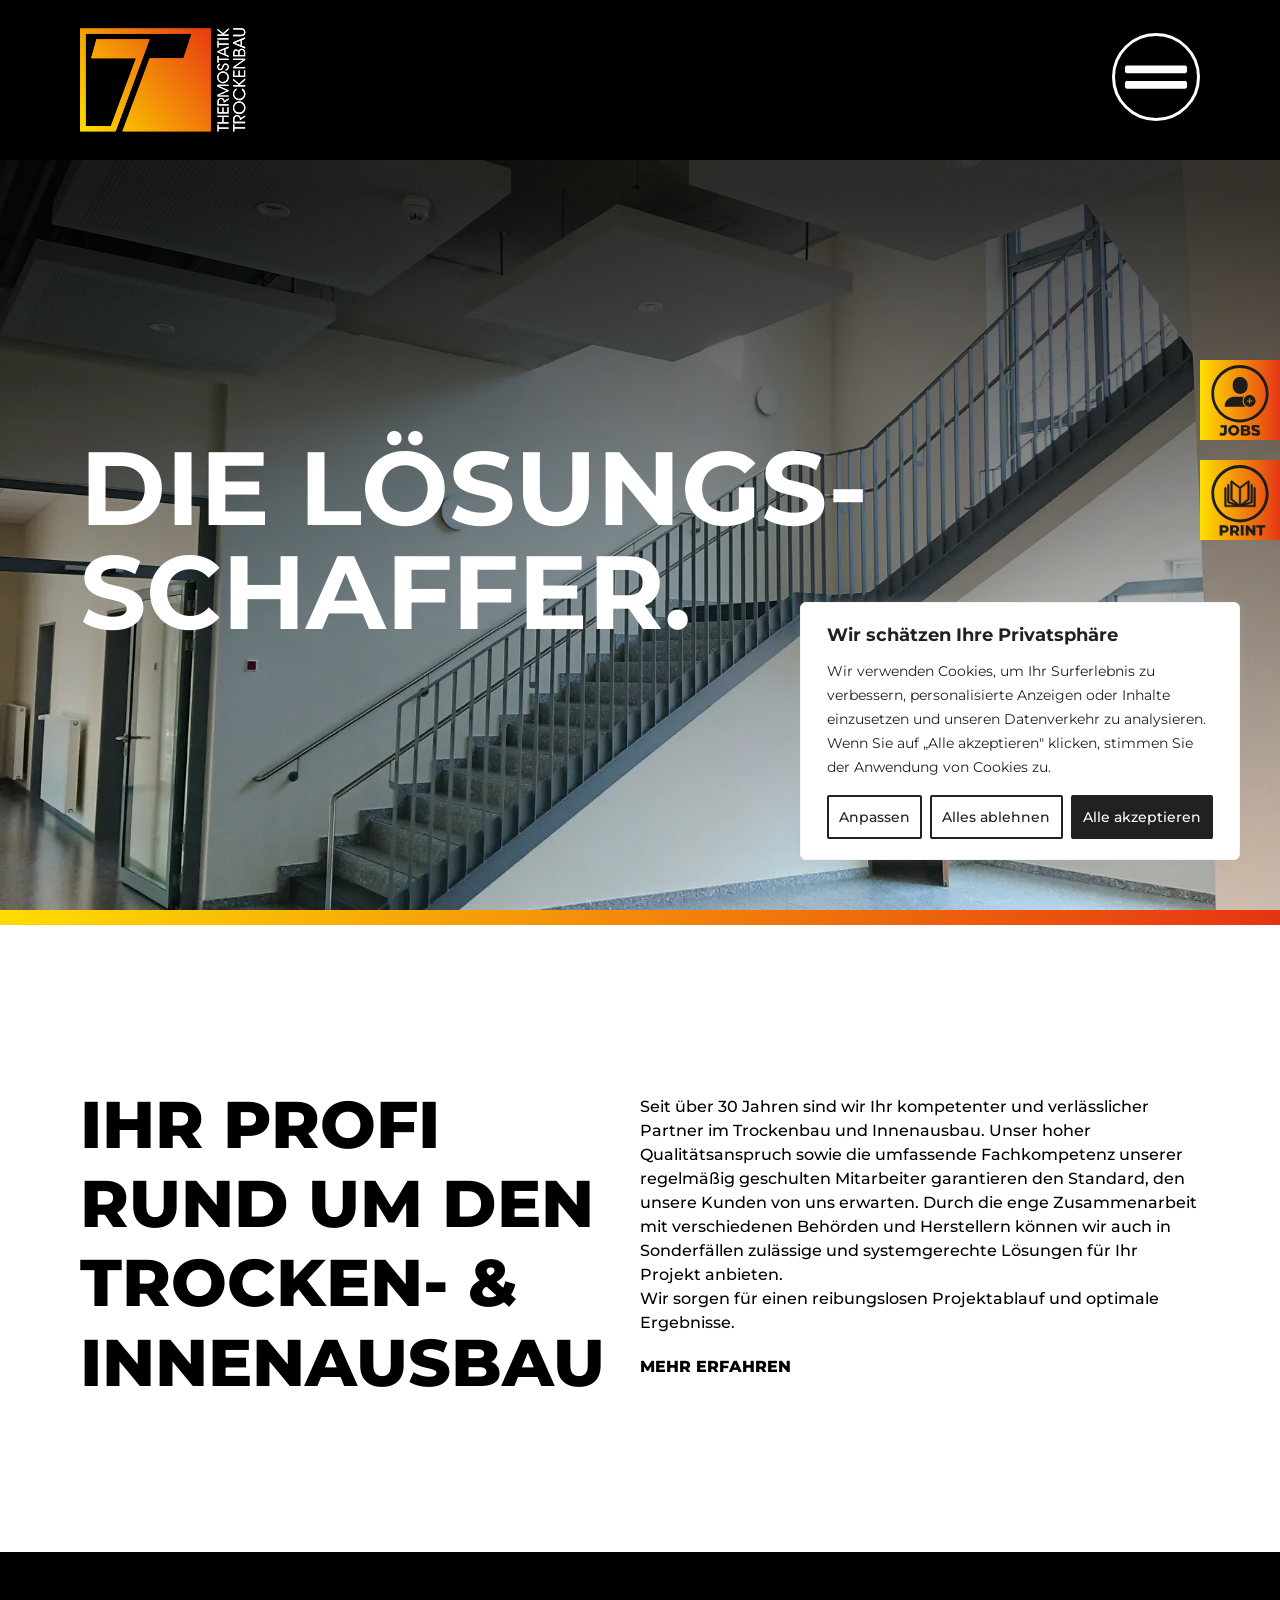
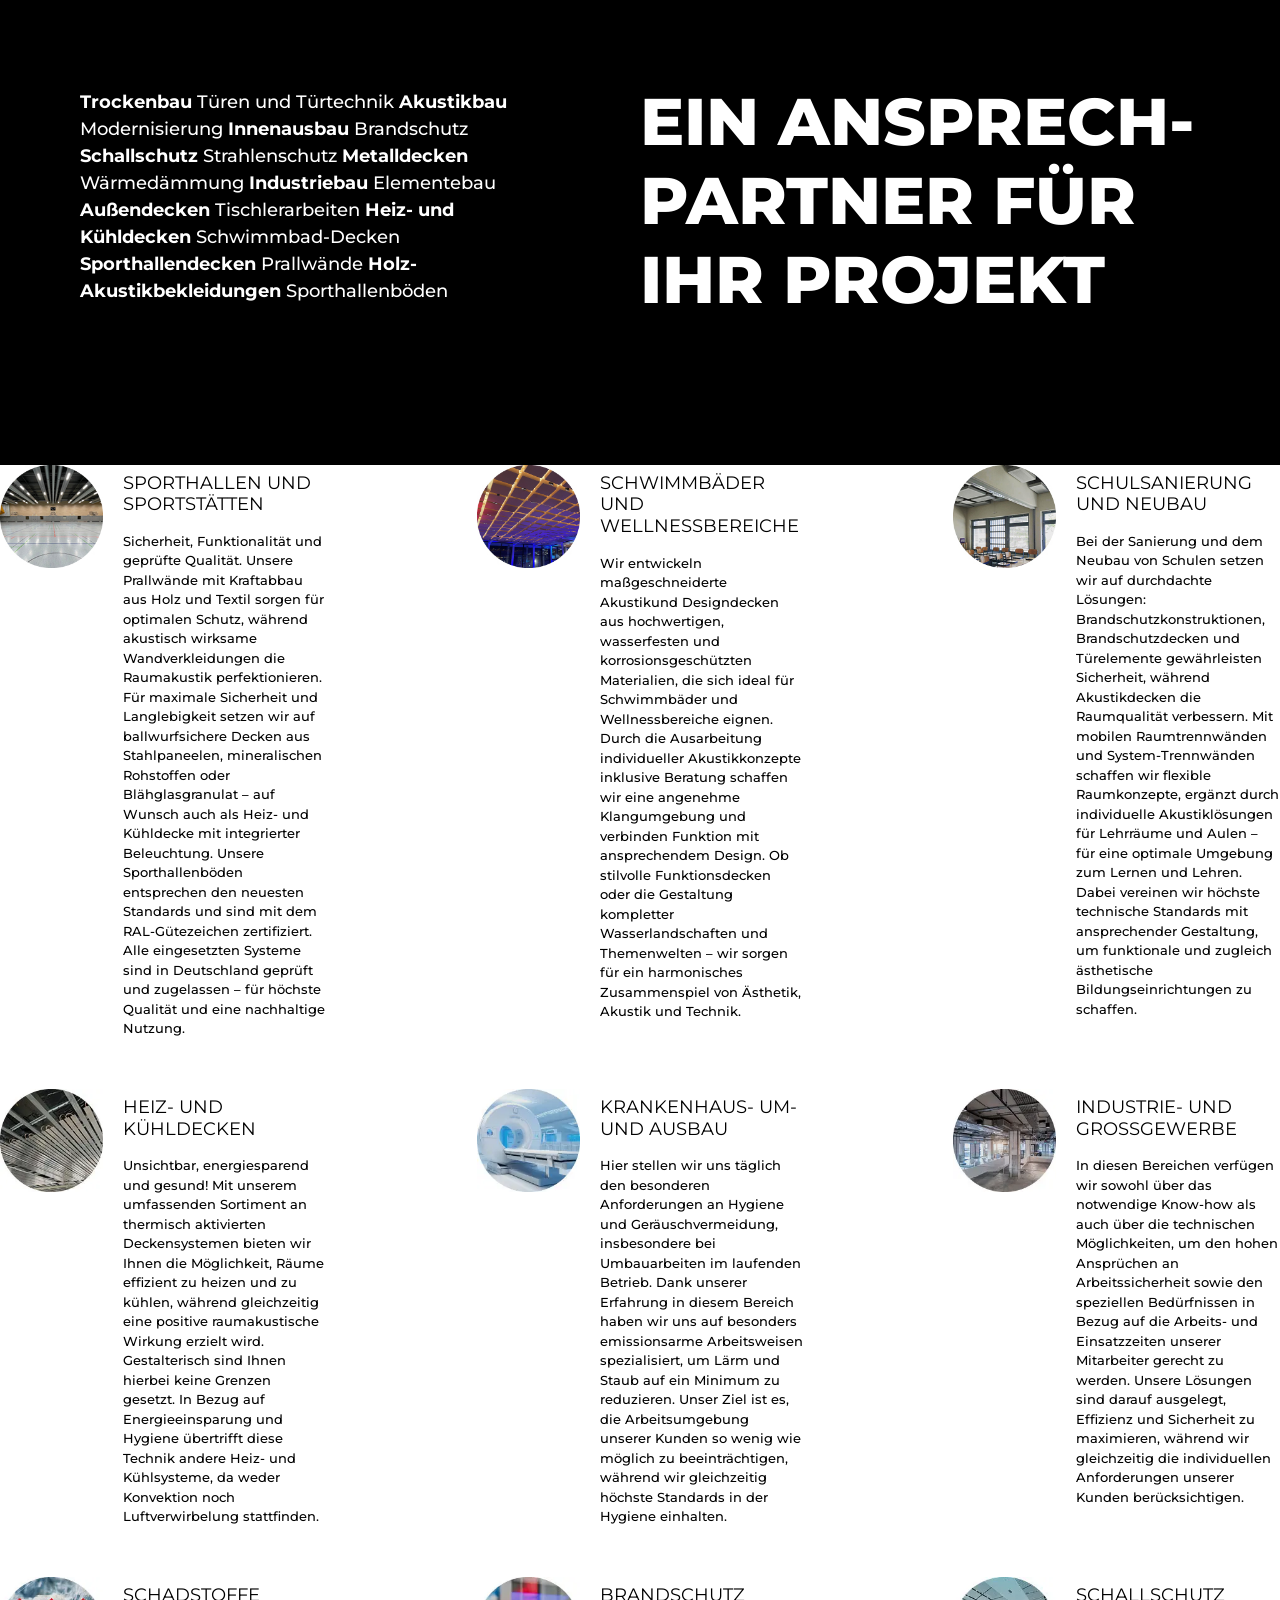
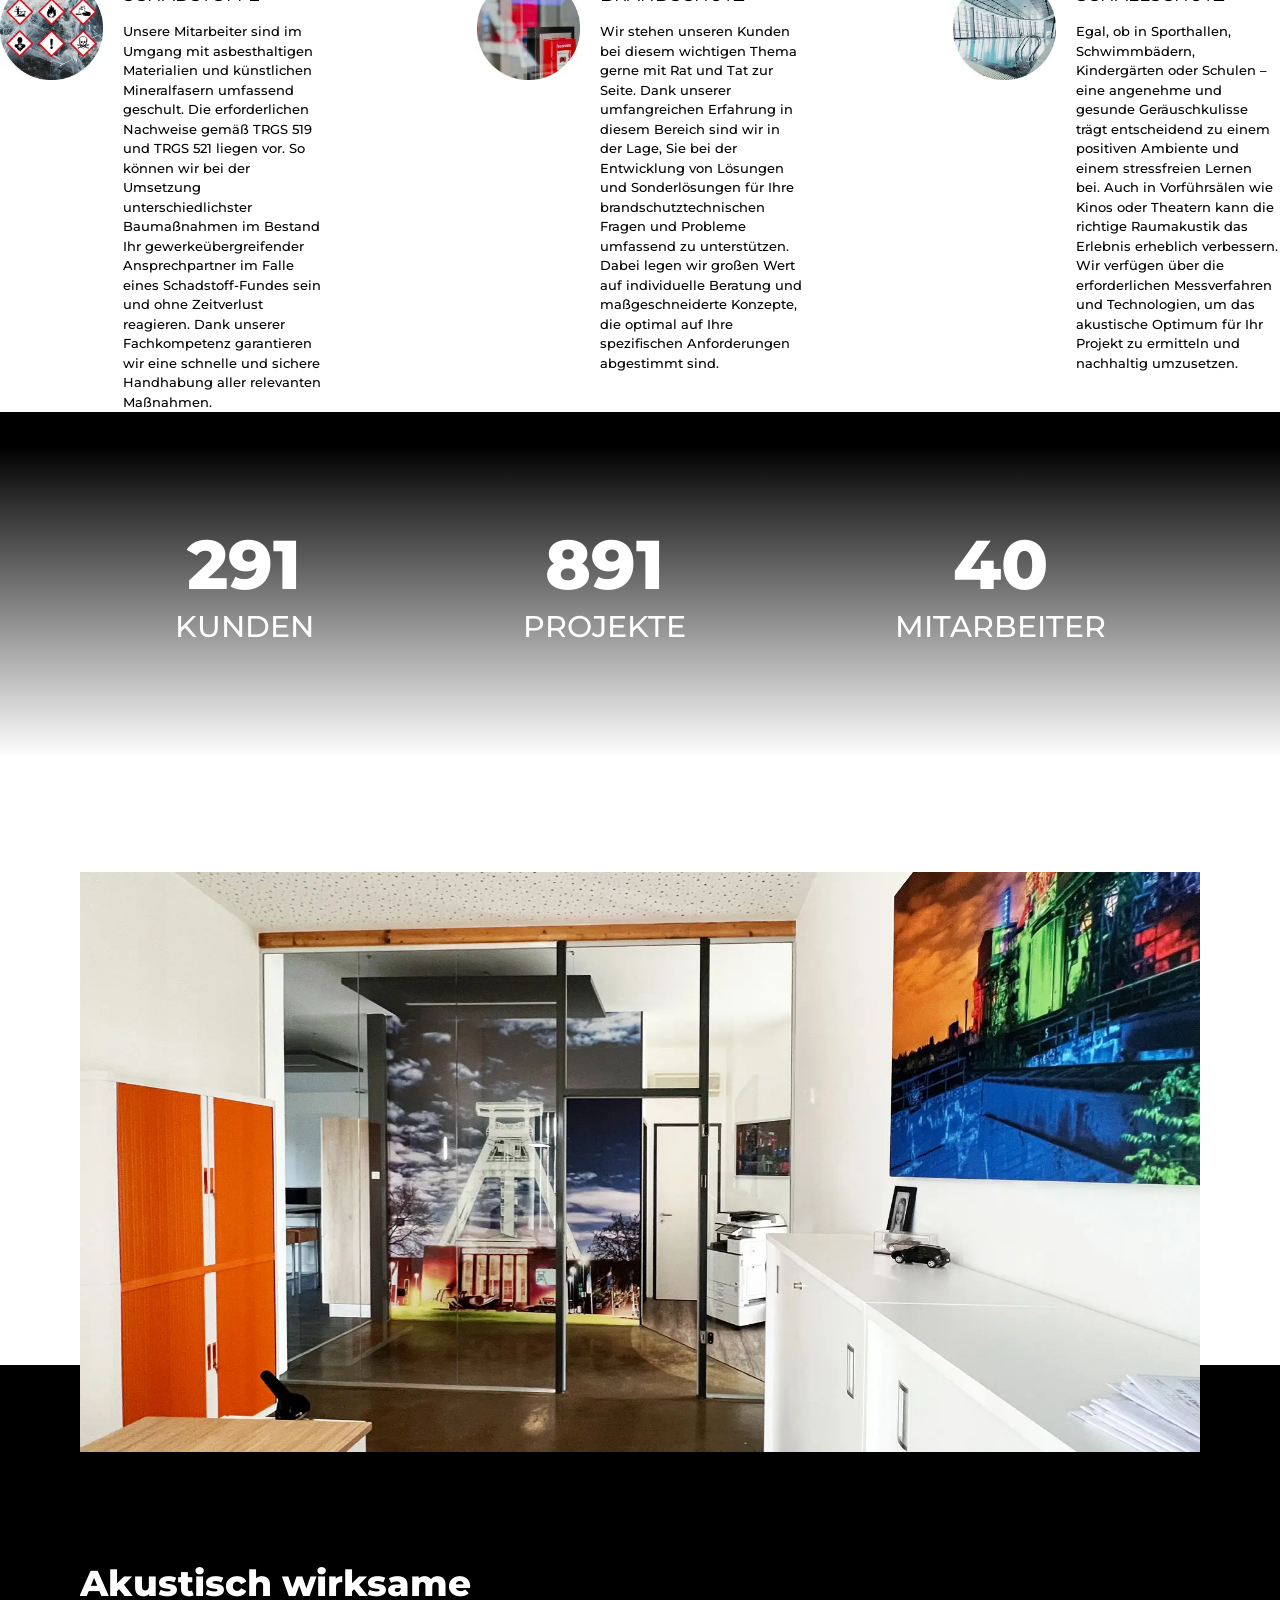
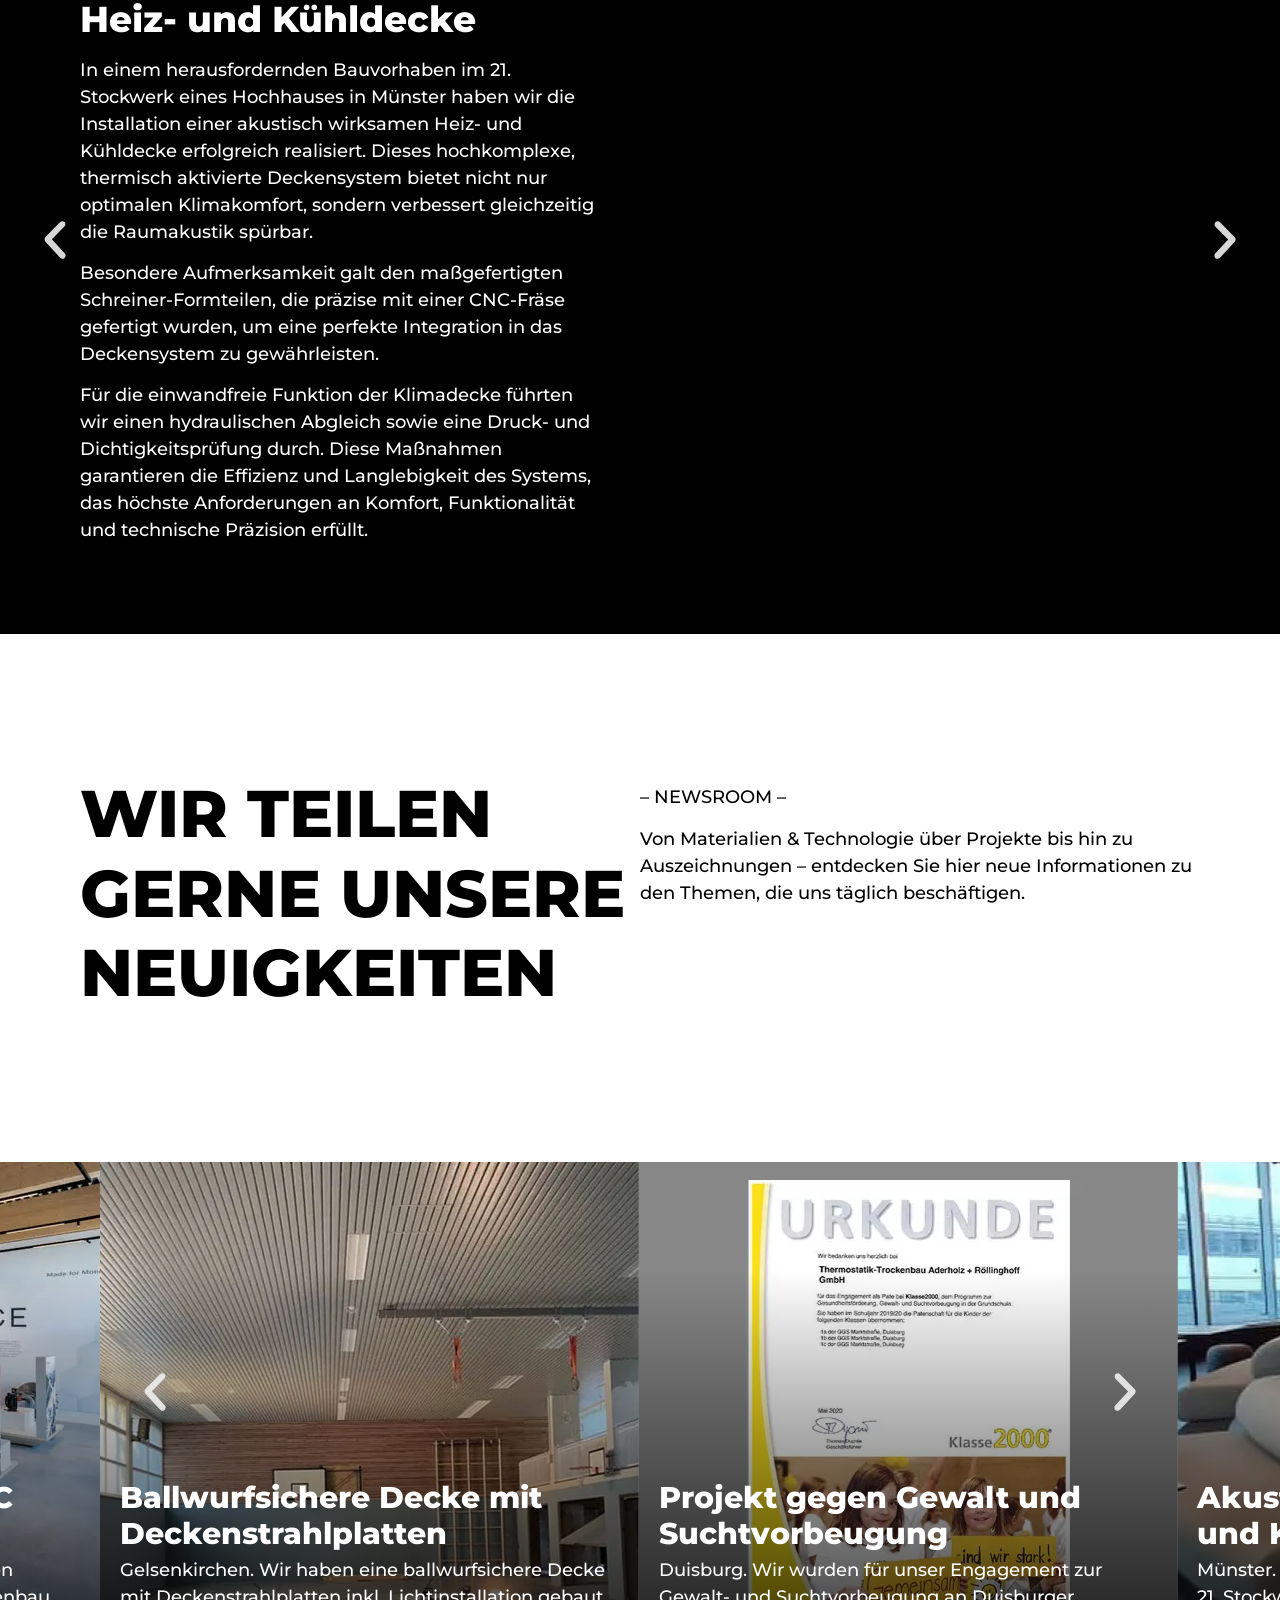
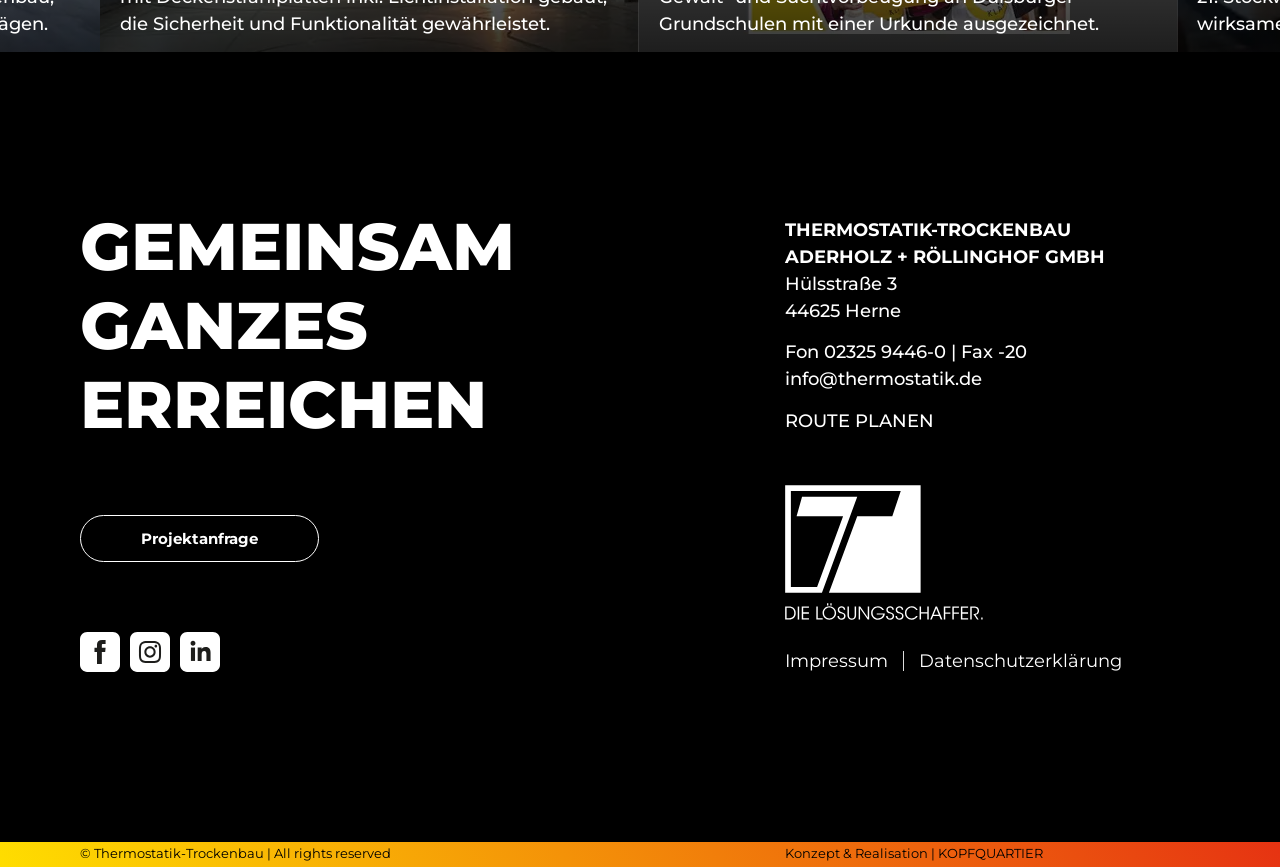
<file: index.html>
<!doctype html>
<html lang="de">
<head>
	<meta charset="UTF-8">
	<meta name="viewport" content="width=device-width, initial-scale=1">
	<link rel="profile" href="https://gmpg.org/xfn/11">
	<meta name='robots' content='index, follow, max-image-preview:large, max-snippet:-1, max-video-preview:-1' />
<link rel="stylesheet" id="cky-local-css" href="cky/cky.css">
<script id="cky-local" src="cky/cky.js" defer></script>
	<!-- This site is optimized with the Yoast SEO plugin v28.8 - https://yoast.com/product/yoast-seo-wordpress/ -->
	<title>Thermostatik Trockenbau - Innen- &amp; Trockenbau in Herne</title>
	<meta name="description" content="Thermostatik Trockenbau Aderholz &amp; Röllinghoff GmbH, mit über 30 Jahren Erfahrung im Trocken- und Innenausbau in Herne, liefert maßgeschneiderte Lösungen wie Heiz- und Kühldecken, Akustik- und Brandschutzsysteme für Industrie, Schulen, Sporthallen und Schwimmbäder." />
	<link rel="canonical" href="./" />
	<meta property="og:locale" content="de_DE" />
	<meta property="og:type" content="website" />
	<meta property="og:title" content="Thermostatik Trockenbau - Innen- &amp; Trockenbau in Herne" />
	<meta property="og:description" content="Thermostatik Trockenbau Aderholz &amp; Röllinghoff GmbH, mit über 30 Jahren Erfahrung im Trocken- und Innenausbau in Herne, liefert maßgeschneiderte Lösungen wie Heiz- und Kühldecken, Akustik- und Brandschutzsysteme für Industrie, Schulen, Sporthallen und Schwimmbäder." />
	<meta property="og:url" content="https://thermostatik-trockenbau.de/" />
	<meta property="og:site_name" content="Thermostatik Trockenbau" />
	<meta property="article:modified_time" content="2025-08-09T13:25:43+00:00" />
	<meta property="og:image" content="wp-content/uploads/2024/10/0_thermostatik_trockenbau_header3.webp" />
	<meta property="og:image:width" content="1920" />
	<meta property="og:image:height" content="1229" />
	<meta property="og:image:type" content="image/webp" />
	<meta name="twitter:card" content="summary_large_image" />
	<script type="application/ld+json" class="yoast-schema-graph">{"@context":"https:\/\/schema.org","@graph":[{"@type":"WebPage","@id":"https:\/\/thermostatik-trockenbau.de\/","url":"https:\/\/thermostatik-trockenbau.de\/","name":"Thermostatik Trockenbau - Innen- & Trockenbau in Herne","isPartOf":{"@id":"https:\/\/thermostatik-trockenbau.de\/#website"},"about":{"@id":"https:\/\/thermostatik-trockenbau.de\/#organization"},"primaryImageOfPage":{"@id":"https:\/\/thermostatik-trockenbau.de\/#primaryimage"},"image":{"@id":"https:\/\/thermostatik-trockenbau.de\/#primaryimage"},"thumbnailUrl":"wp-content\/uploads\/2024\/10\/0_thermostatik_trockenbau_header3.webp","datePublished":"2024-08-28T11:17:52+00:00","dateModified":"2025-08-09T13:25:43+00:00","description":"Thermostatik Trockenbau Aderholz & Röllinghoff GmbH, mit über 30 Jahren Erfahrung im Trocken- und Innenausbau in Herne, liefert maßgeschneiderte Lösungen wie Heiz- und Kühldecken, Akustik- und Brandschutzsysteme für Industrie, Schulen, Sporthallen und Schwimmbäder.","breadcrumb":{"@id":"https:\/\/thermostatik-trockenbau.de\/#breadcrumb"},"inLanguage":"de","potentialAction":[{"@type":"ReadAction","target":["https:\/\/thermostatik-trockenbau.de\/"]}]},{"@type":"ImageObject","inLanguage":"de","@id":"https:\/\/thermostatik-trockenbau.de\/#primaryimage","url":"wp-content\/uploads\/2024\/10\/0_thermostatik_trockenbau_header3.webp","contentUrl":"wp-content\/uploads\/2024\/10\/0_thermostatik_trockenbau_header3.webp","width":1920,"height":1229},{"@type":"BreadcrumbList","@id":"https:\/\/thermostatik-trockenbau.de\/#breadcrumb","itemListElement":[{"@type":"ListItem","position":1,"name":"Startseite"}]},{"@type":"WebSite","@id":"https:\/\/thermostatik-trockenbau.de\/#website","url":"https:\/\/thermostatik-trockenbau.de\/","name":"Thermostatik Trockenbau","description":"Ihr Profi rund um den Trocken- &amp; Innenausbau","publisher":{"@id":"https:\/\/thermostatik-trockenbau.de\/#organization"},"potentialAction":[{"@type":"SearchAction","target":{"@type":"EntryPoint","urlTemplate":"https:\/\/thermostatik-trockenbau.de\/?s={search_term_string}"},"query-input":{"@type":"PropertyValueSpecification","valueRequired":true,"valueName":"search_term_string"}}],"inLanguage":"de"},{"@type":"Organization","@id":"https:\/\/thermostatik-trockenbau.de\/#organization","name":"Thermostatik Trockenbau","url":"https:\/\/thermostatik-trockenbau.de\/","logo":{"@type":"ImageObject","inLanguage":"de","@id":"https:\/\/thermostatik-trockenbau.de\/#\/schema\/logo\/image\/","url":"wp-content\/uploads\/2024\/08\/logo_thermostatik_neu.svg","contentUrl":"wp-content\/uploads\/2024\/08\/logo_thermostatik_neu.svg","width":478,"height":283,"caption":"Thermostatik Trockenbau"},"image":{"@id":"https:\/\/thermostatik-trockenbau.de\/#\/schema\/logo\/image\/"}}]}</script>
	<!-- / Yoast SEO plugin. -->


<link rel="alternate" type="application/rss+xml" title="Thermostatik Trockenbau &raquo; Feed" href="https://thermostatik-trockenbau.de/feed/" />
<link rel="alternate" type="application/rss+xml" title="Thermostatik Trockenbau &raquo; Kommentar-Feed" href="https://thermostatik-trockenbau.de/comments/feed/" />
<link rel="alternate" title="oEmbed (JSON)" type="application/json+oembed" href="https://thermostatik-trockenbau.de/wp-json/oembed/1.0/embed?url=https%3A%2F%2Fthermostatik-trockenbau.de%2F" />
<link rel="alternate" title="oEmbed (XML)" type="text/xml+oembed" href="https://thermostatik-trockenbau.de/wp-json/oembed/1.0/embed?url=https%3A%2F%2Fthermostatik-trockenbau.de%2F&#038;format=xml" />
<style id="wp-img-auto-sizes-contain-inline-css">
img:is([sizes=auto i],[sizes^="auto," i]){contain-intrinsic-size:3000px 1500px}
/*# sourceURL=wp-img-auto-sizes-contain-inline-css */
</style>
<style id="wp-emoji-styles-inline-css">

	img.wp-smiley, img.emoji {
		display: inline !important;
		border: none !important;
		box-shadow: none !important;
		height: 1em !important;
		width: 1em !important;
		margin: 0 0.07em !important;
		vertical-align: -0.1em !important;
		background: none !important;
		padding: 0 !important;
	}
/*# sourceURL=wp-emoji-styles-inline-css */
</style>
<style id="global-styles-inline-css">
:root{--wp--preset--aspect-ratio--square: 1;--wp--preset--aspect-ratio--4-3: 4/3;--wp--preset--aspect-ratio--3-4: 3/4;--wp--preset--aspect-ratio--3-2: 3/2;--wp--preset--aspect-ratio--2-3: 2/3;--wp--preset--aspect-ratio--16-9: 16/9;--wp--preset--aspect-ratio--9-16: 9/16;--wp--preset--color--black: #000000;--wp--preset--color--cyan-bluish-gray: #abb8c3;--wp--preset--color--white: #ffffff;--wp--preset--color--pale-pink: #f78da7;--wp--preset--color--vivid-red: #cf2e2e;--wp--preset--color--luminous-vivid-orange: #ff6900;--wp--preset--color--luminous-vivid-amber: #fcb900;--wp--preset--color--light-green-cyan: #7bdcb5;--wp--preset--color--vivid-green-cyan: #00d084;--wp--preset--color--pale-cyan-blue: #8ed1fc;--wp--preset--color--vivid-cyan-blue: #0693e3;--wp--preset--color--vivid-purple: #9b51e0;--wp--preset--gradient--vivid-cyan-blue-to-vivid-purple: linear-gradient(135deg,rgb(6,147,227) 0%,rgb(155,81,224) 100%);--wp--preset--gradient--light-green-cyan-to-vivid-green-cyan: linear-gradient(135deg,rgb(122,220,180) 0%,rgb(0,208,130) 100%);--wp--preset--gradient--luminous-vivid-amber-to-luminous-vivid-orange: linear-gradient(135deg,rgb(252,185,0) 0%,rgb(255,105,0) 100%);--wp--preset--gradient--luminous-vivid-orange-to-vivid-red: linear-gradient(135deg,rgb(255,105,0) 0%,rgb(207,46,46) 100%);--wp--preset--gradient--very-light-gray-to-cyan-bluish-gray: linear-gradient(135deg,rgb(238,238,238) 0%,rgb(169,184,195) 100%);--wp--preset--gradient--cool-to-warm-spectrum: linear-gradient(135deg,rgb(74,234,220) 0%,rgb(151,120,209) 20%,rgb(207,42,186) 40%,rgb(238,44,130) 60%,rgb(251,105,98) 80%,rgb(254,248,76) 100%);--wp--preset--gradient--blush-light-purple: linear-gradient(135deg,rgb(255,206,236) 0%,rgb(152,150,240) 100%);--wp--preset--gradient--blush-bordeaux: linear-gradient(135deg,rgb(254,205,165) 0%,rgb(254,45,45) 50%,rgb(107,0,62) 100%);--wp--preset--gradient--luminous-dusk: linear-gradient(135deg,rgb(255,203,112) 0%,rgb(199,81,192) 50%,rgb(65,88,208) 100%);--wp--preset--gradient--pale-ocean: linear-gradient(135deg,rgb(255,245,203) 0%,rgb(182,227,212) 50%,rgb(51,167,181) 100%);--wp--preset--gradient--electric-grass: linear-gradient(135deg,rgb(202,248,128) 0%,rgb(113,206,126) 100%);--wp--preset--gradient--midnight: linear-gradient(135deg,rgb(2,3,129) 0%,rgb(40,116,252) 100%);--wp--preset--font-size--small: 13px;--wp--preset--font-size--medium: 20px;--wp--preset--font-size--large: 36px;--wp--preset--font-size--x-large: 42px;--wp--preset--spacing--20: 0.44rem;--wp--preset--spacing--30: 0.67rem;--wp--preset--spacing--40: 1rem;--wp--preset--spacing--50: 1.5rem;--wp--preset--spacing--60: 2.25rem;--wp--preset--spacing--70: 3.38rem;--wp--preset--spacing--80: 5.06rem;--wp--preset--shadow--natural: 6px 6px 9px rgba(0, 0, 0, 0.2);--wp--preset--shadow--deep: 12px 12px 50px rgba(0, 0, 0, 0.4);--wp--preset--shadow--sharp: 6px 6px 0px rgba(0, 0, 0, 0.2);--wp--preset--shadow--outlined: 6px 6px 0px -3px rgb(255, 255, 255), 6px 6px rgb(0, 0, 0);--wp--preset--shadow--crisp: 6px 6px 0px rgb(0, 0, 0);}.wp-block-button{--wp--preset--dimension--25: 25%;--wp--preset--dimension--50: 50%;--wp--preset--dimension--75: 75%;--wp--preset--dimension--100: 100%;}:root { --wp--style--global--content-size: 800px;--wp--style--global--wide-size: 1200px; }:where(body) { margin: 0; }.wp-site-blocks > .alignleft { float: left; margin-right: 2em; }.wp-site-blocks > .alignright { float: right; margin-left: 2em; }.wp-site-blocks > .aligncenter { justify-content: center; margin-left: auto; margin-right: auto; }:where(.wp-site-blocks) > * { margin-block-start: 24px; margin-block-end: 0; }:where(.wp-site-blocks) > :first-child { margin-block-start: 0; }:where(.wp-site-blocks) > :last-child { margin-block-end: 0; }:root { --wp--style--block-gap: 24px; }:root :where(.is-layout-flow) > :first-child{margin-block-start: 0;}:root :where(.is-layout-flow) > :last-child{margin-block-end: 0;}:root :where(.is-layout-flow) > *{margin-block-start: 24px;margin-block-end: 0;}:root :where(.is-layout-constrained) > :first-child{margin-block-start: 0;}:root :where(.is-layout-constrained) > :last-child{margin-block-end: 0;}:root :where(.is-layout-constrained) > *{margin-block-start: 24px;margin-block-end: 0;}:root :where(.is-layout-flex){gap: 24px;}:root :where(.is-layout-grid){gap: 24px;}.is-layout-flow > .alignleft{float: left;margin-inline-start: 0;margin-inline-end: 2em;}.is-layout-flow > .alignright{float: right;margin-inline-start: 2em;margin-inline-end: 0;}.is-layout-flow > .aligncenter{margin-left: auto !important;margin-right: auto !important;}.is-layout-constrained > .alignleft{float: left;margin-inline-start: 0;margin-inline-end: 2em;}.is-layout-constrained > .alignright{float: right;margin-inline-start: 2em;margin-inline-end: 0;}.is-layout-constrained > .aligncenter{margin-left: auto !important;margin-right: auto !important;}.is-layout-constrained > :where(:not(.alignleft):not(.alignright):not(.alignfull)){max-width: var(--wp--style--global--content-size);margin-left: auto !important;margin-right: auto !important;}.is-layout-constrained > .alignwide{max-width: var(--wp--style--global--wide-size);}body .is-layout-flex{display: flex;}.is-layout-flex{flex-wrap: wrap;align-items: center;}.is-layout-flex > :is(*, div){margin: 0;}body .is-layout-grid{display: grid;}.is-layout-grid > :is(*, div){margin: 0;}body{padding-top: 0px;padding-right: 0px;padding-bottom: 0px;padding-left: 0px;}:root :where(.wp-element-button, .wp-block-button__link){background-color: #32373c;border-width: 0;color: #fff;font-family: inherit;font-size: inherit;font-style: inherit;font-weight: inherit;letter-spacing: inherit;line-height: inherit;padding-top: calc(0.667em + 2px);padding-right: calc(1.333em + 2px);padding-bottom: calc(0.667em + 2px);padding-left: calc(1.333em + 2px);text-decoration: none;text-transform: inherit;}.has-black-color{color: var(--wp--preset--color--black) !important;}.has-cyan-bluish-gray-color{color: var(--wp--preset--color--cyan-bluish-gray) !important;}.has-white-color{color: var(--wp--preset--color--white) !important;}.has-pale-pink-color{color: var(--wp--preset--color--pale-pink) !important;}.has-vivid-red-color{color: var(--wp--preset--color--vivid-red) !important;}.has-luminous-vivid-orange-color{color: var(--wp--preset--color--luminous-vivid-orange) !important;}.has-luminous-vivid-amber-color{color: var(--wp--preset--color--luminous-vivid-amber) !important;}.has-light-green-cyan-color{color: var(--wp--preset--color--light-green-cyan) !important;}.has-vivid-green-cyan-color{color: var(--wp--preset--color--vivid-green-cyan) !important;}.has-pale-cyan-blue-color{color: var(--wp--preset--color--pale-cyan-blue) !important;}.has-vivid-cyan-blue-color{color: var(--wp--preset--color--vivid-cyan-blue) !important;}.has-vivid-purple-color{color: var(--wp--preset--color--vivid-purple) !important;}.has-black-background-color{background-color: var(--wp--preset--color--black) !important;}.has-cyan-bluish-gray-background-color{background-color: var(--wp--preset--color--cyan-bluish-gray) !important;}.has-white-background-color{background-color: var(--wp--preset--color--white) !important;}.has-pale-pink-background-color{background-color: var(--wp--preset--color--pale-pink) !important;}.has-vivid-red-background-color{background-color: var(--wp--preset--color--vivid-red) !important;}.has-luminous-vivid-orange-background-color{background-color: var(--wp--preset--color--luminous-vivid-orange) !important;}.has-luminous-vivid-amber-background-color{background-color: var(--wp--preset--color--luminous-vivid-amber) !important;}.has-light-green-cyan-background-color{background-color: var(--wp--preset--color--light-green-cyan) !important;}.has-vivid-green-cyan-background-color{background-color: var(--wp--preset--color--vivid-green-cyan) !important;}.has-pale-cyan-blue-background-color{background-color: var(--wp--preset--color--pale-cyan-blue) !important;}.has-vivid-cyan-blue-background-color{background-color: var(--wp--preset--color--vivid-cyan-blue) !important;}.has-vivid-purple-background-color{background-color: var(--wp--preset--color--vivid-purple) !important;}.has-black-border-color{border-color: var(--wp--preset--color--black) !important;}.has-cyan-bluish-gray-border-color{border-color: var(--wp--preset--color--cyan-bluish-gray) !important;}.has-white-border-color{border-color: var(--wp--preset--color--white) !important;}.has-pale-pink-border-color{border-color: var(--wp--preset--color--pale-pink) !important;}.has-vivid-red-border-color{border-color: var(--wp--preset--color--vivid-red) !important;}.has-luminous-vivid-orange-border-color{border-color: var(--wp--preset--color--luminous-vivid-orange) !important;}.has-luminous-vivid-amber-border-color{border-color: var(--wp--preset--color--luminous-vivid-amber) !important;}.has-light-green-cyan-border-color{border-color: var(--wp--preset--color--light-green-cyan) !important;}.has-vivid-green-cyan-border-color{border-color: var(--wp--preset--color--vivid-green-cyan) !important;}.has-pale-cyan-blue-border-color{border-color: var(--wp--preset--color--pale-cyan-blue) !important;}.has-vivid-cyan-blue-border-color{border-color: var(--wp--preset--color--vivid-cyan-blue) !important;}.has-vivid-purple-border-color{border-color: var(--wp--preset--color--vivid-purple) !important;}.has-vivid-cyan-blue-to-vivid-purple-gradient-background{background: var(--wp--preset--gradient--vivid-cyan-blue-to-vivid-purple) !important;}.has-light-green-cyan-to-vivid-green-cyan-gradient-background{background: var(--wp--preset--gradient--light-green-cyan-to-vivid-green-cyan) !important;}.has-luminous-vivid-amber-to-luminous-vivid-orange-gradient-background{background: var(--wp--preset--gradient--luminous-vivid-amber-to-luminous-vivid-orange) !important;}.has-luminous-vivid-orange-to-vivid-red-gradient-background{background: var(--wp--preset--gradient--luminous-vivid-orange-to-vivid-red) !important;}.has-very-light-gray-to-cyan-bluish-gray-gradient-background{background: var(--wp--preset--gradient--very-light-gray-to-cyan-bluish-gray) !important;}.has-cool-to-warm-spectrum-gradient-background{background: var(--wp--preset--gradient--cool-to-warm-spectrum) !important;}.has-blush-light-purple-gradient-background{background: var(--wp--preset--gradient--blush-light-purple) !important;}.has-blush-bordeaux-gradient-background{background: var(--wp--preset--gradient--blush-bordeaux) !important;}.has-luminous-dusk-gradient-background{background: var(--wp--preset--gradient--luminous-dusk) !important;}.has-pale-ocean-gradient-background{background: var(--wp--preset--gradient--pale-ocean) !important;}.has-electric-grass-gradient-background{background: var(--wp--preset--gradient--electric-grass) !important;}.has-midnight-gradient-background{background: var(--wp--preset--gradient--midnight) !important;}.has-small-font-size{font-size: var(--wp--preset--font-size--small) !important;}.has-medium-font-size{font-size: var(--wp--preset--font-size--medium) !important;}.has-large-font-size{font-size: var(--wp--preset--font-size--large) !important;}.has-x-large-font-size{font-size: var(--wp--preset--font-size--x-large) !important;}
:root :where(.wp-block-icon svg){width: 24px;}
:root :where(.wp-block-pullquote){font-size: 1.5em;line-height: 1.6;}
/*# sourceURL=global-styles-inline-css */
</style>
<link rel='stylesheet' id='hello-elementor-css' href='wp-content/themes/hello-elementor/assets/css/reset.css?ver=3.4.9' media='all' />
<link rel='stylesheet' id='hello-elementor-theme-style-css' href='wp-content/themes/hello-elementor/assets/css/theme.css?ver=3.4.9' media='all' />
<link rel='stylesheet' id='hello-elementor-header-footer-css' href='wp-content/themes/hello-elementor/assets/css/header-footer.css?ver=3.4.9' media='all' />
<link rel='stylesheet' id='elementor-frontend-css' href='wp-content/uploads/elementor/css/custom-frontend.min.css?ver=1794276210' media='all' />
<link rel='stylesheet' id='elementor-post-6-css' href='wp-content/uploads/elementor/css/post-6.css?ver=1794276210' media='all' />
<link rel='stylesheet' id='widget-image-css' href='wp-content/plugins/elementor/assets/css/widget-image.min.css?ver=4.4.0' media='all' />
<link rel='stylesheet' id='widget-nav-menu-css' href='wp-content/uploads/elementor/css/custom-pro-widget-nav-menu.min.css?ver=1794276210' media='all' />
<link rel='stylesheet' id='widget-social-icons-css' href='wp-content/plugins/elementor/assets/css/widget-social-icons.min.css?ver=4.4.0' media='all' />
<link rel='stylesheet' id='e-apple-webkit-css' href='wp-content/uploads/elementor/css/custom-apple-webkit.min.css?ver=1794276210' media='all' />
<link rel='stylesheet' id='e-animation-fadeIn-css' href='wp-content/plugins/elementor/assets/lib/animations/styles/fadeIn.min.css?ver=4.4.0' media='all' />
<link rel='stylesheet' id='widget-off-canvas-css' href='wp-content/plugins/elementor-pro/assets/css/widget-off-canvas.min.css?ver=4.3.3' media='all' />
<link rel='stylesheet' id='e-sticky-css' href='wp-content/plugins/elementor-pro/assets/css/modules/sticky.min.css?ver=4.3.3' media='all' />
<link rel='stylesheet' id='widget-heading-css' href='wp-content/plugins/elementor/assets/css/widget-heading.min.css?ver=4.4.0' media='all' />
<link rel='stylesheet' id='widget-icon-list-css' href='wp-content/uploads/elementor/css/custom-widget-icon-list.min.css?ver=1794276210' media='all' />
<link rel='stylesheet' id='e-popup-css' href='wp-content/plugins/elementor-pro/assets/css/conditionals/popup.min.css?ver=4.3.3' media='all' />
<link rel='stylesheet' id='swiper-css' href='wp-content/plugins/elementor/assets/lib/swiper/v8/css/swiper.min.css?ver=8.4.5' media='all' />
<link rel='stylesheet' id='e-swiper-css' href='wp-content/plugins/elementor/assets/css/conditionals/e-swiper.min.css?ver=4.4.0' media='all' />
<link rel='stylesheet' id='widget-image-box-css' href='wp-content/uploads/elementor/css/custom-widget-image-box.min.css?ver=1794276210' media='all' />
<link rel='stylesheet' id='widget-counter-css' href='wp-content/plugins/elementor/assets/css/widget-counter.min.css?ver=4.4.0' media='all' />
<link rel='stylesheet' id='widget-image-carousel-css' href='wp-content/plugins/elementor/assets/css/widget-image-carousel.min.css?ver=4.4.0' media='all' />
<link rel='stylesheet' id='widget-menu-anchor-css' href='wp-content/plugins/elementor/assets/css/widget-menu-anchor.min.css?ver=4.4.0' media='all' />
<link rel='stylesheet' id='widget-nested-carousel-css' href='wp-content/plugins/elementor-pro/assets/css/widget-nested-carousel.min.css?ver=4.3.3' media='all' />
<link rel='stylesheet' id='widget-loop-common-css' href='wp-content/plugins/elementor-pro/assets/css/widget-loop-common.min.css?ver=4.3.3' media='all' />
<link rel='stylesheet' id='widget-loop-carousel-css' href='wp-content/plugins/elementor-pro/assets/css/widget-loop-carousel.min.css?ver=4.3.3' media='all' />
<link rel='stylesheet' id='elementor-post-10-css' href='wp-content/uploads/elementor/css/post-10.css?ver=1794276583' media='all' />
<link rel='stylesheet' id='elementor-post-153-css' href='wp-content/uploads/elementor/css/post-153.css?ver=1794276211' media='all' />
<link rel='stylesheet' id='elementor-post-221-css' href='wp-content/uploads/elementor/css/post-221.css?ver=1794276211' media='all' />
<link rel='stylesheet' id='elementor-post-508-css' href='wp-content/uploads/elementor/css/post-508.css?ver=1794276211' media='all' />
<style id="elementor-pro-custom-fonts-inline-css">
@font-face {
	font-family: 'Montserrat';
	font-style: normal;
	font-weight: 700;
	font-display: auto;
	src: url('wp-content/uploads/2024/09/Montserrat-VariableFont_wght.ttf') format('truetype');
}
@font-face {
	font-family: 'Montserrat';
	font-style: normal;
	font-weight: 400;
	font-display: auto;
	src: url('wp-content/uploads/2024/09/Montserrat-VariableFont_wght.ttf') format('truetype');
}
@font-face {
	font-family: 'Montserrat';
	font-style: normal;
	font-weight: 800;
	font-display: auto;
	src: url('wp-content/uploads/2024/09/Montserrat-VariableFont_wght.ttf') format('truetype');
}
@font-face {
	font-family: 'Montserrat';
	font-style: normal;
	font-weight: 500;
	font-display: auto;
	src: url('wp-content/uploads/2024/09/Montserrat-VariableFont_wght.ttf') format('truetype');
}

/*# sourceURL=elementor-pro-custom-fonts-inline-css */
</style>
<link rel='stylesheet' id='elementor-gf-local-roboto-css' href='wp-content/uploads/elementor/google-fonts/css/roboto.css?ver=1743596950' media='all' />
<link rel='stylesheet' id='elementor-gf-local-robotoslab-css' href='wp-content/uploads/elementor/google-fonts/css/robotoslab.css?ver=1743596952' media='all' />
<script id="jquery-core-js" src="wp-includes/js/jquery/jquery.min.js?ver=3.7.1"></script>
<script id="jquery-migrate-js" src="wp-includes/js/jquery/jquery-migrate.min.js?ver=3.4.1"></script>
<link rel="https://api.w.org/" href="https://thermostatik-trockenbau.de/wp-json/" /><link rel="alternate" title="JSON" type="application/json" href="https://thermostatik-trockenbau.de/wp-json/wp/v2/pages/10" /><link rel="EditURI" type="application/rsd+xml" title="RSD" href="https://thermostatik-trockenbau.de/xmlrpc.php?rsd" />
<meta name="generator" content="Elementor 4.4.0; features: e_font_icon_svg, additional_custom_breakpoints; settings: css_print_method-external, google_font-enabled, font_display-auto">
			<style>
				.e-con.e-parent:nth-of-type(n+4):not(.e-lazyloaded):not(.e-no-lazyload),
				.e-con.e-parent:nth-of-type(n+4):not(.e-lazyloaded):not(.e-no-lazyload) * {
					background-image: none !important;
				}
				@media screen and (max-height: 1024px) {
					.e-con.e-parent:nth-of-type(n+3):not(.e-lazyloaded):not(.e-no-lazyload),
					.e-con.e-parent:nth-of-type(n+3):not(.e-lazyloaded):not(.e-no-lazyload) * {
						background-image: none !important;
					}
				}
				@media screen and (max-height: 640px) {
					.e-con.e-parent:nth-of-type(n+2):not(.e-lazyloaded):not(.e-no-lazyload),
					.e-con.e-parent:nth-of-type(n+2):not(.e-lazyloaded):not(.e-no-lazyload) * {
						background-image: none !important;
					}
				}
			</style>
			<link rel="icon" href="wp-content/uploads/2024/08/Thermostatik-Trockenbau-Favicon-768x768.jpeg" sizes="32x32" />
<link rel="icon" href="wp-content/uploads/2024/08/Thermostatik-Trockenbau-Favicon-768x768.jpeg" sizes="192x192" />
<link rel="apple-touch-icon" href="wp-content/uploads/2024/08/Thermostatik-Trockenbau-Favicon-768x768.jpeg" />
<meta name="msapplication-TileImage" content="wp-content/uploads/2024/08/Thermostatik-Trockenbau-Favicon-768x768.jpeg" />
<style id="wp-custom-css">
.countdown-timer-widget .ctw-digits {
	padding-top: 5px!important;
	font-size: 25px!important;
	font-weight: 600!important;
	color: #fff!important;
	height: 20px!important;
	background: unset!important;
}
.elementor-element-39a9608, .countdown-timer-init {
	padding-bottom: 100px;
}

	.countdown-timer-init  {
		height: 0px!important;
		background: linear-gradient(90deg, rgba(255,220,0,1) 0%, rgba(231,52,18,1) 100%);
		min-height: 165px!important;
		border-radius: 10px!important;
		padding-top: 10px!important;
		min-width: 300px!important;


@media only screen and (max-width: 599px) {
		margin-left: -100px!important;
	}
}

.countdown-items {
	float: left!important; 
	background: unset!important;
	color: #fff!important;
}

.ctw-label {
	background: unset!important;
	padding-top: 15px!important
	
}

.elementor-13 .elementor-element.elementor-element-39a9608 .countdown-timer-init {
    justify-content: unset!important;
    column-gap: unset!important;
}

.elementor-widget-countdown-timer-widget {
	height: auto!important;
	padding: 0px!important;
}

#verlassen .elementor-icon svg {
	fill: #000!important;
	float: right!important;
}

#verlassen .elementor-icon {
	margin-left: 200px!important;
	margin-bottom: -65px!important;
}
</style>
</head>
<body data-rsssl=1 class="home wp-singular page-template-default page page-id-10 wp-custom-logo wp-embed-responsive wp-theme-hello-elementor eio-default hello-elementor-default elementor-default elementor-kit-6 elementor-page elementor-page-10">


<a class="skip-link screen-reader-text" href="#content">Zum Inhalt springen</a>

		<header data-elementor-type="header" data-elementor-id="153" class="elementor elementor-153 elementor-location-header" data-elementor-post-type="elementor_library">
			<div class="elementor-element elementor-element-af3c0e9 e-flex e-con-boxed e-con e-parent" data-id="af3c0e9" data-element_type="container" data-e-type="container" data-settings="{&quot;background_background&quot;:&quot;classic&quot;,&quot;sticky&quot;:&quot;top&quot;,&quot;sticky_on&quot;:[&quot;widescreen&quot;,&quot;desktop&quot;,&quot;tablet&quot;,&quot;mobile&quot;],&quot;sticky_offset&quot;:0,&quot;sticky_effects_offset&quot;:0,&quot;sticky_anchor_link_offset&quot;:0}">
					<div class="e-con-inner">
				<div class="elementor-element elementor-element-d6a3c81 elementor-widget elementor-widget-theme-site-logo elementor-widget-image" data-id="d6a3c81" data-element_type="widget" data-e-type="widget" data-widget_type="theme-site-logo.default">
				<div class="elementor-widget-container">
											<a href="./">
			<img fetchpriority="high" width="478" height="283" src="wp-content/uploads/2024/08/logo_thermostatik_neu.svg" class="attachment-full size-full wp-image-772" alt="" />				</a>
											</div>
				</div>
				<div class="elementor-element elementor-element-405717b elementor-widget elementor-widget-off-canvas" data-id="405717b" data-element_type="widget" data-e-type="widget" data-settings="{&quot;prevent_scroll&quot;:&quot;yes&quot;,&quot;entrance_animation&quot;:&quot;fadeIn&quot;,&quot;exit_animation&quot;:&quot;fadeIn&quot;}" data-widget_type="off-canvas.default">
				<div class="elementor-widget-container">
							<nav id="off-canvas-405717b" class="e-off-canvas" role="dialog" aria-hidden="true" aria-label="Off-Canvas" aria-modal="true" inert="" data-delay-child-handlers="true">
			<div class="e-off-canvas__overlay"></div>
			<div class="e-off-canvas__main">
				<div class="e-off-canvas__content">
					<div class="elementor-element elementor-element-f28d67b e-con-full elementor-offcanvas-menu e-flex e-con e-child" data-id="f28d67b" data-element_type="container" data-e-type="container" data-settings="{&quot;background_background&quot;:&quot;classic&quot;}">
		<div class="elementor-element elementor-element-bbc1697 e-flex e-con-boxed e-con e-child" data-id="bbc1697" data-element_type="container" data-e-type="container">
					<div class="e-con-inner">
				<div class="elementor-element elementor-element-cadaa52 elementor-view-framed elementor-shape-circle elementor-widget elementor-widget-icon" data-id="cadaa52" data-element_type="widget" data-e-type="widget" data-widget_type="icon.default">
				<div class="elementor-widget-container">
							<div class="elementor-icon-wrapper">
			<a class="elementor-icon" href="#elementor-action%3Aaction%3Doff_canvas%3Aclose%26settings%3DeyJpZCI6IjQwNTcxN2IiLCJkaXNwbGF5TW9kZSI6ImNsb3NlIn0%3D">
			<svg aria-hidden="true" class="e-font-icon-svg e-fas-times" viewBox="0 0 352 512" xmlns="http://www.w3.org/2000/svg"><path d="M242.72 256l100.07-100.07c12.28-12.28 12.28-32.19 0-44.48l-22.24-22.24c-12.28-12.28-32.19-12.28-44.48 0L176 189.28 75.93 89.21c-12.28-12.28-32.19-12.28-44.48 0L9.21 111.45c-12.28 12.28-12.28 32.19 0 44.48L109.28 256 9.21 356.07c-12.28 12.28-12.28 32.19 0 44.48l22.24 22.24c12.28 12.28 32.2 12.28 44.48 0L176 322.72l100.07 100.07c12.28 12.28 32.2 12.28 44.48 0l22.24-22.24c12.28-12.28 12.28-32.19 0-44.48L242.72 256z"></path></svg>			</a>
		</div>
						</div>
				</div>
				<div class="elementor-element elementor-element-d68b389 elementor-widget elementor-widget-html" data-id="d68b389" data-element_type="widget" data-e-type="widget" data-widget_type="html.default">
				<div class="elementor-widget-container">
					<style>
/* Custom styles to manage Off Canvas visibility */
.e-off-canvas-hidden {
    display: none;
}
 
.e-off-canvas-visible {
    display: block;
}

.e-off-canvas__overlay-hidden {
    display: none !important;
}
</style>

<script>
jQuery(function($){
    // Function to hide the Off Canvas and overlay instantly
    function hideOffCanvas() {
        $('[class^="e-off-canvas"]').removeClass('e-off-canvas-visible').addClass('e-off-canvas-hidden');
        $('.e-off-canvas__overlay').addClass('e-off-canvas-overlay-hidden');
        $('body').removeClass('e-off-canvas__no-scroll');
    }
 
    // Function to show the Off Canvas and overlay instantly
    function showOffCanvas() {
        $('[class^="e-off-canvas"]').removeClass('e-off-canvas-hidden').addClass('e-off-canvas-visible');
        $('.e-off-canvas__overlay').removeClass('e-off-canvas-overlay-hidden');
        $('body').addClass('e-off-canvas__no-scroll');
    }
 
    // Handle link clicks inside the Off Canvas
    $(document).on('click', '[class^="e-off-canvas"] a', function(event){
        var target = $(this).attr("href");
 
        // Check if the link is an action to close the Off Canvas
        if (target.includes('elementor-action%3Aaction%3Doff_canvas%3Aclose')) {
            event.preventDefault();
            hideOffCanvas();
            return;
        }
 
        var split_url = target.split('#');
 
        // Check if the link is an anchor link within the same page
        if (split_url.length > 1 && (window.location.pathname == split_url[0] || split_url[0] == '')){
            event.preventDefault();
            $('html, body').animate({
                scrollTop: $('#'+split_url[1]).offset().top
            }, 1000);
            hideOffCanvas();
        } else {
            hideOffCanvas();
        }
    });
 
    // Handle the Off Canvas toggle button click
    $(document).on('click', '.off-canvas-toggle-button', function(event){
        showOffCanvas(); // Show the Off Canvas and overlay
    });
});
</script>
				</div>
				</div>
		<div class="elementor-element elementor-element-14c911c e-con-full e-flex e-con e-child" data-id="14c911c" data-element_type="container" data-e-type="container">
		<div class="elementor-element elementor-element-70c1690 e-con-full e-flex e-con e-child" data-id="70c1690" data-element_type="container" data-e-type="container">
				<div class="elementor-element elementor-element-1998ab1 elementor-nav-menu--dropdown-none elementor-widget elementor-widget-nav-menu" data-id="1998ab1" data-element_type="widget" data-e-type="widget" data-settings="{&quot;layout&quot;:&quot;vertical&quot;,&quot;submenu_icon&quot;:{&quot;value&quot;:&quot;&lt;svg aria-hidden=\&quot;true\&quot; class=\&quot;e-font-icon-svg e-fas-caret-down\&quot; viewBox=\&quot;0 0 320 512\&quot; xmlns=\&quot;http:\/\/www.w3.org\/2000\/svg\&quot;&gt;&lt;path d=\&quot;M31.3 192h257.3c17.8 0 26.7 21.5 14.1 34.1L174.1 354.8c-7.8 7.8-20.5 7.8-28.3 0L17.2 226.1C4.6 213.5 13.5 192 31.3 192z\&quot;&gt;&lt;\/path&gt;&lt;\/svg&gt;&quot;,&quot;library&quot;:&quot;fa-solid&quot;}}" data-widget_type="nav-menu.default">
				<div class="elementor-widget-container">
								<nav aria-label="Menü" class="elementor-nav-menu--main elementor-nav-menu__container elementor-nav-menu--layout-vertical e--pointer-none">
				<ul id="menu-1-1998ab1" class="elementor-nav-menu sm-vertical"><li class="menu-item menu-item-type-post_type menu-item-object-page menu-item-home current-menu-item page_item page-item-10 current_page_item menu-item-29"><a href="./" aria-current="page" class="elementor-item elementor-item-active">Home</a></li>
<li class="menu-item menu-item-type-post_type menu-item-object-page menu-item-522"><a href="unternehmen/" class="elementor-item">Unternehmen</a></li>
<li class="menu-item menu-item-type-custom menu-item-object-custom menu-item-31"><a href="unternehmen/#jobs" class="elementor-item elementor-item-anchor">Karriere</a></li>
<li class="menu-item menu-item-type-custom menu-item-object-custom current-menu-item current_page_item menu-item-home menu-item-30"><a href="./#referenzen" aria-current="page" class="elementor-item elementor-item-anchor">Referenzen</a></li>
</ul>			</nav>
						<nav class="elementor-nav-menu--dropdown elementor-nav-menu__container" aria-hidden="true">
				<ul id="menu-2-1998ab1" class="elementor-nav-menu sm-vertical"><li class="menu-item menu-item-type-post_type menu-item-object-page menu-item-home current-menu-item page_item page-item-10 current_page_item menu-item-29"><a href="./" aria-current="page" class="elementor-item elementor-item-active" tabindex="-1">Home</a></li>
<li class="menu-item menu-item-type-post_type menu-item-object-page menu-item-522"><a href="unternehmen/" class="elementor-item" tabindex="-1">Unternehmen</a></li>
<li class="menu-item menu-item-type-custom menu-item-object-custom menu-item-31"><a href="unternehmen/#jobs" class="elementor-item elementor-item-anchor" tabindex="-1">Karriere</a></li>
<li class="menu-item menu-item-type-custom menu-item-object-custom current-menu-item current_page_item menu-item-home menu-item-30"><a href="./#referenzen" aria-current="page" class="elementor-item elementor-item-anchor" tabindex="-1">Referenzen</a></li>
</ul>			</nav>
						</div>
				</div>
		<div class="elementor-element elementor-element-5999fe9 e-con-full elementor-hidden-mobile e-flex e-con e-child" data-id="5999fe9" data-element_type="container" data-e-type="container">
				<div class="elementor-element elementor-element-e548fe1 elementor-widget elementor-widget-button" data-id="e548fe1" data-element_type="widget" data-e-type="widget" data-widget_type="button.default">
				<div class="elementor-widget-container">
									<div class="elementor-button-wrapper">
					<a class="elementor-button elementor-button-link elementor-size-sm" href="mailto:info@thermostatik.de">
						<span class="elementor-button-content-wrapper">
									<span class="elementor-button-text">Projektanfrage</span>
					</span>
					</a>
				</div>
								</div>
				</div>
				<div class="elementor-element elementor-element-e623268 e-grid-align-left elementor-shape-rounded elementor-grid-0 elementor-widget elementor-widget-social-icons" data-id="e623268" data-element_type="widget" data-e-type="widget" data-widget_type="social-icons.default">
				<div class="elementor-widget-container">
							<div class="elementor-social-icons-wrapper elementor-grid" role="list">
							<span class="elementor-grid-item" role="listitem">
					<a class="elementor-icon elementor-social-icon elementor-social-icon- elementor-repeater-item-30f683e" href="https://www.facebook.com/thermostatiktrockenbau" target="_blank">
						<span class="elementor-screen-only"></span>
						<svg xmlns="http://www.w3.org/2000/svg" xmlns:xlink="http://www.w3.org/1999/xlink" id="Ebene_1" x="0px" y="0px" viewBox="0 0 100 100" style="enable-background:new 0 0 100 100;" xml:space="preserve"><style type="text/css">	.st0{fill:#FFFFFF;}	.st1{fill:#1D1D1B;}</style><g>	<path class="st0" d="M82.1,100H17.9C8,100,0,92,0,82.1V17.9C0,8,8,0,17.9,0h64.3C92,0,100,8,100,17.9v64.3C100,92,92,100,82.1,100"></path>	<path class="st1" d="M42.4,80.2h12.2V49.7H63L64,39.5h-9.4v-5.8c0-2.4,0.5-3.4,2.8-3.4H64V19.8h-8.4c-9.1,0-13.1,4-13.1,11.6v8.1  h-6.3v10.3h6.3V80.2z"></path></g></svg>					</a>
				</span>
							<span class="elementor-grid-item" role="listitem">
					<a class="elementor-icon elementor-social-icon elementor-social-icon- elementor-repeater-item-73a80d0" href="https://www.instagram.com/thermostatik_trockenbau/" target="_blank">
						<span class="elementor-screen-only"></span>
						<svg xmlns="http://www.w3.org/2000/svg" xmlns:xlink="http://www.w3.org/1999/xlink" id="Ebene_1" x="0px" y="0px" viewBox="0 0 100 100" style="enable-background:new 0 0 100 100;" xml:space="preserve"><style type="text/css">	.st0{fill:#FFFFFF;}	.st1{fill:#1D1D1B;}</style><g>	<path class="st0" d="M82.1,100H17.9C8,100,0,92,0,82.1V17.9C0,8,8,0,17.9,0h64.3C92,0,100,8,100,17.9v64.3C100,92,92,100,82.1,100"></path>	<path class="st1" d="M50,22.6c-7.4,0-8.4,0-11.3,0.2c-2.9,0.1-4.9,0.6-6.7,1.3c-1.8,0.7-3.3,1.6-4.9,3.2c-1.5,1.5-2.5,3.1-3.2,4.9  c-0.7,1.7-1.1,3.7-1.3,6.7c-0.1,2.9-0.2,3.9-0.2,11.3s0,8.4,0.2,11.3c0.1,2.9,0.6,4.9,1.3,6.7c0.7,1.8,1.6,3.3,3.2,4.9  c1.5,1.5,3.1,2.5,4.9,3.2c1.7,0.7,3.7,1.1,6.7,1.3c2.9,0.1,3.9,0.2,11.3,0.2s8.4,0,11.3-0.2c2.9-0.1,4.9-0.6,6.7-1.3  c1.8-0.7,3.3-1.6,4.9-3.2c1.5-1.5,2.5-3.1,3.2-4.9c0.7-1.7,1.1-3.7,1.3-6.7c0.1-2.9,0.2-3.9,0.2-11.3s0-8.4-0.2-11.3  c-0.1-2.9-0.6-4.9-1.3-6.7c-0.7-1.8-1.6-3.3-3.2-4.9c-1.5-1.5-3.1-2.5-4.9-3.2c-1.7-0.7-3.7-1.1-6.7-1.3  C58.4,22.6,57.4,22.6,50,22.6 M50,27.5c7.3,0,8.2,0,11.1,0.2c2.7,0.1,4.1,0.6,5.1,0.9c1.3,0.5,2.2,1.1,3.2,2c1,1,1.6,1.9,2.1,3.2  c0.4,1,0.8,2.4,0.9,5.1c0.1,2.9,0.2,3.8,0.2,11.1c0,7.3,0,8.2-0.2,11.1c-0.1,2.7-0.6,4.1-0.9,5.1c-0.5,1.3-1.1,2.2-2.1,3.2  c-1,1-1.9,1.6-3.2,2c-1,0.4-2.4,0.8-5.1,0.9c-2.9,0.1-3.8,0.2-11.1,0.2s-8.2,0-11.1-0.2c-2.7-0.1-4.1-0.6-5.1-0.9  c-1.3-0.5-2.2-1.1-3.2-2c-1-1-1.6-1.9-2.1-3.2c-0.4-1-0.8-2.4-0.9-5.1c-0.1-2.9-0.2-3.8-0.2-11.1c0-7.3,0-8.2,0.2-11.1  c0.1-2.7,0.6-4.1,0.9-5.1c0.5-1.3,1.1-2.2,2.1-3.2s1.9-1.6,3.2-2c1-0.4,2.4-0.8,5.1-0.9C41.8,27.6,42.7,27.5,50,27.5"></path>	<path class="st1" d="M50,59.1c-5,0-9.1-4.1-9.1-9.1s4.1-9.1,9.1-9.1s9.1,4.1,9.1,9.1S55,59.1,50,59.1 M50,35.9  c-7.8,0-14.1,6.3-14.1,14.1S42.2,64.1,50,64.1S64.1,57.8,64.1,50S57.8,35.9,50,35.9"></path>	<path class="st1" d="M67.9,35.4c0,1.8-1.5,3.3-3.3,3.3c-1.8,0-3.3-1.5-3.3-3.3c0-1.8,1.5-3.3,3.3-3.3  C66.5,32.1,67.9,33.5,67.9,35.4"></path></g></svg>					</a>
				</span>
							<span class="elementor-grid-item" role="listitem">
					<a class="elementor-icon elementor-social-icon elementor-social-icon- elementor-repeater-item-1664bea" href="https://www.linkedin.com/company/thermostatik-trockenbau-gmbh/" target="_blank">
						<span class="elementor-screen-only"></span>
						<svg xmlns="http://www.w3.org/2000/svg" xmlns:xlink="http://www.w3.org/1999/xlink" id="Ebene_1" x="0px" y="0px" viewBox="0 0 100 100" style="enable-background:new 0 0 100 100;" xml:space="preserve"><style type="text/css">	.st0{fill:#FFFFFF;}	.st1{fill:#1D1D1B;}</style><g>	<path class="st0" d="M100,82.1c0,9.9-8,17.9-17.9,17.9H17.9C8,100,0,92,0,82.1V17.9C0,8,8,0,17.9,0h64.3C92,0,100,8,100,17.9"></path></g><rect x="27.3" y="38.9" class="st1" width="10.3" height="33.4"></rect><g>	<path class="st1" d="M32.5,34.5c3.4,0,6.1-2.8,6.1-6.2c0-3.4-2.7-6.2-6.1-6.2c-3.4,0-6.1,2.8-6.1,6.2  C26.3,31.7,29.1,34.5,32.5,34.5"></path>	<path class="st1" d="M54.2,54.7c0-4.7,2.2-7.5,6.3-7.5c3.8,0,5.6,2.7,5.6,7.5v17.5h10.3V51.1c0-9-5.1-13.3-12.2-13.3  c-7.1,0-10.1,5.5-10.1,5.5v-4.5h-9.9v33.4h9.9V54.7z"></path></g></svg>					</a>
				</span>
					</div>
						</div>
				</div>
				</div>
				</div>
		<div class="elementor-element elementor-element-dcca0c3 e-con-full e-flex e-con e-child" data-id="dcca0c3" data-element_type="container" data-e-type="container">
				<div class="elementor-element elementor-element-62a9c59 elementor-hidden-mobile elementor-widget elementor-widget-text-editor" data-id="62a9c59" data-element_type="widget" data-e-type="widget" data-widget_type="text-editor.default">
				<div class="elementor-widget-container">
									<p>THERMOSTATIK-TROCKENBAU<br />ADERHOLZ + RÖLLINGHOF GMBH<br />Hülsstraße 3<br />44625 Herne</p><p>Fon <a href="tel:02325 9446-0"><span style="color: #ffffff;">02325 9446-0</span></a> | Fax -20<br /><a href="mailto:info@thermostatik.de"><span style="color: #ffffff;">info@thermostatik.de</span></a></p>								</div>
				</div>
				<div class="elementor-element elementor-element-bf588c2 elementor-hidden-widescreen elementor-hidden-desktop elementor-hidden-tablet elementor-widget elementor-widget-text-editor" data-id="bf588c2" data-element_type="widget" data-e-type="widget" data-widget_type="text-editor.default">
				<div class="elementor-widget-container">
									<p>THERMOSTATIK-TROCKENBAU<br />ADERHOLZ + RÖLLINGHOF GMBH<br />Hülsstraße 3<br />44625 Herne</p>								</div>
				</div>
				<div class="elementor-element elementor-element-fee1b17 elementor-widget elementor-widget-text-editor" data-id="fee1b17" data-element_type="widget" data-e-type="widget" data-widget_type="text-editor.default">
				<div class="elementor-widget-container">
									<p><a href="https://www.google.com/maps/dir//H%C3%BClsstra%C3%9Fe+3,+44625+Herne,+Deutschland/@51.5248349,7.1207566,12z/data=!4m8!4m7!1m0!1m5!1m1!1s0x47b8e1a1cd416177:0x1ce8263691e0f44e!2m2!1d7.2031568!2d51.5248638?entry=ttu&amp;g_ep=EgoyMDI0MDkyNS4wIKXMDSoASAFQAw%3D%3D" target="_blank" rel="noopener"><span style="color: #ffffff;">&gt;&gt; ROUTE PLANEN</span></a></p>								</div>
				</div>
		<div class="elementor-element elementor-element-ad97482 e-con-full e-flex e-con e-child" data-id="ad97482" data-element_type="container" data-e-type="container">
				<div class="elementor-element elementor-element-1dbd69c elementor-widget elementor-widget-image" data-id="1dbd69c" data-element_type="widget" data-e-type="widget" data-widget_type="image.default">
				<div class="elementor-widget-container">
															<img width="526" height="359" src="wp-content/uploads/2024/09/logo_thermostatik_weiss_die_loesungsschaffer.svg" class="attachment-large size-large wp-image-57" alt="" />															</div>
				</div>
				</div>
				</div>
				</div>
					</div>
				</div>
				</div>
						</div>
			</div>
		</nav>
						</div>
				</div>
				<div class="elementor-element elementor-element-9e3cfd8 elementor-view-framed off-canvas-toggle-button elementor-shape-circle elementor-widget elementor-widget-icon" data-id="9e3cfd8" data-element_type="widget" data-e-type="widget" data-widget_type="icon.default">
				<div class="elementor-widget-container">
							<div class="elementor-icon-wrapper">
			<a class="elementor-icon" href="#elementor-action%3Aaction%3Doff_canvas%3Aopen%26settings%3DeyJpZCI6IjQwNTcxN2IiLCJkaXNwbGF5TW9kZSI6Im9wZW4ifQ%3D%3D">
			<svg aria-hidden="true" class="e-font-icon-svg e-fas-grip-lines" viewBox="0 0 512 512" xmlns="http://www.w3.org/2000/svg"><path d="M496 288H16c-8.8 0-16 7.2-16 16v32c0 8.8 7.2 16 16 16h480c8.8 0 16-7.2 16-16v-32c0-8.8-7.2-16-16-16zm0-128H16c-8.8 0-16 7.2-16 16v32c0 8.8 7.2 16 16 16h480c8.8 0 16-7.2 16-16v-32c0-8.8-7.2-16-16-16z"></path></svg>			</a>
		</div>
						</div>
				</div>
					</div>
				</div>
				</header>
		
<main id="content" class="site-main post-10 page type-page status-publish has-post-thumbnail hentry">

	
	<div class="page-content">
				<div data-elementor-type="wp-page" data-elementor-id="10" class="elementor elementor-10" data-elementor-post-type="page">
				<div class="elementor-element elementor-element-b07ced9 container e-flex e-con-boxed e-con e-parent" data-id="b07ced9" data-element_type="container" data-e-type="container" data-settings="{&quot;background_background&quot;:&quot;slideshow&quot;,&quot;background_slideshow_gallery&quot;:[{&quot;id&quot;:1685,&quot;url&quot;:&quot;wp-content\/uploads\/2024\/10\/0_thermostatik_trockenbau_header1.webp&quot;},{&quot;id&quot;:1687,&quot;url&quot;:&quot;wp-content\/uploads\/2024\/10\/0_thermostatik_trockenbau_header2.webp&quot;},{&quot;id&quot;:1688,&quot;url&quot;:&quot;wp-content\/uploads\/2024\/10\/0_thermostatik_trockenbau_header3.webp&quot;},{&quot;id&quot;:1689,&quot;url&quot;:&quot;wp-content\/uploads\/2024\/10\/0_thermostatik_trockenbau_header4-1.webp&quot;}],&quot;background_slideshow_lazyload&quot;:&quot;yes&quot;,&quot;background_slideshow_slide_duration&quot;:3500,&quot;background_slideshow_loop&quot;:&quot;yes&quot;,&quot;background_slideshow_slide_transition&quot;:&quot;fade&quot;,&quot;background_slideshow_transition_duration&quot;:500}">
					<div class="e-con-inner">
				<div class="elementor-element elementor-element-04b32ea elementor-widget-mobile__width-initial elementor-widget elementor-widget-heading" data-id="04b32ea" data-element_type="widget" data-e-type="widget" data-widget_type="heading.default">
				<div class="elementor-widget-container">
					<h1 class="elementor-heading-title elementor-size-default">DIE LÖSUNGS-<br>SCHAFFER.</h1>				</div>
				</div>
					</div>
				</div>
		<div class="elementor-element elementor-element-5948b7b e-flex e-con-boxed e-con e-parent" data-id="5948b7b" data-element_type="container" data-e-type="container" data-settings="{&quot;background_background&quot;:&quot;gradient&quot;}">
					<div class="e-con-inner">
					</div>
				</div>
		<div class="elementor-element elementor-element-c4fbe36 e-flex e-con-boxed e-con e-parent" data-id="c4fbe36" data-element_type="container" data-e-type="container" data-settings="{&quot;background_background&quot;:&quot;classic&quot;}">
					<div class="e-con-inner">
		<div class="elementor-element elementor-element-b7d6175 e-con-full e-flex e-con e-child" data-id="b7d6175" data-element_type="container" data-e-type="container">
				<div class="elementor-element elementor-element-a19eefc elementor-widget-widescreen__width-initial elementor-widget-mobile__width-initial elementor-widget elementor-widget-heading" data-id="a19eefc" data-element_type="widget" data-e-type="widget" data-widget_type="heading.default">
				<div class="elementor-widget-container">
					<h2 class="elementor-heading-title elementor-size-default">IHR PROFI RUND UM DEN TROCKEN- &amp; INNENAUSBAU</h2>				</div>
				</div>
				</div>
		<div class="elementor-element elementor-element-6c60523 e-con-full e-flex e-con e-child" data-id="6c60523" data-element_type="container" data-e-type="container">
				<div class="elementor-element elementor-element-f1b8f57 elementor-widget elementor-widget-text-editor" data-id="f1b8f57" data-element_type="widget" data-e-type="widget" data-widget_type="text-editor.default">
				<div class="elementor-widget-container">
									<div class="page" title="Page 1"><div class="section"><div class="layoutArea"><div class="column"><p>Seit über 30 Jahren sind wir Ihr kompetenter und verlässlicher Partner im Trockenbau und Innenausbau. Unser hoher Qualitätsanspruch sowie die umfassende Fachkompetenz unserer regelmäßig geschulten Mitarbeiter garantieren den Standard, den unsere Kunden von uns erwarten. Durch die enge Zusammenarbeit mit verschiedenen Behörden und Herstellern können wir auch in Sonderfällen zulässige und systemgerechte Lösungen für Ihr Projekt anbieten.<br />Wir sorgen für einen reibungslosen Projektablauf und optimale Ergebnisse.</p></div></div></div></div>								</div>
				</div>
				<div class="elementor-element elementor-element-567ace0 elementor-widget elementor-widget-text-editor" data-id="567ace0" data-element_type="widget" data-e-type="widget" data-widget_type="text-editor.default">
				<div class="elementor-widget-container">
									<p><a href="unternehmen/">MEHR ERFAHREN</a></p>								</div>
				</div>
				</div>
					</div>
				</div>
		<div class="elementor-element elementor-element-9645c4e e-flex e-con-boxed e-con e-parent" data-id="9645c4e" data-element_type="container" data-e-type="container" data-settings="{&quot;background_background&quot;:&quot;classic&quot;}">
					<div class="e-con-inner">
		<div class="elementor-element elementor-element-bedc532 e-con-full e-flex e-con e-child" data-id="bedc532" data-element_type="container" data-e-type="container">
				<div class="elementor-element elementor-element-f8848ed elementor-widget-widescreen__width-initial elementor-widget__width-initial elementor-widget elementor-widget-text-editor" data-id="f8848ed" data-element_type="widget" data-e-type="widget" data-widget_type="text-editor.default">
				<div class="elementor-widget-container">
									<p><strong>Trockenbau</strong> Türen und Türtechnik <strong>Akustikbau</strong> Modernisierung <strong>Innenausbau</strong> Brandschutz <strong>Schallschutz</strong> Strahlenschutz <strong>Metalldecken</strong> Wärmedämmung <strong>Industriebau</strong> Elementebau <strong>Außendecken</strong> Tischlerarbeiten <strong>Heiz- und Kühldecken</strong> Schwimmbad-Decken <strong>Sporthallendecken</strong> Prallwände <strong>Holz-Akustikbekleidungen</strong> Sporthallenböden</p>								</div>
				</div>
				</div>
		<div class="elementor-element elementor-element-06276ce e-con-full e-flex e-con e-child" data-id="06276ce" data-element_type="container" data-e-type="container">
				<div class="elementor-element elementor-element-2bb7fd4 elementor-widget-widescreen__width-initial elementor-widget-mobile__width-initial elementor-widget elementor-widget-heading" data-id="2bb7fd4" data-element_type="widget" data-e-type="widget" data-widget_type="heading.default">
				<div class="elementor-widget-container">
					<h2 class="elementor-heading-title elementor-size-default">EIN ANSPRECH-
PARTNER FÜR
IHR PROJEKT</h2>				</div>
				</div>
				</div>
					</div>
				</div>
		<div class="elementor-element elementor-element-1d26c48 e-flex e-con-boxed e-con e-parent" data-id="1d26c48" data-element_type="container" data-e-type="container">
					<div class="e-con-inner">
				<div class="elementor-element elementor-element-2b025c7 elementor-position-left elementor-widget-widescreen__width-initial elementor-widget__width-initial elementor-position-left elementor-position-top elementor-position-top elementor-widget elementor-widget-image-box" data-id="2b025c7" data-element_type="widget" data-e-type="widget" data-widget_type="image-box.default">
				<div class="elementor-widget-container">
					<div class="elementor-image-box-wrapper"><figure class="elementor-image-box-img"><img decoding="async" width="165" height="165" src="wp-content/uploads/2025/04/1_thermostatik_trockenbau_leistung7.jpg" class="attachment-full size-full wp-image-2818" alt="" /></figure><div class="elementor-image-box-content"><h3 class="elementor-image-box-title">SPORTHALLEN UND SPORTSTÄTTEN</h3><p class="elementor-image-box-description">Sicherheit, Funktionalität und geprüfte Qualität. Unsere Prallwände mit Kraftabbau aus Holz und Textil sorgen für optimalen Schutz, während akustisch wirksame Wandverkleidungen die Raumakustik perfektionieren. Für maximale Sicherheit und Langlebigkeit setzen wir auf ballwurfsichere Decken aus Stahlpaneelen, mineralischen Rohstoffen oder Blähglasgranulat – auf Wunsch auch als Heiz- und Kühldecke mit integrierter Beleuchtung. Unsere Sporthallenböden entsprechen den neuesten Standards und sind mit dem RAL-Gütezeichen zertifiziert. Alle eingesetzten Systeme sind in Deutschland geprüft und zugelassen – für höchste Qualität und eine nachhaltige Nutzung.</p></div></div>				</div>
				</div>
				<div class="elementor-element elementor-element-c0a5542 elementor-position-left elementor-widget-widescreen__width-initial elementor-widget__width-initial elementor-position-left elementor-position-top elementor-position-top elementor-widget elementor-widget-image-box" data-id="c0a5542" data-element_type="widget" data-e-type="widget" data-widget_type="image-box.default">
				<div class="elementor-widget-container">
					<div class="elementor-image-box-wrapper"><figure class="elementor-image-box-img"><img loading="lazy" decoding="async" width="165" height="165" src="wp-content/uploads/2025/04/1_thermostatik_trockenbau_leistung8.jpg" class="attachment-full size-full wp-image-2819" alt="" /></figure><div class="elementor-image-box-content"><h3 class="elementor-image-box-title">SCHWIMMBÄDER UND WELLNESSBEREICHE</h3><p class="elementor-image-box-description">Wir entwickeln maßgeschneiderte Akustikund Designdecken aus hochwertigen, wasserfesten und korrosionsgeschützten Materialien, die sich ideal für Schwimmbäder und Wellnessbereiche eignen. Durch die Ausarbeitung individueller Akustikkonzepte inklusive Beratung schaffen wir eine angenehme Klangumgebung und verbinden Funktion mit ansprechendem Design. Ob stilvolle Funktionsdecken oder die Gestaltung kompletter Wasserlandschaften und Themenwelten – wir sorgen für ein harmonisches Zusammenspiel von Ästhetik, Akustik und Technik.</p></div></div>				</div>
				</div>
				<div class="elementor-element elementor-element-a38cb0f elementor-position-left elementor-widget-widescreen__width-initial elementor-widget__width-initial elementor-position-left elementor-position-top elementor-position-top elementor-widget elementor-widget-image-box" data-id="a38cb0f" data-element_type="widget" data-e-type="widget" data-widget_type="image-box.default">
				<div class="elementor-widget-container">
					<div class="elementor-image-box-wrapper"><figure class="elementor-image-box-img"><img loading="lazy" decoding="async" width="165" height="165" src="wp-content/uploads/2025/04/1_thermostatik_trockenbau_leistung9.jpg" class="attachment-full size-full wp-image-2820" alt="" /></figure><div class="elementor-image-box-content"><h3 class="elementor-image-box-title">SCHULSANIERUNG UND NEUBAU</h3><p class="elementor-image-box-description">Bei der Sanierung und dem Neubau von Schulen setzen wir auf durchdachte Lösungen: Brandschutzkonstruktionen, Brandschutzdecken und Türelemente gewährleisten Sicherheit, während Akustikdecken die Raumqualität verbessern. Mit mobilen Raumtrennwänden und System-Trennwänden schaffen wir flexible Raumkonzepte, ergänzt durch individuelle Akustiklösungen für Lehrräume und Aulen – für eine optimale Umgebung zum Lernen und Lehren. Dabei vereinen wir höchste technische Standards mit ansprechender Gestaltung, um funktionale und zugleich ästhetische Bildungseinrichtungen zu schaffen.</p></div></div>				</div>
				</div>
				<div class="elementor-element elementor-element-1ad6733 elementor-position-left elementor-widget-widescreen__width-initial elementor-widget__width-initial elementor-position-left elementor-position-top elementor-position-top elementor-widget elementor-widget-image-box" data-id="1ad6733" data-element_type="widget" data-e-type="widget" data-widget_type="image-box.default">
				<div class="elementor-widget-container">
					<div class="elementor-image-box-wrapper"><figure class="elementor-image-box-img"><img loading="lazy" decoding="async" width="165" height="165" src="wp-content/uploads/2024/09/1_thermostatik_trockenbau_leistung1.webp" class="attachment-full size-full wp-image-666" alt="" /></figure><div class="elementor-image-box-content"><h3 class="elementor-image-box-title">HEIZ- UND KÜHLDECKEN</h3><p class="elementor-image-box-description">Unsichtbar, energiesparend und gesund!
Mit unserem umfassenden Sortiment an thermisch aktivierten Deckensystemen bieten wir Ihnen die Möglichkeit, Räume effizient zu heizen und zu kühlen, während gleichzeitig eine positive raumakustische Wirkung erzielt wird. Gestalterisch sind Ihnen hierbei keine Grenzen gesetzt. In Bezug auf Energieeinsparung und Hygiene übertrifft diese Technik andere Heiz- und Kühlsysteme, da weder Konvektion noch Luftverwirbelung stattfinden.</p></div></div>				</div>
				</div>
				<div class="elementor-element elementor-element-d3fa9e9 elementor-position-left elementor-widget-widescreen__width-initial elementor-widget__width-initial elementor-position-left elementor-position-top elementor-position-top elementor-widget elementor-widget-image-box" data-id="d3fa9e9" data-element_type="widget" data-e-type="widget" data-widget_type="image-box.default">
				<div class="elementor-widget-container">
					<div class="elementor-image-box-wrapper"><figure class="elementor-image-box-img"><img loading="lazy" decoding="async" width="165" height="165" src="wp-content/uploads/2024/09/1_thermostatik_trockenbau_leistung2.webp" class="attachment-full size-full wp-image-667" alt="" /></figure><div class="elementor-image-box-content"><h3 class="elementor-image-box-title">Krankenhaus-  Um- und Ausbau</h3><p class="elementor-image-box-description">Hier stellen wir uns täglich den besonderen Anforderungen an Hygiene und Geräuschvermeidung, insbesondere bei Umbauarbeiten im laufenden Betrieb. Dank unserer Erfahrung in diesem Bereich haben wir uns auf besonders emissionsarme Arbeitsweisen spezialisiert, um Lärm und Staub auf ein Minimum zu reduzieren. Unser Ziel ist es, die Arbeitsumgebung unserer Kunden so wenig wie möglich zu beeinträchtigen, während wir gleichzeitig höchste Standards in der Hygiene einhalten.</p></div></div>				</div>
				</div>
				<div class="elementor-element elementor-element-89c25f5 elementor-position-left elementor-widget-widescreen__width-initial elementor-widget__width-initial elementor-position-left elementor-position-top elementor-position-top elementor-widget elementor-widget-image-box" data-id="89c25f5" data-element_type="widget" data-e-type="widget" data-widget_type="image-box.default">
				<div class="elementor-widget-container">
					<div class="elementor-image-box-wrapper"><figure class="elementor-image-box-img"><img loading="lazy" decoding="async" width="165" height="165" src="wp-content/uploads/2024/09/1_thermostatik_trockenbau_leistung3.webp" class="attachment-full size-full wp-image-668" alt="" /></figure><div class="elementor-image-box-content"><h3 class="elementor-image-box-title">Industrie- und Großgewerbe</h3><p class="elementor-image-box-description">In diesen Bereichen verfügen wir sowohl über das notwendige Know-how als auch über die technischen Möglichkeiten, um den hohen Ansprüchen an Arbeitssicherheit sowie den speziellen Bedürfnissen in Bezug auf die Arbeits- und Einsatzzeiten unserer Mitarbeiter gerecht zu werden.

Unsere Lösungen sind darauf ausgelegt, Effizienz und Sicherheit zu maximieren, während wir gleichzeitig die individuellen Anforderungen unserer Kunden berücksichtigen.</p></div></div>				</div>
				</div>
				<div class="elementor-element elementor-element-c0c70df elementor-position-left elementor-widget-widescreen__width-initial elementor-widget__width-initial elementor-position-left elementor-position-top elementor-position-top elementor-widget elementor-widget-image-box" data-id="c0c70df" data-element_type="widget" data-e-type="widget" data-widget_type="image-box.default">
				<div class="elementor-widget-container">
					<div class="elementor-image-box-wrapper"><figure class="elementor-image-box-img"><img loading="lazy" decoding="async" width="165" height="165" src="wp-content/uploads/2024/09/1_thermostatik_trockenbau_leistung4.webp" class="attachment-full size-full wp-image-669" alt="" /></figure><div class="elementor-image-box-content"><h3 class="elementor-image-box-title">Schadstoffe</h3><p class="elementor-image-box-description">Unsere Mitarbeiter sind im Umgang mit asbesthaltigen Materialien und künstlichen Mineralfasern umfassend geschult. Die erforderlichen Nachweise gemäß TRGS 519 und TRGS 521 liegen vor. So können wir bei der Umsetzung unterschiedlichster Baumaßnahmen im Bestand Ihr gewerkeübergreifender Ansprechpartner im Falle eines Schadstoff-Fundes sein und ohne Zeitverlust reagieren.
Dank unserer Fachkompetenz garantieren wir eine schnelle und sichere Handhabung aller relevanten Maßnahmen.</p></div></div>				</div>
				</div>
				<div class="elementor-element elementor-element-5bfdad5 elementor-position-left elementor-widget-widescreen__width-initial elementor-widget__width-initial elementor-position-left elementor-position-top elementor-position-top elementor-widget elementor-widget-image-box" data-id="5bfdad5" data-element_type="widget" data-e-type="widget" data-widget_type="image-box.default">
				<div class="elementor-widget-container">
					<div class="elementor-image-box-wrapper"><figure class="elementor-image-box-img"><img loading="lazy" decoding="async" width="165" height="165" src="wp-content/uploads/2024/09/1_thermostatik_trockenbau_leistung5.webp" class="attachment-full size-full wp-image-670" alt="" /></figure><div class="elementor-image-box-content"><h3 class="elementor-image-box-title">Brandschutz</h3><p class="elementor-image-box-description">Wir stehen unseren Kunden bei diesem wichtigen Thema gerne mit Rat und Tat zur Seite. Dank unserer umfangreichen Erfahrung in diesem Bereich sind wir in der Lage, Sie bei der Entwicklung von Lösungen und Sonderlösungen für Ihre brandschutztechnischen Fragen und Probleme umfassend zu unterstützen.
Dabei legen wir großen Wert auf individuelle Beratung und maßgeschneiderte Konzepte, die optimal auf Ihre spezifischen Anforderungen abgestimmt sind.</p></div></div>				</div>
				</div>
				<div class="elementor-element elementor-element-bcb67aa elementor-position-left elementor-widget-widescreen__width-initial elementor-widget__width-initial elementor-position-left elementor-position-top elementor-position-top elementor-widget elementor-widget-image-box" data-id="bcb67aa" data-element_type="widget" data-e-type="widget" data-widget_type="image-box.default">
				<div class="elementor-widget-container">
					<div class="elementor-image-box-wrapper"><figure class="elementor-image-box-img"><img loading="lazy" decoding="async" width="165" height="165" src="wp-content/uploads/2024/09/1_thermostatik_trockenbau_leistung6.webp" class="attachment-full size-full wp-image-671" alt="" /></figure><div class="elementor-image-box-content"><h3 class="elementor-image-box-title">Schallschutz</h3><p class="elementor-image-box-description">Egal, ob in Sporthallen, Schwimmbädern, Kindergärten oder Schulen – eine angenehme und gesunde Geräuschkulisse trägt entscheidend zu einem positiven Ambiente und einem stressfreien Lernen bei. Auch in Vorführsälen wie Kinos oder Theatern kann die richtige Raumakustik das Erlebnis erheblich verbessern. Wir verfügen über die erforderlichen Messverfahren und Technologien, um das akustische Optimum für Ihr Projekt zu ermitteln und nachhaltig umzusetzen.</p></div></div>				</div>
				</div>
					</div>
				</div>
		<div class="elementor-element elementor-element-56479cf e-flex e-con-boxed e-con e-parent" data-id="56479cf" data-element_type="container" data-e-type="container" data-settings="{&quot;background_background&quot;:&quot;classic&quot;}">
					<div class="e-con-inner">
				<div class="elementor-element elementor-element-4ec39b0 elementor-widget-widescreen__width-initial elementor-widget elementor-widget-counter" data-id="4ec39b0" data-element_type="widget" data-e-type="widget" data-widget_type="counter.default">
				<div class="elementor-widget-container">
							<div class="elementor-counter">
			<div class="elementor-counter-title">Kunden</div>			<div class="elementor-counter-number-wrapper">
				<span class="elementor-counter-number-prefix"></span>
				<span class="elementor-counter-number" data-duration="2000" data-to-value="291" data-from-value="0" data-delimiter=",">0</span>
				<span class="elementor-counter-number-suffix"></span>
			</div>
		</div>
						</div>
				</div>
				<div class="elementor-element elementor-element-095aca8 elementor-widget-widescreen__width-initial elementor-widget elementor-widget-counter" data-id="095aca8" data-element_type="widget" data-e-type="widget" data-widget_type="counter.default">
				<div class="elementor-widget-container">
							<div class="elementor-counter">
			<div class="elementor-counter-title">Projekte</div>			<div class="elementor-counter-number-wrapper">
				<span class="elementor-counter-number-prefix"></span>
				<span class="elementor-counter-number" data-duration="2000" data-to-value="891" data-from-value="0" data-delimiter=",">0</span>
				<span class="elementor-counter-number-suffix"></span>
			</div>
		</div>
						</div>
				</div>
				<div class="elementor-element elementor-element-f1eb7ec elementor-widget-widescreen__width-initial elementor-widget elementor-widget-counter" data-id="f1eb7ec" data-element_type="widget" data-e-type="widget" data-widget_type="counter.default">
				<div class="elementor-widget-container">
							<div class="elementor-counter">
			<div class="elementor-counter-title">Mitarbeiter</div>			<div class="elementor-counter-number-wrapper">
				<span class="elementor-counter-number-prefix"></span>
				<span class="elementor-counter-number" data-duration="2000" data-to-value="40" data-from-value="0" data-delimiter=",">0</span>
				<span class="elementor-counter-number-suffix"></span>
			</div>
		</div>
						</div>
				</div>
					</div>
				</div>
		<div class="elementor-element elementor-element-da50163 e-flex e-con-boxed e-con e-parent" data-id="da50163" data-element_type="container" data-e-type="container" data-settings="{&quot;background_background&quot;:&quot;classic&quot;}">
					<div class="e-con-inner">
				<div class="elementor-element elementor-element-911b7b9 e-transform elementor-widget elementor-widget-image-carousel" data-id="911b7b9" data-element_type="widget" data-e-type="widget" data-settings="{&quot;slides_to_show&quot;:&quot;1&quot;,&quot;navigation&quot;:&quot;none&quot;,&quot;_transform_translateY_effect&quot;:{&quot;unit&quot;:&quot;px&quot;,&quot;size&quot;:115,&quot;sizes&quot;:[]},&quot;autoplay_speed&quot;:3500,&quot;speed&quot;:800,&quot;_transform_translateY_effect_mobile&quot;:{&quot;unit&quot;:&quot;px&quot;,&quot;size&quot;:50,&quot;sizes&quot;:[]},&quot;_transform_translateY_effect_tablet&quot;:{&quot;unit&quot;:&quot;px&quot;,&quot;size&quot;:115,&quot;sizes&quot;:[]},&quot;autoplay&quot;:&quot;yes&quot;,&quot;infinite&quot;:&quot;yes&quot;,&quot;effect&quot;:&quot;slide&quot;,&quot;_transform_translateX_effect&quot;:{&quot;unit&quot;:&quot;px&quot;,&quot;size&quot;:&quot;&quot;,&quot;sizes&quot;:[]},&quot;_transform_translateX_effect_widescreen&quot;:{&quot;unit&quot;:&quot;px&quot;,&quot;size&quot;:&quot;&quot;,&quot;sizes&quot;:[]},&quot;_transform_translateX_effect_tablet&quot;:{&quot;unit&quot;:&quot;px&quot;,&quot;size&quot;:&quot;&quot;,&quot;sizes&quot;:[]},&quot;_transform_translateX_effect_mobile&quot;:{&quot;unit&quot;:&quot;px&quot;,&quot;size&quot;:&quot;&quot;,&quot;sizes&quot;:[]},&quot;_transform_translateY_effect_widescreen&quot;:{&quot;unit&quot;:&quot;px&quot;,&quot;size&quot;:&quot;&quot;,&quot;sizes&quot;:[]}}" data-widget_type="image-carousel.default">
				<div class="elementor-widget-container">
							<div class="elementor-image-carousel-wrapper swiper" role="region" aria-roledescription="carousel" aria-label="Bild Karussell" dir="ltr">
			<div class="elementor-image-carousel swiper-wrapper" aria-live="off">
								<div class="swiper-slide" role="group" aria-roledescription="slide" aria-label="1 von 5"><figure class="swiper-slide-inner"><img decoding="async" class="swiper-slide-image" src="wp-content/uploads/2024/09/Team_Verwaltung-e1725541460963.webp" alt="Team_Verwaltung" /></figure></div><div class="swiper-slide" role="group" aria-roledescription="slide" aria-label="2 von 5"><figure class="swiper-slide-inner"><img decoding="async" class="swiper-slide-image" src="wp-content/uploads/2024/10/2_thermostatik_trockenbau_buero_neu.webp" alt="2_thermostatik_trockenbau_buero_neu" /></figure></div><div class="swiper-slide" role="group" aria-roledescription="slide" aria-label="3 von 5"><figure class="swiper-slide-inner"><img decoding="async" class="swiper-slide-image" src="wp-content/uploads/2024/10/2_thermostatik_trockenbau_gebaeude_neu3.webp" alt="2_thermostatik_trockenbau_gebaeude_neu3" /></figure></div><div class="swiper-slide" role="group" aria-roledescription="slide" aria-label="4 von 5"><figure class="swiper-slide-inner"><img decoding="async" class="swiper-slide-image" src="wp-content/uploads/2024/10/2_thermostatik_trockenbau_gebaeude2.webp" alt="2_thermostatik_trockenbau_gebaeude2" /></figure></div><div class="swiper-slide" role="group" aria-roledescription="slide" aria-label="5 von 5"><figure class="swiper-slide-inner"><img decoding="async" class="swiper-slide-image" src="wp-content/uploads/2024/10/2_thermostatik_trockenbau_buero2_neu.webp" alt="2_thermostatik_trockenbau_buero2_neu" /></figure></div>			</div>
							
									</div>
						</div>
				</div>
				<div class="elementor-element elementor-element-cf2f4a3 elementor-widget elementor-widget-menu-anchor" data-id="cf2f4a3" data-element_type="widget" data-e-type="widget" data-widget_type="menu-anchor.default">
				<div class="elementor-widget-container">
							<div class="elementor-menu-anchor" id="referenzen"></div>
						</div>
				</div>
					</div>
				</div>
		<div class="elementor-element elementor-element-aed7711 e-flex e-con-boxed e-con e-parent" data-id="aed7711" data-element_type="container" data-e-type="container" data-settings="{&quot;background_background&quot;:&quot;classic&quot;}">
					<div class="e-con-inner">
				<div class="elementor-element elementor-element-2ab7e4f elementor-arrows-position-inside elementor-widget elementor-widget-n-carousel" data-id="2ab7e4f" data-element_type="widget" data-e-type="widget" data-settings="{&quot;carousel_items&quot;:[{&quot;slide_title&quot;:&quot;Slide #1&quot;,&quot;_id&quot;:&quot;f3afdaf&quot;},{&quot;slide_title&quot;:&quot;Slide #1&quot;,&quot;_id&quot;:&quot;f3040d1&quot;},{&quot;slide_title&quot;:&quot;Slide #1&quot;,&quot;_id&quot;:&quot;d092e5b&quot;},{&quot;slide_title&quot;:&quot;Slide #1&quot;,&quot;_id&quot;:&quot;2fc2720&quot;},{&quot;slide_title&quot;:&quot;Slide #1&quot;,&quot;_id&quot;:&quot;6a0b773&quot;},{&quot;slide_title&quot;:&quot;Slide #1&quot;,&quot;_id&quot;:&quot;3d8bdaa&quot;}],&quot;slides_to_show_widescreen&quot;:&quot;1&quot;,&quot;slides_to_scroll_widescreen&quot;:&quot;1&quot;,&quot;slides_to_show&quot;:&quot;1&quot;,&quot;slides_to_scroll&quot;:&quot;1&quot;,&quot;slides_to_scroll_mobile&quot;:&quot;1&quot;,&quot;autoplay_speed&quot;:3500,&quot;slides_to_show_tablet&quot;:&quot;1&quot;,&quot;slides_to_show_mobile&quot;:&quot;1&quot;,&quot;autoplay&quot;:&quot;yes&quot;,&quot;infinite&quot;:&quot;yes&quot;,&quot;speed&quot;:500,&quot;offset_sides&quot;:&quot;none&quot;,&quot;arrows&quot;:&quot;yes&quot;,&quot;image_spacing_custom&quot;:{&quot;unit&quot;:&quot;px&quot;,&quot;size&quot;:10,&quot;sizes&quot;:[]},&quot;image_spacing_custom_widescreen&quot;:{&quot;unit&quot;:&quot;px&quot;,&quot;size&quot;:&quot;&quot;,&quot;sizes&quot;:[]},&quot;image_spacing_custom_tablet&quot;:{&quot;unit&quot;:&quot;px&quot;,&quot;size&quot;:&quot;&quot;,&quot;sizes&quot;:[]},&quot;image_spacing_custom_mobile&quot;:{&quot;unit&quot;:&quot;px&quot;,&quot;size&quot;:&quot;&quot;,&quot;sizes&quot;:[]}}" data-widget_type="nested-carousel.default">
				<div class="elementor-widget-container">
							<div class="e-n-carousel swiper" role="region" aria-roledescription="carousel" aria-label="Karussell" dir="ltr">
			<div class="swiper-wrapper" aria-live="off">
										<div class="swiper-slide" data-slide="1" role="group" aria-roledescription="slide" aria-label="1 von 6">
							<div class="elementor-element elementor-element-9846028 e-flex e-con-boxed e-con e-child" data-id="9846028" data-element_type="container" data-e-type="container">
					<div class="e-con-inner">
		<div class="elementor-element elementor-element-cf20fcf e-con-full e-flex e-con e-child" data-id="cf20fcf" data-element_type="container" data-e-type="container">
				<div class="elementor-element elementor-element-3272f9d elementor-widget__width-initial elementor-widget-widescreen__width-initial elementor-widget elementor-widget-heading" data-id="3272f9d" data-element_type="widget" data-e-type="widget" data-widget_type="heading.default">
				<div class="elementor-widget-container">
					<h2 class="elementor-heading-title elementor-size-default">Kuben-Decke in 
der Badehalle</h2>				</div>
				</div>
				<div class="elementor-element elementor-element-0200b2f elementor-widget-mobile__width-initial elementor-widget elementor-widget-text-editor" data-id="0200b2f" data-element_type="widget" data-e-type="widget" data-widget_type="text-editor.default">
				<div class="elementor-widget-container">
									<p class="p1">Für das prestigeträchtige Projekt der Therme am Park durfte unser Team die anspruchsvolle Gestaltung und Umsetzung der Kuben-Decke in der Badehalle übernehmen. Diese moderne Deckenlösung zeichnet sich durch präzise gearbeitete geometrische Formen aus, die nicht nur ästhetisch beeindrucken, sondern auch funktionale Vorteile bieten.</p><p class="p1">Die innovative Kuben-Struktur sorgt für eine angenehme Raumakustik und verleiht der Badehalle ein einzigartiges, offenes Raumgefühl. Durch sorgfältige Planung und Ausführung konnten wir den hohen Anforderungen gerecht werden und einen markanten Blickfang schaffen, der das gesamte Ambiente der Therme aufwertet.</p>								</div>
				</div>
				</div>
		<div class="elementor-element elementor-element-60e8226 e-con-full e-flex e-con e-child" data-id="60e8226" data-element_type="container" data-e-type="container">
				<div class="elementor-element elementor-element-67d6f0a elementor-widget__width-initial elementor-widget elementor-widget-image" data-id="67d6f0a" data-element_type="widget" data-e-type="widget" data-widget_type="image.default">
				<div class="elementor-widget-container">
															<img loading="lazy" decoding="async" width="676" height="696" src="wp-content/uploads/2024/09/3_thermostatik_trockenbau_referenz1.webp" class="attachment-large size-large wp-image-684" alt="" />															</div>
				</div>
				</div>
					</div>
				</div>
								</div>
											<div class="swiper-slide" data-slide="2" role="group" aria-roledescription="slide" aria-label="2 von 6">
							<div class="elementor-element elementor-element-12f181a e-flex e-con-boxed e-con e-child" data-id="12f181a" data-element_type="container" data-e-type="container" id="referenzen">
					<div class="e-con-inner">
		<div class="elementor-element elementor-element-65c43e8 e-con-full e-flex e-con e-child" data-id="65c43e8" data-element_type="container" data-e-type="container">
				<div class="elementor-element elementor-element-bc7b2b9 elementor-widget__width-initial elementor-widget-widescreen__width-initial elementor-widget elementor-widget-heading" data-id="bc7b2b9" data-element_type="widget" data-e-type="widget" data-widget_type="heading.default">
				<div class="elementor-widget-container">
					<h2 class="elementor-heading-title elementor-size-default">Akustisch wirksame Heiz- 
und Kühldecke
</h2>				</div>
				</div>
				<div class="elementor-element elementor-element-4cda33f elementor-widget elementor-widget-text-editor" data-id="4cda33f" data-element_type="widget" data-e-type="widget" data-widget_type="text-editor.default">
				<div class="elementor-widget-container">
									<p class="p1">In einem herausfordernden Bauvorhaben im 21. Stockwerk eines Hochhauses in Münster haben wir die Installation einer akustisch wirksamen Heiz- und Kühldecke erfolgreich realisiert. Dieses hochkomplexe, thermisch aktivierte Deckensystem bietet nicht nur optimalen Klimakomfort, sondern verbessert gleichzeitig die Raumakustik spürbar.</p><p class="p1">Besondere Aufmerksamkeit galt den maßgefertigten Schreiner-Formteilen, die präzise mit einer CNC-Fräse gefertigt wurden, um eine perfekte Integration in das Deckensystem zu gewährleisten.</p><p class="p1">Für die einwandfreie Funktion der Klimadecke führten wir einen hydraulischen Abgleich sowie eine Druck- und Dichtigkeitsprüfung durch. Diese Maßnahmen garantieren die Effizienz und Langlebigkeit des Systems, das höchste Anforderungen an Komfort, Funktionalität und technische Präzision erfüllt.</p>								</div>
				</div>
				</div>
		<div class="elementor-element elementor-element-0d9cef4 e-con-full e-flex e-con e-child" data-id="0d9cef4" data-element_type="container" data-e-type="container">
				<div class="elementor-element elementor-element-c0a031b elementor-widget__width-initial elementor-widget elementor-widget-image" data-id="c0a031b" data-element_type="widget" data-e-type="widget" data-widget_type="image.default">
				<div class="elementor-widget-container">
															<img loading="lazy" decoding="async" width="676" height="696" src="wp-content/uploads/2024/09/3_thermostatik_trockenbau_referenz2.webp" class="attachment-large size-large wp-image-688" alt="" />															</div>
				</div>
				</div>
					</div>
				</div>
								</div>
											<div class="swiper-slide" data-slide="3" role="group" aria-roledescription="slide" aria-label="3 von 6">
							<div class="elementor-element elementor-element-a1c9865 e-flex e-con-boxed e-con e-child" data-id="a1c9865" data-element_type="container" data-e-type="container">
					<div class="e-con-inner">
		<div class="elementor-element elementor-element-eb05b62 e-con-full e-flex e-con e-child" data-id="eb05b62" data-element_type="container" data-e-type="container">
				<div class="elementor-element elementor-element-4535421 elementor-widget__width-initial elementor-widget-widescreen__width-initial elementor-widget elementor-widget-heading" data-id="4535421" data-element_type="widget" data-e-type="widget" data-widget_type="heading.default">
				<div class="elementor-widget-container">
					<h2 class="elementor-heading-title elementor-size-default">Hochwertige 
Akustikdecken</h2>				</div>
				</div>
				<div class="elementor-element elementor-element-ad2a3bb elementor-widget elementor-widget-text-editor" data-id="ad2a3bb" data-element_type="widget" data-e-type="widget" data-widget_type="text-editor.default">
				<div class="elementor-widget-container">
									<p class="p1">Im Rahmen des Neubaus des integrativen Schulprojekts in Schweich haben wir auf einer Fläche von 3.000 m² hochwertige Akustikdecken aus Holzlamellen und Holzfertigteilelementen installiert. Diese Deckenlösungen bieten nicht nur eine hervorragende Schallabsorption, sondern tragen auch zur natürlichen und warmen Raumgestaltung bei, die ideal für eine schulische Umgebung ist.</p><p class="p1">Besondere Präzision war bei der Bearbeitung der Holzmaterialien gefragt. Dafür kamen oszillierende Schneidewerkzeuge zum Einsatz, die eine exakte Verarbeitung der Elemente ermöglichten. Dank sorgfältiger Planung und Ausführung konnten wir eine optisch ansprechende, funktionale und akustisch wirksame Deckenlösung liefern, die höchsten Ansprüchen an Komfort und Design gerecht wird.</p>								</div>
				</div>
				</div>
		<div class="elementor-element elementor-element-d6f776d e-con-full e-flex e-con e-child" data-id="d6f776d" data-element_type="container" data-e-type="container">
				<div class="elementor-element elementor-element-478c84d elementor-widget__width-initial elementor-widget elementor-widget-image" data-id="478c84d" data-element_type="widget" data-e-type="widget" data-widget_type="image.default">
				<div class="elementor-widget-container">
															<img loading="lazy" decoding="async" width="676" height="696" src="wp-content/uploads/2024/09/3_thermostatik_trockenbau_referenz3.webp" class="attachment-large size-large wp-image-689" alt="" />															</div>
				</div>
				</div>
					</div>
				</div>
								</div>
											<div class="swiper-slide" data-slide="4" role="group" aria-roledescription="slide" aria-label="4 von 6">
							<div class="elementor-element elementor-element-7382cbf e-flex e-con-boxed e-con e-child" data-id="7382cbf" data-element_type="container" data-e-type="container">
					<div class="e-con-inner">
		<div class="elementor-element elementor-element-561c6f0 e-con-full e-flex e-con e-child" data-id="561c6f0" data-element_type="container" data-e-type="container">
				<div class="elementor-element elementor-element-6748c28 elementor-widget__width-initial elementor-widget-widescreen__width-initial elementor-widget elementor-widget-heading" data-id="6748c28" data-element_type="widget" data-e-type="widget" data-widget_type="heading.default">
				<div class="elementor-widget-container">
					<h2 class="elementor-heading-title elementor-size-default">Hörsaal Wandvertäfelung aus Akustik-Holzelementen</h2>				</div>
				</div>
				<div class="elementor-element elementor-element-abed84e elementor-widget elementor-widget-text-editor" data-id="abed84e" data-element_type="widget" data-e-type="widget" data-widget_type="text-editor.default">
				<div class="elementor-widget-container">
									<p class="p1">Für das Projekt in Hagen haben wir die Wandvertäfelung eines Hörsaals mit speziellen Akustik-Holzelementen ausgeführt. Diese maßgeschneiderten Holzverkleidungen vereinen ästhetische Eleganz mit funktionaler Schallabsorption, um die Raumakustik für Vorlesungen und Präsentationen deutlich zu verbessern.</p><p class="p1">Die präzise Installation der Akustik-Holzelemente schafft nicht nur eine angenehme Klangumgebung, sondern verleiht dem Hörsaal auch eine warme und moderne Optik. Unser Team hat großen Wert auf Detailgenauigkeit gelegt, um die akustischen und gestalterischen Anforderungen perfekt zu erfüllen. Dieses Projekt unterstreicht unsere Kompetenz im Bereich anspruchsvoller Innenausbauten, bei denen Design und Funktionalität Hand in Hand gehen.</p>								</div>
				</div>
				</div>
		<div class="elementor-element elementor-element-5bccbe8 e-con-full e-flex e-con e-child" data-id="5bccbe8" data-element_type="container" data-e-type="container">
				<div class="elementor-element elementor-element-8134414 elementor-widget__width-initial elementor-widget elementor-widget-image" data-id="8134414" data-element_type="widget" data-e-type="widget" data-widget_type="image.default">
				<div class="elementor-widget-container">
															<img loading="lazy" decoding="async" width="676" height="696" src="wp-content/uploads/2024/10/3_thermostatik_trockenbau_referenz4.webp" class="attachment-large size-large wp-image-809" alt="" />															</div>
				</div>
				</div>
					</div>
				</div>
								</div>
											<div class="swiper-slide" data-slide="5" role="group" aria-roledescription="slide" aria-label="5 von 6">
							<div class="elementor-element elementor-element-411ee6e e-flex e-con-boxed e-con e-child" data-id="411ee6e" data-element_type="container" data-e-type="container">
					<div class="e-con-inner">
		<div class="elementor-element elementor-element-d0559b9 e-con-full e-flex e-con e-child" data-id="d0559b9" data-element_type="container" data-e-type="container">
				<div class="elementor-element elementor-element-ef0c46f elementor-widget__width-initial elementor-widget-widescreen__width-initial elementor-widget elementor-widget-heading" data-id="ef0c46f" data-element_type="widget" data-e-type="widget" data-widget_type="heading.default">
				<div class="elementor-widget-container">
					<h2 class="elementor-heading-title elementor-size-default">Ballwurfsichere Wandverkleidung</h2>				</div>
				</div>
				<div class="elementor-element elementor-element-21c934f elementor-widget elementor-widget-text-editor" data-id="21c934f" data-element_type="widget" data-e-type="widget" data-widget_type="text-editor.default">
				<div class="elementor-widget-container">
									<p class="p1">Im Projekt in Lünen haben wir eine spezielle ballwurfsichere Wandverkleidung realisiert, die sowohl Sicherheit als auch Funktionalität in sportlichen Einrichtungen gewährleistet. Diese maßgeschneiderte Lösung wurde entwickelt, um den hohen Anforderungen an Belastbarkeit und Langlebigkeit in Sporthallen gerecht zu werden.</p>
<p class="p1">Die Wandverkleidung kombiniert robuste Materialien mit einem durchdachten Design, das den Einsatz in aktiven Umgebungen optimal unterstützt. Unsere erfahrenen Fachkräfte haben die Installation präzise durchgeführt, um eine nahtlose Integration in die bestehende Architektur zu gewährleisten. Dieses Projekt beweist unser Engagement für Qualität und Sicherheit, während wir gleichzeitig den Ansprüchen an modernen Sporteinrichtungen gerecht werden.</p>								</div>
				</div>
				</div>
		<div class="elementor-element elementor-element-e2ccc54 e-con-full e-flex e-con e-child" data-id="e2ccc54" data-element_type="container" data-e-type="container">
				<div class="elementor-element elementor-element-a589d9d elementor-widget__width-initial elementor-widget elementor-widget-image" data-id="a589d9d" data-element_type="widget" data-e-type="widget" data-widget_type="image.default">
				<div class="elementor-widget-container">
															<img loading="lazy" decoding="async" width="676" height="696" src="wp-content/uploads/2024/10/3_thermostatik_trockenbau_referenz5.webp" class="attachment-large size-large wp-image-1033" alt="" />															</div>
				</div>
				</div>
					</div>
				</div>
								</div>
											<div class="swiper-slide" data-slide="6" role="group" aria-roledescription="slide" aria-label="6 von 6">
							<div class="elementor-element elementor-element-6eff67c e-flex e-con-boxed e-con e-child" data-id="6eff67c" data-element_type="container" data-e-type="container">
					<div class="e-con-inner">
		<div class="elementor-element elementor-element-42515d3 e-con-full e-flex e-con e-child" data-id="42515d3" data-element_type="container" data-e-type="container">
				<div class="elementor-element elementor-element-aee7470 elementor-widget__width-initial elementor-widget-widescreen__width-initial elementor-widget elementor-widget-heading" data-id="aee7470" data-element_type="widget" data-e-type="widget" data-widget_type="heading.default">
				<div class="elementor-widget-container">
					<h2 class="elementor-heading-title elementor-size-default">KTR Exhibition Center 
kurz KEC Eröffnung</h2>				</div>
				</div>
				<div class="elementor-element elementor-element-6228da9 elementor-widget elementor-widget-text-editor" data-id="6228da9" data-element_type="widget" data-e-type="widget" data-widget_type="text-editor.default">
				<div class="elementor-widget-container">
									<p class="p1">In Rheine haben wir vielseitige Trockenbauarbeiten umgesetzt. Dazu gehörten verschiedene Trockenbauwände, wie Vorsatzschalen, Metallständer- und Installationsständerwände sowie frei stehende Installationsvorsatzschalen. Zudem montierten wir eine Gipskarton-Abhangdecke und einen Hohlraumboden.</p><p class="p1">Neben Boden- und Wandfliesen installierten wir Fensterbänke sowie verschiedene Türsysteme, darunter Stahl-Innentüren, Stahl-Klappentüren, Alu-Glas-Rahmen-Innentüren und Vollspantüren. Auch die Unterkonstruktion für die Treppenbekleidung wurde von uns realisiert.</p><p class="p1">Dieses Projekt unterstreicht unsere Vielseitigkeit und Präzision im Trockenbau.</p>								</div>
				</div>
				</div>
		<div class="elementor-element elementor-element-db3746b e-con-full e-flex e-con e-child" data-id="db3746b" data-element_type="container" data-e-type="container">
				<div class="elementor-element elementor-element-4682f56 elementor-widget__width-initial elementor-widget elementor-widget-image" data-id="4682f56" data-element_type="widget" data-e-type="widget" data-widget_type="image.default">
				<div class="elementor-widget-container">
															<img loading="lazy" decoding="async" width="676" height="696" src="wp-content/uploads/2024/10/3_thermostatik_trockenbau_referenz6.webp" class="attachment-large size-large wp-image-1034" alt="" />															</div>
				</div>
				</div>
					</div>
				</div>
								</div>
								</div>
		</div>
					<div class="elementor-swiper-button elementor-swiper-button-prev" role="button" tabindex="0" aria-label="Voriger">
				<svg aria-hidden="true" class="e-font-icon-svg e-eicon-chevron-left" viewBox="0 0 1000 1000" xmlns="http://www.w3.org/2000/svg"><path d="M646 125C629 125 613 133 604 142L308 442C296 454 292 471 292 487 292 504 296 521 308 533L604 854C617 867 629 875 646 875 663 875 679 871 692 858 704 846 713 829 713 812 713 796 708 779 692 767L438 487 692 225C700 217 708 204 708 187 708 171 704 154 692 142 675 129 663 125 646 125Z"></path></svg>			</div>
			<div class="elementor-swiper-button elementor-swiper-button-next" role="button" tabindex="0" aria-label="Nächster">
				<svg aria-hidden="true" class="e-font-icon-svg e-eicon-chevron-right" viewBox="0 0 1000 1000" xmlns="http://www.w3.org/2000/svg"><path d="M696 533C708 521 713 504 713 487 713 471 708 454 696 446L400 146C388 133 375 125 354 125 338 125 325 129 313 142 300 154 292 171 292 187 292 204 296 221 308 233L563 492 304 771C292 783 288 800 288 817 288 833 296 850 308 863 321 871 338 875 354 875 371 875 388 867 400 854L696 533Z"></path></svg>			</div>
						</div>
				</div>
					</div>
				</div>
		<div class="elementor-element elementor-element-22a5ec5 e-flex e-con-boxed e-con e-parent" data-id="22a5ec5" data-element_type="container" data-e-type="container" data-settings="{&quot;background_background&quot;:&quot;classic&quot;}">
					<div class="e-con-inner">
		<div class="elementor-element elementor-element-a587cdd e-con-full e-flex e-con e-child" data-id="a587cdd" data-element_type="container" data-e-type="container">
				<div class="elementor-element elementor-element-eabe22d elementor-widget-widescreen__width-initial elementor-widget-mobile__width-initial elementor-widget elementor-widget-heading" data-id="eabe22d" data-element_type="widget" data-e-type="widget" data-widget_type="heading.default">
				<div class="elementor-widget-container">
					<h2 class="elementor-heading-title elementor-size-default">Wir teilen gerne unsere Neuigkeiten</h2>				</div>
				</div>
				</div>
		<div class="elementor-element elementor-element-af5909c e-con-full e-flex e-con e-child" data-id="af5909c" data-element_type="container" data-e-type="container">
				<div class="elementor-element elementor-element-8c63d99 elementor-widget-widescreen__width-initial elementor-widget elementor-widget-text-editor" data-id="8c63d99" data-element_type="widget" data-e-type="widget" data-widget_type="text-editor.default">
				<div class="elementor-widget-container">
									<p class="p1"><span class="s1">– NEWSROOM –<span class="Apple-converted-space">  </span></span></p><p class="p1"><span class="s1">Von Materialien &amp; Technologie über Projekte bis hin zu Auszeichnungen – entdecken Sie hier neue Informationen zu den Themen, die uns täglich beschäftigen.</span></p>								</div>
				</div>
				</div>
					</div>
				</div>
		<div class="elementor-element elementor-element-c4ab5dc e-con-full elementor-hidden-mobile e-flex e-con e-parent" data-id="c4ab5dc" data-element_type="container" data-e-type="container" data-settings="{&quot;background_background&quot;:&quot;classic&quot;}">
				<div class="elementor-element elementor-element-c541212 elementor-arrows-position-inside elementor-widget elementor-widget-loop-carousel" data-id="c541212" data-element_type="widget" data-e-type="widget" id="print" data-settings="{&quot;template_id&quot;:&quot;195&quot;,&quot;image_spacing_custom_widescreen&quot;:{&quot;unit&quot;:&quot;px&quot;,&quot;size&quot;:-2,&quot;sizes&quot;:[]},&quot;slides_to_show&quot;:&quot;2&quot;,&quot;image_spacing_custom&quot;:{&quot;unit&quot;:&quot;px&quot;,&quot;size&quot;:-2,&quot;sizes&quot;:[]},&quot;offset_width&quot;:{&quot;unit&quot;:&quot;px&quot;,&quot;size&quot;:100,&quot;sizes&quot;:[]},&quot;slides_to_show_widescreen&quot;:&quot;4&quot;,&quot;slides_to_scroll_widescreen&quot;:&quot;1&quot;,&quot;offset_width_widescreen&quot;:{&quot;unit&quot;:&quot;px&quot;,&quot;size&quot;:100,&quot;sizes&quot;:[]},&quot;offset_sides&quot;:&quot;both&quot;,&quot;slides_to_show_tablet&quot;:&quot;1&quot;,&quot;image_spacing_custom_mobile&quot;:{&quot;unit&quot;:&quot;px&quot;,&quot;size&quot;:-5,&quot;sizes&quot;:[]},&quot;_skin&quot;:&quot;post&quot;,&quot;slides_to_show_mobile&quot;:&quot;1&quot;,&quot;slides_to_scroll&quot;:&quot;1&quot;,&quot;edit_handle_selector&quot;:&quot;.elementor-loop-container&quot;,&quot;autoplay&quot;:&quot;yes&quot;,&quot;autoplay_speed&quot;:5000,&quot;infinite&quot;:&quot;yes&quot;,&quot;speed&quot;:500,&quot;offset_width_tablet&quot;:{&quot;unit&quot;:&quot;px&quot;,&quot;size&quot;:&quot;&quot;,&quot;sizes&quot;:[]},&quot;offset_width_mobile&quot;:{&quot;unit&quot;:&quot;px&quot;,&quot;size&quot;:&quot;&quot;,&quot;sizes&quot;:[]},&quot;arrows&quot;:&quot;yes&quot;,&quot;image_spacing_custom_tablet&quot;:{&quot;unit&quot;:&quot;px&quot;,&quot;size&quot;:&quot;&quot;,&quot;sizes&quot;:[]}}" data-widget_type="loop-carousel.post">
				<div class="elementor-widget-container">
							<div class="swiper elementor-loop-container elementor-grid" role="list" dir="ltr">
				<div class="swiper-wrapper" aria-live="off">
		<style id="loop-dynamic-195">.e-loop-item-1056 .elementor-element.elementor-element-4e83a3a:not(.elementor-motion-effects-element-type-background), .e-loop-item-1056 .elementor-element.elementor-element-4e83a3a > .elementor-motion-effects-container > .elementor-motion-effects-layer{background-image:url("wp-content/uploads/2024/10/4_thermostatik_trockenbau_news4.webp");}</style><style id="loop-195">.elementor-195 .elementor-element.elementor-element-4e83a3a{--display:flex;--min-height:490px;--flex-direction:column;--container-widget-width:calc( ( 1 - var( --container-widget-flex-grow ) ) * 100% );--container-widget-height:initial;--container-widget-flex-grow:0;--container-widget-align-self:initial;--flex-wrap-mobile:wrap;--justify-content:flex-end;--align-items:stretch;--gap:5px 0px;--row-gap:5px;--column-gap:0px;--overlay-opacity:0.78;--margin-top:0px;--margin-bottom:0px;--margin-left:0px;--margin-right:0px;--padding-top:20px;--padding-bottom:20px;--padding-left:20px;--padding-right:20px;}.elementor-195 .elementor-element.elementor-element-4e83a3a:not(.elementor-motion-effects-element-type-background), .elementor-195 .elementor-element.elementor-element-4e83a3a > .elementor-motion-effects-container > .elementor-motion-effects-layer{background-color:#878787;background-position:center center;background-repeat:no-repeat;background-size:cover;}.elementor-195 .elementor-element.elementor-element-4e83a3a::before, .elementor-195 .elementor-element.elementor-element-4e83a3a > .elementor-background-video-container::before, .elementor-195 .elementor-element.elementor-element-4e83a3a > .e-con-inner > .elementor-background-video-container::before, .elementor-195 .elementor-element.elementor-element-4e83a3a > .elementor-background-slideshow::before, .elementor-195 .elementor-element.elementor-element-4e83a3a > .e-con-inner > .elementor-background-slideshow::before, .elementor-195 .elementor-element.elementor-element-4e83a3a > .elementor-motion-effects-container > .elementor-motion-effects-layer::before{background-color:transparent;--background-overlay:'';background-image:linear-gradient(180deg, #FFFFFF00 22%, var( --e-global-color-e355409 ) 100%);}.elementor-195 .elementor-element.elementor-element-4e83a3a.e-con{--flex-grow:1;--flex-shrink:0;}.elementor-widget-theme-post-title .elementor-heading-title{font-family:var( --e-global-typography-primary-font-family ), Sans-serif;font-weight:var( --e-global-typography-primary-font-weight );color:var( --e-global-color-primary );}.elementor-195 .elementor-element.elementor-element-451a056{width:var( --container-widget-width, 95% );max-width:95%;--container-widget-width:95%;--container-widget-flex-grow:0;}.elementor-195 .elementor-element.elementor-element-451a056 .elementor-heading-title{font-family:"Montserrat", Sans-serif;font-size:30px;font-weight:800;line-height:1.2em;}.elementor-widget-theme-post-excerpt .elementor-widget-container{font-family:var( --e-global-typography-text-font-family ), Sans-serif;font-weight:var( --e-global-typography-text-font-weight );color:var( --e-global-color-text );}.elementor-195 .elementor-element.elementor-element-1b4c178{width:var( --container-widget-width, 777px );max-width:777px;--container-widget-width:777px;--container-widget-flex-grow:0;}.elementor-195 .elementor-element.elementor-element-1b4c178 > .elementor-widget-container{margin:0px 0px -20px 0px;}.elementor-195 .elementor-element.elementor-element-1b4c178 .elementor-widget-container{font-family:"Montserrat", Sans-serif;font-size:18px;font-weight:500;color:var( --e-global-color-primary );}@media(max-width:1024px){.elementor-195 .elementor-element.elementor-element-1b4c178 .elementor-widget-container{font-size:16px;}}@media(min-width:768px){.elementor-195 .elementor-element.elementor-element-4e83a3a{--width:100%;}}@media(min-width:1620px){.elementor-195 .elementor-element.elementor-element-4e83a3a{--width:100%;--align-items:stretch;--container-widget-width:calc( ( 1 - var( --container-widget-flex-grow ) ) * 100% );--gap:5px 0px;--row-gap:5px;--column-gap:0px;}.elementor-195 .elementor-element.elementor-element-451a056{--container-widget-width:90%;--container-widget-flex-grow:0;width:var( --container-widget-width, 90% );max-width:90%;}.elementor-195 .elementor-element.elementor-element-451a056 .elementor-heading-title{letter-spacing:0px;}}@media(max-width:767px){.elementor-195 .elementor-element.elementor-element-451a056 .elementor-heading-title{font-size:2em;}.elementor-195 .elementor-element.elementor-element-1b4c178 .elementor-widget-container{font-size:16px;}}</style>		<div data-elementor-type="loop-item" data-elementor-id="195" class="elementor elementor-195 swiper-slide e-loop-item e-loop-item-1056 post-1056 post type-post status-publish format-standard has-post-thumbnail hentry category-artikel" data-elementor-post-type="elementor_library" role="group" aria-roledescription="slide" data-custom-edit-handle="1">
			<a class="elementor-element elementor-element-4e83a3a e-con-full e-flex e-con e-parent" data-id="4e83a3a" data-element_type="container" data-e-type="container" data-settings="{&quot;background_background&quot;:&quot;classic&quot;}" href="ballwurfsichere-decke-mit-deckenstrahlplatten/">
				<div class="elementor-element elementor-element-451a056 elementor-widget__width-initial elementor-widget elementor-widget-theme-post-title elementor-page-title elementor-widget-heading" data-id="451a056" data-element_type="widget" data-e-type="widget" data-widget_type="theme-post-title.default">
				<div class="elementor-widget-container">
					<h1 class="elementor-heading-title elementor-size-default">Ballwurfsichere Decke mit Deckenstrahlplatten</h1>				</div>
				</div>
				<div class="elementor-element elementor-element-1b4c178 elementor-widget__width-initial elementor-widget elementor-widget-theme-post-excerpt" data-id="1b4c178" data-element_type="widget" data-e-type="widget" data-widget_type="theme-post-excerpt.default">
				<div class="elementor-widget-container">
					<p>Gelsenkirchen. Wir haben eine ballwurfsichere Decke mit Deckenstrahlplatten inkl. Lichtinstallation gebaut, die Sicherheit und Funktionalität gewährleistet.</p>
				</div>
				</div>
				</a>
				</div>
		<style id="loop-dynamic-195">.e-loop-item-1053 .elementor-element.elementor-element-4e83a3a:not(.elementor-motion-effects-element-type-background), .e-loop-item-1053 .elementor-element.elementor-element-4e83a3a > .elementor-motion-effects-container > .elementor-motion-effects-layer{background-image:url("wp-content/uploads/2024/10/4_thermostatik_trockenbau_news3.webp");}</style>		<div data-elementor-type="loop-item" data-elementor-id="195" class="elementor elementor-195 swiper-slide e-loop-item e-loop-item-1053 post-1053 post type-post status-publish format-standard has-post-thumbnail hentry category-artikel" data-elementor-post-type="elementor_library" role="group" aria-roledescription="slide" data-custom-edit-handle="1">
			<a class="elementor-element elementor-element-4e83a3a e-con-full e-flex e-con e-parent" data-id="4e83a3a" data-element_type="container" data-e-type="container" data-settings="{&quot;background_background&quot;:&quot;classic&quot;}" href="projekt-gegen-gewalt-und-suchtvorbeugung-2/">
				<div class="elementor-element elementor-element-451a056 elementor-widget__width-initial elementor-widget elementor-widget-theme-post-title elementor-page-title elementor-widget-heading" data-id="451a056" data-element_type="widget" data-e-type="widget" data-widget_type="theme-post-title.default">
				<div class="elementor-widget-container">
					<h1 class="elementor-heading-title elementor-size-default">Projekt gegen Gewalt und Suchtvorbeugung</h1>				</div>
				</div>
				<div class="elementor-element elementor-element-1b4c178 elementor-widget__width-initial elementor-widget elementor-widget-theme-post-excerpt" data-id="1b4c178" data-element_type="widget" data-e-type="widget" data-widget_type="theme-post-excerpt.default">
				<div class="elementor-widget-container">
					<p>Duisburg. Wir wurden für unser Engagement zur Gewalt- und Suchtvorbeugung an Duisburger Grundschulen mit einer Urkunde ausgezeichnet.</p>
				</div>
				</div>
				</a>
				</div>
		<style id="loop-dynamic-195">.e-loop-item-1050 .elementor-element.elementor-element-4e83a3a:not(.elementor-motion-effects-element-type-background), .e-loop-item-1050 .elementor-element.elementor-element-4e83a3a > .elementor-motion-effects-container > .elementor-motion-effects-layer{background-image:url("wp-content/uploads/2024/10/4_thermostatik_trockenbau_news2.webp");}</style>		<div data-elementor-type="loop-item" data-elementor-id="195" class="elementor elementor-195 swiper-slide e-loop-item e-loop-item-1050 post-1050 post type-post status-publish format-standard has-post-thumbnail hentry category-artikel" data-elementor-post-type="elementor_library" role="group" aria-roledescription="slide" data-custom-edit-handle="1">
			<a class="elementor-element elementor-element-4e83a3a e-con-full e-flex e-con e-parent" data-id="4e83a3a" data-element_type="container" data-e-type="container" data-settings="{&quot;background_background&quot;:&quot;classic&quot;}" href="akustisch-wirksame-heiz-und-kuehldecke-verbaut-2/">
				<div class="elementor-element elementor-element-451a056 elementor-widget__width-initial elementor-widget elementor-widget-theme-post-title elementor-page-title elementor-widget-heading" data-id="451a056" data-element_type="widget" data-e-type="widget" data-widget_type="theme-post-title.default">
				<div class="elementor-widget-container">
					<h1 class="elementor-heading-title elementor-size-default">Akustisch wirksame Heiz- und Kühldecke verbaut</h1>				</div>
				</div>
				<div class="elementor-element elementor-element-1b4c178 elementor-widget__width-initial elementor-widget elementor-widget-theme-post-excerpt" data-id="1b4c178" data-element_type="widget" data-e-type="widget" data-widget_type="theme-post-excerpt.default">
				<div class="elementor-widget-container">
					<p>Münster. In einem herausfordernden Bauvorhaben im 21. Stockwerk haben wir die Installation einer akustisch wirksamen Heiz- und Kühldecke erfolgreich realisiert.</p>
				</div>
				</div>
				</a>
				</div>
		<style id="loop-dynamic-195">.e-loop-item-1047 .elementor-element.elementor-element-4e83a3a:not(.elementor-motion-effects-element-type-background), .e-loop-item-1047 .elementor-element.elementor-element-4e83a3a > .elementor-motion-effects-container > .elementor-motion-effects-layer{background-image:url("wp-content/uploads/2024/10/4_thermostatik_trockenbau_news1.webp");}</style>		<div data-elementor-type="loop-item" data-elementor-id="195" class="elementor elementor-195 swiper-slide e-loop-item e-loop-item-1047 post-1047 post type-post status-publish format-standard has-post-thumbnail hentry category-artikel" data-elementor-post-type="elementor_library" role="group" aria-roledescription="slide" data-custom-edit-handle="1">
			<a class="elementor-element elementor-element-4e83a3a e-con-full e-flex e-con e-parent" data-id="4e83a3a" data-element_type="container" data-e-type="container" data-settings="{&quot;background_background&quot;:&quot;classic&quot;}" href="exhibition-center-kurz-kec-eroeffnung/">
				<div class="elementor-element elementor-element-451a056 elementor-widget__width-initial elementor-widget elementor-widget-theme-post-title elementor-page-title elementor-widget-heading" data-id="451a056" data-element_type="widget" data-e-type="widget" data-widget_type="theme-post-title.default">
				<div class="elementor-widget-container">
					<h1 class="elementor-heading-title elementor-size-default">Exhibition Center kurz KEC Eröffnung</h1>				</div>
				</div>
				<div class="elementor-element elementor-element-1b4c178 elementor-widget__width-initial elementor-widget elementor-widget-theme-post-excerpt" data-id="1b4c178" data-element_type="widget" data-e-type="widget" data-widget_type="theme-post-excerpt.default">
				<div class="elementor-widget-container">
					<p>Rheine. Als Generalunternehmer haben wir den kompletten Innenausbau realisiert inkl. Trockenbau, Fliesen, Malerarbeiten, Holzbau und Bodenbelägen.</p>
				</div>
				</div>
				</a>
				</div>
				</div>
		</div>
					<div class="elementor-swiper-button elementor-swiper-button-prev" role="button" tabindex="0" aria-label="Voriger">
				<svg aria-hidden="true" class="e-font-icon-svg e-eicon-chevron-left" viewBox="0 0 1000 1000" xmlns="http://www.w3.org/2000/svg"><path d="M646 125C629 125 613 133 604 142L308 442C296 454 292 471 292 487 292 504 296 521 308 533L604 854C617 867 629 875 646 875 663 875 679 871 692 858 704 846 713 829 713 812 713 796 708 779 692 767L438 487 692 225C700 217 708 204 708 187 708 171 704 154 692 142 675 129 663 125 646 125Z"></path></svg>			</div>
			<div class="elementor-swiper-button elementor-swiper-button-next" role="button" tabindex="0" aria-label="Nächster">
				<svg aria-hidden="true" class="e-font-icon-svg e-eicon-chevron-right" viewBox="0 0 1000 1000" xmlns="http://www.w3.org/2000/svg"><path d="M696 533C708 521 713 504 713 487 713 471 708 454 696 446L400 146C388 133 375 125 354 125 338 125 325 129 313 142 300 154 292 171 292 187 292 204 296 221 308 233L563 492 304 771C292 783 288 800 288 817 288 833 296 850 308 863 321 871 338 875 354 875 371 875 388 867 400 854L696 533Z"></path></svg>			</div>
						</div>
				</div>
				</div>
		<div class="elementor-element elementor-element-8502d4b e-con-full elementor-hidden-widescreen elementor-hidden-desktop elementor-hidden-tablet e-flex e-con e-parent" data-id="8502d4b" data-element_type="container" data-e-type="container" data-settings="{&quot;background_background&quot;:&quot;classic&quot;}">
				<div class="elementor-element elementor-element-e457c5d elementor-arrows-position-inside elementor-widget elementor-widget-loop-carousel" data-id="e457c5d" data-element_type="widget" data-e-type="widget" data-settings="{&quot;template_id&quot;:&quot;195&quot;,&quot;image_spacing_custom_widescreen&quot;:{&quot;unit&quot;:&quot;px&quot;,&quot;size&quot;:0,&quot;sizes&quot;:[]},&quot;slides_to_show&quot;:&quot;2&quot;,&quot;image_spacing_custom&quot;:{&quot;unit&quot;:&quot;px&quot;,&quot;size&quot;:0,&quot;sizes&quot;:[]},&quot;slides_to_show_widescreen&quot;:&quot;4&quot;,&quot;slides_to_scroll_widescreen&quot;:&quot;1&quot;,&quot;image_spacing_custom_mobile&quot;:{&quot;unit&quot;:&quot;px&quot;,&quot;size&quot;:-1,&quot;sizes&quot;:[]},&quot;_skin&quot;:&quot;post&quot;,&quot;slides_to_show_tablet&quot;:&quot;2&quot;,&quot;slides_to_show_mobile&quot;:&quot;1&quot;,&quot;slides_to_scroll&quot;:&quot;1&quot;,&quot;edit_handle_selector&quot;:&quot;.elementor-loop-container&quot;,&quot;autoplay&quot;:&quot;yes&quot;,&quot;autoplay_speed&quot;:5000,&quot;infinite&quot;:&quot;yes&quot;,&quot;speed&quot;:500,&quot;offset_sides&quot;:&quot;none&quot;,&quot;arrows&quot;:&quot;yes&quot;,&quot;image_spacing_custom_tablet&quot;:{&quot;unit&quot;:&quot;px&quot;,&quot;size&quot;:&quot;&quot;,&quot;sizes&quot;:[]}}" data-widget_type="loop-carousel.post">
				<div class="elementor-widget-container">
							<div class="swiper elementor-loop-container elementor-grid" role="list" dir="ltr">
				<div class="swiper-wrapper" aria-live="off">
		<style id="loop-dynamic-195">.e-loop-item-1056 .elementor-element.elementor-element-4e83a3a:not(.elementor-motion-effects-element-type-background), .e-loop-item-1056 .elementor-element.elementor-element-4e83a3a > .elementor-motion-effects-container > .elementor-motion-effects-layer{background-image:url("wp-content/uploads/2024/10/4_thermostatik_trockenbau_news4.webp");}</style>		<div data-elementor-type="loop-item" data-elementor-id="195" class="elementor elementor-195 swiper-slide e-loop-item e-loop-item-1056 post-1056 post type-post status-publish format-standard has-post-thumbnail hentry category-artikel" data-elementor-post-type="elementor_library" role="group" aria-roledescription="slide" data-custom-edit-handle="1">
			<a class="elementor-element elementor-element-4e83a3a e-con-full e-flex e-con e-parent" data-id="4e83a3a" data-element_type="container" data-e-type="container" data-settings="{&quot;background_background&quot;:&quot;classic&quot;}" href="ballwurfsichere-decke-mit-deckenstrahlplatten/">
				<div class="elementor-element elementor-element-451a056 elementor-widget__width-initial elementor-widget elementor-widget-theme-post-title elementor-page-title elementor-widget-heading" data-id="451a056" data-element_type="widget" data-e-type="widget" data-widget_type="theme-post-title.default">
				<div class="elementor-widget-container">
					<h1 class="elementor-heading-title elementor-size-default">Ballwurfsichere Decke mit Deckenstrahlplatten</h1>				</div>
				</div>
				<div class="elementor-element elementor-element-1b4c178 elementor-widget__width-initial elementor-widget elementor-widget-theme-post-excerpt" data-id="1b4c178" data-element_type="widget" data-e-type="widget" data-widget_type="theme-post-excerpt.default">
				<div class="elementor-widget-container">
					<p>Gelsenkirchen. Wir haben eine ballwurfsichere Decke mit Deckenstrahlplatten inkl. Lichtinstallation gebaut, die Sicherheit und Funktionalität gewährleistet.</p>
				</div>
				</div>
				</a>
				</div>
		<style id="loop-dynamic-195">.e-loop-item-1053 .elementor-element.elementor-element-4e83a3a:not(.elementor-motion-effects-element-type-background), .e-loop-item-1053 .elementor-element.elementor-element-4e83a3a > .elementor-motion-effects-container > .elementor-motion-effects-layer{background-image:url("wp-content/uploads/2024/10/4_thermostatik_trockenbau_news3.webp");}</style>		<div data-elementor-type="loop-item" data-elementor-id="195" class="elementor elementor-195 swiper-slide e-loop-item e-loop-item-1053 post-1053 post type-post status-publish format-standard has-post-thumbnail hentry category-artikel" data-elementor-post-type="elementor_library" role="group" aria-roledescription="slide" data-custom-edit-handle="1">
			<a class="elementor-element elementor-element-4e83a3a e-con-full e-flex e-con e-parent" data-id="4e83a3a" data-element_type="container" data-e-type="container" data-settings="{&quot;background_background&quot;:&quot;classic&quot;}" href="projekt-gegen-gewalt-und-suchtvorbeugung-2/">
				<div class="elementor-element elementor-element-451a056 elementor-widget__width-initial elementor-widget elementor-widget-theme-post-title elementor-page-title elementor-widget-heading" data-id="451a056" data-element_type="widget" data-e-type="widget" data-widget_type="theme-post-title.default">
				<div class="elementor-widget-container">
					<h1 class="elementor-heading-title elementor-size-default">Projekt gegen Gewalt und Suchtvorbeugung</h1>				</div>
				</div>
				<div class="elementor-element elementor-element-1b4c178 elementor-widget__width-initial elementor-widget elementor-widget-theme-post-excerpt" data-id="1b4c178" data-element_type="widget" data-e-type="widget" data-widget_type="theme-post-excerpt.default">
				<div class="elementor-widget-container">
					<p>Duisburg. Wir wurden für unser Engagement zur Gewalt- und Suchtvorbeugung an Duisburger Grundschulen mit einer Urkunde ausgezeichnet.</p>
				</div>
				</div>
				</a>
				</div>
		<style id="loop-dynamic-195">.e-loop-item-1050 .elementor-element.elementor-element-4e83a3a:not(.elementor-motion-effects-element-type-background), .e-loop-item-1050 .elementor-element.elementor-element-4e83a3a > .elementor-motion-effects-container > .elementor-motion-effects-layer{background-image:url("wp-content/uploads/2024/10/4_thermostatik_trockenbau_news2.webp");}</style>		<div data-elementor-type="loop-item" data-elementor-id="195" class="elementor elementor-195 swiper-slide e-loop-item e-loop-item-1050 post-1050 post type-post status-publish format-standard has-post-thumbnail hentry category-artikel" data-elementor-post-type="elementor_library" role="group" aria-roledescription="slide" data-custom-edit-handle="1">
			<a class="elementor-element elementor-element-4e83a3a e-con-full e-flex e-con e-parent" data-id="4e83a3a" data-element_type="container" data-e-type="container" data-settings="{&quot;background_background&quot;:&quot;classic&quot;}" href="akustisch-wirksame-heiz-und-kuehldecke-verbaut-2/">
				<div class="elementor-element elementor-element-451a056 elementor-widget__width-initial elementor-widget elementor-widget-theme-post-title elementor-page-title elementor-widget-heading" data-id="451a056" data-element_type="widget" data-e-type="widget" data-widget_type="theme-post-title.default">
				<div class="elementor-widget-container">
					<h1 class="elementor-heading-title elementor-size-default">Akustisch wirksame Heiz- und Kühldecke verbaut</h1>				</div>
				</div>
				<div class="elementor-element elementor-element-1b4c178 elementor-widget__width-initial elementor-widget elementor-widget-theme-post-excerpt" data-id="1b4c178" data-element_type="widget" data-e-type="widget" data-widget_type="theme-post-excerpt.default">
				<div class="elementor-widget-container">
					<p>Münster. In einem herausfordernden Bauvorhaben im 21. Stockwerk haben wir die Installation einer akustisch wirksamen Heiz- und Kühldecke erfolgreich realisiert.</p>
				</div>
				</div>
				</a>
				</div>
		<style id="loop-dynamic-195">.e-loop-item-1047 .elementor-element.elementor-element-4e83a3a:not(.elementor-motion-effects-element-type-background), .e-loop-item-1047 .elementor-element.elementor-element-4e83a3a > .elementor-motion-effects-container > .elementor-motion-effects-layer{background-image:url("wp-content/uploads/2024/10/4_thermostatik_trockenbau_news1.webp");}</style>		<div data-elementor-type="loop-item" data-elementor-id="195" class="elementor elementor-195 swiper-slide e-loop-item e-loop-item-1047 post-1047 post type-post status-publish format-standard has-post-thumbnail hentry category-artikel" data-elementor-post-type="elementor_library" role="group" aria-roledescription="slide" data-custom-edit-handle="1">
			<a class="elementor-element elementor-element-4e83a3a e-con-full e-flex e-con e-parent" data-id="4e83a3a" data-element_type="container" data-e-type="container" data-settings="{&quot;background_background&quot;:&quot;classic&quot;}" href="exhibition-center-kurz-kec-eroeffnung/">
				<div class="elementor-element elementor-element-451a056 elementor-widget__width-initial elementor-widget elementor-widget-theme-post-title elementor-page-title elementor-widget-heading" data-id="451a056" data-element_type="widget" data-e-type="widget" data-widget_type="theme-post-title.default">
				<div class="elementor-widget-container">
					<h1 class="elementor-heading-title elementor-size-default">Exhibition Center kurz KEC Eröffnung</h1>				</div>
				</div>
				<div class="elementor-element elementor-element-1b4c178 elementor-widget__width-initial elementor-widget elementor-widget-theme-post-excerpt" data-id="1b4c178" data-element_type="widget" data-e-type="widget" data-widget_type="theme-post-excerpt.default">
				<div class="elementor-widget-container">
					<p>Rheine. Als Generalunternehmer haben wir den kompletten Innenausbau realisiert inkl. Trockenbau, Fliesen, Malerarbeiten, Holzbau und Bodenbelägen.</p>
				</div>
				</div>
				</a>
				</div>
				</div>
		</div>
					<div class="elementor-swiper-button elementor-swiper-button-prev" role="button" tabindex="0" aria-label="Voriger">
				<svg aria-hidden="true" class="e-font-icon-svg e-eicon-chevron-left" viewBox="0 0 1000 1000" xmlns="http://www.w3.org/2000/svg"><path d="M646 125C629 125 613 133 604 142L308 442C296 454 292 471 292 487 292 504 296 521 308 533L604 854C617 867 629 875 646 875 663 875 679 871 692 858 704 846 713 829 713 812 713 796 708 779 692 767L438 487 692 225C700 217 708 204 708 187 708 171 704 154 692 142 675 129 663 125 646 125Z"></path></svg>			</div>
			<div class="elementor-swiper-button elementor-swiper-button-next" role="button" tabindex="0" aria-label="Nächster">
				<svg aria-hidden="true" class="e-font-icon-svg e-eicon-chevron-right" viewBox="0 0 1000 1000" xmlns="http://www.w3.org/2000/svg"><path d="M696 533C708 521 713 504 713 487 713 471 708 454 696 446L400 146C388 133 375 125 354 125 338 125 325 129 313 142 300 154 292 171 292 187 292 204 296 221 308 233L563 492 304 771C292 783 288 800 288 817 288 833 296 850 308 863 321 871 338 875 354 875 371 875 388 867 400 854L696 533Z"></path></svg>			</div>
						</div>
				</div>
				</div>
				</div>
		
		
			</div>

	
</main>

			<section data-elementor-type="footer" data-elementor-id="221" class="elementor elementor-221 elementor-location-footer" data-elementor-post-type="elementor_library">
			<footer class="elementor-element elementor-element-79cb7b9 e-flex e-con-boxed e-con e-parent" data-id="79cb7b9" data-element_type="container" data-e-type="container" data-settings="{&quot;background_background&quot;:&quot;classic&quot;}">
					<div class="e-con-inner">
		<div class="elementor-element elementor-element-77ea22c e-con-full e-flex e-con e-child" data-id="77ea22c" data-element_type="container" data-e-type="container">
				<div class="elementor-element elementor-element-5f423d5 elementor-widget-widescreen__width-initial elementor-widget-mobile__width-initial elementor-widget-tablet__width-initial elementor-widget elementor-widget-heading" data-id="5f423d5" data-element_type="widget" data-e-type="widget" data-widget_type="heading.default">
				<div class="elementor-widget-container">
					<h2 class="elementor-heading-title elementor-size-default">gemeinsam ganzes erreichen</h2>				</div>
				</div>
				<div class="elementor-element elementor-element-6f9c4ae elementor-widget elementor-widget-button" data-id="6f9c4ae" data-element_type="widget" data-e-type="widget" data-widget_type="button.default">
				<div class="elementor-widget-container">
									<div class="elementor-button-wrapper">
					<a class="elementor-button elementor-button-link elementor-size-sm" href="mailto:%20info@thermostatik.de">
						<span class="elementor-button-content-wrapper">
									<span class="elementor-button-text">Projektanfrage</span>
					</span>
					</a>
				</div>
								</div>
				</div>
				<div class="elementor-element elementor-element-c0d9515 e-grid-align-left elementor-shape-rounded elementor-grid-0 elementor-widget elementor-widget-social-icons" data-id="c0d9515" data-element_type="widget" data-e-type="widget" data-widget_type="social-icons.default">
				<div class="elementor-widget-container">
							<div class="elementor-social-icons-wrapper elementor-grid" role="list">
							<span class="elementor-grid-item" role="listitem">
					<a class="elementor-icon elementor-social-icon elementor-social-icon- elementor-repeater-item-30f683e" href="https://www.facebook.com/thermostatiktrockenbau" target="_blank">
						<span class="elementor-screen-only"></span>
						<svg xmlns="http://www.w3.org/2000/svg" xmlns:xlink="http://www.w3.org/1999/xlink" id="Ebene_1" x="0px" y="0px" viewBox="0 0 100 100" style="enable-background:new 0 0 100 100;" xml:space="preserve"><style type="text/css">	.st0{fill:#FFFFFF;}	.st1{fill:#1D1D1B;}</style><g>	<path class="st0" d="M82.1,100H17.9C8,100,0,92,0,82.1V17.9C0,8,8,0,17.9,0h64.3C92,0,100,8,100,17.9v64.3C100,92,92,100,82.1,100"></path>	<path class="st1" d="M42.4,80.2h12.2V49.7H63L64,39.5h-9.4v-5.8c0-2.4,0.5-3.4,2.8-3.4H64V19.8h-8.4c-9.1,0-13.1,4-13.1,11.6v8.1  h-6.3v10.3h6.3V80.2z"></path></g></svg>					</a>
				</span>
							<span class="elementor-grid-item" role="listitem">
					<a class="elementor-icon elementor-social-icon elementor-social-icon- elementor-repeater-item-73a80d0" href="https://www.instagram.com/thermostatik_trockenbau/" target="_blank">
						<span class="elementor-screen-only"></span>
						<svg xmlns="http://www.w3.org/2000/svg" xmlns:xlink="http://www.w3.org/1999/xlink" id="Ebene_1" x="0px" y="0px" viewBox="0 0 100 100" style="enable-background:new 0 0 100 100;" xml:space="preserve"><style type="text/css">	.st0{fill:#FFFFFF;}	.st1{fill:#1D1D1B;}</style><g>	<path class="st0" d="M82.1,100H17.9C8,100,0,92,0,82.1V17.9C0,8,8,0,17.9,0h64.3C92,0,100,8,100,17.9v64.3C100,92,92,100,82.1,100"></path>	<path class="st1" d="M50,22.6c-7.4,0-8.4,0-11.3,0.2c-2.9,0.1-4.9,0.6-6.7,1.3c-1.8,0.7-3.3,1.6-4.9,3.2c-1.5,1.5-2.5,3.1-3.2,4.9  c-0.7,1.7-1.1,3.7-1.3,6.7c-0.1,2.9-0.2,3.9-0.2,11.3s0,8.4,0.2,11.3c0.1,2.9,0.6,4.9,1.3,6.7c0.7,1.8,1.6,3.3,3.2,4.9  c1.5,1.5,3.1,2.5,4.9,3.2c1.7,0.7,3.7,1.1,6.7,1.3c2.9,0.1,3.9,0.2,11.3,0.2s8.4,0,11.3-0.2c2.9-0.1,4.9-0.6,6.7-1.3  c1.8-0.7,3.3-1.6,4.9-3.2c1.5-1.5,2.5-3.1,3.2-4.9c0.7-1.7,1.1-3.7,1.3-6.7c0.1-2.9,0.2-3.9,0.2-11.3s0-8.4-0.2-11.3  c-0.1-2.9-0.6-4.9-1.3-6.7c-0.7-1.8-1.6-3.3-3.2-4.9c-1.5-1.5-3.1-2.5-4.9-3.2c-1.7-0.7-3.7-1.1-6.7-1.3  C58.4,22.6,57.4,22.6,50,22.6 M50,27.5c7.3,0,8.2,0,11.1,0.2c2.7,0.1,4.1,0.6,5.1,0.9c1.3,0.5,2.2,1.1,3.2,2c1,1,1.6,1.9,2.1,3.2  c0.4,1,0.8,2.4,0.9,5.1c0.1,2.9,0.2,3.8,0.2,11.1c0,7.3,0,8.2-0.2,11.1c-0.1,2.7-0.6,4.1-0.9,5.1c-0.5,1.3-1.1,2.2-2.1,3.2  c-1,1-1.9,1.6-3.2,2c-1,0.4-2.4,0.8-5.1,0.9c-2.9,0.1-3.8,0.2-11.1,0.2s-8.2,0-11.1-0.2c-2.7-0.1-4.1-0.6-5.1-0.9  c-1.3-0.5-2.2-1.1-3.2-2c-1-1-1.6-1.9-2.1-3.2c-0.4-1-0.8-2.4-0.9-5.1c-0.1-2.9-0.2-3.8-0.2-11.1c0-7.3,0-8.2,0.2-11.1  c0.1-2.7,0.6-4.1,0.9-5.1c0.5-1.3,1.1-2.2,2.1-3.2s1.9-1.6,3.2-2c1-0.4,2.4-0.8,5.1-0.9C41.8,27.6,42.7,27.5,50,27.5"></path>	<path class="st1" d="M50,59.1c-5,0-9.1-4.1-9.1-9.1s4.1-9.1,9.1-9.1s9.1,4.1,9.1,9.1S55,59.1,50,59.1 M50,35.9  c-7.8,0-14.1,6.3-14.1,14.1S42.2,64.1,50,64.1S64.1,57.8,64.1,50S57.8,35.9,50,35.9"></path>	<path class="st1" d="M67.9,35.4c0,1.8-1.5,3.3-3.3,3.3c-1.8,0-3.3-1.5-3.3-3.3c0-1.8,1.5-3.3,3.3-3.3  C66.5,32.1,67.9,33.5,67.9,35.4"></path></g></svg>					</a>
				</span>
							<span class="elementor-grid-item" role="listitem">
					<a class="elementor-icon elementor-social-icon elementor-social-icon- elementor-repeater-item-1664bea" href="https://www.linkedin.com/company/thermostatik-trockenbau-gmbh" target="_blank">
						<span class="elementor-screen-only"></span>
						<svg xmlns="http://www.w3.org/2000/svg" xmlns:xlink="http://www.w3.org/1999/xlink" id="Ebene_1" x="0px" y="0px" viewBox="0 0 100 100" style="enable-background:new 0 0 100 100;" xml:space="preserve"><style type="text/css">	.st0{fill:#FFFFFF;}	.st1{fill:#1D1D1B;}</style><g>	<path class="st0" d="M100,82.1c0,9.9-8,17.9-17.9,17.9H17.9C8,100,0,92,0,82.1V17.9C0,8,8,0,17.9,0h64.3C92,0,100,8,100,17.9"></path></g><rect x="27.3" y="38.9" class="st1" width="10.3" height="33.4"></rect><g>	<path class="st1" d="M32.5,34.5c3.4,0,6.1-2.8,6.1-6.2c0-3.4-2.7-6.2-6.1-6.2c-3.4,0-6.1,2.8-6.1,6.2  C26.3,31.7,29.1,34.5,32.5,34.5"></path>	<path class="st1" d="M54.2,54.7c0-4.7,2.2-7.5,6.3-7.5c3.8,0,5.6,2.7,5.6,7.5v17.5h10.3V51.1c0-9-5.1-13.3-12.2-13.3  c-7.1,0-10.1,5.5-10.1,5.5v-4.5h-9.9v33.4h9.9V54.7z"></path></g></svg>					</a>
				</span>
					</div>
						</div>
				</div>
				</div>
		<div class="elementor-element elementor-element-90f7e53 e-con-full e-flex e-con e-child" data-id="90f7e53" data-element_type="container" data-e-type="container">
				<div class="elementor-element elementor-element-d9c1fbd elementor-widget elementor-widget-text-editor" data-id="d9c1fbd" data-element_type="widget" data-e-type="widget" data-widget_type="text-editor.default">
				<div class="elementor-widget-container">
									<p><strong>THERMOSTATIK-TROCKENBAU</strong><br /><strong>ADERHOLZ + RÖLLINGHOF GMBH</strong><br />Hülsstraße 3<br />44625 Herne</p><p>Fon <span style="color: #ffffff;"><a style="color: #ffffff;" href="tel:02325 9446-0"><span style="color: #ffffff;">02325</span> 9446-0</a></span> | Fax -20<br /><span style="color: #ffffff;"><a style="color: #ffffff;" href="mailto:info@thermostatik.de">info@thermostatik.de</a></span></p><p><a href="https://www.google.com/maps/dir//H%C3%BClsstra%C3%9Fe+3,+44625+Herne,+Deutschland/@51.5248349,7.1207566,12z/data=!4m8!4m7!1m0!1m5!1m1!1s0x47b8e1a1cd416177:0x1ce8263691e0f44e!2m2!1d7.2031568!2d51.5248638?entry=ttu&amp;g_ep=EgoyMDI0MDkyNS4wIKXMDSoASAFQAw%3D%3D" target="_blank" rel="noopener"><span style="color: #ffffff;">ROUTE PLANEN</span></a></p>								</div>
				</div>
				<div class="elementor-element elementor-element-0a0450f elementor-widget elementor-widget-image" data-id="0a0450f" data-element_type="widget" data-e-type="widget" data-widget_type="image.default">
				<div class="elementor-widget-container">
															<img width="526" height="359" src="wp-content/uploads/2024/09/logo_thermostatik_weiss_die_loesungsschaffer.svg" class="attachment-large size-large wp-image-57" alt="" />															</div>
				</div>
				<div class="elementor-element elementor-element-34a2dd4 elementor-icon-list--layout-inline elementor-list-item-link-full_width elementor-widget elementor-widget-icon-list" data-id="34a2dd4" data-element_type="widget" data-e-type="widget" data-widget_type="icon-list.default">
				<div class="elementor-widget-container">
							<ul class="elementor-icon-list-items elementor-inline-items">
							<li class="elementor-icon-list-item elementor-inline-item">
											<a href="impressum/" target="_blank">

											<span class="elementor-icon-list-text">Impressum</span>
											</a>
									</li>
								<li class="elementor-icon-list-item elementor-inline-item">
											<a href="datenschutzerklaerung/" target="_blank">

											<span class="elementor-icon-list-text">Datenschutzerklärung</span>
											</a>
									</li>
						</ul>
						</div>
				</div>
				</div>
					</div>
				</footer>
		<div class="elementor-element elementor-element-82a8af3 e-flex e-con-boxed e-con e-parent" data-id="82a8af3" data-element_type="container" data-e-type="container" data-settings="{&quot;background_background&quot;:&quot;gradient&quot;}">
					<div class="e-con-inner">
				<div class="elementor-element elementor-element-bfee91f elementor-widget-tablet__width-initial elementor-widget elementor-widget-text-editor" data-id="bfee91f" data-element_type="widget" data-e-type="widget" data-widget_type="text-editor.default">
				<div class="elementor-widget-container">
									<p class="p1">© Thermostatik-Trockenbau | All rights reserved</p>								</div>
				</div>
		<div class="elementor-element elementor-element-d713b82 e-con-full e-flex e-con e-child" data-id="d713b82" data-element_type="container" data-e-type="container">
				<div class="elementor-element elementor-element-b363a8a elementor-widget elementor-widget-text-editor" data-id="b363a8a" data-element_type="widget" data-e-type="widget" data-widget_type="text-editor.default">
				<div class="elementor-widget-container">
									<p class="p1">Konzept &amp; Realisation | <a href="https://www.kopfquartier.de/" target="_blank" rel="noopener">KOPFQUARTIER</a></p>								</div>
				</div>
				</div>
					</div>
				</div>
				</section>
		
<script type="speculationrules">
{"prefetch":[{"source":"document","where":{"and":[{"href_matches":"/*"},{"not":{"href_matches":["/wp-*.php","/wp-admin/*","/wp-content/uploads/*","/wp-content/*","/wp-content/plugins/*","/wp-content/themes/hello-elementor/*","/*\\?(.+)"]}},{"not":{"selector_matches":"a[rel~=\"nofollow\"]"}},{"not":{"selector_matches":".no-prefetch, .no-prefetch a"}}]},"eagerness":"conservative"}]}
</script>
		<div data-elementor-type="popup" data-elementor-id="508" class="elementor elementor-508 elementor-location-popup" data-elementor-settings="{&quot;entrance_animation&quot;:&quot;fadeIn&quot;,&quot;prevent_close_on_background_click&quot;:&quot;yes&quot;,&quot;prevent_close_on_esc_key&quot;:&quot;yes&quot;,&quot;entrance_animation_duration&quot;:{&quot;unit&quot;:&quot;px&quot;,&quot;size&quot;:1.2,&quot;sizes&quot;:[]},&quot;a11y_navigation&quot;:&quot;yes&quot;,&quot;triggers&quot;:{&quot;page_load_delay&quot;:1,&quot;page_load&quot;:&quot;yes&quot;},&quot;timing&quot;:[]}" data-elementor-post-type="elementor_library">
			<div class="elementor-element elementor-element-ac02a6a e-flex e-con-boxed e-con e-parent" data-id="ac02a6a" data-element_type="container" data-e-type="container" data-settings="{&quot;background_background&quot;:&quot;classic&quot;}">
					<div class="e-con-inner">
				<div class="elementor-element elementor-element-49a2505 elementor-widget elementor-widget-image" data-id="49a2505" data-element_type="widget" data-e-type="widget" data-widget_type="image.default">
				<div class="elementor-widget-container">
																<a href="unternehmen/#jobs">
							<img width="163" height="163" src="wp-content/uploads/2024/09/thermostatik_jobs-2.svg" class="attachment-full size-full wp-image-918" alt="" />								</a>
															</div>
				</div>
				<div class="elementor-element elementor-element-dc0b940 elementor-widget elementor-widget-image" data-id="dc0b940" data-element_type="widget" data-e-type="widget" data-widget_type="image.default">
				<div class="elementor-widget-container">
																<a href="https://www.unserebroschuere.de/Thermostatik_Trockenbau_Aderholz_und_Roellinghoff/MailView/" target="_blank">
							<img width="163" height="163" src="wp-content/uploads/2024/09/thermostatik_print-1.svg" class="attachment-full size-full wp-image-919" alt="" />								</a>
															</div>
				</div>
					</div>
				</div>
				</div>
					<script>
				( () => {
					const lazyloadRunObserver = () => {
						const lazyloadBackgrounds = document.querySelectorAll( `.e-con.e-parent:not(.e-lazyloaded)` );
						const lazyloadBackgroundObserver = new IntersectionObserver( ( entries ) => {
							entries.forEach( ( entry ) => {
								if ( entry.isIntersecting ) {
									let lazyloadBackground = entry.target;
									if( lazyloadBackground ) {
										lazyloadBackground.classList.add( 'e-lazyloaded' );
									}
									lazyloadBackgroundObserver.unobserve( entry.target );
								}
							});
						}, { rootMargin: '200px 0px 200px 0px' } );
						lazyloadBackgrounds.forEach( ( lazyloadBackground ) => {
							lazyloadBackgroundObserver.observe( lazyloadBackground );
						} );
					};
					const events = [
						'DOMContentLoaded',
						'elementor/lazyload/observe',
					];
					events.forEach( ( event ) => {
						document.addEventListener( event, lazyloadRunObserver );
					} );
				} )();
			</script>
			<script id="hello-theme-frontend-js" src="wp-content/themes/hello-elementor/assets/js/hello-frontend.js?ver=3.4.9"></script>
<script id="elementor-webpack-runtime-js" src="wp-content/plugins/elementor/assets/js/webpack.runtime.min.js?ver=4.4.0"></script>
<script id="elementor-frontend-modules-js" src="wp-content/plugins/elementor/assets/js/frontend-modules.min.js?ver=4.4.0"></script>
<script id="jquery-ui-core-js-before">
jQuery.uiBackCompat = true;
//# sourceURL=jquery-ui-core-js-before
</script>
<script id="jquery-ui-core-js" src="wp-includes/js/jquery/ui/core.min.js?ver=1.14.2"></script>
<script id="elementor-frontend-js-before">
var elementorFrontendConfig = {"environmentMode":{"edit":false,"wpPreview":false,"isScriptDebug":false},"i18n":{"shareOnFacebook":"Auf Facebook teilen","shareOnX":"Auf X teilen","pinIt":"Anheften","download":"Download","downloadImage":"Bild downloaden","fullscreen":"Vollbild","zoom":"Zoom","share":"Teilen","playVideo":"Video abspielen","previous":"Zur\u00fcck","next":"Weiter","close":"Schlie\u00dfen","a11yCarouselPrevSlideMessage":"Vorheriger Slide","a11yCarouselNextSlideMessage":"N\u00e4chster Slide","a11yCarouselFirstSlideMessage":"This is the first slide","a11yCarouselLastSlideMessage":"This is the last slide","a11yCarouselPaginationBulletMessage":"Go to slide"},"is_rtl":false,"breakpoints":{"xs":0,"sm":480,"md":768,"lg":1025,"xl":1440,"xxl":1600},"responsive":{"breakpoints":{"mobile":{"label":"Mobil Hochformat","value":767,"default_value":767,"direction":"max","is_enabled":true},"mobile_extra":{"label":"Mobil Querformat","value":880,"default_value":880,"direction":"max","is_enabled":false},"tablet":{"label":"Tablet Hochformat","value":1024,"default_value":1024,"direction":"max","is_enabled":true},"tablet_extra":{"label":"Tablet Querformat","value":1200,"default_value":1200,"direction":"max","is_enabled":false},"laptop":{"label":"Laptop","value":1366,"default_value":1366,"direction":"max","is_enabled":false},"widescreen":{"label":"Breitbild","value":1620,"default_value":2400,"direction":"min","is_enabled":true}},"hasCustomBreakpoints":true},"version":"4.4.0","is_static":false,"experimentalFeatures":{"e_font_icon_svg":true,"additional_custom_breakpoints":true,"container":true,"theme_builder_v2":true,"hello-theme-header-footer":true,"e_mcp_revision_snapshots":true,"nested-elements":true,"import-export-customization":true,"e_pro_atomic_form":true,"e_pro_collection_loop":true},"urls":{"assets":"wp-content\/plugins\/elementor\/assets\/","ajaxurl":"https:\/\/thermostatik-trockenbau.de\/wp-admin\/admin-ajax.php","uploadUrl":"wp-content\/uploads"},"nonces":{"floatingButtonsClickTracking":"d5609a1fbe","atomicFormsSendForm":"0d2ae78760"},"swiperClass":"swiper","settings":{"page":[],"editorPreferences":[]},"kit":{"active_breakpoints":["viewport_mobile","viewport_tablet","viewport_widescreen"],"viewport_widescreen":1620,"global_image_lightbox":"yes","lightbox_enable_counter":"yes","lightbox_enable_fullscreen":"yes","lightbox_enable_zoom":"yes","lightbox_enable_share":"yes","lightbox_title_src":"title","lightbox_description_src":"description","hello_header_logo_type":"logo","hello_header_menu_layout":"horizontal","hello_footer_logo_type":"logo"},"post":{"id":10,"title":"Thermostatik%20Trockenbau%20-%20Innen-%20%26%20Trockenbau%20in%20Herne","excerpt":"","featuredImage":"wp-content\/uploads\/2024\/10\/0_thermostatik_trockenbau_header3.webp"}};
//# sourceURL=elementor-frontend-js-before
</script>
<script id="elementor-frontend-js" src="wp-content/plugins/elementor/assets/js/frontend.min.js?ver=4.4.0"></script>
<script id="smartmenus-js" src="wp-content/plugins/elementor-pro/assets/lib/smartmenus/jquery.smartmenus.min.js?ver=1.2.1"></script>
<script id="e-sticky-js" src="wp-content/plugins/elementor-pro/assets/lib/sticky/jquery.sticky.min.js?ver=4.3.3"></script>
<script id="swiper-js" src="wp-content/plugins/elementor/assets/lib/swiper/v8/swiper.min.js?ver=8.4.5"></script>
<script id="jquery-numerator-js" src="wp-content/plugins/elementor/assets/lib/jquery-numerator/jquery-numerator.min.js?ver=0.2.1"></script>
<script id="imagesloaded-js" src="wp-includes/js/imagesloaded.min.js?ver=5.0.0"></script>
<script id="wp-hooks-js" src="wp-includes/js/dist/hooks.min.js?ver=f0f188028580e8dc1255"></script>
<script id="wp-i18n-js" src="wp-includes/js/dist/i18n.min.js?ver=1dfe7db3940c23ea9216"></script>
<script id="wp-i18n-js-after">
wp.i18n.setLocaleData( { 'text direction\u0004ltr': [ 'ltr' ] } );
//# sourceURL=wp-i18n-js-after
</script>
<script id="elementor-pro-frontend-js-before">
var ElementorProFrontendConfig = {"ajaxurl":"https:\/\/thermostatik-trockenbau.de\/wp-admin\/admin-ajax.php","nonce":"6cc13d2c44","urls":{"assets":"wp-content\/plugins\/elementor-pro\/assets\/","rest":"https:\/\/thermostatik-trockenbau.de\/wp-json\/"},"settings":{"lazy_load_background_images":true},"popup":{"hasPopUps":true},"shareButtonsNetworks":{"facebook":{"title":"Facebook","has_counter":true},"twitter":{"title":"Twitter"},"linkedin":{"title":"LinkedIn","has_counter":true},"pinterest":{"title":"Pinterest","has_counter":true},"reddit":{"title":"Reddit","has_counter":true},"vk":{"title":"VK","has_counter":true},"odnoklassniki":{"title":"OK","has_counter":true},"tumblr":{"title":"Tumblr"},"digg":{"title":"Digg"},"skype":{"title":"Skype"},"stumbleupon":{"title":"StumbleUpon","has_counter":true},"mix":{"title":"Mix"},"telegram":{"title":"Telegram"},"pocket":{"title":"Pocket","has_counter":true},"xing":{"title":"XING","has_counter":true},"whatsapp":{"title":"WhatsApp"},"email":{"title":"Email"},"print":{"title":"Print"},"x-twitter":{"title":"X"},"threads":{"title":"Threads"}},"facebook_sdk":{"lang":"de_DE","app_id":""},"lottie":{"defaultAnimationUrl":"wp-content\/plugins\/elementor-pro\/modules\/lottie\/assets\/animations\/default.json"}};
//# sourceURL=elementor-pro-frontend-js-before
</script>
<script id="elementor-pro-frontend-js" src="wp-content/plugins/elementor-pro/assets/js/frontend.min.js?ver=4.3.3"></script>
<script id="pro-elements-handlers-js" src="wp-content/plugins/elementor-pro/assets/js/elements-handlers.min.js?ver=4.3.3"></script>
<script id="wp-emoji-settings" type="application/json">
{"baseUrl":"https://s.w.org/images/core/emoji/17.0.2/72x72/","ext":".png","svgUrl":"https://s.w.org/images/core/emoji/17.0.2/svg/","svgExt":".svg","source":{"concatemoji":"wp-includes/js/wp-emoji-release.min.js?ver=efd71604149a1eb677ac33a3285443a4"}}
</script>
<script type="module">
/*! This file is auto-generated */
var e="script#wp-emoji-settings",t=document.querySelector(e);if(!(t instanceof HTMLScriptElement))throw new Error("Element missing: "+e);const r=JSON.parse(t.text),s=(window._wpemojiSettings=r,"wpEmojiSettingsSupports"),o=["flag","emoji"];function i(e){try{var t={supportTests:e,timestamp:(new Date).valueOf()};sessionStorage.setItem(s,JSON.stringify(t))}catch(e){}}function c(e,t,n){e.clearRect(0,0,e.canvas.width,e.canvas.height),e.fillText(t,0,0);t=new Uint32Array(e.getImageData(0,0,e.canvas.width,e.canvas.height).data);e.clearRect(0,0,e.canvas.width,e.canvas.height),e.fillText(n,0,0);const r=new Uint32Array(e.getImageData(0,0,e.canvas.width,e.canvas.height).data);return t.every((e,t)=>e===r[t])}function p(e,t){e.clearRect(0,0,e.canvas.width,e.canvas.height),e.fillText(t,0,0);var n=e.getImageData(16,16,1,1);for(let e=0;e<n.data.length;e++)if(0!==n.data[e])return!1;return!0}function u(e,t,n,r){switch(t){case"flag":return n(e,"\ud83c\udff3\ufe0f\u200d\u26a7\ufe0f","\ud83c\udff3\ufe0f\u200b\u26a7\ufe0f")?!1:!n(e,"\ud83c\udde8\ud83c\uddf6","\ud83c\udde8\u200b\ud83c\uddf6")&&!n(e,"\ud83c\udff4\udb40\udc67\udb40\udc62\udb40\udc65\udb40\udc6e\udb40\udc67\udb40\udc7f","\ud83c\udff4\u200b\udb40\udc67\u200b\udb40\udc62\u200b\udb40\udc65\u200b\udb40\udc6e\u200b\udb40\udc67\u200b\udb40\udc7f");case"emoji":return!r(e,"\ud83e\u1fac8")}return!1}function f(e,t,n,r){let a;const s=(a="undefined"!=typeof WorkerGlobalScope&&self instanceof WorkerGlobalScope?new OffscreenCanvas(300,150):document.createElement("canvas")).getContext("2d",{willReadFrequently:!0}),o=(s.textBaseline="top",s.font="600 32px Arial",{});return e.forEach(e=>{o[e]=t(s,e,n,r)}),o}function a(e){var t=document.createElement("script");t.src=e,t.defer=!0,document.head.appendChild(t)}r.supports={everything:!0,everythingExceptFlag:!0},new Promise(t=>{let n=function(){try{var e=JSON.parse(sessionStorage.getItem(s));if("object"==typeof e&&"number"==typeof e.timestamp&&(new Date).valueOf()<e.timestamp+604800&&"object"==typeof e.supportTests)return e.supportTests}catch(e){}return null}();if(!n){if("undefined"!=typeof Worker&&"undefined"!=typeof OffscreenCanvas&&"undefined"!=typeof URL&&URL.createObjectURL&&"undefined"!=typeof Blob)try{var e="postMessage("+f.toString()+"("+[JSON.stringify(o),u.toString(),c.toString(),p.toString()].join(",")+"));",r=new Blob([e],{type:"text/javascript"});const a=new Worker(URL.createObjectURL(r),{name:"wpTestEmojiSupports"});return void(a.onmessage=e=>{i(n=e.data),a.terminate(),t(n)})}catch(e){}i(n=f(o,u,c,p))}t(n)}).then(e=>{for(const n in e)r.supports[n]=e[n],r.supports.everything=r.supports.everything&&r.supports[n],"flag"!==n&&(r.supports.everythingExceptFlag=r.supports.everythingExceptFlag&&r.supports[n]);var t;r.supports.everythingExceptFlag=r.supports.everythingExceptFlag&&!r.supports.flag,r.supports.everything||((t=r.source||{}).concatemoji?a(t.concatemoji):t.wpemoji&&t.twemoji&&(a(t.twemoji),a(t.wpemoji)))});
//# sourceURL=wp-includes/js/wp-emoji-loader.min.js
</script>

</body>
</html>


<!-- IONOS Performance | https://www.ionos.com
Generated @ 10.11.2026 09:01:58 -->
</file>
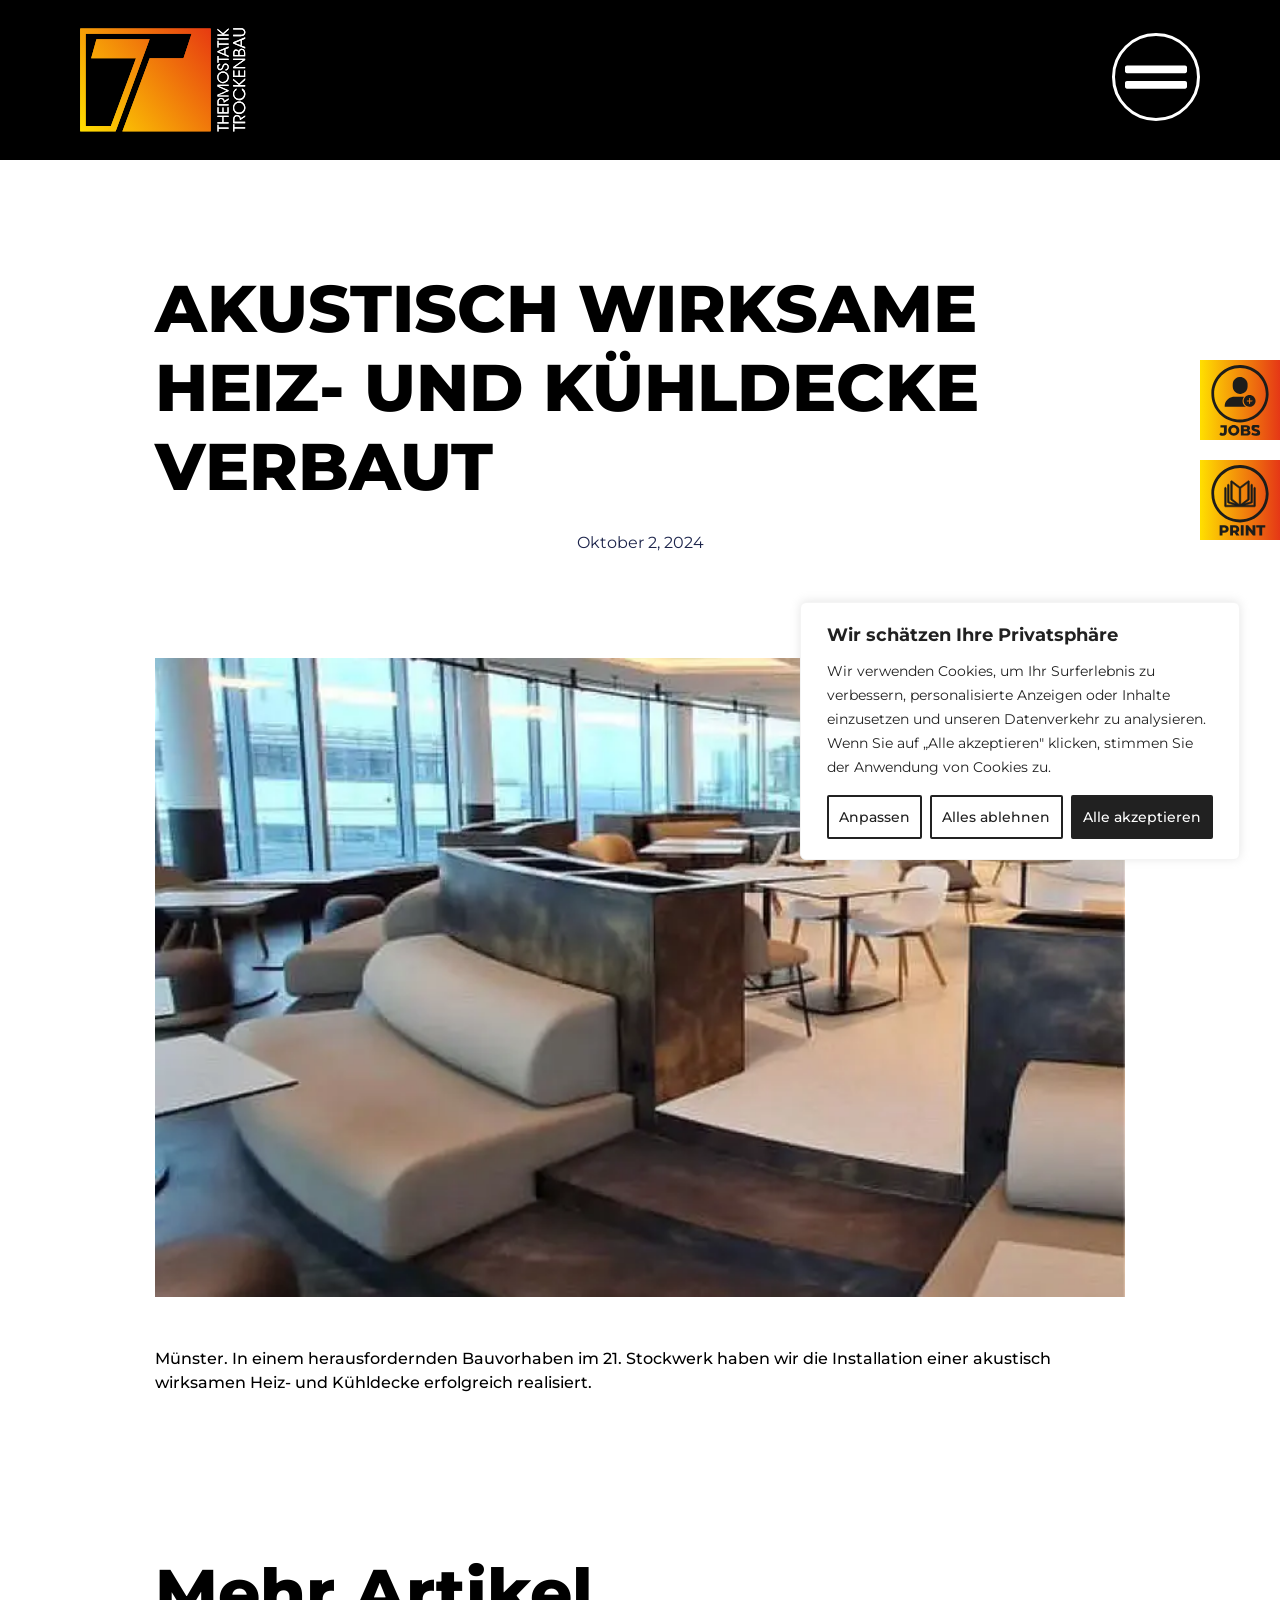
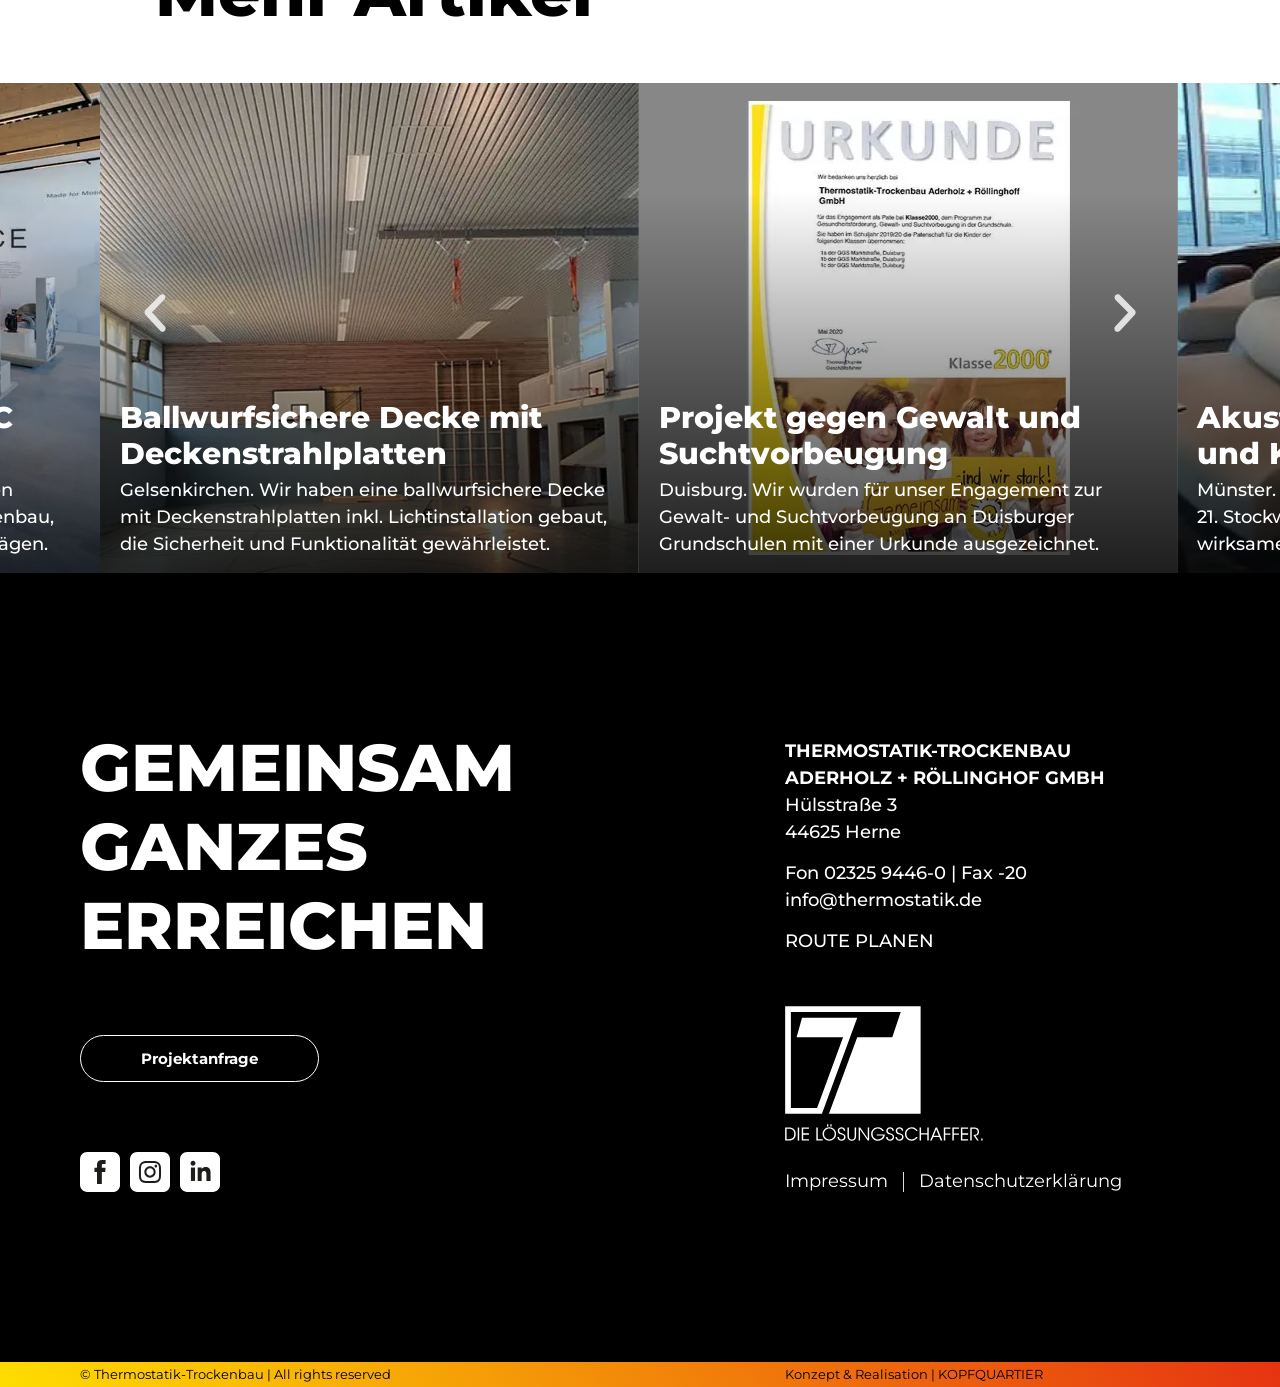
<file: akustisch-wirksame-heiz-und-kuehldecke-verbaut-2/index.html>
<!doctype html>
<html lang="de">
<head>
	<meta charset="UTF-8">
	<meta name="viewport" content="width=device-width, initial-scale=1">
	<link rel="profile" href="https://gmpg.org/xfn/11">
	<meta name='robots' content='index, follow, max-image-preview:large, max-snippet:-1, max-video-preview:-1' />
<link rel="stylesheet" id="cky-local-css" href="../cky/cky.css">
<script id="cky-local" src="../cky/cky.js" defer></script>
	<!-- This site is optimized with the Yoast SEO plugin v28.8 - https://yoast.com/product/yoast-seo-wordpress/ -->
	<title>Akustisch wirksame Heiz- und Kühldecke verbaut - Thermostatik Trockenbau</title>
	<link rel="canonical" href="../akustisch-wirksame-heiz-und-kuehldecke-verbaut-2/" />
	<meta property="og:locale" content="de_DE" />
	<meta property="og:type" content="article" />
	<meta property="og:title" content="Akustisch wirksame Heiz- und Kühldecke verbaut - Thermostatik Trockenbau" />
	<meta property="og:description" content="Münster. In einem herausfordernden Bauvorhaben im 21. Stockwerk haben wir die Installation einer akustisch wirksamen Heiz- und Kühldecke erfolgreich realisiert." />
	<meta property="og:url" content="https://thermostatik-trockenbau.de/akustisch-wirksame-heiz-und-kuehldecke-verbaut-2/" />
	<meta property="og:site_name" content="Thermostatik Trockenbau" />
	<meta property="article:published_time" content="2024-10-02T03:04:38+00:00" />
	<meta property="og:image" content="../wp-content/uploads/2024/10/4_thermostatik_trockenbau_news2.webp" />
	<meta property="og:image:width" content="743" />
	<meta property="og:image:height" content="490" />
	<meta property="og:image:type" content="image/webp" />
	<meta name="author" content="Gabi" />
	<meta name="twitter:card" content="summary_large_image" />
	<meta name="twitter:label1" content="Verfasst von" />
	<meta name="twitter:data1" content="Gabi" />
	<script type="application/ld+json" class="yoast-schema-graph">{"@context":"https:\/\/schema.org","@graph":[{"@type":"Article","@id":"https:\/\/thermostatik-trockenbau.de\/akustisch-wirksame-heiz-und-kuehldecke-verbaut-2\/#article","isPartOf":{"@id":"https:\/\/thermostatik-trockenbau.de\/akustisch-wirksame-heiz-und-kuehldecke-verbaut-2\/"},"author":{"name":"Gabi","@id":"https:\/\/thermostatik-trockenbau.de\/#\/schema\/person\/010f47691370a18f84e57c321f2e086f"},"headline":"Akustisch wirksame Heiz- und Kühldecke verbaut","datePublished":"2024-10-02T03:04:38+00:00","mainEntityOfPage":{"@id":"https:\/\/thermostatik-trockenbau.de\/akustisch-wirksame-heiz-und-kuehldecke-verbaut-2\/"},"wordCount":28,"commentCount":0,"publisher":{"@id":"https:\/\/thermostatik-trockenbau.de\/#organization"},"image":{"@id":"https:\/\/thermostatik-trockenbau.de\/akustisch-wirksame-heiz-und-kuehldecke-verbaut-2\/#primaryimage"},"thumbnailUrl":"..\/wp-content\/uploads\/2024\/10\/4_thermostatik_trockenbau_news2.webp","articleSection":["Artikel"],"inLanguage":"de","potentialAction":[{"@type":"CommentAction","name":"Comment","target":["https:\/\/thermostatik-trockenbau.de\/akustisch-wirksame-heiz-und-kuehldecke-verbaut-2\/#respond"]}]},{"@type":"WebPage","@id":"https:\/\/thermostatik-trockenbau.de\/akustisch-wirksame-heiz-und-kuehldecke-verbaut-2\/","url":"https:\/\/thermostatik-trockenbau.de\/akustisch-wirksame-heiz-und-kuehldecke-verbaut-2\/","name":"Akustisch wirksame Heiz- und Kühldecke verbaut - Thermostatik Trockenbau","isPartOf":{"@id":"https:\/\/thermostatik-trockenbau.de\/#website"},"primaryImageOfPage":{"@id":"https:\/\/thermostatik-trockenbau.de\/akustisch-wirksame-heiz-und-kuehldecke-verbaut-2\/#primaryimage"},"image":{"@id":"https:\/\/thermostatik-trockenbau.de\/akustisch-wirksame-heiz-und-kuehldecke-verbaut-2\/#primaryimage"},"thumbnailUrl":"..\/wp-content\/uploads\/2024\/10\/4_thermostatik_trockenbau_news2.webp","datePublished":"2024-10-02T03:04:38+00:00","breadcrumb":{"@id":"https:\/\/thermostatik-trockenbau.de\/akustisch-wirksame-heiz-und-kuehldecke-verbaut-2\/#breadcrumb"},"inLanguage":"de","potentialAction":[{"@type":"ReadAction","target":["https:\/\/thermostatik-trockenbau.de\/akustisch-wirksame-heiz-und-kuehldecke-verbaut-2\/"]}]},{"@type":"ImageObject","inLanguage":"de","@id":"https:\/\/thermostatik-trockenbau.de\/akustisch-wirksame-heiz-und-kuehldecke-verbaut-2\/#primaryimage","url":"..\/wp-content\/uploads\/2024\/10\/4_thermostatik_trockenbau_news2.webp","contentUrl":"..\/wp-content\/uploads\/2024\/10\/4_thermostatik_trockenbau_news2.webp","width":743,"height":490},{"@type":"BreadcrumbList","@id":"https:\/\/thermostatik-trockenbau.de\/akustisch-wirksame-heiz-und-kuehldecke-verbaut-2\/#breadcrumb","itemListElement":[{"@type":"ListItem","position":1,"name":"Startseite","item":"https:\/\/thermostatik-trockenbau.de\/"},{"@type":"ListItem","position":2,"name":"Akustisch wirksame Heiz- und Kühldecke verbaut"}]},{"@type":"WebSite","@id":"https:\/\/thermostatik-trockenbau.de\/#website","url":"https:\/\/thermostatik-trockenbau.de\/","name":"Thermostatik Trockenbau","description":"Ihr Profi rund um den Trocken- &amp; Innenausbau","publisher":{"@id":"https:\/\/thermostatik-trockenbau.de\/#organization"},"potentialAction":[{"@type":"SearchAction","target":{"@type":"EntryPoint","urlTemplate":"https:\/\/thermostatik-trockenbau.de\/?s={search_term_string}"},"query-input":{"@type":"PropertyValueSpecification","valueRequired":true,"valueName":"search_term_string"}}],"inLanguage":"de"},{"@type":"Organization","@id":"https:\/\/thermostatik-trockenbau.de\/#organization","name":"Thermostatik Trockenbau","url":"https:\/\/thermostatik-trockenbau.de\/","logo":{"@type":"ImageObject","inLanguage":"de","@id":"https:\/\/thermostatik-trockenbau.de\/#\/schema\/logo\/image\/","url":"..\/wp-content\/uploads\/2024\/08\/logo_thermostatik_neu.svg","contentUrl":"..\/wp-content\/uploads\/2024\/08\/logo_thermostatik_neu.svg","width":478,"height":283,"caption":"Thermostatik Trockenbau"},"image":{"@id":"https:\/\/thermostatik-trockenbau.de\/#\/schema\/logo\/image\/"}},{"@type":"Person","@id":"https:\/\/thermostatik-trockenbau.de\/#\/schema\/person\/010f47691370a18f84e57c321f2e086f","name":"Gabi","image":{"@type":"ImageObject","inLanguage":"de","@id":"https:\/\/secure.gravatar.com\/avatar\/215443805d477310345698808a4d70bbc6bc3315e7480fd5fa9ddb1bae737f4a?s=96&d=mm&r=g","url":"https:\/\/secure.gravatar.com\/avatar\/215443805d477310345698808a4d70bbc6bc3315e7480fd5fa9ddb1bae737f4a?s=96&d=mm&r=g","contentUrl":"https:\/\/secure.gravatar.com\/avatar\/215443805d477310345698808a4d70bbc6bc3315e7480fd5fa9ddb1bae737f4a?s=96&d=mm&r=g","caption":"Gabi"},"sameAs":["http:\/\/thermo-statik.de"],"url":"https:\/\/thermostatik-trockenbau.de\/author\/admin_kq\/"}]}</script>
	<!-- / Yoast SEO plugin. -->


<link rel="alternate" type="application/rss+xml" title="Thermostatik Trockenbau &raquo; Feed" href="https://thermostatik-trockenbau.de/feed/" />
<link rel="alternate" type="application/rss+xml" title="Thermostatik Trockenbau &raquo; Kommentar-Feed" href="https://thermostatik-trockenbau.de/comments/feed/" />
<link rel="alternate" type="application/rss+xml" title="Thermostatik Trockenbau &raquo; Kommentar-Feed zu Akustisch wirksame Heiz- und Kühldecke verbaut" href="https://thermostatik-trockenbau.de/akustisch-wirksame-heiz-und-kuehldecke-verbaut-2/feed/" />
<link rel="alternate" title="oEmbed (JSON)" type="application/json+oembed" href="https://thermostatik-trockenbau.de/wp-json/oembed/1.0/embed?url=https%3A%2F%2Fthermostatik-trockenbau.de%2Fakustisch-wirksame-heiz-und-kuehldecke-verbaut-2%2F" />
<link rel="alternate" title="oEmbed (XML)" type="text/xml+oembed" href="https://thermostatik-trockenbau.de/wp-json/oembed/1.0/embed?url=https%3A%2F%2Fthermostatik-trockenbau.de%2Fakustisch-wirksame-heiz-und-kuehldecke-verbaut-2%2F&#038;format=xml" />
<style id="wp-img-auto-sizes-contain-inline-css">
img:is([sizes=auto i],[sizes^="auto," i]){contain-intrinsic-size:3000px 1500px}
/*# sourceURL=wp-img-auto-sizes-contain-inline-css */
</style>
<style id="wp-emoji-styles-inline-css">

	img.wp-smiley, img.emoji {
		display: inline !important;
		border: none !important;
		box-shadow: none !important;
		height: 1em !important;
		width: 1em !important;
		margin: 0 0.07em !important;
		vertical-align: -0.1em !important;
		background: none !important;
		padding: 0 !important;
	}
/*# sourceURL=wp-emoji-styles-inline-css */
</style>
<link rel='stylesheet' id='wp-block-library-css' href='../wp-includes/css/dist/block-library/style.min.css?ver=efd71604149a1eb677ac33a3285443a4' media='all' />
<style id="global-styles-inline-css">
:root{--wp--preset--aspect-ratio--square: 1;--wp--preset--aspect-ratio--4-3: 4/3;--wp--preset--aspect-ratio--3-4: 3/4;--wp--preset--aspect-ratio--3-2: 3/2;--wp--preset--aspect-ratio--2-3: 2/3;--wp--preset--aspect-ratio--16-9: 16/9;--wp--preset--aspect-ratio--9-16: 9/16;--wp--preset--color--black: #000000;--wp--preset--color--cyan-bluish-gray: #abb8c3;--wp--preset--color--white: #ffffff;--wp--preset--color--pale-pink: #f78da7;--wp--preset--color--vivid-red: #cf2e2e;--wp--preset--color--luminous-vivid-orange: #ff6900;--wp--preset--color--luminous-vivid-amber: #fcb900;--wp--preset--color--light-green-cyan: #7bdcb5;--wp--preset--color--vivid-green-cyan: #00d084;--wp--preset--color--pale-cyan-blue: #8ed1fc;--wp--preset--color--vivid-cyan-blue: #0693e3;--wp--preset--color--vivid-purple: #9b51e0;--wp--preset--gradient--vivid-cyan-blue-to-vivid-purple: linear-gradient(135deg,rgb(6,147,227) 0%,rgb(155,81,224) 100%);--wp--preset--gradient--light-green-cyan-to-vivid-green-cyan: linear-gradient(135deg,rgb(122,220,180) 0%,rgb(0,208,130) 100%);--wp--preset--gradient--luminous-vivid-amber-to-luminous-vivid-orange: linear-gradient(135deg,rgb(252,185,0) 0%,rgb(255,105,0) 100%);--wp--preset--gradient--luminous-vivid-orange-to-vivid-red: linear-gradient(135deg,rgb(255,105,0) 0%,rgb(207,46,46) 100%);--wp--preset--gradient--very-light-gray-to-cyan-bluish-gray: linear-gradient(135deg,rgb(238,238,238) 0%,rgb(169,184,195) 100%);--wp--preset--gradient--cool-to-warm-spectrum: linear-gradient(135deg,rgb(74,234,220) 0%,rgb(151,120,209) 20%,rgb(207,42,186) 40%,rgb(238,44,130) 60%,rgb(251,105,98) 80%,rgb(254,248,76) 100%);--wp--preset--gradient--blush-light-purple: linear-gradient(135deg,rgb(255,206,236) 0%,rgb(152,150,240) 100%);--wp--preset--gradient--blush-bordeaux: linear-gradient(135deg,rgb(254,205,165) 0%,rgb(254,45,45) 50%,rgb(107,0,62) 100%);--wp--preset--gradient--luminous-dusk: linear-gradient(135deg,rgb(255,203,112) 0%,rgb(199,81,192) 50%,rgb(65,88,208) 100%);--wp--preset--gradient--pale-ocean: linear-gradient(135deg,rgb(255,245,203) 0%,rgb(182,227,212) 50%,rgb(51,167,181) 100%);--wp--preset--gradient--electric-grass: linear-gradient(135deg,rgb(202,248,128) 0%,rgb(113,206,126) 100%);--wp--preset--gradient--midnight: linear-gradient(135deg,rgb(2,3,129) 0%,rgb(40,116,252) 100%);--wp--preset--font-size--small: 13px;--wp--preset--font-size--medium: 20px;--wp--preset--font-size--large: 36px;--wp--preset--font-size--x-large: 42px;--wp--preset--spacing--20: 0.44rem;--wp--preset--spacing--30: 0.67rem;--wp--preset--spacing--40: 1rem;--wp--preset--spacing--50: 1.5rem;--wp--preset--spacing--60: 2.25rem;--wp--preset--spacing--70: 3.38rem;--wp--preset--spacing--80: 5.06rem;--wp--preset--shadow--natural: 6px 6px 9px rgba(0, 0, 0, 0.2);--wp--preset--shadow--deep: 12px 12px 50px rgba(0, 0, 0, 0.4);--wp--preset--shadow--sharp: 6px 6px 0px rgba(0, 0, 0, 0.2);--wp--preset--shadow--outlined: 6px 6px 0px -3px rgb(255, 255, 255), 6px 6px rgb(0, 0, 0);--wp--preset--shadow--crisp: 6px 6px 0px rgb(0, 0, 0);}.wp-block-button{--wp--preset--dimension--25: 25%;--wp--preset--dimension--50: 50%;--wp--preset--dimension--75: 75%;--wp--preset--dimension--100: 100%;}:root { --wp--style--global--content-size: 800px;--wp--style--global--wide-size: 1200px; }:where(body) { margin: 0; }.wp-site-blocks > .alignleft { float: left; margin-right: 2em; }.wp-site-blocks > .alignright { float: right; margin-left: 2em; }.wp-site-blocks > .aligncenter { justify-content: center; margin-left: auto; margin-right: auto; }:where(.wp-site-blocks) > * { margin-block-start: 24px; margin-block-end: 0; }:where(.wp-site-blocks) > :first-child { margin-block-start: 0; }:where(.wp-site-blocks) > :last-child { margin-block-end: 0; }:root { --wp--style--block-gap: 24px; }:root :where(.is-layout-flow) > :first-child{margin-block-start: 0;}:root :where(.is-layout-flow) > :last-child{margin-block-end: 0;}:root :where(.is-layout-flow) > *{margin-block-start: 24px;margin-block-end: 0;}:root :where(.is-layout-constrained) > :first-child{margin-block-start: 0;}:root :where(.is-layout-constrained) > :last-child{margin-block-end: 0;}:root :where(.is-layout-constrained) > *{margin-block-start: 24px;margin-block-end: 0;}:root :where(.is-layout-flex){gap: 24px;}:root :where(.is-layout-grid){gap: 24px;}.is-layout-flow > .alignleft{float: left;margin-inline-start: 0;margin-inline-end: 2em;}.is-layout-flow > .alignright{float: right;margin-inline-start: 2em;margin-inline-end: 0;}.is-layout-flow > .aligncenter{margin-left: auto !important;margin-right: auto !important;}.is-layout-constrained > .alignleft{float: left;margin-inline-start: 0;margin-inline-end: 2em;}.is-layout-constrained > .alignright{float: right;margin-inline-start: 2em;margin-inline-end: 0;}.is-layout-constrained > .aligncenter{margin-left: auto !important;margin-right: auto !important;}.is-layout-constrained > :where(:not(.alignleft):not(.alignright):not(.alignfull)){max-width: var(--wp--style--global--content-size);margin-left: auto !important;margin-right: auto !important;}.is-layout-constrained > .alignwide{max-width: var(--wp--style--global--wide-size);}body .is-layout-flex{display: flex;}.is-layout-flex{flex-wrap: wrap;align-items: center;}.is-layout-flex > :is(*, div){margin: 0;}body .is-layout-grid{display: grid;}.is-layout-grid > :is(*, div){margin: 0;}body{padding-top: 0px;padding-right: 0px;padding-bottom: 0px;padding-left: 0px;}:root :where(.wp-element-button, .wp-block-button__link){background-color: #32373c;border-width: 0;color: #fff;font-family: inherit;font-size: inherit;font-style: inherit;font-weight: inherit;letter-spacing: inherit;line-height: inherit;padding-top: calc(0.667em + 2px);padding-right: calc(1.333em + 2px);padding-bottom: calc(0.667em + 2px);padding-left: calc(1.333em + 2px);text-decoration: none;text-transform: inherit;}.has-black-color{color: var(--wp--preset--color--black) !important;}.has-cyan-bluish-gray-color{color: var(--wp--preset--color--cyan-bluish-gray) !important;}.has-white-color{color: var(--wp--preset--color--white) !important;}.has-pale-pink-color{color: var(--wp--preset--color--pale-pink) !important;}.has-vivid-red-color{color: var(--wp--preset--color--vivid-red) !important;}.has-luminous-vivid-orange-color{color: var(--wp--preset--color--luminous-vivid-orange) !important;}.has-luminous-vivid-amber-color{color: var(--wp--preset--color--luminous-vivid-amber) !important;}.has-light-green-cyan-color{color: var(--wp--preset--color--light-green-cyan) !important;}.has-vivid-green-cyan-color{color: var(--wp--preset--color--vivid-green-cyan) !important;}.has-pale-cyan-blue-color{color: var(--wp--preset--color--pale-cyan-blue) !important;}.has-vivid-cyan-blue-color{color: var(--wp--preset--color--vivid-cyan-blue) !important;}.has-vivid-purple-color{color: var(--wp--preset--color--vivid-purple) !important;}.has-black-background-color{background-color: var(--wp--preset--color--black) !important;}.has-cyan-bluish-gray-background-color{background-color: var(--wp--preset--color--cyan-bluish-gray) !important;}.has-white-background-color{background-color: var(--wp--preset--color--white) !important;}.has-pale-pink-background-color{background-color: var(--wp--preset--color--pale-pink) !important;}.has-vivid-red-background-color{background-color: var(--wp--preset--color--vivid-red) !important;}.has-luminous-vivid-orange-background-color{background-color: var(--wp--preset--color--luminous-vivid-orange) !important;}.has-luminous-vivid-amber-background-color{background-color: var(--wp--preset--color--luminous-vivid-amber) !important;}.has-light-green-cyan-background-color{background-color: var(--wp--preset--color--light-green-cyan) !important;}.has-vivid-green-cyan-background-color{background-color: var(--wp--preset--color--vivid-green-cyan) !important;}.has-pale-cyan-blue-background-color{background-color: var(--wp--preset--color--pale-cyan-blue) !important;}.has-vivid-cyan-blue-background-color{background-color: var(--wp--preset--color--vivid-cyan-blue) !important;}.has-vivid-purple-background-color{background-color: var(--wp--preset--color--vivid-purple) !important;}.has-black-border-color{border-color: var(--wp--preset--color--black) !important;}.has-cyan-bluish-gray-border-color{border-color: var(--wp--preset--color--cyan-bluish-gray) !important;}.has-white-border-color{border-color: var(--wp--preset--color--white) !important;}.has-pale-pink-border-color{border-color: var(--wp--preset--color--pale-pink) !important;}.has-vivid-red-border-color{border-color: var(--wp--preset--color--vivid-red) !important;}.has-luminous-vivid-orange-border-color{border-color: var(--wp--preset--color--luminous-vivid-orange) !important;}.has-luminous-vivid-amber-border-color{border-color: var(--wp--preset--color--luminous-vivid-amber) !important;}.has-light-green-cyan-border-color{border-color: var(--wp--preset--color--light-green-cyan) !important;}.has-vivid-green-cyan-border-color{border-color: var(--wp--preset--color--vivid-green-cyan) !important;}.has-pale-cyan-blue-border-color{border-color: var(--wp--preset--color--pale-cyan-blue) !important;}.has-vivid-cyan-blue-border-color{border-color: var(--wp--preset--color--vivid-cyan-blue) !important;}.has-vivid-purple-border-color{border-color: var(--wp--preset--color--vivid-purple) !important;}.has-vivid-cyan-blue-to-vivid-purple-gradient-background{background: var(--wp--preset--gradient--vivid-cyan-blue-to-vivid-purple) !important;}.has-light-green-cyan-to-vivid-green-cyan-gradient-background{background: var(--wp--preset--gradient--light-green-cyan-to-vivid-green-cyan) !important;}.has-luminous-vivid-amber-to-luminous-vivid-orange-gradient-background{background: var(--wp--preset--gradient--luminous-vivid-amber-to-luminous-vivid-orange) !important;}.has-luminous-vivid-orange-to-vivid-red-gradient-background{background: var(--wp--preset--gradient--luminous-vivid-orange-to-vivid-red) !important;}.has-very-light-gray-to-cyan-bluish-gray-gradient-background{background: var(--wp--preset--gradient--very-light-gray-to-cyan-bluish-gray) !important;}.has-cool-to-warm-spectrum-gradient-background{background: var(--wp--preset--gradient--cool-to-warm-spectrum) !important;}.has-blush-light-purple-gradient-background{background: var(--wp--preset--gradient--blush-light-purple) !important;}.has-blush-bordeaux-gradient-background{background: var(--wp--preset--gradient--blush-bordeaux) !important;}.has-luminous-dusk-gradient-background{background: var(--wp--preset--gradient--luminous-dusk) !important;}.has-pale-ocean-gradient-background{background: var(--wp--preset--gradient--pale-ocean) !important;}.has-electric-grass-gradient-background{background: var(--wp--preset--gradient--electric-grass) !important;}.has-midnight-gradient-background{background: var(--wp--preset--gradient--midnight) !important;}.has-small-font-size{font-size: var(--wp--preset--font-size--small) !important;}.has-medium-font-size{font-size: var(--wp--preset--font-size--medium) !important;}.has-large-font-size{font-size: var(--wp--preset--font-size--large) !important;}.has-x-large-font-size{font-size: var(--wp--preset--font-size--x-large) !important;}
:root :where(.wp-block-icon svg){width: 24px;}
:root :where(.wp-block-pullquote){font-size: 1.5em;line-height: 1.6;}
/*# sourceURL=global-styles-inline-css */
</style>
<link rel='stylesheet' id='hello-elementor-css' href='../wp-content/themes/hello-elementor/assets/css/reset.css?ver=3.4.9' media='all' />
<link rel='stylesheet' id='hello-elementor-theme-style-css' href='../wp-content/themes/hello-elementor/assets/css/theme.css?ver=3.4.9' media='all' />
<link rel='stylesheet' id='hello-elementor-header-footer-css' href='../wp-content/themes/hello-elementor/assets/css/header-footer.css?ver=3.4.9' media='all' />
<link rel='stylesheet' id='elementor-frontend-css' href='../wp-content/uploads/elementor/css/custom-frontend.min.css?ver=1794276210' media='all' />
<link rel='stylesheet' id='elementor-post-6-css' href='../wp-content/uploads/elementor/css/post-6.css?ver=1794276210' media='all' />
<link rel='stylesheet' id='widget-image-css' href='../wp-content/plugins/elementor/assets/css/widget-image.min.css?ver=4.4.0' media='all' />
<link rel='stylesheet' id='widget-nav-menu-css' href='../wp-content/uploads/elementor/css/custom-pro-widget-nav-menu.min.css?ver=1794276210' media='all' />
<link rel='stylesheet' id='widget-social-icons-css' href='../wp-content/plugins/elementor/assets/css/widget-social-icons.min.css?ver=4.4.0' media='all' />
<link rel='stylesheet' id='e-apple-webkit-css' href='../wp-content/uploads/elementor/css/custom-apple-webkit.min.css?ver=1794276210' media='all' />
<link rel='stylesheet' id='e-animation-fadeIn-css' href='../wp-content/plugins/elementor/assets/lib/animations/styles/fadeIn.min.css?ver=4.4.0' media='all' />
<link rel='stylesheet' id='widget-off-canvas-css' href='../wp-content/plugins/elementor-pro/assets/css/widget-off-canvas.min.css?ver=4.3.3' media='all' />
<link rel='stylesheet' id='e-sticky-css' href='../wp-content/plugins/elementor-pro/assets/css/modules/sticky.min.css?ver=4.3.3' media='all' />
<link rel='stylesheet' id='widget-heading-css' href='../wp-content/plugins/elementor/assets/css/widget-heading.min.css?ver=4.4.0' media='all' />
<link rel='stylesheet' id='widget-icon-list-css' href='../wp-content/uploads/elementor/css/custom-widget-icon-list.min.css?ver=1794276210' media='all' />
<link rel='stylesheet' id='widget-post-info-css' href='../wp-content/plugins/elementor-pro/assets/css/widget-post-info.min.css?ver=4.3.3' media='all' />
<link rel='stylesheet' id='swiper-css' href='../wp-content/plugins/elementor/assets/lib/swiper/v8/css/swiper.min.css?ver=8.4.5' media='all' />
<link rel='stylesheet' id='e-swiper-css' href='../wp-content/plugins/elementor/assets/css/conditionals/e-swiper.min.css?ver=4.4.0' media='all' />
<link rel='stylesheet' id='widget-loop-common-css' href='../wp-content/plugins/elementor-pro/assets/css/widget-loop-common.min.css?ver=4.3.3' media='all' />
<link rel='stylesheet' id='widget-loop-carousel-css' href='../wp-content/plugins/elementor-pro/assets/css/widget-loop-carousel.min.css?ver=4.3.3' media='all' />
<link rel='stylesheet' id='e-popup-css' href='../wp-content/plugins/elementor-pro/assets/css/conditionals/popup.min.css?ver=4.3.3' media='all' />
<link rel='stylesheet' id='elementor-post-153-css' href='../wp-content/uploads/elementor/css/post-153.css?ver=1794276211' media='all' />
<link rel='stylesheet' id='elementor-post-221-css' href='../wp-content/uploads/elementor/css/post-221.css?ver=1794276211' media='all' />
<link rel='stylesheet' id='elementor-post-2570-css' href='../wp-content/uploads/elementor/css/post-2570.css?ver=1794285839' media='all' />
<link rel='stylesheet' id='elementor-post-508-css' href='../wp-content/uploads/elementor/css/post-508.css?ver=1794276211' media='all' />
<style id="elementor-pro-custom-fonts-inline-css">
@font-face {
	font-family: 'Montserrat';
	font-style: normal;
	font-weight: 700;
	font-display: auto;
	src: url('../wp-content/uploads/2024/09/Montserrat-VariableFont_wght.ttf') format('truetype');
}
@font-face {
	font-family: 'Montserrat';
	font-style: normal;
	font-weight: 400;
	font-display: auto;
	src: url('../wp-content/uploads/2024/09/Montserrat-VariableFont_wght.ttf') format('truetype');
}
@font-face {
	font-family: 'Montserrat';
	font-style: normal;
	font-weight: 800;
	font-display: auto;
	src: url('../wp-content/uploads/2024/09/Montserrat-VariableFont_wght.ttf') format('truetype');
}
@font-face {
	font-family: 'Montserrat';
	font-style: normal;
	font-weight: 500;
	font-display: auto;
	src: url('../wp-content/uploads/2024/09/Montserrat-VariableFont_wght.ttf') format('truetype');
}

/*# sourceURL=elementor-pro-custom-fonts-inline-css */
</style>
<link rel='stylesheet' id='elementor-gf-local-roboto-css' href='../wp-content/uploads/elementor/google-fonts/css/roboto.css?ver=1743596950' media='all' />
<link rel='stylesheet' id='elementor-gf-local-robotoslab-css' href='../wp-content/uploads/elementor/google-fonts/css/robotoslab.css?ver=1743596952' media='all' />
<script id="jquery-core-js" src="../wp-includes/js/jquery/jquery.min.js?ver=3.7.1"></script>
<script id="jquery-migrate-js" src="../wp-includes/js/jquery/jquery-migrate.min.js?ver=3.4.1"></script>
<link rel="https://api.w.org/" href="https://thermostatik-trockenbau.de/wp-json/" /><link rel="alternate" title="JSON" type="application/json" href="https://thermostatik-trockenbau.de/wp-json/wp/v2/posts/1050" /><link rel="EditURI" type="application/rsd+xml" title="RSD" href="https://thermostatik-trockenbau.de/xmlrpc.php?rsd" />
<meta name="generator" content="Elementor 4.4.0; features: e_font_icon_svg, additional_custom_breakpoints; settings: css_print_method-external, google_font-enabled, font_display-auto">
			<style>
				.e-con.e-parent:nth-of-type(n+4):not(.e-lazyloaded):not(.e-no-lazyload),
				.e-con.e-parent:nth-of-type(n+4):not(.e-lazyloaded):not(.e-no-lazyload) * {
					background-image: none !important;
				}
				@media screen and (max-height: 1024px) {
					.e-con.e-parent:nth-of-type(n+3):not(.e-lazyloaded):not(.e-no-lazyload),
					.e-con.e-parent:nth-of-type(n+3):not(.e-lazyloaded):not(.e-no-lazyload) * {
						background-image: none !important;
					}
				}
				@media screen and (max-height: 640px) {
					.e-con.e-parent:nth-of-type(n+2):not(.e-lazyloaded):not(.e-no-lazyload),
					.e-con.e-parent:nth-of-type(n+2):not(.e-lazyloaded):not(.e-no-lazyload) * {
						background-image: none !important;
					}
				}
			</style>
			<link rel="icon" href="../wp-content/uploads/2024/08/Thermostatik-Trockenbau-Favicon-768x768.jpeg" sizes="32x32" />
<link rel="icon" href="../wp-content/uploads/2024/08/Thermostatik-Trockenbau-Favicon-768x768.jpeg" sizes="192x192" />
<link rel="apple-touch-icon" href="../wp-content/uploads/2024/08/Thermostatik-Trockenbau-Favicon-768x768.jpeg" />
<meta name="msapplication-TileImage" content="../wp-content/uploads/2024/08/Thermostatik-Trockenbau-Favicon-768x768.jpeg" />
<style id="wp-custom-css">
.countdown-timer-widget .ctw-digits {
	padding-top: 5px!important;
	font-size: 25px!important;
	font-weight: 600!important;
	color: #fff!important;
	height: 20px!important;
	background: unset!important;
}
.elementor-element-39a9608, .countdown-timer-init {
	padding-bottom: 100px;
}

	.countdown-timer-init  {
		height: 0px!important;
		background: linear-gradient(90deg, rgba(255,220,0,1) 0%, rgba(231,52,18,1) 100%);
		min-height: 165px!important;
		border-radius: 10px!important;
		padding-top: 10px!important;
		min-width: 300px!important;


@media only screen and (max-width: 599px) {
		margin-left: -100px!important;
	}
}

.countdown-items {
	float: left!important; 
	background: unset!important;
	color: #fff!important;
}

.ctw-label {
	background: unset!important;
	padding-top: 15px!important
	
}

.elementor-13 .elementor-element.elementor-element-39a9608 .countdown-timer-init {
    justify-content: unset!important;
    column-gap: unset!important;
}

.elementor-widget-countdown-timer-widget {
	height: auto!important;
	padding: 0px!important;
}

#verlassen .elementor-icon svg {
	fill: #000!important;
	float: right!important;
}

#verlassen .elementor-icon {
	margin-left: 200px!important;
	margin-bottom: -65px!important;
}
</style>
</head>
<body data-rsssl=1 class="wp-singular post-template-default single single-post postid-1050 single-format-standard wp-custom-logo wp-embed-responsive wp-theme-hello-elementor eio-default hello-elementor-default elementor-default elementor-kit-6 elementor-page-2570">


<a class="skip-link screen-reader-text" href="#content">Zum Inhalt springen</a>

		<header data-elementor-type="header" data-elementor-id="153" class="elementor elementor-153 elementor-location-header" data-elementor-post-type="elementor_library">
			<div class="elementor-element elementor-element-af3c0e9 e-flex e-con-boxed e-con e-parent" data-id="af3c0e9" data-element_type="container" data-e-type="container" data-settings="{&quot;background_background&quot;:&quot;classic&quot;,&quot;sticky&quot;:&quot;top&quot;,&quot;sticky_on&quot;:[&quot;widescreen&quot;,&quot;desktop&quot;,&quot;tablet&quot;,&quot;mobile&quot;],&quot;sticky_offset&quot;:0,&quot;sticky_effects_offset&quot;:0,&quot;sticky_anchor_link_offset&quot;:0}">
					<div class="e-con-inner">
				<div class="elementor-element elementor-element-d6a3c81 elementor-widget elementor-widget-theme-site-logo elementor-widget-image" data-id="d6a3c81" data-element_type="widget" data-e-type="widget" data-widget_type="theme-site-logo.default">
				<div class="elementor-widget-container">
											<a href="../">
			<img width="478" height="283" src="../wp-content/uploads/2024/08/logo_thermostatik_neu.svg" class="attachment-full size-full wp-image-772" alt="" />				</a>
											</div>
				</div>
				<div class="elementor-element elementor-element-405717b elementor-widget elementor-widget-off-canvas" data-id="405717b" data-element_type="widget" data-e-type="widget" data-settings="{&quot;prevent_scroll&quot;:&quot;yes&quot;,&quot;entrance_animation&quot;:&quot;fadeIn&quot;,&quot;exit_animation&quot;:&quot;fadeIn&quot;}" data-widget_type="off-canvas.default">
				<div class="elementor-widget-container">
							<nav id="off-canvas-405717b" class="e-off-canvas" role="dialog" aria-hidden="true" aria-label="Off-Canvas" aria-modal="true" inert="" data-delay-child-handlers="true">
			<div class="e-off-canvas__overlay"></div>
			<div class="e-off-canvas__main">
				<div class="e-off-canvas__content">
					<div class="elementor-element elementor-element-f28d67b e-con-full elementor-offcanvas-menu e-flex e-con e-child" data-id="f28d67b" data-element_type="container" data-e-type="container" data-settings="{&quot;background_background&quot;:&quot;classic&quot;}">
		<div class="elementor-element elementor-element-bbc1697 e-flex e-con-boxed e-con e-child" data-id="bbc1697" data-element_type="container" data-e-type="container">
					<div class="e-con-inner">
				<div class="elementor-element elementor-element-cadaa52 elementor-view-framed elementor-shape-circle elementor-widget elementor-widget-icon" data-id="cadaa52" data-element_type="widget" data-e-type="widget" data-widget_type="icon.default">
				<div class="elementor-widget-container">
							<div class="elementor-icon-wrapper">
			<a class="elementor-icon" href="#elementor-action%3Aaction%3Doff_canvas%3Aclose%26settings%3DeyJpZCI6IjQwNTcxN2IiLCJkaXNwbGF5TW9kZSI6ImNsb3NlIn0%3D">
			<svg aria-hidden="true" class="e-font-icon-svg e-fas-times" viewBox="0 0 352 512" xmlns="http://www.w3.org/2000/svg"><path d="M242.72 256l100.07-100.07c12.28-12.28 12.28-32.19 0-44.48l-22.24-22.24c-12.28-12.28-32.19-12.28-44.48 0L176 189.28 75.93 89.21c-12.28-12.28-32.19-12.28-44.48 0L9.21 111.45c-12.28 12.28-12.28 32.19 0 44.48L109.28 256 9.21 356.07c-12.28 12.28-12.28 32.19 0 44.48l22.24 22.24c12.28 12.28 32.2 12.28 44.48 0L176 322.72l100.07 100.07c12.28 12.28 32.2 12.28 44.48 0l22.24-22.24c12.28-12.28 12.28-32.19 0-44.48L242.72 256z"></path></svg>			</a>
		</div>
						</div>
				</div>
				<div class="elementor-element elementor-element-d68b389 elementor-widget elementor-widget-html" data-id="d68b389" data-element_type="widget" data-e-type="widget" data-widget_type="html.default">
				<div class="elementor-widget-container">
					<style>
/* Custom styles to manage Off Canvas visibility */
.e-off-canvas-hidden {
    display: none;
}
 
.e-off-canvas-visible {
    display: block;
}

.e-off-canvas__overlay-hidden {
    display: none !important;
}
</style>

<script>
jQuery(function($){
    // Function to hide the Off Canvas and overlay instantly
    function hideOffCanvas() {
        $('[class^="e-off-canvas"]').removeClass('e-off-canvas-visible').addClass('e-off-canvas-hidden');
        $('.e-off-canvas__overlay').addClass('e-off-canvas-overlay-hidden');
        $('body').removeClass('e-off-canvas__no-scroll');
    }
 
    // Function to show the Off Canvas and overlay instantly
    function showOffCanvas() {
        $('[class^="e-off-canvas"]').removeClass('e-off-canvas-hidden').addClass('e-off-canvas-visible');
        $('.e-off-canvas__overlay').removeClass('e-off-canvas-overlay-hidden');
        $('body').addClass('e-off-canvas__no-scroll');
    }
 
    // Handle link clicks inside the Off Canvas
    $(document).on('click', '[class^="e-off-canvas"] a', function(event){
        var target = $(this).attr("href");
 
        // Check if the link is an action to close the Off Canvas
        if (target.includes('elementor-action%3Aaction%3Doff_canvas%3Aclose')) {
            event.preventDefault();
            hideOffCanvas();
            return;
        }
 
        var split_url = target.split('#');
 
        // Check if the link is an anchor link within the same page
        if (split_url.length > 1 && (window.location.pathname == split_url[0] || split_url[0] == '')){
            event.preventDefault();
            $('html, body').animate({
                scrollTop: $('#'+split_url[1]).offset().top
            }, 1000);
            hideOffCanvas();
        } else {
            hideOffCanvas();
        }
    });
 
    // Handle the Off Canvas toggle button click
    $(document).on('click', '.off-canvas-toggle-button', function(event){
        showOffCanvas(); // Show the Off Canvas and overlay
    });
});
</script>
				</div>
				</div>
		<div class="elementor-element elementor-element-14c911c e-con-full e-flex e-con e-child" data-id="14c911c" data-element_type="container" data-e-type="container">
		<div class="elementor-element elementor-element-70c1690 e-con-full e-flex e-con e-child" data-id="70c1690" data-element_type="container" data-e-type="container">
				<div class="elementor-element elementor-element-1998ab1 elementor-nav-menu--dropdown-none elementor-widget elementor-widget-nav-menu" data-id="1998ab1" data-element_type="widget" data-e-type="widget" data-settings="{&quot;layout&quot;:&quot;vertical&quot;,&quot;submenu_icon&quot;:{&quot;value&quot;:&quot;&lt;svg aria-hidden=\&quot;true\&quot; class=\&quot;e-font-icon-svg e-fas-caret-down\&quot; viewBox=\&quot;0 0 320 512\&quot; xmlns=\&quot;http:\/\/www.w3.org\/2000\/svg\&quot;&gt;&lt;path d=\&quot;M31.3 192h257.3c17.8 0 26.7 21.5 14.1 34.1L174.1 354.8c-7.8 7.8-20.5 7.8-28.3 0L17.2 226.1C4.6 213.5 13.5 192 31.3 192z\&quot;&gt;&lt;\/path&gt;&lt;\/svg&gt;&quot;,&quot;library&quot;:&quot;fa-solid&quot;}}" data-widget_type="nav-menu.default">
				<div class="elementor-widget-container">
								<nav aria-label="Menü" class="elementor-nav-menu--main elementor-nav-menu__container elementor-nav-menu--layout-vertical e--pointer-none">
				<ul id="menu-1-1998ab1" class="elementor-nav-menu sm-vertical"><li class="menu-item menu-item-type-post_type menu-item-object-page menu-item-home menu-item-29"><a href="../" class="elementor-item">Home</a></li>
<li class="menu-item menu-item-type-post_type menu-item-object-page menu-item-522"><a href="../unternehmen/" class="elementor-item">Unternehmen</a></li>
<li class="menu-item menu-item-type-custom menu-item-object-custom menu-item-31"><a href="../unternehmen/#jobs" class="elementor-item elementor-item-anchor">Karriere</a></li>
<li class="menu-item menu-item-type-custom menu-item-object-custom menu-item-home menu-item-30"><a href="../#referenzen" class="elementor-item elementor-item-anchor">Referenzen</a></li>
</ul>			</nav>
						<nav class="elementor-nav-menu--dropdown elementor-nav-menu__container" aria-hidden="true">
				<ul id="menu-2-1998ab1" class="elementor-nav-menu sm-vertical"><li class="menu-item menu-item-type-post_type menu-item-object-page menu-item-home menu-item-29"><a href="../" class="elementor-item" tabindex="-1">Home</a></li>
<li class="menu-item menu-item-type-post_type menu-item-object-page menu-item-522"><a href="../unternehmen/" class="elementor-item" tabindex="-1">Unternehmen</a></li>
<li class="menu-item menu-item-type-custom menu-item-object-custom menu-item-31"><a href="../unternehmen/#jobs" class="elementor-item elementor-item-anchor" tabindex="-1">Karriere</a></li>
<li class="menu-item menu-item-type-custom menu-item-object-custom menu-item-home menu-item-30"><a href="../#referenzen" class="elementor-item elementor-item-anchor" tabindex="-1">Referenzen</a></li>
</ul>			</nav>
						</div>
				</div>
		<div class="elementor-element elementor-element-5999fe9 e-con-full elementor-hidden-mobile e-flex e-con e-child" data-id="5999fe9" data-element_type="container" data-e-type="container">
				<div class="elementor-element elementor-element-e548fe1 elementor-widget elementor-widget-button" data-id="e548fe1" data-element_type="widget" data-e-type="widget" data-widget_type="button.default">
				<div class="elementor-widget-container">
									<div class="elementor-button-wrapper">
					<a class="elementor-button elementor-button-link elementor-size-sm" href="mailto:info@thermostatik.de">
						<span class="elementor-button-content-wrapper">
									<span class="elementor-button-text">Projektanfrage</span>
					</span>
					</a>
				</div>
								</div>
				</div>
				<div class="elementor-element elementor-element-e623268 e-grid-align-left elementor-shape-rounded elementor-grid-0 elementor-widget elementor-widget-social-icons" data-id="e623268" data-element_type="widget" data-e-type="widget" data-widget_type="social-icons.default">
				<div class="elementor-widget-container">
							<div class="elementor-social-icons-wrapper elementor-grid" role="list">
							<span class="elementor-grid-item" role="listitem">
					<a class="elementor-icon elementor-social-icon elementor-social-icon- elementor-repeater-item-30f683e" href="https://www.facebook.com/thermostatiktrockenbau" target="_blank">
						<span class="elementor-screen-only"></span>
						<svg xmlns="http://www.w3.org/2000/svg" xmlns:xlink="http://www.w3.org/1999/xlink" id="Ebene_1" x="0px" y="0px" viewBox="0 0 100 100" style="enable-background:new 0 0 100 100;" xml:space="preserve"><style type="text/css">	.st0{fill:#FFFFFF;}	.st1{fill:#1D1D1B;}</style><g>	<path class="st0" d="M82.1,100H17.9C8,100,0,92,0,82.1V17.9C0,8,8,0,17.9,0h64.3C92,0,100,8,100,17.9v64.3C100,92,92,100,82.1,100"></path>	<path class="st1" d="M42.4,80.2h12.2V49.7H63L64,39.5h-9.4v-5.8c0-2.4,0.5-3.4,2.8-3.4H64V19.8h-8.4c-9.1,0-13.1,4-13.1,11.6v8.1  h-6.3v10.3h6.3V80.2z"></path></g></svg>					</a>
				</span>
							<span class="elementor-grid-item" role="listitem">
					<a class="elementor-icon elementor-social-icon elementor-social-icon- elementor-repeater-item-73a80d0" href="https://www.instagram.com/thermostatik_trockenbau/" target="_blank">
						<span class="elementor-screen-only"></span>
						<svg xmlns="http://www.w3.org/2000/svg" xmlns:xlink="http://www.w3.org/1999/xlink" id="Ebene_1" x="0px" y="0px" viewBox="0 0 100 100" style="enable-background:new 0 0 100 100;" xml:space="preserve"><style type="text/css">	.st0{fill:#FFFFFF;}	.st1{fill:#1D1D1B;}</style><g>	<path class="st0" d="M82.1,100H17.9C8,100,0,92,0,82.1V17.9C0,8,8,0,17.9,0h64.3C92,0,100,8,100,17.9v64.3C100,92,92,100,82.1,100"></path>	<path class="st1" d="M50,22.6c-7.4,0-8.4,0-11.3,0.2c-2.9,0.1-4.9,0.6-6.7,1.3c-1.8,0.7-3.3,1.6-4.9,3.2c-1.5,1.5-2.5,3.1-3.2,4.9  c-0.7,1.7-1.1,3.7-1.3,6.7c-0.1,2.9-0.2,3.9-0.2,11.3s0,8.4,0.2,11.3c0.1,2.9,0.6,4.9,1.3,6.7c0.7,1.8,1.6,3.3,3.2,4.9  c1.5,1.5,3.1,2.5,4.9,3.2c1.7,0.7,3.7,1.1,6.7,1.3c2.9,0.1,3.9,0.2,11.3,0.2s8.4,0,11.3-0.2c2.9-0.1,4.9-0.6,6.7-1.3  c1.8-0.7,3.3-1.6,4.9-3.2c1.5-1.5,2.5-3.1,3.2-4.9c0.7-1.7,1.1-3.7,1.3-6.7c0.1-2.9,0.2-3.9,0.2-11.3s0-8.4-0.2-11.3  c-0.1-2.9-0.6-4.9-1.3-6.7c-0.7-1.8-1.6-3.3-3.2-4.9c-1.5-1.5-3.1-2.5-4.9-3.2c-1.7-0.7-3.7-1.1-6.7-1.3  C58.4,22.6,57.4,22.6,50,22.6 M50,27.5c7.3,0,8.2,0,11.1,0.2c2.7,0.1,4.1,0.6,5.1,0.9c1.3,0.5,2.2,1.1,3.2,2c1,1,1.6,1.9,2.1,3.2  c0.4,1,0.8,2.4,0.9,5.1c0.1,2.9,0.2,3.8,0.2,11.1c0,7.3,0,8.2-0.2,11.1c-0.1,2.7-0.6,4.1-0.9,5.1c-0.5,1.3-1.1,2.2-2.1,3.2  c-1,1-1.9,1.6-3.2,2c-1,0.4-2.4,0.8-5.1,0.9c-2.9,0.1-3.8,0.2-11.1,0.2s-8.2,0-11.1-0.2c-2.7-0.1-4.1-0.6-5.1-0.9  c-1.3-0.5-2.2-1.1-3.2-2c-1-1-1.6-1.9-2.1-3.2c-0.4-1-0.8-2.4-0.9-5.1c-0.1-2.9-0.2-3.8-0.2-11.1c0-7.3,0-8.2,0.2-11.1  c0.1-2.7,0.6-4.1,0.9-5.1c0.5-1.3,1.1-2.2,2.1-3.2s1.9-1.6,3.2-2c1-0.4,2.4-0.8,5.1-0.9C41.8,27.6,42.7,27.5,50,27.5"></path>	<path class="st1" d="M50,59.1c-5,0-9.1-4.1-9.1-9.1s4.1-9.1,9.1-9.1s9.1,4.1,9.1,9.1S55,59.1,50,59.1 M50,35.9  c-7.8,0-14.1,6.3-14.1,14.1S42.2,64.1,50,64.1S64.1,57.8,64.1,50S57.8,35.9,50,35.9"></path>	<path class="st1" d="M67.9,35.4c0,1.8-1.5,3.3-3.3,3.3c-1.8,0-3.3-1.5-3.3-3.3c0-1.8,1.5-3.3,3.3-3.3  C66.5,32.1,67.9,33.5,67.9,35.4"></path></g></svg>					</a>
				</span>
							<span class="elementor-grid-item" role="listitem">
					<a class="elementor-icon elementor-social-icon elementor-social-icon- elementor-repeater-item-1664bea" href="https://www.linkedin.com/company/thermostatik-trockenbau-gmbh/" target="_blank">
						<span class="elementor-screen-only"></span>
						<svg xmlns="http://www.w3.org/2000/svg" xmlns:xlink="http://www.w3.org/1999/xlink" id="Ebene_1" x="0px" y="0px" viewBox="0 0 100 100" style="enable-background:new 0 0 100 100;" xml:space="preserve"><style type="text/css">	.st0{fill:#FFFFFF;}	.st1{fill:#1D1D1B;}</style><g>	<path class="st0" d="M100,82.1c0,9.9-8,17.9-17.9,17.9H17.9C8,100,0,92,0,82.1V17.9C0,8,8,0,17.9,0h64.3C92,0,100,8,100,17.9"></path></g><rect x="27.3" y="38.9" class="st1" width="10.3" height="33.4"></rect><g>	<path class="st1" d="M32.5,34.5c3.4,0,6.1-2.8,6.1-6.2c0-3.4-2.7-6.2-6.1-6.2c-3.4,0-6.1,2.8-6.1,6.2  C26.3,31.7,29.1,34.5,32.5,34.5"></path>	<path class="st1" d="M54.2,54.7c0-4.7,2.2-7.5,6.3-7.5c3.8,0,5.6,2.7,5.6,7.5v17.5h10.3V51.1c0-9-5.1-13.3-12.2-13.3  c-7.1,0-10.1,5.5-10.1,5.5v-4.5h-9.9v33.4h9.9V54.7z"></path></g></svg>					</a>
				</span>
					</div>
						</div>
				</div>
				</div>
				</div>
		<div class="elementor-element elementor-element-dcca0c3 e-con-full e-flex e-con e-child" data-id="dcca0c3" data-element_type="container" data-e-type="container">
				<div class="elementor-element elementor-element-62a9c59 elementor-hidden-mobile elementor-widget elementor-widget-text-editor" data-id="62a9c59" data-element_type="widget" data-e-type="widget" data-widget_type="text-editor.default">
				<div class="elementor-widget-container">
									<p>THERMOSTATIK-TROCKENBAU<br />ADERHOLZ + RÖLLINGHOF GMBH<br />Hülsstraße 3<br />44625 Herne</p><p>Fon <a href="tel:02325 9446-0"><span style="color: #ffffff;">02325 9446-0</span></a> | Fax -20<br /><a href="mailto:info@thermostatik.de"><span style="color: #ffffff;">info@thermostatik.de</span></a></p>								</div>
				</div>
				<div class="elementor-element elementor-element-bf588c2 elementor-hidden-widescreen elementor-hidden-desktop elementor-hidden-tablet elementor-widget elementor-widget-text-editor" data-id="bf588c2" data-element_type="widget" data-e-type="widget" data-widget_type="text-editor.default">
				<div class="elementor-widget-container">
									<p>THERMOSTATIK-TROCKENBAU<br />ADERHOLZ + RÖLLINGHOF GMBH<br />Hülsstraße 3<br />44625 Herne</p>								</div>
				</div>
				<div class="elementor-element elementor-element-fee1b17 elementor-widget elementor-widget-text-editor" data-id="fee1b17" data-element_type="widget" data-e-type="widget" data-widget_type="text-editor.default">
				<div class="elementor-widget-container">
									<p><a href="https://www.google.com/maps/dir//H%C3%BClsstra%C3%9Fe+3,+44625+Herne,+Deutschland/@51.5248349,7.1207566,12z/data=!4m8!4m7!1m0!1m5!1m1!1s0x47b8e1a1cd416177:0x1ce8263691e0f44e!2m2!1d7.2031568!2d51.5248638?entry=ttu&amp;g_ep=EgoyMDI0MDkyNS4wIKXMDSoASAFQAw%3D%3D" target="_blank" rel="noopener"><span style="color: #ffffff;">&gt;&gt; ROUTE PLANEN</span></a></p>								</div>
				</div>
		<div class="elementor-element elementor-element-ad97482 e-con-full e-flex e-con e-child" data-id="ad97482" data-element_type="container" data-e-type="container">
				<div class="elementor-element elementor-element-1dbd69c elementor-widget elementor-widget-image" data-id="1dbd69c" data-element_type="widget" data-e-type="widget" data-widget_type="image.default">
				<div class="elementor-widget-container">
															<img width="526" height="359" src="../wp-content/uploads/2024/09/logo_thermostatik_weiss_die_loesungsschaffer.svg" class="attachment-large size-large wp-image-57" alt="" />															</div>
				</div>
				</div>
				</div>
				</div>
					</div>
				</div>
				</div>
						</div>
			</div>
		</nav>
						</div>
				</div>
				<div class="elementor-element elementor-element-9e3cfd8 elementor-view-framed off-canvas-toggle-button elementor-shape-circle elementor-widget elementor-widget-icon" data-id="9e3cfd8" data-element_type="widget" data-e-type="widget" data-widget_type="icon.default">
				<div class="elementor-widget-container">
							<div class="elementor-icon-wrapper">
			<a class="elementor-icon" href="#elementor-action%3Aaction%3Doff_canvas%3Aopen%26settings%3DeyJpZCI6IjQwNTcxN2IiLCJkaXNwbGF5TW9kZSI6Im9wZW4ifQ%3D%3D">
			<svg aria-hidden="true" class="e-font-icon-svg e-fas-grip-lines" viewBox="0 0 512 512" xmlns="http://www.w3.org/2000/svg"><path d="M496 288H16c-8.8 0-16 7.2-16 16v32c0 8.8 7.2 16 16 16h480c8.8 0 16-7.2 16-16v-32c0-8.8-7.2-16-16-16zm0-128H16c-8.8 0-16 7.2-16 16v32c0 8.8 7.2 16 16 16h480c8.8 0 16-7.2 16-16v-32c0-8.8-7.2-16-16-16z"></path></svg>			</a>
		</div>
						</div>
				</div>
					</div>
				</div>
				</header>
				<div data-elementor-type="single-post" data-elementor-id="2570" class="elementor elementor-2570 elementor-location-single post-1050 post type-post status-publish format-standard has-post-thumbnail hentry category-artikel" data-elementor-post-type="elementor_library">
			<div class="elementor-element elementor-element-1fe10007 e-flex e-con-boxed e-con e-parent" data-id="1fe10007" data-element_type="container" data-e-type="container">
					<div class="e-con-inner">
				<div class="elementor-element elementor-element-526e094f elementor-widget-widescreen__width-initial elementor-widget-mobile__width-initial elementor-widget elementor-widget-theme-post-title elementor-page-title elementor-widget-heading" data-id="526e094f" data-element_type="widget" data-e-type="widget" data-widget_type="theme-post-title.default">
				<div class="elementor-widget-container">
					<h1 class="elementor-heading-title elementor-size-default">Akustisch wirksame Heiz- und Kühldecke verbaut</h1>				</div>
				</div>
				<div class="elementor-element elementor-element-58962011 elementor-align-center elementor-widget elementor-widget-post-info" data-id="58962011" data-element_type="widget" data-e-type="widget" data-widget_type="post-info.default">
				<div class="elementor-widget-container">
							<ul class="elementor-inline-items elementor-icon-list-items elementor-post-info">
								<li class="elementor-icon-list-item elementor-repeater-item-7f530f1 elementor-inline-item" itemprop="datePublished">
						<a href="../2024/10/02/">
														<span class="elementor-icon-list-text elementor-post-info__item elementor-post-info__item--type-date">
										<time>Oktober 2, 2024</time>					</span>
									</a>
				</li>
				</ul>
						</div>
				</div>
					</div>
				</div>
		<div class="elementor-element elementor-element-51edbb30 e-flex e-con-boxed e-con e-parent" data-id="51edbb30" data-element_type="container" data-e-type="container">
					<div class="e-con-inner">
				<div class="elementor-element elementor-element-4c74ae32 elementor-widget elementor-widget-theme-post-featured-image elementor-widget-image" data-id="4c74ae32" data-element_type="widget" data-e-type="widget" data-widget_type="theme-post-featured-image.default">
				<div class="elementor-widget-container">
															<img width="743" height="490" src="../wp-content/uploads/2024/10/4_thermostatik_trockenbau_news2.webp" class="attachment-full size-full wp-image-1051" alt="" />															</div>
				</div>
				<div class="elementor-element elementor-element-224602bc elementor-widget elementor-widget-theme-post-content" data-id="224602bc" data-element_type="widget" data-e-type="widget" data-widget_type="theme-post-content.default">
				<div class="elementor-widget-container">
					
<p class="wp-block-paragraph">Münster. In einem herausfordernden Bauvorhaben im 21. Stockwerk haben wir die Installation einer akustisch wirksamen Heiz- und Kühldecke erfolgreich realisiert.</p>
				</div>
				</div>
					</div>
				</div>
		<div class="elementor-element elementor-element-320adf1d e-flex e-con-boxed e-con e-parent" data-id="320adf1d" data-element_type="container" data-e-type="container">
					<div class="e-con-inner">
				<div class="elementor-element elementor-element-203e8189 elementor-widget-widescreen__width-initial elementor-widget-mobile__width-initial elementor-widget elementor-widget-heading" data-id="203e8189" data-element_type="widget" data-e-type="widget" data-widget_type="heading.default">
				<div class="elementor-widget-container">
					<h2 class="elementor-heading-title elementor-size-default">Mehr Artikel</h2>				</div>
				</div>
					</div>
				</div>
		<div class="elementor-element elementor-element-570879d e-con-full elementor-hidden-mobile e-flex e-con e-parent" data-id="570879d" data-element_type="container" data-e-type="container" data-settings="{&quot;background_background&quot;:&quot;classic&quot;}">
				<div class="elementor-element elementor-element-eea0c09 elementor-arrows-position-inside elementor-widget elementor-widget-loop-carousel" data-id="eea0c09" data-element_type="widget" data-e-type="widget" data-settings="{&quot;template_id&quot;:&quot;195&quot;,&quot;image_spacing_custom_widescreen&quot;:{&quot;unit&quot;:&quot;px&quot;,&quot;size&quot;:-2,&quot;sizes&quot;:[]},&quot;slides_to_show&quot;:&quot;2&quot;,&quot;image_spacing_custom&quot;:{&quot;unit&quot;:&quot;px&quot;,&quot;size&quot;:-2,&quot;sizes&quot;:[]},&quot;offset_width&quot;:{&quot;unit&quot;:&quot;px&quot;,&quot;size&quot;:100,&quot;sizes&quot;:[]},&quot;slides_to_show_widescreen&quot;:&quot;4&quot;,&quot;slides_to_scroll_widescreen&quot;:&quot;1&quot;,&quot;offset_width_widescreen&quot;:{&quot;unit&quot;:&quot;px&quot;,&quot;size&quot;:100,&quot;sizes&quot;:[]},&quot;offset_sides&quot;:&quot;both&quot;,&quot;slides_to_show_tablet&quot;:&quot;1&quot;,&quot;image_spacing_custom_mobile&quot;:{&quot;unit&quot;:&quot;px&quot;,&quot;size&quot;:-5,&quot;sizes&quot;:[]},&quot;_skin&quot;:&quot;post&quot;,&quot;slides_to_show_mobile&quot;:&quot;1&quot;,&quot;slides_to_scroll&quot;:&quot;1&quot;,&quot;edit_handle_selector&quot;:&quot;.elementor-loop-container&quot;,&quot;autoplay&quot;:&quot;yes&quot;,&quot;autoplay_speed&quot;:5000,&quot;infinite&quot;:&quot;yes&quot;,&quot;speed&quot;:500,&quot;offset_width_tablet&quot;:{&quot;unit&quot;:&quot;px&quot;,&quot;size&quot;:&quot;&quot;,&quot;sizes&quot;:[]},&quot;offset_width_mobile&quot;:{&quot;unit&quot;:&quot;px&quot;,&quot;size&quot;:&quot;&quot;,&quot;sizes&quot;:[]},&quot;arrows&quot;:&quot;yes&quot;,&quot;image_spacing_custom_tablet&quot;:{&quot;unit&quot;:&quot;px&quot;,&quot;size&quot;:&quot;&quot;,&quot;sizes&quot;:[]}}" data-widget_type="loop-carousel.post">
				<div class="elementor-widget-container">
							<div class="swiper elementor-loop-container elementor-grid" role="list" dir="ltr">
				<div class="swiper-wrapper" aria-live="off">
		<style id="loop-dynamic-195">.e-loop-item-1056 .elementor-element.elementor-element-4e83a3a:not(.elementor-motion-effects-element-type-background), .e-loop-item-1056 .elementor-element.elementor-element-4e83a3a > .elementor-motion-effects-container > .elementor-motion-effects-layer{background-image:url("../wp-content/uploads/2024/10/4_thermostatik_trockenbau_news4.webp");}</style><style id="loop-195">.elementor-195 .elementor-element.elementor-element-4e83a3a{--display:flex;--min-height:490px;--flex-direction:column;--container-widget-width:calc( ( 1 - var( --container-widget-flex-grow ) ) * 100% );--container-widget-height:initial;--container-widget-flex-grow:0;--container-widget-align-self:initial;--flex-wrap-mobile:wrap;--justify-content:flex-end;--align-items:stretch;--gap:5px 0px;--row-gap:5px;--column-gap:0px;--overlay-opacity:0.78;--margin-top:0px;--margin-bottom:0px;--margin-left:0px;--margin-right:0px;--padding-top:20px;--padding-bottom:20px;--padding-left:20px;--padding-right:20px;}.elementor-195 .elementor-element.elementor-element-4e83a3a:not(.elementor-motion-effects-element-type-background), .elementor-195 .elementor-element.elementor-element-4e83a3a > .elementor-motion-effects-container > .elementor-motion-effects-layer{background-color:#878787;background-position:center center;background-repeat:no-repeat;background-size:cover;}.elementor-195 .elementor-element.elementor-element-4e83a3a::before, .elementor-195 .elementor-element.elementor-element-4e83a3a > .elementor-background-video-container::before, .elementor-195 .elementor-element.elementor-element-4e83a3a > .e-con-inner > .elementor-background-video-container::before, .elementor-195 .elementor-element.elementor-element-4e83a3a > .elementor-background-slideshow::before, .elementor-195 .elementor-element.elementor-element-4e83a3a > .e-con-inner > .elementor-background-slideshow::before, .elementor-195 .elementor-element.elementor-element-4e83a3a > .elementor-motion-effects-container > .elementor-motion-effects-layer::before{background-color:transparent;--background-overlay:'';background-image:linear-gradient(180deg, #FFFFFF00 22%, var( --e-global-color-e355409 ) 100%);}.elementor-195 .elementor-element.elementor-element-4e83a3a.e-con{--flex-grow:1;--flex-shrink:0;}.elementor-widget-theme-post-title .elementor-heading-title{font-family:var( --e-global-typography-primary-font-family ), Sans-serif;font-weight:var( --e-global-typography-primary-font-weight );color:var( --e-global-color-primary );}.elementor-195 .elementor-element.elementor-element-451a056{width:var( --container-widget-width, 95% );max-width:95%;--container-widget-width:95%;--container-widget-flex-grow:0;}.elementor-195 .elementor-element.elementor-element-451a056 .elementor-heading-title{font-family:"Montserrat", Sans-serif;font-size:30px;font-weight:800;line-height:1.2em;}.elementor-widget-theme-post-excerpt .elementor-widget-container{font-family:var( --e-global-typography-text-font-family ), Sans-serif;font-weight:var( --e-global-typography-text-font-weight );color:var( --e-global-color-text );}.elementor-195 .elementor-element.elementor-element-1b4c178{width:var( --container-widget-width, 777px );max-width:777px;--container-widget-width:777px;--container-widget-flex-grow:0;}.elementor-195 .elementor-element.elementor-element-1b4c178 > .elementor-widget-container{margin:0px 0px -20px 0px;}.elementor-195 .elementor-element.elementor-element-1b4c178 .elementor-widget-container{font-family:"Montserrat", Sans-serif;font-size:18px;font-weight:500;color:var( --e-global-color-primary );}@media(max-width:1024px){.elementor-195 .elementor-element.elementor-element-1b4c178 .elementor-widget-container{font-size:16px;}}@media(min-width:768px){.elementor-195 .elementor-element.elementor-element-4e83a3a{--width:100%;}}@media(min-width:1620px){.elementor-195 .elementor-element.elementor-element-4e83a3a{--width:100%;--align-items:stretch;--container-widget-width:calc( ( 1 - var( --container-widget-flex-grow ) ) * 100% );--gap:5px 0px;--row-gap:5px;--column-gap:0px;}.elementor-195 .elementor-element.elementor-element-451a056{--container-widget-width:90%;--container-widget-flex-grow:0;width:var( --container-widget-width, 90% );max-width:90%;}.elementor-195 .elementor-element.elementor-element-451a056 .elementor-heading-title{letter-spacing:0px;}}@media(max-width:767px){.elementor-195 .elementor-element.elementor-element-451a056 .elementor-heading-title{font-size:2em;}.elementor-195 .elementor-element.elementor-element-1b4c178 .elementor-widget-container{font-size:16px;}}</style>		<div data-elementor-type="loop-item" data-elementor-id="195" class="elementor elementor-195 swiper-slide e-loop-item e-loop-item-1056 post-1056 post type-post status-publish format-standard has-post-thumbnail hentry category-artikel" data-elementor-post-type="elementor_library" role="group" aria-roledescription="slide" data-custom-edit-handle="1">
			<a class="elementor-element elementor-element-4e83a3a e-con-full e-flex e-con e-parent" data-id="4e83a3a" data-element_type="container" data-e-type="container" data-settings="{&quot;background_background&quot;:&quot;classic&quot;}" href="../ballwurfsichere-decke-mit-deckenstrahlplatten/">
				<div class="elementor-element elementor-element-451a056 elementor-widget__width-initial elementor-widget elementor-widget-theme-post-title elementor-page-title elementor-widget-heading" data-id="451a056" data-element_type="widget" data-e-type="widget" data-widget_type="theme-post-title.default">
				<div class="elementor-widget-container">
					<h1 class="elementor-heading-title elementor-size-default">Ballwurfsichere Decke mit Deckenstrahlplatten</h1>				</div>
				</div>
				<div class="elementor-element elementor-element-1b4c178 elementor-widget__width-initial elementor-widget elementor-widget-theme-post-excerpt" data-id="1b4c178" data-element_type="widget" data-e-type="widget" data-widget_type="theme-post-excerpt.default">
				<div class="elementor-widget-container">
					<p>Gelsenkirchen. Wir haben eine ballwurfsichere Decke mit Deckenstrahlplatten inkl. Lichtinstallation gebaut, die Sicherheit und Funktionalität gewährleistet.</p>
				</div>
				</div>
				</a>
				</div>
		<style id="loop-dynamic-195">.e-loop-item-1053 .elementor-element.elementor-element-4e83a3a:not(.elementor-motion-effects-element-type-background), .e-loop-item-1053 .elementor-element.elementor-element-4e83a3a > .elementor-motion-effects-container > .elementor-motion-effects-layer{background-image:url("../wp-content/uploads/2024/10/4_thermostatik_trockenbau_news3.webp");}</style>		<div data-elementor-type="loop-item" data-elementor-id="195" class="elementor elementor-195 swiper-slide e-loop-item e-loop-item-1053 post-1053 post type-post status-publish format-standard has-post-thumbnail hentry category-artikel" data-elementor-post-type="elementor_library" role="group" aria-roledescription="slide" data-custom-edit-handle="1">
			<a class="elementor-element elementor-element-4e83a3a e-con-full e-flex e-con e-parent" data-id="4e83a3a" data-element_type="container" data-e-type="container" data-settings="{&quot;background_background&quot;:&quot;classic&quot;}" href="../projekt-gegen-gewalt-und-suchtvorbeugung-2/">
				<div class="elementor-element elementor-element-451a056 elementor-widget__width-initial elementor-widget elementor-widget-theme-post-title elementor-page-title elementor-widget-heading" data-id="451a056" data-element_type="widget" data-e-type="widget" data-widget_type="theme-post-title.default">
				<div class="elementor-widget-container">
					<h1 class="elementor-heading-title elementor-size-default">Projekt gegen Gewalt und Suchtvorbeugung</h1>				</div>
				</div>
				<div class="elementor-element elementor-element-1b4c178 elementor-widget__width-initial elementor-widget elementor-widget-theme-post-excerpt" data-id="1b4c178" data-element_type="widget" data-e-type="widget" data-widget_type="theme-post-excerpt.default">
				<div class="elementor-widget-container">
					<p>Duisburg. Wir wurden für unser Engagement zur Gewalt- und Suchtvorbeugung an Duisburger Grundschulen mit einer Urkunde ausgezeichnet.</p>
				</div>
				</div>
				</a>
				</div>
		<style id="loop-dynamic-195">.e-loop-item-1050 .elementor-element.elementor-element-4e83a3a:not(.elementor-motion-effects-element-type-background), .e-loop-item-1050 .elementor-element.elementor-element-4e83a3a > .elementor-motion-effects-container > .elementor-motion-effects-layer{background-image:url("../wp-content/uploads/2024/10/4_thermostatik_trockenbau_news2.webp");}</style>		<div data-elementor-type="loop-item" data-elementor-id="195" class="elementor elementor-195 swiper-slide e-loop-item e-loop-item-1050 post-1050 post type-post status-publish format-standard has-post-thumbnail hentry category-artikel" data-elementor-post-type="elementor_library" role="group" aria-roledescription="slide" data-custom-edit-handle="1">
			<a class="elementor-element elementor-element-4e83a3a e-con-full e-flex e-con e-parent" data-id="4e83a3a" data-element_type="container" data-e-type="container" data-settings="{&quot;background_background&quot;:&quot;classic&quot;}" href="../akustisch-wirksame-heiz-und-kuehldecke-verbaut-2/">
				<div class="elementor-element elementor-element-451a056 elementor-widget__width-initial elementor-widget elementor-widget-theme-post-title elementor-page-title elementor-widget-heading" data-id="451a056" data-element_type="widget" data-e-type="widget" data-widget_type="theme-post-title.default">
				<div class="elementor-widget-container">
					<h1 class="elementor-heading-title elementor-size-default">Akustisch wirksame Heiz- und Kühldecke verbaut</h1>				</div>
				</div>
				<div class="elementor-element elementor-element-1b4c178 elementor-widget__width-initial elementor-widget elementor-widget-theme-post-excerpt" data-id="1b4c178" data-element_type="widget" data-e-type="widget" data-widget_type="theme-post-excerpt.default">
				<div class="elementor-widget-container">
					<p>Münster. In einem herausfordernden Bauvorhaben im 21. Stockwerk haben wir die Installation einer akustisch wirksamen Heiz- und Kühldecke erfolgreich realisiert.</p>
				</div>
				</div>
				</a>
				</div>
		<style id="loop-dynamic-195">.e-loop-item-1047 .elementor-element.elementor-element-4e83a3a:not(.elementor-motion-effects-element-type-background), .e-loop-item-1047 .elementor-element.elementor-element-4e83a3a > .elementor-motion-effects-container > .elementor-motion-effects-layer{background-image:url("../wp-content/uploads/2024/10/4_thermostatik_trockenbau_news1.webp");}</style>		<div data-elementor-type="loop-item" data-elementor-id="195" class="elementor elementor-195 swiper-slide e-loop-item e-loop-item-1047 post-1047 post type-post status-publish format-standard has-post-thumbnail hentry category-artikel" data-elementor-post-type="elementor_library" role="group" aria-roledescription="slide" data-custom-edit-handle="1">
			<a class="elementor-element elementor-element-4e83a3a e-con-full e-flex e-con e-parent" data-id="4e83a3a" data-element_type="container" data-e-type="container" data-settings="{&quot;background_background&quot;:&quot;classic&quot;}" href="../exhibition-center-kurz-kec-eroeffnung/">
				<div class="elementor-element elementor-element-451a056 elementor-widget__width-initial elementor-widget elementor-widget-theme-post-title elementor-page-title elementor-widget-heading" data-id="451a056" data-element_type="widget" data-e-type="widget" data-widget_type="theme-post-title.default">
				<div class="elementor-widget-container">
					<h1 class="elementor-heading-title elementor-size-default">Exhibition Center kurz KEC Eröffnung</h1>				</div>
				</div>
				<div class="elementor-element elementor-element-1b4c178 elementor-widget__width-initial elementor-widget elementor-widget-theme-post-excerpt" data-id="1b4c178" data-element_type="widget" data-e-type="widget" data-widget_type="theme-post-excerpt.default">
				<div class="elementor-widget-container">
					<p>Rheine. Als Generalunternehmer haben wir den kompletten Innenausbau realisiert inkl. Trockenbau, Fliesen, Malerarbeiten, Holzbau und Bodenbelägen.</p>
				</div>
				</div>
				</a>
				</div>
				</div>
		</div>
					<div class="elementor-swiper-button elementor-swiper-button-prev" role="button" tabindex="0" aria-label="Voriger">
				<svg aria-hidden="true" class="e-font-icon-svg e-eicon-chevron-left" viewBox="0 0 1000 1000" xmlns="http://www.w3.org/2000/svg"><path d="M646 125C629 125 613 133 604 142L308 442C296 454 292 471 292 487 292 504 296 521 308 533L604 854C617 867 629 875 646 875 663 875 679 871 692 858 704 846 713 829 713 812 713 796 708 779 692 767L438 487 692 225C700 217 708 204 708 187 708 171 704 154 692 142 675 129 663 125 646 125Z"></path></svg>			</div>
			<div class="elementor-swiper-button elementor-swiper-button-next" role="button" tabindex="0" aria-label="Nächster">
				<svg aria-hidden="true" class="e-font-icon-svg e-eicon-chevron-right" viewBox="0 0 1000 1000" xmlns="http://www.w3.org/2000/svg"><path d="M696 533C708 521 713 504 713 487 713 471 708 454 696 446L400 146C388 133 375 125 354 125 338 125 325 129 313 142 300 154 292 171 292 187 292 204 296 221 308 233L563 492 304 771C292 783 288 800 288 817 288 833 296 850 308 863 321 871 338 875 354 875 371 875 388 867 400 854L696 533Z"></path></svg>			</div>
						</div>
				</div>
				</div>
		<div class="elementor-element elementor-element-651ed24 e-con-full elementor-hidden-widescreen elementor-hidden-desktop elementor-hidden-tablet e-flex e-con e-parent" data-id="651ed24" data-element_type="container" data-e-type="container" data-settings="{&quot;background_background&quot;:&quot;classic&quot;}">
				<div class="elementor-element elementor-element-48001f4 elementor-arrows-position-inside elementor-widget elementor-widget-loop-carousel" data-id="48001f4" data-element_type="widget" data-e-type="widget" data-settings="{&quot;template_id&quot;:&quot;195&quot;,&quot;image_spacing_custom_widescreen&quot;:{&quot;unit&quot;:&quot;px&quot;,&quot;size&quot;:0,&quot;sizes&quot;:[]},&quot;slides_to_show&quot;:&quot;2&quot;,&quot;image_spacing_custom&quot;:{&quot;unit&quot;:&quot;px&quot;,&quot;size&quot;:0,&quot;sizes&quot;:[]},&quot;slides_to_show_widescreen&quot;:&quot;4&quot;,&quot;slides_to_scroll_widescreen&quot;:&quot;1&quot;,&quot;image_spacing_custom_mobile&quot;:{&quot;unit&quot;:&quot;px&quot;,&quot;size&quot;:-1,&quot;sizes&quot;:[]},&quot;_skin&quot;:&quot;post&quot;,&quot;slides_to_show_tablet&quot;:&quot;2&quot;,&quot;slides_to_show_mobile&quot;:&quot;1&quot;,&quot;slides_to_scroll&quot;:&quot;1&quot;,&quot;edit_handle_selector&quot;:&quot;.elementor-loop-container&quot;,&quot;autoplay&quot;:&quot;yes&quot;,&quot;autoplay_speed&quot;:5000,&quot;infinite&quot;:&quot;yes&quot;,&quot;speed&quot;:500,&quot;offset_sides&quot;:&quot;none&quot;,&quot;arrows&quot;:&quot;yes&quot;,&quot;image_spacing_custom_tablet&quot;:{&quot;unit&quot;:&quot;px&quot;,&quot;size&quot;:&quot;&quot;,&quot;sizes&quot;:[]}}" data-widget_type="loop-carousel.post">
				<div class="elementor-widget-container">
							<div class="swiper elementor-loop-container elementor-grid" role="list" dir="ltr">
				<div class="swiper-wrapper" aria-live="off">
		<style id="loop-dynamic-195">.e-loop-item-1056 .elementor-element.elementor-element-4e83a3a:not(.elementor-motion-effects-element-type-background), .e-loop-item-1056 .elementor-element.elementor-element-4e83a3a > .elementor-motion-effects-container > .elementor-motion-effects-layer{background-image:url("../wp-content/uploads/2024/10/4_thermostatik_trockenbau_news4.webp");}</style>		<div data-elementor-type="loop-item" data-elementor-id="195" class="elementor elementor-195 swiper-slide e-loop-item e-loop-item-1056 post-1056 post type-post status-publish format-standard has-post-thumbnail hentry category-artikel" data-elementor-post-type="elementor_library" role="group" aria-roledescription="slide" data-custom-edit-handle="1">
			<a class="elementor-element elementor-element-4e83a3a e-con-full e-flex e-con e-parent" data-id="4e83a3a" data-element_type="container" data-e-type="container" data-settings="{&quot;background_background&quot;:&quot;classic&quot;}" href="../ballwurfsichere-decke-mit-deckenstrahlplatten/">
				<div class="elementor-element elementor-element-451a056 elementor-widget__width-initial elementor-widget elementor-widget-theme-post-title elementor-page-title elementor-widget-heading" data-id="451a056" data-element_type="widget" data-e-type="widget" data-widget_type="theme-post-title.default">
				<div class="elementor-widget-container">
					<h1 class="elementor-heading-title elementor-size-default">Ballwurfsichere Decke mit Deckenstrahlplatten</h1>				</div>
				</div>
				<div class="elementor-element elementor-element-1b4c178 elementor-widget__width-initial elementor-widget elementor-widget-theme-post-excerpt" data-id="1b4c178" data-element_type="widget" data-e-type="widget" data-widget_type="theme-post-excerpt.default">
				<div class="elementor-widget-container">
					<p>Gelsenkirchen. Wir haben eine ballwurfsichere Decke mit Deckenstrahlplatten inkl. Lichtinstallation gebaut, die Sicherheit und Funktionalität gewährleistet.</p>
				</div>
				</div>
				</a>
				</div>
		<style id="loop-dynamic-195">.e-loop-item-1053 .elementor-element.elementor-element-4e83a3a:not(.elementor-motion-effects-element-type-background), .e-loop-item-1053 .elementor-element.elementor-element-4e83a3a > .elementor-motion-effects-container > .elementor-motion-effects-layer{background-image:url("../wp-content/uploads/2024/10/4_thermostatik_trockenbau_news3.webp");}</style>		<div data-elementor-type="loop-item" data-elementor-id="195" class="elementor elementor-195 swiper-slide e-loop-item e-loop-item-1053 post-1053 post type-post status-publish format-standard has-post-thumbnail hentry category-artikel" data-elementor-post-type="elementor_library" role="group" aria-roledescription="slide" data-custom-edit-handle="1">
			<a class="elementor-element elementor-element-4e83a3a e-con-full e-flex e-con e-parent" data-id="4e83a3a" data-element_type="container" data-e-type="container" data-settings="{&quot;background_background&quot;:&quot;classic&quot;}" href="../projekt-gegen-gewalt-und-suchtvorbeugung-2/">
				<div class="elementor-element elementor-element-451a056 elementor-widget__width-initial elementor-widget elementor-widget-theme-post-title elementor-page-title elementor-widget-heading" data-id="451a056" data-element_type="widget" data-e-type="widget" data-widget_type="theme-post-title.default">
				<div class="elementor-widget-container">
					<h1 class="elementor-heading-title elementor-size-default">Projekt gegen Gewalt und Suchtvorbeugung</h1>				</div>
				</div>
				<div class="elementor-element elementor-element-1b4c178 elementor-widget__width-initial elementor-widget elementor-widget-theme-post-excerpt" data-id="1b4c178" data-element_type="widget" data-e-type="widget" data-widget_type="theme-post-excerpt.default">
				<div class="elementor-widget-container">
					<p>Duisburg. Wir wurden für unser Engagement zur Gewalt- und Suchtvorbeugung an Duisburger Grundschulen mit einer Urkunde ausgezeichnet.</p>
				</div>
				</div>
				</a>
				</div>
		<style id="loop-dynamic-195">.e-loop-item-1050 .elementor-element.elementor-element-4e83a3a:not(.elementor-motion-effects-element-type-background), .e-loop-item-1050 .elementor-element.elementor-element-4e83a3a > .elementor-motion-effects-container > .elementor-motion-effects-layer{background-image:url("../wp-content/uploads/2024/10/4_thermostatik_trockenbau_news2.webp");}</style>		<div data-elementor-type="loop-item" data-elementor-id="195" class="elementor elementor-195 swiper-slide e-loop-item e-loop-item-1050 post-1050 post type-post status-publish format-standard has-post-thumbnail hentry category-artikel" data-elementor-post-type="elementor_library" role="group" aria-roledescription="slide" data-custom-edit-handle="1">
			<a class="elementor-element elementor-element-4e83a3a e-con-full e-flex e-con e-parent" data-id="4e83a3a" data-element_type="container" data-e-type="container" data-settings="{&quot;background_background&quot;:&quot;classic&quot;}" href="../akustisch-wirksame-heiz-und-kuehldecke-verbaut-2/">
				<div class="elementor-element elementor-element-451a056 elementor-widget__width-initial elementor-widget elementor-widget-theme-post-title elementor-page-title elementor-widget-heading" data-id="451a056" data-element_type="widget" data-e-type="widget" data-widget_type="theme-post-title.default">
				<div class="elementor-widget-container">
					<h1 class="elementor-heading-title elementor-size-default">Akustisch wirksame Heiz- und Kühldecke verbaut</h1>				</div>
				</div>
				<div class="elementor-element elementor-element-1b4c178 elementor-widget__width-initial elementor-widget elementor-widget-theme-post-excerpt" data-id="1b4c178" data-element_type="widget" data-e-type="widget" data-widget_type="theme-post-excerpt.default">
				<div class="elementor-widget-container">
					<p>Münster. In einem herausfordernden Bauvorhaben im 21. Stockwerk haben wir die Installation einer akustisch wirksamen Heiz- und Kühldecke erfolgreich realisiert.</p>
				</div>
				</div>
				</a>
				</div>
		<style id="loop-dynamic-195">.e-loop-item-1047 .elementor-element.elementor-element-4e83a3a:not(.elementor-motion-effects-element-type-background), .e-loop-item-1047 .elementor-element.elementor-element-4e83a3a > .elementor-motion-effects-container > .elementor-motion-effects-layer{background-image:url("../wp-content/uploads/2024/10/4_thermostatik_trockenbau_news1.webp");}</style>		<div data-elementor-type="loop-item" data-elementor-id="195" class="elementor elementor-195 swiper-slide e-loop-item e-loop-item-1047 post-1047 post type-post status-publish format-standard has-post-thumbnail hentry category-artikel" data-elementor-post-type="elementor_library" role="group" aria-roledescription="slide" data-custom-edit-handle="1">
			<a class="elementor-element elementor-element-4e83a3a e-con-full e-flex e-con e-parent" data-id="4e83a3a" data-element_type="container" data-e-type="container" data-settings="{&quot;background_background&quot;:&quot;classic&quot;}" href="../exhibition-center-kurz-kec-eroeffnung/">
				<div class="elementor-element elementor-element-451a056 elementor-widget__width-initial elementor-widget elementor-widget-theme-post-title elementor-page-title elementor-widget-heading" data-id="451a056" data-element_type="widget" data-e-type="widget" data-widget_type="theme-post-title.default">
				<div class="elementor-widget-container">
					<h1 class="elementor-heading-title elementor-size-default">Exhibition Center kurz KEC Eröffnung</h1>				</div>
				</div>
				<div class="elementor-element elementor-element-1b4c178 elementor-widget__width-initial elementor-widget elementor-widget-theme-post-excerpt" data-id="1b4c178" data-element_type="widget" data-e-type="widget" data-widget_type="theme-post-excerpt.default">
				<div class="elementor-widget-container">
					<p>Rheine. Als Generalunternehmer haben wir den kompletten Innenausbau realisiert inkl. Trockenbau, Fliesen, Malerarbeiten, Holzbau und Bodenbelägen.</p>
				</div>
				</div>
				</a>
				</div>
				</div>
		</div>
					<div class="elementor-swiper-button elementor-swiper-button-prev" role="button" tabindex="0" aria-label="Voriger">
				<svg aria-hidden="true" class="e-font-icon-svg e-eicon-chevron-left" viewBox="0 0 1000 1000" xmlns="http://www.w3.org/2000/svg"><path d="M646 125C629 125 613 133 604 142L308 442C296 454 292 471 292 487 292 504 296 521 308 533L604 854C617 867 629 875 646 875 663 875 679 871 692 858 704 846 713 829 713 812 713 796 708 779 692 767L438 487 692 225C700 217 708 204 708 187 708 171 704 154 692 142 675 129 663 125 646 125Z"></path></svg>			</div>
			<div class="elementor-swiper-button elementor-swiper-button-next" role="button" tabindex="0" aria-label="Nächster">
				<svg aria-hidden="true" class="e-font-icon-svg e-eicon-chevron-right" viewBox="0 0 1000 1000" xmlns="http://www.w3.org/2000/svg"><path d="M696 533C708 521 713 504 713 487 713 471 708 454 696 446L400 146C388 133 375 125 354 125 338 125 325 129 313 142 300 154 292 171 292 187 292 204 296 221 308 233L563 492 304 771C292 783 288 800 288 817 288 833 296 850 308 863 321 871 338 875 354 875 371 875 388 867 400 854L696 533Z"></path></svg>			</div>
						</div>
				</div>
				</div>
				</div>
				<section data-elementor-type="footer" data-elementor-id="221" class="elementor elementor-221 elementor-location-footer" data-elementor-post-type="elementor_library">
			<footer class="elementor-element elementor-element-79cb7b9 e-flex e-con-boxed e-con e-parent" data-id="79cb7b9" data-element_type="container" data-e-type="container" data-settings="{&quot;background_background&quot;:&quot;classic&quot;}">
					<div class="e-con-inner">
		<div class="elementor-element elementor-element-77ea22c e-con-full e-flex e-con e-child" data-id="77ea22c" data-element_type="container" data-e-type="container">
				<div class="elementor-element elementor-element-5f423d5 elementor-widget-widescreen__width-initial elementor-widget-mobile__width-initial elementor-widget-tablet__width-initial elementor-widget elementor-widget-heading" data-id="5f423d5" data-element_type="widget" data-e-type="widget" data-widget_type="heading.default">
				<div class="elementor-widget-container">
					<h2 class="elementor-heading-title elementor-size-default">gemeinsam ganzes erreichen</h2>				</div>
				</div>
				<div class="elementor-element elementor-element-6f9c4ae elementor-widget elementor-widget-button" data-id="6f9c4ae" data-element_type="widget" data-e-type="widget" data-widget_type="button.default">
				<div class="elementor-widget-container">
									<div class="elementor-button-wrapper">
					<a class="elementor-button elementor-button-link elementor-size-sm" href="mailto:%20info@thermostatik.de">
						<span class="elementor-button-content-wrapper">
									<span class="elementor-button-text">Projektanfrage</span>
					</span>
					</a>
				</div>
								</div>
				</div>
				<div class="elementor-element elementor-element-c0d9515 e-grid-align-left elementor-shape-rounded elementor-grid-0 elementor-widget elementor-widget-social-icons" data-id="c0d9515" data-element_type="widget" data-e-type="widget" data-widget_type="social-icons.default">
				<div class="elementor-widget-container">
							<div class="elementor-social-icons-wrapper elementor-grid" role="list">
							<span class="elementor-grid-item" role="listitem">
					<a class="elementor-icon elementor-social-icon elementor-social-icon- elementor-repeater-item-30f683e" href="https://www.facebook.com/thermostatiktrockenbau" target="_blank">
						<span class="elementor-screen-only"></span>
						<svg xmlns="http://www.w3.org/2000/svg" xmlns:xlink="http://www.w3.org/1999/xlink" id="Ebene_1" x="0px" y="0px" viewBox="0 0 100 100" style="enable-background:new 0 0 100 100;" xml:space="preserve"><style type="text/css">	.st0{fill:#FFFFFF;}	.st1{fill:#1D1D1B;}</style><g>	<path class="st0" d="M82.1,100H17.9C8,100,0,92,0,82.1V17.9C0,8,8,0,17.9,0h64.3C92,0,100,8,100,17.9v64.3C100,92,92,100,82.1,100"></path>	<path class="st1" d="M42.4,80.2h12.2V49.7H63L64,39.5h-9.4v-5.8c0-2.4,0.5-3.4,2.8-3.4H64V19.8h-8.4c-9.1,0-13.1,4-13.1,11.6v8.1  h-6.3v10.3h6.3V80.2z"></path></g></svg>					</a>
				</span>
							<span class="elementor-grid-item" role="listitem">
					<a class="elementor-icon elementor-social-icon elementor-social-icon- elementor-repeater-item-73a80d0" href="https://www.instagram.com/thermostatik_trockenbau/" target="_blank">
						<span class="elementor-screen-only"></span>
						<svg xmlns="http://www.w3.org/2000/svg" xmlns:xlink="http://www.w3.org/1999/xlink" id="Ebene_1" x="0px" y="0px" viewBox="0 0 100 100" style="enable-background:new 0 0 100 100;" xml:space="preserve"><style type="text/css">	.st0{fill:#FFFFFF;}	.st1{fill:#1D1D1B;}</style><g>	<path class="st0" d="M82.1,100H17.9C8,100,0,92,0,82.1V17.9C0,8,8,0,17.9,0h64.3C92,0,100,8,100,17.9v64.3C100,92,92,100,82.1,100"></path>	<path class="st1" d="M50,22.6c-7.4,0-8.4,0-11.3,0.2c-2.9,0.1-4.9,0.6-6.7,1.3c-1.8,0.7-3.3,1.6-4.9,3.2c-1.5,1.5-2.5,3.1-3.2,4.9  c-0.7,1.7-1.1,3.7-1.3,6.7c-0.1,2.9-0.2,3.9-0.2,11.3s0,8.4,0.2,11.3c0.1,2.9,0.6,4.9,1.3,6.7c0.7,1.8,1.6,3.3,3.2,4.9  c1.5,1.5,3.1,2.5,4.9,3.2c1.7,0.7,3.7,1.1,6.7,1.3c2.9,0.1,3.9,0.2,11.3,0.2s8.4,0,11.3-0.2c2.9-0.1,4.9-0.6,6.7-1.3  c1.8-0.7,3.3-1.6,4.9-3.2c1.5-1.5,2.5-3.1,3.2-4.9c0.7-1.7,1.1-3.7,1.3-6.7c0.1-2.9,0.2-3.9,0.2-11.3s0-8.4-0.2-11.3  c-0.1-2.9-0.6-4.9-1.3-6.7c-0.7-1.8-1.6-3.3-3.2-4.9c-1.5-1.5-3.1-2.5-4.9-3.2c-1.7-0.7-3.7-1.1-6.7-1.3  C58.4,22.6,57.4,22.6,50,22.6 M50,27.5c7.3,0,8.2,0,11.1,0.2c2.7,0.1,4.1,0.6,5.1,0.9c1.3,0.5,2.2,1.1,3.2,2c1,1,1.6,1.9,2.1,3.2  c0.4,1,0.8,2.4,0.9,5.1c0.1,2.9,0.2,3.8,0.2,11.1c0,7.3,0,8.2-0.2,11.1c-0.1,2.7-0.6,4.1-0.9,5.1c-0.5,1.3-1.1,2.2-2.1,3.2  c-1,1-1.9,1.6-3.2,2c-1,0.4-2.4,0.8-5.1,0.9c-2.9,0.1-3.8,0.2-11.1,0.2s-8.2,0-11.1-0.2c-2.7-0.1-4.1-0.6-5.1-0.9  c-1.3-0.5-2.2-1.1-3.2-2c-1-1-1.6-1.9-2.1-3.2c-0.4-1-0.8-2.4-0.9-5.1c-0.1-2.9-0.2-3.8-0.2-11.1c0-7.3,0-8.2,0.2-11.1  c0.1-2.7,0.6-4.1,0.9-5.1c0.5-1.3,1.1-2.2,2.1-3.2s1.9-1.6,3.2-2c1-0.4,2.4-0.8,5.1-0.9C41.8,27.6,42.7,27.5,50,27.5"></path>	<path class="st1" d="M50,59.1c-5,0-9.1-4.1-9.1-9.1s4.1-9.1,9.1-9.1s9.1,4.1,9.1,9.1S55,59.1,50,59.1 M50,35.9  c-7.8,0-14.1,6.3-14.1,14.1S42.2,64.1,50,64.1S64.1,57.8,64.1,50S57.8,35.9,50,35.9"></path>	<path class="st1" d="M67.9,35.4c0,1.8-1.5,3.3-3.3,3.3c-1.8,0-3.3-1.5-3.3-3.3c0-1.8,1.5-3.3,3.3-3.3  C66.5,32.1,67.9,33.5,67.9,35.4"></path></g></svg>					</a>
				</span>
							<span class="elementor-grid-item" role="listitem">
					<a class="elementor-icon elementor-social-icon elementor-social-icon- elementor-repeater-item-1664bea" href="https://www.linkedin.com/company/thermostatik-trockenbau-gmbh" target="_blank">
						<span class="elementor-screen-only"></span>
						<svg xmlns="http://www.w3.org/2000/svg" xmlns:xlink="http://www.w3.org/1999/xlink" id="Ebene_1" x="0px" y="0px" viewBox="0 0 100 100" style="enable-background:new 0 0 100 100;" xml:space="preserve"><style type="text/css">	.st0{fill:#FFFFFF;}	.st1{fill:#1D1D1B;}</style><g>	<path class="st0" d="M100,82.1c0,9.9-8,17.9-17.9,17.9H17.9C8,100,0,92,0,82.1V17.9C0,8,8,0,17.9,0h64.3C92,0,100,8,100,17.9"></path></g><rect x="27.3" y="38.9" class="st1" width="10.3" height="33.4"></rect><g>	<path class="st1" d="M32.5,34.5c3.4,0,6.1-2.8,6.1-6.2c0-3.4-2.7-6.2-6.1-6.2c-3.4,0-6.1,2.8-6.1,6.2  C26.3,31.7,29.1,34.5,32.5,34.5"></path>	<path class="st1" d="M54.2,54.7c0-4.7,2.2-7.5,6.3-7.5c3.8,0,5.6,2.7,5.6,7.5v17.5h10.3V51.1c0-9-5.1-13.3-12.2-13.3  c-7.1,0-10.1,5.5-10.1,5.5v-4.5h-9.9v33.4h9.9V54.7z"></path></g></svg>					</a>
				</span>
					</div>
						</div>
				</div>
				</div>
		<div class="elementor-element elementor-element-90f7e53 e-con-full e-flex e-con e-child" data-id="90f7e53" data-element_type="container" data-e-type="container">
				<div class="elementor-element elementor-element-d9c1fbd elementor-widget elementor-widget-text-editor" data-id="d9c1fbd" data-element_type="widget" data-e-type="widget" data-widget_type="text-editor.default">
				<div class="elementor-widget-container">
									<p><strong>THERMOSTATIK-TROCKENBAU</strong><br /><strong>ADERHOLZ + RÖLLINGHOF GMBH</strong><br />Hülsstraße 3<br />44625 Herne</p><p>Fon <span style="color: #ffffff;"><a style="color: #ffffff;" href="tel:02325 9446-0"><span style="color: #ffffff;">02325</span> 9446-0</a></span> | Fax -20<br /><span style="color: #ffffff;"><a style="color: #ffffff;" href="mailto:info@thermostatik.de">info@thermostatik.de</a></span></p><p><a href="https://www.google.com/maps/dir//H%C3%BClsstra%C3%9Fe+3,+44625+Herne,+Deutschland/@51.5248349,7.1207566,12z/data=!4m8!4m7!1m0!1m5!1m1!1s0x47b8e1a1cd416177:0x1ce8263691e0f44e!2m2!1d7.2031568!2d51.5248638?entry=ttu&amp;g_ep=EgoyMDI0MDkyNS4wIKXMDSoASAFQAw%3D%3D" target="_blank" rel="noopener"><span style="color: #ffffff;">ROUTE PLANEN</span></a></p>								</div>
				</div>
				<div class="elementor-element elementor-element-0a0450f elementor-widget elementor-widget-image" data-id="0a0450f" data-element_type="widget" data-e-type="widget" data-widget_type="image.default">
				<div class="elementor-widget-container">
															<img width="526" height="359" src="../wp-content/uploads/2024/09/logo_thermostatik_weiss_die_loesungsschaffer.svg" class="attachment-large size-large wp-image-57" alt="" />															</div>
				</div>
				<div class="elementor-element elementor-element-34a2dd4 elementor-icon-list--layout-inline elementor-list-item-link-full_width elementor-widget elementor-widget-icon-list" data-id="34a2dd4" data-element_type="widget" data-e-type="widget" data-widget_type="icon-list.default">
				<div class="elementor-widget-container">
							<ul class="elementor-icon-list-items elementor-inline-items">
							<li class="elementor-icon-list-item elementor-inline-item">
											<a href="../impressum/" target="_blank">

											<span class="elementor-icon-list-text">Impressum</span>
											</a>
									</li>
								<li class="elementor-icon-list-item elementor-inline-item">
											<a href="../datenschutzerklaerung/" target="_blank">

											<span class="elementor-icon-list-text">Datenschutzerklärung</span>
											</a>
									</li>
						</ul>
						</div>
				</div>
				</div>
					</div>
				</footer>
		<div class="elementor-element elementor-element-82a8af3 e-flex e-con-boxed e-con e-parent" data-id="82a8af3" data-element_type="container" data-e-type="container" data-settings="{&quot;background_background&quot;:&quot;gradient&quot;}">
					<div class="e-con-inner">
				<div class="elementor-element elementor-element-bfee91f elementor-widget-tablet__width-initial elementor-widget elementor-widget-text-editor" data-id="bfee91f" data-element_type="widget" data-e-type="widget" data-widget_type="text-editor.default">
				<div class="elementor-widget-container">
									<p class="p1">© Thermostatik-Trockenbau | All rights reserved</p>								</div>
				</div>
		<div class="elementor-element elementor-element-d713b82 e-con-full e-flex e-con e-child" data-id="d713b82" data-element_type="container" data-e-type="container">
				<div class="elementor-element elementor-element-b363a8a elementor-widget elementor-widget-text-editor" data-id="b363a8a" data-element_type="widget" data-e-type="widget" data-widget_type="text-editor.default">
				<div class="elementor-widget-container">
									<p class="p1">Konzept &amp; Realisation | <a href="https://www.kopfquartier.de/" target="_blank" rel="noopener">KOPFQUARTIER</a></p>								</div>
				</div>
				</div>
					</div>
				</div>
				</section>
		
<script type="speculationrules">
{"prefetch":[{"source":"document","where":{"and":[{"href_matches":"/*"},{"not":{"href_matches":["/wp-*.php","/wp-admin/*","/wp-content/uploads/*","/wp-content/*","/wp-content/plugins/*","/wp-content/themes/hello-elementor/*","/*\\?(.+)"]}},{"not":{"selector_matches":"a[rel~=\"nofollow\"]"}},{"not":{"selector_matches":".no-prefetch, .no-prefetch a"}}]},"eagerness":"conservative"}]}
</script>
		<div data-elementor-type="popup" data-elementor-id="508" class="elementor elementor-508 elementor-location-popup" data-elementor-settings="{&quot;entrance_animation&quot;:&quot;fadeIn&quot;,&quot;prevent_close_on_background_click&quot;:&quot;yes&quot;,&quot;prevent_close_on_esc_key&quot;:&quot;yes&quot;,&quot;entrance_animation_duration&quot;:{&quot;unit&quot;:&quot;px&quot;,&quot;size&quot;:1.2,&quot;sizes&quot;:[]},&quot;a11y_navigation&quot;:&quot;yes&quot;,&quot;triggers&quot;:{&quot;page_load_delay&quot;:1,&quot;page_load&quot;:&quot;yes&quot;},&quot;timing&quot;:[]}" data-elementor-post-type="elementor_library">
			<div class="elementor-element elementor-element-ac02a6a e-flex e-con-boxed e-con e-parent" data-id="ac02a6a" data-element_type="container" data-e-type="container" data-settings="{&quot;background_background&quot;:&quot;classic&quot;}">
					<div class="e-con-inner">
				<div class="elementor-element elementor-element-49a2505 elementor-widget elementor-widget-image" data-id="49a2505" data-element_type="widget" data-e-type="widget" data-widget_type="image.default">
				<div class="elementor-widget-container">
																<a href="../unternehmen/#jobs">
							<img width="163" height="163" src="../wp-content/uploads/2024/09/thermostatik_jobs-2.svg" class="attachment-full size-full wp-image-918" alt="" />								</a>
															</div>
				</div>
				<div class="elementor-element elementor-element-dc0b940 elementor-widget elementor-widget-image" data-id="dc0b940" data-element_type="widget" data-e-type="widget" data-widget_type="image.default">
				<div class="elementor-widget-container">
																<a href="https://www.unserebroschuere.de/Thermostatik_Trockenbau_Aderholz_und_Roellinghoff/MailView/" target="_blank">
							<img width="163" height="163" src="../wp-content/uploads/2024/09/thermostatik_print-1.svg" class="attachment-full size-full wp-image-919" alt="" />								</a>
															</div>
				</div>
					</div>
				</div>
				</div>
					<script>
				( () => {
					const lazyloadRunObserver = () => {
						const lazyloadBackgrounds = document.querySelectorAll( `.e-con.e-parent:not(.e-lazyloaded)` );
						const lazyloadBackgroundObserver = new IntersectionObserver( ( entries ) => {
							entries.forEach( ( entry ) => {
								if ( entry.isIntersecting ) {
									let lazyloadBackground = entry.target;
									if( lazyloadBackground ) {
										lazyloadBackground.classList.add( 'e-lazyloaded' );
									}
									lazyloadBackgroundObserver.unobserve( entry.target );
								}
							});
						}, { rootMargin: '200px 0px 200px 0px' } );
						lazyloadBackgrounds.forEach( ( lazyloadBackground ) => {
							lazyloadBackgroundObserver.observe( lazyloadBackground );
						} );
					};
					const events = [
						'DOMContentLoaded',
						'elementor/lazyload/observe',
					];
					events.forEach( ( event ) => {
						document.addEventListener( event, lazyloadRunObserver );
					} );
				} )();
			</script>
			<script id="hello-theme-frontend-js" src="../wp-content/themes/hello-elementor/assets/js/hello-frontend.js?ver=3.4.9"></script>
<script id="elementor-webpack-runtime-js" src="../wp-content/plugins/elementor/assets/js/webpack.runtime.min.js?ver=4.4.0"></script>
<script id="elementor-frontend-modules-js" src="../wp-content/plugins/elementor/assets/js/frontend-modules.min.js?ver=4.4.0"></script>
<script id="jquery-ui-core-js-before">
jQuery.uiBackCompat = true;
//# sourceURL=jquery-ui-core-js-before
</script>
<script id="jquery-ui-core-js" src="../wp-includes/js/jquery/ui/core.min.js?ver=1.14.2"></script>
<script id="elementor-frontend-js-before">
var elementorFrontendConfig = {"environmentMode":{"edit":false,"wpPreview":false,"isScriptDebug":false},"i18n":{"shareOnFacebook":"Auf Facebook teilen","shareOnX":"Auf X teilen","pinIt":"Anheften","download":"Download","downloadImage":"Bild downloaden","fullscreen":"Vollbild","zoom":"Zoom","share":"Teilen","playVideo":"Video abspielen","previous":"Zur\u00fcck","next":"Weiter","close":"Schlie\u00dfen","a11yCarouselPrevSlideMessage":"Vorheriger Slide","a11yCarouselNextSlideMessage":"N\u00e4chster Slide","a11yCarouselFirstSlideMessage":"This is the first slide","a11yCarouselLastSlideMessage":"This is the last slide","a11yCarouselPaginationBulletMessage":"Go to slide"},"is_rtl":false,"breakpoints":{"xs":0,"sm":480,"md":768,"lg":1025,"xl":1440,"xxl":1600},"responsive":{"breakpoints":{"mobile":{"label":"Mobil Hochformat","value":767,"default_value":767,"direction":"max","is_enabled":true},"mobile_extra":{"label":"Mobil Querformat","value":880,"default_value":880,"direction":"max","is_enabled":false},"tablet":{"label":"Tablet Hochformat","value":1024,"default_value":1024,"direction":"max","is_enabled":true},"tablet_extra":{"label":"Tablet Querformat","value":1200,"default_value":1200,"direction":"max","is_enabled":false},"laptop":{"label":"Laptop","value":1366,"default_value":1366,"direction":"max","is_enabled":false},"widescreen":{"label":"Breitbild","value":1620,"default_value":2400,"direction":"min","is_enabled":true}},"hasCustomBreakpoints":true},"version":"4.4.0","is_static":false,"experimentalFeatures":{"e_font_icon_svg":true,"additional_custom_breakpoints":true,"container":true,"theme_builder_v2":true,"hello-theme-header-footer":true,"e_mcp_revision_snapshots":true,"nested-elements":true,"import-export-customization":true,"e_pro_atomic_form":true,"e_pro_collection_loop":true},"urls":{"assets":"..\/wp-content\/plugins\/elementor\/assets\/","ajaxurl":"https:\/\/thermostatik-trockenbau.de\/wp-admin\/admin-ajax.php","uploadUrl":"..\/wp-content\/uploads"},"nonces":{"floatingButtonsClickTracking":"d5609a1fbe","atomicFormsSendForm":"0d2ae78760"},"swiperClass":"swiper","settings":{"page":[],"editorPreferences":[]},"kit":{"active_breakpoints":["viewport_mobile","viewport_tablet","viewport_widescreen"],"viewport_widescreen":1620,"global_image_lightbox":"yes","lightbox_enable_counter":"yes","lightbox_enable_fullscreen":"yes","lightbox_enable_zoom":"yes","lightbox_enable_share":"yes","lightbox_title_src":"title","lightbox_description_src":"description","hello_header_logo_type":"logo","hello_header_menu_layout":"horizontal","hello_footer_logo_type":"logo"},"post":{"id":1050,"title":"Akustisch%20wirksame%20Heiz-%20und%20K%C3%BChldecke%20verbaut%20-%20Thermostatik%20Trockenbau","excerpt":"","featuredImage":"..\/wp-content\/uploads\/2024\/10\/4_thermostatik_trockenbau_news2.webp"}};
//# sourceURL=elementor-frontend-js-before
</script>
<script id="elementor-frontend-js" src="../wp-content/plugins/elementor/assets/js/frontend.min.js?ver=4.4.0"></script>
<script id="smartmenus-js" src="../wp-content/plugins/elementor-pro/assets/lib/smartmenus/jquery.smartmenus.min.js?ver=1.2.1"></script>
<script id="e-sticky-js" src="../wp-content/plugins/elementor-pro/assets/lib/sticky/jquery.sticky.min.js?ver=4.3.3"></script>
<script id="imagesloaded-js" src="../wp-includes/js/imagesloaded.min.js?ver=5.0.0"></script>
<script id="wp-hooks-js" src="../wp-includes/js/dist/hooks.min.js?ver=f0f188028580e8dc1255"></script>
<script id="wp-i18n-js" src="../wp-includes/js/dist/i18n.min.js?ver=1dfe7db3940c23ea9216"></script>
<script id="wp-i18n-js-after">
wp.i18n.setLocaleData( { 'text direction\u0004ltr': [ 'ltr' ] } );
//# sourceURL=wp-i18n-js-after
</script>
<script id="elementor-pro-frontend-js-before">
var ElementorProFrontendConfig = {"ajaxurl":"https:\/\/thermostatik-trockenbau.de\/wp-admin\/admin-ajax.php","nonce":"6cc13d2c44","urls":{"assets":"..\/wp-content\/plugins\/elementor-pro\/assets\/","rest":"https:\/\/thermostatik-trockenbau.de\/wp-json\/"},"settings":{"lazy_load_background_images":true},"popup":{"hasPopUps":true},"shareButtonsNetworks":{"facebook":{"title":"Facebook","has_counter":true},"twitter":{"title":"Twitter"},"linkedin":{"title":"LinkedIn","has_counter":true},"pinterest":{"title":"Pinterest","has_counter":true},"reddit":{"title":"Reddit","has_counter":true},"vk":{"title":"VK","has_counter":true},"odnoklassniki":{"title":"OK","has_counter":true},"tumblr":{"title":"Tumblr"},"digg":{"title":"Digg"},"skype":{"title":"Skype"},"stumbleupon":{"title":"StumbleUpon","has_counter":true},"mix":{"title":"Mix"},"telegram":{"title":"Telegram"},"pocket":{"title":"Pocket","has_counter":true},"xing":{"title":"XING","has_counter":true},"whatsapp":{"title":"WhatsApp"},"email":{"title":"Email"},"print":{"title":"Print"},"x-twitter":{"title":"X"},"threads":{"title":"Threads"}},"facebook_sdk":{"lang":"de_DE","app_id":""},"lottie":{"defaultAnimationUrl":"..\/wp-content\/plugins\/elementor-pro\/modules\/lottie\/assets\/animations\/default.json"}};
//# sourceURL=elementor-pro-frontend-js-before
</script>
<script id="elementor-pro-frontend-js" src="../wp-content/plugins/elementor-pro/assets/js/frontend.min.js?ver=4.3.3"></script>
<script id="pro-elements-handlers-js" src="../wp-content/plugins/elementor-pro/assets/js/elements-handlers.min.js?ver=4.3.3"></script>
<script id="wp-emoji-settings" type="application/json">
{"baseUrl":"https://s.w.org/images/core/emoji/17.0.2/72x72/","ext":".png","svgUrl":"https://s.w.org/images/core/emoji/17.0.2/svg/","svgExt":".svg","source":{"concatemoji":"../wp-includes/js/wp-emoji-release.min.js?ver=efd71604149a1eb677ac33a3285443a4"}}
</script>
<script type="module">
/*! This file is auto-generated */
var e="script#wp-emoji-settings",t=document.querySelector(e);if(!(t instanceof HTMLScriptElement))throw new Error("Element missing: "+e);const r=JSON.parse(t.text),s=(window._wpemojiSettings=r,"wpEmojiSettingsSupports"),o=["flag","emoji"];function i(e){try{var t={supportTests:e,timestamp:(new Date).valueOf()};sessionStorage.setItem(s,JSON.stringify(t))}catch(e){}}function c(e,t,n){e.clearRect(0,0,e.canvas.width,e.canvas.height),e.fillText(t,0,0);t=new Uint32Array(e.getImageData(0,0,e.canvas.width,e.canvas.height).data);e.clearRect(0,0,e.canvas.width,e.canvas.height),e.fillText(n,0,0);const r=new Uint32Array(e.getImageData(0,0,e.canvas.width,e.canvas.height).data);return t.every((e,t)=>e===r[t])}function p(e,t){e.clearRect(0,0,e.canvas.width,e.canvas.height),e.fillText(t,0,0);var n=e.getImageData(16,16,1,1);for(let e=0;e<n.data.length;e++)if(0!==n.data[e])return!1;return!0}function u(e,t,n,r){switch(t){case"flag":return n(e,"\ud83c\udff3\ufe0f\u200d\u26a7\ufe0f","\ud83c\udff3\ufe0f\u200b\u26a7\ufe0f")?!1:!n(e,"\ud83c\udde8\ud83c\uddf6","\ud83c\udde8\u200b\ud83c\uddf6")&&!n(e,"\ud83c\udff4\udb40\udc67\udb40\udc62\udb40\udc65\udb40\udc6e\udb40\udc67\udb40\udc7f","\ud83c\udff4\u200b\udb40\udc67\u200b\udb40\udc62\u200b\udb40\udc65\u200b\udb40\udc6e\u200b\udb40\udc67\u200b\udb40\udc7f");case"emoji":return!r(e,"\ud83e\u1fac8")}return!1}function f(e,t,n,r){let a;const s=(a="undefined"!=typeof WorkerGlobalScope&&self instanceof WorkerGlobalScope?new OffscreenCanvas(300,150):document.createElement("canvas")).getContext("2d",{willReadFrequently:!0}),o=(s.textBaseline="top",s.font="600 32px Arial",{});return e.forEach(e=>{o[e]=t(s,e,n,r)}),o}function a(e){var t=document.createElement("script");t.src=e,t.defer=!0,document.head.appendChild(t)}r.supports={everything:!0,everythingExceptFlag:!0},new Promise(t=>{let n=function(){try{var e=JSON.parse(sessionStorage.getItem(s));if("object"==typeof e&&"number"==typeof e.timestamp&&(new Date).valueOf()<e.timestamp+604800&&"object"==typeof e.supportTests)return e.supportTests}catch(e){}return null}();if(!n){if("undefined"!=typeof Worker&&"undefined"!=typeof OffscreenCanvas&&"undefined"!=typeof URL&&URL.createObjectURL&&"undefined"!=typeof Blob)try{var e="postMessage("+f.toString()+"("+[JSON.stringify(o),u.toString(),c.toString(),p.toString()].join(",")+"));",r=new Blob([e],{type:"text/javascript"});const a=new Worker(URL.createObjectURL(r),{name:"wpTestEmojiSupports"});return void(a.onmessage=e=>{i(n=e.data),a.terminate(),t(n)})}catch(e){}i(n=f(o,u,c,p))}t(n)}).then(e=>{for(const n in e)r.supports[n]=e[n],r.supports.everything=r.supports.everything&&r.supports[n],"flag"!==n&&(r.supports.everythingExceptFlag=r.supports.everythingExceptFlag&&r.supports[n]);var t;r.supports.everythingExceptFlag=r.supports.everythingExceptFlag&&!r.supports.flag,r.supports.everything||((t=r.source||{}).concatemoji?a(t.concatemoji):t.wpemoji&&t.twemoji&&(a(t.twemoji),a(t.wpemoji)))});
//# sourceURL=../wp-includes/js/wp-emoji-loader.min.js
</script>

</body>
</html>
</file>
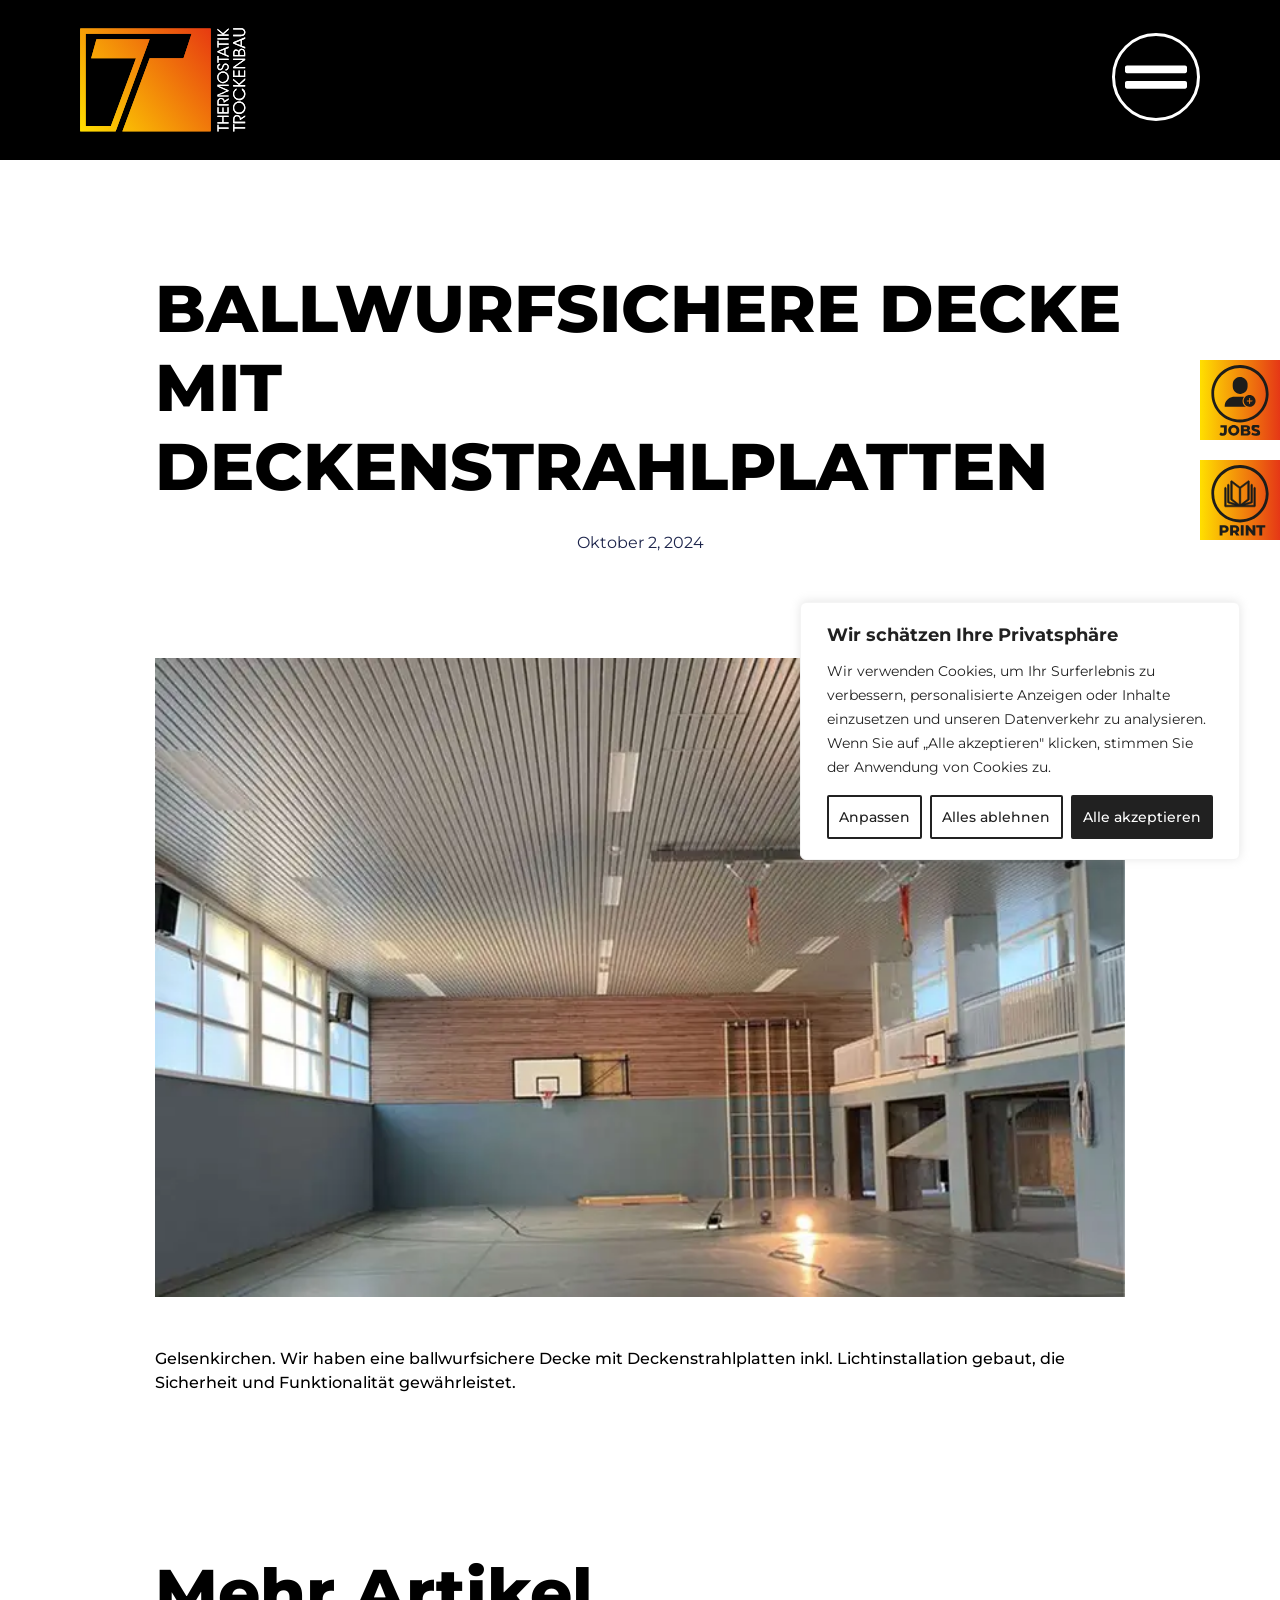
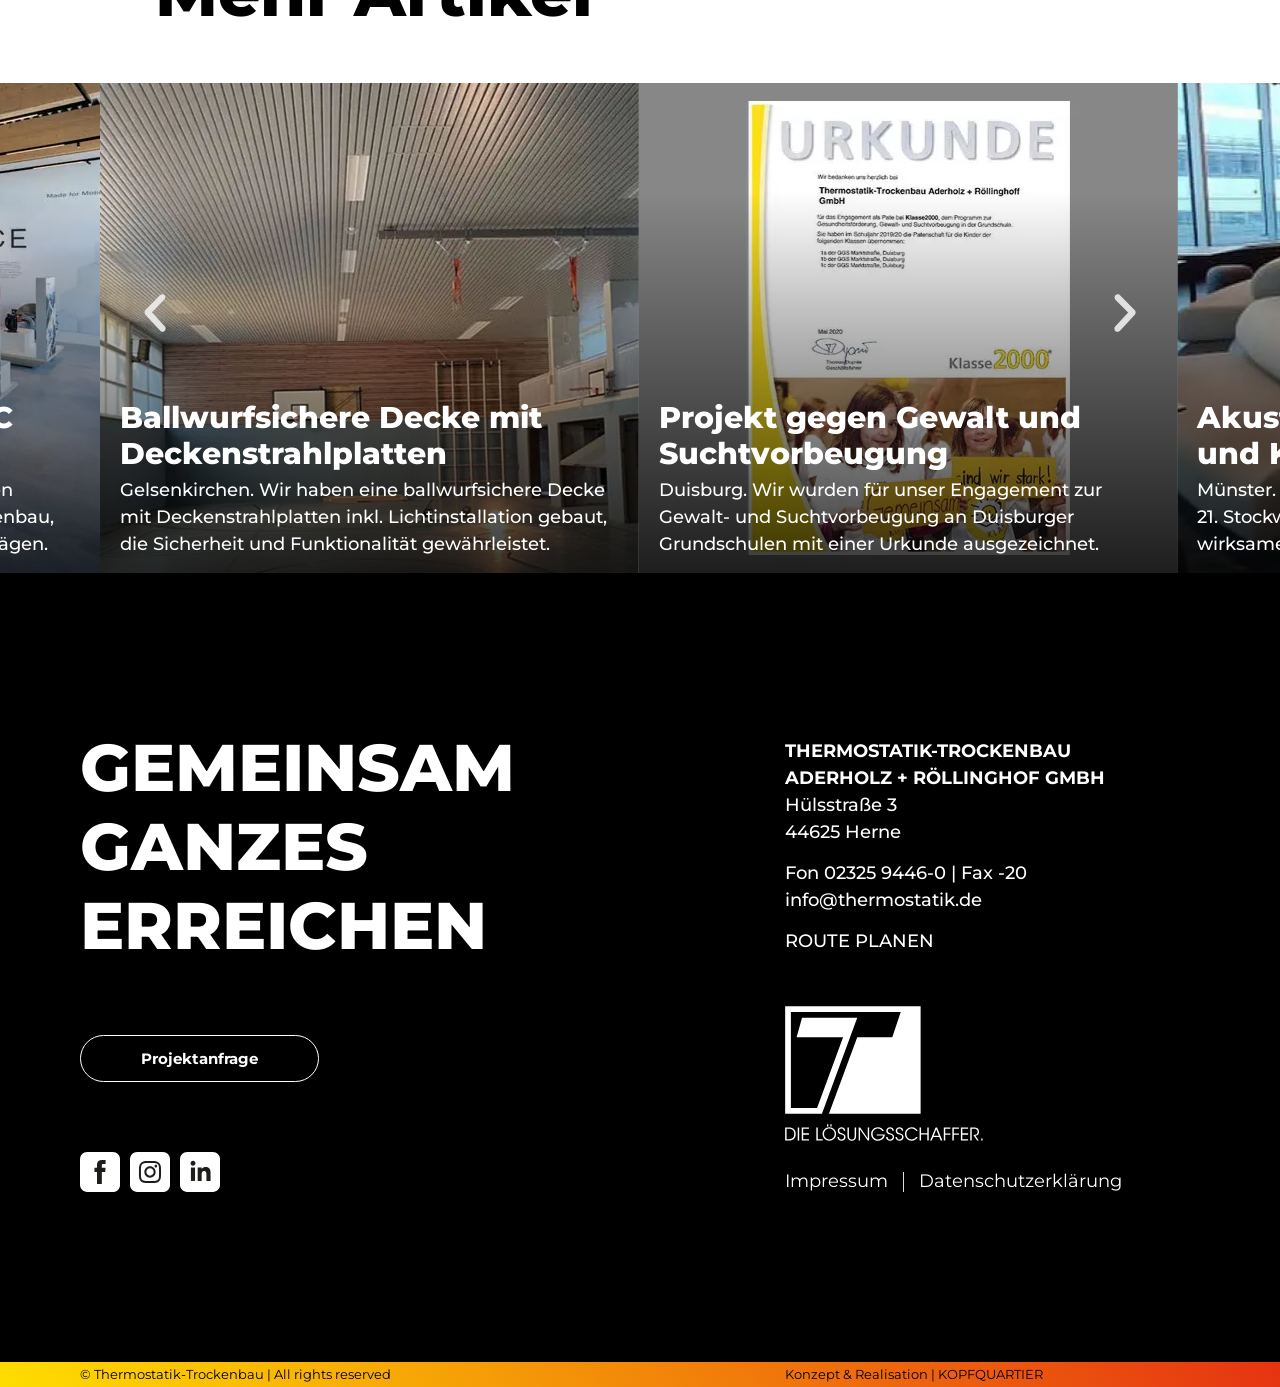
<file: ballwurfsichere-decke-mit-deckenstrahlplatten/index.html>
<!doctype html>
<html lang="de">
<head>
	<meta charset="UTF-8">
	<meta name="viewport" content="width=device-width, initial-scale=1">
	<link rel="profile" href="https://gmpg.org/xfn/11">
	<meta name='robots' content='index, follow, max-image-preview:large, max-snippet:-1, max-video-preview:-1' />
<link rel="stylesheet" id="cky-local-css" href="../cky/cky.css">
<script id="cky-local" src="../cky/cky.js" defer></script>
	<!-- This site is optimized with the Yoast SEO plugin v28.8 - https://yoast.com/product/yoast-seo-wordpress/ -->
	<title>Ballwurfsichere Decke mit Deckenstrahlplatten - Thermostatik Trockenbau</title>
	<link rel="canonical" href="../ballwurfsichere-decke-mit-deckenstrahlplatten/" />
	<meta property="og:locale" content="de_DE" />
	<meta property="og:type" content="article" />
	<meta property="og:title" content="Ballwurfsichere Decke mit Deckenstrahlplatten - Thermostatik Trockenbau" />
	<meta property="og:description" content="Gelsenkirchen. Wir haben eine ballwurfsichere Decke mit Deckenstrahlplatten inkl. Lichtinstallation gebaut, die Sicherheit und Funktionalität gewährleistet." />
	<meta property="og:url" content="https://thermostatik-trockenbau.de/ballwurfsichere-decke-mit-deckenstrahlplatten/" />
	<meta property="og:site_name" content="Thermostatik Trockenbau" />
	<meta property="article:published_time" content="2024-10-02T03:06:05+00:00" />
	<meta property="og:image" content="../wp-content/uploads/2024/10/4_thermostatik_trockenbau_news4.webp" />
	<meta property="og:image:width" content="743" />
	<meta property="og:image:height" content="490" />
	<meta property="og:image:type" content="image/webp" />
	<meta name="author" content="Gabi" />
	<meta name="twitter:card" content="summary_large_image" />
	<meta name="twitter:label1" content="Verfasst von" />
	<meta name="twitter:data1" content="Gabi" />
	<script type="application/ld+json" class="yoast-schema-graph">{"@context":"https:\/\/schema.org","@graph":[{"@type":"Article","@id":"https:\/\/thermostatik-trockenbau.de\/ballwurfsichere-decke-mit-deckenstrahlplatten\/#article","isPartOf":{"@id":"https:\/\/thermostatik-trockenbau.de\/ballwurfsichere-decke-mit-deckenstrahlplatten\/"},"author":{"name":"Gabi","@id":"https:\/\/thermostatik-trockenbau.de\/#\/schema\/person\/010f47691370a18f84e57c321f2e086f"},"headline":"Ballwurfsichere Decke mit Deckenstrahlplatten","datePublished":"2024-10-02T03:06:05+00:00","mainEntityOfPage":{"@id":"https:\/\/thermostatik-trockenbau.de\/ballwurfsichere-decke-mit-deckenstrahlplatten\/"},"wordCount":22,"commentCount":0,"publisher":{"@id":"https:\/\/thermostatik-trockenbau.de\/#organization"},"image":{"@id":"https:\/\/thermostatik-trockenbau.de\/ballwurfsichere-decke-mit-deckenstrahlplatten\/#primaryimage"},"thumbnailUrl":"..\/wp-content\/uploads\/2024\/10\/4_thermostatik_trockenbau_news4.webp","articleSection":["Artikel"],"inLanguage":"de","potentialAction":[{"@type":"CommentAction","name":"Comment","target":["https:\/\/thermostatik-trockenbau.de\/ballwurfsichere-decke-mit-deckenstrahlplatten\/#respond"]}]},{"@type":"WebPage","@id":"https:\/\/thermostatik-trockenbau.de\/ballwurfsichere-decke-mit-deckenstrahlplatten\/","url":"https:\/\/thermostatik-trockenbau.de\/ballwurfsichere-decke-mit-deckenstrahlplatten\/","name":"Ballwurfsichere Decke mit Deckenstrahlplatten - Thermostatik Trockenbau","isPartOf":{"@id":"https:\/\/thermostatik-trockenbau.de\/#website"},"primaryImageOfPage":{"@id":"https:\/\/thermostatik-trockenbau.de\/ballwurfsichere-decke-mit-deckenstrahlplatten\/#primaryimage"},"image":{"@id":"https:\/\/thermostatik-trockenbau.de\/ballwurfsichere-decke-mit-deckenstrahlplatten\/#primaryimage"},"thumbnailUrl":"..\/wp-content\/uploads\/2024\/10\/4_thermostatik_trockenbau_news4.webp","datePublished":"2024-10-02T03:06:05+00:00","breadcrumb":{"@id":"https:\/\/thermostatik-trockenbau.de\/ballwurfsichere-decke-mit-deckenstrahlplatten\/#breadcrumb"},"inLanguage":"de","potentialAction":[{"@type":"ReadAction","target":["https:\/\/thermostatik-trockenbau.de\/ballwurfsichere-decke-mit-deckenstrahlplatten\/"]}]},{"@type":"ImageObject","inLanguage":"de","@id":"https:\/\/thermostatik-trockenbau.de\/ballwurfsichere-decke-mit-deckenstrahlplatten\/#primaryimage","url":"..\/wp-content\/uploads\/2024\/10\/4_thermostatik_trockenbau_news4.webp","contentUrl":"..\/wp-content\/uploads\/2024\/10\/4_thermostatik_trockenbau_news4.webp","width":743,"height":490},{"@type":"BreadcrumbList","@id":"https:\/\/thermostatik-trockenbau.de\/ballwurfsichere-decke-mit-deckenstrahlplatten\/#breadcrumb","itemListElement":[{"@type":"ListItem","position":1,"name":"Startseite","item":"https:\/\/thermostatik-trockenbau.de\/"},{"@type":"ListItem","position":2,"name":"Ballwurfsichere Decke mit Deckenstrahlplatten"}]},{"@type":"WebSite","@id":"https:\/\/thermostatik-trockenbau.de\/#website","url":"https:\/\/thermostatik-trockenbau.de\/","name":"Thermostatik Trockenbau","description":"Ihr Profi rund um den Trocken- &amp; Innenausbau","publisher":{"@id":"https:\/\/thermostatik-trockenbau.de\/#organization"},"potentialAction":[{"@type":"SearchAction","target":{"@type":"EntryPoint","urlTemplate":"https:\/\/thermostatik-trockenbau.de\/?s={search_term_string}"},"query-input":{"@type":"PropertyValueSpecification","valueRequired":true,"valueName":"search_term_string"}}],"inLanguage":"de"},{"@type":"Organization","@id":"https:\/\/thermostatik-trockenbau.de\/#organization","name":"Thermostatik Trockenbau","url":"https:\/\/thermostatik-trockenbau.de\/","logo":{"@type":"ImageObject","inLanguage":"de","@id":"https:\/\/thermostatik-trockenbau.de\/#\/schema\/logo\/image\/","url":"..\/wp-content\/uploads\/2024\/08\/logo_thermostatik_neu.svg","contentUrl":"..\/wp-content\/uploads\/2024\/08\/logo_thermostatik_neu.svg","width":478,"height":283,"caption":"Thermostatik Trockenbau"},"image":{"@id":"https:\/\/thermostatik-trockenbau.de\/#\/schema\/logo\/image\/"}},{"@type":"Person","@id":"https:\/\/thermostatik-trockenbau.de\/#\/schema\/person\/010f47691370a18f84e57c321f2e086f","name":"Gabi","image":{"@type":"ImageObject","inLanguage":"de","@id":"https:\/\/secure.gravatar.com\/avatar\/215443805d477310345698808a4d70bbc6bc3315e7480fd5fa9ddb1bae737f4a?s=96&d=mm&r=g","url":"https:\/\/secure.gravatar.com\/avatar\/215443805d477310345698808a4d70bbc6bc3315e7480fd5fa9ddb1bae737f4a?s=96&d=mm&r=g","contentUrl":"https:\/\/secure.gravatar.com\/avatar\/215443805d477310345698808a4d70bbc6bc3315e7480fd5fa9ddb1bae737f4a?s=96&d=mm&r=g","caption":"Gabi"},"sameAs":["http:\/\/thermo-statik.de"],"url":"https:\/\/thermostatik-trockenbau.de\/author\/admin_kq\/"}]}</script>
	<!-- / Yoast SEO plugin. -->


<link rel="alternate" type="application/rss+xml" title="Thermostatik Trockenbau &raquo; Feed" href="https://thermostatik-trockenbau.de/feed/" />
<link rel="alternate" type="application/rss+xml" title="Thermostatik Trockenbau &raquo; Kommentar-Feed" href="https://thermostatik-trockenbau.de/comments/feed/" />
<link rel="alternate" type="application/rss+xml" title="Thermostatik Trockenbau &raquo; Kommentar-Feed zu Ballwurfsichere Decke mit Deckenstrahlplatten" href="https://thermostatik-trockenbau.de/ballwurfsichere-decke-mit-deckenstrahlplatten/feed/" />
<link rel="alternate" title="oEmbed (JSON)" type="application/json+oembed" href="https://thermostatik-trockenbau.de/wp-json/oembed/1.0/embed?url=https%3A%2F%2Fthermostatik-trockenbau.de%2Fballwurfsichere-decke-mit-deckenstrahlplatten%2F" />
<link rel="alternate" title="oEmbed (XML)" type="text/xml+oembed" href="https://thermostatik-trockenbau.de/wp-json/oembed/1.0/embed?url=https%3A%2F%2Fthermostatik-trockenbau.de%2Fballwurfsichere-decke-mit-deckenstrahlplatten%2F&#038;format=xml" />
<style id="wp-img-auto-sizes-contain-inline-css">
img:is([sizes=auto i],[sizes^="auto," i]){contain-intrinsic-size:3000px 1500px}
/*# sourceURL=wp-img-auto-sizes-contain-inline-css */
</style>
<style id="wp-emoji-styles-inline-css">

	img.wp-smiley, img.emoji {
		display: inline !important;
		border: none !important;
		box-shadow: none !important;
		height: 1em !important;
		width: 1em !important;
		margin: 0 0.07em !important;
		vertical-align: -0.1em !important;
		background: none !important;
		padding: 0 !important;
	}
/*# sourceURL=wp-emoji-styles-inline-css */
</style>
<link rel='stylesheet' id='wp-block-library-css' href='../wp-includes/css/dist/block-library/style.min.css?ver=efd71604149a1eb677ac33a3285443a4' media='all' />
<style id="global-styles-inline-css">
:root{--wp--preset--aspect-ratio--square: 1;--wp--preset--aspect-ratio--4-3: 4/3;--wp--preset--aspect-ratio--3-4: 3/4;--wp--preset--aspect-ratio--3-2: 3/2;--wp--preset--aspect-ratio--2-3: 2/3;--wp--preset--aspect-ratio--16-9: 16/9;--wp--preset--aspect-ratio--9-16: 9/16;--wp--preset--color--black: #000000;--wp--preset--color--cyan-bluish-gray: #abb8c3;--wp--preset--color--white: #ffffff;--wp--preset--color--pale-pink: #f78da7;--wp--preset--color--vivid-red: #cf2e2e;--wp--preset--color--luminous-vivid-orange: #ff6900;--wp--preset--color--luminous-vivid-amber: #fcb900;--wp--preset--color--light-green-cyan: #7bdcb5;--wp--preset--color--vivid-green-cyan: #00d084;--wp--preset--color--pale-cyan-blue: #8ed1fc;--wp--preset--color--vivid-cyan-blue: #0693e3;--wp--preset--color--vivid-purple: #9b51e0;--wp--preset--gradient--vivid-cyan-blue-to-vivid-purple: linear-gradient(135deg,rgb(6,147,227) 0%,rgb(155,81,224) 100%);--wp--preset--gradient--light-green-cyan-to-vivid-green-cyan: linear-gradient(135deg,rgb(122,220,180) 0%,rgb(0,208,130) 100%);--wp--preset--gradient--luminous-vivid-amber-to-luminous-vivid-orange: linear-gradient(135deg,rgb(252,185,0) 0%,rgb(255,105,0) 100%);--wp--preset--gradient--luminous-vivid-orange-to-vivid-red: linear-gradient(135deg,rgb(255,105,0) 0%,rgb(207,46,46) 100%);--wp--preset--gradient--very-light-gray-to-cyan-bluish-gray: linear-gradient(135deg,rgb(238,238,238) 0%,rgb(169,184,195) 100%);--wp--preset--gradient--cool-to-warm-spectrum: linear-gradient(135deg,rgb(74,234,220) 0%,rgb(151,120,209) 20%,rgb(207,42,186) 40%,rgb(238,44,130) 60%,rgb(251,105,98) 80%,rgb(254,248,76) 100%);--wp--preset--gradient--blush-light-purple: linear-gradient(135deg,rgb(255,206,236) 0%,rgb(152,150,240) 100%);--wp--preset--gradient--blush-bordeaux: linear-gradient(135deg,rgb(254,205,165) 0%,rgb(254,45,45) 50%,rgb(107,0,62) 100%);--wp--preset--gradient--luminous-dusk: linear-gradient(135deg,rgb(255,203,112) 0%,rgb(199,81,192) 50%,rgb(65,88,208) 100%);--wp--preset--gradient--pale-ocean: linear-gradient(135deg,rgb(255,245,203) 0%,rgb(182,227,212) 50%,rgb(51,167,181) 100%);--wp--preset--gradient--electric-grass: linear-gradient(135deg,rgb(202,248,128) 0%,rgb(113,206,126) 100%);--wp--preset--gradient--midnight: linear-gradient(135deg,rgb(2,3,129) 0%,rgb(40,116,252) 100%);--wp--preset--font-size--small: 13px;--wp--preset--font-size--medium: 20px;--wp--preset--font-size--large: 36px;--wp--preset--font-size--x-large: 42px;--wp--preset--spacing--20: 0.44rem;--wp--preset--spacing--30: 0.67rem;--wp--preset--spacing--40: 1rem;--wp--preset--spacing--50: 1.5rem;--wp--preset--spacing--60: 2.25rem;--wp--preset--spacing--70: 3.38rem;--wp--preset--spacing--80: 5.06rem;--wp--preset--shadow--natural: 6px 6px 9px rgba(0, 0, 0, 0.2);--wp--preset--shadow--deep: 12px 12px 50px rgba(0, 0, 0, 0.4);--wp--preset--shadow--sharp: 6px 6px 0px rgba(0, 0, 0, 0.2);--wp--preset--shadow--outlined: 6px 6px 0px -3px rgb(255, 255, 255), 6px 6px rgb(0, 0, 0);--wp--preset--shadow--crisp: 6px 6px 0px rgb(0, 0, 0);}.wp-block-button{--wp--preset--dimension--25: 25%;--wp--preset--dimension--50: 50%;--wp--preset--dimension--75: 75%;--wp--preset--dimension--100: 100%;}:root { --wp--style--global--content-size: 800px;--wp--style--global--wide-size: 1200px; }:where(body) { margin: 0; }.wp-site-blocks > .alignleft { float: left; margin-right: 2em; }.wp-site-blocks > .alignright { float: right; margin-left: 2em; }.wp-site-blocks > .aligncenter { justify-content: center; margin-left: auto; margin-right: auto; }:where(.wp-site-blocks) > * { margin-block-start: 24px; margin-block-end: 0; }:where(.wp-site-blocks) > :first-child { margin-block-start: 0; }:where(.wp-site-blocks) > :last-child { margin-block-end: 0; }:root { --wp--style--block-gap: 24px; }:root :where(.is-layout-flow) > :first-child{margin-block-start: 0;}:root :where(.is-layout-flow) > :last-child{margin-block-end: 0;}:root :where(.is-layout-flow) > *{margin-block-start: 24px;margin-block-end: 0;}:root :where(.is-layout-constrained) > :first-child{margin-block-start: 0;}:root :where(.is-layout-constrained) > :last-child{margin-block-end: 0;}:root :where(.is-layout-constrained) > *{margin-block-start: 24px;margin-block-end: 0;}:root :where(.is-layout-flex){gap: 24px;}:root :where(.is-layout-grid){gap: 24px;}.is-layout-flow > .alignleft{float: left;margin-inline-start: 0;margin-inline-end: 2em;}.is-layout-flow > .alignright{float: right;margin-inline-start: 2em;margin-inline-end: 0;}.is-layout-flow > .aligncenter{margin-left: auto !important;margin-right: auto !important;}.is-layout-constrained > .alignleft{float: left;margin-inline-start: 0;margin-inline-end: 2em;}.is-layout-constrained > .alignright{float: right;margin-inline-start: 2em;margin-inline-end: 0;}.is-layout-constrained > .aligncenter{margin-left: auto !important;margin-right: auto !important;}.is-layout-constrained > :where(:not(.alignleft):not(.alignright):not(.alignfull)){max-width: var(--wp--style--global--content-size);margin-left: auto !important;margin-right: auto !important;}.is-layout-constrained > .alignwide{max-width: var(--wp--style--global--wide-size);}body .is-layout-flex{display: flex;}.is-layout-flex{flex-wrap: wrap;align-items: center;}.is-layout-flex > :is(*, div){margin: 0;}body .is-layout-grid{display: grid;}.is-layout-grid > :is(*, div){margin: 0;}body{padding-top: 0px;padding-right: 0px;padding-bottom: 0px;padding-left: 0px;}:root :where(.wp-element-button, .wp-block-button__link){background-color: #32373c;border-width: 0;color: #fff;font-family: inherit;font-size: inherit;font-style: inherit;font-weight: inherit;letter-spacing: inherit;line-height: inherit;padding-top: calc(0.667em + 2px);padding-right: calc(1.333em + 2px);padding-bottom: calc(0.667em + 2px);padding-left: calc(1.333em + 2px);text-decoration: none;text-transform: inherit;}.has-black-color{color: var(--wp--preset--color--black) !important;}.has-cyan-bluish-gray-color{color: var(--wp--preset--color--cyan-bluish-gray) !important;}.has-white-color{color: var(--wp--preset--color--white) !important;}.has-pale-pink-color{color: var(--wp--preset--color--pale-pink) !important;}.has-vivid-red-color{color: var(--wp--preset--color--vivid-red) !important;}.has-luminous-vivid-orange-color{color: var(--wp--preset--color--luminous-vivid-orange) !important;}.has-luminous-vivid-amber-color{color: var(--wp--preset--color--luminous-vivid-amber) !important;}.has-light-green-cyan-color{color: var(--wp--preset--color--light-green-cyan) !important;}.has-vivid-green-cyan-color{color: var(--wp--preset--color--vivid-green-cyan) !important;}.has-pale-cyan-blue-color{color: var(--wp--preset--color--pale-cyan-blue) !important;}.has-vivid-cyan-blue-color{color: var(--wp--preset--color--vivid-cyan-blue) !important;}.has-vivid-purple-color{color: var(--wp--preset--color--vivid-purple) !important;}.has-black-background-color{background-color: var(--wp--preset--color--black) !important;}.has-cyan-bluish-gray-background-color{background-color: var(--wp--preset--color--cyan-bluish-gray) !important;}.has-white-background-color{background-color: var(--wp--preset--color--white) !important;}.has-pale-pink-background-color{background-color: var(--wp--preset--color--pale-pink) !important;}.has-vivid-red-background-color{background-color: var(--wp--preset--color--vivid-red) !important;}.has-luminous-vivid-orange-background-color{background-color: var(--wp--preset--color--luminous-vivid-orange) !important;}.has-luminous-vivid-amber-background-color{background-color: var(--wp--preset--color--luminous-vivid-amber) !important;}.has-light-green-cyan-background-color{background-color: var(--wp--preset--color--light-green-cyan) !important;}.has-vivid-green-cyan-background-color{background-color: var(--wp--preset--color--vivid-green-cyan) !important;}.has-pale-cyan-blue-background-color{background-color: var(--wp--preset--color--pale-cyan-blue) !important;}.has-vivid-cyan-blue-background-color{background-color: var(--wp--preset--color--vivid-cyan-blue) !important;}.has-vivid-purple-background-color{background-color: var(--wp--preset--color--vivid-purple) !important;}.has-black-border-color{border-color: var(--wp--preset--color--black) !important;}.has-cyan-bluish-gray-border-color{border-color: var(--wp--preset--color--cyan-bluish-gray) !important;}.has-white-border-color{border-color: var(--wp--preset--color--white) !important;}.has-pale-pink-border-color{border-color: var(--wp--preset--color--pale-pink) !important;}.has-vivid-red-border-color{border-color: var(--wp--preset--color--vivid-red) !important;}.has-luminous-vivid-orange-border-color{border-color: var(--wp--preset--color--luminous-vivid-orange) !important;}.has-luminous-vivid-amber-border-color{border-color: var(--wp--preset--color--luminous-vivid-amber) !important;}.has-light-green-cyan-border-color{border-color: var(--wp--preset--color--light-green-cyan) !important;}.has-vivid-green-cyan-border-color{border-color: var(--wp--preset--color--vivid-green-cyan) !important;}.has-pale-cyan-blue-border-color{border-color: var(--wp--preset--color--pale-cyan-blue) !important;}.has-vivid-cyan-blue-border-color{border-color: var(--wp--preset--color--vivid-cyan-blue) !important;}.has-vivid-purple-border-color{border-color: var(--wp--preset--color--vivid-purple) !important;}.has-vivid-cyan-blue-to-vivid-purple-gradient-background{background: var(--wp--preset--gradient--vivid-cyan-blue-to-vivid-purple) !important;}.has-light-green-cyan-to-vivid-green-cyan-gradient-background{background: var(--wp--preset--gradient--light-green-cyan-to-vivid-green-cyan) !important;}.has-luminous-vivid-amber-to-luminous-vivid-orange-gradient-background{background: var(--wp--preset--gradient--luminous-vivid-amber-to-luminous-vivid-orange) !important;}.has-luminous-vivid-orange-to-vivid-red-gradient-background{background: var(--wp--preset--gradient--luminous-vivid-orange-to-vivid-red) !important;}.has-very-light-gray-to-cyan-bluish-gray-gradient-background{background: var(--wp--preset--gradient--very-light-gray-to-cyan-bluish-gray) !important;}.has-cool-to-warm-spectrum-gradient-background{background: var(--wp--preset--gradient--cool-to-warm-spectrum) !important;}.has-blush-light-purple-gradient-background{background: var(--wp--preset--gradient--blush-light-purple) !important;}.has-blush-bordeaux-gradient-background{background: var(--wp--preset--gradient--blush-bordeaux) !important;}.has-luminous-dusk-gradient-background{background: var(--wp--preset--gradient--luminous-dusk) !important;}.has-pale-ocean-gradient-background{background: var(--wp--preset--gradient--pale-ocean) !important;}.has-electric-grass-gradient-background{background: var(--wp--preset--gradient--electric-grass) !important;}.has-midnight-gradient-background{background: var(--wp--preset--gradient--midnight) !important;}.has-small-font-size{font-size: var(--wp--preset--font-size--small) !important;}.has-medium-font-size{font-size: var(--wp--preset--font-size--medium) !important;}.has-large-font-size{font-size: var(--wp--preset--font-size--large) !important;}.has-x-large-font-size{font-size: var(--wp--preset--font-size--x-large) !important;}
:root :where(.wp-block-icon svg){width: 24px;}
:root :where(.wp-block-pullquote){font-size: 1.5em;line-height: 1.6;}
/*# sourceURL=global-styles-inline-css */
</style>
<link rel='stylesheet' id='hello-elementor-css' href='../wp-content/themes/hello-elementor/assets/css/reset.css?ver=3.4.9' media='all' />
<link rel='stylesheet' id='hello-elementor-theme-style-css' href='../wp-content/themes/hello-elementor/assets/css/theme.css?ver=3.4.9' media='all' />
<link rel='stylesheet' id='hello-elementor-header-footer-css' href='../wp-content/themes/hello-elementor/assets/css/header-footer.css?ver=3.4.9' media='all' />
<link rel='stylesheet' id='elementor-frontend-css' href='../wp-content/uploads/elementor/css/custom-frontend.min.css?ver=1794276210' media='all' />
<link rel='stylesheet' id='elementor-post-6-css' href='../wp-content/uploads/elementor/css/post-6.css?ver=1794276210' media='all' />
<link rel='stylesheet' id='widget-image-css' href='../wp-content/plugins/elementor/assets/css/widget-image.min.css?ver=4.4.0' media='all' />
<link rel='stylesheet' id='widget-nav-menu-css' href='../wp-content/uploads/elementor/css/custom-pro-widget-nav-menu.min.css?ver=1794276210' media='all' />
<link rel='stylesheet' id='widget-social-icons-css' href='../wp-content/plugins/elementor/assets/css/widget-social-icons.min.css?ver=4.4.0' media='all' />
<link rel='stylesheet' id='e-apple-webkit-css' href='../wp-content/uploads/elementor/css/custom-apple-webkit.min.css?ver=1794276210' media='all' />
<link rel='stylesheet' id='e-animation-fadeIn-css' href='../wp-content/plugins/elementor/assets/lib/animations/styles/fadeIn.min.css?ver=4.4.0' media='all' />
<link rel='stylesheet' id='widget-off-canvas-css' href='../wp-content/plugins/elementor-pro/assets/css/widget-off-canvas.min.css?ver=4.3.3' media='all' />
<link rel='stylesheet' id='e-sticky-css' href='../wp-content/plugins/elementor-pro/assets/css/modules/sticky.min.css?ver=4.3.3' media='all' />
<link rel='stylesheet' id='widget-heading-css' href='../wp-content/plugins/elementor/assets/css/widget-heading.min.css?ver=4.4.0' media='all' />
<link rel='stylesheet' id='widget-icon-list-css' href='../wp-content/uploads/elementor/css/custom-widget-icon-list.min.css?ver=1794276210' media='all' />
<link rel='stylesheet' id='widget-post-info-css' href='../wp-content/plugins/elementor-pro/assets/css/widget-post-info.min.css?ver=4.3.3' media='all' />
<link rel='stylesheet' id='swiper-css' href='../wp-content/plugins/elementor/assets/lib/swiper/v8/css/swiper.min.css?ver=8.4.5' media='all' />
<link rel='stylesheet' id='e-swiper-css' href='../wp-content/plugins/elementor/assets/css/conditionals/e-swiper.min.css?ver=4.4.0' media='all' />
<link rel='stylesheet' id='widget-loop-common-css' href='../wp-content/plugins/elementor-pro/assets/css/widget-loop-common.min.css?ver=4.3.3' media='all' />
<link rel='stylesheet' id='widget-loop-carousel-css' href='../wp-content/plugins/elementor-pro/assets/css/widget-loop-carousel.min.css?ver=4.3.3' media='all' />
<link rel='stylesheet' id='e-popup-css' href='../wp-content/plugins/elementor-pro/assets/css/conditionals/popup.min.css?ver=4.3.3' media='all' />
<link rel='stylesheet' id='elementor-post-153-css' href='../wp-content/uploads/elementor/css/post-153.css?ver=1794276211' media='all' />
<link rel='stylesheet' id='elementor-post-221-css' href='../wp-content/uploads/elementor/css/post-221.css?ver=1794276211' media='all' />
<link rel='stylesheet' id='elementor-post-2570-css' href='../wp-content/uploads/elementor/css/post-2570.css?ver=1794285839' media='all' />
<link rel='stylesheet' id='elementor-post-508-css' href='../wp-content/uploads/elementor/css/post-508.css?ver=1794276211' media='all' />
<style id="elementor-pro-custom-fonts-inline-css">
@font-face {
	font-family: 'Montserrat';
	font-style: normal;
	font-weight: 700;
	font-display: auto;
	src: url('../wp-content/uploads/2024/09/Montserrat-VariableFont_wght.ttf') format('truetype');
}
@font-face {
	font-family: 'Montserrat';
	font-style: normal;
	font-weight: 400;
	font-display: auto;
	src: url('../wp-content/uploads/2024/09/Montserrat-VariableFont_wght.ttf') format('truetype');
}
@font-face {
	font-family: 'Montserrat';
	font-style: normal;
	font-weight: 800;
	font-display: auto;
	src: url('../wp-content/uploads/2024/09/Montserrat-VariableFont_wght.ttf') format('truetype');
}
@font-face {
	font-family: 'Montserrat';
	font-style: normal;
	font-weight: 500;
	font-display: auto;
	src: url('../wp-content/uploads/2024/09/Montserrat-VariableFont_wght.ttf') format('truetype');
}

/*# sourceURL=elementor-pro-custom-fonts-inline-css */
</style>
<link rel='stylesheet' id='elementor-gf-local-roboto-css' href='../wp-content/uploads/elementor/google-fonts/css/roboto.css?ver=1743596950' media='all' />
<link rel='stylesheet' id='elementor-gf-local-robotoslab-css' href='../wp-content/uploads/elementor/google-fonts/css/robotoslab.css?ver=1743596952' media='all' />
<script id="jquery-core-js" src="../wp-includes/js/jquery/jquery.min.js?ver=3.7.1"></script>
<script id="jquery-migrate-js" src="../wp-includes/js/jquery/jquery-migrate.min.js?ver=3.4.1"></script>
<link rel="https://api.w.org/" href="https://thermostatik-trockenbau.de/wp-json/" /><link rel="alternate" title="JSON" type="application/json" href="https://thermostatik-trockenbau.de/wp-json/wp/v2/posts/1056" /><link rel="EditURI" type="application/rsd+xml" title="RSD" href="https://thermostatik-trockenbau.de/xmlrpc.php?rsd" />
<meta name="generator" content="Elementor 4.4.0; features: e_font_icon_svg, additional_custom_breakpoints; settings: css_print_method-external, google_font-enabled, font_display-auto">
			<style>
				.e-con.e-parent:nth-of-type(n+4):not(.e-lazyloaded):not(.e-no-lazyload),
				.e-con.e-parent:nth-of-type(n+4):not(.e-lazyloaded):not(.e-no-lazyload) * {
					background-image: none !important;
				}
				@media screen and (max-height: 1024px) {
					.e-con.e-parent:nth-of-type(n+3):not(.e-lazyloaded):not(.e-no-lazyload),
					.e-con.e-parent:nth-of-type(n+3):not(.e-lazyloaded):not(.e-no-lazyload) * {
						background-image: none !important;
					}
				}
				@media screen and (max-height: 640px) {
					.e-con.e-parent:nth-of-type(n+2):not(.e-lazyloaded):not(.e-no-lazyload),
					.e-con.e-parent:nth-of-type(n+2):not(.e-lazyloaded):not(.e-no-lazyload) * {
						background-image: none !important;
					}
				}
			</style>
			<link rel="icon" href="../wp-content/uploads/2024/08/Thermostatik-Trockenbau-Favicon-768x768.jpeg" sizes="32x32" />
<link rel="icon" href="../wp-content/uploads/2024/08/Thermostatik-Trockenbau-Favicon-768x768.jpeg" sizes="192x192" />
<link rel="apple-touch-icon" href="../wp-content/uploads/2024/08/Thermostatik-Trockenbau-Favicon-768x768.jpeg" />
<meta name="msapplication-TileImage" content="../wp-content/uploads/2024/08/Thermostatik-Trockenbau-Favicon-768x768.jpeg" />
<style id="wp-custom-css">
.countdown-timer-widget .ctw-digits {
	padding-top: 5px!important;
	font-size: 25px!important;
	font-weight: 600!important;
	color: #fff!important;
	height: 20px!important;
	background: unset!important;
}
.elementor-element-39a9608, .countdown-timer-init {
	padding-bottom: 100px;
}

	.countdown-timer-init  {
		height: 0px!important;
		background: linear-gradient(90deg, rgba(255,220,0,1) 0%, rgba(231,52,18,1) 100%);
		min-height: 165px!important;
		border-radius: 10px!important;
		padding-top: 10px!important;
		min-width: 300px!important;


@media only screen and (max-width: 599px) {
		margin-left: -100px!important;
	}
}

.countdown-items {
	float: left!important; 
	background: unset!important;
	color: #fff!important;
}

.ctw-label {
	background: unset!important;
	padding-top: 15px!important
	
}

.elementor-13 .elementor-element.elementor-element-39a9608 .countdown-timer-init {
    justify-content: unset!important;
    column-gap: unset!important;
}

.elementor-widget-countdown-timer-widget {
	height: auto!important;
	padding: 0px!important;
}

#verlassen .elementor-icon svg {
	fill: #000!important;
	float: right!important;
}

#verlassen .elementor-icon {
	margin-left: 200px!important;
	margin-bottom: -65px!important;
}
</style>
</head>
<body data-rsssl=1 class="wp-singular post-template-default single single-post postid-1056 single-format-standard wp-custom-logo wp-embed-responsive wp-theme-hello-elementor eio-default hello-elementor-default elementor-default elementor-kit-6 elementor-page-2570">


<a class="skip-link screen-reader-text" href="#content">Zum Inhalt springen</a>

		<header data-elementor-type="header" data-elementor-id="153" class="elementor elementor-153 elementor-location-header" data-elementor-post-type="elementor_library">
			<div class="elementor-element elementor-element-af3c0e9 e-flex e-con-boxed e-con e-parent" data-id="af3c0e9" data-element_type="container" data-e-type="container" data-settings="{&quot;background_background&quot;:&quot;classic&quot;,&quot;sticky&quot;:&quot;top&quot;,&quot;sticky_on&quot;:[&quot;widescreen&quot;,&quot;desktop&quot;,&quot;tablet&quot;,&quot;mobile&quot;],&quot;sticky_offset&quot;:0,&quot;sticky_effects_offset&quot;:0,&quot;sticky_anchor_link_offset&quot;:0}">
					<div class="e-con-inner">
				<div class="elementor-element elementor-element-d6a3c81 elementor-widget elementor-widget-theme-site-logo elementor-widget-image" data-id="d6a3c81" data-element_type="widget" data-e-type="widget" data-widget_type="theme-site-logo.default">
				<div class="elementor-widget-container">
											<a href="../">
			<img width="478" height="283" src="../wp-content/uploads/2024/08/logo_thermostatik_neu.svg" class="attachment-full size-full wp-image-772" alt="" />				</a>
											</div>
				</div>
				<div class="elementor-element elementor-element-405717b elementor-widget elementor-widget-off-canvas" data-id="405717b" data-element_type="widget" data-e-type="widget" data-settings="{&quot;prevent_scroll&quot;:&quot;yes&quot;,&quot;entrance_animation&quot;:&quot;fadeIn&quot;,&quot;exit_animation&quot;:&quot;fadeIn&quot;}" data-widget_type="off-canvas.default">
				<div class="elementor-widget-container">
							<nav id="off-canvas-405717b" class="e-off-canvas" role="dialog" aria-hidden="true" aria-label="Off-Canvas" aria-modal="true" inert="" data-delay-child-handlers="true">
			<div class="e-off-canvas__overlay"></div>
			<div class="e-off-canvas__main">
				<div class="e-off-canvas__content">
					<div class="elementor-element elementor-element-f28d67b e-con-full elementor-offcanvas-menu e-flex e-con e-child" data-id="f28d67b" data-element_type="container" data-e-type="container" data-settings="{&quot;background_background&quot;:&quot;classic&quot;}">
		<div class="elementor-element elementor-element-bbc1697 e-flex e-con-boxed e-con e-child" data-id="bbc1697" data-element_type="container" data-e-type="container">
					<div class="e-con-inner">
				<div class="elementor-element elementor-element-cadaa52 elementor-view-framed elementor-shape-circle elementor-widget elementor-widget-icon" data-id="cadaa52" data-element_type="widget" data-e-type="widget" data-widget_type="icon.default">
				<div class="elementor-widget-container">
							<div class="elementor-icon-wrapper">
			<a class="elementor-icon" href="#elementor-action%3Aaction%3Doff_canvas%3Aclose%26settings%3DeyJpZCI6IjQwNTcxN2IiLCJkaXNwbGF5TW9kZSI6ImNsb3NlIn0%3D">
			<svg aria-hidden="true" class="e-font-icon-svg e-fas-times" viewBox="0 0 352 512" xmlns="http://www.w3.org/2000/svg"><path d="M242.72 256l100.07-100.07c12.28-12.28 12.28-32.19 0-44.48l-22.24-22.24c-12.28-12.28-32.19-12.28-44.48 0L176 189.28 75.93 89.21c-12.28-12.28-32.19-12.28-44.48 0L9.21 111.45c-12.28 12.28-12.28 32.19 0 44.48L109.28 256 9.21 356.07c-12.28 12.28-12.28 32.19 0 44.48l22.24 22.24c12.28 12.28 32.2 12.28 44.48 0L176 322.72l100.07 100.07c12.28 12.28 32.2 12.28 44.48 0l22.24-22.24c12.28-12.28 12.28-32.19 0-44.48L242.72 256z"></path></svg>			</a>
		</div>
						</div>
				</div>
				<div class="elementor-element elementor-element-d68b389 elementor-widget elementor-widget-html" data-id="d68b389" data-element_type="widget" data-e-type="widget" data-widget_type="html.default">
				<div class="elementor-widget-container">
					<style>
/* Custom styles to manage Off Canvas visibility */
.e-off-canvas-hidden {
    display: none;
}
 
.e-off-canvas-visible {
    display: block;
}

.e-off-canvas__overlay-hidden {
    display: none !important;
}
</style>

<script>
jQuery(function($){
    // Function to hide the Off Canvas and overlay instantly
    function hideOffCanvas() {
        $('[class^="e-off-canvas"]').removeClass('e-off-canvas-visible').addClass('e-off-canvas-hidden');
        $('.e-off-canvas__overlay').addClass('e-off-canvas-overlay-hidden');
        $('body').removeClass('e-off-canvas__no-scroll');
    }
 
    // Function to show the Off Canvas and overlay instantly
    function showOffCanvas() {
        $('[class^="e-off-canvas"]').removeClass('e-off-canvas-hidden').addClass('e-off-canvas-visible');
        $('.e-off-canvas__overlay').removeClass('e-off-canvas-overlay-hidden');
        $('body').addClass('e-off-canvas__no-scroll');
    }
 
    // Handle link clicks inside the Off Canvas
    $(document).on('click', '[class^="e-off-canvas"] a', function(event){
        var target = $(this).attr("href");
 
        // Check if the link is an action to close the Off Canvas
        if (target.includes('elementor-action%3Aaction%3Doff_canvas%3Aclose')) {
            event.preventDefault();
            hideOffCanvas();
            return;
        }
 
        var split_url = target.split('#');
 
        // Check if the link is an anchor link within the same page
        if (split_url.length > 1 && (window.location.pathname == split_url[0] || split_url[0] == '')){
            event.preventDefault();
            $('html, body').animate({
                scrollTop: $('#'+split_url[1]).offset().top
            }, 1000);
            hideOffCanvas();
        } else {
            hideOffCanvas();
        }
    });
 
    // Handle the Off Canvas toggle button click
    $(document).on('click', '.off-canvas-toggle-button', function(event){
        showOffCanvas(); // Show the Off Canvas and overlay
    });
});
</script>
				</div>
				</div>
		<div class="elementor-element elementor-element-14c911c e-con-full e-flex e-con e-child" data-id="14c911c" data-element_type="container" data-e-type="container">
		<div class="elementor-element elementor-element-70c1690 e-con-full e-flex e-con e-child" data-id="70c1690" data-element_type="container" data-e-type="container">
				<div class="elementor-element elementor-element-1998ab1 elementor-nav-menu--dropdown-none elementor-widget elementor-widget-nav-menu" data-id="1998ab1" data-element_type="widget" data-e-type="widget" data-settings="{&quot;layout&quot;:&quot;vertical&quot;,&quot;submenu_icon&quot;:{&quot;value&quot;:&quot;&lt;svg aria-hidden=\&quot;true\&quot; class=\&quot;e-font-icon-svg e-fas-caret-down\&quot; viewBox=\&quot;0 0 320 512\&quot; xmlns=\&quot;http:\/\/www.w3.org\/2000\/svg\&quot;&gt;&lt;path d=\&quot;M31.3 192h257.3c17.8 0 26.7 21.5 14.1 34.1L174.1 354.8c-7.8 7.8-20.5 7.8-28.3 0L17.2 226.1C4.6 213.5 13.5 192 31.3 192z\&quot;&gt;&lt;\/path&gt;&lt;\/svg&gt;&quot;,&quot;library&quot;:&quot;fa-solid&quot;}}" data-widget_type="nav-menu.default">
				<div class="elementor-widget-container">
								<nav aria-label="Menü" class="elementor-nav-menu--main elementor-nav-menu__container elementor-nav-menu--layout-vertical e--pointer-none">
				<ul id="menu-1-1998ab1" class="elementor-nav-menu sm-vertical"><li class="menu-item menu-item-type-post_type menu-item-object-page menu-item-home menu-item-29"><a href="../" class="elementor-item">Home</a></li>
<li class="menu-item menu-item-type-post_type menu-item-object-page menu-item-522"><a href="../unternehmen/" class="elementor-item">Unternehmen</a></li>
<li class="menu-item menu-item-type-custom menu-item-object-custom menu-item-31"><a href="../unternehmen/#jobs" class="elementor-item elementor-item-anchor">Karriere</a></li>
<li class="menu-item menu-item-type-custom menu-item-object-custom menu-item-home menu-item-30"><a href="../#referenzen" class="elementor-item elementor-item-anchor">Referenzen</a></li>
</ul>			</nav>
						<nav class="elementor-nav-menu--dropdown elementor-nav-menu__container" aria-hidden="true">
				<ul id="menu-2-1998ab1" class="elementor-nav-menu sm-vertical"><li class="menu-item menu-item-type-post_type menu-item-object-page menu-item-home menu-item-29"><a href="../" class="elementor-item" tabindex="-1">Home</a></li>
<li class="menu-item menu-item-type-post_type menu-item-object-page menu-item-522"><a href="../unternehmen/" class="elementor-item" tabindex="-1">Unternehmen</a></li>
<li class="menu-item menu-item-type-custom menu-item-object-custom menu-item-31"><a href="../unternehmen/#jobs" class="elementor-item elementor-item-anchor" tabindex="-1">Karriere</a></li>
<li class="menu-item menu-item-type-custom menu-item-object-custom menu-item-home menu-item-30"><a href="../#referenzen" class="elementor-item elementor-item-anchor" tabindex="-1">Referenzen</a></li>
</ul>			</nav>
						</div>
				</div>
		<div class="elementor-element elementor-element-5999fe9 e-con-full elementor-hidden-mobile e-flex e-con e-child" data-id="5999fe9" data-element_type="container" data-e-type="container">
				<div class="elementor-element elementor-element-e548fe1 elementor-widget elementor-widget-button" data-id="e548fe1" data-element_type="widget" data-e-type="widget" data-widget_type="button.default">
				<div class="elementor-widget-container">
									<div class="elementor-button-wrapper">
					<a class="elementor-button elementor-button-link elementor-size-sm" href="mailto:info@thermostatik.de">
						<span class="elementor-button-content-wrapper">
									<span class="elementor-button-text">Projektanfrage</span>
					</span>
					</a>
				</div>
								</div>
				</div>
				<div class="elementor-element elementor-element-e623268 e-grid-align-left elementor-shape-rounded elementor-grid-0 elementor-widget elementor-widget-social-icons" data-id="e623268" data-element_type="widget" data-e-type="widget" data-widget_type="social-icons.default">
				<div class="elementor-widget-container">
							<div class="elementor-social-icons-wrapper elementor-grid" role="list">
							<span class="elementor-grid-item" role="listitem">
					<a class="elementor-icon elementor-social-icon elementor-social-icon- elementor-repeater-item-30f683e" href="https://www.facebook.com/thermostatiktrockenbau" target="_blank">
						<span class="elementor-screen-only"></span>
						<svg xmlns="http://www.w3.org/2000/svg" xmlns:xlink="http://www.w3.org/1999/xlink" id="Ebene_1" x="0px" y="0px" viewBox="0 0 100 100" style="enable-background:new 0 0 100 100;" xml:space="preserve"><style type="text/css">	.st0{fill:#FFFFFF;}	.st1{fill:#1D1D1B;}</style><g>	<path class="st0" d="M82.1,100H17.9C8,100,0,92,0,82.1V17.9C0,8,8,0,17.9,0h64.3C92,0,100,8,100,17.9v64.3C100,92,92,100,82.1,100"></path>	<path class="st1" d="M42.4,80.2h12.2V49.7H63L64,39.5h-9.4v-5.8c0-2.4,0.5-3.4,2.8-3.4H64V19.8h-8.4c-9.1,0-13.1,4-13.1,11.6v8.1  h-6.3v10.3h6.3V80.2z"></path></g></svg>					</a>
				</span>
							<span class="elementor-grid-item" role="listitem">
					<a class="elementor-icon elementor-social-icon elementor-social-icon- elementor-repeater-item-73a80d0" href="https://www.instagram.com/thermostatik_trockenbau/" target="_blank">
						<span class="elementor-screen-only"></span>
						<svg xmlns="http://www.w3.org/2000/svg" xmlns:xlink="http://www.w3.org/1999/xlink" id="Ebene_1" x="0px" y="0px" viewBox="0 0 100 100" style="enable-background:new 0 0 100 100;" xml:space="preserve"><style type="text/css">	.st0{fill:#FFFFFF;}	.st1{fill:#1D1D1B;}</style><g>	<path class="st0" d="M82.1,100H17.9C8,100,0,92,0,82.1V17.9C0,8,8,0,17.9,0h64.3C92,0,100,8,100,17.9v64.3C100,92,92,100,82.1,100"></path>	<path class="st1" d="M50,22.6c-7.4,0-8.4,0-11.3,0.2c-2.9,0.1-4.9,0.6-6.7,1.3c-1.8,0.7-3.3,1.6-4.9,3.2c-1.5,1.5-2.5,3.1-3.2,4.9  c-0.7,1.7-1.1,3.7-1.3,6.7c-0.1,2.9-0.2,3.9-0.2,11.3s0,8.4,0.2,11.3c0.1,2.9,0.6,4.9,1.3,6.7c0.7,1.8,1.6,3.3,3.2,4.9  c1.5,1.5,3.1,2.5,4.9,3.2c1.7,0.7,3.7,1.1,6.7,1.3c2.9,0.1,3.9,0.2,11.3,0.2s8.4,0,11.3-0.2c2.9-0.1,4.9-0.6,6.7-1.3  c1.8-0.7,3.3-1.6,4.9-3.2c1.5-1.5,2.5-3.1,3.2-4.9c0.7-1.7,1.1-3.7,1.3-6.7c0.1-2.9,0.2-3.9,0.2-11.3s0-8.4-0.2-11.3  c-0.1-2.9-0.6-4.9-1.3-6.7c-0.7-1.8-1.6-3.3-3.2-4.9c-1.5-1.5-3.1-2.5-4.9-3.2c-1.7-0.7-3.7-1.1-6.7-1.3  C58.4,22.6,57.4,22.6,50,22.6 M50,27.5c7.3,0,8.2,0,11.1,0.2c2.7,0.1,4.1,0.6,5.1,0.9c1.3,0.5,2.2,1.1,3.2,2c1,1,1.6,1.9,2.1,3.2  c0.4,1,0.8,2.4,0.9,5.1c0.1,2.9,0.2,3.8,0.2,11.1c0,7.3,0,8.2-0.2,11.1c-0.1,2.7-0.6,4.1-0.9,5.1c-0.5,1.3-1.1,2.2-2.1,3.2  c-1,1-1.9,1.6-3.2,2c-1,0.4-2.4,0.8-5.1,0.9c-2.9,0.1-3.8,0.2-11.1,0.2s-8.2,0-11.1-0.2c-2.7-0.1-4.1-0.6-5.1-0.9  c-1.3-0.5-2.2-1.1-3.2-2c-1-1-1.6-1.9-2.1-3.2c-0.4-1-0.8-2.4-0.9-5.1c-0.1-2.9-0.2-3.8-0.2-11.1c0-7.3,0-8.2,0.2-11.1  c0.1-2.7,0.6-4.1,0.9-5.1c0.5-1.3,1.1-2.2,2.1-3.2s1.9-1.6,3.2-2c1-0.4,2.4-0.8,5.1-0.9C41.8,27.6,42.7,27.5,50,27.5"></path>	<path class="st1" d="M50,59.1c-5,0-9.1-4.1-9.1-9.1s4.1-9.1,9.1-9.1s9.1,4.1,9.1,9.1S55,59.1,50,59.1 M50,35.9  c-7.8,0-14.1,6.3-14.1,14.1S42.2,64.1,50,64.1S64.1,57.8,64.1,50S57.8,35.9,50,35.9"></path>	<path class="st1" d="M67.9,35.4c0,1.8-1.5,3.3-3.3,3.3c-1.8,0-3.3-1.5-3.3-3.3c0-1.8,1.5-3.3,3.3-3.3  C66.5,32.1,67.9,33.5,67.9,35.4"></path></g></svg>					</a>
				</span>
							<span class="elementor-grid-item" role="listitem">
					<a class="elementor-icon elementor-social-icon elementor-social-icon- elementor-repeater-item-1664bea" href="https://www.linkedin.com/company/thermostatik-trockenbau-gmbh/" target="_blank">
						<span class="elementor-screen-only"></span>
						<svg xmlns="http://www.w3.org/2000/svg" xmlns:xlink="http://www.w3.org/1999/xlink" id="Ebene_1" x="0px" y="0px" viewBox="0 0 100 100" style="enable-background:new 0 0 100 100;" xml:space="preserve"><style type="text/css">	.st0{fill:#FFFFFF;}	.st1{fill:#1D1D1B;}</style><g>	<path class="st0" d="M100,82.1c0,9.9-8,17.9-17.9,17.9H17.9C8,100,0,92,0,82.1V17.9C0,8,8,0,17.9,0h64.3C92,0,100,8,100,17.9"></path></g><rect x="27.3" y="38.9" class="st1" width="10.3" height="33.4"></rect><g>	<path class="st1" d="M32.5,34.5c3.4,0,6.1-2.8,6.1-6.2c0-3.4-2.7-6.2-6.1-6.2c-3.4,0-6.1,2.8-6.1,6.2  C26.3,31.7,29.1,34.5,32.5,34.5"></path>	<path class="st1" d="M54.2,54.7c0-4.7,2.2-7.5,6.3-7.5c3.8,0,5.6,2.7,5.6,7.5v17.5h10.3V51.1c0-9-5.1-13.3-12.2-13.3  c-7.1,0-10.1,5.5-10.1,5.5v-4.5h-9.9v33.4h9.9V54.7z"></path></g></svg>					</a>
				</span>
					</div>
						</div>
				</div>
				</div>
				</div>
		<div class="elementor-element elementor-element-dcca0c3 e-con-full e-flex e-con e-child" data-id="dcca0c3" data-element_type="container" data-e-type="container">
				<div class="elementor-element elementor-element-62a9c59 elementor-hidden-mobile elementor-widget elementor-widget-text-editor" data-id="62a9c59" data-element_type="widget" data-e-type="widget" data-widget_type="text-editor.default">
				<div class="elementor-widget-container">
									<p>THERMOSTATIK-TROCKENBAU<br />ADERHOLZ + RÖLLINGHOF GMBH<br />Hülsstraße 3<br />44625 Herne</p><p>Fon <a href="tel:02325 9446-0"><span style="color: #ffffff;">02325 9446-0</span></a> | Fax -20<br /><a href="mailto:info@thermostatik.de"><span style="color: #ffffff;">info@thermostatik.de</span></a></p>								</div>
				</div>
				<div class="elementor-element elementor-element-bf588c2 elementor-hidden-widescreen elementor-hidden-desktop elementor-hidden-tablet elementor-widget elementor-widget-text-editor" data-id="bf588c2" data-element_type="widget" data-e-type="widget" data-widget_type="text-editor.default">
				<div class="elementor-widget-container">
									<p>THERMOSTATIK-TROCKENBAU<br />ADERHOLZ + RÖLLINGHOF GMBH<br />Hülsstraße 3<br />44625 Herne</p>								</div>
				</div>
				<div class="elementor-element elementor-element-fee1b17 elementor-widget elementor-widget-text-editor" data-id="fee1b17" data-element_type="widget" data-e-type="widget" data-widget_type="text-editor.default">
				<div class="elementor-widget-container">
									<p><a href="https://www.google.com/maps/dir//H%C3%BClsstra%C3%9Fe+3,+44625+Herne,+Deutschland/@51.5248349,7.1207566,12z/data=!4m8!4m7!1m0!1m5!1m1!1s0x47b8e1a1cd416177:0x1ce8263691e0f44e!2m2!1d7.2031568!2d51.5248638?entry=ttu&amp;g_ep=EgoyMDI0MDkyNS4wIKXMDSoASAFQAw%3D%3D" target="_blank" rel="noopener"><span style="color: #ffffff;">&gt;&gt; ROUTE PLANEN</span></a></p>								</div>
				</div>
		<div class="elementor-element elementor-element-ad97482 e-con-full e-flex e-con e-child" data-id="ad97482" data-element_type="container" data-e-type="container">
				<div class="elementor-element elementor-element-1dbd69c elementor-widget elementor-widget-image" data-id="1dbd69c" data-element_type="widget" data-e-type="widget" data-widget_type="image.default">
				<div class="elementor-widget-container">
															<img width="526" height="359" src="../wp-content/uploads/2024/09/logo_thermostatik_weiss_die_loesungsschaffer.svg" class="attachment-large size-large wp-image-57" alt="" />															</div>
				</div>
				</div>
				</div>
				</div>
					</div>
				</div>
				</div>
						</div>
			</div>
		</nav>
						</div>
				</div>
				<div class="elementor-element elementor-element-9e3cfd8 elementor-view-framed off-canvas-toggle-button elementor-shape-circle elementor-widget elementor-widget-icon" data-id="9e3cfd8" data-element_type="widget" data-e-type="widget" data-widget_type="icon.default">
				<div class="elementor-widget-container">
							<div class="elementor-icon-wrapper">
			<a class="elementor-icon" href="#elementor-action%3Aaction%3Doff_canvas%3Aopen%26settings%3DeyJpZCI6IjQwNTcxN2IiLCJkaXNwbGF5TW9kZSI6Im9wZW4ifQ%3D%3D">
			<svg aria-hidden="true" class="e-font-icon-svg e-fas-grip-lines" viewBox="0 0 512 512" xmlns="http://www.w3.org/2000/svg"><path d="M496 288H16c-8.8 0-16 7.2-16 16v32c0 8.8 7.2 16 16 16h480c8.8 0 16-7.2 16-16v-32c0-8.8-7.2-16-16-16zm0-128H16c-8.8 0-16 7.2-16 16v32c0 8.8 7.2 16 16 16h480c8.8 0 16-7.2 16-16v-32c0-8.8-7.2-16-16-16z"></path></svg>			</a>
		</div>
						</div>
				</div>
					</div>
				</div>
				</header>
				<div data-elementor-type="single-post" data-elementor-id="2570" class="elementor elementor-2570 elementor-location-single post-1056 post type-post status-publish format-standard has-post-thumbnail hentry category-artikel" data-elementor-post-type="elementor_library">
			<div class="elementor-element elementor-element-1fe10007 e-flex e-con-boxed e-con e-parent" data-id="1fe10007" data-element_type="container" data-e-type="container">
					<div class="e-con-inner">
				<div class="elementor-element elementor-element-526e094f elementor-widget-widescreen__width-initial elementor-widget-mobile__width-initial elementor-widget elementor-widget-theme-post-title elementor-page-title elementor-widget-heading" data-id="526e094f" data-element_type="widget" data-e-type="widget" data-widget_type="theme-post-title.default">
				<div class="elementor-widget-container">
					<h1 class="elementor-heading-title elementor-size-default">Ballwurfsichere Decke mit Deckenstrahlplatten</h1>				</div>
				</div>
				<div class="elementor-element elementor-element-58962011 elementor-align-center elementor-widget elementor-widget-post-info" data-id="58962011" data-element_type="widget" data-e-type="widget" data-widget_type="post-info.default">
				<div class="elementor-widget-container">
							<ul class="elementor-inline-items elementor-icon-list-items elementor-post-info">
								<li class="elementor-icon-list-item elementor-repeater-item-7f530f1 elementor-inline-item" itemprop="datePublished">
						<a href="../2024/10/02/">
														<span class="elementor-icon-list-text elementor-post-info__item elementor-post-info__item--type-date">
										<time>Oktober 2, 2024</time>					</span>
									</a>
				</li>
				</ul>
						</div>
				</div>
					</div>
				</div>
		<div class="elementor-element elementor-element-51edbb30 e-flex e-con-boxed e-con e-parent" data-id="51edbb30" data-element_type="container" data-e-type="container">
					<div class="e-con-inner">
				<div class="elementor-element elementor-element-4c74ae32 elementor-widget elementor-widget-theme-post-featured-image elementor-widget-image" data-id="4c74ae32" data-element_type="widget" data-e-type="widget" data-widget_type="theme-post-featured-image.default">
				<div class="elementor-widget-container">
															<img width="743" height="490" src="../wp-content/uploads/2024/10/4_thermostatik_trockenbau_news4.webp" class="attachment-full size-full wp-image-1057" alt="" />															</div>
				</div>
				<div class="elementor-element elementor-element-224602bc elementor-widget elementor-widget-theme-post-content" data-id="224602bc" data-element_type="widget" data-e-type="widget" data-widget_type="theme-post-content.default">
				<div class="elementor-widget-container">
					
<p class="wp-block-paragraph">Gelsenkirchen. Wir haben eine ballwurfsichere Decke mit Deckenstrahlplatten inkl. Lichtinstallation gebaut, die Sicherheit und Funktionalität gewährleistet.</p>
				</div>
				</div>
					</div>
				</div>
		<div class="elementor-element elementor-element-320adf1d e-flex e-con-boxed e-con e-parent" data-id="320adf1d" data-element_type="container" data-e-type="container">
					<div class="e-con-inner">
				<div class="elementor-element elementor-element-203e8189 elementor-widget-widescreen__width-initial elementor-widget-mobile__width-initial elementor-widget elementor-widget-heading" data-id="203e8189" data-element_type="widget" data-e-type="widget" data-widget_type="heading.default">
				<div class="elementor-widget-container">
					<h2 class="elementor-heading-title elementor-size-default">Mehr Artikel</h2>				</div>
				</div>
					</div>
				</div>
		<div class="elementor-element elementor-element-570879d e-con-full elementor-hidden-mobile e-flex e-con e-parent" data-id="570879d" data-element_type="container" data-e-type="container" data-settings="{&quot;background_background&quot;:&quot;classic&quot;}">
				<div class="elementor-element elementor-element-eea0c09 elementor-arrows-position-inside elementor-widget elementor-widget-loop-carousel" data-id="eea0c09" data-element_type="widget" data-e-type="widget" data-settings="{&quot;template_id&quot;:&quot;195&quot;,&quot;image_spacing_custom_widescreen&quot;:{&quot;unit&quot;:&quot;px&quot;,&quot;size&quot;:-2,&quot;sizes&quot;:[]},&quot;slides_to_show&quot;:&quot;2&quot;,&quot;image_spacing_custom&quot;:{&quot;unit&quot;:&quot;px&quot;,&quot;size&quot;:-2,&quot;sizes&quot;:[]},&quot;offset_width&quot;:{&quot;unit&quot;:&quot;px&quot;,&quot;size&quot;:100,&quot;sizes&quot;:[]},&quot;slides_to_show_widescreen&quot;:&quot;4&quot;,&quot;slides_to_scroll_widescreen&quot;:&quot;1&quot;,&quot;offset_width_widescreen&quot;:{&quot;unit&quot;:&quot;px&quot;,&quot;size&quot;:100,&quot;sizes&quot;:[]},&quot;offset_sides&quot;:&quot;both&quot;,&quot;slides_to_show_tablet&quot;:&quot;1&quot;,&quot;image_spacing_custom_mobile&quot;:{&quot;unit&quot;:&quot;px&quot;,&quot;size&quot;:-5,&quot;sizes&quot;:[]},&quot;_skin&quot;:&quot;post&quot;,&quot;slides_to_show_mobile&quot;:&quot;1&quot;,&quot;slides_to_scroll&quot;:&quot;1&quot;,&quot;edit_handle_selector&quot;:&quot;.elementor-loop-container&quot;,&quot;autoplay&quot;:&quot;yes&quot;,&quot;autoplay_speed&quot;:5000,&quot;infinite&quot;:&quot;yes&quot;,&quot;speed&quot;:500,&quot;offset_width_tablet&quot;:{&quot;unit&quot;:&quot;px&quot;,&quot;size&quot;:&quot;&quot;,&quot;sizes&quot;:[]},&quot;offset_width_mobile&quot;:{&quot;unit&quot;:&quot;px&quot;,&quot;size&quot;:&quot;&quot;,&quot;sizes&quot;:[]},&quot;arrows&quot;:&quot;yes&quot;,&quot;image_spacing_custom_tablet&quot;:{&quot;unit&quot;:&quot;px&quot;,&quot;size&quot;:&quot;&quot;,&quot;sizes&quot;:[]}}" data-widget_type="loop-carousel.post">
				<div class="elementor-widget-container">
							<div class="swiper elementor-loop-container elementor-grid" role="list" dir="ltr">
				<div class="swiper-wrapper" aria-live="off">
		<style id="loop-dynamic-195">.e-loop-item-1056 .elementor-element.elementor-element-4e83a3a:not(.elementor-motion-effects-element-type-background), .e-loop-item-1056 .elementor-element.elementor-element-4e83a3a > .elementor-motion-effects-container > .elementor-motion-effects-layer{background-image:url("../wp-content/uploads/2024/10/4_thermostatik_trockenbau_news4.webp");}</style><style id="loop-195">.elementor-195 .elementor-element.elementor-element-4e83a3a{--display:flex;--min-height:490px;--flex-direction:column;--container-widget-width:calc( ( 1 - var( --container-widget-flex-grow ) ) * 100% );--container-widget-height:initial;--container-widget-flex-grow:0;--container-widget-align-self:initial;--flex-wrap-mobile:wrap;--justify-content:flex-end;--align-items:stretch;--gap:5px 0px;--row-gap:5px;--column-gap:0px;--overlay-opacity:0.78;--margin-top:0px;--margin-bottom:0px;--margin-left:0px;--margin-right:0px;--padding-top:20px;--padding-bottom:20px;--padding-left:20px;--padding-right:20px;}.elementor-195 .elementor-element.elementor-element-4e83a3a:not(.elementor-motion-effects-element-type-background), .elementor-195 .elementor-element.elementor-element-4e83a3a > .elementor-motion-effects-container > .elementor-motion-effects-layer{background-color:#878787;background-position:center center;background-repeat:no-repeat;background-size:cover;}.elementor-195 .elementor-element.elementor-element-4e83a3a::before, .elementor-195 .elementor-element.elementor-element-4e83a3a > .elementor-background-video-container::before, .elementor-195 .elementor-element.elementor-element-4e83a3a > .e-con-inner > .elementor-background-video-container::before, .elementor-195 .elementor-element.elementor-element-4e83a3a > .elementor-background-slideshow::before, .elementor-195 .elementor-element.elementor-element-4e83a3a > .e-con-inner > .elementor-background-slideshow::before, .elementor-195 .elementor-element.elementor-element-4e83a3a > .elementor-motion-effects-container > .elementor-motion-effects-layer::before{background-color:transparent;--background-overlay:'';background-image:linear-gradient(180deg, #FFFFFF00 22%, var( --e-global-color-e355409 ) 100%);}.elementor-195 .elementor-element.elementor-element-4e83a3a.e-con{--flex-grow:1;--flex-shrink:0;}.elementor-widget-theme-post-title .elementor-heading-title{font-family:var( --e-global-typography-primary-font-family ), Sans-serif;font-weight:var( --e-global-typography-primary-font-weight );color:var( --e-global-color-primary );}.elementor-195 .elementor-element.elementor-element-451a056{width:var( --container-widget-width, 95% );max-width:95%;--container-widget-width:95%;--container-widget-flex-grow:0;}.elementor-195 .elementor-element.elementor-element-451a056 .elementor-heading-title{font-family:"Montserrat", Sans-serif;font-size:30px;font-weight:800;line-height:1.2em;}.elementor-widget-theme-post-excerpt .elementor-widget-container{font-family:var( --e-global-typography-text-font-family ), Sans-serif;font-weight:var( --e-global-typography-text-font-weight );color:var( --e-global-color-text );}.elementor-195 .elementor-element.elementor-element-1b4c178{width:var( --container-widget-width, 777px );max-width:777px;--container-widget-width:777px;--container-widget-flex-grow:0;}.elementor-195 .elementor-element.elementor-element-1b4c178 > .elementor-widget-container{margin:0px 0px -20px 0px;}.elementor-195 .elementor-element.elementor-element-1b4c178 .elementor-widget-container{font-family:"Montserrat", Sans-serif;font-size:18px;font-weight:500;color:var( --e-global-color-primary );}@media(max-width:1024px){.elementor-195 .elementor-element.elementor-element-1b4c178 .elementor-widget-container{font-size:16px;}}@media(min-width:768px){.elementor-195 .elementor-element.elementor-element-4e83a3a{--width:100%;}}@media(min-width:1620px){.elementor-195 .elementor-element.elementor-element-4e83a3a{--width:100%;--align-items:stretch;--container-widget-width:calc( ( 1 - var( --container-widget-flex-grow ) ) * 100% );--gap:5px 0px;--row-gap:5px;--column-gap:0px;}.elementor-195 .elementor-element.elementor-element-451a056{--container-widget-width:90%;--container-widget-flex-grow:0;width:var( --container-widget-width, 90% );max-width:90%;}.elementor-195 .elementor-element.elementor-element-451a056 .elementor-heading-title{letter-spacing:0px;}}@media(max-width:767px){.elementor-195 .elementor-element.elementor-element-451a056 .elementor-heading-title{font-size:2em;}.elementor-195 .elementor-element.elementor-element-1b4c178 .elementor-widget-container{font-size:16px;}}</style>		<div data-elementor-type="loop-item" data-elementor-id="195" class="elementor elementor-195 swiper-slide e-loop-item e-loop-item-1056 post-1056 post type-post status-publish format-standard has-post-thumbnail hentry category-artikel" data-elementor-post-type="elementor_library" role="group" aria-roledescription="slide" data-custom-edit-handle="1">
			<a class="elementor-element elementor-element-4e83a3a e-con-full e-flex e-con e-parent" data-id="4e83a3a" data-element_type="container" data-e-type="container" data-settings="{&quot;background_background&quot;:&quot;classic&quot;}" href="../ballwurfsichere-decke-mit-deckenstrahlplatten/">
				<div class="elementor-element elementor-element-451a056 elementor-widget__width-initial elementor-widget elementor-widget-theme-post-title elementor-page-title elementor-widget-heading" data-id="451a056" data-element_type="widget" data-e-type="widget" data-widget_type="theme-post-title.default">
				<div class="elementor-widget-container">
					<h1 class="elementor-heading-title elementor-size-default">Ballwurfsichere Decke mit Deckenstrahlplatten</h1>				</div>
				</div>
				<div class="elementor-element elementor-element-1b4c178 elementor-widget__width-initial elementor-widget elementor-widget-theme-post-excerpt" data-id="1b4c178" data-element_type="widget" data-e-type="widget" data-widget_type="theme-post-excerpt.default">
				<div class="elementor-widget-container">
					<p>Gelsenkirchen. Wir haben eine ballwurfsichere Decke mit Deckenstrahlplatten inkl. Lichtinstallation gebaut, die Sicherheit und Funktionalität gewährleistet.</p>
				</div>
				</div>
				</a>
				</div>
		<style id="loop-dynamic-195">.e-loop-item-1053 .elementor-element.elementor-element-4e83a3a:not(.elementor-motion-effects-element-type-background), .e-loop-item-1053 .elementor-element.elementor-element-4e83a3a > .elementor-motion-effects-container > .elementor-motion-effects-layer{background-image:url("../wp-content/uploads/2024/10/4_thermostatik_trockenbau_news3.webp");}</style>		<div data-elementor-type="loop-item" data-elementor-id="195" class="elementor elementor-195 swiper-slide e-loop-item e-loop-item-1053 post-1053 post type-post status-publish format-standard has-post-thumbnail hentry category-artikel" data-elementor-post-type="elementor_library" role="group" aria-roledescription="slide" data-custom-edit-handle="1">
			<a class="elementor-element elementor-element-4e83a3a e-con-full e-flex e-con e-parent" data-id="4e83a3a" data-element_type="container" data-e-type="container" data-settings="{&quot;background_background&quot;:&quot;classic&quot;}" href="../projekt-gegen-gewalt-und-suchtvorbeugung-2/">
				<div class="elementor-element elementor-element-451a056 elementor-widget__width-initial elementor-widget elementor-widget-theme-post-title elementor-page-title elementor-widget-heading" data-id="451a056" data-element_type="widget" data-e-type="widget" data-widget_type="theme-post-title.default">
				<div class="elementor-widget-container">
					<h1 class="elementor-heading-title elementor-size-default">Projekt gegen Gewalt und Suchtvorbeugung</h1>				</div>
				</div>
				<div class="elementor-element elementor-element-1b4c178 elementor-widget__width-initial elementor-widget elementor-widget-theme-post-excerpt" data-id="1b4c178" data-element_type="widget" data-e-type="widget" data-widget_type="theme-post-excerpt.default">
				<div class="elementor-widget-container">
					<p>Duisburg. Wir wurden für unser Engagement zur Gewalt- und Suchtvorbeugung an Duisburger Grundschulen mit einer Urkunde ausgezeichnet.</p>
				</div>
				</div>
				</a>
				</div>
		<style id="loop-dynamic-195">.e-loop-item-1050 .elementor-element.elementor-element-4e83a3a:not(.elementor-motion-effects-element-type-background), .e-loop-item-1050 .elementor-element.elementor-element-4e83a3a > .elementor-motion-effects-container > .elementor-motion-effects-layer{background-image:url("../wp-content/uploads/2024/10/4_thermostatik_trockenbau_news2.webp");}</style>		<div data-elementor-type="loop-item" data-elementor-id="195" class="elementor elementor-195 swiper-slide e-loop-item e-loop-item-1050 post-1050 post type-post status-publish format-standard has-post-thumbnail hentry category-artikel" data-elementor-post-type="elementor_library" role="group" aria-roledescription="slide" data-custom-edit-handle="1">
			<a class="elementor-element elementor-element-4e83a3a e-con-full e-flex e-con e-parent" data-id="4e83a3a" data-element_type="container" data-e-type="container" data-settings="{&quot;background_background&quot;:&quot;classic&quot;}" href="../akustisch-wirksame-heiz-und-kuehldecke-verbaut-2/">
				<div class="elementor-element elementor-element-451a056 elementor-widget__width-initial elementor-widget elementor-widget-theme-post-title elementor-page-title elementor-widget-heading" data-id="451a056" data-element_type="widget" data-e-type="widget" data-widget_type="theme-post-title.default">
				<div class="elementor-widget-container">
					<h1 class="elementor-heading-title elementor-size-default">Akustisch wirksame Heiz- und Kühldecke verbaut</h1>				</div>
				</div>
				<div class="elementor-element elementor-element-1b4c178 elementor-widget__width-initial elementor-widget elementor-widget-theme-post-excerpt" data-id="1b4c178" data-element_type="widget" data-e-type="widget" data-widget_type="theme-post-excerpt.default">
				<div class="elementor-widget-container">
					<p>Münster. In einem herausfordernden Bauvorhaben im 21. Stockwerk haben wir die Installation einer akustisch wirksamen Heiz- und Kühldecke erfolgreich realisiert.</p>
				</div>
				</div>
				</a>
				</div>
		<style id="loop-dynamic-195">.e-loop-item-1047 .elementor-element.elementor-element-4e83a3a:not(.elementor-motion-effects-element-type-background), .e-loop-item-1047 .elementor-element.elementor-element-4e83a3a > .elementor-motion-effects-container > .elementor-motion-effects-layer{background-image:url("../wp-content/uploads/2024/10/4_thermostatik_trockenbau_news1.webp");}</style>		<div data-elementor-type="loop-item" data-elementor-id="195" class="elementor elementor-195 swiper-slide e-loop-item e-loop-item-1047 post-1047 post type-post status-publish format-standard has-post-thumbnail hentry category-artikel" data-elementor-post-type="elementor_library" role="group" aria-roledescription="slide" data-custom-edit-handle="1">
			<a class="elementor-element elementor-element-4e83a3a e-con-full e-flex e-con e-parent" data-id="4e83a3a" data-element_type="container" data-e-type="container" data-settings="{&quot;background_background&quot;:&quot;classic&quot;}" href="../exhibition-center-kurz-kec-eroeffnung/">
				<div class="elementor-element elementor-element-451a056 elementor-widget__width-initial elementor-widget elementor-widget-theme-post-title elementor-page-title elementor-widget-heading" data-id="451a056" data-element_type="widget" data-e-type="widget" data-widget_type="theme-post-title.default">
				<div class="elementor-widget-container">
					<h1 class="elementor-heading-title elementor-size-default">Exhibition Center kurz KEC Eröffnung</h1>				</div>
				</div>
				<div class="elementor-element elementor-element-1b4c178 elementor-widget__width-initial elementor-widget elementor-widget-theme-post-excerpt" data-id="1b4c178" data-element_type="widget" data-e-type="widget" data-widget_type="theme-post-excerpt.default">
				<div class="elementor-widget-container">
					<p>Rheine. Als Generalunternehmer haben wir den kompletten Innenausbau realisiert inkl. Trockenbau, Fliesen, Malerarbeiten, Holzbau und Bodenbelägen.</p>
				</div>
				</div>
				</a>
				</div>
				</div>
		</div>
					<div class="elementor-swiper-button elementor-swiper-button-prev" role="button" tabindex="0" aria-label="Voriger">
				<svg aria-hidden="true" class="e-font-icon-svg e-eicon-chevron-left" viewBox="0 0 1000 1000" xmlns="http://www.w3.org/2000/svg"><path d="M646 125C629 125 613 133 604 142L308 442C296 454 292 471 292 487 292 504 296 521 308 533L604 854C617 867 629 875 646 875 663 875 679 871 692 858 704 846 713 829 713 812 713 796 708 779 692 767L438 487 692 225C700 217 708 204 708 187 708 171 704 154 692 142 675 129 663 125 646 125Z"></path></svg>			</div>
			<div class="elementor-swiper-button elementor-swiper-button-next" role="button" tabindex="0" aria-label="Nächster">
				<svg aria-hidden="true" class="e-font-icon-svg e-eicon-chevron-right" viewBox="0 0 1000 1000" xmlns="http://www.w3.org/2000/svg"><path d="M696 533C708 521 713 504 713 487 713 471 708 454 696 446L400 146C388 133 375 125 354 125 338 125 325 129 313 142 300 154 292 171 292 187 292 204 296 221 308 233L563 492 304 771C292 783 288 800 288 817 288 833 296 850 308 863 321 871 338 875 354 875 371 875 388 867 400 854L696 533Z"></path></svg>			</div>
						</div>
				</div>
				</div>
		<div class="elementor-element elementor-element-651ed24 e-con-full elementor-hidden-widescreen elementor-hidden-desktop elementor-hidden-tablet e-flex e-con e-parent" data-id="651ed24" data-element_type="container" data-e-type="container" data-settings="{&quot;background_background&quot;:&quot;classic&quot;}">
				<div class="elementor-element elementor-element-48001f4 elementor-arrows-position-inside elementor-widget elementor-widget-loop-carousel" data-id="48001f4" data-element_type="widget" data-e-type="widget" data-settings="{&quot;template_id&quot;:&quot;195&quot;,&quot;image_spacing_custom_widescreen&quot;:{&quot;unit&quot;:&quot;px&quot;,&quot;size&quot;:0,&quot;sizes&quot;:[]},&quot;slides_to_show&quot;:&quot;2&quot;,&quot;image_spacing_custom&quot;:{&quot;unit&quot;:&quot;px&quot;,&quot;size&quot;:0,&quot;sizes&quot;:[]},&quot;slides_to_show_widescreen&quot;:&quot;4&quot;,&quot;slides_to_scroll_widescreen&quot;:&quot;1&quot;,&quot;image_spacing_custom_mobile&quot;:{&quot;unit&quot;:&quot;px&quot;,&quot;size&quot;:-1,&quot;sizes&quot;:[]},&quot;_skin&quot;:&quot;post&quot;,&quot;slides_to_show_tablet&quot;:&quot;2&quot;,&quot;slides_to_show_mobile&quot;:&quot;1&quot;,&quot;slides_to_scroll&quot;:&quot;1&quot;,&quot;edit_handle_selector&quot;:&quot;.elementor-loop-container&quot;,&quot;autoplay&quot;:&quot;yes&quot;,&quot;autoplay_speed&quot;:5000,&quot;infinite&quot;:&quot;yes&quot;,&quot;speed&quot;:500,&quot;offset_sides&quot;:&quot;none&quot;,&quot;arrows&quot;:&quot;yes&quot;,&quot;image_spacing_custom_tablet&quot;:{&quot;unit&quot;:&quot;px&quot;,&quot;size&quot;:&quot;&quot;,&quot;sizes&quot;:[]}}" data-widget_type="loop-carousel.post">
				<div class="elementor-widget-container">
							<div class="swiper elementor-loop-container elementor-grid" role="list" dir="ltr">
				<div class="swiper-wrapper" aria-live="off">
		<style id="loop-dynamic-195">.e-loop-item-1056 .elementor-element.elementor-element-4e83a3a:not(.elementor-motion-effects-element-type-background), .e-loop-item-1056 .elementor-element.elementor-element-4e83a3a > .elementor-motion-effects-container > .elementor-motion-effects-layer{background-image:url("../wp-content/uploads/2024/10/4_thermostatik_trockenbau_news4.webp");}</style>		<div data-elementor-type="loop-item" data-elementor-id="195" class="elementor elementor-195 swiper-slide e-loop-item e-loop-item-1056 post-1056 post type-post status-publish format-standard has-post-thumbnail hentry category-artikel" data-elementor-post-type="elementor_library" role="group" aria-roledescription="slide" data-custom-edit-handle="1">
			<a class="elementor-element elementor-element-4e83a3a e-con-full e-flex e-con e-parent" data-id="4e83a3a" data-element_type="container" data-e-type="container" data-settings="{&quot;background_background&quot;:&quot;classic&quot;}" href="../ballwurfsichere-decke-mit-deckenstrahlplatten/">
				<div class="elementor-element elementor-element-451a056 elementor-widget__width-initial elementor-widget elementor-widget-theme-post-title elementor-page-title elementor-widget-heading" data-id="451a056" data-element_type="widget" data-e-type="widget" data-widget_type="theme-post-title.default">
				<div class="elementor-widget-container">
					<h1 class="elementor-heading-title elementor-size-default">Ballwurfsichere Decke mit Deckenstrahlplatten</h1>				</div>
				</div>
				<div class="elementor-element elementor-element-1b4c178 elementor-widget__width-initial elementor-widget elementor-widget-theme-post-excerpt" data-id="1b4c178" data-element_type="widget" data-e-type="widget" data-widget_type="theme-post-excerpt.default">
				<div class="elementor-widget-container">
					<p>Gelsenkirchen. Wir haben eine ballwurfsichere Decke mit Deckenstrahlplatten inkl. Lichtinstallation gebaut, die Sicherheit und Funktionalität gewährleistet.</p>
				</div>
				</div>
				</a>
				</div>
		<style id="loop-dynamic-195">.e-loop-item-1053 .elementor-element.elementor-element-4e83a3a:not(.elementor-motion-effects-element-type-background), .e-loop-item-1053 .elementor-element.elementor-element-4e83a3a > .elementor-motion-effects-container > .elementor-motion-effects-layer{background-image:url("../wp-content/uploads/2024/10/4_thermostatik_trockenbau_news3.webp");}</style>		<div data-elementor-type="loop-item" data-elementor-id="195" class="elementor elementor-195 swiper-slide e-loop-item e-loop-item-1053 post-1053 post type-post status-publish format-standard has-post-thumbnail hentry category-artikel" data-elementor-post-type="elementor_library" role="group" aria-roledescription="slide" data-custom-edit-handle="1">
			<a class="elementor-element elementor-element-4e83a3a e-con-full e-flex e-con e-parent" data-id="4e83a3a" data-element_type="container" data-e-type="container" data-settings="{&quot;background_background&quot;:&quot;classic&quot;}" href="../projekt-gegen-gewalt-und-suchtvorbeugung-2/">
				<div class="elementor-element elementor-element-451a056 elementor-widget__width-initial elementor-widget elementor-widget-theme-post-title elementor-page-title elementor-widget-heading" data-id="451a056" data-element_type="widget" data-e-type="widget" data-widget_type="theme-post-title.default">
				<div class="elementor-widget-container">
					<h1 class="elementor-heading-title elementor-size-default">Projekt gegen Gewalt und Suchtvorbeugung</h1>				</div>
				</div>
				<div class="elementor-element elementor-element-1b4c178 elementor-widget__width-initial elementor-widget elementor-widget-theme-post-excerpt" data-id="1b4c178" data-element_type="widget" data-e-type="widget" data-widget_type="theme-post-excerpt.default">
				<div class="elementor-widget-container">
					<p>Duisburg. Wir wurden für unser Engagement zur Gewalt- und Suchtvorbeugung an Duisburger Grundschulen mit einer Urkunde ausgezeichnet.</p>
				</div>
				</div>
				</a>
				</div>
		<style id="loop-dynamic-195">.e-loop-item-1050 .elementor-element.elementor-element-4e83a3a:not(.elementor-motion-effects-element-type-background), .e-loop-item-1050 .elementor-element.elementor-element-4e83a3a > .elementor-motion-effects-container > .elementor-motion-effects-layer{background-image:url("../wp-content/uploads/2024/10/4_thermostatik_trockenbau_news2.webp");}</style>		<div data-elementor-type="loop-item" data-elementor-id="195" class="elementor elementor-195 swiper-slide e-loop-item e-loop-item-1050 post-1050 post type-post status-publish format-standard has-post-thumbnail hentry category-artikel" data-elementor-post-type="elementor_library" role="group" aria-roledescription="slide" data-custom-edit-handle="1">
			<a class="elementor-element elementor-element-4e83a3a e-con-full e-flex e-con e-parent" data-id="4e83a3a" data-element_type="container" data-e-type="container" data-settings="{&quot;background_background&quot;:&quot;classic&quot;}" href="../akustisch-wirksame-heiz-und-kuehldecke-verbaut-2/">
				<div class="elementor-element elementor-element-451a056 elementor-widget__width-initial elementor-widget elementor-widget-theme-post-title elementor-page-title elementor-widget-heading" data-id="451a056" data-element_type="widget" data-e-type="widget" data-widget_type="theme-post-title.default">
				<div class="elementor-widget-container">
					<h1 class="elementor-heading-title elementor-size-default">Akustisch wirksame Heiz- und Kühldecke verbaut</h1>				</div>
				</div>
				<div class="elementor-element elementor-element-1b4c178 elementor-widget__width-initial elementor-widget elementor-widget-theme-post-excerpt" data-id="1b4c178" data-element_type="widget" data-e-type="widget" data-widget_type="theme-post-excerpt.default">
				<div class="elementor-widget-container">
					<p>Münster. In einem herausfordernden Bauvorhaben im 21. Stockwerk haben wir die Installation einer akustisch wirksamen Heiz- und Kühldecke erfolgreich realisiert.</p>
				</div>
				</div>
				</a>
				</div>
		<style id="loop-dynamic-195">.e-loop-item-1047 .elementor-element.elementor-element-4e83a3a:not(.elementor-motion-effects-element-type-background), .e-loop-item-1047 .elementor-element.elementor-element-4e83a3a > .elementor-motion-effects-container > .elementor-motion-effects-layer{background-image:url("../wp-content/uploads/2024/10/4_thermostatik_trockenbau_news1.webp");}</style>		<div data-elementor-type="loop-item" data-elementor-id="195" class="elementor elementor-195 swiper-slide e-loop-item e-loop-item-1047 post-1047 post type-post status-publish format-standard has-post-thumbnail hentry category-artikel" data-elementor-post-type="elementor_library" role="group" aria-roledescription="slide" data-custom-edit-handle="1">
			<a class="elementor-element elementor-element-4e83a3a e-con-full e-flex e-con e-parent" data-id="4e83a3a" data-element_type="container" data-e-type="container" data-settings="{&quot;background_background&quot;:&quot;classic&quot;}" href="../exhibition-center-kurz-kec-eroeffnung/">
				<div class="elementor-element elementor-element-451a056 elementor-widget__width-initial elementor-widget elementor-widget-theme-post-title elementor-page-title elementor-widget-heading" data-id="451a056" data-element_type="widget" data-e-type="widget" data-widget_type="theme-post-title.default">
				<div class="elementor-widget-container">
					<h1 class="elementor-heading-title elementor-size-default">Exhibition Center kurz KEC Eröffnung</h1>				</div>
				</div>
				<div class="elementor-element elementor-element-1b4c178 elementor-widget__width-initial elementor-widget elementor-widget-theme-post-excerpt" data-id="1b4c178" data-element_type="widget" data-e-type="widget" data-widget_type="theme-post-excerpt.default">
				<div class="elementor-widget-container">
					<p>Rheine. Als Generalunternehmer haben wir den kompletten Innenausbau realisiert inkl. Trockenbau, Fliesen, Malerarbeiten, Holzbau und Bodenbelägen.</p>
				</div>
				</div>
				</a>
				</div>
				</div>
		</div>
					<div class="elementor-swiper-button elementor-swiper-button-prev" role="button" tabindex="0" aria-label="Voriger">
				<svg aria-hidden="true" class="e-font-icon-svg e-eicon-chevron-left" viewBox="0 0 1000 1000" xmlns="http://www.w3.org/2000/svg"><path d="M646 125C629 125 613 133 604 142L308 442C296 454 292 471 292 487 292 504 296 521 308 533L604 854C617 867 629 875 646 875 663 875 679 871 692 858 704 846 713 829 713 812 713 796 708 779 692 767L438 487 692 225C700 217 708 204 708 187 708 171 704 154 692 142 675 129 663 125 646 125Z"></path></svg>			</div>
			<div class="elementor-swiper-button elementor-swiper-button-next" role="button" tabindex="0" aria-label="Nächster">
				<svg aria-hidden="true" class="e-font-icon-svg e-eicon-chevron-right" viewBox="0 0 1000 1000" xmlns="http://www.w3.org/2000/svg"><path d="M696 533C708 521 713 504 713 487 713 471 708 454 696 446L400 146C388 133 375 125 354 125 338 125 325 129 313 142 300 154 292 171 292 187 292 204 296 221 308 233L563 492 304 771C292 783 288 800 288 817 288 833 296 850 308 863 321 871 338 875 354 875 371 875 388 867 400 854L696 533Z"></path></svg>			</div>
						</div>
				</div>
				</div>
				</div>
				<section data-elementor-type="footer" data-elementor-id="221" class="elementor elementor-221 elementor-location-footer" data-elementor-post-type="elementor_library">
			<footer class="elementor-element elementor-element-79cb7b9 e-flex e-con-boxed e-con e-parent" data-id="79cb7b9" data-element_type="container" data-e-type="container" data-settings="{&quot;background_background&quot;:&quot;classic&quot;}">
					<div class="e-con-inner">
		<div class="elementor-element elementor-element-77ea22c e-con-full e-flex e-con e-child" data-id="77ea22c" data-element_type="container" data-e-type="container">
				<div class="elementor-element elementor-element-5f423d5 elementor-widget-widescreen__width-initial elementor-widget-mobile__width-initial elementor-widget-tablet__width-initial elementor-widget elementor-widget-heading" data-id="5f423d5" data-element_type="widget" data-e-type="widget" data-widget_type="heading.default">
				<div class="elementor-widget-container">
					<h2 class="elementor-heading-title elementor-size-default">gemeinsam ganzes erreichen</h2>				</div>
				</div>
				<div class="elementor-element elementor-element-6f9c4ae elementor-widget elementor-widget-button" data-id="6f9c4ae" data-element_type="widget" data-e-type="widget" data-widget_type="button.default">
				<div class="elementor-widget-container">
									<div class="elementor-button-wrapper">
					<a class="elementor-button elementor-button-link elementor-size-sm" href="mailto:%20info@thermostatik.de">
						<span class="elementor-button-content-wrapper">
									<span class="elementor-button-text">Projektanfrage</span>
					</span>
					</a>
				</div>
								</div>
				</div>
				<div class="elementor-element elementor-element-c0d9515 e-grid-align-left elementor-shape-rounded elementor-grid-0 elementor-widget elementor-widget-social-icons" data-id="c0d9515" data-element_type="widget" data-e-type="widget" data-widget_type="social-icons.default">
				<div class="elementor-widget-container">
							<div class="elementor-social-icons-wrapper elementor-grid" role="list">
							<span class="elementor-grid-item" role="listitem">
					<a class="elementor-icon elementor-social-icon elementor-social-icon- elementor-repeater-item-30f683e" href="https://www.facebook.com/thermostatiktrockenbau" target="_blank">
						<span class="elementor-screen-only"></span>
						<svg xmlns="http://www.w3.org/2000/svg" xmlns:xlink="http://www.w3.org/1999/xlink" id="Ebene_1" x="0px" y="0px" viewBox="0 0 100 100" style="enable-background:new 0 0 100 100;" xml:space="preserve"><style type="text/css">	.st0{fill:#FFFFFF;}	.st1{fill:#1D1D1B;}</style><g>	<path class="st0" d="M82.1,100H17.9C8,100,0,92,0,82.1V17.9C0,8,8,0,17.9,0h64.3C92,0,100,8,100,17.9v64.3C100,92,92,100,82.1,100"></path>	<path class="st1" d="M42.4,80.2h12.2V49.7H63L64,39.5h-9.4v-5.8c0-2.4,0.5-3.4,2.8-3.4H64V19.8h-8.4c-9.1,0-13.1,4-13.1,11.6v8.1  h-6.3v10.3h6.3V80.2z"></path></g></svg>					</a>
				</span>
							<span class="elementor-grid-item" role="listitem">
					<a class="elementor-icon elementor-social-icon elementor-social-icon- elementor-repeater-item-73a80d0" href="https://www.instagram.com/thermostatik_trockenbau/" target="_blank">
						<span class="elementor-screen-only"></span>
						<svg xmlns="http://www.w3.org/2000/svg" xmlns:xlink="http://www.w3.org/1999/xlink" id="Ebene_1" x="0px" y="0px" viewBox="0 0 100 100" style="enable-background:new 0 0 100 100;" xml:space="preserve"><style type="text/css">	.st0{fill:#FFFFFF;}	.st1{fill:#1D1D1B;}</style><g>	<path class="st0" d="M82.1,100H17.9C8,100,0,92,0,82.1V17.9C0,8,8,0,17.9,0h64.3C92,0,100,8,100,17.9v64.3C100,92,92,100,82.1,100"></path>	<path class="st1" d="M50,22.6c-7.4,0-8.4,0-11.3,0.2c-2.9,0.1-4.9,0.6-6.7,1.3c-1.8,0.7-3.3,1.6-4.9,3.2c-1.5,1.5-2.5,3.1-3.2,4.9  c-0.7,1.7-1.1,3.7-1.3,6.7c-0.1,2.9-0.2,3.9-0.2,11.3s0,8.4,0.2,11.3c0.1,2.9,0.6,4.9,1.3,6.7c0.7,1.8,1.6,3.3,3.2,4.9  c1.5,1.5,3.1,2.5,4.9,3.2c1.7,0.7,3.7,1.1,6.7,1.3c2.9,0.1,3.9,0.2,11.3,0.2s8.4,0,11.3-0.2c2.9-0.1,4.9-0.6,6.7-1.3  c1.8-0.7,3.3-1.6,4.9-3.2c1.5-1.5,2.5-3.1,3.2-4.9c0.7-1.7,1.1-3.7,1.3-6.7c0.1-2.9,0.2-3.9,0.2-11.3s0-8.4-0.2-11.3  c-0.1-2.9-0.6-4.9-1.3-6.7c-0.7-1.8-1.6-3.3-3.2-4.9c-1.5-1.5-3.1-2.5-4.9-3.2c-1.7-0.7-3.7-1.1-6.7-1.3  C58.4,22.6,57.4,22.6,50,22.6 M50,27.5c7.3,0,8.2,0,11.1,0.2c2.7,0.1,4.1,0.6,5.1,0.9c1.3,0.5,2.2,1.1,3.2,2c1,1,1.6,1.9,2.1,3.2  c0.4,1,0.8,2.4,0.9,5.1c0.1,2.9,0.2,3.8,0.2,11.1c0,7.3,0,8.2-0.2,11.1c-0.1,2.7-0.6,4.1-0.9,5.1c-0.5,1.3-1.1,2.2-2.1,3.2  c-1,1-1.9,1.6-3.2,2c-1,0.4-2.4,0.8-5.1,0.9c-2.9,0.1-3.8,0.2-11.1,0.2s-8.2,0-11.1-0.2c-2.7-0.1-4.1-0.6-5.1-0.9  c-1.3-0.5-2.2-1.1-3.2-2c-1-1-1.6-1.9-2.1-3.2c-0.4-1-0.8-2.4-0.9-5.1c-0.1-2.9-0.2-3.8-0.2-11.1c0-7.3,0-8.2,0.2-11.1  c0.1-2.7,0.6-4.1,0.9-5.1c0.5-1.3,1.1-2.2,2.1-3.2s1.9-1.6,3.2-2c1-0.4,2.4-0.8,5.1-0.9C41.8,27.6,42.7,27.5,50,27.5"></path>	<path class="st1" d="M50,59.1c-5,0-9.1-4.1-9.1-9.1s4.1-9.1,9.1-9.1s9.1,4.1,9.1,9.1S55,59.1,50,59.1 M50,35.9  c-7.8,0-14.1,6.3-14.1,14.1S42.2,64.1,50,64.1S64.1,57.8,64.1,50S57.8,35.9,50,35.9"></path>	<path class="st1" d="M67.9,35.4c0,1.8-1.5,3.3-3.3,3.3c-1.8,0-3.3-1.5-3.3-3.3c0-1.8,1.5-3.3,3.3-3.3  C66.5,32.1,67.9,33.5,67.9,35.4"></path></g></svg>					</a>
				</span>
							<span class="elementor-grid-item" role="listitem">
					<a class="elementor-icon elementor-social-icon elementor-social-icon- elementor-repeater-item-1664bea" href="https://www.linkedin.com/company/thermostatik-trockenbau-gmbh" target="_blank">
						<span class="elementor-screen-only"></span>
						<svg xmlns="http://www.w3.org/2000/svg" xmlns:xlink="http://www.w3.org/1999/xlink" id="Ebene_1" x="0px" y="0px" viewBox="0 0 100 100" style="enable-background:new 0 0 100 100;" xml:space="preserve"><style type="text/css">	.st0{fill:#FFFFFF;}	.st1{fill:#1D1D1B;}</style><g>	<path class="st0" d="M100,82.1c0,9.9-8,17.9-17.9,17.9H17.9C8,100,0,92,0,82.1V17.9C0,8,8,0,17.9,0h64.3C92,0,100,8,100,17.9"></path></g><rect x="27.3" y="38.9" class="st1" width="10.3" height="33.4"></rect><g>	<path class="st1" d="M32.5,34.5c3.4,0,6.1-2.8,6.1-6.2c0-3.4-2.7-6.2-6.1-6.2c-3.4,0-6.1,2.8-6.1,6.2  C26.3,31.7,29.1,34.5,32.5,34.5"></path>	<path class="st1" d="M54.2,54.7c0-4.7,2.2-7.5,6.3-7.5c3.8,0,5.6,2.7,5.6,7.5v17.5h10.3V51.1c0-9-5.1-13.3-12.2-13.3  c-7.1,0-10.1,5.5-10.1,5.5v-4.5h-9.9v33.4h9.9V54.7z"></path></g></svg>					</a>
				</span>
					</div>
						</div>
				</div>
				</div>
		<div class="elementor-element elementor-element-90f7e53 e-con-full e-flex e-con e-child" data-id="90f7e53" data-element_type="container" data-e-type="container">
				<div class="elementor-element elementor-element-d9c1fbd elementor-widget elementor-widget-text-editor" data-id="d9c1fbd" data-element_type="widget" data-e-type="widget" data-widget_type="text-editor.default">
				<div class="elementor-widget-container">
									<p><strong>THERMOSTATIK-TROCKENBAU</strong><br /><strong>ADERHOLZ + RÖLLINGHOF GMBH</strong><br />Hülsstraße 3<br />44625 Herne</p><p>Fon <span style="color: #ffffff;"><a style="color: #ffffff;" href="tel:02325 9446-0"><span style="color: #ffffff;">02325</span> 9446-0</a></span> | Fax -20<br /><span style="color: #ffffff;"><a style="color: #ffffff;" href="mailto:info@thermostatik.de">info@thermostatik.de</a></span></p><p><a href="https://www.google.com/maps/dir//H%C3%BClsstra%C3%9Fe+3,+44625+Herne,+Deutschland/@51.5248349,7.1207566,12z/data=!4m8!4m7!1m0!1m5!1m1!1s0x47b8e1a1cd416177:0x1ce8263691e0f44e!2m2!1d7.2031568!2d51.5248638?entry=ttu&amp;g_ep=EgoyMDI0MDkyNS4wIKXMDSoASAFQAw%3D%3D" target="_blank" rel="noopener"><span style="color: #ffffff;">ROUTE PLANEN</span></a></p>								</div>
				</div>
				<div class="elementor-element elementor-element-0a0450f elementor-widget elementor-widget-image" data-id="0a0450f" data-element_type="widget" data-e-type="widget" data-widget_type="image.default">
				<div class="elementor-widget-container">
															<img width="526" height="359" src="../wp-content/uploads/2024/09/logo_thermostatik_weiss_die_loesungsschaffer.svg" class="attachment-large size-large wp-image-57" alt="" />															</div>
				</div>
				<div class="elementor-element elementor-element-34a2dd4 elementor-icon-list--layout-inline elementor-list-item-link-full_width elementor-widget elementor-widget-icon-list" data-id="34a2dd4" data-element_type="widget" data-e-type="widget" data-widget_type="icon-list.default">
				<div class="elementor-widget-container">
							<ul class="elementor-icon-list-items elementor-inline-items">
							<li class="elementor-icon-list-item elementor-inline-item">
											<a href="../impressum/" target="_blank">

											<span class="elementor-icon-list-text">Impressum</span>
											</a>
									</li>
								<li class="elementor-icon-list-item elementor-inline-item">
											<a href="../datenschutzerklaerung/" target="_blank">

											<span class="elementor-icon-list-text">Datenschutzerklärung</span>
											</a>
									</li>
						</ul>
						</div>
				</div>
				</div>
					</div>
				</footer>
		<div class="elementor-element elementor-element-82a8af3 e-flex e-con-boxed e-con e-parent" data-id="82a8af3" data-element_type="container" data-e-type="container" data-settings="{&quot;background_background&quot;:&quot;gradient&quot;}">
					<div class="e-con-inner">
				<div class="elementor-element elementor-element-bfee91f elementor-widget-tablet__width-initial elementor-widget elementor-widget-text-editor" data-id="bfee91f" data-element_type="widget" data-e-type="widget" data-widget_type="text-editor.default">
				<div class="elementor-widget-container">
									<p class="p1">© Thermostatik-Trockenbau | All rights reserved</p>								</div>
				</div>
		<div class="elementor-element elementor-element-d713b82 e-con-full e-flex e-con e-child" data-id="d713b82" data-element_type="container" data-e-type="container">
				<div class="elementor-element elementor-element-b363a8a elementor-widget elementor-widget-text-editor" data-id="b363a8a" data-element_type="widget" data-e-type="widget" data-widget_type="text-editor.default">
				<div class="elementor-widget-container">
									<p class="p1">Konzept &amp; Realisation | <a href="https://www.kopfquartier.de/" target="_blank" rel="noopener">KOPFQUARTIER</a></p>								</div>
				</div>
				</div>
					</div>
				</div>
				</section>
		
<script type="speculationrules">
{"prefetch":[{"source":"document","where":{"and":[{"href_matches":"/*"},{"not":{"href_matches":["/wp-*.php","/wp-admin/*","/wp-content/uploads/*","/wp-content/*","/wp-content/plugins/*","/wp-content/themes/hello-elementor/*","/*\\?(.+)"]}},{"not":{"selector_matches":"a[rel~=\"nofollow\"]"}},{"not":{"selector_matches":".no-prefetch, .no-prefetch a"}}]},"eagerness":"conservative"}]}
</script>
		<div data-elementor-type="popup" data-elementor-id="508" class="elementor elementor-508 elementor-location-popup" data-elementor-settings="{&quot;entrance_animation&quot;:&quot;fadeIn&quot;,&quot;prevent_close_on_background_click&quot;:&quot;yes&quot;,&quot;prevent_close_on_esc_key&quot;:&quot;yes&quot;,&quot;entrance_animation_duration&quot;:{&quot;unit&quot;:&quot;px&quot;,&quot;size&quot;:1.2,&quot;sizes&quot;:[]},&quot;a11y_navigation&quot;:&quot;yes&quot;,&quot;triggers&quot;:{&quot;page_load_delay&quot;:1,&quot;page_load&quot;:&quot;yes&quot;},&quot;timing&quot;:[]}" data-elementor-post-type="elementor_library">
			<div class="elementor-element elementor-element-ac02a6a e-flex e-con-boxed e-con e-parent" data-id="ac02a6a" data-element_type="container" data-e-type="container" data-settings="{&quot;background_background&quot;:&quot;classic&quot;}">
					<div class="e-con-inner">
				<div class="elementor-element elementor-element-49a2505 elementor-widget elementor-widget-image" data-id="49a2505" data-element_type="widget" data-e-type="widget" data-widget_type="image.default">
				<div class="elementor-widget-container">
																<a href="../unternehmen/#jobs">
							<img width="163" height="163" src="../wp-content/uploads/2024/09/thermostatik_jobs-2.svg" class="attachment-full size-full wp-image-918" alt="" />								</a>
															</div>
				</div>
				<div class="elementor-element elementor-element-dc0b940 elementor-widget elementor-widget-image" data-id="dc0b940" data-element_type="widget" data-e-type="widget" data-widget_type="image.default">
				<div class="elementor-widget-container">
																<a href="https://www.unserebroschuere.de/Thermostatik_Trockenbau_Aderholz_und_Roellinghoff/MailView/" target="_blank">
							<img width="163" height="163" src="../wp-content/uploads/2024/09/thermostatik_print-1.svg" class="attachment-full size-full wp-image-919" alt="" />								</a>
															</div>
				</div>
					</div>
				</div>
				</div>
					<script>
				( () => {
					const lazyloadRunObserver = () => {
						const lazyloadBackgrounds = document.querySelectorAll( `.e-con.e-parent:not(.e-lazyloaded)` );
						const lazyloadBackgroundObserver = new IntersectionObserver( ( entries ) => {
							entries.forEach( ( entry ) => {
								if ( entry.isIntersecting ) {
									let lazyloadBackground = entry.target;
									if( lazyloadBackground ) {
										lazyloadBackground.classList.add( 'e-lazyloaded' );
									}
									lazyloadBackgroundObserver.unobserve( entry.target );
								}
							});
						}, { rootMargin: '200px 0px 200px 0px' } );
						lazyloadBackgrounds.forEach( ( lazyloadBackground ) => {
							lazyloadBackgroundObserver.observe( lazyloadBackground );
						} );
					};
					const events = [
						'DOMContentLoaded',
						'elementor/lazyload/observe',
					];
					events.forEach( ( event ) => {
						document.addEventListener( event, lazyloadRunObserver );
					} );
				} )();
			</script>
			<script id="hello-theme-frontend-js" src="../wp-content/themes/hello-elementor/assets/js/hello-frontend.js?ver=3.4.9"></script>
<script id="elementor-webpack-runtime-js" src="../wp-content/plugins/elementor/assets/js/webpack.runtime.min.js?ver=4.4.0"></script>
<script id="elementor-frontend-modules-js" src="../wp-content/plugins/elementor/assets/js/frontend-modules.min.js?ver=4.4.0"></script>
<script id="jquery-ui-core-js-before">
jQuery.uiBackCompat = true;
//# sourceURL=jquery-ui-core-js-before
</script>
<script id="jquery-ui-core-js" src="../wp-includes/js/jquery/ui/core.min.js?ver=1.14.2"></script>
<script id="elementor-frontend-js-before">
var elementorFrontendConfig = {"environmentMode":{"edit":false,"wpPreview":false,"isScriptDebug":false},"i18n":{"shareOnFacebook":"Auf Facebook teilen","shareOnX":"Auf X teilen","pinIt":"Anheften","download":"Download","downloadImage":"Bild downloaden","fullscreen":"Vollbild","zoom":"Zoom","share":"Teilen","playVideo":"Video abspielen","previous":"Zur\u00fcck","next":"Weiter","close":"Schlie\u00dfen","a11yCarouselPrevSlideMessage":"Vorheriger Slide","a11yCarouselNextSlideMessage":"N\u00e4chster Slide","a11yCarouselFirstSlideMessage":"This is the first slide","a11yCarouselLastSlideMessage":"This is the last slide","a11yCarouselPaginationBulletMessage":"Go to slide"},"is_rtl":false,"breakpoints":{"xs":0,"sm":480,"md":768,"lg":1025,"xl":1440,"xxl":1600},"responsive":{"breakpoints":{"mobile":{"label":"Mobil Hochformat","value":767,"default_value":767,"direction":"max","is_enabled":true},"mobile_extra":{"label":"Mobil Querformat","value":880,"default_value":880,"direction":"max","is_enabled":false},"tablet":{"label":"Tablet Hochformat","value":1024,"default_value":1024,"direction":"max","is_enabled":true},"tablet_extra":{"label":"Tablet Querformat","value":1200,"default_value":1200,"direction":"max","is_enabled":false},"laptop":{"label":"Laptop","value":1366,"default_value":1366,"direction":"max","is_enabled":false},"widescreen":{"label":"Breitbild","value":1620,"default_value":2400,"direction":"min","is_enabled":true}},"hasCustomBreakpoints":true},"version":"4.4.0","is_static":false,"experimentalFeatures":{"e_font_icon_svg":true,"additional_custom_breakpoints":true,"container":true,"theme_builder_v2":true,"hello-theme-header-footer":true,"e_mcp_revision_snapshots":true,"nested-elements":true,"import-export-customization":true,"e_pro_atomic_form":true,"e_pro_collection_loop":true},"urls":{"assets":"..\/wp-content\/plugins\/elementor\/assets\/","ajaxurl":"https:\/\/thermostatik-trockenbau.de\/wp-admin\/admin-ajax.php","uploadUrl":"..\/wp-content\/uploads"},"nonces":{"floatingButtonsClickTracking":"d5609a1fbe","atomicFormsSendForm":"0d2ae78760"},"swiperClass":"swiper","settings":{"page":[],"editorPreferences":[]},"kit":{"active_breakpoints":["viewport_mobile","viewport_tablet","viewport_widescreen"],"viewport_widescreen":1620,"global_image_lightbox":"yes","lightbox_enable_counter":"yes","lightbox_enable_fullscreen":"yes","lightbox_enable_zoom":"yes","lightbox_enable_share":"yes","lightbox_title_src":"title","lightbox_description_src":"description","hello_header_logo_type":"logo","hello_header_menu_layout":"horizontal","hello_footer_logo_type":"logo"},"post":{"id":1056,"title":"Ballwurfsichere%20Decke%20mit%20Deckenstrahlplatten%20-%20Thermostatik%20Trockenbau","excerpt":"","featuredImage":"..\/wp-content\/uploads\/2024\/10\/4_thermostatik_trockenbau_news4.webp"}};
//# sourceURL=elementor-frontend-js-before
</script>
<script id="elementor-frontend-js" src="../wp-content/plugins/elementor/assets/js/frontend.min.js?ver=4.4.0"></script>
<script id="smartmenus-js" src="../wp-content/plugins/elementor-pro/assets/lib/smartmenus/jquery.smartmenus.min.js?ver=1.2.1"></script>
<script id="e-sticky-js" src="../wp-content/plugins/elementor-pro/assets/lib/sticky/jquery.sticky.min.js?ver=4.3.3"></script>
<script id="imagesloaded-js" src="../wp-includes/js/imagesloaded.min.js?ver=5.0.0"></script>
<script id="wp-hooks-js" src="../wp-includes/js/dist/hooks.min.js?ver=f0f188028580e8dc1255"></script>
<script id="wp-i18n-js" src="../wp-includes/js/dist/i18n.min.js?ver=1dfe7db3940c23ea9216"></script>
<script id="wp-i18n-js-after">
wp.i18n.setLocaleData( { 'text direction\u0004ltr': [ 'ltr' ] } );
//# sourceURL=wp-i18n-js-after
</script>
<script id="elementor-pro-frontend-js-before">
var ElementorProFrontendConfig = {"ajaxurl":"https:\/\/thermostatik-trockenbau.de\/wp-admin\/admin-ajax.php","nonce":"6cc13d2c44","urls":{"assets":"..\/wp-content\/plugins\/elementor-pro\/assets\/","rest":"https:\/\/thermostatik-trockenbau.de\/wp-json\/"},"settings":{"lazy_load_background_images":true},"popup":{"hasPopUps":true},"shareButtonsNetworks":{"facebook":{"title":"Facebook","has_counter":true},"twitter":{"title":"Twitter"},"linkedin":{"title":"LinkedIn","has_counter":true},"pinterest":{"title":"Pinterest","has_counter":true},"reddit":{"title":"Reddit","has_counter":true},"vk":{"title":"VK","has_counter":true},"odnoklassniki":{"title":"OK","has_counter":true},"tumblr":{"title":"Tumblr"},"digg":{"title":"Digg"},"skype":{"title":"Skype"},"stumbleupon":{"title":"StumbleUpon","has_counter":true},"mix":{"title":"Mix"},"telegram":{"title":"Telegram"},"pocket":{"title":"Pocket","has_counter":true},"xing":{"title":"XING","has_counter":true},"whatsapp":{"title":"WhatsApp"},"email":{"title":"Email"},"print":{"title":"Print"},"x-twitter":{"title":"X"},"threads":{"title":"Threads"}},"facebook_sdk":{"lang":"de_DE","app_id":""},"lottie":{"defaultAnimationUrl":"..\/wp-content\/plugins\/elementor-pro\/modules\/lottie\/assets\/animations\/default.json"}};
//# sourceURL=elementor-pro-frontend-js-before
</script>
<script id="elementor-pro-frontend-js" src="../wp-content/plugins/elementor-pro/assets/js/frontend.min.js?ver=4.3.3"></script>
<script id="pro-elements-handlers-js" src="../wp-content/plugins/elementor-pro/assets/js/elements-handlers.min.js?ver=4.3.3"></script>
<script id="wp-emoji-settings" type="application/json">
{"baseUrl":"https://s.w.org/images/core/emoji/17.0.2/72x72/","ext":".png","svgUrl":"https://s.w.org/images/core/emoji/17.0.2/svg/","svgExt":".svg","source":{"concatemoji":"../wp-includes/js/wp-emoji-release.min.js?ver=efd71604149a1eb677ac33a3285443a4"}}
</script>
<script type="module">
/*! This file is auto-generated */
var e="script#wp-emoji-settings",t=document.querySelector(e);if(!(t instanceof HTMLScriptElement))throw new Error("Element missing: "+e);const r=JSON.parse(t.text),s=(window._wpemojiSettings=r,"wpEmojiSettingsSupports"),o=["flag","emoji"];function i(e){try{var t={supportTests:e,timestamp:(new Date).valueOf()};sessionStorage.setItem(s,JSON.stringify(t))}catch(e){}}function c(e,t,n){e.clearRect(0,0,e.canvas.width,e.canvas.height),e.fillText(t,0,0);t=new Uint32Array(e.getImageData(0,0,e.canvas.width,e.canvas.height).data);e.clearRect(0,0,e.canvas.width,e.canvas.height),e.fillText(n,0,0);const r=new Uint32Array(e.getImageData(0,0,e.canvas.width,e.canvas.height).data);return t.every((e,t)=>e===r[t])}function p(e,t){e.clearRect(0,0,e.canvas.width,e.canvas.height),e.fillText(t,0,0);var n=e.getImageData(16,16,1,1);for(let e=0;e<n.data.length;e++)if(0!==n.data[e])return!1;return!0}function u(e,t,n,r){switch(t){case"flag":return n(e,"\ud83c\udff3\ufe0f\u200d\u26a7\ufe0f","\ud83c\udff3\ufe0f\u200b\u26a7\ufe0f")?!1:!n(e,"\ud83c\udde8\ud83c\uddf6","\ud83c\udde8\u200b\ud83c\uddf6")&&!n(e,"\ud83c\udff4\udb40\udc67\udb40\udc62\udb40\udc65\udb40\udc6e\udb40\udc67\udb40\udc7f","\ud83c\udff4\u200b\udb40\udc67\u200b\udb40\udc62\u200b\udb40\udc65\u200b\udb40\udc6e\u200b\udb40\udc67\u200b\udb40\udc7f");case"emoji":return!r(e,"\ud83e\u1fac8")}return!1}function f(e,t,n,r){let a;const s=(a="undefined"!=typeof WorkerGlobalScope&&self instanceof WorkerGlobalScope?new OffscreenCanvas(300,150):document.createElement("canvas")).getContext("2d",{willReadFrequently:!0}),o=(s.textBaseline="top",s.font="600 32px Arial",{});return e.forEach(e=>{o[e]=t(s,e,n,r)}),o}function a(e){var t=document.createElement("script");t.src=e,t.defer=!0,document.head.appendChild(t)}r.supports={everything:!0,everythingExceptFlag:!0},new Promise(t=>{let n=function(){try{var e=JSON.parse(sessionStorage.getItem(s));if("object"==typeof e&&"number"==typeof e.timestamp&&(new Date).valueOf()<e.timestamp+604800&&"object"==typeof e.supportTests)return e.supportTests}catch(e){}return null}();if(!n){if("undefined"!=typeof Worker&&"undefined"!=typeof OffscreenCanvas&&"undefined"!=typeof URL&&URL.createObjectURL&&"undefined"!=typeof Blob)try{var e="postMessage("+f.toString()+"("+[JSON.stringify(o),u.toString(),c.toString(),p.toString()].join(",")+"));",r=new Blob([e],{type:"text/javascript"});const a=new Worker(URL.createObjectURL(r),{name:"wpTestEmojiSupports"});return void(a.onmessage=e=>{i(n=e.data),a.terminate(),t(n)})}catch(e){}i(n=f(o,u,c,p))}t(n)}).then(e=>{for(const n in e)r.supports[n]=e[n],r.supports.everything=r.supports.everything&&r.supports[n],"flag"!==n&&(r.supports.everythingExceptFlag=r.supports.everythingExceptFlag&&r.supports[n]);var t;r.supports.everythingExceptFlag=r.supports.everythingExceptFlag&&!r.supports.flag,r.supports.everything||((t=r.source||{}).concatemoji?a(t.concatemoji):t.wpemoji&&t.twemoji&&(a(t.twemoji),a(t.wpemoji)))});
//# sourceURL=../wp-includes/js/wp-emoji-loader.min.js
</script>

</body>
</html>
</file>
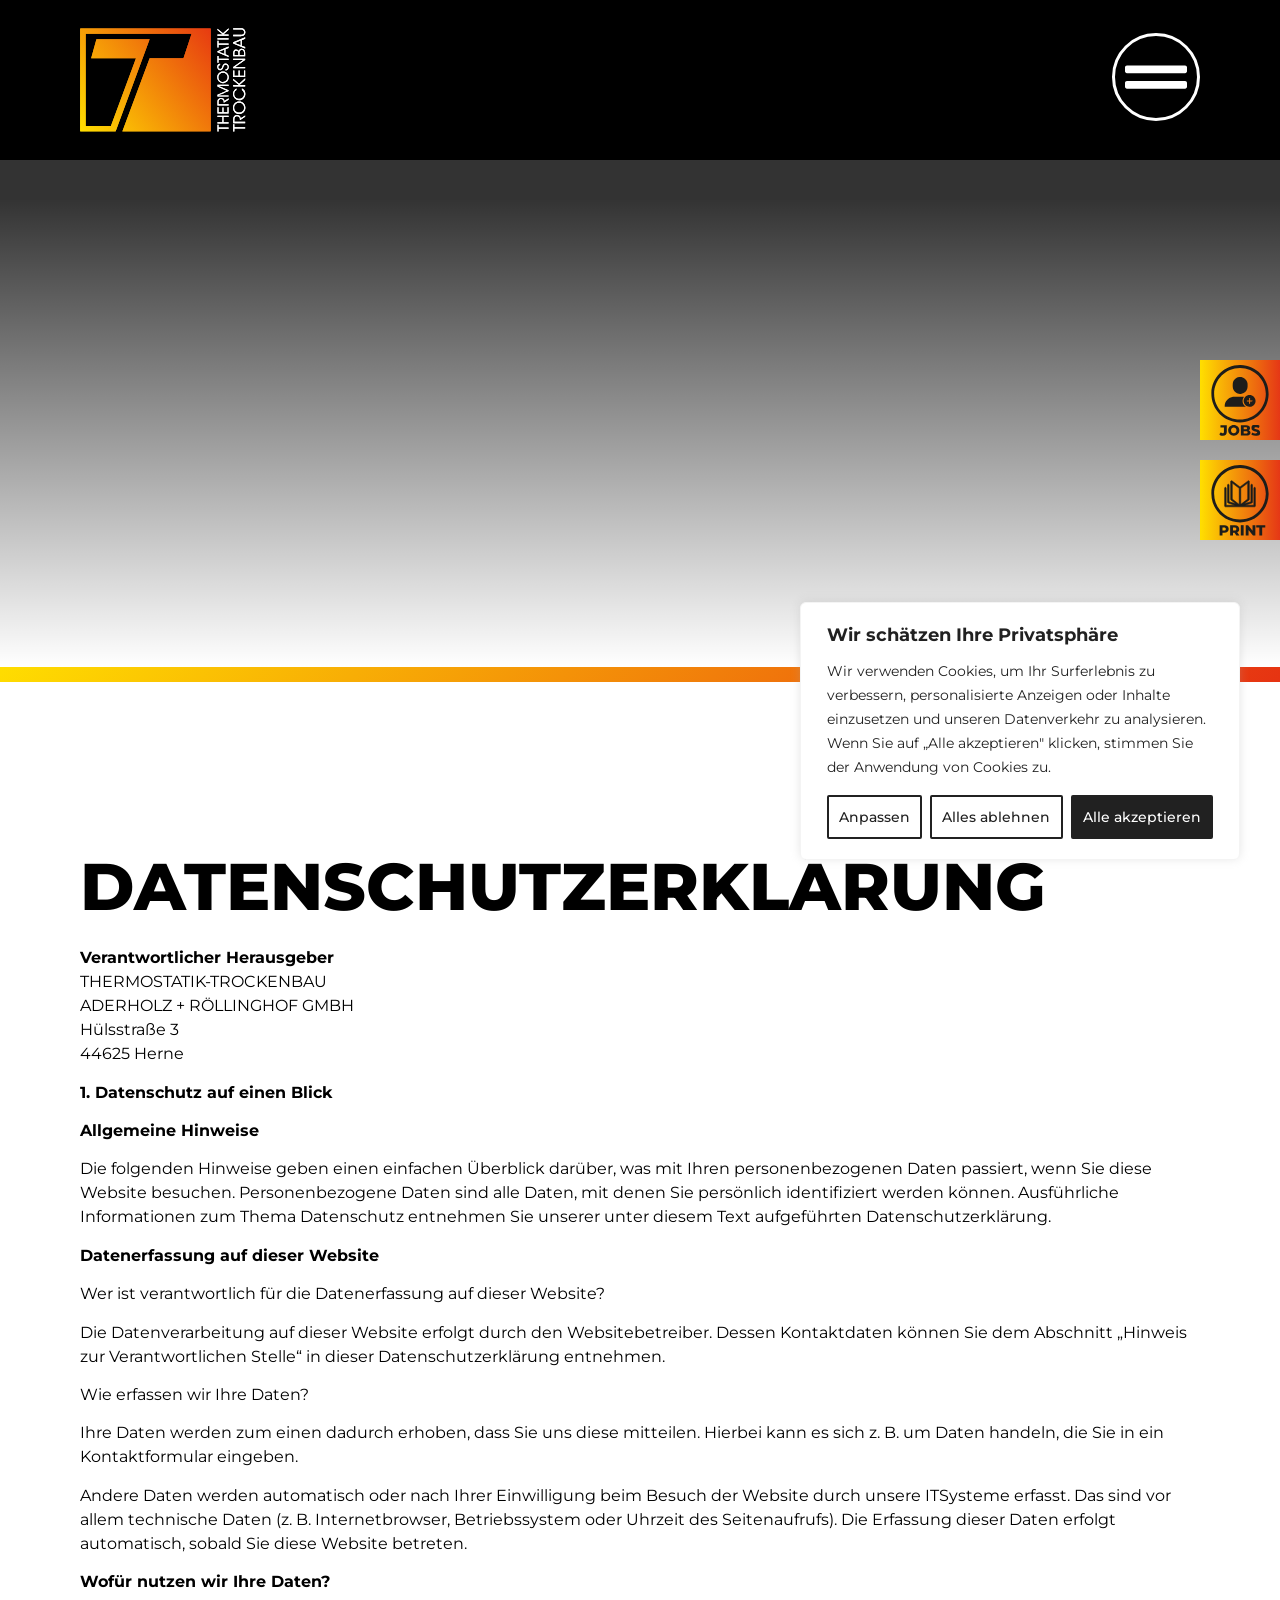
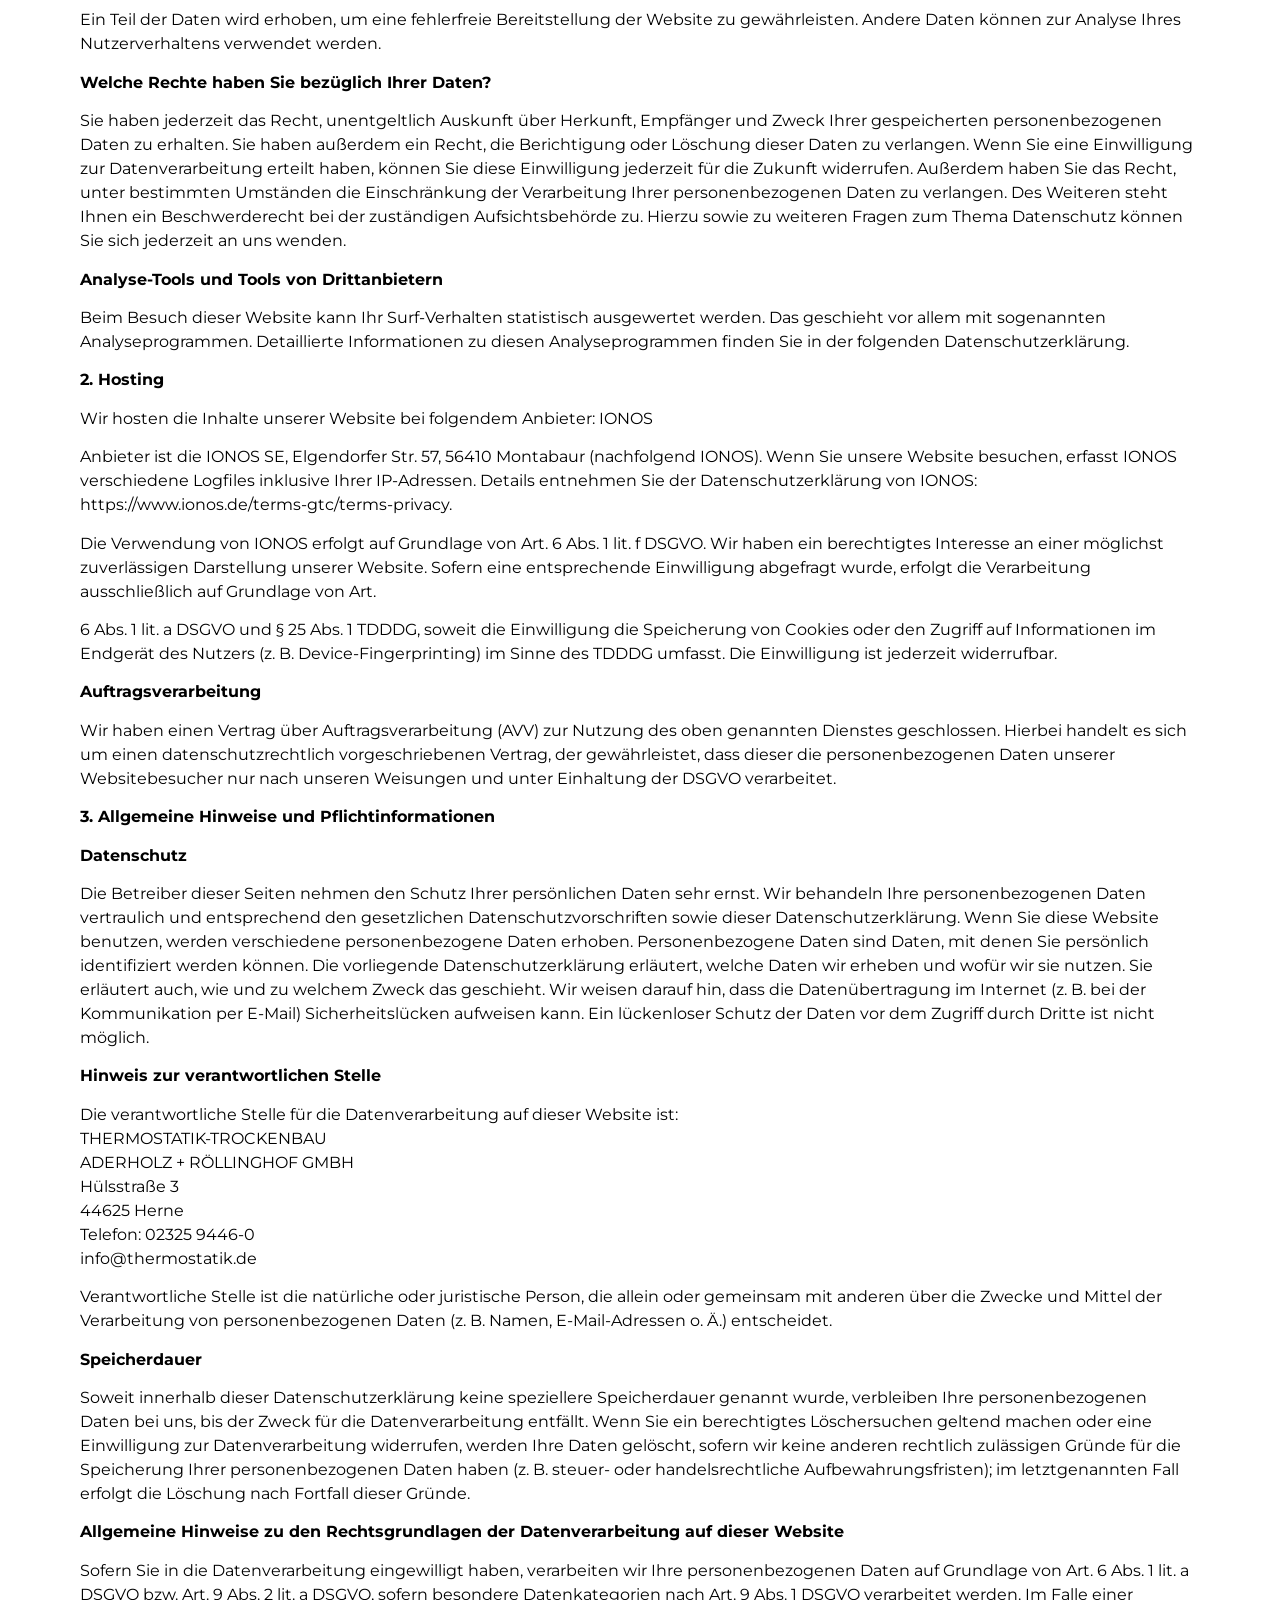
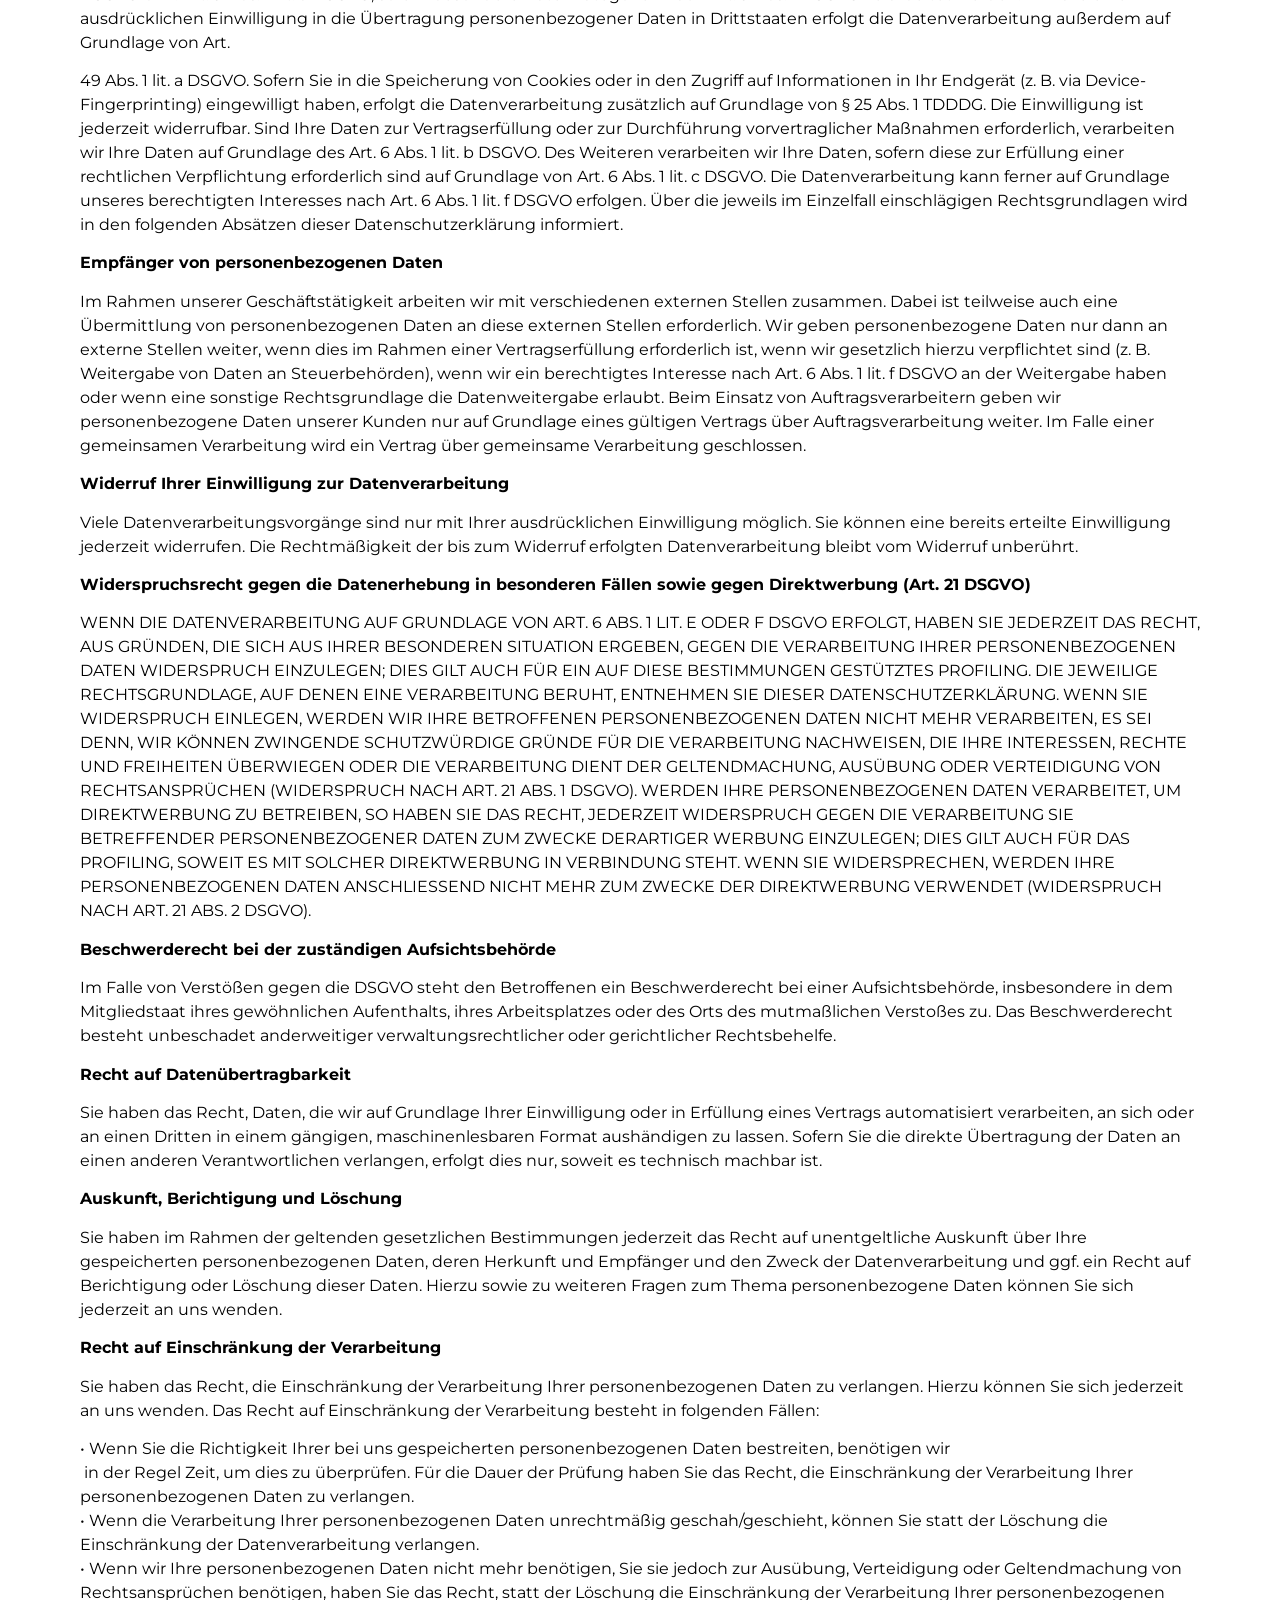
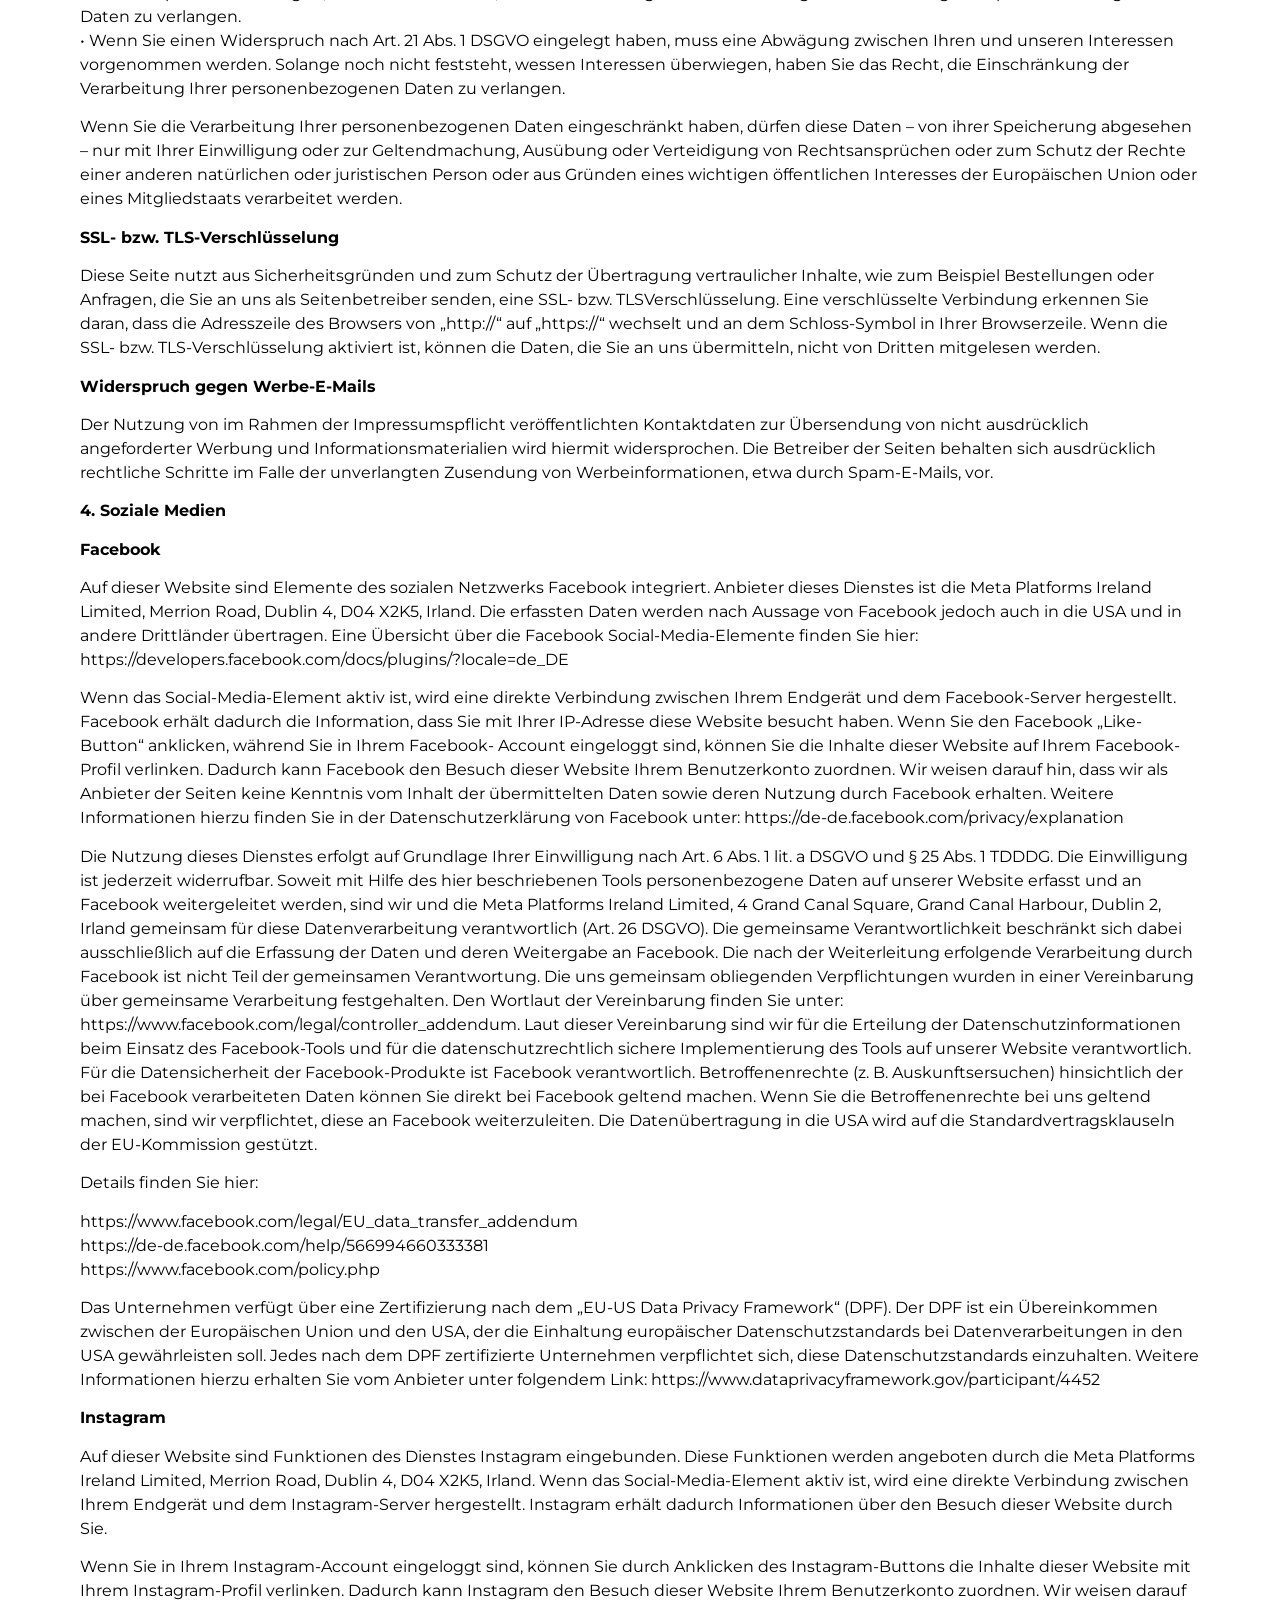
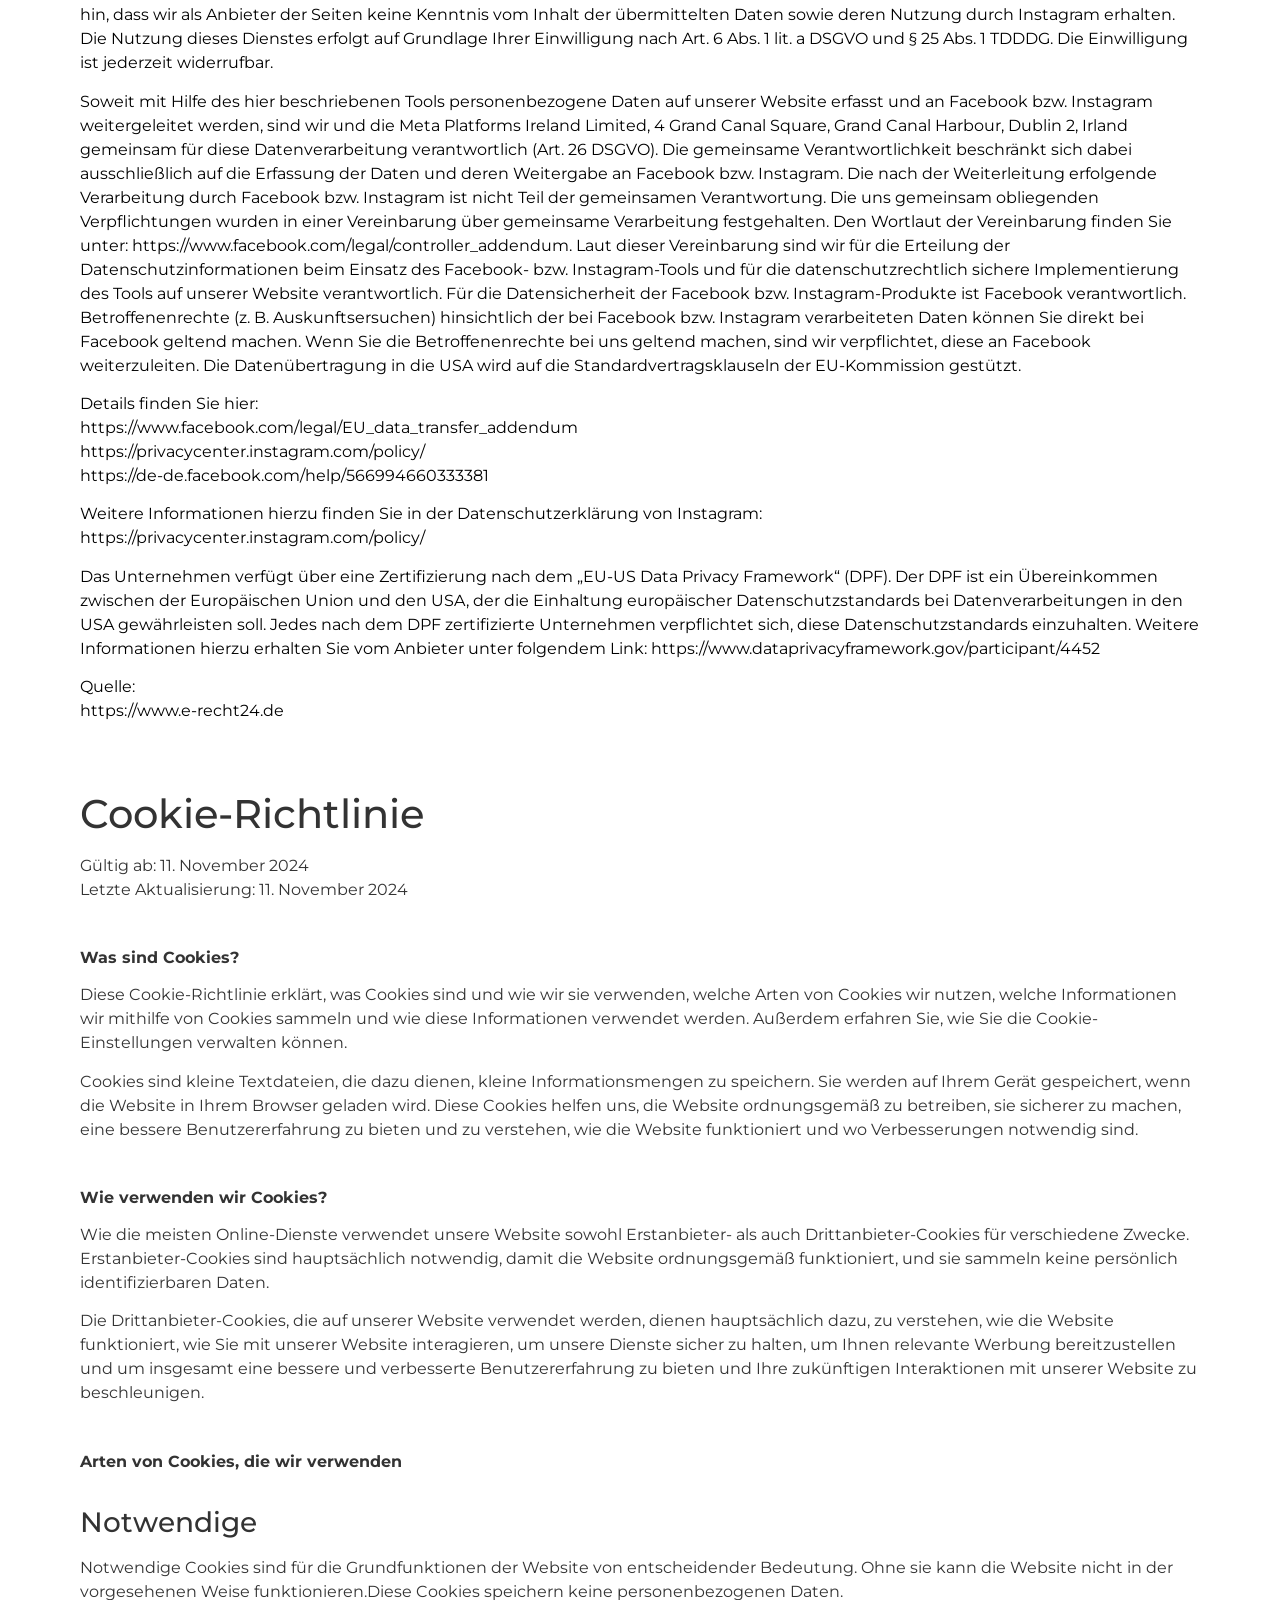
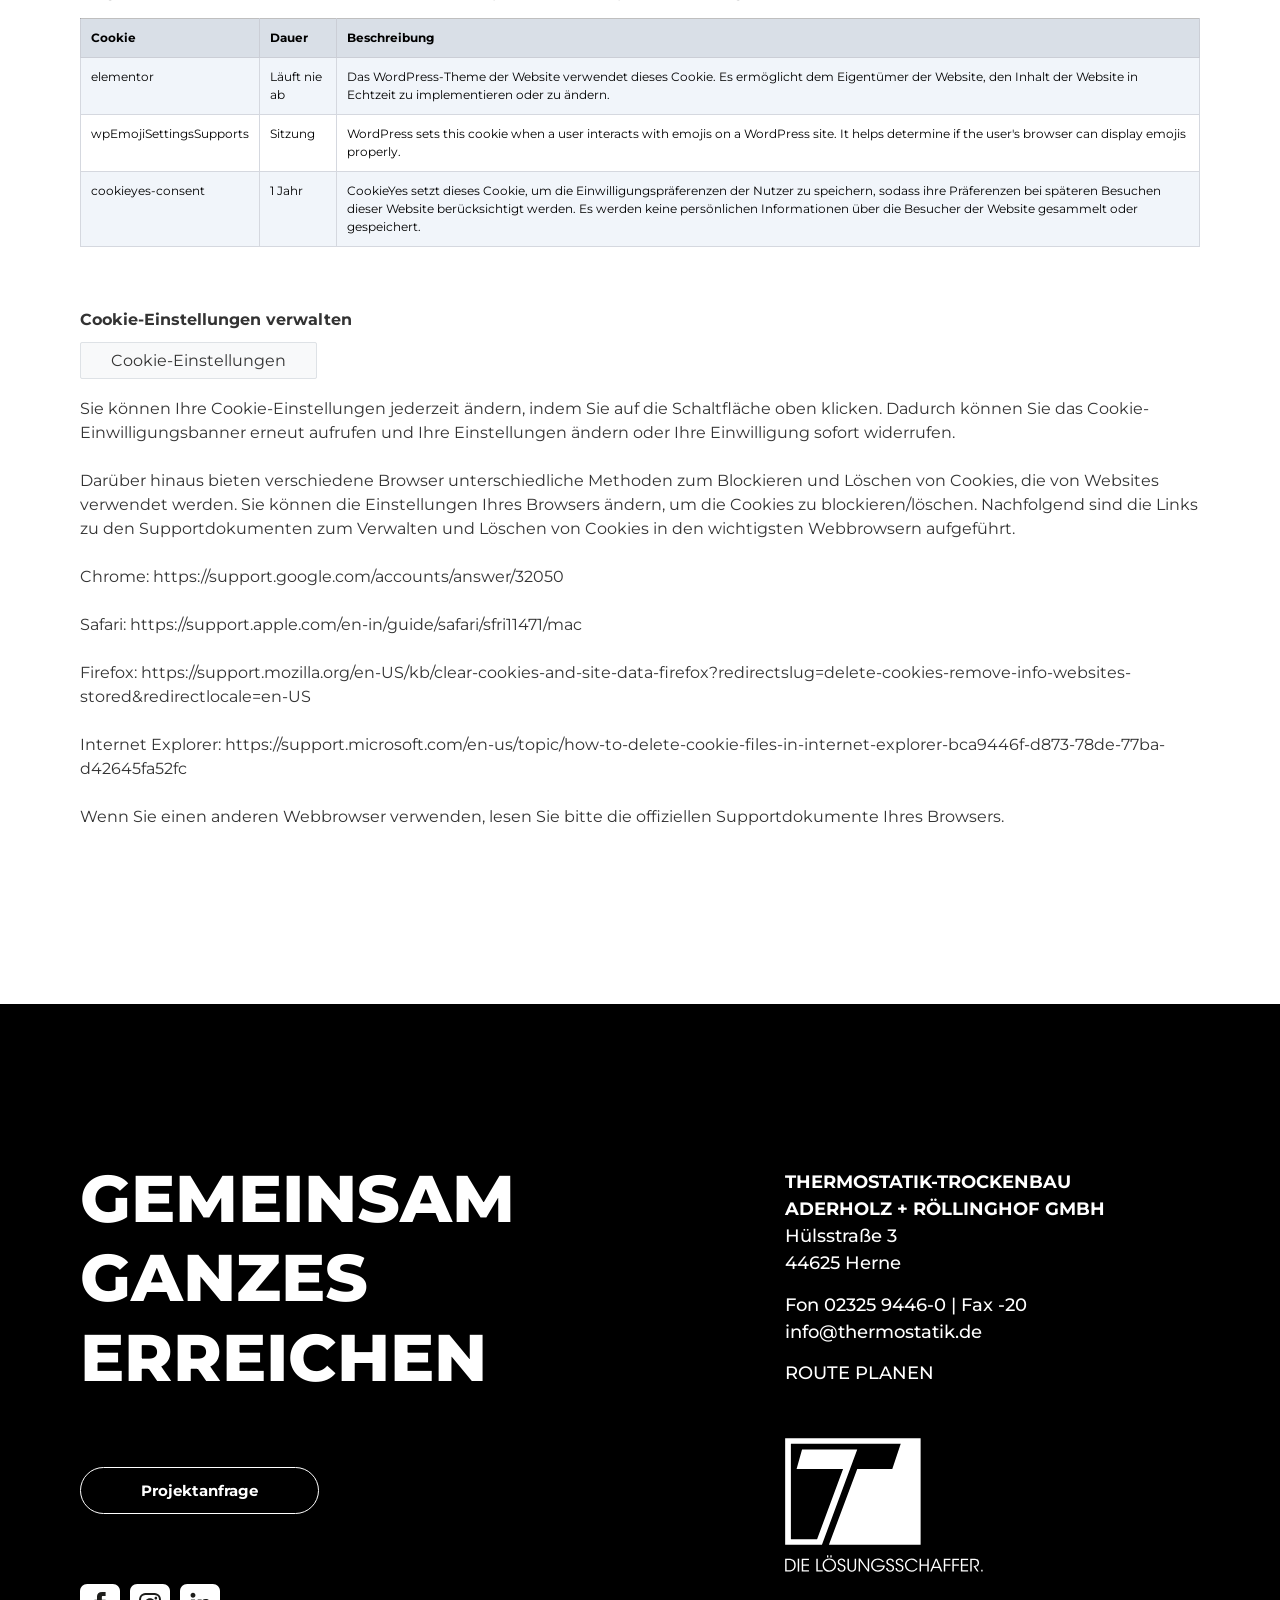
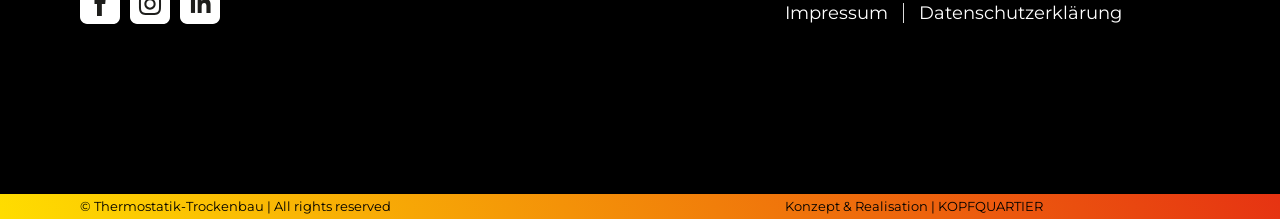
<file: datenschutzerklaerung/index.html>
<!doctype html>
<html lang="de">
<head>
	<meta charset="UTF-8">
	<meta name="viewport" content="width=device-width, initial-scale=1">
	<link rel="profile" href="https://gmpg.org/xfn/11">
	<meta name='robots' content='noindex, nofollow' />
<link rel="stylesheet" id="cky-local-css" href="../cky/cky.css">
<script id="cky-local" src="../cky/cky.js" defer></script>
	<!-- This site is optimized with the Yoast SEO plugin v28.8 - https://yoast.com/product/yoast-seo-wordpress/ -->
	<title>Datenschutzerklärung - Thermostatik Trockenbau</title>
	<meta property="og:locale" content="de_DE" />
	<meta property="og:type" content="article" />
	<meta property="og:title" content="Datenschutzerklärung - Thermostatik Trockenbau" />
	<meta property="og:description" content="datenschutzerklärung datenschutz-erklärung Verantwortlicher HerausgeberTHERMOSTATIK-TROCKENBAUADERHOLZ + RÖLLINGHOF GMBHHülsstraße 344625 Herne 1. Datenschutz auf einen Blick Allgemeine Hinweise Die folgenden Hinweise geben einen einfachen Überblick darüber, was mit Ihren personenbezogenen Daten passiert, wenn Sie diese Website besuchen. Personenbezogene Daten sind alle Daten, mit denen Sie persönlich identifiziert werden können. Ausführliche Informationen zum Thema Datenschutz entnehmen Sie unserer [&hellip;]" />
	<meta property="og:url" content="https://thermostatik-trockenbau.de/datenschutzerklaerung/" />
	<meta property="og:site_name" content="Thermostatik Trockenbau" />
	<meta property="article:modified_time" content="2025-08-09T13:23:38+00:00" />
	<meta name="twitter:card" content="summary_large_image" />
	<meta name="twitter:label1" content="Geschätzte Lesezeit" />
	<meta name="twitter:data1" content="16 Minuten" />
	<script type="application/ld+json" class="yoast-schema-graph">{"@context":"https:\/\/schema.org","@graph":[{"@type":"WebPage","@id":"https:\/\/thermostatik-trockenbau.de\/datenschutzerklaerung\/","url":"https:\/\/thermostatik-trockenbau.de\/datenschutzerklaerung\/","name":"Datenschutzerklärung - Thermostatik Trockenbau","isPartOf":{"@id":"https:\/\/thermostatik-trockenbau.de\/#website"},"datePublished":"2024-08-28T11:22:00+00:00","dateModified":"2025-08-09T13:23:38+00:00","breadcrumb":{"@id":"https:\/\/thermostatik-trockenbau.de\/datenschutzerklaerung\/#breadcrumb"},"inLanguage":"de","potentialAction":[{"@type":"ReadAction","target":["https:\/\/thermostatik-trockenbau.de\/datenschutzerklaerung\/"]}]},{"@type":"BreadcrumbList","@id":"https:\/\/thermostatik-trockenbau.de\/datenschutzerklaerung\/#breadcrumb","itemListElement":[{"@type":"ListItem","position":1,"name":"Startseite","item":"https:\/\/thermostatik-trockenbau.de\/"},{"@type":"ListItem","position":2,"name":"Datenschutzerklärung"}]},{"@type":"WebSite","@id":"https:\/\/thermostatik-trockenbau.de\/#website","url":"https:\/\/thermostatik-trockenbau.de\/","name":"Thermostatik Trockenbau","description":"Ihr Profi rund um den Trocken- &amp; Innenausbau","publisher":{"@id":"https:\/\/thermostatik-trockenbau.de\/#organization"},"potentialAction":[{"@type":"SearchAction","target":{"@type":"EntryPoint","urlTemplate":"https:\/\/thermostatik-trockenbau.de\/?s={search_term_string}"},"query-input":{"@type":"PropertyValueSpecification","valueRequired":true,"valueName":"search_term_string"}}],"inLanguage":"de"},{"@type":"Organization","@id":"https:\/\/thermostatik-trockenbau.de\/#organization","name":"Thermostatik Trockenbau","url":"https:\/\/thermostatik-trockenbau.de\/","logo":{"@type":"ImageObject","inLanguage":"de","@id":"https:\/\/thermostatik-trockenbau.de\/#\/schema\/logo\/image\/","url":"..\/wp-content\/uploads\/2024\/08\/logo_thermostatik_neu.svg","contentUrl":"..\/wp-content\/uploads\/2024\/08\/logo_thermostatik_neu.svg","width":478,"height":283,"caption":"Thermostatik Trockenbau"},"image":{"@id":"https:\/\/thermostatik-trockenbau.de\/#\/schema\/logo\/image\/"}}]}</script>
	<!-- / Yoast SEO plugin. -->


<link rel="alternate" type="application/rss+xml" title="Thermostatik Trockenbau &raquo; Feed" href="https://thermostatik-trockenbau.de/feed/" />
<link rel="alternate" type="application/rss+xml" title="Thermostatik Trockenbau &raquo; Kommentar-Feed" href="https://thermostatik-trockenbau.de/comments/feed/" />
<link rel="alternate" title="oEmbed (JSON)" type="application/json+oembed" href="https://thermostatik-trockenbau.de/wp-json/oembed/1.0/embed?url=https%3A%2F%2Fthermostatik-trockenbau.de%2Fdatenschutzerklaerung%2F" />
<link rel="alternate" title="oEmbed (XML)" type="text/xml+oembed" href="https://thermostatik-trockenbau.de/wp-json/oembed/1.0/embed?url=https%3A%2F%2Fthermostatik-trockenbau.de%2Fdatenschutzerklaerung%2F&#038;format=xml" />
<style id="wp-img-auto-sizes-contain-inline-css">
img:is([sizes=auto i],[sizes^="auto," i]){contain-intrinsic-size:3000px 1500px}
/*# sourceURL=wp-img-auto-sizes-contain-inline-css */
</style>
<style id="wp-emoji-styles-inline-css">

	img.wp-smiley, img.emoji {
		display: inline !important;
		border: none !important;
		box-shadow: none !important;
		height: 1em !important;
		width: 1em !important;
		margin: 0 0.07em !important;
		vertical-align: -0.1em !important;
		background: none !important;
		padding: 0 !important;
	}
/*# sourceURL=wp-emoji-styles-inline-css */
</style>
<style id="global-styles-inline-css">
:root{--wp--preset--aspect-ratio--square: 1;--wp--preset--aspect-ratio--4-3: 4/3;--wp--preset--aspect-ratio--3-4: 3/4;--wp--preset--aspect-ratio--3-2: 3/2;--wp--preset--aspect-ratio--2-3: 2/3;--wp--preset--aspect-ratio--16-9: 16/9;--wp--preset--aspect-ratio--9-16: 9/16;--wp--preset--color--black: #000000;--wp--preset--color--cyan-bluish-gray: #abb8c3;--wp--preset--color--white: #ffffff;--wp--preset--color--pale-pink: #f78da7;--wp--preset--color--vivid-red: #cf2e2e;--wp--preset--color--luminous-vivid-orange: #ff6900;--wp--preset--color--luminous-vivid-amber: #fcb900;--wp--preset--color--light-green-cyan: #7bdcb5;--wp--preset--color--vivid-green-cyan: #00d084;--wp--preset--color--pale-cyan-blue: #8ed1fc;--wp--preset--color--vivid-cyan-blue: #0693e3;--wp--preset--color--vivid-purple: #9b51e0;--wp--preset--gradient--vivid-cyan-blue-to-vivid-purple: linear-gradient(135deg,rgb(6,147,227) 0%,rgb(155,81,224) 100%);--wp--preset--gradient--light-green-cyan-to-vivid-green-cyan: linear-gradient(135deg,rgb(122,220,180) 0%,rgb(0,208,130) 100%);--wp--preset--gradient--luminous-vivid-amber-to-luminous-vivid-orange: linear-gradient(135deg,rgb(252,185,0) 0%,rgb(255,105,0) 100%);--wp--preset--gradient--luminous-vivid-orange-to-vivid-red: linear-gradient(135deg,rgb(255,105,0) 0%,rgb(207,46,46) 100%);--wp--preset--gradient--very-light-gray-to-cyan-bluish-gray: linear-gradient(135deg,rgb(238,238,238) 0%,rgb(169,184,195) 100%);--wp--preset--gradient--cool-to-warm-spectrum: linear-gradient(135deg,rgb(74,234,220) 0%,rgb(151,120,209) 20%,rgb(207,42,186) 40%,rgb(238,44,130) 60%,rgb(251,105,98) 80%,rgb(254,248,76) 100%);--wp--preset--gradient--blush-light-purple: linear-gradient(135deg,rgb(255,206,236) 0%,rgb(152,150,240) 100%);--wp--preset--gradient--blush-bordeaux: linear-gradient(135deg,rgb(254,205,165) 0%,rgb(254,45,45) 50%,rgb(107,0,62) 100%);--wp--preset--gradient--luminous-dusk: linear-gradient(135deg,rgb(255,203,112) 0%,rgb(199,81,192) 50%,rgb(65,88,208) 100%);--wp--preset--gradient--pale-ocean: linear-gradient(135deg,rgb(255,245,203) 0%,rgb(182,227,212) 50%,rgb(51,167,181) 100%);--wp--preset--gradient--electric-grass: linear-gradient(135deg,rgb(202,248,128) 0%,rgb(113,206,126) 100%);--wp--preset--gradient--midnight: linear-gradient(135deg,rgb(2,3,129) 0%,rgb(40,116,252) 100%);--wp--preset--font-size--small: 13px;--wp--preset--font-size--medium: 20px;--wp--preset--font-size--large: 36px;--wp--preset--font-size--x-large: 42px;--wp--preset--spacing--20: 0.44rem;--wp--preset--spacing--30: 0.67rem;--wp--preset--spacing--40: 1rem;--wp--preset--spacing--50: 1.5rem;--wp--preset--spacing--60: 2.25rem;--wp--preset--spacing--70: 3.38rem;--wp--preset--spacing--80: 5.06rem;--wp--preset--shadow--natural: 6px 6px 9px rgba(0, 0, 0, 0.2);--wp--preset--shadow--deep: 12px 12px 50px rgba(0, 0, 0, 0.4);--wp--preset--shadow--sharp: 6px 6px 0px rgba(0, 0, 0, 0.2);--wp--preset--shadow--outlined: 6px 6px 0px -3px rgb(255, 255, 255), 6px 6px rgb(0, 0, 0);--wp--preset--shadow--crisp: 6px 6px 0px rgb(0, 0, 0);}.wp-block-button{--wp--preset--dimension--25: 25%;--wp--preset--dimension--50: 50%;--wp--preset--dimension--75: 75%;--wp--preset--dimension--100: 100%;}:root { --wp--style--global--content-size: 800px;--wp--style--global--wide-size: 1200px; }:where(body) { margin: 0; }.wp-site-blocks > .alignleft { float: left; margin-right: 2em; }.wp-site-blocks > .alignright { float: right; margin-left: 2em; }.wp-site-blocks > .aligncenter { justify-content: center; margin-left: auto; margin-right: auto; }:where(.wp-site-blocks) > * { margin-block-start: 24px; margin-block-end: 0; }:where(.wp-site-blocks) > :first-child { margin-block-start: 0; }:where(.wp-site-blocks) > :last-child { margin-block-end: 0; }:root { --wp--style--block-gap: 24px; }:root :where(.is-layout-flow) > :first-child{margin-block-start: 0;}:root :where(.is-layout-flow) > :last-child{margin-block-end: 0;}:root :where(.is-layout-flow) > *{margin-block-start: 24px;margin-block-end: 0;}:root :where(.is-layout-constrained) > :first-child{margin-block-start: 0;}:root :where(.is-layout-constrained) > :last-child{margin-block-end: 0;}:root :where(.is-layout-constrained) > *{margin-block-start: 24px;margin-block-end: 0;}:root :where(.is-layout-flex){gap: 24px;}:root :where(.is-layout-grid){gap: 24px;}.is-layout-flow > .alignleft{float: left;margin-inline-start: 0;margin-inline-end: 2em;}.is-layout-flow > .alignright{float: right;margin-inline-start: 2em;margin-inline-end: 0;}.is-layout-flow > .aligncenter{margin-left: auto !important;margin-right: auto !important;}.is-layout-constrained > .alignleft{float: left;margin-inline-start: 0;margin-inline-end: 2em;}.is-layout-constrained > .alignright{float: right;margin-inline-start: 2em;margin-inline-end: 0;}.is-layout-constrained > .aligncenter{margin-left: auto !important;margin-right: auto !important;}.is-layout-constrained > :where(:not(.alignleft):not(.alignright):not(.alignfull)){max-width: var(--wp--style--global--content-size);margin-left: auto !important;margin-right: auto !important;}.is-layout-constrained > .alignwide{max-width: var(--wp--style--global--wide-size);}body .is-layout-flex{display: flex;}.is-layout-flex{flex-wrap: wrap;align-items: center;}.is-layout-flex > :is(*, div){margin: 0;}body .is-layout-grid{display: grid;}.is-layout-grid > :is(*, div){margin: 0;}body{padding-top: 0px;padding-right: 0px;padding-bottom: 0px;padding-left: 0px;}:root :where(.wp-element-button, .wp-block-button__link){background-color: #32373c;border-width: 0;color: #fff;font-family: inherit;font-size: inherit;font-style: inherit;font-weight: inherit;letter-spacing: inherit;line-height: inherit;padding-top: calc(0.667em + 2px);padding-right: calc(1.333em + 2px);padding-bottom: calc(0.667em + 2px);padding-left: calc(1.333em + 2px);text-decoration: none;text-transform: inherit;}.has-black-color{color: var(--wp--preset--color--black) !important;}.has-cyan-bluish-gray-color{color: var(--wp--preset--color--cyan-bluish-gray) !important;}.has-white-color{color: var(--wp--preset--color--white) !important;}.has-pale-pink-color{color: var(--wp--preset--color--pale-pink) !important;}.has-vivid-red-color{color: var(--wp--preset--color--vivid-red) !important;}.has-luminous-vivid-orange-color{color: var(--wp--preset--color--luminous-vivid-orange) !important;}.has-luminous-vivid-amber-color{color: var(--wp--preset--color--luminous-vivid-amber) !important;}.has-light-green-cyan-color{color: var(--wp--preset--color--light-green-cyan) !important;}.has-vivid-green-cyan-color{color: var(--wp--preset--color--vivid-green-cyan) !important;}.has-pale-cyan-blue-color{color: var(--wp--preset--color--pale-cyan-blue) !important;}.has-vivid-cyan-blue-color{color: var(--wp--preset--color--vivid-cyan-blue) !important;}.has-vivid-purple-color{color: var(--wp--preset--color--vivid-purple) !important;}.has-black-background-color{background-color: var(--wp--preset--color--black) !important;}.has-cyan-bluish-gray-background-color{background-color: var(--wp--preset--color--cyan-bluish-gray) !important;}.has-white-background-color{background-color: var(--wp--preset--color--white) !important;}.has-pale-pink-background-color{background-color: var(--wp--preset--color--pale-pink) !important;}.has-vivid-red-background-color{background-color: var(--wp--preset--color--vivid-red) !important;}.has-luminous-vivid-orange-background-color{background-color: var(--wp--preset--color--luminous-vivid-orange) !important;}.has-luminous-vivid-amber-background-color{background-color: var(--wp--preset--color--luminous-vivid-amber) !important;}.has-light-green-cyan-background-color{background-color: var(--wp--preset--color--light-green-cyan) !important;}.has-vivid-green-cyan-background-color{background-color: var(--wp--preset--color--vivid-green-cyan) !important;}.has-pale-cyan-blue-background-color{background-color: var(--wp--preset--color--pale-cyan-blue) !important;}.has-vivid-cyan-blue-background-color{background-color: var(--wp--preset--color--vivid-cyan-blue) !important;}.has-vivid-purple-background-color{background-color: var(--wp--preset--color--vivid-purple) !important;}.has-black-border-color{border-color: var(--wp--preset--color--black) !important;}.has-cyan-bluish-gray-border-color{border-color: var(--wp--preset--color--cyan-bluish-gray) !important;}.has-white-border-color{border-color: var(--wp--preset--color--white) !important;}.has-pale-pink-border-color{border-color: var(--wp--preset--color--pale-pink) !important;}.has-vivid-red-border-color{border-color: var(--wp--preset--color--vivid-red) !important;}.has-luminous-vivid-orange-border-color{border-color: var(--wp--preset--color--luminous-vivid-orange) !important;}.has-luminous-vivid-amber-border-color{border-color: var(--wp--preset--color--luminous-vivid-amber) !important;}.has-light-green-cyan-border-color{border-color: var(--wp--preset--color--light-green-cyan) !important;}.has-vivid-green-cyan-border-color{border-color: var(--wp--preset--color--vivid-green-cyan) !important;}.has-pale-cyan-blue-border-color{border-color: var(--wp--preset--color--pale-cyan-blue) !important;}.has-vivid-cyan-blue-border-color{border-color: var(--wp--preset--color--vivid-cyan-blue) !important;}.has-vivid-purple-border-color{border-color: var(--wp--preset--color--vivid-purple) !important;}.has-vivid-cyan-blue-to-vivid-purple-gradient-background{background: var(--wp--preset--gradient--vivid-cyan-blue-to-vivid-purple) !important;}.has-light-green-cyan-to-vivid-green-cyan-gradient-background{background: var(--wp--preset--gradient--light-green-cyan-to-vivid-green-cyan) !important;}.has-luminous-vivid-amber-to-luminous-vivid-orange-gradient-background{background: var(--wp--preset--gradient--luminous-vivid-amber-to-luminous-vivid-orange) !important;}.has-luminous-vivid-orange-to-vivid-red-gradient-background{background: var(--wp--preset--gradient--luminous-vivid-orange-to-vivid-red) !important;}.has-very-light-gray-to-cyan-bluish-gray-gradient-background{background: var(--wp--preset--gradient--very-light-gray-to-cyan-bluish-gray) !important;}.has-cool-to-warm-spectrum-gradient-background{background: var(--wp--preset--gradient--cool-to-warm-spectrum) !important;}.has-blush-light-purple-gradient-background{background: var(--wp--preset--gradient--blush-light-purple) !important;}.has-blush-bordeaux-gradient-background{background: var(--wp--preset--gradient--blush-bordeaux) !important;}.has-luminous-dusk-gradient-background{background: var(--wp--preset--gradient--luminous-dusk) !important;}.has-pale-ocean-gradient-background{background: var(--wp--preset--gradient--pale-ocean) !important;}.has-electric-grass-gradient-background{background: var(--wp--preset--gradient--electric-grass) !important;}.has-midnight-gradient-background{background: var(--wp--preset--gradient--midnight) !important;}.has-small-font-size{font-size: var(--wp--preset--font-size--small) !important;}.has-medium-font-size{font-size: var(--wp--preset--font-size--medium) !important;}.has-large-font-size{font-size: var(--wp--preset--font-size--large) !important;}.has-x-large-font-size{font-size: var(--wp--preset--font-size--x-large) !important;}
:root :where(.wp-block-icon svg){width: 24px;}
:root :where(.wp-block-pullquote){font-size: 1.5em;line-height: 1.6;}
/*# sourceURL=global-styles-inline-css */
</style>
<link rel='stylesheet' id='hello-elementor-css' href='../wp-content/themes/hello-elementor/assets/css/reset.css?ver=3.4.9' media='all' />
<link rel='stylesheet' id='hello-elementor-theme-style-css' href='../wp-content/themes/hello-elementor/assets/css/theme.css?ver=3.4.9' media='all' />
<link rel='stylesheet' id='hello-elementor-header-footer-css' href='../wp-content/themes/hello-elementor/assets/css/header-footer.css?ver=3.4.9' media='all' />
<link rel='stylesheet' id='elementor-frontend-css' href='../wp-content/uploads/elementor/css/custom-frontend.min.css?ver=1794276210' media='all' />
<link rel='stylesheet' id='elementor-post-6-css' href='../wp-content/uploads/elementor/css/post-6.css?ver=1794276210' media='all' />
<link rel='stylesheet' id='widget-image-css' href='../wp-content/plugins/elementor/assets/css/widget-image.min.css?ver=4.4.0' media='all' />
<link rel='stylesheet' id='widget-nav-menu-css' href='../wp-content/uploads/elementor/css/custom-pro-widget-nav-menu.min.css?ver=1794276210' media='all' />
<link rel='stylesheet' id='widget-social-icons-css' href='../wp-content/plugins/elementor/assets/css/widget-social-icons.min.css?ver=4.4.0' media='all' />
<link rel='stylesheet' id='e-apple-webkit-css' href='../wp-content/uploads/elementor/css/custom-apple-webkit.min.css?ver=1794276210' media='all' />
<link rel='stylesheet' id='e-animation-fadeIn-css' href='../wp-content/plugins/elementor/assets/lib/animations/styles/fadeIn.min.css?ver=4.4.0' media='all' />
<link rel='stylesheet' id='widget-off-canvas-css' href='../wp-content/plugins/elementor-pro/assets/css/widget-off-canvas.min.css?ver=4.3.3' media='all' />
<link rel='stylesheet' id='e-sticky-css' href='../wp-content/plugins/elementor-pro/assets/css/modules/sticky.min.css?ver=4.3.3' media='all' />
<link rel='stylesheet' id='widget-heading-css' href='../wp-content/plugins/elementor/assets/css/widget-heading.min.css?ver=4.4.0' media='all' />
<link rel='stylesheet' id='widget-icon-list-css' href='../wp-content/uploads/elementor/css/custom-widget-icon-list.min.css?ver=1794276210' media='all' />
<link rel='stylesheet' id='e-popup-css' href='../wp-content/plugins/elementor-pro/assets/css/conditionals/popup.min.css?ver=4.3.3' media='all' />
<link rel='stylesheet' id='elementor-post-23-css' href='../wp-content/uploads/elementor/css/post-23.css?ver=1794285861' media='all' />
<link rel='stylesheet' id='elementor-post-153-css' href='../wp-content/uploads/elementor/css/post-153.css?ver=1794276211' media='all' />
<link rel='stylesheet' id='elementor-post-221-css' href='../wp-content/uploads/elementor/css/post-221.css?ver=1794276211' media='all' />
<link rel='stylesheet' id='elementor-post-508-css' href='../wp-content/uploads/elementor/css/post-508.css?ver=1794276211' media='all' />
<style id="elementor-pro-custom-fonts-inline-css">
@font-face {
	font-family: 'Montserrat';
	font-style: normal;
	font-weight: 700;
	font-display: auto;
	src: url('../wp-content/uploads/2024/09/Montserrat-VariableFont_wght.ttf') format('truetype');
}
@font-face {
	font-family: 'Montserrat';
	font-style: normal;
	font-weight: 400;
	font-display: auto;
	src: url('../wp-content/uploads/2024/09/Montserrat-VariableFont_wght.ttf') format('truetype');
}
@font-face {
	font-family: 'Montserrat';
	font-style: normal;
	font-weight: 800;
	font-display: auto;
	src: url('../wp-content/uploads/2024/09/Montserrat-VariableFont_wght.ttf') format('truetype');
}
@font-face {
	font-family: 'Montserrat';
	font-style: normal;
	font-weight: 500;
	font-display: auto;
	src: url('../wp-content/uploads/2024/09/Montserrat-VariableFont_wght.ttf') format('truetype');
}

/*# sourceURL=elementor-pro-custom-fonts-inline-css */
</style>
<link rel='stylesheet' id='elementor-gf-local-roboto-css' href='../wp-content/uploads/elementor/google-fonts/css/roboto.css?ver=1743596950' media='all' />
<link rel='stylesheet' id='elementor-gf-local-robotoslab-css' href='../wp-content/uploads/elementor/google-fonts/css/robotoslab.css?ver=1743596952' media='all' />
<script id="jquery-core-js" src="../wp-includes/js/jquery/jquery.min.js?ver=3.7.1"></script>
<script id="jquery-migrate-js" src="../wp-includes/js/jquery/jquery-migrate.min.js?ver=3.4.1"></script>
<link rel="https://api.w.org/" href="https://thermostatik-trockenbau.de/wp-json/" /><link rel="alternate" title="JSON" type="application/json" href="https://thermostatik-trockenbau.de/wp-json/wp/v2/pages/23" /><link rel="EditURI" type="application/rsd+xml" title="RSD" href="https://thermostatik-trockenbau.de/xmlrpc.php?rsd" />
<meta name="generator" content="Elementor 4.4.0; features: e_font_icon_svg, additional_custom_breakpoints; settings: css_print_method-external, google_font-enabled, font_display-auto">
			<style>
				.e-con.e-parent:nth-of-type(n+4):not(.e-lazyloaded):not(.e-no-lazyload),
				.e-con.e-parent:nth-of-type(n+4):not(.e-lazyloaded):not(.e-no-lazyload) * {
					background-image: none !important;
				}
				@media screen and (max-height: 1024px) {
					.e-con.e-parent:nth-of-type(n+3):not(.e-lazyloaded):not(.e-no-lazyload),
					.e-con.e-parent:nth-of-type(n+3):not(.e-lazyloaded):not(.e-no-lazyload) * {
						background-image: none !important;
					}
				}
				@media screen and (max-height: 640px) {
					.e-con.e-parent:nth-of-type(n+2):not(.e-lazyloaded):not(.e-no-lazyload),
					.e-con.e-parent:nth-of-type(n+2):not(.e-lazyloaded):not(.e-no-lazyload) * {
						background-image: none !important;
					}
				}
			</style>
			<link rel="icon" href="../wp-content/uploads/2024/08/Thermostatik-Trockenbau-Favicon-768x768.jpeg" sizes="32x32" />
<link rel="icon" href="../wp-content/uploads/2024/08/Thermostatik-Trockenbau-Favicon-768x768.jpeg" sizes="192x192" />
<link rel="apple-touch-icon" href="../wp-content/uploads/2024/08/Thermostatik-Trockenbau-Favicon-768x768.jpeg" />
<meta name="msapplication-TileImage" content="../wp-content/uploads/2024/08/Thermostatik-Trockenbau-Favicon-768x768.jpeg" />
<style id="wp-custom-css">
.countdown-timer-widget .ctw-digits {
	padding-top: 5px!important;
	font-size: 25px!important;
	font-weight: 600!important;
	color: #fff!important;
	height: 20px!important;
	background: unset!important;
}
.elementor-element-39a9608, .countdown-timer-init {
	padding-bottom: 100px;
}

	.countdown-timer-init  {
		height: 0px!important;
		background: linear-gradient(90deg, rgba(255,220,0,1) 0%, rgba(231,52,18,1) 100%);
		min-height: 165px!important;
		border-radius: 10px!important;
		padding-top: 10px!important;
		min-width: 300px!important;


@media only screen and (max-width: 599px) {
		margin-left: -100px!important;
	}
}

.countdown-items {
	float: left!important; 
	background: unset!important;
	color: #fff!important;
}

.ctw-label {
	background: unset!important;
	padding-top: 15px!important
	
}

.elementor-13 .elementor-element.elementor-element-39a9608 .countdown-timer-init {
    justify-content: unset!important;
    column-gap: unset!important;
}

.elementor-widget-countdown-timer-widget {
	height: auto!important;
	padding: 0px!important;
}

#verlassen .elementor-icon svg {
	fill: #000!important;
	float: right!important;
}

#verlassen .elementor-icon {
	margin-left: 200px!important;
	margin-bottom: -65px!important;
}
</style>
</head>
<body data-rsssl=1 class="privacy-policy wp-singular page-template-default page page-id-23 wp-custom-logo wp-embed-responsive wp-theme-hello-elementor eio-default hello-elementor-default elementor-default elementor-kit-6 elementor-page elementor-page-23">


<a class="skip-link screen-reader-text" href="#content">Zum Inhalt springen</a>

		<header data-elementor-type="header" data-elementor-id="153" class="elementor elementor-153 elementor-location-header" data-elementor-post-type="elementor_library">
			<div class="elementor-element elementor-element-af3c0e9 e-flex e-con-boxed e-con e-parent" data-id="af3c0e9" data-element_type="container" data-e-type="container" data-settings="{&quot;background_background&quot;:&quot;classic&quot;,&quot;sticky&quot;:&quot;top&quot;,&quot;sticky_on&quot;:[&quot;widescreen&quot;,&quot;desktop&quot;,&quot;tablet&quot;,&quot;mobile&quot;],&quot;sticky_offset&quot;:0,&quot;sticky_effects_offset&quot;:0,&quot;sticky_anchor_link_offset&quot;:0}">
					<div class="e-con-inner">
				<div class="elementor-element elementor-element-d6a3c81 elementor-widget elementor-widget-theme-site-logo elementor-widget-image" data-id="d6a3c81" data-element_type="widget" data-e-type="widget" data-widget_type="theme-site-logo.default">
				<div class="elementor-widget-container">
											<a href="../">
			<img width="478" height="283" src="../wp-content/uploads/2024/08/logo_thermostatik_neu.svg" class="attachment-full size-full wp-image-772" alt="" />				</a>
											</div>
				</div>
				<div class="elementor-element elementor-element-405717b elementor-widget elementor-widget-off-canvas" data-id="405717b" data-element_type="widget" data-e-type="widget" data-settings="{&quot;prevent_scroll&quot;:&quot;yes&quot;,&quot;entrance_animation&quot;:&quot;fadeIn&quot;,&quot;exit_animation&quot;:&quot;fadeIn&quot;}" data-widget_type="off-canvas.default">
				<div class="elementor-widget-container">
							<nav id="off-canvas-405717b" class="e-off-canvas" role="dialog" aria-hidden="true" aria-label="Off-Canvas" aria-modal="true" inert="" data-delay-child-handlers="true">
			<div class="e-off-canvas__overlay"></div>
			<div class="e-off-canvas__main">
				<div class="e-off-canvas__content">
					<div class="elementor-element elementor-element-f28d67b e-con-full elementor-offcanvas-menu e-flex e-con e-child" data-id="f28d67b" data-element_type="container" data-e-type="container" data-settings="{&quot;background_background&quot;:&quot;classic&quot;}">
		<div class="elementor-element elementor-element-bbc1697 e-flex e-con-boxed e-con e-child" data-id="bbc1697" data-element_type="container" data-e-type="container">
					<div class="e-con-inner">
				<div class="elementor-element elementor-element-cadaa52 elementor-view-framed elementor-shape-circle elementor-widget elementor-widget-icon" data-id="cadaa52" data-element_type="widget" data-e-type="widget" data-widget_type="icon.default">
				<div class="elementor-widget-container">
							<div class="elementor-icon-wrapper">
			<a class="elementor-icon" href="#elementor-action%3Aaction%3Doff_canvas%3Aclose%26settings%3DeyJpZCI6IjQwNTcxN2IiLCJkaXNwbGF5TW9kZSI6ImNsb3NlIn0%3D">
			<svg aria-hidden="true" class="e-font-icon-svg e-fas-times" viewBox="0 0 352 512" xmlns="http://www.w3.org/2000/svg"><path d="M242.72 256l100.07-100.07c12.28-12.28 12.28-32.19 0-44.48l-22.24-22.24c-12.28-12.28-32.19-12.28-44.48 0L176 189.28 75.93 89.21c-12.28-12.28-32.19-12.28-44.48 0L9.21 111.45c-12.28 12.28-12.28 32.19 0 44.48L109.28 256 9.21 356.07c-12.28 12.28-12.28 32.19 0 44.48l22.24 22.24c12.28 12.28 32.2 12.28 44.48 0L176 322.72l100.07 100.07c12.28 12.28 32.2 12.28 44.48 0l22.24-22.24c12.28-12.28 12.28-32.19 0-44.48L242.72 256z"></path></svg>			</a>
		</div>
						</div>
				</div>
				<div class="elementor-element elementor-element-d68b389 elementor-widget elementor-widget-html" data-id="d68b389" data-element_type="widget" data-e-type="widget" data-widget_type="html.default">
				<div class="elementor-widget-container">
					<style>
/* Custom styles to manage Off Canvas visibility */
.e-off-canvas-hidden {
    display: none;
}
 
.e-off-canvas-visible {
    display: block;
}

.e-off-canvas__overlay-hidden {
    display: none !important;
}
</style>

<script>
jQuery(function($){
    // Function to hide the Off Canvas and overlay instantly
    function hideOffCanvas() {
        $('[class^="e-off-canvas"]').removeClass('e-off-canvas-visible').addClass('e-off-canvas-hidden');
        $('.e-off-canvas__overlay').addClass('e-off-canvas-overlay-hidden');
        $('body').removeClass('e-off-canvas__no-scroll');
    }
 
    // Function to show the Off Canvas and overlay instantly
    function showOffCanvas() {
        $('[class^="e-off-canvas"]').removeClass('e-off-canvas-hidden').addClass('e-off-canvas-visible');
        $('.e-off-canvas__overlay').removeClass('e-off-canvas-overlay-hidden');
        $('body').addClass('e-off-canvas__no-scroll');
    }
 
    // Handle link clicks inside the Off Canvas
    $(document).on('click', '[class^="e-off-canvas"] a', function(event){
        var target = $(this).attr("href");
 
        // Check if the link is an action to close the Off Canvas
        if (target.includes('elementor-action%3Aaction%3Doff_canvas%3Aclose')) {
            event.preventDefault();
            hideOffCanvas();
            return;
        }
 
        var split_url = target.split('#');
 
        // Check if the link is an anchor link within the same page
        if (split_url.length > 1 && (window.location.pathname == split_url[0] || split_url[0] == '')){
            event.preventDefault();
            $('html, body').animate({
                scrollTop: $('#'+split_url[1]).offset().top
            }, 1000);
            hideOffCanvas();
        } else {
            hideOffCanvas();
        }
    });
 
    // Handle the Off Canvas toggle button click
    $(document).on('click', '.off-canvas-toggle-button', function(event){
        showOffCanvas(); // Show the Off Canvas and overlay
    });
});
</script>
				</div>
				</div>
		<div class="elementor-element elementor-element-14c911c e-con-full e-flex e-con e-child" data-id="14c911c" data-element_type="container" data-e-type="container">
		<div class="elementor-element elementor-element-70c1690 e-con-full e-flex e-con e-child" data-id="70c1690" data-element_type="container" data-e-type="container">
				<div class="elementor-element elementor-element-1998ab1 elementor-nav-menu--dropdown-none elementor-widget elementor-widget-nav-menu" data-id="1998ab1" data-element_type="widget" data-e-type="widget" data-settings="{&quot;layout&quot;:&quot;vertical&quot;,&quot;submenu_icon&quot;:{&quot;value&quot;:&quot;&lt;svg aria-hidden=\&quot;true\&quot; class=\&quot;e-font-icon-svg e-fas-caret-down\&quot; viewBox=\&quot;0 0 320 512\&quot; xmlns=\&quot;http:\/\/www.w3.org\/2000\/svg\&quot;&gt;&lt;path d=\&quot;M31.3 192h257.3c17.8 0 26.7 21.5 14.1 34.1L174.1 354.8c-7.8 7.8-20.5 7.8-28.3 0L17.2 226.1C4.6 213.5 13.5 192 31.3 192z\&quot;&gt;&lt;\/path&gt;&lt;\/svg&gt;&quot;,&quot;library&quot;:&quot;fa-solid&quot;}}" data-widget_type="nav-menu.default">
				<div class="elementor-widget-container">
								<nav aria-label="Menü" class="elementor-nav-menu--main elementor-nav-menu__container elementor-nav-menu--layout-vertical e--pointer-none">
				<ul id="menu-1-1998ab1" class="elementor-nav-menu sm-vertical"><li class="menu-item menu-item-type-post_type menu-item-object-page menu-item-home menu-item-29"><a href="../" class="elementor-item">Home</a></li>
<li class="menu-item menu-item-type-post_type menu-item-object-page menu-item-522"><a href="../unternehmen/" class="elementor-item">Unternehmen</a></li>
<li class="menu-item menu-item-type-custom menu-item-object-custom menu-item-31"><a href="../unternehmen/#jobs" class="elementor-item elementor-item-anchor">Karriere</a></li>
<li class="menu-item menu-item-type-custom menu-item-object-custom menu-item-home menu-item-30"><a href="../#referenzen" class="elementor-item elementor-item-anchor">Referenzen</a></li>
</ul>			</nav>
						<nav class="elementor-nav-menu--dropdown elementor-nav-menu__container" aria-hidden="true">
				<ul id="menu-2-1998ab1" class="elementor-nav-menu sm-vertical"><li class="menu-item menu-item-type-post_type menu-item-object-page menu-item-home menu-item-29"><a href="../" class="elementor-item" tabindex="-1">Home</a></li>
<li class="menu-item menu-item-type-post_type menu-item-object-page menu-item-522"><a href="../unternehmen/" class="elementor-item" tabindex="-1">Unternehmen</a></li>
<li class="menu-item menu-item-type-custom menu-item-object-custom menu-item-31"><a href="../unternehmen/#jobs" class="elementor-item elementor-item-anchor" tabindex="-1">Karriere</a></li>
<li class="menu-item menu-item-type-custom menu-item-object-custom menu-item-home menu-item-30"><a href="../#referenzen" class="elementor-item elementor-item-anchor" tabindex="-1">Referenzen</a></li>
</ul>			</nav>
						</div>
				</div>
		<div class="elementor-element elementor-element-5999fe9 e-con-full elementor-hidden-mobile e-flex e-con e-child" data-id="5999fe9" data-element_type="container" data-e-type="container">
				<div class="elementor-element elementor-element-e548fe1 elementor-widget elementor-widget-button" data-id="e548fe1" data-element_type="widget" data-e-type="widget" data-widget_type="button.default">
				<div class="elementor-widget-container">
									<div class="elementor-button-wrapper">
					<a class="elementor-button elementor-button-link elementor-size-sm" href="mailto:info@thermostatik.de">
						<span class="elementor-button-content-wrapper">
									<span class="elementor-button-text">Projektanfrage</span>
					</span>
					</a>
				</div>
								</div>
				</div>
				<div class="elementor-element elementor-element-e623268 e-grid-align-left elementor-shape-rounded elementor-grid-0 elementor-widget elementor-widget-social-icons" data-id="e623268" data-element_type="widget" data-e-type="widget" data-widget_type="social-icons.default">
				<div class="elementor-widget-container">
							<div class="elementor-social-icons-wrapper elementor-grid" role="list">
							<span class="elementor-grid-item" role="listitem">
					<a class="elementor-icon elementor-social-icon elementor-social-icon- elementor-repeater-item-30f683e" href="https://www.facebook.com/thermostatiktrockenbau" target="_blank">
						<span class="elementor-screen-only"></span>
						<svg xmlns="http://www.w3.org/2000/svg" xmlns:xlink="http://www.w3.org/1999/xlink" id="Ebene_1" x="0px" y="0px" viewBox="0 0 100 100" style="enable-background:new 0 0 100 100;" xml:space="preserve"><style type="text/css">	.st0{fill:#FFFFFF;}	.st1{fill:#1D1D1B;}</style><g>	<path class="st0" d="M82.1,100H17.9C8,100,0,92,0,82.1V17.9C0,8,8,0,17.9,0h64.3C92,0,100,8,100,17.9v64.3C100,92,92,100,82.1,100"></path>	<path class="st1" d="M42.4,80.2h12.2V49.7H63L64,39.5h-9.4v-5.8c0-2.4,0.5-3.4,2.8-3.4H64V19.8h-8.4c-9.1,0-13.1,4-13.1,11.6v8.1  h-6.3v10.3h6.3V80.2z"></path></g></svg>					</a>
				</span>
							<span class="elementor-grid-item" role="listitem">
					<a class="elementor-icon elementor-social-icon elementor-social-icon- elementor-repeater-item-73a80d0" href="https://www.instagram.com/thermostatik_trockenbau/" target="_blank">
						<span class="elementor-screen-only"></span>
						<svg xmlns="http://www.w3.org/2000/svg" xmlns:xlink="http://www.w3.org/1999/xlink" id="Ebene_1" x="0px" y="0px" viewBox="0 0 100 100" style="enable-background:new 0 0 100 100;" xml:space="preserve"><style type="text/css">	.st0{fill:#FFFFFF;}	.st1{fill:#1D1D1B;}</style><g>	<path class="st0" d="M82.1,100H17.9C8,100,0,92,0,82.1V17.9C0,8,8,0,17.9,0h64.3C92,0,100,8,100,17.9v64.3C100,92,92,100,82.1,100"></path>	<path class="st1" d="M50,22.6c-7.4,0-8.4,0-11.3,0.2c-2.9,0.1-4.9,0.6-6.7,1.3c-1.8,0.7-3.3,1.6-4.9,3.2c-1.5,1.5-2.5,3.1-3.2,4.9  c-0.7,1.7-1.1,3.7-1.3,6.7c-0.1,2.9-0.2,3.9-0.2,11.3s0,8.4,0.2,11.3c0.1,2.9,0.6,4.9,1.3,6.7c0.7,1.8,1.6,3.3,3.2,4.9  c1.5,1.5,3.1,2.5,4.9,3.2c1.7,0.7,3.7,1.1,6.7,1.3c2.9,0.1,3.9,0.2,11.3,0.2s8.4,0,11.3-0.2c2.9-0.1,4.9-0.6,6.7-1.3  c1.8-0.7,3.3-1.6,4.9-3.2c1.5-1.5,2.5-3.1,3.2-4.9c0.7-1.7,1.1-3.7,1.3-6.7c0.1-2.9,0.2-3.9,0.2-11.3s0-8.4-0.2-11.3  c-0.1-2.9-0.6-4.9-1.3-6.7c-0.7-1.8-1.6-3.3-3.2-4.9c-1.5-1.5-3.1-2.5-4.9-3.2c-1.7-0.7-3.7-1.1-6.7-1.3  C58.4,22.6,57.4,22.6,50,22.6 M50,27.5c7.3,0,8.2,0,11.1,0.2c2.7,0.1,4.1,0.6,5.1,0.9c1.3,0.5,2.2,1.1,3.2,2c1,1,1.6,1.9,2.1,3.2  c0.4,1,0.8,2.4,0.9,5.1c0.1,2.9,0.2,3.8,0.2,11.1c0,7.3,0,8.2-0.2,11.1c-0.1,2.7-0.6,4.1-0.9,5.1c-0.5,1.3-1.1,2.2-2.1,3.2  c-1,1-1.9,1.6-3.2,2c-1,0.4-2.4,0.8-5.1,0.9c-2.9,0.1-3.8,0.2-11.1,0.2s-8.2,0-11.1-0.2c-2.7-0.1-4.1-0.6-5.1-0.9  c-1.3-0.5-2.2-1.1-3.2-2c-1-1-1.6-1.9-2.1-3.2c-0.4-1-0.8-2.4-0.9-5.1c-0.1-2.9-0.2-3.8-0.2-11.1c0-7.3,0-8.2,0.2-11.1  c0.1-2.7,0.6-4.1,0.9-5.1c0.5-1.3,1.1-2.2,2.1-3.2s1.9-1.6,3.2-2c1-0.4,2.4-0.8,5.1-0.9C41.8,27.6,42.7,27.5,50,27.5"></path>	<path class="st1" d="M50,59.1c-5,0-9.1-4.1-9.1-9.1s4.1-9.1,9.1-9.1s9.1,4.1,9.1,9.1S55,59.1,50,59.1 M50,35.9  c-7.8,0-14.1,6.3-14.1,14.1S42.2,64.1,50,64.1S64.1,57.8,64.1,50S57.8,35.9,50,35.9"></path>	<path class="st1" d="M67.9,35.4c0,1.8-1.5,3.3-3.3,3.3c-1.8,0-3.3-1.5-3.3-3.3c0-1.8,1.5-3.3,3.3-3.3  C66.5,32.1,67.9,33.5,67.9,35.4"></path></g></svg>					</a>
				</span>
							<span class="elementor-grid-item" role="listitem">
					<a class="elementor-icon elementor-social-icon elementor-social-icon- elementor-repeater-item-1664bea" href="https://www.linkedin.com/company/thermostatik-trockenbau-gmbh/" target="_blank">
						<span class="elementor-screen-only"></span>
						<svg xmlns="http://www.w3.org/2000/svg" xmlns:xlink="http://www.w3.org/1999/xlink" id="Ebene_1" x="0px" y="0px" viewBox="0 0 100 100" style="enable-background:new 0 0 100 100;" xml:space="preserve"><style type="text/css">	.st0{fill:#FFFFFF;}	.st1{fill:#1D1D1B;}</style><g>	<path class="st0" d="M100,82.1c0,9.9-8,17.9-17.9,17.9H17.9C8,100,0,92,0,82.1V17.9C0,8,8,0,17.9,0h64.3C92,0,100,8,100,17.9"></path></g><rect x="27.3" y="38.9" class="st1" width="10.3" height="33.4"></rect><g>	<path class="st1" d="M32.5,34.5c3.4,0,6.1-2.8,6.1-6.2c0-3.4-2.7-6.2-6.1-6.2c-3.4,0-6.1,2.8-6.1,6.2  C26.3,31.7,29.1,34.5,32.5,34.5"></path>	<path class="st1" d="M54.2,54.7c0-4.7,2.2-7.5,6.3-7.5c3.8,0,5.6,2.7,5.6,7.5v17.5h10.3V51.1c0-9-5.1-13.3-12.2-13.3  c-7.1,0-10.1,5.5-10.1,5.5v-4.5h-9.9v33.4h9.9V54.7z"></path></g></svg>					</a>
				</span>
					</div>
						</div>
				</div>
				</div>
				</div>
		<div class="elementor-element elementor-element-dcca0c3 e-con-full e-flex e-con e-child" data-id="dcca0c3" data-element_type="container" data-e-type="container">
				<div class="elementor-element elementor-element-62a9c59 elementor-hidden-mobile elementor-widget elementor-widget-text-editor" data-id="62a9c59" data-element_type="widget" data-e-type="widget" data-widget_type="text-editor.default">
				<div class="elementor-widget-container">
									<p>THERMOSTATIK-TROCKENBAU<br />ADERHOLZ + RÖLLINGHOF GMBH<br />Hülsstraße 3<br />44625 Herne</p><p>Fon <a href="tel:02325 9446-0"><span style="color: #ffffff;">02325 9446-0</span></a> | Fax -20<br /><a href="mailto:info@thermostatik.de"><span style="color: #ffffff;">info@thermostatik.de</span></a></p>								</div>
				</div>
				<div class="elementor-element elementor-element-bf588c2 elementor-hidden-widescreen elementor-hidden-desktop elementor-hidden-tablet elementor-widget elementor-widget-text-editor" data-id="bf588c2" data-element_type="widget" data-e-type="widget" data-widget_type="text-editor.default">
				<div class="elementor-widget-container">
									<p>THERMOSTATIK-TROCKENBAU<br />ADERHOLZ + RÖLLINGHOF GMBH<br />Hülsstraße 3<br />44625 Herne</p>								</div>
				</div>
				<div class="elementor-element elementor-element-fee1b17 elementor-widget elementor-widget-text-editor" data-id="fee1b17" data-element_type="widget" data-e-type="widget" data-widget_type="text-editor.default">
				<div class="elementor-widget-container">
									<p><a href="https://www.google.com/maps/dir//H%C3%BClsstra%C3%9Fe+3,+44625+Herne,+Deutschland/@51.5248349,7.1207566,12z/data=!4m8!4m7!1m0!1m5!1m1!1s0x47b8e1a1cd416177:0x1ce8263691e0f44e!2m2!1d7.2031568!2d51.5248638?entry=ttu&amp;g_ep=EgoyMDI0MDkyNS4wIKXMDSoASAFQAw%3D%3D" target="_blank" rel="noopener"><span style="color: #ffffff;">&gt;&gt; ROUTE PLANEN</span></a></p>								</div>
				</div>
		<div class="elementor-element elementor-element-ad97482 e-con-full e-flex e-con e-child" data-id="ad97482" data-element_type="container" data-e-type="container">
				<div class="elementor-element elementor-element-1dbd69c elementor-widget elementor-widget-image" data-id="1dbd69c" data-element_type="widget" data-e-type="widget" data-widget_type="image.default">
				<div class="elementor-widget-container">
															<img width="526" height="359" src="../wp-content/uploads/2024/09/logo_thermostatik_weiss_die_loesungsschaffer.svg" class="attachment-large size-large wp-image-57" alt="" />															</div>
				</div>
				</div>
				</div>
				</div>
					</div>
				</div>
				</div>
						</div>
			</div>
		</nav>
						</div>
				</div>
				<div class="elementor-element elementor-element-9e3cfd8 elementor-view-framed off-canvas-toggle-button elementor-shape-circle elementor-widget elementor-widget-icon" data-id="9e3cfd8" data-element_type="widget" data-e-type="widget" data-widget_type="icon.default">
				<div class="elementor-widget-container">
							<div class="elementor-icon-wrapper">
			<a class="elementor-icon" href="#elementor-action%3Aaction%3Doff_canvas%3Aopen%26settings%3DeyJpZCI6IjQwNTcxN2IiLCJkaXNwbGF5TW9kZSI6Im9wZW4ifQ%3D%3D">
			<svg aria-hidden="true" class="e-font-icon-svg e-fas-grip-lines" viewBox="0 0 512 512" xmlns="http://www.w3.org/2000/svg"><path d="M496 288H16c-8.8 0-16 7.2-16 16v32c0 8.8 7.2 16 16 16h480c8.8 0 16-7.2 16-16v-32c0-8.8-7.2-16-16-16zm0-128H16c-8.8 0-16 7.2-16 16v32c0 8.8 7.2 16 16 16h480c8.8 0 16-7.2 16-16v-32c0-8.8-7.2-16-16-16z"></path></svg>			</a>
		</div>
						</div>
				</div>
					</div>
				</div>
				</header>
		
<main id="content" class="site-main post-23 page type-page status-publish hentry">

			<div class="page-header">
			<h1 class="entry-title">Datenschutzerklärung</h1>		</div>
	
	<div class="page-content">
				<div data-elementor-type="wp-page" data-elementor-id="23" class="elementor elementor-23" data-elementor-post-type="page">
				<div class="elementor-element elementor-element-7f23b74 e-flex e-con-boxed e-con e-parent" data-id="7f23b74" data-element_type="container" data-e-type="container" data-settings="{&quot;background_background&quot;:&quot;classic&quot;}">
					<div class="e-con-inner">
					</div>
				</div>
		<div class="elementor-element elementor-element-371cb93 e-flex e-con-boxed e-con e-parent" data-id="371cb93" data-element_type="container" data-e-type="container" data-settings="{&quot;background_background&quot;:&quot;gradient&quot;}">
					<div class="e-con-inner">
					</div>
				</div>
		<div class="elementor-element elementor-element-40ca04b e-flex e-con-boxed e-con e-parent" data-id="40ca04b" data-element_type="container" data-e-type="container">
					<div class="e-con-inner">
				<div class="elementor-element elementor-element-82720e6 elementor-widget-widescreen__width-initial elementor-widget-mobile__width-initial elementor-hidden-mobile elementor-widget elementor-widget-heading" data-id="82720e6" data-element_type="widget" data-e-type="widget" data-widget_type="heading.default">
				<div class="elementor-widget-container">
					<h2 class="elementor-heading-title elementor-size-default">datenschutzerklärung</h2>				</div>
				</div>
				<div class="elementor-element elementor-element-3748486 elementor-widget-widescreen__width-initial elementor-widget-mobile__width-initial elementor-hidden-widescreen elementor-hidden-desktop elementor-hidden-tablet elementor-widget elementor-widget-heading" data-id="3748486" data-element_type="widget" data-e-type="widget" data-widget_type="heading.default">
				<div class="elementor-widget-container">
					<h2 class="elementor-heading-title elementor-size-default">datenschutz-erklärung</h2>				</div>
				</div>
				<div class="elementor-element elementor-element-18969bb elementor-widget elementor-widget-text-editor" data-id="18969bb" data-element_type="widget" data-e-type="widget" data-widget_type="text-editor.default">
				<div class="elementor-widget-container">
									<p class="p1"><span class="s1"><b>Verantwortlicher Herausgeber<br /></b></span><span style="color: var( --e-global-color-e355409 ); text-align: var(--text-align); font-size: 1rem;">THERMOSTATIK-TROCKENBAU<br /></span><span style="color: var( --e-global-color-e355409 ); text-align: var(--text-align); font-size: 1rem;">ADERHOLZ + RÖLLINGHOF GMBH<br /></span><span style="color: var( --e-global-color-e355409 ); text-align: var(--text-align); font-size: 1rem;">Hülsstraße 3<br /></span><span style="color: var( --e-global-color-e355409 ); text-align: var(--text-align); font-size: 1rem;">44625 Herne</span></p><p class="p1"><span class="s1"><b>1. Datenschutz auf einen Blick</b></span></p><p class="p1"><span class="s1"><b>Allgemeine Hinweise</b></span></p><p class="p1"><span class="s1">Die folgenden Hinweise geben einen einfachen Überblick darüber, was mit Ihren personenbezogenen Daten passiert, wenn Sie diese Website besuchen. Personenbezogene Daten sind alle Daten, mit denen Sie persönlich identifiziert werden können. Ausführliche Informationen zum Thema Datenschutz entnehmen Sie unserer unter diesem Text aufgeführten Datenschutzerklärung.</span></p><p class="p1"><span class="s1"><b>Datenerfassung auf dieser Website</b></span></p><p class="p1"><span class="s1">Wer ist verantwortlich für die Datenerfassung auf dieser Website?</span></p><p class="p1"><span class="s1">Die Datenverarbeitung auf dieser Website erfolgt durch den Websitebetreiber. Dessen Kontaktdaten können Sie dem Abschnitt „Hinweis zur Verantwortlichen Stelle“ in dieser Datenschutzerklärung entnehmen.</span></p><p class="p1"><span class="s1">Wie erfassen wir Ihre Daten?</span></p><p class="p1"><span class="s1">Ihre Daten werden zum einen dadurch erhoben, dass Sie uns diese mitteilen. Hierbei kann es sich z. B. um Daten handeln, die Sie in ein Kontaktformular eingeben.</span></p><p class="p1"><span class="s1">Andere Daten werden automatisch oder nach Ihrer Einwilligung beim Besuch der Website durch unsere ITSysteme erfasst. Das sind vor allem technische Daten (z. B. Internetbrowser, Betriebssystem oder Uhrzeit des Seitenaufrufs). Die Erfassung dieser Daten erfolgt automatisch, sobald Sie diese Website betreten.</span></p><p class="p1"><span class="s1"><b>Wofür nutzen wir Ihre Daten?</b></span></p><p class="p1"><span class="s1">Ein Teil der Daten wird erhoben, um eine fehlerfreie Bereitstellung der Website zu gewährleisten. Andere Daten können zur Analyse Ihres Nutzerverhaltens verwendet werden.</span></p><p class="p1"><span class="s1"><b>Welche Rechte haben Sie bezüglich Ihrer Daten?</b></span></p><p class="p1"><span class="s1">Sie haben jederzeit das Recht, unentgeltlich Auskunft über Herkunft, Empfänger und Zweck Ihrer gespeicherten personenbezogenen Daten zu erhalten. Sie haben außerdem ein Recht, die Berichtigung oder Löschung dieser Daten zu verlangen. Wenn Sie eine Einwilligung zur Datenverarbeitung erteilt haben, können Sie diese Einwilligung jederzeit für die Zukunft widerrufen. Außerdem haben Sie das Recht, unter bestimmten Umständen die Einschränkung der Verarbeitung Ihrer personenbezogenen Daten zu verlangen. Des Weiteren steht Ihnen ein Beschwerderecht bei der zuständigen Aufsichtsbehörde zu. Hierzu sowie zu weiteren Fragen zum Thema Datenschutz können Sie sich jederzeit an uns wenden.</span></p><p class="p1"><span class="s1"><b>Analyse-Tools und Tools von Drittanbietern</b></span></p><p class="p1"><span class="s1">Beim Besuch dieser Website kann Ihr Surf-Verhalten statistisch ausgewertet werden. Das geschieht vor allem mit sogenannten Analyseprogrammen. Detaillierte Informationen zu diesen Analyseprogrammen finden Sie in der folgenden Datenschutzerklärung.</span></p><p class="p1"><span class="s1"><b>2. Hosting</b></span></p><p class="p1"><span class="s1">Wir hosten die Inhalte unserer Website bei folgendem Anbieter: IONOS</span></p><p class="p1"><span class="s1">Anbieter ist die IONOS SE, Elgendorfer Str. 57, 56410 Montabaur (nachfolgend IONOS). Wenn Sie unsere Website besuchen, erfasst IONOS verschiedene Logfiles inklusive Ihrer IP-Adressen. Details entnehmen Sie der Datenschutzerklärung von IONOS: </span><a href="https://www.ionos.de/terms-gtc/terms-privacy" target="_blank" rel="noopener"><span class="s2">https://www.ionos.de/terms-gtc/terms-privacy</span></a><span class="s1">.</span></p><p class="p1"><span class="s1">Die Verwendung von IONOS erfolgt auf Grundlage von Art. 6 Abs. 1 lit. f DSGVO. Wir haben ein berechtigtes Interesse an einer möglichst zuverlässigen Darstellung unserer Website. Sofern eine entsprechende Einwilligung abgefragt wurde, erfolgt die Verarbeitung ausschließlich auf Grundlage von Art.</span></p><p class="p1"><span class="s1">6 Abs. 1 lit. a DSGVO und § 25 Abs. 1 TDDDG, soweit die Einwilligung die Speicherung von Cookies oder den Zugriff auf Informationen im Endgerät des Nutzers (z. B. Device-Fingerprinting) im Sinne des TDDDG umfasst. Die Einwilligung ist jederzeit widerrufbar.</span></p><p class="p1"><span class="s1"><b>Auftragsverarbeitung</b></span></p><p class="p1"><span class="s1">Wir haben einen Vertrag über Auftragsverarbeitung (AVV) zur Nutzung des oben genannten Dienstes geschlossen. Hierbei handelt es sich um einen datenschutzrechtlich vorgeschriebenen Vertrag, der gewährleistet, dass dieser die personenbezogenen Daten unserer Websitebesucher nur nach unseren Weisungen und unter Einhaltung der DSGVO verarbeitet.</span></p><p class="p1"><span class="s1"><b>3. Allgemeine Hinweise und Pflichtinformationen</b></span></p><p class="p1"><span class="s1"><b>Datenschutz</b></span></p><p class="p1"><span class="s1">Die Betreiber dieser Seiten nehmen den Schutz Ihrer persönlichen Daten sehr ernst. Wir behandeln Ihre personenbezogenen Daten vertraulich und entsprechend den gesetzlichen Datenschutzvorschriften sowie dieser Datenschutzerklärung. Wenn Sie diese Website benutzen, werden verschiedene personenbezogene Daten erhoben. Personenbezogene Daten sind Daten, mit denen Sie persönlich identifiziert werden können. Die vorliegende Datenschutzerklärung erläutert, welche Daten wir erheben und wofür wir sie nutzen. Sie erläutert auch, wie und zu welchem Zweck das geschieht. Wir weisen darauf hin, dass die Datenübertragung im Internet (z. B. bei der Kommunikation per E-Mail) Sicherheitslücken aufweisen kann. Ein lückenloser Schutz der Daten vor dem Zugriff durch Dritte ist nicht möglich.</span></p><p class="p1"><span class="s1"><b>Hinweis zur verantwortlichen Stelle</b></span></p><p class="p1"><span class="s1">Die verantwortliche Stelle für die Datenverarbeitung auf dieser Website ist:<br /></span><span style="color: var( --e-global-color-e355409 ); text-align: var(--text-align); font-size: 1rem;">THERMOSTATIK-TROCKENBAU<br /></span><span style="color: var( --e-global-color-e355409 ); text-align: var(--text-align); font-size: 1rem;">ADERHOLZ + RÖLLINGHOF GMBH<br /></span><span style="color: var( --e-global-color-e355409 ); text-align: var(--text-align); font-size: 1rem;">Hülsstraße 3<br /></span><span style="color: var( --e-global-color-e355409 ); text-align: var(--text-align); font-size: 1rem;">44625 Herne<br /></span><span style="color: var( --e-global-color-e355409 ); text-align: var(--text-align); font-size: 1rem;">Telefon: <a href="tel:02325 9446-0">02325 9446-0</a><br /></span><a href="mailto:info@thermostatik.de"><span style="color: var( --e-global-color-e355409 ); text-align: var(--text-align); font-size: 1rem;">info@thermostatik.de</span></a></p><p class="p1"><span class="s1">Verantwortliche Stelle ist die natürliche oder juristische Person, die allein oder gemeinsam mit anderen über die Zwecke und Mittel der Verarbeitung von personenbezogenen Daten (z. B. Namen, E-Mail-Adressen o. Ä.) entscheidet.</span></p><p class="p1"><span class="s1"><b>Speicherdauer</b></span></p><p class="p1"><span class="s1">Soweit innerhalb dieser Datenschutzerklärung keine speziellere Speicherdauer genannt wurde, verbleiben Ihre personenbezogenen Daten bei uns, bis der Zweck für die Datenverarbeitung entfällt. Wenn Sie ein berechtigtes Löschersuchen geltend machen oder eine Einwilligung zur Datenverarbeitung widerrufen, werden Ihre Daten gelöscht, sofern wir keine anderen rechtlich zulässigen Gründe für die Speicherung Ihrer personenbezogenen Daten haben (z. B. steuer- oder handelsrechtliche Aufbewahrungsfristen); im letztgenannten Fall erfolgt die Löschung nach Fortfall dieser Gründe.</span></p><p class="p1"><span class="s1"><b>Allgemeine Hinweise zu den Rechtsgrundlagen der Datenverarbeitung auf dieser Website</b></span></p><p class="p1"><span class="s1">Sofern Sie in die Datenverarbeitung eingewilligt haben, verarbeiten wir Ihre personenbezogenen Daten auf Grundlage von Art. 6 Abs. 1 lit. a DSGVO bzw. Art. 9 Abs. 2 lit. a DSGVO, sofern besondere Datenkategorien nach Art. 9 Abs. 1 DSGVO verarbeitet werden. Im Falle einer ausdrücklichen Einwilligung in die Übertragung personenbezogener Daten in Drittstaaten erfolgt die Datenverarbeitung außerdem auf Grundlage von Art. </span></p><p class="p1"><span class="s1">49 Abs. 1 lit. a DSGVO. Sofern Sie in die Speicherung von Cookies oder in den Zugriff auf Informationen in Ihr Endgerät (z. B. via Device-Fingerprinting) eingewilligt haben, erfolgt die Datenverarbeitung zusätzlich auf Grundlage von § 25 Abs. 1 TDDDG. Die Einwilligung ist jederzeit widerrufbar. Sind Ihre Daten zur Vertragserfüllung oder zur Durchführung vorvertraglicher Maßnahmen erforderlich, verarbeiten wir Ihre Daten auf Grundlage des Art. 6 Abs. 1 lit. b DSGVO. Des Weiteren verarbeiten wir Ihre Daten, sofern diese zur Erfüllung einer rechtlichen Verpflichtung erforderlich sind auf Grundlage von Art. 6 Abs. 1 lit. c DSGVO. Die Datenverarbeitung kann ferner auf Grundlage unseres berechtigten Interesses nach Art. 6 Abs. 1 lit. f DSGVO erfolgen. Über die jeweils im Einzelfall einschlägigen Rechtsgrundlagen wird in den folgenden Absätzen dieser Datenschutzerklärung informiert.</span></p><p class="p1"><span class="s1"><b>Empfänger von personenbezogenen Daten</b></span></p><p class="p1"><span class="s1">Im Rahmen unserer Geschäftstätigkeit arbeiten wir mit verschiedenen externen Stellen zusammen. Dabei ist teilweise auch eine Übermittlung von personenbezogenen Daten an diese externen Stellen erforderlich. Wir geben personenbezogene Daten nur dann an externe Stellen weiter, wenn dies im Rahmen einer Vertragserfüllung erforderlich ist, wenn wir gesetzlich hierzu verpflichtet sind (z. B. Weitergabe von Daten an Steuerbehörden), wenn wir ein berechtigtes Interesse nach Art. 6 Abs. 1 lit. f DSGVO an der Weitergabe haben oder wenn eine sonstige Rechtsgrundlage die Datenweitergabe erlaubt. Beim Einsatz von Auftragsverarbeitern geben wir personenbezogene Daten unserer Kunden nur auf Grundlage eines gültigen Vertrags über Auftragsverarbeitung weiter. Im Falle einer gemeinsamen Verarbeitung wird ein Vertrag über gemeinsame Verarbeitung geschlossen.</span></p><p class="p1"><span class="s1"><b>Widerruf Ihrer Einwilligung zur Datenverarbeitung</b></span></p><p class="p1"><span class="s1">Viele Datenverarbeitungsvorgänge sind nur mit Ihrer ausdrücklichen Einwilligung möglich. Sie können eine bereits erteilte Einwilligung jederzeit widerrufen. Die Rechtmäßigkeit der bis zum Widerruf erfolgten Datenverarbeitung bleibt vom Widerruf unberührt.</span></p><p class="p1"><span class="s1"><b>Widerspruchsrecht gegen die Datenerhebung in besonderen Fällen sowie gegen Direktwerbung (Art. 21 DSGVO)</b></span></p><p class="p1"><span class="s1">WENN DIE DATENVERARBEITUNG AUF GRUNDLAGE VON ART. 6 ABS. 1 LIT. E ODER F DSGVO ERFOLGT, HABEN SIE JEDERZEIT DAS RECHT, AUS GRÜNDEN, DIE SICH AUS IHRER BESONDEREN SITUATION ERGEBEN, GEGEN DIE VERARBEITUNG IHRER PERSONENBEZOGENEN DATEN WIDERSPRUCH EINZULEGEN; DIES GILT AUCH FÜR EIN AUF DIESE BESTIMMUNGEN GESTÜTZTES PROFILING. DIE JEWEILIGE RECHTSGRUNDLAGE, AUF DENEN EINE VERARBEITUNG BERUHT, ENTNEHMEN SIE DIESER DATENSCHUTZERKLÄRUNG. WENN SIE WIDERSPRUCH EINLEGEN, WERDEN WIR IHRE BETROFFENEN PERSONENBEZOGENEN DATEN NICHT MEHR VERARBEITEN, ES SEI DENN, WIR KÖNNEN ZWINGENDE SCHUTZWÜRDIGE GRÜNDE FÜR DIE VERARBEITUNG NACHWEISEN, DIE IHRE INTERESSEN, RECHTE UND FREIHEITEN ÜBERWIEGEN ODER DIE VERARBEITUNG DIENT DER GELTENDMACHUNG, AUSÜBUNG ODER VERTEIDIGUNG VON RECHTSANSPRÜCHEN (WIDERSPRUCH NACH ART. 21 ABS. 1 DSGVO). WERDEN IHRE PERSONENBEZOGENEN DATEN VERARBEITET, UM DIREKTWERBUNG ZU BETREIBEN, SO HABEN SIE DAS RECHT, JEDERZEIT WIDERSPRUCH GEGEN DIE VERARBEITUNG SIE BETREFFENDER PERSONENBEZOGENER DATEN ZUM ZWECKE DERARTIGER WERBUNG EINZULEGEN; DIES GILT AUCH FÜR DAS PROFILING, SOWEIT ES MIT SOLCHER DIREKTWERBUNG IN VERBINDUNG STEHT. WENN SIE WIDERSPRECHEN, WERDEN IHRE PERSONENBEZOGENEN DATEN ANSCHLIESSEND NICHT MEHR ZUM ZWECKE DER DIREKTWERBUNG VERWENDET (WIDERSPRUCH NACH ART. 21 ABS. 2 DSGVO).</span></p><p class="p1"><span class="s1"><b>Beschwerderecht bei der zuständigen Aufsichtsbehörde</b></span></p><p class="p1"><span class="s1">Im Falle von Verstößen gegen die DSGVO steht den Betroffenen ein Beschwerderecht bei einer Aufsichtsbehörde, insbesondere in dem Mitgliedstaat ihres gewöhnlichen Aufenthalts, ihres Arbeitsplatzes oder des Orts des mutmaßlichen Verstoßes zu. Das Beschwerderecht besteht unbeschadet anderweitiger verwaltungsrechtlicher oder gerichtlicher Rechtsbehelfe.</span></p><p class="p1"><span class="s1"><b>Recht auf Datenübertragbarkeit</b></span></p><p class="p1"><span class="s1">Sie haben das Recht, Daten, die wir auf Grundlage Ihrer Einwilligung oder in Erfüllung eines Vertrags automatisiert verarbeiten, an sich oder an einen Dritten in einem gängigen, maschinenlesbaren Format aushändigen zu lassen. Sofern Sie die direkte Übertragung der Daten an einen anderen Verantwortlichen verlangen, erfolgt dies nur, soweit es technisch machbar ist.</span></p><p class="p1"><span class="s1"><b>Auskunft, Berichtigung und Löschung</b></span></p><p class="p1"><span class="s1">Sie haben im Rahmen der geltenden gesetzlichen Bestimmungen jederzeit das Recht auf unentgeltliche Auskunft über Ihre gespeicherten personenbezogenen Daten, deren Herkunft und Empfänger und den Zweck der Datenverarbeitung und ggf. ein Recht auf Berichtigung oder Löschung dieser Daten. Hierzu sowie zu weiteren Fragen zum Thema personenbezogene Daten können Sie sich jederzeit an uns wenden.</span></p><p class="p1"><span class="s1"><b>Recht auf Einschränkung der Verarbeitung</b></span></p><p class="p1"><span class="s1">Sie haben das Recht, die Einschränkung der Verarbeitung Ihrer personenbezogenen Daten zu verlangen. Hierzu können Sie sich jederzeit an uns wenden. Das Recht auf Einschränkung der Verarbeitung besteht in folgenden Fällen:</span></p><p class="p1"><span class="s1">• Wenn Sie die Richtigkeit Ihrer bei uns gespeicherten personenbezogenen Daten bestreiten, benötigen wir<br /></span><span style="color: var( --e-global-color-e355409 ); font-size: 1rem; text-align: var(--text-align);"> in der Regel Zeit, um dies zu überprüfen. Für die Dauer der Prüfung haben Sie das Recht, die Einschränkung der Verarbeitung Ihrer personenbezogenen Daten zu verlangen.<br /></span><span style="color: var( --e-global-color-e355409 ); text-align: var(--text-align); font-size: 1rem;">• Wenn die Verarbeitung Ihrer personenbezogenen Daten unrechtmäßig geschah/geschieht, können Sie statt der Löschung die Einschränkung der Datenverarbeitung verlangen.<br /></span><span style="color: var( --e-global-color-e355409 ); text-align: var(--text-align); font-size: 1rem;">• Wenn wir Ihre personenbezogenen Daten nicht mehr benötigen, Sie sie jedoch zur Ausübung, Verteidigung oder Geltendmachung von Rechtsansprüchen benötigen, haben Sie das Recht, statt der Löschung die Einschränkung der Verarbeitung Ihrer personenbezogenen Daten zu verlangen.<br /></span><span style="color: var( --e-global-color-e355409 ); text-align: var(--text-align); font-size: 1rem;">• Wenn Sie einen Widerspruch nach Art. 21 Abs. 1 DSGVO eingelegt haben, muss eine Abwägung zwischen Ihren und unseren Interessen vorgenommen werden. Solange noch nicht feststeht, wessen Interessen überwiegen, haben Sie das Recht, die Einschränkung der Verarbeitung Ihrer personenbezogenen Daten zu verlangen.</span></p><p class="p1"><span class="s1">Wenn Sie die Verarbeitung Ihrer personenbezogenen Daten eingeschränkt haben, dürfen diese Daten – von ihrer Speicherung abgesehen – nur mit Ihrer Einwilligung oder zur Geltendmachung, Ausübung oder Verteidigung von Rechtsansprüchen oder zum Schutz der Rechte einer anderen natürlichen oder juristischen Person oder aus Gründen eines wichtigen öffentlichen Interesses der Europäischen Union oder eines Mitgliedstaats verarbeitet werden.</span></p><p class="p1"><span class="s1"><b>SSL- bzw. TLS-Verschlüsselung</b></span></p><p class="p1"><span class="s1">Diese Seite nutzt aus Sicherheitsgründen und zum Schutz der Übertragung vertraulicher Inhalte, wie zum Beispiel Bestellungen oder Anfragen, die Sie an uns als Seitenbetreiber senden, eine SSL- bzw. TLSVerschlüsselung. Eine verschlüsselte Verbindung erkennen Sie daran, dass die Adresszeile des Browsers von „http://“ auf „https://“ wechselt und an dem Schloss-Symbol in Ihrer Browserzeile. Wenn die SSL- bzw. TLS-Verschlüsselung aktiviert ist, können die Daten, die Sie an uns übermitteln, nicht von Dritten mitgelesen werden.</span></p><p class="p1"><span class="s1"><b>Widerspruch gegen Werbe-E-Mails</b></span></p><p class="p1"><span class="s1">Der Nutzung von im Rahmen der Impressumspflicht veröffentlichten Kontaktdaten zur Übersendung von nicht ausdrücklich angeforderter Werbung und Informationsmaterialien wird hiermit widersprochen. Die Betreiber der Seiten behalten sich ausdrücklich rechtliche Schritte im Falle der unverlangten Zusendung von Werbeinformationen, etwa durch Spam-E-Mails, vor.</span></p><p class="p1"><span class="s1"><b>4. Soziale Medien</b></span></p><p class="p1"><span class="s1"><b>Facebook</b></span></p><p class="p1"><span class="s1">Auf dieser Website sind Elemente des sozialen Netzwerks Facebook integriert. Anbieter dieses Dienstes ist die Meta Platforms Ireland Limited, Merrion Road, Dublin 4, D04 X2K5, Irland. Die erfassten Daten werden nach Aussage von Facebook jedoch auch in die USA und in andere Drittländer übertragen. Eine Übersicht über die Facebook Social-Media-Elemente finden Sie hier: </span><a href="https://developers.facebook.com/docs/plugins/?locale=de_DE" target="_blank" rel="noopener"><span class="s2">https://developers.facebook.com/docs/plugins/?locale=de_DE</span></a></p><p class="p1"><span class="s1">Wenn das Social-Media-Element aktiv ist, wird eine direkte Verbindung zwischen Ihrem Endgerät und dem Facebook-Server hergestellt. Facebook erhält dadurch die Information, dass Sie mit Ihrer IP-Adresse diese Website besucht haben. Wenn Sie den Facebook „Like-Button“ anklicken, während Sie in Ihrem Facebook- Account eingeloggt sind, können Sie die Inhalte dieser Website auf Ihrem Facebook-Profil verlinken. Dadurch kann Facebook den Besuch dieser Website Ihrem Benutzerkonto zuordnen. Wir weisen darauf hin, dass wir als Anbieter der Seiten keine Kenntnis vom Inhalt der übermittelten Daten sowie deren Nutzung durch Facebook erhalten. Weitere Informationen hierzu finden Sie in der Datenschutzerklärung von Facebook unter: </span><a href="https://de-de.facebook.com/privacy/explanation" target="_blank" rel="noopener"><span class="s2">https://de-de.facebook.com/privacy/explanation</span></a></p><p class="p1"><span class="s1">Die Nutzung dieses Dienstes erfolgt auf Grundlage Ihrer Einwilligung nach Art. 6 Abs. 1 lit. a DSGVO und § 25 Abs. 1 TDDDG. Die Einwilligung ist jederzeit widerrufbar. Soweit mit Hilfe des hier beschriebenen Tools personenbezogene Daten auf unserer Website erfasst und an Facebook weitergeleitet werden, sind wir und die Meta Platforms Ireland Limited, 4 Grand Canal Square, Grand Canal Harbour, Dublin 2, Irland gemeinsam für diese Datenverarbeitung verantwortlich (Art. 26 DSGVO). Die gemeinsame Verantwortlichkeit beschränkt sich dabei ausschließlich auf die Erfassung der Daten und deren Weitergabe an Facebook. Die nach der Weiterleitung erfolgende Verarbeitung durch Facebook ist nicht Teil der gemeinsamen Verantwortung. Die uns gemeinsam obliegenden Verpflichtungen wurden in einer Vereinbarung über gemeinsame Verarbeitung festgehalten. Den Wortlaut der Vereinbarung finden Sie unter: </span><a href="https://www.facebook.com/legal/controller_addendum" target="_blank" rel="noopener"><span class="s2">https://www.facebook.com/legal/controller_addendum</span></a><span class="s1">. Laut dieser Vereinbarung sind wir für die Erteilung der Datenschutzinformationen beim Einsatz des Facebook-Tools und für die datenschutzrechtlich sichere Implementierung des Tools auf unserer Website verantwortlich. Für die Datensicherheit der Facebook-Produkte ist Facebook verantwortlich. Betroffenenrechte (z. B. Auskunftsersuchen) hinsichtlich der bei Facebook verarbeiteten Daten können Sie direkt bei Facebook geltend machen. Wenn Sie die Betroffenenrechte bei uns geltend machen, sind wir verpflichtet, diese an Facebook weiterzuleiten. Die Datenübertragung in die USA wird auf die Standardvertragsklauseln der EU-Kommission gestützt.</span></p><p class="p1"><span class="s1">Details finden Sie hier:</span></p><p class="p1"><span class="s2"><a href="https://www.facebook.com/legal/EU_data_transfer_addendum" target="_blank" rel="noopener">https://www.facebook.com/legal/EU_data_transfer_addendum</a><br /></span><span style="color: var( --e-global-color-e355409 ); text-align: var(--text-align); font-size: 1rem;"><a href="https://de-de.facebook.com/help/566994660333381" target="_blank" rel="noopener">https://de-de.facebook.com/help/566994660333381</a><br /></span><a href="https://www.facebook.com/policy.php" target="_blank" rel="noopener"><span style="color: var( --e-global-color-e355409 ); text-align: var(--text-align); font-size: 1rem;">https://www.facebook.com/policy.php</span></a></p><p class="p1"><span class="s1">Das Unternehmen verfügt über eine Zertifizierung nach dem „EU-US Data Privacy Framework“ (DPF). Der DPF ist ein Übereinkommen zwischen der Europäischen Union und den USA, der die Einhaltung europäischer Datenschutzstandards bei Datenverarbeitungen in den USA gewährleisten soll. Jedes nach dem DPF zertifizierte Unternehmen verpflichtet sich, diese Datenschutzstandards einzuhalten. Weitere Informationen hierzu erhalten Sie vom Anbieter unter folgendem Link: </span><a href="https://www.dataprivacyframework.gov/participant/4452" target="_blank" rel="noopener"><span class="s2">https://www.dataprivacyframework.gov/participant/4452</span></a></p><p class="p1"><span class="s1"><b>Instagram</b></span></p><p class="p1"><span class="s1">Auf dieser Website sind Funktionen des Dienstes Instagram eingebunden. Diese Funktionen werden angeboten durch die Meta Platforms Ireland Limited, Merrion Road, Dublin 4, D04 X2K5, Irland. Wenn das Social-Media-Element aktiv ist, wird eine direkte Verbindung zwischen Ihrem Endgerät und dem Instagram-Server hergestellt. Instagram erhält dadurch Informationen über den Besuch dieser Website durch Sie.</span></p><p class="p1"><span class="s1">Wenn Sie in Ihrem Instagram-Account eingeloggt sind, können Sie durch Anklicken des Instagram-Buttons die Inhalte dieser Website mit Ihrem Instagram-Profil verlinken. Dadurch kann Instagram den Besuch dieser Website Ihrem Benutzerkonto zuordnen. Wir weisen darauf hin, dass wir als Anbieter der Seiten keine Kenntnis vom Inhalt der übermittelten Daten sowie deren Nutzung durch Instagram erhalten. Die Nutzung dieses Dienstes erfolgt auf Grundlage Ihrer Einwilligung nach Art. 6 Abs. 1 lit. a DSGVO und § 25 Abs. 1 TDDDG. Die Einwilligung ist jederzeit widerrufbar.</span></p><p class="p1"><span class="s1">Soweit mit Hilfe des hier beschriebenen Tools personenbezogene Daten auf unserer Website erfasst und an Facebook bzw. Instagram weitergeleitet werden, sind wir und die Meta Platforms Ireland Limited, 4 Grand Canal Square, Grand Canal Harbour, Dublin 2, Irland gemeinsam für diese Datenverarbeitung verantwortlich (Art. 26 DSGVO). Die gemeinsame Verantwortlichkeit beschränkt sich dabei ausschließlich auf die Erfassung der Daten und deren Weitergabe an Facebook bzw. Instagram. Die nach der Weiterleitung erfolgende Verarbeitung durch Facebook bzw. Instagram ist nicht Teil der gemeinsamen Verantwortung. Die uns gemeinsam obliegenden Verpflichtungen wurden in einer Vereinbarung über gemeinsame Verarbeitung festgehalten. Den Wortlaut der Vereinbarung finden Sie unter: </span><a href="https://www.facebook.com/legal/controller_addendum" target="_blank" rel="noopener"><span class="s2">https://www.facebook.com/legal/controller_addendum</span></a><span class="s1">. Laut dieser Vereinbarung sind wir für die Erteilung der Datenschutzinformationen beim Einsatz des Facebook- bzw. Instagram-Tools und für die datenschutzrechtlich sichere Implementierung des Tools auf unserer Website verantwortlich. Für die Datensicherheit der Facebook bzw. Instagram-Produkte ist Facebook verantwortlich. Betroffenenrechte (z. B. Auskunftsersuchen) hinsichtlich der bei Facebook bzw. Instagram verarbeiteten Daten können Sie direkt bei Facebook geltend machen. Wenn Sie die Betroffenenrechte bei uns geltend machen, sind wir verpflichtet, diese an Facebook weiterzuleiten. Die Datenübertragung in die USA wird auf die Standardvertragsklauseln der EU-Kommission gestützt.</span></p><p class="p1"><span class="s1">Details finden Sie hier:<br /></span><span style="color: var( --e-global-color-e355409 ); text-align: var(--text-align); font-size: 1rem;"><a href="https://www.facebook.com/legal/EU_data_transfer_addendum" target="_blank" rel="noopener">https://www.facebook.com/legal/EU_data_transfer_addendum</a><br /></span><span style="color: var( --e-global-color-e355409 ); text-align: var(--text-align); font-size: 1rem;"><a href="https://privacycenter.instagram.com/policy/" target="_blank" rel="noopener">https://privacycenter.instagram.com/policy/</a><br /></span><a href="https://de-de.facebook.com/help/566994660333381" target="_blank" rel="noopener"><span style="color: var( --e-global-color-e355409 ); text-align: var(--text-align); font-size: 1rem;">https://de-de.facebook.com/help/566994660333381</span></a></p><p class="p1"><span class="s1">Weitere Informationen hierzu finden Sie in der Datenschutzerklärung von Instagram:<br /></span><a href="https://privacycenter.instagram.com/policy/" target="_blank" rel="noopener"><span style="color: var( --e-global-color-e355409 ); text-align: var(--text-align); font-size: 1rem;">https://privacycenter.instagram.com/policy/</span></a></p><p class="p1"><span class="s1">Das Unternehmen verfügt über eine Zertifizierung nach dem „EU-US Data Privacy Framework“ (DPF). Der DPF ist ein Übereinkommen zwischen der Europäischen Union und den USA, der die Einhaltung europäischer Datenschutzstandards bei Datenverarbeitungen in den USA gewährleisten soll. Jedes nach dem DPF zertifizierte Unternehmen verpflichtet sich, diese Datenschutzstandards einzuhalten. Weitere Informationen hierzu erhalten Sie vom Anbieter unter folgendem Link: </span><a href="https://www.dataprivacyframework.gov/participant/4452" target="_blank" rel="noopener"><span class="s2">https://www.dataprivacyframework.gov/participant/4452</span></a></p><p class="p1"><span class="s1">Quelle:<br /></span><a href="https://www.e-recht24.de" target="_blank" rel="noopener"><span style="color: var( --e-global-color-e355409 ); text-align: var(--text-align); font-size: 1rem;">https://www.e-recht24.de</span></a></p><p class="p1"><span class="s2"> </span></p>								</div>
				</div>
				<div class="elementor-element elementor-element-6166a43 elementor-widget elementor-widget-html" data-id="6166a43" data-element_type="widget" data-e-type="widget" data-widget_type="html.default">
				<div class="elementor-widget-container">
					<style>
    a.cky-banner-element {
        padding: 8px 30px;
        background: #F8F9FA;
        color: #858A8F;
        border: 1px solid #DEE2E6;
        box-sizing: border-box;
        border-radius: 2px;
        cursor: pointer;
}
</style>
<h1 class="cookie-policy-h1">Cookie-Richtlinie</h1>
<p>
    Gültig ab: 11. November 2024 <br>
    Letzte Aktualisierung: 11. November 2024
</p>

&nbsp;
<h5>Was sind Cookies?</h5>
<div class="cookie-policy-p"><p>Diese Cookie-Richtlinie erklärt, was Cookies sind und wie wir sie verwenden, welche Arten von Cookies wir nutzen, welche Informationen wir mithilfe von Cookies sammeln und wie diese Informationen verwendet werden. Außerdem erfahren Sie, wie Sie die Cookie-Einstellungen verwalten können.</p> <p>Cookies sind kleine Textdateien, die dazu dienen, kleine Informationsmengen zu speichern. Sie werden auf Ihrem Gerät gespeichert, wenn die Website in Ihrem Browser geladen wird. Diese Cookies helfen uns, die Website ordnungsgemäß zu betreiben, sie sicherer zu machen, eine bessere Benutzererfahrung zu bieten und zu verstehen, wie die Website funktioniert und wo Verbesserungen notwendig sind.</p></div>

&nbsp;
<h5>Wie verwenden wir Cookies?</h5>
<div class="cookie-policy-p"><p>Wie die meisten Online-Dienste verwendet unsere Website sowohl Erstanbieter- als auch Drittanbieter-Cookies für verschiedene Zwecke. Erstanbieter-Cookies sind hauptsächlich notwendig, damit die Website ordnungsgemäß funktioniert, und sie sammeln keine persönlich identifizierbaren Daten.</p> <p>Die Drittanbieter-Cookies, die auf unserer Website verwendet werden, dienen hauptsächlich dazu, zu verstehen, wie die Website funktioniert, wie Sie mit unserer Website interagieren, um unsere Dienste sicher zu halten, um Ihnen relevante Werbung bereitzustellen und um insgesamt eine bessere und verbesserte Benutzererfahrung zu bieten und Ihre zukünftigen Interaktionen mit unserer Website zu beschleunigen.</p></div>

&nbsp;
<h5>Arten von Cookies, die wir verwenden</h5>

<div class="cky-audit-table-element"></div>

&nbsp;
<h5 style="margin-bottom:20px;">Cookie-Einstellungen verwalten</h5>

<a class="cky-banner-element">Cookie-Einstellungen</a>

<BR>
    <BR>
    Sie können Ihre Cookie-Einstellungen jederzeit ändern, indem Sie auf die Schaltfläche oben klicken. Dadurch können Sie das Cookie-Einwilligungsbanner erneut aufrufen und Ihre Einstellungen ändern oder Ihre Einwilligung sofort widerrufen.
<BR><BR>
Darüber hinaus bieten verschiedene Browser unterschiedliche Methoden zum Blockieren und Löschen von Cookies, die von Websites verwendet werden. Sie können die Einstellungen Ihres Browsers ändern, um die Cookies zu blockieren/löschen. Nachfolgend sind die Links zu den Supportdokumenten zum Verwalten und Löschen von Cookies in den wichtigsten Webbrowsern aufgeführt.
<BR><BR>
Chrome: https://support.google.com/accounts/answer/32050
<BR><BR>
Safari: https://support.apple.com/en-in/guide/safari/sfri11471/mac
<BR><BR>
Firefox: https://support.mozilla.org/en-US/kb/clear-cookies-and-site-data-firefox?redirectslug=delete-cookies-remove-info-websites-stored&redirectlocale=en-US
<BR><BR>
Internet Explorer: https://support.microsoft.com/en-us/topic/how-to-delete-cookie-files-in-internet-explorer-bca9446f-d873-78de-77ba-d42645fa52fc
<BR><BR>
Wenn Sie einen anderen Webbrowser verwenden, lesen Sie bitte die offiziellen Supportdokumente Ihres Browsers.


				</div>
				</div>
					</div>
				</div>
				</div>
		
		
			</div>

	
</main>

			<section data-elementor-type="footer" data-elementor-id="221" class="elementor elementor-221 elementor-location-footer" data-elementor-post-type="elementor_library">
			<footer class="elementor-element elementor-element-79cb7b9 e-flex e-con-boxed e-con e-parent" data-id="79cb7b9" data-element_type="container" data-e-type="container" data-settings="{&quot;background_background&quot;:&quot;classic&quot;}">
					<div class="e-con-inner">
		<div class="elementor-element elementor-element-77ea22c e-con-full e-flex e-con e-child" data-id="77ea22c" data-element_type="container" data-e-type="container">
				<div class="elementor-element elementor-element-5f423d5 elementor-widget-widescreen__width-initial elementor-widget-mobile__width-initial elementor-widget-tablet__width-initial elementor-widget elementor-widget-heading" data-id="5f423d5" data-element_type="widget" data-e-type="widget" data-widget_type="heading.default">
				<div class="elementor-widget-container">
					<h2 class="elementor-heading-title elementor-size-default">gemeinsam ganzes erreichen</h2>				</div>
				</div>
				<div class="elementor-element elementor-element-6f9c4ae elementor-widget elementor-widget-button" data-id="6f9c4ae" data-element_type="widget" data-e-type="widget" data-widget_type="button.default">
				<div class="elementor-widget-container">
									<div class="elementor-button-wrapper">
					<a class="elementor-button elementor-button-link elementor-size-sm" href="mailto:%20info@thermostatik.de">
						<span class="elementor-button-content-wrapper">
									<span class="elementor-button-text">Projektanfrage</span>
					</span>
					</a>
				</div>
								</div>
				</div>
				<div class="elementor-element elementor-element-c0d9515 e-grid-align-left elementor-shape-rounded elementor-grid-0 elementor-widget elementor-widget-social-icons" data-id="c0d9515" data-element_type="widget" data-e-type="widget" data-widget_type="social-icons.default">
				<div class="elementor-widget-container">
							<div class="elementor-social-icons-wrapper elementor-grid" role="list">
							<span class="elementor-grid-item" role="listitem">
					<a class="elementor-icon elementor-social-icon elementor-social-icon- elementor-repeater-item-30f683e" href="https://www.facebook.com/thermostatiktrockenbau" target="_blank">
						<span class="elementor-screen-only"></span>
						<svg xmlns="http://www.w3.org/2000/svg" xmlns:xlink="http://www.w3.org/1999/xlink" id="Ebene_1" x="0px" y="0px" viewBox="0 0 100 100" style="enable-background:new 0 0 100 100;" xml:space="preserve"><style type="text/css">	.st0{fill:#FFFFFF;}	.st1{fill:#1D1D1B;}</style><g>	<path class="st0" d="M82.1,100H17.9C8,100,0,92,0,82.1V17.9C0,8,8,0,17.9,0h64.3C92,0,100,8,100,17.9v64.3C100,92,92,100,82.1,100"></path>	<path class="st1" d="M42.4,80.2h12.2V49.7H63L64,39.5h-9.4v-5.8c0-2.4,0.5-3.4,2.8-3.4H64V19.8h-8.4c-9.1,0-13.1,4-13.1,11.6v8.1  h-6.3v10.3h6.3V80.2z"></path></g></svg>					</a>
				</span>
							<span class="elementor-grid-item" role="listitem">
					<a class="elementor-icon elementor-social-icon elementor-social-icon- elementor-repeater-item-73a80d0" href="https://www.instagram.com/thermostatik_trockenbau/" target="_blank">
						<span class="elementor-screen-only"></span>
						<svg xmlns="http://www.w3.org/2000/svg" xmlns:xlink="http://www.w3.org/1999/xlink" id="Ebene_1" x="0px" y="0px" viewBox="0 0 100 100" style="enable-background:new 0 0 100 100;" xml:space="preserve"><style type="text/css">	.st0{fill:#FFFFFF;}	.st1{fill:#1D1D1B;}</style><g>	<path class="st0" d="M82.1,100H17.9C8,100,0,92,0,82.1V17.9C0,8,8,0,17.9,0h64.3C92,0,100,8,100,17.9v64.3C100,92,92,100,82.1,100"></path>	<path class="st1" d="M50,22.6c-7.4,0-8.4,0-11.3,0.2c-2.9,0.1-4.9,0.6-6.7,1.3c-1.8,0.7-3.3,1.6-4.9,3.2c-1.5,1.5-2.5,3.1-3.2,4.9  c-0.7,1.7-1.1,3.7-1.3,6.7c-0.1,2.9-0.2,3.9-0.2,11.3s0,8.4,0.2,11.3c0.1,2.9,0.6,4.9,1.3,6.7c0.7,1.8,1.6,3.3,3.2,4.9  c1.5,1.5,3.1,2.5,4.9,3.2c1.7,0.7,3.7,1.1,6.7,1.3c2.9,0.1,3.9,0.2,11.3,0.2s8.4,0,11.3-0.2c2.9-0.1,4.9-0.6,6.7-1.3  c1.8-0.7,3.3-1.6,4.9-3.2c1.5-1.5,2.5-3.1,3.2-4.9c0.7-1.7,1.1-3.7,1.3-6.7c0.1-2.9,0.2-3.9,0.2-11.3s0-8.4-0.2-11.3  c-0.1-2.9-0.6-4.9-1.3-6.7c-0.7-1.8-1.6-3.3-3.2-4.9c-1.5-1.5-3.1-2.5-4.9-3.2c-1.7-0.7-3.7-1.1-6.7-1.3  C58.4,22.6,57.4,22.6,50,22.6 M50,27.5c7.3,0,8.2,0,11.1,0.2c2.7,0.1,4.1,0.6,5.1,0.9c1.3,0.5,2.2,1.1,3.2,2c1,1,1.6,1.9,2.1,3.2  c0.4,1,0.8,2.4,0.9,5.1c0.1,2.9,0.2,3.8,0.2,11.1c0,7.3,0,8.2-0.2,11.1c-0.1,2.7-0.6,4.1-0.9,5.1c-0.5,1.3-1.1,2.2-2.1,3.2  c-1,1-1.9,1.6-3.2,2c-1,0.4-2.4,0.8-5.1,0.9c-2.9,0.1-3.8,0.2-11.1,0.2s-8.2,0-11.1-0.2c-2.7-0.1-4.1-0.6-5.1-0.9  c-1.3-0.5-2.2-1.1-3.2-2c-1-1-1.6-1.9-2.1-3.2c-0.4-1-0.8-2.4-0.9-5.1c-0.1-2.9-0.2-3.8-0.2-11.1c0-7.3,0-8.2,0.2-11.1  c0.1-2.7,0.6-4.1,0.9-5.1c0.5-1.3,1.1-2.2,2.1-3.2s1.9-1.6,3.2-2c1-0.4,2.4-0.8,5.1-0.9C41.8,27.6,42.7,27.5,50,27.5"></path>	<path class="st1" d="M50,59.1c-5,0-9.1-4.1-9.1-9.1s4.1-9.1,9.1-9.1s9.1,4.1,9.1,9.1S55,59.1,50,59.1 M50,35.9  c-7.8,0-14.1,6.3-14.1,14.1S42.2,64.1,50,64.1S64.1,57.8,64.1,50S57.8,35.9,50,35.9"></path>	<path class="st1" d="M67.9,35.4c0,1.8-1.5,3.3-3.3,3.3c-1.8,0-3.3-1.5-3.3-3.3c0-1.8,1.5-3.3,3.3-3.3  C66.5,32.1,67.9,33.5,67.9,35.4"></path></g></svg>					</a>
				</span>
							<span class="elementor-grid-item" role="listitem">
					<a class="elementor-icon elementor-social-icon elementor-social-icon- elementor-repeater-item-1664bea" href="https://www.linkedin.com/company/thermostatik-trockenbau-gmbh" target="_blank">
						<span class="elementor-screen-only"></span>
						<svg xmlns="http://www.w3.org/2000/svg" xmlns:xlink="http://www.w3.org/1999/xlink" id="Ebene_1" x="0px" y="0px" viewBox="0 0 100 100" style="enable-background:new 0 0 100 100;" xml:space="preserve"><style type="text/css">	.st0{fill:#FFFFFF;}	.st1{fill:#1D1D1B;}</style><g>	<path class="st0" d="M100,82.1c0,9.9-8,17.9-17.9,17.9H17.9C8,100,0,92,0,82.1V17.9C0,8,8,0,17.9,0h64.3C92,0,100,8,100,17.9"></path></g><rect x="27.3" y="38.9" class="st1" width="10.3" height="33.4"></rect><g>	<path class="st1" d="M32.5,34.5c3.4,0,6.1-2.8,6.1-6.2c0-3.4-2.7-6.2-6.1-6.2c-3.4,0-6.1,2.8-6.1,6.2  C26.3,31.7,29.1,34.5,32.5,34.5"></path>	<path class="st1" d="M54.2,54.7c0-4.7,2.2-7.5,6.3-7.5c3.8,0,5.6,2.7,5.6,7.5v17.5h10.3V51.1c0-9-5.1-13.3-12.2-13.3  c-7.1,0-10.1,5.5-10.1,5.5v-4.5h-9.9v33.4h9.9V54.7z"></path></g></svg>					</a>
				</span>
					</div>
						</div>
				</div>
				</div>
		<div class="elementor-element elementor-element-90f7e53 e-con-full e-flex e-con e-child" data-id="90f7e53" data-element_type="container" data-e-type="container">
				<div class="elementor-element elementor-element-d9c1fbd elementor-widget elementor-widget-text-editor" data-id="d9c1fbd" data-element_type="widget" data-e-type="widget" data-widget_type="text-editor.default">
				<div class="elementor-widget-container">
									<p><strong>THERMOSTATIK-TROCKENBAU</strong><br /><strong>ADERHOLZ + RÖLLINGHOF GMBH</strong><br />Hülsstraße 3<br />44625 Herne</p><p>Fon <span style="color: #ffffff;"><a style="color: #ffffff;" href="tel:02325 9446-0"><span style="color: #ffffff;">02325</span> 9446-0</a></span> | Fax -20<br /><span style="color: #ffffff;"><a style="color: #ffffff;" href="mailto:info@thermostatik.de">info@thermostatik.de</a></span></p><p><a href="https://www.google.com/maps/dir//H%C3%BClsstra%C3%9Fe+3,+44625+Herne,+Deutschland/@51.5248349,7.1207566,12z/data=!4m8!4m7!1m0!1m5!1m1!1s0x47b8e1a1cd416177:0x1ce8263691e0f44e!2m2!1d7.2031568!2d51.5248638?entry=ttu&amp;g_ep=EgoyMDI0MDkyNS4wIKXMDSoASAFQAw%3D%3D" target="_blank" rel="noopener"><span style="color: #ffffff;">ROUTE PLANEN</span></a></p>								</div>
				</div>
				<div class="elementor-element elementor-element-0a0450f elementor-widget elementor-widget-image" data-id="0a0450f" data-element_type="widget" data-e-type="widget" data-widget_type="image.default">
				<div class="elementor-widget-container">
															<img width="526" height="359" src="../wp-content/uploads/2024/09/logo_thermostatik_weiss_die_loesungsschaffer.svg" class="attachment-large size-large wp-image-57" alt="" />															</div>
				</div>
				<div class="elementor-element elementor-element-34a2dd4 elementor-icon-list--layout-inline elementor-list-item-link-full_width elementor-widget elementor-widget-icon-list" data-id="34a2dd4" data-element_type="widget" data-e-type="widget" data-widget_type="icon-list.default">
				<div class="elementor-widget-container">
							<ul class="elementor-icon-list-items elementor-inline-items">
							<li class="elementor-icon-list-item elementor-inline-item">
											<a href="../impressum/" target="_blank">

											<span class="elementor-icon-list-text">Impressum</span>
											</a>
									</li>
								<li class="elementor-icon-list-item elementor-inline-item">
											<a href="../datenschutzerklaerung/" target="_blank">

											<span class="elementor-icon-list-text">Datenschutzerklärung</span>
											</a>
									</li>
						</ul>
						</div>
				</div>
				</div>
					</div>
				</footer>
		<div class="elementor-element elementor-element-82a8af3 e-flex e-con-boxed e-con e-parent" data-id="82a8af3" data-element_type="container" data-e-type="container" data-settings="{&quot;background_background&quot;:&quot;gradient&quot;}">
					<div class="e-con-inner">
				<div class="elementor-element elementor-element-bfee91f elementor-widget-tablet__width-initial elementor-widget elementor-widget-text-editor" data-id="bfee91f" data-element_type="widget" data-e-type="widget" data-widget_type="text-editor.default">
				<div class="elementor-widget-container">
									<p class="p1">© Thermostatik-Trockenbau | All rights reserved</p>								</div>
				</div>
		<div class="elementor-element elementor-element-d713b82 e-con-full e-flex e-con e-child" data-id="d713b82" data-element_type="container" data-e-type="container">
				<div class="elementor-element elementor-element-b363a8a elementor-widget elementor-widget-text-editor" data-id="b363a8a" data-element_type="widget" data-e-type="widget" data-widget_type="text-editor.default">
				<div class="elementor-widget-container">
									<p class="p1">Konzept &amp; Realisation | <a href="https://www.kopfquartier.de/" target="_blank" rel="noopener">KOPFQUARTIER</a></p>								</div>
				</div>
				</div>
					</div>
				</div>
				</section>
		
<script type="speculationrules">
{"prefetch":[{"source":"document","where":{"and":[{"href_matches":"/*"},{"not":{"href_matches":["/wp-*.php","/wp-admin/*","/wp-content/uploads/*","/wp-content/*","/wp-content/plugins/*","/wp-content/themes/hello-elementor/*","/*\\?(.+)"]}},{"not":{"selector_matches":"a[rel~=\"nofollow\"]"}},{"not":{"selector_matches":".no-prefetch, .no-prefetch a"}}]},"eagerness":"conservative"}]}
</script>
		<div data-elementor-type="popup" data-elementor-id="508" class="elementor elementor-508 elementor-location-popup" data-elementor-settings="{&quot;entrance_animation&quot;:&quot;fadeIn&quot;,&quot;prevent_close_on_background_click&quot;:&quot;yes&quot;,&quot;prevent_close_on_esc_key&quot;:&quot;yes&quot;,&quot;entrance_animation_duration&quot;:{&quot;unit&quot;:&quot;px&quot;,&quot;size&quot;:1.2,&quot;sizes&quot;:[]},&quot;a11y_navigation&quot;:&quot;yes&quot;,&quot;triggers&quot;:{&quot;page_load_delay&quot;:1,&quot;page_load&quot;:&quot;yes&quot;},&quot;timing&quot;:[]}" data-elementor-post-type="elementor_library">
			<div class="elementor-element elementor-element-ac02a6a e-flex e-con-boxed e-con e-parent" data-id="ac02a6a" data-element_type="container" data-e-type="container" data-settings="{&quot;background_background&quot;:&quot;classic&quot;}">
					<div class="e-con-inner">
				<div class="elementor-element elementor-element-49a2505 elementor-widget elementor-widget-image" data-id="49a2505" data-element_type="widget" data-e-type="widget" data-widget_type="image.default">
				<div class="elementor-widget-container">
																<a href="../unternehmen/#jobs">
							<img width="163" height="163" src="../wp-content/uploads/2024/09/thermostatik_jobs-2.svg" class="attachment-full size-full wp-image-918" alt="" />								</a>
															</div>
				</div>
				<div class="elementor-element elementor-element-dc0b940 elementor-widget elementor-widget-image" data-id="dc0b940" data-element_type="widget" data-e-type="widget" data-widget_type="image.default">
				<div class="elementor-widget-container">
																<a href="https://www.unserebroschuere.de/Thermostatik_Trockenbau_Aderholz_und_Roellinghoff/MailView/" target="_blank">
							<img width="163" height="163" src="../wp-content/uploads/2024/09/thermostatik_print-1.svg" class="attachment-full size-full wp-image-919" alt="" />								</a>
															</div>
				</div>
					</div>
				</div>
				</div>
					<script>
				( () => {
					const lazyloadRunObserver = () => {
						const lazyloadBackgrounds = document.querySelectorAll( `.e-con.e-parent:not(.e-lazyloaded)` );
						const lazyloadBackgroundObserver = new IntersectionObserver( ( entries ) => {
							entries.forEach( ( entry ) => {
								if ( entry.isIntersecting ) {
									let lazyloadBackground = entry.target;
									if( lazyloadBackground ) {
										lazyloadBackground.classList.add( 'e-lazyloaded' );
									}
									lazyloadBackgroundObserver.unobserve( entry.target );
								}
							});
						}, { rootMargin: '200px 0px 200px 0px' } );
						lazyloadBackgrounds.forEach( ( lazyloadBackground ) => {
							lazyloadBackgroundObserver.observe( lazyloadBackground );
						} );
					};
					const events = [
						'DOMContentLoaded',
						'elementor/lazyload/observe',
					];
					events.forEach( ( event ) => {
						document.addEventListener( event, lazyloadRunObserver );
					} );
				} )();
			</script>
			<script id="hello-theme-frontend-js" src="../wp-content/themes/hello-elementor/assets/js/hello-frontend.js?ver=3.4.9"></script>
<script id="elementor-webpack-runtime-js" src="../wp-content/plugins/elementor/assets/js/webpack.runtime.min.js?ver=4.4.0"></script>
<script id="elementor-frontend-modules-js" src="../wp-content/plugins/elementor/assets/js/frontend-modules.min.js?ver=4.4.0"></script>
<script id="jquery-ui-core-js-before">
jQuery.uiBackCompat = true;
//# sourceURL=jquery-ui-core-js-before
</script>
<script id="jquery-ui-core-js" src="../wp-includes/js/jquery/ui/core.min.js?ver=1.14.2"></script>
<script id="elementor-frontend-js-before">
var elementorFrontendConfig = {"environmentMode":{"edit":false,"wpPreview":false,"isScriptDebug":false},"i18n":{"shareOnFacebook":"Auf Facebook teilen","shareOnX":"Auf X teilen","pinIt":"Anheften","download":"Download","downloadImage":"Bild downloaden","fullscreen":"Vollbild","zoom":"Zoom","share":"Teilen","playVideo":"Video abspielen","previous":"Zur\u00fcck","next":"Weiter","close":"Schlie\u00dfen","a11yCarouselPrevSlideMessage":"Vorheriger Slide","a11yCarouselNextSlideMessage":"N\u00e4chster Slide","a11yCarouselFirstSlideMessage":"This is the first slide","a11yCarouselLastSlideMessage":"This is the last slide","a11yCarouselPaginationBulletMessage":"Go to slide"},"is_rtl":false,"breakpoints":{"xs":0,"sm":480,"md":768,"lg":1025,"xl":1440,"xxl":1600},"responsive":{"breakpoints":{"mobile":{"label":"Mobil Hochformat","value":767,"default_value":767,"direction":"max","is_enabled":true},"mobile_extra":{"label":"Mobil Querformat","value":880,"default_value":880,"direction":"max","is_enabled":false},"tablet":{"label":"Tablet Hochformat","value":1024,"default_value":1024,"direction":"max","is_enabled":true},"tablet_extra":{"label":"Tablet Querformat","value":1200,"default_value":1200,"direction":"max","is_enabled":false},"laptop":{"label":"Laptop","value":1366,"default_value":1366,"direction":"max","is_enabled":false},"widescreen":{"label":"Breitbild","value":1620,"default_value":2400,"direction":"min","is_enabled":true}},"hasCustomBreakpoints":true},"version":"4.4.0","is_static":false,"experimentalFeatures":{"e_font_icon_svg":true,"additional_custom_breakpoints":true,"container":true,"theme_builder_v2":true,"hello-theme-header-footer":true,"e_mcp_revision_snapshots":true,"nested-elements":true,"import-export-customization":true,"e_pro_atomic_form":true,"e_pro_collection_loop":true},"urls":{"assets":"..\/wp-content\/plugins\/elementor\/assets\/","ajaxurl":"https:\/\/thermostatik-trockenbau.de\/wp-admin\/admin-ajax.php","uploadUrl":"..\/wp-content\/uploads"},"nonces":{"floatingButtonsClickTracking":"d5609a1fbe","atomicFormsSendForm":"0d2ae78760"},"swiperClass":"swiper","settings":{"page":[],"editorPreferences":[]},"kit":{"active_breakpoints":["viewport_mobile","viewport_tablet","viewport_widescreen"],"viewport_widescreen":1620,"global_image_lightbox":"yes","lightbox_enable_counter":"yes","lightbox_enable_fullscreen":"yes","lightbox_enable_zoom":"yes","lightbox_enable_share":"yes","lightbox_title_src":"title","lightbox_description_src":"description","hello_header_logo_type":"logo","hello_header_menu_layout":"horizontal","hello_footer_logo_type":"logo"},"post":{"id":23,"title":"Datenschutzerkl%C3%A4rung%20-%20Thermostatik%20Trockenbau","excerpt":"","featuredImage":false}};
//# sourceURL=elementor-frontend-js-before
</script>
<script id="elementor-frontend-js" src="../wp-content/plugins/elementor/assets/js/frontend.min.js?ver=4.4.0"></script>
<script id="smartmenus-js" src="../wp-content/plugins/elementor-pro/assets/lib/smartmenus/jquery.smartmenus.min.js?ver=1.2.1"></script>
<script id="e-sticky-js" src="../wp-content/plugins/elementor-pro/assets/lib/sticky/jquery.sticky.min.js?ver=4.3.3"></script>
<script id="wp-hooks-js" src="../wp-includes/js/dist/hooks.min.js?ver=f0f188028580e8dc1255"></script>
<script id="wp-i18n-js" src="../wp-includes/js/dist/i18n.min.js?ver=1dfe7db3940c23ea9216"></script>
<script id="wp-i18n-js-after">
wp.i18n.setLocaleData( { 'text direction\u0004ltr': [ 'ltr' ] } );
//# sourceURL=wp-i18n-js-after
</script>
<script id="elementor-pro-frontend-js-before">
var ElementorProFrontendConfig = {"ajaxurl":"https:\/\/thermostatik-trockenbau.de\/wp-admin\/admin-ajax.php","nonce":"6cc13d2c44","urls":{"assets":"..\/wp-content\/plugins\/elementor-pro\/assets\/","rest":"https:\/\/thermostatik-trockenbau.de\/wp-json\/"},"settings":{"lazy_load_background_images":true},"popup":{"hasPopUps":true},"shareButtonsNetworks":{"facebook":{"title":"Facebook","has_counter":true},"twitter":{"title":"Twitter"},"linkedin":{"title":"LinkedIn","has_counter":true},"pinterest":{"title":"Pinterest","has_counter":true},"reddit":{"title":"Reddit","has_counter":true},"vk":{"title":"VK","has_counter":true},"odnoklassniki":{"title":"OK","has_counter":true},"tumblr":{"title":"Tumblr"},"digg":{"title":"Digg"},"skype":{"title":"Skype"},"stumbleupon":{"title":"StumbleUpon","has_counter":true},"mix":{"title":"Mix"},"telegram":{"title":"Telegram"},"pocket":{"title":"Pocket","has_counter":true},"xing":{"title":"XING","has_counter":true},"whatsapp":{"title":"WhatsApp"},"email":{"title":"Email"},"print":{"title":"Print"},"x-twitter":{"title":"X"},"threads":{"title":"Threads"}},"facebook_sdk":{"lang":"de_DE","app_id":""},"lottie":{"defaultAnimationUrl":"..\/wp-content\/plugins\/elementor-pro\/modules\/lottie\/assets\/animations\/default.json"}};
//# sourceURL=elementor-pro-frontend-js-before
</script>
<script id="elementor-pro-frontend-js" src="../wp-content/plugins/elementor-pro/assets/js/frontend.min.js?ver=4.3.3"></script>
<script id="pro-elements-handlers-js" src="../wp-content/plugins/elementor-pro/assets/js/elements-handlers.min.js?ver=4.3.3"></script>
<script id="wp-emoji-settings" type="application/json">
{"baseUrl":"https://s.w.org/images/core/emoji/17.0.2/72x72/","ext":".png","svgUrl":"https://s.w.org/images/core/emoji/17.0.2/svg/","svgExt":".svg","source":{"concatemoji":"../wp-includes/js/wp-emoji-release.min.js?ver=efd71604149a1eb677ac33a3285443a4"}}
</script>
<script type="module">
/*! This file is auto-generated */
var e="script#wp-emoji-settings",t=document.querySelector(e);if(!(t instanceof HTMLScriptElement))throw new Error("Element missing: "+e);const r=JSON.parse(t.text),s=(window._wpemojiSettings=r,"wpEmojiSettingsSupports"),o=["flag","emoji"];function i(e){try{var t={supportTests:e,timestamp:(new Date).valueOf()};sessionStorage.setItem(s,JSON.stringify(t))}catch(e){}}function c(e,t,n){e.clearRect(0,0,e.canvas.width,e.canvas.height),e.fillText(t,0,0);t=new Uint32Array(e.getImageData(0,0,e.canvas.width,e.canvas.height).data);e.clearRect(0,0,e.canvas.width,e.canvas.height),e.fillText(n,0,0);const r=new Uint32Array(e.getImageData(0,0,e.canvas.width,e.canvas.height).data);return t.every((e,t)=>e===r[t])}function p(e,t){e.clearRect(0,0,e.canvas.width,e.canvas.height),e.fillText(t,0,0);var n=e.getImageData(16,16,1,1);for(let e=0;e<n.data.length;e++)if(0!==n.data[e])return!1;return!0}function u(e,t,n,r){switch(t){case"flag":return n(e,"\ud83c\udff3\ufe0f\u200d\u26a7\ufe0f","\ud83c\udff3\ufe0f\u200b\u26a7\ufe0f")?!1:!n(e,"\ud83c\udde8\ud83c\uddf6","\ud83c\udde8\u200b\ud83c\uddf6")&&!n(e,"\ud83c\udff4\udb40\udc67\udb40\udc62\udb40\udc65\udb40\udc6e\udb40\udc67\udb40\udc7f","\ud83c\udff4\u200b\udb40\udc67\u200b\udb40\udc62\u200b\udb40\udc65\u200b\udb40\udc6e\u200b\udb40\udc67\u200b\udb40\udc7f");case"emoji":return!r(e,"\ud83e\u1fac8")}return!1}function f(e,t,n,r){let a;const s=(a="undefined"!=typeof WorkerGlobalScope&&self instanceof WorkerGlobalScope?new OffscreenCanvas(300,150):document.createElement("canvas")).getContext("2d",{willReadFrequently:!0}),o=(s.textBaseline="top",s.font="600 32px Arial",{});return e.forEach(e=>{o[e]=t(s,e,n,r)}),o}function a(e){var t=document.createElement("script");t.src=e,t.defer=!0,document.head.appendChild(t)}r.supports={everything:!0,everythingExceptFlag:!0},new Promise(t=>{let n=function(){try{var e=JSON.parse(sessionStorage.getItem(s));if("object"==typeof e&&"number"==typeof e.timestamp&&(new Date).valueOf()<e.timestamp+604800&&"object"==typeof e.supportTests)return e.supportTests}catch(e){}return null}();if(!n){if("undefined"!=typeof Worker&&"undefined"!=typeof OffscreenCanvas&&"undefined"!=typeof URL&&URL.createObjectURL&&"undefined"!=typeof Blob)try{var e="postMessage("+f.toString()+"("+[JSON.stringify(o),u.toString(),c.toString(),p.toString()].join(",")+"));",r=new Blob([e],{type:"text/javascript"});const a=new Worker(URL.createObjectURL(r),{name:"wpTestEmojiSupports"});return void(a.onmessage=e=>{i(n=e.data),a.terminate(),t(n)})}catch(e){}i(n=f(o,u,c,p))}t(n)}).then(e=>{for(const n in e)r.supports[n]=e[n],r.supports.everything=r.supports.everything&&r.supports[n],"flag"!==n&&(r.supports.everythingExceptFlag=r.supports.everythingExceptFlag&&r.supports[n]);var t;r.supports.everythingExceptFlag=r.supports.everythingExceptFlag&&!r.supports.flag,r.supports.everything||((t=r.source||{}).concatemoji?a(t.concatemoji):t.wpemoji&&t.twemoji&&(a(t.twemoji),a(t.wpemoji)))});
//# sourceURL=../wp-includes/js/wp-emoji-loader.min.js
</script>

</body>
</html>
</file>
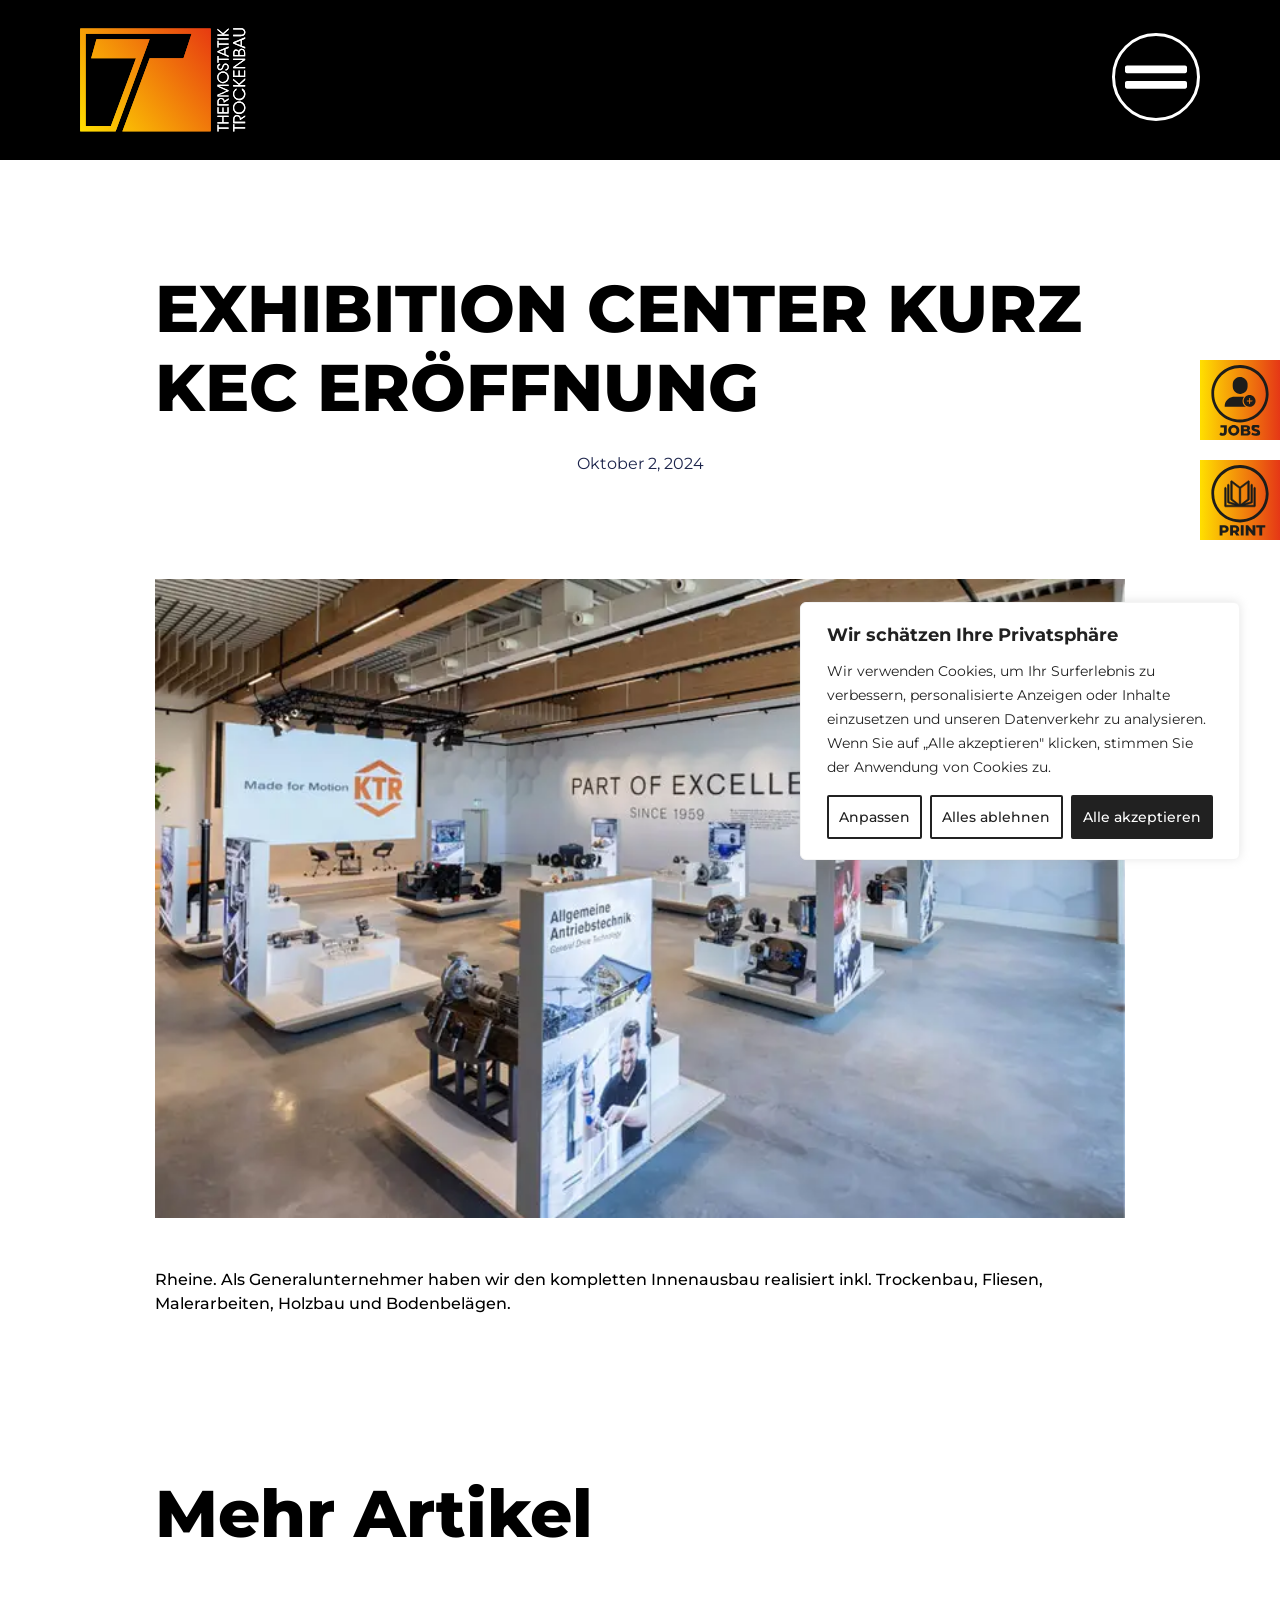
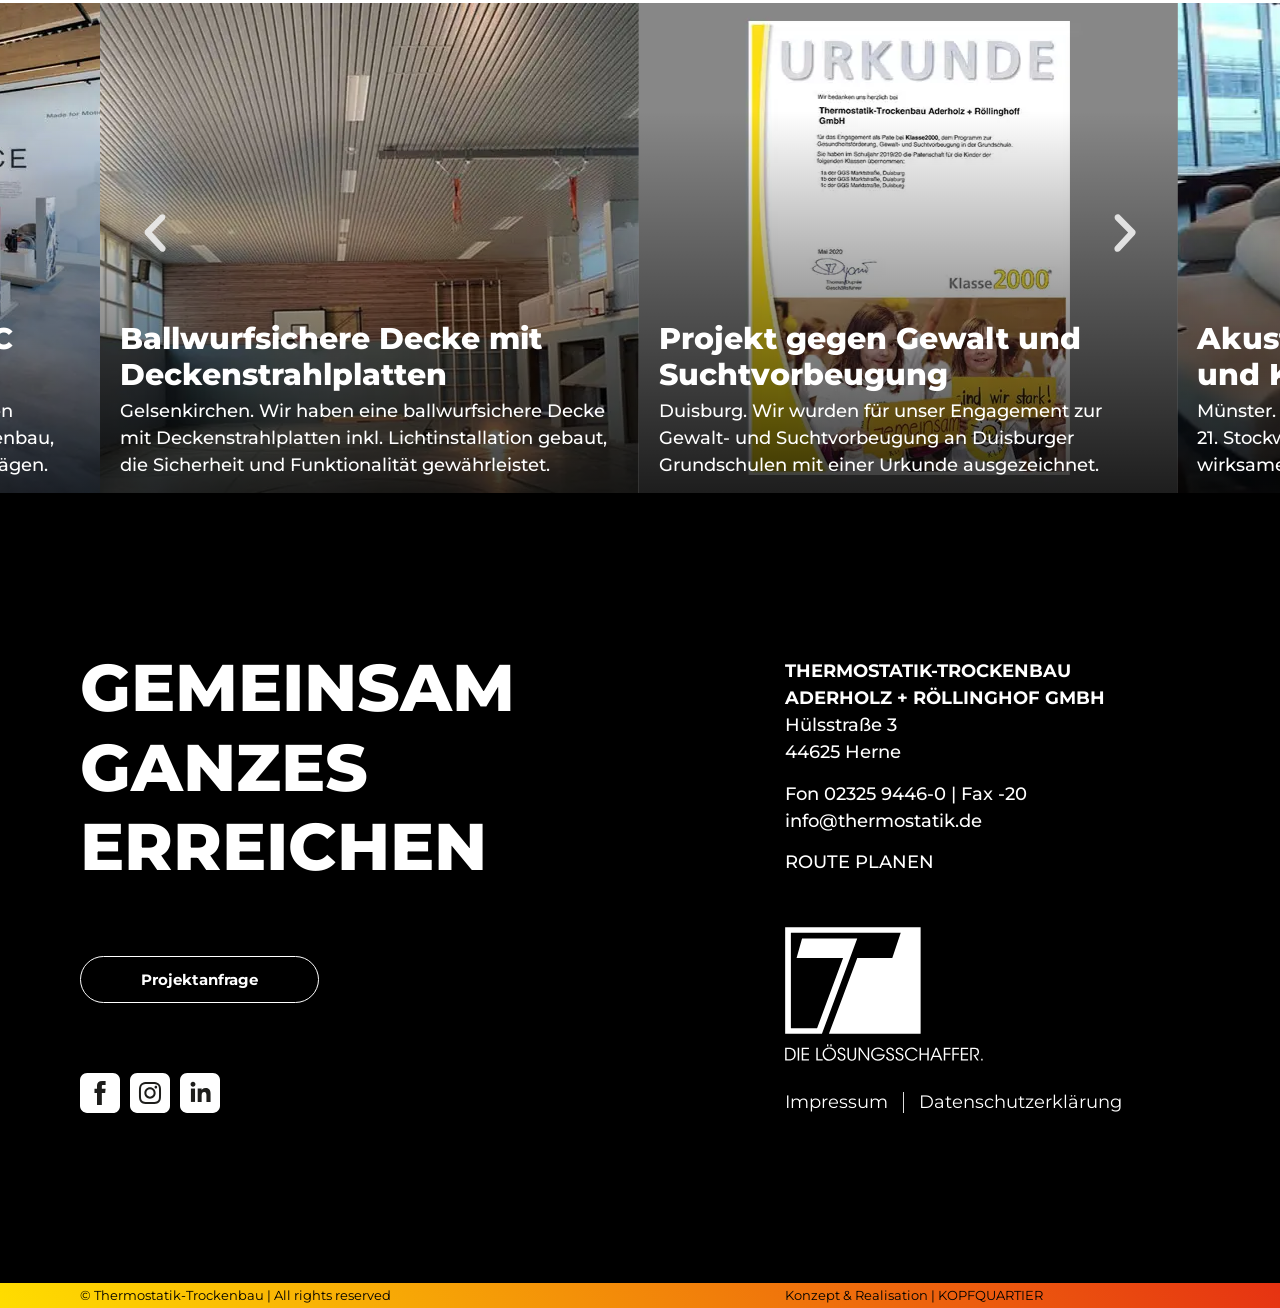
<file: exhibition-center-kurz-kec-eroeffnung/index.html>
<!doctype html>
<html lang="de">
<head>
	<meta charset="UTF-8">
	<meta name="viewport" content="width=device-width, initial-scale=1">
	<link rel="profile" href="https://gmpg.org/xfn/11">
	<meta name='robots' content='index, follow, max-image-preview:large, max-snippet:-1, max-video-preview:-1' />
<link rel="stylesheet" id="cky-local-css" href="../cky/cky.css">
<script id="cky-local" src="../cky/cky.js" defer></script>
	<!-- This site is optimized with the Yoast SEO plugin v28.8 - https://yoast.com/product/yoast-seo-wordpress/ -->
	<title>Exhibition Center kurz KEC Eröffnung - Thermostatik Trockenbau</title>
	<link rel="canonical" href="../exhibition-center-kurz-kec-eroeffnung/" />
	<meta property="og:locale" content="de_DE" />
	<meta property="og:type" content="article" />
	<meta property="og:title" content="Exhibition Center kurz KEC Eröffnung - Thermostatik Trockenbau" />
	<meta property="og:description" content="Rheine. Als Generalunternehmer haben wir den kompletten Innenausbau realisiert inkl. Trockenbau, Fliesen, Malerarbeiten, Holzbau und Bodenbelägen." />
	<meta property="og:url" content="https://thermostatik-trockenbau.de/exhibition-center-kurz-kec-eroeffnung/" />
	<meta property="og:site_name" content="Thermostatik Trockenbau" />
	<meta property="article:published_time" content="2024-10-02T03:02:55+00:00" />
	<meta property="og:image" content="../wp-content/uploads/2024/10/4_thermostatik_trockenbau_news1.webp" />
	<meta property="og:image:width" content="743" />
	<meta property="og:image:height" content="490" />
	<meta property="og:image:type" content="image/webp" />
	<meta name="author" content="Gabi" />
	<meta name="twitter:card" content="summary_large_image" />
	<meta name="twitter:label1" content="Verfasst von" />
	<meta name="twitter:data1" content="Gabi" />
	<script type="application/ld+json" class="yoast-schema-graph">{"@context":"https:\/\/schema.org","@graph":[{"@type":"Article","@id":"https:\/\/thermostatik-trockenbau.de\/exhibition-center-kurz-kec-eroeffnung\/#article","isPartOf":{"@id":"https:\/\/thermostatik-trockenbau.de\/exhibition-center-kurz-kec-eroeffnung\/"},"author":{"name":"Gabi","@id":"https:\/\/thermostatik-trockenbau.de\/#\/schema\/person\/010f47691370a18f84e57c321f2e086f"},"headline":"Exhibition Center kurz KEC Eröffnung","datePublished":"2024-10-02T03:02:55+00:00","mainEntityOfPage":{"@id":"https:\/\/thermostatik-trockenbau.de\/exhibition-center-kurz-kec-eroeffnung\/"},"wordCount":23,"commentCount":0,"publisher":{"@id":"https:\/\/thermostatik-trockenbau.de\/#organization"},"image":{"@id":"https:\/\/thermostatik-trockenbau.de\/exhibition-center-kurz-kec-eroeffnung\/#primaryimage"},"thumbnailUrl":"..\/wp-content\/uploads\/2024\/10\/4_thermostatik_trockenbau_news1.webp","articleSection":["Artikel"],"inLanguage":"de","potentialAction":[{"@type":"CommentAction","name":"Comment","target":["https:\/\/thermostatik-trockenbau.de\/exhibition-center-kurz-kec-eroeffnung\/#respond"]}]},{"@type":"WebPage","@id":"https:\/\/thermostatik-trockenbau.de\/exhibition-center-kurz-kec-eroeffnung\/","url":"https:\/\/thermostatik-trockenbau.de\/exhibition-center-kurz-kec-eroeffnung\/","name":"Exhibition Center kurz KEC Eröffnung - Thermostatik Trockenbau","isPartOf":{"@id":"https:\/\/thermostatik-trockenbau.de\/#website"},"primaryImageOfPage":{"@id":"https:\/\/thermostatik-trockenbau.de\/exhibition-center-kurz-kec-eroeffnung\/#primaryimage"},"image":{"@id":"https:\/\/thermostatik-trockenbau.de\/exhibition-center-kurz-kec-eroeffnung\/#primaryimage"},"thumbnailUrl":"..\/wp-content\/uploads\/2024\/10\/4_thermostatik_trockenbau_news1.webp","datePublished":"2024-10-02T03:02:55+00:00","breadcrumb":{"@id":"https:\/\/thermostatik-trockenbau.de\/exhibition-center-kurz-kec-eroeffnung\/#breadcrumb"},"inLanguage":"de","potentialAction":[{"@type":"ReadAction","target":["https:\/\/thermostatik-trockenbau.de\/exhibition-center-kurz-kec-eroeffnung\/"]}]},{"@type":"ImageObject","inLanguage":"de","@id":"https:\/\/thermostatik-trockenbau.de\/exhibition-center-kurz-kec-eroeffnung\/#primaryimage","url":"..\/wp-content\/uploads\/2024\/10\/4_thermostatik_trockenbau_news1.webp","contentUrl":"..\/wp-content\/uploads\/2024\/10\/4_thermostatik_trockenbau_news1.webp","width":743,"height":490},{"@type":"BreadcrumbList","@id":"https:\/\/thermostatik-trockenbau.de\/exhibition-center-kurz-kec-eroeffnung\/#breadcrumb","itemListElement":[{"@type":"ListItem","position":1,"name":"Startseite","item":"https:\/\/thermostatik-trockenbau.de\/"},{"@type":"ListItem","position":2,"name":"Exhibition Center kurz KEC Eröffnung"}]},{"@type":"WebSite","@id":"https:\/\/thermostatik-trockenbau.de\/#website","url":"https:\/\/thermostatik-trockenbau.de\/","name":"Thermostatik Trockenbau","description":"Ihr Profi rund um den Trocken- &amp; Innenausbau","publisher":{"@id":"https:\/\/thermostatik-trockenbau.de\/#organization"},"potentialAction":[{"@type":"SearchAction","target":{"@type":"EntryPoint","urlTemplate":"https:\/\/thermostatik-trockenbau.de\/?s={search_term_string}"},"query-input":{"@type":"PropertyValueSpecification","valueRequired":true,"valueName":"search_term_string"}}],"inLanguage":"de"},{"@type":"Organization","@id":"https:\/\/thermostatik-trockenbau.de\/#organization","name":"Thermostatik Trockenbau","url":"https:\/\/thermostatik-trockenbau.de\/","logo":{"@type":"ImageObject","inLanguage":"de","@id":"https:\/\/thermostatik-trockenbau.de\/#\/schema\/logo\/image\/","url":"..\/wp-content\/uploads\/2024\/08\/logo_thermostatik_neu.svg","contentUrl":"..\/wp-content\/uploads\/2024\/08\/logo_thermostatik_neu.svg","width":478,"height":283,"caption":"Thermostatik Trockenbau"},"image":{"@id":"https:\/\/thermostatik-trockenbau.de\/#\/schema\/logo\/image\/"}},{"@type":"Person","@id":"https:\/\/thermostatik-trockenbau.de\/#\/schema\/person\/010f47691370a18f84e57c321f2e086f","name":"Gabi","image":{"@type":"ImageObject","inLanguage":"de","@id":"https:\/\/secure.gravatar.com\/avatar\/215443805d477310345698808a4d70bbc6bc3315e7480fd5fa9ddb1bae737f4a?s=96&d=mm&r=g","url":"https:\/\/secure.gravatar.com\/avatar\/215443805d477310345698808a4d70bbc6bc3315e7480fd5fa9ddb1bae737f4a?s=96&d=mm&r=g","contentUrl":"https:\/\/secure.gravatar.com\/avatar\/215443805d477310345698808a4d70bbc6bc3315e7480fd5fa9ddb1bae737f4a?s=96&d=mm&r=g","caption":"Gabi"},"sameAs":["http:\/\/thermo-statik.de"],"url":"https:\/\/thermostatik-trockenbau.de\/author\/admin_kq\/"}]}</script>
	<!-- / Yoast SEO plugin. -->


<link rel="alternate" type="application/rss+xml" title="Thermostatik Trockenbau &raquo; Feed" href="https://thermostatik-trockenbau.de/feed/" />
<link rel="alternate" type="application/rss+xml" title="Thermostatik Trockenbau &raquo; Kommentar-Feed" href="https://thermostatik-trockenbau.de/comments/feed/" />
<link rel="alternate" type="application/rss+xml" title="Thermostatik Trockenbau &raquo; Kommentar-Feed zu Exhibition Center kurz KEC Eröffnung" href="https://thermostatik-trockenbau.de/exhibition-center-kurz-kec-eroeffnung/feed/" />
<link rel="alternate" title="oEmbed (JSON)" type="application/json+oembed" href="https://thermostatik-trockenbau.de/wp-json/oembed/1.0/embed?url=https%3A%2F%2Fthermostatik-trockenbau.de%2Fexhibition-center-kurz-kec-eroeffnung%2F" />
<link rel="alternate" title="oEmbed (XML)" type="text/xml+oembed" href="https://thermostatik-trockenbau.de/wp-json/oembed/1.0/embed?url=https%3A%2F%2Fthermostatik-trockenbau.de%2Fexhibition-center-kurz-kec-eroeffnung%2F&#038;format=xml" />
<style id="wp-img-auto-sizes-contain-inline-css">
img:is([sizes=auto i],[sizes^="auto," i]){contain-intrinsic-size:3000px 1500px}
/*# sourceURL=wp-img-auto-sizes-contain-inline-css */
</style>
<style id="wp-emoji-styles-inline-css">

	img.wp-smiley, img.emoji {
		display: inline !important;
		border: none !important;
		box-shadow: none !important;
		height: 1em !important;
		width: 1em !important;
		margin: 0 0.07em !important;
		vertical-align: -0.1em !important;
		background: none !important;
		padding: 0 !important;
	}
/*# sourceURL=wp-emoji-styles-inline-css */
</style>
<link rel='stylesheet' id='wp-block-library-css' href='../wp-includes/css/dist/block-library/style.min.css?ver=efd71604149a1eb677ac33a3285443a4' media='all' />
<style id="global-styles-inline-css">
:root{--wp--preset--aspect-ratio--square: 1;--wp--preset--aspect-ratio--4-3: 4/3;--wp--preset--aspect-ratio--3-4: 3/4;--wp--preset--aspect-ratio--3-2: 3/2;--wp--preset--aspect-ratio--2-3: 2/3;--wp--preset--aspect-ratio--16-9: 16/9;--wp--preset--aspect-ratio--9-16: 9/16;--wp--preset--color--black: #000000;--wp--preset--color--cyan-bluish-gray: #abb8c3;--wp--preset--color--white: #ffffff;--wp--preset--color--pale-pink: #f78da7;--wp--preset--color--vivid-red: #cf2e2e;--wp--preset--color--luminous-vivid-orange: #ff6900;--wp--preset--color--luminous-vivid-amber: #fcb900;--wp--preset--color--light-green-cyan: #7bdcb5;--wp--preset--color--vivid-green-cyan: #00d084;--wp--preset--color--pale-cyan-blue: #8ed1fc;--wp--preset--color--vivid-cyan-blue: #0693e3;--wp--preset--color--vivid-purple: #9b51e0;--wp--preset--gradient--vivid-cyan-blue-to-vivid-purple: linear-gradient(135deg,rgb(6,147,227) 0%,rgb(155,81,224) 100%);--wp--preset--gradient--light-green-cyan-to-vivid-green-cyan: linear-gradient(135deg,rgb(122,220,180) 0%,rgb(0,208,130) 100%);--wp--preset--gradient--luminous-vivid-amber-to-luminous-vivid-orange: linear-gradient(135deg,rgb(252,185,0) 0%,rgb(255,105,0) 100%);--wp--preset--gradient--luminous-vivid-orange-to-vivid-red: linear-gradient(135deg,rgb(255,105,0) 0%,rgb(207,46,46) 100%);--wp--preset--gradient--very-light-gray-to-cyan-bluish-gray: linear-gradient(135deg,rgb(238,238,238) 0%,rgb(169,184,195) 100%);--wp--preset--gradient--cool-to-warm-spectrum: linear-gradient(135deg,rgb(74,234,220) 0%,rgb(151,120,209) 20%,rgb(207,42,186) 40%,rgb(238,44,130) 60%,rgb(251,105,98) 80%,rgb(254,248,76) 100%);--wp--preset--gradient--blush-light-purple: linear-gradient(135deg,rgb(255,206,236) 0%,rgb(152,150,240) 100%);--wp--preset--gradient--blush-bordeaux: linear-gradient(135deg,rgb(254,205,165) 0%,rgb(254,45,45) 50%,rgb(107,0,62) 100%);--wp--preset--gradient--luminous-dusk: linear-gradient(135deg,rgb(255,203,112) 0%,rgb(199,81,192) 50%,rgb(65,88,208) 100%);--wp--preset--gradient--pale-ocean: linear-gradient(135deg,rgb(255,245,203) 0%,rgb(182,227,212) 50%,rgb(51,167,181) 100%);--wp--preset--gradient--electric-grass: linear-gradient(135deg,rgb(202,248,128) 0%,rgb(113,206,126) 100%);--wp--preset--gradient--midnight: linear-gradient(135deg,rgb(2,3,129) 0%,rgb(40,116,252) 100%);--wp--preset--font-size--small: 13px;--wp--preset--font-size--medium: 20px;--wp--preset--font-size--large: 36px;--wp--preset--font-size--x-large: 42px;--wp--preset--spacing--20: 0.44rem;--wp--preset--spacing--30: 0.67rem;--wp--preset--spacing--40: 1rem;--wp--preset--spacing--50: 1.5rem;--wp--preset--spacing--60: 2.25rem;--wp--preset--spacing--70: 3.38rem;--wp--preset--spacing--80: 5.06rem;--wp--preset--shadow--natural: 6px 6px 9px rgba(0, 0, 0, 0.2);--wp--preset--shadow--deep: 12px 12px 50px rgba(0, 0, 0, 0.4);--wp--preset--shadow--sharp: 6px 6px 0px rgba(0, 0, 0, 0.2);--wp--preset--shadow--outlined: 6px 6px 0px -3px rgb(255, 255, 255), 6px 6px rgb(0, 0, 0);--wp--preset--shadow--crisp: 6px 6px 0px rgb(0, 0, 0);}.wp-block-button{--wp--preset--dimension--25: 25%;--wp--preset--dimension--50: 50%;--wp--preset--dimension--75: 75%;--wp--preset--dimension--100: 100%;}:root { --wp--style--global--content-size: 800px;--wp--style--global--wide-size: 1200px; }:where(body) { margin: 0; }.wp-site-blocks > .alignleft { float: left; margin-right: 2em; }.wp-site-blocks > .alignright { float: right; margin-left: 2em; }.wp-site-blocks > .aligncenter { justify-content: center; margin-left: auto; margin-right: auto; }:where(.wp-site-blocks) > * { margin-block-start: 24px; margin-block-end: 0; }:where(.wp-site-blocks) > :first-child { margin-block-start: 0; }:where(.wp-site-blocks) > :last-child { margin-block-end: 0; }:root { --wp--style--block-gap: 24px; }:root :where(.is-layout-flow) > :first-child{margin-block-start: 0;}:root :where(.is-layout-flow) > :last-child{margin-block-end: 0;}:root :where(.is-layout-flow) > *{margin-block-start: 24px;margin-block-end: 0;}:root :where(.is-layout-constrained) > :first-child{margin-block-start: 0;}:root :where(.is-layout-constrained) > :last-child{margin-block-end: 0;}:root :where(.is-layout-constrained) > *{margin-block-start: 24px;margin-block-end: 0;}:root :where(.is-layout-flex){gap: 24px;}:root :where(.is-layout-grid){gap: 24px;}.is-layout-flow > .alignleft{float: left;margin-inline-start: 0;margin-inline-end: 2em;}.is-layout-flow > .alignright{float: right;margin-inline-start: 2em;margin-inline-end: 0;}.is-layout-flow > .aligncenter{margin-left: auto !important;margin-right: auto !important;}.is-layout-constrained > .alignleft{float: left;margin-inline-start: 0;margin-inline-end: 2em;}.is-layout-constrained > .alignright{float: right;margin-inline-start: 2em;margin-inline-end: 0;}.is-layout-constrained > .aligncenter{margin-left: auto !important;margin-right: auto !important;}.is-layout-constrained > :where(:not(.alignleft):not(.alignright):not(.alignfull)){max-width: var(--wp--style--global--content-size);margin-left: auto !important;margin-right: auto !important;}.is-layout-constrained > .alignwide{max-width: var(--wp--style--global--wide-size);}body .is-layout-flex{display: flex;}.is-layout-flex{flex-wrap: wrap;align-items: center;}.is-layout-flex > :is(*, div){margin: 0;}body .is-layout-grid{display: grid;}.is-layout-grid > :is(*, div){margin: 0;}body{padding-top: 0px;padding-right: 0px;padding-bottom: 0px;padding-left: 0px;}:root :where(.wp-element-button, .wp-block-button__link){background-color: #32373c;border-width: 0;color: #fff;font-family: inherit;font-size: inherit;font-style: inherit;font-weight: inherit;letter-spacing: inherit;line-height: inherit;padding-top: calc(0.667em + 2px);padding-right: calc(1.333em + 2px);padding-bottom: calc(0.667em + 2px);padding-left: calc(1.333em + 2px);text-decoration: none;text-transform: inherit;}.has-black-color{color: var(--wp--preset--color--black) !important;}.has-cyan-bluish-gray-color{color: var(--wp--preset--color--cyan-bluish-gray) !important;}.has-white-color{color: var(--wp--preset--color--white) !important;}.has-pale-pink-color{color: var(--wp--preset--color--pale-pink) !important;}.has-vivid-red-color{color: var(--wp--preset--color--vivid-red) !important;}.has-luminous-vivid-orange-color{color: var(--wp--preset--color--luminous-vivid-orange) !important;}.has-luminous-vivid-amber-color{color: var(--wp--preset--color--luminous-vivid-amber) !important;}.has-light-green-cyan-color{color: var(--wp--preset--color--light-green-cyan) !important;}.has-vivid-green-cyan-color{color: var(--wp--preset--color--vivid-green-cyan) !important;}.has-pale-cyan-blue-color{color: var(--wp--preset--color--pale-cyan-blue) !important;}.has-vivid-cyan-blue-color{color: var(--wp--preset--color--vivid-cyan-blue) !important;}.has-vivid-purple-color{color: var(--wp--preset--color--vivid-purple) !important;}.has-black-background-color{background-color: var(--wp--preset--color--black) !important;}.has-cyan-bluish-gray-background-color{background-color: var(--wp--preset--color--cyan-bluish-gray) !important;}.has-white-background-color{background-color: var(--wp--preset--color--white) !important;}.has-pale-pink-background-color{background-color: var(--wp--preset--color--pale-pink) !important;}.has-vivid-red-background-color{background-color: var(--wp--preset--color--vivid-red) !important;}.has-luminous-vivid-orange-background-color{background-color: var(--wp--preset--color--luminous-vivid-orange) !important;}.has-luminous-vivid-amber-background-color{background-color: var(--wp--preset--color--luminous-vivid-amber) !important;}.has-light-green-cyan-background-color{background-color: var(--wp--preset--color--light-green-cyan) !important;}.has-vivid-green-cyan-background-color{background-color: var(--wp--preset--color--vivid-green-cyan) !important;}.has-pale-cyan-blue-background-color{background-color: var(--wp--preset--color--pale-cyan-blue) !important;}.has-vivid-cyan-blue-background-color{background-color: var(--wp--preset--color--vivid-cyan-blue) !important;}.has-vivid-purple-background-color{background-color: var(--wp--preset--color--vivid-purple) !important;}.has-black-border-color{border-color: var(--wp--preset--color--black) !important;}.has-cyan-bluish-gray-border-color{border-color: var(--wp--preset--color--cyan-bluish-gray) !important;}.has-white-border-color{border-color: var(--wp--preset--color--white) !important;}.has-pale-pink-border-color{border-color: var(--wp--preset--color--pale-pink) !important;}.has-vivid-red-border-color{border-color: var(--wp--preset--color--vivid-red) !important;}.has-luminous-vivid-orange-border-color{border-color: var(--wp--preset--color--luminous-vivid-orange) !important;}.has-luminous-vivid-amber-border-color{border-color: var(--wp--preset--color--luminous-vivid-amber) !important;}.has-light-green-cyan-border-color{border-color: var(--wp--preset--color--light-green-cyan) !important;}.has-vivid-green-cyan-border-color{border-color: var(--wp--preset--color--vivid-green-cyan) !important;}.has-pale-cyan-blue-border-color{border-color: var(--wp--preset--color--pale-cyan-blue) !important;}.has-vivid-cyan-blue-border-color{border-color: var(--wp--preset--color--vivid-cyan-blue) !important;}.has-vivid-purple-border-color{border-color: var(--wp--preset--color--vivid-purple) !important;}.has-vivid-cyan-blue-to-vivid-purple-gradient-background{background: var(--wp--preset--gradient--vivid-cyan-blue-to-vivid-purple) !important;}.has-light-green-cyan-to-vivid-green-cyan-gradient-background{background: var(--wp--preset--gradient--light-green-cyan-to-vivid-green-cyan) !important;}.has-luminous-vivid-amber-to-luminous-vivid-orange-gradient-background{background: var(--wp--preset--gradient--luminous-vivid-amber-to-luminous-vivid-orange) !important;}.has-luminous-vivid-orange-to-vivid-red-gradient-background{background: var(--wp--preset--gradient--luminous-vivid-orange-to-vivid-red) !important;}.has-very-light-gray-to-cyan-bluish-gray-gradient-background{background: var(--wp--preset--gradient--very-light-gray-to-cyan-bluish-gray) !important;}.has-cool-to-warm-spectrum-gradient-background{background: var(--wp--preset--gradient--cool-to-warm-spectrum) !important;}.has-blush-light-purple-gradient-background{background: var(--wp--preset--gradient--blush-light-purple) !important;}.has-blush-bordeaux-gradient-background{background: var(--wp--preset--gradient--blush-bordeaux) !important;}.has-luminous-dusk-gradient-background{background: var(--wp--preset--gradient--luminous-dusk) !important;}.has-pale-ocean-gradient-background{background: var(--wp--preset--gradient--pale-ocean) !important;}.has-electric-grass-gradient-background{background: var(--wp--preset--gradient--electric-grass) !important;}.has-midnight-gradient-background{background: var(--wp--preset--gradient--midnight) !important;}.has-small-font-size{font-size: var(--wp--preset--font-size--small) !important;}.has-medium-font-size{font-size: var(--wp--preset--font-size--medium) !important;}.has-large-font-size{font-size: var(--wp--preset--font-size--large) !important;}.has-x-large-font-size{font-size: var(--wp--preset--font-size--x-large) !important;}
:root :where(.wp-block-icon svg){width: 24px;}
:root :where(.wp-block-pullquote){font-size: 1.5em;line-height: 1.6;}
/*# sourceURL=global-styles-inline-css */
</style>
<link rel='stylesheet' id='hello-elementor-css' href='../wp-content/themes/hello-elementor/assets/css/reset.css?ver=3.4.9' media='all' />
<link rel='stylesheet' id='hello-elementor-theme-style-css' href='../wp-content/themes/hello-elementor/assets/css/theme.css?ver=3.4.9' media='all' />
<link rel='stylesheet' id='hello-elementor-header-footer-css' href='../wp-content/themes/hello-elementor/assets/css/header-footer.css?ver=3.4.9' media='all' />
<link rel='stylesheet' id='elementor-frontend-css' href='../wp-content/uploads/elementor/css/custom-frontend.min.css?ver=1794276210' media='all' />
<link rel='stylesheet' id='elementor-post-6-css' href='../wp-content/uploads/elementor/css/post-6.css?ver=1794276210' media='all' />
<link rel='stylesheet' id='widget-image-css' href='../wp-content/plugins/elementor/assets/css/widget-image.min.css?ver=4.4.0' media='all' />
<link rel='stylesheet' id='widget-nav-menu-css' href='../wp-content/uploads/elementor/css/custom-pro-widget-nav-menu.min.css?ver=1794276210' media='all' />
<link rel='stylesheet' id='widget-social-icons-css' href='../wp-content/plugins/elementor/assets/css/widget-social-icons.min.css?ver=4.4.0' media='all' />
<link rel='stylesheet' id='e-apple-webkit-css' href='../wp-content/uploads/elementor/css/custom-apple-webkit.min.css?ver=1794276210' media='all' />
<link rel='stylesheet' id='e-animation-fadeIn-css' href='../wp-content/plugins/elementor/assets/lib/animations/styles/fadeIn.min.css?ver=4.4.0' media='all' />
<link rel='stylesheet' id='widget-off-canvas-css' href='../wp-content/plugins/elementor-pro/assets/css/widget-off-canvas.min.css?ver=4.3.3' media='all' />
<link rel='stylesheet' id='e-sticky-css' href='../wp-content/plugins/elementor-pro/assets/css/modules/sticky.min.css?ver=4.3.3' media='all' />
<link rel='stylesheet' id='widget-heading-css' href='../wp-content/plugins/elementor/assets/css/widget-heading.min.css?ver=4.4.0' media='all' />
<link rel='stylesheet' id='widget-icon-list-css' href='../wp-content/uploads/elementor/css/custom-widget-icon-list.min.css?ver=1794276210' media='all' />
<link rel='stylesheet' id='widget-post-info-css' href='../wp-content/plugins/elementor-pro/assets/css/widget-post-info.min.css?ver=4.3.3' media='all' />
<link rel='stylesheet' id='swiper-css' href='../wp-content/plugins/elementor/assets/lib/swiper/v8/css/swiper.min.css?ver=8.4.5' media='all' />
<link rel='stylesheet' id='e-swiper-css' href='../wp-content/plugins/elementor/assets/css/conditionals/e-swiper.min.css?ver=4.4.0' media='all' />
<link rel='stylesheet' id='widget-loop-common-css' href='../wp-content/plugins/elementor-pro/assets/css/widget-loop-common.min.css?ver=4.3.3' media='all' />
<link rel='stylesheet' id='widget-loop-carousel-css' href='../wp-content/plugins/elementor-pro/assets/css/widget-loop-carousel.min.css?ver=4.3.3' media='all' />
<link rel='stylesheet' id='e-popup-css' href='../wp-content/plugins/elementor-pro/assets/css/conditionals/popup.min.css?ver=4.3.3' media='all' />
<link rel='stylesheet' id='elementor-post-153-css' href='../wp-content/uploads/elementor/css/post-153.css?ver=1794276211' media='all' />
<link rel='stylesheet' id='elementor-post-221-css' href='../wp-content/uploads/elementor/css/post-221.css?ver=1794276211' media='all' />
<link rel='stylesheet' id='elementor-post-2570-css' href='../wp-content/uploads/elementor/css/post-2570.css?ver=1794285839' media='all' />
<link rel='stylesheet' id='elementor-post-508-css' href='../wp-content/uploads/elementor/css/post-508.css?ver=1794276211' media='all' />
<style id="elementor-pro-custom-fonts-inline-css">
@font-face {
	font-family: 'Montserrat';
	font-style: normal;
	font-weight: 700;
	font-display: auto;
	src: url('../wp-content/uploads/2024/09/Montserrat-VariableFont_wght.ttf') format('truetype');
}
@font-face {
	font-family: 'Montserrat';
	font-style: normal;
	font-weight: 400;
	font-display: auto;
	src: url('../wp-content/uploads/2024/09/Montserrat-VariableFont_wght.ttf') format('truetype');
}
@font-face {
	font-family: 'Montserrat';
	font-style: normal;
	font-weight: 800;
	font-display: auto;
	src: url('../wp-content/uploads/2024/09/Montserrat-VariableFont_wght.ttf') format('truetype');
}
@font-face {
	font-family: 'Montserrat';
	font-style: normal;
	font-weight: 500;
	font-display: auto;
	src: url('../wp-content/uploads/2024/09/Montserrat-VariableFont_wght.ttf') format('truetype');
}

/*# sourceURL=elementor-pro-custom-fonts-inline-css */
</style>
<link rel='stylesheet' id='elementor-gf-local-roboto-css' href='../wp-content/uploads/elementor/google-fonts/css/roboto.css?ver=1743596950' media='all' />
<link rel='stylesheet' id='elementor-gf-local-robotoslab-css' href='../wp-content/uploads/elementor/google-fonts/css/robotoslab.css?ver=1743596952' media='all' />
<script id="jquery-core-js" src="../wp-includes/js/jquery/jquery.min.js?ver=3.7.1"></script>
<script id="jquery-migrate-js" src="../wp-includes/js/jquery/jquery-migrate.min.js?ver=3.4.1"></script>
<link rel="https://api.w.org/" href="https://thermostatik-trockenbau.de/wp-json/" /><link rel="alternate" title="JSON" type="application/json" href="https://thermostatik-trockenbau.de/wp-json/wp/v2/posts/1047" /><link rel="EditURI" type="application/rsd+xml" title="RSD" href="https://thermostatik-trockenbau.de/xmlrpc.php?rsd" />
<meta name="generator" content="Elementor 4.4.0; features: e_font_icon_svg, additional_custom_breakpoints; settings: css_print_method-external, google_font-enabled, font_display-auto">
			<style>
				.e-con.e-parent:nth-of-type(n+4):not(.e-lazyloaded):not(.e-no-lazyload),
				.e-con.e-parent:nth-of-type(n+4):not(.e-lazyloaded):not(.e-no-lazyload) * {
					background-image: none !important;
				}
				@media screen and (max-height: 1024px) {
					.e-con.e-parent:nth-of-type(n+3):not(.e-lazyloaded):not(.e-no-lazyload),
					.e-con.e-parent:nth-of-type(n+3):not(.e-lazyloaded):not(.e-no-lazyload) * {
						background-image: none !important;
					}
				}
				@media screen and (max-height: 640px) {
					.e-con.e-parent:nth-of-type(n+2):not(.e-lazyloaded):not(.e-no-lazyload),
					.e-con.e-parent:nth-of-type(n+2):not(.e-lazyloaded):not(.e-no-lazyload) * {
						background-image: none !important;
					}
				}
			</style>
			<link rel="icon" href="../wp-content/uploads/2024/08/Thermostatik-Trockenbau-Favicon-768x768.jpeg" sizes="32x32" />
<link rel="icon" href="../wp-content/uploads/2024/08/Thermostatik-Trockenbau-Favicon-768x768.jpeg" sizes="192x192" />
<link rel="apple-touch-icon" href="../wp-content/uploads/2024/08/Thermostatik-Trockenbau-Favicon-768x768.jpeg" />
<meta name="msapplication-TileImage" content="../wp-content/uploads/2024/08/Thermostatik-Trockenbau-Favicon-768x768.jpeg" />
<style id="wp-custom-css">
.countdown-timer-widget .ctw-digits {
	padding-top: 5px!important;
	font-size: 25px!important;
	font-weight: 600!important;
	color: #fff!important;
	height: 20px!important;
	background: unset!important;
}
.elementor-element-39a9608, .countdown-timer-init {
	padding-bottom: 100px;
}

	.countdown-timer-init  {
		height: 0px!important;
		background: linear-gradient(90deg, rgba(255,220,0,1) 0%, rgba(231,52,18,1) 100%);
		min-height: 165px!important;
		border-radius: 10px!important;
		padding-top: 10px!important;
		min-width: 300px!important;


@media only screen and (max-width: 599px) {
		margin-left: -100px!important;
	}
}

.countdown-items {
	float: left!important; 
	background: unset!important;
	color: #fff!important;
}

.ctw-label {
	background: unset!important;
	padding-top: 15px!important
	
}

.elementor-13 .elementor-element.elementor-element-39a9608 .countdown-timer-init {
    justify-content: unset!important;
    column-gap: unset!important;
}

.elementor-widget-countdown-timer-widget {
	height: auto!important;
	padding: 0px!important;
}

#verlassen .elementor-icon svg {
	fill: #000!important;
	float: right!important;
}

#verlassen .elementor-icon {
	margin-left: 200px!important;
	margin-bottom: -65px!important;
}
</style>
</head>
<body data-rsssl=1 class="wp-singular post-template-default single single-post postid-1047 single-format-standard wp-custom-logo wp-embed-responsive wp-theme-hello-elementor eio-default hello-elementor-default elementor-default elementor-kit-6 elementor-page-2570">


<a class="skip-link screen-reader-text" href="#content">Zum Inhalt springen</a>

		<header data-elementor-type="header" data-elementor-id="153" class="elementor elementor-153 elementor-location-header" data-elementor-post-type="elementor_library">
			<div class="elementor-element elementor-element-af3c0e9 e-flex e-con-boxed e-con e-parent" data-id="af3c0e9" data-element_type="container" data-e-type="container" data-settings="{&quot;background_background&quot;:&quot;classic&quot;,&quot;sticky&quot;:&quot;top&quot;,&quot;sticky_on&quot;:[&quot;widescreen&quot;,&quot;desktop&quot;,&quot;tablet&quot;,&quot;mobile&quot;],&quot;sticky_offset&quot;:0,&quot;sticky_effects_offset&quot;:0,&quot;sticky_anchor_link_offset&quot;:0}">
					<div class="e-con-inner">
				<div class="elementor-element elementor-element-d6a3c81 elementor-widget elementor-widget-theme-site-logo elementor-widget-image" data-id="d6a3c81" data-element_type="widget" data-e-type="widget" data-widget_type="theme-site-logo.default">
				<div class="elementor-widget-container">
											<a href="../">
			<img width="478" height="283" src="../wp-content/uploads/2024/08/logo_thermostatik_neu.svg" class="attachment-full size-full wp-image-772" alt="" />				</a>
											</div>
				</div>
				<div class="elementor-element elementor-element-405717b elementor-widget elementor-widget-off-canvas" data-id="405717b" data-element_type="widget" data-e-type="widget" data-settings="{&quot;prevent_scroll&quot;:&quot;yes&quot;,&quot;entrance_animation&quot;:&quot;fadeIn&quot;,&quot;exit_animation&quot;:&quot;fadeIn&quot;}" data-widget_type="off-canvas.default">
				<div class="elementor-widget-container">
							<nav id="off-canvas-405717b" class="e-off-canvas" role="dialog" aria-hidden="true" aria-label="Off-Canvas" aria-modal="true" inert="" data-delay-child-handlers="true">
			<div class="e-off-canvas__overlay"></div>
			<div class="e-off-canvas__main">
				<div class="e-off-canvas__content">
					<div class="elementor-element elementor-element-f28d67b e-con-full elementor-offcanvas-menu e-flex e-con e-child" data-id="f28d67b" data-element_type="container" data-e-type="container" data-settings="{&quot;background_background&quot;:&quot;classic&quot;}">
		<div class="elementor-element elementor-element-bbc1697 e-flex e-con-boxed e-con e-child" data-id="bbc1697" data-element_type="container" data-e-type="container">
					<div class="e-con-inner">
				<div class="elementor-element elementor-element-cadaa52 elementor-view-framed elementor-shape-circle elementor-widget elementor-widget-icon" data-id="cadaa52" data-element_type="widget" data-e-type="widget" data-widget_type="icon.default">
				<div class="elementor-widget-container">
							<div class="elementor-icon-wrapper">
			<a class="elementor-icon" href="#elementor-action%3Aaction%3Doff_canvas%3Aclose%26settings%3DeyJpZCI6IjQwNTcxN2IiLCJkaXNwbGF5TW9kZSI6ImNsb3NlIn0%3D">
			<svg aria-hidden="true" class="e-font-icon-svg e-fas-times" viewBox="0 0 352 512" xmlns="http://www.w3.org/2000/svg"><path d="M242.72 256l100.07-100.07c12.28-12.28 12.28-32.19 0-44.48l-22.24-22.24c-12.28-12.28-32.19-12.28-44.48 0L176 189.28 75.93 89.21c-12.28-12.28-32.19-12.28-44.48 0L9.21 111.45c-12.28 12.28-12.28 32.19 0 44.48L109.28 256 9.21 356.07c-12.28 12.28-12.28 32.19 0 44.48l22.24 22.24c12.28 12.28 32.2 12.28 44.48 0L176 322.72l100.07 100.07c12.28 12.28 32.2 12.28 44.48 0l22.24-22.24c12.28-12.28 12.28-32.19 0-44.48L242.72 256z"></path></svg>			</a>
		</div>
						</div>
				</div>
				<div class="elementor-element elementor-element-d68b389 elementor-widget elementor-widget-html" data-id="d68b389" data-element_type="widget" data-e-type="widget" data-widget_type="html.default">
				<div class="elementor-widget-container">
					<style>
/* Custom styles to manage Off Canvas visibility */
.e-off-canvas-hidden {
    display: none;
}
 
.e-off-canvas-visible {
    display: block;
}

.e-off-canvas__overlay-hidden {
    display: none !important;
}
</style>

<script>
jQuery(function($){
    // Function to hide the Off Canvas and overlay instantly
    function hideOffCanvas() {
        $('[class^="e-off-canvas"]').removeClass('e-off-canvas-visible').addClass('e-off-canvas-hidden');
        $('.e-off-canvas__overlay').addClass('e-off-canvas-overlay-hidden');
        $('body').removeClass('e-off-canvas__no-scroll');
    }
 
    // Function to show the Off Canvas and overlay instantly
    function showOffCanvas() {
        $('[class^="e-off-canvas"]').removeClass('e-off-canvas-hidden').addClass('e-off-canvas-visible');
        $('.e-off-canvas__overlay').removeClass('e-off-canvas-overlay-hidden');
        $('body').addClass('e-off-canvas__no-scroll');
    }
 
    // Handle link clicks inside the Off Canvas
    $(document).on('click', '[class^="e-off-canvas"] a', function(event){
        var target = $(this).attr("href");
 
        // Check if the link is an action to close the Off Canvas
        if (target.includes('elementor-action%3Aaction%3Doff_canvas%3Aclose')) {
            event.preventDefault();
            hideOffCanvas();
            return;
        }
 
        var split_url = target.split('#');
 
        // Check if the link is an anchor link within the same page
        if (split_url.length > 1 && (window.location.pathname == split_url[0] || split_url[0] == '')){
            event.preventDefault();
            $('html, body').animate({
                scrollTop: $('#'+split_url[1]).offset().top
            }, 1000);
            hideOffCanvas();
        } else {
            hideOffCanvas();
        }
    });
 
    // Handle the Off Canvas toggle button click
    $(document).on('click', '.off-canvas-toggle-button', function(event){
        showOffCanvas(); // Show the Off Canvas and overlay
    });
});
</script>
				</div>
				</div>
		<div class="elementor-element elementor-element-14c911c e-con-full e-flex e-con e-child" data-id="14c911c" data-element_type="container" data-e-type="container">
		<div class="elementor-element elementor-element-70c1690 e-con-full e-flex e-con e-child" data-id="70c1690" data-element_type="container" data-e-type="container">
				<div class="elementor-element elementor-element-1998ab1 elementor-nav-menu--dropdown-none elementor-widget elementor-widget-nav-menu" data-id="1998ab1" data-element_type="widget" data-e-type="widget" data-settings="{&quot;layout&quot;:&quot;vertical&quot;,&quot;submenu_icon&quot;:{&quot;value&quot;:&quot;&lt;svg aria-hidden=\&quot;true\&quot; class=\&quot;e-font-icon-svg e-fas-caret-down\&quot; viewBox=\&quot;0 0 320 512\&quot; xmlns=\&quot;http:\/\/www.w3.org\/2000\/svg\&quot;&gt;&lt;path d=\&quot;M31.3 192h257.3c17.8 0 26.7 21.5 14.1 34.1L174.1 354.8c-7.8 7.8-20.5 7.8-28.3 0L17.2 226.1C4.6 213.5 13.5 192 31.3 192z\&quot;&gt;&lt;\/path&gt;&lt;\/svg&gt;&quot;,&quot;library&quot;:&quot;fa-solid&quot;}}" data-widget_type="nav-menu.default">
				<div class="elementor-widget-container">
								<nav aria-label="Menü" class="elementor-nav-menu--main elementor-nav-menu__container elementor-nav-menu--layout-vertical e--pointer-none">
				<ul id="menu-1-1998ab1" class="elementor-nav-menu sm-vertical"><li class="menu-item menu-item-type-post_type menu-item-object-page menu-item-home menu-item-29"><a href="../" class="elementor-item">Home</a></li>
<li class="menu-item menu-item-type-post_type menu-item-object-page menu-item-522"><a href="../unternehmen/" class="elementor-item">Unternehmen</a></li>
<li class="menu-item menu-item-type-custom menu-item-object-custom menu-item-31"><a href="../unternehmen/#jobs" class="elementor-item elementor-item-anchor">Karriere</a></li>
<li class="menu-item menu-item-type-custom menu-item-object-custom menu-item-home menu-item-30"><a href="../#referenzen" class="elementor-item elementor-item-anchor">Referenzen</a></li>
</ul>			</nav>
						<nav class="elementor-nav-menu--dropdown elementor-nav-menu__container" aria-hidden="true">
				<ul id="menu-2-1998ab1" class="elementor-nav-menu sm-vertical"><li class="menu-item menu-item-type-post_type menu-item-object-page menu-item-home menu-item-29"><a href="../" class="elementor-item" tabindex="-1">Home</a></li>
<li class="menu-item menu-item-type-post_type menu-item-object-page menu-item-522"><a href="../unternehmen/" class="elementor-item" tabindex="-1">Unternehmen</a></li>
<li class="menu-item menu-item-type-custom menu-item-object-custom menu-item-31"><a href="../unternehmen/#jobs" class="elementor-item elementor-item-anchor" tabindex="-1">Karriere</a></li>
<li class="menu-item menu-item-type-custom menu-item-object-custom menu-item-home menu-item-30"><a href="../#referenzen" class="elementor-item elementor-item-anchor" tabindex="-1">Referenzen</a></li>
</ul>			</nav>
						</div>
				</div>
		<div class="elementor-element elementor-element-5999fe9 e-con-full elementor-hidden-mobile e-flex e-con e-child" data-id="5999fe9" data-element_type="container" data-e-type="container">
				<div class="elementor-element elementor-element-e548fe1 elementor-widget elementor-widget-button" data-id="e548fe1" data-element_type="widget" data-e-type="widget" data-widget_type="button.default">
				<div class="elementor-widget-container">
									<div class="elementor-button-wrapper">
					<a class="elementor-button elementor-button-link elementor-size-sm" href="mailto:info@thermostatik.de">
						<span class="elementor-button-content-wrapper">
									<span class="elementor-button-text">Projektanfrage</span>
					</span>
					</a>
				</div>
								</div>
				</div>
				<div class="elementor-element elementor-element-e623268 e-grid-align-left elementor-shape-rounded elementor-grid-0 elementor-widget elementor-widget-social-icons" data-id="e623268" data-element_type="widget" data-e-type="widget" data-widget_type="social-icons.default">
				<div class="elementor-widget-container">
							<div class="elementor-social-icons-wrapper elementor-grid" role="list">
							<span class="elementor-grid-item" role="listitem">
					<a class="elementor-icon elementor-social-icon elementor-social-icon- elementor-repeater-item-30f683e" href="https://www.facebook.com/thermostatiktrockenbau" target="_blank">
						<span class="elementor-screen-only"></span>
						<svg xmlns="http://www.w3.org/2000/svg" xmlns:xlink="http://www.w3.org/1999/xlink" id="Ebene_1" x="0px" y="0px" viewBox="0 0 100 100" style="enable-background:new 0 0 100 100;" xml:space="preserve"><style type="text/css">	.st0{fill:#FFFFFF;}	.st1{fill:#1D1D1B;}</style><g>	<path class="st0" d="M82.1,100H17.9C8,100,0,92,0,82.1V17.9C0,8,8,0,17.9,0h64.3C92,0,100,8,100,17.9v64.3C100,92,92,100,82.1,100"></path>	<path class="st1" d="M42.4,80.2h12.2V49.7H63L64,39.5h-9.4v-5.8c0-2.4,0.5-3.4,2.8-3.4H64V19.8h-8.4c-9.1,0-13.1,4-13.1,11.6v8.1  h-6.3v10.3h6.3V80.2z"></path></g></svg>					</a>
				</span>
							<span class="elementor-grid-item" role="listitem">
					<a class="elementor-icon elementor-social-icon elementor-social-icon- elementor-repeater-item-73a80d0" href="https://www.instagram.com/thermostatik_trockenbau/" target="_blank">
						<span class="elementor-screen-only"></span>
						<svg xmlns="http://www.w3.org/2000/svg" xmlns:xlink="http://www.w3.org/1999/xlink" id="Ebene_1" x="0px" y="0px" viewBox="0 0 100 100" style="enable-background:new 0 0 100 100;" xml:space="preserve"><style type="text/css">	.st0{fill:#FFFFFF;}	.st1{fill:#1D1D1B;}</style><g>	<path class="st0" d="M82.1,100H17.9C8,100,0,92,0,82.1V17.9C0,8,8,0,17.9,0h64.3C92,0,100,8,100,17.9v64.3C100,92,92,100,82.1,100"></path>	<path class="st1" d="M50,22.6c-7.4,0-8.4,0-11.3,0.2c-2.9,0.1-4.9,0.6-6.7,1.3c-1.8,0.7-3.3,1.6-4.9,3.2c-1.5,1.5-2.5,3.1-3.2,4.9  c-0.7,1.7-1.1,3.7-1.3,6.7c-0.1,2.9-0.2,3.9-0.2,11.3s0,8.4,0.2,11.3c0.1,2.9,0.6,4.9,1.3,6.7c0.7,1.8,1.6,3.3,3.2,4.9  c1.5,1.5,3.1,2.5,4.9,3.2c1.7,0.7,3.7,1.1,6.7,1.3c2.9,0.1,3.9,0.2,11.3,0.2s8.4,0,11.3-0.2c2.9-0.1,4.9-0.6,6.7-1.3  c1.8-0.7,3.3-1.6,4.9-3.2c1.5-1.5,2.5-3.1,3.2-4.9c0.7-1.7,1.1-3.7,1.3-6.7c0.1-2.9,0.2-3.9,0.2-11.3s0-8.4-0.2-11.3  c-0.1-2.9-0.6-4.9-1.3-6.7c-0.7-1.8-1.6-3.3-3.2-4.9c-1.5-1.5-3.1-2.5-4.9-3.2c-1.7-0.7-3.7-1.1-6.7-1.3  C58.4,22.6,57.4,22.6,50,22.6 M50,27.5c7.3,0,8.2,0,11.1,0.2c2.7,0.1,4.1,0.6,5.1,0.9c1.3,0.5,2.2,1.1,3.2,2c1,1,1.6,1.9,2.1,3.2  c0.4,1,0.8,2.4,0.9,5.1c0.1,2.9,0.2,3.8,0.2,11.1c0,7.3,0,8.2-0.2,11.1c-0.1,2.7-0.6,4.1-0.9,5.1c-0.5,1.3-1.1,2.2-2.1,3.2  c-1,1-1.9,1.6-3.2,2c-1,0.4-2.4,0.8-5.1,0.9c-2.9,0.1-3.8,0.2-11.1,0.2s-8.2,0-11.1-0.2c-2.7-0.1-4.1-0.6-5.1-0.9  c-1.3-0.5-2.2-1.1-3.2-2c-1-1-1.6-1.9-2.1-3.2c-0.4-1-0.8-2.4-0.9-5.1c-0.1-2.9-0.2-3.8-0.2-11.1c0-7.3,0-8.2,0.2-11.1  c0.1-2.7,0.6-4.1,0.9-5.1c0.5-1.3,1.1-2.2,2.1-3.2s1.9-1.6,3.2-2c1-0.4,2.4-0.8,5.1-0.9C41.8,27.6,42.7,27.5,50,27.5"></path>	<path class="st1" d="M50,59.1c-5,0-9.1-4.1-9.1-9.1s4.1-9.1,9.1-9.1s9.1,4.1,9.1,9.1S55,59.1,50,59.1 M50,35.9  c-7.8,0-14.1,6.3-14.1,14.1S42.2,64.1,50,64.1S64.1,57.8,64.1,50S57.8,35.9,50,35.9"></path>	<path class="st1" d="M67.9,35.4c0,1.8-1.5,3.3-3.3,3.3c-1.8,0-3.3-1.5-3.3-3.3c0-1.8,1.5-3.3,3.3-3.3  C66.5,32.1,67.9,33.5,67.9,35.4"></path></g></svg>					</a>
				</span>
							<span class="elementor-grid-item" role="listitem">
					<a class="elementor-icon elementor-social-icon elementor-social-icon- elementor-repeater-item-1664bea" href="https://www.linkedin.com/company/thermostatik-trockenbau-gmbh/" target="_blank">
						<span class="elementor-screen-only"></span>
						<svg xmlns="http://www.w3.org/2000/svg" xmlns:xlink="http://www.w3.org/1999/xlink" id="Ebene_1" x="0px" y="0px" viewBox="0 0 100 100" style="enable-background:new 0 0 100 100;" xml:space="preserve"><style type="text/css">	.st0{fill:#FFFFFF;}	.st1{fill:#1D1D1B;}</style><g>	<path class="st0" d="M100,82.1c0,9.9-8,17.9-17.9,17.9H17.9C8,100,0,92,0,82.1V17.9C0,8,8,0,17.9,0h64.3C92,0,100,8,100,17.9"></path></g><rect x="27.3" y="38.9" class="st1" width="10.3" height="33.4"></rect><g>	<path class="st1" d="M32.5,34.5c3.4,0,6.1-2.8,6.1-6.2c0-3.4-2.7-6.2-6.1-6.2c-3.4,0-6.1,2.8-6.1,6.2  C26.3,31.7,29.1,34.5,32.5,34.5"></path>	<path class="st1" d="M54.2,54.7c0-4.7,2.2-7.5,6.3-7.5c3.8,0,5.6,2.7,5.6,7.5v17.5h10.3V51.1c0-9-5.1-13.3-12.2-13.3  c-7.1,0-10.1,5.5-10.1,5.5v-4.5h-9.9v33.4h9.9V54.7z"></path></g></svg>					</a>
				</span>
					</div>
						</div>
				</div>
				</div>
				</div>
		<div class="elementor-element elementor-element-dcca0c3 e-con-full e-flex e-con e-child" data-id="dcca0c3" data-element_type="container" data-e-type="container">
				<div class="elementor-element elementor-element-62a9c59 elementor-hidden-mobile elementor-widget elementor-widget-text-editor" data-id="62a9c59" data-element_type="widget" data-e-type="widget" data-widget_type="text-editor.default">
				<div class="elementor-widget-container">
									<p>THERMOSTATIK-TROCKENBAU<br />ADERHOLZ + RÖLLINGHOF GMBH<br />Hülsstraße 3<br />44625 Herne</p><p>Fon <a href="tel:02325 9446-0"><span style="color: #ffffff;">02325 9446-0</span></a> | Fax -20<br /><a href="mailto:info@thermostatik.de"><span style="color: #ffffff;">info@thermostatik.de</span></a></p>								</div>
				</div>
				<div class="elementor-element elementor-element-bf588c2 elementor-hidden-widescreen elementor-hidden-desktop elementor-hidden-tablet elementor-widget elementor-widget-text-editor" data-id="bf588c2" data-element_type="widget" data-e-type="widget" data-widget_type="text-editor.default">
				<div class="elementor-widget-container">
									<p>THERMOSTATIK-TROCKENBAU<br />ADERHOLZ + RÖLLINGHOF GMBH<br />Hülsstraße 3<br />44625 Herne</p>								</div>
				</div>
				<div class="elementor-element elementor-element-fee1b17 elementor-widget elementor-widget-text-editor" data-id="fee1b17" data-element_type="widget" data-e-type="widget" data-widget_type="text-editor.default">
				<div class="elementor-widget-container">
									<p><a href="https://www.google.com/maps/dir//H%C3%BClsstra%C3%9Fe+3,+44625+Herne,+Deutschland/@51.5248349,7.1207566,12z/data=!4m8!4m7!1m0!1m5!1m1!1s0x47b8e1a1cd416177:0x1ce8263691e0f44e!2m2!1d7.2031568!2d51.5248638?entry=ttu&amp;g_ep=EgoyMDI0MDkyNS4wIKXMDSoASAFQAw%3D%3D" target="_blank" rel="noopener"><span style="color: #ffffff;">&gt;&gt; ROUTE PLANEN</span></a></p>								</div>
				</div>
		<div class="elementor-element elementor-element-ad97482 e-con-full e-flex e-con e-child" data-id="ad97482" data-element_type="container" data-e-type="container">
				<div class="elementor-element elementor-element-1dbd69c elementor-widget elementor-widget-image" data-id="1dbd69c" data-element_type="widget" data-e-type="widget" data-widget_type="image.default">
				<div class="elementor-widget-container">
															<img width="526" height="359" src="../wp-content/uploads/2024/09/logo_thermostatik_weiss_die_loesungsschaffer.svg" class="attachment-large size-large wp-image-57" alt="" />															</div>
				</div>
				</div>
				</div>
				</div>
					</div>
				</div>
				</div>
						</div>
			</div>
		</nav>
						</div>
				</div>
				<div class="elementor-element elementor-element-9e3cfd8 elementor-view-framed off-canvas-toggle-button elementor-shape-circle elementor-widget elementor-widget-icon" data-id="9e3cfd8" data-element_type="widget" data-e-type="widget" data-widget_type="icon.default">
				<div class="elementor-widget-container">
							<div class="elementor-icon-wrapper">
			<a class="elementor-icon" href="#elementor-action%3Aaction%3Doff_canvas%3Aopen%26settings%3DeyJpZCI6IjQwNTcxN2IiLCJkaXNwbGF5TW9kZSI6Im9wZW4ifQ%3D%3D">
			<svg aria-hidden="true" class="e-font-icon-svg e-fas-grip-lines" viewBox="0 0 512 512" xmlns="http://www.w3.org/2000/svg"><path d="M496 288H16c-8.8 0-16 7.2-16 16v32c0 8.8 7.2 16 16 16h480c8.8 0 16-7.2 16-16v-32c0-8.8-7.2-16-16-16zm0-128H16c-8.8 0-16 7.2-16 16v32c0 8.8 7.2 16 16 16h480c8.8 0 16-7.2 16-16v-32c0-8.8-7.2-16-16-16z"></path></svg>			</a>
		</div>
						</div>
				</div>
					</div>
				</div>
				</header>
				<div data-elementor-type="single-post" data-elementor-id="2570" class="elementor elementor-2570 elementor-location-single post-1047 post type-post status-publish format-standard has-post-thumbnail hentry category-artikel" data-elementor-post-type="elementor_library">
			<div class="elementor-element elementor-element-1fe10007 e-flex e-con-boxed e-con e-parent" data-id="1fe10007" data-element_type="container" data-e-type="container">
					<div class="e-con-inner">
				<div class="elementor-element elementor-element-526e094f elementor-widget-widescreen__width-initial elementor-widget-mobile__width-initial elementor-widget elementor-widget-theme-post-title elementor-page-title elementor-widget-heading" data-id="526e094f" data-element_type="widget" data-e-type="widget" data-widget_type="theme-post-title.default">
				<div class="elementor-widget-container">
					<h1 class="elementor-heading-title elementor-size-default">Exhibition Center kurz KEC Eröffnung</h1>				</div>
				</div>
				<div class="elementor-element elementor-element-58962011 elementor-align-center elementor-widget elementor-widget-post-info" data-id="58962011" data-element_type="widget" data-e-type="widget" data-widget_type="post-info.default">
				<div class="elementor-widget-container">
							<ul class="elementor-inline-items elementor-icon-list-items elementor-post-info">
								<li class="elementor-icon-list-item elementor-repeater-item-7f530f1 elementor-inline-item" itemprop="datePublished">
						<a href="../2024/10/02/">
														<span class="elementor-icon-list-text elementor-post-info__item elementor-post-info__item--type-date">
										<time>Oktober 2, 2024</time>					</span>
									</a>
				</li>
				</ul>
						</div>
				</div>
					</div>
				</div>
		<div class="elementor-element elementor-element-51edbb30 e-flex e-con-boxed e-con e-parent" data-id="51edbb30" data-element_type="container" data-e-type="container">
					<div class="e-con-inner">
				<div class="elementor-element elementor-element-4c74ae32 elementor-widget elementor-widget-theme-post-featured-image elementor-widget-image" data-id="4c74ae32" data-element_type="widget" data-e-type="widget" data-widget_type="theme-post-featured-image.default">
				<div class="elementor-widget-container">
															<img width="743" height="490" src="../wp-content/uploads/2024/10/4_thermostatik_trockenbau_news1.webp" class="attachment-full size-full wp-image-1048" alt="" />															</div>
				</div>
				<div class="elementor-element elementor-element-224602bc elementor-widget elementor-widget-theme-post-content" data-id="224602bc" data-element_type="widget" data-e-type="widget" data-widget_type="theme-post-content.default">
				<div class="elementor-widget-container">
					
<p class="wp-block-paragraph">Rheine. Als Generalunternehmer haben wir den kompletten Innenausbau realisiert inkl. Trockenbau, Fliesen, Malerarbeiten, Holzbau und Bodenbelägen.</p>
				</div>
				</div>
					</div>
				</div>
		<div class="elementor-element elementor-element-320adf1d e-flex e-con-boxed e-con e-parent" data-id="320adf1d" data-element_type="container" data-e-type="container">
					<div class="e-con-inner">
				<div class="elementor-element elementor-element-203e8189 elementor-widget-widescreen__width-initial elementor-widget-mobile__width-initial elementor-widget elementor-widget-heading" data-id="203e8189" data-element_type="widget" data-e-type="widget" data-widget_type="heading.default">
				<div class="elementor-widget-container">
					<h2 class="elementor-heading-title elementor-size-default">Mehr Artikel</h2>				</div>
				</div>
					</div>
				</div>
		<div class="elementor-element elementor-element-570879d e-con-full elementor-hidden-mobile e-flex e-con e-parent" data-id="570879d" data-element_type="container" data-e-type="container" data-settings="{&quot;background_background&quot;:&quot;classic&quot;}">
				<div class="elementor-element elementor-element-eea0c09 elementor-arrows-position-inside elementor-widget elementor-widget-loop-carousel" data-id="eea0c09" data-element_type="widget" data-e-type="widget" data-settings="{&quot;template_id&quot;:&quot;195&quot;,&quot;image_spacing_custom_widescreen&quot;:{&quot;unit&quot;:&quot;px&quot;,&quot;size&quot;:-2,&quot;sizes&quot;:[]},&quot;slides_to_show&quot;:&quot;2&quot;,&quot;image_spacing_custom&quot;:{&quot;unit&quot;:&quot;px&quot;,&quot;size&quot;:-2,&quot;sizes&quot;:[]},&quot;offset_width&quot;:{&quot;unit&quot;:&quot;px&quot;,&quot;size&quot;:100,&quot;sizes&quot;:[]},&quot;slides_to_show_widescreen&quot;:&quot;4&quot;,&quot;slides_to_scroll_widescreen&quot;:&quot;1&quot;,&quot;offset_width_widescreen&quot;:{&quot;unit&quot;:&quot;px&quot;,&quot;size&quot;:100,&quot;sizes&quot;:[]},&quot;offset_sides&quot;:&quot;both&quot;,&quot;slides_to_show_tablet&quot;:&quot;1&quot;,&quot;image_spacing_custom_mobile&quot;:{&quot;unit&quot;:&quot;px&quot;,&quot;size&quot;:-5,&quot;sizes&quot;:[]},&quot;_skin&quot;:&quot;post&quot;,&quot;slides_to_show_mobile&quot;:&quot;1&quot;,&quot;slides_to_scroll&quot;:&quot;1&quot;,&quot;edit_handle_selector&quot;:&quot;.elementor-loop-container&quot;,&quot;autoplay&quot;:&quot;yes&quot;,&quot;autoplay_speed&quot;:5000,&quot;infinite&quot;:&quot;yes&quot;,&quot;speed&quot;:500,&quot;offset_width_tablet&quot;:{&quot;unit&quot;:&quot;px&quot;,&quot;size&quot;:&quot;&quot;,&quot;sizes&quot;:[]},&quot;offset_width_mobile&quot;:{&quot;unit&quot;:&quot;px&quot;,&quot;size&quot;:&quot;&quot;,&quot;sizes&quot;:[]},&quot;arrows&quot;:&quot;yes&quot;,&quot;image_spacing_custom_tablet&quot;:{&quot;unit&quot;:&quot;px&quot;,&quot;size&quot;:&quot;&quot;,&quot;sizes&quot;:[]}}" data-widget_type="loop-carousel.post">
				<div class="elementor-widget-container">
							<div class="swiper elementor-loop-container elementor-grid" role="list" dir="ltr">
				<div class="swiper-wrapper" aria-live="off">
		<style id="loop-dynamic-195">.e-loop-item-1056 .elementor-element.elementor-element-4e83a3a:not(.elementor-motion-effects-element-type-background), .e-loop-item-1056 .elementor-element.elementor-element-4e83a3a > .elementor-motion-effects-container > .elementor-motion-effects-layer{background-image:url("../wp-content/uploads/2024/10/4_thermostatik_trockenbau_news4.webp");}</style><style id="loop-195">.elementor-195 .elementor-element.elementor-element-4e83a3a{--display:flex;--min-height:490px;--flex-direction:column;--container-widget-width:calc( ( 1 - var( --container-widget-flex-grow ) ) * 100% );--container-widget-height:initial;--container-widget-flex-grow:0;--container-widget-align-self:initial;--flex-wrap-mobile:wrap;--justify-content:flex-end;--align-items:stretch;--gap:5px 0px;--row-gap:5px;--column-gap:0px;--overlay-opacity:0.78;--margin-top:0px;--margin-bottom:0px;--margin-left:0px;--margin-right:0px;--padding-top:20px;--padding-bottom:20px;--padding-left:20px;--padding-right:20px;}.elementor-195 .elementor-element.elementor-element-4e83a3a:not(.elementor-motion-effects-element-type-background), .elementor-195 .elementor-element.elementor-element-4e83a3a > .elementor-motion-effects-container > .elementor-motion-effects-layer{background-color:#878787;background-position:center center;background-repeat:no-repeat;background-size:cover;}.elementor-195 .elementor-element.elementor-element-4e83a3a::before, .elementor-195 .elementor-element.elementor-element-4e83a3a > .elementor-background-video-container::before, .elementor-195 .elementor-element.elementor-element-4e83a3a > .e-con-inner > .elementor-background-video-container::before, .elementor-195 .elementor-element.elementor-element-4e83a3a > .elementor-background-slideshow::before, .elementor-195 .elementor-element.elementor-element-4e83a3a > .e-con-inner > .elementor-background-slideshow::before, .elementor-195 .elementor-element.elementor-element-4e83a3a > .elementor-motion-effects-container > .elementor-motion-effects-layer::before{background-color:transparent;--background-overlay:'';background-image:linear-gradient(180deg, #FFFFFF00 22%, var( --e-global-color-e355409 ) 100%);}.elementor-195 .elementor-element.elementor-element-4e83a3a.e-con{--flex-grow:1;--flex-shrink:0;}.elementor-widget-theme-post-title .elementor-heading-title{font-family:var( --e-global-typography-primary-font-family ), Sans-serif;font-weight:var( --e-global-typography-primary-font-weight );color:var( --e-global-color-primary );}.elementor-195 .elementor-element.elementor-element-451a056{width:var( --container-widget-width, 95% );max-width:95%;--container-widget-width:95%;--container-widget-flex-grow:0;}.elementor-195 .elementor-element.elementor-element-451a056 .elementor-heading-title{font-family:"Montserrat", Sans-serif;font-size:30px;font-weight:800;line-height:1.2em;}.elementor-widget-theme-post-excerpt .elementor-widget-container{font-family:var( --e-global-typography-text-font-family ), Sans-serif;font-weight:var( --e-global-typography-text-font-weight );color:var( --e-global-color-text );}.elementor-195 .elementor-element.elementor-element-1b4c178{width:var( --container-widget-width, 777px );max-width:777px;--container-widget-width:777px;--container-widget-flex-grow:0;}.elementor-195 .elementor-element.elementor-element-1b4c178 > .elementor-widget-container{margin:0px 0px -20px 0px;}.elementor-195 .elementor-element.elementor-element-1b4c178 .elementor-widget-container{font-family:"Montserrat", Sans-serif;font-size:18px;font-weight:500;color:var( --e-global-color-primary );}@media(max-width:1024px){.elementor-195 .elementor-element.elementor-element-1b4c178 .elementor-widget-container{font-size:16px;}}@media(min-width:768px){.elementor-195 .elementor-element.elementor-element-4e83a3a{--width:100%;}}@media(min-width:1620px){.elementor-195 .elementor-element.elementor-element-4e83a3a{--width:100%;--align-items:stretch;--container-widget-width:calc( ( 1 - var( --container-widget-flex-grow ) ) * 100% );--gap:5px 0px;--row-gap:5px;--column-gap:0px;}.elementor-195 .elementor-element.elementor-element-451a056{--container-widget-width:90%;--container-widget-flex-grow:0;width:var( --container-widget-width, 90% );max-width:90%;}.elementor-195 .elementor-element.elementor-element-451a056 .elementor-heading-title{letter-spacing:0px;}}@media(max-width:767px){.elementor-195 .elementor-element.elementor-element-451a056 .elementor-heading-title{font-size:2em;}.elementor-195 .elementor-element.elementor-element-1b4c178 .elementor-widget-container{font-size:16px;}}</style>		<div data-elementor-type="loop-item" data-elementor-id="195" class="elementor elementor-195 swiper-slide e-loop-item e-loop-item-1056 post-1056 post type-post status-publish format-standard has-post-thumbnail hentry category-artikel" data-elementor-post-type="elementor_library" role="group" aria-roledescription="slide" data-custom-edit-handle="1">
			<a class="elementor-element elementor-element-4e83a3a e-con-full e-flex e-con e-parent" data-id="4e83a3a" data-element_type="container" data-e-type="container" data-settings="{&quot;background_background&quot;:&quot;classic&quot;}" href="../ballwurfsichere-decke-mit-deckenstrahlplatten/">
				<div class="elementor-element elementor-element-451a056 elementor-widget__width-initial elementor-widget elementor-widget-theme-post-title elementor-page-title elementor-widget-heading" data-id="451a056" data-element_type="widget" data-e-type="widget" data-widget_type="theme-post-title.default">
				<div class="elementor-widget-container">
					<h1 class="elementor-heading-title elementor-size-default">Ballwurfsichere Decke mit Deckenstrahlplatten</h1>				</div>
				</div>
				<div class="elementor-element elementor-element-1b4c178 elementor-widget__width-initial elementor-widget elementor-widget-theme-post-excerpt" data-id="1b4c178" data-element_type="widget" data-e-type="widget" data-widget_type="theme-post-excerpt.default">
				<div class="elementor-widget-container">
					<p>Gelsenkirchen. Wir haben eine ballwurfsichere Decke mit Deckenstrahlplatten inkl. Lichtinstallation gebaut, die Sicherheit und Funktionalität gewährleistet.</p>
				</div>
				</div>
				</a>
				</div>
		<style id="loop-dynamic-195">.e-loop-item-1053 .elementor-element.elementor-element-4e83a3a:not(.elementor-motion-effects-element-type-background), .e-loop-item-1053 .elementor-element.elementor-element-4e83a3a > .elementor-motion-effects-container > .elementor-motion-effects-layer{background-image:url("../wp-content/uploads/2024/10/4_thermostatik_trockenbau_news3.webp");}</style>		<div data-elementor-type="loop-item" data-elementor-id="195" class="elementor elementor-195 swiper-slide e-loop-item e-loop-item-1053 post-1053 post type-post status-publish format-standard has-post-thumbnail hentry category-artikel" data-elementor-post-type="elementor_library" role="group" aria-roledescription="slide" data-custom-edit-handle="1">
			<a class="elementor-element elementor-element-4e83a3a e-con-full e-flex e-con e-parent" data-id="4e83a3a" data-element_type="container" data-e-type="container" data-settings="{&quot;background_background&quot;:&quot;classic&quot;}" href="../projekt-gegen-gewalt-und-suchtvorbeugung-2/">
				<div class="elementor-element elementor-element-451a056 elementor-widget__width-initial elementor-widget elementor-widget-theme-post-title elementor-page-title elementor-widget-heading" data-id="451a056" data-element_type="widget" data-e-type="widget" data-widget_type="theme-post-title.default">
				<div class="elementor-widget-container">
					<h1 class="elementor-heading-title elementor-size-default">Projekt gegen Gewalt und Suchtvorbeugung</h1>				</div>
				</div>
				<div class="elementor-element elementor-element-1b4c178 elementor-widget__width-initial elementor-widget elementor-widget-theme-post-excerpt" data-id="1b4c178" data-element_type="widget" data-e-type="widget" data-widget_type="theme-post-excerpt.default">
				<div class="elementor-widget-container">
					<p>Duisburg. Wir wurden für unser Engagement zur Gewalt- und Suchtvorbeugung an Duisburger Grundschulen mit einer Urkunde ausgezeichnet.</p>
				</div>
				</div>
				</a>
				</div>
		<style id="loop-dynamic-195">.e-loop-item-1050 .elementor-element.elementor-element-4e83a3a:not(.elementor-motion-effects-element-type-background), .e-loop-item-1050 .elementor-element.elementor-element-4e83a3a > .elementor-motion-effects-container > .elementor-motion-effects-layer{background-image:url("../wp-content/uploads/2024/10/4_thermostatik_trockenbau_news2.webp");}</style>		<div data-elementor-type="loop-item" data-elementor-id="195" class="elementor elementor-195 swiper-slide e-loop-item e-loop-item-1050 post-1050 post type-post status-publish format-standard has-post-thumbnail hentry category-artikel" data-elementor-post-type="elementor_library" role="group" aria-roledescription="slide" data-custom-edit-handle="1">
			<a class="elementor-element elementor-element-4e83a3a e-con-full e-flex e-con e-parent" data-id="4e83a3a" data-element_type="container" data-e-type="container" data-settings="{&quot;background_background&quot;:&quot;classic&quot;}" href="../akustisch-wirksame-heiz-und-kuehldecke-verbaut-2/">
				<div class="elementor-element elementor-element-451a056 elementor-widget__width-initial elementor-widget elementor-widget-theme-post-title elementor-page-title elementor-widget-heading" data-id="451a056" data-element_type="widget" data-e-type="widget" data-widget_type="theme-post-title.default">
				<div class="elementor-widget-container">
					<h1 class="elementor-heading-title elementor-size-default">Akustisch wirksame Heiz- und Kühldecke verbaut</h1>				</div>
				</div>
				<div class="elementor-element elementor-element-1b4c178 elementor-widget__width-initial elementor-widget elementor-widget-theme-post-excerpt" data-id="1b4c178" data-element_type="widget" data-e-type="widget" data-widget_type="theme-post-excerpt.default">
				<div class="elementor-widget-container">
					<p>Münster. In einem herausfordernden Bauvorhaben im 21. Stockwerk haben wir die Installation einer akustisch wirksamen Heiz- und Kühldecke erfolgreich realisiert.</p>
				</div>
				</div>
				</a>
				</div>
		<style id="loop-dynamic-195">.e-loop-item-1047 .elementor-element.elementor-element-4e83a3a:not(.elementor-motion-effects-element-type-background), .e-loop-item-1047 .elementor-element.elementor-element-4e83a3a > .elementor-motion-effects-container > .elementor-motion-effects-layer{background-image:url("../wp-content/uploads/2024/10/4_thermostatik_trockenbau_news1.webp");}</style>		<div data-elementor-type="loop-item" data-elementor-id="195" class="elementor elementor-195 swiper-slide e-loop-item e-loop-item-1047 post-1047 post type-post status-publish format-standard has-post-thumbnail hentry category-artikel" data-elementor-post-type="elementor_library" role="group" aria-roledescription="slide" data-custom-edit-handle="1">
			<a class="elementor-element elementor-element-4e83a3a e-con-full e-flex e-con e-parent" data-id="4e83a3a" data-element_type="container" data-e-type="container" data-settings="{&quot;background_background&quot;:&quot;classic&quot;}" href="../exhibition-center-kurz-kec-eroeffnung/">
				<div class="elementor-element elementor-element-451a056 elementor-widget__width-initial elementor-widget elementor-widget-theme-post-title elementor-page-title elementor-widget-heading" data-id="451a056" data-element_type="widget" data-e-type="widget" data-widget_type="theme-post-title.default">
				<div class="elementor-widget-container">
					<h1 class="elementor-heading-title elementor-size-default">Exhibition Center kurz KEC Eröffnung</h1>				</div>
				</div>
				<div class="elementor-element elementor-element-1b4c178 elementor-widget__width-initial elementor-widget elementor-widget-theme-post-excerpt" data-id="1b4c178" data-element_type="widget" data-e-type="widget" data-widget_type="theme-post-excerpt.default">
				<div class="elementor-widget-container">
					<p>Rheine. Als Generalunternehmer haben wir den kompletten Innenausbau realisiert inkl. Trockenbau, Fliesen, Malerarbeiten, Holzbau und Bodenbelägen.</p>
				</div>
				</div>
				</a>
				</div>
				</div>
		</div>
					<div class="elementor-swiper-button elementor-swiper-button-prev" role="button" tabindex="0" aria-label="Voriger">
				<svg aria-hidden="true" class="e-font-icon-svg e-eicon-chevron-left" viewBox="0 0 1000 1000" xmlns="http://www.w3.org/2000/svg"><path d="M646 125C629 125 613 133 604 142L308 442C296 454 292 471 292 487 292 504 296 521 308 533L604 854C617 867 629 875 646 875 663 875 679 871 692 858 704 846 713 829 713 812 713 796 708 779 692 767L438 487 692 225C700 217 708 204 708 187 708 171 704 154 692 142 675 129 663 125 646 125Z"></path></svg>			</div>
			<div class="elementor-swiper-button elementor-swiper-button-next" role="button" tabindex="0" aria-label="Nächster">
				<svg aria-hidden="true" class="e-font-icon-svg e-eicon-chevron-right" viewBox="0 0 1000 1000" xmlns="http://www.w3.org/2000/svg"><path d="M696 533C708 521 713 504 713 487 713 471 708 454 696 446L400 146C388 133 375 125 354 125 338 125 325 129 313 142 300 154 292 171 292 187 292 204 296 221 308 233L563 492 304 771C292 783 288 800 288 817 288 833 296 850 308 863 321 871 338 875 354 875 371 875 388 867 400 854L696 533Z"></path></svg>			</div>
						</div>
				</div>
				</div>
		<div class="elementor-element elementor-element-651ed24 e-con-full elementor-hidden-widescreen elementor-hidden-desktop elementor-hidden-tablet e-flex e-con e-parent" data-id="651ed24" data-element_type="container" data-e-type="container" data-settings="{&quot;background_background&quot;:&quot;classic&quot;}">
				<div class="elementor-element elementor-element-48001f4 elementor-arrows-position-inside elementor-widget elementor-widget-loop-carousel" data-id="48001f4" data-element_type="widget" data-e-type="widget" data-settings="{&quot;template_id&quot;:&quot;195&quot;,&quot;image_spacing_custom_widescreen&quot;:{&quot;unit&quot;:&quot;px&quot;,&quot;size&quot;:0,&quot;sizes&quot;:[]},&quot;slides_to_show&quot;:&quot;2&quot;,&quot;image_spacing_custom&quot;:{&quot;unit&quot;:&quot;px&quot;,&quot;size&quot;:0,&quot;sizes&quot;:[]},&quot;slides_to_show_widescreen&quot;:&quot;4&quot;,&quot;slides_to_scroll_widescreen&quot;:&quot;1&quot;,&quot;image_spacing_custom_mobile&quot;:{&quot;unit&quot;:&quot;px&quot;,&quot;size&quot;:-1,&quot;sizes&quot;:[]},&quot;_skin&quot;:&quot;post&quot;,&quot;slides_to_show_tablet&quot;:&quot;2&quot;,&quot;slides_to_show_mobile&quot;:&quot;1&quot;,&quot;slides_to_scroll&quot;:&quot;1&quot;,&quot;edit_handle_selector&quot;:&quot;.elementor-loop-container&quot;,&quot;autoplay&quot;:&quot;yes&quot;,&quot;autoplay_speed&quot;:5000,&quot;infinite&quot;:&quot;yes&quot;,&quot;speed&quot;:500,&quot;offset_sides&quot;:&quot;none&quot;,&quot;arrows&quot;:&quot;yes&quot;,&quot;image_spacing_custom_tablet&quot;:{&quot;unit&quot;:&quot;px&quot;,&quot;size&quot;:&quot;&quot;,&quot;sizes&quot;:[]}}" data-widget_type="loop-carousel.post">
				<div class="elementor-widget-container">
							<div class="swiper elementor-loop-container elementor-grid" role="list" dir="ltr">
				<div class="swiper-wrapper" aria-live="off">
		<style id="loop-dynamic-195">.e-loop-item-1056 .elementor-element.elementor-element-4e83a3a:not(.elementor-motion-effects-element-type-background), .e-loop-item-1056 .elementor-element.elementor-element-4e83a3a > .elementor-motion-effects-container > .elementor-motion-effects-layer{background-image:url("../wp-content/uploads/2024/10/4_thermostatik_trockenbau_news4.webp");}</style>		<div data-elementor-type="loop-item" data-elementor-id="195" class="elementor elementor-195 swiper-slide e-loop-item e-loop-item-1056 post-1056 post type-post status-publish format-standard has-post-thumbnail hentry category-artikel" data-elementor-post-type="elementor_library" role="group" aria-roledescription="slide" data-custom-edit-handle="1">
			<a class="elementor-element elementor-element-4e83a3a e-con-full e-flex e-con e-parent" data-id="4e83a3a" data-element_type="container" data-e-type="container" data-settings="{&quot;background_background&quot;:&quot;classic&quot;}" href="../ballwurfsichere-decke-mit-deckenstrahlplatten/">
				<div class="elementor-element elementor-element-451a056 elementor-widget__width-initial elementor-widget elementor-widget-theme-post-title elementor-page-title elementor-widget-heading" data-id="451a056" data-element_type="widget" data-e-type="widget" data-widget_type="theme-post-title.default">
				<div class="elementor-widget-container">
					<h1 class="elementor-heading-title elementor-size-default">Ballwurfsichere Decke mit Deckenstrahlplatten</h1>				</div>
				</div>
				<div class="elementor-element elementor-element-1b4c178 elementor-widget__width-initial elementor-widget elementor-widget-theme-post-excerpt" data-id="1b4c178" data-element_type="widget" data-e-type="widget" data-widget_type="theme-post-excerpt.default">
				<div class="elementor-widget-container">
					<p>Gelsenkirchen. Wir haben eine ballwurfsichere Decke mit Deckenstrahlplatten inkl. Lichtinstallation gebaut, die Sicherheit und Funktionalität gewährleistet.</p>
				</div>
				</div>
				</a>
				</div>
		<style id="loop-dynamic-195">.e-loop-item-1053 .elementor-element.elementor-element-4e83a3a:not(.elementor-motion-effects-element-type-background), .e-loop-item-1053 .elementor-element.elementor-element-4e83a3a > .elementor-motion-effects-container > .elementor-motion-effects-layer{background-image:url("../wp-content/uploads/2024/10/4_thermostatik_trockenbau_news3.webp");}</style>		<div data-elementor-type="loop-item" data-elementor-id="195" class="elementor elementor-195 swiper-slide e-loop-item e-loop-item-1053 post-1053 post type-post status-publish format-standard has-post-thumbnail hentry category-artikel" data-elementor-post-type="elementor_library" role="group" aria-roledescription="slide" data-custom-edit-handle="1">
			<a class="elementor-element elementor-element-4e83a3a e-con-full e-flex e-con e-parent" data-id="4e83a3a" data-element_type="container" data-e-type="container" data-settings="{&quot;background_background&quot;:&quot;classic&quot;}" href="../projekt-gegen-gewalt-und-suchtvorbeugung-2/">
				<div class="elementor-element elementor-element-451a056 elementor-widget__width-initial elementor-widget elementor-widget-theme-post-title elementor-page-title elementor-widget-heading" data-id="451a056" data-element_type="widget" data-e-type="widget" data-widget_type="theme-post-title.default">
				<div class="elementor-widget-container">
					<h1 class="elementor-heading-title elementor-size-default">Projekt gegen Gewalt und Suchtvorbeugung</h1>				</div>
				</div>
				<div class="elementor-element elementor-element-1b4c178 elementor-widget__width-initial elementor-widget elementor-widget-theme-post-excerpt" data-id="1b4c178" data-element_type="widget" data-e-type="widget" data-widget_type="theme-post-excerpt.default">
				<div class="elementor-widget-container">
					<p>Duisburg. Wir wurden für unser Engagement zur Gewalt- und Suchtvorbeugung an Duisburger Grundschulen mit einer Urkunde ausgezeichnet.</p>
				</div>
				</div>
				</a>
				</div>
		<style id="loop-dynamic-195">.e-loop-item-1050 .elementor-element.elementor-element-4e83a3a:not(.elementor-motion-effects-element-type-background), .e-loop-item-1050 .elementor-element.elementor-element-4e83a3a > .elementor-motion-effects-container > .elementor-motion-effects-layer{background-image:url("../wp-content/uploads/2024/10/4_thermostatik_trockenbau_news2.webp");}</style>		<div data-elementor-type="loop-item" data-elementor-id="195" class="elementor elementor-195 swiper-slide e-loop-item e-loop-item-1050 post-1050 post type-post status-publish format-standard has-post-thumbnail hentry category-artikel" data-elementor-post-type="elementor_library" role="group" aria-roledescription="slide" data-custom-edit-handle="1">
			<a class="elementor-element elementor-element-4e83a3a e-con-full e-flex e-con e-parent" data-id="4e83a3a" data-element_type="container" data-e-type="container" data-settings="{&quot;background_background&quot;:&quot;classic&quot;}" href="../akustisch-wirksame-heiz-und-kuehldecke-verbaut-2/">
				<div class="elementor-element elementor-element-451a056 elementor-widget__width-initial elementor-widget elementor-widget-theme-post-title elementor-page-title elementor-widget-heading" data-id="451a056" data-element_type="widget" data-e-type="widget" data-widget_type="theme-post-title.default">
				<div class="elementor-widget-container">
					<h1 class="elementor-heading-title elementor-size-default">Akustisch wirksame Heiz- und Kühldecke verbaut</h1>				</div>
				</div>
				<div class="elementor-element elementor-element-1b4c178 elementor-widget__width-initial elementor-widget elementor-widget-theme-post-excerpt" data-id="1b4c178" data-element_type="widget" data-e-type="widget" data-widget_type="theme-post-excerpt.default">
				<div class="elementor-widget-container">
					<p>Münster. In einem herausfordernden Bauvorhaben im 21. Stockwerk haben wir die Installation einer akustisch wirksamen Heiz- und Kühldecke erfolgreich realisiert.</p>
				</div>
				</div>
				</a>
				</div>
		<style id="loop-dynamic-195">.e-loop-item-1047 .elementor-element.elementor-element-4e83a3a:not(.elementor-motion-effects-element-type-background), .e-loop-item-1047 .elementor-element.elementor-element-4e83a3a > .elementor-motion-effects-container > .elementor-motion-effects-layer{background-image:url("../wp-content/uploads/2024/10/4_thermostatik_trockenbau_news1.webp");}</style>		<div data-elementor-type="loop-item" data-elementor-id="195" class="elementor elementor-195 swiper-slide e-loop-item e-loop-item-1047 post-1047 post type-post status-publish format-standard has-post-thumbnail hentry category-artikel" data-elementor-post-type="elementor_library" role="group" aria-roledescription="slide" data-custom-edit-handle="1">
			<a class="elementor-element elementor-element-4e83a3a e-con-full e-flex e-con e-parent" data-id="4e83a3a" data-element_type="container" data-e-type="container" data-settings="{&quot;background_background&quot;:&quot;classic&quot;}" href="../exhibition-center-kurz-kec-eroeffnung/">
				<div class="elementor-element elementor-element-451a056 elementor-widget__width-initial elementor-widget elementor-widget-theme-post-title elementor-page-title elementor-widget-heading" data-id="451a056" data-element_type="widget" data-e-type="widget" data-widget_type="theme-post-title.default">
				<div class="elementor-widget-container">
					<h1 class="elementor-heading-title elementor-size-default">Exhibition Center kurz KEC Eröffnung</h1>				</div>
				</div>
				<div class="elementor-element elementor-element-1b4c178 elementor-widget__width-initial elementor-widget elementor-widget-theme-post-excerpt" data-id="1b4c178" data-element_type="widget" data-e-type="widget" data-widget_type="theme-post-excerpt.default">
				<div class="elementor-widget-container">
					<p>Rheine. Als Generalunternehmer haben wir den kompletten Innenausbau realisiert inkl. Trockenbau, Fliesen, Malerarbeiten, Holzbau und Bodenbelägen.</p>
				</div>
				</div>
				</a>
				</div>
				</div>
		</div>
					<div class="elementor-swiper-button elementor-swiper-button-prev" role="button" tabindex="0" aria-label="Voriger">
				<svg aria-hidden="true" class="e-font-icon-svg e-eicon-chevron-left" viewBox="0 0 1000 1000" xmlns="http://www.w3.org/2000/svg"><path d="M646 125C629 125 613 133 604 142L308 442C296 454 292 471 292 487 292 504 296 521 308 533L604 854C617 867 629 875 646 875 663 875 679 871 692 858 704 846 713 829 713 812 713 796 708 779 692 767L438 487 692 225C700 217 708 204 708 187 708 171 704 154 692 142 675 129 663 125 646 125Z"></path></svg>			</div>
			<div class="elementor-swiper-button elementor-swiper-button-next" role="button" tabindex="0" aria-label="Nächster">
				<svg aria-hidden="true" class="e-font-icon-svg e-eicon-chevron-right" viewBox="0 0 1000 1000" xmlns="http://www.w3.org/2000/svg"><path d="M696 533C708 521 713 504 713 487 713 471 708 454 696 446L400 146C388 133 375 125 354 125 338 125 325 129 313 142 300 154 292 171 292 187 292 204 296 221 308 233L563 492 304 771C292 783 288 800 288 817 288 833 296 850 308 863 321 871 338 875 354 875 371 875 388 867 400 854L696 533Z"></path></svg>			</div>
						</div>
				</div>
				</div>
				</div>
				<section data-elementor-type="footer" data-elementor-id="221" class="elementor elementor-221 elementor-location-footer" data-elementor-post-type="elementor_library">
			<footer class="elementor-element elementor-element-79cb7b9 e-flex e-con-boxed e-con e-parent" data-id="79cb7b9" data-element_type="container" data-e-type="container" data-settings="{&quot;background_background&quot;:&quot;classic&quot;}">
					<div class="e-con-inner">
		<div class="elementor-element elementor-element-77ea22c e-con-full e-flex e-con e-child" data-id="77ea22c" data-element_type="container" data-e-type="container">
				<div class="elementor-element elementor-element-5f423d5 elementor-widget-widescreen__width-initial elementor-widget-mobile__width-initial elementor-widget-tablet__width-initial elementor-widget elementor-widget-heading" data-id="5f423d5" data-element_type="widget" data-e-type="widget" data-widget_type="heading.default">
				<div class="elementor-widget-container">
					<h2 class="elementor-heading-title elementor-size-default">gemeinsam ganzes erreichen</h2>				</div>
				</div>
				<div class="elementor-element elementor-element-6f9c4ae elementor-widget elementor-widget-button" data-id="6f9c4ae" data-element_type="widget" data-e-type="widget" data-widget_type="button.default">
				<div class="elementor-widget-container">
									<div class="elementor-button-wrapper">
					<a class="elementor-button elementor-button-link elementor-size-sm" href="mailto:%20info@thermostatik.de">
						<span class="elementor-button-content-wrapper">
									<span class="elementor-button-text">Projektanfrage</span>
					</span>
					</a>
				</div>
								</div>
				</div>
				<div class="elementor-element elementor-element-c0d9515 e-grid-align-left elementor-shape-rounded elementor-grid-0 elementor-widget elementor-widget-social-icons" data-id="c0d9515" data-element_type="widget" data-e-type="widget" data-widget_type="social-icons.default">
				<div class="elementor-widget-container">
							<div class="elementor-social-icons-wrapper elementor-grid" role="list">
							<span class="elementor-grid-item" role="listitem">
					<a class="elementor-icon elementor-social-icon elementor-social-icon- elementor-repeater-item-30f683e" href="https://www.facebook.com/thermostatiktrockenbau" target="_blank">
						<span class="elementor-screen-only"></span>
						<svg xmlns="http://www.w3.org/2000/svg" xmlns:xlink="http://www.w3.org/1999/xlink" id="Ebene_1" x="0px" y="0px" viewBox="0 0 100 100" style="enable-background:new 0 0 100 100;" xml:space="preserve"><style type="text/css">	.st0{fill:#FFFFFF;}	.st1{fill:#1D1D1B;}</style><g>	<path class="st0" d="M82.1,100H17.9C8,100,0,92,0,82.1V17.9C0,8,8,0,17.9,0h64.3C92,0,100,8,100,17.9v64.3C100,92,92,100,82.1,100"></path>	<path class="st1" d="M42.4,80.2h12.2V49.7H63L64,39.5h-9.4v-5.8c0-2.4,0.5-3.4,2.8-3.4H64V19.8h-8.4c-9.1,0-13.1,4-13.1,11.6v8.1  h-6.3v10.3h6.3V80.2z"></path></g></svg>					</a>
				</span>
							<span class="elementor-grid-item" role="listitem">
					<a class="elementor-icon elementor-social-icon elementor-social-icon- elementor-repeater-item-73a80d0" href="https://www.instagram.com/thermostatik_trockenbau/" target="_blank">
						<span class="elementor-screen-only"></span>
						<svg xmlns="http://www.w3.org/2000/svg" xmlns:xlink="http://www.w3.org/1999/xlink" id="Ebene_1" x="0px" y="0px" viewBox="0 0 100 100" style="enable-background:new 0 0 100 100;" xml:space="preserve"><style type="text/css">	.st0{fill:#FFFFFF;}	.st1{fill:#1D1D1B;}</style><g>	<path class="st0" d="M82.1,100H17.9C8,100,0,92,0,82.1V17.9C0,8,8,0,17.9,0h64.3C92,0,100,8,100,17.9v64.3C100,92,92,100,82.1,100"></path>	<path class="st1" d="M50,22.6c-7.4,0-8.4,0-11.3,0.2c-2.9,0.1-4.9,0.6-6.7,1.3c-1.8,0.7-3.3,1.6-4.9,3.2c-1.5,1.5-2.5,3.1-3.2,4.9  c-0.7,1.7-1.1,3.7-1.3,6.7c-0.1,2.9-0.2,3.9-0.2,11.3s0,8.4,0.2,11.3c0.1,2.9,0.6,4.9,1.3,6.7c0.7,1.8,1.6,3.3,3.2,4.9  c1.5,1.5,3.1,2.5,4.9,3.2c1.7,0.7,3.7,1.1,6.7,1.3c2.9,0.1,3.9,0.2,11.3,0.2s8.4,0,11.3-0.2c2.9-0.1,4.9-0.6,6.7-1.3  c1.8-0.7,3.3-1.6,4.9-3.2c1.5-1.5,2.5-3.1,3.2-4.9c0.7-1.7,1.1-3.7,1.3-6.7c0.1-2.9,0.2-3.9,0.2-11.3s0-8.4-0.2-11.3  c-0.1-2.9-0.6-4.9-1.3-6.7c-0.7-1.8-1.6-3.3-3.2-4.9c-1.5-1.5-3.1-2.5-4.9-3.2c-1.7-0.7-3.7-1.1-6.7-1.3  C58.4,22.6,57.4,22.6,50,22.6 M50,27.5c7.3,0,8.2,0,11.1,0.2c2.7,0.1,4.1,0.6,5.1,0.9c1.3,0.5,2.2,1.1,3.2,2c1,1,1.6,1.9,2.1,3.2  c0.4,1,0.8,2.4,0.9,5.1c0.1,2.9,0.2,3.8,0.2,11.1c0,7.3,0,8.2-0.2,11.1c-0.1,2.7-0.6,4.1-0.9,5.1c-0.5,1.3-1.1,2.2-2.1,3.2  c-1,1-1.9,1.6-3.2,2c-1,0.4-2.4,0.8-5.1,0.9c-2.9,0.1-3.8,0.2-11.1,0.2s-8.2,0-11.1-0.2c-2.7-0.1-4.1-0.6-5.1-0.9  c-1.3-0.5-2.2-1.1-3.2-2c-1-1-1.6-1.9-2.1-3.2c-0.4-1-0.8-2.4-0.9-5.1c-0.1-2.9-0.2-3.8-0.2-11.1c0-7.3,0-8.2,0.2-11.1  c0.1-2.7,0.6-4.1,0.9-5.1c0.5-1.3,1.1-2.2,2.1-3.2s1.9-1.6,3.2-2c1-0.4,2.4-0.8,5.1-0.9C41.8,27.6,42.7,27.5,50,27.5"></path>	<path class="st1" d="M50,59.1c-5,0-9.1-4.1-9.1-9.1s4.1-9.1,9.1-9.1s9.1,4.1,9.1,9.1S55,59.1,50,59.1 M50,35.9  c-7.8,0-14.1,6.3-14.1,14.1S42.2,64.1,50,64.1S64.1,57.8,64.1,50S57.8,35.9,50,35.9"></path>	<path class="st1" d="M67.9,35.4c0,1.8-1.5,3.3-3.3,3.3c-1.8,0-3.3-1.5-3.3-3.3c0-1.8,1.5-3.3,3.3-3.3  C66.5,32.1,67.9,33.5,67.9,35.4"></path></g></svg>					</a>
				</span>
							<span class="elementor-grid-item" role="listitem">
					<a class="elementor-icon elementor-social-icon elementor-social-icon- elementor-repeater-item-1664bea" href="https://www.linkedin.com/company/thermostatik-trockenbau-gmbh" target="_blank">
						<span class="elementor-screen-only"></span>
						<svg xmlns="http://www.w3.org/2000/svg" xmlns:xlink="http://www.w3.org/1999/xlink" id="Ebene_1" x="0px" y="0px" viewBox="0 0 100 100" style="enable-background:new 0 0 100 100;" xml:space="preserve"><style type="text/css">	.st0{fill:#FFFFFF;}	.st1{fill:#1D1D1B;}</style><g>	<path class="st0" d="M100,82.1c0,9.9-8,17.9-17.9,17.9H17.9C8,100,0,92,0,82.1V17.9C0,8,8,0,17.9,0h64.3C92,0,100,8,100,17.9"></path></g><rect x="27.3" y="38.9" class="st1" width="10.3" height="33.4"></rect><g>	<path class="st1" d="M32.5,34.5c3.4,0,6.1-2.8,6.1-6.2c0-3.4-2.7-6.2-6.1-6.2c-3.4,0-6.1,2.8-6.1,6.2  C26.3,31.7,29.1,34.5,32.5,34.5"></path>	<path class="st1" d="M54.2,54.7c0-4.7,2.2-7.5,6.3-7.5c3.8,0,5.6,2.7,5.6,7.5v17.5h10.3V51.1c0-9-5.1-13.3-12.2-13.3  c-7.1,0-10.1,5.5-10.1,5.5v-4.5h-9.9v33.4h9.9V54.7z"></path></g></svg>					</a>
				</span>
					</div>
						</div>
				</div>
				</div>
		<div class="elementor-element elementor-element-90f7e53 e-con-full e-flex e-con e-child" data-id="90f7e53" data-element_type="container" data-e-type="container">
				<div class="elementor-element elementor-element-d9c1fbd elementor-widget elementor-widget-text-editor" data-id="d9c1fbd" data-element_type="widget" data-e-type="widget" data-widget_type="text-editor.default">
				<div class="elementor-widget-container">
									<p><strong>THERMOSTATIK-TROCKENBAU</strong><br /><strong>ADERHOLZ + RÖLLINGHOF GMBH</strong><br />Hülsstraße 3<br />44625 Herne</p><p>Fon <span style="color: #ffffff;"><a style="color: #ffffff;" href="tel:02325 9446-0"><span style="color: #ffffff;">02325</span> 9446-0</a></span> | Fax -20<br /><span style="color: #ffffff;"><a style="color: #ffffff;" href="mailto:info@thermostatik.de">info@thermostatik.de</a></span></p><p><a href="https://www.google.com/maps/dir//H%C3%BClsstra%C3%9Fe+3,+44625+Herne,+Deutschland/@51.5248349,7.1207566,12z/data=!4m8!4m7!1m0!1m5!1m1!1s0x47b8e1a1cd416177:0x1ce8263691e0f44e!2m2!1d7.2031568!2d51.5248638?entry=ttu&amp;g_ep=EgoyMDI0MDkyNS4wIKXMDSoASAFQAw%3D%3D" target="_blank" rel="noopener"><span style="color: #ffffff;">ROUTE PLANEN</span></a></p>								</div>
				</div>
				<div class="elementor-element elementor-element-0a0450f elementor-widget elementor-widget-image" data-id="0a0450f" data-element_type="widget" data-e-type="widget" data-widget_type="image.default">
				<div class="elementor-widget-container">
															<img width="526" height="359" src="../wp-content/uploads/2024/09/logo_thermostatik_weiss_die_loesungsschaffer.svg" class="attachment-large size-large wp-image-57" alt="" />															</div>
				</div>
				<div class="elementor-element elementor-element-34a2dd4 elementor-icon-list--layout-inline elementor-list-item-link-full_width elementor-widget elementor-widget-icon-list" data-id="34a2dd4" data-element_type="widget" data-e-type="widget" data-widget_type="icon-list.default">
				<div class="elementor-widget-container">
							<ul class="elementor-icon-list-items elementor-inline-items">
							<li class="elementor-icon-list-item elementor-inline-item">
											<a href="../impressum/" target="_blank">

											<span class="elementor-icon-list-text">Impressum</span>
											</a>
									</li>
								<li class="elementor-icon-list-item elementor-inline-item">
											<a href="../datenschutzerklaerung/" target="_blank">

											<span class="elementor-icon-list-text">Datenschutzerklärung</span>
											</a>
									</li>
						</ul>
						</div>
				</div>
				</div>
					</div>
				</footer>
		<div class="elementor-element elementor-element-82a8af3 e-flex e-con-boxed e-con e-parent" data-id="82a8af3" data-element_type="container" data-e-type="container" data-settings="{&quot;background_background&quot;:&quot;gradient&quot;}">
					<div class="e-con-inner">
				<div class="elementor-element elementor-element-bfee91f elementor-widget-tablet__width-initial elementor-widget elementor-widget-text-editor" data-id="bfee91f" data-element_type="widget" data-e-type="widget" data-widget_type="text-editor.default">
				<div class="elementor-widget-container">
									<p class="p1">© Thermostatik-Trockenbau | All rights reserved</p>								</div>
				</div>
		<div class="elementor-element elementor-element-d713b82 e-con-full e-flex e-con e-child" data-id="d713b82" data-element_type="container" data-e-type="container">
				<div class="elementor-element elementor-element-b363a8a elementor-widget elementor-widget-text-editor" data-id="b363a8a" data-element_type="widget" data-e-type="widget" data-widget_type="text-editor.default">
				<div class="elementor-widget-container">
									<p class="p1">Konzept &amp; Realisation | <a href="https://www.kopfquartier.de/" target="_blank" rel="noopener">KOPFQUARTIER</a></p>								</div>
				</div>
				</div>
					</div>
				</div>
				</section>
		
<script type="speculationrules">
{"prefetch":[{"source":"document","where":{"and":[{"href_matches":"/*"},{"not":{"href_matches":["/wp-*.php","/wp-admin/*","/wp-content/uploads/*","/wp-content/*","/wp-content/plugins/*","/wp-content/themes/hello-elementor/*","/*\\?(.+)"]}},{"not":{"selector_matches":"a[rel~=\"nofollow\"]"}},{"not":{"selector_matches":".no-prefetch, .no-prefetch a"}}]},"eagerness":"conservative"}]}
</script>
		<div data-elementor-type="popup" data-elementor-id="508" class="elementor elementor-508 elementor-location-popup" data-elementor-settings="{&quot;entrance_animation&quot;:&quot;fadeIn&quot;,&quot;prevent_close_on_background_click&quot;:&quot;yes&quot;,&quot;prevent_close_on_esc_key&quot;:&quot;yes&quot;,&quot;entrance_animation_duration&quot;:{&quot;unit&quot;:&quot;px&quot;,&quot;size&quot;:1.2,&quot;sizes&quot;:[]},&quot;a11y_navigation&quot;:&quot;yes&quot;,&quot;triggers&quot;:{&quot;page_load_delay&quot;:1,&quot;page_load&quot;:&quot;yes&quot;},&quot;timing&quot;:[]}" data-elementor-post-type="elementor_library">
			<div class="elementor-element elementor-element-ac02a6a e-flex e-con-boxed e-con e-parent" data-id="ac02a6a" data-element_type="container" data-e-type="container" data-settings="{&quot;background_background&quot;:&quot;classic&quot;}">
					<div class="e-con-inner">
				<div class="elementor-element elementor-element-49a2505 elementor-widget elementor-widget-image" data-id="49a2505" data-element_type="widget" data-e-type="widget" data-widget_type="image.default">
				<div class="elementor-widget-container">
																<a href="../unternehmen/#jobs">
							<img width="163" height="163" src="../wp-content/uploads/2024/09/thermostatik_jobs-2.svg" class="attachment-full size-full wp-image-918" alt="" />								</a>
															</div>
				</div>
				<div class="elementor-element elementor-element-dc0b940 elementor-widget elementor-widget-image" data-id="dc0b940" data-element_type="widget" data-e-type="widget" data-widget_type="image.default">
				<div class="elementor-widget-container">
																<a href="https://www.unserebroschuere.de/Thermostatik_Trockenbau_Aderholz_und_Roellinghoff/MailView/" target="_blank">
							<img width="163" height="163" src="../wp-content/uploads/2024/09/thermostatik_print-1.svg" class="attachment-full size-full wp-image-919" alt="" />								</a>
															</div>
				</div>
					</div>
				</div>
				</div>
					<script>
				( () => {
					const lazyloadRunObserver = () => {
						const lazyloadBackgrounds = document.querySelectorAll( `.e-con.e-parent:not(.e-lazyloaded)` );
						const lazyloadBackgroundObserver = new IntersectionObserver( ( entries ) => {
							entries.forEach( ( entry ) => {
								if ( entry.isIntersecting ) {
									let lazyloadBackground = entry.target;
									if( lazyloadBackground ) {
										lazyloadBackground.classList.add( 'e-lazyloaded' );
									}
									lazyloadBackgroundObserver.unobserve( entry.target );
								}
							});
						}, { rootMargin: '200px 0px 200px 0px' } );
						lazyloadBackgrounds.forEach( ( lazyloadBackground ) => {
							lazyloadBackgroundObserver.observe( lazyloadBackground );
						} );
					};
					const events = [
						'DOMContentLoaded',
						'elementor/lazyload/observe',
					];
					events.forEach( ( event ) => {
						document.addEventListener( event, lazyloadRunObserver );
					} );
				} )();
			</script>
			<script id="hello-theme-frontend-js" src="../wp-content/themes/hello-elementor/assets/js/hello-frontend.js?ver=3.4.9"></script>
<script id="elementor-webpack-runtime-js" src="../wp-content/plugins/elementor/assets/js/webpack.runtime.min.js?ver=4.4.0"></script>
<script id="elementor-frontend-modules-js" src="../wp-content/plugins/elementor/assets/js/frontend-modules.min.js?ver=4.4.0"></script>
<script id="jquery-ui-core-js-before">
jQuery.uiBackCompat = true;
//# sourceURL=jquery-ui-core-js-before
</script>
<script id="jquery-ui-core-js" src="../wp-includes/js/jquery/ui/core.min.js?ver=1.14.2"></script>
<script id="elementor-frontend-js-before">
var elementorFrontendConfig = {"environmentMode":{"edit":false,"wpPreview":false,"isScriptDebug":false},"i18n":{"shareOnFacebook":"Auf Facebook teilen","shareOnX":"Auf X teilen","pinIt":"Anheften","download":"Download","downloadImage":"Bild downloaden","fullscreen":"Vollbild","zoom":"Zoom","share":"Teilen","playVideo":"Video abspielen","previous":"Zur\u00fcck","next":"Weiter","close":"Schlie\u00dfen","a11yCarouselPrevSlideMessage":"Vorheriger Slide","a11yCarouselNextSlideMessage":"N\u00e4chster Slide","a11yCarouselFirstSlideMessage":"This is the first slide","a11yCarouselLastSlideMessage":"This is the last slide","a11yCarouselPaginationBulletMessage":"Go to slide"},"is_rtl":false,"breakpoints":{"xs":0,"sm":480,"md":768,"lg":1025,"xl":1440,"xxl":1600},"responsive":{"breakpoints":{"mobile":{"label":"Mobil Hochformat","value":767,"default_value":767,"direction":"max","is_enabled":true},"mobile_extra":{"label":"Mobil Querformat","value":880,"default_value":880,"direction":"max","is_enabled":false},"tablet":{"label":"Tablet Hochformat","value":1024,"default_value":1024,"direction":"max","is_enabled":true},"tablet_extra":{"label":"Tablet Querformat","value":1200,"default_value":1200,"direction":"max","is_enabled":false},"laptop":{"label":"Laptop","value":1366,"default_value":1366,"direction":"max","is_enabled":false},"widescreen":{"label":"Breitbild","value":1620,"default_value":2400,"direction":"min","is_enabled":true}},"hasCustomBreakpoints":true},"version":"4.4.0","is_static":false,"experimentalFeatures":{"e_font_icon_svg":true,"additional_custom_breakpoints":true,"container":true,"theme_builder_v2":true,"hello-theme-header-footer":true,"e_mcp_revision_snapshots":true,"nested-elements":true,"import-export-customization":true,"e_pro_atomic_form":true,"e_pro_collection_loop":true},"urls":{"assets":"..\/wp-content\/plugins\/elementor\/assets\/","ajaxurl":"https:\/\/thermostatik-trockenbau.de\/wp-admin\/admin-ajax.php","uploadUrl":"..\/wp-content\/uploads"},"nonces":{"floatingButtonsClickTracking":"d5609a1fbe","atomicFormsSendForm":"0d2ae78760"},"swiperClass":"swiper","settings":{"page":[],"editorPreferences":[]},"kit":{"active_breakpoints":["viewport_mobile","viewport_tablet","viewport_widescreen"],"viewport_widescreen":1620,"global_image_lightbox":"yes","lightbox_enable_counter":"yes","lightbox_enable_fullscreen":"yes","lightbox_enable_zoom":"yes","lightbox_enable_share":"yes","lightbox_title_src":"title","lightbox_description_src":"description","hello_header_logo_type":"logo","hello_header_menu_layout":"horizontal","hello_footer_logo_type":"logo"},"post":{"id":1047,"title":"Exhibition%20Center%20kurz%20KEC%20Er%C3%B6ffnung%20-%20Thermostatik%20Trockenbau","excerpt":"","featuredImage":"..\/wp-content\/uploads\/2024\/10\/4_thermostatik_trockenbau_news1.webp"}};
//# sourceURL=elementor-frontend-js-before
</script>
<script id="elementor-frontend-js" src="../wp-content/plugins/elementor/assets/js/frontend.min.js?ver=4.4.0"></script>
<script id="smartmenus-js" src="../wp-content/plugins/elementor-pro/assets/lib/smartmenus/jquery.smartmenus.min.js?ver=1.2.1"></script>
<script id="e-sticky-js" src="../wp-content/plugins/elementor-pro/assets/lib/sticky/jquery.sticky.min.js?ver=4.3.3"></script>
<script id="imagesloaded-js" src="../wp-includes/js/imagesloaded.min.js?ver=5.0.0"></script>
<script id="wp-hooks-js" src="../wp-includes/js/dist/hooks.min.js?ver=f0f188028580e8dc1255"></script>
<script id="wp-i18n-js" src="../wp-includes/js/dist/i18n.min.js?ver=1dfe7db3940c23ea9216"></script>
<script id="wp-i18n-js-after">
wp.i18n.setLocaleData( { 'text direction\u0004ltr': [ 'ltr' ] } );
//# sourceURL=wp-i18n-js-after
</script>
<script id="elementor-pro-frontend-js-before">
var ElementorProFrontendConfig = {"ajaxurl":"https:\/\/thermostatik-trockenbau.de\/wp-admin\/admin-ajax.php","nonce":"6cc13d2c44","urls":{"assets":"..\/wp-content\/plugins\/elementor-pro\/assets\/","rest":"https:\/\/thermostatik-trockenbau.de\/wp-json\/"},"settings":{"lazy_load_background_images":true},"popup":{"hasPopUps":true},"shareButtonsNetworks":{"facebook":{"title":"Facebook","has_counter":true},"twitter":{"title":"Twitter"},"linkedin":{"title":"LinkedIn","has_counter":true},"pinterest":{"title":"Pinterest","has_counter":true},"reddit":{"title":"Reddit","has_counter":true},"vk":{"title":"VK","has_counter":true},"odnoklassniki":{"title":"OK","has_counter":true},"tumblr":{"title":"Tumblr"},"digg":{"title":"Digg"},"skype":{"title":"Skype"},"stumbleupon":{"title":"StumbleUpon","has_counter":true},"mix":{"title":"Mix"},"telegram":{"title":"Telegram"},"pocket":{"title":"Pocket","has_counter":true},"xing":{"title":"XING","has_counter":true},"whatsapp":{"title":"WhatsApp"},"email":{"title":"Email"},"print":{"title":"Print"},"x-twitter":{"title":"X"},"threads":{"title":"Threads"}},"facebook_sdk":{"lang":"de_DE","app_id":""},"lottie":{"defaultAnimationUrl":"..\/wp-content\/plugins\/elementor-pro\/modules\/lottie\/assets\/animations\/default.json"}};
//# sourceURL=elementor-pro-frontend-js-before
</script>
<script id="elementor-pro-frontend-js" src="../wp-content/plugins/elementor-pro/assets/js/frontend.min.js?ver=4.3.3"></script>
<script id="pro-elements-handlers-js" src="../wp-content/plugins/elementor-pro/assets/js/elements-handlers.min.js?ver=4.3.3"></script>
<script id="wp-emoji-settings" type="application/json">
{"baseUrl":"https://s.w.org/images/core/emoji/17.0.2/72x72/","ext":".png","svgUrl":"https://s.w.org/images/core/emoji/17.0.2/svg/","svgExt":".svg","source":{"concatemoji":"../wp-includes/js/wp-emoji-release.min.js?ver=efd71604149a1eb677ac33a3285443a4"}}
</script>
<script type="module">
/*! This file is auto-generated */
var e="script#wp-emoji-settings",t=document.querySelector(e);if(!(t instanceof HTMLScriptElement))throw new Error("Element missing: "+e);const r=JSON.parse(t.text),s=(window._wpemojiSettings=r,"wpEmojiSettingsSupports"),o=["flag","emoji"];function i(e){try{var t={supportTests:e,timestamp:(new Date).valueOf()};sessionStorage.setItem(s,JSON.stringify(t))}catch(e){}}function c(e,t,n){e.clearRect(0,0,e.canvas.width,e.canvas.height),e.fillText(t,0,0);t=new Uint32Array(e.getImageData(0,0,e.canvas.width,e.canvas.height).data);e.clearRect(0,0,e.canvas.width,e.canvas.height),e.fillText(n,0,0);const r=new Uint32Array(e.getImageData(0,0,e.canvas.width,e.canvas.height).data);return t.every((e,t)=>e===r[t])}function p(e,t){e.clearRect(0,0,e.canvas.width,e.canvas.height),e.fillText(t,0,0);var n=e.getImageData(16,16,1,1);for(let e=0;e<n.data.length;e++)if(0!==n.data[e])return!1;return!0}function u(e,t,n,r){switch(t){case"flag":return n(e,"\ud83c\udff3\ufe0f\u200d\u26a7\ufe0f","\ud83c\udff3\ufe0f\u200b\u26a7\ufe0f")?!1:!n(e,"\ud83c\udde8\ud83c\uddf6","\ud83c\udde8\u200b\ud83c\uddf6")&&!n(e,"\ud83c\udff4\udb40\udc67\udb40\udc62\udb40\udc65\udb40\udc6e\udb40\udc67\udb40\udc7f","\ud83c\udff4\u200b\udb40\udc67\u200b\udb40\udc62\u200b\udb40\udc65\u200b\udb40\udc6e\u200b\udb40\udc67\u200b\udb40\udc7f");case"emoji":return!r(e,"\ud83e\u1fac8")}return!1}function f(e,t,n,r){let a;const s=(a="undefined"!=typeof WorkerGlobalScope&&self instanceof WorkerGlobalScope?new OffscreenCanvas(300,150):document.createElement("canvas")).getContext("2d",{willReadFrequently:!0}),o=(s.textBaseline="top",s.font="600 32px Arial",{});return e.forEach(e=>{o[e]=t(s,e,n,r)}),o}function a(e){var t=document.createElement("script");t.src=e,t.defer=!0,document.head.appendChild(t)}r.supports={everything:!0,everythingExceptFlag:!0},new Promise(t=>{let n=function(){try{var e=JSON.parse(sessionStorage.getItem(s));if("object"==typeof e&&"number"==typeof e.timestamp&&(new Date).valueOf()<e.timestamp+604800&&"object"==typeof e.supportTests)return e.supportTests}catch(e){}return null}();if(!n){if("undefined"!=typeof Worker&&"undefined"!=typeof OffscreenCanvas&&"undefined"!=typeof URL&&URL.createObjectURL&&"undefined"!=typeof Blob)try{var e="postMessage("+f.toString()+"("+[JSON.stringify(o),u.toString(),c.toString(),p.toString()].join(",")+"));",r=new Blob([e],{type:"text/javascript"});const a=new Worker(URL.createObjectURL(r),{name:"wpTestEmojiSupports"});return void(a.onmessage=e=>{i(n=e.data),a.terminate(),t(n)})}catch(e){}i(n=f(o,u,c,p))}t(n)}).then(e=>{for(const n in e)r.supports[n]=e[n],r.supports.everything=r.supports.everything&&r.supports[n],"flag"!==n&&(r.supports.everythingExceptFlag=r.supports.everythingExceptFlag&&r.supports[n]);var t;r.supports.everythingExceptFlag=r.supports.everythingExceptFlag&&!r.supports.flag,r.supports.everything||((t=r.source||{}).concatemoji?a(t.concatemoji):t.wpemoji&&t.twemoji&&(a(t.twemoji),a(t.wpemoji)))});
//# sourceURL=../wp-includes/js/wp-emoji-loader.min.js
</script>

</body>
</html>
</file>
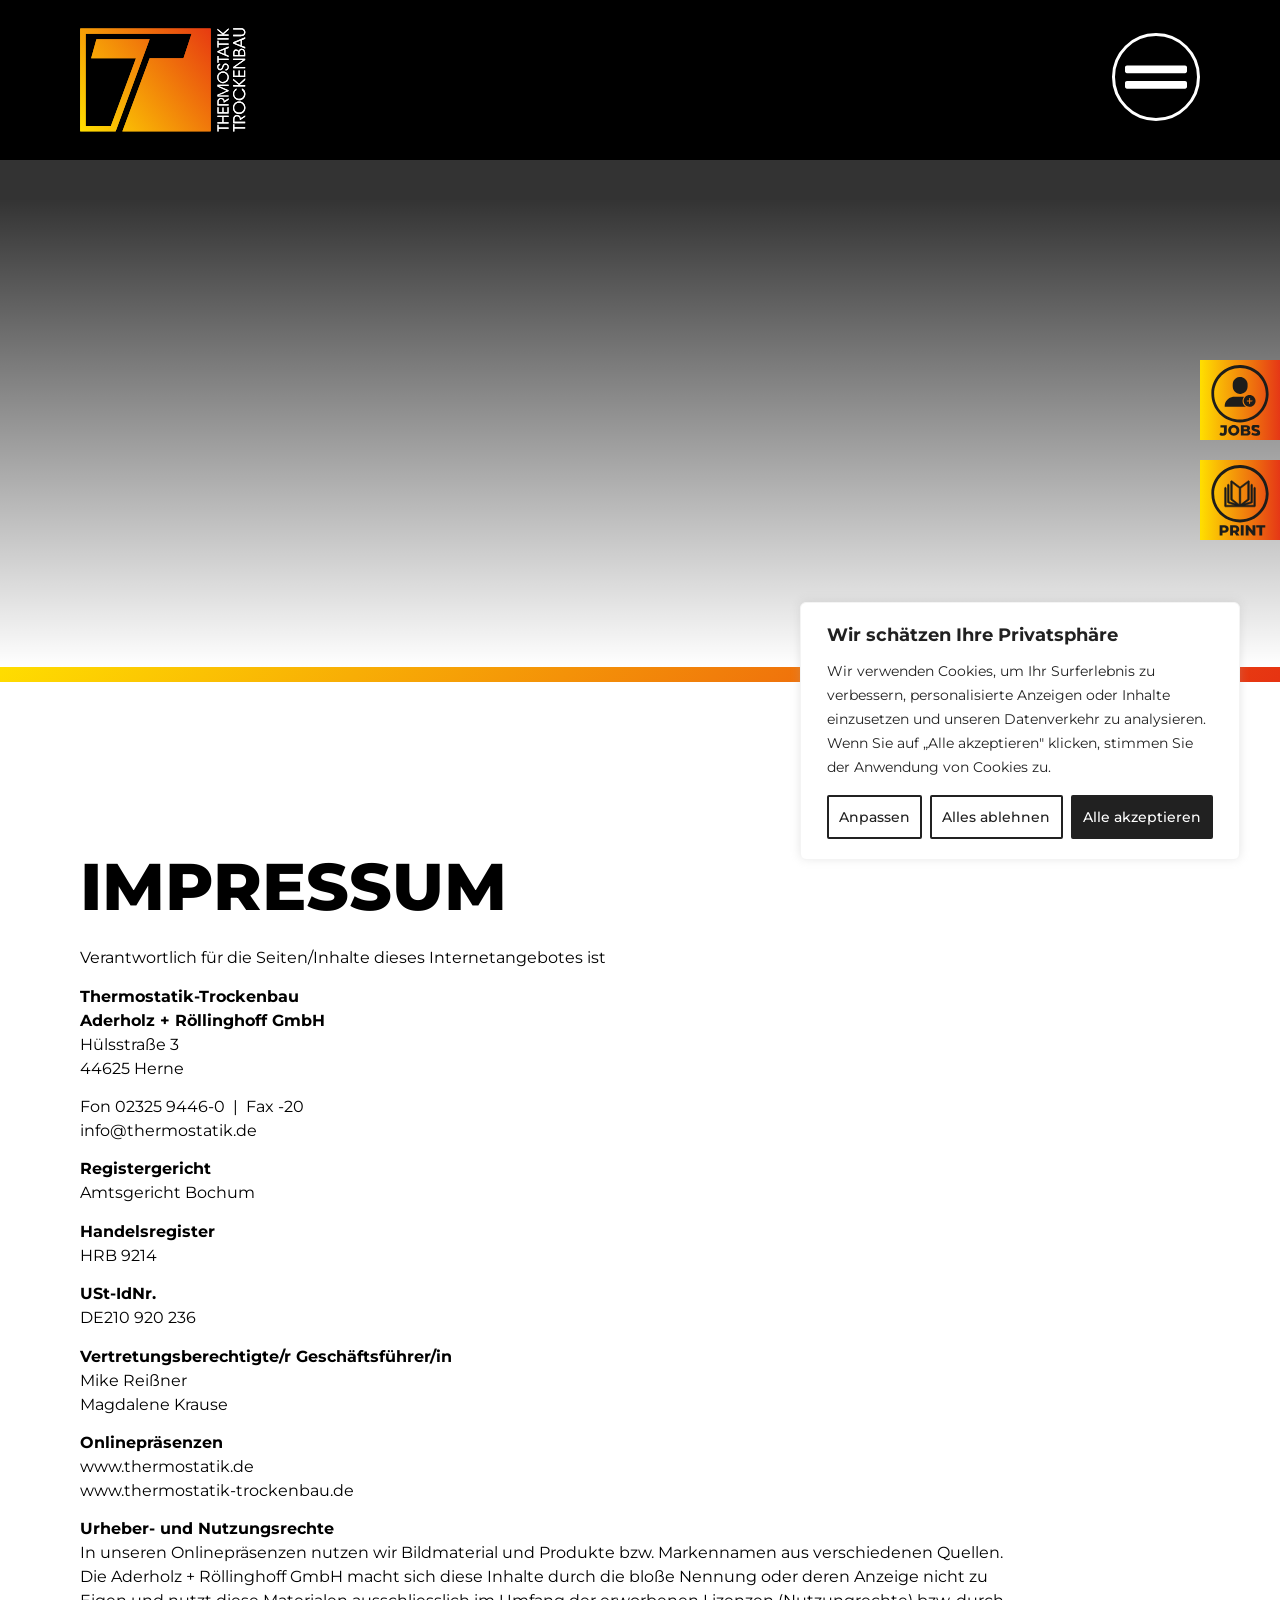
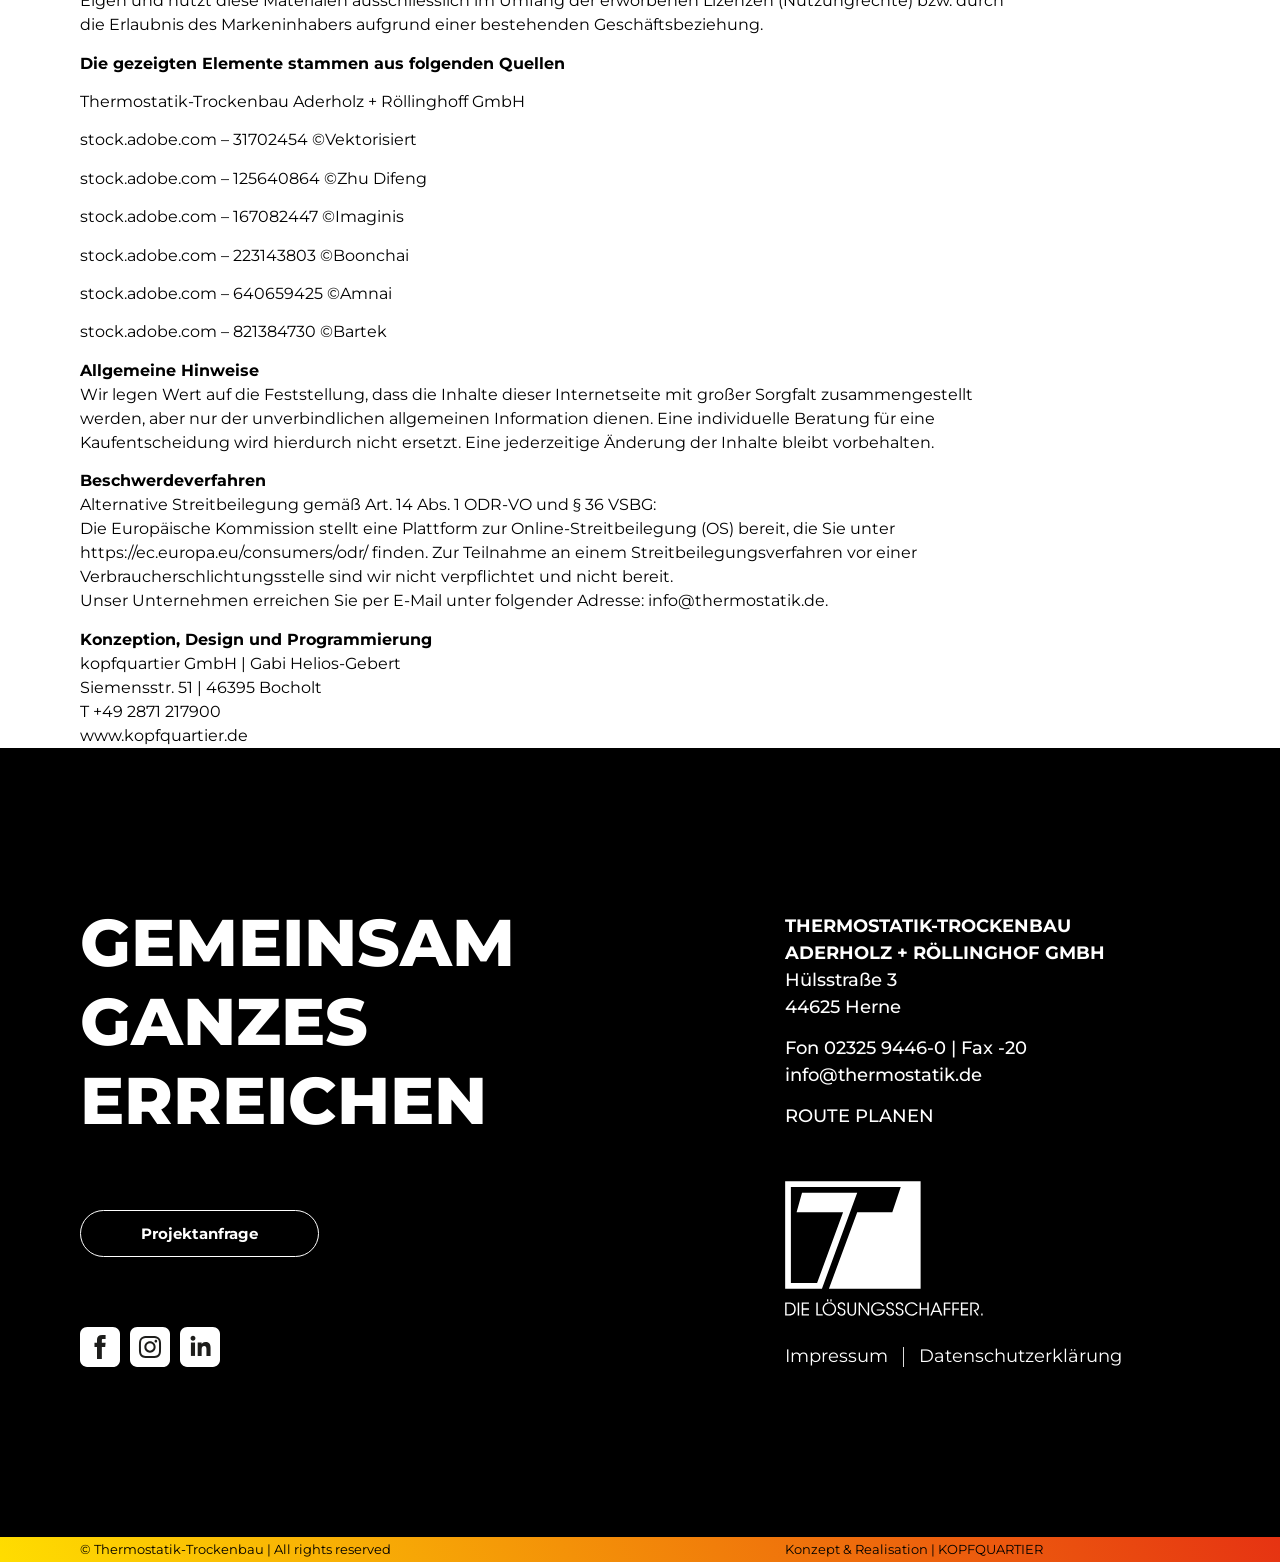
<file: impressum/index.html>
<!doctype html>
<html lang="de">
<head>
	<meta charset="UTF-8">
	<meta name="viewport" content="width=device-width, initial-scale=1">
	<link rel="profile" href="https://gmpg.org/xfn/11">
	<meta name='robots' content='noindex, nofollow' />
<link rel="stylesheet" id="cky-local-css" href="../cky/cky.css">
<script id="cky-local" src="../cky/cky.js" defer></script>
	<!-- This site is optimized with the Yoast SEO plugin v28.8 - https://yoast.com/product/yoast-seo-wordpress/ -->
	<title>Impressum - Thermostatik Trockenbau</title>
	<meta property="og:locale" content="de_DE" />
	<meta property="og:type" content="article" />
	<meta property="og:title" content="Impressum - Thermostatik Trockenbau" />
	<meta property="og:description" content="Impressum Verantwortlich für die Seiten/Inhalte dieses Internetangebotes ist Thermostatik-TrockenbauAderholz + Röllinghoff GmbHHülsstraße 344625 Herne Fon 02325 9446-0  |  Fax -20info@thermostatik.de RegistergerichtAmtsgericht Bochum HandelsregisterHRB 9214 USt-IdNr.DE210 920 236 Vertretungsberechtigte/r Geschäftsführer/inMike ReißnerMagdalene Krause Onlinepräsenzenwww.thermostatik.dewww.thermostatik-trockenbau.de Urheber- und NutzungsrechteIn unseren Onlinepräsenzen nutzen wir Bildmaterial und Produkte bzw. Markennamen aus verschiedenen Quellen.Die Aderholz + Röllinghoff GmbH macht sich diese Inhalte [&hellip;]" />
	<meta property="og:url" content="https://thermostatik-trockenbau.de/impressum/" />
	<meta property="og:site_name" content="Thermostatik Trockenbau" />
	<meta property="article:modified_time" content="2025-12-03T09:00:42+00:00" />
	<meta name="twitter:card" content="summary_large_image" />
	<meta name="twitter:label1" content="Geschätzte Lesezeit" />
	<meta name="twitter:data1" content="1 Minute" />
	<script type="application/ld+json" class="yoast-schema-graph">{"@context":"https:\/\/schema.org","@graph":[{"@type":"WebPage","@id":"https:\/\/thermostatik-trockenbau.de\/impressum\/","url":"https:\/\/thermostatik-trockenbau.de\/impressum\/","name":"Impressum - Thermostatik Trockenbau","isPartOf":{"@id":"https:\/\/thermostatik-trockenbau.de\/#website"},"datePublished":"2024-08-28T11:19:34+00:00","dateModified":"2025-12-03T09:00:42+00:00","breadcrumb":{"@id":"https:\/\/thermostatik-trockenbau.de\/impressum\/#breadcrumb"},"inLanguage":"de","potentialAction":[{"@type":"ReadAction","target":["https:\/\/thermostatik-trockenbau.de\/impressum\/"]}]},{"@type":"BreadcrumbList","@id":"https:\/\/thermostatik-trockenbau.de\/impressum\/#breadcrumb","itemListElement":[{"@type":"ListItem","position":1,"name":"Startseite","item":"https:\/\/thermostatik-trockenbau.de\/"},{"@type":"ListItem","position":2,"name":"Impressum"}]},{"@type":"WebSite","@id":"https:\/\/thermostatik-trockenbau.de\/#website","url":"https:\/\/thermostatik-trockenbau.de\/","name":"Thermostatik Trockenbau","description":"Ihr Profi rund um den Trocken- &amp; Innenausbau","publisher":{"@id":"https:\/\/thermostatik-trockenbau.de\/#organization"},"potentialAction":[{"@type":"SearchAction","target":{"@type":"EntryPoint","urlTemplate":"https:\/\/thermostatik-trockenbau.de\/?s={search_term_string}"},"query-input":{"@type":"PropertyValueSpecification","valueRequired":true,"valueName":"search_term_string"}}],"inLanguage":"de"},{"@type":"Organization","@id":"https:\/\/thermostatik-trockenbau.de\/#organization","name":"Thermostatik Trockenbau","url":"https:\/\/thermostatik-trockenbau.de\/","logo":{"@type":"ImageObject","inLanguage":"de","@id":"https:\/\/thermostatik-trockenbau.de\/#\/schema\/logo\/image\/","url":"..\/wp-content\/uploads\/2024\/08\/logo_thermostatik_neu.svg","contentUrl":"..\/wp-content\/uploads\/2024\/08\/logo_thermostatik_neu.svg","width":478,"height":283,"caption":"Thermostatik Trockenbau"},"image":{"@id":"https:\/\/thermostatik-trockenbau.de\/#\/schema\/logo\/image\/"}}]}</script>
	<!-- / Yoast SEO plugin. -->


<link rel="alternate" type="application/rss+xml" title="Thermostatik Trockenbau &raquo; Feed" href="https://thermostatik-trockenbau.de/feed/" />
<link rel="alternate" type="application/rss+xml" title="Thermostatik Trockenbau &raquo; Kommentar-Feed" href="https://thermostatik-trockenbau.de/comments/feed/" />
<link rel="alternate" title="oEmbed (JSON)" type="application/json+oembed" href="https://thermostatik-trockenbau.de/wp-json/oembed/1.0/embed?url=https%3A%2F%2Fthermostatik-trockenbau.de%2Fimpressum%2F" />
<link rel="alternate" title="oEmbed (XML)" type="text/xml+oembed" href="https://thermostatik-trockenbau.de/wp-json/oembed/1.0/embed?url=https%3A%2F%2Fthermostatik-trockenbau.de%2Fimpressum%2F&#038;format=xml" />
<style id="wp-img-auto-sizes-contain-inline-css">
img:is([sizes=auto i],[sizes^="auto," i]){contain-intrinsic-size:3000px 1500px}
/*# sourceURL=wp-img-auto-sizes-contain-inline-css */
</style>
<style id="wp-emoji-styles-inline-css">

	img.wp-smiley, img.emoji {
		display: inline !important;
		border: none !important;
		box-shadow: none !important;
		height: 1em !important;
		width: 1em !important;
		margin: 0 0.07em !important;
		vertical-align: -0.1em !important;
		background: none !important;
		padding: 0 !important;
	}
/*# sourceURL=wp-emoji-styles-inline-css */
</style>
<style id="global-styles-inline-css">
:root{--wp--preset--aspect-ratio--square: 1;--wp--preset--aspect-ratio--4-3: 4/3;--wp--preset--aspect-ratio--3-4: 3/4;--wp--preset--aspect-ratio--3-2: 3/2;--wp--preset--aspect-ratio--2-3: 2/3;--wp--preset--aspect-ratio--16-9: 16/9;--wp--preset--aspect-ratio--9-16: 9/16;--wp--preset--color--black: #000000;--wp--preset--color--cyan-bluish-gray: #abb8c3;--wp--preset--color--white: #ffffff;--wp--preset--color--pale-pink: #f78da7;--wp--preset--color--vivid-red: #cf2e2e;--wp--preset--color--luminous-vivid-orange: #ff6900;--wp--preset--color--luminous-vivid-amber: #fcb900;--wp--preset--color--light-green-cyan: #7bdcb5;--wp--preset--color--vivid-green-cyan: #00d084;--wp--preset--color--pale-cyan-blue: #8ed1fc;--wp--preset--color--vivid-cyan-blue: #0693e3;--wp--preset--color--vivid-purple: #9b51e0;--wp--preset--gradient--vivid-cyan-blue-to-vivid-purple: linear-gradient(135deg,rgb(6,147,227) 0%,rgb(155,81,224) 100%);--wp--preset--gradient--light-green-cyan-to-vivid-green-cyan: linear-gradient(135deg,rgb(122,220,180) 0%,rgb(0,208,130) 100%);--wp--preset--gradient--luminous-vivid-amber-to-luminous-vivid-orange: linear-gradient(135deg,rgb(252,185,0) 0%,rgb(255,105,0) 100%);--wp--preset--gradient--luminous-vivid-orange-to-vivid-red: linear-gradient(135deg,rgb(255,105,0) 0%,rgb(207,46,46) 100%);--wp--preset--gradient--very-light-gray-to-cyan-bluish-gray: linear-gradient(135deg,rgb(238,238,238) 0%,rgb(169,184,195) 100%);--wp--preset--gradient--cool-to-warm-spectrum: linear-gradient(135deg,rgb(74,234,220) 0%,rgb(151,120,209) 20%,rgb(207,42,186) 40%,rgb(238,44,130) 60%,rgb(251,105,98) 80%,rgb(254,248,76) 100%);--wp--preset--gradient--blush-light-purple: linear-gradient(135deg,rgb(255,206,236) 0%,rgb(152,150,240) 100%);--wp--preset--gradient--blush-bordeaux: linear-gradient(135deg,rgb(254,205,165) 0%,rgb(254,45,45) 50%,rgb(107,0,62) 100%);--wp--preset--gradient--luminous-dusk: linear-gradient(135deg,rgb(255,203,112) 0%,rgb(199,81,192) 50%,rgb(65,88,208) 100%);--wp--preset--gradient--pale-ocean: linear-gradient(135deg,rgb(255,245,203) 0%,rgb(182,227,212) 50%,rgb(51,167,181) 100%);--wp--preset--gradient--electric-grass: linear-gradient(135deg,rgb(202,248,128) 0%,rgb(113,206,126) 100%);--wp--preset--gradient--midnight: linear-gradient(135deg,rgb(2,3,129) 0%,rgb(40,116,252) 100%);--wp--preset--font-size--small: 13px;--wp--preset--font-size--medium: 20px;--wp--preset--font-size--large: 36px;--wp--preset--font-size--x-large: 42px;--wp--preset--spacing--20: 0.44rem;--wp--preset--spacing--30: 0.67rem;--wp--preset--spacing--40: 1rem;--wp--preset--spacing--50: 1.5rem;--wp--preset--spacing--60: 2.25rem;--wp--preset--spacing--70: 3.38rem;--wp--preset--spacing--80: 5.06rem;--wp--preset--shadow--natural: 6px 6px 9px rgba(0, 0, 0, 0.2);--wp--preset--shadow--deep: 12px 12px 50px rgba(0, 0, 0, 0.4);--wp--preset--shadow--sharp: 6px 6px 0px rgba(0, 0, 0, 0.2);--wp--preset--shadow--outlined: 6px 6px 0px -3px rgb(255, 255, 255), 6px 6px rgb(0, 0, 0);--wp--preset--shadow--crisp: 6px 6px 0px rgb(0, 0, 0);}.wp-block-button{--wp--preset--dimension--25: 25%;--wp--preset--dimension--50: 50%;--wp--preset--dimension--75: 75%;--wp--preset--dimension--100: 100%;}:root { --wp--style--global--content-size: 800px;--wp--style--global--wide-size: 1200px; }:where(body) { margin: 0; }.wp-site-blocks > .alignleft { float: left; margin-right: 2em; }.wp-site-blocks > .alignright { float: right; margin-left: 2em; }.wp-site-blocks > .aligncenter { justify-content: center; margin-left: auto; margin-right: auto; }:where(.wp-site-blocks) > * { margin-block-start: 24px; margin-block-end: 0; }:where(.wp-site-blocks) > :first-child { margin-block-start: 0; }:where(.wp-site-blocks) > :last-child { margin-block-end: 0; }:root { --wp--style--block-gap: 24px; }:root :where(.is-layout-flow) > :first-child{margin-block-start: 0;}:root :where(.is-layout-flow) > :last-child{margin-block-end: 0;}:root :where(.is-layout-flow) > *{margin-block-start: 24px;margin-block-end: 0;}:root :where(.is-layout-constrained) > :first-child{margin-block-start: 0;}:root :where(.is-layout-constrained) > :last-child{margin-block-end: 0;}:root :where(.is-layout-constrained) > *{margin-block-start: 24px;margin-block-end: 0;}:root :where(.is-layout-flex){gap: 24px;}:root :where(.is-layout-grid){gap: 24px;}.is-layout-flow > .alignleft{float: left;margin-inline-start: 0;margin-inline-end: 2em;}.is-layout-flow > .alignright{float: right;margin-inline-start: 2em;margin-inline-end: 0;}.is-layout-flow > .aligncenter{margin-left: auto !important;margin-right: auto !important;}.is-layout-constrained > .alignleft{float: left;margin-inline-start: 0;margin-inline-end: 2em;}.is-layout-constrained > .alignright{float: right;margin-inline-start: 2em;margin-inline-end: 0;}.is-layout-constrained > .aligncenter{margin-left: auto !important;margin-right: auto !important;}.is-layout-constrained > :where(:not(.alignleft):not(.alignright):not(.alignfull)){max-width: var(--wp--style--global--content-size);margin-left: auto !important;margin-right: auto !important;}.is-layout-constrained > .alignwide{max-width: var(--wp--style--global--wide-size);}body .is-layout-flex{display: flex;}.is-layout-flex{flex-wrap: wrap;align-items: center;}.is-layout-flex > :is(*, div){margin: 0;}body .is-layout-grid{display: grid;}.is-layout-grid > :is(*, div){margin: 0;}body{padding-top: 0px;padding-right: 0px;padding-bottom: 0px;padding-left: 0px;}:root :where(.wp-element-button, .wp-block-button__link){background-color: #32373c;border-width: 0;color: #fff;font-family: inherit;font-size: inherit;font-style: inherit;font-weight: inherit;letter-spacing: inherit;line-height: inherit;padding-top: calc(0.667em + 2px);padding-right: calc(1.333em + 2px);padding-bottom: calc(0.667em + 2px);padding-left: calc(1.333em + 2px);text-decoration: none;text-transform: inherit;}.has-black-color{color: var(--wp--preset--color--black) !important;}.has-cyan-bluish-gray-color{color: var(--wp--preset--color--cyan-bluish-gray) !important;}.has-white-color{color: var(--wp--preset--color--white) !important;}.has-pale-pink-color{color: var(--wp--preset--color--pale-pink) !important;}.has-vivid-red-color{color: var(--wp--preset--color--vivid-red) !important;}.has-luminous-vivid-orange-color{color: var(--wp--preset--color--luminous-vivid-orange) !important;}.has-luminous-vivid-amber-color{color: var(--wp--preset--color--luminous-vivid-amber) !important;}.has-light-green-cyan-color{color: var(--wp--preset--color--light-green-cyan) !important;}.has-vivid-green-cyan-color{color: var(--wp--preset--color--vivid-green-cyan) !important;}.has-pale-cyan-blue-color{color: var(--wp--preset--color--pale-cyan-blue) !important;}.has-vivid-cyan-blue-color{color: var(--wp--preset--color--vivid-cyan-blue) !important;}.has-vivid-purple-color{color: var(--wp--preset--color--vivid-purple) !important;}.has-black-background-color{background-color: var(--wp--preset--color--black) !important;}.has-cyan-bluish-gray-background-color{background-color: var(--wp--preset--color--cyan-bluish-gray) !important;}.has-white-background-color{background-color: var(--wp--preset--color--white) !important;}.has-pale-pink-background-color{background-color: var(--wp--preset--color--pale-pink) !important;}.has-vivid-red-background-color{background-color: var(--wp--preset--color--vivid-red) !important;}.has-luminous-vivid-orange-background-color{background-color: var(--wp--preset--color--luminous-vivid-orange) !important;}.has-luminous-vivid-amber-background-color{background-color: var(--wp--preset--color--luminous-vivid-amber) !important;}.has-light-green-cyan-background-color{background-color: var(--wp--preset--color--light-green-cyan) !important;}.has-vivid-green-cyan-background-color{background-color: var(--wp--preset--color--vivid-green-cyan) !important;}.has-pale-cyan-blue-background-color{background-color: var(--wp--preset--color--pale-cyan-blue) !important;}.has-vivid-cyan-blue-background-color{background-color: var(--wp--preset--color--vivid-cyan-blue) !important;}.has-vivid-purple-background-color{background-color: var(--wp--preset--color--vivid-purple) !important;}.has-black-border-color{border-color: var(--wp--preset--color--black) !important;}.has-cyan-bluish-gray-border-color{border-color: var(--wp--preset--color--cyan-bluish-gray) !important;}.has-white-border-color{border-color: var(--wp--preset--color--white) !important;}.has-pale-pink-border-color{border-color: var(--wp--preset--color--pale-pink) !important;}.has-vivid-red-border-color{border-color: var(--wp--preset--color--vivid-red) !important;}.has-luminous-vivid-orange-border-color{border-color: var(--wp--preset--color--luminous-vivid-orange) !important;}.has-luminous-vivid-amber-border-color{border-color: var(--wp--preset--color--luminous-vivid-amber) !important;}.has-light-green-cyan-border-color{border-color: var(--wp--preset--color--light-green-cyan) !important;}.has-vivid-green-cyan-border-color{border-color: var(--wp--preset--color--vivid-green-cyan) !important;}.has-pale-cyan-blue-border-color{border-color: var(--wp--preset--color--pale-cyan-blue) !important;}.has-vivid-cyan-blue-border-color{border-color: var(--wp--preset--color--vivid-cyan-blue) !important;}.has-vivid-purple-border-color{border-color: var(--wp--preset--color--vivid-purple) !important;}.has-vivid-cyan-blue-to-vivid-purple-gradient-background{background: var(--wp--preset--gradient--vivid-cyan-blue-to-vivid-purple) !important;}.has-light-green-cyan-to-vivid-green-cyan-gradient-background{background: var(--wp--preset--gradient--light-green-cyan-to-vivid-green-cyan) !important;}.has-luminous-vivid-amber-to-luminous-vivid-orange-gradient-background{background: var(--wp--preset--gradient--luminous-vivid-amber-to-luminous-vivid-orange) !important;}.has-luminous-vivid-orange-to-vivid-red-gradient-background{background: var(--wp--preset--gradient--luminous-vivid-orange-to-vivid-red) !important;}.has-very-light-gray-to-cyan-bluish-gray-gradient-background{background: var(--wp--preset--gradient--very-light-gray-to-cyan-bluish-gray) !important;}.has-cool-to-warm-spectrum-gradient-background{background: var(--wp--preset--gradient--cool-to-warm-spectrum) !important;}.has-blush-light-purple-gradient-background{background: var(--wp--preset--gradient--blush-light-purple) !important;}.has-blush-bordeaux-gradient-background{background: var(--wp--preset--gradient--blush-bordeaux) !important;}.has-luminous-dusk-gradient-background{background: var(--wp--preset--gradient--luminous-dusk) !important;}.has-pale-ocean-gradient-background{background: var(--wp--preset--gradient--pale-ocean) !important;}.has-electric-grass-gradient-background{background: var(--wp--preset--gradient--electric-grass) !important;}.has-midnight-gradient-background{background: var(--wp--preset--gradient--midnight) !important;}.has-small-font-size{font-size: var(--wp--preset--font-size--small) !important;}.has-medium-font-size{font-size: var(--wp--preset--font-size--medium) !important;}.has-large-font-size{font-size: var(--wp--preset--font-size--large) !important;}.has-x-large-font-size{font-size: var(--wp--preset--font-size--x-large) !important;}
:root :where(.wp-block-icon svg){width: 24px;}
:root :where(.wp-block-pullquote){font-size: 1.5em;line-height: 1.6;}
/*# sourceURL=global-styles-inline-css */
</style>
<link rel='stylesheet' id='hello-elementor-css' href='../wp-content/themes/hello-elementor/assets/css/reset.css?ver=3.4.9' media='all' />
<link rel='stylesheet' id='hello-elementor-theme-style-css' href='../wp-content/themes/hello-elementor/assets/css/theme.css?ver=3.4.9' media='all' />
<link rel='stylesheet' id='hello-elementor-header-footer-css' href='../wp-content/themes/hello-elementor/assets/css/header-footer.css?ver=3.4.9' media='all' />
<link rel='stylesheet' id='elementor-frontend-css' href='../wp-content/uploads/elementor/css/custom-frontend.min.css?ver=1794276210' media='all' />
<link rel='stylesheet' id='elementor-post-6-css' href='../wp-content/uploads/elementor/css/post-6.css?ver=1794276210' media='all' />
<link rel='stylesheet' id='widget-image-css' href='../wp-content/plugins/elementor/assets/css/widget-image.min.css?ver=4.4.0' media='all' />
<link rel='stylesheet' id='widget-nav-menu-css' href='../wp-content/uploads/elementor/css/custom-pro-widget-nav-menu.min.css?ver=1794276210' media='all' />
<link rel='stylesheet' id='widget-social-icons-css' href='../wp-content/plugins/elementor/assets/css/widget-social-icons.min.css?ver=4.4.0' media='all' />
<link rel='stylesheet' id='e-apple-webkit-css' href='../wp-content/uploads/elementor/css/custom-apple-webkit.min.css?ver=1794276210' media='all' />
<link rel='stylesheet' id='e-animation-fadeIn-css' href='../wp-content/plugins/elementor/assets/lib/animations/styles/fadeIn.min.css?ver=4.4.0' media='all' />
<link rel='stylesheet' id='widget-off-canvas-css' href='../wp-content/plugins/elementor-pro/assets/css/widget-off-canvas.min.css?ver=4.3.3' media='all' />
<link rel='stylesheet' id='e-sticky-css' href='../wp-content/plugins/elementor-pro/assets/css/modules/sticky.min.css?ver=4.3.3' media='all' />
<link rel='stylesheet' id='widget-heading-css' href='../wp-content/plugins/elementor/assets/css/widget-heading.min.css?ver=4.4.0' media='all' />
<link rel='stylesheet' id='widget-icon-list-css' href='../wp-content/uploads/elementor/css/custom-widget-icon-list.min.css?ver=1794276210' media='all' />
<link rel='stylesheet' id='e-popup-css' href='../wp-content/plugins/elementor-pro/assets/css/conditionals/popup.min.css?ver=4.3.3' media='all' />
<link rel='stylesheet' id='elementor-post-18-css' href='../wp-content/uploads/elementor/css/post-18.css?ver=1794285825' media='all' />
<link rel='stylesheet' id='elementor-post-153-css' href='../wp-content/uploads/elementor/css/post-153.css?ver=1794276211' media='all' />
<link rel='stylesheet' id='elementor-post-221-css' href='../wp-content/uploads/elementor/css/post-221.css?ver=1794276211' media='all' />
<link rel='stylesheet' id='elementor-post-508-css' href='../wp-content/uploads/elementor/css/post-508.css?ver=1794276211' media='all' />
<style id="elementor-pro-custom-fonts-inline-css">
@font-face {
	font-family: 'Montserrat';
	font-style: normal;
	font-weight: 700;
	font-display: auto;
	src: url('../wp-content/uploads/2024/09/Montserrat-VariableFont_wght.ttf') format('truetype');
}
@font-face {
	font-family: 'Montserrat';
	font-style: normal;
	font-weight: 400;
	font-display: auto;
	src: url('../wp-content/uploads/2024/09/Montserrat-VariableFont_wght.ttf') format('truetype');
}
@font-face {
	font-family: 'Montserrat';
	font-style: normal;
	font-weight: 800;
	font-display: auto;
	src: url('../wp-content/uploads/2024/09/Montserrat-VariableFont_wght.ttf') format('truetype');
}
@font-face {
	font-family: 'Montserrat';
	font-style: normal;
	font-weight: 500;
	font-display: auto;
	src: url('../wp-content/uploads/2024/09/Montserrat-VariableFont_wght.ttf') format('truetype');
}

/*# sourceURL=elementor-pro-custom-fonts-inline-css */
</style>
<link rel='stylesheet' id='elementor-gf-local-roboto-css' href='../wp-content/uploads/elementor/google-fonts/css/roboto.css?ver=1743596950' media='all' />
<link rel='stylesheet' id='elementor-gf-local-robotoslab-css' href='../wp-content/uploads/elementor/google-fonts/css/robotoslab.css?ver=1743596952' media='all' />
<script id="jquery-core-js" src="../wp-includes/js/jquery/jquery.min.js?ver=3.7.1"></script>
<script id="jquery-migrate-js" src="../wp-includes/js/jquery/jquery-migrate.min.js?ver=3.4.1"></script>
<link rel="https://api.w.org/" href="https://thermostatik-trockenbau.de/wp-json/" /><link rel="alternate" title="JSON" type="application/json" href="https://thermostatik-trockenbau.de/wp-json/wp/v2/pages/18" /><link rel="EditURI" type="application/rsd+xml" title="RSD" href="https://thermostatik-trockenbau.de/xmlrpc.php?rsd" />
<meta name="generator" content="Elementor 4.4.0; features: e_font_icon_svg, additional_custom_breakpoints; settings: css_print_method-external, google_font-enabled, font_display-auto">
			<style>
				.e-con.e-parent:nth-of-type(n+4):not(.e-lazyloaded):not(.e-no-lazyload),
				.e-con.e-parent:nth-of-type(n+4):not(.e-lazyloaded):not(.e-no-lazyload) * {
					background-image: none !important;
				}
				@media screen and (max-height: 1024px) {
					.e-con.e-parent:nth-of-type(n+3):not(.e-lazyloaded):not(.e-no-lazyload),
					.e-con.e-parent:nth-of-type(n+3):not(.e-lazyloaded):not(.e-no-lazyload) * {
						background-image: none !important;
					}
				}
				@media screen and (max-height: 640px) {
					.e-con.e-parent:nth-of-type(n+2):not(.e-lazyloaded):not(.e-no-lazyload),
					.e-con.e-parent:nth-of-type(n+2):not(.e-lazyloaded):not(.e-no-lazyload) * {
						background-image: none !important;
					}
				}
			</style>
			<link rel="icon" href="../wp-content/uploads/2024/08/Thermostatik-Trockenbau-Favicon-768x768.jpeg" sizes="32x32" />
<link rel="icon" href="../wp-content/uploads/2024/08/Thermostatik-Trockenbau-Favicon-768x768.jpeg" sizes="192x192" />
<link rel="apple-touch-icon" href="../wp-content/uploads/2024/08/Thermostatik-Trockenbau-Favicon-768x768.jpeg" />
<meta name="msapplication-TileImage" content="../wp-content/uploads/2024/08/Thermostatik-Trockenbau-Favicon-768x768.jpeg" />
<style id="wp-custom-css">
.countdown-timer-widget .ctw-digits {
	padding-top: 5px!important;
	font-size: 25px!important;
	font-weight: 600!important;
	color: #fff!important;
	height: 20px!important;
	background: unset!important;
}
.elementor-element-39a9608, .countdown-timer-init {
	padding-bottom: 100px;
}

	.countdown-timer-init  {
		height: 0px!important;
		background: linear-gradient(90deg, rgba(255,220,0,1) 0%, rgba(231,52,18,1) 100%);
		min-height: 165px!important;
		border-radius: 10px!important;
		padding-top: 10px!important;
		min-width: 300px!important;


@media only screen and (max-width: 599px) {
		margin-left: -100px!important;
	}
}

.countdown-items {
	float: left!important; 
	background: unset!important;
	color: #fff!important;
}

.ctw-label {
	background: unset!important;
	padding-top: 15px!important
	
}

.elementor-13 .elementor-element.elementor-element-39a9608 .countdown-timer-init {
    justify-content: unset!important;
    column-gap: unset!important;
}

.elementor-widget-countdown-timer-widget {
	height: auto!important;
	padding: 0px!important;
}

#verlassen .elementor-icon svg {
	fill: #000!important;
	float: right!important;
}

#verlassen .elementor-icon {
	margin-left: 200px!important;
	margin-bottom: -65px!important;
}
</style>
</head>
<body data-rsssl=1 class="wp-singular page-template-default page page-id-18 wp-custom-logo wp-embed-responsive wp-theme-hello-elementor eio-default hello-elementor-default elementor-default elementor-kit-6 elementor-page elementor-page-18">


<a class="skip-link screen-reader-text" href="#content">Zum Inhalt springen</a>

		<header data-elementor-type="header" data-elementor-id="153" class="elementor elementor-153 elementor-location-header" data-elementor-post-type="elementor_library">
			<div class="elementor-element elementor-element-af3c0e9 e-flex e-con-boxed e-con e-parent" data-id="af3c0e9" data-element_type="container" data-e-type="container" data-settings="{&quot;background_background&quot;:&quot;classic&quot;,&quot;sticky&quot;:&quot;top&quot;,&quot;sticky_on&quot;:[&quot;widescreen&quot;,&quot;desktop&quot;,&quot;tablet&quot;,&quot;mobile&quot;],&quot;sticky_offset&quot;:0,&quot;sticky_effects_offset&quot;:0,&quot;sticky_anchor_link_offset&quot;:0}">
					<div class="e-con-inner">
				<div class="elementor-element elementor-element-d6a3c81 elementor-widget elementor-widget-theme-site-logo elementor-widget-image" data-id="d6a3c81" data-element_type="widget" data-e-type="widget" data-widget_type="theme-site-logo.default">
				<div class="elementor-widget-container">
											<a href="../">
			<img width="478" height="283" src="../wp-content/uploads/2024/08/logo_thermostatik_neu.svg" class="attachment-full size-full wp-image-772" alt="" />				</a>
											</div>
				</div>
				<div class="elementor-element elementor-element-405717b elementor-widget elementor-widget-off-canvas" data-id="405717b" data-element_type="widget" data-e-type="widget" data-settings="{&quot;prevent_scroll&quot;:&quot;yes&quot;,&quot;entrance_animation&quot;:&quot;fadeIn&quot;,&quot;exit_animation&quot;:&quot;fadeIn&quot;}" data-widget_type="off-canvas.default">
				<div class="elementor-widget-container">
							<nav id="off-canvas-405717b" class="e-off-canvas" role="dialog" aria-hidden="true" aria-label="Off-Canvas" aria-modal="true" inert="" data-delay-child-handlers="true">
			<div class="e-off-canvas__overlay"></div>
			<div class="e-off-canvas__main">
				<div class="e-off-canvas__content">
					<div class="elementor-element elementor-element-f28d67b e-con-full elementor-offcanvas-menu e-flex e-con e-child" data-id="f28d67b" data-element_type="container" data-e-type="container" data-settings="{&quot;background_background&quot;:&quot;classic&quot;}">
		<div class="elementor-element elementor-element-bbc1697 e-flex e-con-boxed e-con e-child" data-id="bbc1697" data-element_type="container" data-e-type="container">
					<div class="e-con-inner">
				<div class="elementor-element elementor-element-cadaa52 elementor-view-framed elementor-shape-circle elementor-widget elementor-widget-icon" data-id="cadaa52" data-element_type="widget" data-e-type="widget" data-widget_type="icon.default">
				<div class="elementor-widget-container">
							<div class="elementor-icon-wrapper">
			<a class="elementor-icon" href="#elementor-action%3Aaction%3Doff_canvas%3Aclose%26settings%3DeyJpZCI6IjQwNTcxN2IiLCJkaXNwbGF5TW9kZSI6ImNsb3NlIn0%3D">
			<svg aria-hidden="true" class="e-font-icon-svg e-fas-times" viewBox="0 0 352 512" xmlns="http://www.w3.org/2000/svg"><path d="M242.72 256l100.07-100.07c12.28-12.28 12.28-32.19 0-44.48l-22.24-22.24c-12.28-12.28-32.19-12.28-44.48 0L176 189.28 75.93 89.21c-12.28-12.28-32.19-12.28-44.48 0L9.21 111.45c-12.28 12.28-12.28 32.19 0 44.48L109.28 256 9.21 356.07c-12.28 12.28-12.28 32.19 0 44.48l22.24 22.24c12.28 12.28 32.2 12.28 44.48 0L176 322.72l100.07 100.07c12.28 12.28 32.2 12.28 44.48 0l22.24-22.24c12.28-12.28 12.28-32.19 0-44.48L242.72 256z"></path></svg>			</a>
		</div>
						</div>
				</div>
				<div class="elementor-element elementor-element-d68b389 elementor-widget elementor-widget-html" data-id="d68b389" data-element_type="widget" data-e-type="widget" data-widget_type="html.default">
				<div class="elementor-widget-container">
					<style>
/* Custom styles to manage Off Canvas visibility */
.e-off-canvas-hidden {
    display: none;
}
 
.e-off-canvas-visible {
    display: block;
}

.e-off-canvas__overlay-hidden {
    display: none !important;
}
</style>

<script>
jQuery(function($){
    // Function to hide the Off Canvas and overlay instantly
    function hideOffCanvas() {
        $('[class^="e-off-canvas"]').removeClass('e-off-canvas-visible').addClass('e-off-canvas-hidden');
        $('.e-off-canvas__overlay').addClass('e-off-canvas-overlay-hidden');
        $('body').removeClass('e-off-canvas__no-scroll');
    }
 
    // Function to show the Off Canvas and overlay instantly
    function showOffCanvas() {
        $('[class^="e-off-canvas"]').removeClass('e-off-canvas-hidden').addClass('e-off-canvas-visible');
        $('.e-off-canvas__overlay').removeClass('e-off-canvas-overlay-hidden');
        $('body').addClass('e-off-canvas__no-scroll');
    }
 
    // Handle link clicks inside the Off Canvas
    $(document).on('click', '[class^="e-off-canvas"] a', function(event){
        var target = $(this).attr("href");
 
        // Check if the link is an action to close the Off Canvas
        if (target.includes('elementor-action%3Aaction%3Doff_canvas%3Aclose')) {
            event.preventDefault();
            hideOffCanvas();
            return;
        }
 
        var split_url = target.split('#');
 
        // Check if the link is an anchor link within the same page
        if (split_url.length > 1 && (window.location.pathname == split_url[0] || split_url[0] == '')){
            event.preventDefault();
            $('html, body').animate({
                scrollTop: $('#'+split_url[1]).offset().top
            }, 1000);
            hideOffCanvas();
        } else {
            hideOffCanvas();
        }
    });
 
    // Handle the Off Canvas toggle button click
    $(document).on('click', '.off-canvas-toggle-button', function(event){
        showOffCanvas(); // Show the Off Canvas and overlay
    });
});
</script>
				</div>
				</div>
		<div class="elementor-element elementor-element-14c911c e-con-full e-flex e-con e-child" data-id="14c911c" data-element_type="container" data-e-type="container">
		<div class="elementor-element elementor-element-70c1690 e-con-full e-flex e-con e-child" data-id="70c1690" data-element_type="container" data-e-type="container">
				<div class="elementor-element elementor-element-1998ab1 elementor-nav-menu--dropdown-none elementor-widget elementor-widget-nav-menu" data-id="1998ab1" data-element_type="widget" data-e-type="widget" data-settings="{&quot;layout&quot;:&quot;vertical&quot;,&quot;submenu_icon&quot;:{&quot;value&quot;:&quot;&lt;svg aria-hidden=\&quot;true\&quot; class=\&quot;e-font-icon-svg e-fas-caret-down\&quot; viewBox=\&quot;0 0 320 512\&quot; xmlns=\&quot;http:\/\/www.w3.org\/2000\/svg\&quot;&gt;&lt;path d=\&quot;M31.3 192h257.3c17.8 0 26.7 21.5 14.1 34.1L174.1 354.8c-7.8 7.8-20.5 7.8-28.3 0L17.2 226.1C4.6 213.5 13.5 192 31.3 192z\&quot;&gt;&lt;\/path&gt;&lt;\/svg&gt;&quot;,&quot;library&quot;:&quot;fa-solid&quot;}}" data-widget_type="nav-menu.default">
				<div class="elementor-widget-container">
								<nav aria-label="Menü" class="elementor-nav-menu--main elementor-nav-menu__container elementor-nav-menu--layout-vertical e--pointer-none">
				<ul id="menu-1-1998ab1" class="elementor-nav-menu sm-vertical"><li class="menu-item menu-item-type-post_type menu-item-object-page menu-item-home menu-item-29"><a href="../" class="elementor-item">Home</a></li>
<li class="menu-item menu-item-type-post_type menu-item-object-page menu-item-522"><a href="../unternehmen/" class="elementor-item">Unternehmen</a></li>
<li class="menu-item menu-item-type-custom menu-item-object-custom menu-item-31"><a href="../unternehmen/#jobs" class="elementor-item elementor-item-anchor">Karriere</a></li>
<li class="menu-item menu-item-type-custom menu-item-object-custom menu-item-home menu-item-30"><a href="../#referenzen" class="elementor-item elementor-item-anchor">Referenzen</a></li>
</ul>			</nav>
						<nav class="elementor-nav-menu--dropdown elementor-nav-menu__container" aria-hidden="true">
				<ul id="menu-2-1998ab1" class="elementor-nav-menu sm-vertical"><li class="menu-item menu-item-type-post_type menu-item-object-page menu-item-home menu-item-29"><a href="../" class="elementor-item" tabindex="-1">Home</a></li>
<li class="menu-item menu-item-type-post_type menu-item-object-page menu-item-522"><a href="../unternehmen/" class="elementor-item" tabindex="-1">Unternehmen</a></li>
<li class="menu-item menu-item-type-custom menu-item-object-custom menu-item-31"><a href="../unternehmen/#jobs" class="elementor-item elementor-item-anchor" tabindex="-1">Karriere</a></li>
<li class="menu-item menu-item-type-custom menu-item-object-custom menu-item-home menu-item-30"><a href="../#referenzen" class="elementor-item elementor-item-anchor" tabindex="-1">Referenzen</a></li>
</ul>			</nav>
						</div>
				</div>
		<div class="elementor-element elementor-element-5999fe9 e-con-full elementor-hidden-mobile e-flex e-con e-child" data-id="5999fe9" data-element_type="container" data-e-type="container">
				<div class="elementor-element elementor-element-e548fe1 elementor-widget elementor-widget-button" data-id="e548fe1" data-element_type="widget" data-e-type="widget" data-widget_type="button.default">
				<div class="elementor-widget-container">
									<div class="elementor-button-wrapper">
					<a class="elementor-button elementor-button-link elementor-size-sm" href="mailto:info@thermostatik.de">
						<span class="elementor-button-content-wrapper">
									<span class="elementor-button-text">Projektanfrage</span>
					</span>
					</a>
				</div>
								</div>
				</div>
				<div class="elementor-element elementor-element-e623268 e-grid-align-left elementor-shape-rounded elementor-grid-0 elementor-widget elementor-widget-social-icons" data-id="e623268" data-element_type="widget" data-e-type="widget" data-widget_type="social-icons.default">
				<div class="elementor-widget-container">
							<div class="elementor-social-icons-wrapper elementor-grid" role="list">
							<span class="elementor-grid-item" role="listitem">
					<a class="elementor-icon elementor-social-icon elementor-social-icon- elementor-repeater-item-30f683e" href="https://www.facebook.com/thermostatiktrockenbau" target="_blank">
						<span class="elementor-screen-only"></span>
						<svg xmlns="http://www.w3.org/2000/svg" xmlns:xlink="http://www.w3.org/1999/xlink" id="Ebene_1" x="0px" y="0px" viewBox="0 0 100 100" style="enable-background:new 0 0 100 100;" xml:space="preserve"><style type="text/css">	.st0{fill:#FFFFFF;}	.st1{fill:#1D1D1B;}</style><g>	<path class="st0" d="M82.1,100H17.9C8,100,0,92,0,82.1V17.9C0,8,8,0,17.9,0h64.3C92,0,100,8,100,17.9v64.3C100,92,92,100,82.1,100"></path>	<path class="st1" d="M42.4,80.2h12.2V49.7H63L64,39.5h-9.4v-5.8c0-2.4,0.5-3.4,2.8-3.4H64V19.8h-8.4c-9.1,0-13.1,4-13.1,11.6v8.1  h-6.3v10.3h6.3V80.2z"></path></g></svg>					</a>
				</span>
							<span class="elementor-grid-item" role="listitem">
					<a class="elementor-icon elementor-social-icon elementor-social-icon- elementor-repeater-item-73a80d0" href="https://www.instagram.com/thermostatik_trockenbau/" target="_blank">
						<span class="elementor-screen-only"></span>
						<svg xmlns="http://www.w3.org/2000/svg" xmlns:xlink="http://www.w3.org/1999/xlink" id="Ebene_1" x="0px" y="0px" viewBox="0 0 100 100" style="enable-background:new 0 0 100 100;" xml:space="preserve"><style type="text/css">	.st0{fill:#FFFFFF;}	.st1{fill:#1D1D1B;}</style><g>	<path class="st0" d="M82.1,100H17.9C8,100,0,92,0,82.1V17.9C0,8,8,0,17.9,0h64.3C92,0,100,8,100,17.9v64.3C100,92,92,100,82.1,100"></path>	<path class="st1" d="M50,22.6c-7.4,0-8.4,0-11.3,0.2c-2.9,0.1-4.9,0.6-6.7,1.3c-1.8,0.7-3.3,1.6-4.9,3.2c-1.5,1.5-2.5,3.1-3.2,4.9  c-0.7,1.7-1.1,3.7-1.3,6.7c-0.1,2.9-0.2,3.9-0.2,11.3s0,8.4,0.2,11.3c0.1,2.9,0.6,4.9,1.3,6.7c0.7,1.8,1.6,3.3,3.2,4.9  c1.5,1.5,3.1,2.5,4.9,3.2c1.7,0.7,3.7,1.1,6.7,1.3c2.9,0.1,3.9,0.2,11.3,0.2s8.4,0,11.3-0.2c2.9-0.1,4.9-0.6,6.7-1.3  c1.8-0.7,3.3-1.6,4.9-3.2c1.5-1.5,2.5-3.1,3.2-4.9c0.7-1.7,1.1-3.7,1.3-6.7c0.1-2.9,0.2-3.9,0.2-11.3s0-8.4-0.2-11.3  c-0.1-2.9-0.6-4.9-1.3-6.7c-0.7-1.8-1.6-3.3-3.2-4.9c-1.5-1.5-3.1-2.5-4.9-3.2c-1.7-0.7-3.7-1.1-6.7-1.3  C58.4,22.6,57.4,22.6,50,22.6 M50,27.5c7.3,0,8.2,0,11.1,0.2c2.7,0.1,4.1,0.6,5.1,0.9c1.3,0.5,2.2,1.1,3.2,2c1,1,1.6,1.9,2.1,3.2  c0.4,1,0.8,2.4,0.9,5.1c0.1,2.9,0.2,3.8,0.2,11.1c0,7.3,0,8.2-0.2,11.1c-0.1,2.7-0.6,4.1-0.9,5.1c-0.5,1.3-1.1,2.2-2.1,3.2  c-1,1-1.9,1.6-3.2,2c-1,0.4-2.4,0.8-5.1,0.9c-2.9,0.1-3.8,0.2-11.1,0.2s-8.2,0-11.1-0.2c-2.7-0.1-4.1-0.6-5.1-0.9  c-1.3-0.5-2.2-1.1-3.2-2c-1-1-1.6-1.9-2.1-3.2c-0.4-1-0.8-2.4-0.9-5.1c-0.1-2.9-0.2-3.8-0.2-11.1c0-7.3,0-8.2,0.2-11.1  c0.1-2.7,0.6-4.1,0.9-5.1c0.5-1.3,1.1-2.2,2.1-3.2s1.9-1.6,3.2-2c1-0.4,2.4-0.8,5.1-0.9C41.8,27.6,42.7,27.5,50,27.5"></path>	<path class="st1" d="M50,59.1c-5,0-9.1-4.1-9.1-9.1s4.1-9.1,9.1-9.1s9.1,4.1,9.1,9.1S55,59.1,50,59.1 M50,35.9  c-7.8,0-14.1,6.3-14.1,14.1S42.2,64.1,50,64.1S64.1,57.8,64.1,50S57.8,35.9,50,35.9"></path>	<path class="st1" d="M67.9,35.4c0,1.8-1.5,3.3-3.3,3.3c-1.8,0-3.3-1.5-3.3-3.3c0-1.8,1.5-3.3,3.3-3.3  C66.5,32.1,67.9,33.5,67.9,35.4"></path></g></svg>					</a>
				</span>
							<span class="elementor-grid-item" role="listitem">
					<a class="elementor-icon elementor-social-icon elementor-social-icon- elementor-repeater-item-1664bea" href="https://www.linkedin.com/company/thermostatik-trockenbau-gmbh/" target="_blank">
						<span class="elementor-screen-only"></span>
						<svg xmlns="http://www.w3.org/2000/svg" xmlns:xlink="http://www.w3.org/1999/xlink" id="Ebene_1" x="0px" y="0px" viewBox="0 0 100 100" style="enable-background:new 0 0 100 100;" xml:space="preserve"><style type="text/css">	.st0{fill:#FFFFFF;}	.st1{fill:#1D1D1B;}</style><g>	<path class="st0" d="M100,82.1c0,9.9-8,17.9-17.9,17.9H17.9C8,100,0,92,0,82.1V17.9C0,8,8,0,17.9,0h64.3C92,0,100,8,100,17.9"></path></g><rect x="27.3" y="38.9" class="st1" width="10.3" height="33.4"></rect><g>	<path class="st1" d="M32.5,34.5c3.4,0,6.1-2.8,6.1-6.2c0-3.4-2.7-6.2-6.1-6.2c-3.4,0-6.1,2.8-6.1,6.2  C26.3,31.7,29.1,34.5,32.5,34.5"></path>	<path class="st1" d="M54.2,54.7c0-4.7,2.2-7.5,6.3-7.5c3.8,0,5.6,2.7,5.6,7.5v17.5h10.3V51.1c0-9-5.1-13.3-12.2-13.3  c-7.1,0-10.1,5.5-10.1,5.5v-4.5h-9.9v33.4h9.9V54.7z"></path></g></svg>					</a>
				</span>
					</div>
						</div>
				</div>
				</div>
				</div>
		<div class="elementor-element elementor-element-dcca0c3 e-con-full e-flex e-con e-child" data-id="dcca0c3" data-element_type="container" data-e-type="container">
				<div class="elementor-element elementor-element-62a9c59 elementor-hidden-mobile elementor-widget elementor-widget-text-editor" data-id="62a9c59" data-element_type="widget" data-e-type="widget" data-widget_type="text-editor.default">
				<div class="elementor-widget-container">
									<p>THERMOSTATIK-TROCKENBAU<br />ADERHOLZ + RÖLLINGHOF GMBH<br />Hülsstraße 3<br />44625 Herne</p><p>Fon <a href="tel:02325 9446-0"><span style="color: #ffffff;">02325 9446-0</span></a> | Fax -20<br /><a href="mailto:info@thermostatik.de"><span style="color: #ffffff;">info@thermostatik.de</span></a></p>								</div>
				</div>
				<div class="elementor-element elementor-element-bf588c2 elementor-hidden-widescreen elementor-hidden-desktop elementor-hidden-tablet elementor-widget elementor-widget-text-editor" data-id="bf588c2" data-element_type="widget" data-e-type="widget" data-widget_type="text-editor.default">
				<div class="elementor-widget-container">
									<p>THERMOSTATIK-TROCKENBAU<br />ADERHOLZ + RÖLLINGHOF GMBH<br />Hülsstraße 3<br />44625 Herne</p>								</div>
				</div>
				<div class="elementor-element elementor-element-fee1b17 elementor-widget elementor-widget-text-editor" data-id="fee1b17" data-element_type="widget" data-e-type="widget" data-widget_type="text-editor.default">
				<div class="elementor-widget-container">
									<p><a href="https://www.google.com/maps/dir//H%C3%BClsstra%C3%9Fe+3,+44625+Herne,+Deutschland/@51.5248349,7.1207566,12z/data=!4m8!4m7!1m0!1m5!1m1!1s0x47b8e1a1cd416177:0x1ce8263691e0f44e!2m2!1d7.2031568!2d51.5248638?entry=ttu&amp;g_ep=EgoyMDI0MDkyNS4wIKXMDSoASAFQAw%3D%3D" target="_blank" rel="noopener"><span style="color: #ffffff;">&gt;&gt; ROUTE PLANEN</span></a></p>								</div>
				</div>
		<div class="elementor-element elementor-element-ad97482 e-con-full e-flex e-con e-child" data-id="ad97482" data-element_type="container" data-e-type="container">
				<div class="elementor-element elementor-element-1dbd69c elementor-widget elementor-widget-image" data-id="1dbd69c" data-element_type="widget" data-e-type="widget" data-widget_type="image.default">
				<div class="elementor-widget-container">
															<img width="526" height="359" src="../wp-content/uploads/2024/09/logo_thermostatik_weiss_die_loesungsschaffer.svg" class="attachment-large size-large wp-image-57" alt="" />															</div>
				</div>
				</div>
				</div>
				</div>
					</div>
				</div>
				</div>
						</div>
			</div>
		</nav>
						</div>
				</div>
				<div class="elementor-element elementor-element-9e3cfd8 elementor-view-framed off-canvas-toggle-button elementor-shape-circle elementor-widget elementor-widget-icon" data-id="9e3cfd8" data-element_type="widget" data-e-type="widget" data-widget_type="icon.default">
				<div class="elementor-widget-container">
							<div class="elementor-icon-wrapper">
			<a class="elementor-icon" href="#elementor-action%3Aaction%3Doff_canvas%3Aopen%26settings%3DeyJpZCI6IjQwNTcxN2IiLCJkaXNwbGF5TW9kZSI6Im9wZW4ifQ%3D%3D">
			<svg aria-hidden="true" class="e-font-icon-svg e-fas-grip-lines" viewBox="0 0 512 512" xmlns="http://www.w3.org/2000/svg"><path d="M496 288H16c-8.8 0-16 7.2-16 16v32c0 8.8 7.2 16 16 16h480c8.8 0 16-7.2 16-16v-32c0-8.8-7.2-16-16-16zm0-128H16c-8.8 0-16 7.2-16 16v32c0 8.8 7.2 16 16 16h480c8.8 0 16-7.2 16-16v-32c0-8.8-7.2-16-16-16z"></path></svg>			</a>
		</div>
						</div>
				</div>
					</div>
				</div>
				</header>
		
<main id="content" class="site-main post-18 page type-page status-publish hentry">

			<div class="page-header">
			<h1 class="entry-title">Impressum</h1>		</div>
	
	<div class="page-content">
				<div data-elementor-type="wp-page" data-elementor-id="18" class="elementor elementor-18" data-elementor-post-type="page">
				<div class="elementor-element elementor-element-39da5f3 e-flex e-con-boxed e-con e-parent" data-id="39da5f3" data-element_type="container" data-e-type="container" data-settings="{&quot;background_background&quot;:&quot;classic&quot;}">
					<div class="e-con-inner">
					</div>
				</div>
		<div class="elementor-element elementor-element-9229340 e-flex e-con-boxed e-con e-parent" data-id="9229340" data-element_type="container" data-e-type="container" data-settings="{&quot;background_background&quot;:&quot;gradient&quot;}">
					<div class="e-con-inner">
					</div>
				</div>
		<div class="elementor-element elementor-element-f384a59 e-flex e-con-boxed e-con e-parent" data-id="f384a59" data-element_type="container" data-e-type="container">
					<div class="e-con-inner">
				<div class="elementor-element elementor-element-8b6354d elementor-widget-widescreen__width-initial elementor-widget-mobile__width-initial elementor-widget elementor-widget-heading" data-id="8b6354d" data-element_type="widget" data-e-type="widget" data-widget_type="heading.default">
				<div class="elementor-widget-container">
					<h2 class="elementor-heading-title elementor-size-default">Impressum</h2>				</div>
				</div>
				<div class="elementor-element elementor-element-cf75111 elementor-widget elementor-widget-text-editor" data-id="cf75111" data-element_type="widget" data-e-type="widget" data-widget_type="text-editor.default">
				<div class="elementor-widget-container">
									<p class="p1"><span class="s1">Verantwortlich für die Seiten/Inhalte dieses Internetangebotes ist</span></p><p class="p1"><span class="s1"><b>Thermostatik-Trockenbau<br /></b></span><span style="color: var( --e-global-color-e355409 ); text-align: var(--text-align); font-size: 1rem;"><b>Aderholz + Röllinghoff GmbH<br /></b></span><span style="color: var( --e-global-color-e355409 ); text-align: var(--text-align); font-size: 1rem;">Hülsstraße 3<br /></span><span style="color: var( --e-global-color-e355409 ); text-align: var(--text-align); font-size: 1rem;">44625 Herne</span></p><p class="p1"><span class="s1">Fon <a href="tel:02325 9446-0">02325 9446-0</a><span class="Apple-converted-space">  </span>|<span class="Apple-converted-space">  </span>Fax -20<br /></span><span style="color: var( --e-global-color-e355409 ); text-align: var(--text-align); font-size: 1rem;"><a href="mailto:info@thermostatik.de">info@thermostatik.de</a></span></p><p class="p1"><span class="s1"><b>Registergericht<br /></b></span><span style="color: var( --e-global-color-e355409 ); text-align: var(--text-align); font-size: 1rem;">Amtsgericht Bochum</span></p><p class="p1"><span class="s1"><b>Handelsregister<br /></b></span><span style="color: var( --e-global-color-e355409 ); text-align: var(--text-align); font-size: 1rem;">HRB 9214</span></p><p class="p1"><span class="s1"><b>USt-IdNr.<br /></b></span><span style="color: var( --e-global-color-e355409 ); text-align: var(--text-align); font-size: 1rem;">DE210 920 236</span></p><p class="p1"><span class="s1"><b>Vertretungsberechtigte/r Geschäftsführer/in<br /></b></span><span style="color: var( --e-global-color-e355409 ); text-align: var(--text-align); font-size: 1rem;">Mike Reißner<br />Magdalene Krause<br /></span></p><p class="p1"><span class="s1"><b>Onlinepräsenzen<br /></b></span><span style="color: var( --e-global-color-e355409 ); text-align: var(--text-align); font-size: 1rem;"><a href="http://www.thermostatik.de" target="_blank" rel="noopener">www.thermostatik.de</a><br /></span><a href="https://www.thermostatik-trockenbau.de" target="_blank" rel="noopener"><span style="color: var( --e-global-color-e355409 ); text-align: var(--text-align); font-size: 1rem;">www.thermostatik-trockenbau.de</span></a></p><p class="p1"><span class="s1"><b>Urheber- und Nutzungsrechte<br /></b></span><span style="color: var( --e-global-color-e355409 ); text-align: var(--text-align); font-size: 1rem;">In unseren Onlinepräsenzen nutzen wir Bildmaterial und Produkte bzw. Markennamen aus verschiedenen Quellen.<br /></span><span style="color: var( --e-global-color-e355409 ); text-align: var(--text-align); font-size: 1rem;">Die Aderholz + Röllinghoff GmbH macht sich diese Inhalte durch die bloße Nennung oder deren Anzeige nicht zu<br /></span><span style="color: var( --e-global-color-e355409 ); text-align: var(--text-align); font-size: 1rem;">Eigen und nutzt diese Materialen ausschliesslich im Umfang der erworbenen Lizenzen (Nutzungrechte) bzw. durch<br /></span><span style="color: var( --e-global-color-e355409 ); text-align: var(--text-align); font-size: 1rem;">die Erlaubnis des Markeninhabers aufgrund einer bestehenden Geschäftsbeziehung.</span></p><p class="v1MsoNormal"><b>Die gezeigten Elemente stammen aus folgenden Quellen</b></p><p class="v1MsoNormal">Thermostatik-Trockenbau Aderholz + Röllinghoff GmbH<b></b></p><p class="v1MsoNormal">stock.adobe.com – 31702454 ©Vektorisiert</p><p class="v1MsoNormal"><span lang="EN-US">stock.adobe.com – 125640864 ©Zhu Difeng</span></p><p class="v1MsoNormal"><span lang="EN-US">stock.adobe.com – 167082447 ©Imaginis</span></p><p class="v1MsoNormal"><span lang="EN-US">stock.adobe.com – 223143803 ©Boonchai</span></p><p class="v1MsoNormal"><span lang="EN-US">stock.adobe.com – 640659425 ©Amnai</span></p><p class="v1MsoNormal"><span lang="EN-US">stock.adobe.com – 821384730 ©Bartek</span></p><p class="p1"><span class="s1"><b>Allgemeine Hinweise<br /></b></span><span style="color: var( --e-global-color-e355409 ); text-align: var(--text-align); font-size: 1rem;">Wir legen Wert auf die Feststellung, dass die Inhalte dieser Internetseite mit großer Sorgfalt zusammengestellt<br />werden, aber nur der unverbindlichen allgemeinen Information dienen. Eine individuelle Beratung für eine<br />Kaufentscheidung wird hierdurch nicht ersetzt. Eine jederzeitige Änderung der Inhalte bleibt vorbehalten.</span></p><p class="p1"><span class="s1"><b>Beschwerdeverfahren<br /></b></span><span style="color: var( --e-global-color-e355409 ); text-align: var(--text-align); font-size: 1rem;">Alternative Streitbeilegung gemäß Art. 14 Abs. 1 ODR-VO und § 36 VSBG:<br /></span><span style="color: var( --e-global-color-e355409 ); text-align: var(--text-align); font-size: 1rem;">Die Europäische Kommission stellt eine Plattform zur Online-Streitbeilegung (OS) bereit, die Sie unter<br /><a href="https://ec.europa.eu/consumers/odr/" target="_blank" rel="noopener">https://ec.europa.eu/consumers/odr/</a> finden. Zur Teilnahme an einem Streitbeilegungsverfahren vor einer<br />Verbraucherschlichtungsstelle sind wir nicht verpflichtet und nicht bereit.<br /></span><span style="color: var( --e-global-color-e355409 ); text-align: var(--text-align); font-size: 1rem;">Unser Unternehmen erreichen Sie per E-Mail unter folgender Adresse: <a href="mailto:info@thermostatik.de" target="_blank" rel="noopener">info@thermostatik.de</a>.</span></p><p><b>Konzeption, Design und Programmierung<br /></b><span style="color: var( --e-global-color-e355409 ); text-align: var(--text-align); font-size: 1rem;">kopfquartier GmbH | Gabi Helios-Gebert<br /></span><span style="color: var( --e-global-color-e355409 ); text-align: var(--text-align); font-size: 1rem;">Siemensstr. 51 | 46395 Bocholt<br /></span><span style="color: var( --e-global-color-e355409 ); text-align: var(--text-align); font-size: 1rem;"><a href="tel:+49 2871 217900" target="_blank" rel="noopener">T +49 2871 217900</a><br /></span><a href="http://www.kopfquartier.de" target="_blank" rel="noopener"><span style="color: var( --e-global-color-e355409 ); text-align: var(--text-align); font-size: 1rem;">www.kopfquartier.de</span></a></p>								</div>
				</div>
					</div>
				</div>
				</div>
		
		
			</div>

	
</main>

			<section data-elementor-type="footer" data-elementor-id="221" class="elementor elementor-221 elementor-location-footer" data-elementor-post-type="elementor_library">
			<footer class="elementor-element elementor-element-79cb7b9 e-flex e-con-boxed e-con e-parent" data-id="79cb7b9" data-element_type="container" data-e-type="container" data-settings="{&quot;background_background&quot;:&quot;classic&quot;}">
					<div class="e-con-inner">
		<div class="elementor-element elementor-element-77ea22c e-con-full e-flex e-con e-child" data-id="77ea22c" data-element_type="container" data-e-type="container">
				<div class="elementor-element elementor-element-5f423d5 elementor-widget-widescreen__width-initial elementor-widget-mobile__width-initial elementor-widget-tablet__width-initial elementor-widget elementor-widget-heading" data-id="5f423d5" data-element_type="widget" data-e-type="widget" data-widget_type="heading.default">
				<div class="elementor-widget-container">
					<h2 class="elementor-heading-title elementor-size-default">gemeinsam ganzes erreichen</h2>				</div>
				</div>
				<div class="elementor-element elementor-element-6f9c4ae elementor-widget elementor-widget-button" data-id="6f9c4ae" data-element_type="widget" data-e-type="widget" data-widget_type="button.default">
				<div class="elementor-widget-container">
									<div class="elementor-button-wrapper">
					<a class="elementor-button elementor-button-link elementor-size-sm" href="mailto:%20info@thermostatik.de">
						<span class="elementor-button-content-wrapper">
									<span class="elementor-button-text">Projektanfrage</span>
					</span>
					</a>
				</div>
								</div>
				</div>
				<div class="elementor-element elementor-element-c0d9515 e-grid-align-left elementor-shape-rounded elementor-grid-0 elementor-widget elementor-widget-social-icons" data-id="c0d9515" data-element_type="widget" data-e-type="widget" data-widget_type="social-icons.default">
				<div class="elementor-widget-container">
							<div class="elementor-social-icons-wrapper elementor-grid" role="list">
							<span class="elementor-grid-item" role="listitem">
					<a class="elementor-icon elementor-social-icon elementor-social-icon- elementor-repeater-item-30f683e" href="https://www.facebook.com/thermostatiktrockenbau" target="_blank">
						<span class="elementor-screen-only"></span>
						<svg xmlns="http://www.w3.org/2000/svg" xmlns:xlink="http://www.w3.org/1999/xlink" id="Ebene_1" x="0px" y="0px" viewBox="0 0 100 100" style="enable-background:new 0 0 100 100;" xml:space="preserve"><style type="text/css">	.st0{fill:#FFFFFF;}	.st1{fill:#1D1D1B;}</style><g>	<path class="st0" d="M82.1,100H17.9C8,100,0,92,0,82.1V17.9C0,8,8,0,17.9,0h64.3C92,0,100,8,100,17.9v64.3C100,92,92,100,82.1,100"></path>	<path class="st1" d="M42.4,80.2h12.2V49.7H63L64,39.5h-9.4v-5.8c0-2.4,0.5-3.4,2.8-3.4H64V19.8h-8.4c-9.1,0-13.1,4-13.1,11.6v8.1  h-6.3v10.3h6.3V80.2z"></path></g></svg>					</a>
				</span>
							<span class="elementor-grid-item" role="listitem">
					<a class="elementor-icon elementor-social-icon elementor-social-icon- elementor-repeater-item-73a80d0" href="https://www.instagram.com/thermostatik_trockenbau/" target="_blank">
						<span class="elementor-screen-only"></span>
						<svg xmlns="http://www.w3.org/2000/svg" xmlns:xlink="http://www.w3.org/1999/xlink" id="Ebene_1" x="0px" y="0px" viewBox="0 0 100 100" style="enable-background:new 0 0 100 100;" xml:space="preserve"><style type="text/css">	.st0{fill:#FFFFFF;}	.st1{fill:#1D1D1B;}</style><g>	<path class="st0" d="M82.1,100H17.9C8,100,0,92,0,82.1V17.9C0,8,8,0,17.9,0h64.3C92,0,100,8,100,17.9v64.3C100,92,92,100,82.1,100"></path>	<path class="st1" d="M50,22.6c-7.4,0-8.4,0-11.3,0.2c-2.9,0.1-4.9,0.6-6.7,1.3c-1.8,0.7-3.3,1.6-4.9,3.2c-1.5,1.5-2.5,3.1-3.2,4.9  c-0.7,1.7-1.1,3.7-1.3,6.7c-0.1,2.9-0.2,3.9-0.2,11.3s0,8.4,0.2,11.3c0.1,2.9,0.6,4.9,1.3,6.7c0.7,1.8,1.6,3.3,3.2,4.9  c1.5,1.5,3.1,2.5,4.9,3.2c1.7,0.7,3.7,1.1,6.7,1.3c2.9,0.1,3.9,0.2,11.3,0.2s8.4,0,11.3-0.2c2.9-0.1,4.9-0.6,6.7-1.3  c1.8-0.7,3.3-1.6,4.9-3.2c1.5-1.5,2.5-3.1,3.2-4.9c0.7-1.7,1.1-3.7,1.3-6.7c0.1-2.9,0.2-3.9,0.2-11.3s0-8.4-0.2-11.3  c-0.1-2.9-0.6-4.9-1.3-6.7c-0.7-1.8-1.6-3.3-3.2-4.9c-1.5-1.5-3.1-2.5-4.9-3.2c-1.7-0.7-3.7-1.1-6.7-1.3  C58.4,22.6,57.4,22.6,50,22.6 M50,27.5c7.3,0,8.2,0,11.1,0.2c2.7,0.1,4.1,0.6,5.1,0.9c1.3,0.5,2.2,1.1,3.2,2c1,1,1.6,1.9,2.1,3.2  c0.4,1,0.8,2.4,0.9,5.1c0.1,2.9,0.2,3.8,0.2,11.1c0,7.3,0,8.2-0.2,11.1c-0.1,2.7-0.6,4.1-0.9,5.1c-0.5,1.3-1.1,2.2-2.1,3.2  c-1,1-1.9,1.6-3.2,2c-1,0.4-2.4,0.8-5.1,0.9c-2.9,0.1-3.8,0.2-11.1,0.2s-8.2,0-11.1-0.2c-2.7-0.1-4.1-0.6-5.1-0.9  c-1.3-0.5-2.2-1.1-3.2-2c-1-1-1.6-1.9-2.1-3.2c-0.4-1-0.8-2.4-0.9-5.1c-0.1-2.9-0.2-3.8-0.2-11.1c0-7.3,0-8.2,0.2-11.1  c0.1-2.7,0.6-4.1,0.9-5.1c0.5-1.3,1.1-2.2,2.1-3.2s1.9-1.6,3.2-2c1-0.4,2.4-0.8,5.1-0.9C41.8,27.6,42.7,27.5,50,27.5"></path>	<path class="st1" d="M50,59.1c-5,0-9.1-4.1-9.1-9.1s4.1-9.1,9.1-9.1s9.1,4.1,9.1,9.1S55,59.1,50,59.1 M50,35.9  c-7.8,0-14.1,6.3-14.1,14.1S42.2,64.1,50,64.1S64.1,57.8,64.1,50S57.8,35.9,50,35.9"></path>	<path class="st1" d="M67.9,35.4c0,1.8-1.5,3.3-3.3,3.3c-1.8,0-3.3-1.5-3.3-3.3c0-1.8,1.5-3.3,3.3-3.3  C66.5,32.1,67.9,33.5,67.9,35.4"></path></g></svg>					</a>
				</span>
							<span class="elementor-grid-item" role="listitem">
					<a class="elementor-icon elementor-social-icon elementor-social-icon- elementor-repeater-item-1664bea" href="https://www.linkedin.com/company/thermostatik-trockenbau-gmbh" target="_blank">
						<span class="elementor-screen-only"></span>
						<svg xmlns="http://www.w3.org/2000/svg" xmlns:xlink="http://www.w3.org/1999/xlink" id="Ebene_1" x="0px" y="0px" viewBox="0 0 100 100" style="enable-background:new 0 0 100 100;" xml:space="preserve"><style type="text/css">	.st0{fill:#FFFFFF;}	.st1{fill:#1D1D1B;}</style><g>	<path class="st0" d="M100,82.1c0,9.9-8,17.9-17.9,17.9H17.9C8,100,0,92,0,82.1V17.9C0,8,8,0,17.9,0h64.3C92,0,100,8,100,17.9"></path></g><rect x="27.3" y="38.9" class="st1" width="10.3" height="33.4"></rect><g>	<path class="st1" d="M32.5,34.5c3.4,0,6.1-2.8,6.1-6.2c0-3.4-2.7-6.2-6.1-6.2c-3.4,0-6.1,2.8-6.1,6.2  C26.3,31.7,29.1,34.5,32.5,34.5"></path>	<path class="st1" d="M54.2,54.7c0-4.7,2.2-7.5,6.3-7.5c3.8,0,5.6,2.7,5.6,7.5v17.5h10.3V51.1c0-9-5.1-13.3-12.2-13.3  c-7.1,0-10.1,5.5-10.1,5.5v-4.5h-9.9v33.4h9.9V54.7z"></path></g></svg>					</a>
				</span>
					</div>
						</div>
				</div>
				</div>
		<div class="elementor-element elementor-element-90f7e53 e-con-full e-flex e-con e-child" data-id="90f7e53" data-element_type="container" data-e-type="container">
				<div class="elementor-element elementor-element-d9c1fbd elementor-widget elementor-widget-text-editor" data-id="d9c1fbd" data-element_type="widget" data-e-type="widget" data-widget_type="text-editor.default">
				<div class="elementor-widget-container">
									<p><strong>THERMOSTATIK-TROCKENBAU</strong><br /><strong>ADERHOLZ + RÖLLINGHOF GMBH</strong><br />Hülsstraße 3<br />44625 Herne</p><p>Fon <span style="color: #ffffff;"><a style="color: #ffffff;" href="tel:02325 9446-0"><span style="color: #ffffff;">02325</span> 9446-0</a></span> | Fax -20<br /><span style="color: #ffffff;"><a style="color: #ffffff;" href="mailto:info@thermostatik.de">info@thermostatik.de</a></span></p><p><a href="https://www.google.com/maps/dir//H%C3%BClsstra%C3%9Fe+3,+44625+Herne,+Deutschland/@51.5248349,7.1207566,12z/data=!4m8!4m7!1m0!1m5!1m1!1s0x47b8e1a1cd416177:0x1ce8263691e0f44e!2m2!1d7.2031568!2d51.5248638?entry=ttu&amp;g_ep=EgoyMDI0MDkyNS4wIKXMDSoASAFQAw%3D%3D" target="_blank" rel="noopener"><span style="color: #ffffff;">ROUTE PLANEN</span></a></p>								</div>
				</div>
				<div class="elementor-element elementor-element-0a0450f elementor-widget elementor-widget-image" data-id="0a0450f" data-element_type="widget" data-e-type="widget" data-widget_type="image.default">
				<div class="elementor-widget-container">
															<img width="526" height="359" src="../wp-content/uploads/2024/09/logo_thermostatik_weiss_die_loesungsschaffer.svg" class="attachment-large size-large wp-image-57" alt="" />															</div>
				</div>
				<div class="elementor-element elementor-element-34a2dd4 elementor-icon-list--layout-inline elementor-list-item-link-full_width elementor-widget elementor-widget-icon-list" data-id="34a2dd4" data-element_type="widget" data-e-type="widget" data-widget_type="icon-list.default">
				<div class="elementor-widget-container">
							<ul class="elementor-icon-list-items elementor-inline-items">
							<li class="elementor-icon-list-item elementor-inline-item">
											<a href="../impressum/" target="_blank">

											<span class="elementor-icon-list-text">Impressum</span>
											</a>
									</li>
								<li class="elementor-icon-list-item elementor-inline-item">
											<a href="../datenschutzerklaerung/" target="_blank">

											<span class="elementor-icon-list-text">Datenschutzerklärung</span>
											</a>
									</li>
						</ul>
						</div>
				</div>
				</div>
					</div>
				</footer>
		<div class="elementor-element elementor-element-82a8af3 e-flex e-con-boxed e-con e-parent" data-id="82a8af3" data-element_type="container" data-e-type="container" data-settings="{&quot;background_background&quot;:&quot;gradient&quot;}">
					<div class="e-con-inner">
				<div class="elementor-element elementor-element-bfee91f elementor-widget-tablet__width-initial elementor-widget elementor-widget-text-editor" data-id="bfee91f" data-element_type="widget" data-e-type="widget" data-widget_type="text-editor.default">
				<div class="elementor-widget-container">
									<p class="p1">© Thermostatik-Trockenbau | All rights reserved</p>								</div>
				</div>
		<div class="elementor-element elementor-element-d713b82 e-con-full e-flex e-con e-child" data-id="d713b82" data-element_type="container" data-e-type="container">
				<div class="elementor-element elementor-element-b363a8a elementor-widget elementor-widget-text-editor" data-id="b363a8a" data-element_type="widget" data-e-type="widget" data-widget_type="text-editor.default">
				<div class="elementor-widget-container">
									<p class="p1">Konzept &amp; Realisation | <a href="https://www.kopfquartier.de/" target="_blank" rel="noopener">KOPFQUARTIER</a></p>								</div>
				</div>
				</div>
					</div>
				</div>
				</section>
		
<script type="speculationrules">
{"prefetch":[{"source":"document","where":{"and":[{"href_matches":"/*"},{"not":{"href_matches":["/wp-*.php","/wp-admin/*","/wp-content/uploads/*","/wp-content/*","/wp-content/plugins/*","/wp-content/themes/hello-elementor/*","/*\\?(.+)"]}},{"not":{"selector_matches":"a[rel~=\"nofollow\"]"}},{"not":{"selector_matches":".no-prefetch, .no-prefetch a"}}]},"eagerness":"conservative"}]}
</script>
		<div data-elementor-type="popup" data-elementor-id="508" class="elementor elementor-508 elementor-location-popup" data-elementor-settings="{&quot;entrance_animation&quot;:&quot;fadeIn&quot;,&quot;prevent_close_on_background_click&quot;:&quot;yes&quot;,&quot;prevent_close_on_esc_key&quot;:&quot;yes&quot;,&quot;entrance_animation_duration&quot;:{&quot;unit&quot;:&quot;px&quot;,&quot;size&quot;:1.2,&quot;sizes&quot;:[]},&quot;a11y_navigation&quot;:&quot;yes&quot;,&quot;triggers&quot;:{&quot;page_load_delay&quot;:1,&quot;page_load&quot;:&quot;yes&quot;},&quot;timing&quot;:[]}" data-elementor-post-type="elementor_library">
			<div class="elementor-element elementor-element-ac02a6a e-flex e-con-boxed e-con e-parent" data-id="ac02a6a" data-element_type="container" data-e-type="container" data-settings="{&quot;background_background&quot;:&quot;classic&quot;}">
					<div class="e-con-inner">
				<div class="elementor-element elementor-element-49a2505 elementor-widget elementor-widget-image" data-id="49a2505" data-element_type="widget" data-e-type="widget" data-widget_type="image.default">
				<div class="elementor-widget-container">
																<a href="../unternehmen/#jobs">
							<img width="163" height="163" src="../wp-content/uploads/2024/09/thermostatik_jobs-2.svg" class="attachment-full size-full wp-image-918" alt="" />								</a>
															</div>
				</div>
				<div class="elementor-element elementor-element-dc0b940 elementor-widget elementor-widget-image" data-id="dc0b940" data-element_type="widget" data-e-type="widget" data-widget_type="image.default">
				<div class="elementor-widget-container">
																<a href="https://www.unserebroschuere.de/Thermostatik_Trockenbau_Aderholz_und_Roellinghoff/MailView/" target="_blank">
							<img width="163" height="163" src="../wp-content/uploads/2024/09/thermostatik_print-1.svg" class="attachment-full size-full wp-image-919" alt="" />								</a>
															</div>
				</div>
					</div>
				</div>
				</div>
					<script>
				( () => {
					const lazyloadRunObserver = () => {
						const lazyloadBackgrounds = document.querySelectorAll( `.e-con.e-parent:not(.e-lazyloaded)` );
						const lazyloadBackgroundObserver = new IntersectionObserver( ( entries ) => {
							entries.forEach( ( entry ) => {
								if ( entry.isIntersecting ) {
									let lazyloadBackground = entry.target;
									if( lazyloadBackground ) {
										lazyloadBackground.classList.add( 'e-lazyloaded' );
									}
									lazyloadBackgroundObserver.unobserve( entry.target );
								}
							});
						}, { rootMargin: '200px 0px 200px 0px' } );
						lazyloadBackgrounds.forEach( ( lazyloadBackground ) => {
							lazyloadBackgroundObserver.observe( lazyloadBackground );
						} );
					};
					const events = [
						'DOMContentLoaded',
						'elementor/lazyload/observe',
					];
					events.forEach( ( event ) => {
						document.addEventListener( event, lazyloadRunObserver );
					} );
				} )();
			</script>
			<script id="hello-theme-frontend-js" src="../wp-content/themes/hello-elementor/assets/js/hello-frontend.js?ver=3.4.9"></script>
<script id="elementor-webpack-runtime-js" src="../wp-content/plugins/elementor/assets/js/webpack.runtime.min.js?ver=4.4.0"></script>
<script id="elementor-frontend-modules-js" src="../wp-content/plugins/elementor/assets/js/frontend-modules.min.js?ver=4.4.0"></script>
<script id="jquery-ui-core-js-before">
jQuery.uiBackCompat = true;
//# sourceURL=jquery-ui-core-js-before
</script>
<script id="jquery-ui-core-js" src="../wp-includes/js/jquery/ui/core.min.js?ver=1.14.2"></script>
<script id="elementor-frontend-js-before">
var elementorFrontendConfig = {"environmentMode":{"edit":false,"wpPreview":false,"isScriptDebug":false},"i18n":{"shareOnFacebook":"Auf Facebook teilen","shareOnX":"Auf X teilen","pinIt":"Anheften","download":"Download","downloadImage":"Bild downloaden","fullscreen":"Vollbild","zoom":"Zoom","share":"Teilen","playVideo":"Video abspielen","previous":"Zur\u00fcck","next":"Weiter","close":"Schlie\u00dfen","a11yCarouselPrevSlideMessage":"Vorheriger Slide","a11yCarouselNextSlideMessage":"N\u00e4chster Slide","a11yCarouselFirstSlideMessage":"This is the first slide","a11yCarouselLastSlideMessage":"This is the last slide","a11yCarouselPaginationBulletMessage":"Go to slide"},"is_rtl":false,"breakpoints":{"xs":0,"sm":480,"md":768,"lg":1025,"xl":1440,"xxl":1600},"responsive":{"breakpoints":{"mobile":{"label":"Mobil Hochformat","value":767,"default_value":767,"direction":"max","is_enabled":true},"mobile_extra":{"label":"Mobil Querformat","value":880,"default_value":880,"direction":"max","is_enabled":false},"tablet":{"label":"Tablet Hochformat","value":1024,"default_value":1024,"direction":"max","is_enabled":true},"tablet_extra":{"label":"Tablet Querformat","value":1200,"default_value":1200,"direction":"max","is_enabled":false},"laptop":{"label":"Laptop","value":1366,"default_value":1366,"direction":"max","is_enabled":false},"widescreen":{"label":"Breitbild","value":1620,"default_value":2400,"direction":"min","is_enabled":true}},"hasCustomBreakpoints":true},"version":"4.4.0","is_static":false,"experimentalFeatures":{"e_font_icon_svg":true,"additional_custom_breakpoints":true,"container":true,"theme_builder_v2":true,"hello-theme-header-footer":true,"e_mcp_revision_snapshots":true,"nested-elements":true,"import-export-customization":true,"e_pro_atomic_form":true,"e_pro_collection_loop":true},"urls":{"assets":"..\/wp-content\/plugins\/elementor\/assets\/","ajaxurl":"https:\/\/thermostatik-trockenbau.de\/wp-admin\/admin-ajax.php","uploadUrl":"..\/wp-content\/uploads"},"nonces":{"floatingButtonsClickTracking":"d5609a1fbe","atomicFormsSendForm":"0d2ae78760"},"swiperClass":"swiper","settings":{"page":[],"editorPreferences":[]},"kit":{"active_breakpoints":["viewport_mobile","viewport_tablet","viewport_widescreen"],"viewport_widescreen":1620,"global_image_lightbox":"yes","lightbox_enable_counter":"yes","lightbox_enable_fullscreen":"yes","lightbox_enable_zoom":"yes","lightbox_enable_share":"yes","lightbox_title_src":"title","lightbox_description_src":"description","hello_header_logo_type":"logo","hello_header_menu_layout":"horizontal","hello_footer_logo_type":"logo"},"post":{"id":18,"title":"Impressum%20-%20Thermostatik%20Trockenbau","excerpt":"","featuredImage":false}};
//# sourceURL=elementor-frontend-js-before
</script>
<script id="elementor-frontend-js" src="../wp-content/plugins/elementor/assets/js/frontend.min.js?ver=4.4.0"></script>
<script id="smartmenus-js" src="../wp-content/plugins/elementor-pro/assets/lib/smartmenus/jquery.smartmenus.min.js?ver=1.2.1"></script>
<script id="e-sticky-js" src="../wp-content/plugins/elementor-pro/assets/lib/sticky/jquery.sticky.min.js?ver=4.3.3"></script>
<script id="wp-hooks-js" src="../wp-includes/js/dist/hooks.min.js?ver=f0f188028580e8dc1255"></script>
<script id="wp-i18n-js" src="../wp-includes/js/dist/i18n.min.js?ver=1dfe7db3940c23ea9216"></script>
<script id="wp-i18n-js-after">
wp.i18n.setLocaleData( { 'text direction\u0004ltr': [ 'ltr' ] } );
//# sourceURL=wp-i18n-js-after
</script>
<script id="elementor-pro-frontend-js-before">
var ElementorProFrontendConfig = {"ajaxurl":"https:\/\/thermostatik-trockenbau.de\/wp-admin\/admin-ajax.php","nonce":"6cc13d2c44","urls":{"assets":"..\/wp-content\/plugins\/elementor-pro\/assets\/","rest":"https:\/\/thermostatik-trockenbau.de\/wp-json\/"},"settings":{"lazy_load_background_images":true},"popup":{"hasPopUps":true},"shareButtonsNetworks":{"facebook":{"title":"Facebook","has_counter":true},"twitter":{"title":"Twitter"},"linkedin":{"title":"LinkedIn","has_counter":true},"pinterest":{"title":"Pinterest","has_counter":true},"reddit":{"title":"Reddit","has_counter":true},"vk":{"title":"VK","has_counter":true},"odnoklassniki":{"title":"OK","has_counter":true},"tumblr":{"title":"Tumblr"},"digg":{"title":"Digg"},"skype":{"title":"Skype"},"stumbleupon":{"title":"StumbleUpon","has_counter":true},"mix":{"title":"Mix"},"telegram":{"title":"Telegram"},"pocket":{"title":"Pocket","has_counter":true},"xing":{"title":"XING","has_counter":true},"whatsapp":{"title":"WhatsApp"},"email":{"title":"Email"},"print":{"title":"Print"},"x-twitter":{"title":"X"},"threads":{"title":"Threads"}},"facebook_sdk":{"lang":"de_DE","app_id":""},"lottie":{"defaultAnimationUrl":"..\/wp-content\/plugins\/elementor-pro\/modules\/lottie\/assets\/animations\/default.json"}};
//# sourceURL=elementor-pro-frontend-js-before
</script>
<script id="elementor-pro-frontend-js" src="../wp-content/plugins/elementor-pro/assets/js/frontend.min.js?ver=4.3.3"></script>
<script id="pro-elements-handlers-js" src="../wp-content/plugins/elementor-pro/assets/js/elements-handlers.min.js?ver=4.3.3"></script>
<script id="wp-emoji-settings" type="application/json">
{"baseUrl":"https://s.w.org/images/core/emoji/17.0.2/72x72/","ext":".png","svgUrl":"https://s.w.org/images/core/emoji/17.0.2/svg/","svgExt":".svg","source":{"concatemoji":"../wp-includes/js/wp-emoji-release.min.js?ver=efd71604149a1eb677ac33a3285443a4"}}
</script>
<script type="module">
/*! This file is auto-generated */
var e="script#wp-emoji-settings",t=document.querySelector(e);if(!(t instanceof HTMLScriptElement))throw new Error("Element missing: "+e);const r=JSON.parse(t.text),s=(window._wpemojiSettings=r,"wpEmojiSettingsSupports"),o=["flag","emoji"];function i(e){try{var t={supportTests:e,timestamp:(new Date).valueOf()};sessionStorage.setItem(s,JSON.stringify(t))}catch(e){}}function c(e,t,n){e.clearRect(0,0,e.canvas.width,e.canvas.height),e.fillText(t,0,0);t=new Uint32Array(e.getImageData(0,0,e.canvas.width,e.canvas.height).data);e.clearRect(0,0,e.canvas.width,e.canvas.height),e.fillText(n,0,0);const r=new Uint32Array(e.getImageData(0,0,e.canvas.width,e.canvas.height).data);return t.every((e,t)=>e===r[t])}function p(e,t){e.clearRect(0,0,e.canvas.width,e.canvas.height),e.fillText(t,0,0);var n=e.getImageData(16,16,1,1);for(let e=0;e<n.data.length;e++)if(0!==n.data[e])return!1;return!0}function u(e,t,n,r){switch(t){case"flag":return n(e,"\ud83c\udff3\ufe0f\u200d\u26a7\ufe0f","\ud83c\udff3\ufe0f\u200b\u26a7\ufe0f")?!1:!n(e,"\ud83c\udde8\ud83c\uddf6","\ud83c\udde8\u200b\ud83c\uddf6")&&!n(e,"\ud83c\udff4\udb40\udc67\udb40\udc62\udb40\udc65\udb40\udc6e\udb40\udc67\udb40\udc7f","\ud83c\udff4\u200b\udb40\udc67\u200b\udb40\udc62\u200b\udb40\udc65\u200b\udb40\udc6e\u200b\udb40\udc67\u200b\udb40\udc7f");case"emoji":return!r(e,"\ud83e\u1fac8")}return!1}function f(e,t,n,r){let a;const s=(a="undefined"!=typeof WorkerGlobalScope&&self instanceof WorkerGlobalScope?new OffscreenCanvas(300,150):document.createElement("canvas")).getContext("2d",{willReadFrequently:!0}),o=(s.textBaseline="top",s.font="600 32px Arial",{});return e.forEach(e=>{o[e]=t(s,e,n,r)}),o}function a(e){var t=document.createElement("script");t.src=e,t.defer=!0,document.head.appendChild(t)}r.supports={everything:!0,everythingExceptFlag:!0},new Promise(t=>{let n=function(){try{var e=JSON.parse(sessionStorage.getItem(s));if("object"==typeof e&&"number"==typeof e.timestamp&&(new Date).valueOf()<e.timestamp+604800&&"object"==typeof e.supportTests)return e.supportTests}catch(e){}return null}();if(!n){if("undefined"!=typeof Worker&&"undefined"!=typeof OffscreenCanvas&&"undefined"!=typeof URL&&URL.createObjectURL&&"undefined"!=typeof Blob)try{var e="postMessage("+f.toString()+"("+[JSON.stringify(o),u.toString(),c.toString(),p.toString()].join(",")+"));",r=new Blob([e],{type:"text/javascript"});const a=new Worker(URL.createObjectURL(r),{name:"wpTestEmojiSupports"});return void(a.onmessage=e=>{i(n=e.data),a.terminate(),t(n)})}catch(e){}i(n=f(o,u,c,p))}t(n)}).then(e=>{for(const n in e)r.supports[n]=e[n],r.supports.everything=r.supports.everything&&r.supports[n],"flag"!==n&&(r.supports.everythingExceptFlag=r.supports.everythingExceptFlag&&r.supports[n]);var t;r.supports.everythingExceptFlag=r.supports.everythingExceptFlag&&!r.supports.flag,r.supports.everything||((t=r.source||{}).concatemoji?a(t.concatemoji):t.wpemoji&&t.twemoji&&(a(t.twemoji),a(t.wpemoji)))});
//# sourceURL=../wp-includes/js/wp-emoji-loader.min.js
</script>

</body>
</html>


<!-- IONOS Performance | https://www.ionos.com
Generated @ 10.11.2026 08:15:17 -->
</file>
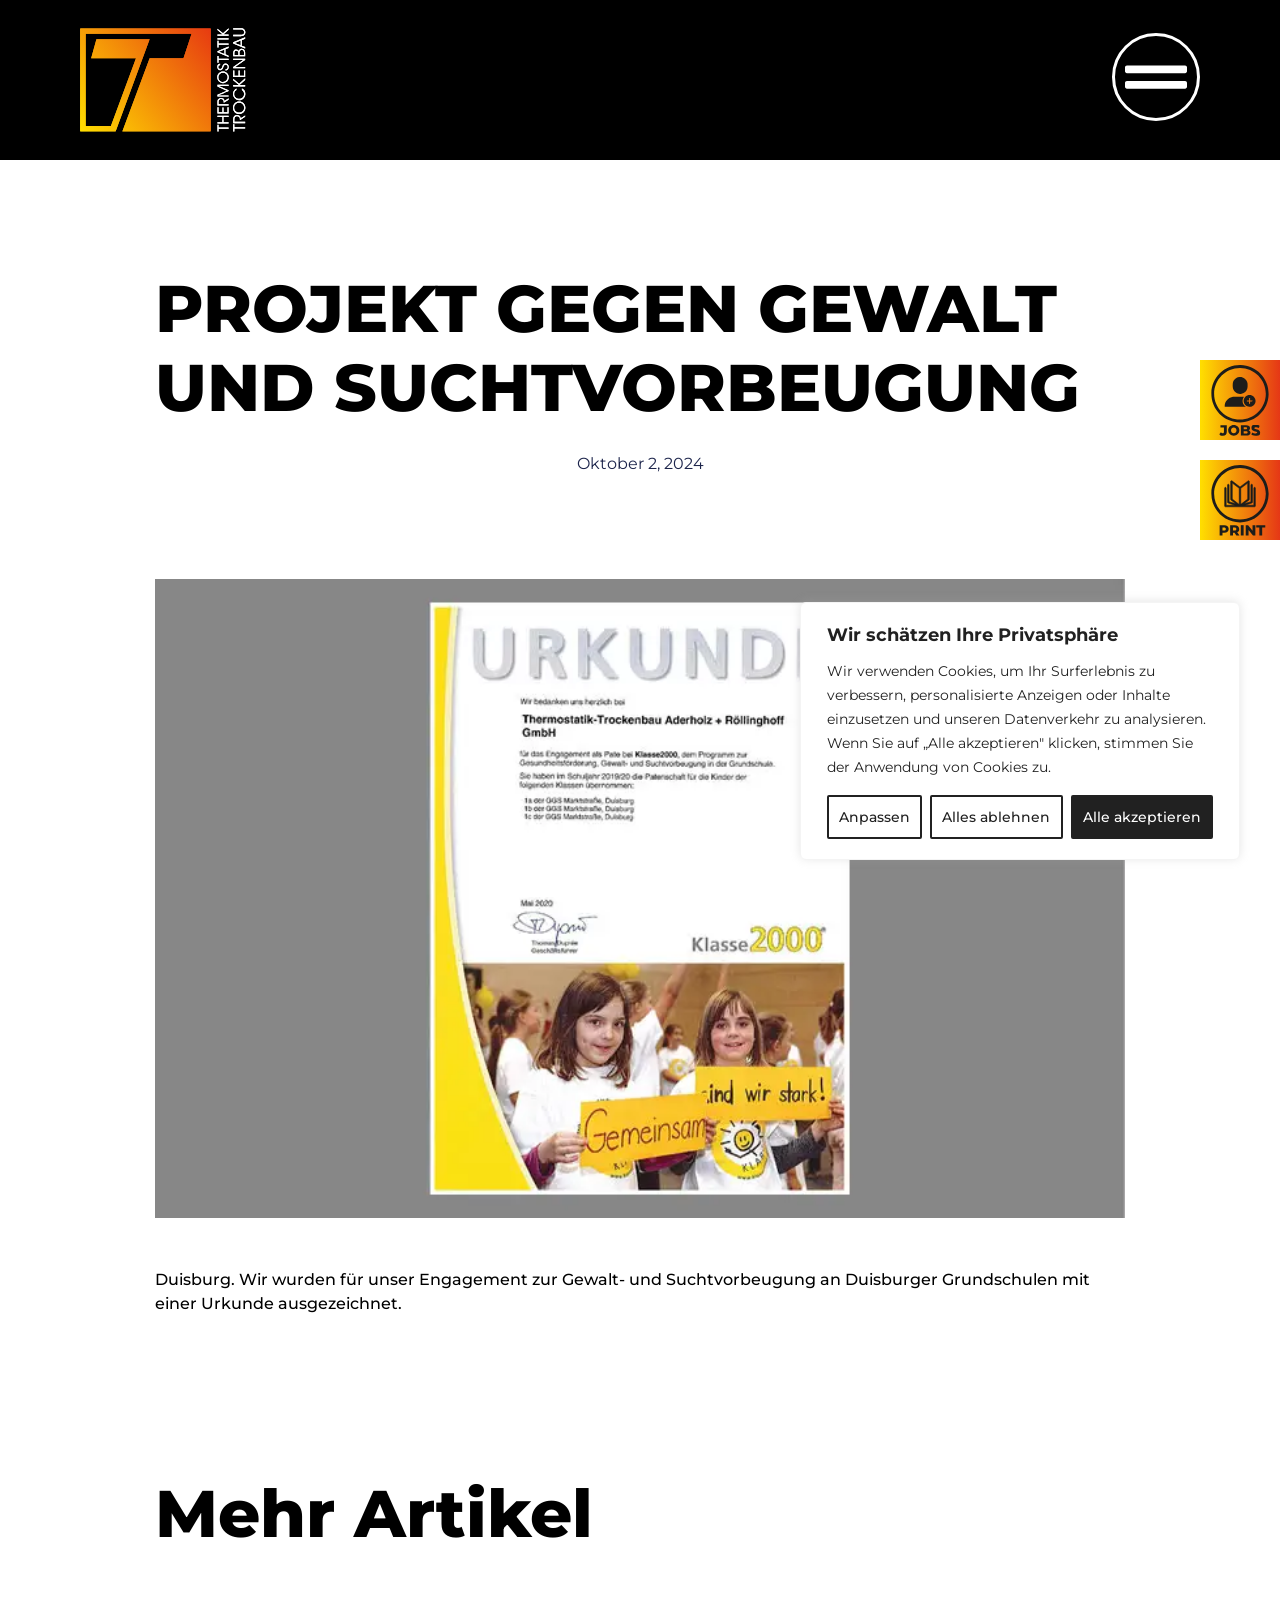
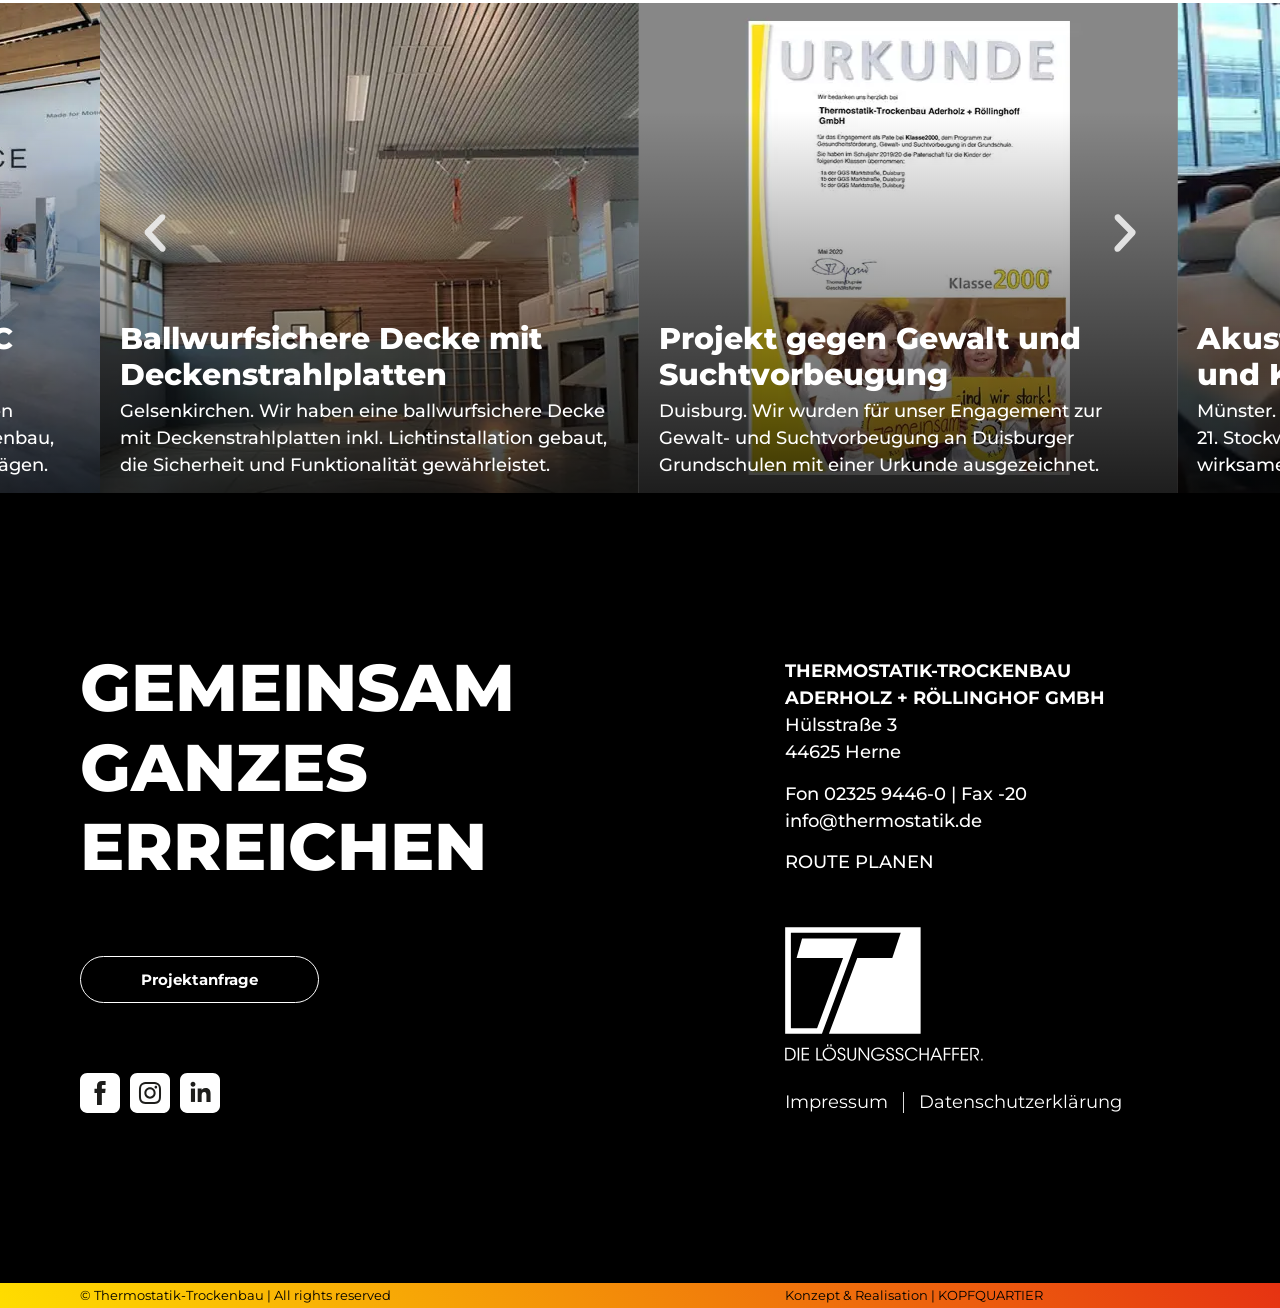
<file: projekt-gegen-gewalt-und-suchtvorbeugung-2/index.html>
<!doctype html>
<html lang="de">
<head>
	<meta charset="UTF-8">
	<meta name="viewport" content="width=device-width, initial-scale=1">
	<link rel="profile" href="https://gmpg.org/xfn/11">
	<meta name='robots' content='index, follow, max-image-preview:large, max-snippet:-1, max-video-preview:-1' />
<link rel="stylesheet" id="cky-local-css" href="../cky/cky.css">
<script id="cky-local" src="../cky/cky.js" defer></script>
	<!-- This site is optimized with the Yoast SEO plugin v28.8 - https://yoast.com/product/yoast-seo-wordpress/ -->
	<title>Projekt gegen Gewalt und Suchtvorbeugung - Thermostatik Trockenbau</title>
	<link rel="canonical" href="../projekt-gegen-gewalt-und-suchtvorbeugung-2/" />
	<meta property="og:locale" content="de_DE" />
	<meta property="og:type" content="article" />
	<meta property="og:title" content="Projekt gegen Gewalt und Suchtvorbeugung - Thermostatik Trockenbau" />
	<meta property="og:description" content="Duisburg. Wir wurden für unser Engagement zur Gewalt- und Suchtvorbeugung an Duisburger Grundschulen mit einer Urkunde ausgezeichnet." />
	<meta property="og:url" content="https://thermostatik-trockenbau.de/projekt-gegen-gewalt-und-suchtvorbeugung-2/" />
	<meta property="og:site_name" content="Thermostatik Trockenbau" />
	<meta property="article:published_time" content="2024-10-02T03:05:23+00:00" />
	<meta property="og:image" content="../wp-content/uploads/2024/10/4_thermostatik_trockenbau_news3.webp" />
	<meta property="og:image:width" content="743" />
	<meta property="og:image:height" content="490" />
	<meta property="og:image:type" content="image/webp" />
	<meta name="author" content="Gabi" />
	<meta name="twitter:card" content="summary_large_image" />
	<meta name="twitter:label1" content="Verfasst von" />
	<meta name="twitter:data1" content="Gabi" />
	<script type="application/ld+json" class="yoast-schema-graph">{"@context":"https:\/\/schema.org","@graph":[{"@type":"Article","@id":"https:\/\/thermostatik-trockenbau.de\/projekt-gegen-gewalt-und-suchtvorbeugung-2\/#article","isPartOf":{"@id":"https:\/\/thermostatik-trockenbau.de\/projekt-gegen-gewalt-und-suchtvorbeugung-2\/"},"author":{"name":"Gabi","@id":"https:\/\/thermostatik-trockenbau.de\/#\/schema\/person\/010f47691370a18f84e57c321f2e086f"},"headline":"Projekt gegen Gewalt und Suchtvorbeugung","datePublished":"2024-10-02T03:05:23+00:00","mainEntityOfPage":{"@id":"https:\/\/thermostatik-trockenbau.de\/projekt-gegen-gewalt-und-suchtvorbeugung-2\/"},"wordCount":23,"commentCount":0,"publisher":{"@id":"https:\/\/thermostatik-trockenbau.de\/#organization"},"image":{"@id":"https:\/\/thermostatik-trockenbau.de\/projekt-gegen-gewalt-und-suchtvorbeugung-2\/#primaryimage"},"thumbnailUrl":"..\/wp-content\/uploads\/2024\/10\/4_thermostatik_trockenbau_news3.webp","articleSection":["Artikel"],"inLanguage":"de","potentialAction":[{"@type":"CommentAction","name":"Comment","target":["https:\/\/thermostatik-trockenbau.de\/projekt-gegen-gewalt-und-suchtvorbeugung-2\/#respond"]}]},{"@type":"WebPage","@id":"https:\/\/thermostatik-trockenbau.de\/projekt-gegen-gewalt-und-suchtvorbeugung-2\/","url":"https:\/\/thermostatik-trockenbau.de\/projekt-gegen-gewalt-und-suchtvorbeugung-2\/","name":"Projekt gegen Gewalt und Suchtvorbeugung - Thermostatik Trockenbau","isPartOf":{"@id":"https:\/\/thermostatik-trockenbau.de\/#website"},"primaryImageOfPage":{"@id":"https:\/\/thermostatik-trockenbau.de\/projekt-gegen-gewalt-und-suchtvorbeugung-2\/#primaryimage"},"image":{"@id":"https:\/\/thermostatik-trockenbau.de\/projekt-gegen-gewalt-und-suchtvorbeugung-2\/#primaryimage"},"thumbnailUrl":"..\/wp-content\/uploads\/2024\/10\/4_thermostatik_trockenbau_news3.webp","datePublished":"2024-10-02T03:05:23+00:00","breadcrumb":{"@id":"https:\/\/thermostatik-trockenbau.de\/projekt-gegen-gewalt-und-suchtvorbeugung-2\/#breadcrumb"},"inLanguage":"de","potentialAction":[{"@type":"ReadAction","target":["https:\/\/thermostatik-trockenbau.de\/projekt-gegen-gewalt-und-suchtvorbeugung-2\/"]}]},{"@type":"ImageObject","inLanguage":"de","@id":"https:\/\/thermostatik-trockenbau.de\/projekt-gegen-gewalt-und-suchtvorbeugung-2\/#primaryimage","url":"..\/wp-content\/uploads\/2024\/10\/4_thermostatik_trockenbau_news3.webp","contentUrl":"..\/wp-content\/uploads\/2024\/10\/4_thermostatik_trockenbau_news3.webp","width":743,"height":490},{"@type":"BreadcrumbList","@id":"https:\/\/thermostatik-trockenbau.de\/projekt-gegen-gewalt-und-suchtvorbeugung-2\/#breadcrumb","itemListElement":[{"@type":"ListItem","position":1,"name":"Startseite","item":"https:\/\/thermostatik-trockenbau.de\/"},{"@type":"ListItem","position":2,"name":"Projekt gegen Gewalt und Suchtvorbeugung"}]},{"@type":"WebSite","@id":"https:\/\/thermostatik-trockenbau.de\/#website","url":"https:\/\/thermostatik-trockenbau.de\/","name":"Thermostatik Trockenbau","description":"Ihr Profi rund um den Trocken- &amp; Innenausbau","publisher":{"@id":"https:\/\/thermostatik-trockenbau.de\/#organization"},"potentialAction":[{"@type":"SearchAction","target":{"@type":"EntryPoint","urlTemplate":"https:\/\/thermostatik-trockenbau.de\/?s={search_term_string}"},"query-input":{"@type":"PropertyValueSpecification","valueRequired":true,"valueName":"search_term_string"}}],"inLanguage":"de"},{"@type":"Organization","@id":"https:\/\/thermostatik-trockenbau.de\/#organization","name":"Thermostatik Trockenbau","url":"https:\/\/thermostatik-trockenbau.de\/","logo":{"@type":"ImageObject","inLanguage":"de","@id":"https:\/\/thermostatik-trockenbau.de\/#\/schema\/logo\/image\/","url":"..\/wp-content\/uploads\/2024\/08\/logo_thermostatik_neu.svg","contentUrl":"..\/wp-content\/uploads\/2024\/08\/logo_thermostatik_neu.svg","width":478,"height":283,"caption":"Thermostatik Trockenbau"},"image":{"@id":"https:\/\/thermostatik-trockenbau.de\/#\/schema\/logo\/image\/"}},{"@type":"Person","@id":"https:\/\/thermostatik-trockenbau.de\/#\/schema\/person\/010f47691370a18f84e57c321f2e086f","name":"Gabi","image":{"@type":"ImageObject","inLanguage":"de","@id":"https:\/\/secure.gravatar.com\/avatar\/215443805d477310345698808a4d70bbc6bc3315e7480fd5fa9ddb1bae737f4a?s=96&d=mm&r=g","url":"https:\/\/secure.gravatar.com\/avatar\/215443805d477310345698808a4d70bbc6bc3315e7480fd5fa9ddb1bae737f4a?s=96&d=mm&r=g","contentUrl":"https:\/\/secure.gravatar.com\/avatar\/215443805d477310345698808a4d70bbc6bc3315e7480fd5fa9ddb1bae737f4a?s=96&d=mm&r=g","caption":"Gabi"},"sameAs":["http:\/\/thermo-statik.de"],"url":"https:\/\/thermostatik-trockenbau.de\/author\/admin_kq\/"}]}</script>
	<!-- / Yoast SEO plugin. -->


<link rel="alternate" type="application/rss+xml" title="Thermostatik Trockenbau &raquo; Feed" href="https://thermostatik-trockenbau.de/feed/" />
<link rel="alternate" type="application/rss+xml" title="Thermostatik Trockenbau &raquo; Kommentar-Feed" href="https://thermostatik-trockenbau.de/comments/feed/" />
<link rel="alternate" type="application/rss+xml" title="Thermostatik Trockenbau &raquo; Kommentar-Feed zu Projekt gegen Gewalt und Suchtvorbeugung" href="https://thermostatik-trockenbau.de/projekt-gegen-gewalt-und-suchtvorbeugung-2/feed/" />
<link rel="alternate" title="oEmbed (JSON)" type="application/json+oembed" href="https://thermostatik-trockenbau.de/wp-json/oembed/1.0/embed?url=https%3A%2F%2Fthermostatik-trockenbau.de%2Fprojekt-gegen-gewalt-und-suchtvorbeugung-2%2F" />
<link rel="alternate" title="oEmbed (XML)" type="text/xml+oembed" href="https://thermostatik-trockenbau.de/wp-json/oembed/1.0/embed?url=https%3A%2F%2Fthermostatik-trockenbau.de%2Fprojekt-gegen-gewalt-und-suchtvorbeugung-2%2F&#038;format=xml" />
<style id="wp-img-auto-sizes-contain-inline-css">
img:is([sizes=auto i],[sizes^="auto," i]){contain-intrinsic-size:3000px 1500px}
/*# sourceURL=wp-img-auto-sizes-contain-inline-css */
</style>
<style id="wp-emoji-styles-inline-css">

	img.wp-smiley, img.emoji {
		display: inline !important;
		border: none !important;
		box-shadow: none !important;
		height: 1em !important;
		width: 1em !important;
		margin: 0 0.07em !important;
		vertical-align: -0.1em !important;
		background: none !important;
		padding: 0 !important;
	}
/*# sourceURL=wp-emoji-styles-inline-css */
</style>
<link rel='stylesheet' id='wp-block-library-css' href='../wp-includes/css/dist/block-library/style.min.css?ver=efd71604149a1eb677ac33a3285443a4' media='all' />
<style id="global-styles-inline-css">
:root{--wp--preset--aspect-ratio--square: 1;--wp--preset--aspect-ratio--4-3: 4/3;--wp--preset--aspect-ratio--3-4: 3/4;--wp--preset--aspect-ratio--3-2: 3/2;--wp--preset--aspect-ratio--2-3: 2/3;--wp--preset--aspect-ratio--16-9: 16/9;--wp--preset--aspect-ratio--9-16: 9/16;--wp--preset--color--black: #000000;--wp--preset--color--cyan-bluish-gray: #abb8c3;--wp--preset--color--white: #ffffff;--wp--preset--color--pale-pink: #f78da7;--wp--preset--color--vivid-red: #cf2e2e;--wp--preset--color--luminous-vivid-orange: #ff6900;--wp--preset--color--luminous-vivid-amber: #fcb900;--wp--preset--color--light-green-cyan: #7bdcb5;--wp--preset--color--vivid-green-cyan: #00d084;--wp--preset--color--pale-cyan-blue: #8ed1fc;--wp--preset--color--vivid-cyan-blue: #0693e3;--wp--preset--color--vivid-purple: #9b51e0;--wp--preset--gradient--vivid-cyan-blue-to-vivid-purple: linear-gradient(135deg,rgb(6,147,227) 0%,rgb(155,81,224) 100%);--wp--preset--gradient--light-green-cyan-to-vivid-green-cyan: linear-gradient(135deg,rgb(122,220,180) 0%,rgb(0,208,130) 100%);--wp--preset--gradient--luminous-vivid-amber-to-luminous-vivid-orange: linear-gradient(135deg,rgb(252,185,0) 0%,rgb(255,105,0) 100%);--wp--preset--gradient--luminous-vivid-orange-to-vivid-red: linear-gradient(135deg,rgb(255,105,0) 0%,rgb(207,46,46) 100%);--wp--preset--gradient--very-light-gray-to-cyan-bluish-gray: linear-gradient(135deg,rgb(238,238,238) 0%,rgb(169,184,195) 100%);--wp--preset--gradient--cool-to-warm-spectrum: linear-gradient(135deg,rgb(74,234,220) 0%,rgb(151,120,209) 20%,rgb(207,42,186) 40%,rgb(238,44,130) 60%,rgb(251,105,98) 80%,rgb(254,248,76) 100%);--wp--preset--gradient--blush-light-purple: linear-gradient(135deg,rgb(255,206,236) 0%,rgb(152,150,240) 100%);--wp--preset--gradient--blush-bordeaux: linear-gradient(135deg,rgb(254,205,165) 0%,rgb(254,45,45) 50%,rgb(107,0,62) 100%);--wp--preset--gradient--luminous-dusk: linear-gradient(135deg,rgb(255,203,112) 0%,rgb(199,81,192) 50%,rgb(65,88,208) 100%);--wp--preset--gradient--pale-ocean: linear-gradient(135deg,rgb(255,245,203) 0%,rgb(182,227,212) 50%,rgb(51,167,181) 100%);--wp--preset--gradient--electric-grass: linear-gradient(135deg,rgb(202,248,128) 0%,rgb(113,206,126) 100%);--wp--preset--gradient--midnight: linear-gradient(135deg,rgb(2,3,129) 0%,rgb(40,116,252) 100%);--wp--preset--font-size--small: 13px;--wp--preset--font-size--medium: 20px;--wp--preset--font-size--large: 36px;--wp--preset--font-size--x-large: 42px;--wp--preset--spacing--20: 0.44rem;--wp--preset--spacing--30: 0.67rem;--wp--preset--spacing--40: 1rem;--wp--preset--spacing--50: 1.5rem;--wp--preset--spacing--60: 2.25rem;--wp--preset--spacing--70: 3.38rem;--wp--preset--spacing--80: 5.06rem;--wp--preset--shadow--natural: 6px 6px 9px rgba(0, 0, 0, 0.2);--wp--preset--shadow--deep: 12px 12px 50px rgba(0, 0, 0, 0.4);--wp--preset--shadow--sharp: 6px 6px 0px rgba(0, 0, 0, 0.2);--wp--preset--shadow--outlined: 6px 6px 0px -3px rgb(255, 255, 255), 6px 6px rgb(0, 0, 0);--wp--preset--shadow--crisp: 6px 6px 0px rgb(0, 0, 0);}.wp-block-button{--wp--preset--dimension--25: 25%;--wp--preset--dimension--50: 50%;--wp--preset--dimension--75: 75%;--wp--preset--dimension--100: 100%;}:root { --wp--style--global--content-size: 800px;--wp--style--global--wide-size: 1200px; }:where(body) { margin: 0; }.wp-site-blocks > .alignleft { float: left; margin-right: 2em; }.wp-site-blocks > .alignright { float: right; margin-left: 2em; }.wp-site-blocks > .aligncenter { justify-content: center; margin-left: auto; margin-right: auto; }:where(.wp-site-blocks) > * { margin-block-start: 24px; margin-block-end: 0; }:where(.wp-site-blocks) > :first-child { margin-block-start: 0; }:where(.wp-site-blocks) > :last-child { margin-block-end: 0; }:root { --wp--style--block-gap: 24px; }:root :where(.is-layout-flow) > :first-child{margin-block-start: 0;}:root :where(.is-layout-flow) > :last-child{margin-block-end: 0;}:root :where(.is-layout-flow) > *{margin-block-start: 24px;margin-block-end: 0;}:root :where(.is-layout-constrained) > :first-child{margin-block-start: 0;}:root :where(.is-layout-constrained) > :last-child{margin-block-end: 0;}:root :where(.is-layout-constrained) > *{margin-block-start: 24px;margin-block-end: 0;}:root :where(.is-layout-flex){gap: 24px;}:root :where(.is-layout-grid){gap: 24px;}.is-layout-flow > .alignleft{float: left;margin-inline-start: 0;margin-inline-end: 2em;}.is-layout-flow > .alignright{float: right;margin-inline-start: 2em;margin-inline-end: 0;}.is-layout-flow > .aligncenter{margin-left: auto !important;margin-right: auto !important;}.is-layout-constrained > .alignleft{float: left;margin-inline-start: 0;margin-inline-end: 2em;}.is-layout-constrained > .alignright{float: right;margin-inline-start: 2em;margin-inline-end: 0;}.is-layout-constrained > .aligncenter{margin-left: auto !important;margin-right: auto !important;}.is-layout-constrained > :where(:not(.alignleft):not(.alignright):not(.alignfull)){max-width: var(--wp--style--global--content-size);margin-left: auto !important;margin-right: auto !important;}.is-layout-constrained > .alignwide{max-width: var(--wp--style--global--wide-size);}body .is-layout-flex{display: flex;}.is-layout-flex{flex-wrap: wrap;align-items: center;}.is-layout-flex > :is(*, div){margin: 0;}body .is-layout-grid{display: grid;}.is-layout-grid > :is(*, div){margin: 0;}body{padding-top: 0px;padding-right: 0px;padding-bottom: 0px;padding-left: 0px;}:root :where(.wp-element-button, .wp-block-button__link){background-color: #32373c;border-width: 0;color: #fff;font-family: inherit;font-size: inherit;font-style: inherit;font-weight: inherit;letter-spacing: inherit;line-height: inherit;padding-top: calc(0.667em + 2px);padding-right: calc(1.333em + 2px);padding-bottom: calc(0.667em + 2px);padding-left: calc(1.333em + 2px);text-decoration: none;text-transform: inherit;}.has-black-color{color: var(--wp--preset--color--black) !important;}.has-cyan-bluish-gray-color{color: var(--wp--preset--color--cyan-bluish-gray) !important;}.has-white-color{color: var(--wp--preset--color--white) !important;}.has-pale-pink-color{color: var(--wp--preset--color--pale-pink) !important;}.has-vivid-red-color{color: var(--wp--preset--color--vivid-red) !important;}.has-luminous-vivid-orange-color{color: var(--wp--preset--color--luminous-vivid-orange) !important;}.has-luminous-vivid-amber-color{color: var(--wp--preset--color--luminous-vivid-amber) !important;}.has-light-green-cyan-color{color: var(--wp--preset--color--light-green-cyan) !important;}.has-vivid-green-cyan-color{color: var(--wp--preset--color--vivid-green-cyan) !important;}.has-pale-cyan-blue-color{color: var(--wp--preset--color--pale-cyan-blue) !important;}.has-vivid-cyan-blue-color{color: var(--wp--preset--color--vivid-cyan-blue) !important;}.has-vivid-purple-color{color: var(--wp--preset--color--vivid-purple) !important;}.has-black-background-color{background-color: var(--wp--preset--color--black) !important;}.has-cyan-bluish-gray-background-color{background-color: var(--wp--preset--color--cyan-bluish-gray) !important;}.has-white-background-color{background-color: var(--wp--preset--color--white) !important;}.has-pale-pink-background-color{background-color: var(--wp--preset--color--pale-pink) !important;}.has-vivid-red-background-color{background-color: var(--wp--preset--color--vivid-red) !important;}.has-luminous-vivid-orange-background-color{background-color: var(--wp--preset--color--luminous-vivid-orange) !important;}.has-luminous-vivid-amber-background-color{background-color: var(--wp--preset--color--luminous-vivid-amber) !important;}.has-light-green-cyan-background-color{background-color: var(--wp--preset--color--light-green-cyan) !important;}.has-vivid-green-cyan-background-color{background-color: var(--wp--preset--color--vivid-green-cyan) !important;}.has-pale-cyan-blue-background-color{background-color: var(--wp--preset--color--pale-cyan-blue) !important;}.has-vivid-cyan-blue-background-color{background-color: var(--wp--preset--color--vivid-cyan-blue) !important;}.has-vivid-purple-background-color{background-color: var(--wp--preset--color--vivid-purple) !important;}.has-black-border-color{border-color: var(--wp--preset--color--black) !important;}.has-cyan-bluish-gray-border-color{border-color: var(--wp--preset--color--cyan-bluish-gray) !important;}.has-white-border-color{border-color: var(--wp--preset--color--white) !important;}.has-pale-pink-border-color{border-color: var(--wp--preset--color--pale-pink) !important;}.has-vivid-red-border-color{border-color: var(--wp--preset--color--vivid-red) !important;}.has-luminous-vivid-orange-border-color{border-color: var(--wp--preset--color--luminous-vivid-orange) !important;}.has-luminous-vivid-amber-border-color{border-color: var(--wp--preset--color--luminous-vivid-amber) !important;}.has-light-green-cyan-border-color{border-color: var(--wp--preset--color--light-green-cyan) !important;}.has-vivid-green-cyan-border-color{border-color: var(--wp--preset--color--vivid-green-cyan) !important;}.has-pale-cyan-blue-border-color{border-color: var(--wp--preset--color--pale-cyan-blue) !important;}.has-vivid-cyan-blue-border-color{border-color: var(--wp--preset--color--vivid-cyan-blue) !important;}.has-vivid-purple-border-color{border-color: var(--wp--preset--color--vivid-purple) !important;}.has-vivid-cyan-blue-to-vivid-purple-gradient-background{background: var(--wp--preset--gradient--vivid-cyan-blue-to-vivid-purple) !important;}.has-light-green-cyan-to-vivid-green-cyan-gradient-background{background: var(--wp--preset--gradient--light-green-cyan-to-vivid-green-cyan) !important;}.has-luminous-vivid-amber-to-luminous-vivid-orange-gradient-background{background: var(--wp--preset--gradient--luminous-vivid-amber-to-luminous-vivid-orange) !important;}.has-luminous-vivid-orange-to-vivid-red-gradient-background{background: var(--wp--preset--gradient--luminous-vivid-orange-to-vivid-red) !important;}.has-very-light-gray-to-cyan-bluish-gray-gradient-background{background: var(--wp--preset--gradient--very-light-gray-to-cyan-bluish-gray) !important;}.has-cool-to-warm-spectrum-gradient-background{background: var(--wp--preset--gradient--cool-to-warm-spectrum) !important;}.has-blush-light-purple-gradient-background{background: var(--wp--preset--gradient--blush-light-purple) !important;}.has-blush-bordeaux-gradient-background{background: var(--wp--preset--gradient--blush-bordeaux) !important;}.has-luminous-dusk-gradient-background{background: var(--wp--preset--gradient--luminous-dusk) !important;}.has-pale-ocean-gradient-background{background: var(--wp--preset--gradient--pale-ocean) !important;}.has-electric-grass-gradient-background{background: var(--wp--preset--gradient--electric-grass) !important;}.has-midnight-gradient-background{background: var(--wp--preset--gradient--midnight) !important;}.has-small-font-size{font-size: var(--wp--preset--font-size--small) !important;}.has-medium-font-size{font-size: var(--wp--preset--font-size--medium) !important;}.has-large-font-size{font-size: var(--wp--preset--font-size--large) !important;}.has-x-large-font-size{font-size: var(--wp--preset--font-size--x-large) !important;}
:root :where(.wp-block-icon svg){width: 24px;}
:root :where(.wp-block-pullquote){font-size: 1.5em;line-height: 1.6;}
/*# sourceURL=global-styles-inline-css */
</style>
<link rel='stylesheet' id='hello-elementor-css' href='../wp-content/themes/hello-elementor/assets/css/reset.css?ver=3.4.9' media='all' />
<link rel='stylesheet' id='hello-elementor-theme-style-css' href='../wp-content/themes/hello-elementor/assets/css/theme.css?ver=3.4.9' media='all' />
<link rel='stylesheet' id='hello-elementor-header-footer-css' href='../wp-content/themes/hello-elementor/assets/css/header-footer.css?ver=3.4.9' media='all' />
<link rel='stylesheet' id='elementor-frontend-css' href='../wp-content/uploads/elementor/css/custom-frontend.min.css?ver=1794276210' media='all' />
<link rel='stylesheet' id='elementor-post-6-css' href='../wp-content/uploads/elementor/css/post-6.css?ver=1794276210' media='all' />
<link rel='stylesheet' id='widget-image-css' href='../wp-content/plugins/elementor/assets/css/widget-image.min.css?ver=4.4.0' media='all' />
<link rel='stylesheet' id='widget-nav-menu-css' href='../wp-content/uploads/elementor/css/custom-pro-widget-nav-menu.min.css?ver=1794276210' media='all' />
<link rel='stylesheet' id='widget-social-icons-css' href='../wp-content/plugins/elementor/assets/css/widget-social-icons.min.css?ver=4.4.0' media='all' />
<link rel='stylesheet' id='e-apple-webkit-css' href='../wp-content/uploads/elementor/css/custom-apple-webkit.min.css?ver=1794276210' media='all' />
<link rel='stylesheet' id='e-animation-fadeIn-css' href='../wp-content/plugins/elementor/assets/lib/animations/styles/fadeIn.min.css?ver=4.4.0' media='all' />
<link rel='stylesheet' id='widget-off-canvas-css' href='../wp-content/plugins/elementor-pro/assets/css/widget-off-canvas.min.css?ver=4.3.3' media='all' />
<link rel='stylesheet' id='e-sticky-css' href='../wp-content/plugins/elementor-pro/assets/css/modules/sticky.min.css?ver=4.3.3' media='all' />
<link rel='stylesheet' id='widget-heading-css' href='../wp-content/plugins/elementor/assets/css/widget-heading.min.css?ver=4.4.0' media='all' />
<link rel='stylesheet' id='widget-icon-list-css' href='../wp-content/uploads/elementor/css/custom-widget-icon-list.min.css?ver=1794276210' media='all' />
<link rel='stylesheet' id='widget-post-info-css' href='../wp-content/plugins/elementor-pro/assets/css/widget-post-info.min.css?ver=4.3.3' media='all' />
<link rel='stylesheet' id='swiper-css' href='../wp-content/plugins/elementor/assets/lib/swiper/v8/css/swiper.min.css?ver=8.4.5' media='all' />
<link rel='stylesheet' id='e-swiper-css' href='../wp-content/plugins/elementor/assets/css/conditionals/e-swiper.min.css?ver=4.4.0' media='all' />
<link rel='stylesheet' id='widget-loop-common-css' href='../wp-content/plugins/elementor-pro/assets/css/widget-loop-common.min.css?ver=4.3.3' media='all' />
<link rel='stylesheet' id='widget-loop-carousel-css' href='../wp-content/plugins/elementor-pro/assets/css/widget-loop-carousel.min.css?ver=4.3.3' media='all' />
<link rel='stylesheet' id='e-popup-css' href='../wp-content/plugins/elementor-pro/assets/css/conditionals/popup.min.css?ver=4.3.3' media='all' />
<link rel='stylesheet' id='elementor-post-153-css' href='../wp-content/uploads/elementor/css/post-153.css?ver=1794276211' media='all' />
<link rel='stylesheet' id='elementor-post-221-css' href='../wp-content/uploads/elementor/css/post-221.css?ver=1794276211' media='all' />
<link rel='stylesheet' id='elementor-post-2570-css' href='../wp-content/uploads/elementor/css/post-2570.css?ver=1794285839' media='all' />
<link rel='stylesheet' id='elementor-post-508-css' href='../wp-content/uploads/elementor/css/post-508.css?ver=1794276211' media='all' />
<style id="elementor-pro-custom-fonts-inline-css">
@font-face {
	font-family: 'Montserrat';
	font-style: normal;
	font-weight: 700;
	font-display: auto;
	src: url('../wp-content/uploads/2024/09/Montserrat-VariableFont_wght.ttf') format('truetype');
}
@font-face {
	font-family: 'Montserrat';
	font-style: normal;
	font-weight: 400;
	font-display: auto;
	src: url('../wp-content/uploads/2024/09/Montserrat-VariableFont_wght.ttf') format('truetype');
}
@font-face {
	font-family: 'Montserrat';
	font-style: normal;
	font-weight: 800;
	font-display: auto;
	src: url('../wp-content/uploads/2024/09/Montserrat-VariableFont_wght.ttf') format('truetype');
}
@font-face {
	font-family: 'Montserrat';
	font-style: normal;
	font-weight: 500;
	font-display: auto;
	src: url('../wp-content/uploads/2024/09/Montserrat-VariableFont_wght.ttf') format('truetype');
}

/*# sourceURL=elementor-pro-custom-fonts-inline-css */
</style>
<link rel='stylesheet' id='elementor-gf-local-roboto-css' href='../wp-content/uploads/elementor/google-fonts/css/roboto.css?ver=1743596950' media='all' />
<link rel='stylesheet' id='elementor-gf-local-robotoslab-css' href='../wp-content/uploads/elementor/google-fonts/css/robotoslab.css?ver=1743596952' media='all' />
<script id="jquery-core-js" src="../wp-includes/js/jquery/jquery.min.js?ver=3.7.1"></script>
<script id="jquery-migrate-js" src="../wp-includes/js/jquery/jquery-migrate.min.js?ver=3.4.1"></script>
<link rel="https://api.w.org/" href="https://thermostatik-trockenbau.de/wp-json/" /><link rel="alternate" title="JSON" type="application/json" href="https://thermostatik-trockenbau.de/wp-json/wp/v2/posts/1053" /><link rel="EditURI" type="application/rsd+xml" title="RSD" href="https://thermostatik-trockenbau.de/xmlrpc.php?rsd" />
<meta name="generator" content="Elementor 4.4.0; features: e_font_icon_svg, additional_custom_breakpoints; settings: css_print_method-external, google_font-enabled, font_display-auto">
			<style>
				.e-con.e-parent:nth-of-type(n+4):not(.e-lazyloaded):not(.e-no-lazyload),
				.e-con.e-parent:nth-of-type(n+4):not(.e-lazyloaded):not(.e-no-lazyload) * {
					background-image: none !important;
				}
				@media screen and (max-height: 1024px) {
					.e-con.e-parent:nth-of-type(n+3):not(.e-lazyloaded):not(.e-no-lazyload),
					.e-con.e-parent:nth-of-type(n+3):not(.e-lazyloaded):not(.e-no-lazyload) * {
						background-image: none !important;
					}
				}
				@media screen and (max-height: 640px) {
					.e-con.e-parent:nth-of-type(n+2):not(.e-lazyloaded):not(.e-no-lazyload),
					.e-con.e-parent:nth-of-type(n+2):not(.e-lazyloaded):not(.e-no-lazyload) * {
						background-image: none !important;
					}
				}
			</style>
			<link rel="icon" href="../wp-content/uploads/2024/08/Thermostatik-Trockenbau-Favicon-768x768.jpeg" sizes="32x32" />
<link rel="icon" href="../wp-content/uploads/2024/08/Thermostatik-Trockenbau-Favicon-768x768.jpeg" sizes="192x192" />
<link rel="apple-touch-icon" href="../wp-content/uploads/2024/08/Thermostatik-Trockenbau-Favicon-768x768.jpeg" />
<meta name="msapplication-TileImage" content="../wp-content/uploads/2024/08/Thermostatik-Trockenbau-Favicon-768x768.jpeg" />
<style id="wp-custom-css">
.countdown-timer-widget .ctw-digits {
	padding-top: 5px!important;
	font-size: 25px!important;
	font-weight: 600!important;
	color: #fff!important;
	height: 20px!important;
	background: unset!important;
}
.elementor-element-39a9608, .countdown-timer-init {
	padding-bottom: 100px;
}

	.countdown-timer-init  {
		height: 0px!important;
		background: linear-gradient(90deg, rgba(255,220,0,1) 0%, rgba(231,52,18,1) 100%);
		min-height: 165px!important;
		border-radius: 10px!important;
		padding-top: 10px!important;
		min-width: 300px!important;


@media only screen and (max-width: 599px) {
		margin-left: -100px!important;
	}
}

.countdown-items {
	float: left!important; 
	background: unset!important;
	color: #fff!important;
}

.ctw-label {
	background: unset!important;
	padding-top: 15px!important
	
}

.elementor-13 .elementor-element.elementor-element-39a9608 .countdown-timer-init {
    justify-content: unset!important;
    column-gap: unset!important;
}

.elementor-widget-countdown-timer-widget {
	height: auto!important;
	padding: 0px!important;
}

#verlassen .elementor-icon svg {
	fill: #000!important;
	float: right!important;
}

#verlassen .elementor-icon {
	margin-left: 200px!important;
	margin-bottom: -65px!important;
}
</style>
</head>
<body data-rsssl=1 class="wp-singular post-template-default single single-post postid-1053 single-format-standard wp-custom-logo wp-embed-responsive wp-theme-hello-elementor eio-default hello-elementor-default elementor-default elementor-kit-6 elementor-page-2570">


<a class="skip-link screen-reader-text" href="#content">Zum Inhalt springen</a>

		<header data-elementor-type="header" data-elementor-id="153" class="elementor elementor-153 elementor-location-header" data-elementor-post-type="elementor_library">
			<div class="elementor-element elementor-element-af3c0e9 e-flex e-con-boxed e-con e-parent" data-id="af3c0e9" data-element_type="container" data-e-type="container" data-settings="{&quot;background_background&quot;:&quot;classic&quot;,&quot;sticky&quot;:&quot;top&quot;,&quot;sticky_on&quot;:[&quot;widescreen&quot;,&quot;desktop&quot;,&quot;tablet&quot;,&quot;mobile&quot;],&quot;sticky_offset&quot;:0,&quot;sticky_effects_offset&quot;:0,&quot;sticky_anchor_link_offset&quot;:0}">
					<div class="e-con-inner">
				<div class="elementor-element elementor-element-d6a3c81 elementor-widget elementor-widget-theme-site-logo elementor-widget-image" data-id="d6a3c81" data-element_type="widget" data-e-type="widget" data-widget_type="theme-site-logo.default">
				<div class="elementor-widget-container">
											<a href="../">
			<img width="478" height="283" src="../wp-content/uploads/2024/08/logo_thermostatik_neu.svg" class="attachment-full size-full wp-image-772" alt="" />				</a>
											</div>
				</div>
				<div class="elementor-element elementor-element-405717b elementor-widget elementor-widget-off-canvas" data-id="405717b" data-element_type="widget" data-e-type="widget" data-settings="{&quot;prevent_scroll&quot;:&quot;yes&quot;,&quot;entrance_animation&quot;:&quot;fadeIn&quot;,&quot;exit_animation&quot;:&quot;fadeIn&quot;}" data-widget_type="off-canvas.default">
				<div class="elementor-widget-container">
							<nav id="off-canvas-405717b" class="e-off-canvas" role="dialog" aria-hidden="true" aria-label="Off-Canvas" aria-modal="true" inert="" data-delay-child-handlers="true">
			<div class="e-off-canvas__overlay"></div>
			<div class="e-off-canvas__main">
				<div class="e-off-canvas__content">
					<div class="elementor-element elementor-element-f28d67b e-con-full elementor-offcanvas-menu e-flex e-con e-child" data-id="f28d67b" data-element_type="container" data-e-type="container" data-settings="{&quot;background_background&quot;:&quot;classic&quot;}">
		<div class="elementor-element elementor-element-bbc1697 e-flex e-con-boxed e-con e-child" data-id="bbc1697" data-element_type="container" data-e-type="container">
					<div class="e-con-inner">
				<div class="elementor-element elementor-element-cadaa52 elementor-view-framed elementor-shape-circle elementor-widget elementor-widget-icon" data-id="cadaa52" data-element_type="widget" data-e-type="widget" data-widget_type="icon.default">
				<div class="elementor-widget-container">
							<div class="elementor-icon-wrapper">
			<a class="elementor-icon" href="#elementor-action%3Aaction%3Doff_canvas%3Aclose%26settings%3DeyJpZCI6IjQwNTcxN2IiLCJkaXNwbGF5TW9kZSI6ImNsb3NlIn0%3D">
			<svg aria-hidden="true" class="e-font-icon-svg e-fas-times" viewBox="0 0 352 512" xmlns="http://www.w3.org/2000/svg"><path d="M242.72 256l100.07-100.07c12.28-12.28 12.28-32.19 0-44.48l-22.24-22.24c-12.28-12.28-32.19-12.28-44.48 0L176 189.28 75.93 89.21c-12.28-12.28-32.19-12.28-44.48 0L9.21 111.45c-12.28 12.28-12.28 32.19 0 44.48L109.28 256 9.21 356.07c-12.28 12.28-12.28 32.19 0 44.48l22.24 22.24c12.28 12.28 32.2 12.28 44.48 0L176 322.72l100.07 100.07c12.28 12.28 32.2 12.28 44.48 0l22.24-22.24c12.28-12.28 12.28-32.19 0-44.48L242.72 256z"></path></svg>			</a>
		</div>
						</div>
				</div>
				<div class="elementor-element elementor-element-d68b389 elementor-widget elementor-widget-html" data-id="d68b389" data-element_type="widget" data-e-type="widget" data-widget_type="html.default">
				<div class="elementor-widget-container">
					<style>
/* Custom styles to manage Off Canvas visibility */
.e-off-canvas-hidden {
    display: none;
}
 
.e-off-canvas-visible {
    display: block;
}

.e-off-canvas__overlay-hidden {
    display: none !important;
}
</style>

<script>
jQuery(function($){
    // Function to hide the Off Canvas and overlay instantly
    function hideOffCanvas() {
        $('[class^="e-off-canvas"]').removeClass('e-off-canvas-visible').addClass('e-off-canvas-hidden');
        $('.e-off-canvas__overlay').addClass('e-off-canvas-overlay-hidden');
        $('body').removeClass('e-off-canvas__no-scroll');
    }
 
    // Function to show the Off Canvas and overlay instantly
    function showOffCanvas() {
        $('[class^="e-off-canvas"]').removeClass('e-off-canvas-hidden').addClass('e-off-canvas-visible');
        $('.e-off-canvas__overlay').removeClass('e-off-canvas-overlay-hidden');
        $('body').addClass('e-off-canvas__no-scroll');
    }
 
    // Handle link clicks inside the Off Canvas
    $(document).on('click', '[class^="e-off-canvas"] a', function(event){
        var target = $(this).attr("href");
 
        // Check if the link is an action to close the Off Canvas
        if (target.includes('elementor-action%3Aaction%3Doff_canvas%3Aclose')) {
            event.preventDefault();
            hideOffCanvas();
            return;
        }
 
        var split_url = target.split('#');
 
        // Check if the link is an anchor link within the same page
        if (split_url.length > 1 && (window.location.pathname == split_url[0] || split_url[0] == '')){
            event.preventDefault();
            $('html, body').animate({
                scrollTop: $('#'+split_url[1]).offset().top
            }, 1000);
            hideOffCanvas();
        } else {
            hideOffCanvas();
        }
    });
 
    // Handle the Off Canvas toggle button click
    $(document).on('click', '.off-canvas-toggle-button', function(event){
        showOffCanvas(); // Show the Off Canvas and overlay
    });
});
</script>
				</div>
				</div>
		<div class="elementor-element elementor-element-14c911c e-con-full e-flex e-con e-child" data-id="14c911c" data-element_type="container" data-e-type="container">
		<div class="elementor-element elementor-element-70c1690 e-con-full e-flex e-con e-child" data-id="70c1690" data-element_type="container" data-e-type="container">
				<div class="elementor-element elementor-element-1998ab1 elementor-nav-menu--dropdown-none elementor-widget elementor-widget-nav-menu" data-id="1998ab1" data-element_type="widget" data-e-type="widget" data-settings="{&quot;layout&quot;:&quot;vertical&quot;,&quot;submenu_icon&quot;:{&quot;value&quot;:&quot;&lt;svg aria-hidden=\&quot;true\&quot; class=\&quot;e-font-icon-svg e-fas-caret-down\&quot; viewBox=\&quot;0 0 320 512\&quot; xmlns=\&quot;http:\/\/www.w3.org\/2000\/svg\&quot;&gt;&lt;path d=\&quot;M31.3 192h257.3c17.8 0 26.7 21.5 14.1 34.1L174.1 354.8c-7.8 7.8-20.5 7.8-28.3 0L17.2 226.1C4.6 213.5 13.5 192 31.3 192z\&quot;&gt;&lt;\/path&gt;&lt;\/svg&gt;&quot;,&quot;library&quot;:&quot;fa-solid&quot;}}" data-widget_type="nav-menu.default">
				<div class="elementor-widget-container">
								<nav aria-label="Menü" class="elementor-nav-menu--main elementor-nav-menu__container elementor-nav-menu--layout-vertical e--pointer-none">
				<ul id="menu-1-1998ab1" class="elementor-nav-menu sm-vertical"><li class="menu-item menu-item-type-post_type menu-item-object-page menu-item-home menu-item-29"><a href="../" class="elementor-item">Home</a></li>
<li class="menu-item menu-item-type-post_type menu-item-object-page menu-item-522"><a href="../unternehmen/" class="elementor-item">Unternehmen</a></li>
<li class="menu-item menu-item-type-custom menu-item-object-custom menu-item-31"><a href="../unternehmen/#jobs" class="elementor-item elementor-item-anchor">Karriere</a></li>
<li class="menu-item menu-item-type-custom menu-item-object-custom menu-item-home menu-item-30"><a href="../#referenzen" class="elementor-item elementor-item-anchor">Referenzen</a></li>
</ul>			</nav>
						<nav class="elementor-nav-menu--dropdown elementor-nav-menu__container" aria-hidden="true">
				<ul id="menu-2-1998ab1" class="elementor-nav-menu sm-vertical"><li class="menu-item menu-item-type-post_type menu-item-object-page menu-item-home menu-item-29"><a href="../" class="elementor-item" tabindex="-1">Home</a></li>
<li class="menu-item menu-item-type-post_type menu-item-object-page menu-item-522"><a href="../unternehmen/" class="elementor-item" tabindex="-1">Unternehmen</a></li>
<li class="menu-item menu-item-type-custom menu-item-object-custom menu-item-31"><a href="../unternehmen/#jobs" class="elementor-item elementor-item-anchor" tabindex="-1">Karriere</a></li>
<li class="menu-item menu-item-type-custom menu-item-object-custom menu-item-home menu-item-30"><a href="../#referenzen" class="elementor-item elementor-item-anchor" tabindex="-1">Referenzen</a></li>
</ul>			</nav>
						</div>
				</div>
		<div class="elementor-element elementor-element-5999fe9 e-con-full elementor-hidden-mobile e-flex e-con e-child" data-id="5999fe9" data-element_type="container" data-e-type="container">
				<div class="elementor-element elementor-element-e548fe1 elementor-widget elementor-widget-button" data-id="e548fe1" data-element_type="widget" data-e-type="widget" data-widget_type="button.default">
				<div class="elementor-widget-container">
									<div class="elementor-button-wrapper">
					<a class="elementor-button elementor-button-link elementor-size-sm" href="mailto:info@thermostatik.de">
						<span class="elementor-button-content-wrapper">
									<span class="elementor-button-text">Projektanfrage</span>
					</span>
					</a>
				</div>
								</div>
				</div>
				<div class="elementor-element elementor-element-e623268 e-grid-align-left elementor-shape-rounded elementor-grid-0 elementor-widget elementor-widget-social-icons" data-id="e623268" data-element_type="widget" data-e-type="widget" data-widget_type="social-icons.default">
				<div class="elementor-widget-container">
							<div class="elementor-social-icons-wrapper elementor-grid" role="list">
							<span class="elementor-grid-item" role="listitem">
					<a class="elementor-icon elementor-social-icon elementor-social-icon- elementor-repeater-item-30f683e" href="https://www.facebook.com/thermostatiktrockenbau" target="_blank">
						<span class="elementor-screen-only"></span>
						<svg xmlns="http://www.w3.org/2000/svg" xmlns:xlink="http://www.w3.org/1999/xlink" id="Ebene_1" x="0px" y="0px" viewBox="0 0 100 100" style="enable-background:new 0 0 100 100;" xml:space="preserve"><style type="text/css">	.st0{fill:#FFFFFF;}	.st1{fill:#1D1D1B;}</style><g>	<path class="st0" d="M82.1,100H17.9C8,100,0,92,0,82.1V17.9C0,8,8,0,17.9,0h64.3C92,0,100,8,100,17.9v64.3C100,92,92,100,82.1,100"></path>	<path class="st1" d="M42.4,80.2h12.2V49.7H63L64,39.5h-9.4v-5.8c0-2.4,0.5-3.4,2.8-3.4H64V19.8h-8.4c-9.1,0-13.1,4-13.1,11.6v8.1  h-6.3v10.3h6.3V80.2z"></path></g></svg>					</a>
				</span>
							<span class="elementor-grid-item" role="listitem">
					<a class="elementor-icon elementor-social-icon elementor-social-icon- elementor-repeater-item-73a80d0" href="https://www.instagram.com/thermostatik_trockenbau/" target="_blank">
						<span class="elementor-screen-only"></span>
						<svg xmlns="http://www.w3.org/2000/svg" xmlns:xlink="http://www.w3.org/1999/xlink" id="Ebene_1" x="0px" y="0px" viewBox="0 0 100 100" style="enable-background:new 0 0 100 100;" xml:space="preserve"><style type="text/css">	.st0{fill:#FFFFFF;}	.st1{fill:#1D1D1B;}</style><g>	<path class="st0" d="M82.1,100H17.9C8,100,0,92,0,82.1V17.9C0,8,8,0,17.9,0h64.3C92,0,100,8,100,17.9v64.3C100,92,92,100,82.1,100"></path>	<path class="st1" d="M50,22.6c-7.4,0-8.4,0-11.3,0.2c-2.9,0.1-4.9,0.6-6.7,1.3c-1.8,0.7-3.3,1.6-4.9,3.2c-1.5,1.5-2.5,3.1-3.2,4.9  c-0.7,1.7-1.1,3.7-1.3,6.7c-0.1,2.9-0.2,3.9-0.2,11.3s0,8.4,0.2,11.3c0.1,2.9,0.6,4.9,1.3,6.7c0.7,1.8,1.6,3.3,3.2,4.9  c1.5,1.5,3.1,2.5,4.9,3.2c1.7,0.7,3.7,1.1,6.7,1.3c2.9,0.1,3.9,0.2,11.3,0.2s8.4,0,11.3-0.2c2.9-0.1,4.9-0.6,6.7-1.3  c1.8-0.7,3.3-1.6,4.9-3.2c1.5-1.5,2.5-3.1,3.2-4.9c0.7-1.7,1.1-3.7,1.3-6.7c0.1-2.9,0.2-3.9,0.2-11.3s0-8.4-0.2-11.3  c-0.1-2.9-0.6-4.9-1.3-6.7c-0.7-1.8-1.6-3.3-3.2-4.9c-1.5-1.5-3.1-2.5-4.9-3.2c-1.7-0.7-3.7-1.1-6.7-1.3  C58.4,22.6,57.4,22.6,50,22.6 M50,27.5c7.3,0,8.2,0,11.1,0.2c2.7,0.1,4.1,0.6,5.1,0.9c1.3,0.5,2.2,1.1,3.2,2c1,1,1.6,1.9,2.1,3.2  c0.4,1,0.8,2.4,0.9,5.1c0.1,2.9,0.2,3.8,0.2,11.1c0,7.3,0,8.2-0.2,11.1c-0.1,2.7-0.6,4.1-0.9,5.1c-0.5,1.3-1.1,2.2-2.1,3.2  c-1,1-1.9,1.6-3.2,2c-1,0.4-2.4,0.8-5.1,0.9c-2.9,0.1-3.8,0.2-11.1,0.2s-8.2,0-11.1-0.2c-2.7-0.1-4.1-0.6-5.1-0.9  c-1.3-0.5-2.2-1.1-3.2-2c-1-1-1.6-1.9-2.1-3.2c-0.4-1-0.8-2.4-0.9-5.1c-0.1-2.9-0.2-3.8-0.2-11.1c0-7.3,0-8.2,0.2-11.1  c0.1-2.7,0.6-4.1,0.9-5.1c0.5-1.3,1.1-2.2,2.1-3.2s1.9-1.6,3.2-2c1-0.4,2.4-0.8,5.1-0.9C41.8,27.6,42.7,27.5,50,27.5"></path>	<path class="st1" d="M50,59.1c-5,0-9.1-4.1-9.1-9.1s4.1-9.1,9.1-9.1s9.1,4.1,9.1,9.1S55,59.1,50,59.1 M50,35.9  c-7.8,0-14.1,6.3-14.1,14.1S42.2,64.1,50,64.1S64.1,57.8,64.1,50S57.8,35.9,50,35.9"></path>	<path class="st1" d="M67.9,35.4c0,1.8-1.5,3.3-3.3,3.3c-1.8,0-3.3-1.5-3.3-3.3c0-1.8,1.5-3.3,3.3-3.3  C66.5,32.1,67.9,33.5,67.9,35.4"></path></g></svg>					</a>
				</span>
							<span class="elementor-grid-item" role="listitem">
					<a class="elementor-icon elementor-social-icon elementor-social-icon- elementor-repeater-item-1664bea" href="https://www.linkedin.com/company/thermostatik-trockenbau-gmbh/" target="_blank">
						<span class="elementor-screen-only"></span>
						<svg xmlns="http://www.w3.org/2000/svg" xmlns:xlink="http://www.w3.org/1999/xlink" id="Ebene_1" x="0px" y="0px" viewBox="0 0 100 100" style="enable-background:new 0 0 100 100;" xml:space="preserve"><style type="text/css">	.st0{fill:#FFFFFF;}	.st1{fill:#1D1D1B;}</style><g>	<path class="st0" d="M100,82.1c0,9.9-8,17.9-17.9,17.9H17.9C8,100,0,92,0,82.1V17.9C0,8,8,0,17.9,0h64.3C92,0,100,8,100,17.9"></path></g><rect x="27.3" y="38.9" class="st1" width="10.3" height="33.4"></rect><g>	<path class="st1" d="M32.5,34.5c3.4,0,6.1-2.8,6.1-6.2c0-3.4-2.7-6.2-6.1-6.2c-3.4,0-6.1,2.8-6.1,6.2  C26.3,31.7,29.1,34.5,32.5,34.5"></path>	<path class="st1" d="M54.2,54.7c0-4.7,2.2-7.5,6.3-7.5c3.8,0,5.6,2.7,5.6,7.5v17.5h10.3V51.1c0-9-5.1-13.3-12.2-13.3  c-7.1,0-10.1,5.5-10.1,5.5v-4.5h-9.9v33.4h9.9V54.7z"></path></g></svg>					</a>
				</span>
					</div>
						</div>
				</div>
				</div>
				</div>
		<div class="elementor-element elementor-element-dcca0c3 e-con-full e-flex e-con e-child" data-id="dcca0c3" data-element_type="container" data-e-type="container">
				<div class="elementor-element elementor-element-62a9c59 elementor-hidden-mobile elementor-widget elementor-widget-text-editor" data-id="62a9c59" data-element_type="widget" data-e-type="widget" data-widget_type="text-editor.default">
				<div class="elementor-widget-container">
									<p>THERMOSTATIK-TROCKENBAU<br />ADERHOLZ + RÖLLINGHOF GMBH<br />Hülsstraße 3<br />44625 Herne</p><p>Fon <a href="tel:02325 9446-0"><span style="color: #ffffff;">02325 9446-0</span></a> | Fax -20<br /><a href="mailto:info@thermostatik.de"><span style="color: #ffffff;">info@thermostatik.de</span></a></p>								</div>
				</div>
				<div class="elementor-element elementor-element-bf588c2 elementor-hidden-widescreen elementor-hidden-desktop elementor-hidden-tablet elementor-widget elementor-widget-text-editor" data-id="bf588c2" data-element_type="widget" data-e-type="widget" data-widget_type="text-editor.default">
				<div class="elementor-widget-container">
									<p>THERMOSTATIK-TROCKENBAU<br />ADERHOLZ + RÖLLINGHOF GMBH<br />Hülsstraße 3<br />44625 Herne</p>								</div>
				</div>
				<div class="elementor-element elementor-element-fee1b17 elementor-widget elementor-widget-text-editor" data-id="fee1b17" data-element_type="widget" data-e-type="widget" data-widget_type="text-editor.default">
				<div class="elementor-widget-container">
									<p><a href="https://www.google.com/maps/dir//H%C3%BClsstra%C3%9Fe+3,+44625+Herne,+Deutschland/@51.5248349,7.1207566,12z/data=!4m8!4m7!1m0!1m5!1m1!1s0x47b8e1a1cd416177:0x1ce8263691e0f44e!2m2!1d7.2031568!2d51.5248638?entry=ttu&amp;g_ep=EgoyMDI0MDkyNS4wIKXMDSoASAFQAw%3D%3D" target="_blank" rel="noopener"><span style="color: #ffffff;">&gt;&gt; ROUTE PLANEN</span></a></p>								</div>
				</div>
		<div class="elementor-element elementor-element-ad97482 e-con-full e-flex e-con e-child" data-id="ad97482" data-element_type="container" data-e-type="container">
				<div class="elementor-element elementor-element-1dbd69c elementor-widget elementor-widget-image" data-id="1dbd69c" data-element_type="widget" data-e-type="widget" data-widget_type="image.default">
				<div class="elementor-widget-container">
															<img width="526" height="359" src="../wp-content/uploads/2024/09/logo_thermostatik_weiss_die_loesungsschaffer.svg" class="attachment-large size-large wp-image-57" alt="" />															</div>
				</div>
				</div>
				</div>
				</div>
					</div>
				</div>
				</div>
						</div>
			</div>
		</nav>
						</div>
				</div>
				<div class="elementor-element elementor-element-9e3cfd8 elementor-view-framed off-canvas-toggle-button elementor-shape-circle elementor-widget elementor-widget-icon" data-id="9e3cfd8" data-element_type="widget" data-e-type="widget" data-widget_type="icon.default">
				<div class="elementor-widget-container">
							<div class="elementor-icon-wrapper">
			<a class="elementor-icon" href="#elementor-action%3Aaction%3Doff_canvas%3Aopen%26settings%3DeyJpZCI6IjQwNTcxN2IiLCJkaXNwbGF5TW9kZSI6Im9wZW4ifQ%3D%3D">
			<svg aria-hidden="true" class="e-font-icon-svg e-fas-grip-lines" viewBox="0 0 512 512" xmlns="http://www.w3.org/2000/svg"><path d="M496 288H16c-8.8 0-16 7.2-16 16v32c0 8.8 7.2 16 16 16h480c8.8 0 16-7.2 16-16v-32c0-8.8-7.2-16-16-16zm0-128H16c-8.8 0-16 7.2-16 16v32c0 8.8 7.2 16 16 16h480c8.8 0 16-7.2 16-16v-32c0-8.8-7.2-16-16-16z"></path></svg>			</a>
		</div>
						</div>
				</div>
					</div>
				</div>
				</header>
				<div data-elementor-type="single-post" data-elementor-id="2570" class="elementor elementor-2570 elementor-location-single post-1053 post type-post status-publish format-standard has-post-thumbnail hentry category-artikel" data-elementor-post-type="elementor_library">
			<div class="elementor-element elementor-element-1fe10007 e-flex e-con-boxed e-con e-parent" data-id="1fe10007" data-element_type="container" data-e-type="container">
					<div class="e-con-inner">
				<div class="elementor-element elementor-element-526e094f elementor-widget-widescreen__width-initial elementor-widget-mobile__width-initial elementor-widget elementor-widget-theme-post-title elementor-page-title elementor-widget-heading" data-id="526e094f" data-element_type="widget" data-e-type="widget" data-widget_type="theme-post-title.default">
				<div class="elementor-widget-container">
					<h1 class="elementor-heading-title elementor-size-default">Projekt gegen Gewalt und Suchtvorbeugung</h1>				</div>
				</div>
				<div class="elementor-element elementor-element-58962011 elementor-align-center elementor-widget elementor-widget-post-info" data-id="58962011" data-element_type="widget" data-e-type="widget" data-widget_type="post-info.default">
				<div class="elementor-widget-container">
							<ul class="elementor-inline-items elementor-icon-list-items elementor-post-info">
								<li class="elementor-icon-list-item elementor-repeater-item-7f530f1 elementor-inline-item" itemprop="datePublished">
						<a href="../2024/10/02/">
														<span class="elementor-icon-list-text elementor-post-info__item elementor-post-info__item--type-date">
										<time>Oktober 2, 2024</time>					</span>
									</a>
				</li>
				</ul>
						</div>
				</div>
					</div>
				</div>
		<div class="elementor-element elementor-element-51edbb30 e-flex e-con-boxed e-con e-parent" data-id="51edbb30" data-element_type="container" data-e-type="container">
					<div class="e-con-inner">
				<div class="elementor-element elementor-element-4c74ae32 elementor-widget elementor-widget-theme-post-featured-image elementor-widget-image" data-id="4c74ae32" data-element_type="widget" data-e-type="widget" data-widget_type="theme-post-featured-image.default">
				<div class="elementor-widget-container">
															<img width="743" height="490" src="../wp-content/uploads/2024/10/4_thermostatik_trockenbau_news3.webp" class="attachment-full size-full wp-image-1054" alt="" />															</div>
				</div>
				<div class="elementor-element elementor-element-224602bc elementor-widget elementor-widget-theme-post-content" data-id="224602bc" data-element_type="widget" data-e-type="widget" data-widget_type="theme-post-content.default">
				<div class="elementor-widget-container">
					
<p class="wp-block-paragraph">Duisburg. Wir wurden für unser Engagement zur Gewalt- und Suchtvorbeugung an Duisburger Grundschulen mit einer Urkunde ausgezeichnet.</p>
				</div>
				</div>
					</div>
				</div>
		<div class="elementor-element elementor-element-320adf1d e-flex e-con-boxed e-con e-parent" data-id="320adf1d" data-element_type="container" data-e-type="container">
					<div class="e-con-inner">
				<div class="elementor-element elementor-element-203e8189 elementor-widget-widescreen__width-initial elementor-widget-mobile__width-initial elementor-widget elementor-widget-heading" data-id="203e8189" data-element_type="widget" data-e-type="widget" data-widget_type="heading.default">
				<div class="elementor-widget-container">
					<h2 class="elementor-heading-title elementor-size-default">Mehr Artikel</h2>				</div>
				</div>
					</div>
				</div>
		<div class="elementor-element elementor-element-570879d e-con-full elementor-hidden-mobile e-flex e-con e-parent" data-id="570879d" data-element_type="container" data-e-type="container" data-settings="{&quot;background_background&quot;:&quot;classic&quot;}">
				<div class="elementor-element elementor-element-eea0c09 elementor-arrows-position-inside elementor-widget elementor-widget-loop-carousel" data-id="eea0c09" data-element_type="widget" data-e-type="widget" data-settings="{&quot;template_id&quot;:&quot;195&quot;,&quot;image_spacing_custom_widescreen&quot;:{&quot;unit&quot;:&quot;px&quot;,&quot;size&quot;:-2,&quot;sizes&quot;:[]},&quot;slides_to_show&quot;:&quot;2&quot;,&quot;image_spacing_custom&quot;:{&quot;unit&quot;:&quot;px&quot;,&quot;size&quot;:-2,&quot;sizes&quot;:[]},&quot;offset_width&quot;:{&quot;unit&quot;:&quot;px&quot;,&quot;size&quot;:100,&quot;sizes&quot;:[]},&quot;slides_to_show_widescreen&quot;:&quot;4&quot;,&quot;slides_to_scroll_widescreen&quot;:&quot;1&quot;,&quot;offset_width_widescreen&quot;:{&quot;unit&quot;:&quot;px&quot;,&quot;size&quot;:100,&quot;sizes&quot;:[]},&quot;offset_sides&quot;:&quot;both&quot;,&quot;slides_to_show_tablet&quot;:&quot;1&quot;,&quot;image_spacing_custom_mobile&quot;:{&quot;unit&quot;:&quot;px&quot;,&quot;size&quot;:-5,&quot;sizes&quot;:[]},&quot;_skin&quot;:&quot;post&quot;,&quot;slides_to_show_mobile&quot;:&quot;1&quot;,&quot;slides_to_scroll&quot;:&quot;1&quot;,&quot;edit_handle_selector&quot;:&quot;.elementor-loop-container&quot;,&quot;autoplay&quot;:&quot;yes&quot;,&quot;autoplay_speed&quot;:5000,&quot;infinite&quot;:&quot;yes&quot;,&quot;speed&quot;:500,&quot;offset_width_tablet&quot;:{&quot;unit&quot;:&quot;px&quot;,&quot;size&quot;:&quot;&quot;,&quot;sizes&quot;:[]},&quot;offset_width_mobile&quot;:{&quot;unit&quot;:&quot;px&quot;,&quot;size&quot;:&quot;&quot;,&quot;sizes&quot;:[]},&quot;arrows&quot;:&quot;yes&quot;,&quot;image_spacing_custom_tablet&quot;:{&quot;unit&quot;:&quot;px&quot;,&quot;size&quot;:&quot;&quot;,&quot;sizes&quot;:[]}}" data-widget_type="loop-carousel.post">
				<div class="elementor-widget-container">
							<div class="swiper elementor-loop-container elementor-grid" role="list" dir="ltr">
				<div class="swiper-wrapper" aria-live="off">
		<style id="loop-dynamic-195">.e-loop-item-1056 .elementor-element.elementor-element-4e83a3a:not(.elementor-motion-effects-element-type-background), .e-loop-item-1056 .elementor-element.elementor-element-4e83a3a > .elementor-motion-effects-container > .elementor-motion-effects-layer{background-image:url("../wp-content/uploads/2024/10/4_thermostatik_trockenbau_news4.webp");}</style><style id="loop-195">.elementor-195 .elementor-element.elementor-element-4e83a3a{--display:flex;--min-height:490px;--flex-direction:column;--container-widget-width:calc( ( 1 - var( --container-widget-flex-grow ) ) * 100% );--container-widget-height:initial;--container-widget-flex-grow:0;--container-widget-align-self:initial;--flex-wrap-mobile:wrap;--justify-content:flex-end;--align-items:stretch;--gap:5px 0px;--row-gap:5px;--column-gap:0px;--overlay-opacity:0.78;--margin-top:0px;--margin-bottom:0px;--margin-left:0px;--margin-right:0px;--padding-top:20px;--padding-bottom:20px;--padding-left:20px;--padding-right:20px;}.elementor-195 .elementor-element.elementor-element-4e83a3a:not(.elementor-motion-effects-element-type-background), .elementor-195 .elementor-element.elementor-element-4e83a3a > .elementor-motion-effects-container > .elementor-motion-effects-layer{background-color:#878787;background-position:center center;background-repeat:no-repeat;background-size:cover;}.elementor-195 .elementor-element.elementor-element-4e83a3a::before, .elementor-195 .elementor-element.elementor-element-4e83a3a > .elementor-background-video-container::before, .elementor-195 .elementor-element.elementor-element-4e83a3a > .e-con-inner > .elementor-background-video-container::before, .elementor-195 .elementor-element.elementor-element-4e83a3a > .elementor-background-slideshow::before, .elementor-195 .elementor-element.elementor-element-4e83a3a > .e-con-inner > .elementor-background-slideshow::before, .elementor-195 .elementor-element.elementor-element-4e83a3a > .elementor-motion-effects-container > .elementor-motion-effects-layer::before{background-color:transparent;--background-overlay:'';background-image:linear-gradient(180deg, #FFFFFF00 22%, var( --e-global-color-e355409 ) 100%);}.elementor-195 .elementor-element.elementor-element-4e83a3a.e-con{--flex-grow:1;--flex-shrink:0;}.elementor-widget-theme-post-title .elementor-heading-title{font-family:var( --e-global-typography-primary-font-family ), Sans-serif;font-weight:var( --e-global-typography-primary-font-weight );color:var( --e-global-color-primary );}.elementor-195 .elementor-element.elementor-element-451a056{width:var( --container-widget-width, 95% );max-width:95%;--container-widget-width:95%;--container-widget-flex-grow:0;}.elementor-195 .elementor-element.elementor-element-451a056 .elementor-heading-title{font-family:"Montserrat", Sans-serif;font-size:30px;font-weight:800;line-height:1.2em;}.elementor-widget-theme-post-excerpt .elementor-widget-container{font-family:var( --e-global-typography-text-font-family ), Sans-serif;font-weight:var( --e-global-typography-text-font-weight );color:var( --e-global-color-text );}.elementor-195 .elementor-element.elementor-element-1b4c178{width:var( --container-widget-width, 777px );max-width:777px;--container-widget-width:777px;--container-widget-flex-grow:0;}.elementor-195 .elementor-element.elementor-element-1b4c178 > .elementor-widget-container{margin:0px 0px -20px 0px;}.elementor-195 .elementor-element.elementor-element-1b4c178 .elementor-widget-container{font-family:"Montserrat", Sans-serif;font-size:18px;font-weight:500;color:var( --e-global-color-primary );}@media(max-width:1024px){.elementor-195 .elementor-element.elementor-element-1b4c178 .elementor-widget-container{font-size:16px;}}@media(min-width:768px){.elementor-195 .elementor-element.elementor-element-4e83a3a{--width:100%;}}@media(min-width:1620px){.elementor-195 .elementor-element.elementor-element-4e83a3a{--width:100%;--align-items:stretch;--container-widget-width:calc( ( 1 - var( --container-widget-flex-grow ) ) * 100% );--gap:5px 0px;--row-gap:5px;--column-gap:0px;}.elementor-195 .elementor-element.elementor-element-451a056{--container-widget-width:90%;--container-widget-flex-grow:0;width:var( --container-widget-width, 90% );max-width:90%;}.elementor-195 .elementor-element.elementor-element-451a056 .elementor-heading-title{letter-spacing:0px;}}@media(max-width:767px){.elementor-195 .elementor-element.elementor-element-451a056 .elementor-heading-title{font-size:2em;}.elementor-195 .elementor-element.elementor-element-1b4c178 .elementor-widget-container{font-size:16px;}}</style>		<div data-elementor-type="loop-item" data-elementor-id="195" class="elementor elementor-195 swiper-slide e-loop-item e-loop-item-1056 post-1056 post type-post status-publish format-standard has-post-thumbnail hentry category-artikel" data-elementor-post-type="elementor_library" role="group" aria-roledescription="slide" data-custom-edit-handle="1">
			<a class="elementor-element elementor-element-4e83a3a e-con-full e-flex e-con e-parent" data-id="4e83a3a" data-element_type="container" data-e-type="container" data-settings="{&quot;background_background&quot;:&quot;classic&quot;}" href="../ballwurfsichere-decke-mit-deckenstrahlplatten/">
				<div class="elementor-element elementor-element-451a056 elementor-widget__width-initial elementor-widget elementor-widget-theme-post-title elementor-page-title elementor-widget-heading" data-id="451a056" data-element_type="widget" data-e-type="widget" data-widget_type="theme-post-title.default">
				<div class="elementor-widget-container">
					<h1 class="elementor-heading-title elementor-size-default">Ballwurfsichere Decke mit Deckenstrahlplatten</h1>				</div>
				</div>
				<div class="elementor-element elementor-element-1b4c178 elementor-widget__width-initial elementor-widget elementor-widget-theme-post-excerpt" data-id="1b4c178" data-element_type="widget" data-e-type="widget" data-widget_type="theme-post-excerpt.default">
				<div class="elementor-widget-container">
					<p>Gelsenkirchen. Wir haben eine ballwurfsichere Decke mit Deckenstrahlplatten inkl. Lichtinstallation gebaut, die Sicherheit und Funktionalität gewährleistet.</p>
				</div>
				</div>
				</a>
				</div>
		<style id="loop-dynamic-195">.e-loop-item-1053 .elementor-element.elementor-element-4e83a3a:not(.elementor-motion-effects-element-type-background), .e-loop-item-1053 .elementor-element.elementor-element-4e83a3a > .elementor-motion-effects-container > .elementor-motion-effects-layer{background-image:url("../wp-content/uploads/2024/10/4_thermostatik_trockenbau_news3.webp");}</style>		<div data-elementor-type="loop-item" data-elementor-id="195" class="elementor elementor-195 swiper-slide e-loop-item e-loop-item-1053 post-1053 post type-post status-publish format-standard has-post-thumbnail hentry category-artikel" data-elementor-post-type="elementor_library" role="group" aria-roledescription="slide" data-custom-edit-handle="1">
			<a class="elementor-element elementor-element-4e83a3a e-con-full e-flex e-con e-parent" data-id="4e83a3a" data-element_type="container" data-e-type="container" data-settings="{&quot;background_background&quot;:&quot;classic&quot;}" href="../projekt-gegen-gewalt-und-suchtvorbeugung-2/">
				<div class="elementor-element elementor-element-451a056 elementor-widget__width-initial elementor-widget elementor-widget-theme-post-title elementor-page-title elementor-widget-heading" data-id="451a056" data-element_type="widget" data-e-type="widget" data-widget_type="theme-post-title.default">
				<div class="elementor-widget-container">
					<h1 class="elementor-heading-title elementor-size-default">Projekt gegen Gewalt und Suchtvorbeugung</h1>				</div>
				</div>
				<div class="elementor-element elementor-element-1b4c178 elementor-widget__width-initial elementor-widget elementor-widget-theme-post-excerpt" data-id="1b4c178" data-element_type="widget" data-e-type="widget" data-widget_type="theme-post-excerpt.default">
				<div class="elementor-widget-container">
					<p>Duisburg. Wir wurden für unser Engagement zur Gewalt- und Suchtvorbeugung an Duisburger Grundschulen mit einer Urkunde ausgezeichnet.</p>
				</div>
				</div>
				</a>
				</div>
		<style id="loop-dynamic-195">.e-loop-item-1050 .elementor-element.elementor-element-4e83a3a:not(.elementor-motion-effects-element-type-background), .e-loop-item-1050 .elementor-element.elementor-element-4e83a3a > .elementor-motion-effects-container > .elementor-motion-effects-layer{background-image:url("../wp-content/uploads/2024/10/4_thermostatik_trockenbau_news2.webp");}</style>		<div data-elementor-type="loop-item" data-elementor-id="195" class="elementor elementor-195 swiper-slide e-loop-item e-loop-item-1050 post-1050 post type-post status-publish format-standard has-post-thumbnail hentry category-artikel" data-elementor-post-type="elementor_library" role="group" aria-roledescription="slide" data-custom-edit-handle="1">
			<a class="elementor-element elementor-element-4e83a3a e-con-full e-flex e-con e-parent" data-id="4e83a3a" data-element_type="container" data-e-type="container" data-settings="{&quot;background_background&quot;:&quot;classic&quot;}" href="../akustisch-wirksame-heiz-und-kuehldecke-verbaut-2/">
				<div class="elementor-element elementor-element-451a056 elementor-widget__width-initial elementor-widget elementor-widget-theme-post-title elementor-page-title elementor-widget-heading" data-id="451a056" data-element_type="widget" data-e-type="widget" data-widget_type="theme-post-title.default">
				<div class="elementor-widget-container">
					<h1 class="elementor-heading-title elementor-size-default">Akustisch wirksame Heiz- und Kühldecke verbaut</h1>				</div>
				</div>
				<div class="elementor-element elementor-element-1b4c178 elementor-widget__width-initial elementor-widget elementor-widget-theme-post-excerpt" data-id="1b4c178" data-element_type="widget" data-e-type="widget" data-widget_type="theme-post-excerpt.default">
				<div class="elementor-widget-container">
					<p>Münster. In einem herausfordernden Bauvorhaben im 21. Stockwerk haben wir die Installation einer akustisch wirksamen Heiz- und Kühldecke erfolgreich realisiert.</p>
				</div>
				</div>
				</a>
				</div>
		<style id="loop-dynamic-195">.e-loop-item-1047 .elementor-element.elementor-element-4e83a3a:not(.elementor-motion-effects-element-type-background), .e-loop-item-1047 .elementor-element.elementor-element-4e83a3a > .elementor-motion-effects-container > .elementor-motion-effects-layer{background-image:url("../wp-content/uploads/2024/10/4_thermostatik_trockenbau_news1.webp");}</style>		<div data-elementor-type="loop-item" data-elementor-id="195" class="elementor elementor-195 swiper-slide e-loop-item e-loop-item-1047 post-1047 post type-post status-publish format-standard has-post-thumbnail hentry category-artikel" data-elementor-post-type="elementor_library" role="group" aria-roledescription="slide" data-custom-edit-handle="1">
			<a class="elementor-element elementor-element-4e83a3a e-con-full e-flex e-con e-parent" data-id="4e83a3a" data-element_type="container" data-e-type="container" data-settings="{&quot;background_background&quot;:&quot;classic&quot;}" href="../exhibition-center-kurz-kec-eroeffnung/">
				<div class="elementor-element elementor-element-451a056 elementor-widget__width-initial elementor-widget elementor-widget-theme-post-title elementor-page-title elementor-widget-heading" data-id="451a056" data-element_type="widget" data-e-type="widget" data-widget_type="theme-post-title.default">
				<div class="elementor-widget-container">
					<h1 class="elementor-heading-title elementor-size-default">Exhibition Center kurz KEC Eröffnung</h1>				</div>
				</div>
				<div class="elementor-element elementor-element-1b4c178 elementor-widget__width-initial elementor-widget elementor-widget-theme-post-excerpt" data-id="1b4c178" data-element_type="widget" data-e-type="widget" data-widget_type="theme-post-excerpt.default">
				<div class="elementor-widget-container">
					<p>Rheine. Als Generalunternehmer haben wir den kompletten Innenausbau realisiert inkl. Trockenbau, Fliesen, Malerarbeiten, Holzbau und Bodenbelägen.</p>
				</div>
				</div>
				</a>
				</div>
				</div>
		</div>
					<div class="elementor-swiper-button elementor-swiper-button-prev" role="button" tabindex="0" aria-label="Voriger">
				<svg aria-hidden="true" class="e-font-icon-svg e-eicon-chevron-left" viewBox="0 0 1000 1000" xmlns="http://www.w3.org/2000/svg"><path d="M646 125C629 125 613 133 604 142L308 442C296 454 292 471 292 487 292 504 296 521 308 533L604 854C617 867 629 875 646 875 663 875 679 871 692 858 704 846 713 829 713 812 713 796 708 779 692 767L438 487 692 225C700 217 708 204 708 187 708 171 704 154 692 142 675 129 663 125 646 125Z"></path></svg>			</div>
			<div class="elementor-swiper-button elementor-swiper-button-next" role="button" tabindex="0" aria-label="Nächster">
				<svg aria-hidden="true" class="e-font-icon-svg e-eicon-chevron-right" viewBox="0 0 1000 1000" xmlns="http://www.w3.org/2000/svg"><path d="M696 533C708 521 713 504 713 487 713 471 708 454 696 446L400 146C388 133 375 125 354 125 338 125 325 129 313 142 300 154 292 171 292 187 292 204 296 221 308 233L563 492 304 771C292 783 288 800 288 817 288 833 296 850 308 863 321 871 338 875 354 875 371 875 388 867 400 854L696 533Z"></path></svg>			</div>
						</div>
				</div>
				</div>
		<div class="elementor-element elementor-element-651ed24 e-con-full elementor-hidden-widescreen elementor-hidden-desktop elementor-hidden-tablet e-flex e-con e-parent" data-id="651ed24" data-element_type="container" data-e-type="container" data-settings="{&quot;background_background&quot;:&quot;classic&quot;}">
				<div class="elementor-element elementor-element-48001f4 elementor-arrows-position-inside elementor-widget elementor-widget-loop-carousel" data-id="48001f4" data-element_type="widget" data-e-type="widget" data-settings="{&quot;template_id&quot;:&quot;195&quot;,&quot;image_spacing_custom_widescreen&quot;:{&quot;unit&quot;:&quot;px&quot;,&quot;size&quot;:0,&quot;sizes&quot;:[]},&quot;slides_to_show&quot;:&quot;2&quot;,&quot;image_spacing_custom&quot;:{&quot;unit&quot;:&quot;px&quot;,&quot;size&quot;:0,&quot;sizes&quot;:[]},&quot;slides_to_show_widescreen&quot;:&quot;4&quot;,&quot;slides_to_scroll_widescreen&quot;:&quot;1&quot;,&quot;image_spacing_custom_mobile&quot;:{&quot;unit&quot;:&quot;px&quot;,&quot;size&quot;:-1,&quot;sizes&quot;:[]},&quot;_skin&quot;:&quot;post&quot;,&quot;slides_to_show_tablet&quot;:&quot;2&quot;,&quot;slides_to_show_mobile&quot;:&quot;1&quot;,&quot;slides_to_scroll&quot;:&quot;1&quot;,&quot;edit_handle_selector&quot;:&quot;.elementor-loop-container&quot;,&quot;autoplay&quot;:&quot;yes&quot;,&quot;autoplay_speed&quot;:5000,&quot;infinite&quot;:&quot;yes&quot;,&quot;speed&quot;:500,&quot;offset_sides&quot;:&quot;none&quot;,&quot;arrows&quot;:&quot;yes&quot;,&quot;image_spacing_custom_tablet&quot;:{&quot;unit&quot;:&quot;px&quot;,&quot;size&quot;:&quot;&quot;,&quot;sizes&quot;:[]}}" data-widget_type="loop-carousel.post">
				<div class="elementor-widget-container">
							<div class="swiper elementor-loop-container elementor-grid" role="list" dir="ltr">
				<div class="swiper-wrapper" aria-live="off">
		<style id="loop-dynamic-195">.e-loop-item-1056 .elementor-element.elementor-element-4e83a3a:not(.elementor-motion-effects-element-type-background), .e-loop-item-1056 .elementor-element.elementor-element-4e83a3a > .elementor-motion-effects-container > .elementor-motion-effects-layer{background-image:url("../wp-content/uploads/2024/10/4_thermostatik_trockenbau_news4.webp");}</style>		<div data-elementor-type="loop-item" data-elementor-id="195" class="elementor elementor-195 swiper-slide e-loop-item e-loop-item-1056 post-1056 post type-post status-publish format-standard has-post-thumbnail hentry category-artikel" data-elementor-post-type="elementor_library" role="group" aria-roledescription="slide" data-custom-edit-handle="1">
			<a class="elementor-element elementor-element-4e83a3a e-con-full e-flex e-con e-parent" data-id="4e83a3a" data-element_type="container" data-e-type="container" data-settings="{&quot;background_background&quot;:&quot;classic&quot;}" href="../ballwurfsichere-decke-mit-deckenstrahlplatten/">
				<div class="elementor-element elementor-element-451a056 elementor-widget__width-initial elementor-widget elementor-widget-theme-post-title elementor-page-title elementor-widget-heading" data-id="451a056" data-element_type="widget" data-e-type="widget" data-widget_type="theme-post-title.default">
				<div class="elementor-widget-container">
					<h1 class="elementor-heading-title elementor-size-default">Ballwurfsichere Decke mit Deckenstrahlplatten</h1>				</div>
				</div>
				<div class="elementor-element elementor-element-1b4c178 elementor-widget__width-initial elementor-widget elementor-widget-theme-post-excerpt" data-id="1b4c178" data-element_type="widget" data-e-type="widget" data-widget_type="theme-post-excerpt.default">
				<div class="elementor-widget-container">
					<p>Gelsenkirchen. Wir haben eine ballwurfsichere Decke mit Deckenstrahlplatten inkl. Lichtinstallation gebaut, die Sicherheit und Funktionalität gewährleistet.</p>
				</div>
				</div>
				</a>
				</div>
		<style id="loop-dynamic-195">.e-loop-item-1053 .elementor-element.elementor-element-4e83a3a:not(.elementor-motion-effects-element-type-background), .e-loop-item-1053 .elementor-element.elementor-element-4e83a3a > .elementor-motion-effects-container > .elementor-motion-effects-layer{background-image:url("../wp-content/uploads/2024/10/4_thermostatik_trockenbau_news3.webp");}</style>		<div data-elementor-type="loop-item" data-elementor-id="195" class="elementor elementor-195 swiper-slide e-loop-item e-loop-item-1053 post-1053 post type-post status-publish format-standard has-post-thumbnail hentry category-artikel" data-elementor-post-type="elementor_library" role="group" aria-roledescription="slide" data-custom-edit-handle="1">
			<a class="elementor-element elementor-element-4e83a3a e-con-full e-flex e-con e-parent" data-id="4e83a3a" data-element_type="container" data-e-type="container" data-settings="{&quot;background_background&quot;:&quot;classic&quot;}" href="../projekt-gegen-gewalt-und-suchtvorbeugung-2/">
				<div class="elementor-element elementor-element-451a056 elementor-widget__width-initial elementor-widget elementor-widget-theme-post-title elementor-page-title elementor-widget-heading" data-id="451a056" data-element_type="widget" data-e-type="widget" data-widget_type="theme-post-title.default">
				<div class="elementor-widget-container">
					<h1 class="elementor-heading-title elementor-size-default">Projekt gegen Gewalt und Suchtvorbeugung</h1>				</div>
				</div>
				<div class="elementor-element elementor-element-1b4c178 elementor-widget__width-initial elementor-widget elementor-widget-theme-post-excerpt" data-id="1b4c178" data-element_type="widget" data-e-type="widget" data-widget_type="theme-post-excerpt.default">
				<div class="elementor-widget-container">
					<p>Duisburg. Wir wurden für unser Engagement zur Gewalt- und Suchtvorbeugung an Duisburger Grundschulen mit einer Urkunde ausgezeichnet.</p>
				</div>
				</div>
				</a>
				</div>
		<style id="loop-dynamic-195">.e-loop-item-1050 .elementor-element.elementor-element-4e83a3a:not(.elementor-motion-effects-element-type-background), .e-loop-item-1050 .elementor-element.elementor-element-4e83a3a > .elementor-motion-effects-container > .elementor-motion-effects-layer{background-image:url("../wp-content/uploads/2024/10/4_thermostatik_trockenbau_news2.webp");}</style>		<div data-elementor-type="loop-item" data-elementor-id="195" class="elementor elementor-195 swiper-slide e-loop-item e-loop-item-1050 post-1050 post type-post status-publish format-standard has-post-thumbnail hentry category-artikel" data-elementor-post-type="elementor_library" role="group" aria-roledescription="slide" data-custom-edit-handle="1">
			<a class="elementor-element elementor-element-4e83a3a e-con-full e-flex e-con e-parent" data-id="4e83a3a" data-element_type="container" data-e-type="container" data-settings="{&quot;background_background&quot;:&quot;classic&quot;}" href="../akustisch-wirksame-heiz-und-kuehldecke-verbaut-2/">
				<div class="elementor-element elementor-element-451a056 elementor-widget__width-initial elementor-widget elementor-widget-theme-post-title elementor-page-title elementor-widget-heading" data-id="451a056" data-element_type="widget" data-e-type="widget" data-widget_type="theme-post-title.default">
				<div class="elementor-widget-container">
					<h1 class="elementor-heading-title elementor-size-default">Akustisch wirksame Heiz- und Kühldecke verbaut</h1>				</div>
				</div>
				<div class="elementor-element elementor-element-1b4c178 elementor-widget__width-initial elementor-widget elementor-widget-theme-post-excerpt" data-id="1b4c178" data-element_type="widget" data-e-type="widget" data-widget_type="theme-post-excerpt.default">
				<div class="elementor-widget-container">
					<p>Münster. In einem herausfordernden Bauvorhaben im 21. Stockwerk haben wir die Installation einer akustisch wirksamen Heiz- und Kühldecke erfolgreich realisiert.</p>
				</div>
				</div>
				</a>
				</div>
		<style id="loop-dynamic-195">.e-loop-item-1047 .elementor-element.elementor-element-4e83a3a:not(.elementor-motion-effects-element-type-background), .e-loop-item-1047 .elementor-element.elementor-element-4e83a3a > .elementor-motion-effects-container > .elementor-motion-effects-layer{background-image:url("../wp-content/uploads/2024/10/4_thermostatik_trockenbau_news1.webp");}</style>		<div data-elementor-type="loop-item" data-elementor-id="195" class="elementor elementor-195 swiper-slide e-loop-item e-loop-item-1047 post-1047 post type-post status-publish format-standard has-post-thumbnail hentry category-artikel" data-elementor-post-type="elementor_library" role="group" aria-roledescription="slide" data-custom-edit-handle="1">
			<a class="elementor-element elementor-element-4e83a3a e-con-full e-flex e-con e-parent" data-id="4e83a3a" data-element_type="container" data-e-type="container" data-settings="{&quot;background_background&quot;:&quot;classic&quot;}" href="../exhibition-center-kurz-kec-eroeffnung/">
				<div class="elementor-element elementor-element-451a056 elementor-widget__width-initial elementor-widget elementor-widget-theme-post-title elementor-page-title elementor-widget-heading" data-id="451a056" data-element_type="widget" data-e-type="widget" data-widget_type="theme-post-title.default">
				<div class="elementor-widget-container">
					<h1 class="elementor-heading-title elementor-size-default">Exhibition Center kurz KEC Eröffnung</h1>				</div>
				</div>
				<div class="elementor-element elementor-element-1b4c178 elementor-widget__width-initial elementor-widget elementor-widget-theme-post-excerpt" data-id="1b4c178" data-element_type="widget" data-e-type="widget" data-widget_type="theme-post-excerpt.default">
				<div class="elementor-widget-container">
					<p>Rheine. Als Generalunternehmer haben wir den kompletten Innenausbau realisiert inkl. Trockenbau, Fliesen, Malerarbeiten, Holzbau und Bodenbelägen.</p>
				</div>
				</div>
				</a>
				</div>
				</div>
		</div>
					<div class="elementor-swiper-button elementor-swiper-button-prev" role="button" tabindex="0" aria-label="Voriger">
				<svg aria-hidden="true" class="e-font-icon-svg e-eicon-chevron-left" viewBox="0 0 1000 1000" xmlns="http://www.w3.org/2000/svg"><path d="M646 125C629 125 613 133 604 142L308 442C296 454 292 471 292 487 292 504 296 521 308 533L604 854C617 867 629 875 646 875 663 875 679 871 692 858 704 846 713 829 713 812 713 796 708 779 692 767L438 487 692 225C700 217 708 204 708 187 708 171 704 154 692 142 675 129 663 125 646 125Z"></path></svg>			</div>
			<div class="elementor-swiper-button elementor-swiper-button-next" role="button" tabindex="0" aria-label="Nächster">
				<svg aria-hidden="true" class="e-font-icon-svg e-eicon-chevron-right" viewBox="0 0 1000 1000" xmlns="http://www.w3.org/2000/svg"><path d="M696 533C708 521 713 504 713 487 713 471 708 454 696 446L400 146C388 133 375 125 354 125 338 125 325 129 313 142 300 154 292 171 292 187 292 204 296 221 308 233L563 492 304 771C292 783 288 800 288 817 288 833 296 850 308 863 321 871 338 875 354 875 371 875 388 867 400 854L696 533Z"></path></svg>			</div>
						</div>
				</div>
				</div>
				</div>
				<section data-elementor-type="footer" data-elementor-id="221" class="elementor elementor-221 elementor-location-footer" data-elementor-post-type="elementor_library">
			<footer class="elementor-element elementor-element-79cb7b9 e-flex e-con-boxed e-con e-parent" data-id="79cb7b9" data-element_type="container" data-e-type="container" data-settings="{&quot;background_background&quot;:&quot;classic&quot;}">
					<div class="e-con-inner">
		<div class="elementor-element elementor-element-77ea22c e-con-full e-flex e-con e-child" data-id="77ea22c" data-element_type="container" data-e-type="container">
				<div class="elementor-element elementor-element-5f423d5 elementor-widget-widescreen__width-initial elementor-widget-mobile__width-initial elementor-widget-tablet__width-initial elementor-widget elementor-widget-heading" data-id="5f423d5" data-element_type="widget" data-e-type="widget" data-widget_type="heading.default">
				<div class="elementor-widget-container">
					<h2 class="elementor-heading-title elementor-size-default">gemeinsam ganzes erreichen</h2>				</div>
				</div>
				<div class="elementor-element elementor-element-6f9c4ae elementor-widget elementor-widget-button" data-id="6f9c4ae" data-element_type="widget" data-e-type="widget" data-widget_type="button.default">
				<div class="elementor-widget-container">
									<div class="elementor-button-wrapper">
					<a class="elementor-button elementor-button-link elementor-size-sm" href="mailto:%20info@thermostatik.de">
						<span class="elementor-button-content-wrapper">
									<span class="elementor-button-text">Projektanfrage</span>
					</span>
					</a>
				</div>
								</div>
				</div>
				<div class="elementor-element elementor-element-c0d9515 e-grid-align-left elementor-shape-rounded elementor-grid-0 elementor-widget elementor-widget-social-icons" data-id="c0d9515" data-element_type="widget" data-e-type="widget" data-widget_type="social-icons.default">
				<div class="elementor-widget-container">
							<div class="elementor-social-icons-wrapper elementor-grid" role="list">
							<span class="elementor-grid-item" role="listitem">
					<a class="elementor-icon elementor-social-icon elementor-social-icon- elementor-repeater-item-30f683e" href="https://www.facebook.com/thermostatiktrockenbau" target="_blank">
						<span class="elementor-screen-only"></span>
						<svg xmlns="http://www.w3.org/2000/svg" xmlns:xlink="http://www.w3.org/1999/xlink" id="Ebene_1" x="0px" y="0px" viewBox="0 0 100 100" style="enable-background:new 0 0 100 100;" xml:space="preserve"><style type="text/css">	.st0{fill:#FFFFFF;}	.st1{fill:#1D1D1B;}</style><g>	<path class="st0" d="M82.1,100H17.9C8,100,0,92,0,82.1V17.9C0,8,8,0,17.9,0h64.3C92,0,100,8,100,17.9v64.3C100,92,92,100,82.1,100"></path>	<path class="st1" d="M42.4,80.2h12.2V49.7H63L64,39.5h-9.4v-5.8c0-2.4,0.5-3.4,2.8-3.4H64V19.8h-8.4c-9.1,0-13.1,4-13.1,11.6v8.1  h-6.3v10.3h6.3V80.2z"></path></g></svg>					</a>
				</span>
							<span class="elementor-grid-item" role="listitem">
					<a class="elementor-icon elementor-social-icon elementor-social-icon- elementor-repeater-item-73a80d0" href="https://www.instagram.com/thermostatik_trockenbau/" target="_blank">
						<span class="elementor-screen-only"></span>
						<svg xmlns="http://www.w3.org/2000/svg" xmlns:xlink="http://www.w3.org/1999/xlink" id="Ebene_1" x="0px" y="0px" viewBox="0 0 100 100" style="enable-background:new 0 0 100 100;" xml:space="preserve"><style type="text/css">	.st0{fill:#FFFFFF;}	.st1{fill:#1D1D1B;}</style><g>	<path class="st0" d="M82.1,100H17.9C8,100,0,92,0,82.1V17.9C0,8,8,0,17.9,0h64.3C92,0,100,8,100,17.9v64.3C100,92,92,100,82.1,100"></path>	<path class="st1" d="M50,22.6c-7.4,0-8.4,0-11.3,0.2c-2.9,0.1-4.9,0.6-6.7,1.3c-1.8,0.7-3.3,1.6-4.9,3.2c-1.5,1.5-2.5,3.1-3.2,4.9  c-0.7,1.7-1.1,3.7-1.3,6.7c-0.1,2.9-0.2,3.9-0.2,11.3s0,8.4,0.2,11.3c0.1,2.9,0.6,4.9,1.3,6.7c0.7,1.8,1.6,3.3,3.2,4.9  c1.5,1.5,3.1,2.5,4.9,3.2c1.7,0.7,3.7,1.1,6.7,1.3c2.9,0.1,3.9,0.2,11.3,0.2s8.4,0,11.3-0.2c2.9-0.1,4.9-0.6,6.7-1.3  c1.8-0.7,3.3-1.6,4.9-3.2c1.5-1.5,2.5-3.1,3.2-4.9c0.7-1.7,1.1-3.7,1.3-6.7c0.1-2.9,0.2-3.9,0.2-11.3s0-8.4-0.2-11.3  c-0.1-2.9-0.6-4.9-1.3-6.7c-0.7-1.8-1.6-3.3-3.2-4.9c-1.5-1.5-3.1-2.5-4.9-3.2c-1.7-0.7-3.7-1.1-6.7-1.3  C58.4,22.6,57.4,22.6,50,22.6 M50,27.5c7.3,0,8.2,0,11.1,0.2c2.7,0.1,4.1,0.6,5.1,0.9c1.3,0.5,2.2,1.1,3.2,2c1,1,1.6,1.9,2.1,3.2  c0.4,1,0.8,2.4,0.9,5.1c0.1,2.9,0.2,3.8,0.2,11.1c0,7.3,0,8.2-0.2,11.1c-0.1,2.7-0.6,4.1-0.9,5.1c-0.5,1.3-1.1,2.2-2.1,3.2  c-1,1-1.9,1.6-3.2,2c-1,0.4-2.4,0.8-5.1,0.9c-2.9,0.1-3.8,0.2-11.1,0.2s-8.2,0-11.1-0.2c-2.7-0.1-4.1-0.6-5.1-0.9  c-1.3-0.5-2.2-1.1-3.2-2c-1-1-1.6-1.9-2.1-3.2c-0.4-1-0.8-2.4-0.9-5.1c-0.1-2.9-0.2-3.8-0.2-11.1c0-7.3,0-8.2,0.2-11.1  c0.1-2.7,0.6-4.1,0.9-5.1c0.5-1.3,1.1-2.2,2.1-3.2s1.9-1.6,3.2-2c1-0.4,2.4-0.8,5.1-0.9C41.8,27.6,42.7,27.5,50,27.5"></path>	<path class="st1" d="M50,59.1c-5,0-9.1-4.1-9.1-9.1s4.1-9.1,9.1-9.1s9.1,4.1,9.1,9.1S55,59.1,50,59.1 M50,35.9  c-7.8,0-14.1,6.3-14.1,14.1S42.2,64.1,50,64.1S64.1,57.8,64.1,50S57.8,35.9,50,35.9"></path>	<path class="st1" d="M67.9,35.4c0,1.8-1.5,3.3-3.3,3.3c-1.8,0-3.3-1.5-3.3-3.3c0-1.8,1.5-3.3,3.3-3.3  C66.5,32.1,67.9,33.5,67.9,35.4"></path></g></svg>					</a>
				</span>
							<span class="elementor-grid-item" role="listitem">
					<a class="elementor-icon elementor-social-icon elementor-social-icon- elementor-repeater-item-1664bea" href="https://www.linkedin.com/company/thermostatik-trockenbau-gmbh" target="_blank">
						<span class="elementor-screen-only"></span>
						<svg xmlns="http://www.w3.org/2000/svg" xmlns:xlink="http://www.w3.org/1999/xlink" id="Ebene_1" x="0px" y="0px" viewBox="0 0 100 100" style="enable-background:new 0 0 100 100;" xml:space="preserve"><style type="text/css">	.st0{fill:#FFFFFF;}	.st1{fill:#1D1D1B;}</style><g>	<path class="st0" d="M100,82.1c0,9.9-8,17.9-17.9,17.9H17.9C8,100,0,92,0,82.1V17.9C0,8,8,0,17.9,0h64.3C92,0,100,8,100,17.9"></path></g><rect x="27.3" y="38.9" class="st1" width="10.3" height="33.4"></rect><g>	<path class="st1" d="M32.5,34.5c3.4,0,6.1-2.8,6.1-6.2c0-3.4-2.7-6.2-6.1-6.2c-3.4,0-6.1,2.8-6.1,6.2  C26.3,31.7,29.1,34.5,32.5,34.5"></path>	<path class="st1" d="M54.2,54.7c0-4.7,2.2-7.5,6.3-7.5c3.8,0,5.6,2.7,5.6,7.5v17.5h10.3V51.1c0-9-5.1-13.3-12.2-13.3  c-7.1,0-10.1,5.5-10.1,5.5v-4.5h-9.9v33.4h9.9V54.7z"></path></g></svg>					</a>
				</span>
					</div>
						</div>
				</div>
				</div>
		<div class="elementor-element elementor-element-90f7e53 e-con-full e-flex e-con e-child" data-id="90f7e53" data-element_type="container" data-e-type="container">
				<div class="elementor-element elementor-element-d9c1fbd elementor-widget elementor-widget-text-editor" data-id="d9c1fbd" data-element_type="widget" data-e-type="widget" data-widget_type="text-editor.default">
				<div class="elementor-widget-container">
									<p><strong>THERMOSTATIK-TROCKENBAU</strong><br /><strong>ADERHOLZ + RÖLLINGHOF GMBH</strong><br />Hülsstraße 3<br />44625 Herne</p><p>Fon <span style="color: #ffffff;"><a style="color: #ffffff;" href="tel:02325 9446-0"><span style="color: #ffffff;">02325</span> 9446-0</a></span> | Fax -20<br /><span style="color: #ffffff;"><a style="color: #ffffff;" href="mailto:info@thermostatik.de">info@thermostatik.de</a></span></p><p><a href="https://www.google.com/maps/dir//H%C3%BClsstra%C3%9Fe+3,+44625+Herne,+Deutschland/@51.5248349,7.1207566,12z/data=!4m8!4m7!1m0!1m5!1m1!1s0x47b8e1a1cd416177:0x1ce8263691e0f44e!2m2!1d7.2031568!2d51.5248638?entry=ttu&amp;g_ep=EgoyMDI0MDkyNS4wIKXMDSoASAFQAw%3D%3D" target="_blank" rel="noopener"><span style="color: #ffffff;">ROUTE PLANEN</span></a></p>								</div>
				</div>
				<div class="elementor-element elementor-element-0a0450f elementor-widget elementor-widget-image" data-id="0a0450f" data-element_type="widget" data-e-type="widget" data-widget_type="image.default">
				<div class="elementor-widget-container">
															<img width="526" height="359" src="../wp-content/uploads/2024/09/logo_thermostatik_weiss_die_loesungsschaffer.svg" class="attachment-large size-large wp-image-57" alt="" />															</div>
				</div>
				<div class="elementor-element elementor-element-34a2dd4 elementor-icon-list--layout-inline elementor-list-item-link-full_width elementor-widget elementor-widget-icon-list" data-id="34a2dd4" data-element_type="widget" data-e-type="widget" data-widget_type="icon-list.default">
				<div class="elementor-widget-container">
							<ul class="elementor-icon-list-items elementor-inline-items">
							<li class="elementor-icon-list-item elementor-inline-item">
											<a href="../impressum/" target="_blank">

											<span class="elementor-icon-list-text">Impressum</span>
											</a>
									</li>
								<li class="elementor-icon-list-item elementor-inline-item">
											<a href="../datenschutzerklaerung/" target="_blank">

											<span class="elementor-icon-list-text">Datenschutzerklärung</span>
											</a>
									</li>
						</ul>
						</div>
				</div>
				</div>
					</div>
				</footer>
		<div class="elementor-element elementor-element-82a8af3 e-flex e-con-boxed e-con e-parent" data-id="82a8af3" data-element_type="container" data-e-type="container" data-settings="{&quot;background_background&quot;:&quot;gradient&quot;}">
					<div class="e-con-inner">
				<div class="elementor-element elementor-element-bfee91f elementor-widget-tablet__width-initial elementor-widget elementor-widget-text-editor" data-id="bfee91f" data-element_type="widget" data-e-type="widget" data-widget_type="text-editor.default">
				<div class="elementor-widget-container">
									<p class="p1">© Thermostatik-Trockenbau | All rights reserved</p>								</div>
				</div>
		<div class="elementor-element elementor-element-d713b82 e-con-full e-flex e-con e-child" data-id="d713b82" data-element_type="container" data-e-type="container">
				<div class="elementor-element elementor-element-b363a8a elementor-widget elementor-widget-text-editor" data-id="b363a8a" data-element_type="widget" data-e-type="widget" data-widget_type="text-editor.default">
				<div class="elementor-widget-container">
									<p class="p1">Konzept &amp; Realisation | <a href="https://www.kopfquartier.de/" target="_blank" rel="noopener">KOPFQUARTIER</a></p>								</div>
				</div>
				</div>
					</div>
				</div>
				</section>
		
<script type="speculationrules">
{"prefetch":[{"source":"document","where":{"and":[{"href_matches":"/*"},{"not":{"href_matches":["/wp-*.php","/wp-admin/*","/wp-content/uploads/*","/wp-content/*","/wp-content/plugins/*","/wp-content/themes/hello-elementor/*","/*\\?(.+)"]}},{"not":{"selector_matches":"a[rel~=\"nofollow\"]"}},{"not":{"selector_matches":".no-prefetch, .no-prefetch a"}}]},"eagerness":"conservative"}]}
</script>
		<div data-elementor-type="popup" data-elementor-id="508" class="elementor elementor-508 elementor-location-popup" data-elementor-settings="{&quot;entrance_animation&quot;:&quot;fadeIn&quot;,&quot;prevent_close_on_background_click&quot;:&quot;yes&quot;,&quot;prevent_close_on_esc_key&quot;:&quot;yes&quot;,&quot;entrance_animation_duration&quot;:{&quot;unit&quot;:&quot;px&quot;,&quot;size&quot;:1.2,&quot;sizes&quot;:[]},&quot;a11y_navigation&quot;:&quot;yes&quot;,&quot;triggers&quot;:{&quot;page_load_delay&quot;:1,&quot;page_load&quot;:&quot;yes&quot;},&quot;timing&quot;:[]}" data-elementor-post-type="elementor_library">
			<div class="elementor-element elementor-element-ac02a6a e-flex e-con-boxed e-con e-parent" data-id="ac02a6a" data-element_type="container" data-e-type="container" data-settings="{&quot;background_background&quot;:&quot;classic&quot;}">
					<div class="e-con-inner">
				<div class="elementor-element elementor-element-49a2505 elementor-widget elementor-widget-image" data-id="49a2505" data-element_type="widget" data-e-type="widget" data-widget_type="image.default">
				<div class="elementor-widget-container">
																<a href="../unternehmen/#jobs">
							<img width="163" height="163" src="../wp-content/uploads/2024/09/thermostatik_jobs-2.svg" class="attachment-full size-full wp-image-918" alt="" />								</a>
															</div>
				</div>
				<div class="elementor-element elementor-element-dc0b940 elementor-widget elementor-widget-image" data-id="dc0b940" data-element_type="widget" data-e-type="widget" data-widget_type="image.default">
				<div class="elementor-widget-container">
																<a href="https://www.unserebroschuere.de/Thermostatik_Trockenbau_Aderholz_und_Roellinghoff/MailView/" target="_blank">
							<img width="163" height="163" src="../wp-content/uploads/2024/09/thermostatik_print-1.svg" class="attachment-full size-full wp-image-919" alt="" />								</a>
															</div>
				</div>
					</div>
				</div>
				</div>
					<script>
				( () => {
					const lazyloadRunObserver = () => {
						const lazyloadBackgrounds = document.querySelectorAll( `.e-con.e-parent:not(.e-lazyloaded)` );
						const lazyloadBackgroundObserver = new IntersectionObserver( ( entries ) => {
							entries.forEach( ( entry ) => {
								if ( entry.isIntersecting ) {
									let lazyloadBackground = entry.target;
									if( lazyloadBackground ) {
										lazyloadBackground.classList.add( 'e-lazyloaded' );
									}
									lazyloadBackgroundObserver.unobserve( entry.target );
								}
							});
						}, { rootMargin: '200px 0px 200px 0px' } );
						lazyloadBackgrounds.forEach( ( lazyloadBackground ) => {
							lazyloadBackgroundObserver.observe( lazyloadBackground );
						} );
					};
					const events = [
						'DOMContentLoaded',
						'elementor/lazyload/observe',
					];
					events.forEach( ( event ) => {
						document.addEventListener( event, lazyloadRunObserver );
					} );
				} )();
			</script>
			<script id="hello-theme-frontend-js" src="../wp-content/themes/hello-elementor/assets/js/hello-frontend.js?ver=3.4.9"></script>
<script id="elementor-webpack-runtime-js" src="../wp-content/plugins/elementor/assets/js/webpack.runtime.min.js?ver=4.4.0"></script>
<script id="elementor-frontend-modules-js" src="../wp-content/plugins/elementor/assets/js/frontend-modules.min.js?ver=4.4.0"></script>
<script id="jquery-ui-core-js-before">
jQuery.uiBackCompat = true;
//# sourceURL=jquery-ui-core-js-before
</script>
<script id="jquery-ui-core-js" src="../wp-includes/js/jquery/ui/core.min.js?ver=1.14.2"></script>
<script id="elementor-frontend-js-before">
var elementorFrontendConfig = {"environmentMode":{"edit":false,"wpPreview":false,"isScriptDebug":false},"i18n":{"shareOnFacebook":"Auf Facebook teilen","shareOnX":"Auf X teilen","pinIt":"Anheften","download":"Download","downloadImage":"Bild downloaden","fullscreen":"Vollbild","zoom":"Zoom","share":"Teilen","playVideo":"Video abspielen","previous":"Zur\u00fcck","next":"Weiter","close":"Schlie\u00dfen","a11yCarouselPrevSlideMessage":"Vorheriger Slide","a11yCarouselNextSlideMessage":"N\u00e4chster Slide","a11yCarouselFirstSlideMessage":"This is the first slide","a11yCarouselLastSlideMessage":"This is the last slide","a11yCarouselPaginationBulletMessage":"Go to slide"},"is_rtl":false,"breakpoints":{"xs":0,"sm":480,"md":768,"lg":1025,"xl":1440,"xxl":1600},"responsive":{"breakpoints":{"mobile":{"label":"Mobil Hochformat","value":767,"default_value":767,"direction":"max","is_enabled":true},"mobile_extra":{"label":"Mobil Querformat","value":880,"default_value":880,"direction":"max","is_enabled":false},"tablet":{"label":"Tablet Hochformat","value":1024,"default_value":1024,"direction":"max","is_enabled":true},"tablet_extra":{"label":"Tablet Querformat","value":1200,"default_value":1200,"direction":"max","is_enabled":false},"laptop":{"label":"Laptop","value":1366,"default_value":1366,"direction":"max","is_enabled":false},"widescreen":{"label":"Breitbild","value":1620,"default_value":2400,"direction":"min","is_enabled":true}},"hasCustomBreakpoints":true},"version":"4.4.0","is_static":false,"experimentalFeatures":{"e_font_icon_svg":true,"additional_custom_breakpoints":true,"container":true,"theme_builder_v2":true,"hello-theme-header-footer":true,"e_mcp_revision_snapshots":true,"nested-elements":true,"import-export-customization":true,"e_pro_atomic_form":true,"e_pro_collection_loop":true},"urls":{"assets":"..\/wp-content\/plugins\/elementor\/assets\/","ajaxurl":"https:\/\/thermostatik-trockenbau.de\/wp-admin\/admin-ajax.php","uploadUrl":"..\/wp-content\/uploads"},"nonces":{"floatingButtonsClickTracking":"d5609a1fbe","atomicFormsSendForm":"0d2ae78760"},"swiperClass":"swiper","settings":{"page":[],"editorPreferences":[]},"kit":{"active_breakpoints":["viewport_mobile","viewport_tablet","viewport_widescreen"],"viewport_widescreen":1620,"global_image_lightbox":"yes","lightbox_enable_counter":"yes","lightbox_enable_fullscreen":"yes","lightbox_enable_zoom":"yes","lightbox_enable_share":"yes","lightbox_title_src":"title","lightbox_description_src":"description","hello_header_logo_type":"logo","hello_header_menu_layout":"horizontal","hello_footer_logo_type":"logo"},"post":{"id":1053,"title":"Projekt%20gegen%20Gewalt%20und%20Suchtvorbeugung%20-%20Thermostatik%20Trockenbau","excerpt":"","featuredImage":"..\/wp-content\/uploads\/2024\/10\/4_thermostatik_trockenbau_news3.webp"}};
//# sourceURL=elementor-frontend-js-before
</script>
<script id="elementor-frontend-js" src="../wp-content/plugins/elementor/assets/js/frontend.min.js?ver=4.4.0"></script>
<script id="smartmenus-js" src="../wp-content/plugins/elementor-pro/assets/lib/smartmenus/jquery.smartmenus.min.js?ver=1.2.1"></script>
<script id="e-sticky-js" src="../wp-content/plugins/elementor-pro/assets/lib/sticky/jquery.sticky.min.js?ver=4.3.3"></script>
<script id="imagesloaded-js" src="../wp-includes/js/imagesloaded.min.js?ver=5.0.0"></script>
<script id="wp-hooks-js" src="../wp-includes/js/dist/hooks.min.js?ver=f0f188028580e8dc1255"></script>
<script id="wp-i18n-js" src="../wp-includes/js/dist/i18n.min.js?ver=1dfe7db3940c23ea9216"></script>
<script id="wp-i18n-js-after">
wp.i18n.setLocaleData( { 'text direction\u0004ltr': [ 'ltr' ] } );
//# sourceURL=wp-i18n-js-after
</script>
<script id="elementor-pro-frontend-js-before">
var ElementorProFrontendConfig = {"ajaxurl":"https:\/\/thermostatik-trockenbau.de\/wp-admin\/admin-ajax.php","nonce":"6cc13d2c44","urls":{"assets":"..\/wp-content\/plugins\/elementor-pro\/assets\/","rest":"https:\/\/thermostatik-trockenbau.de\/wp-json\/"},"settings":{"lazy_load_background_images":true},"popup":{"hasPopUps":true},"shareButtonsNetworks":{"facebook":{"title":"Facebook","has_counter":true},"twitter":{"title":"Twitter"},"linkedin":{"title":"LinkedIn","has_counter":true},"pinterest":{"title":"Pinterest","has_counter":true},"reddit":{"title":"Reddit","has_counter":true},"vk":{"title":"VK","has_counter":true},"odnoklassniki":{"title":"OK","has_counter":true},"tumblr":{"title":"Tumblr"},"digg":{"title":"Digg"},"skype":{"title":"Skype"},"stumbleupon":{"title":"StumbleUpon","has_counter":true},"mix":{"title":"Mix"},"telegram":{"title":"Telegram"},"pocket":{"title":"Pocket","has_counter":true},"xing":{"title":"XING","has_counter":true},"whatsapp":{"title":"WhatsApp"},"email":{"title":"Email"},"print":{"title":"Print"},"x-twitter":{"title":"X"},"threads":{"title":"Threads"}},"facebook_sdk":{"lang":"de_DE","app_id":""},"lottie":{"defaultAnimationUrl":"..\/wp-content\/plugins\/elementor-pro\/modules\/lottie\/assets\/animations\/default.json"}};
//# sourceURL=elementor-pro-frontend-js-before
</script>
<script id="elementor-pro-frontend-js" src="../wp-content/plugins/elementor-pro/assets/js/frontend.min.js?ver=4.3.3"></script>
<script id="pro-elements-handlers-js" src="../wp-content/plugins/elementor-pro/assets/js/elements-handlers.min.js?ver=4.3.3"></script>
<script id="wp-emoji-settings" type="application/json">
{"baseUrl":"https://s.w.org/images/core/emoji/17.0.2/72x72/","ext":".png","svgUrl":"https://s.w.org/images/core/emoji/17.0.2/svg/","svgExt":".svg","source":{"concatemoji":"../wp-includes/js/wp-emoji-release.min.js?ver=efd71604149a1eb677ac33a3285443a4"}}
</script>
<script type="module">
/*! This file is auto-generated */
var e="script#wp-emoji-settings",t=document.querySelector(e);if(!(t instanceof HTMLScriptElement))throw new Error("Element missing: "+e);const r=JSON.parse(t.text),s=(window._wpemojiSettings=r,"wpEmojiSettingsSupports"),o=["flag","emoji"];function i(e){try{var t={supportTests:e,timestamp:(new Date).valueOf()};sessionStorage.setItem(s,JSON.stringify(t))}catch(e){}}function c(e,t,n){e.clearRect(0,0,e.canvas.width,e.canvas.height),e.fillText(t,0,0);t=new Uint32Array(e.getImageData(0,0,e.canvas.width,e.canvas.height).data);e.clearRect(0,0,e.canvas.width,e.canvas.height),e.fillText(n,0,0);const r=new Uint32Array(e.getImageData(0,0,e.canvas.width,e.canvas.height).data);return t.every((e,t)=>e===r[t])}function p(e,t){e.clearRect(0,0,e.canvas.width,e.canvas.height),e.fillText(t,0,0);var n=e.getImageData(16,16,1,1);for(let e=0;e<n.data.length;e++)if(0!==n.data[e])return!1;return!0}function u(e,t,n,r){switch(t){case"flag":return n(e,"\ud83c\udff3\ufe0f\u200d\u26a7\ufe0f","\ud83c\udff3\ufe0f\u200b\u26a7\ufe0f")?!1:!n(e,"\ud83c\udde8\ud83c\uddf6","\ud83c\udde8\u200b\ud83c\uddf6")&&!n(e,"\ud83c\udff4\udb40\udc67\udb40\udc62\udb40\udc65\udb40\udc6e\udb40\udc67\udb40\udc7f","\ud83c\udff4\u200b\udb40\udc67\u200b\udb40\udc62\u200b\udb40\udc65\u200b\udb40\udc6e\u200b\udb40\udc67\u200b\udb40\udc7f");case"emoji":return!r(e,"\ud83e\u1fac8")}return!1}function f(e,t,n,r){let a;const s=(a="undefined"!=typeof WorkerGlobalScope&&self instanceof WorkerGlobalScope?new OffscreenCanvas(300,150):document.createElement("canvas")).getContext("2d",{willReadFrequently:!0}),o=(s.textBaseline="top",s.font="600 32px Arial",{});return e.forEach(e=>{o[e]=t(s,e,n,r)}),o}function a(e){var t=document.createElement("script");t.src=e,t.defer=!0,document.head.appendChild(t)}r.supports={everything:!0,everythingExceptFlag:!0},new Promise(t=>{let n=function(){try{var e=JSON.parse(sessionStorage.getItem(s));if("object"==typeof e&&"number"==typeof e.timestamp&&(new Date).valueOf()<e.timestamp+604800&&"object"==typeof e.supportTests)return e.supportTests}catch(e){}return null}();if(!n){if("undefined"!=typeof Worker&&"undefined"!=typeof OffscreenCanvas&&"undefined"!=typeof URL&&URL.createObjectURL&&"undefined"!=typeof Blob)try{var e="postMessage("+f.toString()+"("+[JSON.stringify(o),u.toString(),c.toString(),p.toString()].join(",")+"));",r=new Blob([e],{type:"text/javascript"});const a=new Worker(URL.createObjectURL(r),{name:"wpTestEmojiSupports"});return void(a.onmessage=e=>{i(n=e.data),a.terminate(),t(n)})}catch(e){}i(n=f(o,u,c,p))}t(n)}).then(e=>{for(const n in e)r.supports[n]=e[n],r.supports.everything=r.supports.everything&&r.supports[n],"flag"!==n&&(r.supports.everythingExceptFlag=r.supports.everythingExceptFlag&&r.supports[n]);var t;r.supports.everythingExceptFlag=r.supports.everythingExceptFlag&&!r.supports.flag,r.supports.everything||((t=r.source||{}).concatemoji?a(t.concatemoji):t.wpemoji&&t.twemoji&&(a(t.twemoji),a(t.wpemoji)))});
//# sourceURL=../wp-includes/js/wp-emoji-loader.min.js
</script>

</body>
</html>
</file>
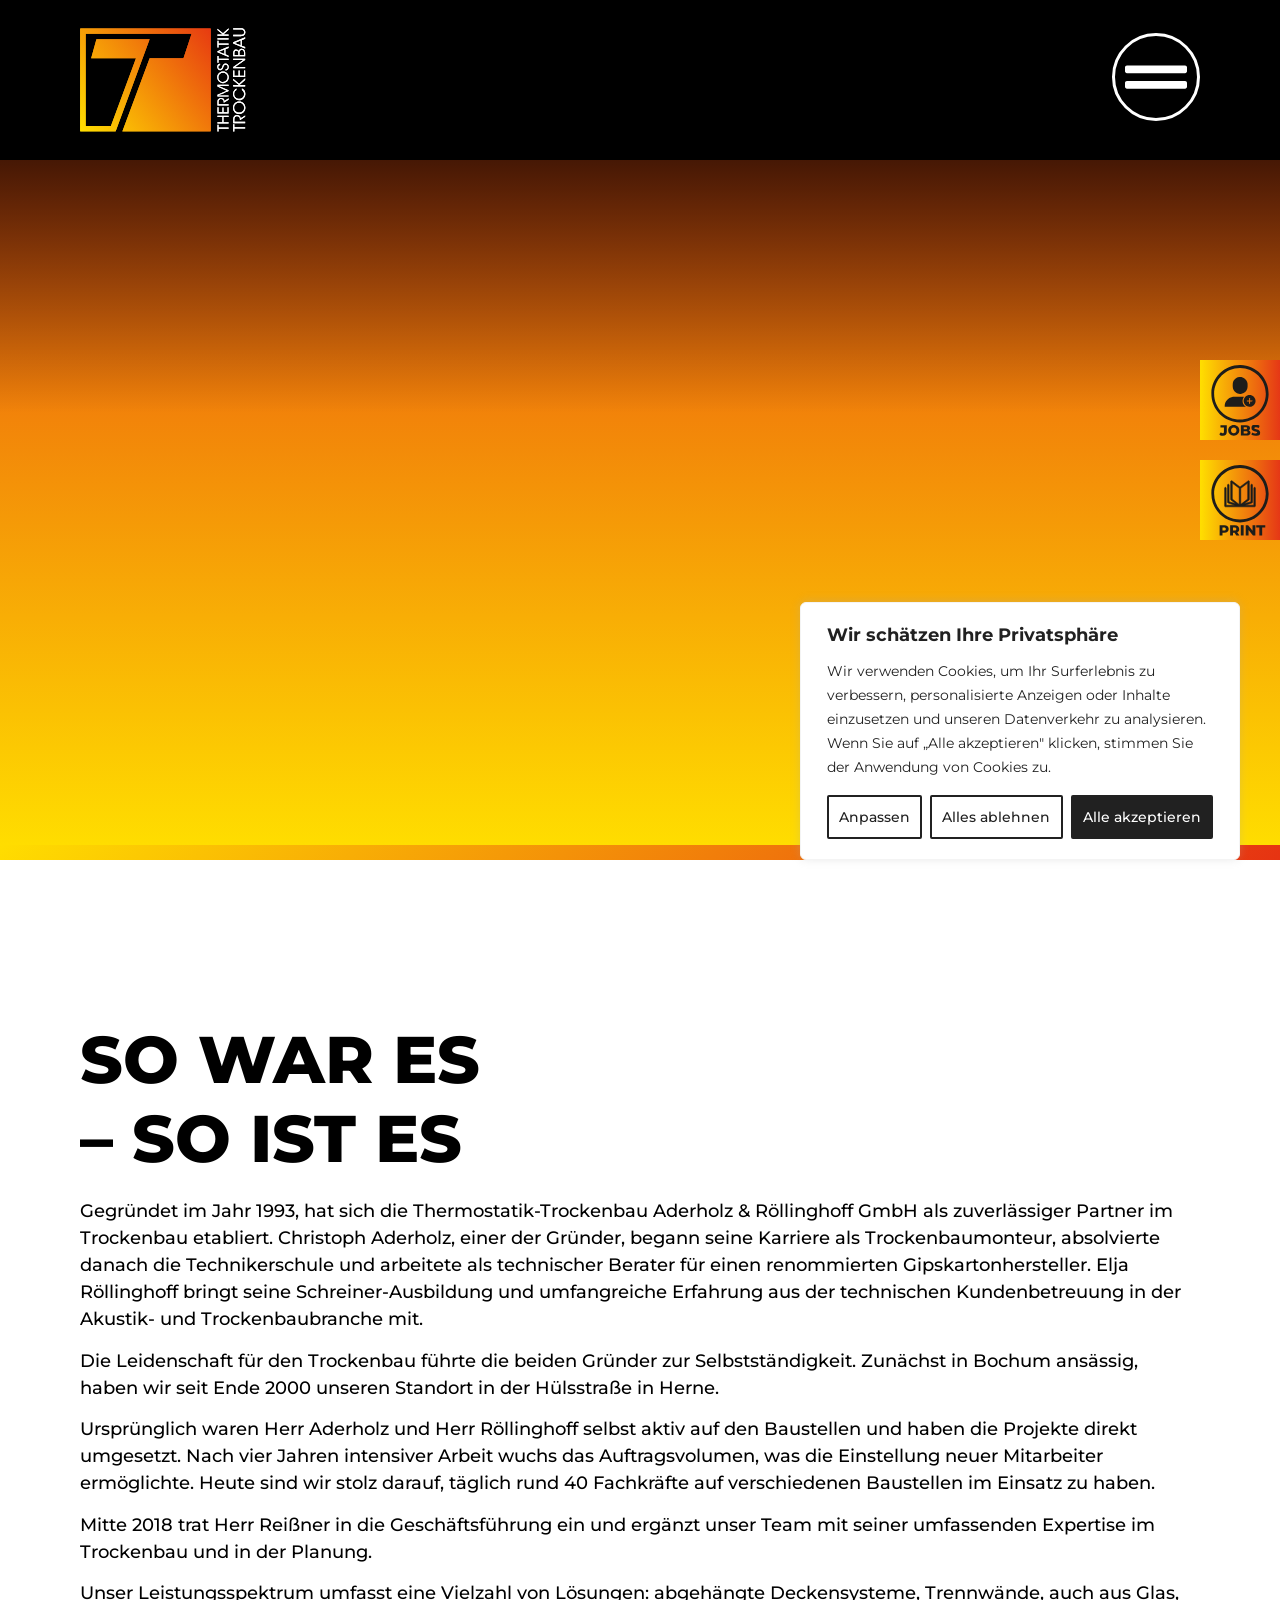
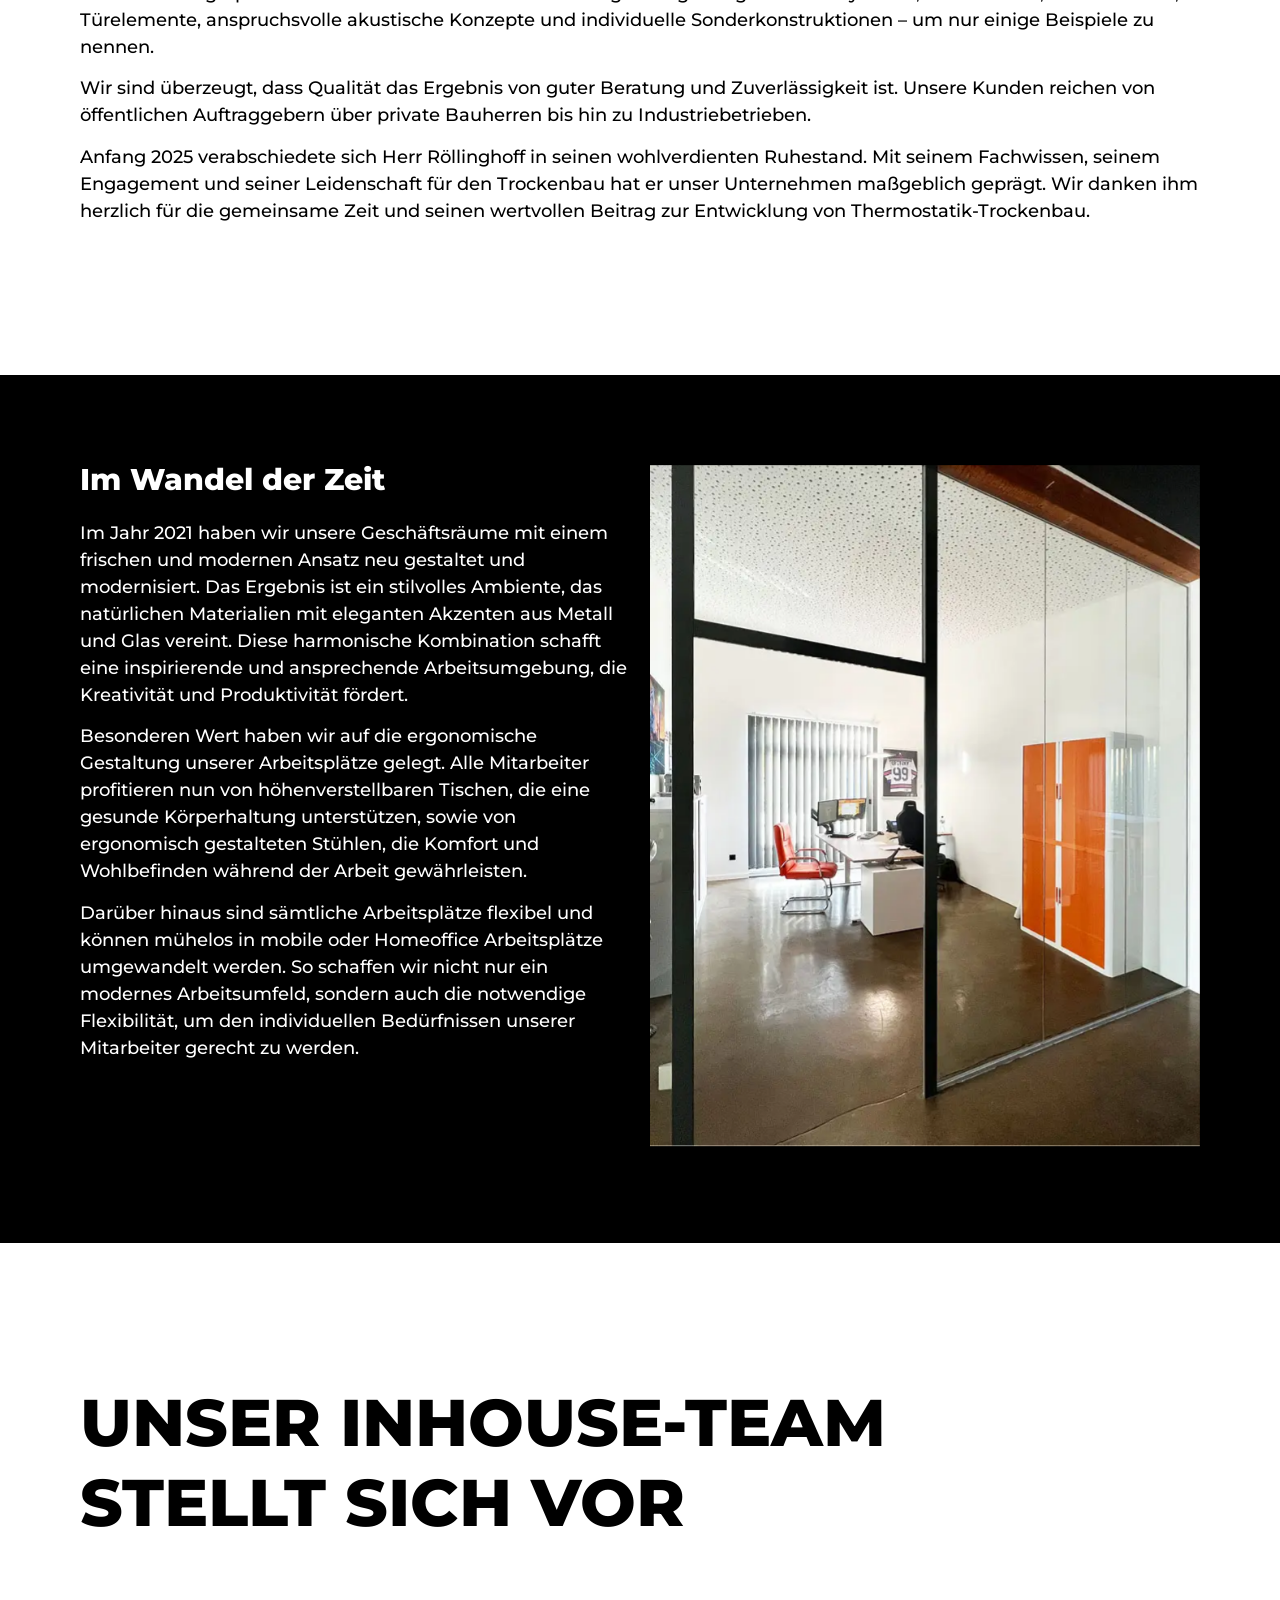
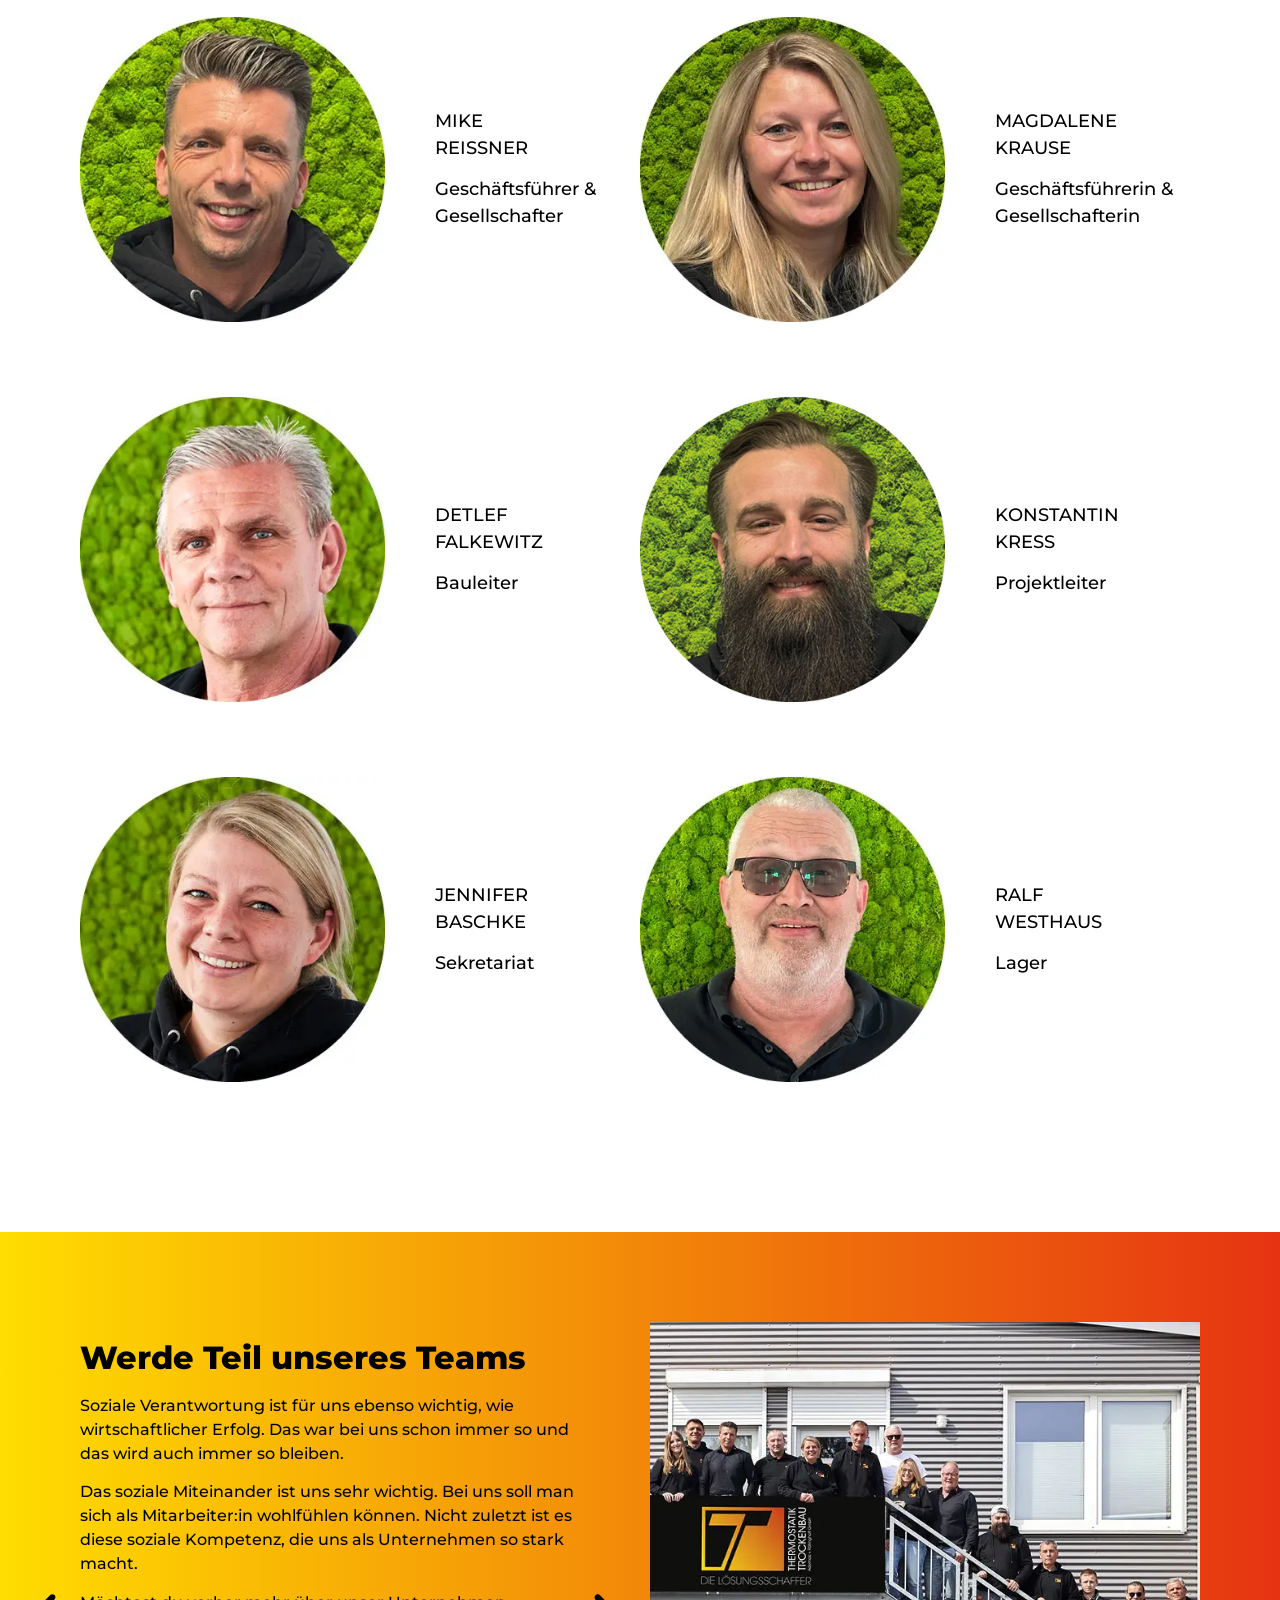
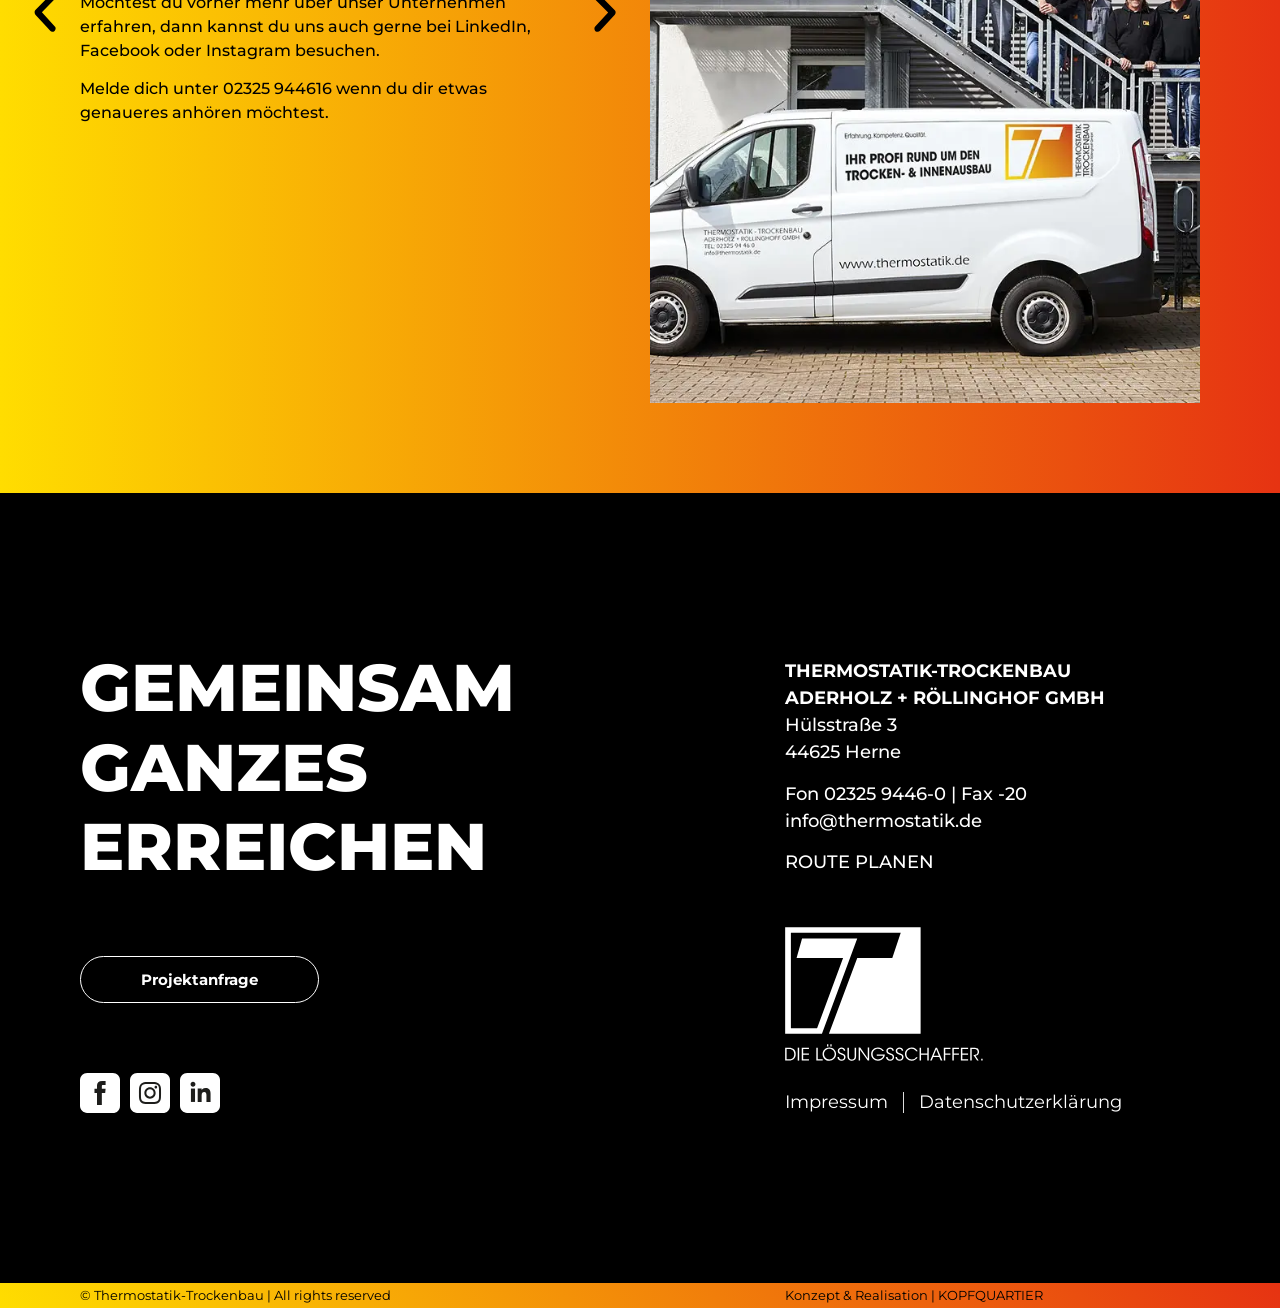
<file: unternehmen/index.html>
<!doctype html>
<html lang="de">
<head>
	<meta charset="UTF-8">
	<meta name="viewport" content="width=device-width, initial-scale=1">
	<link rel="profile" href="https://gmpg.org/xfn/11">
	<meta name='robots' content='index, follow, max-image-preview:large, max-snippet:-1, max-video-preview:-1' />
<link rel="stylesheet" id="cky-local-css" href="../cky/cky.css">
<script id="cky-local" src="../cky/cky.js" defer></script>
	<!-- This site is optimized with the Yoast SEO plugin v28.8 - https://yoast.com/product/yoast-seo-wordpress/ -->
	<title>Über uns – Thermostatik Trockenbau (Geschichte, Team &amp; Werte)</title>
	<meta name="description" content="Erfahren Sie mehr über die Gründung 1993, die Entwicklung des Teams, die Werte und das moderne Inhouse-Team von Thermostatik Trockenbau in Herne, inklusive Informationen zur Geschäftsführung, Ausbildungschancen und unserem modernen Arbeitsumfeld (Umzug, ergonomische Bürogestaltung, Homeoffice-Flexibilität)." />
	<link rel="canonical" href="../unternehmen/" />
	<meta property="og:locale" content="de_DE" />
	<meta property="og:type" content="article" />
	<meta property="og:title" content="Über uns – Thermostatik Trockenbau (Geschichte, Team &amp; Werte)" />
	<meta property="og:description" content="Erfahren Sie mehr über die Gründung 1993, die Entwicklung des Teams, die Werte und das moderne Inhouse-Team von Thermostatik Trockenbau in Herne, inklusive Informationen zur Geschäftsführung, Ausbildungschancen und unserem modernen Arbeitsumfeld (Umzug, ergonomische Bürogestaltung, Homeoffice-Flexibilität)." />
	<meta property="og:url" content="https://thermostatik-trockenbau.de/unternehmen/" />
	<meta property="og:site_name" content="Thermostatik Trockenbau" />
	<meta property="article:modified_time" content="2025-11-28T07:38:19+00:00" />
	<meta property="og:image" content="../wp-content/uploads/2025/02/Homepage_Mitarbeiter_Desktop_RZ.png" />
	<meta property="og:image:width" content="1425" />
	<meta property="og:image:height" content="536" />
	<meta property="og:image:type" content="image/png" />
	<meta name="twitter:card" content="summary_large_image" />
	<meta name="twitter:label1" content="Geschätzte Lesezeit" />
	<meta name="twitter:data1" content="5 Minuten" />
	<script type="application/ld+json" class="yoast-schema-graph">{"@context":"https:\/\/schema.org","@graph":[{"@type":"WebPage","@id":"https:\/\/thermostatik-trockenbau.de\/unternehmen\/","url":"https:\/\/thermostatik-trockenbau.de\/unternehmen\/","name":"Über uns – Thermostatik Trockenbau (Geschichte, Team & Werte)","isPartOf":{"@id":"https:\/\/thermostatik-trockenbau.de\/#website"},"primaryImageOfPage":{"@id":"https:\/\/thermostatik-trockenbau.de\/unternehmen\/#primaryimage"},"image":{"@id":"https:\/\/thermostatik-trockenbau.de\/unternehmen\/#primaryimage"},"thumbnailUrl":"..\/wp-content\/uploads\/2025\/02\/Homepage_Mitarbeiter_Desktop_RZ.png","datePublished":"2024-08-28T11:18:59+00:00","dateModified":"2025-11-28T07:38:19+00:00","description":"Erfahren Sie mehr über die Gründung 1993, die Entwicklung des Teams, die Werte und das moderne Inhouse-Team von Thermostatik Trockenbau in Herne, inklusive Informationen zur Geschäftsführung, Ausbildungschancen und unserem modernen Arbeitsumfeld (Umzug, ergonomische Bürogestaltung, Homeoffice-Flexibilität).","breadcrumb":{"@id":"https:\/\/thermostatik-trockenbau.de\/unternehmen\/#breadcrumb"},"inLanguage":"de","potentialAction":[{"@type":"ReadAction","target":["https:\/\/thermostatik-trockenbau.de\/unternehmen\/"]}]},{"@type":"ImageObject","inLanguage":"de","@id":"https:\/\/thermostatik-trockenbau.de\/unternehmen\/#primaryimage","url":"..\/wp-content\/uploads\/2025\/02\/Homepage_Mitarbeiter_Desktop_RZ.png","contentUrl":"..\/wp-content\/uploads\/2025\/02\/Homepage_Mitarbeiter_Desktop_RZ.png","width":1425,"height":536},{"@type":"BreadcrumbList","@id":"https:\/\/thermostatik-trockenbau.de\/unternehmen\/#breadcrumb","itemListElement":[{"@type":"ListItem","position":1,"name":"Startseite","item":"https:\/\/thermostatik-trockenbau.de\/"},{"@type":"ListItem","position":2,"name":"Unternehmen"}]},{"@type":"WebSite","@id":"https:\/\/thermostatik-trockenbau.de\/#website","url":"https:\/\/thermostatik-trockenbau.de\/","name":"Thermostatik Trockenbau","description":"Ihr Profi rund um den Trocken- &amp; Innenausbau","publisher":{"@id":"https:\/\/thermostatik-trockenbau.de\/#organization"},"potentialAction":[{"@type":"SearchAction","target":{"@type":"EntryPoint","urlTemplate":"https:\/\/thermostatik-trockenbau.de\/?s={search_term_string}"},"query-input":{"@type":"PropertyValueSpecification","valueRequired":true,"valueName":"search_term_string"}}],"inLanguage":"de"},{"@type":"Organization","@id":"https:\/\/thermostatik-trockenbau.de\/#organization","name":"Thermostatik Trockenbau","url":"https:\/\/thermostatik-trockenbau.de\/","logo":{"@type":"ImageObject","inLanguage":"de","@id":"https:\/\/thermostatik-trockenbau.de\/#\/schema\/logo\/image\/","url":"..\/wp-content\/uploads\/2024\/08\/logo_thermostatik_neu.svg","contentUrl":"..\/wp-content\/uploads\/2024\/08\/logo_thermostatik_neu.svg","width":478,"height":283,"caption":"Thermostatik Trockenbau"},"image":{"@id":"https:\/\/thermostatik-trockenbau.de\/#\/schema\/logo\/image\/"}}]}</script>
	<!-- / Yoast SEO plugin. -->


<link rel="alternate" type="application/rss+xml" title="Thermostatik Trockenbau &raquo; Feed" href="https://thermostatik-trockenbau.de/feed/" />
<link rel="alternate" type="application/rss+xml" title="Thermostatik Trockenbau &raquo; Kommentar-Feed" href="https://thermostatik-trockenbau.de/comments/feed/" />
<link rel="alternate" title="oEmbed (JSON)" type="application/json+oembed" href="https://thermostatik-trockenbau.de/wp-json/oembed/1.0/embed?url=https%3A%2F%2Fthermostatik-trockenbau.de%2Funternehmen%2F" />
<link rel="alternate" title="oEmbed (XML)" type="text/xml+oembed" href="https://thermostatik-trockenbau.de/wp-json/oembed/1.0/embed?url=https%3A%2F%2Fthermostatik-trockenbau.de%2Funternehmen%2F&#038;format=xml" />
<style id="wp-img-auto-sizes-contain-inline-css">
img:is([sizes=auto i],[sizes^="auto," i]){contain-intrinsic-size:3000px 1500px}
/*# sourceURL=wp-img-auto-sizes-contain-inline-css */
</style>
<style id="wp-emoji-styles-inline-css">

	img.wp-smiley, img.emoji {
		display: inline !important;
		border: none !important;
		box-shadow: none !important;
		height: 1em !important;
		width: 1em !important;
		margin: 0 0.07em !important;
		vertical-align: -0.1em !important;
		background: none !important;
		padding: 0 !important;
	}
/*# sourceURL=wp-emoji-styles-inline-css */
</style>
<style id="global-styles-inline-css">
:root{--wp--preset--aspect-ratio--square: 1;--wp--preset--aspect-ratio--4-3: 4/3;--wp--preset--aspect-ratio--3-4: 3/4;--wp--preset--aspect-ratio--3-2: 3/2;--wp--preset--aspect-ratio--2-3: 2/3;--wp--preset--aspect-ratio--16-9: 16/9;--wp--preset--aspect-ratio--9-16: 9/16;--wp--preset--color--black: #000000;--wp--preset--color--cyan-bluish-gray: #abb8c3;--wp--preset--color--white: #ffffff;--wp--preset--color--pale-pink: #f78da7;--wp--preset--color--vivid-red: #cf2e2e;--wp--preset--color--luminous-vivid-orange: #ff6900;--wp--preset--color--luminous-vivid-amber: #fcb900;--wp--preset--color--light-green-cyan: #7bdcb5;--wp--preset--color--vivid-green-cyan: #00d084;--wp--preset--color--pale-cyan-blue: #8ed1fc;--wp--preset--color--vivid-cyan-blue: #0693e3;--wp--preset--color--vivid-purple: #9b51e0;--wp--preset--gradient--vivid-cyan-blue-to-vivid-purple: linear-gradient(135deg,rgb(6,147,227) 0%,rgb(155,81,224) 100%);--wp--preset--gradient--light-green-cyan-to-vivid-green-cyan: linear-gradient(135deg,rgb(122,220,180) 0%,rgb(0,208,130) 100%);--wp--preset--gradient--luminous-vivid-amber-to-luminous-vivid-orange: linear-gradient(135deg,rgb(252,185,0) 0%,rgb(255,105,0) 100%);--wp--preset--gradient--luminous-vivid-orange-to-vivid-red: linear-gradient(135deg,rgb(255,105,0) 0%,rgb(207,46,46) 100%);--wp--preset--gradient--very-light-gray-to-cyan-bluish-gray: linear-gradient(135deg,rgb(238,238,238) 0%,rgb(169,184,195) 100%);--wp--preset--gradient--cool-to-warm-spectrum: linear-gradient(135deg,rgb(74,234,220) 0%,rgb(151,120,209) 20%,rgb(207,42,186) 40%,rgb(238,44,130) 60%,rgb(251,105,98) 80%,rgb(254,248,76) 100%);--wp--preset--gradient--blush-light-purple: linear-gradient(135deg,rgb(255,206,236) 0%,rgb(152,150,240) 100%);--wp--preset--gradient--blush-bordeaux: linear-gradient(135deg,rgb(254,205,165) 0%,rgb(254,45,45) 50%,rgb(107,0,62) 100%);--wp--preset--gradient--luminous-dusk: linear-gradient(135deg,rgb(255,203,112) 0%,rgb(199,81,192) 50%,rgb(65,88,208) 100%);--wp--preset--gradient--pale-ocean: linear-gradient(135deg,rgb(255,245,203) 0%,rgb(182,227,212) 50%,rgb(51,167,181) 100%);--wp--preset--gradient--electric-grass: linear-gradient(135deg,rgb(202,248,128) 0%,rgb(113,206,126) 100%);--wp--preset--gradient--midnight: linear-gradient(135deg,rgb(2,3,129) 0%,rgb(40,116,252) 100%);--wp--preset--font-size--small: 13px;--wp--preset--font-size--medium: 20px;--wp--preset--font-size--large: 36px;--wp--preset--font-size--x-large: 42px;--wp--preset--spacing--20: 0.44rem;--wp--preset--spacing--30: 0.67rem;--wp--preset--spacing--40: 1rem;--wp--preset--spacing--50: 1.5rem;--wp--preset--spacing--60: 2.25rem;--wp--preset--spacing--70: 3.38rem;--wp--preset--spacing--80: 5.06rem;--wp--preset--shadow--natural: 6px 6px 9px rgba(0, 0, 0, 0.2);--wp--preset--shadow--deep: 12px 12px 50px rgba(0, 0, 0, 0.4);--wp--preset--shadow--sharp: 6px 6px 0px rgba(0, 0, 0, 0.2);--wp--preset--shadow--outlined: 6px 6px 0px -3px rgb(255, 255, 255), 6px 6px rgb(0, 0, 0);--wp--preset--shadow--crisp: 6px 6px 0px rgb(0, 0, 0);}.wp-block-button{--wp--preset--dimension--25: 25%;--wp--preset--dimension--50: 50%;--wp--preset--dimension--75: 75%;--wp--preset--dimension--100: 100%;}:root { --wp--style--global--content-size: 800px;--wp--style--global--wide-size: 1200px; }:where(body) { margin: 0; }.wp-site-blocks > .alignleft { float: left; margin-right: 2em; }.wp-site-blocks > .alignright { float: right; margin-left: 2em; }.wp-site-blocks > .aligncenter { justify-content: center; margin-left: auto; margin-right: auto; }:where(.wp-site-blocks) > * { margin-block-start: 24px; margin-block-end: 0; }:where(.wp-site-blocks) > :first-child { margin-block-start: 0; }:where(.wp-site-blocks) > :last-child { margin-block-end: 0; }:root { --wp--style--block-gap: 24px; }:root :where(.is-layout-flow) > :first-child{margin-block-start: 0;}:root :where(.is-layout-flow) > :last-child{margin-block-end: 0;}:root :where(.is-layout-flow) > *{margin-block-start: 24px;margin-block-end: 0;}:root :where(.is-layout-constrained) > :first-child{margin-block-start: 0;}:root :where(.is-layout-constrained) > :last-child{margin-block-end: 0;}:root :where(.is-layout-constrained) > *{margin-block-start: 24px;margin-block-end: 0;}:root :where(.is-layout-flex){gap: 24px;}:root :where(.is-layout-grid){gap: 24px;}.is-layout-flow > .alignleft{float: left;margin-inline-start: 0;margin-inline-end: 2em;}.is-layout-flow > .alignright{float: right;margin-inline-start: 2em;margin-inline-end: 0;}.is-layout-flow > .aligncenter{margin-left: auto !important;margin-right: auto !important;}.is-layout-constrained > .alignleft{float: left;margin-inline-start: 0;margin-inline-end: 2em;}.is-layout-constrained > .alignright{float: right;margin-inline-start: 2em;margin-inline-end: 0;}.is-layout-constrained > .aligncenter{margin-left: auto !important;margin-right: auto !important;}.is-layout-constrained > :where(:not(.alignleft):not(.alignright):not(.alignfull)){max-width: var(--wp--style--global--content-size);margin-left: auto !important;margin-right: auto !important;}.is-layout-constrained > .alignwide{max-width: var(--wp--style--global--wide-size);}body .is-layout-flex{display: flex;}.is-layout-flex{flex-wrap: wrap;align-items: center;}.is-layout-flex > :is(*, div){margin: 0;}body .is-layout-grid{display: grid;}.is-layout-grid > :is(*, div){margin: 0;}body{padding-top: 0px;padding-right: 0px;padding-bottom: 0px;padding-left: 0px;}:root :where(.wp-element-button, .wp-block-button__link){background-color: #32373c;border-width: 0;color: #fff;font-family: inherit;font-size: inherit;font-style: inherit;font-weight: inherit;letter-spacing: inherit;line-height: inherit;padding-top: calc(0.667em + 2px);padding-right: calc(1.333em + 2px);padding-bottom: calc(0.667em + 2px);padding-left: calc(1.333em + 2px);text-decoration: none;text-transform: inherit;}.has-black-color{color: var(--wp--preset--color--black) !important;}.has-cyan-bluish-gray-color{color: var(--wp--preset--color--cyan-bluish-gray) !important;}.has-white-color{color: var(--wp--preset--color--white) !important;}.has-pale-pink-color{color: var(--wp--preset--color--pale-pink) !important;}.has-vivid-red-color{color: var(--wp--preset--color--vivid-red) !important;}.has-luminous-vivid-orange-color{color: var(--wp--preset--color--luminous-vivid-orange) !important;}.has-luminous-vivid-amber-color{color: var(--wp--preset--color--luminous-vivid-amber) !important;}.has-light-green-cyan-color{color: var(--wp--preset--color--light-green-cyan) !important;}.has-vivid-green-cyan-color{color: var(--wp--preset--color--vivid-green-cyan) !important;}.has-pale-cyan-blue-color{color: var(--wp--preset--color--pale-cyan-blue) !important;}.has-vivid-cyan-blue-color{color: var(--wp--preset--color--vivid-cyan-blue) !important;}.has-vivid-purple-color{color: var(--wp--preset--color--vivid-purple) !important;}.has-black-background-color{background-color: var(--wp--preset--color--black) !important;}.has-cyan-bluish-gray-background-color{background-color: var(--wp--preset--color--cyan-bluish-gray) !important;}.has-white-background-color{background-color: var(--wp--preset--color--white) !important;}.has-pale-pink-background-color{background-color: var(--wp--preset--color--pale-pink) !important;}.has-vivid-red-background-color{background-color: var(--wp--preset--color--vivid-red) !important;}.has-luminous-vivid-orange-background-color{background-color: var(--wp--preset--color--luminous-vivid-orange) !important;}.has-luminous-vivid-amber-background-color{background-color: var(--wp--preset--color--luminous-vivid-amber) !important;}.has-light-green-cyan-background-color{background-color: var(--wp--preset--color--light-green-cyan) !important;}.has-vivid-green-cyan-background-color{background-color: var(--wp--preset--color--vivid-green-cyan) !important;}.has-pale-cyan-blue-background-color{background-color: var(--wp--preset--color--pale-cyan-blue) !important;}.has-vivid-cyan-blue-background-color{background-color: var(--wp--preset--color--vivid-cyan-blue) !important;}.has-vivid-purple-background-color{background-color: var(--wp--preset--color--vivid-purple) !important;}.has-black-border-color{border-color: var(--wp--preset--color--black) !important;}.has-cyan-bluish-gray-border-color{border-color: var(--wp--preset--color--cyan-bluish-gray) !important;}.has-white-border-color{border-color: var(--wp--preset--color--white) !important;}.has-pale-pink-border-color{border-color: var(--wp--preset--color--pale-pink) !important;}.has-vivid-red-border-color{border-color: var(--wp--preset--color--vivid-red) !important;}.has-luminous-vivid-orange-border-color{border-color: var(--wp--preset--color--luminous-vivid-orange) !important;}.has-luminous-vivid-amber-border-color{border-color: var(--wp--preset--color--luminous-vivid-amber) !important;}.has-light-green-cyan-border-color{border-color: var(--wp--preset--color--light-green-cyan) !important;}.has-vivid-green-cyan-border-color{border-color: var(--wp--preset--color--vivid-green-cyan) !important;}.has-pale-cyan-blue-border-color{border-color: var(--wp--preset--color--pale-cyan-blue) !important;}.has-vivid-cyan-blue-border-color{border-color: var(--wp--preset--color--vivid-cyan-blue) !important;}.has-vivid-purple-border-color{border-color: var(--wp--preset--color--vivid-purple) !important;}.has-vivid-cyan-blue-to-vivid-purple-gradient-background{background: var(--wp--preset--gradient--vivid-cyan-blue-to-vivid-purple) !important;}.has-light-green-cyan-to-vivid-green-cyan-gradient-background{background: var(--wp--preset--gradient--light-green-cyan-to-vivid-green-cyan) !important;}.has-luminous-vivid-amber-to-luminous-vivid-orange-gradient-background{background: var(--wp--preset--gradient--luminous-vivid-amber-to-luminous-vivid-orange) !important;}.has-luminous-vivid-orange-to-vivid-red-gradient-background{background: var(--wp--preset--gradient--luminous-vivid-orange-to-vivid-red) !important;}.has-very-light-gray-to-cyan-bluish-gray-gradient-background{background: var(--wp--preset--gradient--very-light-gray-to-cyan-bluish-gray) !important;}.has-cool-to-warm-spectrum-gradient-background{background: var(--wp--preset--gradient--cool-to-warm-spectrum) !important;}.has-blush-light-purple-gradient-background{background: var(--wp--preset--gradient--blush-light-purple) !important;}.has-blush-bordeaux-gradient-background{background: var(--wp--preset--gradient--blush-bordeaux) !important;}.has-luminous-dusk-gradient-background{background: var(--wp--preset--gradient--luminous-dusk) !important;}.has-pale-ocean-gradient-background{background: var(--wp--preset--gradient--pale-ocean) !important;}.has-electric-grass-gradient-background{background: var(--wp--preset--gradient--electric-grass) !important;}.has-midnight-gradient-background{background: var(--wp--preset--gradient--midnight) !important;}.has-small-font-size{font-size: var(--wp--preset--font-size--small) !important;}.has-medium-font-size{font-size: var(--wp--preset--font-size--medium) !important;}.has-large-font-size{font-size: var(--wp--preset--font-size--large) !important;}.has-x-large-font-size{font-size: var(--wp--preset--font-size--x-large) !important;}
:root :where(.wp-block-icon svg){width: 24px;}
:root :where(.wp-block-pullquote){font-size: 1.5em;line-height: 1.6;}
/*# sourceURL=global-styles-inline-css */
</style>
<link rel='stylesheet' id='hello-elementor-css' href='../wp-content/themes/hello-elementor/assets/css/reset.css?ver=3.4.9' media='all' />
<link rel='stylesheet' id='hello-elementor-theme-style-css' href='../wp-content/themes/hello-elementor/assets/css/theme.css?ver=3.4.9' media='all' />
<link rel='stylesheet' id='hello-elementor-header-footer-css' href='../wp-content/themes/hello-elementor/assets/css/header-footer.css?ver=3.4.9' media='all' />
<link rel='stylesheet' id='elementor-frontend-css' href='../wp-content/uploads/elementor/css/custom-frontend.min.css?ver=1794276210' media='all' />
<link rel='stylesheet' id='elementor-post-6-css' href='../wp-content/uploads/elementor/css/post-6.css?ver=1794276210' media='all' />
<link rel='stylesheet' id='widget-image-css' href='../wp-content/plugins/elementor/assets/css/widget-image.min.css?ver=4.4.0' media='all' />
<link rel='stylesheet' id='widget-nav-menu-css' href='../wp-content/uploads/elementor/css/custom-pro-widget-nav-menu.min.css?ver=1794276210' media='all' />
<link rel='stylesheet' id='widget-social-icons-css' href='../wp-content/plugins/elementor/assets/css/widget-social-icons.min.css?ver=4.4.0' media='all' />
<link rel='stylesheet' id='e-apple-webkit-css' href='../wp-content/uploads/elementor/css/custom-apple-webkit.min.css?ver=1794276210' media='all' />
<link rel='stylesheet' id='e-animation-fadeIn-css' href='../wp-content/plugins/elementor/assets/lib/animations/styles/fadeIn.min.css?ver=4.4.0' media='all' />
<link rel='stylesheet' id='widget-off-canvas-css' href='../wp-content/plugins/elementor-pro/assets/css/widget-off-canvas.min.css?ver=4.3.3' media='all' />
<link rel='stylesheet' id='e-sticky-css' href='../wp-content/plugins/elementor-pro/assets/css/modules/sticky.min.css?ver=4.3.3' media='all' />
<link rel='stylesheet' id='widget-heading-css' href='../wp-content/plugins/elementor/assets/css/widget-heading.min.css?ver=4.4.0' media='all' />
<link rel='stylesheet' id='widget-icon-list-css' href='../wp-content/uploads/elementor/css/custom-widget-icon-list.min.css?ver=1794276210' media='all' />
<link rel='stylesheet' id='e-popup-css' href='../wp-content/plugins/elementor-pro/assets/css/conditionals/popup.min.css?ver=4.3.3' media='all' />
<link rel='stylesheet' id='swiper-css' href='../wp-content/plugins/elementor/assets/lib/swiper/v8/css/swiper.min.css?ver=8.4.5' media='all' />
<link rel='stylesheet' id='e-swiper-css' href='../wp-content/plugins/elementor/assets/css/conditionals/e-swiper.min.css?ver=4.4.0' media='all' />
<link rel='stylesheet' id='widget-image-carousel-css' href='../wp-content/plugins/elementor/assets/css/widget-image-carousel.min.css?ver=4.4.0' media='all' />
<link rel='stylesheet' id='widget-menu-anchor-css' href='../wp-content/plugins/elementor/assets/css/widget-menu-anchor.min.css?ver=4.4.0' media='all' />
<link rel='stylesheet' id='widget-nested-carousel-css' href='../wp-content/plugins/elementor-pro/assets/css/widget-nested-carousel.min.css?ver=4.3.3' media='all' />
<link rel='stylesheet' id='elementor-post-13-css' href='../wp-content/uploads/elementor/css/post-13.css?ver=1794276211' media='all' />
<link rel='stylesheet' id='elementor-post-153-css' href='../wp-content/uploads/elementor/css/post-153.css?ver=1794276211' media='all' />
<link rel='stylesheet' id='elementor-post-221-css' href='../wp-content/uploads/elementor/css/post-221.css?ver=1794276211' media='all' />
<link rel='stylesheet' id='elementor-post-508-css' href='../wp-content/uploads/elementor/css/post-508.css?ver=1794276211' media='all' />
<style id="elementor-pro-custom-fonts-inline-css">
@font-face {
	font-family: 'Montserrat';
	font-style: normal;
	font-weight: 700;
	font-display: auto;
	src: url('../wp-content/uploads/2024/09/Montserrat-VariableFont_wght.ttf') format('truetype');
}
@font-face {
	font-family: 'Montserrat';
	font-style: normal;
	font-weight: 400;
	font-display: auto;
	src: url('../wp-content/uploads/2024/09/Montserrat-VariableFont_wght.ttf') format('truetype');
}
@font-face {
	font-family: 'Montserrat';
	font-style: normal;
	font-weight: 800;
	font-display: auto;
	src: url('../wp-content/uploads/2024/09/Montserrat-VariableFont_wght.ttf') format('truetype');
}
@font-face {
	font-family: 'Montserrat';
	font-style: normal;
	font-weight: 500;
	font-display: auto;
	src: url('../wp-content/uploads/2024/09/Montserrat-VariableFont_wght.ttf') format('truetype');
}

/*# sourceURL=elementor-pro-custom-fonts-inline-css */
</style>
<link rel='stylesheet' id='elementor-gf-local-roboto-css' href='../wp-content/uploads/elementor/google-fonts/css/roboto.css?ver=1743596950' media='all' />
<link rel='stylesheet' id='elementor-gf-local-robotoslab-css' href='../wp-content/uploads/elementor/google-fonts/css/robotoslab.css?ver=1743596952' media='all' />
<script id="jquery-core-js" src="../wp-includes/js/jquery/jquery.min.js?ver=3.7.1"></script>
<script id="jquery-migrate-js" src="../wp-includes/js/jquery/jquery-migrate.min.js?ver=3.4.1"></script>
<link rel="https://api.w.org/" href="https://thermostatik-trockenbau.de/wp-json/" /><link rel="alternate" title="JSON" type="application/json" href="https://thermostatik-trockenbau.de/wp-json/wp/v2/pages/13" /><link rel="EditURI" type="application/rsd+xml" title="RSD" href="https://thermostatik-trockenbau.de/xmlrpc.php?rsd" />
<meta name="generator" content="Elementor 4.4.0; features: e_font_icon_svg, additional_custom_breakpoints; settings: css_print_method-external, google_font-enabled, font_display-auto">
			<style>
				.e-con.e-parent:nth-of-type(n+4):not(.e-lazyloaded):not(.e-no-lazyload),
				.e-con.e-parent:nth-of-type(n+4):not(.e-lazyloaded):not(.e-no-lazyload) * {
					background-image: none !important;
				}
				@media screen and (max-height: 1024px) {
					.e-con.e-parent:nth-of-type(n+3):not(.e-lazyloaded):not(.e-no-lazyload),
					.e-con.e-parent:nth-of-type(n+3):not(.e-lazyloaded):not(.e-no-lazyload) * {
						background-image: none !important;
					}
				}
				@media screen and (max-height: 640px) {
					.e-con.e-parent:nth-of-type(n+2):not(.e-lazyloaded):not(.e-no-lazyload),
					.e-con.e-parent:nth-of-type(n+2):not(.e-lazyloaded):not(.e-no-lazyload) * {
						background-image: none !important;
					}
				}
			</style>
			<link rel="icon" href="../wp-content/uploads/2024/08/Thermostatik-Trockenbau-Favicon-768x768.jpeg" sizes="32x32" />
<link rel="icon" href="../wp-content/uploads/2024/08/Thermostatik-Trockenbau-Favicon-768x768.jpeg" sizes="192x192" />
<link rel="apple-touch-icon" href="../wp-content/uploads/2024/08/Thermostatik-Trockenbau-Favicon-768x768.jpeg" />
<meta name="msapplication-TileImage" content="../wp-content/uploads/2024/08/Thermostatik-Trockenbau-Favicon-768x768.jpeg" />
<style id="wp-custom-css">
.countdown-timer-widget .ctw-digits {
	padding-top: 5px!important;
	font-size: 25px!important;
	font-weight: 600!important;
	color: #fff!important;
	height: 20px!important;
	background: unset!important;
}
.elementor-element-39a9608, .countdown-timer-init {
	padding-bottom: 100px;
}

	.countdown-timer-init  {
		height: 0px!important;
		background: linear-gradient(90deg, rgba(255,220,0,1) 0%, rgba(231,52,18,1) 100%);
		min-height: 165px!important;
		border-radius: 10px!important;
		padding-top: 10px!important;
		min-width: 300px!important;


@media only screen and (max-width: 599px) {
		margin-left: -100px!important;
	}
}

.countdown-items {
	float: left!important; 
	background: unset!important;
	color: #fff!important;
}

.ctw-label {
	background: unset!important;
	padding-top: 15px!important
	
}

.elementor-13 .elementor-element.elementor-element-39a9608 .countdown-timer-init {
    justify-content: unset!important;
    column-gap: unset!important;
}

.elementor-widget-countdown-timer-widget {
	height: auto!important;
	padding: 0px!important;
}

#verlassen .elementor-icon svg {
	fill: #000!important;
	float: right!important;
}

#verlassen .elementor-icon {
	margin-left: 200px!important;
	margin-bottom: -65px!important;
}
</style>
</head>
<body data-rsssl=1 class="wp-singular page-template-default page page-id-13 wp-custom-logo wp-embed-responsive wp-theme-hello-elementor eio-default hello-elementor-default elementor-default elementor-kit-6 elementor-page elementor-page-13">


<a class="skip-link screen-reader-text" href="#content">Zum Inhalt springen</a>

		<header data-elementor-type="header" data-elementor-id="153" class="elementor elementor-153 elementor-location-header" data-elementor-post-type="elementor_library">
			<div class="elementor-element elementor-element-af3c0e9 e-flex e-con-boxed e-con e-parent" data-id="af3c0e9" data-element_type="container" data-e-type="container" data-settings="{&quot;background_background&quot;:&quot;classic&quot;,&quot;sticky&quot;:&quot;top&quot;,&quot;sticky_on&quot;:[&quot;widescreen&quot;,&quot;desktop&quot;,&quot;tablet&quot;,&quot;mobile&quot;],&quot;sticky_offset&quot;:0,&quot;sticky_effects_offset&quot;:0,&quot;sticky_anchor_link_offset&quot;:0}">
					<div class="e-con-inner">
				<div class="elementor-element elementor-element-d6a3c81 elementor-widget elementor-widget-theme-site-logo elementor-widget-image" data-id="d6a3c81" data-element_type="widget" data-e-type="widget" data-widget_type="theme-site-logo.default">
				<div class="elementor-widget-container">
											<a href="../">
			<img fetchpriority="high" width="478" height="283" src="../wp-content/uploads/2024/08/logo_thermostatik_neu.svg" class="attachment-full size-full wp-image-772" alt="" />				</a>
											</div>
				</div>
				<div class="elementor-element elementor-element-405717b elementor-widget elementor-widget-off-canvas" data-id="405717b" data-element_type="widget" data-e-type="widget" data-settings="{&quot;prevent_scroll&quot;:&quot;yes&quot;,&quot;entrance_animation&quot;:&quot;fadeIn&quot;,&quot;exit_animation&quot;:&quot;fadeIn&quot;}" data-widget_type="off-canvas.default">
				<div class="elementor-widget-container">
							<nav id="off-canvas-405717b" class="e-off-canvas" role="dialog" aria-hidden="true" aria-label="Off-Canvas" aria-modal="true" inert="" data-delay-child-handlers="true">
			<div class="e-off-canvas__overlay"></div>
			<div class="e-off-canvas__main">
				<div class="e-off-canvas__content">
					<div class="elementor-element elementor-element-f28d67b e-con-full elementor-offcanvas-menu e-flex e-con e-child" data-id="f28d67b" data-element_type="container" data-e-type="container" data-settings="{&quot;background_background&quot;:&quot;classic&quot;}">
		<div class="elementor-element elementor-element-bbc1697 e-flex e-con-boxed e-con e-child" data-id="bbc1697" data-element_type="container" data-e-type="container">
					<div class="e-con-inner">
				<div class="elementor-element elementor-element-cadaa52 elementor-view-framed elementor-shape-circle elementor-widget elementor-widget-icon" data-id="cadaa52" data-element_type="widget" data-e-type="widget" data-widget_type="icon.default">
				<div class="elementor-widget-container">
							<div class="elementor-icon-wrapper">
			<a class="elementor-icon" href="#elementor-action%3Aaction%3Doff_canvas%3Aclose%26settings%3DeyJpZCI6IjQwNTcxN2IiLCJkaXNwbGF5TW9kZSI6ImNsb3NlIn0%3D">
			<svg aria-hidden="true" class="e-font-icon-svg e-fas-times" viewBox="0 0 352 512" xmlns="http://www.w3.org/2000/svg"><path d="M242.72 256l100.07-100.07c12.28-12.28 12.28-32.19 0-44.48l-22.24-22.24c-12.28-12.28-32.19-12.28-44.48 0L176 189.28 75.93 89.21c-12.28-12.28-32.19-12.28-44.48 0L9.21 111.45c-12.28 12.28-12.28 32.19 0 44.48L109.28 256 9.21 356.07c-12.28 12.28-12.28 32.19 0 44.48l22.24 22.24c12.28 12.28 32.2 12.28 44.48 0L176 322.72l100.07 100.07c12.28 12.28 32.2 12.28 44.48 0l22.24-22.24c12.28-12.28 12.28-32.19 0-44.48L242.72 256z"></path></svg>			</a>
		</div>
						</div>
				</div>
				<div class="elementor-element elementor-element-d68b389 elementor-widget elementor-widget-html" data-id="d68b389" data-element_type="widget" data-e-type="widget" data-widget_type="html.default">
				<div class="elementor-widget-container">
					<style>
/* Custom styles to manage Off Canvas visibility */
.e-off-canvas-hidden {
    display: none;
}
 
.e-off-canvas-visible {
    display: block;
}

.e-off-canvas__overlay-hidden {
    display: none !important;
}
</style>

<script>
jQuery(function($){
    // Function to hide the Off Canvas and overlay instantly
    function hideOffCanvas() {
        $('[class^="e-off-canvas"]').removeClass('e-off-canvas-visible').addClass('e-off-canvas-hidden');
        $('.e-off-canvas__overlay').addClass('e-off-canvas-overlay-hidden');
        $('body').removeClass('e-off-canvas__no-scroll');
    }
 
    // Function to show the Off Canvas and overlay instantly
    function showOffCanvas() {
        $('[class^="e-off-canvas"]').removeClass('e-off-canvas-hidden').addClass('e-off-canvas-visible');
        $('.e-off-canvas__overlay').removeClass('e-off-canvas-overlay-hidden');
        $('body').addClass('e-off-canvas__no-scroll');
    }
 
    // Handle link clicks inside the Off Canvas
    $(document).on('click', '[class^="e-off-canvas"] a', function(event){
        var target = $(this).attr("href");
 
        // Check if the link is an action to close the Off Canvas
        if (target.includes('elementor-action%3Aaction%3Doff_canvas%3Aclose')) {
            event.preventDefault();
            hideOffCanvas();
            return;
        }
 
        var split_url = target.split('#');
 
        // Check if the link is an anchor link within the same page
        if (split_url.length > 1 && (window.location.pathname == split_url[0] || split_url[0] == '')){
            event.preventDefault();
            $('html, body').animate({
                scrollTop: $('#'+split_url[1]).offset().top
            }, 1000);
            hideOffCanvas();
        } else {
            hideOffCanvas();
        }
    });
 
    // Handle the Off Canvas toggle button click
    $(document).on('click', '.off-canvas-toggle-button', function(event){
        showOffCanvas(); // Show the Off Canvas and overlay
    });
});
</script>
				</div>
				</div>
		<div class="elementor-element elementor-element-14c911c e-con-full e-flex e-con e-child" data-id="14c911c" data-element_type="container" data-e-type="container">
		<div class="elementor-element elementor-element-70c1690 e-con-full e-flex e-con e-child" data-id="70c1690" data-element_type="container" data-e-type="container">
				<div class="elementor-element elementor-element-1998ab1 elementor-nav-menu--dropdown-none elementor-widget elementor-widget-nav-menu" data-id="1998ab1" data-element_type="widget" data-e-type="widget" data-settings="{&quot;layout&quot;:&quot;vertical&quot;,&quot;submenu_icon&quot;:{&quot;value&quot;:&quot;&lt;svg aria-hidden=\&quot;true\&quot; class=\&quot;e-font-icon-svg e-fas-caret-down\&quot; viewBox=\&quot;0 0 320 512\&quot; xmlns=\&quot;http:\/\/www.w3.org\/2000\/svg\&quot;&gt;&lt;path d=\&quot;M31.3 192h257.3c17.8 0 26.7 21.5 14.1 34.1L174.1 354.8c-7.8 7.8-20.5 7.8-28.3 0L17.2 226.1C4.6 213.5 13.5 192 31.3 192z\&quot;&gt;&lt;\/path&gt;&lt;\/svg&gt;&quot;,&quot;library&quot;:&quot;fa-solid&quot;}}" data-widget_type="nav-menu.default">
				<div class="elementor-widget-container">
								<nav aria-label="Menü" class="elementor-nav-menu--main elementor-nav-menu__container elementor-nav-menu--layout-vertical e--pointer-none">
				<ul id="menu-1-1998ab1" class="elementor-nav-menu sm-vertical"><li class="menu-item menu-item-type-post_type menu-item-object-page menu-item-home menu-item-29"><a href="../" class="elementor-item">Home</a></li>
<li class="menu-item menu-item-type-post_type menu-item-object-page current-menu-item page_item page-item-13 current_page_item menu-item-522"><a href="../unternehmen/" aria-current="page" class="elementor-item elementor-item-active">Unternehmen</a></li>
<li class="menu-item menu-item-type-custom menu-item-object-custom current-menu-item menu-item-31"><a href="../unternehmen/#jobs" aria-current="page" class="elementor-item elementor-item-anchor">Karriere</a></li>
<li class="menu-item menu-item-type-custom menu-item-object-custom menu-item-home menu-item-30"><a href="../#referenzen" class="elementor-item elementor-item-anchor">Referenzen</a></li>
</ul>			</nav>
						<nav class="elementor-nav-menu--dropdown elementor-nav-menu__container" aria-hidden="true">
				<ul id="menu-2-1998ab1" class="elementor-nav-menu sm-vertical"><li class="menu-item menu-item-type-post_type menu-item-object-page menu-item-home menu-item-29"><a href="../" class="elementor-item" tabindex="-1">Home</a></li>
<li class="menu-item menu-item-type-post_type menu-item-object-page current-menu-item page_item page-item-13 current_page_item menu-item-522"><a href="../unternehmen/" aria-current="page" class="elementor-item elementor-item-active" tabindex="-1">Unternehmen</a></li>
<li class="menu-item menu-item-type-custom menu-item-object-custom current-menu-item menu-item-31"><a href="../unternehmen/#jobs" aria-current="page" class="elementor-item elementor-item-anchor" tabindex="-1">Karriere</a></li>
<li class="menu-item menu-item-type-custom menu-item-object-custom menu-item-home menu-item-30"><a href="../#referenzen" class="elementor-item elementor-item-anchor" tabindex="-1">Referenzen</a></li>
</ul>			</nav>
						</div>
				</div>
		<div class="elementor-element elementor-element-5999fe9 e-con-full elementor-hidden-mobile e-flex e-con e-child" data-id="5999fe9" data-element_type="container" data-e-type="container">
				<div class="elementor-element elementor-element-e548fe1 elementor-widget elementor-widget-button" data-id="e548fe1" data-element_type="widget" data-e-type="widget" data-widget_type="button.default">
				<div class="elementor-widget-container">
									<div class="elementor-button-wrapper">
					<a class="elementor-button elementor-button-link elementor-size-sm" href="mailto:info@thermostatik.de">
						<span class="elementor-button-content-wrapper">
									<span class="elementor-button-text">Projektanfrage</span>
					</span>
					</a>
				</div>
								</div>
				</div>
				<div class="elementor-element elementor-element-e623268 e-grid-align-left elementor-shape-rounded elementor-grid-0 elementor-widget elementor-widget-social-icons" data-id="e623268" data-element_type="widget" data-e-type="widget" data-widget_type="social-icons.default">
				<div class="elementor-widget-container">
							<div class="elementor-social-icons-wrapper elementor-grid" role="list">
							<span class="elementor-grid-item" role="listitem">
					<a class="elementor-icon elementor-social-icon elementor-social-icon- elementor-repeater-item-30f683e" href="https://www.facebook.com/thermostatiktrockenbau" target="_blank">
						<span class="elementor-screen-only"></span>
						<svg xmlns="http://www.w3.org/2000/svg" xmlns:xlink="http://www.w3.org/1999/xlink" id="Ebene_1" x="0px" y="0px" viewBox="0 0 100 100" style="enable-background:new 0 0 100 100;" xml:space="preserve"><style type="text/css">	.st0{fill:#FFFFFF;}	.st1{fill:#1D1D1B;}</style><g>	<path class="st0" d="M82.1,100H17.9C8,100,0,92,0,82.1V17.9C0,8,8,0,17.9,0h64.3C92,0,100,8,100,17.9v64.3C100,92,92,100,82.1,100"></path>	<path class="st1" d="M42.4,80.2h12.2V49.7H63L64,39.5h-9.4v-5.8c0-2.4,0.5-3.4,2.8-3.4H64V19.8h-8.4c-9.1,0-13.1,4-13.1,11.6v8.1  h-6.3v10.3h6.3V80.2z"></path></g></svg>					</a>
				</span>
							<span class="elementor-grid-item" role="listitem">
					<a class="elementor-icon elementor-social-icon elementor-social-icon- elementor-repeater-item-73a80d0" href="https://www.instagram.com/thermostatik_trockenbau/" target="_blank">
						<span class="elementor-screen-only"></span>
						<svg xmlns="http://www.w3.org/2000/svg" xmlns:xlink="http://www.w3.org/1999/xlink" id="Ebene_1" x="0px" y="0px" viewBox="0 0 100 100" style="enable-background:new 0 0 100 100;" xml:space="preserve"><style type="text/css">	.st0{fill:#FFFFFF;}	.st1{fill:#1D1D1B;}</style><g>	<path class="st0" d="M82.1,100H17.9C8,100,0,92,0,82.1V17.9C0,8,8,0,17.9,0h64.3C92,0,100,8,100,17.9v64.3C100,92,92,100,82.1,100"></path>	<path class="st1" d="M50,22.6c-7.4,0-8.4,0-11.3,0.2c-2.9,0.1-4.9,0.6-6.7,1.3c-1.8,0.7-3.3,1.6-4.9,3.2c-1.5,1.5-2.5,3.1-3.2,4.9  c-0.7,1.7-1.1,3.7-1.3,6.7c-0.1,2.9-0.2,3.9-0.2,11.3s0,8.4,0.2,11.3c0.1,2.9,0.6,4.9,1.3,6.7c0.7,1.8,1.6,3.3,3.2,4.9  c1.5,1.5,3.1,2.5,4.9,3.2c1.7,0.7,3.7,1.1,6.7,1.3c2.9,0.1,3.9,0.2,11.3,0.2s8.4,0,11.3-0.2c2.9-0.1,4.9-0.6,6.7-1.3  c1.8-0.7,3.3-1.6,4.9-3.2c1.5-1.5,2.5-3.1,3.2-4.9c0.7-1.7,1.1-3.7,1.3-6.7c0.1-2.9,0.2-3.9,0.2-11.3s0-8.4-0.2-11.3  c-0.1-2.9-0.6-4.9-1.3-6.7c-0.7-1.8-1.6-3.3-3.2-4.9c-1.5-1.5-3.1-2.5-4.9-3.2c-1.7-0.7-3.7-1.1-6.7-1.3  C58.4,22.6,57.4,22.6,50,22.6 M50,27.5c7.3,0,8.2,0,11.1,0.2c2.7,0.1,4.1,0.6,5.1,0.9c1.3,0.5,2.2,1.1,3.2,2c1,1,1.6,1.9,2.1,3.2  c0.4,1,0.8,2.4,0.9,5.1c0.1,2.9,0.2,3.8,0.2,11.1c0,7.3,0,8.2-0.2,11.1c-0.1,2.7-0.6,4.1-0.9,5.1c-0.5,1.3-1.1,2.2-2.1,3.2  c-1,1-1.9,1.6-3.2,2c-1,0.4-2.4,0.8-5.1,0.9c-2.9,0.1-3.8,0.2-11.1,0.2s-8.2,0-11.1-0.2c-2.7-0.1-4.1-0.6-5.1-0.9  c-1.3-0.5-2.2-1.1-3.2-2c-1-1-1.6-1.9-2.1-3.2c-0.4-1-0.8-2.4-0.9-5.1c-0.1-2.9-0.2-3.8-0.2-11.1c0-7.3,0-8.2,0.2-11.1  c0.1-2.7,0.6-4.1,0.9-5.1c0.5-1.3,1.1-2.2,2.1-3.2s1.9-1.6,3.2-2c1-0.4,2.4-0.8,5.1-0.9C41.8,27.6,42.7,27.5,50,27.5"></path>	<path class="st1" d="M50,59.1c-5,0-9.1-4.1-9.1-9.1s4.1-9.1,9.1-9.1s9.1,4.1,9.1,9.1S55,59.1,50,59.1 M50,35.9  c-7.8,0-14.1,6.3-14.1,14.1S42.2,64.1,50,64.1S64.1,57.8,64.1,50S57.8,35.9,50,35.9"></path>	<path class="st1" d="M67.9,35.4c0,1.8-1.5,3.3-3.3,3.3c-1.8,0-3.3-1.5-3.3-3.3c0-1.8,1.5-3.3,3.3-3.3  C66.5,32.1,67.9,33.5,67.9,35.4"></path></g></svg>					</a>
				</span>
							<span class="elementor-grid-item" role="listitem">
					<a class="elementor-icon elementor-social-icon elementor-social-icon- elementor-repeater-item-1664bea" href="https://www.linkedin.com/company/thermostatik-trockenbau-gmbh/" target="_blank">
						<span class="elementor-screen-only"></span>
						<svg xmlns="http://www.w3.org/2000/svg" xmlns:xlink="http://www.w3.org/1999/xlink" id="Ebene_1" x="0px" y="0px" viewBox="0 0 100 100" style="enable-background:new 0 0 100 100;" xml:space="preserve"><style type="text/css">	.st0{fill:#FFFFFF;}	.st1{fill:#1D1D1B;}</style><g>	<path class="st0" d="M100,82.1c0,9.9-8,17.9-17.9,17.9H17.9C8,100,0,92,0,82.1V17.9C0,8,8,0,17.9,0h64.3C92,0,100,8,100,17.9"></path></g><rect x="27.3" y="38.9" class="st1" width="10.3" height="33.4"></rect><g>	<path class="st1" d="M32.5,34.5c3.4,0,6.1-2.8,6.1-6.2c0-3.4-2.7-6.2-6.1-6.2c-3.4,0-6.1,2.8-6.1,6.2  C26.3,31.7,29.1,34.5,32.5,34.5"></path>	<path class="st1" d="M54.2,54.7c0-4.7,2.2-7.5,6.3-7.5c3.8,0,5.6,2.7,5.6,7.5v17.5h10.3V51.1c0-9-5.1-13.3-12.2-13.3  c-7.1,0-10.1,5.5-10.1,5.5v-4.5h-9.9v33.4h9.9V54.7z"></path></g></svg>					</a>
				</span>
					</div>
						</div>
				</div>
				</div>
				</div>
		<div class="elementor-element elementor-element-dcca0c3 e-con-full e-flex e-con e-child" data-id="dcca0c3" data-element_type="container" data-e-type="container">
				<div class="elementor-element elementor-element-62a9c59 elementor-hidden-mobile elementor-widget elementor-widget-text-editor" data-id="62a9c59" data-element_type="widget" data-e-type="widget" data-widget_type="text-editor.default">
				<div class="elementor-widget-container">
									<p>THERMOSTATIK-TROCKENBAU<br />ADERHOLZ + RÖLLINGHOF GMBH<br />Hülsstraße 3<br />44625 Herne</p><p>Fon <a href="tel:02325 9446-0"><span style="color: #ffffff;">02325 9446-0</span></a> | Fax -20<br /><a href="mailto:info@thermostatik.de"><span style="color: #ffffff;">info@thermostatik.de</span></a></p>								</div>
				</div>
				<div class="elementor-element elementor-element-bf588c2 elementor-hidden-widescreen elementor-hidden-desktop elementor-hidden-tablet elementor-widget elementor-widget-text-editor" data-id="bf588c2" data-element_type="widget" data-e-type="widget" data-widget_type="text-editor.default">
				<div class="elementor-widget-container">
									<p>THERMOSTATIK-TROCKENBAU<br />ADERHOLZ + RÖLLINGHOF GMBH<br />Hülsstraße 3<br />44625 Herne</p>								</div>
				</div>
				<div class="elementor-element elementor-element-fee1b17 elementor-widget elementor-widget-text-editor" data-id="fee1b17" data-element_type="widget" data-e-type="widget" data-widget_type="text-editor.default">
				<div class="elementor-widget-container">
									<p><a href="https://www.google.com/maps/dir//H%C3%BClsstra%C3%9Fe+3,+44625+Herne,+Deutschland/@51.5248349,7.1207566,12z/data=!4m8!4m7!1m0!1m5!1m1!1s0x47b8e1a1cd416177:0x1ce8263691e0f44e!2m2!1d7.2031568!2d51.5248638?entry=ttu&amp;g_ep=EgoyMDI0MDkyNS4wIKXMDSoASAFQAw%3D%3D" target="_blank" rel="noopener"><span style="color: #ffffff;">&gt;&gt; ROUTE PLANEN</span></a></p>								</div>
				</div>
		<div class="elementor-element elementor-element-ad97482 e-con-full e-flex e-con e-child" data-id="ad97482" data-element_type="container" data-e-type="container">
				<div class="elementor-element elementor-element-1dbd69c elementor-widget elementor-widget-image" data-id="1dbd69c" data-element_type="widget" data-e-type="widget" data-widget_type="image.default">
				<div class="elementor-widget-container">
															<img width="526" height="359" src="../wp-content/uploads/2024/09/logo_thermostatik_weiss_die_loesungsschaffer.svg" class="attachment-large size-large wp-image-57" alt="" />															</div>
				</div>
				</div>
				</div>
				</div>
					</div>
				</div>
				</div>
						</div>
			</div>
		</nav>
						</div>
				</div>
				<div class="elementor-element elementor-element-9e3cfd8 elementor-view-framed off-canvas-toggle-button elementor-shape-circle elementor-widget elementor-widget-icon" data-id="9e3cfd8" data-element_type="widget" data-e-type="widget" data-widget_type="icon.default">
				<div class="elementor-widget-container">
							<div class="elementor-icon-wrapper">
			<a class="elementor-icon" href="#elementor-action%3Aaction%3Doff_canvas%3Aopen%26settings%3DeyJpZCI6IjQwNTcxN2IiLCJkaXNwbGF5TW9kZSI6Im9wZW4ifQ%3D%3D">
			<svg aria-hidden="true" class="e-font-icon-svg e-fas-grip-lines" viewBox="0 0 512 512" xmlns="http://www.w3.org/2000/svg"><path d="M496 288H16c-8.8 0-16 7.2-16 16v32c0 8.8 7.2 16 16 16h480c8.8 0 16-7.2 16-16v-32c0-8.8-7.2-16-16-16zm0-128H16c-8.8 0-16 7.2-16 16v32c0 8.8 7.2 16 16 16h480c8.8 0 16-7.2 16-16v-32c0-8.8-7.2-16-16-16z"></path></svg>			</a>
		</div>
						</div>
				</div>
					</div>
				</div>
				</header>
		
<main id="content" class="site-main post-13 page type-page status-publish has-post-thumbnail hentry">

	
	<div class="page-content">
				<div data-elementor-type="wp-page" data-elementor-id="13" class="elementor elementor-13" data-elementor-post-type="page">
				<div class="elementor-element elementor-element-a2d5a2f e-flex e-con-boxed e-con e-parent" data-id="a2d5a2f" data-element_type="container" data-e-type="container" data-settings="{&quot;background_background&quot;:&quot;gradient&quot;}">
					<div class="e-con-inner">
					</div>
				</div>
		<div class="elementor-element elementor-element-e1d318b e-con-full e-flex e-con e-parent" data-id="e1d318b" data-element_type="container" data-e-type="container" data-settings="{&quot;background_background&quot;:&quot;gradient&quot;}">
		<div class="elementor-element elementor-element-b4d1add e-flex e-con-boxed e-con e-child" data-id="b4d1add" data-element_type="container" data-e-type="container" data-settings="{&quot;background_background&quot;:&quot;classic&quot;}">
					<div class="e-con-inner">
					</div>
				</div>
				</div>
		<div class="elementor-element elementor-element-656d5aa e-flex e-con-boxed e-con e-parent" data-id="656d5aa" data-element_type="container" data-e-type="container" data-settings="{&quot;background_background&quot;:&quot;gradient&quot;}">
					<div class="e-con-inner">
					</div>
				</div>
		<div class="elementor-element elementor-element-9b70eb4 e-flex e-con-boxed e-con e-parent" data-id="9b70eb4" data-element_type="container" data-e-type="container" data-settings="{&quot;background_background&quot;:&quot;classic&quot;}">
					<div class="e-con-inner">
				<div class="elementor-element elementor-element-343df97 elementor-widget-widescreen__width-initial elementor-widget-mobile__width-initial elementor-widget elementor-widget-heading" data-id="343df97" data-element_type="widget" data-e-type="widget" data-widget_type="heading.default">
				<div class="elementor-widget-container">
					<h2 class="elementor-heading-title elementor-size-default">SO WAR ES<br>
– SO IST ES</h2>				</div>
				</div>
				<div class="elementor-element elementor-element-a5e59cc elementor-widget elementor-widget-text-editor" data-id="a5e59cc" data-element_type="widget" data-e-type="widget" data-widget_type="text-editor.default">
				<div class="elementor-widget-container">
									<p class="p1"><span class="s1">Gegründet im Jahr 1993, hat sich die Thermostatik-Trockenbau Aderholz &amp; Röllinghoff GmbH als zuverlässiger Partner im Trockenbau etabliert. Christoph Aderholz, einer der Gründer, begann seine Karriere als Trockenbaumonteur, absolvierte danach die Technikerschule und arbeitete als technischer Berater für einen renommierten Gipskartonhersteller. Elja Röllinghoff bringt seine Schreiner-Ausbildung und umfangreiche Erfahrung aus der technischen Kundenbetreuung in der Akustik- und Trockenbaubranche mit.</span></p><p class="p1"><span class="s1">Die Leidenschaft für den Trockenbau führte die beiden Gründer zur Selbstständigkeit. Zunächst in Bochum ansässig, haben wir seit Ende 2000 unseren Standort in der Hülsstraße in Herne.</span></p><p class="p1"><span class="s1">Ursprünglich waren Herr Aderholz und Herr Röllinghoff selbst aktiv auf den Baustellen und haben die Projekte direkt umgesetzt. Nach vier Jahren intensiver Arbeit wuchs das Auftragsvolumen, was die Einstellung neuer Mitarbeiter ermöglichte. Heute sind wir stolz darauf, täglich rund 40 Fachkräfte auf verschiedenen Baustellen im Einsatz zu haben.</span></p><p class="p1"><span class="s1">Mitte 2018 trat Herr Reißner in die Geschäftsführung ein und ergänzt unser Team mit seiner umfassenden Expertise im Trockenbau und in der Planung.</span></p><p class="p1"><span class="s1">Unser Leistungsspektrum umfasst eine Vielzahl von Lösungen: abgehängte Deckensysteme, Trennwände, auch aus Glas, Türelemente, anspruchsvolle akustische Konzepte und individuelle Sonderkonstruktionen – um nur einige Beispiele zu nennen.</span></p><p class="p1"><span class="s1">Wir sind überzeugt, dass Qualität das Ergebnis von guter Beratung und Zuverlässigkeit ist. Unsere Kunden reichen von öffentlichen Auftraggebern über private Bauherren bis hin zu Industriebetrieben.</span></p><p>Anfang 2025 verabschiedete sich Herr Röllinghoff in seinen wohlverdienten Ruhestand. Mit seinem Fachwissen, seinem Engagement und seiner Leidenschaft für den Trockenbau hat er unser Unternehmen maßgeblich geprägt. Wir danken ihm herzlich für die gemeinsame Zeit und seinen wertvollen Beitrag zur Entwicklung von Thermostatik-Trockenbau.</p>								</div>
				</div>
					</div>
				</div>
		<div class="elementor-element elementor-element-1536e5e e-flex e-con-boxed e-con e-parent" data-id="1536e5e" data-element_type="container" data-e-type="container" data-settings="{&quot;background_background&quot;:&quot;classic&quot;}">
					<div class="e-con-inner">
		<div class="elementor-element elementor-element-6d9192d e-con-full e-flex e-con e-child" data-id="6d9192d" data-element_type="container" data-e-type="container">
				<div class="elementor-element elementor-element-7a81e4a elementor-widget elementor-widget-heading" data-id="7a81e4a" data-element_type="widget" data-e-type="widget" data-widget_type="heading.default">
				<div class="elementor-widget-container">
					<h2 class="elementor-heading-title elementor-size-default">Im Wandel der Zeit​</h2>				</div>
				</div>
				<div class="elementor-element elementor-element-ce9adaf elementor-widget-widescreen__width-initial elementor-widget elementor-widget-text-editor" data-id="ce9adaf" data-element_type="widget" data-e-type="widget" data-widget_type="text-editor.default">
				<div class="elementor-widget-container">
									<p class="p1">Im Jahr 2021 haben wir unsere Geschäftsräume mit einem frischen und modernen Ansatz neu gestaltet und modernisiert. Das Ergebnis ist ein stilvolles Ambiente, das natürlichen Materialien mit eleganten Akzenten aus Metall und Glas vereint. Diese harmonische Kombination schafft eine inspirierende und ansprechende Arbeitsumgebung, die Kreativität und Produktivität fördert.</p><p class="p1">Besonderen Wert haben wir auf die ergonomische Gestaltung unserer Arbeitsplätze gelegt. Alle Mitarbeiter profitieren nun von höhenverstellbaren Tischen, die eine gesunde Körperhaltung unterstützen, sowie von ergonomisch gestalteten Stühlen, die Komfort und Wohlbefinden während der Arbeit gewährleisten.</p><p class="p1">Darüber hinaus sind sämtliche Arbeitsplätze flexibel und können mühelos in mobile oder Homeoffice Arbeitsplätze umgewandelt werden. So schaffen wir nicht nur ein modernes Arbeitsumfeld, sondern auch die notwendige Flexibilität, um den individuellen Bedürfnissen unserer Mitarbeiter gerecht zu werden.</p>								</div>
				</div>
				</div>
		<div class="elementor-element elementor-element-010832f e-con-full e-flex e-con e-child" data-id="010832f" data-element_type="container" data-e-type="container">
				<div class="elementor-element elementor-element-f606c1a elementor-widget elementor-widget-image-carousel" data-id="f606c1a" data-element_type="widget" data-e-type="widget" data-settings="{&quot;slides_to_show&quot;:&quot;1&quot;,&quot;navigation&quot;:&quot;none&quot;,&quot;autoplay&quot;:&quot;yes&quot;,&quot;autoplay_speed&quot;:5000,&quot;infinite&quot;:&quot;yes&quot;,&quot;effect&quot;:&quot;slide&quot;,&quot;speed&quot;:500}" data-widget_type="image-carousel.default">
				<div class="elementor-widget-container">
							<div class="elementor-image-carousel-wrapper swiper" role="region" aria-roledescription="carousel" aria-label="Bild Karussell" dir="ltr">
			<div class="elementor-image-carousel swiper-wrapper swiper-image-stretch" aria-live="off">
								<div class="swiper-slide" role="group" aria-roledescription="slide" aria-label="1 von 3"><figure class="swiper-slide-inner"><img decoding="async" class="swiper-slide-image" src="../wp-content/uploads/2024/09/6_thermostatik_trockenbau_bueroumbau4.webp" alt="6_thermostatik_trockenbau_bueroumbau4" /></figure></div><div class="swiper-slide" role="group" aria-roledescription="slide" aria-label="2 von 3"><figure class="swiper-slide-inner"><img decoding="async" class="swiper-slide-image" src="../wp-content/uploads/2024/09/6_thermostatik_trockenbau_bueroumbau3.webp" alt="6_thermostatik_trockenbau_bueroumbau3" /></figure></div><div class="swiper-slide" role="group" aria-roledescription="slide" aria-label="3 von 3"><figure class="swiper-slide-inner"><img decoding="async" class="swiper-slide-image" src="../wp-content/uploads/2024/09/6_thermostatik_trockenbau_bueroumbau2.webp" alt="6_thermostatik_trockenbau_bueroumbau2" /></figure></div>			</div>
							
									</div>
						</div>
				</div>
				</div>
					</div>
				</div>
		<div class="elementor-element elementor-element-2dee742 e-flex e-con-boxed e-con e-parent" data-id="2dee742" data-element_type="container" data-e-type="container" data-settings="{&quot;background_background&quot;:&quot;classic&quot;}">
					<div class="e-con-inner">
				<div class="elementor-element elementor-element-c849db4 elementor-widget-widescreen__width-initial elementor-widget-mobile__width-initial elementor-widget__width-initial elementor-widget elementor-widget-heading" data-id="c849db4" data-element_type="widget" data-e-type="widget" data-widget_type="heading.default">
				<div class="elementor-widget-container">
					<h2 class="elementor-heading-title elementor-size-default">UNSER INHOUSE-TEAM STELLT SICH VOR</h2>				</div>
				</div>
					</div>
				</div>
		<div class="elementor-element elementor-element-91758cb e-flex e-con-boxed e-con e-parent" data-id="91758cb" data-element_type="container" data-e-type="container" data-settings="{&quot;background_background&quot;:&quot;classic&quot;}">
					<div class="e-con-inner">
		<div class="elementor-element elementor-element-63bd0ba e-con-full e-flex e-con e-child" data-id="63bd0ba" data-element_type="container" data-e-type="container">
				<div class="elementor-element elementor-element-6d44e73 elementor-widget-mobile__width-initial elementor-widget-tablet__width-initial elementor-widget elementor-widget-image" data-id="6d44e73" data-element_type="widget" data-e-type="widget" data-widget_type="image.default">
				<div class="elementor-widget-container">
															<img decoding="async" width="372" height="372" src="../wp-content/uploads/2024/10/7_thermostatik_trockenbau_mitarbeiter_reissner.webp" class="attachment-large size-large wp-image-953" alt="" />															</div>
				</div>
		<div class="elementor-element elementor-element-ec1361c e-con-full e-flex e-con e-child" data-id="ec1361c" data-element_type="container" data-e-type="container">
				<div class="elementor-element elementor-element-5ef9a3b elementor-widget elementor-widget-text-editor" data-id="5ef9a3b" data-element_type="widget" data-e-type="widget" data-widget_type="text-editor.default">
				<div class="elementor-widget-container">
									<div class="page" title="Page 1"><div class="section"><div class="layoutArea"><div class="column"><div class="page" title="Page 1"><div class="section"><div class="layoutArea"><div class="column"><p class="p1">MIKE<br />REISSNER</p><p class="p1">Geschäftsführer &amp;<br />Gesellschafter</p></div></div></div></div></div></div></div></div>								</div>
				</div>
				</div>
				</div>
		<div class="elementor-element elementor-element-e2a0731 e-con-full e-flex e-con e-child" data-id="e2a0731" data-element_type="container" data-e-type="container">
				<div class="elementor-element elementor-element-906fb65 elementor-widget-mobile__width-initial elementor-widget-tablet__width-initial elementor-widget elementor-widget-image" data-id="906fb65" data-element_type="widget" data-e-type="widget" data-widget_type="image.default">
				<div class="elementor-widget-container">
															<img loading="lazy" decoding="async" width="372" height="372" src="../wp-content/uploads/2024/10/7_thermostatik_trockenbau_mitarbeiter_krause.webp" class="attachment-large size-large wp-image-954" alt="" />															</div>
				</div>
		<div class="elementor-element elementor-element-d6193b4 e-con-full e-flex e-con e-child" data-id="d6193b4" data-element_type="container" data-e-type="container">
				<div class="elementor-element elementor-element-9e9b65b elementor-widget elementor-widget-text-editor" data-id="9e9b65b" data-element_type="widget" data-e-type="widget" data-widget_type="text-editor.default">
				<div class="elementor-widget-container">
									<div class="page" title="Page 1"><div class="section"><div class="layoutArea"><div class="column"><div class="page" title="Page 1"><div class="section"><div class="layoutArea"><div class="column"><p>MAGDALENE<br />KRAUSE</p><p>Geschäftsführerin &amp; Gesellschafterin</p></div></div></div></div></div></div></div></div>								</div>
				</div>
				</div>
				</div>
					</div>
				</div>
		<div class="elementor-element elementor-element-36872dc e-flex e-con-boxed e-con e-parent" data-id="36872dc" data-element_type="container" data-e-type="container" data-settings="{&quot;background_background&quot;:&quot;classic&quot;}">
					<div class="e-con-inner">
		<div class="elementor-element elementor-element-a6750f8 e-con-full e-flex e-con e-child" data-id="a6750f8" data-element_type="container" data-e-type="container">
				<div class="elementor-element elementor-element-f625117 elementor-widget-mobile__width-initial elementor-widget-tablet__width-initial elementor-widget elementor-widget-image" data-id="f625117" data-element_type="widget" data-e-type="widget" data-widget_type="image.default">
				<div class="elementor-widget-container">
															<img loading="lazy" decoding="async" width="372" height="372" src="../wp-content/uploads/2024/10/7_thermostatik_trockenbau_mitarbeiter_falkewitz.webp" class="attachment-large size-large wp-image-958" alt="" />															</div>
				</div>
		<div class="elementor-element elementor-element-3ae08cd e-con-full e-flex e-con e-child" data-id="3ae08cd" data-element_type="container" data-e-type="container">
				<div class="elementor-element elementor-element-b2b9f0f elementor-widget elementor-widget-text-editor" data-id="b2b9f0f" data-element_type="widget" data-e-type="widget" data-widget_type="text-editor.default">
				<div class="elementor-widget-container">
									<p class="p1">DETLEF<br />FALKEWITZ</p><p class="p1">Bauleiter</p>								</div>
				</div>
				</div>
				</div>
		<div class="elementor-element elementor-element-075adcd e-con-full e-flex e-con e-child" data-id="075adcd" data-element_type="container" data-e-type="container">
				<div class="elementor-element elementor-element-c87b827 elementor-widget-mobile__width-initial elementor-widget-tablet__width-initial elementor-widget elementor-widget-image" data-id="c87b827" data-element_type="widget" data-e-type="widget" data-widget_type="image.default">
				<div class="elementor-widget-container">
															<img loading="lazy" decoding="async" width="372" height="372" src="../wp-content/uploads/2025/02/7_thermostatik_trockenbau_mitarbeiter_kress.jpg" class="attachment-large size-large wp-image-2697" alt="" />															</div>
				</div>
		<div class="elementor-element elementor-element-0dff618 e-con-full e-flex e-con e-child" data-id="0dff618" data-element_type="container" data-e-type="container">
				<div class="elementor-element elementor-element-65d7a34 elementor-widget elementor-widget-text-editor" data-id="65d7a34" data-element_type="widget" data-e-type="widget" data-widget_type="text-editor.default">
				<div class="elementor-widget-container">
									<div class="page" title="Page 1"><div class="section"><div class="layoutArea"><div class="column"><div class="page" title="Page 1"><div class="section"><div class="layoutArea"><div class="column"><p class="p1">KONSTANTIN <br />KRESS</p><p class="p1">Projektleiter</p></div></div></div></div></div></div></div></div>								</div>
				</div>
				</div>
				</div>
					</div>
				</div>
		<div class="elementor-element elementor-element-96e8924 e-flex e-con-boxed e-con e-parent" data-id="96e8924" data-element_type="container" data-e-type="container" data-settings="{&quot;background_background&quot;:&quot;classic&quot;}">
					<div class="e-con-inner">
		<div class="elementor-element elementor-element-447a016 e-con-full e-flex e-con e-child" data-id="447a016" data-element_type="container" data-e-type="container">
				<div class="elementor-element elementor-element-3248c07 elementor-widget-mobile__width-initial elementor-widget-tablet__width-initial elementor-widget elementor-widget-image" data-id="3248c07" data-element_type="widget" data-e-type="widget" data-widget_type="image.default">
				<div class="elementor-widget-container">
															<img loading="lazy" decoding="async" width="372" height="372" src="../wp-content/uploads/2024/10/7_thermostatik_trockenbau_mitarbeiter_baschke.webp" class="attachment-large size-large wp-image-957" alt="" />															</div>
				</div>
		<div class="elementor-element elementor-element-5a42085 e-con-full e-flex e-con e-child" data-id="5a42085" data-element_type="container" data-e-type="container">
				<div class="elementor-element elementor-element-ccdd0f4 elementor-widget elementor-widget-text-editor" data-id="ccdd0f4" data-element_type="widget" data-e-type="widget" data-widget_type="text-editor.default">
				<div class="elementor-widget-container">
									<div class="page" title="Page 1"><div class="section"><div class="layoutArea"><div class="column"><div class="page" title="Page 1"><div class="section"><div class="layoutArea"><div class="column"><p class="p1">JENNIFER<br />BASCHKE</p><p class="p1">Sekretariat</p></div></div></div></div></div></div></div></div>								</div>
				</div>
				</div>
				</div>
		<div class="elementor-element elementor-element-a19a270 e-con-full e-flex e-con e-child" data-id="a19a270" data-element_type="container" data-e-type="container">
				<div class="elementor-element elementor-element-0a707fd elementor-widget-mobile__width-initial elementor-widget-tablet__width-initial elementor-widget elementor-widget-image" data-id="0a707fd" data-element_type="widget" data-e-type="widget" data-widget_type="image.default">
				<div class="elementor-widget-container">
															<img loading="lazy" decoding="async" width="372" height="372" src="../wp-content/uploads/2024/10/7_thermostatik_trockenbau_mitarbeiter_westhaus.webp" class="attachment-large size-large wp-image-955" alt="" />															</div>
				</div>
		<div class="elementor-element elementor-element-9dfc366 e-con-full e-flex e-con e-child" data-id="9dfc366" data-element_type="container" data-e-type="container">
				<div class="elementor-element elementor-element-1b980b1 elementor-widget elementor-widget-text-editor" data-id="1b980b1" data-element_type="widget" data-e-type="widget" data-widget_type="text-editor.default">
				<div class="elementor-widget-container">
									<div title="Page 1"><div><div><div><div title="Page 1"><div><div><div><p>RALF <br /><span style="color: var( --e-global-color-e355409 ); text-align: var(--text-align); background-color: var( --e-global-color-primary );">WESTHAUS</span></p><p><span style="color: var( --e-global-color-e355409 ); text-align: var(--text-align); background-color: var( --e-global-color-primary );">Lager</span></p></div></div></div></div></div></div></div></div>								</div>
				</div>
				</div>
				</div>
					</div>
				</div>
		<div class="elementor-element elementor-element-0baedc7 e-flex e-con-boxed e-con e-parent" data-id="0baedc7" data-element_type="container" data-e-type="container" data-settings="{&quot;background_background&quot;:&quot;gradient&quot;}">
					<div class="e-con-inner">
		<div class="elementor-element elementor-element-26b0563 e-grid e-con-full e-con e-child" data-id="26b0563" data-element_type="container" data-e-type="container">
				<div class="elementor-element elementor-element-2b312c0 elementor-arrows-position-inside elementor-widget elementor-widget-n-carousel" data-id="2b312c0" data-element_type="widget" data-e-type="widget" data-settings="{&quot;carousel_items&quot;:[{&quot;slide_title&quot;:&quot;Slide #1&quot;,&quot;_id&quot;:&quot;a3aad03&quot;},{&quot;slide_title&quot;:&quot;Slide #1&quot;,&quot;_id&quot;:&quot;5f7c126&quot;},{&quot;slide_title&quot;:&quot;Slide #1&quot;,&quot;_id&quot;:&quot;4a3feb6&quot;}],&quot;slides_to_show_widescreen&quot;:&quot;1&quot;,&quot;slides_to_scroll_widescreen&quot;:&quot;1&quot;,&quot;slides_to_show&quot;:&quot;1&quot;,&quot;slides_to_scroll&quot;:&quot;1&quot;,&quot;slides_to_show_tablet&quot;:&quot;1&quot;,&quot;image_spacing_custom_mobile&quot;:{&quot;unit&quot;:&quot;px&quot;,&quot;size&quot;:0,&quot;sizes&quot;:[]},&quot;slides_to_show_mobile&quot;:&quot;1&quot;,&quot;autoplay&quot;:&quot;yes&quot;,&quot;autoplay_speed&quot;:5000,&quot;pause_on_hover&quot;:&quot;yes&quot;,&quot;pause_on_interaction&quot;:&quot;yes&quot;,&quot;infinite&quot;:&quot;yes&quot;,&quot;speed&quot;:500,&quot;offset_sides&quot;:&quot;none&quot;,&quot;arrows&quot;:&quot;yes&quot;,&quot;image_spacing_custom&quot;:{&quot;unit&quot;:&quot;px&quot;,&quot;size&quot;:10,&quot;sizes&quot;:[]},&quot;image_spacing_custom_widescreen&quot;:{&quot;unit&quot;:&quot;px&quot;,&quot;size&quot;:&quot;&quot;,&quot;sizes&quot;:[]},&quot;image_spacing_custom_tablet&quot;:{&quot;unit&quot;:&quot;px&quot;,&quot;size&quot;:&quot;&quot;,&quot;sizes&quot;:[]}}" data-widget_type="nested-carousel.default">
				<div class="elementor-widget-container">
							<div class="e-n-carousel swiper" role="region" aria-roledescription="carousel" aria-label="Karussell" dir="ltr">
			<div class="swiper-wrapper" aria-live="off">
										<div class="swiper-slide" data-slide="1" role="group" aria-roledescription="slide" aria-label="1 von 3">
							<div class="elementor-element elementor-element-6c6fbcc e-flex e-con-boxed e-con e-child" data-id="6c6fbcc" data-element_type="container" data-e-type="container">
					<div class="e-con-inner">
				<div class="elementor-element elementor-element-3568eae elementor-widget elementor-widget-menu-anchor" data-id="3568eae" data-element_type="widget" data-e-type="widget" data-widget_type="menu-anchor.default">
				<div class="elementor-widget-container">
							<div class="elementor-menu-anchor" id="jobs"></div>
						</div>
				</div>
				<div class="elementor-element elementor-element-5936140 elementor-widget elementor-widget-heading" data-id="5936140" data-element_type="widget" data-e-type="widget" data-widget_type="heading.default">
				<div class="elementor-widget-container">
					<h2 class="elementor-heading-title elementor-size-default">Werde Teil unseres Teams</h2>				</div>
				</div>
				<div class="elementor-element elementor-element-7d77ca2 elementor-widget-widescreen__width-initial elementor-widget__width-initial elementor-widget elementor-widget-text-editor" data-id="7d77ca2" data-element_type="widget" data-e-type="widget" data-widget_type="text-editor.default">
				<div class="elementor-widget-container">
									<div class="page" title="Page 1"><div class="section"><div class="layoutArea"><div class="column"><p class="p1">Soziale Verantwortung ist für uns ebenso wichtig, wie wirtschaftlicher Erfolg. Das war bei uns schon immer so und das wird auch immer so bleiben.</p><p class="p1">Das soziale Miteinander ist uns sehr wichtig. Bei uns soll man sich als Mitarbeiter:in wohlfühlen können. Nicht zuletzt ist es diese soziale Kompetenz, die uns als Unternehmen so stark macht.</p><p class="p1">Möchtest du vorher mehr über unser Unternehmen erfahren, dann kannst du uns auch gerne bei LinkedIn, Facebook oder Instagram besuchen.</p><p class="p1">Melde dich unter 02325 944616 wenn du dir etwas genaueres anhören möchtest.</p></div></div></div></div>								</div>
				</div>
					</div>
				</div>
								</div>
											<div class="swiper-slide" data-slide="2" role="group" aria-roledescription="slide" aria-label="2 von 3">
							<div class="elementor-element elementor-element-12e55e6 e-flex e-con-boxed e-con e-child" data-id="12e55e6" data-element_type="container" data-e-type="container">
					<div class="e-con-inner">
				<div class="elementor-element elementor-element-5192f87 elementor-widget elementor-widget-heading" data-id="5192f87" data-element_type="widget" data-e-type="widget" data-widget_type="heading.default">
				<div class="elementor-widget-container">
					<h2 class="elementor-heading-title elementor-size-default">Ausbildung zur | zum Trockenbaumonteur:in</h2>				</div>
				</div>
				<div class="elementor-element elementor-element-01063e8 elementor-widget-widescreen__width-initial elementor-widget__width-initial elementor-widget elementor-widget-text-editor" data-id="01063e8" data-element_type="widget" data-e-type="widget" data-widget_type="text-editor.default">
				<div class="elementor-widget-container">
									<div class="page" title="Page 1"><div class="section"><div class="layoutArea"><div class="column"><p class="p1">Du hast Bock auf den modernsten Beruf am Bau, möchtest lockere Kollegen und menschliche Vorgesetzte mit einer zukunftsorientierten Perspektive und hast aber keine Lust eine Bewerbung zu schreiben? Kein Problem! Ruf uns einfach an, mach einen Termin aus, pack einen einfach gefassten Lebenslauf ein und komm vorbei.</p><p class="p1"><b>Was wir bieten<br /></b>&#8211; ein tolles Team<br />&#8211; wenn wir zusammenpassen, eine 100%ige Übernahmechance<br />&#8211; eine überdurchnittlich hohe Ausbildungsvergütung</p><p class="p1"><b>Was wir erwarten<br /></b>&#8211; Zuverlässigkeit<br />&#8211; Spaß am Job</p><p class="p1">Jetzt bewerben und gleich anrufen oder schreiben!</p><p class="p1">Melde dich unter 02325 944616 wenn du dir etwas genaueres anhören möchtest.</p></div></div></div></div>								</div>
				</div>
					</div>
				</div>
								</div>
											<div class="swiper-slide" data-slide="3" role="group" aria-roledescription="slide" aria-label="3 von 3">
							<div class="elementor-element elementor-element-d96d671 e-flex e-con-boxed e-con e-child" data-id="d96d671" data-element_type="container" data-e-type="container">
					<div class="e-con-inner">
				<div class="elementor-element elementor-element-b4974cd elementor-widget elementor-widget-heading" data-id="b4974cd" data-element_type="widget" data-e-type="widget" data-widget_type="heading.default">
				<div class="elementor-widget-container">
					<h2 class="elementor-heading-title elementor-size-default">Trockenbaumonteur:in 
zur Festanstellung

</h2>				</div>
				</div>
				<div class="elementor-element elementor-element-1f6582e elementor-widget-widescreen__width-initial elementor-widget__width-initial elementor-widget elementor-widget-text-editor" data-id="1f6582e" data-element_type="widget" data-e-type="widget" data-widget_type="text-editor.default">
				<div class="elementor-widget-container">
									<div class="page" title="Page 1"><div class="section"><div class="layoutArea"><div class="column"><p class="p1">Hier könnte jetzt auch der typische Stellenausschreibungstext wie in allen anderen Anzeigen stehen, den sich alle gelangweilt durchlesen.</p><p class="p1">Wir machen es jedoch auf unsere Art und Weise.</p><p class="p1">Du hast Bock auf einen Beruf in der Baubranche, möchtest lockere Kollegen und menschliche Vorgesetzte mit einer zukunftsorientierten Perspektive und hast aber keine Lust eine Bewerbung zu schreiben? Kein Problem! Ruf uns einfach an, mach einen Termin aus, pack einen einfach gefassten Lebenslauf ein und komm vorbei.</p><p class="p1">Natürlich zahlen wir tariflich, bieten Fort- und Weiterbildungsmöglichkeiten.</p><p class="p1">Berufserfahrung ist gewünscht, bestenfalls hast du eine Ausbildung zum Trockenbaumonteur oder anderweitig Erfahrung in der Montage verschiedener Trockenbaukonstruktionen gesammelt.</p><p class="p1">Wir sollten jedoch unsere Zeit nicht damit verschwenden, hier noch mehr zu schreiben und zu lesen, sondern wir sollten einfach miteinander telefonieren.</p></div></div></div></div>								</div>
				</div>
					</div>
				</div>
								</div>
								</div>
		</div>
					<div class="elementor-swiper-button elementor-swiper-button-prev" role="button" tabindex="0" aria-label="Voriger">
				<svg aria-hidden="true" class="e-font-icon-svg e-eicon-chevron-left" viewBox="0 0 1000 1000" xmlns="http://www.w3.org/2000/svg"><path d="M646 125C629 125 613 133 604 142L308 442C296 454 292 471 292 487 292 504 296 521 308 533L604 854C617 867 629 875 646 875 663 875 679 871 692 858 704 846 713 829 713 812 713 796 708 779 692 767L438 487 692 225C700 217 708 204 708 187 708 171 704 154 692 142 675 129 663 125 646 125Z"></path></svg>			</div>
			<div class="elementor-swiper-button elementor-swiper-button-next" role="button" tabindex="0" aria-label="Nächster">
				<svg aria-hidden="true" class="e-font-icon-svg e-eicon-chevron-right" viewBox="0 0 1000 1000" xmlns="http://www.w3.org/2000/svg"><path d="M696 533C708 521 713 504 713 487 713 471 708 454 696 446L400 146C388 133 375 125 354 125 338 125 325 129 313 142 300 154 292 171 292 187 292 204 296 221 308 233L563 492 304 771C292 783 288 800 288 817 288 833 296 850 308 863 321 871 338 875 354 875 371 875 388 867 400 854L696 533Z"></path></svg>			</div>
						</div>
				</div>
				<div class="elementor-element elementor-element-77fa3db elementor-widget elementor-widget-image" data-id="77fa3db" data-element_type="widget" data-e-type="widget" data-widget_type="image.default">
				<div class="elementor-widget-container">
															<img loading="lazy" decoding="async" width="677" height="839" src="../wp-content/uploads/2024/09/8_thermostatik_trockenbau_karriere.webp" class="attachment-large size-large wp-image-753" alt="" />															</div>
				</div>
				</div>
					</div>
				</div>
				</div>
		
		
			</div>

	
</main>

			<section data-elementor-type="footer" data-elementor-id="221" class="elementor elementor-221 elementor-location-footer" data-elementor-post-type="elementor_library">
			<footer class="elementor-element elementor-element-79cb7b9 e-flex e-con-boxed e-con e-parent" data-id="79cb7b9" data-element_type="container" data-e-type="container" data-settings="{&quot;background_background&quot;:&quot;classic&quot;}">
					<div class="e-con-inner">
		<div class="elementor-element elementor-element-77ea22c e-con-full e-flex e-con e-child" data-id="77ea22c" data-element_type="container" data-e-type="container">
				<div class="elementor-element elementor-element-5f423d5 elementor-widget-widescreen__width-initial elementor-widget-mobile__width-initial elementor-widget-tablet__width-initial elementor-widget elementor-widget-heading" data-id="5f423d5" data-element_type="widget" data-e-type="widget" data-widget_type="heading.default">
				<div class="elementor-widget-container">
					<h2 class="elementor-heading-title elementor-size-default">gemeinsam ganzes erreichen</h2>				</div>
				</div>
				<div class="elementor-element elementor-element-6f9c4ae elementor-widget elementor-widget-button" data-id="6f9c4ae" data-element_type="widget" data-e-type="widget" data-widget_type="button.default">
				<div class="elementor-widget-container">
									<div class="elementor-button-wrapper">
					<a class="elementor-button elementor-button-link elementor-size-sm" href="mailto:%20info@thermostatik.de">
						<span class="elementor-button-content-wrapper">
									<span class="elementor-button-text">Projektanfrage</span>
					</span>
					</a>
				</div>
								</div>
				</div>
				<div class="elementor-element elementor-element-c0d9515 e-grid-align-left elementor-shape-rounded elementor-grid-0 elementor-widget elementor-widget-social-icons" data-id="c0d9515" data-element_type="widget" data-e-type="widget" data-widget_type="social-icons.default">
				<div class="elementor-widget-container">
							<div class="elementor-social-icons-wrapper elementor-grid" role="list">
							<span class="elementor-grid-item" role="listitem">
					<a class="elementor-icon elementor-social-icon elementor-social-icon- elementor-repeater-item-30f683e" href="https://www.facebook.com/thermostatiktrockenbau" target="_blank">
						<span class="elementor-screen-only"></span>
						<svg xmlns="http://www.w3.org/2000/svg" xmlns:xlink="http://www.w3.org/1999/xlink" id="Ebene_1" x="0px" y="0px" viewBox="0 0 100 100" style="enable-background:new 0 0 100 100;" xml:space="preserve"><style type="text/css">	.st0{fill:#FFFFFF;}	.st1{fill:#1D1D1B;}</style><g>	<path class="st0" d="M82.1,100H17.9C8,100,0,92,0,82.1V17.9C0,8,8,0,17.9,0h64.3C92,0,100,8,100,17.9v64.3C100,92,92,100,82.1,100"></path>	<path class="st1" d="M42.4,80.2h12.2V49.7H63L64,39.5h-9.4v-5.8c0-2.4,0.5-3.4,2.8-3.4H64V19.8h-8.4c-9.1,0-13.1,4-13.1,11.6v8.1  h-6.3v10.3h6.3V80.2z"></path></g></svg>					</a>
				</span>
							<span class="elementor-grid-item" role="listitem">
					<a class="elementor-icon elementor-social-icon elementor-social-icon- elementor-repeater-item-73a80d0" href="https://www.instagram.com/thermostatik_trockenbau/" target="_blank">
						<span class="elementor-screen-only"></span>
						<svg xmlns="http://www.w3.org/2000/svg" xmlns:xlink="http://www.w3.org/1999/xlink" id="Ebene_1" x="0px" y="0px" viewBox="0 0 100 100" style="enable-background:new 0 0 100 100;" xml:space="preserve"><style type="text/css">	.st0{fill:#FFFFFF;}	.st1{fill:#1D1D1B;}</style><g>	<path class="st0" d="M82.1,100H17.9C8,100,0,92,0,82.1V17.9C0,8,8,0,17.9,0h64.3C92,0,100,8,100,17.9v64.3C100,92,92,100,82.1,100"></path>	<path class="st1" d="M50,22.6c-7.4,0-8.4,0-11.3,0.2c-2.9,0.1-4.9,0.6-6.7,1.3c-1.8,0.7-3.3,1.6-4.9,3.2c-1.5,1.5-2.5,3.1-3.2,4.9  c-0.7,1.7-1.1,3.7-1.3,6.7c-0.1,2.9-0.2,3.9-0.2,11.3s0,8.4,0.2,11.3c0.1,2.9,0.6,4.9,1.3,6.7c0.7,1.8,1.6,3.3,3.2,4.9  c1.5,1.5,3.1,2.5,4.9,3.2c1.7,0.7,3.7,1.1,6.7,1.3c2.9,0.1,3.9,0.2,11.3,0.2s8.4,0,11.3-0.2c2.9-0.1,4.9-0.6,6.7-1.3  c1.8-0.7,3.3-1.6,4.9-3.2c1.5-1.5,2.5-3.1,3.2-4.9c0.7-1.7,1.1-3.7,1.3-6.7c0.1-2.9,0.2-3.9,0.2-11.3s0-8.4-0.2-11.3  c-0.1-2.9-0.6-4.9-1.3-6.7c-0.7-1.8-1.6-3.3-3.2-4.9c-1.5-1.5-3.1-2.5-4.9-3.2c-1.7-0.7-3.7-1.1-6.7-1.3  C58.4,22.6,57.4,22.6,50,22.6 M50,27.5c7.3,0,8.2,0,11.1,0.2c2.7,0.1,4.1,0.6,5.1,0.9c1.3,0.5,2.2,1.1,3.2,2c1,1,1.6,1.9,2.1,3.2  c0.4,1,0.8,2.4,0.9,5.1c0.1,2.9,0.2,3.8,0.2,11.1c0,7.3,0,8.2-0.2,11.1c-0.1,2.7-0.6,4.1-0.9,5.1c-0.5,1.3-1.1,2.2-2.1,3.2  c-1,1-1.9,1.6-3.2,2c-1,0.4-2.4,0.8-5.1,0.9c-2.9,0.1-3.8,0.2-11.1,0.2s-8.2,0-11.1-0.2c-2.7-0.1-4.1-0.6-5.1-0.9  c-1.3-0.5-2.2-1.1-3.2-2c-1-1-1.6-1.9-2.1-3.2c-0.4-1-0.8-2.4-0.9-5.1c-0.1-2.9-0.2-3.8-0.2-11.1c0-7.3,0-8.2,0.2-11.1  c0.1-2.7,0.6-4.1,0.9-5.1c0.5-1.3,1.1-2.2,2.1-3.2s1.9-1.6,3.2-2c1-0.4,2.4-0.8,5.1-0.9C41.8,27.6,42.7,27.5,50,27.5"></path>	<path class="st1" d="M50,59.1c-5,0-9.1-4.1-9.1-9.1s4.1-9.1,9.1-9.1s9.1,4.1,9.1,9.1S55,59.1,50,59.1 M50,35.9  c-7.8,0-14.1,6.3-14.1,14.1S42.2,64.1,50,64.1S64.1,57.8,64.1,50S57.8,35.9,50,35.9"></path>	<path class="st1" d="M67.9,35.4c0,1.8-1.5,3.3-3.3,3.3c-1.8,0-3.3-1.5-3.3-3.3c0-1.8,1.5-3.3,3.3-3.3  C66.5,32.1,67.9,33.5,67.9,35.4"></path></g></svg>					</a>
				</span>
							<span class="elementor-grid-item" role="listitem">
					<a class="elementor-icon elementor-social-icon elementor-social-icon- elementor-repeater-item-1664bea" href="https://www.linkedin.com/company/thermostatik-trockenbau-gmbh" target="_blank">
						<span class="elementor-screen-only"></span>
						<svg xmlns="http://www.w3.org/2000/svg" xmlns:xlink="http://www.w3.org/1999/xlink" id="Ebene_1" x="0px" y="0px" viewBox="0 0 100 100" style="enable-background:new 0 0 100 100;" xml:space="preserve"><style type="text/css">	.st0{fill:#FFFFFF;}	.st1{fill:#1D1D1B;}</style><g>	<path class="st0" d="M100,82.1c0,9.9-8,17.9-17.9,17.9H17.9C8,100,0,92,0,82.1V17.9C0,8,8,0,17.9,0h64.3C92,0,100,8,100,17.9"></path></g><rect x="27.3" y="38.9" class="st1" width="10.3" height="33.4"></rect><g>	<path class="st1" d="M32.5,34.5c3.4,0,6.1-2.8,6.1-6.2c0-3.4-2.7-6.2-6.1-6.2c-3.4,0-6.1,2.8-6.1,6.2  C26.3,31.7,29.1,34.5,32.5,34.5"></path>	<path class="st1" d="M54.2,54.7c0-4.7,2.2-7.5,6.3-7.5c3.8,0,5.6,2.7,5.6,7.5v17.5h10.3V51.1c0-9-5.1-13.3-12.2-13.3  c-7.1,0-10.1,5.5-10.1,5.5v-4.5h-9.9v33.4h9.9V54.7z"></path></g></svg>					</a>
				</span>
					</div>
						</div>
				</div>
				</div>
		<div class="elementor-element elementor-element-90f7e53 e-con-full e-flex e-con e-child" data-id="90f7e53" data-element_type="container" data-e-type="container">
				<div class="elementor-element elementor-element-d9c1fbd elementor-widget elementor-widget-text-editor" data-id="d9c1fbd" data-element_type="widget" data-e-type="widget" data-widget_type="text-editor.default">
				<div class="elementor-widget-container">
									<p><strong>THERMOSTATIK-TROCKENBAU</strong><br /><strong>ADERHOLZ + RÖLLINGHOF GMBH</strong><br />Hülsstraße 3<br />44625 Herne</p><p>Fon <span style="color: #ffffff;"><a style="color: #ffffff;" href="tel:02325 9446-0"><span style="color: #ffffff;">02325</span> 9446-0</a></span> | Fax -20<br /><span style="color: #ffffff;"><a style="color: #ffffff;" href="mailto:info@thermostatik.de">info@thermostatik.de</a></span></p><p><a href="https://www.google.com/maps/dir//H%C3%BClsstra%C3%9Fe+3,+44625+Herne,+Deutschland/@51.5248349,7.1207566,12z/data=!4m8!4m7!1m0!1m5!1m1!1s0x47b8e1a1cd416177:0x1ce8263691e0f44e!2m2!1d7.2031568!2d51.5248638?entry=ttu&amp;g_ep=EgoyMDI0MDkyNS4wIKXMDSoASAFQAw%3D%3D" target="_blank" rel="noopener"><span style="color: #ffffff;">ROUTE PLANEN</span></a></p>								</div>
				</div>
				<div class="elementor-element elementor-element-0a0450f elementor-widget elementor-widget-image" data-id="0a0450f" data-element_type="widget" data-e-type="widget" data-widget_type="image.default">
				<div class="elementor-widget-container">
															<img width="526" height="359" src="../wp-content/uploads/2024/09/logo_thermostatik_weiss_die_loesungsschaffer.svg" class="attachment-large size-large wp-image-57" alt="" />															</div>
				</div>
				<div class="elementor-element elementor-element-34a2dd4 elementor-icon-list--layout-inline elementor-list-item-link-full_width elementor-widget elementor-widget-icon-list" data-id="34a2dd4" data-element_type="widget" data-e-type="widget" data-widget_type="icon-list.default">
				<div class="elementor-widget-container">
							<ul class="elementor-icon-list-items elementor-inline-items">
							<li class="elementor-icon-list-item elementor-inline-item">
											<a href="../impressum/" target="_blank">

											<span class="elementor-icon-list-text">Impressum</span>
											</a>
									</li>
								<li class="elementor-icon-list-item elementor-inline-item">
											<a href="../datenschutzerklaerung/" target="_blank">

											<span class="elementor-icon-list-text">Datenschutzerklärung</span>
											</a>
									</li>
						</ul>
						</div>
				</div>
				</div>
					</div>
				</footer>
		<div class="elementor-element elementor-element-82a8af3 e-flex e-con-boxed e-con e-parent" data-id="82a8af3" data-element_type="container" data-e-type="container" data-settings="{&quot;background_background&quot;:&quot;gradient&quot;}">
					<div class="e-con-inner">
				<div class="elementor-element elementor-element-bfee91f elementor-widget-tablet__width-initial elementor-widget elementor-widget-text-editor" data-id="bfee91f" data-element_type="widget" data-e-type="widget" data-widget_type="text-editor.default">
				<div class="elementor-widget-container">
									<p class="p1">© Thermostatik-Trockenbau | All rights reserved</p>								</div>
				</div>
		<div class="elementor-element elementor-element-d713b82 e-con-full e-flex e-con e-child" data-id="d713b82" data-element_type="container" data-e-type="container">
				<div class="elementor-element elementor-element-b363a8a elementor-widget elementor-widget-text-editor" data-id="b363a8a" data-element_type="widget" data-e-type="widget" data-widget_type="text-editor.default">
				<div class="elementor-widget-container">
									<p class="p1">Konzept &amp; Realisation | <a href="https://www.kopfquartier.de/" target="_blank" rel="noopener">KOPFQUARTIER</a></p>								</div>
				</div>
				</div>
					</div>
				</div>
				</section>
		
<script type="speculationrules">
{"prefetch":[{"source":"document","where":{"and":[{"href_matches":"/*"},{"not":{"href_matches":["/wp-*.php","/wp-admin/*","/wp-content/uploads/*","/wp-content/*","/wp-content/plugins/*","/wp-content/themes/hello-elementor/*","/*\\?(.+)"]}},{"not":{"selector_matches":"a[rel~=\"nofollow\"]"}},{"not":{"selector_matches":".no-prefetch, .no-prefetch a"}}]},"eagerness":"conservative"}]}
</script>
		<div data-elementor-type="popup" data-elementor-id="508" class="elementor elementor-508 elementor-location-popup" data-elementor-settings="{&quot;entrance_animation&quot;:&quot;fadeIn&quot;,&quot;prevent_close_on_background_click&quot;:&quot;yes&quot;,&quot;prevent_close_on_esc_key&quot;:&quot;yes&quot;,&quot;entrance_animation_duration&quot;:{&quot;unit&quot;:&quot;px&quot;,&quot;size&quot;:1.2,&quot;sizes&quot;:[]},&quot;a11y_navigation&quot;:&quot;yes&quot;,&quot;triggers&quot;:{&quot;page_load_delay&quot;:1,&quot;page_load&quot;:&quot;yes&quot;},&quot;timing&quot;:[]}" data-elementor-post-type="elementor_library">
			<div class="elementor-element elementor-element-ac02a6a e-flex e-con-boxed e-con e-parent" data-id="ac02a6a" data-element_type="container" data-e-type="container" data-settings="{&quot;background_background&quot;:&quot;classic&quot;}">
					<div class="e-con-inner">
				<div class="elementor-element elementor-element-49a2505 elementor-widget elementor-widget-image" data-id="49a2505" data-element_type="widget" data-e-type="widget" data-widget_type="image.default">
				<div class="elementor-widget-container">
																<a href="../unternehmen/#jobs">
							<img width="163" height="163" src="../wp-content/uploads/2024/09/thermostatik_jobs-2.svg" class="attachment-full size-full wp-image-918" alt="" />								</a>
															</div>
				</div>
				<div class="elementor-element elementor-element-dc0b940 elementor-widget elementor-widget-image" data-id="dc0b940" data-element_type="widget" data-e-type="widget" data-widget_type="image.default">
				<div class="elementor-widget-container">
																<a href="https://www.unserebroschuere.de/Thermostatik_Trockenbau_Aderholz_und_Roellinghoff/MailView/" target="_blank">
							<img width="163" height="163" src="../wp-content/uploads/2024/09/thermostatik_print-1.svg" class="attachment-full size-full wp-image-919" alt="" />								</a>
															</div>
				</div>
					</div>
				</div>
				</div>
					<script>
				( () => {
					const lazyloadRunObserver = () => {
						const lazyloadBackgrounds = document.querySelectorAll( `.e-con.e-parent:not(.e-lazyloaded)` );
						const lazyloadBackgroundObserver = new IntersectionObserver( ( entries ) => {
							entries.forEach( ( entry ) => {
								if ( entry.isIntersecting ) {
									let lazyloadBackground = entry.target;
									if( lazyloadBackground ) {
										lazyloadBackground.classList.add( 'e-lazyloaded' );
									}
									lazyloadBackgroundObserver.unobserve( entry.target );
								}
							});
						}, { rootMargin: '200px 0px 200px 0px' } );
						lazyloadBackgrounds.forEach( ( lazyloadBackground ) => {
							lazyloadBackgroundObserver.observe( lazyloadBackground );
						} );
					};
					const events = [
						'DOMContentLoaded',
						'elementor/lazyload/observe',
					];
					events.forEach( ( event ) => {
						document.addEventListener( event, lazyloadRunObserver );
					} );
				} )();
			</script>
			<script id="hello-theme-frontend-js" src="../wp-content/themes/hello-elementor/assets/js/hello-frontend.js?ver=3.4.9"></script>
<script id="elementor-webpack-runtime-js" src="../wp-content/plugins/elementor/assets/js/webpack.runtime.min.js?ver=4.4.0"></script>
<script id="elementor-frontend-modules-js" src="../wp-content/plugins/elementor/assets/js/frontend-modules.min.js?ver=4.4.0"></script>
<script id="jquery-ui-core-js-before">
jQuery.uiBackCompat = true;
//# sourceURL=jquery-ui-core-js-before
</script>
<script id="jquery-ui-core-js" src="../wp-includes/js/jquery/ui/core.min.js?ver=1.14.2"></script>
<script id="elementor-frontend-js-before">
var elementorFrontendConfig = {"environmentMode":{"edit":false,"wpPreview":false,"isScriptDebug":false},"i18n":{"shareOnFacebook":"Auf Facebook teilen","shareOnX":"Auf X teilen","pinIt":"Anheften","download":"Download","downloadImage":"Bild downloaden","fullscreen":"Vollbild","zoom":"Zoom","share":"Teilen","playVideo":"Video abspielen","previous":"Zur\u00fcck","next":"Weiter","close":"Schlie\u00dfen","a11yCarouselPrevSlideMessage":"Vorheriger Slide","a11yCarouselNextSlideMessage":"N\u00e4chster Slide","a11yCarouselFirstSlideMessage":"This is the first slide","a11yCarouselLastSlideMessage":"This is the last slide","a11yCarouselPaginationBulletMessage":"Go to slide"},"is_rtl":false,"breakpoints":{"xs":0,"sm":480,"md":768,"lg":1025,"xl":1440,"xxl":1600},"responsive":{"breakpoints":{"mobile":{"label":"Mobil Hochformat","value":767,"default_value":767,"direction":"max","is_enabled":true},"mobile_extra":{"label":"Mobil Querformat","value":880,"default_value":880,"direction":"max","is_enabled":false},"tablet":{"label":"Tablet Hochformat","value":1024,"default_value":1024,"direction":"max","is_enabled":true},"tablet_extra":{"label":"Tablet Querformat","value":1200,"default_value":1200,"direction":"max","is_enabled":false},"laptop":{"label":"Laptop","value":1366,"default_value":1366,"direction":"max","is_enabled":false},"widescreen":{"label":"Breitbild","value":1620,"default_value":2400,"direction":"min","is_enabled":true}},"hasCustomBreakpoints":true},"version":"4.4.0","is_static":false,"experimentalFeatures":{"e_font_icon_svg":true,"additional_custom_breakpoints":true,"container":true,"theme_builder_v2":true,"hello-theme-header-footer":true,"e_mcp_revision_snapshots":true,"nested-elements":true,"import-export-customization":true,"e_pro_atomic_form":true,"e_pro_collection_loop":true},"urls":{"assets":"..\/wp-content\/plugins\/elementor\/assets\/","ajaxurl":"https:\/\/thermostatik-trockenbau.de\/wp-admin\/admin-ajax.php","uploadUrl":"..\/wp-content\/uploads"},"nonces":{"floatingButtonsClickTracking":"d5609a1fbe","atomicFormsSendForm":"0d2ae78760"},"swiperClass":"swiper","settings":{"page":[],"editorPreferences":[]},"kit":{"active_breakpoints":["viewport_mobile","viewport_tablet","viewport_widescreen"],"viewport_widescreen":1620,"global_image_lightbox":"yes","lightbox_enable_counter":"yes","lightbox_enable_fullscreen":"yes","lightbox_enable_zoom":"yes","lightbox_enable_share":"yes","lightbox_title_src":"title","lightbox_description_src":"description","hello_header_logo_type":"logo","hello_header_menu_layout":"horizontal","hello_footer_logo_type":"logo"},"post":{"id":13,"title":"%C3%9Cber%20uns%20%E2%80%93%20Thermostatik%20Trockenbau%20%28Geschichte%2C%20Team%20%26%20Werte%29","excerpt":"","featuredImage":"..\/wp-content\/uploads\/2025\/02\/Homepage_Mitarbeiter_Desktop_RZ.png"}};
//# sourceURL=elementor-frontend-js-before
</script>
<script id="elementor-frontend-js" src="../wp-content/plugins/elementor/assets/js/frontend.min.js?ver=4.4.0"></script>
<script id="smartmenus-js" src="../wp-content/plugins/elementor-pro/assets/lib/smartmenus/jquery.smartmenus.min.js?ver=1.2.1"></script>
<script id="e-sticky-js" src="../wp-content/plugins/elementor-pro/assets/lib/sticky/jquery.sticky.min.js?ver=4.3.3"></script>
<script id="swiper-js" src="../wp-content/plugins/elementor/assets/lib/swiper/v8/swiper.min.js?ver=8.4.5"></script>
<script id="wp-hooks-js" src="../wp-includes/js/dist/hooks.min.js?ver=f0f188028580e8dc1255"></script>
<script id="wp-i18n-js" src="../wp-includes/js/dist/i18n.min.js?ver=1dfe7db3940c23ea9216"></script>
<script id="wp-i18n-js-after">
wp.i18n.setLocaleData( { 'text direction\u0004ltr': [ 'ltr' ] } );
//# sourceURL=wp-i18n-js-after
</script>
<script id="elementor-pro-frontend-js-before">
var ElementorProFrontendConfig = {"ajaxurl":"https:\/\/thermostatik-trockenbau.de\/wp-admin\/admin-ajax.php","nonce":"6cc13d2c44","urls":{"assets":"..\/wp-content\/plugins\/elementor-pro\/assets\/","rest":"https:\/\/thermostatik-trockenbau.de\/wp-json\/"},"settings":{"lazy_load_background_images":true},"popup":{"hasPopUps":true},"shareButtonsNetworks":{"facebook":{"title":"Facebook","has_counter":true},"twitter":{"title":"Twitter"},"linkedin":{"title":"LinkedIn","has_counter":true},"pinterest":{"title":"Pinterest","has_counter":true},"reddit":{"title":"Reddit","has_counter":true},"vk":{"title":"VK","has_counter":true},"odnoklassniki":{"title":"OK","has_counter":true},"tumblr":{"title":"Tumblr"},"digg":{"title":"Digg"},"skype":{"title":"Skype"},"stumbleupon":{"title":"StumbleUpon","has_counter":true},"mix":{"title":"Mix"},"telegram":{"title":"Telegram"},"pocket":{"title":"Pocket","has_counter":true},"xing":{"title":"XING","has_counter":true},"whatsapp":{"title":"WhatsApp"},"email":{"title":"Email"},"print":{"title":"Print"},"x-twitter":{"title":"X"},"threads":{"title":"Threads"}},"facebook_sdk":{"lang":"de_DE","app_id":""},"lottie":{"defaultAnimationUrl":"..\/wp-content\/plugins\/elementor-pro\/modules\/lottie\/assets\/animations\/default.json"}};
//# sourceURL=elementor-pro-frontend-js-before
</script>
<script id="elementor-pro-frontend-js" src="../wp-content/plugins/elementor-pro/assets/js/frontend.min.js?ver=4.3.3"></script>
<script id="pro-elements-handlers-js" src="../wp-content/plugins/elementor-pro/assets/js/elements-handlers.min.js?ver=4.3.3"></script>
<script id="wp-emoji-settings" type="application/json">
{"baseUrl":"https://s.w.org/images/core/emoji/17.0.2/72x72/","ext":".png","svgUrl":"https://s.w.org/images/core/emoji/17.0.2/svg/","svgExt":".svg","source":{"concatemoji":"../wp-includes/js/wp-emoji-release.min.js?ver=efd71604149a1eb677ac33a3285443a4"}}
</script>
<script type="module">
/*! This file is auto-generated */
var e="script#wp-emoji-settings",t=document.querySelector(e);if(!(t instanceof HTMLScriptElement))throw new Error("Element missing: "+e);const r=JSON.parse(t.text),s=(window._wpemojiSettings=r,"wpEmojiSettingsSupports"),o=["flag","emoji"];function i(e){try{var t={supportTests:e,timestamp:(new Date).valueOf()};sessionStorage.setItem(s,JSON.stringify(t))}catch(e){}}function c(e,t,n){e.clearRect(0,0,e.canvas.width,e.canvas.height),e.fillText(t,0,0);t=new Uint32Array(e.getImageData(0,0,e.canvas.width,e.canvas.height).data);e.clearRect(0,0,e.canvas.width,e.canvas.height),e.fillText(n,0,0);const r=new Uint32Array(e.getImageData(0,0,e.canvas.width,e.canvas.height).data);return t.every((e,t)=>e===r[t])}function p(e,t){e.clearRect(0,0,e.canvas.width,e.canvas.height),e.fillText(t,0,0);var n=e.getImageData(16,16,1,1);for(let e=0;e<n.data.length;e++)if(0!==n.data[e])return!1;return!0}function u(e,t,n,r){switch(t){case"flag":return n(e,"\ud83c\udff3\ufe0f\u200d\u26a7\ufe0f","\ud83c\udff3\ufe0f\u200b\u26a7\ufe0f")?!1:!n(e,"\ud83c\udde8\ud83c\uddf6","\ud83c\udde8\u200b\ud83c\uddf6")&&!n(e,"\ud83c\udff4\udb40\udc67\udb40\udc62\udb40\udc65\udb40\udc6e\udb40\udc67\udb40\udc7f","\ud83c\udff4\u200b\udb40\udc67\u200b\udb40\udc62\u200b\udb40\udc65\u200b\udb40\udc6e\u200b\udb40\udc67\u200b\udb40\udc7f");case"emoji":return!r(e,"\ud83e\u1fac8")}return!1}function f(e,t,n,r){let a;const s=(a="undefined"!=typeof WorkerGlobalScope&&self instanceof WorkerGlobalScope?new OffscreenCanvas(300,150):document.createElement("canvas")).getContext("2d",{willReadFrequently:!0}),o=(s.textBaseline="top",s.font="600 32px Arial",{});return e.forEach(e=>{o[e]=t(s,e,n,r)}),o}function a(e){var t=document.createElement("script");t.src=e,t.defer=!0,document.head.appendChild(t)}r.supports={everything:!0,everythingExceptFlag:!0},new Promise(t=>{let n=function(){try{var e=JSON.parse(sessionStorage.getItem(s));if("object"==typeof e&&"number"==typeof e.timestamp&&(new Date).valueOf()<e.timestamp+604800&&"object"==typeof e.supportTests)return e.supportTests}catch(e){}return null}();if(!n){if("undefined"!=typeof Worker&&"undefined"!=typeof OffscreenCanvas&&"undefined"!=typeof URL&&URL.createObjectURL&&"undefined"!=typeof Blob)try{var e="postMessage("+f.toString()+"("+[JSON.stringify(o),u.toString(),c.toString(),p.toString()].join(",")+"));",r=new Blob([e],{type:"text/javascript"});const a=new Worker(URL.createObjectURL(r),{name:"wpTestEmojiSupports"});return void(a.onmessage=e=>{i(n=e.data),a.terminate(),t(n)})}catch(e){}i(n=f(o,u,c,p))}t(n)}).then(e=>{for(const n in e)r.supports[n]=e[n],r.supports.everything=r.supports.everything&&r.supports[n],"flag"!==n&&(r.supports.everythingExceptFlag=r.supports.everythingExceptFlag&&r.supports[n]);var t;r.supports.everythingExceptFlag=r.supports.everythingExceptFlag&&!r.supports.flag,r.supports.everything||((t=r.source||{}).concatemoji?a(t.concatemoji):t.wpemoji&&t.twemoji&&(a(t.twemoji),a(t.wpemoji)))});
//# sourceURL=../wp-includes/js/wp-emoji-loader.min.js
</script>

</body>
</html>


<!-- IONOS Performance | https://www.ionos.com
Generated @ 10.11.2026 09:06:49 -->
</file>
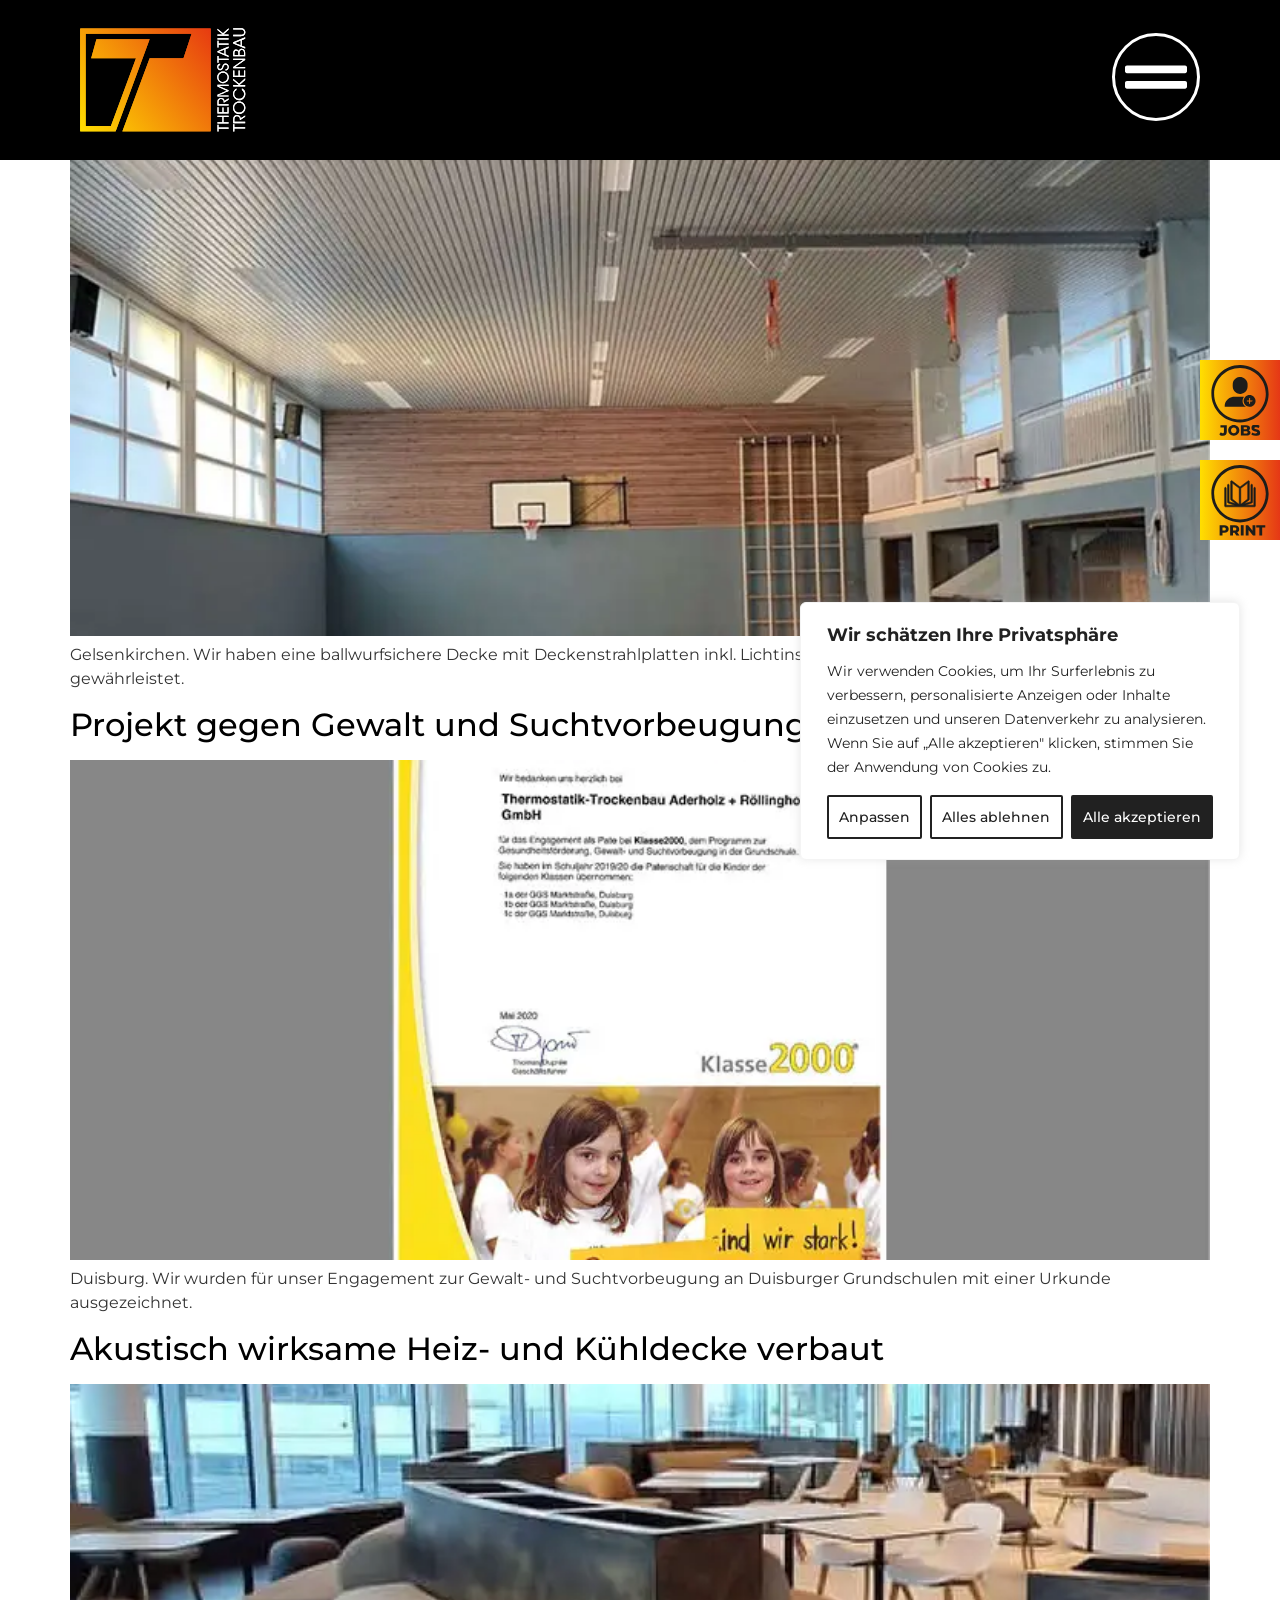
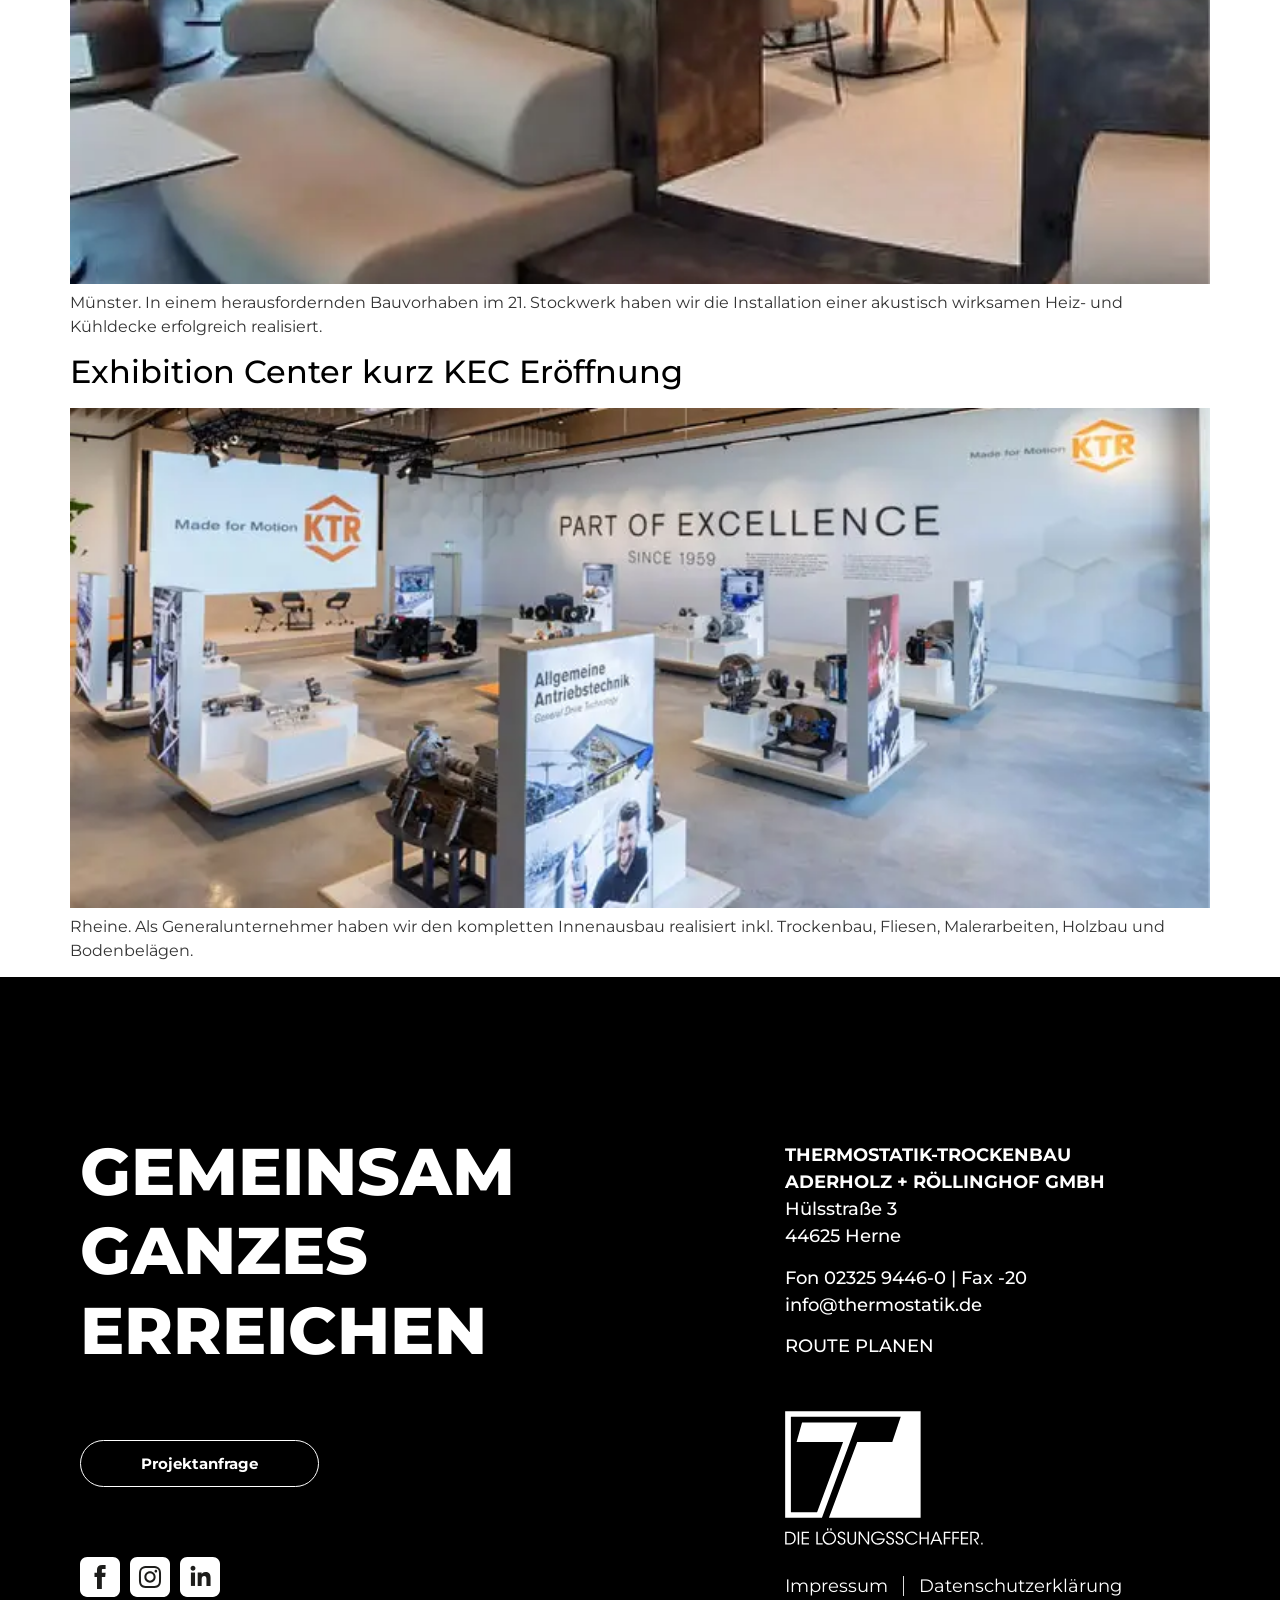
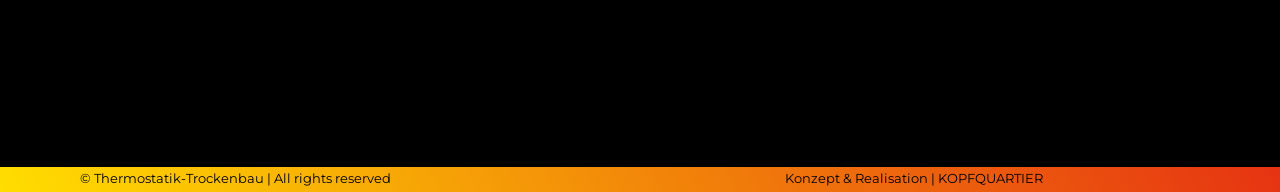
<file: category/artikel/index.html>
<!doctype html>
<html lang="de">
<head>
	<meta charset="UTF-8">
	<meta name="viewport" content="width=device-width, initial-scale=1">
	<link rel="profile" href="https://gmpg.org/xfn/11">
	<meta name='robots' content='index, follow, max-image-preview:large, max-snippet:-1, max-video-preview:-1' />
<link rel="stylesheet" id="cky-local-css" href="../../cky/cky.css">
<script id="cky-local" src="../../cky/cky.js" defer></script>
	<!-- This site is optimized with the Yoast SEO plugin v28.8 - https://yoast.com/product/yoast-seo-wordpress/ -->
	<title>Artikel Archive - Thermostatik Trockenbau</title>
	<link rel="canonical" href="../../category/artikel/" />
	<meta property="og:locale" content="de_DE" />
	<meta property="og:type" content="article" />
	<meta property="og:title" content="Artikel Archive - Thermostatik Trockenbau" />
	<meta property="og:url" content="https://thermostatik-trockenbau.de/category/artikel/" />
	<meta property="og:site_name" content="Thermostatik Trockenbau" />
	<meta name="twitter:card" content="summary_large_image" />
	<script type="application/ld+json" class="yoast-schema-graph">{"@context":"https:\/\/schema.org","@graph":[{"@type":"CollectionPage","@id":"https:\/\/thermostatik-trockenbau.de\/category\/artikel\/","url":"https:\/\/thermostatik-trockenbau.de\/category\/artikel\/","name":"Artikel Archive - Thermostatik Trockenbau","isPartOf":{"@id":"https:\/\/thermostatik-trockenbau.de\/#website"},"primaryImageOfPage":{"@id":"https:\/\/thermostatik-trockenbau.de\/category\/artikel\/#primaryimage"},"image":{"@id":"https:\/\/thermostatik-trockenbau.de\/category\/artikel\/#primaryimage"},"thumbnailUrl":"..\/..\/wp-content\/uploads\/2024\/10\/4_thermostatik_trockenbau_news4.webp","breadcrumb":{"@id":"https:\/\/thermostatik-trockenbau.de\/category\/artikel\/#breadcrumb"},"inLanguage":"de"},{"@type":"ImageObject","inLanguage":"de","@id":"https:\/\/thermostatik-trockenbau.de\/category\/artikel\/#primaryimage","url":"..\/..\/wp-content\/uploads\/2024\/10\/4_thermostatik_trockenbau_news4.webp","contentUrl":"..\/..\/wp-content\/uploads\/2024\/10\/4_thermostatik_trockenbau_news4.webp","width":743,"height":490},{"@type":"BreadcrumbList","@id":"https:\/\/thermostatik-trockenbau.de\/category\/artikel\/#breadcrumb","itemListElement":[{"@type":"ListItem","position":1,"name":"Startseite","item":"https:\/\/thermostatik-trockenbau.de\/"},{"@type":"ListItem","position":2,"name":"Artikel"}]},{"@type":"WebSite","@id":"https:\/\/thermostatik-trockenbau.de\/#website","url":"https:\/\/thermostatik-trockenbau.de\/","name":"Thermostatik Trockenbau","description":"Ihr Profi rund um den Trocken- &amp; Innenausbau","publisher":{"@id":"https:\/\/thermostatik-trockenbau.de\/#organization"},"potentialAction":[{"@type":"SearchAction","target":{"@type":"EntryPoint","urlTemplate":"https:\/\/thermostatik-trockenbau.de\/?s={search_term_string}"},"query-input":{"@type":"PropertyValueSpecification","valueRequired":true,"valueName":"search_term_string"}}],"inLanguage":"de"},{"@type":"Organization","@id":"https:\/\/thermostatik-trockenbau.de\/#organization","name":"Thermostatik Trockenbau","url":"https:\/\/thermostatik-trockenbau.de\/","logo":{"@type":"ImageObject","inLanguage":"de","@id":"https:\/\/thermostatik-trockenbau.de\/#\/schema\/logo\/image\/","url":"..\/..\/wp-content\/uploads\/2024\/08\/logo_thermostatik_neu.svg","contentUrl":"..\/..\/wp-content\/uploads\/2024\/08\/logo_thermostatik_neu.svg","width":478,"height":283,"caption":"Thermostatik Trockenbau"},"image":{"@id":"https:\/\/thermostatik-trockenbau.de\/#\/schema\/logo\/image\/"}}]}</script>
	<!-- / Yoast SEO plugin. -->


<link rel="alternate" type="application/rss+xml" title="Thermostatik Trockenbau &raquo; Feed" href="https://thermostatik-trockenbau.de/feed/" />
<link rel="alternate" type="application/rss+xml" title="Thermostatik Trockenbau &raquo; Kommentar-Feed" href="https://thermostatik-trockenbau.de/comments/feed/" />
<link rel="alternate" type="application/rss+xml" title="Thermostatik Trockenbau &raquo; Kategorie-Feed für Artikel" href="https://thermostatik-trockenbau.de/category/artikel/feed/" />
<style id="wp-img-auto-sizes-contain-inline-css">
img:is([sizes=auto i],[sizes^="auto," i]){contain-intrinsic-size:3000px 1500px}
/*# sourceURL=wp-img-auto-sizes-contain-inline-css */
</style>
<style id="wp-emoji-styles-inline-css">

	img.wp-smiley, img.emoji {
		display: inline !important;
		border: none !important;
		box-shadow: none !important;
		height: 1em !important;
		width: 1em !important;
		margin: 0 0.07em !important;
		vertical-align: -0.1em !important;
		background: none !important;
		padding: 0 !important;
	}
/*# sourceURL=wp-emoji-styles-inline-css */
</style>
<link rel='stylesheet' id='wp-block-library-css' href='../../wp-includes/css/dist/block-library/style.min.css?ver=efd71604149a1eb677ac33a3285443a4' media='all' />
<style id="global-styles-inline-css">
:root{--wp--preset--aspect-ratio--square: 1;--wp--preset--aspect-ratio--4-3: 4/3;--wp--preset--aspect-ratio--3-4: 3/4;--wp--preset--aspect-ratio--3-2: 3/2;--wp--preset--aspect-ratio--2-3: 2/3;--wp--preset--aspect-ratio--16-9: 16/9;--wp--preset--aspect-ratio--9-16: 9/16;--wp--preset--color--black: #000000;--wp--preset--color--cyan-bluish-gray: #abb8c3;--wp--preset--color--white: #ffffff;--wp--preset--color--pale-pink: #f78da7;--wp--preset--color--vivid-red: #cf2e2e;--wp--preset--color--luminous-vivid-orange: #ff6900;--wp--preset--color--luminous-vivid-amber: #fcb900;--wp--preset--color--light-green-cyan: #7bdcb5;--wp--preset--color--vivid-green-cyan: #00d084;--wp--preset--color--pale-cyan-blue: #8ed1fc;--wp--preset--color--vivid-cyan-blue: #0693e3;--wp--preset--color--vivid-purple: #9b51e0;--wp--preset--gradient--vivid-cyan-blue-to-vivid-purple: linear-gradient(135deg,rgb(6,147,227) 0%,rgb(155,81,224) 100%);--wp--preset--gradient--light-green-cyan-to-vivid-green-cyan: linear-gradient(135deg,rgb(122,220,180) 0%,rgb(0,208,130) 100%);--wp--preset--gradient--luminous-vivid-amber-to-luminous-vivid-orange: linear-gradient(135deg,rgb(252,185,0) 0%,rgb(255,105,0) 100%);--wp--preset--gradient--luminous-vivid-orange-to-vivid-red: linear-gradient(135deg,rgb(255,105,0) 0%,rgb(207,46,46) 100%);--wp--preset--gradient--very-light-gray-to-cyan-bluish-gray: linear-gradient(135deg,rgb(238,238,238) 0%,rgb(169,184,195) 100%);--wp--preset--gradient--cool-to-warm-spectrum: linear-gradient(135deg,rgb(74,234,220) 0%,rgb(151,120,209) 20%,rgb(207,42,186) 40%,rgb(238,44,130) 60%,rgb(251,105,98) 80%,rgb(254,248,76) 100%);--wp--preset--gradient--blush-light-purple: linear-gradient(135deg,rgb(255,206,236) 0%,rgb(152,150,240) 100%);--wp--preset--gradient--blush-bordeaux: linear-gradient(135deg,rgb(254,205,165) 0%,rgb(254,45,45) 50%,rgb(107,0,62) 100%);--wp--preset--gradient--luminous-dusk: linear-gradient(135deg,rgb(255,203,112) 0%,rgb(199,81,192) 50%,rgb(65,88,208) 100%);--wp--preset--gradient--pale-ocean: linear-gradient(135deg,rgb(255,245,203) 0%,rgb(182,227,212) 50%,rgb(51,167,181) 100%);--wp--preset--gradient--electric-grass: linear-gradient(135deg,rgb(202,248,128) 0%,rgb(113,206,126) 100%);--wp--preset--gradient--midnight: linear-gradient(135deg,rgb(2,3,129) 0%,rgb(40,116,252) 100%);--wp--preset--font-size--small: 13px;--wp--preset--font-size--medium: 20px;--wp--preset--font-size--large: 36px;--wp--preset--font-size--x-large: 42px;--wp--preset--spacing--20: 0.44rem;--wp--preset--spacing--30: 0.67rem;--wp--preset--spacing--40: 1rem;--wp--preset--spacing--50: 1.5rem;--wp--preset--spacing--60: 2.25rem;--wp--preset--spacing--70: 3.38rem;--wp--preset--spacing--80: 5.06rem;--wp--preset--shadow--natural: 6px 6px 9px rgba(0, 0, 0, 0.2);--wp--preset--shadow--deep: 12px 12px 50px rgba(0, 0, 0, 0.4);--wp--preset--shadow--sharp: 6px 6px 0px rgba(0, 0, 0, 0.2);--wp--preset--shadow--outlined: 6px 6px 0px -3px rgb(255, 255, 255), 6px 6px rgb(0, 0, 0);--wp--preset--shadow--crisp: 6px 6px 0px rgb(0, 0, 0);}.wp-block-button{--wp--preset--dimension--25: 25%;--wp--preset--dimension--50: 50%;--wp--preset--dimension--75: 75%;--wp--preset--dimension--100: 100%;}:root { --wp--style--global--content-size: 800px;--wp--style--global--wide-size: 1200px; }:where(body) { margin: 0; }.wp-site-blocks > .alignleft { float: left; margin-right: 2em; }.wp-site-blocks > .alignright { float: right; margin-left: 2em; }.wp-site-blocks > .aligncenter { justify-content: center; margin-left: auto; margin-right: auto; }:where(.wp-site-blocks) > * { margin-block-start: 24px; margin-block-end: 0; }:where(.wp-site-blocks) > :first-child { margin-block-start: 0; }:where(.wp-site-blocks) > :last-child { margin-block-end: 0; }:root { --wp--style--block-gap: 24px; }:root :where(.is-layout-flow) > :first-child{margin-block-start: 0;}:root :where(.is-layout-flow) > :last-child{margin-block-end: 0;}:root :where(.is-layout-flow) > *{margin-block-start: 24px;margin-block-end: 0;}:root :where(.is-layout-constrained) > :first-child{margin-block-start: 0;}:root :where(.is-layout-constrained) > :last-child{margin-block-end: 0;}:root :where(.is-layout-constrained) > *{margin-block-start: 24px;margin-block-end: 0;}:root :where(.is-layout-flex){gap: 24px;}:root :where(.is-layout-grid){gap: 24px;}.is-layout-flow > .alignleft{float: left;margin-inline-start: 0;margin-inline-end: 2em;}.is-layout-flow > .alignright{float: right;margin-inline-start: 2em;margin-inline-end: 0;}.is-layout-flow > .aligncenter{margin-left: auto !important;margin-right: auto !important;}.is-layout-constrained > .alignleft{float: left;margin-inline-start: 0;margin-inline-end: 2em;}.is-layout-constrained > .alignright{float: right;margin-inline-start: 2em;margin-inline-end: 0;}.is-layout-constrained > .aligncenter{margin-left: auto !important;margin-right: auto !important;}.is-layout-constrained > :where(:not(.alignleft):not(.alignright):not(.alignfull)){max-width: var(--wp--style--global--content-size);margin-left: auto !important;margin-right: auto !important;}.is-layout-constrained > .alignwide{max-width: var(--wp--style--global--wide-size);}body .is-layout-flex{display: flex;}.is-layout-flex{flex-wrap: wrap;align-items: center;}.is-layout-flex > :is(*, div){margin: 0;}body .is-layout-grid{display: grid;}.is-layout-grid > :is(*, div){margin: 0;}body{padding-top: 0px;padding-right: 0px;padding-bottom: 0px;padding-left: 0px;}:root :where(.wp-element-button, .wp-block-button__link){background-color: #32373c;border-width: 0;color: #fff;font-family: inherit;font-size: inherit;font-style: inherit;font-weight: inherit;letter-spacing: inherit;line-height: inherit;padding-top: calc(0.667em + 2px);padding-right: calc(1.333em + 2px);padding-bottom: calc(0.667em + 2px);padding-left: calc(1.333em + 2px);text-decoration: none;text-transform: inherit;}.has-black-color{color: var(--wp--preset--color--black) !important;}.has-cyan-bluish-gray-color{color: var(--wp--preset--color--cyan-bluish-gray) !important;}.has-white-color{color: var(--wp--preset--color--white) !important;}.has-pale-pink-color{color: var(--wp--preset--color--pale-pink) !important;}.has-vivid-red-color{color: var(--wp--preset--color--vivid-red) !important;}.has-luminous-vivid-orange-color{color: var(--wp--preset--color--luminous-vivid-orange) !important;}.has-luminous-vivid-amber-color{color: var(--wp--preset--color--luminous-vivid-amber) !important;}.has-light-green-cyan-color{color: var(--wp--preset--color--light-green-cyan) !important;}.has-vivid-green-cyan-color{color: var(--wp--preset--color--vivid-green-cyan) !important;}.has-pale-cyan-blue-color{color: var(--wp--preset--color--pale-cyan-blue) !important;}.has-vivid-cyan-blue-color{color: var(--wp--preset--color--vivid-cyan-blue) !important;}.has-vivid-purple-color{color: var(--wp--preset--color--vivid-purple) !important;}.has-black-background-color{background-color: var(--wp--preset--color--black) !important;}.has-cyan-bluish-gray-background-color{background-color: var(--wp--preset--color--cyan-bluish-gray) !important;}.has-white-background-color{background-color: var(--wp--preset--color--white) !important;}.has-pale-pink-background-color{background-color: var(--wp--preset--color--pale-pink) !important;}.has-vivid-red-background-color{background-color: var(--wp--preset--color--vivid-red) !important;}.has-luminous-vivid-orange-background-color{background-color: var(--wp--preset--color--luminous-vivid-orange) !important;}.has-luminous-vivid-amber-background-color{background-color: var(--wp--preset--color--luminous-vivid-amber) !important;}.has-light-green-cyan-background-color{background-color: var(--wp--preset--color--light-green-cyan) !important;}.has-vivid-green-cyan-background-color{background-color: var(--wp--preset--color--vivid-green-cyan) !important;}.has-pale-cyan-blue-background-color{background-color: var(--wp--preset--color--pale-cyan-blue) !important;}.has-vivid-cyan-blue-background-color{background-color: var(--wp--preset--color--vivid-cyan-blue) !important;}.has-vivid-purple-background-color{background-color: var(--wp--preset--color--vivid-purple) !important;}.has-black-border-color{border-color: var(--wp--preset--color--black) !important;}.has-cyan-bluish-gray-border-color{border-color: var(--wp--preset--color--cyan-bluish-gray) !important;}.has-white-border-color{border-color: var(--wp--preset--color--white) !important;}.has-pale-pink-border-color{border-color: var(--wp--preset--color--pale-pink) !important;}.has-vivid-red-border-color{border-color: var(--wp--preset--color--vivid-red) !important;}.has-luminous-vivid-orange-border-color{border-color: var(--wp--preset--color--luminous-vivid-orange) !important;}.has-luminous-vivid-amber-border-color{border-color: var(--wp--preset--color--luminous-vivid-amber) !important;}.has-light-green-cyan-border-color{border-color: var(--wp--preset--color--light-green-cyan) !important;}.has-vivid-green-cyan-border-color{border-color: var(--wp--preset--color--vivid-green-cyan) !important;}.has-pale-cyan-blue-border-color{border-color: var(--wp--preset--color--pale-cyan-blue) !important;}.has-vivid-cyan-blue-border-color{border-color: var(--wp--preset--color--vivid-cyan-blue) !important;}.has-vivid-purple-border-color{border-color: var(--wp--preset--color--vivid-purple) !important;}.has-vivid-cyan-blue-to-vivid-purple-gradient-background{background: var(--wp--preset--gradient--vivid-cyan-blue-to-vivid-purple) !important;}.has-light-green-cyan-to-vivid-green-cyan-gradient-background{background: var(--wp--preset--gradient--light-green-cyan-to-vivid-green-cyan) !important;}.has-luminous-vivid-amber-to-luminous-vivid-orange-gradient-background{background: var(--wp--preset--gradient--luminous-vivid-amber-to-luminous-vivid-orange) !important;}.has-luminous-vivid-orange-to-vivid-red-gradient-background{background: var(--wp--preset--gradient--luminous-vivid-orange-to-vivid-red) !important;}.has-very-light-gray-to-cyan-bluish-gray-gradient-background{background: var(--wp--preset--gradient--very-light-gray-to-cyan-bluish-gray) !important;}.has-cool-to-warm-spectrum-gradient-background{background: var(--wp--preset--gradient--cool-to-warm-spectrum) !important;}.has-blush-light-purple-gradient-background{background: var(--wp--preset--gradient--blush-light-purple) !important;}.has-blush-bordeaux-gradient-background{background: var(--wp--preset--gradient--blush-bordeaux) !important;}.has-luminous-dusk-gradient-background{background: var(--wp--preset--gradient--luminous-dusk) !important;}.has-pale-ocean-gradient-background{background: var(--wp--preset--gradient--pale-ocean) !important;}.has-electric-grass-gradient-background{background: var(--wp--preset--gradient--electric-grass) !important;}.has-midnight-gradient-background{background: var(--wp--preset--gradient--midnight) !important;}.has-small-font-size{font-size: var(--wp--preset--font-size--small) !important;}.has-medium-font-size{font-size: var(--wp--preset--font-size--medium) !important;}.has-large-font-size{font-size: var(--wp--preset--font-size--large) !important;}.has-x-large-font-size{font-size: var(--wp--preset--font-size--x-large) !important;}
:root :where(.wp-block-icon svg){width: 24px;}
:root :where(.wp-block-pullquote){font-size: 1.5em;line-height: 1.6;}
/*# sourceURL=global-styles-inline-css */
</style>
<link rel='stylesheet' id='hello-elementor-css' href='../../wp-content/themes/hello-elementor/assets/css/reset.css?ver=3.4.9' media='all' />
<link rel='stylesheet' id='hello-elementor-theme-style-css' href='../../wp-content/themes/hello-elementor/assets/css/theme.css?ver=3.4.9' media='all' />
<link rel='stylesheet' id='hello-elementor-header-footer-css' href='../../wp-content/themes/hello-elementor/assets/css/header-footer.css?ver=3.4.9' media='all' />
<link rel='stylesheet' id='elementor-frontend-css' href='../../wp-content/uploads/elementor/css/custom-frontend.min.css?ver=1794276210' media='all' />
<link rel='stylesheet' id='elementor-post-6-css' href='../../wp-content/uploads/elementor/css/post-6.css?ver=1794276210' media='all' />
<link rel='stylesheet' id='widget-image-css' href='../../wp-content/plugins/elementor/assets/css/widget-image.min.css?ver=4.4.0' media='all' />
<link rel='stylesheet' id='widget-nav-menu-css' href='../../wp-content/uploads/elementor/css/custom-pro-widget-nav-menu.min.css?ver=1794276210' media='all' />
<link rel='stylesheet' id='widget-social-icons-css' href='../../wp-content/plugins/elementor/assets/css/widget-social-icons.min.css?ver=4.4.0' media='all' />
<link rel='stylesheet' id='e-apple-webkit-css' href='../../wp-content/uploads/elementor/css/custom-apple-webkit.min.css?ver=1794276210' media='all' />
<link rel='stylesheet' id='e-animation-fadeIn-css' href='../../wp-content/plugins/elementor/assets/lib/animations/styles/fadeIn.min.css?ver=4.4.0' media='all' />
<link rel='stylesheet' id='widget-off-canvas-css' href='../../wp-content/plugins/elementor-pro/assets/css/widget-off-canvas.min.css?ver=4.3.3' media='all' />
<link rel='stylesheet' id='e-sticky-css' href='../../wp-content/plugins/elementor-pro/assets/css/modules/sticky.min.css?ver=4.3.3' media='all' />
<link rel='stylesheet' id='widget-heading-css' href='../../wp-content/plugins/elementor/assets/css/widget-heading.min.css?ver=4.4.0' media='all' />
<link rel='stylesheet' id='widget-icon-list-css' href='../../wp-content/uploads/elementor/css/custom-widget-icon-list.min.css?ver=1794276210' media='all' />
<link rel='stylesheet' id='e-popup-css' href='../../wp-content/plugins/elementor-pro/assets/css/conditionals/popup.min.css?ver=4.3.3' media='all' />
<link rel='stylesheet' id='elementor-post-153-css' href='../../wp-content/uploads/elementor/css/post-153.css?ver=1794276211' media='all' />
<link rel='stylesheet' id='elementor-post-221-css' href='../../wp-content/uploads/elementor/css/post-221.css?ver=1794276211' media='all' />
<link rel='stylesheet' id='elementor-post-508-css' href='../../wp-content/uploads/elementor/css/post-508.css?ver=1794276211' media='all' />
<style id="elementor-pro-custom-fonts-inline-css">
@font-face {
	font-family: 'Montserrat';
	font-style: normal;
	font-weight: 700;
	font-display: auto;
	src: url('../../wp-content/uploads/2024/09/Montserrat-VariableFont_wght.ttf') format('truetype');
}
@font-face {
	font-family: 'Montserrat';
	font-style: normal;
	font-weight: 400;
	font-display: auto;
	src: url('../../wp-content/uploads/2024/09/Montserrat-VariableFont_wght.ttf') format('truetype');
}
@font-face {
	font-family: 'Montserrat';
	font-style: normal;
	font-weight: 800;
	font-display: auto;
	src: url('../../wp-content/uploads/2024/09/Montserrat-VariableFont_wght.ttf') format('truetype');
}
@font-face {
	font-family: 'Montserrat';
	font-style: normal;
	font-weight: 500;
	font-display: auto;
	src: url('../../wp-content/uploads/2024/09/Montserrat-VariableFont_wght.ttf') format('truetype');
}

/*# sourceURL=elementor-pro-custom-fonts-inline-css */
</style>
<link rel='stylesheet' id='elementor-gf-local-roboto-css' href='../../wp-content/uploads/elementor/google-fonts/css/roboto.css?ver=1743596950' media='all' />
<link rel='stylesheet' id='elementor-gf-local-robotoslab-css' href='../../wp-content/uploads/elementor/google-fonts/css/robotoslab.css?ver=1743596952' media='all' />
<script id="jquery-core-js" src="../../wp-includes/js/jquery/jquery.min.js?ver=3.7.1"></script>
<script id="jquery-migrate-js" src="../../wp-includes/js/jquery/jquery-migrate.min.js?ver=3.4.1"></script>
<link rel="https://api.w.org/" href="https://thermostatik-trockenbau.de/wp-json/" /><link rel="alternate" title="JSON" type="application/json" href="https://thermostatik-trockenbau.de/wp-json/wp/v2/categories/9" /><link rel="EditURI" type="application/rsd+xml" title="RSD" href="https://thermostatik-trockenbau.de/xmlrpc.php?rsd" />
<meta name="generator" content="Elementor 4.4.0; features: e_font_icon_svg, additional_custom_breakpoints; settings: css_print_method-external, google_font-enabled, font_display-auto">
			<style>
				.e-con.e-parent:nth-of-type(n+4):not(.e-lazyloaded):not(.e-no-lazyload),
				.e-con.e-parent:nth-of-type(n+4):not(.e-lazyloaded):not(.e-no-lazyload) * {
					background-image: none !important;
				}
				@media screen and (max-height: 1024px) {
					.e-con.e-parent:nth-of-type(n+3):not(.e-lazyloaded):not(.e-no-lazyload),
					.e-con.e-parent:nth-of-type(n+3):not(.e-lazyloaded):not(.e-no-lazyload) * {
						background-image: none !important;
					}
				}
				@media screen and (max-height: 640px) {
					.e-con.e-parent:nth-of-type(n+2):not(.e-lazyloaded):not(.e-no-lazyload),
					.e-con.e-parent:nth-of-type(n+2):not(.e-lazyloaded):not(.e-no-lazyload) * {
						background-image: none !important;
					}
				}
			</style>
			<link rel="icon" href="../../wp-content/uploads/2024/08/Thermostatik-Trockenbau-Favicon-768x768.jpeg" sizes="32x32" />
<link rel="icon" href="../../wp-content/uploads/2024/08/Thermostatik-Trockenbau-Favicon-768x768.jpeg" sizes="192x192" />
<link rel="apple-touch-icon" href="../../wp-content/uploads/2024/08/Thermostatik-Trockenbau-Favicon-768x768.jpeg" />
<meta name="msapplication-TileImage" content="../../wp-content/uploads/2024/08/Thermostatik-Trockenbau-Favicon-768x768.jpeg" />
<style id="wp-custom-css">
.countdown-timer-widget .ctw-digits {
	padding-top: 5px!important;
	font-size: 25px!important;
	font-weight: 600!important;
	color: #fff!important;
	height: 20px!important;
	background: unset!important;
}
.elementor-element-39a9608, .countdown-timer-init {
	padding-bottom: 100px;
}

	.countdown-timer-init  {
		height: 0px!important;
		background: linear-gradient(90deg, rgba(255,220,0,1) 0%, rgba(231,52,18,1) 100%);
		min-height: 165px!important;
		border-radius: 10px!important;
		padding-top: 10px!important;
		min-width: 300px!important;


@media only screen and (max-width: 599px) {
		margin-left: -100px!important;
	}
}

.countdown-items {
	float: left!important; 
	background: unset!important;
	color: #fff!important;
}

.ctw-label {
	background: unset!important;
	padding-top: 15px!important
	
}

.elementor-13 .elementor-element.elementor-element-39a9608 .countdown-timer-init {
    justify-content: unset!important;
    column-gap: unset!important;
}

.elementor-widget-countdown-timer-widget {
	height: auto!important;
	padding: 0px!important;
}

#verlassen .elementor-icon svg {
	fill: #000!important;
	float: right!important;
}

#verlassen .elementor-icon {
	margin-left: 200px!important;
	margin-bottom: -65px!important;
}
</style>
</head>
<body data-rsssl=1 class="archive category category-artikel category-9 wp-custom-logo wp-embed-responsive wp-theme-hello-elementor eio-default hello-elementor-default elementor-default elementor-kit-6">


<a class="skip-link screen-reader-text" href="#content">Zum Inhalt springen</a>

		<header data-elementor-type="header" data-elementor-id="153" class="elementor elementor-153 elementor-location-header" data-elementor-post-type="elementor_library">
			<div class="elementor-element elementor-element-af3c0e9 e-flex e-con-boxed e-con e-parent" data-id="af3c0e9" data-element_type="container" data-e-type="container" data-settings="{&quot;background_background&quot;:&quot;classic&quot;,&quot;sticky&quot;:&quot;top&quot;,&quot;sticky_on&quot;:[&quot;widescreen&quot;,&quot;desktop&quot;,&quot;tablet&quot;,&quot;mobile&quot;],&quot;sticky_offset&quot;:0,&quot;sticky_effects_offset&quot;:0,&quot;sticky_anchor_link_offset&quot;:0}">
					<div class="e-con-inner">
				<div class="elementor-element elementor-element-d6a3c81 elementor-widget elementor-widget-theme-site-logo elementor-widget-image" data-id="d6a3c81" data-element_type="widget" data-e-type="widget" data-widget_type="theme-site-logo.default">
				<div class="elementor-widget-container">
											<a href="../../">
			<img fetchpriority="high" width="478" height="283" src="../../wp-content/uploads/2024/08/logo_thermostatik_neu.svg" class="attachment-full size-full wp-image-772" alt="" />				</a>
											</div>
				</div>
				<div class="elementor-element elementor-element-405717b elementor-widget elementor-widget-off-canvas" data-id="405717b" data-element_type="widget" data-e-type="widget" data-settings="{&quot;prevent_scroll&quot;:&quot;yes&quot;,&quot;entrance_animation&quot;:&quot;fadeIn&quot;,&quot;exit_animation&quot;:&quot;fadeIn&quot;}" data-widget_type="off-canvas.default">
				<div class="elementor-widget-container">
							<nav id="off-canvas-405717b" class="e-off-canvas" role="dialog" aria-hidden="true" aria-label="Off-Canvas" aria-modal="true" inert="" data-delay-child-handlers="true">
			<div class="e-off-canvas__overlay"></div>
			<div class="e-off-canvas__main">
				<div class="e-off-canvas__content">
					<div class="elementor-element elementor-element-f28d67b e-con-full elementor-offcanvas-menu e-flex e-con e-child" data-id="f28d67b" data-element_type="container" data-e-type="container" data-settings="{&quot;background_background&quot;:&quot;classic&quot;}">
		<div class="elementor-element elementor-element-bbc1697 e-flex e-con-boxed e-con e-child" data-id="bbc1697" data-element_type="container" data-e-type="container">
					<div class="e-con-inner">
				<div class="elementor-element elementor-element-cadaa52 elementor-view-framed elementor-shape-circle elementor-widget elementor-widget-icon" data-id="cadaa52" data-element_type="widget" data-e-type="widget" data-widget_type="icon.default">
				<div class="elementor-widget-container">
							<div class="elementor-icon-wrapper">
			<a class="elementor-icon" href="#elementor-action%3Aaction%3Doff_canvas%3Aclose%26settings%3DeyJpZCI6IjQwNTcxN2IiLCJkaXNwbGF5TW9kZSI6ImNsb3NlIn0%3D">
			<svg aria-hidden="true" class="e-font-icon-svg e-fas-times" viewBox="0 0 352 512" xmlns="http://www.w3.org/2000/svg"><path d="M242.72 256l100.07-100.07c12.28-12.28 12.28-32.19 0-44.48l-22.24-22.24c-12.28-12.28-32.19-12.28-44.48 0L176 189.28 75.93 89.21c-12.28-12.28-32.19-12.28-44.48 0L9.21 111.45c-12.28 12.28-12.28 32.19 0 44.48L109.28 256 9.21 356.07c-12.28 12.28-12.28 32.19 0 44.48l22.24 22.24c12.28 12.28 32.2 12.28 44.48 0L176 322.72l100.07 100.07c12.28 12.28 32.2 12.28 44.48 0l22.24-22.24c12.28-12.28 12.28-32.19 0-44.48L242.72 256z"></path></svg>			</a>
		</div>
						</div>
				</div>
				<div class="elementor-element elementor-element-d68b389 elementor-widget elementor-widget-html" data-id="d68b389" data-element_type="widget" data-e-type="widget" data-widget_type="html.default">
				<div class="elementor-widget-container">
					<style>
/* Custom styles to manage Off Canvas visibility */
.e-off-canvas-hidden {
    display: none;
}
 
.e-off-canvas-visible {
    display: block;
}

.e-off-canvas__overlay-hidden {
    display: none !important;
}
</style>

<script>
jQuery(function($){
    // Function to hide the Off Canvas and overlay instantly
    function hideOffCanvas() {
        $('[class^="e-off-canvas"]').removeClass('e-off-canvas-visible').addClass('e-off-canvas-hidden');
        $('.e-off-canvas__overlay').addClass('e-off-canvas-overlay-hidden');
        $('body').removeClass('e-off-canvas__no-scroll');
    }
 
    // Function to show the Off Canvas and overlay instantly
    function showOffCanvas() {
        $('[class^="e-off-canvas"]').removeClass('e-off-canvas-hidden').addClass('e-off-canvas-visible');
        $('.e-off-canvas__overlay').removeClass('e-off-canvas-overlay-hidden');
        $('body').addClass('e-off-canvas__no-scroll');
    }
 
    // Handle link clicks inside the Off Canvas
    $(document).on('click', '[class^="e-off-canvas"] a', function(event){
        var target = $(this).attr("href");
 
        // Check if the link is an action to close the Off Canvas
        if (target.includes('elementor-action%3Aaction%3Doff_canvas%3Aclose')) {
            event.preventDefault();
            hideOffCanvas();
            return;
        }
 
        var split_url = target.split('#');
 
        // Check if the link is an anchor link within the same page
        if (split_url.length > 1 && (window.location.pathname == split_url[0] || split_url[0] == '')){
            event.preventDefault();
            $('html, body').animate({
                scrollTop: $('#'+split_url[1]).offset().top
            }, 1000);
            hideOffCanvas();
        } else {
            hideOffCanvas();
        }
    });
 
    // Handle the Off Canvas toggle button click
    $(document).on('click', '.off-canvas-toggle-button', function(event){
        showOffCanvas(); // Show the Off Canvas and overlay
    });
});
</script>
				</div>
				</div>
		<div class="elementor-element elementor-element-14c911c e-con-full e-flex e-con e-child" data-id="14c911c" data-element_type="container" data-e-type="container">
		<div class="elementor-element elementor-element-70c1690 e-con-full e-flex e-con e-child" data-id="70c1690" data-element_type="container" data-e-type="container">
				<div class="elementor-element elementor-element-1998ab1 elementor-nav-menu--dropdown-none elementor-widget elementor-widget-nav-menu" data-id="1998ab1" data-element_type="widget" data-e-type="widget" data-settings="{&quot;layout&quot;:&quot;vertical&quot;,&quot;submenu_icon&quot;:{&quot;value&quot;:&quot;&lt;svg aria-hidden=\&quot;true\&quot; class=\&quot;e-font-icon-svg e-fas-caret-down\&quot; viewBox=\&quot;0 0 320 512\&quot; xmlns=\&quot;http:\/\/www.w3.org\/2000\/svg\&quot;&gt;&lt;path d=\&quot;M31.3 192h257.3c17.8 0 26.7 21.5 14.1 34.1L174.1 354.8c-7.8 7.8-20.5 7.8-28.3 0L17.2 226.1C4.6 213.5 13.5 192 31.3 192z\&quot;&gt;&lt;\/path&gt;&lt;\/svg&gt;&quot;,&quot;library&quot;:&quot;fa-solid&quot;}}" data-widget_type="nav-menu.default">
				<div class="elementor-widget-container">
								<nav aria-label="Menü" class="elementor-nav-menu--main elementor-nav-menu__container elementor-nav-menu--layout-vertical e--pointer-none">
				<ul id="menu-1-1998ab1" class="elementor-nav-menu sm-vertical"><li class="menu-item menu-item-type-post_type menu-item-object-page menu-item-home menu-item-29"><a href="../../" class="elementor-item">Home</a></li>
<li class="menu-item menu-item-type-post_type menu-item-object-page menu-item-522"><a href="../../unternehmen/" class="elementor-item">Unternehmen</a></li>
<li class="menu-item menu-item-type-custom menu-item-object-custom menu-item-31"><a href="../../unternehmen/#jobs" class="elementor-item elementor-item-anchor">Karriere</a></li>
<li class="menu-item menu-item-type-custom menu-item-object-custom menu-item-home menu-item-30"><a href="../../#referenzen" class="elementor-item elementor-item-anchor">Referenzen</a></li>
</ul>			</nav>
						<nav class="elementor-nav-menu--dropdown elementor-nav-menu__container" aria-hidden="true">
				<ul id="menu-2-1998ab1" class="elementor-nav-menu sm-vertical"><li class="menu-item menu-item-type-post_type menu-item-object-page menu-item-home menu-item-29"><a href="../../" class="elementor-item" tabindex="-1">Home</a></li>
<li class="menu-item menu-item-type-post_type menu-item-object-page menu-item-522"><a href="../../unternehmen/" class="elementor-item" tabindex="-1">Unternehmen</a></li>
<li class="menu-item menu-item-type-custom menu-item-object-custom menu-item-31"><a href="../../unternehmen/#jobs" class="elementor-item elementor-item-anchor" tabindex="-1">Karriere</a></li>
<li class="menu-item menu-item-type-custom menu-item-object-custom menu-item-home menu-item-30"><a href="../../#referenzen" class="elementor-item elementor-item-anchor" tabindex="-1">Referenzen</a></li>
</ul>			</nav>
						</div>
				</div>
		<div class="elementor-element elementor-element-5999fe9 e-con-full elementor-hidden-mobile e-flex e-con e-child" data-id="5999fe9" data-element_type="container" data-e-type="container">
				<div class="elementor-element elementor-element-e548fe1 elementor-widget elementor-widget-button" data-id="e548fe1" data-element_type="widget" data-e-type="widget" data-widget_type="button.default">
				<div class="elementor-widget-container">
									<div class="elementor-button-wrapper">
					<a class="elementor-button elementor-button-link elementor-size-sm" href="mailto:info@thermostatik.de">
						<span class="elementor-button-content-wrapper">
									<span class="elementor-button-text">Projektanfrage</span>
					</span>
					</a>
				</div>
								</div>
				</div>
				<div class="elementor-element elementor-element-e623268 e-grid-align-left elementor-shape-rounded elementor-grid-0 elementor-widget elementor-widget-social-icons" data-id="e623268" data-element_type="widget" data-e-type="widget" data-widget_type="social-icons.default">
				<div class="elementor-widget-container">
							<div class="elementor-social-icons-wrapper elementor-grid" role="list">
							<span class="elementor-grid-item" role="listitem">
					<a class="elementor-icon elementor-social-icon elementor-social-icon- elementor-repeater-item-30f683e" href="https://www.facebook.com/thermostatiktrockenbau" target="_blank">
						<span class="elementor-screen-only"></span>
						<svg xmlns="http://www.w3.org/2000/svg" xmlns:xlink="http://www.w3.org/1999/xlink" id="Ebene_1" x="0px" y="0px" viewBox="0 0 100 100" style="enable-background:new 0 0 100 100;" xml:space="preserve"><style type="text/css">	.st0{fill:#FFFFFF;}	.st1{fill:#1D1D1B;}</style><g>	<path class="st0" d="M82.1,100H17.9C8,100,0,92,0,82.1V17.9C0,8,8,0,17.9,0h64.3C92,0,100,8,100,17.9v64.3C100,92,92,100,82.1,100"></path>	<path class="st1" d="M42.4,80.2h12.2V49.7H63L64,39.5h-9.4v-5.8c0-2.4,0.5-3.4,2.8-3.4H64V19.8h-8.4c-9.1,0-13.1,4-13.1,11.6v8.1  h-6.3v10.3h6.3V80.2z"></path></g></svg>					</a>
				</span>
							<span class="elementor-grid-item" role="listitem">
					<a class="elementor-icon elementor-social-icon elementor-social-icon- elementor-repeater-item-73a80d0" href="https://www.instagram.com/thermostatik_trockenbau/" target="_blank">
						<span class="elementor-screen-only"></span>
						<svg xmlns="http://www.w3.org/2000/svg" xmlns:xlink="http://www.w3.org/1999/xlink" id="Ebene_1" x="0px" y="0px" viewBox="0 0 100 100" style="enable-background:new 0 0 100 100;" xml:space="preserve"><style type="text/css">	.st0{fill:#FFFFFF;}	.st1{fill:#1D1D1B;}</style><g>	<path class="st0" d="M82.1,100H17.9C8,100,0,92,0,82.1V17.9C0,8,8,0,17.9,0h64.3C92,0,100,8,100,17.9v64.3C100,92,92,100,82.1,100"></path>	<path class="st1" d="M50,22.6c-7.4,0-8.4,0-11.3,0.2c-2.9,0.1-4.9,0.6-6.7,1.3c-1.8,0.7-3.3,1.6-4.9,3.2c-1.5,1.5-2.5,3.1-3.2,4.9  c-0.7,1.7-1.1,3.7-1.3,6.7c-0.1,2.9-0.2,3.9-0.2,11.3s0,8.4,0.2,11.3c0.1,2.9,0.6,4.9,1.3,6.7c0.7,1.8,1.6,3.3,3.2,4.9  c1.5,1.5,3.1,2.5,4.9,3.2c1.7,0.7,3.7,1.1,6.7,1.3c2.9,0.1,3.9,0.2,11.3,0.2s8.4,0,11.3-0.2c2.9-0.1,4.9-0.6,6.7-1.3  c1.8-0.7,3.3-1.6,4.9-3.2c1.5-1.5,2.5-3.1,3.2-4.9c0.7-1.7,1.1-3.7,1.3-6.7c0.1-2.9,0.2-3.9,0.2-11.3s0-8.4-0.2-11.3  c-0.1-2.9-0.6-4.9-1.3-6.7c-0.7-1.8-1.6-3.3-3.2-4.9c-1.5-1.5-3.1-2.5-4.9-3.2c-1.7-0.7-3.7-1.1-6.7-1.3  C58.4,22.6,57.4,22.6,50,22.6 M50,27.5c7.3,0,8.2,0,11.1,0.2c2.7,0.1,4.1,0.6,5.1,0.9c1.3,0.5,2.2,1.1,3.2,2c1,1,1.6,1.9,2.1,3.2  c0.4,1,0.8,2.4,0.9,5.1c0.1,2.9,0.2,3.8,0.2,11.1c0,7.3,0,8.2-0.2,11.1c-0.1,2.7-0.6,4.1-0.9,5.1c-0.5,1.3-1.1,2.2-2.1,3.2  c-1,1-1.9,1.6-3.2,2c-1,0.4-2.4,0.8-5.1,0.9c-2.9,0.1-3.8,0.2-11.1,0.2s-8.2,0-11.1-0.2c-2.7-0.1-4.1-0.6-5.1-0.9  c-1.3-0.5-2.2-1.1-3.2-2c-1-1-1.6-1.9-2.1-3.2c-0.4-1-0.8-2.4-0.9-5.1c-0.1-2.9-0.2-3.8-0.2-11.1c0-7.3,0-8.2,0.2-11.1  c0.1-2.7,0.6-4.1,0.9-5.1c0.5-1.3,1.1-2.2,2.1-3.2s1.9-1.6,3.2-2c1-0.4,2.4-0.8,5.1-0.9C41.8,27.6,42.7,27.5,50,27.5"></path>	<path class="st1" d="M50,59.1c-5,0-9.1-4.1-9.1-9.1s4.1-9.1,9.1-9.1s9.1,4.1,9.1,9.1S55,59.1,50,59.1 M50,35.9  c-7.8,0-14.1,6.3-14.1,14.1S42.2,64.1,50,64.1S64.1,57.8,64.1,50S57.8,35.9,50,35.9"></path>	<path class="st1" d="M67.9,35.4c0,1.8-1.5,3.3-3.3,3.3c-1.8,0-3.3-1.5-3.3-3.3c0-1.8,1.5-3.3,3.3-3.3  C66.5,32.1,67.9,33.5,67.9,35.4"></path></g></svg>					</a>
				</span>
							<span class="elementor-grid-item" role="listitem">
					<a class="elementor-icon elementor-social-icon elementor-social-icon- elementor-repeater-item-1664bea" href="https://www.linkedin.com/company/thermostatik-trockenbau-gmbh/" target="_blank">
						<span class="elementor-screen-only"></span>
						<svg xmlns="http://www.w3.org/2000/svg" xmlns:xlink="http://www.w3.org/1999/xlink" id="Ebene_1" x="0px" y="0px" viewBox="0 0 100 100" style="enable-background:new 0 0 100 100;" xml:space="preserve"><style type="text/css">	.st0{fill:#FFFFFF;}	.st1{fill:#1D1D1B;}</style><g>	<path class="st0" d="M100,82.1c0,9.9-8,17.9-17.9,17.9H17.9C8,100,0,92,0,82.1V17.9C0,8,8,0,17.9,0h64.3C92,0,100,8,100,17.9"></path></g><rect x="27.3" y="38.9" class="st1" width="10.3" height="33.4"></rect><g>	<path class="st1" d="M32.5,34.5c3.4,0,6.1-2.8,6.1-6.2c0-3.4-2.7-6.2-6.1-6.2c-3.4,0-6.1,2.8-6.1,6.2  C26.3,31.7,29.1,34.5,32.5,34.5"></path>	<path class="st1" d="M54.2,54.7c0-4.7,2.2-7.5,6.3-7.5c3.8,0,5.6,2.7,5.6,7.5v17.5h10.3V51.1c0-9-5.1-13.3-12.2-13.3  c-7.1,0-10.1,5.5-10.1,5.5v-4.5h-9.9v33.4h9.9V54.7z"></path></g></svg>					</a>
				</span>
					</div>
						</div>
				</div>
				</div>
				</div>
		<div class="elementor-element elementor-element-dcca0c3 e-con-full e-flex e-con e-child" data-id="dcca0c3" data-element_type="container" data-e-type="container">
				<div class="elementor-element elementor-element-62a9c59 elementor-hidden-mobile elementor-widget elementor-widget-text-editor" data-id="62a9c59" data-element_type="widget" data-e-type="widget" data-widget_type="text-editor.default">
				<div class="elementor-widget-container">
									<p>THERMOSTATIK-TROCKENBAU<br />ADERHOLZ + RÖLLINGHOF GMBH<br />Hülsstraße 3<br />44625 Herne</p><p>Fon <a href="tel:02325 9446-0"><span style="color: #ffffff;">02325 9446-0</span></a> | Fax -20<br /><a href="mailto:info@thermostatik.de"><span style="color: #ffffff;">info@thermostatik.de</span></a></p>								</div>
				</div>
				<div class="elementor-element elementor-element-bf588c2 elementor-hidden-widescreen elementor-hidden-desktop elementor-hidden-tablet elementor-widget elementor-widget-text-editor" data-id="bf588c2" data-element_type="widget" data-e-type="widget" data-widget_type="text-editor.default">
				<div class="elementor-widget-container">
									<p>THERMOSTATIK-TROCKENBAU<br />ADERHOLZ + RÖLLINGHOF GMBH<br />Hülsstraße 3<br />44625 Herne</p>								</div>
				</div>
				<div class="elementor-element elementor-element-fee1b17 elementor-widget elementor-widget-text-editor" data-id="fee1b17" data-element_type="widget" data-e-type="widget" data-widget_type="text-editor.default">
				<div class="elementor-widget-container">
									<p><a href="https://www.google.com/maps/dir//H%C3%BClsstra%C3%9Fe+3,+44625+Herne,+Deutschland/@51.5248349,7.1207566,12z/data=!4m8!4m7!1m0!1m5!1m1!1s0x47b8e1a1cd416177:0x1ce8263691e0f44e!2m2!1d7.2031568!2d51.5248638?entry=ttu&amp;g_ep=EgoyMDI0MDkyNS4wIKXMDSoASAFQAw%3D%3D" target="_blank" rel="noopener"><span style="color: #ffffff;">&gt;&gt; ROUTE PLANEN</span></a></p>								</div>
				</div>
		<div class="elementor-element elementor-element-ad97482 e-con-full e-flex e-con e-child" data-id="ad97482" data-element_type="container" data-e-type="container">
				<div class="elementor-element elementor-element-1dbd69c elementor-widget elementor-widget-image" data-id="1dbd69c" data-element_type="widget" data-e-type="widget" data-widget_type="image.default">
				<div class="elementor-widget-container">
															<img width="526" height="359" src="../../wp-content/uploads/2024/09/logo_thermostatik_weiss_die_loesungsschaffer.svg" class="attachment-large size-large wp-image-57" alt="" />															</div>
				</div>
				</div>
				</div>
				</div>
					</div>
				</div>
				</div>
						</div>
			</div>
		</nav>
						</div>
				</div>
				<div class="elementor-element elementor-element-9e3cfd8 elementor-view-framed off-canvas-toggle-button elementor-shape-circle elementor-widget elementor-widget-icon" data-id="9e3cfd8" data-element_type="widget" data-e-type="widget" data-widget_type="icon.default">
				<div class="elementor-widget-container">
							<div class="elementor-icon-wrapper">
			<a class="elementor-icon" href="#elementor-action%3Aaction%3Doff_canvas%3Aopen%26settings%3DeyJpZCI6IjQwNTcxN2IiLCJkaXNwbGF5TW9kZSI6Im9wZW4ifQ%3D%3D">
			<svg aria-hidden="true" class="e-font-icon-svg e-fas-grip-lines" viewBox="0 0 512 512" xmlns="http://www.w3.org/2000/svg"><path d="M496 288H16c-8.8 0-16 7.2-16 16v32c0 8.8 7.2 16 16 16h480c8.8 0 16-7.2 16-16v-32c0-8.8-7.2-16-16-16zm0-128H16c-8.8 0-16 7.2-16 16v32c0 8.8 7.2 16 16 16h480c8.8 0 16-7.2 16-16v-32c0-8.8-7.2-16-16-16z"></path></svg>			</a>
		</div>
						</div>
				</div>
					</div>
				</div>
				</header>
		<main id="content" class="site-main">

			<div class="page-header">
			<h1 class="entry-title">Kategorie: <span>Artikel</span></h1>		</div>
	
	<div class="page-content">
					<article class="post">
				<h2 class="entry-title"><a href="../../ballwurfsichere-decke-mit-deckenstrahlplatten/">Ballwurfsichere Decke mit Deckenstrahlplatten</a></h2><a href="../../ballwurfsichere-decke-mit-deckenstrahlplatten/"><img width="743" height="490" src="../../wp-content/uploads/2024/10/4_thermostatik_trockenbau_news4.webp" class="attachment-large size-large wp-post-image" alt="" decoding="async" /></a><p>Gelsenkirchen. Wir haben eine ballwurfsichere Decke mit Deckenstrahlplatten inkl. Lichtinstallation gebaut, die Sicherheit und Funktionalität gewährleistet.</p>
			</article>
					<article class="post">
				<h2 class="entry-title"><a href="../../projekt-gegen-gewalt-und-suchtvorbeugung-2/">Projekt gegen Gewalt und Suchtvorbeugung</a></h2><a href="../../projekt-gegen-gewalt-und-suchtvorbeugung-2/"><img width="743" height="490" src="../../wp-content/uploads/2024/10/4_thermostatik_trockenbau_news3.webp" class="attachment-large size-large wp-post-image" alt="" decoding="async" /></a><p>Duisburg. Wir wurden für unser Engagement zur Gewalt- und Suchtvorbeugung an Duisburger Grundschulen mit einer Urkunde ausgezeichnet.</p>
			</article>
					<article class="post">
				<h2 class="entry-title"><a href="../../akustisch-wirksame-heiz-und-kuehldecke-verbaut-2/">Akustisch wirksame Heiz- und Kühldecke verbaut</a></h2><a href="../../akustisch-wirksame-heiz-und-kuehldecke-verbaut-2/"><img width="743" height="490" src="../../wp-content/uploads/2024/10/4_thermostatik_trockenbau_news2.webp" class="attachment-large size-large wp-post-image" alt="" decoding="async" /></a><p>Münster. In einem herausfordernden Bauvorhaben im 21. Stockwerk haben wir die Installation einer akustisch wirksamen Heiz- und Kühldecke erfolgreich realisiert.</p>
			</article>
					<article class="post">
				<h2 class="entry-title"><a href="../../exhibition-center-kurz-kec-eroeffnung/">Exhibition Center kurz KEC Eröffnung</a></h2><a href="../../exhibition-center-kurz-kec-eroeffnung/"><img width="743" height="490" src="../../wp-content/uploads/2024/10/4_thermostatik_trockenbau_news1.webp" class="attachment-large size-large wp-post-image" alt="" decoding="async" /></a><p>Rheine. Als Generalunternehmer haben wir den kompletten Innenausbau realisiert inkl. Trockenbau, Fliesen, Malerarbeiten, Holzbau und Bodenbelägen.</p>
			</article>
			</div>

	
</main>
		<section data-elementor-type="footer" data-elementor-id="221" class="elementor elementor-221 elementor-location-footer" data-elementor-post-type="elementor_library">
			<footer class="elementor-element elementor-element-79cb7b9 e-flex e-con-boxed e-con e-parent" data-id="79cb7b9" data-element_type="container" data-e-type="container" data-settings="{&quot;background_background&quot;:&quot;classic&quot;}">
					<div class="e-con-inner">
		<div class="elementor-element elementor-element-77ea22c e-con-full e-flex e-con e-child" data-id="77ea22c" data-element_type="container" data-e-type="container">
				<div class="elementor-element elementor-element-5f423d5 elementor-widget-widescreen__width-initial elementor-widget-mobile__width-initial elementor-widget-tablet__width-initial elementor-widget elementor-widget-heading" data-id="5f423d5" data-element_type="widget" data-e-type="widget" data-widget_type="heading.default">
				<div class="elementor-widget-container">
					<h2 class="elementor-heading-title elementor-size-default">gemeinsam ganzes erreichen</h2>				</div>
				</div>
				<div class="elementor-element elementor-element-6f9c4ae elementor-widget elementor-widget-button" data-id="6f9c4ae" data-element_type="widget" data-e-type="widget" data-widget_type="button.default">
				<div class="elementor-widget-container">
									<div class="elementor-button-wrapper">
					<a class="elementor-button elementor-button-link elementor-size-sm" href="mailto:%20info@thermostatik.de">
						<span class="elementor-button-content-wrapper">
									<span class="elementor-button-text">Projektanfrage</span>
					</span>
					</a>
				</div>
								</div>
				</div>
				<div class="elementor-element elementor-element-c0d9515 e-grid-align-left elementor-shape-rounded elementor-grid-0 elementor-widget elementor-widget-social-icons" data-id="c0d9515" data-element_type="widget" data-e-type="widget" data-widget_type="social-icons.default">
				<div class="elementor-widget-container">
							<div class="elementor-social-icons-wrapper elementor-grid" role="list">
							<span class="elementor-grid-item" role="listitem">
					<a class="elementor-icon elementor-social-icon elementor-social-icon- elementor-repeater-item-30f683e" href="https://www.facebook.com/thermostatiktrockenbau" target="_blank">
						<span class="elementor-screen-only"></span>
						<svg xmlns="http://www.w3.org/2000/svg" xmlns:xlink="http://www.w3.org/1999/xlink" id="Ebene_1" x="0px" y="0px" viewBox="0 0 100 100" style="enable-background:new 0 0 100 100;" xml:space="preserve"><style type="text/css">	.st0{fill:#FFFFFF;}	.st1{fill:#1D1D1B;}</style><g>	<path class="st0" d="M82.1,100H17.9C8,100,0,92,0,82.1V17.9C0,8,8,0,17.9,0h64.3C92,0,100,8,100,17.9v64.3C100,92,92,100,82.1,100"></path>	<path class="st1" d="M42.4,80.2h12.2V49.7H63L64,39.5h-9.4v-5.8c0-2.4,0.5-3.4,2.8-3.4H64V19.8h-8.4c-9.1,0-13.1,4-13.1,11.6v8.1  h-6.3v10.3h6.3V80.2z"></path></g></svg>					</a>
				</span>
							<span class="elementor-grid-item" role="listitem">
					<a class="elementor-icon elementor-social-icon elementor-social-icon- elementor-repeater-item-73a80d0" href="https://www.instagram.com/thermostatik_trockenbau/" target="_blank">
						<span class="elementor-screen-only"></span>
						<svg xmlns="http://www.w3.org/2000/svg" xmlns:xlink="http://www.w3.org/1999/xlink" id="Ebene_1" x="0px" y="0px" viewBox="0 0 100 100" style="enable-background:new 0 0 100 100;" xml:space="preserve"><style type="text/css">	.st0{fill:#FFFFFF;}	.st1{fill:#1D1D1B;}</style><g>	<path class="st0" d="M82.1,100H17.9C8,100,0,92,0,82.1V17.9C0,8,8,0,17.9,0h64.3C92,0,100,8,100,17.9v64.3C100,92,92,100,82.1,100"></path>	<path class="st1" d="M50,22.6c-7.4,0-8.4,0-11.3,0.2c-2.9,0.1-4.9,0.6-6.7,1.3c-1.8,0.7-3.3,1.6-4.9,3.2c-1.5,1.5-2.5,3.1-3.2,4.9  c-0.7,1.7-1.1,3.7-1.3,6.7c-0.1,2.9-0.2,3.9-0.2,11.3s0,8.4,0.2,11.3c0.1,2.9,0.6,4.9,1.3,6.7c0.7,1.8,1.6,3.3,3.2,4.9  c1.5,1.5,3.1,2.5,4.9,3.2c1.7,0.7,3.7,1.1,6.7,1.3c2.9,0.1,3.9,0.2,11.3,0.2s8.4,0,11.3-0.2c2.9-0.1,4.9-0.6,6.7-1.3  c1.8-0.7,3.3-1.6,4.9-3.2c1.5-1.5,2.5-3.1,3.2-4.9c0.7-1.7,1.1-3.7,1.3-6.7c0.1-2.9,0.2-3.9,0.2-11.3s0-8.4-0.2-11.3  c-0.1-2.9-0.6-4.9-1.3-6.7c-0.7-1.8-1.6-3.3-3.2-4.9c-1.5-1.5-3.1-2.5-4.9-3.2c-1.7-0.7-3.7-1.1-6.7-1.3  C58.4,22.6,57.4,22.6,50,22.6 M50,27.5c7.3,0,8.2,0,11.1,0.2c2.7,0.1,4.1,0.6,5.1,0.9c1.3,0.5,2.2,1.1,3.2,2c1,1,1.6,1.9,2.1,3.2  c0.4,1,0.8,2.4,0.9,5.1c0.1,2.9,0.2,3.8,0.2,11.1c0,7.3,0,8.2-0.2,11.1c-0.1,2.7-0.6,4.1-0.9,5.1c-0.5,1.3-1.1,2.2-2.1,3.2  c-1,1-1.9,1.6-3.2,2c-1,0.4-2.4,0.8-5.1,0.9c-2.9,0.1-3.8,0.2-11.1,0.2s-8.2,0-11.1-0.2c-2.7-0.1-4.1-0.6-5.1-0.9  c-1.3-0.5-2.2-1.1-3.2-2c-1-1-1.6-1.9-2.1-3.2c-0.4-1-0.8-2.4-0.9-5.1c-0.1-2.9-0.2-3.8-0.2-11.1c0-7.3,0-8.2,0.2-11.1  c0.1-2.7,0.6-4.1,0.9-5.1c0.5-1.3,1.1-2.2,2.1-3.2s1.9-1.6,3.2-2c1-0.4,2.4-0.8,5.1-0.9C41.8,27.6,42.7,27.5,50,27.5"></path>	<path class="st1" d="M50,59.1c-5,0-9.1-4.1-9.1-9.1s4.1-9.1,9.1-9.1s9.1,4.1,9.1,9.1S55,59.1,50,59.1 M50,35.9  c-7.8,0-14.1,6.3-14.1,14.1S42.2,64.1,50,64.1S64.1,57.8,64.1,50S57.8,35.9,50,35.9"></path>	<path class="st1" d="M67.9,35.4c0,1.8-1.5,3.3-3.3,3.3c-1.8,0-3.3-1.5-3.3-3.3c0-1.8,1.5-3.3,3.3-3.3  C66.5,32.1,67.9,33.5,67.9,35.4"></path></g></svg>					</a>
				</span>
							<span class="elementor-grid-item" role="listitem">
					<a class="elementor-icon elementor-social-icon elementor-social-icon- elementor-repeater-item-1664bea" href="https://www.linkedin.com/company/thermostatik-trockenbau-gmbh" target="_blank">
						<span class="elementor-screen-only"></span>
						<svg xmlns="http://www.w3.org/2000/svg" xmlns:xlink="http://www.w3.org/1999/xlink" id="Ebene_1" x="0px" y="0px" viewBox="0 0 100 100" style="enable-background:new 0 0 100 100;" xml:space="preserve"><style type="text/css">	.st0{fill:#FFFFFF;}	.st1{fill:#1D1D1B;}</style><g>	<path class="st0" d="M100,82.1c0,9.9-8,17.9-17.9,17.9H17.9C8,100,0,92,0,82.1V17.9C0,8,8,0,17.9,0h64.3C92,0,100,8,100,17.9"></path></g><rect x="27.3" y="38.9" class="st1" width="10.3" height="33.4"></rect><g>	<path class="st1" d="M32.5,34.5c3.4,0,6.1-2.8,6.1-6.2c0-3.4-2.7-6.2-6.1-6.2c-3.4,0-6.1,2.8-6.1,6.2  C26.3,31.7,29.1,34.5,32.5,34.5"></path>	<path class="st1" d="M54.2,54.7c0-4.7,2.2-7.5,6.3-7.5c3.8,0,5.6,2.7,5.6,7.5v17.5h10.3V51.1c0-9-5.1-13.3-12.2-13.3  c-7.1,0-10.1,5.5-10.1,5.5v-4.5h-9.9v33.4h9.9V54.7z"></path></g></svg>					</a>
				</span>
					</div>
						</div>
				</div>
				</div>
		<div class="elementor-element elementor-element-90f7e53 e-con-full e-flex e-con e-child" data-id="90f7e53" data-element_type="container" data-e-type="container">
				<div class="elementor-element elementor-element-d9c1fbd elementor-widget elementor-widget-text-editor" data-id="d9c1fbd" data-element_type="widget" data-e-type="widget" data-widget_type="text-editor.default">
				<div class="elementor-widget-container">
									<p><strong>THERMOSTATIK-TROCKENBAU</strong><br /><strong>ADERHOLZ + RÖLLINGHOF GMBH</strong><br />Hülsstraße 3<br />44625 Herne</p><p>Fon <span style="color: #ffffff;"><a style="color: #ffffff;" href="tel:02325 9446-0"><span style="color: #ffffff;">02325</span> 9446-0</a></span> | Fax -20<br /><span style="color: #ffffff;"><a style="color: #ffffff;" href="mailto:info@thermostatik.de">info@thermostatik.de</a></span></p><p><a href="https://www.google.com/maps/dir//H%C3%BClsstra%C3%9Fe+3,+44625+Herne,+Deutschland/@51.5248349,7.1207566,12z/data=!4m8!4m7!1m0!1m5!1m1!1s0x47b8e1a1cd416177:0x1ce8263691e0f44e!2m2!1d7.2031568!2d51.5248638?entry=ttu&amp;g_ep=EgoyMDI0MDkyNS4wIKXMDSoASAFQAw%3D%3D" target="_blank" rel="noopener"><span style="color: #ffffff;">ROUTE PLANEN</span></a></p>								</div>
				</div>
				<div class="elementor-element elementor-element-0a0450f elementor-widget elementor-widget-image" data-id="0a0450f" data-element_type="widget" data-e-type="widget" data-widget_type="image.default">
				<div class="elementor-widget-container">
															<img width="526" height="359" src="../../wp-content/uploads/2024/09/logo_thermostatik_weiss_die_loesungsschaffer.svg" class="attachment-large size-large wp-image-57" alt="" />															</div>
				</div>
				<div class="elementor-element elementor-element-34a2dd4 elementor-icon-list--layout-inline elementor-list-item-link-full_width elementor-widget elementor-widget-icon-list" data-id="34a2dd4" data-element_type="widget" data-e-type="widget" data-widget_type="icon-list.default">
				<div class="elementor-widget-container">
							<ul class="elementor-icon-list-items elementor-inline-items">
							<li class="elementor-icon-list-item elementor-inline-item">
											<a href="../../impressum/" target="_blank">

											<span class="elementor-icon-list-text">Impressum</span>
											</a>
									</li>
								<li class="elementor-icon-list-item elementor-inline-item">
											<a href="../../datenschutzerklaerung/" target="_blank">

											<span class="elementor-icon-list-text">Datenschutzerklärung</span>
											</a>
									</li>
						</ul>
						</div>
				</div>
				</div>
					</div>
				</footer>
		<div class="elementor-element elementor-element-82a8af3 e-flex e-con-boxed e-con e-parent" data-id="82a8af3" data-element_type="container" data-e-type="container" data-settings="{&quot;background_background&quot;:&quot;gradient&quot;}">
					<div class="e-con-inner">
				<div class="elementor-element elementor-element-bfee91f elementor-widget-tablet__width-initial elementor-widget elementor-widget-text-editor" data-id="bfee91f" data-element_type="widget" data-e-type="widget" data-widget_type="text-editor.default">
				<div class="elementor-widget-container">
									<p class="p1">© Thermostatik-Trockenbau | All rights reserved</p>								</div>
				</div>
		<div class="elementor-element elementor-element-d713b82 e-con-full e-flex e-con e-child" data-id="d713b82" data-element_type="container" data-e-type="container">
				<div class="elementor-element elementor-element-b363a8a elementor-widget elementor-widget-text-editor" data-id="b363a8a" data-element_type="widget" data-e-type="widget" data-widget_type="text-editor.default">
				<div class="elementor-widget-container">
									<p class="p1">Konzept &amp; Realisation | <a href="https://www.kopfquartier.de/" target="_blank" rel="noopener">KOPFQUARTIER</a></p>								</div>
				</div>
				</div>
					</div>
				</div>
				</section>
		
<script type="speculationrules">
{"prefetch":[{"source":"document","where":{"and":[{"href_matches":"/*"},{"not":{"href_matches":["/wp-*.php","/wp-admin/*","/wp-content/uploads/*","/wp-content/*","/wp-content/plugins/*","/wp-content/themes/hello-elementor/*","/*\\?(.+)"]}},{"not":{"selector_matches":"a[rel~=\"nofollow\"]"}},{"not":{"selector_matches":".no-prefetch, .no-prefetch a"}}]},"eagerness":"conservative"}]}
</script>
		<div data-elementor-type="popup" data-elementor-id="508" class="elementor elementor-508 elementor-location-popup" data-elementor-settings="{&quot;entrance_animation&quot;:&quot;fadeIn&quot;,&quot;prevent_close_on_background_click&quot;:&quot;yes&quot;,&quot;prevent_close_on_esc_key&quot;:&quot;yes&quot;,&quot;entrance_animation_duration&quot;:{&quot;unit&quot;:&quot;px&quot;,&quot;size&quot;:1.2,&quot;sizes&quot;:[]},&quot;a11y_navigation&quot;:&quot;yes&quot;,&quot;triggers&quot;:{&quot;page_load_delay&quot;:1,&quot;page_load&quot;:&quot;yes&quot;},&quot;timing&quot;:[]}" data-elementor-post-type="elementor_library">
			<div class="elementor-element elementor-element-ac02a6a e-flex e-con-boxed e-con e-parent" data-id="ac02a6a" data-element_type="container" data-e-type="container" data-settings="{&quot;background_background&quot;:&quot;classic&quot;}">
					<div class="e-con-inner">
				<div class="elementor-element elementor-element-49a2505 elementor-widget elementor-widget-image" data-id="49a2505" data-element_type="widget" data-e-type="widget" data-widget_type="image.default">
				<div class="elementor-widget-container">
																<a href="../../unternehmen/#jobs">
							<img width="163" height="163" src="../../wp-content/uploads/2024/09/thermostatik_jobs-2.svg" class="attachment-full size-full wp-image-918" alt="" />								</a>
															</div>
				</div>
				<div class="elementor-element elementor-element-dc0b940 elementor-widget elementor-widget-image" data-id="dc0b940" data-element_type="widget" data-e-type="widget" data-widget_type="image.default">
				<div class="elementor-widget-container">
																<a href="https://www.unserebroschuere.de/Thermostatik_Trockenbau_Aderholz_und_Roellinghoff/MailView/" target="_blank">
							<img width="163" height="163" src="../../wp-content/uploads/2024/09/thermostatik_print-1.svg" class="attachment-full size-full wp-image-919" alt="" />								</a>
															</div>
				</div>
					</div>
				</div>
				</div>
					<script>
				( () => {
					const lazyloadRunObserver = () => {
						const lazyloadBackgrounds = document.querySelectorAll( `.e-con.e-parent:not(.e-lazyloaded)` );
						const lazyloadBackgroundObserver = new IntersectionObserver( ( entries ) => {
							entries.forEach( ( entry ) => {
								if ( entry.isIntersecting ) {
									let lazyloadBackground = entry.target;
									if( lazyloadBackground ) {
										lazyloadBackground.classList.add( 'e-lazyloaded' );
									}
									lazyloadBackgroundObserver.unobserve( entry.target );
								}
							});
						}, { rootMargin: '200px 0px 200px 0px' } );
						lazyloadBackgrounds.forEach( ( lazyloadBackground ) => {
							lazyloadBackgroundObserver.observe( lazyloadBackground );
						} );
					};
					const events = [
						'DOMContentLoaded',
						'elementor/lazyload/observe',
					];
					events.forEach( ( event ) => {
						document.addEventListener( event, lazyloadRunObserver );
					} );
				} )();
			</script>
			<script id="hello-theme-frontend-js" src="../../wp-content/themes/hello-elementor/assets/js/hello-frontend.js?ver=3.4.9"></script>
<script id="elementor-webpack-runtime-js" src="../../wp-content/plugins/elementor/assets/js/webpack.runtime.min.js?ver=4.4.0"></script>
<script id="elementor-frontend-modules-js" src="../../wp-content/plugins/elementor/assets/js/frontend-modules.min.js?ver=4.4.0"></script>
<script id="jquery-ui-core-js-before">
jQuery.uiBackCompat = true;
//# sourceURL=jquery-ui-core-js-before
</script>
<script id="jquery-ui-core-js" src="../../wp-includes/js/jquery/ui/core.min.js?ver=1.14.2"></script>
<script id="elementor-frontend-js-before">
var elementorFrontendConfig = {"environmentMode":{"edit":false,"wpPreview":false,"isScriptDebug":false},"i18n":{"shareOnFacebook":"Auf Facebook teilen","shareOnX":"Auf X teilen","pinIt":"Anheften","download":"Download","downloadImage":"Bild downloaden","fullscreen":"Vollbild","zoom":"Zoom","share":"Teilen","playVideo":"Video abspielen","previous":"Zur\u00fcck","next":"Weiter","close":"Schlie\u00dfen","a11yCarouselPrevSlideMessage":"Vorheriger Slide","a11yCarouselNextSlideMessage":"N\u00e4chster Slide","a11yCarouselFirstSlideMessage":"This is the first slide","a11yCarouselLastSlideMessage":"This is the last slide","a11yCarouselPaginationBulletMessage":"Go to slide"},"is_rtl":false,"breakpoints":{"xs":0,"sm":480,"md":768,"lg":1025,"xl":1440,"xxl":1600},"responsive":{"breakpoints":{"mobile":{"label":"Mobil Hochformat","value":767,"default_value":767,"direction":"max","is_enabled":true},"mobile_extra":{"label":"Mobil Querformat","value":880,"default_value":880,"direction":"max","is_enabled":false},"tablet":{"label":"Tablet Hochformat","value":1024,"default_value":1024,"direction":"max","is_enabled":true},"tablet_extra":{"label":"Tablet Querformat","value":1200,"default_value":1200,"direction":"max","is_enabled":false},"laptop":{"label":"Laptop","value":1366,"default_value":1366,"direction":"max","is_enabled":false},"widescreen":{"label":"Breitbild","value":1620,"default_value":2400,"direction":"min","is_enabled":true}},"hasCustomBreakpoints":true},"version":"4.4.0","is_static":false,"experimentalFeatures":{"e_font_icon_svg":true,"additional_custom_breakpoints":true,"container":true,"theme_builder_v2":true,"hello-theme-header-footer":true,"e_mcp_revision_snapshots":true,"nested-elements":true,"import-export-customization":true,"e_pro_atomic_form":true,"e_pro_collection_loop":true},"urls":{"assets":"..\/..\/wp-content\/plugins\/elementor\/assets\/","ajaxurl":"https:\/\/thermostatik-trockenbau.de\/wp-admin\/admin-ajax.php","uploadUrl":"..\/..\/wp-content\/uploads"},"nonces":{"floatingButtonsClickTracking":"d5609a1fbe","atomicFormsSendForm":"0d2ae78760"},"swiperClass":"swiper","settings":{"editorPreferences":[]},"kit":{"active_breakpoints":["viewport_mobile","viewport_tablet","viewport_widescreen"],"viewport_widescreen":1620,"global_image_lightbox":"yes","lightbox_enable_counter":"yes","lightbox_enable_fullscreen":"yes","lightbox_enable_zoom":"yes","lightbox_enable_share":"yes","lightbox_title_src":"title","lightbox_description_src":"description","hello_header_logo_type":"logo","hello_header_menu_layout":"horizontal","hello_footer_logo_type":"logo"},"post":{"id":0,"title":"Artikel Archive - Thermostatik Trockenbau","excerpt":""}};
//# sourceURL=elementor-frontend-js-before
</script>
<script id="elementor-frontend-js" src="../../wp-content/plugins/elementor/assets/js/frontend.min.js?ver=4.4.0"></script>
<script id="smartmenus-js" src="../../wp-content/plugins/elementor-pro/assets/lib/smartmenus/jquery.smartmenus.min.js?ver=1.2.1"></script>
<script id="e-sticky-js" src="../../wp-content/plugins/elementor-pro/assets/lib/sticky/jquery.sticky.min.js?ver=4.3.3"></script>
<script id="wp-hooks-js" src="../../wp-includes/js/dist/hooks.min.js?ver=f0f188028580e8dc1255"></script>
<script id="wp-i18n-js" src="../../wp-includes/js/dist/i18n.min.js?ver=1dfe7db3940c23ea9216"></script>
<script id="wp-i18n-js-after">
wp.i18n.setLocaleData( { 'text direction\u0004ltr': [ 'ltr' ] } );
//# sourceURL=wp-i18n-js-after
</script>
<script id="elementor-pro-frontend-js-before">
var ElementorProFrontendConfig = {"ajaxurl":"https:\/\/thermostatik-trockenbau.de\/wp-admin\/admin-ajax.php","nonce":"6cc13d2c44","urls":{"assets":"..\/..\/wp-content\/plugins\/elementor-pro\/assets\/","rest":"https:\/\/thermostatik-trockenbau.de\/wp-json\/"},"settings":{"lazy_load_background_images":true},"popup":{"hasPopUps":true},"shareButtonsNetworks":{"facebook":{"title":"Facebook","has_counter":true},"twitter":{"title":"Twitter"},"linkedin":{"title":"LinkedIn","has_counter":true},"pinterest":{"title":"Pinterest","has_counter":true},"reddit":{"title":"Reddit","has_counter":true},"vk":{"title":"VK","has_counter":true},"odnoklassniki":{"title":"OK","has_counter":true},"tumblr":{"title":"Tumblr"},"digg":{"title":"Digg"},"skype":{"title":"Skype"},"stumbleupon":{"title":"StumbleUpon","has_counter":true},"mix":{"title":"Mix"},"telegram":{"title":"Telegram"},"pocket":{"title":"Pocket","has_counter":true},"xing":{"title":"XING","has_counter":true},"whatsapp":{"title":"WhatsApp"},"email":{"title":"Email"},"print":{"title":"Print"},"x-twitter":{"title":"X"},"threads":{"title":"Threads"}},"facebook_sdk":{"lang":"de_DE","app_id":""},"lottie":{"defaultAnimationUrl":"..\/..\/wp-content\/plugins\/elementor-pro\/modules\/lottie\/assets\/animations\/default.json"}};
//# sourceURL=elementor-pro-frontend-js-before
</script>
<script id="elementor-pro-frontend-js" src="../../wp-content/plugins/elementor-pro/assets/js/frontend.min.js?ver=4.3.3"></script>
<script id="pro-elements-handlers-js" src="../../wp-content/plugins/elementor-pro/assets/js/elements-handlers.min.js?ver=4.3.3"></script>
<script id="wp-emoji-settings" type="application/json">
{"baseUrl":"https://s.w.org/images/core/emoji/17.0.2/72x72/","ext":".png","svgUrl":"https://s.w.org/images/core/emoji/17.0.2/svg/","svgExt":".svg","source":{"concatemoji":"../../wp-includes/js/wp-emoji-release.min.js?ver=efd71604149a1eb677ac33a3285443a4"}}
</script>
<script type="module">
/*! This file is auto-generated */
var e="script#wp-emoji-settings",t=document.querySelector(e);if(!(t instanceof HTMLScriptElement))throw new Error("Element missing: "+e);const r=JSON.parse(t.text),s=(window._wpemojiSettings=r,"wpEmojiSettingsSupports"),o=["flag","emoji"];function i(e){try{var t={supportTests:e,timestamp:(new Date).valueOf()};sessionStorage.setItem(s,JSON.stringify(t))}catch(e){}}function c(e,t,n){e.clearRect(0,0,e.canvas.width,e.canvas.height),e.fillText(t,0,0);t=new Uint32Array(e.getImageData(0,0,e.canvas.width,e.canvas.height).data);e.clearRect(0,0,e.canvas.width,e.canvas.height),e.fillText(n,0,0);const r=new Uint32Array(e.getImageData(0,0,e.canvas.width,e.canvas.height).data);return t.every((e,t)=>e===r[t])}function p(e,t){e.clearRect(0,0,e.canvas.width,e.canvas.height),e.fillText(t,0,0);var n=e.getImageData(16,16,1,1);for(let e=0;e<n.data.length;e++)if(0!==n.data[e])return!1;return!0}function u(e,t,n,r){switch(t){case"flag":return n(e,"\ud83c\udff3\ufe0f\u200d\u26a7\ufe0f","\ud83c\udff3\ufe0f\u200b\u26a7\ufe0f")?!1:!n(e,"\ud83c\udde8\ud83c\uddf6","\ud83c\udde8\u200b\ud83c\uddf6")&&!n(e,"\ud83c\udff4\udb40\udc67\udb40\udc62\udb40\udc65\udb40\udc6e\udb40\udc67\udb40\udc7f","\ud83c\udff4\u200b\udb40\udc67\u200b\udb40\udc62\u200b\udb40\udc65\u200b\udb40\udc6e\u200b\udb40\udc67\u200b\udb40\udc7f");case"emoji":return!r(e,"\ud83e\u1fac8")}return!1}function f(e,t,n,r){let a;const s=(a="undefined"!=typeof WorkerGlobalScope&&self instanceof WorkerGlobalScope?new OffscreenCanvas(300,150):document.createElement("canvas")).getContext("2d",{willReadFrequently:!0}),o=(s.textBaseline="top",s.font="600 32px Arial",{});return e.forEach(e=>{o[e]=t(s,e,n,r)}),o}function a(e){var t=document.createElement("script");t.src=e,t.defer=!0,document.head.appendChild(t)}r.supports={everything:!0,everythingExceptFlag:!0},new Promise(t=>{let n=function(){try{var e=JSON.parse(sessionStorage.getItem(s));if("object"==typeof e&&"number"==typeof e.timestamp&&(new Date).valueOf()<e.timestamp+604800&&"object"==typeof e.supportTests)return e.supportTests}catch(e){}return null}();if(!n){if("undefined"!=typeof Worker&&"undefined"!=typeof OffscreenCanvas&&"undefined"!=typeof URL&&URL.createObjectURL&&"undefined"!=typeof Blob)try{var e="postMessage("+f.toString()+"("+[JSON.stringify(o),u.toString(),c.toString(),p.toString()].join(",")+"));",r=new Blob([e],{type:"text/javascript"});const a=new Worker(URL.createObjectURL(r),{name:"wpTestEmojiSupports"});return void(a.onmessage=e=>{i(n=e.data),a.terminate(),t(n)})}catch(e){}i(n=f(o,u,c,p))}t(n)}).then(e=>{for(const n in e)r.supports[n]=e[n],r.supports.everything=r.supports.everything&&r.supports[n],"flag"!==n&&(r.supports.everythingExceptFlag=r.supports.everythingExceptFlag&&r.supports[n]);var t;r.supports.everythingExceptFlag=r.supports.everythingExceptFlag&&!r.supports.flag,r.supports.everything||((t=r.source||{}).concatemoji?a(t.concatemoji):t.wpemoji&&t.twemoji&&(a(t.twemoji),a(t.wpemoji)))});
//# sourceURL=../../wp-includes/js/wp-emoji-loader.min.js
</script>

</body>
</html>
</file>
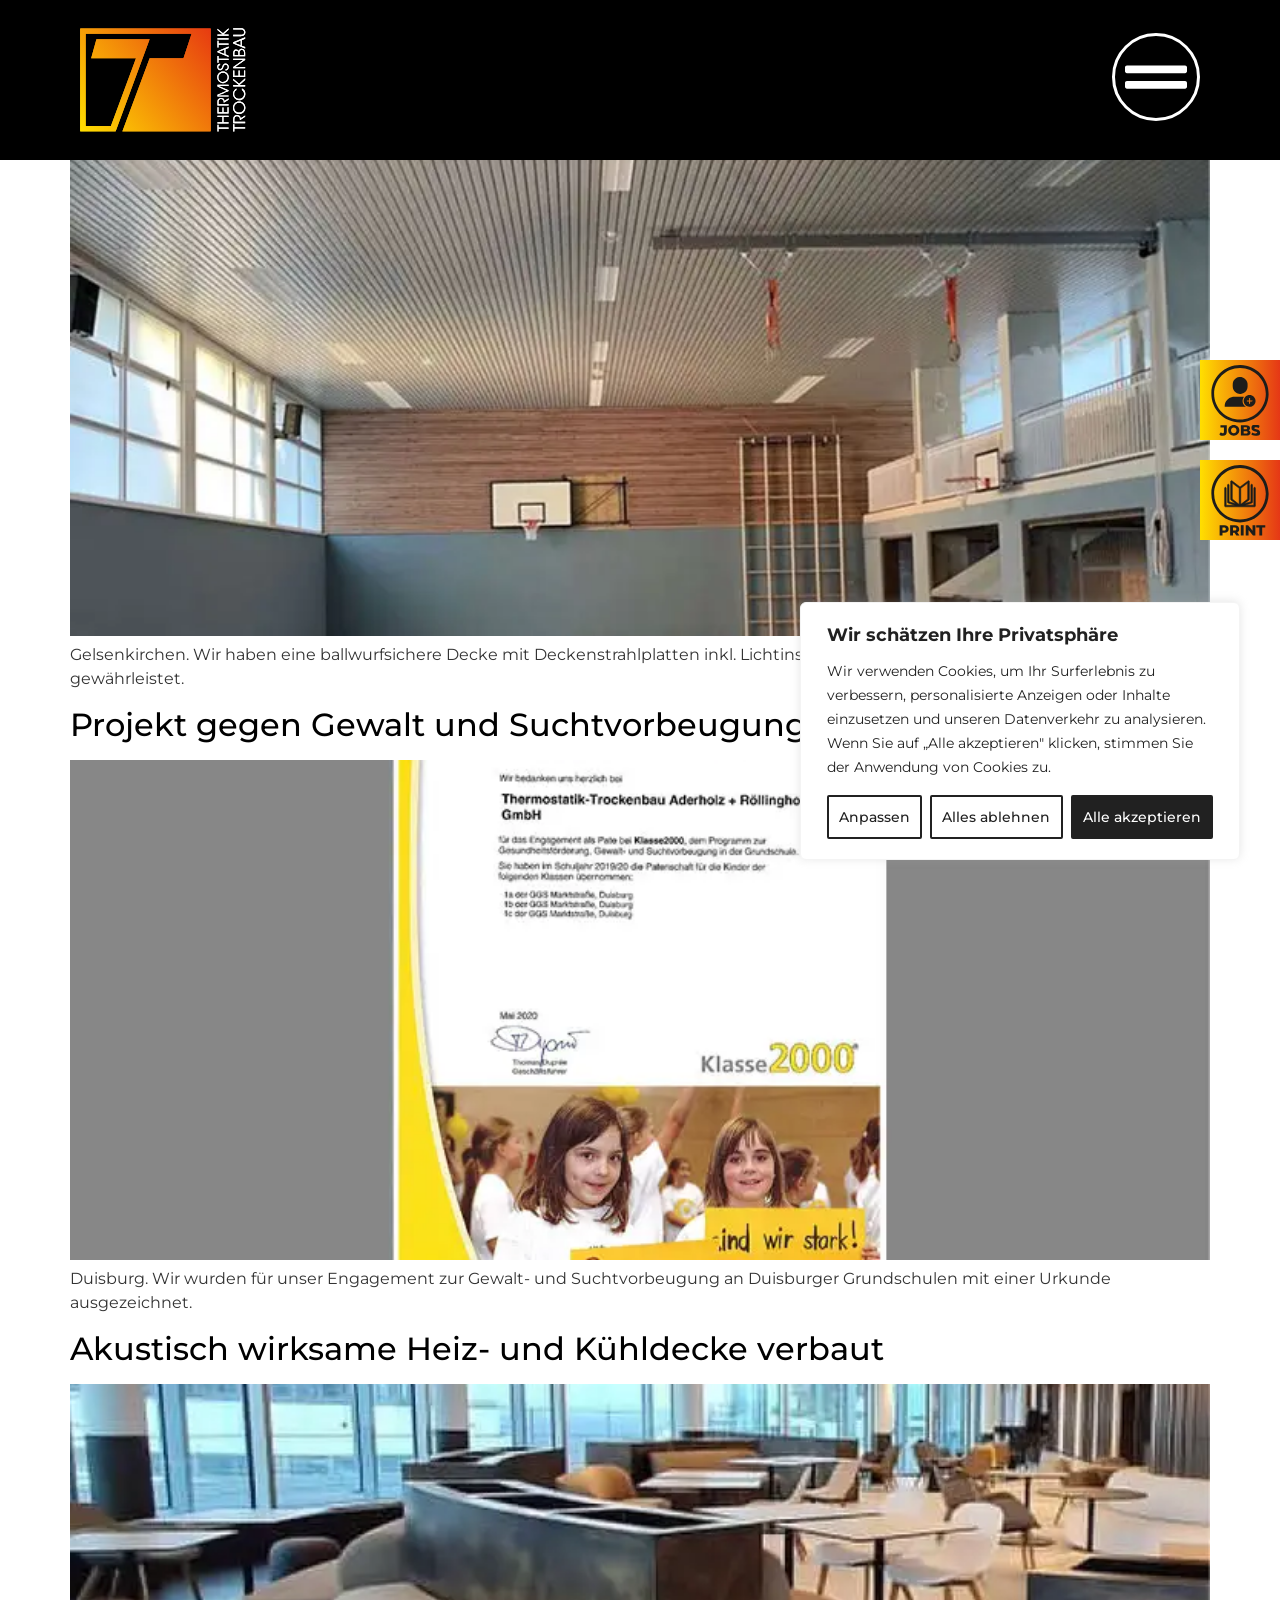
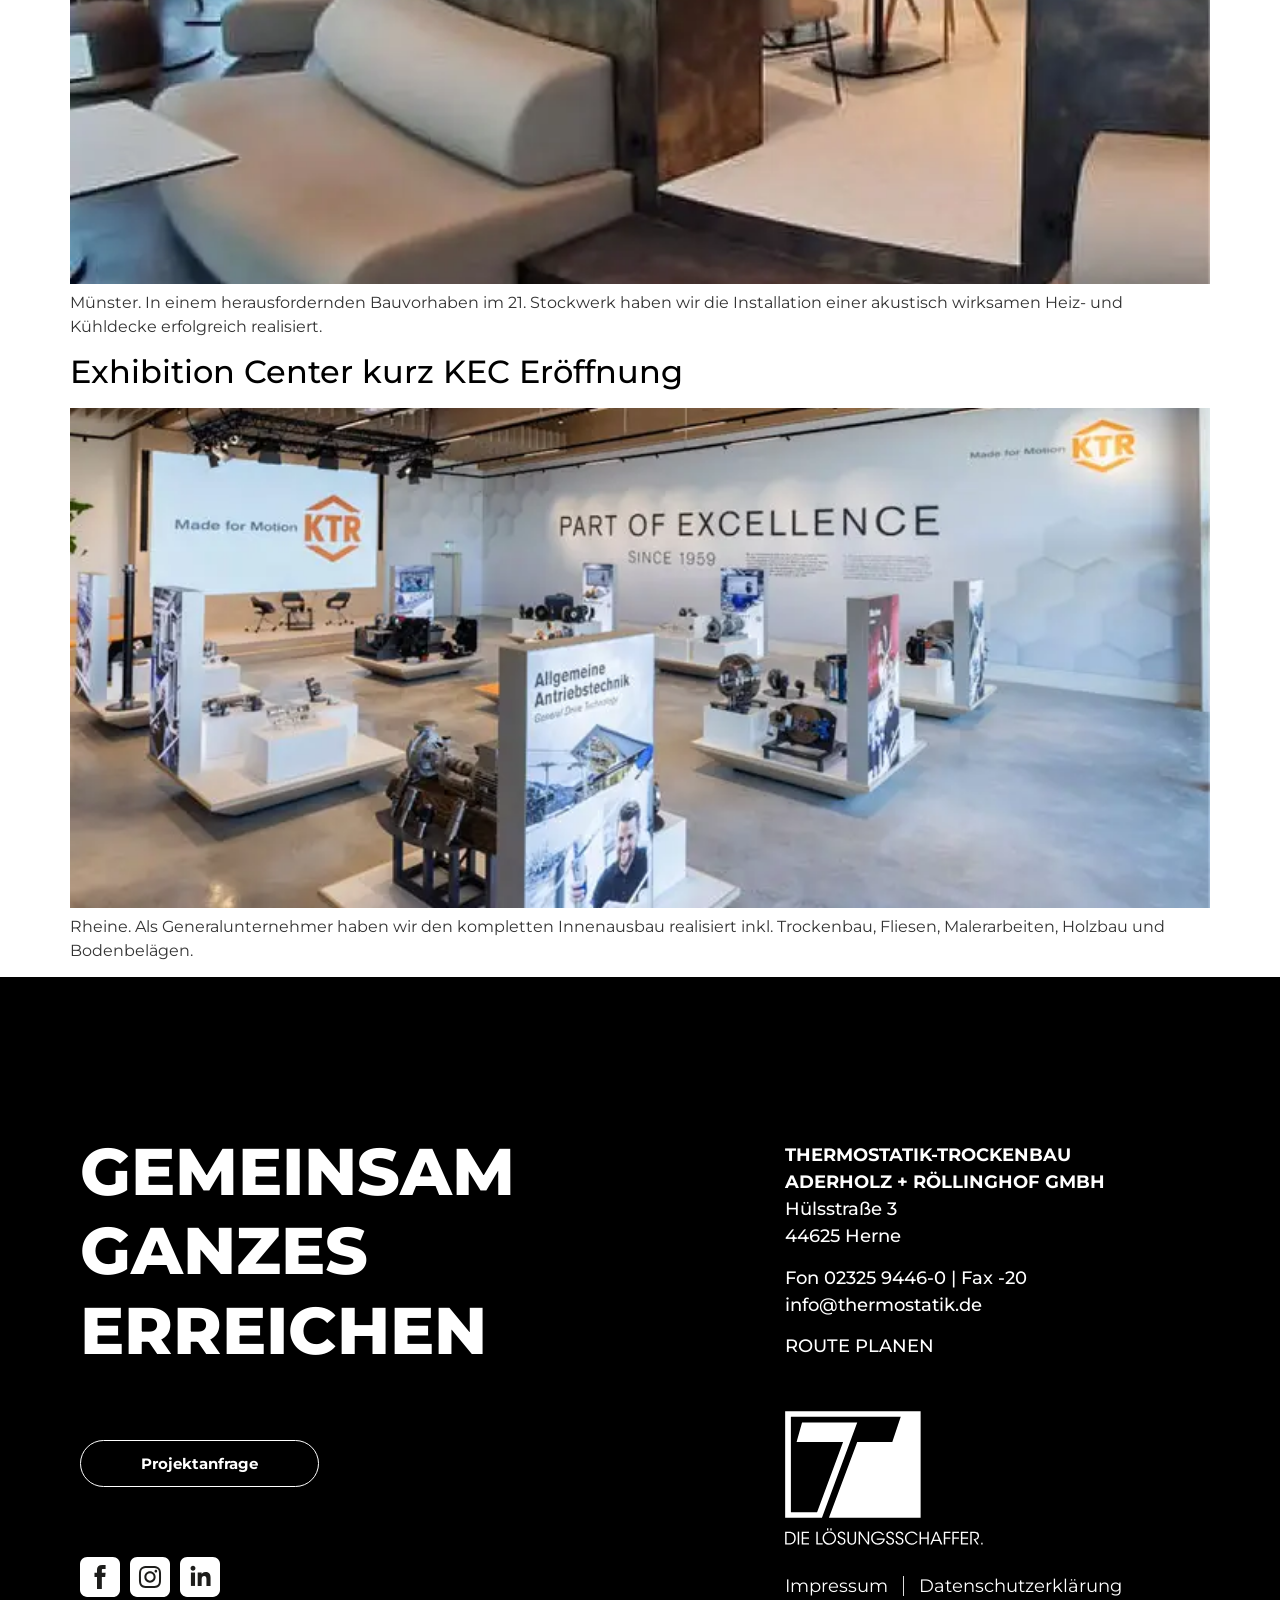
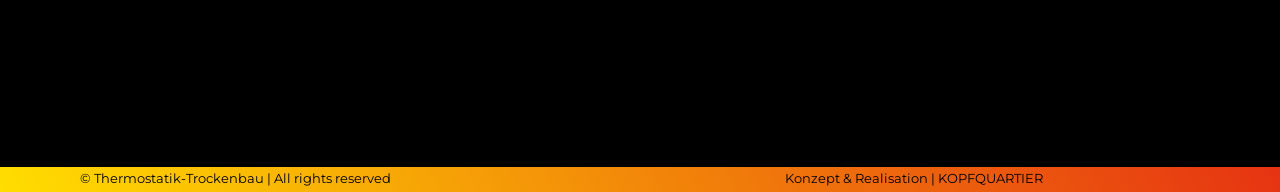
<file: 2024/10/02/index.html>
<!doctype html>
<html lang="de">
<head>
	<meta charset="UTF-8">
	<meta name="viewport" content="width=device-width, initial-scale=1">
	<link rel="profile" href="https://gmpg.org/xfn/11">
	<meta name='robots' content='noindex, follow' />
<link rel="stylesheet" id="cky-local-css" href="../../../cky/cky.css">
<script id="cky-local" src="../../../cky/cky.js" defer></script>
	<!-- This site is optimized with the Yoast SEO plugin v28.8 - https://yoast.com/product/yoast-seo-wordpress/ -->
	<title>02/10/2024 - Thermostatik Trockenbau</title>
	<meta property="og:locale" content="de_DE" />
	<meta property="og:type" content="website" />
	<meta property="og:title" content="02/10/2024 - Thermostatik Trockenbau" />
	<meta property="og:url" content="https://thermostatik-trockenbau.de/2024/10/02/" />
	<meta property="og:site_name" content="Thermostatik Trockenbau" />
	<meta name="twitter:card" content="summary_large_image" />
	<script type="application/ld+json" class="yoast-schema-graph">{"@context":"https:\/\/schema.org","@graph":[{"@type":"CollectionPage","@id":"https:\/\/thermostatik-trockenbau.de\/2024\/10\/02\/","url":"https:\/\/thermostatik-trockenbau.de\/2024\/10\/02\/","name":"02\/10\/2024 - Thermostatik Trockenbau","isPartOf":{"@id":"https:\/\/thermostatik-trockenbau.de\/#website"},"primaryImageOfPage":{"@id":"https:\/\/thermostatik-trockenbau.de\/2024\/10\/02\/#primaryimage"},"image":{"@id":"https:\/\/thermostatik-trockenbau.de\/2024\/10\/02\/#primaryimage"},"thumbnailUrl":"..\/..\/..\/wp-content\/uploads\/2024\/10\/4_thermostatik_trockenbau_news4.webp","breadcrumb":{"@id":"https:\/\/thermostatik-trockenbau.de\/2024\/10\/02\/#breadcrumb"},"inLanguage":"de"},{"@type":"ImageObject","inLanguage":"de","@id":"https:\/\/thermostatik-trockenbau.de\/2024\/10\/02\/#primaryimage","url":"..\/..\/..\/wp-content\/uploads\/2024\/10\/4_thermostatik_trockenbau_news4.webp","contentUrl":"..\/..\/..\/wp-content\/uploads\/2024\/10\/4_thermostatik_trockenbau_news4.webp","width":743,"height":490},{"@type":"BreadcrumbList","@id":"https:\/\/thermostatik-trockenbau.de\/2024\/10\/02\/#breadcrumb","itemListElement":[{"@type":"ListItem","position":1,"name":"Startseite","item":"https:\/\/thermostatik-trockenbau.de\/"},{"@type":"ListItem","position":2,"name":"Archive für 02\/10\/2024"}]},{"@type":"WebSite","@id":"https:\/\/thermostatik-trockenbau.de\/#website","url":"https:\/\/thermostatik-trockenbau.de\/","name":"Thermostatik Trockenbau","description":"Ihr Profi rund um den Trocken- &amp; Innenausbau","publisher":{"@id":"https:\/\/thermostatik-trockenbau.de\/#organization"},"potentialAction":[{"@type":"SearchAction","target":{"@type":"EntryPoint","urlTemplate":"https:\/\/thermostatik-trockenbau.de\/?s={search_term_string}"},"query-input":{"@type":"PropertyValueSpecification","valueRequired":true,"valueName":"search_term_string"}}],"inLanguage":"de"},{"@type":"Organization","@id":"https:\/\/thermostatik-trockenbau.de\/#organization","name":"Thermostatik Trockenbau","url":"https:\/\/thermostatik-trockenbau.de\/","logo":{"@type":"ImageObject","inLanguage":"de","@id":"https:\/\/thermostatik-trockenbau.de\/#\/schema\/logo\/image\/","url":"..\/..\/..\/wp-content\/uploads\/2024\/08\/logo_thermostatik_neu.svg","contentUrl":"..\/..\/..\/wp-content\/uploads\/2024\/08\/logo_thermostatik_neu.svg","width":478,"height":283,"caption":"Thermostatik Trockenbau"},"image":{"@id":"https:\/\/thermostatik-trockenbau.de\/#\/schema\/logo\/image\/"}}]}</script>
	<!-- / Yoast SEO plugin. -->


<link rel="alternate" type="application/rss+xml" title="Thermostatik Trockenbau &raquo; Feed" href="https://thermostatik-trockenbau.de/feed/" />
<link rel="alternate" type="application/rss+xml" title="Thermostatik Trockenbau &raquo; Kommentar-Feed" href="https://thermostatik-trockenbau.de/comments/feed/" />
<style id="wp-img-auto-sizes-contain-inline-css">
img:is([sizes=auto i],[sizes^="auto," i]){contain-intrinsic-size:3000px 1500px}
/*# sourceURL=wp-img-auto-sizes-contain-inline-css */
</style>
<style id="wp-emoji-styles-inline-css">

	img.wp-smiley, img.emoji {
		display: inline !important;
		border: none !important;
		box-shadow: none !important;
		height: 1em !important;
		width: 1em !important;
		margin: 0 0.07em !important;
		vertical-align: -0.1em !important;
		background: none !important;
		padding: 0 !important;
	}
/*# sourceURL=wp-emoji-styles-inline-css */
</style>
<link rel='stylesheet' id='wp-block-library-css' href='../../../wp-includes/css/dist/block-library/style.min.css?ver=efd71604149a1eb677ac33a3285443a4' media='all' />
<style id="global-styles-inline-css">
:root{--wp--preset--aspect-ratio--square: 1;--wp--preset--aspect-ratio--4-3: 4/3;--wp--preset--aspect-ratio--3-4: 3/4;--wp--preset--aspect-ratio--3-2: 3/2;--wp--preset--aspect-ratio--2-3: 2/3;--wp--preset--aspect-ratio--16-9: 16/9;--wp--preset--aspect-ratio--9-16: 9/16;--wp--preset--color--black: #000000;--wp--preset--color--cyan-bluish-gray: #abb8c3;--wp--preset--color--white: #ffffff;--wp--preset--color--pale-pink: #f78da7;--wp--preset--color--vivid-red: #cf2e2e;--wp--preset--color--luminous-vivid-orange: #ff6900;--wp--preset--color--luminous-vivid-amber: #fcb900;--wp--preset--color--light-green-cyan: #7bdcb5;--wp--preset--color--vivid-green-cyan: #00d084;--wp--preset--color--pale-cyan-blue: #8ed1fc;--wp--preset--color--vivid-cyan-blue: #0693e3;--wp--preset--color--vivid-purple: #9b51e0;--wp--preset--gradient--vivid-cyan-blue-to-vivid-purple: linear-gradient(135deg,rgb(6,147,227) 0%,rgb(155,81,224) 100%);--wp--preset--gradient--light-green-cyan-to-vivid-green-cyan: linear-gradient(135deg,rgb(122,220,180) 0%,rgb(0,208,130) 100%);--wp--preset--gradient--luminous-vivid-amber-to-luminous-vivid-orange: linear-gradient(135deg,rgb(252,185,0) 0%,rgb(255,105,0) 100%);--wp--preset--gradient--luminous-vivid-orange-to-vivid-red: linear-gradient(135deg,rgb(255,105,0) 0%,rgb(207,46,46) 100%);--wp--preset--gradient--very-light-gray-to-cyan-bluish-gray: linear-gradient(135deg,rgb(238,238,238) 0%,rgb(169,184,195) 100%);--wp--preset--gradient--cool-to-warm-spectrum: linear-gradient(135deg,rgb(74,234,220) 0%,rgb(151,120,209) 20%,rgb(207,42,186) 40%,rgb(238,44,130) 60%,rgb(251,105,98) 80%,rgb(254,248,76) 100%);--wp--preset--gradient--blush-light-purple: linear-gradient(135deg,rgb(255,206,236) 0%,rgb(152,150,240) 100%);--wp--preset--gradient--blush-bordeaux: linear-gradient(135deg,rgb(254,205,165) 0%,rgb(254,45,45) 50%,rgb(107,0,62) 100%);--wp--preset--gradient--luminous-dusk: linear-gradient(135deg,rgb(255,203,112) 0%,rgb(199,81,192) 50%,rgb(65,88,208) 100%);--wp--preset--gradient--pale-ocean: linear-gradient(135deg,rgb(255,245,203) 0%,rgb(182,227,212) 50%,rgb(51,167,181) 100%);--wp--preset--gradient--electric-grass: linear-gradient(135deg,rgb(202,248,128) 0%,rgb(113,206,126) 100%);--wp--preset--gradient--midnight: linear-gradient(135deg,rgb(2,3,129) 0%,rgb(40,116,252) 100%);--wp--preset--font-size--small: 13px;--wp--preset--font-size--medium: 20px;--wp--preset--font-size--large: 36px;--wp--preset--font-size--x-large: 42px;--wp--preset--spacing--20: 0.44rem;--wp--preset--spacing--30: 0.67rem;--wp--preset--spacing--40: 1rem;--wp--preset--spacing--50: 1.5rem;--wp--preset--spacing--60: 2.25rem;--wp--preset--spacing--70: 3.38rem;--wp--preset--spacing--80: 5.06rem;--wp--preset--shadow--natural: 6px 6px 9px rgba(0, 0, 0, 0.2);--wp--preset--shadow--deep: 12px 12px 50px rgba(0, 0, 0, 0.4);--wp--preset--shadow--sharp: 6px 6px 0px rgba(0, 0, 0, 0.2);--wp--preset--shadow--outlined: 6px 6px 0px -3px rgb(255, 255, 255), 6px 6px rgb(0, 0, 0);--wp--preset--shadow--crisp: 6px 6px 0px rgb(0, 0, 0);}.wp-block-button{--wp--preset--dimension--25: 25%;--wp--preset--dimension--50: 50%;--wp--preset--dimension--75: 75%;--wp--preset--dimension--100: 100%;}:root { --wp--style--global--content-size: 800px;--wp--style--global--wide-size: 1200px; }:where(body) { margin: 0; }.wp-site-blocks > .alignleft { float: left; margin-right: 2em; }.wp-site-blocks > .alignright { float: right; margin-left: 2em; }.wp-site-blocks > .aligncenter { justify-content: center; margin-left: auto; margin-right: auto; }:where(.wp-site-blocks) > * { margin-block-start: 24px; margin-block-end: 0; }:where(.wp-site-blocks) > :first-child { margin-block-start: 0; }:where(.wp-site-blocks) > :last-child { margin-block-end: 0; }:root { --wp--style--block-gap: 24px; }:root :where(.is-layout-flow) > :first-child{margin-block-start: 0;}:root :where(.is-layout-flow) > :last-child{margin-block-end: 0;}:root :where(.is-layout-flow) > *{margin-block-start: 24px;margin-block-end: 0;}:root :where(.is-layout-constrained) > :first-child{margin-block-start: 0;}:root :where(.is-layout-constrained) > :last-child{margin-block-end: 0;}:root :where(.is-layout-constrained) > *{margin-block-start: 24px;margin-block-end: 0;}:root :where(.is-layout-flex){gap: 24px;}:root :where(.is-layout-grid){gap: 24px;}.is-layout-flow > .alignleft{float: left;margin-inline-start: 0;margin-inline-end: 2em;}.is-layout-flow > .alignright{float: right;margin-inline-start: 2em;margin-inline-end: 0;}.is-layout-flow > .aligncenter{margin-left: auto !important;margin-right: auto !important;}.is-layout-constrained > .alignleft{float: left;margin-inline-start: 0;margin-inline-end: 2em;}.is-layout-constrained > .alignright{float: right;margin-inline-start: 2em;margin-inline-end: 0;}.is-layout-constrained > .aligncenter{margin-left: auto !important;margin-right: auto !important;}.is-layout-constrained > :where(:not(.alignleft):not(.alignright):not(.alignfull)){max-width: var(--wp--style--global--content-size);margin-left: auto !important;margin-right: auto !important;}.is-layout-constrained > .alignwide{max-width: var(--wp--style--global--wide-size);}body .is-layout-flex{display: flex;}.is-layout-flex{flex-wrap: wrap;align-items: center;}.is-layout-flex > :is(*, div){margin: 0;}body .is-layout-grid{display: grid;}.is-layout-grid > :is(*, div){margin: 0;}body{padding-top: 0px;padding-right: 0px;padding-bottom: 0px;padding-left: 0px;}:root :where(.wp-element-button, .wp-block-button__link){background-color: #32373c;border-width: 0;color: #fff;font-family: inherit;font-size: inherit;font-style: inherit;font-weight: inherit;letter-spacing: inherit;line-height: inherit;padding-top: calc(0.667em + 2px);padding-right: calc(1.333em + 2px);padding-bottom: calc(0.667em + 2px);padding-left: calc(1.333em + 2px);text-decoration: none;text-transform: inherit;}.has-black-color{color: var(--wp--preset--color--black) !important;}.has-cyan-bluish-gray-color{color: var(--wp--preset--color--cyan-bluish-gray) !important;}.has-white-color{color: var(--wp--preset--color--white) !important;}.has-pale-pink-color{color: var(--wp--preset--color--pale-pink) !important;}.has-vivid-red-color{color: var(--wp--preset--color--vivid-red) !important;}.has-luminous-vivid-orange-color{color: var(--wp--preset--color--luminous-vivid-orange) !important;}.has-luminous-vivid-amber-color{color: var(--wp--preset--color--luminous-vivid-amber) !important;}.has-light-green-cyan-color{color: var(--wp--preset--color--light-green-cyan) !important;}.has-vivid-green-cyan-color{color: var(--wp--preset--color--vivid-green-cyan) !important;}.has-pale-cyan-blue-color{color: var(--wp--preset--color--pale-cyan-blue) !important;}.has-vivid-cyan-blue-color{color: var(--wp--preset--color--vivid-cyan-blue) !important;}.has-vivid-purple-color{color: var(--wp--preset--color--vivid-purple) !important;}.has-black-background-color{background-color: var(--wp--preset--color--black) !important;}.has-cyan-bluish-gray-background-color{background-color: var(--wp--preset--color--cyan-bluish-gray) !important;}.has-white-background-color{background-color: var(--wp--preset--color--white) !important;}.has-pale-pink-background-color{background-color: var(--wp--preset--color--pale-pink) !important;}.has-vivid-red-background-color{background-color: var(--wp--preset--color--vivid-red) !important;}.has-luminous-vivid-orange-background-color{background-color: var(--wp--preset--color--luminous-vivid-orange) !important;}.has-luminous-vivid-amber-background-color{background-color: var(--wp--preset--color--luminous-vivid-amber) !important;}.has-light-green-cyan-background-color{background-color: var(--wp--preset--color--light-green-cyan) !important;}.has-vivid-green-cyan-background-color{background-color: var(--wp--preset--color--vivid-green-cyan) !important;}.has-pale-cyan-blue-background-color{background-color: var(--wp--preset--color--pale-cyan-blue) !important;}.has-vivid-cyan-blue-background-color{background-color: var(--wp--preset--color--vivid-cyan-blue) !important;}.has-vivid-purple-background-color{background-color: var(--wp--preset--color--vivid-purple) !important;}.has-black-border-color{border-color: var(--wp--preset--color--black) !important;}.has-cyan-bluish-gray-border-color{border-color: var(--wp--preset--color--cyan-bluish-gray) !important;}.has-white-border-color{border-color: var(--wp--preset--color--white) !important;}.has-pale-pink-border-color{border-color: var(--wp--preset--color--pale-pink) !important;}.has-vivid-red-border-color{border-color: var(--wp--preset--color--vivid-red) !important;}.has-luminous-vivid-orange-border-color{border-color: var(--wp--preset--color--luminous-vivid-orange) !important;}.has-luminous-vivid-amber-border-color{border-color: var(--wp--preset--color--luminous-vivid-amber) !important;}.has-light-green-cyan-border-color{border-color: var(--wp--preset--color--light-green-cyan) !important;}.has-vivid-green-cyan-border-color{border-color: var(--wp--preset--color--vivid-green-cyan) !important;}.has-pale-cyan-blue-border-color{border-color: var(--wp--preset--color--pale-cyan-blue) !important;}.has-vivid-cyan-blue-border-color{border-color: var(--wp--preset--color--vivid-cyan-blue) !important;}.has-vivid-purple-border-color{border-color: var(--wp--preset--color--vivid-purple) !important;}.has-vivid-cyan-blue-to-vivid-purple-gradient-background{background: var(--wp--preset--gradient--vivid-cyan-blue-to-vivid-purple) !important;}.has-light-green-cyan-to-vivid-green-cyan-gradient-background{background: var(--wp--preset--gradient--light-green-cyan-to-vivid-green-cyan) !important;}.has-luminous-vivid-amber-to-luminous-vivid-orange-gradient-background{background: var(--wp--preset--gradient--luminous-vivid-amber-to-luminous-vivid-orange) !important;}.has-luminous-vivid-orange-to-vivid-red-gradient-background{background: var(--wp--preset--gradient--luminous-vivid-orange-to-vivid-red) !important;}.has-very-light-gray-to-cyan-bluish-gray-gradient-background{background: var(--wp--preset--gradient--very-light-gray-to-cyan-bluish-gray) !important;}.has-cool-to-warm-spectrum-gradient-background{background: var(--wp--preset--gradient--cool-to-warm-spectrum) !important;}.has-blush-light-purple-gradient-background{background: var(--wp--preset--gradient--blush-light-purple) !important;}.has-blush-bordeaux-gradient-background{background: var(--wp--preset--gradient--blush-bordeaux) !important;}.has-luminous-dusk-gradient-background{background: var(--wp--preset--gradient--luminous-dusk) !important;}.has-pale-ocean-gradient-background{background: var(--wp--preset--gradient--pale-ocean) !important;}.has-electric-grass-gradient-background{background: var(--wp--preset--gradient--electric-grass) !important;}.has-midnight-gradient-background{background: var(--wp--preset--gradient--midnight) !important;}.has-small-font-size{font-size: var(--wp--preset--font-size--small) !important;}.has-medium-font-size{font-size: var(--wp--preset--font-size--medium) !important;}.has-large-font-size{font-size: var(--wp--preset--font-size--large) !important;}.has-x-large-font-size{font-size: var(--wp--preset--font-size--x-large) !important;}
:root :where(.wp-block-icon svg){width: 24px;}
:root :where(.wp-block-pullquote){font-size: 1.5em;line-height: 1.6;}
/*# sourceURL=global-styles-inline-css */
</style>
<link rel='stylesheet' id='hello-elementor-css' href='../../../wp-content/themes/hello-elementor/assets/css/reset.css?ver=3.4.9' media='all' />
<link rel='stylesheet' id='hello-elementor-theme-style-css' href='../../../wp-content/themes/hello-elementor/assets/css/theme.css?ver=3.4.9' media='all' />
<link rel='stylesheet' id='hello-elementor-header-footer-css' href='../../../wp-content/themes/hello-elementor/assets/css/header-footer.css?ver=3.4.9' media='all' />
<link rel='stylesheet' id='elementor-frontend-css' href='../../../wp-content/uploads/elementor/css/custom-frontend.min.css?ver=1794276210' media='all' />
<link rel='stylesheet' id='elementor-post-6-css' href='../../../wp-content/uploads/elementor/css/post-6.css?ver=1794276210' media='all' />
<link rel='stylesheet' id='widget-image-css' href='../../../wp-content/plugins/elementor/assets/css/widget-image.min.css?ver=4.4.0' media='all' />
<link rel='stylesheet' id='widget-nav-menu-css' href='../../../wp-content/uploads/elementor/css/custom-pro-widget-nav-menu.min.css?ver=1794276210' media='all' />
<link rel='stylesheet' id='widget-social-icons-css' href='../../../wp-content/plugins/elementor/assets/css/widget-social-icons.min.css?ver=4.4.0' media='all' />
<link rel='stylesheet' id='e-apple-webkit-css' href='../../../wp-content/uploads/elementor/css/custom-apple-webkit.min.css?ver=1794276210' media='all' />
<link rel='stylesheet' id='e-animation-fadeIn-css' href='../../../wp-content/plugins/elementor/assets/lib/animations/styles/fadeIn.min.css?ver=4.4.0' media='all' />
<link rel='stylesheet' id='widget-off-canvas-css' href='../../../wp-content/plugins/elementor-pro/assets/css/widget-off-canvas.min.css?ver=4.3.3' media='all' />
<link rel='stylesheet' id='e-sticky-css' href='../../../wp-content/plugins/elementor-pro/assets/css/modules/sticky.min.css?ver=4.3.3' media='all' />
<link rel='stylesheet' id='widget-heading-css' href='../../../wp-content/plugins/elementor/assets/css/widget-heading.min.css?ver=4.4.0' media='all' />
<link rel='stylesheet' id='widget-icon-list-css' href='../../../wp-content/uploads/elementor/css/custom-widget-icon-list.min.css?ver=1794276210' media='all' />
<link rel='stylesheet' id='e-popup-css' href='../../../wp-content/plugins/elementor-pro/assets/css/conditionals/popup.min.css?ver=4.3.3' media='all' />
<link rel='stylesheet' id='elementor-post-153-css' href='../../../wp-content/uploads/elementor/css/post-153.css?ver=1794276211' media='all' />
<link rel='stylesheet' id='elementor-post-221-css' href='../../../wp-content/uploads/elementor/css/post-221.css?ver=1794276211' media='all' />
<link rel='stylesheet' id='elementor-post-508-css' href='../../../wp-content/uploads/elementor/css/post-508.css?ver=1794276211' media='all' />
<style id="elementor-pro-custom-fonts-inline-css">
@font-face {
	font-family: 'Montserrat';
	font-style: normal;
	font-weight: 700;
	font-display: auto;
	src: url('../../../wp-content/uploads/2024/09/Montserrat-VariableFont_wght.ttf') format('truetype');
}
@font-face {
	font-family: 'Montserrat';
	font-style: normal;
	font-weight: 400;
	font-display: auto;
	src: url('../../../wp-content/uploads/2024/09/Montserrat-VariableFont_wght.ttf') format('truetype');
}
@font-face {
	font-family: 'Montserrat';
	font-style: normal;
	font-weight: 800;
	font-display: auto;
	src: url('../../../wp-content/uploads/2024/09/Montserrat-VariableFont_wght.ttf') format('truetype');
}
@font-face {
	font-family: 'Montserrat';
	font-style: normal;
	font-weight: 500;
	font-display: auto;
	src: url('../../../wp-content/uploads/2024/09/Montserrat-VariableFont_wght.ttf') format('truetype');
}

/*# sourceURL=elementor-pro-custom-fonts-inline-css */
</style>
<link rel='stylesheet' id='elementor-gf-local-roboto-css' href='../../../wp-content/uploads/elementor/google-fonts/css/roboto.css?ver=1743596950' media='all' />
<link rel='stylesheet' id='elementor-gf-local-robotoslab-css' href='../../../wp-content/uploads/elementor/google-fonts/css/robotoslab.css?ver=1743596952' media='all' />
<script id="jquery-core-js" src="../../../wp-includes/js/jquery/jquery.min.js?ver=3.7.1"></script>
<script id="jquery-migrate-js" src="../../../wp-includes/js/jquery/jquery-migrate.min.js?ver=3.4.1"></script>
<link rel="https://api.w.org/" href="https://thermostatik-trockenbau.de/wp-json/" /><link rel="EditURI" type="application/rsd+xml" title="RSD" href="https://thermostatik-trockenbau.de/xmlrpc.php?rsd" />
<meta name="generator" content="Elementor 4.4.0; features: e_font_icon_svg, additional_custom_breakpoints; settings: css_print_method-external, google_font-enabled, font_display-auto">
			<style>
				.e-con.e-parent:nth-of-type(n+4):not(.e-lazyloaded):not(.e-no-lazyload),
				.e-con.e-parent:nth-of-type(n+4):not(.e-lazyloaded):not(.e-no-lazyload) * {
					background-image: none !important;
				}
				@media screen and (max-height: 1024px) {
					.e-con.e-parent:nth-of-type(n+3):not(.e-lazyloaded):not(.e-no-lazyload),
					.e-con.e-parent:nth-of-type(n+3):not(.e-lazyloaded):not(.e-no-lazyload) * {
						background-image: none !important;
					}
				}
				@media screen and (max-height: 640px) {
					.e-con.e-parent:nth-of-type(n+2):not(.e-lazyloaded):not(.e-no-lazyload),
					.e-con.e-parent:nth-of-type(n+2):not(.e-lazyloaded):not(.e-no-lazyload) * {
						background-image: none !important;
					}
				}
			</style>
			<link rel="icon" href="../../../wp-content/uploads/2024/08/Thermostatik-Trockenbau-Favicon-768x768.jpeg" sizes="32x32" />
<link rel="icon" href="../../../wp-content/uploads/2024/08/Thermostatik-Trockenbau-Favicon-768x768.jpeg" sizes="192x192" />
<link rel="apple-touch-icon" href="../../../wp-content/uploads/2024/08/Thermostatik-Trockenbau-Favicon-768x768.jpeg" />
<meta name="msapplication-TileImage" content="../../../wp-content/uploads/2024/08/Thermostatik-Trockenbau-Favicon-768x768.jpeg" />
<style id="wp-custom-css">
.countdown-timer-widget .ctw-digits {
	padding-top: 5px!important;
	font-size: 25px!important;
	font-weight: 600!important;
	color: #fff!important;
	height: 20px!important;
	background: unset!important;
}
.elementor-element-39a9608, .countdown-timer-init {
	padding-bottom: 100px;
}

	.countdown-timer-init  {
		height: 0px!important;
		background: linear-gradient(90deg, rgba(255,220,0,1) 0%, rgba(231,52,18,1) 100%);
		min-height: 165px!important;
		border-radius: 10px!important;
		padding-top: 10px!important;
		min-width: 300px!important;


@media only screen and (max-width: 599px) {
		margin-left: -100px!important;
	}
}

.countdown-items {
	float: left!important; 
	background: unset!important;
	color: #fff!important;
}

.ctw-label {
	background: unset!important;
	padding-top: 15px!important
	
}

.elementor-13 .elementor-element.elementor-element-39a9608 .countdown-timer-init {
    justify-content: unset!important;
    column-gap: unset!important;
}

.elementor-widget-countdown-timer-widget {
	height: auto!important;
	padding: 0px!important;
}

#verlassen .elementor-icon svg {
	fill: #000!important;
	float: right!important;
}

#verlassen .elementor-icon {
	margin-left: 200px!important;
	margin-bottom: -65px!important;
}
</style>
</head>
<body data-rsssl=1 class="archive date wp-custom-logo wp-embed-responsive wp-theme-hello-elementor eio-default hello-elementor-default elementor-default elementor-kit-6">


<a class="skip-link screen-reader-text" href="#content">Zum Inhalt springen</a>

		<header data-elementor-type="header" data-elementor-id="153" class="elementor elementor-153 elementor-location-header" data-elementor-post-type="elementor_library">
			<div class="elementor-element elementor-element-af3c0e9 e-flex e-con-boxed e-con e-parent" data-id="af3c0e9" data-element_type="container" data-e-type="container" data-settings="{&quot;background_background&quot;:&quot;classic&quot;,&quot;sticky&quot;:&quot;top&quot;,&quot;sticky_on&quot;:[&quot;widescreen&quot;,&quot;desktop&quot;,&quot;tablet&quot;,&quot;mobile&quot;],&quot;sticky_offset&quot;:0,&quot;sticky_effects_offset&quot;:0,&quot;sticky_anchor_link_offset&quot;:0}">
					<div class="e-con-inner">
				<div class="elementor-element elementor-element-d6a3c81 elementor-widget elementor-widget-theme-site-logo elementor-widget-image" data-id="d6a3c81" data-element_type="widget" data-e-type="widget" data-widget_type="theme-site-logo.default">
				<div class="elementor-widget-container">
											<a href="../../../">
			<img fetchpriority="high" width="478" height="283" src="../../../wp-content/uploads/2024/08/logo_thermostatik_neu.svg" class="attachment-full size-full wp-image-772" alt="" />				</a>
											</div>
				</div>
				<div class="elementor-element elementor-element-405717b elementor-widget elementor-widget-off-canvas" data-id="405717b" data-element_type="widget" data-e-type="widget" data-settings="{&quot;prevent_scroll&quot;:&quot;yes&quot;,&quot;entrance_animation&quot;:&quot;fadeIn&quot;,&quot;exit_animation&quot;:&quot;fadeIn&quot;}" data-widget_type="off-canvas.default">
				<div class="elementor-widget-container">
							<nav id="off-canvas-405717b" class="e-off-canvas" role="dialog" aria-hidden="true" aria-label="Off-Canvas" aria-modal="true" inert="" data-delay-child-handlers="true">
			<div class="e-off-canvas__overlay"></div>
			<div class="e-off-canvas__main">
				<div class="e-off-canvas__content">
					<div class="elementor-element elementor-element-f28d67b e-con-full elementor-offcanvas-menu e-flex e-con e-child" data-id="f28d67b" data-element_type="container" data-e-type="container" data-settings="{&quot;background_background&quot;:&quot;classic&quot;}">
		<div class="elementor-element elementor-element-bbc1697 e-flex e-con-boxed e-con e-child" data-id="bbc1697" data-element_type="container" data-e-type="container">
					<div class="e-con-inner">
				<div class="elementor-element elementor-element-cadaa52 elementor-view-framed elementor-shape-circle elementor-widget elementor-widget-icon" data-id="cadaa52" data-element_type="widget" data-e-type="widget" data-widget_type="icon.default">
				<div class="elementor-widget-container">
							<div class="elementor-icon-wrapper">
			<a class="elementor-icon" href="#elementor-action%3Aaction%3Doff_canvas%3Aclose%26settings%3DeyJpZCI6IjQwNTcxN2IiLCJkaXNwbGF5TW9kZSI6ImNsb3NlIn0%3D">
			<svg aria-hidden="true" class="e-font-icon-svg e-fas-times" viewBox="0 0 352 512" xmlns="http://www.w3.org/2000/svg"><path d="M242.72 256l100.07-100.07c12.28-12.28 12.28-32.19 0-44.48l-22.24-22.24c-12.28-12.28-32.19-12.28-44.48 0L176 189.28 75.93 89.21c-12.28-12.28-32.19-12.28-44.48 0L9.21 111.45c-12.28 12.28-12.28 32.19 0 44.48L109.28 256 9.21 356.07c-12.28 12.28-12.28 32.19 0 44.48l22.24 22.24c12.28 12.28 32.2 12.28 44.48 0L176 322.72l100.07 100.07c12.28 12.28 32.2 12.28 44.48 0l22.24-22.24c12.28-12.28 12.28-32.19 0-44.48L242.72 256z"></path></svg>			</a>
		</div>
						</div>
				</div>
				<div class="elementor-element elementor-element-d68b389 elementor-widget elementor-widget-html" data-id="d68b389" data-element_type="widget" data-e-type="widget" data-widget_type="html.default">
				<div class="elementor-widget-container">
					<style>
/* Custom styles to manage Off Canvas visibility */
.e-off-canvas-hidden {
    display: none;
}
 
.e-off-canvas-visible {
    display: block;
}

.e-off-canvas__overlay-hidden {
    display: none !important;
}
</style>

<script>
jQuery(function($){
    // Function to hide the Off Canvas and overlay instantly
    function hideOffCanvas() {
        $('[class^="e-off-canvas"]').removeClass('e-off-canvas-visible').addClass('e-off-canvas-hidden');
        $('.e-off-canvas__overlay').addClass('e-off-canvas-overlay-hidden');
        $('body').removeClass('e-off-canvas__no-scroll');
    }
 
    // Function to show the Off Canvas and overlay instantly
    function showOffCanvas() {
        $('[class^="e-off-canvas"]').removeClass('e-off-canvas-hidden').addClass('e-off-canvas-visible');
        $('.e-off-canvas__overlay').removeClass('e-off-canvas-overlay-hidden');
        $('body').addClass('e-off-canvas__no-scroll');
    }
 
    // Handle link clicks inside the Off Canvas
    $(document).on('click', '[class^="e-off-canvas"] a', function(event){
        var target = $(this).attr("href");
 
        // Check if the link is an action to close the Off Canvas
        if (target.includes('elementor-action%3Aaction%3Doff_canvas%3Aclose')) {
            event.preventDefault();
            hideOffCanvas();
            return;
        }
 
        var split_url = target.split('#');
 
        // Check if the link is an anchor link within the same page
        if (split_url.length > 1 && (window.location.pathname == split_url[0] || split_url[0] == '')){
            event.preventDefault();
            $('html, body').animate({
                scrollTop: $('#'+split_url[1]).offset().top
            }, 1000);
            hideOffCanvas();
        } else {
            hideOffCanvas();
        }
    });
 
    // Handle the Off Canvas toggle button click
    $(document).on('click', '.off-canvas-toggle-button', function(event){
        showOffCanvas(); // Show the Off Canvas and overlay
    });
});
</script>
				</div>
				</div>
		<div class="elementor-element elementor-element-14c911c e-con-full e-flex e-con e-child" data-id="14c911c" data-element_type="container" data-e-type="container">
		<div class="elementor-element elementor-element-70c1690 e-con-full e-flex e-con e-child" data-id="70c1690" data-element_type="container" data-e-type="container">
				<div class="elementor-element elementor-element-1998ab1 elementor-nav-menu--dropdown-none elementor-widget elementor-widget-nav-menu" data-id="1998ab1" data-element_type="widget" data-e-type="widget" data-settings="{&quot;layout&quot;:&quot;vertical&quot;,&quot;submenu_icon&quot;:{&quot;value&quot;:&quot;&lt;svg aria-hidden=\&quot;true\&quot; class=\&quot;e-font-icon-svg e-fas-caret-down\&quot; viewBox=\&quot;0 0 320 512\&quot; xmlns=\&quot;http:\/\/www.w3.org\/2000\/svg\&quot;&gt;&lt;path d=\&quot;M31.3 192h257.3c17.8 0 26.7 21.5 14.1 34.1L174.1 354.8c-7.8 7.8-20.5 7.8-28.3 0L17.2 226.1C4.6 213.5 13.5 192 31.3 192z\&quot;&gt;&lt;\/path&gt;&lt;\/svg&gt;&quot;,&quot;library&quot;:&quot;fa-solid&quot;}}" data-widget_type="nav-menu.default">
				<div class="elementor-widget-container">
								<nav aria-label="Menü" class="elementor-nav-menu--main elementor-nav-menu__container elementor-nav-menu--layout-vertical e--pointer-none">
				<ul id="menu-1-1998ab1" class="elementor-nav-menu sm-vertical"><li class="menu-item menu-item-type-post_type menu-item-object-page menu-item-home menu-item-29"><a href="../../../" class="elementor-item">Home</a></li>
<li class="menu-item menu-item-type-post_type menu-item-object-page menu-item-522"><a href="../../../unternehmen/" class="elementor-item">Unternehmen</a></li>
<li class="menu-item menu-item-type-custom menu-item-object-custom menu-item-31"><a href="../../../unternehmen/#jobs" class="elementor-item elementor-item-anchor">Karriere</a></li>
<li class="menu-item menu-item-type-custom menu-item-object-custom menu-item-home menu-item-30"><a href="../../../#referenzen" class="elementor-item elementor-item-anchor">Referenzen</a></li>
</ul>			</nav>
						<nav class="elementor-nav-menu--dropdown elementor-nav-menu__container" aria-hidden="true">
				<ul id="menu-2-1998ab1" class="elementor-nav-menu sm-vertical"><li class="menu-item menu-item-type-post_type menu-item-object-page menu-item-home menu-item-29"><a href="../../../" class="elementor-item" tabindex="-1">Home</a></li>
<li class="menu-item menu-item-type-post_type menu-item-object-page menu-item-522"><a href="../../../unternehmen/" class="elementor-item" tabindex="-1">Unternehmen</a></li>
<li class="menu-item menu-item-type-custom menu-item-object-custom menu-item-31"><a href="../../../unternehmen/#jobs" class="elementor-item elementor-item-anchor" tabindex="-1">Karriere</a></li>
<li class="menu-item menu-item-type-custom menu-item-object-custom menu-item-home menu-item-30"><a href="../../../#referenzen" class="elementor-item elementor-item-anchor" tabindex="-1">Referenzen</a></li>
</ul>			</nav>
						</div>
				</div>
		<div class="elementor-element elementor-element-5999fe9 e-con-full elementor-hidden-mobile e-flex e-con e-child" data-id="5999fe9" data-element_type="container" data-e-type="container">
				<div class="elementor-element elementor-element-e548fe1 elementor-widget elementor-widget-button" data-id="e548fe1" data-element_type="widget" data-e-type="widget" data-widget_type="button.default">
				<div class="elementor-widget-container">
									<div class="elementor-button-wrapper">
					<a class="elementor-button elementor-button-link elementor-size-sm" href="mailto:info@thermostatik.de">
						<span class="elementor-button-content-wrapper">
									<span class="elementor-button-text">Projektanfrage</span>
					</span>
					</a>
				</div>
								</div>
				</div>
				<div class="elementor-element elementor-element-e623268 e-grid-align-left elementor-shape-rounded elementor-grid-0 elementor-widget elementor-widget-social-icons" data-id="e623268" data-element_type="widget" data-e-type="widget" data-widget_type="social-icons.default">
				<div class="elementor-widget-container">
							<div class="elementor-social-icons-wrapper elementor-grid" role="list">
							<span class="elementor-grid-item" role="listitem">
					<a class="elementor-icon elementor-social-icon elementor-social-icon- elementor-repeater-item-30f683e" href="https://www.facebook.com/thermostatiktrockenbau" target="_blank">
						<span class="elementor-screen-only"></span>
						<svg xmlns="http://www.w3.org/2000/svg" xmlns:xlink="http://www.w3.org/1999/xlink" id="Ebene_1" x="0px" y="0px" viewBox="0 0 100 100" style="enable-background:new 0 0 100 100;" xml:space="preserve"><style type="text/css">	.st0{fill:#FFFFFF;}	.st1{fill:#1D1D1B;}</style><g>	<path class="st0" d="M82.1,100H17.9C8,100,0,92,0,82.1V17.9C0,8,8,0,17.9,0h64.3C92,0,100,8,100,17.9v64.3C100,92,92,100,82.1,100"></path>	<path class="st1" d="M42.4,80.2h12.2V49.7H63L64,39.5h-9.4v-5.8c0-2.4,0.5-3.4,2.8-3.4H64V19.8h-8.4c-9.1,0-13.1,4-13.1,11.6v8.1  h-6.3v10.3h6.3V80.2z"></path></g></svg>					</a>
				</span>
							<span class="elementor-grid-item" role="listitem">
					<a class="elementor-icon elementor-social-icon elementor-social-icon- elementor-repeater-item-73a80d0" href="https://www.instagram.com/thermostatik_trockenbau/" target="_blank">
						<span class="elementor-screen-only"></span>
						<svg xmlns="http://www.w3.org/2000/svg" xmlns:xlink="http://www.w3.org/1999/xlink" id="Ebene_1" x="0px" y="0px" viewBox="0 0 100 100" style="enable-background:new 0 0 100 100;" xml:space="preserve"><style type="text/css">	.st0{fill:#FFFFFF;}	.st1{fill:#1D1D1B;}</style><g>	<path class="st0" d="M82.1,100H17.9C8,100,0,92,0,82.1V17.9C0,8,8,0,17.9,0h64.3C92,0,100,8,100,17.9v64.3C100,92,92,100,82.1,100"></path>	<path class="st1" d="M50,22.6c-7.4,0-8.4,0-11.3,0.2c-2.9,0.1-4.9,0.6-6.7,1.3c-1.8,0.7-3.3,1.6-4.9,3.2c-1.5,1.5-2.5,3.1-3.2,4.9  c-0.7,1.7-1.1,3.7-1.3,6.7c-0.1,2.9-0.2,3.9-0.2,11.3s0,8.4,0.2,11.3c0.1,2.9,0.6,4.9,1.3,6.7c0.7,1.8,1.6,3.3,3.2,4.9  c1.5,1.5,3.1,2.5,4.9,3.2c1.7,0.7,3.7,1.1,6.7,1.3c2.9,0.1,3.9,0.2,11.3,0.2s8.4,0,11.3-0.2c2.9-0.1,4.9-0.6,6.7-1.3  c1.8-0.7,3.3-1.6,4.9-3.2c1.5-1.5,2.5-3.1,3.2-4.9c0.7-1.7,1.1-3.7,1.3-6.7c0.1-2.9,0.2-3.9,0.2-11.3s0-8.4-0.2-11.3  c-0.1-2.9-0.6-4.9-1.3-6.7c-0.7-1.8-1.6-3.3-3.2-4.9c-1.5-1.5-3.1-2.5-4.9-3.2c-1.7-0.7-3.7-1.1-6.7-1.3  C58.4,22.6,57.4,22.6,50,22.6 M50,27.5c7.3,0,8.2,0,11.1,0.2c2.7,0.1,4.1,0.6,5.1,0.9c1.3,0.5,2.2,1.1,3.2,2c1,1,1.6,1.9,2.1,3.2  c0.4,1,0.8,2.4,0.9,5.1c0.1,2.9,0.2,3.8,0.2,11.1c0,7.3,0,8.2-0.2,11.1c-0.1,2.7-0.6,4.1-0.9,5.1c-0.5,1.3-1.1,2.2-2.1,3.2  c-1,1-1.9,1.6-3.2,2c-1,0.4-2.4,0.8-5.1,0.9c-2.9,0.1-3.8,0.2-11.1,0.2s-8.2,0-11.1-0.2c-2.7-0.1-4.1-0.6-5.1-0.9  c-1.3-0.5-2.2-1.1-3.2-2c-1-1-1.6-1.9-2.1-3.2c-0.4-1-0.8-2.4-0.9-5.1c-0.1-2.9-0.2-3.8-0.2-11.1c0-7.3,0-8.2,0.2-11.1  c0.1-2.7,0.6-4.1,0.9-5.1c0.5-1.3,1.1-2.2,2.1-3.2s1.9-1.6,3.2-2c1-0.4,2.4-0.8,5.1-0.9C41.8,27.6,42.7,27.5,50,27.5"></path>	<path class="st1" d="M50,59.1c-5,0-9.1-4.1-9.1-9.1s4.1-9.1,9.1-9.1s9.1,4.1,9.1,9.1S55,59.1,50,59.1 M50,35.9  c-7.8,0-14.1,6.3-14.1,14.1S42.2,64.1,50,64.1S64.1,57.8,64.1,50S57.8,35.9,50,35.9"></path>	<path class="st1" d="M67.9,35.4c0,1.8-1.5,3.3-3.3,3.3c-1.8,0-3.3-1.5-3.3-3.3c0-1.8,1.5-3.3,3.3-3.3  C66.5,32.1,67.9,33.5,67.9,35.4"></path></g></svg>					</a>
				</span>
							<span class="elementor-grid-item" role="listitem">
					<a class="elementor-icon elementor-social-icon elementor-social-icon- elementor-repeater-item-1664bea" href="https://www.linkedin.com/company/thermostatik-trockenbau-gmbh/" target="_blank">
						<span class="elementor-screen-only"></span>
						<svg xmlns="http://www.w3.org/2000/svg" xmlns:xlink="http://www.w3.org/1999/xlink" id="Ebene_1" x="0px" y="0px" viewBox="0 0 100 100" style="enable-background:new 0 0 100 100;" xml:space="preserve"><style type="text/css">	.st0{fill:#FFFFFF;}	.st1{fill:#1D1D1B;}</style><g>	<path class="st0" d="M100,82.1c0,9.9-8,17.9-17.9,17.9H17.9C8,100,0,92,0,82.1V17.9C0,8,8,0,17.9,0h64.3C92,0,100,8,100,17.9"></path></g><rect x="27.3" y="38.9" class="st1" width="10.3" height="33.4"></rect><g>	<path class="st1" d="M32.5,34.5c3.4,0,6.1-2.8,6.1-6.2c0-3.4-2.7-6.2-6.1-6.2c-3.4,0-6.1,2.8-6.1,6.2  C26.3,31.7,29.1,34.5,32.5,34.5"></path>	<path class="st1" d="M54.2,54.7c0-4.7,2.2-7.5,6.3-7.5c3.8,0,5.6,2.7,5.6,7.5v17.5h10.3V51.1c0-9-5.1-13.3-12.2-13.3  c-7.1,0-10.1,5.5-10.1,5.5v-4.5h-9.9v33.4h9.9V54.7z"></path></g></svg>					</a>
				</span>
					</div>
						</div>
				</div>
				</div>
				</div>
		<div class="elementor-element elementor-element-dcca0c3 e-con-full e-flex e-con e-child" data-id="dcca0c3" data-element_type="container" data-e-type="container">
				<div class="elementor-element elementor-element-62a9c59 elementor-hidden-mobile elementor-widget elementor-widget-text-editor" data-id="62a9c59" data-element_type="widget" data-e-type="widget" data-widget_type="text-editor.default">
				<div class="elementor-widget-container">
									<p>THERMOSTATIK-TROCKENBAU<br />ADERHOLZ + RÖLLINGHOF GMBH<br />Hülsstraße 3<br />44625 Herne</p><p>Fon <a href="tel:02325 9446-0"><span style="color: #ffffff;">02325 9446-0</span></a> | Fax -20<br /><a href="mailto:info@thermostatik.de"><span style="color: #ffffff;">info@thermostatik.de</span></a></p>								</div>
				</div>
				<div class="elementor-element elementor-element-bf588c2 elementor-hidden-widescreen elementor-hidden-desktop elementor-hidden-tablet elementor-widget elementor-widget-text-editor" data-id="bf588c2" data-element_type="widget" data-e-type="widget" data-widget_type="text-editor.default">
				<div class="elementor-widget-container">
									<p>THERMOSTATIK-TROCKENBAU<br />ADERHOLZ + RÖLLINGHOF GMBH<br />Hülsstraße 3<br />44625 Herne</p>								</div>
				</div>
				<div class="elementor-element elementor-element-fee1b17 elementor-widget elementor-widget-text-editor" data-id="fee1b17" data-element_type="widget" data-e-type="widget" data-widget_type="text-editor.default">
				<div class="elementor-widget-container">
									<p><a href="https://www.google.com/maps/dir//H%C3%BClsstra%C3%9Fe+3,+44625+Herne,+Deutschland/@51.5248349,7.1207566,12z/data=!4m8!4m7!1m0!1m5!1m1!1s0x47b8e1a1cd416177:0x1ce8263691e0f44e!2m2!1d7.2031568!2d51.5248638?entry=ttu&amp;g_ep=EgoyMDI0MDkyNS4wIKXMDSoASAFQAw%3D%3D" target="_blank" rel="noopener"><span style="color: #ffffff;">&gt;&gt; ROUTE PLANEN</span></a></p>								</div>
				</div>
		<div class="elementor-element elementor-element-ad97482 e-con-full e-flex e-con e-child" data-id="ad97482" data-element_type="container" data-e-type="container">
				<div class="elementor-element elementor-element-1dbd69c elementor-widget elementor-widget-image" data-id="1dbd69c" data-element_type="widget" data-e-type="widget" data-widget_type="image.default">
				<div class="elementor-widget-container">
															<img width="526" height="359" src="../../../wp-content/uploads/2024/09/logo_thermostatik_weiss_die_loesungsschaffer.svg" class="attachment-large size-large wp-image-57" alt="" />															</div>
				</div>
				</div>
				</div>
				</div>
					</div>
				</div>
				</div>
						</div>
			</div>
		</nav>
						</div>
				</div>
				<div class="elementor-element elementor-element-9e3cfd8 elementor-view-framed off-canvas-toggle-button elementor-shape-circle elementor-widget elementor-widget-icon" data-id="9e3cfd8" data-element_type="widget" data-e-type="widget" data-widget_type="icon.default">
				<div class="elementor-widget-container">
							<div class="elementor-icon-wrapper">
			<a class="elementor-icon" href="#elementor-action%3Aaction%3Doff_canvas%3Aopen%26settings%3DeyJpZCI6IjQwNTcxN2IiLCJkaXNwbGF5TW9kZSI6Im9wZW4ifQ%3D%3D">
			<svg aria-hidden="true" class="e-font-icon-svg e-fas-grip-lines" viewBox="0 0 512 512" xmlns="http://www.w3.org/2000/svg"><path d="M496 288H16c-8.8 0-16 7.2-16 16v32c0 8.8 7.2 16 16 16h480c8.8 0 16-7.2 16-16v-32c0-8.8-7.2-16-16-16zm0-128H16c-8.8 0-16 7.2-16 16v32c0 8.8 7.2 16 16 16h480c8.8 0 16-7.2 16-16v-32c0-8.8-7.2-16-16-16z"></path></svg>			</a>
		</div>
						</div>
				</div>
					</div>
				</div>
				</header>
		<main id="content" class="site-main">

			<div class="page-header">
			<h1 class="entry-title">Tag: <span>2. Oktober 2024</span></h1>		</div>
	
	<div class="page-content">
					<article class="post">
				<h2 class="entry-title"><a href="../../../ballwurfsichere-decke-mit-deckenstrahlplatten/">Ballwurfsichere Decke mit Deckenstrahlplatten</a></h2><a href="../../../ballwurfsichere-decke-mit-deckenstrahlplatten/"><img width="743" height="490" src="../../../wp-content/uploads/2024/10/4_thermostatik_trockenbau_news4.webp" class="attachment-large size-large wp-post-image" alt="" decoding="async" /></a><p>Gelsenkirchen. Wir haben eine ballwurfsichere Decke mit Deckenstrahlplatten inkl. Lichtinstallation gebaut, die Sicherheit und Funktionalität gewährleistet.</p>
			</article>
					<article class="post">
				<h2 class="entry-title"><a href="../../../projekt-gegen-gewalt-und-suchtvorbeugung-2/">Projekt gegen Gewalt und Suchtvorbeugung</a></h2><a href="../../../projekt-gegen-gewalt-und-suchtvorbeugung-2/"><img width="743" height="490" src="../../../wp-content/uploads/2024/10/4_thermostatik_trockenbau_news3.webp" class="attachment-large size-large wp-post-image" alt="" decoding="async" /></a><p>Duisburg. Wir wurden für unser Engagement zur Gewalt- und Suchtvorbeugung an Duisburger Grundschulen mit einer Urkunde ausgezeichnet.</p>
			</article>
					<article class="post">
				<h2 class="entry-title"><a href="../../../akustisch-wirksame-heiz-und-kuehldecke-verbaut-2/">Akustisch wirksame Heiz- und Kühldecke verbaut</a></h2><a href="../../../akustisch-wirksame-heiz-und-kuehldecke-verbaut-2/"><img width="743" height="490" src="../../../wp-content/uploads/2024/10/4_thermostatik_trockenbau_news2.webp" class="attachment-large size-large wp-post-image" alt="" decoding="async" /></a><p>Münster. In einem herausfordernden Bauvorhaben im 21. Stockwerk haben wir die Installation einer akustisch wirksamen Heiz- und Kühldecke erfolgreich realisiert.</p>
			</article>
					<article class="post">
				<h2 class="entry-title"><a href="../../../exhibition-center-kurz-kec-eroeffnung/">Exhibition Center kurz KEC Eröffnung</a></h2><a href="../../../exhibition-center-kurz-kec-eroeffnung/"><img width="743" height="490" src="../../../wp-content/uploads/2024/10/4_thermostatik_trockenbau_news1.webp" class="attachment-large size-large wp-post-image" alt="" decoding="async" /></a><p>Rheine. Als Generalunternehmer haben wir den kompletten Innenausbau realisiert inkl. Trockenbau, Fliesen, Malerarbeiten, Holzbau und Bodenbelägen.</p>
			</article>
			</div>

	
</main>
		<section data-elementor-type="footer" data-elementor-id="221" class="elementor elementor-221 elementor-location-footer" data-elementor-post-type="elementor_library">
			<footer class="elementor-element elementor-element-79cb7b9 e-flex e-con-boxed e-con e-parent" data-id="79cb7b9" data-element_type="container" data-e-type="container" data-settings="{&quot;background_background&quot;:&quot;classic&quot;}">
					<div class="e-con-inner">
		<div class="elementor-element elementor-element-77ea22c e-con-full e-flex e-con e-child" data-id="77ea22c" data-element_type="container" data-e-type="container">
				<div class="elementor-element elementor-element-5f423d5 elementor-widget-widescreen__width-initial elementor-widget-mobile__width-initial elementor-widget-tablet__width-initial elementor-widget elementor-widget-heading" data-id="5f423d5" data-element_type="widget" data-e-type="widget" data-widget_type="heading.default">
				<div class="elementor-widget-container">
					<h2 class="elementor-heading-title elementor-size-default">gemeinsam ganzes erreichen</h2>				</div>
				</div>
				<div class="elementor-element elementor-element-6f9c4ae elementor-widget elementor-widget-button" data-id="6f9c4ae" data-element_type="widget" data-e-type="widget" data-widget_type="button.default">
				<div class="elementor-widget-container">
									<div class="elementor-button-wrapper">
					<a class="elementor-button elementor-button-link elementor-size-sm" href="mailto:%20info@thermostatik.de">
						<span class="elementor-button-content-wrapper">
									<span class="elementor-button-text">Projektanfrage</span>
					</span>
					</a>
				</div>
								</div>
				</div>
				<div class="elementor-element elementor-element-c0d9515 e-grid-align-left elementor-shape-rounded elementor-grid-0 elementor-widget elementor-widget-social-icons" data-id="c0d9515" data-element_type="widget" data-e-type="widget" data-widget_type="social-icons.default">
				<div class="elementor-widget-container">
							<div class="elementor-social-icons-wrapper elementor-grid" role="list">
							<span class="elementor-grid-item" role="listitem">
					<a class="elementor-icon elementor-social-icon elementor-social-icon- elementor-repeater-item-30f683e" href="https://www.facebook.com/thermostatiktrockenbau" target="_blank">
						<span class="elementor-screen-only"></span>
						<svg xmlns="http://www.w3.org/2000/svg" xmlns:xlink="http://www.w3.org/1999/xlink" id="Ebene_1" x="0px" y="0px" viewBox="0 0 100 100" style="enable-background:new 0 0 100 100;" xml:space="preserve"><style type="text/css">	.st0{fill:#FFFFFF;}	.st1{fill:#1D1D1B;}</style><g>	<path class="st0" d="M82.1,100H17.9C8,100,0,92,0,82.1V17.9C0,8,8,0,17.9,0h64.3C92,0,100,8,100,17.9v64.3C100,92,92,100,82.1,100"></path>	<path class="st1" d="M42.4,80.2h12.2V49.7H63L64,39.5h-9.4v-5.8c0-2.4,0.5-3.4,2.8-3.4H64V19.8h-8.4c-9.1,0-13.1,4-13.1,11.6v8.1  h-6.3v10.3h6.3V80.2z"></path></g></svg>					</a>
				</span>
							<span class="elementor-grid-item" role="listitem">
					<a class="elementor-icon elementor-social-icon elementor-social-icon- elementor-repeater-item-73a80d0" href="https://www.instagram.com/thermostatik_trockenbau/" target="_blank">
						<span class="elementor-screen-only"></span>
						<svg xmlns="http://www.w3.org/2000/svg" xmlns:xlink="http://www.w3.org/1999/xlink" id="Ebene_1" x="0px" y="0px" viewBox="0 0 100 100" style="enable-background:new 0 0 100 100;" xml:space="preserve"><style type="text/css">	.st0{fill:#FFFFFF;}	.st1{fill:#1D1D1B;}</style><g>	<path class="st0" d="M82.1,100H17.9C8,100,0,92,0,82.1V17.9C0,8,8,0,17.9,0h64.3C92,0,100,8,100,17.9v64.3C100,92,92,100,82.1,100"></path>	<path class="st1" d="M50,22.6c-7.4,0-8.4,0-11.3,0.2c-2.9,0.1-4.9,0.6-6.7,1.3c-1.8,0.7-3.3,1.6-4.9,3.2c-1.5,1.5-2.5,3.1-3.2,4.9  c-0.7,1.7-1.1,3.7-1.3,6.7c-0.1,2.9-0.2,3.9-0.2,11.3s0,8.4,0.2,11.3c0.1,2.9,0.6,4.9,1.3,6.7c0.7,1.8,1.6,3.3,3.2,4.9  c1.5,1.5,3.1,2.5,4.9,3.2c1.7,0.7,3.7,1.1,6.7,1.3c2.9,0.1,3.9,0.2,11.3,0.2s8.4,0,11.3-0.2c2.9-0.1,4.9-0.6,6.7-1.3  c1.8-0.7,3.3-1.6,4.9-3.2c1.5-1.5,2.5-3.1,3.2-4.9c0.7-1.7,1.1-3.7,1.3-6.7c0.1-2.9,0.2-3.9,0.2-11.3s0-8.4-0.2-11.3  c-0.1-2.9-0.6-4.9-1.3-6.7c-0.7-1.8-1.6-3.3-3.2-4.9c-1.5-1.5-3.1-2.5-4.9-3.2c-1.7-0.7-3.7-1.1-6.7-1.3  C58.4,22.6,57.4,22.6,50,22.6 M50,27.5c7.3,0,8.2,0,11.1,0.2c2.7,0.1,4.1,0.6,5.1,0.9c1.3,0.5,2.2,1.1,3.2,2c1,1,1.6,1.9,2.1,3.2  c0.4,1,0.8,2.4,0.9,5.1c0.1,2.9,0.2,3.8,0.2,11.1c0,7.3,0,8.2-0.2,11.1c-0.1,2.7-0.6,4.1-0.9,5.1c-0.5,1.3-1.1,2.2-2.1,3.2  c-1,1-1.9,1.6-3.2,2c-1,0.4-2.4,0.8-5.1,0.9c-2.9,0.1-3.8,0.2-11.1,0.2s-8.2,0-11.1-0.2c-2.7-0.1-4.1-0.6-5.1-0.9  c-1.3-0.5-2.2-1.1-3.2-2c-1-1-1.6-1.9-2.1-3.2c-0.4-1-0.8-2.4-0.9-5.1c-0.1-2.9-0.2-3.8-0.2-11.1c0-7.3,0-8.2,0.2-11.1  c0.1-2.7,0.6-4.1,0.9-5.1c0.5-1.3,1.1-2.2,2.1-3.2s1.9-1.6,3.2-2c1-0.4,2.4-0.8,5.1-0.9C41.8,27.6,42.7,27.5,50,27.5"></path>	<path class="st1" d="M50,59.1c-5,0-9.1-4.1-9.1-9.1s4.1-9.1,9.1-9.1s9.1,4.1,9.1,9.1S55,59.1,50,59.1 M50,35.9  c-7.8,0-14.1,6.3-14.1,14.1S42.2,64.1,50,64.1S64.1,57.8,64.1,50S57.8,35.9,50,35.9"></path>	<path class="st1" d="M67.9,35.4c0,1.8-1.5,3.3-3.3,3.3c-1.8,0-3.3-1.5-3.3-3.3c0-1.8,1.5-3.3,3.3-3.3  C66.5,32.1,67.9,33.5,67.9,35.4"></path></g></svg>					</a>
				</span>
							<span class="elementor-grid-item" role="listitem">
					<a class="elementor-icon elementor-social-icon elementor-social-icon- elementor-repeater-item-1664bea" href="https://www.linkedin.com/company/thermostatik-trockenbau-gmbh" target="_blank">
						<span class="elementor-screen-only"></span>
						<svg xmlns="http://www.w3.org/2000/svg" xmlns:xlink="http://www.w3.org/1999/xlink" id="Ebene_1" x="0px" y="0px" viewBox="0 0 100 100" style="enable-background:new 0 0 100 100;" xml:space="preserve"><style type="text/css">	.st0{fill:#FFFFFF;}	.st1{fill:#1D1D1B;}</style><g>	<path class="st0" d="M100,82.1c0,9.9-8,17.9-17.9,17.9H17.9C8,100,0,92,0,82.1V17.9C0,8,8,0,17.9,0h64.3C92,0,100,8,100,17.9"></path></g><rect x="27.3" y="38.9" class="st1" width="10.3" height="33.4"></rect><g>	<path class="st1" d="M32.5,34.5c3.4,0,6.1-2.8,6.1-6.2c0-3.4-2.7-6.2-6.1-6.2c-3.4,0-6.1,2.8-6.1,6.2  C26.3,31.7,29.1,34.5,32.5,34.5"></path>	<path class="st1" d="M54.2,54.7c0-4.7,2.2-7.5,6.3-7.5c3.8,0,5.6,2.7,5.6,7.5v17.5h10.3V51.1c0-9-5.1-13.3-12.2-13.3  c-7.1,0-10.1,5.5-10.1,5.5v-4.5h-9.9v33.4h9.9V54.7z"></path></g></svg>					</a>
				</span>
					</div>
						</div>
				</div>
				</div>
		<div class="elementor-element elementor-element-90f7e53 e-con-full e-flex e-con e-child" data-id="90f7e53" data-element_type="container" data-e-type="container">
				<div class="elementor-element elementor-element-d9c1fbd elementor-widget elementor-widget-text-editor" data-id="d9c1fbd" data-element_type="widget" data-e-type="widget" data-widget_type="text-editor.default">
				<div class="elementor-widget-container">
									<p><strong>THERMOSTATIK-TROCKENBAU</strong><br /><strong>ADERHOLZ + RÖLLINGHOF GMBH</strong><br />Hülsstraße 3<br />44625 Herne</p><p>Fon <span style="color: #ffffff;"><a style="color: #ffffff;" href="tel:02325 9446-0"><span style="color: #ffffff;">02325</span> 9446-0</a></span> | Fax -20<br /><span style="color: #ffffff;"><a style="color: #ffffff;" href="mailto:info@thermostatik.de">info@thermostatik.de</a></span></p><p><a href="https://www.google.com/maps/dir//H%C3%BClsstra%C3%9Fe+3,+44625+Herne,+Deutschland/@51.5248349,7.1207566,12z/data=!4m8!4m7!1m0!1m5!1m1!1s0x47b8e1a1cd416177:0x1ce8263691e0f44e!2m2!1d7.2031568!2d51.5248638?entry=ttu&amp;g_ep=EgoyMDI0MDkyNS4wIKXMDSoASAFQAw%3D%3D" target="_blank" rel="noopener"><span style="color: #ffffff;">ROUTE PLANEN</span></a></p>								</div>
				</div>
				<div class="elementor-element elementor-element-0a0450f elementor-widget elementor-widget-image" data-id="0a0450f" data-element_type="widget" data-e-type="widget" data-widget_type="image.default">
				<div class="elementor-widget-container">
															<img width="526" height="359" src="../../../wp-content/uploads/2024/09/logo_thermostatik_weiss_die_loesungsschaffer.svg" class="attachment-large size-large wp-image-57" alt="" />															</div>
				</div>
				<div class="elementor-element elementor-element-34a2dd4 elementor-icon-list--layout-inline elementor-list-item-link-full_width elementor-widget elementor-widget-icon-list" data-id="34a2dd4" data-element_type="widget" data-e-type="widget" data-widget_type="icon-list.default">
				<div class="elementor-widget-container">
							<ul class="elementor-icon-list-items elementor-inline-items">
							<li class="elementor-icon-list-item elementor-inline-item">
											<a href="../../../impressum/" target="_blank">

											<span class="elementor-icon-list-text">Impressum</span>
											</a>
									</li>
								<li class="elementor-icon-list-item elementor-inline-item">
											<a href="../../../datenschutzerklaerung/" target="_blank">

											<span class="elementor-icon-list-text">Datenschutzerklärung</span>
											</a>
									</li>
						</ul>
						</div>
				</div>
				</div>
					</div>
				</footer>
		<div class="elementor-element elementor-element-82a8af3 e-flex e-con-boxed e-con e-parent" data-id="82a8af3" data-element_type="container" data-e-type="container" data-settings="{&quot;background_background&quot;:&quot;gradient&quot;}">
					<div class="e-con-inner">
				<div class="elementor-element elementor-element-bfee91f elementor-widget-tablet__width-initial elementor-widget elementor-widget-text-editor" data-id="bfee91f" data-element_type="widget" data-e-type="widget" data-widget_type="text-editor.default">
				<div class="elementor-widget-container">
									<p class="p1">© Thermostatik-Trockenbau | All rights reserved</p>								</div>
				</div>
		<div class="elementor-element elementor-element-d713b82 e-con-full e-flex e-con e-child" data-id="d713b82" data-element_type="container" data-e-type="container">
				<div class="elementor-element elementor-element-b363a8a elementor-widget elementor-widget-text-editor" data-id="b363a8a" data-element_type="widget" data-e-type="widget" data-widget_type="text-editor.default">
				<div class="elementor-widget-container">
									<p class="p1">Konzept &amp; Realisation | <a href="https://www.kopfquartier.de/" target="_blank" rel="noopener">KOPFQUARTIER</a></p>								</div>
				</div>
				</div>
					</div>
				</div>
				</section>
		
<script type="speculationrules">
{"prefetch":[{"source":"document","where":{"and":[{"href_matches":"/*"},{"not":{"href_matches":["/wp-*.php","/wp-admin/*","/wp-content/uploads/*","/wp-content/*","/wp-content/plugins/*","/wp-content/themes/hello-elementor/*","/*\\?(.+)"]}},{"not":{"selector_matches":"a[rel~=\"nofollow\"]"}},{"not":{"selector_matches":".no-prefetch, .no-prefetch a"}}]},"eagerness":"conservative"}]}
</script>
		<div data-elementor-type="popup" data-elementor-id="508" class="elementor elementor-508 elementor-location-popup" data-elementor-settings="{&quot;entrance_animation&quot;:&quot;fadeIn&quot;,&quot;prevent_close_on_background_click&quot;:&quot;yes&quot;,&quot;prevent_close_on_esc_key&quot;:&quot;yes&quot;,&quot;entrance_animation_duration&quot;:{&quot;unit&quot;:&quot;px&quot;,&quot;size&quot;:1.2,&quot;sizes&quot;:[]},&quot;a11y_navigation&quot;:&quot;yes&quot;,&quot;triggers&quot;:{&quot;page_load_delay&quot;:1,&quot;page_load&quot;:&quot;yes&quot;},&quot;timing&quot;:[]}" data-elementor-post-type="elementor_library">
			<div class="elementor-element elementor-element-ac02a6a e-flex e-con-boxed e-con e-parent" data-id="ac02a6a" data-element_type="container" data-e-type="container" data-settings="{&quot;background_background&quot;:&quot;classic&quot;}">
					<div class="e-con-inner">
				<div class="elementor-element elementor-element-49a2505 elementor-widget elementor-widget-image" data-id="49a2505" data-element_type="widget" data-e-type="widget" data-widget_type="image.default">
				<div class="elementor-widget-container">
																<a href="../../../unternehmen/#jobs">
							<img width="163" height="163" src="../../../wp-content/uploads/2024/09/thermostatik_jobs-2.svg" class="attachment-full size-full wp-image-918" alt="" />								</a>
															</div>
				</div>
				<div class="elementor-element elementor-element-dc0b940 elementor-widget elementor-widget-image" data-id="dc0b940" data-element_type="widget" data-e-type="widget" data-widget_type="image.default">
				<div class="elementor-widget-container">
																<a href="https://www.unserebroschuere.de/Thermostatik_Trockenbau_Aderholz_und_Roellinghoff/MailView/" target="_blank">
							<img width="163" height="163" src="../../../wp-content/uploads/2024/09/thermostatik_print-1.svg" class="attachment-full size-full wp-image-919" alt="" />								</a>
															</div>
				</div>
					</div>
				</div>
				</div>
					<script>
				( () => {
					const lazyloadRunObserver = () => {
						const lazyloadBackgrounds = document.querySelectorAll( `.e-con.e-parent:not(.e-lazyloaded)` );
						const lazyloadBackgroundObserver = new IntersectionObserver( ( entries ) => {
							entries.forEach( ( entry ) => {
								if ( entry.isIntersecting ) {
									let lazyloadBackground = entry.target;
									if( lazyloadBackground ) {
										lazyloadBackground.classList.add( 'e-lazyloaded' );
									}
									lazyloadBackgroundObserver.unobserve( entry.target );
								}
							});
						}, { rootMargin: '200px 0px 200px 0px' } );
						lazyloadBackgrounds.forEach( ( lazyloadBackground ) => {
							lazyloadBackgroundObserver.observe( lazyloadBackground );
						} );
					};
					const events = [
						'DOMContentLoaded',
						'elementor/lazyload/observe',
					];
					events.forEach( ( event ) => {
						document.addEventListener( event, lazyloadRunObserver );
					} );
				} )();
			</script>
			<script id="hello-theme-frontend-js" src="../../../wp-content/themes/hello-elementor/assets/js/hello-frontend.js?ver=3.4.9"></script>
<script id="elementor-webpack-runtime-js" src="../../../wp-content/plugins/elementor/assets/js/webpack.runtime.min.js?ver=4.4.0"></script>
<script id="elementor-frontend-modules-js" src="../../../wp-content/plugins/elementor/assets/js/frontend-modules.min.js?ver=4.4.0"></script>
<script id="jquery-ui-core-js-before">
jQuery.uiBackCompat = true;
//# sourceURL=jquery-ui-core-js-before
</script>
<script id="jquery-ui-core-js" src="../../../wp-includes/js/jquery/ui/core.min.js?ver=1.14.2"></script>
<script id="elementor-frontend-js-before">
var elementorFrontendConfig = {"environmentMode":{"edit":false,"wpPreview":false,"isScriptDebug":false},"i18n":{"shareOnFacebook":"Auf Facebook teilen","shareOnX":"Auf X teilen","pinIt":"Anheften","download":"Download","downloadImage":"Bild downloaden","fullscreen":"Vollbild","zoom":"Zoom","share":"Teilen","playVideo":"Video abspielen","previous":"Zur\u00fcck","next":"Weiter","close":"Schlie\u00dfen","a11yCarouselPrevSlideMessage":"Vorheriger Slide","a11yCarouselNextSlideMessage":"N\u00e4chster Slide","a11yCarouselFirstSlideMessage":"This is the first slide","a11yCarouselLastSlideMessage":"This is the last slide","a11yCarouselPaginationBulletMessage":"Go to slide"},"is_rtl":false,"breakpoints":{"xs":0,"sm":480,"md":768,"lg":1025,"xl":1440,"xxl":1600},"responsive":{"breakpoints":{"mobile":{"label":"Mobil Hochformat","value":767,"default_value":767,"direction":"max","is_enabled":true},"mobile_extra":{"label":"Mobil Querformat","value":880,"default_value":880,"direction":"max","is_enabled":false},"tablet":{"label":"Tablet Hochformat","value":1024,"default_value":1024,"direction":"max","is_enabled":true},"tablet_extra":{"label":"Tablet Querformat","value":1200,"default_value":1200,"direction":"max","is_enabled":false},"laptop":{"label":"Laptop","value":1366,"default_value":1366,"direction":"max","is_enabled":false},"widescreen":{"label":"Breitbild","value":1620,"default_value":2400,"direction":"min","is_enabled":true}},"hasCustomBreakpoints":true},"version":"4.4.0","is_static":false,"experimentalFeatures":{"e_font_icon_svg":true,"additional_custom_breakpoints":true,"container":true,"theme_builder_v2":true,"hello-theme-header-footer":true,"e_mcp_revision_snapshots":true,"nested-elements":true,"import-export-customization":true,"e_pro_atomic_form":true,"e_pro_collection_loop":true},"urls":{"assets":"..\/..\/..\/wp-content\/plugins\/elementor\/assets\/","ajaxurl":"https:\/\/thermostatik-trockenbau.de\/wp-admin\/admin-ajax.php","uploadUrl":"..\/..\/..\/wp-content\/uploads"},"nonces":{"floatingButtonsClickTracking":"d5609a1fbe","atomicFormsSendForm":"0d2ae78760"},"swiperClass":"swiper","settings":{"editorPreferences":[]},"kit":{"active_breakpoints":["viewport_mobile","viewport_tablet","viewport_widescreen"],"viewport_widescreen":1620,"global_image_lightbox":"yes","lightbox_enable_counter":"yes","lightbox_enable_fullscreen":"yes","lightbox_enable_zoom":"yes","lightbox_enable_share":"yes","lightbox_title_src":"title","lightbox_description_src":"description","hello_header_logo_type":"logo","hello_header_menu_layout":"horizontal","hello_footer_logo_type":"logo"},"post":{"id":0,"title":"02\/10\/2024 - Thermostatik Trockenbau","excerpt":""}};
//# sourceURL=elementor-frontend-js-before
</script>
<script id="elementor-frontend-js" src="../../../wp-content/plugins/elementor/assets/js/frontend.min.js?ver=4.4.0"></script>
<script id="smartmenus-js" src="../../../wp-content/plugins/elementor-pro/assets/lib/smartmenus/jquery.smartmenus.min.js?ver=1.2.1"></script>
<script id="e-sticky-js" src="../../../wp-content/plugins/elementor-pro/assets/lib/sticky/jquery.sticky.min.js?ver=4.3.3"></script>
<script id="wp-hooks-js" src="../../../wp-includes/js/dist/hooks.min.js?ver=f0f188028580e8dc1255"></script>
<script id="wp-i18n-js" src="../../../wp-includes/js/dist/i18n.min.js?ver=1dfe7db3940c23ea9216"></script>
<script id="wp-i18n-js-after">
wp.i18n.setLocaleData( { 'text direction\u0004ltr': [ 'ltr' ] } );
//# sourceURL=wp-i18n-js-after
</script>
<script id="elementor-pro-frontend-js-before">
var ElementorProFrontendConfig = {"ajaxurl":"https:\/\/thermostatik-trockenbau.de\/wp-admin\/admin-ajax.php","nonce":"6cc13d2c44","urls":{"assets":"..\/..\/..\/wp-content\/plugins\/elementor-pro\/assets\/","rest":"https:\/\/thermostatik-trockenbau.de\/wp-json\/"},"settings":{"lazy_load_background_images":true},"popup":{"hasPopUps":true},"shareButtonsNetworks":{"facebook":{"title":"Facebook","has_counter":true},"twitter":{"title":"Twitter"},"linkedin":{"title":"LinkedIn","has_counter":true},"pinterest":{"title":"Pinterest","has_counter":true},"reddit":{"title":"Reddit","has_counter":true},"vk":{"title":"VK","has_counter":true},"odnoklassniki":{"title":"OK","has_counter":true},"tumblr":{"title":"Tumblr"},"digg":{"title":"Digg"},"skype":{"title":"Skype"},"stumbleupon":{"title":"StumbleUpon","has_counter":true},"mix":{"title":"Mix"},"telegram":{"title":"Telegram"},"pocket":{"title":"Pocket","has_counter":true},"xing":{"title":"XING","has_counter":true},"whatsapp":{"title":"WhatsApp"},"email":{"title":"Email"},"print":{"title":"Print"},"x-twitter":{"title":"X"},"threads":{"title":"Threads"}},"facebook_sdk":{"lang":"de_DE","app_id":""},"lottie":{"defaultAnimationUrl":"..\/..\/..\/wp-content\/plugins\/elementor-pro\/modules\/lottie\/assets\/animations\/default.json"}};
//# sourceURL=elementor-pro-frontend-js-before
</script>
<script id="elementor-pro-frontend-js" src="../../../wp-content/plugins/elementor-pro/assets/js/frontend.min.js?ver=4.3.3"></script>
<script id="pro-elements-handlers-js" src="../../../wp-content/plugins/elementor-pro/assets/js/elements-handlers.min.js?ver=4.3.3"></script>
<script id="wp-emoji-settings" type="application/json">
{"baseUrl":"https://s.w.org/images/core/emoji/17.0.2/72x72/","ext":".png","svgUrl":"https://s.w.org/images/core/emoji/17.0.2/svg/","svgExt":".svg","source":{"concatemoji":"../../../wp-includes/js/wp-emoji-release.min.js?ver=efd71604149a1eb677ac33a3285443a4"}}
</script>
<script type="module">
/*! This file is auto-generated */
var e="script#wp-emoji-settings",t=document.querySelector(e);if(!(t instanceof HTMLScriptElement))throw new Error("Element missing: "+e);const r=JSON.parse(t.text),s=(window._wpemojiSettings=r,"wpEmojiSettingsSupports"),o=["flag","emoji"];function i(e){try{var t={supportTests:e,timestamp:(new Date).valueOf()};sessionStorage.setItem(s,JSON.stringify(t))}catch(e){}}function c(e,t,n){e.clearRect(0,0,e.canvas.width,e.canvas.height),e.fillText(t,0,0);t=new Uint32Array(e.getImageData(0,0,e.canvas.width,e.canvas.height).data);e.clearRect(0,0,e.canvas.width,e.canvas.height),e.fillText(n,0,0);const r=new Uint32Array(e.getImageData(0,0,e.canvas.width,e.canvas.height).data);return t.every((e,t)=>e===r[t])}function p(e,t){e.clearRect(0,0,e.canvas.width,e.canvas.height),e.fillText(t,0,0);var n=e.getImageData(16,16,1,1);for(let e=0;e<n.data.length;e++)if(0!==n.data[e])return!1;return!0}function u(e,t,n,r){switch(t){case"flag":return n(e,"\ud83c\udff3\ufe0f\u200d\u26a7\ufe0f","\ud83c\udff3\ufe0f\u200b\u26a7\ufe0f")?!1:!n(e,"\ud83c\udde8\ud83c\uddf6","\ud83c\udde8\u200b\ud83c\uddf6")&&!n(e,"\ud83c\udff4\udb40\udc67\udb40\udc62\udb40\udc65\udb40\udc6e\udb40\udc67\udb40\udc7f","\ud83c\udff4\u200b\udb40\udc67\u200b\udb40\udc62\u200b\udb40\udc65\u200b\udb40\udc6e\u200b\udb40\udc67\u200b\udb40\udc7f");case"emoji":return!r(e,"\ud83e\u1fac8")}return!1}function f(e,t,n,r){let a;const s=(a="undefined"!=typeof WorkerGlobalScope&&self instanceof WorkerGlobalScope?new OffscreenCanvas(300,150):document.createElement("canvas")).getContext("2d",{willReadFrequently:!0}),o=(s.textBaseline="top",s.font="600 32px Arial",{});return e.forEach(e=>{o[e]=t(s,e,n,r)}),o}function a(e){var t=document.createElement("script");t.src=e,t.defer=!0,document.head.appendChild(t)}r.supports={everything:!0,everythingExceptFlag:!0},new Promise(t=>{let n=function(){try{var e=JSON.parse(sessionStorage.getItem(s));if("object"==typeof e&&"number"==typeof e.timestamp&&(new Date).valueOf()<e.timestamp+604800&&"object"==typeof e.supportTests)return e.supportTests}catch(e){}return null}();if(!n){if("undefined"!=typeof Worker&&"undefined"!=typeof OffscreenCanvas&&"undefined"!=typeof URL&&URL.createObjectURL&&"undefined"!=typeof Blob)try{var e="postMessage("+f.toString()+"("+[JSON.stringify(o),u.toString(),c.toString(),p.toString()].join(",")+"));",r=new Blob([e],{type:"text/javascript"});const a=new Worker(URL.createObjectURL(r),{name:"wpTestEmojiSupports"});return void(a.onmessage=e=>{i(n=e.data),a.terminate(),t(n)})}catch(e){}i(n=f(o,u,c,p))}t(n)}).then(e=>{for(const n in e)r.supports[n]=e[n],r.supports.everything=r.supports.everything&&r.supports[n],"flag"!==n&&(r.supports.everythingExceptFlag=r.supports.everythingExceptFlag&&r.supports[n]);var t;r.supports.everythingExceptFlag=r.supports.everythingExceptFlag&&!r.supports.flag,r.supports.everything||((t=r.source||{}).concatemoji?a(t.concatemoji):t.wpemoji&&t.twemoji&&(a(t.twemoji),a(t.wpemoji)))});
//# sourceURL=../../../wp-includes/js/wp-emoji-loader.min.js
</script>

</body>
</html>
</file>
<file: cky/cky.css>
/* Statische Nachbildung des CookieYes-Banners (Styles 1:1 vom Original übernommen) */
.cky-overlay{background: #000000; opacity: 0.4; position: fixed; top: 0; left: 0; width: 100%; height: 100%; z-index: 99999999;}.cky-hide{display: none;}.cky-btn-revisit-wrapper{display: flex; align-items: center; justify-content: center; background: #0056a7; width: 45px; height: 45px; border-radius: 50%; position: fixed; z-index: 999999; cursor: pointer;}.cky-revisit-bottom-left{bottom: 15px; left: 15px;}.cky-revisit-bottom-right{bottom: 15px; right: 15px;}.cky-btn-revisit-wrapper .cky-btn-revisit{display: flex; align-items: center; justify-content: center; background: none; border: none; cursor: pointer; position: relative; margin: 0; padding: 0;}.cky-btn-revisit-wrapper .cky-btn-revisit img{max-width: fit-content; margin: 0; height: 30px; width: 30px;}.cky-revisit-hide{display: none;}.cky-consent-container{position: fixed; width: 440px; box-sizing: border-box; z-index: 9999999; border-radius: 6px;}.cky-consent-container .cky-consent-bar{background: #ffffff; border: 1px solid; padding: 20px 26px; box-shadow: 0 -1px 10px 0 #acabab4d; border-radius: 6px;}.cky-box-bottom-left{bottom: 40px; left: 40px;}.cky-box-bottom-right{bottom: 40px; right: 40px;}.cky-box-top-left{top: 40px; left: 40px;}.cky-box-top-right{top: 40px; right: 40px;}.cky-custom-brand-logo-wrapper .cky-custom-brand-logo{width: 100px; height: auto; margin: 0 0 12px 0;}.cky-notice .cky-title{color: #212121; font-weight: 700; font-size: 18px; line-height: 24px; margin: 0 0 12px 0; word-break: break-word;}.cky-notice-des *,.cky-preference-content-wrapper *,.cky-dma-content-wrapper *,.cky-accordion-header-des *,.cky-gpc-wrapper .cky-gpc-desc *{font-size: 14px;}.cky-notice-des{color: #212121; font-size: 14px; line-height: 24px; font-weight: 400;}.cky-notice-des img{min-height: 25px; min-width: 25px;}.cky-consent-bar .cky-notice-des p,.cky-gpc-wrapper .cky-gpc-desc p,.cky-preference-body-wrapper .cky-preference-content-wrapper p,.cky-accordion-header-wrapper .cky-accordion-header-des p,.cky-cookie-des-table li div:last-child p{color: inherit; margin-top: 0; word-break: break-word;}.cky-notice-des P:last-child,.cky-preference-content-wrapper p:last-child,.cky-cookie-des-table li div:last-child p:last-child,.cky-gpc-wrapper .cky-gpc-desc p:last-child{margin-bottom: 0;}.cky-notice-des a.cky-policy,.cky-notice-des button.cky-policy,.cky-dma-content-wrapper a.cky-policy,.cky-dma-content-wrapper button.cky-policy{font-size: 14px; color: #1863dc; white-space: nowrap; cursor: pointer; background: transparent; border: 1px solid; text-decoration: underline;}.cky-notice-des button.cky-policy,.cky-dma-content-wrapper button.cky-policy{padding: 0;}.cky-notice-des a.cky-policy:focus-visible,.cky-notice-des button.cky-policy:focus-visible,.cky-dma-content-wrapper a.cky-policy:focus-visible,.cky-dma-content-wrapper button.cky-policy:focus-visible,.cky-preference-content-wrapper .cky-show-desc-btn:focus-visible,.cky-accordion-header .cky-accordion-btn:focus-visible,.cky-preference-header .cky-btn-close:focus-visible,.cky-switch input[type="checkbox"]:focus-visible,.cky-footer-wrapper a:focus-visible,.cky-btn:focus-visible{outline: 2px solid #1863dc; outline-offset: 2px;}.cky-btn:focus:not(:focus-visible),.cky-accordion-header .cky-accordion-btn:focus:not(:focus-visible),.cky-preference-content-wrapper .cky-show-desc-btn:focus:not(:focus-visible),.cky-btn-revisit-wrapper .cky-btn-revisit:focus:not(:focus-visible),.cky-preference-header .cky-btn-close:focus:not(:focus-visible),.cky-consent-bar .cky-banner-btn-close:focus:not(:focus-visible){outline: 0;}button.cky-show-desc-btn:not(:hover):not(:active){color: #1863dc; background: transparent;}button.cky-accordion-btn:not(:hover):not(:active),button.cky-banner-btn-close:not(:hover):not(:active),button.cky-btn-revisit:not(:hover):not(:active),button.cky-btn-close:not(:hover):not(:active){background: transparent;}.cky-consent-bar button:hover,.cky-modal.cky-modal-open button:hover,.cky-consent-bar button:focus,.cky-modal.cky-modal-open button:focus{text-decoration: none;}.cky-notice-btn-wrapper{display: flex; justify-content: flex-start; align-items: center; flex-wrap: wrap; gap: 8px; margin-top: 16px;}.cky-notice-btn-wrapper .cky-btn{text-shadow: none; box-shadow: none;}.cky-btn{flex: auto; max-width: 100%; font-size: 14px; font-family: inherit; line-height: 24px; padding: 8px; font-weight: 500; border-radius: 2px; cursor: pointer; text-align: center; text-transform: none; min-height: 0; overflow-wrap: break-word;}.cky-btn:hover{opacity: 0.8;}.cky-btn-customize{color: #1863dc; background: transparent; border: 2px solid #1863dc;}.cky-btn-reject{color: #1863dc; background: transparent; border: 2px solid #1863dc;}.cky-btn-accept{background: #1863dc; color: #ffffff; border: 2px solid #1863dc;}.cky-btn:last-child{margin-right: 0;}@media (max-width: 576px){.cky-box-bottom-left{bottom: 0; left: 0;}.cky-box-bottom-right{bottom: 0; right: 0;}.cky-box-top-left{top: 0; left: 0;}.cky-box-top-right{top: 0; right: 0;}}@media (max-width: 440px){.cky-box-bottom-left, .cky-box-bottom-right, .cky-box-top-left, .cky-box-top-right{width: 100%; max-width: 100%;}.cky-consent-container .cky-consent-bar{padding: 20px 0;}.cky-custom-brand-logo-wrapper, .cky-notice .cky-title, .cky-notice-des, .cky-notice-btn-wrapper{padding: 0 24px;}.cky-notice-des{max-height: 40vh; overflow-y: scroll;}.cky-notice-btn-wrapper{gap: 10px; flex-direction: column;}.cky-btn{width: 100%;}.cky-notice-btn-wrapper .cky-btn-customize{order: 2;}.cky-notice-btn-wrapper .cky-btn-reject{order: 3;}.cky-notice-btn-wrapper .cky-btn-accept{order: 1;}}@media (max-width: 352px){.cky-notice .cky-title{font-size: 16px;}.cky-notice-des *{font-size: 12px;}.cky-notice-des, .cky-btn{font-size: 12px;}}.cky-modal.cky-modal-open{display: flex; visibility: visible; -webkit-transform: translate(-50%, -50%); -moz-transform: translate(-50%, -50%); -ms-transform: translate(-50%, -50%); -o-transform: translate(-50%, -50%); transform: translate(-50%, -50%); top: 50%; left: 50%; transition: all 1s ease; max-height: 100%;}.cky-modal{box-shadow: 0 32px 68px rgba(0, 0, 0, 0.3); margin: 0 auto; position: fixed; max-width: 100%; background: #ffffff; top: 50%; box-sizing: border-box; border-radius: 6px; z-index: 999999999; color: #212121; -webkit-transform: translate(-50%, 100%); -moz-transform: translate(-50%, 100%); -ms-transform: translate(-50%, 100%); -o-transform: translate(-50%, 100%); transform: translate(-50%, 100%); visibility: hidden; transition: all 0s ease;}.cky-preference-center{max-height: 79vh; overflow: hidden; width: 845px; overflow: hidden; flex: 1 1 0; display: flex; flex-direction: column; border-radius: 6px;}.cky-preference-header{display: flex; align-items: center; justify-content: space-between; padding: 22px 24px; border-bottom: 1px solid;}.cky-preference-header .cky-preference-title{font-size: 18px; font-weight: 700; line-height: 24px; word-break: break-word;}.cky-preference-header .cky-btn-close{margin: 0; cursor: pointer; vertical-align: middle; padding: 0; background: none; border: none; width: auto; height: auto; min-height: 0; line-height: 0; text-shadow: none; box-shadow: none;}.cky-preference-header .cky-btn-close img{margin: 0; height: 10px; width: 10px;}.cky-preference-body-wrapper{padding: 0 24px; flex: 1; overflow: auto; box-sizing: border-box;}.cky-preference-content-wrapper,.cky-gpc-wrapper .cky-gpc-desc{font-size: 14px; line-height: 24px; font-weight: 400; padding: 12px 0;}.cky-preference-content-wrapper img{min-height: 25px; min-width: 25px;}.cky-preference-content-wrapper .cky-show-desc-btn{font-size: 14px; font-family: inherit; color: #1863dc; text-decoration: none; line-height: 24px; padding: 0; margin: 0; white-space: nowrap; cursor: pointer; background: transparent; border-color: transparent; text-transform: none; min-height: 0; text-shadow: none; box-shadow: none;}.cky-accordion-wrapper{margin-bottom: 10px;}.cky-accordion{border-bottom: 1px solid;}.cky-accordion:last-child{border-bottom: none;}.cky-accordion .cky-accordion-item{display: flex; margin-top: 10px;}.cky-accordion .cky-accordion-body{display: none;}.cky-accordion.cky-accordion-active .cky-accordion-body{display: block; padding: 0 22px; margin-bottom: 16px;}.cky-accordion-header-wrapper{cursor: pointer; width: 100%;}.cky-accordion-item .cky-accordion-header{display: flex; justify-content: space-between; align-items: center;}.cky-accordion-header .cky-accordion-btn{font-size: 16px; font-family: inherit; color: #212121; line-height: 24px; background: none; border: none; font-weight: 700; padding: 0; margin: 0; cursor: pointer; text-transform: none; min-height: 0; text-shadow: none; box-shadow: none;}.cky-accordion-header .cky-always-active{color: #008000; font-weight: 600; line-height: 24px; font-size: 14px;}.cky-accordion-header-des{font-size: 14px; line-height: 24px; margin: 10px 0 16px 0;}.cky-accordion-chevron{margin-right: 22px; position: relative; cursor: pointer;}.cky-accordion-chevron-hide{display: none;}.cky-accordion .cky-accordion-chevron i::before{content: ""; position: absolute; border-right: 1.4px solid; border-bottom: 1.4px solid; border-color: inherit; height: 6px; width: 6px; -webkit-transform: rotate(-45deg); -moz-transform: rotate(-45deg); -ms-transform: rotate(-45deg); -o-transform: rotate(-45deg); transform: rotate(-45deg); transition: all 0.2s ease-in-out; top: 8px;}.cky-accordion.cky-accordion-active .cky-accordion-chevron i::before{-webkit-transform: rotate(45deg); -moz-transform: rotate(45deg); -ms-transform: rotate(45deg); -o-transform: rotate(45deg); transform: rotate(45deg);}.cky-audit-table{background: #f4f4f4; border-radius: 6px;}.cky-audit-table .cky-empty-cookies-text{color: inherit; font-size: 12px; line-height: 24px; margin: 0; padding: 10px; word-break: break-word;}.cky-audit-table .cky-cookie-des-table{font-size: 12px; line-height: 24px; font-weight: normal; padding: 15px 10px; border-bottom: 1px solid; border-bottom-color: inherit; margin: 0;}.cky-audit-table .cky-cookie-des-table:last-child{border-bottom: none;}.cky-audit-table .cky-cookie-des-table li{list-style-type: none; display: flex; padding: 3px 0;}.cky-audit-table .cky-cookie-des-table li:first-child{padding-top: 0;}.cky-cookie-des-table li div:first-child{width: 100px; font-weight: 600; word-break: break-word; word-wrap: break-word;}.cky-cookie-des-table li div:last-child{flex: 1; word-break: break-word; word-wrap: break-word; margin-left: 8px;}.cky-footer-shadow{display: block; width: 100%; height: 40px; background: linear-gradient(180deg, rgba(255, 255, 255, 0) 0%, #ffffff 100%); position: absolute; bottom: calc(100% - 1px);}.cky-footer-wrapper{position: relative;}.cky-prefrence-btn-wrapper{display: flex; flex-wrap: wrap; gap: 8px; align-items: center; justify-content: center; padding: 22px 24px; border-top: 1px solid;}.cky-prefrence-btn-wrapper .cky-btn{flex: auto; max-width: 100%; text-shadow: none; box-shadow: none;}.cky-btn-preferences{color: #1863dc; background: transparent; border: 2px solid #1863dc;}.cky-preference-header,.cky-preference-body-wrapper,.cky-accordion-wrapper,.cky-accordion,.cky-accordion-wrapper,.cky-footer-wrapper,.cky-prefrence-btn-wrapper{border-color: inherit;}.cky-preference-body-wrapper .cky-horizontal-separator{border-bottom: 1px solid; border-color: inherit;}@media (max-width: 845px){.cky-modal{max-width: calc(100% - 16px);}}@media (max-width: 576px){.cky-modal{max-width: 100%;}.cky-preference-center{max-height: 100vh;}.cky-prefrence-btn-wrapper{flex-direction: column; gap: 10px;}.cky-accordion.cky-accordion-active .cky-accordion-body{padding-right: 0;}.cky-prefrence-btn-wrapper .cky-btn{width: 100%;}.cky-prefrence-btn-wrapper .cky-btn-reject{order: 3;}.cky-prefrence-btn-wrapper .cky-btn-accept{order: 1; margin-top: 0;}.cky-prefrence-btn-wrapper .cky-btn-preferences{order: 2;}}@media (max-width: 425px){.cky-accordion-chevron{margin-right: 15px;}.cky-accordion.cky-accordion-active .cky-accordion-body{padding: 0 15px;}}@media (max-width: 352px){.cky-preference-header .cky-preference-title{font-size: 16px;}.cky-preference-header{padding: 16px 24px;}.cky-preference-content-wrapper *, .cky-accordion-header-des *{font-size: 12px;}.cky-preference-content-wrapper, .cky-preference-content-wrapper .cky-show-more, .cky-accordion-header .cky-always-active, .cky-accordion-header-des, .cky-preference-content-wrapper .cky-show-desc-btn, .cky-notice-des a.cky-policy{font-size: 12px;}.cky-accordion-header .cky-accordion-btn{font-size: 14px;}}.cky-notice-group{font-size: 14px; line-height: 24px; font-weight: 400; color: #212121;}@media (max-width: 440px){.cky-consent-container{width: 100%;}}@supports not (gap: 10px){.cky-btn{margin: 0 8px 0 0;}@media (max-width: 440px){.cky-notice-btn-wrapper{margin-top: 0;}.cky-btn{margin: 10px 0 0 0;}.cky-notice-btn-wrapper .cky-btn-accept{margin-top: 16px;}}@media (max-width: 576px){.cky-prefrence-btn-wrapper .cky-btn{margin: 10px 0 0 0;}}@media (max-width: 425px){.cky-notice-btn-wrapper{margin-top: 0;}}}
/* Cookie-Tabelle (Datenschutzerklärung) */
.cky-table-wrapper{width: 100%; max-width: 100%; overflow: auto;}.cky-cookie-audit-table{font-family: inherit; border-collapse: collapse; width: 100%;}.cky-cookie-audit-table th{background-color: #d9dfe7; border: 1px solid #cbced6;}.cky-cookie-audit-table td{border: 1px solid #d5d8df;}.cky-cookie-audit-table th,.cky-cookie-audit-table td{text-align: left; padding: 10px; font-size: 12px; color: #000000; word-break: normal;}.cky-cookie-audit-table td p{font-size: 12px; line-height: 24px; margin-bottom: 1em;}.cky-cookie-audit-table td p:last-child{margin-bottom: 0;}.cky-cookie-audit-table tr:nth-child(2n + 1) td{background: #f1f5fa;}.cky-cookie-audit-table tr:nth-child(2n) td{background: #ffffff;}.cky-audit-table-element h3{margin: 35px 0 16px 0;}.cky-audit-table-element .cky-table-wrapper{margin-bottom: 1rem;}.cky-audit-table-element .cky-category-des p{margin-top: 0;}
a.cky-banner-element{padding: 8px 30px; background: #F8F9FA; color: #858A8F; border: 1px solid #DEE2E6; box-sizing: border-box; border-radius: 2px; cursor: pointer;}
</file>
<file: wp-content/themes/hello-elementor/assets/css/theme.css>
.comments-area a,.page-content a{text-decoration:underline}.alignright{float:right;margin-left:1rem}.alignleft{float:left;margin-right:1rem}.aligncenter{clear:both;display:block;margin-inline:auto}.alignwide{margin-inline:-80px}.alignfull{margin-inline:calc(50% - 50vw);max-width:100vw}.alignfull,.alignfull img{width:100vw}.wp-caption{margin-block-end:1.25rem;max-width:100%}.wp-caption.alignleft{margin:5px 20px 20px 0}.wp-caption.alignright{margin:5px 0 20px 20px}.wp-caption img{display:block;margin-inline:auto}.wp-caption-text{margin:0}.gallery-caption{display:block;font-size:.8125rem;line-height:1.5;margin:0;padding:.75rem}.pagination{display:flex;justify-content:space-between;margin:20px auto}.sticky{display:block;position:relative}.bypostauthor{font-size:inherit}.hide{display:none!important}.post-password-form{margin:50px auto;max-width:500px}.post-password-form p{align-items:flex-end;display:flex;width:100%}.post-password-form [type=submit]{margin-inline-start:3px}.screen-reader-text{clip:rect(1px,1px,1px,1px);height:1px;overflow:hidden;position:absolute!important;width:1px;word-wrap:normal!important}.screen-reader-text:focus{background-color:#eee;clip:auto!important;clip-path:none;color:#333;display:block;font-size:1rem;height:auto;left:5px;line-height:normal;padding:12px 24px;text-decoration:none;top:5px;width:auto;z-index:100000}.post .entry-title a{text-decoration:none}.post .wp-post-image{max-height:500px;-o-object-fit:cover;object-fit:cover;width:100%}@media(max-width:991px){.post .wp-post-image{max-height:400px}}@media(max-width:575px){.post .wp-post-image{max-height:300px}}#comments .comment-list{font-size:.9em;list-style:none;margin:0;padding:0}#comments .comment,#comments .pingback{position:relative}#comments .comment .comment-body,#comments .pingback .comment-body{border-block-end:1px solid #ccc;display:flex;flex-direction:column;padding-block-end:30px;padding-block-start:30px;padding-inline-end:0;padding-inline-start:60px}#comments .comment .avatar,#comments .pingback .avatar{border-radius:50%;left:0;margin-inline-end:10px;position:absolute}body.rtl #comments .comment .avatar,body.rtl #comments .pingback .avatar,html[dir=rtl] #comments .comment .avatar,html[dir=rtl] #comments .pingback .avatar{left:auto;right:0}#comments .comment-meta{display:flex;justify-content:space-between;margin-block-end:.9rem}#comments .comment-metadata,#comments .reply{font-size:11px;line-height:1}#comments .children{list-style:none;margin:0;padding-inline-start:30px;position:relative}#comments .children li:last-child{padding-block-end:0}#comments ol.comment-list .children:before{content:"↪";display:inline-block;font-size:1em;font-weight:400;left:0;line-height:100%;position:absolute;top:45px;width:auto}body.rtl #comments ol.comment-list .children:before,html[dir=rtl] #comments ol.comment-list .children:before{content:"↩";left:auto;right:0}@media(min-width:768px){#comments .comment-author,#comments .comment-metadata{line-height:1}}@media(max-width:767px){#comments .comment .comment-body{padding:30px 0}#comments .children{padding-inline-start:20px}#comments .comment .avatar{float:left;position:inherit}body.rtl #comments .comment .avatar,html[dir=rtl] #comments .comment .avatar{float:right}}.page-header .entry-title,.site-footer .footer-inner,.site-footer:not(.dynamic-footer),.site-header .header-inner,.site-header:not(.dynamic-header),body:not([class*=elementor-page-]) .site-main{margin-inline-end:auto;margin-inline-start:auto;width:100%}@media(max-width:575px){.page-header .entry-title,.site-footer .footer-inner,.site-footer:not(.dynamic-footer),.site-header .header-inner,.site-header:not(.dynamic-header),body:not([class*=elementor-page-]) .site-main{padding-inline-end:10px;padding-inline-start:10px}}@media(min-width:576px){.page-header .entry-title,.site-footer .footer-inner,.site-footer:not(.dynamic-footer),.site-header .header-inner,.site-header:not(.dynamic-header),body:not([class*=elementor-page-]) .site-main{max-width:500px}.site-footer.footer-full-width .footer-inner,.site-header.header-full-width .header-inner{max-width:100%}}@media(min-width:768px){.page-header .entry-title,.site-footer .footer-inner,.site-footer:not(.dynamic-footer),.site-header .header-inner,.site-header:not(.dynamic-header),body:not([class*=elementor-page-]) .site-main{max-width:600px}.site-footer.footer-full-width,.site-header.header-full-width{max-width:100%}}@media(min-width:992px){.page-header .entry-title,.site-footer .footer-inner,.site-footer:not(.dynamic-footer),.site-header .header-inner,.site-header:not(.dynamic-header),body:not([class*=elementor-page-]) .site-main{max-width:800px}.site-footer.footer-full-width,.site-header.header-full-width{max-width:100%}}@media(min-width:1200px){.page-header .entry-title,.site-footer .footer-inner,.site-footer:not(.dynamic-footer),.site-header .header-inner,.site-header:not(.dynamic-header),body:not([class*=elementor-page-]) .site-main{max-width:1140px}.site-footer.footer-full-width,.site-header.header-full-width{max-width:100%}}.site-header+.elementor{min-height:calc(100vh - 320px)}
</file>
<file: wp-content/themes/hello-elementor/assets/css/header-footer.css>
.site-header{display:flex;flex-wrap:wrap;justify-content:space-between;padding-block-end:1rem;padding-block-start:1rem;position:relative}.site-header .site-title{font-size:2.5rem;font-weight:500;line-height:1.2}.site-header .site-branding{display:flex;flex-direction:column;gap:.5rem;justify-content:center}.site-header .header-inner{display:flex;flex-wrap:wrap;justify-content:space-between}.site-header .header-inner .custom-logo-link{display:block}.site-header .header-inner .site-branding .site-description,.site-header .header-inner .site-branding .site-title{margin:0}.site-header .header-inner .site-branding .site-logo img{display:block}.site-header .header-inner .site-branding.show-logo .site-title,.site-header .header-inner .site-branding.show-title .site-logo{display:none!important}.site-header.header-inverted .header-inner{flex-direction:row-reverse}.site-header.header-inverted .header-inner .site-branding{text-align:end}.site-header.header-stacked .header-inner{align-items:center;flex-direction:column;text-align:center}.site-footer{padding-block-end:1rem;padding-block-start:1rem;position:relative}.site-footer .site-title{font-size:1.5rem;font-weight:500;line-height:1.2}.site-footer .site-branding{display:flex;flex-direction:column;gap:.5rem;justify-content:center}.site-footer .footer-inner{display:flex;flex-wrap:wrap;justify-content:space-between}.site-footer .footer-inner .custom-logo-link{display:block}.site-footer .footer-inner .site-branding .site-description,.site-footer .footer-inner .site-branding .site-title{margin:0}.site-footer .footer-inner .site-branding .site-logo img{display:block}.site-footer .footer-inner .site-branding.show-logo .site-title,.site-footer .footer-inner .site-branding.show-title .site-logo{display:none!important}.site-footer .footer-inner .copyright{align-items:center;display:flex;justify-content:flex-end}.site-footer .footer-inner .copyright p{margin:0}.site-footer.footer-inverted .footer-inner{flex-direction:row-reverse}.site-footer.footer-inverted .footer-inner .site-branding{text-align:end}.site-footer.footer-stacked .footer-inner{align-items:center;flex-direction:column;text-align:center}.site-footer.footer-stacked .footer-inner .site-branding .site-title{text-align:center}.site-footer.footer-stacked .footer-inner .site-navigation .menu{padding:0}@media(max-width:576px){.site-footer:not(.footer-stacked) .footer-inner .copyright,.site-footer:not(.footer-stacked) .footer-inner .site-branding,.site-footer:not(.footer-stacked) .footer-inner .site-navigation{display:block;max-width:none;text-align:center;width:100%}.site-footer .footer-inner .site-navigation ul.menu{justify-content:center}.site-footer .footer-inner .site-navigation ul.menu li{display:inline-block}}.site-header.header-stacked .site-navigation-toggle-holder{justify-content:center;max-width:100%}.site-header.menu-layout-dropdown .site-navigation{display:none}.site-navigation-toggle-holder{align-items:center;display:flex;padding:8px 15px}.site-navigation-toggle-holder .site-navigation-toggle{align-items:center;background-color:rgba(0,0,0,.05);border:0 solid;border-radius:3px;color:#494c4f;cursor:pointer;display:flex;justify-content:center;padding:.5rem}.site-navigation-toggle-holder .site-navigation-toggle-icon{display:block;width:1.25rem}.site-navigation-toggle-holder .site-navigation-toggle-icon:after,.site-navigation-toggle-holder .site-navigation-toggle-icon:before{background-color:currentColor;border-radius:3px;content:"";display:block;height:3px;transition:all .2s ease-in-out}.site-navigation-toggle-holder .site-navigation-toggle-icon:before{box-shadow:0 .35rem 0 currentColor;margin-block-end:.5rem}.site-navigation-toggle-holder .site-navigation-toggle[aria-expanded=true] .site-navigation-toggle-icon:before{box-shadow:none;transform:translateY(.35rem) rotate(45deg)}.site-navigation-toggle-holder .site-navigation-toggle[aria-expanded=true] .site-navigation-toggle-icon:after{transform:translateY(-.35rem) rotate(-45deg)}.site-navigation{align-items:center;display:flex}.site-navigation ul.menu,.site-navigation ul.menu ul{list-style-type:none;padding:0}.site-navigation ul.menu{display:flex;flex-wrap:wrap}.site-navigation ul.menu li{display:flex;position:relative}.site-navigation ul.menu li a{display:block;padding:8px 15px}.site-navigation ul.menu li.menu-item-has-children{padding-inline-end:15px}.site-navigation ul.menu li.menu-item-has-children:after{align-items:center;color:#666;content:"▾";display:flex;font-size:1.5em;justify-content:center;text-decoration:none}.site-navigation ul.menu li.menu-item-has-children:focus-within>ul{display:block}.site-navigation ul.menu li ul{background:#fff;display:none;left:0;min-width:150px;position:absolute;top:100%;z-index:2}.site-navigation ul.menu li ul li{border-block-end:1px solid #eee}.site-navigation ul.menu li ul li:last-child{border-block-end:none}.site-navigation ul.menu li ul li.menu-item-has-children a{flex-grow:1}.site-navigation ul.menu li ul li.menu-item-has-children:after{transform:translateY(-50%) rotate(-90deg)}.site-navigation ul.menu li ul ul{left:100%;top:0}.site-navigation ul.menu li:hover>ul{display:block}footer .site-navigation ul.menu li ul{bottom:100%;top:auto}footer .site-navigation ul.menu li ul ul{bottom:0}footer .site-navigation ul.menu a{padding:5px 15px}.site-navigation-dropdown{bottom:0;left:0;margin-block-start:10px;position:absolute;transform-origin:top;transition:max-height .3s,transform .3s;width:100%;z-index:10000}.site-navigation-toggle-holder:not(.elementor-active)+.site-navigation-dropdown{max-height:0;transform:scaleY(0)}.site-navigation-toggle-holder.elementor-active+.site-navigation-dropdown{max-height:100vh;transform:scaleY(1)}.site-navigation-dropdown ul{padding:0}.site-navigation-dropdown ul.menu{background:#fff;margin:0;padding:0;position:absolute;width:100%}.site-navigation-dropdown ul.menu li{display:block;position:relative;width:100%}.site-navigation-dropdown ul.menu li a{background:#fff;box-shadow:inset 0 -1px 0 rgba(0,0,0,.102);color:#55595c;display:block;padding:20px}.site-navigation-dropdown ul.menu li.current-menu-item a{background:#55595c;color:#fff}.site-navigation-dropdown ul.menu>li li{max-height:0;transform:scaleY(0);transform-origin:top;transition:max-height .3s,transform .3s}.site-navigation-dropdown ul.menu li.elementor-active>ul>li{max-height:100vh;transform:scaleY(1)}@media(max-width:576px){.site-header.menu-dropdown-mobile:not(.menu-layout-dropdown) .site-navigation{display:none!important}}@media(min-width:768px){.site-header.menu-dropdown-mobile:not(.menu-layout-dropdown) .site-navigation-toggle-holder{display:none!important}}@media(min-width:576px)and (max-width:767px){.site-header.menu-dropdown-mobile:not(.menu-layout-dropdown) .site-navigation{display:none!important}}@media(min-width:992px){.site-header.menu-dropdown-tablet:not(.menu-layout-dropdown) .site-navigation-toggle-holder{display:none!important}}@media(max-width:992px){.site-header.menu-dropdown-tablet:not(.menu-layout-dropdown) .site-navigation{display:none!important}}.site-header.menu-dropdown-none:not(.menu-layout-dropdown) .site-navigation-toggle-holder{display:none!important}
</file>
<file: wp-content/uploads/elementor/css/post-6.css>
.elementor-kit-6{--e-global-color-primary:#FFFFFF;--e-global-color-secondary:#54595F;--e-global-color-text:#7A7A7A;--e-global-color-accent:#61CE70;--e-global-color-4a6e847:#E63312;--e-global-color-b771d98:#FFDD00;--e-global-color-e355409:#000000;--e-global-typography-primary-font-family:"Roboto";--e-global-typography-primary-font-weight:600;--e-global-typography-secondary-font-family:"Roboto Slab";--e-global-typography-secondary-font-weight:400;--e-global-typography-text-font-family:"Montserrat";--e-global-typography-text-font-weight:400;--e-global-typography-accent-font-family:"Roboto";--e-global-typography-accent-font-weight:500;font-family:"Montserrat", Sans-serif;}.elementor-kit-6 e-page-transition{background-color:#FFBC7D;}.elementor-kit-6 a{color:var( --e-global-color-e355409 );}.elementor-kit-6 h5{font-family:"Montserrat", Sans-serif;font-size:16px;font-weight:bold;}.elementor-section.elementor-section-boxed > .elementor-container{max-width:1420px;}.e-con{--container-max-width:1420px;--container-default-padding-top:0px;--container-default-padding-right:0px;--container-default-padding-bottom:0px;--container-default-padding-left:0px;}.elementor-widget:not(:last-child){margin-block-end:20px;}.elementor-element{--widgets-spacing:20px 20px;--widgets-spacing-row:20px;--widgets-spacing-column:20px;}{}h1.entry-title{display:var(--page-title-display);}.site-header .site-branding{flex-direction:column;align-items:stretch;}.site-header{padding-inline-end:0px;padding-inline-start:0px;}.site-footer .site-branding{flex-direction:column;align-items:stretch;}@media(min-width:1620px){.elementor-section.elementor-section-boxed > .elementor-container{max-width:1420px;}.e-con{--container-max-width:1420px;}}@media(max-width:1024px){.elementor-section.elementor-section-boxed > .elementor-container{max-width:1024px;}.e-con{--container-max-width:1024px;}}@media(max-width:767px){.elementor-section.elementor-section-boxed > .elementor-container{max-width:775.727px;}.e-con{--container-max-width:775.727px;--container-default-padding-top:0px;--container-default-padding-right:0px;--container-default-padding-bottom:0px;--container-default-padding-left:0px;}}/* Start custom CSS */.elementor-widget-text-editor p:last-child{ margin-bottom:0px;}

html, body {
    max-width: 100%;
    overflow-x: hidden;
}/* End custom CSS */
/* Start Custom Fonts CSS */@font-face {
	font-family: 'Montserrat';
	font-style: normal;
	font-weight: 700;
	font-display: auto;
	src: url('https://thermostatik-trockenbau.de/wp-content/uploads/2024/09/Montserrat-VariableFont_wght.ttf') format('truetype');
}
@font-face {
	font-family: 'Montserrat';
	font-style: normal;
	font-weight: 400;
	font-display: auto;
	src: url('https://thermostatik-trockenbau.de/wp-content/uploads/2024/09/Montserrat-VariableFont_wght.ttf') format('truetype');
}
@font-face {
	font-family: 'Montserrat';
	font-style: normal;
	font-weight: 800;
	font-display: auto;
	src: url('https://thermostatik-trockenbau.de/wp-content/uploads/2024/09/Montserrat-VariableFont_wght.ttf') format('truetype');
}
@font-face {
	font-family: 'Montserrat';
	font-style: normal;
	font-weight: 500;
	font-display: auto;
	src: url('https://thermostatik-trockenbau.de/wp-content/uploads/2024/09/Montserrat-VariableFont_wght.ttf') format('truetype');
}
/* End Custom Fonts CSS */
</file>
<file: wp-content/uploads/elementor/css/post-10.css>
.elementor-10 .elementor-element.elementor-element-b07ced9{--display:flex;--min-height:100vh;--flex-direction:column;--container-widget-width:100%;--container-widget-height:initial;--container-widget-flex-grow:0;--container-widget-align-self:initial;--flex-wrap-mobile:wrap;--justify-content:center;--overlay-opacity:0.75;--padding-top:0px;--padding-bottom:0px;--padding-left:0px;--padding-right:0px;}.elementor-10 .elementor-element.elementor-element-b07ced9::before, .elementor-10 .elementor-element.elementor-element-b07ced9 > .elementor-background-video-container::before, .elementor-10 .elementor-element.elementor-element-b07ced9 > .e-con-inner > .elementor-background-video-container::before, .elementor-10 .elementor-element.elementor-element-b07ced9 > .elementor-background-slideshow::before, .elementor-10 .elementor-element.elementor-element-b07ced9 > .e-con-inner > .elementor-background-slideshow::before, .elementor-10 .elementor-element.elementor-element-b07ced9 > .elementor-motion-effects-container > .elementor-motion-effects-layer::before{background-color:transparent;--background-overlay:'';background-image:linear-gradient(180deg, var( --e-global-color-e355409 ) 20%, #FFFFFF00 100%);}.elementor-10 .elementor-element.elementor-element-b07ced9 .elementor-background-slideshow__slide__image{background-position:center center;}.elementor-widget-heading .elementor-heading-title{font-family:var( --e-global-typography-primary-font-family ), Sans-serif;font-weight:var( --e-global-typography-primary-font-weight );color:var( --e-global-color-primary );}.elementor-10 .elementor-element.elementor-element-04b32ea > .elementor-widget-container{padding:160px 0px 0px 0px;}.elementor-10 .elementor-element.elementor-element-04b32ea .elementor-heading-title{font-family:"Montserrat", Sans-serif;font-size:104px;font-weight:700;}.elementor-10 .elementor-element.elementor-element-5948b7b{--display:flex;--min-height:15px;--flex-direction:row;--container-widget-width:initial;--container-widget-height:100%;--container-widget-flex-grow:1;--container-widget-align-self:stretch;--flex-wrap-mobile:wrap;--z-index:99;}.elementor-10 .elementor-element.elementor-element-5948b7b:not(.elementor-motion-effects-element-type-background), .elementor-10 .elementor-element.elementor-element-5948b7b > .elementor-motion-effects-container > .elementor-motion-effects-layer{background-color:transparent;background-image:linear-gradient(316deg, #E63312 0%, #FFDD00 100%);}.elementor-10 .elementor-element.elementor-element-c4fbe36{--display:flex;--min-height:0px;--flex-direction:row;--container-widget-width:calc( ( 1 - var( --container-widget-flex-grow ) ) * 100% );--container-widget-height:100%;--container-widget-flex-grow:1;--container-widget-align-self:stretch;--flex-wrap-mobile:wrap;--align-items:flex-start;--gap:0px 0px;--row-gap:0px;--column-gap:0px;--padding-top:170px;--padding-bottom:150px;--padding-left:0px;--padding-right:0px;--z-index:99;}.elementor-10 .elementor-element.elementor-element-c4fbe36:not(.elementor-motion-effects-element-type-background), .elementor-10 .elementor-element.elementor-element-c4fbe36 > .elementor-motion-effects-container > .elementor-motion-effects-layer{background-color:var( --e-global-color-primary );}.elementor-10 .elementor-element.elementor-element-b7d6175{--display:flex;--min-height:0px;--flex-direction:column;--container-widget-width:100%;--container-widget-height:initial;--container-widget-flex-grow:0;--container-widget-align-self:initial;--flex-wrap-mobile:wrap;}.elementor-10 .elementor-element.elementor-element-a19eefc > .elementor-widget-container{margin:-10px 0px 0px 0px;}.elementor-10 .elementor-element.elementor-element-a19eefc .elementor-heading-title{font-family:"Montserrat", Sans-serif;font-size:66px;font-weight:800;line-height:1.2em;color:var( --e-global-color-e355409 );}.elementor-10 .elementor-element.elementor-element-6c60523{--display:flex;--flex-direction:column;--container-widget-width:100%;--container-widget-height:initial;--container-widget-flex-grow:0;--container-widget-align-self:initial;--flex-wrap-mobile:wrap;--padding-top:0px;--padding-bottom:20px;--padding-left:0px;--padding-right:0px;}.elementor-widget-text-editor{font-family:var( --e-global-typography-text-font-family ), Sans-serif;font-weight:var( --e-global-typography-text-font-weight );color:var( --e-global-color-text );}.elementor-widget-text-editor.elementor-drop-cap-view-stacked .elementor-drop-cap{background-color:var( --e-global-color-primary );}.elementor-widget-text-editor.elementor-drop-cap-view-framed .elementor-drop-cap, .elementor-widget-text-editor.elementor-drop-cap-view-default .elementor-drop-cap{color:var( --e-global-color-primary );border-color:var( --e-global-color-primary );}.elementor-10 .elementor-element.elementor-element-f1b8f57{font-family:"Montserrat", Sans-serif;font-weight:500;color:var( --e-global-color-e355409 );}.elementor-10 .elementor-element.elementor-element-567ace0{font-family:"Montserrat", Sans-serif;font-weight:800;color:var( --e-global-color-e355409 );}.elementor-10 .elementor-element.elementor-element-9645c4e{--display:flex;--min-height:0px;--flex-direction:row;--container-widget-width:calc( ( 1 - var( --container-widget-flex-grow ) ) * 100% );--container-widget-height:100%;--container-widget-flex-grow:1;--container-widget-align-self:stretch;--flex-wrap-mobile:wrap;--align-items:flex-start;--gap:0px 0px;--row-gap:0px;--column-gap:0px;--padding-top:140px;--padding-bottom:140px;--padding-left:0px;--padding-right:0px;--z-index:99;}.elementor-10 .elementor-element.elementor-element-9645c4e:not(.elementor-motion-effects-element-type-background), .elementor-10 .elementor-element.elementor-element-9645c4e > .elementor-motion-effects-container > .elementor-motion-effects-layer{background-color:var( --e-global-color-e355409 );}.elementor-10 .elementor-element.elementor-element-bedc532{--display:flex;--flex-direction:column;--container-widget-width:100%;--container-widget-height:initial;--container-widget-flex-grow:0;--container-widget-align-self:initial;--flex-wrap-mobile:wrap;--margin-top:0px;--margin-bottom:0px;--margin-left:0px;--margin-right:0px;--padding-top:0px;--padding-bottom:0px;--padding-left:0px;--padding-right:0px;}.elementor-10 .elementor-element.elementor-element-f8848ed{width:var( --container-widget-width, 500px );max-width:500px;--container-widget-width:500px;--container-widget-flex-grow:0;font-family:"Montserrat", Sans-serif;font-size:18px;font-weight:500;color:var( --e-global-color-primary );}.elementor-10 .elementor-element.elementor-element-f8848ed > .elementor-widget-container{margin:-3px 0px 0px 0px;padding:0px 20px 20px 0px;}.elementor-10 .elementor-element.elementor-element-06276ce{--display:flex;--flex-direction:column;--container-widget-width:100%;--container-widget-height:initial;--container-widget-flex-grow:0;--container-widget-align-self:initial;--flex-wrap-mobile:wrap;}.elementor-10 .elementor-element.elementor-element-2bb7fd4 > .elementor-widget-container{margin:-10px 0px 0px 0px;}.elementor-10 .elementor-element.elementor-element-2bb7fd4 .elementor-heading-title{font-family:"Montserrat", Sans-serif;font-size:66px;font-weight:800;line-height:1.2em;color:var( --e-global-color-primary );}.elementor-10 .elementor-element.elementor-element-1d26c48{--display:flex;--flex-direction:row;--container-widget-width:initial;--container-widget-height:100%;--container-widget-flex-grow:1;--container-widget-align-self:stretch;--flex-wrap-mobile:wrap;--gap:50px 150px;--row-gap:50px;--column-gap:150px;--flex-wrap:wrap;}.elementor-widget-image-box .elementor-image-box-title{font-family:var( --e-global-typography-primary-font-family ), Sans-serif;font-weight:var( --e-global-typography-primary-font-weight );color:var( --e-global-color-primary );}.elementor-widget-image-box:has(:hover) .elementor-image-box-title,
					 .elementor-widget-image-box:has(:focus) .elementor-image-box-title{color:var( --e-global-color-primary );}.elementor-widget-image-box .elementor-image-box-description{font-family:var( --e-global-typography-text-font-family ), Sans-serif;font-weight:var( --e-global-typography-text-font-weight );color:var( --e-global-color-text );}.elementor-10 .elementor-element.elementor-element-2b025c7{width:var( --container-widget-width, calc(33.33% - 100px) );max-width:calc(33.33% - 100px);--container-widget-width:calc(33.33% - 100px);--container-widget-flex-grow:0;}.elementor-10 .elementor-element.elementor-element-2b025c7.elementor-position-right .elementor-image-box-img{margin-left:20px;}.elementor-10 .elementor-element.elementor-element-2b025c7.elementor-position-left .elementor-image-box-img{margin-right:20px;}.elementor-10 .elementor-element.elementor-element-2b025c7.elementor-position-top .elementor-image-box-img{margin-bottom:20px;}.elementor-10 .elementor-element.elementor-element-2b025c7 .elementor-image-box-wrapper .elementor-image-box-img{width:165px;}.elementor-10 .elementor-element.elementor-element-2b025c7 .elementor-image-box-img img{transition-duration:0.3s;}.elementor-10 .elementor-element.elementor-element-2b025c7 .elementor-image-box-title{font-family:"Montserrat", Sans-serif;font-size:18px;font-weight:400;text-transform:uppercase;color:var( --e-global-color-e355409 );}.elementor-10 .elementor-element.elementor-element-2b025c7 .elementor-image-box-description{font-family:"Montserrat", Sans-serif;font-size:13px;font-weight:500;color:var( --e-global-color-e355409 );}.elementor-10 .elementor-element.elementor-element-c0a5542{width:var( --container-widget-width, calc(33.33% - 100px) );max-width:calc(33.33% - 100px);--container-widget-width:calc(33.33% - 100px);--container-widget-flex-grow:0;}.elementor-10 .elementor-element.elementor-element-c0a5542.elementor-position-right .elementor-image-box-img{margin-left:20px;}.elementor-10 .elementor-element.elementor-element-c0a5542.elementor-position-left .elementor-image-box-img{margin-right:20px;}.elementor-10 .elementor-element.elementor-element-c0a5542.elementor-position-top .elementor-image-box-img{margin-bottom:20px;}.elementor-10 .elementor-element.elementor-element-c0a5542 .elementor-image-box-wrapper .elementor-image-box-img{width:165px;}.elementor-10 .elementor-element.elementor-element-c0a5542 .elementor-image-box-img img{transition-duration:0.3s;}.elementor-10 .elementor-element.elementor-element-c0a5542 .elementor-image-box-title{font-family:"Montserrat", Sans-serif;font-size:18px;font-weight:400;text-transform:uppercase;color:var( --e-global-color-e355409 );}.elementor-10 .elementor-element.elementor-element-c0a5542 .elementor-image-box-description{font-family:"Montserrat", Sans-serif;font-size:13px;font-weight:500;color:var( --e-global-color-e355409 );}.elementor-10 .elementor-element.elementor-element-a38cb0f{width:var( --container-widget-width, calc(33.33% - 100px) );max-width:calc(33.33% - 100px);--container-widget-width:calc(33.33% - 100px);--container-widget-flex-grow:0;}.elementor-10 .elementor-element.elementor-element-a38cb0f.elementor-position-right .elementor-image-box-img{margin-left:20px;}.elementor-10 .elementor-element.elementor-element-a38cb0f.elementor-position-left .elementor-image-box-img{margin-right:20px;}.elementor-10 .elementor-element.elementor-element-a38cb0f.elementor-position-top .elementor-image-box-img{margin-bottom:20px;}.elementor-10 .elementor-element.elementor-element-a38cb0f .elementor-image-box-wrapper .elementor-image-box-img{width:165px;}.elementor-10 .elementor-element.elementor-element-a38cb0f .elementor-image-box-img img{transition-duration:0.3s;}.elementor-10 .elementor-element.elementor-element-a38cb0f .elementor-image-box-title{font-family:"Montserrat", Sans-serif;font-size:18px;font-weight:400;text-transform:uppercase;color:var( --e-global-color-e355409 );}.elementor-10 .elementor-element.elementor-element-a38cb0f .elementor-image-box-description{font-family:"Montserrat", Sans-serif;font-size:13px;font-weight:500;color:var( --e-global-color-e355409 );}.elementor-10 .elementor-element.elementor-element-1ad6733{width:var( --container-widget-width, calc(33.33% - 100px) );max-width:calc(33.33% - 100px);--container-widget-width:calc(33.33% - 100px);--container-widget-flex-grow:0;}.elementor-10 .elementor-element.elementor-element-1ad6733.elementor-position-right .elementor-image-box-img{margin-left:20px;}.elementor-10 .elementor-element.elementor-element-1ad6733.elementor-position-left .elementor-image-box-img{margin-right:20px;}.elementor-10 .elementor-element.elementor-element-1ad6733.elementor-position-top .elementor-image-box-img{margin-bottom:20px;}.elementor-10 .elementor-element.elementor-element-1ad6733 .elementor-image-box-wrapper .elementor-image-box-img{width:165px;}.elementor-10 .elementor-element.elementor-element-1ad6733 .elementor-image-box-img img{transition-duration:0.3s;}.elementor-10 .elementor-element.elementor-element-1ad6733 .elementor-image-box-title{font-family:"Montserrat", Sans-serif;font-size:18px;font-weight:400;text-transform:uppercase;color:var( --e-global-color-e355409 );}.elementor-10 .elementor-element.elementor-element-1ad6733 .elementor-image-box-description{font-family:"Montserrat", Sans-serif;font-size:13px;font-weight:500;color:var( --e-global-color-e355409 );}.elementor-10 .elementor-element.elementor-element-d3fa9e9{width:var( --container-widget-width, calc(33.33% - 100px) );max-width:calc(33.33% - 100px);--container-widget-width:calc(33.33% - 100px);--container-widget-flex-grow:0;}.elementor-10 .elementor-element.elementor-element-d3fa9e9.elementor-position-right .elementor-image-box-img{margin-left:20px;}.elementor-10 .elementor-element.elementor-element-d3fa9e9.elementor-position-left .elementor-image-box-img{margin-right:20px;}.elementor-10 .elementor-element.elementor-element-d3fa9e9.elementor-position-top .elementor-image-box-img{margin-bottom:20px;}.elementor-10 .elementor-element.elementor-element-d3fa9e9 .elementor-image-box-wrapper .elementor-image-box-img{width:165px;}.elementor-10 .elementor-element.elementor-element-d3fa9e9 .elementor-image-box-img img{transition-duration:0.3s;}.elementor-10 .elementor-element.elementor-element-d3fa9e9 .elementor-image-box-title{font-family:"Montserrat", Sans-serif;font-size:18px;font-weight:400;text-transform:uppercase;color:var( --e-global-color-e355409 );}.elementor-10 .elementor-element.elementor-element-d3fa9e9 .elementor-image-box-description{font-family:"Montserrat", Sans-serif;font-size:13px;font-weight:500;color:var( --e-global-color-e355409 );}.elementor-10 .elementor-element.elementor-element-89c25f5{width:var( --container-widget-width, calc(33.33% - 100px) );max-width:calc(33.33% - 100px);--container-widget-width:calc(33.33% - 100px);--container-widget-flex-grow:0;}.elementor-10 .elementor-element.elementor-element-89c25f5.elementor-position-right .elementor-image-box-img{margin-left:20px;}.elementor-10 .elementor-element.elementor-element-89c25f5.elementor-position-left .elementor-image-box-img{margin-right:20px;}.elementor-10 .elementor-element.elementor-element-89c25f5.elementor-position-top .elementor-image-box-img{margin-bottom:20px;}.elementor-10 .elementor-element.elementor-element-89c25f5 .elementor-image-box-wrapper .elementor-image-box-img{width:165px;}.elementor-10 .elementor-element.elementor-element-89c25f5 .elementor-image-box-img img{transition-duration:0.3s;}.elementor-10 .elementor-element.elementor-element-89c25f5 .elementor-image-box-title{font-family:"Montserrat", Sans-serif;font-size:18px;font-weight:400;text-transform:uppercase;color:var( --e-global-color-e355409 );}.elementor-10 .elementor-element.elementor-element-89c25f5 .elementor-image-box-description{font-family:"Montserrat", Sans-serif;font-size:13px;font-weight:500;color:var( --e-global-color-e355409 );}.elementor-10 .elementor-element.elementor-element-c0c70df{width:var( --container-widget-width, calc(33.33% - 100px) );max-width:calc(33.33% - 100px);--container-widget-width:calc(33.33% - 100px);--container-widget-flex-grow:0;}.elementor-10 .elementor-element.elementor-element-c0c70df.elementor-position-right .elementor-image-box-img{margin-left:20px;}.elementor-10 .elementor-element.elementor-element-c0c70df.elementor-position-left .elementor-image-box-img{margin-right:20px;}.elementor-10 .elementor-element.elementor-element-c0c70df.elementor-position-top .elementor-image-box-img{margin-bottom:20px;}.elementor-10 .elementor-element.elementor-element-c0c70df .elementor-image-box-wrapper .elementor-image-box-img{width:165px;}.elementor-10 .elementor-element.elementor-element-c0c70df .elementor-image-box-img img{transition-duration:0.3s;}.elementor-10 .elementor-element.elementor-element-c0c70df .elementor-image-box-title{font-family:"Montserrat", Sans-serif;font-size:18px;font-weight:400;text-transform:uppercase;color:var( --e-global-color-e355409 );}.elementor-10 .elementor-element.elementor-element-c0c70df .elementor-image-box-description{font-family:"Montserrat", Sans-serif;font-size:13px;font-weight:500;color:var( --e-global-color-e355409 );}.elementor-10 .elementor-element.elementor-element-5bfdad5{width:var( --container-widget-width, calc(33.33% - 100px) );max-width:calc(33.33% - 100px);--container-widget-width:calc(33.33% - 100px);--container-widget-flex-grow:0;}.elementor-10 .elementor-element.elementor-element-5bfdad5.elementor-position-right .elementor-image-box-img{margin-left:20px;}.elementor-10 .elementor-element.elementor-element-5bfdad5.elementor-position-left .elementor-image-box-img{margin-right:20px;}.elementor-10 .elementor-element.elementor-element-5bfdad5.elementor-position-top .elementor-image-box-img{margin-bottom:20px;}.elementor-10 .elementor-element.elementor-element-5bfdad5 .elementor-image-box-wrapper .elementor-image-box-img{width:165px;}.elementor-10 .elementor-element.elementor-element-5bfdad5 .elementor-image-box-img img{transition-duration:0.3s;}.elementor-10 .elementor-element.elementor-element-5bfdad5 .elementor-image-box-title{font-family:"Montserrat", Sans-serif;font-size:18px;font-weight:400;text-transform:uppercase;color:var( --e-global-color-e355409 );}.elementor-10 .elementor-element.elementor-element-5bfdad5 .elementor-image-box-description{font-family:"Montserrat", Sans-serif;font-size:13px;font-weight:500;color:var( --e-global-color-e355409 );}.elementor-10 .elementor-element.elementor-element-bcb67aa{width:var( --container-widget-width, calc(33.33% - 100px) );max-width:calc(33.33% - 100px);--container-widget-width:calc(33.33% - 100px);--container-widget-flex-grow:0;}.elementor-10 .elementor-element.elementor-element-bcb67aa.elementor-position-right .elementor-image-box-img{margin-left:20px;}.elementor-10 .elementor-element.elementor-element-bcb67aa.elementor-position-left .elementor-image-box-img{margin-right:20px;}.elementor-10 .elementor-element.elementor-element-bcb67aa.elementor-position-top .elementor-image-box-img{margin-bottom:20px;}.elementor-10 .elementor-element.elementor-element-bcb67aa .elementor-image-box-wrapper .elementor-image-box-img{width:165px;}.elementor-10 .elementor-element.elementor-element-bcb67aa .elementor-image-box-img img{transition-duration:0.3s;}.elementor-10 .elementor-element.elementor-element-bcb67aa .elementor-image-box-title{font-family:"Montserrat", Sans-serif;font-size:18px;font-weight:400;text-transform:uppercase;color:var( --e-global-color-e355409 );}.elementor-10 .elementor-element.elementor-element-bcb67aa .elementor-image-box-description{font-family:"Montserrat", Sans-serif;font-size:13px;font-weight:500;color:var( --e-global-color-e355409 );}.elementor-10 .elementor-element.elementor-element-56479cf{--display:flex;--min-height:345px;--flex-direction:row;--container-widget-width:calc( ( 1 - var( --container-widget-flex-grow ) ) * 100% );--container-widget-height:100%;--container-widget-flex-grow:1;--container-widget-align-self:stretch;--flex-wrap-mobile:wrap;--justify-content:space-around;--align-items:center;--overlay-opacity:1;--z-index:99;}.elementor-10 .elementor-element.elementor-element-56479cf:not(.elementor-motion-effects-element-type-background), .elementor-10 .elementor-element.elementor-element-56479cf > .elementor-motion-effects-container > .elementor-motion-effects-layer{background-image:url("https://thermostatik-trockenbau.de/wp-content/uploads/2024/09/Referenz_Muenster2.webp");background-position:center center;background-repeat:no-repeat;background-size:cover;}.elementor-10 .elementor-element.elementor-element-56479cf::before, .elementor-10 .elementor-element.elementor-element-56479cf > .elementor-background-video-container::before, .elementor-10 .elementor-element.elementor-element-56479cf > .e-con-inner > .elementor-background-video-container::before, .elementor-10 .elementor-element.elementor-element-56479cf > .elementor-background-slideshow::before, .elementor-10 .elementor-element.elementor-element-56479cf > .e-con-inner > .elementor-background-slideshow::before, .elementor-10 .elementor-element.elementor-element-56479cf > .elementor-motion-effects-container > .elementor-motion-effects-layer::before{background-color:transparent;--background-overlay:'';background-image:linear-gradient(180deg, var( --e-global-color-e355409 ) 10%, #FFFFFF00 100%);}.elementor-widget-counter .elementor-counter-number-wrapper{color:var( --e-global-color-primary );font-family:var( --e-global-typography-primary-font-family ), Sans-serif;font-weight:var( --e-global-typography-primary-font-weight );}.elementor-widget-counter .elementor-counter-title{color:var( --e-global-color-secondary );font-family:var( --e-global-typography-secondary-font-family ), Sans-serif;font-weight:var( --e-global-typography-secondary-font-weight );}.elementor-10 .elementor-element.elementor-element-4ec39b0 > .elementor-widget-container{margin:0px 0px -25px 0px;}.elementor-10 .elementor-element.elementor-element-4ec39b0.elementor-element{--flex-grow:0;--flex-shrink:0;}.elementor-10 .elementor-element.elementor-element-4ec39b0 .elementor-counter-number-wrapper{font-family:"Montserrat", Sans-serif;font-weight:800;}.elementor-10 .elementor-element.elementor-element-4ec39b0 .elementor-counter-title{color:var( --e-global-color-primary );font-family:"Montserrat", Sans-serif;font-size:30px;font-weight:500;text-transform:uppercase;}.elementor-10 .elementor-element.elementor-element-095aca8 > .elementor-widget-container{margin:0px 0px -25px 0px;}.elementor-10 .elementor-element.elementor-element-095aca8.elementor-element{--flex-grow:0;--flex-shrink:0;}.elementor-10 .elementor-element.elementor-element-095aca8 .elementor-counter-number-wrapper{font-family:"Montserrat", Sans-serif;font-weight:800;}.elementor-10 .elementor-element.elementor-element-095aca8 .elementor-counter-title{color:var( --e-global-color-primary );font-family:"Montserrat", Sans-serif;font-size:30px;font-weight:500;text-transform:uppercase;}.elementor-10 .elementor-element.elementor-element-f1eb7ec > .elementor-widget-container{margin:0px 0px -25px 0px;}.elementor-10 .elementor-element.elementor-element-f1eb7ec.elementor-element{--flex-grow:0;--flex-shrink:0;}.elementor-10 .elementor-element.elementor-element-f1eb7ec .elementor-counter-number-wrapper{font-family:"Montserrat", Sans-serif;font-weight:800;}.elementor-10 .elementor-element.elementor-element-f1eb7ec .elementor-counter-title{color:var( --e-global-color-primary );font-family:"Montserrat", Sans-serif;font-size:30px;font-weight:500;text-transform:uppercase;}.elementor-10 .elementor-element.elementor-element-da50163{--display:flex;--flex-direction:column;--container-widget-width:100%;--container-widget-height:initial;--container-widget-flex-grow:0;--container-widget-align-self:initial;--flex-wrap-mobile:wrap;--padding-top:0px;--padding-bottom:0px;--padding-left:0px;--padding-right:0px;--z-index:101;}.elementor-10 .elementor-element.elementor-element-da50163:not(.elementor-motion-effects-element-type-background), .elementor-10 .elementor-element.elementor-element-da50163 > .elementor-motion-effects-container > .elementor-motion-effects-layer{background-color:var( --e-global-color-primary );}.elementor-10 .elementor-element.elementor-element-911b7b9{--e-image-carousel-slides-to-show:1;z-index:999;}.elementor-10 .elementor-element.elementor-element-911b7b9 > .elementor-widget-container{--e-transform-translateY:115px;padding:0px 0px 0px 0px;}.elementor-10 .elementor-element.elementor-element-aed7711{--display:flex;--margin-top:0px;--margin-bottom:0px;--margin-left:0px;--margin-right:0px;--padding-top:200px;--padding-bottom:090px;--padding-left:0px;--padding-right:0px;}.elementor-10 .elementor-element.elementor-element-aed7711:not(.elementor-motion-effects-element-type-background), .elementor-10 .elementor-element.elementor-element-aed7711 > .elementor-motion-effects-container > .elementor-motion-effects-layer{background-color:var( --e-global-color-e355409 );}.elementor-10 .elementor-element.elementor-element-9846028{--display:flex;--flex-direction:row;--container-widget-width:initial;--container-widget-height:100%;--container-widget-flex-grow:1;--container-widget-align-self:stretch;--flex-wrap-mobile:wrap;--margin-top:0px;--margin-bottom:0px;--margin-left:0px;--margin-right:0px;--padding-top:0px;--padding-bottom:0px;--padding-left:0px;--padding-right:0px;}.elementor-10 .elementor-element.elementor-element-cf20fcf{--display:flex;--flex-direction:column;--container-widget-width:100%;--container-widget-height:initial;--container-widget-flex-grow:0;--container-widget-align-self:initial;--flex-wrap-mobile:wrap;--margin-top:0px;--margin-bottom:0px;--margin-left:0px;--margin-right:0px;--padding-top:0px;--padding-bottom:0px;--padding-left:0px;--padding-right:0px;}.elementor-10 .elementor-element.elementor-element-3272f9d{width:var( --container-widget-width, 485px );max-width:485px;--container-widget-width:485px;--container-widget-flex-grow:0;}.elementor-10 .elementor-element.elementor-element-3272f9d .elementor-heading-title{font-family:"Montserrat", Sans-serif;font-size:36px;font-weight:800;}.elementor-10 .elementor-element.elementor-element-0200b2f > .elementor-widget-container{padding:0px 25px 0px 0px;}.elementor-10 .elementor-element.elementor-element-0200b2f{font-family:"Montserrat", Sans-serif;font-size:18px;font-weight:500;color:var( --e-global-color-primary );}.elementor-10 .elementor-element.elementor-element-60e8226{--display:flex;}.elementor-widget-image .widget-image-caption{color:var( --e-global-color-text );font-family:var( --e-global-typography-text-font-family ), Sans-serif;font-weight:var( --e-global-typography-text-font-weight );}.elementor-10 .elementor-element.elementor-element-67d6f0a{width:var( --container-widget-width, 100% );max-width:100%;--container-widget-width:100%;--container-widget-flex-grow:0;}.elementor-10 .elementor-element.elementor-element-67d6f0a > .elementor-widget-container{margin:0px 0px 0px 0px;padding:0px 0px 0px 0px;}.elementor-10 .elementor-element.elementor-element-12f181a{--display:flex;--flex-direction:row;--container-widget-width:initial;--container-widget-height:100%;--container-widget-flex-grow:1;--container-widget-align-self:stretch;--flex-wrap-mobile:wrap;--margin-top:0px;--margin-bottom:0px;--margin-left:0px;--margin-right:0px;--padding-top:0px;--padding-bottom:0px;--padding-left:0px;--padding-right:0px;}.elementor-10 .elementor-element.elementor-element-65c43e8{--display:flex;--flex-direction:column;--container-widget-width:100%;--container-widget-height:initial;--container-widget-flex-grow:0;--container-widget-align-self:initial;--flex-wrap-mobile:wrap;--margin-top:0px;--margin-bottom:0px;--margin-left:0px;--margin-right:0px;--padding-top:0px;--padding-bottom:0px;--padding-left:0px;--padding-right:0px;}.elementor-10 .elementor-element.elementor-element-bc7b2b9{width:var( --container-widget-width, 485px );max-width:485px;--container-widget-width:485px;--container-widget-flex-grow:0;}.elementor-10 .elementor-element.elementor-element-bc7b2b9 .elementor-heading-title{font-family:"Montserrat", Sans-serif;font-size:36px;font-weight:800;}.elementor-10 .elementor-element.elementor-element-4cda33f > .elementor-widget-container{padding:0px 25px 0px 0px;}.elementor-10 .elementor-element.elementor-element-4cda33f{font-family:"Montserrat", Sans-serif;font-size:18px;font-weight:500;color:var( --e-global-color-primary );}.elementor-10 .elementor-element.elementor-element-0d9cef4{--display:flex;}.elementor-10 .elementor-element.elementor-element-c0a031b{width:var( --container-widget-width, 100% );max-width:100%;--container-widget-width:100%;--container-widget-flex-grow:0;}.elementor-10 .elementor-element.elementor-element-c0a031b > .elementor-widget-container{margin:0px 0px 0px 0px;padding:0px 0px 0px 0px;}.elementor-10 .elementor-element.elementor-element-a1c9865{--display:flex;--flex-direction:row;--container-widget-width:initial;--container-widget-height:100%;--container-widget-flex-grow:1;--container-widget-align-self:stretch;--flex-wrap-mobile:wrap;--margin-top:0px;--margin-bottom:0px;--margin-left:0px;--margin-right:0px;--padding-top:0px;--padding-bottom:0px;--padding-left:0px;--padding-right:0px;}.elementor-10 .elementor-element.elementor-element-eb05b62{--display:flex;--flex-direction:column;--container-widget-width:100%;--container-widget-height:initial;--container-widget-flex-grow:0;--container-widget-align-self:initial;--flex-wrap-mobile:wrap;--margin-top:0px;--margin-bottom:0px;--margin-left:0px;--margin-right:0px;--padding-top:0px;--padding-bottom:0px;--padding-left:0px;--padding-right:0px;}.elementor-10 .elementor-element.elementor-element-4535421{width:var( --container-widget-width, 485px );max-width:485px;--container-widget-width:485px;--container-widget-flex-grow:0;}.elementor-10 .elementor-element.elementor-element-4535421 .elementor-heading-title{font-family:"Montserrat", Sans-serif;font-size:36px;font-weight:800;}.elementor-10 .elementor-element.elementor-element-ad2a3bb > .elementor-widget-container{padding:0px 25px 0px 0px;}.elementor-10 .elementor-element.elementor-element-ad2a3bb{font-family:"Montserrat", Sans-serif;font-size:18px;font-weight:500;color:var( --e-global-color-primary );}.elementor-10 .elementor-element.elementor-element-d6f776d{--display:flex;}.elementor-10 .elementor-element.elementor-element-478c84d{width:var( --container-widget-width, 100% );max-width:100%;--container-widget-width:100%;--container-widget-flex-grow:0;}.elementor-10 .elementor-element.elementor-element-478c84d > .elementor-widget-container{margin:0px 0px 0px 0px;padding:0px 0px 0px 0px;}.elementor-10 .elementor-element.elementor-element-7382cbf{--display:flex;--flex-direction:row;--container-widget-width:initial;--container-widget-height:100%;--container-widget-flex-grow:1;--container-widget-align-self:stretch;--flex-wrap-mobile:wrap;--margin-top:0px;--margin-bottom:0px;--margin-left:0px;--margin-right:0px;--padding-top:0px;--padding-bottom:0px;--padding-left:0px;--padding-right:0px;}.elementor-10 .elementor-element.elementor-element-561c6f0{--display:flex;--flex-direction:column;--container-widget-width:100%;--container-widget-height:initial;--container-widget-flex-grow:0;--container-widget-align-self:initial;--flex-wrap-mobile:wrap;--margin-top:0px;--margin-bottom:0px;--margin-left:0px;--margin-right:0px;--padding-top:0px;--padding-bottom:0px;--padding-left:0px;--padding-right:0px;}.elementor-10 .elementor-element.elementor-element-6748c28{width:var( --container-widget-width, 485px );max-width:485px;--container-widget-width:485px;--container-widget-flex-grow:0;}.elementor-10 .elementor-element.elementor-element-6748c28 .elementor-heading-title{font-family:"Montserrat", Sans-serif;font-size:36px;font-weight:800;}.elementor-10 .elementor-element.elementor-element-abed84e > .elementor-widget-container{padding:0px 25px 0px 0px;}.elementor-10 .elementor-element.elementor-element-abed84e{font-family:"Montserrat", Sans-serif;font-size:18px;font-weight:500;color:var( --e-global-color-primary );}.elementor-10 .elementor-element.elementor-element-5bccbe8{--display:flex;}.elementor-10 .elementor-element.elementor-element-8134414{width:var( --container-widget-width, 100% );max-width:100%;--container-widget-width:100%;--container-widget-flex-grow:0;}.elementor-10 .elementor-element.elementor-element-8134414 > .elementor-widget-container{margin:0px 0px 0px 0px;padding:0px 0px 0px 0px;}.elementor-10 .elementor-element.elementor-element-411ee6e{--display:flex;--flex-direction:row;--container-widget-width:initial;--container-widget-height:100%;--container-widget-flex-grow:1;--container-widget-align-self:stretch;--flex-wrap-mobile:wrap;--margin-top:0px;--margin-bottom:0px;--margin-left:0px;--margin-right:0px;--padding-top:0px;--padding-bottom:0px;--padding-left:0px;--padding-right:0px;}.elementor-10 .elementor-element.elementor-element-d0559b9{--display:flex;--flex-direction:column;--container-widget-width:100%;--container-widget-height:initial;--container-widget-flex-grow:0;--container-widget-align-self:initial;--flex-wrap-mobile:wrap;--margin-top:0px;--margin-bottom:0px;--margin-left:0px;--margin-right:0px;--padding-top:0px;--padding-bottom:0px;--padding-left:0px;--padding-right:0px;}.elementor-10 .elementor-element.elementor-element-ef0c46f{width:var( --container-widget-width, 485px );max-width:485px;--container-widget-width:485px;--container-widget-flex-grow:0;}.elementor-10 .elementor-element.elementor-element-ef0c46f .elementor-heading-title{font-family:"Montserrat", Sans-serif;font-size:36px;font-weight:800;}.elementor-10 .elementor-element.elementor-element-21c934f > .elementor-widget-container{padding:0px 25px 0px 0px;}.elementor-10 .elementor-element.elementor-element-21c934f{font-family:"Montserrat", Sans-serif;font-size:18px;font-weight:500;color:var( --e-global-color-primary );}.elementor-10 .elementor-element.elementor-element-e2ccc54{--display:flex;}.elementor-10 .elementor-element.elementor-element-a589d9d{width:var( --container-widget-width, 100% );max-width:100%;--container-widget-width:100%;--container-widget-flex-grow:0;}.elementor-10 .elementor-element.elementor-element-a589d9d > .elementor-widget-container{margin:0px 0px 0px 0px;padding:0px 0px 0px 0px;}.elementor-10 .elementor-element.elementor-element-6eff67c{--display:flex;--flex-direction:row;--container-widget-width:initial;--container-widget-height:100%;--container-widget-flex-grow:1;--container-widget-align-self:stretch;--flex-wrap-mobile:wrap;--margin-top:0px;--margin-bottom:0px;--margin-left:0px;--margin-right:0px;--padding-top:0px;--padding-bottom:0px;--padding-left:0px;--padding-right:0px;}.elementor-10 .elementor-element.elementor-element-42515d3{--display:flex;--flex-direction:column;--container-widget-width:100%;--container-widget-height:initial;--container-widget-flex-grow:0;--container-widget-align-self:initial;--flex-wrap-mobile:wrap;--margin-top:0px;--margin-bottom:0px;--margin-left:0px;--margin-right:0px;--padding-top:0px;--padding-bottom:0px;--padding-left:0px;--padding-right:0px;}.elementor-10 .elementor-element.elementor-element-aee7470{width:var( --container-widget-width, 485px );max-width:485px;--container-widget-width:485px;--container-widget-flex-grow:0;}.elementor-10 .elementor-element.elementor-element-aee7470 .elementor-heading-title{font-family:"Montserrat", Sans-serif;font-size:36px;font-weight:800;}.elementor-10 .elementor-element.elementor-element-6228da9 > .elementor-widget-container{padding:0px 25px 0px 0px;}.elementor-10 .elementor-element.elementor-element-6228da9{font-family:"Montserrat", Sans-serif;font-size:18px;font-weight:500;color:var( --e-global-color-primary );}.elementor-10 .elementor-element.elementor-element-db3746b{--display:flex;}.elementor-10 .elementor-element.elementor-element-4682f56{width:var( --container-widget-width, 100% );max-width:100%;--container-widget-width:100%;--container-widget-flex-grow:0;}.elementor-10 .elementor-element.elementor-element-4682f56 > .elementor-widget-container{margin:0px 0px 0px 0px;padding:0px 0px 0px 0px;}.elementor-10 .elementor-element.elementor-element-2ab7e4f{--e-n-carousel-swiper-slides-to-display:1;--e-n-carousel-swiper-slides-gap:10px;--e-n-carousel-slide-height:auto;--e-n-carousel-slide-container-height:100%;--e-n-carousel-arrow-prev-left-align:0%;--e-n-carousel-arrow-prev-translate-x:0px;--e-n-carousel-arrow-prev-left-position:-50px;--e-n-carousel-arrow-prev-top-align:50%;--e-n-carousel-arrow-prev-translate-y:-50%;--e-n-carousel-arrow-prev-top-position:0px;--e-n-carousel-arrow-next-right-align:0%;--e-n-carousel-arrow-next-translate-x:0%;--e-n-carousel-arrow-next-right-position:-50px;--e-n-carousel-arrow-next-top-align:50%;--e-n-carousel-arrow-next-translate-y:-50%;--e-n-carousel-arrow-next-top-position:0px;--e-n-carousel-arrow-size:50px;}.elementor-10 .elementor-element.elementor-element-2ab7e4f > .elementor-widget-container{margin:0px 0px 0px 0px;padding:0px 0px 0px 0px;}.elementor-10 .elementor-element.elementor-element-22a5ec5{--display:flex;--flex-direction:row;--container-widget-width:calc( ( 1 - var( --container-widget-flex-grow ) ) * 100% );--container-widget-height:100%;--container-widget-flex-grow:1;--container-widget-align-self:stretch;--flex-wrap-mobile:wrap;--align-items:flex-start;--gap:0px 0px;--row-gap:0px;--column-gap:0px;--padding-top:150px;--padding-bottom:150px;--padding-left:0px;--padding-right:0px;--z-index:99;}.elementor-10 .elementor-element.elementor-element-22a5ec5:not(.elementor-motion-effects-element-type-background), .elementor-10 .elementor-element.elementor-element-22a5ec5 > .elementor-motion-effects-container > .elementor-motion-effects-layer{background-color:var( --e-global-color-primary );}.elementor-10 .elementor-element.elementor-element-a587cdd{--display:flex;--flex-direction:column;--container-widget-width:100%;--container-widget-height:initial;--container-widget-flex-grow:0;--container-widget-align-self:initial;--flex-wrap-mobile:wrap;}.elementor-10 .elementor-element.elementor-element-eabe22d > .elementor-widget-container{margin:-10px 0px 0px 0px;}.elementor-10 .elementor-element.elementor-element-eabe22d .elementor-heading-title{font-family:"Montserrat", Sans-serif;font-size:66px;font-weight:800;text-transform:uppercase;line-height:1.2em;color:var( --e-global-color-e355409 );}.elementor-10 .elementor-element.elementor-element-af5909c{--display:flex;--flex-direction:column;--container-widget-width:100%;--container-widget-height:initial;--container-widget-flex-grow:0;--container-widget-align-self:initial;--flex-wrap-mobile:wrap;--padding-top:0px;--padding-bottom:0px;--padding-left:0px;--padding-right:0px;}.elementor-10 .elementor-element.elementor-element-8c63d99{font-family:"Montserrat", Sans-serif;font-size:18px;font-weight:500;color:var( --e-global-color-e355409 );}.elementor-10 .elementor-element.elementor-element-c4ab5dc{--display:flex;--min-height:0px;--flex-direction:row;--container-widget-width:initial;--container-widget-height:100%;--container-widget-flex-grow:1;--container-widget-align-self:stretch;--flex-wrap-mobile:wrap;--gap:0px 0px;--row-gap:0px;--column-gap:0px;border-style:none;--border-style:none;--border-radius:0px 0px 0px 0px;--margin-top:0px;--margin-bottom:0px;--margin-left:0px;--margin-right:0px;--padding-top:0px;--padding-bottom:0px;--padding-left:0px;--padding-right:0px;--z-index:99;}.elementor-10 .elementor-element.elementor-element-c4ab5dc:not(.elementor-motion-effects-element-type-background), .elementor-10 .elementor-element.elementor-element-c4ab5dc > .elementor-motion-effects-container > .elementor-motion-effects-layer{background-color:var( --e-global-color-primary );}.elementor-10 .elementor-element.elementor-element-c4ab5dc.e-con{--flex-grow:1;--flex-shrink:1;}.elementor-10 .elementor-element.elementor-element-c541212{--swiper-slides-to-display:2;--swiper-offset-size:100px;--swiper-slides-gap:-2px;--arrow-prev-left-align:0%;--arrow-prev-translate-x:0px;--arrow-prev-left-position:130px;--arrow-prev-top-align:50%;--arrow-prev-translate-y:-50%;--arrow-prev-top-position:0px;--arrow-next-right-align:0%;--arrow-next-translate-x:0%;--arrow-next-right-position:130px;--arrow-next-top-align:50%;--arrow-next-translate-y:-50%;--arrow-next-top-position:0px;--arrow-size:50px;}.elementor-10 .elementor-element.elementor-element-c541212 > .elementor-widget-container{margin:0px 0px 0px 0px;padding:0px 0px 0px 0px;}.elementor-10 .elementor-element.elementor-element-c541212 .swiper-slide > .elementor-element{height:100%;}.elementor-10 .elementor-element.elementor-element-8502d4b{--display:flex;--min-height:0px;--flex-direction:row;--container-widget-width:initial;--container-widget-height:100%;--container-widget-flex-grow:1;--container-widget-align-self:stretch;--flex-wrap-mobile:wrap;--gap:0px 0px;--row-gap:0px;--column-gap:0px;border-style:none;--border-style:none;--border-radius:0px 0px 0px 0px;--margin-top:0px;--margin-bottom:0px;--margin-left:0px;--margin-right:0px;--padding-top:0px;--padding-bottom:0px;--padding-left:0px;--padding-right:0px;--z-index:99;}.elementor-10 .elementor-element.elementor-element-8502d4b:not(.elementor-motion-effects-element-type-background), .elementor-10 .elementor-element.elementor-element-8502d4b > .elementor-motion-effects-container > .elementor-motion-effects-layer{background-color:var( --e-global-color-primary );}.elementor-10 .elementor-element.elementor-element-e457c5d{--swiper-slides-to-display:2;--swiper-slides-gap:0px;--arrow-prev-left-align:0%;--arrow-prev-translate-x:0px;--arrow-prev-left-position:0px;--arrow-prev-top-align:50%;--arrow-prev-translate-y:-50%;--arrow-prev-top-position:0px;--arrow-next-right-align:0%;--arrow-next-translate-x:0%;--arrow-next-right-position:0px;--arrow-next-top-align:50%;--arrow-next-translate-y:-50%;--arrow-next-top-position:0px;--arrow-size:50px;}.elementor-10 .elementor-element.elementor-element-e457c5d > .elementor-widget-container{margin:0px 0px 0px 0px;padding:0px 0px 0px 0px;}.elementor-10 .elementor-element.elementor-element-e457c5d .swiper-slide > .elementor-element{height:100%;}:root{--page-title-display:none;}@media(max-width:1024px){.elementor-10 .elementor-element.elementor-element-b07ced9{--min-height:96vh;}.elementor-10 .elementor-element.elementor-element-04b32ea > .elementor-widget-container{padding:160px 20px 0px 20px;}.elementor-10 .elementor-element.elementor-element-c4fbe36{--flex-direction:row;--container-widget-width:initial;--container-widget-height:100%;--container-widget-flex-grow:1;--container-widget-align-self:stretch;--flex-wrap-mobile:wrap;--gap:30px 0px;--row-gap:30px;--column-gap:0px;--padding-top:50px;--padding-bottom:50px;--padding-left:020px;--padding-right:20px;}.elementor-10 .elementor-element.elementor-element-a19eefc > .elementor-widget-container{margin:-4px 0px 0px 0px;}.elementor-10 .elementor-element.elementor-element-a19eefc .elementor-heading-title{font-size:42px;}.elementor-10 .elementor-element.elementor-element-6c60523{--margin-top:0px;--margin-bottom:0px;--margin-left:0px;--margin-right:0px;--padding-top:0px;--padding-bottom:0px;--padding-left:0px;--padding-right:0px;}.elementor-10 .elementor-element.elementor-element-f1b8f57{font-size:16px;}.elementor-10 .elementor-element.elementor-element-567ace0 > .elementor-widget-container{margin:0px 0px -5px 0px;padding:0px 0px 0px 0px;}.elementor-10 .elementor-element.elementor-element-9645c4e{--flex-direction:row;--container-widget-width:initial;--container-widget-height:100%;--container-widget-flex-grow:1;--container-widget-align-self:stretch;--flex-wrap-mobile:wrap;--gap:30px 0px;--row-gap:30px;--column-gap:0px;--padding-top:50px;--padding-bottom:50px;--padding-left:20px;--padding-right:20px;}.elementor-10 .elementor-element.elementor-element-f8848ed > .elementor-widget-container{margin:-3px 0px -5px 0px;padding:0px 020px 0px 0px;}.elementor-10 .elementor-element.elementor-element-f8848ed{font-size:16px;}.elementor-10 .elementor-element.elementor-element-2bb7fd4 > .elementor-widget-container{margin:-4px 0px 0px 0px;}.elementor-10 .elementor-element.elementor-element-2bb7fd4 .elementor-heading-title{font-size:42px;}.elementor-10 .elementor-element.elementor-element-1d26c48{--gap:50px 100px;--row-gap:50px;--column-gap:100px;--margin-top:50px;--margin-bottom:50px;--margin-left:0px;--margin-right:0px;--padding-top:0px;--padding-bottom:0px;--padding-left:20px;--padding-right:20px;}.elementor-10 .elementor-element.elementor-element-2b025c7{--container-widget-width:calc(50% - 50px);--container-widget-flex-grow:0;width:var( --container-widget-width, calc(50% - 50px) );max-width:calc(50% - 50px);}.elementor-10 .elementor-element.elementor-element-2b025c7 .elementor-image-box-wrapper{text-align:start;}.elementor-10 .elementor-element.elementor-element-2b025c7 .elementor-image-box-description{font-size:16px;}.elementor-10 .elementor-element.elementor-element-c0a5542{--container-widget-width:calc(50% - 50px);--container-widget-flex-grow:0;width:var( --container-widget-width, calc(50% - 50px) );max-width:calc(50% - 50px);}.elementor-10 .elementor-element.elementor-element-c0a5542 .elementor-image-box-wrapper{text-align:start;}.elementor-10 .elementor-element.elementor-element-c0a5542 .elementor-image-box-description{font-size:16px;}.elementor-10 .elementor-element.elementor-element-a38cb0f{--container-widget-width:calc(50% - 50px);--container-widget-flex-grow:0;width:var( --container-widget-width, calc(50% - 50px) );max-width:calc(50% - 50px);}.elementor-10 .elementor-element.elementor-element-a38cb0f .elementor-image-box-wrapper{text-align:start;}.elementor-10 .elementor-element.elementor-element-a38cb0f .elementor-image-box-description{font-size:16px;}.elementor-10 .elementor-element.elementor-element-1ad6733{--container-widget-width:calc(50% - 50px);--container-widget-flex-grow:0;width:var( --container-widget-width, calc(50% - 50px) );max-width:calc(50% - 50px);}.elementor-10 .elementor-element.elementor-element-1ad6733 .elementor-image-box-wrapper{text-align:start;}.elementor-10 .elementor-element.elementor-element-1ad6733 .elementor-image-box-description{font-size:16px;}.elementor-10 .elementor-element.elementor-element-d3fa9e9{--container-widget-width:calc(50% - 50px);--container-widget-flex-grow:0;width:var( --container-widget-width, calc(50% - 50px) );max-width:calc(50% - 50px);}.elementor-10 .elementor-element.elementor-element-d3fa9e9 .elementor-image-box-wrapper{text-align:start;}.elementor-10 .elementor-element.elementor-element-d3fa9e9 .elementor-image-box-description{font-size:16px;}.elementor-10 .elementor-element.elementor-element-89c25f5{--container-widget-width:calc(50% - 50px);--container-widget-flex-grow:0;width:var( --container-widget-width, calc(50% - 50px) );max-width:calc(50% - 50px);}.elementor-10 .elementor-element.elementor-element-89c25f5 .elementor-image-box-wrapper{text-align:start;}.elementor-10 .elementor-element.elementor-element-89c25f5 .elementor-image-box-description{font-size:16px;}.elementor-10 .elementor-element.elementor-element-c0c70df{--container-widget-width:calc(50% - 50px);--container-widget-flex-grow:0;width:var( --container-widget-width, calc(50% - 50px) );max-width:calc(50% - 50px);}.elementor-10 .elementor-element.elementor-element-c0c70df .elementor-image-box-wrapper{text-align:start;}.elementor-10 .elementor-element.elementor-element-c0c70df .elementor-image-box-description{font-size:16px;}.elementor-10 .elementor-element.elementor-element-5bfdad5{--container-widget-width:calc(50% - 50px);--container-widget-flex-grow:0;width:var( --container-widget-width, calc(50% - 50px) );max-width:calc(50% - 50px);}.elementor-10 .elementor-element.elementor-element-5bfdad5 .elementor-image-box-wrapper{text-align:start;}.elementor-10 .elementor-element.elementor-element-5bfdad5 .elementor-image-box-description{font-size:16px;}.elementor-10 .elementor-element.elementor-element-bcb67aa{--container-widget-width:calc(50% - 50px);--container-widget-flex-grow:0;width:var( --container-widget-width, calc(50% - 50px) );max-width:calc(50% - 50px);}.elementor-10 .elementor-element.elementor-element-bcb67aa .elementor-image-box-wrapper{text-align:start;}.elementor-10 .elementor-element.elementor-element-bcb67aa .elementor-image-box-description{font-size:16px;}.elementor-10 .elementor-element.elementor-element-56479cf{--min-height:0px;--padding-top:50px;--padding-bottom:50px;--padding-left:0px;--padding-right:0px;}.elementor-10 .elementor-element.elementor-element-da50163{--margin-top:0px;--margin-bottom:0px;--margin-left:0px;--margin-right:0px;--padding-top:0px;--padding-bottom:0px;--padding-left:20px;--padding-right:20px;}.elementor-10 .elementor-element.elementor-element-911b7b9 > .elementor-widget-container{--e-transform-translateY:115px;}.elementor-10 .elementor-element.elementor-element-911b7b9{z-index:900;}.elementor-10 .elementor-element.elementor-element-aed7711{--flex-direction:row;--container-widget-width:initial;--container-widget-height:100%;--container-widget-flex-grow:1;--container-widget-align-self:stretch;--flex-wrap-mobile:wrap;--padding-top:150px;--padding-bottom:0px;--padding-left:0px;--padding-right:0px;}.elementor-10 .elementor-element.elementor-element-9846028{--flex-direction:column;--container-widget-width:100%;--container-widget-height:initial;--container-widget-flex-grow:0;--container-widget-align-self:initial;--flex-wrap-mobile:wrap;--justify-content:space-between;}.elementor-10 .elementor-element.elementor-element-cf20fcf{--flex-direction:column;--container-widget-width:100%;--container-widget-height:initial;--container-widget-flex-grow:0;--container-widget-align-self:initial;--flex-wrap-mobile:wrap;}.elementor-10 .elementor-element.elementor-element-0200b2f{font-size:16px;}.elementor-10 .elementor-element.elementor-element-60e8226{--justify-content:flex-end;--margin-top:0px;--margin-bottom:0px;--margin-left:0px;--margin-right:0px;--padding-top:0px;--padding-bottom:0px;--padding-left:0px;--padding-right:0px;}.elementor-10 .elementor-element.elementor-element-67d6f0a > .elementor-widget-container{margin:0px 0px 0px 0px;padding:0px 0px 0px 0px;}.elementor-10 .elementor-element.elementor-element-67d6f0a img{width:100%;max-width:100%;}.elementor-10 .elementor-element.elementor-element-12f181a{--flex-direction:column;--container-widget-width:100%;--container-widget-height:initial;--container-widget-flex-grow:0;--container-widget-align-self:initial;--flex-wrap-mobile:wrap;--justify-content:space-between;}.elementor-10 .elementor-element.elementor-element-4cda33f{font-size:16px;}.elementor-10 .elementor-element.elementor-element-0d9cef4{--justify-content:flex-end;}.elementor-10 .elementor-element.elementor-element-c0a031b > .elementor-widget-container{margin:0px 0px 0px 0px;padding:0px 0px 0px 0px;}.elementor-10 .elementor-element.elementor-element-c0a031b img{width:100%;max-width:100%;}.elementor-10 .elementor-element.elementor-element-a1c9865{--flex-direction:column;--container-widget-width:100%;--container-widget-height:initial;--container-widget-flex-grow:0;--container-widget-align-self:initial;--flex-wrap-mobile:wrap;--justify-content:space-between;}.elementor-10 .elementor-element.elementor-element-ad2a3bb{font-size:16px;}.elementor-10 .elementor-element.elementor-element-d6f776d{--justify-content:flex-end;}.elementor-10 .elementor-element.elementor-element-478c84d > .elementor-widget-container{margin:0px 0px 0px 0px;padding:0px 0px 0px 0px;}.elementor-10 .elementor-element.elementor-element-478c84d img{width:100%;max-width:100%;}.elementor-10 .elementor-element.elementor-element-7382cbf{--flex-direction:column;--container-widget-width:100%;--container-widget-height:initial;--container-widget-flex-grow:0;--container-widget-align-self:initial;--flex-wrap-mobile:wrap;--justify-content:space-between;}.elementor-10 .elementor-element.elementor-element-abed84e{font-size:16px;}.elementor-10 .elementor-element.elementor-element-5bccbe8{--justify-content:flex-end;}.elementor-10 .elementor-element.elementor-element-8134414 > .elementor-widget-container{margin:0px 0px 0px 0px;padding:0px 0px 0px 0px;}.elementor-10 .elementor-element.elementor-element-8134414 img{width:100%;max-width:100%;}.elementor-10 .elementor-element.elementor-element-411ee6e{--flex-direction:column;--container-widget-width:100%;--container-widget-height:initial;--container-widget-flex-grow:0;--container-widget-align-self:initial;--flex-wrap-mobile:wrap;--justify-content:space-between;}.elementor-10 .elementor-element.elementor-element-21c934f{font-size:16px;}.elementor-10 .elementor-element.elementor-element-e2ccc54{--justify-content:flex-end;}.elementor-10 .elementor-element.elementor-element-a589d9d > .elementor-widget-container{margin:0px 0px 0px 0px;padding:0px 0px 0px 0px;}.elementor-10 .elementor-element.elementor-element-a589d9d img{width:100%;max-width:100%;}.elementor-10 .elementor-element.elementor-element-6eff67c{--flex-direction:column;--container-widget-width:100%;--container-widget-height:initial;--container-widget-flex-grow:0;--container-widget-align-self:initial;--flex-wrap-mobile:wrap;--justify-content:space-between;}.elementor-10 .elementor-element.elementor-element-6228da9{font-size:16px;}.elementor-10 .elementor-element.elementor-element-db3746b{--justify-content:flex-end;}.elementor-10 .elementor-element.elementor-element-4682f56 > .elementor-widget-container{margin:0px 0px 0px 0px;padding:0px 0px 0px 0px;}.elementor-10 .elementor-element.elementor-element-4682f56 img{width:100%;max-width:100%;}.elementor-10 .elementor-element.elementor-element-2ab7e4f{--e-n-carousel-swiper-slides-to-display:1;--e-n-carousel-arrow-prev-left-align:50%;--e-n-carousel-arrow-prev-translate-x:-50%;--e-n-carousel-arrow-prev-left-position:-5%;--e-n-carousel-arrow-prev-top-align:100%;--e-n-carousel-arrow-prev-translate-y:-100%;--e-n-carousel-arrow-prev-top-position:0%;--e-n-carousel-arrow-next-right-align:50%;--e-n-carousel-arrow-next-translate-x:50%;--e-n-carousel-arrow-next-right-position:-5%;--e-n-carousel-arrow-next-top-align:100%;--e-n-carousel-arrow-next-translate-y:-100%;--e-n-carousel-arrow-next-top-position:0%;}.elementor-10 .elementor-element.elementor-element-2ab7e4f > .elementor-widget-container{padding:0px 20px 0px 20px;}.elementor-10 .elementor-element.elementor-element-22a5ec5{--flex-direction:row;--container-widget-width:initial;--container-widget-height:100%;--container-widget-flex-grow:1;--container-widget-align-self:stretch;--flex-wrap-mobile:wrap;--gap:30px 0px;--row-gap:30px;--column-gap:0px;--padding-top:50px;--padding-bottom:50px;--padding-left:20px;--padding-right:20px;}.elementor-10 .elementor-element.elementor-element-eabe22d > .elementor-widget-container{margin:-4px 0px 0px 0px;}.elementor-10 .elementor-element.elementor-element-eabe22d .elementor-heading-title{font-size:42px;}.elementor-10 .elementor-element.elementor-element-af5909c{--padding-top:0px;--padding-bottom:0px;--padding-left:0px;--padding-right:0px;}.elementor-10 .elementor-element.elementor-element-8c63d99{font-size:16px;}.elementor-10 .elementor-element.elementor-element-c541212{--swiper-slides-to-display:1;}.elementor-10 .elementor-element.elementor-element-e457c5d{--swiper-slides-to-display:2;}}@media(max-width:767px){.elementor-10 .elementor-element.elementor-element-b07ced9{--min-height:600px;--justify-content:center;--overlay-opacity:0.8;--padding-top:010%;--padding-bottom:0%;--padding-left:4%;--padding-right:0%;}.elementor-10 .elementor-element.elementor-element-b07ced9::before, .elementor-10 .elementor-element.elementor-element-b07ced9 > .elementor-background-video-container::before, .elementor-10 .elementor-element.elementor-element-b07ced9 > .e-con-inner > .elementor-background-video-container::before, .elementor-10 .elementor-element.elementor-element-b07ced9 > .elementor-background-slideshow::before, .elementor-10 .elementor-element.elementor-element-b07ced9 > .e-con-inner > .elementor-background-slideshow::before, .elementor-10 .elementor-element.elementor-element-b07ced9 > .elementor-motion-effects-container > .elementor-motion-effects-layer::before{background-color:transparent;background-image:linear-gradient(180deg, var( --e-global-color-e355409 ) 50%, #FFFFFF00 100%);}.elementor-10 .elementor-element.elementor-element-04b32ea{width:var( --container-widget-width, 400px );max-width:400px;--container-widget-width:400px;--container-widget-flex-grow:0;}.elementor-10 .elementor-element.elementor-element-04b32ea > .elementor-widget-container{padding:100px 0px 0px 0px;}.elementor-10 .elementor-element.elementor-element-04b32ea .elementor-heading-title{font-size:55px;}.elementor-10 .elementor-element.elementor-element-c4fbe36{--gap:30px 0px;--row-gap:30px;--column-gap:0px;--padding-top:50px;--padding-bottom:50px;--padding-left:20px;--padding-right:20px;}.elementor-10 .elementor-element.elementor-element-a19eefc{width:var( --container-widget-width, 100% );max-width:100%;--container-widget-width:100%;--container-widget-flex-grow:0;}.elementor-10 .elementor-element.elementor-element-a19eefc > .elementor-widget-container{margin:0px 0px -10px 0px;}.elementor-10 .elementor-element.elementor-element-a19eefc .elementor-heading-title{font-size:38px;}.elementor-10 .elementor-element.elementor-element-6c60523{--padding-top:0px;--padding-bottom:0px;--padding-left:0px;--padding-right:0px;}.elementor-10 .elementor-element.elementor-element-f1b8f57{font-size:16px;line-height:1.2em;}.elementor-10 .elementor-element.elementor-element-9645c4e{--flex-direction:column-reverse;--container-widget-width:100%;--container-widget-height:initial;--container-widget-flex-grow:0;--container-widget-align-self:initial;--flex-wrap-mobile:wrap;--gap:30px 0px;--row-gap:30px;--column-gap:0px;--padding-top:50px;--padding-bottom:50px;--padding-left:020px;--padding-right:020px;}.elementor-10 .elementor-element.elementor-element-f8848ed > .elementor-widget-container{margin:0px 0px -20px 0px;}.elementor-10 .elementor-element.elementor-element-f8848ed{font-size:16px;line-height:1.2em;}.elementor-10 .elementor-element.elementor-element-2bb7fd4{width:var( --container-widget-width, 100% );max-width:100%;--container-widget-width:100%;--container-widget-flex-grow:0;}.elementor-10 .elementor-element.elementor-element-2bb7fd4 > .elementor-widget-container{margin:0px 0px -10px 0px;}.elementor-10 .elementor-element.elementor-element-2bb7fd4 .elementor-heading-title{font-size:38px;}.elementor-10 .elementor-element.elementor-element-1d26c48{--gap:50px 0px;--row-gap:50px;--column-gap:0px;}.elementor-10 .elementor-element.elementor-element-2b025c7{--container-widget-width:calc(100%);--container-widget-flex-grow:0;width:var( --container-widget-width, calc(100%) );max-width:calc(100%);}.elementor-10 .elementor-element.elementor-element-2b025c7 .elementor-image-box-wrapper{text-align:start;}.elementor-10 .elementor-element.elementor-element-2b025c7 .elementor-image-box-img{margin-bottom:27px;}.elementor-10 .elementor-element.elementor-element-2b025c7 .elementor-image-box-description{font-size:16px;}.elementor-10 .elementor-element.elementor-element-c0a5542{--container-widget-width:calc(100%);--container-widget-flex-grow:0;width:var( --container-widget-width, calc(100%) );max-width:calc(100%);}.elementor-10 .elementor-element.elementor-element-c0a5542 .elementor-image-box-wrapper{text-align:start;}.elementor-10 .elementor-element.elementor-element-c0a5542 .elementor-image-box-img{margin-bottom:27px;}.elementor-10 .elementor-element.elementor-element-c0a5542 .elementor-image-box-description{font-size:16px;}.elementor-10 .elementor-element.elementor-element-a38cb0f{--container-widget-width:calc(100%);--container-widget-flex-grow:0;width:var( --container-widget-width, calc(100%) );max-width:calc(100%);}.elementor-10 .elementor-element.elementor-element-a38cb0f .elementor-image-box-wrapper{text-align:start;}.elementor-10 .elementor-element.elementor-element-a38cb0f .elementor-image-box-img{margin-bottom:27px;}.elementor-10 .elementor-element.elementor-element-a38cb0f .elementor-image-box-description{font-size:16px;}.elementor-10 .elementor-element.elementor-element-1ad6733{--container-widget-width:calc(100%);--container-widget-flex-grow:0;width:var( --container-widget-width, calc(100%) );max-width:calc(100%);}.elementor-10 .elementor-element.elementor-element-1ad6733 .elementor-image-box-wrapper{text-align:start;}.elementor-10 .elementor-element.elementor-element-1ad6733 .elementor-image-box-img{margin-bottom:27px;}.elementor-10 .elementor-element.elementor-element-1ad6733 .elementor-image-box-description{font-size:16px;}.elementor-10 .elementor-element.elementor-element-d3fa9e9{--container-widget-width:calc(100%);--container-widget-flex-grow:0;width:var( --container-widget-width, calc(100%) );max-width:calc(100%);}.elementor-10 .elementor-element.elementor-element-d3fa9e9 .elementor-image-box-wrapper{text-align:start;}.elementor-10 .elementor-element.elementor-element-d3fa9e9 .elementor-image-box-img{margin-bottom:27px;}.elementor-10 .elementor-element.elementor-element-d3fa9e9 .elementor-image-box-description{font-size:16px;}.elementor-10 .elementor-element.elementor-element-89c25f5{--container-widget-width:calc(100%);--container-widget-flex-grow:0;width:var( --container-widget-width, calc(100%) );max-width:calc(100%);}.elementor-10 .elementor-element.elementor-element-89c25f5 .elementor-image-box-wrapper{text-align:start;}.elementor-10 .elementor-element.elementor-element-89c25f5 .elementor-image-box-img{margin-bottom:27px;}.elementor-10 .elementor-element.elementor-element-89c25f5 .elementor-image-box-description{font-size:16px;}.elementor-10 .elementor-element.elementor-element-c0c70df{--container-widget-width:calc(100%);--container-widget-flex-grow:0;width:var( --container-widget-width, calc(100%) );max-width:calc(100%);}.elementor-10 .elementor-element.elementor-element-c0c70df .elementor-image-box-wrapper{text-align:start;}.elementor-10 .elementor-element.elementor-element-c0c70df .elementor-image-box-img{margin-bottom:27px;}.elementor-10 .elementor-element.elementor-element-c0c70df .elementor-image-box-description{font-size:16px;}.elementor-10 .elementor-element.elementor-element-5bfdad5{--container-widget-width:calc(100%);--container-widget-flex-grow:0;width:var( --container-widget-width, calc(100%) );max-width:calc(100%);}.elementor-10 .elementor-element.elementor-element-5bfdad5 .elementor-image-box-wrapper{text-align:start;}.elementor-10 .elementor-element.elementor-element-5bfdad5 .elementor-image-box-img{margin-bottom:27px;}.elementor-10 .elementor-element.elementor-element-5bfdad5 .elementor-image-box-description{font-size:16px;}.elementor-10 .elementor-element.elementor-element-bcb67aa{--container-widget-width:calc(100%);--container-widget-flex-grow:0;width:var( --container-widget-width, calc(100%) );max-width:calc(100%);}.elementor-10 .elementor-element.elementor-element-bcb67aa .elementor-image-box-wrapper{text-align:start;}.elementor-10 .elementor-element.elementor-element-bcb67aa .elementor-image-box-img{margin-bottom:27px;}.elementor-10 .elementor-element.elementor-element-bcb67aa .elementor-image-box-description{font-size:16px;}.elementor-10 .elementor-element.elementor-element-56479cf{--min-height:200px;}.elementor-10 .elementor-element.elementor-element-4ec39b0 .elementor-counter-number-wrapper{font-size:30px;}.elementor-10 .elementor-element.elementor-element-4ec39b0 .elementor-counter-title{font-size:20px;}.elementor-10 .elementor-element.elementor-element-095aca8 .elementor-counter-number-wrapper{font-size:30px;}.elementor-10 .elementor-element.elementor-element-095aca8 .elementor-counter-title{font-size:20px;}.elementor-10 .elementor-element.elementor-element-f1eb7ec .elementor-counter-number-wrapper{font-size:30px;}.elementor-10 .elementor-element.elementor-element-f1eb7ec .elementor-counter-title{font-size:20px;}.elementor-10 .elementor-element.elementor-element-da50163{--margin-top:0px;--margin-bottom:0px;--margin-left:0px;--margin-right:0px;--z-index:100;}.elementor-10 .elementor-element.elementor-element-911b7b9 > .elementor-widget-container{--e-transform-translateY:50px;padding:0px 0px 0px 0px;}.elementor-10 .elementor-element.elementor-element-911b7b9{z-index:999;}.elementor-10 .elementor-element.elementor-element-aed7711{--flex-direction:column;--container-widget-width:100%;--container-widget-height:initial;--container-widget-flex-grow:0;--container-widget-align-self:initial;--flex-wrap-mobile:wrap;--margin-top:0px;--margin-bottom:0px;--margin-left:0px;--margin-right:0px;--padding-top:080px;--padding-bottom:0px;--padding-left:0px;--padding-right:0px;--z-index:99;}.elementor-10 .elementor-element.elementor-element-9846028{--flex-direction:row;--container-widget-width:initial;--container-widget-height:100%;--container-widget-flex-grow:1;--container-widget-align-self:stretch;--flex-wrap-mobile:wrap;--margin-top:0px;--margin-bottom:0px;--margin-left:0px;--margin-right:0px;--padding-top:0px;--padding-bottom:0px;--padding-left:0px;--padding-right:0px;}.elementor-10 .elementor-element.elementor-element-3272f9d > .elementor-widget-container{padding:0px 20px 0px 20px;}.elementor-10 .elementor-element.elementor-element-3272f9d .elementor-heading-title{font-size:18px;}.elementor-10 .elementor-element.elementor-element-0200b2f{width:initial;max-width:initial;font-size:16px;}.elementor-10 .elementor-element.elementor-element-0200b2f > .elementor-widget-container{padding:0px 20px 0px 20px;}.elementor-10 .elementor-element.elementor-element-60e8226{--justify-content:flex-end;}.elementor-10 .elementor-element.elementor-element-67d6f0a > .elementor-widget-container{padding:0px 0px 0px 0px;}.elementor-10 .elementor-element.elementor-element-67d6f0a{--container-widget-width:100%;--container-widget-flex-grow:0;width:var( --container-widget-width, 100% );max-width:100%;}.elementor-10 .elementor-element.elementor-element-67d6f0a.elementor-element{--align-self:stretch;--order:99999 /* order end hack */;}.elementor-10 .elementor-element.elementor-element-12f181a{--flex-direction:row;--container-widget-width:initial;--container-widget-height:100%;--container-widget-flex-grow:1;--container-widget-align-self:stretch;--flex-wrap-mobile:wrap;--margin-top:0px;--margin-bottom:0px;--margin-left:0px;--margin-right:0px;--padding-top:0px;--padding-bottom:0px;--padding-left:0px;--padding-right:0px;}.elementor-10 .elementor-element.elementor-element-bc7b2b9 > .elementor-widget-container{padding:0px 20px 0px 20px;}.elementor-10 .elementor-element.elementor-element-bc7b2b9 .elementor-heading-title{font-size:18px;}.elementor-10 .elementor-element.elementor-element-4cda33f > .elementor-widget-container{padding:0px 20px 0px 20px;}.elementor-10 .elementor-element.elementor-element-4cda33f{font-size:16px;}.elementor-10 .elementor-element.elementor-element-c0a031b > .elementor-widget-container{padding:0px 0px 0px 0px;}.elementor-10 .elementor-element.elementor-element-c0a031b{--container-widget-width:100%;--container-widget-flex-grow:0;width:var( --container-widget-width, 100% );max-width:100%;}.elementor-10 .elementor-element.elementor-element-c0a031b.elementor-element{--align-self:stretch;--order:99999 /* order end hack */;}.elementor-10 .elementor-element.elementor-element-a1c9865{--flex-direction:row;--container-widget-width:initial;--container-widget-height:100%;--container-widget-flex-grow:1;--container-widget-align-self:stretch;--flex-wrap-mobile:wrap;--margin-top:0px;--margin-bottom:0px;--margin-left:0px;--margin-right:0px;--padding-top:0px;--padding-bottom:0px;--padding-left:0px;--padding-right:0px;}.elementor-10 .elementor-element.elementor-element-4535421 > .elementor-widget-container{padding:0px 20px 0px 20px;}.elementor-10 .elementor-element.elementor-element-4535421 .elementor-heading-title{font-size:18px;}.elementor-10 .elementor-element.elementor-element-ad2a3bb > .elementor-widget-container{padding:0px 20px 0px 20px;}.elementor-10 .elementor-element.elementor-element-ad2a3bb{font-size:16px;}.elementor-10 .elementor-element.elementor-element-d6f776d{--justify-content:flex-end;}.elementor-10 .elementor-element.elementor-element-478c84d > .elementor-widget-container{padding:0px 0px 0px 0px;}.elementor-10 .elementor-element.elementor-element-478c84d{--container-widget-width:100%;--container-widget-flex-grow:0;width:var( --container-widget-width, 100% );max-width:100%;}.elementor-10 .elementor-element.elementor-element-478c84d.elementor-element{--align-self:stretch;--order:99999 /* order end hack */;}.elementor-10 .elementor-element.elementor-element-7382cbf{--flex-direction:row;--container-widget-width:initial;--container-widget-height:100%;--container-widget-flex-grow:1;--container-widget-align-self:stretch;--flex-wrap-mobile:wrap;--margin-top:0px;--margin-bottom:0px;--margin-left:0px;--margin-right:0px;--padding-top:0px;--padding-bottom:0px;--padding-left:0px;--padding-right:0px;}.elementor-10 .elementor-element.elementor-element-6748c28 > .elementor-widget-container{padding:0px 20px 0px 20px;}.elementor-10 .elementor-element.elementor-element-6748c28 .elementor-heading-title{font-size:18px;}.elementor-10 .elementor-element.elementor-element-abed84e > .elementor-widget-container{padding:0px 20px 0px 20px;}.elementor-10 .elementor-element.elementor-element-abed84e{font-size:16px;}.elementor-10 .elementor-element.elementor-element-5bccbe8{--justify-content:flex-end;}.elementor-10 .elementor-element.elementor-element-8134414 > .elementor-widget-container{padding:0px 0px 0px 0px;}.elementor-10 .elementor-element.elementor-element-8134414{--container-widget-width:100%;--container-widget-flex-grow:0;width:var( --container-widget-width, 100% );max-width:100%;}.elementor-10 .elementor-element.elementor-element-8134414.elementor-element{--align-self:stretch;--order:99999 /* order end hack */;}.elementor-10 .elementor-element.elementor-element-411ee6e{--flex-direction:row;--container-widget-width:initial;--container-widget-height:100%;--container-widget-flex-grow:1;--container-widget-align-self:stretch;--flex-wrap-mobile:wrap;--margin-top:0px;--margin-bottom:0px;--margin-left:0px;--margin-right:0px;--padding-top:0px;--padding-bottom:0px;--padding-left:0px;--padding-right:0px;}.elementor-10 .elementor-element.elementor-element-ef0c46f > .elementor-widget-container{padding:0px 20px 0px 20px;}.elementor-10 .elementor-element.elementor-element-ef0c46f .elementor-heading-title{font-size:18px;}.elementor-10 .elementor-element.elementor-element-21c934f > .elementor-widget-container{padding:0px 20px 0px 20px;}.elementor-10 .elementor-element.elementor-element-21c934f{font-size:16px;}.elementor-10 .elementor-element.elementor-element-e2ccc54{--justify-content:flex-end;}.elementor-10 .elementor-element.elementor-element-a589d9d > .elementor-widget-container{padding:0px 0px 0px 0px;}.elementor-10 .elementor-element.elementor-element-a589d9d{--container-widget-width:100%;--container-widget-flex-grow:0;width:var( --container-widget-width, 100% );max-width:100%;}.elementor-10 .elementor-element.elementor-element-a589d9d.elementor-element{--align-self:stretch;--order:99999 /* order end hack */;}.elementor-10 .elementor-element.elementor-element-6eff67c{--flex-direction:row;--container-widget-width:initial;--container-widget-height:100%;--container-widget-flex-grow:1;--container-widget-align-self:stretch;--flex-wrap-mobile:wrap;--margin-top:0px;--margin-bottom:0px;--margin-left:0px;--margin-right:0px;--padding-top:0px;--padding-bottom:0px;--padding-left:0px;--padding-right:0px;}.elementor-10 .elementor-element.elementor-element-aee7470 > .elementor-widget-container{padding:0px 20px 0px 20px;}.elementor-10 .elementor-element.elementor-element-aee7470 .elementor-heading-title{font-size:18px;}.elementor-10 .elementor-element.elementor-element-6228da9 > .elementor-widget-container{padding:0px 20px 0px 20px;}.elementor-10 .elementor-element.elementor-element-6228da9{font-size:16px;}.elementor-10 .elementor-element.elementor-element-db3746b{--justify-content:flex-end;}.elementor-10 .elementor-element.elementor-element-4682f56 > .elementor-widget-container{padding:0px 0px 0px 0px;}.elementor-10 .elementor-element.elementor-element-4682f56{--container-widget-width:100%;--container-widget-flex-grow:0;width:var( --container-widget-width, 100% );max-width:100%;}.elementor-10 .elementor-element.elementor-element-4682f56.elementor-element{--align-self:stretch;--order:99999 /* order end hack */;}.elementor-10 .elementor-element.elementor-element-2ab7e4f{--e-n-carousel-swiper-slides-to-display:1;--e-n-carousel-arrow-prev-left-align:50%;--e-n-carousel-arrow-prev-translate-x:-50%;--e-n-carousel-arrow-prev-left-position:-40px;--e-n-carousel-arrow-prev-top-align:100%;--e-n-carousel-arrow-prev-translate-y:-100%;--e-n-carousel-arrow-prev-top-position:0vh;--e-n-carousel-arrow-next-right-position:-40px;--e-n-carousel-arrow-next-top-align:100%;--e-n-carousel-arrow-next-translate-y:-100%;--e-n-carousel-arrow-next-top-position:0px;--e-n-carousel-arrow-size:30px;}.elementor-10 .elementor-element.elementor-element-2ab7e4f > .elementor-widget-container{padding:0px 0px 0px 0px;}.elementor-10 .elementor-element.elementor-element-22a5ec5{--gap:30px 0px;--row-gap:30px;--column-gap:0px;--padding-top:50px;--padding-bottom:50px;--padding-left:20px;--padding-right:020px;}.elementor-10 .elementor-element.elementor-element-eabe22d{width:var( --container-widget-width, 100% );max-width:100%;--container-widget-width:100%;--container-widget-flex-grow:0;}.elementor-10 .elementor-element.elementor-element-eabe22d > .elementor-widget-container{margin:0px 0px -10px 0px;}.elementor-10 .elementor-element.elementor-element-eabe22d .elementor-heading-title{font-size:38px;}.elementor-10 .elementor-element.elementor-element-af5909c{--padding-top:0px;--padding-bottom:0px;--padding-left:0px;--padding-right:0px;}.elementor-10 .elementor-element.elementor-element-8c63d99{font-size:16px;}.elementor-10 .elementor-element.elementor-element-c541212{--swiper-slides-to-display:1;--swiper-slides-gap:-5px;}.elementor-10 .elementor-element.elementor-element-c541212 :is(.elementor-swiper-button-prev, .elementor-swiper-button-next) {border-radius:0px 0px 0px 0px;padding:0px 0px 0px 0px;}.elementor-10 .elementor-element.elementor-element-8502d4b{--padding-top:0px;--padding-bottom:0px;--padding-left:0px;--padding-right:0px;}.elementor-10 .elementor-element.elementor-element-e457c5d{--swiper-slides-to-display:1;--swiper-slides-gap:-1px;--arrow-prev-left-align:50%;--arrow-prev-translate-x:-50%;--arrow-prev-left-position:-40px;--arrow-prev-top-position:-188px;--arrow-next-right-align:50%;--arrow-next-translate-x:50%;--arrow-next-right-position:-40px;--arrow-next-top-position:-188px;--arrow-size:30px;}}@media(min-width:768px){.elementor-10 .elementor-element.elementor-element-b07ced9{--content-width:1120px;}.elementor-10 .elementor-element.elementor-element-c4fbe36{--content-width:1120px;}.elementor-10 .elementor-element.elementor-element-b7d6175{--width:50%;}.elementor-10 .elementor-element.elementor-element-6c60523{--width:50%;}.elementor-10 .elementor-element.elementor-element-9645c4e{--content-width:1120px;}.elementor-10 .elementor-element.elementor-element-bedc532{--width:50%;}.elementor-10 .elementor-element.elementor-element-06276ce{--width:50%;}.elementor-10 .elementor-element.elementor-element-56479cf{--content-width:1120px;}.elementor-10 .elementor-element.elementor-element-da50163{--content-width:1120px;}.elementor-10 .elementor-element.elementor-element-aed7711{--content-width:1120px;}.elementor-10 .elementor-element.elementor-element-cf20fcf{--width:100%;}.elementor-10 .elementor-element.elementor-element-65c43e8{--width:100%;}.elementor-10 .elementor-element.elementor-element-eb05b62{--width:100%;}.elementor-10 .elementor-element.elementor-element-561c6f0{--width:100%;}.elementor-10 .elementor-element.elementor-element-d0559b9{--width:100%;}.elementor-10 .elementor-element.elementor-element-42515d3{--width:100%;}.elementor-10 .elementor-element.elementor-element-22a5ec5{--content-width:1120px;}.elementor-10 .elementor-element.elementor-element-a587cdd{--width:50%;}.elementor-10 .elementor-element.elementor-element-af5909c{--width:50%;}}@media(max-width:1024px) and (min-width:768px){.elementor-10 .elementor-element.elementor-element-b7d6175{--width:100%;}.elementor-10 .elementor-element.elementor-element-6c60523{--width:100%;}.elementor-10 .elementor-element.elementor-element-bedc532{--width:100%;}.elementor-10 .elementor-element.elementor-element-06276ce{--width:100%;}.elementor-10 .elementor-element.elementor-element-a587cdd{--width:100%;}.elementor-10 .elementor-element.elementor-element-af5909c{--width:100%;}}@media(min-width:1620px){.elementor-10 .elementor-element.elementor-element-b07ced9{--content-width:1420px;--min-height:100vh;--justify-content:center;--overlay-opacity:0.75;--margin-top:0px;--margin-bottom:0px;--margin-left:0px;--margin-right:0px;--padding-top:0px;--padding-bottom:0px;--padding-left:0px;--padding-right:0px;}.elementor-10 .elementor-element.elementor-element-b07ced9::before, .elementor-10 .elementor-element.elementor-element-b07ced9 > .elementor-background-video-container::before, .elementor-10 .elementor-element.elementor-element-b07ced9 > .e-con-inner > .elementor-background-video-container::before, .elementor-10 .elementor-element.elementor-element-b07ced9 > .elementor-background-slideshow::before, .elementor-10 .elementor-element.elementor-element-b07ced9 > .e-con-inner > .elementor-background-slideshow::before, .elementor-10 .elementor-element.elementor-element-b07ced9 > .elementor-motion-effects-container > .elementor-motion-effects-layer::before{background-color:transparent;background-image:linear-gradient(180deg, var( --e-global-color-e355409 ) 20%, #FFFFFF00 100%);}.elementor-10 .elementor-element.elementor-element-04b32ea > .elementor-widget-container{padding:160px 0px 0px 0px;}.elementor-10 .elementor-element.elementor-element-04b32ea .elementor-heading-title{font-size:104px;}.elementor-10 .elementor-element.elementor-element-5948b7b{--min-height:15px;}.elementor-10 .elementor-element.elementor-element-5948b7b:not(.elementor-motion-effects-element-type-background), .elementor-10 .elementor-element.elementor-element-5948b7b > .elementor-motion-effects-container > .elementor-motion-effects-layer{background-color:transparent;background-image:linear-gradient(243deg, #E63312 0%, #FFDD00 100%);}.elementor-10 .elementor-element.elementor-element-c4fbe36{--content-width:1420px;--min-height:0px;--justify-content:center;--gap:0px 0px;--row-gap:0px;--column-gap:0px;--margin-top:0px;--margin-bottom:0px;--margin-left:0px;--margin-right:0px;--padding-top:170px;--padding-bottom:150px;--padding-left:0px;--padding-right:0px;--z-index:99;}.elementor-10 .elementor-element.elementor-element-b7d6175{--justify-content:center;}.elementor-10 .elementor-element.elementor-element-a19eefc{width:var( --container-widget-width, 100% );max-width:100%;--container-widget-width:100%;--container-widget-flex-grow:0;}.elementor-10 .elementor-element.elementor-element-a19eefc > .elementor-widget-container{margin:-10px 0px 0px 0px;padding:0px 0px 0px 0px;}.elementor-10 .elementor-element.elementor-element-a19eefc .elementor-heading-title{font-size:66px;line-height:1.2em;}.elementor-10 .elementor-element.elementor-element-6c60523{--justify-content:center;--padding-top:0px;--padding-bottom:0px;--padding-left:0px;--padding-right:0px;}.elementor-10 .elementor-element.elementor-element-f1b8f57{font-size:18px;}.elementor-10 .elementor-element.elementor-element-9645c4e{--content-width:1420px;--justify-content:center;--padding-top:140px;--padding-bottom:140px;--padding-left:0px;--padding-right:0px;--z-index:99;}.elementor-10 .elementor-element.elementor-element-bedc532{--justify-content:center;}.elementor-10 .elementor-element.elementor-element-f8848ed{width:var( --container-widget-width, 497px );max-width:497px;--container-widget-width:497px;--container-widget-flex-grow:0;font-size:18px;}.elementor-10 .elementor-element.elementor-element-f8848ed > .elementor-widget-container{margin:-5px 0px 0px 0px;padding:0px 20px 20px 0px;}.elementor-10 .elementor-element.elementor-element-06276ce{--justify-content:center;--padding-top:0px;--padding-bottom:0px;--padding-left:0px;--padding-right:0px;}.elementor-10 .elementor-element.elementor-element-2bb7fd4{width:var( --container-widget-width, 100% );max-width:100%;--container-widget-width:100%;--container-widget-flex-grow:0;}.elementor-10 .elementor-element.elementor-element-2bb7fd4 > .elementor-widget-container{margin:-10px 0px 0px 0px;padding:0px 0px 0px 0px;}.elementor-10 .elementor-element.elementor-element-2bb7fd4 .elementor-heading-title{font-size:66px;line-height:1.2em;}.elementor-10 .elementor-element.elementor-element-1d26c48{--justify-content:flex-start;--align-items:flex-start;--container-widget-width:calc( ( 1 - var( --container-widget-flex-grow ) ) * 100% );--gap:50px 150px;--row-gap:50px;--column-gap:150px;--flex-wrap:wrap;--margin-top:150px;--margin-bottom:150px;--margin-left:0px;--margin-right:0px;--padding-top:0px;--padding-bottom:0px;--padding-left:20px;--padding-right:20px;}.elementor-10 .elementor-element.elementor-element-2b025c7{width:var( --container-widget-width, calc(33.33% - 100px) );max-width:calc(33.33% - 100px);--container-widget-width:calc(33.33% - 100px);--container-widget-flex-grow:0;}.elementor-10 .elementor-element.elementor-element-2b025c7.elementor-position-right .elementor-image-box-img{margin-left:27px;}.elementor-10 .elementor-element.elementor-element-2b025c7.elementor-position-left .elementor-image-box-img{margin-right:27px;}.elementor-10 .elementor-element.elementor-element-2b025c7.elementor-position-top .elementor-image-box-img{margin-bottom:27px;}.elementor-10 .elementor-element.elementor-element-2b025c7 .elementor-image-box-title{margin-bottom:35px;font-size:18px;}.elementor-10 .elementor-element.elementor-element-2b025c7 .elementor-image-box-wrapper .elementor-image-box-img{width:165px;}.elementor-10 .elementor-element.elementor-element-2b025c7 .elementor-image-box-description{font-size:13px;}.elementor-10 .elementor-element.elementor-element-c0a5542{width:var( --container-widget-width, calc(33.33% - 100px) );max-width:calc(33.33% - 100px);--container-widget-width:calc(33.33% - 100px);--container-widget-flex-grow:0;}.elementor-10 .elementor-element.elementor-element-c0a5542.elementor-position-right .elementor-image-box-img{margin-left:27px;}.elementor-10 .elementor-element.elementor-element-c0a5542.elementor-position-left .elementor-image-box-img{margin-right:27px;}.elementor-10 .elementor-element.elementor-element-c0a5542.elementor-position-top .elementor-image-box-img{margin-bottom:27px;}.elementor-10 .elementor-element.elementor-element-c0a5542 .elementor-image-box-title{margin-bottom:35px;font-size:18px;}.elementor-10 .elementor-element.elementor-element-c0a5542 .elementor-image-box-wrapper .elementor-image-box-img{width:165px;}.elementor-10 .elementor-element.elementor-element-c0a5542 .elementor-image-box-description{font-size:13px;}.elementor-10 .elementor-element.elementor-element-a38cb0f{width:var( --container-widget-width, calc(33.33% - 100px) );max-width:calc(33.33% - 100px);--container-widget-width:calc(33.33% - 100px);--container-widget-flex-grow:0;}.elementor-10 .elementor-element.elementor-element-a38cb0f.elementor-position-right .elementor-image-box-img{margin-left:27px;}.elementor-10 .elementor-element.elementor-element-a38cb0f.elementor-position-left .elementor-image-box-img{margin-right:27px;}.elementor-10 .elementor-element.elementor-element-a38cb0f.elementor-position-top .elementor-image-box-img{margin-bottom:27px;}.elementor-10 .elementor-element.elementor-element-a38cb0f .elementor-image-box-title{margin-bottom:35px;font-size:18px;}.elementor-10 .elementor-element.elementor-element-a38cb0f .elementor-image-box-wrapper .elementor-image-box-img{width:165px;}.elementor-10 .elementor-element.elementor-element-a38cb0f .elementor-image-box-description{font-size:13px;}.elementor-10 .elementor-element.elementor-element-1ad6733{width:var( --container-widget-width, calc(33.33% - 100px) );max-width:calc(33.33% - 100px);--container-widget-width:calc(33.33% - 100px);--container-widget-flex-grow:0;}.elementor-10 .elementor-element.elementor-element-1ad6733.elementor-position-right .elementor-image-box-img{margin-left:27px;}.elementor-10 .elementor-element.elementor-element-1ad6733.elementor-position-left .elementor-image-box-img{margin-right:27px;}.elementor-10 .elementor-element.elementor-element-1ad6733.elementor-position-top .elementor-image-box-img{margin-bottom:27px;}.elementor-10 .elementor-element.elementor-element-1ad6733 .elementor-image-box-title{margin-bottom:35px;font-size:18px;}.elementor-10 .elementor-element.elementor-element-1ad6733 .elementor-image-box-wrapper .elementor-image-box-img{width:165px;}.elementor-10 .elementor-element.elementor-element-1ad6733 .elementor-image-box-description{font-size:13px;}.elementor-10 .elementor-element.elementor-element-d3fa9e9{width:var( --container-widget-width, calc(33.33% - 100px) );max-width:calc(33.33% - 100px);--container-widget-width:calc(33.33% - 100px);--container-widget-flex-grow:0;}.elementor-10 .elementor-element.elementor-element-d3fa9e9.elementor-position-right .elementor-image-box-img{margin-left:27px;}.elementor-10 .elementor-element.elementor-element-d3fa9e9.elementor-position-left .elementor-image-box-img{margin-right:27px;}.elementor-10 .elementor-element.elementor-element-d3fa9e9.elementor-position-top .elementor-image-box-img{margin-bottom:27px;}.elementor-10 .elementor-element.elementor-element-d3fa9e9 .elementor-image-box-title{margin-bottom:35px;font-size:18px;}.elementor-10 .elementor-element.elementor-element-d3fa9e9 .elementor-image-box-wrapper .elementor-image-box-img{width:165px;}.elementor-10 .elementor-element.elementor-element-d3fa9e9 .elementor-image-box-description{font-size:13px;}.elementor-10 .elementor-element.elementor-element-89c25f5{width:var( --container-widget-width, calc(33.33% - 100px) );max-width:calc(33.33% - 100px);--container-widget-width:calc(33.33% - 100px);--container-widget-flex-grow:0;}.elementor-10 .elementor-element.elementor-element-89c25f5.elementor-position-right .elementor-image-box-img{margin-left:27px;}.elementor-10 .elementor-element.elementor-element-89c25f5.elementor-position-left .elementor-image-box-img{margin-right:27px;}.elementor-10 .elementor-element.elementor-element-89c25f5.elementor-position-top .elementor-image-box-img{margin-bottom:27px;}.elementor-10 .elementor-element.elementor-element-89c25f5 .elementor-image-box-title{margin-bottom:35px;font-size:18px;}.elementor-10 .elementor-element.elementor-element-89c25f5 .elementor-image-box-wrapper .elementor-image-box-img{width:165px;}.elementor-10 .elementor-element.elementor-element-89c25f5 .elementor-image-box-description{font-size:13px;}.elementor-10 .elementor-element.elementor-element-c0c70df{width:var( --container-widget-width, calc(33.33% - 100px) );max-width:calc(33.33% - 100px);--container-widget-width:calc(33.33% - 100px);--container-widget-flex-grow:0;}.elementor-10 .elementor-element.elementor-element-c0c70df.elementor-position-right .elementor-image-box-img{margin-left:27px;}.elementor-10 .elementor-element.elementor-element-c0c70df.elementor-position-left .elementor-image-box-img{margin-right:27px;}.elementor-10 .elementor-element.elementor-element-c0c70df.elementor-position-top .elementor-image-box-img{margin-bottom:27px;}.elementor-10 .elementor-element.elementor-element-c0c70df .elementor-image-box-title{margin-bottom:35px;font-size:18px;}.elementor-10 .elementor-element.elementor-element-c0c70df .elementor-image-box-wrapper .elementor-image-box-img{width:165px;}.elementor-10 .elementor-element.elementor-element-c0c70df .elementor-image-box-description{font-size:13px;}.elementor-10 .elementor-element.elementor-element-5bfdad5{width:var( --container-widget-width, calc(33.33% - 100px) );max-width:calc(33.33% - 100px);--container-widget-width:calc(33.33% - 100px);--container-widget-flex-grow:0;}.elementor-10 .elementor-element.elementor-element-5bfdad5.elementor-position-right .elementor-image-box-img{margin-left:27px;}.elementor-10 .elementor-element.elementor-element-5bfdad5.elementor-position-left .elementor-image-box-img{margin-right:27px;}.elementor-10 .elementor-element.elementor-element-5bfdad5.elementor-position-top .elementor-image-box-img{margin-bottom:27px;}.elementor-10 .elementor-element.elementor-element-5bfdad5 .elementor-image-box-title{margin-bottom:35px;font-size:18px;}.elementor-10 .elementor-element.elementor-element-5bfdad5 .elementor-image-box-wrapper .elementor-image-box-img{width:165px;}.elementor-10 .elementor-element.elementor-element-5bfdad5 .elementor-image-box-description{font-size:13px;}.elementor-10 .elementor-element.elementor-element-bcb67aa{width:var( --container-widget-width, calc(33.33% - 100px) );max-width:calc(33.33% - 100px);--container-widget-width:calc(33.33% - 100px);--container-widget-flex-grow:0;}.elementor-10 .elementor-element.elementor-element-bcb67aa.elementor-position-right .elementor-image-box-img{margin-left:27px;}.elementor-10 .elementor-element.elementor-element-bcb67aa.elementor-position-left .elementor-image-box-img{margin-right:27px;}.elementor-10 .elementor-element.elementor-element-bcb67aa.elementor-position-top .elementor-image-box-img{margin-bottom:27px;}.elementor-10 .elementor-element.elementor-element-bcb67aa .elementor-image-box-title{margin-bottom:35px;font-size:18px;}.elementor-10 .elementor-element.elementor-element-bcb67aa .elementor-image-box-wrapper .elementor-image-box-img{width:165px;}.elementor-10 .elementor-element.elementor-element-bcb67aa .elementor-image-box-description{font-size:13px;}.elementor-10 .elementor-element.elementor-element-56479cf:not(.elementor-motion-effects-element-type-background), .elementor-10 .elementor-element.elementor-element-56479cf > .elementor-motion-effects-container > .elementor-motion-effects-layer{background-image:url("https://thermostatik-trockenbau.de/wp-content/uploads/2024/09/Referenz_Muenster2.webp");}.elementor-10 .elementor-element.elementor-element-56479cf{--content-width:1420px;--min-height:0px;--padding-top:0100px;--padding-bottom:100px;--padding-left:0px;--padding-right:0px;--z-index:99;}.elementor-10 .elementor-element.elementor-element-4ec39b0{width:var( --container-widget-width, 153.13px );max-width:153.13px;--container-widget-width:153.13px;--container-widget-flex-grow:0;}.elementor-10 .elementor-element.elementor-element-4ec39b0 > .elementor-widget-container{margin:0px 0px -25px 0px;padding:0px 0px 0px 0px;}.elementor-10 .elementor-element.elementor-element-4ec39b0 .elementor-counter{flex-direction:column-reverse;gap:0px;}.elementor-10 .elementor-element.elementor-element-4ec39b0 .elementor-counter-number-wrapper{font-size:66px;}.elementor-10 .elementor-element.elementor-element-4ec39b0 .elementor-counter-title{font-size:30px;}.elementor-10 .elementor-element.elementor-element-095aca8{width:var( --container-widget-width, 153.13px );max-width:153.13px;--container-widget-width:153.13px;--container-widget-flex-grow:0;}.elementor-10 .elementor-element.elementor-element-095aca8 > .elementor-widget-container{margin:0px 0px -25px 0px;padding:0px 0px 0px 0px;}.elementor-10 .elementor-element.elementor-element-095aca8 .elementor-counter{flex-direction:column-reverse;gap:0px;}.elementor-10 .elementor-element.elementor-element-095aca8 .elementor-counter-number-wrapper{font-size:66px;}.elementor-10 .elementor-element.elementor-element-095aca8 .elementor-counter-title{font-size:30px;}.elementor-10 .elementor-element.elementor-element-f1eb7ec{width:var( --container-widget-width, 153.13px );max-width:153.13px;--container-widget-width:153.13px;--container-widget-flex-grow:0;}.elementor-10 .elementor-element.elementor-element-f1eb7ec > .elementor-widget-container{margin:0px 0px -25px 0px;padding:0px 0px 0px 0px;}.elementor-10 .elementor-element.elementor-element-f1eb7ec .elementor-counter{flex-direction:column-reverse;gap:0px;}.elementor-10 .elementor-element.elementor-element-f1eb7ec .elementor-counter-number-wrapper{font-size:66px;}.elementor-10 .elementor-element.elementor-element-f1eb7ec .elementor-counter-title{font-size:30px;}.elementor-10 .elementor-element.elementor-element-da50163{--content-width:1420px;--min-height:600px;--justify-content:center;--margin-top:0px;--margin-bottom:0px;--margin-left:0px;--margin-right:0px;--z-index:100;}.elementor-10 .elementor-element.elementor-element-911b7b9{z-index:999;}.elementor-10 .elementor-element.elementor-element-aed7711{--content-width:1420px;}.elementor-10 .elementor-element.elementor-element-9846028{--content-width:100%;}.elementor-10 .elementor-element.elementor-element-cf20fcf{--width:100%;--flex-direction:column;--container-widget-width:100%;--container-widget-height:initial;--container-widget-flex-grow:0;--container-widget-align-self:initial;--flex-wrap-mobile:wrap;}.elementor-10 .elementor-element.elementor-element-3272f9d{width:var( --container-widget-width, 445px );max-width:445px;--container-widget-width:445px;--container-widget-flex-grow:0;}.elementor-10 .elementor-element.elementor-element-0200b2f > .elementor-widget-container{padding:0px 025px 0px 0px;}.elementor-10 .elementor-element.elementor-element-0200b2f{font-size:18px;}.elementor-10 .elementor-element.elementor-element-67d6f0a > .elementor-widget-container{margin:0px 0px 0px 0px;padding:0px 0px 0px 0px;}.elementor-10 .elementor-element.elementor-element-12f181a{--content-width:100%;}.elementor-10 .elementor-element.elementor-element-65c43e8{--width:100%;--flex-direction:column;--container-widget-width:100%;--container-widget-height:initial;--container-widget-flex-grow:0;--container-widget-align-self:initial;--flex-wrap-mobile:wrap;}.elementor-10 .elementor-element.elementor-element-bc7b2b9{width:var( --container-widget-width, 445px );max-width:445px;--container-widget-width:445px;--container-widget-flex-grow:0;}.elementor-10 .elementor-element.elementor-element-4cda33f > .elementor-widget-container{padding:0px 025px 0px 0px;}.elementor-10 .elementor-element.elementor-element-4cda33f{font-size:18px;}.elementor-10 .elementor-element.elementor-element-c0a031b > .elementor-widget-container{margin:0px 0px 0px 0px;padding:0px 0px 0px 0px;}.elementor-10 .elementor-element.elementor-element-a1c9865{--content-width:100%;}.elementor-10 .elementor-element.elementor-element-eb05b62{--width:100%;--flex-direction:column;--container-widget-width:100%;--container-widget-height:initial;--container-widget-flex-grow:0;--container-widget-align-self:initial;--flex-wrap-mobile:wrap;}.elementor-10 .elementor-element.elementor-element-4535421{width:var( --container-widget-width, 445px );max-width:445px;--container-widget-width:445px;--container-widget-flex-grow:0;}.elementor-10 .elementor-element.elementor-element-ad2a3bb > .elementor-widget-container{padding:0px 025px 0px 0px;}.elementor-10 .elementor-element.elementor-element-ad2a3bb{font-size:18px;}.elementor-10 .elementor-element.elementor-element-478c84d > .elementor-widget-container{margin:0px 0px 0px 0px;padding:0px 0px 0px 0px;}.elementor-10 .elementor-element.elementor-element-7382cbf{--content-width:100%;}.elementor-10 .elementor-element.elementor-element-561c6f0{--width:100%;--flex-direction:column;--container-widget-width:100%;--container-widget-height:initial;--container-widget-flex-grow:0;--container-widget-align-self:initial;--flex-wrap-mobile:wrap;}.elementor-10 .elementor-element.elementor-element-6748c28{width:var( --container-widget-width, 565px );max-width:565px;--container-widget-width:565px;--container-widget-flex-grow:0;}.elementor-10 .elementor-element.elementor-element-abed84e > .elementor-widget-container{padding:0px 025px 0px 0px;}.elementor-10 .elementor-element.elementor-element-abed84e{font-size:18px;}.elementor-10 .elementor-element.elementor-element-8134414 > .elementor-widget-container{margin:0px 0px 0px 0px;padding:0px 0px 0px 0px;}.elementor-10 .elementor-element.elementor-element-411ee6e{--content-width:100%;}.elementor-10 .elementor-element.elementor-element-d0559b9{--width:100%;--flex-direction:column;--container-widget-width:100%;--container-widget-height:initial;--container-widget-flex-grow:0;--container-widget-align-self:initial;--flex-wrap-mobile:wrap;}.elementor-10 .elementor-element.elementor-element-ef0c46f{width:var( --container-widget-width, 565px );max-width:565px;--container-widget-width:565px;--container-widget-flex-grow:0;}.elementor-10 .elementor-element.elementor-element-21c934f > .elementor-widget-container{padding:0px 025px 0px 0px;}.elementor-10 .elementor-element.elementor-element-21c934f{font-size:18px;}.elementor-10 .elementor-element.elementor-element-a589d9d > .elementor-widget-container{margin:0px 0px 0px 0px;padding:0px 0px 0px 0px;}.elementor-10 .elementor-element.elementor-element-6eff67c{--content-width:100%;}.elementor-10 .elementor-element.elementor-element-42515d3{--width:100%;--flex-direction:column;--container-widget-width:100%;--container-widget-height:initial;--container-widget-flex-grow:0;--container-widget-align-self:initial;--flex-wrap-mobile:wrap;}.elementor-10 .elementor-element.elementor-element-aee7470{width:var( --container-widget-width, 445px );max-width:445px;--container-widget-width:445px;--container-widget-flex-grow:0;}.elementor-10 .elementor-element.elementor-element-6228da9 > .elementor-widget-container{padding:0px 025px 0px 0px;}.elementor-10 .elementor-element.elementor-element-6228da9{font-size:18px;}.elementor-10 .elementor-element.elementor-element-4682f56 > .elementor-widget-container{margin:0px 0px 0px 0px;padding:0px 0px 0px 0px;}.elementor-10 .elementor-element.elementor-element-2ab7e4f{--e-n-carousel-swiper-slides-to-display:1;--e-n-carousel-arrow-prev-left-position:-50px;--e-n-carousel-arrow-next-right-position:-50px;--e-n-carousel-arrow-size:50px;}.elementor-10 .elementor-element.elementor-element-22a5ec5{--content-width:1420px;--min-height:0px;--justify-content:center;--gap:20px 20px;--row-gap:20px;--column-gap:20px;--padding-top:150px;--padding-bottom:150px;--padding-left:0px;--padding-right:0px;--z-index:449;}.elementor-10 .elementor-element.elementor-element-a587cdd{--justify-content:center;--padding-top:0px;--padding-bottom:0px;--padding-left:0px;--padding-right:0px;}.elementor-10 .elementor-element.elementor-element-eabe22d{width:var( --container-widget-width, 100% );max-width:100%;--container-widget-width:100%;--container-widget-flex-grow:0;}.elementor-10 .elementor-element.elementor-element-eabe22d > .elementor-widget-container{margin:-10px 0px 0px 0px;padding:0px 0px 0px 0px;}.elementor-10 .elementor-element.elementor-element-eabe22d .elementor-heading-title{font-size:66px;line-height:1.2em;}.elementor-10 .elementor-element.elementor-element-af5909c{--justify-content:center;--padding-top:0px;--padding-bottom:0px;--padding-left:0px;--padding-right:0px;}.elementor-10 .elementor-element.elementor-element-8c63d99{width:var( --container-widget-width, 497px );max-width:497px;--container-widget-width:497px;--container-widget-flex-grow:0;font-size:18px;}.elementor-10 .elementor-element.elementor-element-c4ab5dc{--flex-direction:row;--container-widget-width:initial;--container-widget-height:100%;--container-widget-flex-grow:1;--container-widget-align-self:stretch;--flex-wrap-mobile:wrap;--padding-top:0px;--padding-bottom:150px;--padding-left:0px;--padding-right:0px;--z-index:99;}.elementor-10 .elementor-element.elementor-element-c541212{--swiper-slides-to-display:4;--swiper-offset-size:100px;--swiper-slides-gap:-2px;--arrow-prev-left-position:176px;--arrow-next-right-position:230px;--arrow-size:50px;}.elementor-10 .elementor-element.elementor-element-c541212.elementor-element{--flex-grow:0;--flex-shrink:0;}.elementor-10 .elementor-element.elementor-element-8502d4b{--flex-direction:row;--container-widget-width:initial;--container-widget-height:100%;--container-widget-flex-grow:1;--container-widget-align-self:stretch;--flex-wrap-mobile:wrap;--padding-top:0px;--padding-bottom:150px;--padding-left:0px;--padding-right:0px;--z-index:99;}.elementor-10 .elementor-element.elementor-element-e457c5d{--swiper-slides-to-display:4;--swiper-slides-gap:0px;--arrow-size:50px;}.elementor-10 .elementor-element.elementor-element-e457c5d.elementor-element{--flex-grow:0;--flex-shrink:0;}}/* Start custom CSS for counter, class: .elementor-element-4ec39b0 *//* CSS für den Elementor Counter */
.elementor-counter .elementor-counter-number-wrapper {
    margin-bottom: -10px; /* Verringert den Abstand zwischen Zahl und Text */
}

.elementor-counter .elementor-counter-title {
    padding-top: 0; /* Entfernt zusätzliches Padding, falls vorhanden */
}/* End custom CSS */
/* Start custom CSS for counter, class: .elementor-element-095aca8 *//* CSS für den Elementor Counter */
.elementor-counter .elementor-counter-number-wrapper {
    margin-bottom: -10px; /* Verringert den Abstand zwischen Zahl und Text */
}

.elementor-counter .elementor-counter-title {
    padding-top: 0; /* Entfernt zusätzliches Padding, falls vorhanden */
}/* End custom CSS */
/* Start custom CSS for counter, class: .elementor-element-f1eb7ec *//* CSS für den Elementor Counter */
.elementor-counter .elementor-counter-number-wrapper {
    margin-bottom: -10px; /* Verringert den Abstand zwischen Zahl und Text */
}

.elementor-counter .elementor-counter-title {
    padding-top: 0; /* Entfernt zusätzliches Padding, falls vorhanden */
}/* End custom CSS */
/* Start custom CSS for menu-anchor, class: .elementor-element-cf2f4a3 */body:not(.elementor-editor-active) .elementor-widget-menu-anchor {
   position: relative;
   z-index: -1;
 }
 body:not(.elementor-editor-active) .elementor-menu-anchor:before {
   content: "";
   display: block;
   height: 550px; 
   margin: -500px 0 0; 
   visibility: hidden;
   pointer-events: none;
 }/* End custom CSS */
/* Start custom CSS for container, class: .elementor-element-aed7711 */body:not(.elementor-editor-active) #referenzen {
   position: relative;
   z-index: -1; /* Negative Z-Index kann Probleme verursachen, je nach anderen Elementen auf der Seite */
}

body:not(.elementor-editor-active) #referenzen:before {
   content: "";
   display: block;
   height: 100px; /* Abstand von 100px über #referenzen */
   margin: -100px 0 0; /* Negativer Margin sorgt dafür, dass der Abstand sichtbar wird */
   visibility: hidden; /* Unsichtbar, sodass es keinen visuellen Einfluss hat */
   pointer-events: none; /* Verhindert, dass es interaktiv ist */
}/* End custom CSS */
/* Start Custom Fonts CSS */@font-face {
	font-family: 'Montserrat';
	font-style: normal;
	font-weight: 700;
	font-display: auto;
	src: url('https://thermostatik-trockenbau.de/wp-content/uploads/2024/09/Montserrat-VariableFont_wght.ttf') format('truetype');
}
@font-face {
	font-family: 'Montserrat';
	font-style: normal;
	font-weight: 400;
	font-display: auto;
	src: url('https://thermostatik-trockenbau.de/wp-content/uploads/2024/09/Montserrat-VariableFont_wght.ttf') format('truetype');
}
@font-face {
	font-family: 'Montserrat';
	font-style: normal;
	font-weight: 800;
	font-display: auto;
	src: url('https://thermostatik-trockenbau.de/wp-content/uploads/2024/09/Montserrat-VariableFont_wght.ttf') format('truetype');
}
@font-face {
	font-family: 'Montserrat';
	font-style: normal;
	font-weight: 500;
	font-display: auto;
	src: url('https://thermostatik-trockenbau.de/wp-content/uploads/2024/09/Montserrat-VariableFont_wght.ttf') format('truetype');
}
/* End Custom Fonts CSS */
</file>
<file: wp-content/uploads/elementor/css/post-153.css>
.elementor-153 .elementor-element.elementor-element-af3c0e9{--display:flex;--min-height:150px;--flex-direction:row;--container-widget-width:calc( ( 1 - var( --container-widget-flex-grow ) ) * 100% );--container-widget-height:100%;--container-widget-flex-grow:1;--container-widget-align-self:stretch;--flex-wrap-mobile:wrap;--justify-content:space-between;--align-items:center;--margin-top:0px;--margin-bottom:-150px;--margin-left:0px;--margin-right:0px;--z-index:999;}.elementor-153 .elementor-element.elementor-element-af3c0e9:not(.elementor-motion-effects-element-type-background), .elementor-153 .elementor-element.elementor-element-af3c0e9 > .elementor-motion-effects-container > .elementor-motion-effects-layer{background-color:var( --e-global-color-e355409 );}.elementor-widget-theme-site-logo .widget-image-caption{color:var( --e-global-color-text );font-family:var( --e-global-typography-text-font-family ), Sans-serif;font-weight:var( --e-global-typography-text-font-weight );}.elementor-153 .elementor-element.elementor-element-d6a3c81 > .elementor-widget-container{margin:0px 0px 0px 0px;padding:0px 0px 0px 0px;}.elementor-153 .elementor-element.elementor-element-d6a3c81 img{width:175px;max-width:175px;height:160px;}.elementor-153 .elementor-element.elementor-element-405717b .e-off-canvas__overlay{background-color:rgba(0,0,0,.8);}.elementor-153 .elementor-element.elementor-element-405717b{--e-off-canvas-justify-content:center;--e-off-canvas-align-items:center;--e-off-canvas-width:100vw;--e-off-canvas-height:100vh;--e-off-canvas-content-overflow:auto;--e-off-canvas-animation-duration:2s;--e-off-canvas-overlay-opacity:1;}.elementor-153 .elementor-element.elementor-element-f28d67b{--display:flex;--min-height:100vh;--flex-direction:column;--container-widget-width:100%;--container-widget-height:initial;--container-widget-flex-grow:0;--container-widget-align-self:initial;--flex-wrap-mobile:wrap;--justify-content:center;--overlay-opacity:0.75;--z-index:999;}.elementor-153 .elementor-element.elementor-element-f28d67b:not(.elementor-motion-effects-element-type-background), .elementor-153 .elementor-element.elementor-element-f28d67b > .elementor-motion-effects-container > .elementor-motion-effects-layer{background-image:url("https://thermostatik-trockenbau.de/wp-content/uploads/2024/09/Haus_AdobeStock_62132378-1.webp");background-position:center center;background-repeat:no-repeat;background-size:cover;}.elementor-153 .elementor-element.elementor-element-f28d67b::before, .elementor-153 .elementor-element.elementor-element-f28d67b > .elementor-background-video-container::before, .elementor-153 .elementor-element.elementor-element-f28d67b > .e-con-inner > .elementor-background-video-container::before, .elementor-153 .elementor-element.elementor-element-f28d67b > .elementor-background-slideshow::before, .elementor-153 .elementor-element.elementor-element-f28d67b > .e-con-inner > .elementor-background-slideshow::before, .elementor-153 .elementor-element.elementor-element-f28d67b > .elementor-motion-effects-container > .elementor-motion-effects-layer::before{background-color:var( --e-global-color-e355409 );--background-overlay:'';}.elementor-153 .elementor-element.elementor-element-bbc1697{--display:flex;}.elementor-widget-icon.elementor-view-stacked .elementor-icon{background-color:var( --e-global-color-primary );}.elementor-widget-icon.elementor-view-framed .elementor-icon, .elementor-widget-icon.elementor-view-default .elementor-icon{color:var( --e-global-color-primary );border-color:var( --e-global-color-primary );}.elementor-widget-icon.elementor-view-framed .elementor-icon, .elementor-widget-icon.elementor-view-default .elementor-icon svg{fill:var( --e-global-color-primary );}.elementor-153 .elementor-element.elementor-element-cadaa52 > .elementor-widget-container{margin:0px 0px 0px 0px;padding:0px 0px 0px 0px;}.elementor-153 .elementor-element.elementor-element-cadaa52 .elementor-icon-wrapper{text-align:center;}.elementor-153 .elementor-element.elementor-element-cadaa52 .elementor-icon{font-size:62px;padding:10px;}.elementor-153 .elementor-element.elementor-element-cadaa52 .elementor-icon svg{height:62px;}.elementor-153 .elementor-element.elementor-element-cadaa52 .elementor-icon i, .elementor-153 .elementor-element.elementor-element-cadaa52 .elementor-icon svg{transform:rotate(0deg);}.elementor-153 .elementor-element.elementor-element-14c911c{--display:flex;--flex-direction:row;--container-widget-width:initial;--container-widget-height:100%;--container-widget-flex-grow:1;--container-widget-align-self:stretch;--flex-wrap-mobile:wrap;--gap:60px 60px;--row-gap:60px;--column-gap:60px;}.elementor-153 .elementor-element.elementor-element-70c1690{--display:flex;--gap:25px 25px;--row-gap:25px;--column-gap:25px;}.elementor-widget-nav-menu .elementor-nav-menu .elementor-item{font-family:var( --e-global-typography-primary-font-family ), Sans-serif;font-weight:var( --e-global-typography-primary-font-weight );}.elementor-widget-nav-menu .elementor-nav-menu--main .elementor-item{color:var( --e-global-color-text );fill:var( --e-global-color-text );}.elementor-widget-nav-menu .elementor-nav-menu--main .elementor-item:hover,
					.elementor-widget-nav-menu .elementor-nav-menu--main .elementor-item.elementor-item-active,
					.elementor-widget-nav-menu .elementor-nav-menu--main .elementor-item.highlighted,
					.elementor-widget-nav-menu .elementor-nav-menu--main .elementor-item:focus{color:var( --e-global-color-accent );fill:var( --e-global-color-accent );}.elementor-widget-nav-menu .elementor-nav-menu--main:not(.e--pointer-framed) .elementor-item:before,
					.elementor-widget-nav-menu .elementor-nav-menu--main:not(.e--pointer-framed) .elementor-item:after{background-color:var( --e-global-color-accent );}.elementor-widget-nav-menu .e--pointer-framed .elementor-item:before,
					.elementor-widget-nav-menu .e--pointer-framed .elementor-item:after{border-color:var( --e-global-color-accent );}.elementor-widget-nav-menu{--e-nav-menu-divider-color:var( --e-global-color-text );}.elementor-widget-nav-menu .elementor-nav-menu--dropdown .elementor-item, .elementor-widget-nav-menu .elementor-nav-menu--dropdown  .elementor-sub-item{font-family:var( --e-global-typography-accent-font-family ), Sans-serif;font-weight:var( --e-global-typography-accent-font-weight );}.elementor-153 .elementor-element.elementor-element-1998ab1 > .elementor-widget-container{margin:-20px 0px -20px 0px;padding:0px 0px 0px 0px;}.elementor-153 .elementor-element.elementor-element-1998ab1 .elementor-nav-menu .elementor-item{font-family:"Montserrat", Sans-serif;font-size:62px;font-weight:800;text-transform:uppercase;}.elementor-153 .elementor-element.elementor-element-1998ab1 .elementor-nav-menu--main .elementor-item{color:var( --e-global-color-primary );fill:var( --e-global-color-primary );padding-left:0px;padding-right:0px;padding-top:35px;padding-bottom:35px;}.elementor-153 .elementor-element.elementor-element-1998ab1 .elementor-nav-menu--main .elementor-item:hover,
					.elementor-153 .elementor-element.elementor-element-1998ab1 .elementor-nav-menu--main .elementor-item.elementor-item-active,
					.elementor-153 .elementor-element.elementor-element-1998ab1 .elementor-nav-menu--main .elementor-item.highlighted,
					.elementor-153 .elementor-element.elementor-element-1998ab1 .elementor-nav-menu--main .elementor-item:focus{color:#CDCDCD;fill:#CDCDCD;}.elementor-153 .elementor-element.elementor-element-5999fe9{--display:flex;}.elementor-widget-button .elementor-button{background-color:var( --e-global-color-accent );font-family:var( --e-global-typography-accent-font-family ), Sans-serif;font-weight:var( --e-global-typography-accent-font-weight );}.elementor-153 .elementor-element.elementor-element-e548fe1 .elementor-button{background-color:#61CE7000;font-family:"Montserrat", Sans-serif;font-weight:600;fill:var( --e-global-color-primary );color:var( --e-global-color-primary );border-style:solid;border-width:1.5px 1.5px 1.5px 1.5px;border-color:var( --e-global-color-primary );border-radius:20px 20px 20px 20px;padding:15px 60px 15px 60px;}.elementor-153 .elementor-element.elementor-element-e548fe1 > .elementor-widget-container{padding:25px 0px 25px 0px;}.elementor-153 .elementor-element.elementor-element-e623268{--grid-template-columns:repeat(0, auto);--icon-size:40px;--grid-column-gap:10px;--grid-row-gap:0px;}.elementor-153 .elementor-element.elementor-element-e623268 .elementor-widget-container{text-align:left;}.elementor-153 .elementor-element.elementor-element-e623268 .elementor-social-icon{--icon-padding:0em;}.elementor-153 .elementor-element.elementor-element-e623268 .elementor-icon{border-radius:20px 20px 20px 20px;}.elementor-153 .elementor-element.elementor-element-dcca0c3{--display:flex;--justify-content:space-between;--padding-top:0px;--padding-bottom:0px;--padding-left:25px;--padding-right:0px;}.elementor-widget-text-editor{font-family:var( --e-global-typography-text-font-family ), Sans-serif;font-weight:var( --e-global-typography-text-font-weight );color:var( --e-global-color-text );}.elementor-widget-text-editor.elementor-drop-cap-view-stacked .elementor-drop-cap{background-color:var( --e-global-color-primary );}.elementor-widget-text-editor.elementor-drop-cap-view-framed .elementor-drop-cap, .elementor-widget-text-editor.elementor-drop-cap-view-default .elementor-drop-cap{color:var( --e-global-color-primary );border-color:var( --e-global-color-primary );}.elementor-153 .elementor-element.elementor-element-62a9c59{font-family:"Montserrat", Sans-serif;font-size:24px;font-weight:300;color:var( --e-global-color-primary );}.elementor-153 .elementor-element.elementor-element-bf588c2{font-family:"Montserrat", Sans-serif;font-size:24px;font-weight:300;color:var( --e-global-color-primary );}.elementor-153 .elementor-element.elementor-element-fee1b17{font-family:"Montserrat", Sans-serif;font-size:24px;font-weight:300;color:var( --e-global-color-primary );}.elementor-153 .elementor-element.elementor-element-ad97482{--display:flex;}.elementor-widget-image .widget-image-caption{color:var( --e-global-color-text );font-family:var( --e-global-typography-text-font-family ), Sans-serif;font-weight:var( --e-global-typography-text-font-weight );}.elementor-153 .elementor-element.elementor-element-1dbd69c{text-align:start;}.elementor-153 .elementor-element.elementor-element-1dbd69c img{width:34%;max-width:35%;}.elementor-153 .elementor-element.elementor-element-9e3cfd8 > .elementor-widget-container{margin:0px 0px 0px 0px;padding:0px 0px 0px 0px;}.elementor-153 .elementor-element.elementor-element-9e3cfd8 .elementor-icon-wrapper{text-align:center;}.elementor-153 .elementor-element.elementor-element-9e3cfd8 .elementor-icon{font-size:62px;padding:10px;}.elementor-153 .elementor-element.elementor-element-9e3cfd8 .elementor-icon svg{height:62px;}.elementor-153 .elementor-element.elementor-element-9e3cfd8 .elementor-icon i, .elementor-153 .elementor-element.elementor-element-9e3cfd8 .elementor-icon svg{transform:rotate(0deg);}.elementor-theme-builder-content-area{height:400px;}.elementor-location-header:before, .elementor-location-footer:before{content:"";display:table;clear:both;}@media(max-width:1024px){.elementor-153 .elementor-element.elementor-element-af3c0e9{--padding-top:0px;--padding-bottom:0px;--padding-left:20px;--padding-right:20px;}.elementor-153 .elementor-element.elementor-element-f28d67b{--padding-top:20px;--padding-bottom:20px;--padding-left:20px;--padding-right:20px;}.elementor-153 .elementor-element.elementor-element-70c1690{--justify-content:space-between;}.elementor-153 .elementor-element.elementor-element-1998ab1 > .elementor-widget-container{margin:-10px 0px -20px 0px;}.elementor-153 .elementor-element.elementor-element-1998ab1 .elementor-nav-menu .elementor-item{font-size:40px;}.elementor-153 .elementor-element.elementor-element-1998ab1 .elementor-nav-menu--main .elementor-item{padding-top:20px;padding-bottom:20px;}.elementor-153 .elementor-element.elementor-element-e548fe1 > .elementor-widget-container{padding:25px 0px 25px 0px;}.elementor-153 .elementor-element.elementor-element-62a9c59{font-size:16px;}.elementor-153 .elementor-element.elementor-element-fee1b17{font-size:16px;}.elementor-153 .elementor-element.elementor-element-1dbd69c img{width:60%;max-width:60%;}}@media(min-width:768px){.elementor-153 .elementor-element.elementor-element-af3c0e9{--content-width:1120px;}.elementor-153 .elementor-element.elementor-element-bbc1697{--content-width:1120px;}.elementor-153 .elementor-element.elementor-element-14c911c{--width:100%;}.elementor-153 .elementor-element.elementor-element-70c1690{--width:50%;}.elementor-153 .elementor-element.elementor-element-dcca0c3{--width:50%;}}@media(max-width:1024px) and (min-width:768px){.elementor-153 .elementor-element.elementor-element-af3c0e9{--content-width:1120px;}.elementor-153 .elementor-element.elementor-element-bbc1697{--content-width:665px;}}@media(min-width:1620px){.elementor-153 .elementor-element.elementor-element-af3c0e9{--content-width:1420px;}.elementor-153 .elementor-element.elementor-element-f28d67b:not(.elementor-motion-effects-element-type-background), .elementor-153 .elementor-element.elementor-element-f28d67b > .elementor-motion-effects-container > .elementor-motion-effects-layer{background-image:url("https://thermostatik-trockenbau.de/wp-content/uploads/2024/09/Haus_AdobeStock_62132378-1.webp");background-repeat:no-repeat;background-size:cover;}.elementor-153 .elementor-element.elementor-element-f28d67b{--overlay-opacity:0.75;}.elementor-153 .elementor-element.elementor-element-bbc1697{--content-width:1420px;}.elementor-153 .elementor-element.elementor-element-cadaa52 > .elementor-widget-container{padding:0px 0px 25px 0px;}.elementor-153 .elementor-element.elementor-element-cadaa52 .elementor-icon{font-size:38px;}.elementor-153 .elementor-element.elementor-element-cadaa52 .elementor-icon svg{height:38px;}.elementor-153 .elementor-element.elementor-element-14c911c{--min-height:566px;}.elementor-153 .elementor-element.elementor-element-70c1690{--justify-content:flex-start;}.elementor-153 .elementor-element.elementor-element-1998ab1 > .elementor-widget-container{margin:-20px 0px 0px 0px;padding:0px 0px 0px 0px;}.elementor-153 .elementor-element.elementor-element-1998ab1 .elementor-nav-menu .elementor-item{font-size:66px;}.elementor-153 .elementor-element.elementor-element-1998ab1 .elementor-nav-menu--main .elementor-item{padding-left:0px;padding-right:0px;padding-top:35px;padding-bottom:35px;}.elementor-153 .elementor-element.elementor-element-1998ab1{--e-nav-menu-horizontal-menu-item-margin:calc( 0px / 2 );}.elementor-153 .elementor-element.elementor-element-1998ab1 .elementor-nav-menu--main:not(.elementor-nav-menu--layout-horizontal) .elementor-nav-menu > li:not(:last-child){margin-bottom:0px;}.elementor-153 .elementor-element.elementor-element-5999fe9{--min-height:200px;--justify-content:space-between;--gap:40px 40px;--row-gap:40px;--column-gap:40px;}.elementor-153 .elementor-element.elementor-element-e548fe1 > .elementor-widget-container{padding:30px 0px 0px 0px;}.elementor-153 .elementor-element.elementor-element-e548fe1 .elementor-button{border-width:1.5px 1.5px 1.5px 1.5px;border-radius:20px 20px 20px 20px;padding:15px 60px 15px 60px;}.elementor-153 .elementor-element.elementor-element-e623268{--icon-size:40px;}.elementor-153 .elementor-element.elementor-element-dcca0c3{--justify-content:space-between;--padding-top:0px;--padding-bottom:0px;--padding-left:50px;--padding-right:0px;}.elementor-153 .elementor-element.elementor-element-62a9c59 > .elementor-widget-container{margin:-10px 0px 0px 0px;padding:0px 0px 0px 0px;}.elementor-153 .elementor-element.elementor-element-62a9c59{font-size:28px;}.elementor-153 .elementor-element.elementor-element-bf588c2 > .elementor-widget-container{margin:-10px 0px 0px 0px;padding:0px 0px 0px 0px;}.elementor-153 .elementor-element.elementor-element-bf588c2{font-size:28px;}.elementor-153 .elementor-element.elementor-element-fee1b17 > .elementor-widget-container{margin:-10px 0px 0px 0px;padding:0px 0px 0px 0px;}.elementor-153 .elementor-element.elementor-element-fee1b17{font-size:28px;}.elementor-153 .elementor-element.elementor-element-ad97482{--justify-content:flex-end;}.elementor-153 .elementor-element.elementor-element-9e3cfd8 .elementor-icon{font-size:38px;}.elementor-153 .elementor-element.elementor-element-9e3cfd8 .elementor-icon svg{height:38px;}}@media(max-width:767px){.elementor-153 .elementor-element.elementor-element-af3c0e9{--min-height:100px;--padding-top:0px;--padding-bottom:0px;--padding-left:025px;--padding-right:25px;}.elementor-153 .elementor-element.elementor-element-d6a3c81 > .elementor-widget-container{margin:0px 0px 0px -18px;}.elementor-153 .elementor-element.elementor-element-d6a3c81{text-align:start;}.elementor-153 .elementor-element.elementor-element-d6a3c81 img{width:155px;max-width:200px;height:73px;}.elementor-153 .elementor-element.elementor-element-f28d67b{--min-height:100vh;--padding-top:25px;--padding-bottom:25px;--padding-left:25px;--padding-right:25px;}.elementor-153 .elementor-element.elementor-element-f28d67b:not(.elementor-motion-effects-element-type-background), .elementor-153 .elementor-element.elementor-element-f28d67b > .elementor-motion-effects-container > .elementor-motion-effects-layer{background-position:-122px 0px;background-size:cover;}.elementor-153 .elementor-element.elementor-element-cadaa52 .elementor-icon-wrapper{text-align:start;}.elementor-153 .elementor-element.elementor-element-cadaa52 .elementor-icon{font-size:25px;}.elementor-153 .elementor-element.elementor-element-cadaa52 .elementor-icon svg{height:25px;}.elementor-153 .elementor-element.elementor-element-1998ab1 > .elementor-widget-container{margin:-20px 0px -50px 0px;}.elementor-153 .elementor-element.elementor-element-1998ab1 .elementor-nav-menu .elementor-item{font-size:35px;}.elementor-153 .elementor-element.elementor-element-1998ab1 .elementor-nav-menu--main .elementor-item{padding-left:0px;padding-right:0px;padding-top:25px;padding-bottom:25px;}.elementor-153 .elementor-element.elementor-element-dcca0c3{--padding-top:0px;--padding-bottom:0px;--padding-left:0px;--padding-right:0px;}.elementor-153 .elementor-element.elementor-element-62a9c59{font-size:18px;line-height:1.2em;}.elementor-153 .elementor-element.elementor-element-bf588c2{font-size:16px;line-height:1.2em;}.elementor-153 .elementor-element.elementor-element-fee1b17{font-size:16px;}.elementor-153 .elementor-element.elementor-element-1dbd69c img{width:50%;max-width:50%;}.elementor-153 .elementor-element.elementor-element-9e3cfd8 .elementor-icon{font-size:30px;}.elementor-153 .elementor-element.elementor-element-9e3cfd8 .elementor-icon svg{height:30px;}}
</file>
<file: wp-content/uploads/elementor/css/post-221.css>
.elementor-221 .elementor-element.elementor-element-79cb7b9{--display:flex;--flex-direction:row;--container-widget-width:initial;--container-widget-height:100%;--container-widget-flex-grow:1;--container-widget-align-self:stretch;--flex-wrap-mobile:wrap;--gap:0px 0px;--row-gap:0px;--column-gap:0px;--padding-top:165px;--padding-bottom:170px;--padding-left:0px;--padding-right:0px;--z-index:99;}.elementor-221 .elementor-element.elementor-element-79cb7b9:not(.elementor-motion-effects-element-type-background), .elementor-221 .elementor-element.elementor-element-79cb7b9 > .elementor-motion-effects-container > .elementor-motion-effects-layer{background-color:var( --e-global-color-e355409 );}.elementor-221 .elementor-element.elementor-element-77ea22c{--display:flex;--flex-direction:column;--container-widget-width:100%;--container-widget-height:initial;--container-widget-flex-grow:0;--container-widget-align-self:initial;--flex-wrap-mobile:wrap;--gap:70px 0px;--row-gap:70px;--column-gap:0px;}.elementor-widget-heading .elementor-heading-title{font-family:var( --e-global-typography-primary-font-family ), Sans-serif;font-weight:var( --e-global-typography-primary-font-weight );color:var( --e-global-color-primary );}.elementor-221 .elementor-element.elementor-element-5f423d5 > .elementor-widget-container{margin:-10px 0px 0px 0px;}.elementor-221 .elementor-element.elementor-element-5f423d5 .elementor-heading-title{font-family:"Montserrat", Sans-serif;font-size:66px;font-weight:800;text-transform:uppercase;line-height:1.2em;color:var( --e-global-color-primary );}.elementor-widget-button .elementor-button{background-color:var( --e-global-color-accent );font-family:var( --e-global-typography-accent-font-family ), Sans-serif;font-weight:var( --e-global-typography-accent-font-weight );}.elementor-221 .elementor-element.elementor-element-6f9c4ae .elementor-button{background-color:#61CE7000;font-family:"Montserrat", Sans-serif;font-weight:600;fill:var( --e-global-color-primary );color:var( --e-global-color-primary );border-style:solid;border-width:1px 1px 1px 1px;border-radius:25px 25px 25px 25px;padding:15px 60px 15px 60px;}.elementor-221 .elementor-element.elementor-element-c0d9515{--grid-template-columns:repeat(0, auto);--icon-size:40px;--grid-column-gap:10px;--grid-row-gap:0px;}.elementor-221 .elementor-element.elementor-element-c0d9515 .elementor-widget-container{text-align:left;}.elementor-221 .elementor-element.elementor-element-c0d9515 .elementor-social-icon{--icon-padding:0em;}.elementor-221 .elementor-element.elementor-element-c0d9515 .elementor-icon{border-radius:20px 20px 20px 20px;}.elementor-221 .elementor-element.elementor-element-90f7e53{--display:flex;--flex-direction:column;--container-widget-width:100%;--container-widget-height:initial;--container-widget-flex-grow:0;--container-widget-align-self:initial;--flex-wrap-mobile:wrap;--justify-content:space-between;--padding-top:0px;--padding-bottom:0px;--padding-left:145px;--padding-right:0px;}.elementor-widget-text-editor{font-family:var( --e-global-typography-text-font-family ), Sans-serif;font-weight:var( --e-global-typography-text-font-weight );color:var( --e-global-color-text );}.elementor-widget-text-editor.elementor-drop-cap-view-stacked .elementor-drop-cap{background-color:var( --e-global-color-primary );}.elementor-widget-text-editor.elementor-drop-cap-view-framed .elementor-drop-cap, .elementor-widget-text-editor.elementor-drop-cap-view-default .elementor-drop-cap{color:var( --e-global-color-primary );border-color:var( --e-global-color-primary );}.elementor-221 .elementor-element.elementor-element-d9c1fbd{font-family:"Montserrat", Sans-serif;font-size:18px;font-weight:500;color:var( --e-global-color-primary );}.elementor-widget-image .widget-image-caption{color:var( --e-global-color-text );font-family:var( --e-global-typography-text-font-family ), Sans-serif;font-weight:var( --e-global-typography-text-font-weight );}.elementor-221 .elementor-element.elementor-element-0a0450f > .elementor-widget-container{padding:25px 0px 0px 0px;}.elementor-221 .elementor-element.elementor-element-0a0450f{text-align:start;}.elementor-221 .elementor-element.elementor-element-0a0450f img{width:200px;max-width:200px;}.elementor-widget-icon-list .elementor-icon-list-item:not(:last-child):after{border-color:var( --e-global-color-text );}.elementor-widget-icon-list .elementor-icon-list-icon i{color:var( --e-global-color-primary );}.elementor-widget-icon-list .elementor-icon-list-icon svg{fill:var( --e-global-color-primary );}.elementor-widget-icon-list .elementor-icon-list-item > .elementor-icon-list-text, .elementor-widget-icon-list .elementor-icon-list-item > a{font-family:var( --e-global-typography-text-font-family ), Sans-serif;font-weight:var( --e-global-typography-text-font-weight );}.elementor-widget-icon-list .elementor-icon-list-text{color:var( --e-global-color-secondary );}.elementor-221 .elementor-element.elementor-element-34a2dd4 > .elementor-widget-container{margin:0px 0px -3px 0px;padding:0px 0px 0px 0px;}.elementor-221 .elementor-element.elementor-element-34a2dd4 .elementor-icon-list-items:not(.elementor-inline-items) .elementor-icon-list-item:not(:last-child){padding-block-end:calc(30px/2);}.elementor-221 .elementor-element.elementor-element-34a2dd4 .elementor-icon-list-items:not(.elementor-inline-items) .elementor-icon-list-item:not(:first-child){margin-block-start:calc(30px/2);}.elementor-221 .elementor-element.elementor-element-34a2dd4 .elementor-icon-list-items.elementor-inline-items .elementor-icon-list-item{margin-inline:calc(30px/2);}.elementor-221 .elementor-element.elementor-element-34a2dd4 .elementor-icon-list-items.elementor-inline-items{margin-inline:calc(-30px/2);}.elementor-221 .elementor-element.elementor-element-34a2dd4 .elementor-icon-list-items.elementor-inline-items .elementor-icon-list-item:after{inset-inline-end:calc(-30px/2);}.elementor-221 .elementor-element.elementor-element-34a2dd4 .elementor-icon-list-item:not(:last-child):after{content:"";height:75%;border-color:#ddd;}.elementor-221 .elementor-element.elementor-element-34a2dd4 .elementor-icon-list-items:not(.elementor-inline-items) .elementor-icon-list-item:not(:last-child):after{border-block-start-style:solid;border-block-start-width:1px;}.elementor-221 .elementor-element.elementor-element-34a2dd4 .elementor-icon-list-items.elementor-inline-items .elementor-icon-list-item:not(:last-child):after{border-inline-start-style:solid;}.elementor-221 .elementor-element.elementor-element-34a2dd4 .elementor-inline-items .elementor-icon-list-item:not(:last-child):after{border-inline-start-width:1px;}.elementor-221 .elementor-element.elementor-element-34a2dd4 .elementor-icon-list-icon i{transition:color 0.3s;}.elementor-221 .elementor-element.elementor-element-34a2dd4 .elementor-icon-list-icon svg{transition:fill 0.3s;}.elementor-221 .elementor-element.elementor-element-34a2dd4{--e-icon-list-icon-size:14px;--icon-vertical-offset:0px;}.elementor-221 .elementor-element.elementor-element-34a2dd4 .elementor-icon-list-item > .elementor-icon-list-text, .elementor-221 .elementor-element.elementor-element-34a2dd4 .elementor-icon-list-item > a{font-family:"Montserrat", Sans-serif;font-size:18px;font-weight:400;}.elementor-221 .elementor-element.elementor-element-34a2dd4 .elementor-icon-list-text{color:var( --e-global-color-primary );transition:color 0.3s;}.elementor-221 .elementor-element.elementor-element-82a8af3{--display:flex;--min-height:25px;--flex-direction:row;--container-widget-width:calc( ( 1 - var( --container-widget-flex-grow ) ) * 100% );--container-widget-height:100%;--container-widget-flex-grow:1;--container-widget-align-self:stretch;--flex-wrap-mobile:wrap;--justify-content:space-between;--align-items:center;--z-index:99;}.elementor-221 .elementor-element.elementor-element-82a8af3:not(.elementor-motion-effects-element-type-background), .elementor-221 .elementor-element.elementor-element-82a8af3 > .elementor-motion-effects-container > .elementor-motion-effects-layer{background-color:transparent;background-image:linear-gradient(243deg, var( --e-global-color-4a6e847 ) 0%, var( --e-global-color-b771d98 ) 100%);}.elementor-221 .elementor-element.elementor-element-bfee91f{font-family:"Montserrat", Sans-serif;font-size:13px;font-weight:400;color:var( --e-global-color-e355409 );}.elementor-221 .elementor-element.elementor-element-d713b82{--display:flex;--flex-direction:column;--container-widget-width:100%;--container-widget-height:initial;--container-widget-flex-grow:0;--container-widget-align-self:initial;--flex-wrap-mobile:wrap;--justify-content:space-between;--padding-top:0px;--padding-bottom:0px;--padding-left:145px;--padding-right:0px;}.elementor-221 .elementor-element.elementor-element-b363a8a > .elementor-widget-container{margin:0px 0px 0px 0px;}.elementor-221 .elementor-element.elementor-element-b363a8a{font-family:"Montserrat", Sans-serif;font-size:13px;font-weight:400;color:var( --e-global-color-e355409 );}.elementor-221{margin:0px 0px 0px 0px;padding:0px 0px 0px 0px;}.elementor-theme-builder-content-area{height:400px;}.elementor-location-header:before, .elementor-location-footer:before{content:"";display:table;clear:both;}@media(min-width:768px){.elementor-221 .elementor-element.elementor-element-79cb7b9{--content-width:1120px;}.elementor-221 .elementor-element.elementor-element-77ea22c{--width:50%;}.elementor-221 .elementor-element.elementor-element-90f7e53{--width:50%;}.elementor-221 .elementor-element.elementor-element-82a8af3{--content-width:1120px;}.elementor-221 .elementor-element.elementor-element-d713b82{--width:50%;}}@media(min-width:1620px){.elementor-221 .elementor-element.elementor-element-79cb7b9{--content-width:1420px;--min-height:0px;--padding-top:170px;--padding-bottom:170px;--padding-left:0px;--padding-right:0px;}.elementor-221 .elementor-element.elementor-element-77ea22c{--min-height:0px;--gap:70px 0px;--row-gap:70px;--column-gap:0px;--margin-top:0px;--margin-bottom:0px;--margin-left:0px;--margin-right:0px;--padding-top:0px;--padding-bottom:0px;--padding-left:0px;--padding-right:0px;}.elementor-221 .elementor-element.elementor-element-5f423d5{width:var( --container-widget-width, 100% );max-width:100%;--container-widget-width:100%;--container-widget-flex-grow:0;}.elementor-221 .elementor-element.elementor-element-5f423d5 > .elementor-widget-container{margin:-10px 0px 0px 0px;padding:0px 0px 0px 0px;}.elementor-221 .elementor-element.elementor-element-5f423d5 .elementor-heading-title{font-size:66px;line-height:1.2em;}.elementor-221 .elementor-element.elementor-element-6f9c4ae .elementor-button{border-width:1.5px 1.5px 1.5px 1.5px;border-radius:20px 20px 20px 20px;padding:15px 60px 15px 60px;}.elementor-221 .elementor-element.elementor-element-c0d9515{--icon-size:40px;}.elementor-221 .elementor-element.elementor-element-90f7e53{--gap:0px 0px;--row-gap:0px;--column-gap:0px;--padding-top:0px;--padding-bottom:0px;--padding-left:140px;--padding-right:0px;}.elementor-221 .elementor-element.elementor-element-d9c1fbd > .elementor-widget-container{margin:-5px 0px 0px 0px;}.elementor-221 .elementor-element.elementor-element-0a0450f img{width:200px;max-width:200px;}.elementor-221 .elementor-element.elementor-element-34a2dd4 .elementor-icon-list-item > .elementor-icon-list-text, .elementor-221 .elementor-element.elementor-element-34a2dd4 .elementor-icon-list-item > a{font-size:18px;}.elementor-221 .elementor-element.elementor-element-82a8af3{--min-height:25px;}.elementor-221 .elementor-element.elementor-element-82a8af3:not(.elementor-motion-effects-element-type-background), .elementor-221 .elementor-element.elementor-element-82a8af3 > .elementor-motion-effects-container > .elementor-motion-effects-layer{background-color:transparent;background-image:linear-gradient(243deg, var( --e-global-color-4a6e847 ) 0%, var( --e-global-color-b771d98 ) 100%);}.elementor-221 .elementor-element.elementor-element-d713b82{--gap:0px 0px;--row-gap:0px;--column-gap:0px;--padding-top:0px;--padding-bottom:0px;--padding-left:140px;--padding-right:0px;}.elementor-221 .elementor-element.elementor-element-b363a8a > .elementor-widget-container{padding:0px 0px 0px 0px;}}@media(max-width:1024px){.elementor-221 .elementor-element.elementor-element-79cb7b9{--flex-direction:row;--container-widget-width:initial;--container-widget-height:100%;--container-widget-flex-grow:1;--container-widget-align-self:stretch;--flex-wrap-mobile:wrap;--padding-top:95px;--padding-bottom:100px;--padding-left:20px;--padding-right:20px;}.elementor-221 .elementor-element.elementor-element-77ea22c{--justify-content:space-between;}.elementor-221 .elementor-element.elementor-element-5f423d5{width:var( --container-widget-width, 354px );max-width:354px;--container-widget-width:354px;--container-widget-flex-grow:0;}.elementor-221 .elementor-element.elementor-element-5f423d5 > .elementor-widget-container{margin:-4px 0px 0px 0px;}.elementor-221 .elementor-element.elementor-element-5f423d5 .elementor-heading-title{font-size:42px;}.elementor-221 .elementor-element.elementor-element-6f9c4ae .elementor-button{font-size:16px;}.elementor-221 .elementor-element.elementor-element-90f7e53{--padding-top:0px;--padding-bottom:0px;--padding-left:0px;--padding-right:0px;}.elementor-221 .elementor-element.elementor-element-d9c1fbd{font-size:16px;}.elementor-221 .elementor-element.elementor-element-34a2dd4 .elementor-icon-list-item > .elementor-icon-list-text, .elementor-221 .elementor-element.elementor-element-34a2dd4 .elementor-icon-list-item > a{font-size:16px;}.elementor-221 .elementor-element.elementor-element-82a8af3{--padding-top:0px;--padding-bottom:0px;--padding-left:20px;--padding-right:20px;}.elementor-221 .elementor-element.elementor-element-bfee91f{width:var( --container-widget-width, 334px );max-width:334px;--container-widget-width:334px;--container-widget-flex-grow:0;}.elementor-221 .elementor-element.elementor-element-bfee91f > .elementor-widget-container{padding:0px 0px 0px 0px;}.elementor-221 .elementor-element.elementor-element-d713b82{--padding-top:0px;--padding-bottom:0px;--padding-left:0px;--padding-right:0px;}.elementor-221 .elementor-element.elementor-element-b363a8a > .elementor-widget-container{margin:0px 0px 0px 0px;padding:0px 0px 0px 0px;}}@media(max-width:767px){.elementor-221 .elementor-element.elementor-element-79cb7b9{--padding-top:50px;--padding-bottom:50px;--padding-left:20px;--padding-right:20px;}.elementor-221 .elementor-element.elementor-element-77ea22c{--gap:30px 0px;--row-gap:30px;--column-gap:0px;}.elementor-221 .elementor-element.elementor-element-5f423d5{width:var( --container-widget-width, 100% );max-width:100%;--container-widget-width:100%;--container-widget-flex-grow:0;}.elementor-221 .elementor-element.elementor-element-5f423d5 > .elementor-widget-container{margin:0px 0px -10px 0px;}.elementor-221 .elementor-element.elementor-element-5f423d5 .elementor-heading-title{font-size:38px;}.elementor-221 .elementor-element.elementor-element-90f7e53{--padding-top:30px;--padding-bottom:0px;--padding-left:0px;--padding-right:0px;}.elementor-221 .elementor-element.elementor-element-d9c1fbd{font-size:16px;}.elementor-221 .elementor-element.elementor-element-34a2dd4 > .elementor-widget-container{margin:0px 0px 0px 0px;}.elementor-221 .elementor-element.elementor-element-34a2dd4 .elementor-icon-list-item > .elementor-icon-list-text, .elementor-221 .elementor-element.elementor-element-34a2dd4 .elementor-icon-list-item > a{font-size:16px;}.elementor-221 .elementor-element.elementor-element-82a8af3{--gap:0px 0px;--row-gap:0px;--column-gap:0px;--padding-top:05px;--padding-bottom:5px;--padding-left:20px;--padding-right:20px;}.elementor-221 .elementor-element.elementor-element-d713b82{--padding-top:0px;--padding-bottom:0px;--padding-left:0px;--padding-right:0px;}}
</file>
<file: wp-content/uploads/elementor/css/post-508.css>
.elementor-508 .elementor-element.elementor-element-ac02a6a{--display:flex;--flex-direction:column;--container-widget-width:calc( ( 1 - var( --container-widget-flex-grow ) ) * 100% );--container-widget-height:initial;--container-widget-flex-grow:0;--container-widget-align-self:initial;--flex-wrap-mobile:wrap;--align-items:flex-end;--overflow:auto;border-style:none;--border-style:none;--border-radius:0px 0px 0px 0px;--margin-top:0px;--margin-bottom:0px;--margin-left:0px;--margin-right:0px;--padding-top:0px;--padding-bottom:0px;--padding-left:0px;--padding-right:0px;--z-index:200;}.elementor-508 .elementor-element.elementor-element-ac02a6a:not(.elementor-motion-effects-element-type-background), .elementor-508 .elementor-element.elementor-element-ac02a6a > .elementor-motion-effects-container > .elementor-motion-effects-layer{background-color:#FFFFFF00;}.elementor-widget-image .widget-image-caption{color:var( --e-global-color-text );font-family:var( --e-global-typography-text-font-family ), Sans-serif;font-weight:var( --e-global-typography-text-font-weight );}.elementor-508 .elementor-element.elementor-element-49a2505 > .elementor-widget-container{margin:0px 0px 0px 0px;padding:0px 0px 0px 0px;}.elementor-508 .elementor-element.elementor-element-49a2505 img{width:80px;max-width:80px;height:80px;}.elementor-508 .elementor-element.elementor-element-dc0b940 > .elementor-widget-container{margin:0px 0px 0px 0px;padding:0px 0px 0px 0px;}.elementor-508 .elementor-element.elementor-element-dc0b940 img{width:80px;max-width:80px;height:80px;}#elementor-popup-modal-508 .dialog-widget-content{animation-duration:1.2s;background-color:#54595F00;}#elementor-popup-modal-508 .dialog-message{width:120px;height:auto;}#elementor-popup-modal-508{justify-content:flex-end;align-items:center;}@media(max-width:767px){.elementor-508 .elementor-element.elementor-element-49a2505 img{width:60px;max-width:60px;height:60px;}.elementor-508 .elementor-element.elementor-element-dc0b940 img{width:60px;max-width:60px;height:60px;}}/* Start custom CSS for container, class: .elementor-element-ac02a6a */*:focus {
    outline: 2px solid transparent !important;
}/* End custom CSS */
</file>
<file: wp-content/uploads/elementor/google-fonts/css/roboto.css>
/* cyrillic-ext */
@font-face {
  font-family: 'Roboto';
  font-style: italic;
  font-weight: 100;
  font-stretch: 100%;
  src: url(https://thermostatik-trockenbau.de/wp-content/uploads/elementor/google-fonts/fonts/roboto-kfo5cnqeu92fr1mu53zec9_vu3r1gihoszmkc3kawzu.woff2) format('woff2');
  unicode-range: U+0460-052F, U+1C80-1C8A, U+20B4, U+2DE0-2DFF, U+A640-A69F, U+FE2E-FE2F;
}
/* cyrillic */
@font-face {
  font-family: 'Roboto';
  font-style: italic;
  font-weight: 100;
  font-stretch: 100%;
  src: url(https://thermostatik-trockenbau.de/wp-content/uploads/elementor/google-fonts/fonts/roboto-kfo5cnqeu92fr1mu53zec9_vu3r1gihoszmkankawzu.woff2) format('woff2');
  unicode-range: U+0301, U+0400-045F, U+0490-0491, U+04B0-04B1, U+2116;
}
/* greek-ext */
@font-face {
  font-family: 'Roboto';
  font-style: italic;
  font-weight: 100;
  font-stretch: 100%;
  src: url(https://thermostatik-trockenbau.de/wp-content/uploads/elementor/google-fonts/fonts/roboto-kfo5cnqeu92fr1mu53zec9_vu3r1gihoszmkcnkawzu.woff2) format('woff2');
  unicode-range: U+1F00-1FFF;
}
/* greek */
@font-face {
  font-family: 'Roboto';
  font-style: italic;
  font-weight: 100;
  font-stretch: 100%;
  src: url(https://thermostatik-trockenbau.de/wp-content/uploads/elementor/google-fonts/fonts/roboto-kfo5cnqeu92fr1mu53zec9_vu3r1gihoszmkbxkawzu.woff2) format('woff2');
  unicode-range: U+0370-0377, U+037A-037F, U+0384-038A, U+038C, U+038E-03A1, U+03A3-03FF;
}
/* math */
@font-face {
  font-family: 'Roboto';
  font-style: italic;
  font-weight: 100;
  font-stretch: 100%;
  src: url(https://thermostatik-trockenbau.de/wp-content/uploads/elementor/google-fonts/fonts/roboto-kfo5cnqeu92fr1mu53zec9_vu3r1gihoszmkenkawzu.woff2) format('woff2');
  unicode-range: U+0302-0303, U+0305, U+0307-0308, U+0310, U+0312, U+0315, U+031A, U+0326-0327, U+032C, U+032F-0330, U+0332-0333, U+0338, U+033A, U+0346, U+034D, U+0391-03A1, U+03A3-03A9, U+03B1-03C9, U+03D1, U+03D5-03D6, U+03F0-03F1, U+03F4-03F5, U+2016-2017, U+2034-2038, U+203C, U+2040, U+2043, U+2047, U+2050, U+2057, U+205F, U+2070-2071, U+2074-208E, U+2090-209C, U+20D0-20DC, U+20E1, U+20E5-20EF, U+2100-2112, U+2114-2115, U+2117-2121, U+2123-214F, U+2190, U+2192, U+2194-21AE, U+21B0-21E5, U+21F1-21F2, U+21F4-2211, U+2213-2214, U+2216-22FF, U+2308-230B, U+2310, U+2319, U+231C-2321, U+2336-237A, U+237C, U+2395, U+239B-23B7, U+23D0, U+23DC-23E1, U+2474-2475, U+25AF, U+25B3, U+25B7, U+25BD, U+25C1, U+25CA, U+25CC, U+25FB, U+266D-266F, U+27C0-27FF, U+2900-2AFF, U+2B0E-2B11, U+2B30-2B4C, U+2BFE, U+3030, U+FF5B, U+FF5D, U+1D400-1D7FF, U+1EE00-1EEFF;
}
/* symbols */
@font-face {
  font-family: 'Roboto';
  font-style: italic;
  font-weight: 100;
  font-stretch: 100%;
  src: url(https://thermostatik-trockenbau.de/wp-content/uploads/elementor/google-fonts/fonts/roboto-kfo5cnqeu92fr1mu53zec9_vu3r1gihoszmkahkawzu.woff2) format('woff2');
  unicode-range: U+0001-000C, U+000E-001F, U+007F-009F, U+20DD-20E0, U+20E2-20E4, U+2150-218F, U+2190, U+2192, U+2194-2199, U+21AF, U+21E6-21F0, U+21F3, U+2218-2219, U+2299, U+22C4-22C6, U+2300-243F, U+2440-244A, U+2460-24FF, U+25A0-27BF, U+2800-28FF, U+2921-2922, U+2981, U+29BF, U+29EB, U+2B00-2BFF, U+4DC0-4DFF, U+FFF9-FFFB, U+10140-1018E, U+10190-1019C, U+101A0, U+101D0-101FD, U+102E0-102FB, U+10E60-10E7E, U+1D2C0-1D2D3, U+1D2E0-1D37F, U+1F000-1F0FF, U+1F100-1F1AD, U+1F1E6-1F1FF, U+1F30D-1F30F, U+1F315, U+1F31C, U+1F31E, U+1F320-1F32C, U+1F336, U+1F378, U+1F37D, U+1F382, U+1F393-1F39F, U+1F3A7-1F3A8, U+1F3AC-1F3AF, U+1F3C2, U+1F3C4-1F3C6, U+1F3CA-1F3CE, U+1F3D4-1F3E0, U+1F3ED, U+1F3F1-1F3F3, U+1F3F5-1F3F7, U+1F408, U+1F415, U+1F41F, U+1F426, U+1F43F, U+1F441-1F442, U+1F444, U+1F446-1F449, U+1F44C-1F44E, U+1F453, U+1F46A, U+1F47D, U+1F4A3, U+1F4B0, U+1F4B3, U+1F4B9, U+1F4BB, U+1F4BF, U+1F4C8-1F4CB, U+1F4D6, U+1F4DA, U+1F4DF, U+1F4E3-1F4E6, U+1F4EA-1F4ED, U+1F4F7, U+1F4F9-1F4FB, U+1F4FD-1F4FE, U+1F503, U+1F507-1F50B, U+1F50D, U+1F512-1F513, U+1F53E-1F54A, U+1F54F-1F5FA, U+1F610, U+1F650-1F67F, U+1F687, U+1F68D, U+1F691, U+1F694, U+1F698, U+1F6AD, U+1F6B2, U+1F6B9-1F6BA, U+1F6BC, U+1F6C6-1F6CF, U+1F6D3-1F6D7, U+1F6E0-1F6EA, U+1F6F0-1F6F3, U+1F6F7-1F6FC, U+1F700-1F7FF, U+1F800-1F80B, U+1F810-1F847, U+1F850-1F859, U+1F860-1F887, U+1F890-1F8AD, U+1F8B0-1F8BB, U+1F8C0-1F8C1, U+1F900-1F90B, U+1F93B, U+1F946, U+1F984, U+1F996, U+1F9E9, U+1FA00-1FA6F, U+1FA70-1FA7C, U+1FA80-1FA89, U+1FA8F-1FAC6, U+1FACE-1FADC, U+1FADF-1FAE9, U+1FAF0-1FAF8, U+1FB00-1FBFF;
}
/* vietnamese */
@font-face {
  font-family: 'Roboto';
  font-style: italic;
  font-weight: 100;
  font-stretch: 100%;
  src: url(https://thermostatik-trockenbau.de/wp-content/uploads/elementor/google-fonts/fonts/roboto-kfo5cnqeu92fr1mu53zec9_vu3r1gihoszmkcxkawzu.woff2) format('woff2');
  unicode-range: U+0102-0103, U+0110-0111, U+0128-0129, U+0168-0169, U+01A0-01A1, U+01AF-01B0, U+0300-0301, U+0303-0304, U+0308-0309, U+0323, U+0329, U+1EA0-1EF9, U+20AB;
}
/* latin-ext */
@font-face {
  font-family: 'Roboto';
  font-style: italic;
  font-weight: 100;
  font-stretch: 100%;
  src: url(https://thermostatik-trockenbau.de/wp-content/uploads/elementor/google-fonts/fonts/roboto-kfo5cnqeu92fr1mu53zec9_vu3r1gihoszmkchkawzu.woff2) format('woff2');
  unicode-range: U+0100-02BA, U+02BD-02C5, U+02C7-02CC, U+02CE-02D7, U+02DD-02FF, U+0304, U+0308, U+0329, U+1D00-1DBF, U+1E00-1E9F, U+1EF2-1EFF, U+2020, U+20A0-20AB, U+20AD-20C0, U+2113, U+2C60-2C7F, U+A720-A7FF;
}
/* latin */
@font-face {
  font-family: 'Roboto';
  font-style: italic;
  font-weight: 100;
  font-stretch: 100%;
  src: url(https://thermostatik-trockenbau.de/wp-content/uploads/elementor/google-fonts/fonts/roboto-kfo5cnqeu92fr1mu53zec9_vu3r1gihoszmkbnka.woff2) format('woff2');
  unicode-range: U+0000-00FF, U+0131, U+0152-0153, U+02BB-02BC, U+02C6, U+02DA, U+02DC, U+0304, U+0308, U+0329, U+2000-206F, U+20AC, U+2122, U+2191, U+2193, U+2212, U+2215, U+FEFF, U+FFFD;
}
/* cyrillic-ext */
@font-face {
  font-family: 'Roboto';
  font-style: italic;
  font-weight: 200;
  font-stretch: 100%;
  src: url(https://thermostatik-trockenbau.de/wp-content/uploads/elementor/google-fonts/fonts/roboto-kfo5cnqeu92fr1mu53zec9_vu3r1gihoszmkc3kawzu.woff2) format('woff2');
  unicode-range: U+0460-052F, U+1C80-1C8A, U+20B4, U+2DE0-2DFF, U+A640-A69F, U+FE2E-FE2F;
}
/* cyrillic */
@font-face {
  font-family: 'Roboto';
  font-style: italic;
  font-weight: 200;
  font-stretch: 100%;
  src: url(https://thermostatik-trockenbau.de/wp-content/uploads/elementor/google-fonts/fonts/roboto-kfo5cnqeu92fr1mu53zec9_vu3r1gihoszmkankawzu.woff2) format('woff2');
  unicode-range: U+0301, U+0400-045F, U+0490-0491, U+04B0-04B1, U+2116;
}
/* greek-ext */
@font-face {
  font-family: 'Roboto';
  font-style: italic;
  font-weight: 200;
  font-stretch: 100%;
  src: url(https://thermostatik-trockenbau.de/wp-content/uploads/elementor/google-fonts/fonts/roboto-kfo5cnqeu92fr1mu53zec9_vu3r1gihoszmkcnkawzu.woff2) format('woff2');
  unicode-range: U+1F00-1FFF;
}
/* greek */
@font-face {
  font-family: 'Roboto';
  font-style: italic;
  font-weight: 200;
  font-stretch: 100%;
  src: url(https://thermostatik-trockenbau.de/wp-content/uploads/elementor/google-fonts/fonts/roboto-kfo5cnqeu92fr1mu53zec9_vu3r1gihoszmkbxkawzu.woff2) format('woff2');
  unicode-range: U+0370-0377, U+037A-037F, U+0384-038A, U+038C, U+038E-03A1, U+03A3-03FF;
}
/* math */
@font-face {
  font-family: 'Roboto';
  font-style: italic;
  font-weight: 200;
  font-stretch: 100%;
  src: url(https://thermostatik-trockenbau.de/wp-content/uploads/elementor/google-fonts/fonts/roboto-kfo5cnqeu92fr1mu53zec9_vu3r1gihoszmkenkawzu.woff2) format('woff2');
  unicode-range: U+0302-0303, U+0305, U+0307-0308, U+0310, U+0312, U+0315, U+031A, U+0326-0327, U+032C, U+032F-0330, U+0332-0333, U+0338, U+033A, U+0346, U+034D, U+0391-03A1, U+03A3-03A9, U+03B1-03C9, U+03D1, U+03D5-03D6, U+03F0-03F1, U+03F4-03F5, U+2016-2017, U+2034-2038, U+203C, U+2040, U+2043, U+2047, U+2050, U+2057, U+205F, U+2070-2071, U+2074-208E, U+2090-209C, U+20D0-20DC, U+20E1, U+20E5-20EF, U+2100-2112, U+2114-2115, U+2117-2121, U+2123-214F, U+2190, U+2192, U+2194-21AE, U+21B0-21E5, U+21F1-21F2, U+21F4-2211, U+2213-2214, U+2216-22FF, U+2308-230B, U+2310, U+2319, U+231C-2321, U+2336-237A, U+237C, U+2395, U+239B-23B7, U+23D0, U+23DC-23E1, U+2474-2475, U+25AF, U+25B3, U+25B7, U+25BD, U+25C1, U+25CA, U+25CC, U+25FB, U+266D-266F, U+27C0-27FF, U+2900-2AFF, U+2B0E-2B11, U+2B30-2B4C, U+2BFE, U+3030, U+FF5B, U+FF5D, U+1D400-1D7FF, U+1EE00-1EEFF;
}
/* symbols */
@font-face {
  font-family: 'Roboto';
  font-style: italic;
  font-weight: 200;
  font-stretch: 100%;
  src: url(https://thermostatik-trockenbau.de/wp-content/uploads/elementor/google-fonts/fonts/roboto-kfo5cnqeu92fr1mu53zec9_vu3r1gihoszmkahkawzu.woff2) format('woff2');
  unicode-range: U+0001-000C, U+000E-001F, U+007F-009F, U+20DD-20E0, U+20E2-20E4, U+2150-218F, U+2190, U+2192, U+2194-2199, U+21AF, U+21E6-21F0, U+21F3, U+2218-2219, U+2299, U+22C4-22C6, U+2300-243F, U+2440-244A, U+2460-24FF, U+25A0-27BF, U+2800-28FF, U+2921-2922, U+2981, U+29BF, U+29EB, U+2B00-2BFF, U+4DC0-4DFF, U+FFF9-FFFB, U+10140-1018E, U+10190-1019C, U+101A0, U+101D0-101FD, U+102E0-102FB, U+10E60-10E7E, U+1D2C0-1D2D3, U+1D2E0-1D37F, U+1F000-1F0FF, U+1F100-1F1AD, U+1F1E6-1F1FF, U+1F30D-1F30F, U+1F315, U+1F31C, U+1F31E, U+1F320-1F32C, U+1F336, U+1F378, U+1F37D, U+1F382, U+1F393-1F39F, U+1F3A7-1F3A8, U+1F3AC-1F3AF, U+1F3C2, U+1F3C4-1F3C6, U+1F3CA-1F3CE, U+1F3D4-1F3E0, U+1F3ED, U+1F3F1-1F3F3, U+1F3F5-1F3F7, U+1F408, U+1F415, U+1F41F, U+1F426, U+1F43F, U+1F441-1F442, U+1F444, U+1F446-1F449, U+1F44C-1F44E, U+1F453, U+1F46A, U+1F47D, U+1F4A3, U+1F4B0, U+1F4B3, U+1F4B9, U+1F4BB, U+1F4BF, U+1F4C8-1F4CB, U+1F4D6, U+1F4DA, U+1F4DF, U+1F4E3-1F4E6, U+1F4EA-1F4ED, U+1F4F7, U+1F4F9-1F4FB, U+1F4FD-1F4FE, U+1F503, U+1F507-1F50B, U+1F50D, U+1F512-1F513, U+1F53E-1F54A, U+1F54F-1F5FA, U+1F610, U+1F650-1F67F, U+1F687, U+1F68D, U+1F691, U+1F694, U+1F698, U+1F6AD, U+1F6B2, U+1F6B9-1F6BA, U+1F6BC, U+1F6C6-1F6CF, U+1F6D3-1F6D7, U+1F6E0-1F6EA, U+1F6F0-1F6F3, U+1F6F7-1F6FC, U+1F700-1F7FF, U+1F800-1F80B, U+1F810-1F847, U+1F850-1F859, U+1F860-1F887, U+1F890-1F8AD, U+1F8B0-1F8BB, U+1F8C0-1F8C1, U+1F900-1F90B, U+1F93B, U+1F946, U+1F984, U+1F996, U+1F9E9, U+1FA00-1FA6F, U+1FA70-1FA7C, U+1FA80-1FA89, U+1FA8F-1FAC6, U+1FACE-1FADC, U+1FADF-1FAE9, U+1FAF0-1FAF8, U+1FB00-1FBFF;
}
/* vietnamese */
@font-face {
  font-family: 'Roboto';
  font-style: italic;
  font-weight: 200;
  font-stretch: 100%;
  src: url(https://thermostatik-trockenbau.de/wp-content/uploads/elementor/google-fonts/fonts/roboto-kfo5cnqeu92fr1mu53zec9_vu3r1gihoszmkcxkawzu.woff2) format('woff2');
  unicode-range: U+0102-0103, U+0110-0111, U+0128-0129, U+0168-0169, U+01A0-01A1, U+01AF-01B0, U+0300-0301, U+0303-0304, U+0308-0309, U+0323, U+0329, U+1EA0-1EF9, U+20AB;
}
/* latin-ext */
@font-face {
  font-family: 'Roboto';
  font-style: italic;
  font-weight: 200;
  font-stretch: 100%;
  src: url(https://thermostatik-trockenbau.de/wp-content/uploads/elementor/google-fonts/fonts/roboto-kfo5cnqeu92fr1mu53zec9_vu3r1gihoszmkchkawzu.woff2) format('woff2');
  unicode-range: U+0100-02BA, U+02BD-02C5, U+02C7-02CC, U+02CE-02D7, U+02DD-02FF, U+0304, U+0308, U+0329, U+1D00-1DBF, U+1E00-1E9F, U+1EF2-1EFF, U+2020, U+20A0-20AB, U+20AD-20C0, U+2113, U+2C60-2C7F, U+A720-A7FF;
}
/* latin */
@font-face {
  font-family: 'Roboto';
  font-style: italic;
  font-weight: 200;
  font-stretch: 100%;
  src: url(https://thermostatik-trockenbau.de/wp-content/uploads/elementor/google-fonts/fonts/roboto-kfo5cnqeu92fr1mu53zec9_vu3r1gihoszmkbnka.woff2) format('woff2');
  unicode-range: U+0000-00FF, U+0131, U+0152-0153, U+02BB-02BC, U+02C6, U+02DA, U+02DC, U+0304, U+0308, U+0329, U+2000-206F, U+20AC, U+2122, U+2191, U+2193, U+2212, U+2215, U+FEFF, U+FFFD;
}
/* cyrillic-ext */
@font-face {
  font-family: 'Roboto';
  font-style: italic;
  font-weight: 300;
  font-stretch: 100%;
  src: url(https://thermostatik-trockenbau.de/wp-content/uploads/elementor/google-fonts/fonts/roboto-kfo5cnqeu92fr1mu53zec9_vu3r1gihoszmkc3kawzu.woff2) format('woff2');
  unicode-range: U+0460-052F, U+1C80-1C8A, U+20B4, U+2DE0-2DFF, U+A640-A69F, U+FE2E-FE2F;
}
/* cyrillic */
@font-face {
  font-family: 'Roboto';
  font-style: italic;
  font-weight: 300;
  font-stretch: 100%;
  src: url(https://thermostatik-trockenbau.de/wp-content/uploads/elementor/google-fonts/fonts/roboto-kfo5cnqeu92fr1mu53zec9_vu3r1gihoszmkankawzu.woff2) format('woff2');
  unicode-range: U+0301, U+0400-045F, U+0490-0491, U+04B0-04B1, U+2116;
}
/* greek-ext */
@font-face {
  font-family: 'Roboto';
  font-style: italic;
  font-weight: 300;
  font-stretch: 100%;
  src: url(https://thermostatik-trockenbau.de/wp-content/uploads/elementor/google-fonts/fonts/roboto-kfo5cnqeu92fr1mu53zec9_vu3r1gihoszmkcnkawzu.woff2) format('woff2');
  unicode-range: U+1F00-1FFF;
}
/* greek */
@font-face {
  font-family: 'Roboto';
  font-style: italic;
  font-weight: 300;
  font-stretch: 100%;
  src: url(https://thermostatik-trockenbau.de/wp-content/uploads/elementor/google-fonts/fonts/roboto-kfo5cnqeu92fr1mu53zec9_vu3r1gihoszmkbxkawzu.woff2) format('woff2');
  unicode-range: U+0370-0377, U+037A-037F, U+0384-038A, U+038C, U+038E-03A1, U+03A3-03FF;
}
/* math */
@font-face {
  font-family: 'Roboto';
  font-style: italic;
  font-weight: 300;
  font-stretch: 100%;
  src: url(https://thermostatik-trockenbau.de/wp-content/uploads/elementor/google-fonts/fonts/roboto-kfo5cnqeu92fr1mu53zec9_vu3r1gihoszmkenkawzu.woff2) format('woff2');
  unicode-range: U+0302-0303, U+0305, U+0307-0308, U+0310, U+0312, U+0315, U+031A, U+0326-0327, U+032C, U+032F-0330, U+0332-0333, U+0338, U+033A, U+0346, U+034D, U+0391-03A1, U+03A3-03A9, U+03B1-03C9, U+03D1, U+03D5-03D6, U+03F0-03F1, U+03F4-03F5, U+2016-2017, U+2034-2038, U+203C, U+2040, U+2043, U+2047, U+2050, U+2057, U+205F, U+2070-2071, U+2074-208E, U+2090-209C, U+20D0-20DC, U+20E1, U+20E5-20EF, U+2100-2112, U+2114-2115, U+2117-2121, U+2123-214F, U+2190, U+2192, U+2194-21AE, U+21B0-21E5, U+21F1-21F2, U+21F4-2211, U+2213-2214, U+2216-22FF, U+2308-230B, U+2310, U+2319, U+231C-2321, U+2336-237A, U+237C, U+2395, U+239B-23B7, U+23D0, U+23DC-23E1, U+2474-2475, U+25AF, U+25B3, U+25B7, U+25BD, U+25C1, U+25CA, U+25CC, U+25FB, U+266D-266F, U+27C0-27FF, U+2900-2AFF, U+2B0E-2B11, U+2B30-2B4C, U+2BFE, U+3030, U+FF5B, U+FF5D, U+1D400-1D7FF, U+1EE00-1EEFF;
}
/* symbols */
@font-face {
  font-family: 'Roboto';
  font-style: italic;
  font-weight: 300;
  font-stretch: 100%;
  src: url(https://thermostatik-trockenbau.de/wp-content/uploads/elementor/google-fonts/fonts/roboto-kfo5cnqeu92fr1mu53zec9_vu3r1gihoszmkahkawzu.woff2) format('woff2');
  unicode-range: U+0001-000C, U+000E-001F, U+007F-009F, U+20DD-20E0, U+20E2-20E4, U+2150-218F, U+2190, U+2192, U+2194-2199, U+21AF, U+21E6-21F0, U+21F3, U+2218-2219, U+2299, U+22C4-22C6, U+2300-243F, U+2440-244A, U+2460-24FF, U+25A0-27BF, U+2800-28FF, U+2921-2922, U+2981, U+29BF, U+29EB, U+2B00-2BFF, U+4DC0-4DFF, U+FFF9-FFFB, U+10140-1018E, U+10190-1019C, U+101A0, U+101D0-101FD, U+102E0-102FB, U+10E60-10E7E, U+1D2C0-1D2D3, U+1D2E0-1D37F, U+1F000-1F0FF, U+1F100-1F1AD, U+1F1E6-1F1FF, U+1F30D-1F30F, U+1F315, U+1F31C, U+1F31E, U+1F320-1F32C, U+1F336, U+1F378, U+1F37D, U+1F382, U+1F393-1F39F, U+1F3A7-1F3A8, U+1F3AC-1F3AF, U+1F3C2, U+1F3C4-1F3C6, U+1F3CA-1F3CE, U+1F3D4-1F3E0, U+1F3ED, U+1F3F1-1F3F3, U+1F3F5-1F3F7, U+1F408, U+1F415, U+1F41F, U+1F426, U+1F43F, U+1F441-1F442, U+1F444, U+1F446-1F449, U+1F44C-1F44E, U+1F453, U+1F46A, U+1F47D, U+1F4A3, U+1F4B0, U+1F4B3, U+1F4B9, U+1F4BB, U+1F4BF, U+1F4C8-1F4CB, U+1F4D6, U+1F4DA, U+1F4DF, U+1F4E3-1F4E6, U+1F4EA-1F4ED, U+1F4F7, U+1F4F9-1F4FB, U+1F4FD-1F4FE, U+1F503, U+1F507-1F50B, U+1F50D, U+1F512-1F513, U+1F53E-1F54A, U+1F54F-1F5FA, U+1F610, U+1F650-1F67F, U+1F687, U+1F68D, U+1F691, U+1F694, U+1F698, U+1F6AD, U+1F6B2, U+1F6B9-1F6BA, U+1F6BC, U+1F6C6-1F6CF, U+1F6D3-1F6D7, U+1F6E0-1F6EA, U+1F6F0-1F6F3, U+1F6F7-1F6FC, U+1F700-1F7FF, U+1F800-1F80B, U+1F810-1F847, U+1F850-1F859, U+1F860-1F887, U+1F890-1F8AD, U+1F8B0-1F8BB, U+1F8C0-1F8C1, U+1F900-1F90B, U+1F93B, U+1F946, U+1F984, U+1F996, U+1F9E9, U+1FA00-1FA6F, U+1FA70-1FA7C, U+1FA80-1FA89, U+1FA8F-1FAC6, U+1FACE-1FADC, U+1FADF-1FAE9, U+1FAF0-1FAF8, U+1FB00-1FBFF;
}
/* vietnamese */
@font-face {
  font-family: 'Roboto';
  font-style: italic;
  font-weight: 300;
  font-stretch: 100%;
  src: url(https://thermostatik-trockenbau.de/wp-content/uploads/elementor/google-fonts/fonts/roboto-kfo5cnqeu92fr1mu53zec9_vu3r1gihoszmkcxkawzu.woff2) format('woff2');
  unicode-range: U+0102-0103, U+0110-0111, U+0128-0129, U+0168-0169, U+01A0-01A1, U+01AF-01B0, U+0300-0301, U+0303-0304, U+0308-0309, U+0323, U+0329, U+1EA0-1EF9, U+20AB;
}
/* latin-ext */
@font-face {
  font-family: 'Roboto';
  font-style: italic;
  font-weight: 300;
  font-stretch: 100%;
  src: url(https://thermostatik-trockenbau.de/wp-content/uploads/elementor/google-fonts/fonts/roboto-kfo5cnqeu92fr1mu53zec9_vu3r1gihoszmkchkawzu.woff2) format('woff2');
  unicode-range: U+0100-02BA, U+02BD-02C5, U+02C7-02CC, U+02CE-02D7, U+02DD-02FF, U+0304, U+0308, U+0329, U+1D00-1DBF, U+1E00-1E9F, U+1EF2-1EFF, U+2020, U+20A0-20AB, U+20AD-20C0, U+2113, U+2C60-2C7F, U+A720-A7FF;
}
/* latin */
@font-face {
  font-family: 'Roboto';
  font-style: italic;
  font-weight: 300;
  font-stretch: 100%;
  src: url(https://thermostatik-trockenbau.de/wp-content/uploads/elementor/google-fonts/fonts/roboto-kfo5cnqeu92fr1mu53zec9_vu3r1gihoszmkbnka.woff2) format('woff2');
  unicode-range: U+0000-00FF, U+0131, U+0152-0153, U+02BB-02BC, U+02C6, U+02DA, U+02DC, U+0304, U+0308, U+0329, U+2000-206F, U+20AC, U+2122, U+2191, U+2193, U+2212, U+2215, U+FEFF, U+FFFD;
}
/* cyrillic-ext */
@font-face {
  font-family: 'Roboto';
  font-style: italic;
  font-weight: 400;
  font-stretch: 100%;
  src: url(https://thermostatik-trockenbau.de/wp-content/uploads/elementor/google-fonts/fonts/roboto-kfo5cnqeu92fr1mu53zec9_vu3r1gihoszmkc3kawzu.woff2) format('woff2');
  unicode-range: U+0460-052F, U+1C80-1C8A, U+20B4, U+2DE0-2DFF, U+A640-A69F, U+FE2E-FE2F;
}
/* cyrillic */
@font-face {
  font-family: 'Roboto';
  font-style: italic;
  font-weight: 400;
  font-stretch: 100%;
  src: url(https://thermostatik-trockenbau.de/wp-content/uploads/elementor/google-fonts/fonts/roboto-kfo5cnqeu92fr1mu53zec9_vu3r1gihoszmkankawzu.woff2) format('woff2');
  unicode-range: U+0301, U+0400-045F, U+0490-0491, U+04B0-04B1, U+2116;
}
/* greek-ext */
@font-face {
  font-family: 'Roboto';
  font-style: italic;
  font-weight: 400;
  font-stretch: 100%;
  src: url(https://thermostatik-trockenbau.de/wp-content/uploads/elementor/google-fonts/fonts/roboto-kfo5cnqeu92fr1mu53zec9_vu3r1gihoszmkcnkawzu.woff2) format('woff2');
  unicode-range: U+1F00-1FFF;
}
/* greek */
@font-face {
  font-family: 'Roboto';
  font-style: italic;
  font-weight: 400;
  font-stretch: 100%;
  src: url(https://thermostatik-trockenbau.de/wp-content/uploads/elementor/google-fonts/fonts/roboto-kfo5cnqeu92fr1mu53zec9_vu3r1gihoszmkbxkawzu.woff2) format('woff2');
  unicode-range: U+0370-0377, U+037A-037F, U+0384-038A, U+038C, U+038E-03A1, U+03A3-03FF;
}
/* math */
@font-face {
  font-family: 'Roboto';
  font-style: italic;
  font-weight: 400;
  font-stretch: 100%;
  src: url(https://thermostatik-trockenbau.de/wp-content/uploads/elementor/google-fonts/fonts/roboto-kfo5cnqeu92fr1mu53zec9_vu3r1gihoszmkenkawzu.woff2) format('woff2');
  unicode-range: U+0302-0303, U+0305, U+0307-0308, U+0310, U+0312, U+0315, U+031A, U+0326-0327, U+032C, U+032F-0330, U+0332-0333, U+0338, U+033A, U+0346, U+034D, U+0391-03A1, U+03A3-03A9, U+03B1-03C9, U+03D1, U+03D5-03D6, U+03F0-03F1, U+03F4-03F5, U+2016-2017, U+2034-2038, U+203C, U+2040, U+2043, U+2047, U+2050, U+2057, U+205F, U+2070-2071, U+2074-208E, U+2090-209C, U+20D0-20DC, U+20E1, U+20E5-20EF, U+2100-2112, U+2114-2115, U+2117-2121, U+2123-214F, U+2190, U+2192, U+2194-21AE, U+21B0-21E5, U+21F1-21F2, U+21F4-2211, U+2213-2214, U+2216-22FF, U+2308-230B, U+2310, U+2319, U+231C-2321, U+2336-237A, U+237C, U+2395, U+239B-23B7, U+23D0, U+23DC-23E1, U+2474-2475, U+25AF, U+25B3, U+25B7, U+25BD, U+25C1, U+25CA, U+25CC, U+25FB, U+266D-266F, U+27C0-27FF, U+2900-2AFF, U+2B0E-2B11, U+2B30-2B4C, U+2BFE, U+3030, U+FF5B, U+FF5D, U+1D400-1D7FF, U+1EE00-1EEFF;
}
/* symbols */
@font-face {
  font-family: 'Roboto';
  font-style: italic;
  font-weight: 400;
  font-stretch: 100%;
  src: url(https://thermostatik-trockenbau.de/wp-content/uploads/elementor/google-fonts/fonts/roboto-kfo5cnqeu92fr1mu53zec9_vu3r1gihoszmkahkawzu.woff2) format('woff2');
  unicode-range: U+0001-000C, U+000E-001F, U+007F-009F, U+20DD-20E0, U+20E2-20E4, U+2150-218F, U+2190, U+2192, U+2194-2199, U+21AF, U+21E6-21F0, U+21F3, U+2218-2219, U+2299, U+22C4-22C6, U+2300-243F, U+2440-244A, U+2460-24FF, U+25A0-27BF, U+2800-28FF, U+2921-2922, U+2981, U+29BF, U+29EB, U+2B00-2BFF, U+4DC0-4DFF, U+FFF9-FFFB, U+10140-1018E, U+10190-1019C, U+101A0, U+101D0-101FD, U+102E0-102FB, U+10E60-10E7E, U+1D2C0-1D2D3, U+1D2E0-1D37F, U+1F000-1F0FF, U+1F100-1F1AD, U+1F1E6-1F1FF, U+1F30D-1F30F, U+1F315, U+1F31C, U+1F31E, U+1F320-1F32C, U+1F336, U+1F378, U+1F37D, U+1F382, U+1F393-1F39F, U+1F3A7-1F3A8, U+1F3AC-1F3AF, U+1F3C2, U+1F3C4-1F3C6, U+1F3CA-1F3CE, U+1F3D4-1F3E0, U+1F3ED, U+1F3F1-1F3F3, U+1F3F5-1F3F7, U+1F408, U+1F415, U+1F41F, U+1F426, U+1F43F, U+1F441-1F442, U+1F444, U+1F446-1F449, U+1F44C-1F44E, U+1F453, U+1F46A, U+1F47D, U+1F4A3, U+1F4B0, U+1F4B3, U+1F4B9, U+1F4BB, U+1F4BF, U+1F4C8-1F4CB, U+1F4D6, U+1F4DA, U+1F4DF, U+1F4E3-1F4E6, U+1F4EA-1F4ED, U+1F4F7, U+1F4F9-1F4FB, U+1F4FD-1F4FE, U+1F503, U+1F507-1F50B, U+1F50D, U+1F512-1F513, U+1F53E-1F54A, U+1F54F-1F5FA, U+1F610, U+1F650-1F67F, U+1F687, U+1F68D, U+1F691, U+1F694, U+1F698, U+1F6AD, U+1F6B2, U+1F6B9-1F6BA, U+1F6BC, U+1F6C6-1F6CF, U+1F6D3-1F6D7, U+1F6E0-1F6EA, U+1F6F0-1F6F3, U+1F6F7-1F6FC, U+1F700-1F7FF, U+1F800-1F80B, U+1F810-1F847, U+1F850-1F859, U+1F860-1F887, U+1F890-1F8AD, U+1F8B0-1F8BB, U+1F8C0-1F8C1, U+1F900-1F90B, U+1F93B, U+1F946, U+1F984, U+1F996, U+1F9E9, U+1FA00-1FA6F, U+1FA70-1FA7C, U+1FA80-1FA89, U+1FA8F-1FAC6, U+1FACE-1FADC, U+1FADF-1FAE9, U+1FAF0-1FAF8, U+1FB00-1FBFF;
}
/* vietnamese */
@font-face {
  font-family: 'Roboto';
  font-style: italic;
  font-weight: 400;
  font-stretch: 100%;
  src: url(https://thermostatik-trockenbau.de/wp-content/uploads/elementor/google-fonts/fonts/roboto-kfo5cnqeu92fr1mu53zec9_vu3r1gihoszmkcxkawzu.woff2) format('woff2');
  unicode-range: U+0102-0103, U+0110-0111, U+0128-0129, U+0168-0169, U+01A0-01A1, U+01AF-01B0, U+0300-0301, U+0303-0304, U+0308-0309, U+0323, U+0329, U+1EA0-1EF9, U+20AB;
}
/* latin-ext */
@font-face {
  font-family: 'Roboto';
  font-style: italic;
  font-weight: 400;
  font-stretch: 100%;
  src: url(https://thermostatik-trockenbau.de/wp-content/uploads/elementor/google-fonts/fonts/roboto-kfo5cnqeu92fr1mu53zec9_vu3r1gihoszmkchkawzu.woff2) format('woff2');
  unicode-range: U+0100-02BA, U+02BD-02C5, U+02C7-02CC, U+02CE-02D7, U+02DD-02FF, U+0304, U+0308, U+0329, U+1D00-1DBF, U+1E00-1E9F, U+1EF2-1EFF, U+2020, U+20A0-20AB, U+20AD-20C0, U+2113, U+2C60-2C7F, U+A720-A7FF;
}
/* latin */
@font-face {
  font-family: 'Roboto';
  font-style: italic;
  font-weight: 400;
  font-stretch: 100%;
  src: url(https://thermostatik-trockenbau.de/wp-content/uploads/elementor/google-fonts/fonts/roboto-kfo5cnqeu92fr1mu53zec9_vu3r1gihoszmkbnka.woff2) format('woff2');
  unicode-range: U+0000-00FF, U+0131, U+0152-0153, U+02BB-02BC, U+02C6, U+02DA, U+02DC, U+0304, U+0308, U+0329, U+2000-206F, U+20AC, U+2122, U+2191, U+2193, U+2212, U+2215, U+FEFF, U+FFFD;
}
/* cyrillic-ext */
@font-face {
  font-family: 'Roboto';
  font-style: italic;
  font-weight: 500;
  font-stretch: 100%;
  src: url(https://thermostatik-trockenbau.de/wp-content/uploads/elementor/google-fonts/fonts/roboto-kfo5cnqeu92fr1mu53zec9_vu3r1gihoszmkc3kawzu.woff2) format('woff2');
  unicode-range: U+0460-052F, U+1C80-1C8A, U+20B4, U+2DE0-2DFF, U+A640-A69F, U+FE2E-FE2F;
}
/* cyrillic */
@font-face {
  font-family: 'Roboto';
  font-style: italic;
  font-weight: 500;
  font-stretch: 100%;
  src: url(https://thermostatik-trockenbau.de/wp-content/uploads/elementor/google-fonts/fonts/roboto-kfo5cnqeu92fr1mu53zec9_vu3r1gihoszmkankawzu.woff2) format('woff2');
  unicode-range: U+0301, U+0400-045F, U+0490-0491, U+04B0-04B1, U+2116;
}
/* greek-ext */
@font-face {
  font-family: 'Roboto';
  font-style: italic;
  font-weight: 500;
  font-stretch: 100%;
  src: url(https://thermostatik-trockenbau.de/wp-content/uploads/elementor/google-fonts/fonts/roboto-kfo5cnqeu92fr1mu53zec9_vu3r1gihoszmkcnkawzu.woff2) format('woff2');
  unicode-range: U+1F00-1FFF;
}
/* greek */
@font-face {
  font-family: 'Roboto';
  font-style: italic;
  font-weight: 500;
  font-stretch: 100%;
  src: url(https://thermostatik-trockenbau.de/wp-content/uploads/elementor/google-fonts/fonts/roboto-kfo5cnqeu92fr1mu53zec9_vu3r1gihoszmkbxkawzu.woff2) format('woff2');
  unicode-range: U+0370-0377, U+037A-037F, U+0384-038A, U+038C, U+038E-03A1, U+03A3-03FF;
}
/* math */
@font-face {
  font-family: 'Roboto';
  font-style: italic;
  font-weight: 500;
  font-stretch: 100%;
  src: url(https://thermostatik-trockenbau.de/wp-content/uploads/elementor/google-fonts/fonts/roboto-kfo5cnqeu92fr1mu53zec9_vu3r1gihoszmkenkawzu.woff2) format('woff2');
  unicode-range: U+0302-0303, U+0305, U+0307-0308, U+0310, U+0312, U+0315, U+031A, U+0326-0327, U+032C, U+032F-0330, U+0332-0333, U+0338, U+033A, U+0346, U+034D, U+0391-03A1, U+03A3-03A9, U+03B1-03C9, U+03D1, U+03D5-03D6, U+03F0-03F1, U+03F4-03F5, U+2016-2017, U+2034-2038, U+203C, U+2040, U+2043, U+2047, U+2050, U+2057, U+205F, U+2070-2071, U+2074-208E, U+2090-209C, U+20D0-20DC, U+20E1, U+20E5-20EF, U+2100-2112, U+2114-2115, U+2117-2121, U+2123-214F, U+2190, U+2192, U+2194-21AE, U+21B0-21E5, U+21F1-21F2, U+21F4-2211, U+2213-2214, U+2216-22FF, U+2308-230B, U+2310, U+2319, U+231C-2321, U+2336-237A, U+237C, U+2395, U+239B-23B7, U+23D0, U+23DC-23E1, U+2474-2475, U+25AF, U+25B3, U+25B7, U+25BD, U+25C1, U+25CA, U+25CC, U+25FB, U+266D-266F, U+27C0-27FF, U+2900-2AFF, U+2B0E-2B11, U+2B30-2B4C, U+2BFE, U+3030, U+FF5B, U+FF5D, U+1D400-1D7FF, U+1EE00-1EEFF;
}
/* symbols */
@font-face {
  font-family: 'Roboto';
  font-style: italic;
  font-weight: 500;
  font-stretch: 100%;
  src: url(https://thermostatik-trockenbau.de/wp-content/uploads/elementor/google-fonts/fonts/roboto-kfo5cnqeu92fr1mu53zec9_vu3r1gihoszmkahkawzu.woff2) format('woff2');
  unicode-range: U+0001-000C, U+000E-001F, U+007F-009F, U+20DD-20E0, U+20E2-20E4, U+2150-218F, U+2190, U+2192, U+2194-2199, U+21AF, U+21E6-21F0, U+21F3, U+2218-2219, U+2299, U+22C4-22C6, U+2300-243F, U+2440-244A, U+2460-24FF, U+25A0-27BF, U+2800-28FF, U+2921-2922, U+2981, U+29BF, U+29EB, U+2B00-2BFF, U+4DC0-4DFF, U+FFF9-FFFB, U+10140-1018E, U+10190-1019C, U+101A0, U+101D0-101FD, U+102E0-102FB, U+10E60-10E7E, U+1D2C0-1D2D3, U+1D2E0-1D37F, U+1F000-1F0FF, U+1F100-1F1AD, U+1F1E6-1F1FF, U+1F30D-1F30F, U+1F315, U+1F31C, U+1F31E, U+1F320-1F32C, U+1F336, U+1F378, U+1F37D, U+1F382, U+1F393-1F39F, U+1F3A7-1F3A8, U+1F3AC-1F3AF, U+1F3C2, U+1F3C4-1F3C6, U+1F3CA-1F3CE, U+1F3D4-1F3E0, U+1F3ED, U+1F3F1-1F3F3, U+1F3F5-1F3F7, U+1F408, U+1F415, U+1F41F, U+1F426, U+1F43F, U+1F441-1F442, U+1F444, U+1F446-1F449, U+1F44C-1F44E, U+1F453, U+1F46A, U+1F47D, U+1F4A3, U+1F4B0, U+1F4B3, U+1F4B9, U+1F4BB, U+1F4BF, U+1F4C8-1F4CB, U+1F4D6, U+1F4DA, U+1F4DF, U+1F4E3-1F4E6, U+1F4EA-1F4ED, U+1F4F7, U+1F4F9-1F4FB, U+1F4FD-1F4FE, U+1F503, U+1F507-1F50B, U+1F50D, U+1F512-1F513, U+1F53E-1F54A, U+1F54F-1F5FA, U+1F610, U+1F650-1F67F, U+1F687, U+1F68D, U+1F691, U+1F694, U+1F698, U+1F6AD, U+1F6B2, U+1F6B9-1F6BA, U+1F6BC, U+1F6C6-1F6CF, U+1F6D3-1F6D7, U+1F6E0-1F6EA, U+1F6F0-1F6F3, U+1F6F7-1F6FC, U+1F700-1F7FF, U+1F800-1F80B, U+1F810-1F847, U+1F850-1F859, U+1F860-1F887, U+1F890-1F8AD, U+1F8B0-1F8BB, U+1F8C0-1F8C1, U+1F900-1F90B, U+1F93B, U+1F946, U+1F984, U+1F996, U+1F9E9, U+1FA00-1FA6F, U+1FA70-1FA7C, U+1FA80-1FA89, U+1FA8F-1FAC6, U+1FACE-1FADC, U+1FADF-1FAE9, U+1FAF0-1FAF8, U+1FB00-1FBFF;
}
/* vietnamese */
@font-face {
  font-family: 'Roboto';
  font-style: italic;
  font-weight: 500;
  font-stretch: 100%;
  src: url(https://thermostatik-trockenbau.de/wp-content/uploads/elementor/google-fonts/fonts/roboto-kfo5cnqeu92fr1mu53zec9_vu3r1gihoszmkcxkawzu.woff2) format('woff2');
  unicode-range: U+0102-0103, U+0110-0111, U+0128-0129, U+0168-0169, U+01A0-01A1, U+01AF-01B0, U+0300-0301, U+0303-0304, U+0308-0309, U+0323, U+0329, U+1EA0-1EF9, U+20AB;
}
/* latin-ext */
@font-face {
  font-family: 'Roboto';
  font-style: italic;
  font-weight: 500;
  font-stretch: 100%;
  src: url(https://thermostatik-trockenbau.de/wp-content/uploads/elementor/google-fonts/fonts/roboto-kfo5cnqeu92fr1mu53zec9_vu3r1gihoszmkchkawzu.woff2) format('woff2');
  unicode-range: U+0100-02BA, U+02BD-02C5, U+02C7-02CC, U+02CE-02D7, U+02DD-02FF, U+0304, U+0308, U+0329, U+1D00-1DBF, U+1E00-1E9F, U+1EF2-1EFF, U+2020, U+20A0-20AB, U+20AD-20C0, U+2113, U+2C60-2C7F, U+A720-A7FF;
}
/* latin */
@font-face {
  font-family: 'Roboto';
  font-style: italic;
  font-weight: 500;
  font-stretch: 100%;
  src: url(https://thermostatik-trockenbau.de/wp-content/uploads/elementor/google-fonts/fonts/roboto-kfo5cnqeu92fr1mu53zec9_vu3r1gihoszmkbnka.woff2) format('woff2');
  unicode-range: U+0000-00FF, U+0131, U+0152-0153, U+02BB-02BC, U+02C6, U+02DA, U+02DC, U+0304, U+0308, U+0329, U+2000-206F, U+20AC, U+2122, U+2191, U+2193, U+2212, U+2215, U+FEFF, U+FFFD;
}
/* cyrillic-ext */
@font-face {
  font-family: 'Roboto';
  font-style: italic;
  font-weight: 600;
  font-stretch: 100%;
  src: url(https://thermostatik-trockenbau.de/wp-content/uploads/elementor/google-fonts/fonts/roboto-kfo5cnqeu92fr1mu53zec9_vu3r1gihoszmkc3kawzu.woff2) format('woff2');
  unicode-range: U+0460-052F, U+1C80-1C8A, U+20B4, U+2DE0-2DFF, U+A640-A69F, U+FE2E-FE2F;
}
/* cyrillic */
@font-face {
  font-family: 'Roboto';
  font-style: italic;
  font-weight: 600;
  font-stretch: 100%;
  src: url(https://thermostatik-trockenbau.de/wp-content/uploads/elementor/google-fonts/fonts/roboto-kfo5cnqeu92fr1mu53zec9_vu3r1gihoszmkankawzu.woff2) format('woff2');
  unicode-range: U+0301, U+0400-045F, U+0490-0491, U+04B0-04B1, U+2116;
}
/* greek-ext */
@font-face {
  font-family: 'Roboto';
  font-style: italic;
  font-weight: 600;
  font-stretch: 100%;
  src: url(https://thermostatik-trockenbau.de/wp-content/uploads/elementor/google-fonts/fonts/roboto-kfo5cnqeu92fr1mu53zec9_vu3r1gihoszmkcnkawzu.woff2) format('woff2');
  unicode-range: U+1F00-1FFF;
}
/* greek */
@font-face {
  font-family: 'Roboto';
  font-style: italic;
  font-weight: 600;
  font-stretch: 100%;
  src: url(https://thermostatik-trockenbau.de/wp-content/uploads/elementor/google-fonts/fonts/roboto-kfo5cnqeu92fr1mu53zec9_vu3r1gihoszmkbxkawzu.woff2) format('woff2');
  unicode-range: U+0370-0377, U+037A-037F, U+0384-038A, U+038C, U+038E-03A1, U+03A3-03FF;
}
/* math */
@font-face {
  font-family: 'Roboto';
  font-style: italic;
  font-weight: 600;
  font-stretch: 100%;
  src: url(https://thermostatik-trockenbau.de/wp-content/uploads/elementor/google-fonts/fonts/roboto-kfo5cnqeu92fr1mu53zec9_vu3r1gihoszmkenkawzu.woff2) format('woff2');
  unicode-range: U+0302-0303, U+0305, U+0307-0308, U+0310, U+0312, U+0315, U+031A, U+0326-0327, U+032C, U+032F-0330, U+0332-0333, U+0338, U+033A, U+0346, U+034D, U+0391-03A1, U+03A3-03A9, U+03B1-03C9, U+03D1, U+03D5-03D6, U+03F0-03F1, U+03F4-03F5, U+2016-2017, U+2034-2038, U+203C, U+2040, U+2043, U+2047, U+2050, U+2057, U+205F, U+2070-2071, U+2074-208E, U+2090-209C, U+20D0-20DC, U+20E1, U+20E5-20EF, U+2100-2112, U+2114-2115, U+2117-2121, U+2123-214F, U+2190, U+2192, U+2194-21AE, U+21B0-21E5, U+21F1-21F2, U+21F4-2211, U+2213-2214, U+2216-22FF, U+2308-230B, U+2310, U+2319, U+231C-2321, U+2336-237A, U+237C, U+2395, U+239B-23B7, U+23D0, U+23DC-23E1, U+2474-2475, U+25AF, U+25B3, U+25B7, U+25BD, U+25C1, U+25CA, U+25CC, U+25FB, U+266D-266F, U+27C0-27FF, U+2900-2AFF, U+2B0E-2B11, U+2B30-2B4C, U+2BFE, U+3030, U+FF5B, U+FF5D, U+1D400-1D7FF, U+1EE00-1EEFF;
}
/* symbols */
@font-face {
  font-family: 'Roboto';
  font-style: italic;
  font-weight: 600;
  font-stretch: 100%;
  src: url(https://thermostatik-trockenbau.de/wp-content/uploads/elementor/google-fonts/fonts/roboto-kfo5cnqeu92fr1mu53zec9_vu3r1gihoszmkahkawzu.woff2) format('woff2');
  unicode-range: U+0001-000C, U+000E-001F, U+007F-009F, U+20DD-20E0, U+20E2-20E4, U+2150-218F, U+2190, U+2192, U+2194-2199, U+21AF, U+21E6-21F0, U+21F3, U+2218-2219, U+2299, U+22C4-22C6, U+2300-243F, U+2440-244A, U+2460-24FF, U+25A0-27BF, U+2800-28FF, U+2921-2922, U+2981, U+29BF, U+29EB, U+2B00-2BFF, U+4DC0-4DFF, U+FFF9-FFFB, U+10140-1018E, U+10190-1019C, U+101A0, U+101D0-101FD, U+102E0-102FB, U+10E60-10E7E, U+1D2C0-1D2D3, U+1D2E0-1D37F, U+1F000-1F0FF, U+1F100-1F1AD, U+1F1E6-1F1FF, U+1F30D-1F30F, U+1F315, U+1F31C, U+1F31E, U+1F320-1F32C, U+1F336, U+1F378, U+1F37D, U+1F382, U+1F393-1F39F, U+1F3A7-1F3A8, U+1F3AC-1F3AF, U+1F3C2, U+1F3C4-1F3C6, U+1F3CA-1F3CE, U+1F3D4-1F3E0, U+1F3ED, U+1F3F1-1F3F3, U+1F3F5-1F3F7, U+1F408, U+1F415, U+1F41F, U+1F426, U+1F43F, U+1F441-1F442, U+1F444, U+1F446-1F449, U+1F44C-1F44E, U+1F453, U+1F46A, U+1F47D, U+1F4A3, U+1F4B0, U+1F4B3, U+1F4B9, U+1F4BB, U+1F4BF, U+1F4C8-1F4CB, U+1F4D6, U+1F4DA, U+1F4DF, U+1F4E3-1F4E6, U+1F4EA-1F4ED, U+1F4F7, U+1F4F9-1F4FB, U+1F4FD-1F4FE, U+1F503, U+1F507-1F50B, U+1F50D, U+1F512-1F513, U+1F53E-1F54A, U+1F54F-1F5FA, U+1F610, U+1F650-1F67F, U+1F687, U+1F68D, U+1F691, U+1F694, U+1F698, U+1F6AD, U+1F6B2, U+1F6B9-1F6BA, U+1F6BC, U+1F6C6-1F6CF, U+1F6D3-1F6D7, U+1F6E0-1F6EA, U+1F6F0-1F6F3, U+1F6F7-1F6FC, U+1F700-1F7FF, U+1F800-1F80B, U+1F810-1F847, U+1F850-1F859, U+1F860-1F887, U+1F890-1F8AD, U+1F8B0-1F8BB, U+1F8C0-1F8C1, U+1F900-1F90B, U+1F93B, U+1F946, U+1F984, U+1F996, U+1F9E9, U+1FA00-1FA6F, U+1FA70-1FA7C, U+1FA80-1FA89, U+1FA8F-1FAC6, U+1FACE-1FADC, U+1FADF-1FAE9, U+1FAF0-1FAF8, U+1FB00-1FBFF;
}
/* vietnamese */
@font-face {
  font-family: 'Roboto';
  font-style: italic;
  font-weight: 600;
  font-stretch: 100%;
  src: url(https://thermostatik-trockenbau.de/wp-content/uploads/elementor/google-fonts/fonts/roboto-kfo5cnqeu92fr1mu53zec9_vu3r1gihoszmkcxkawzu.woff2) format('woff2');
  unicode-range: U+0102-0103, U+0110-0111, U+0128-0129, U+0168-0169, U+01A0-01A1, U+01AF-01B0, U+0300-0301, U+0303-0304, U+0308-0309, U+0323, U+0329, U+1EA0-1EF9, U+20AB;
}
/* latin-ext */
@font-face {
  font-family: 'Roboto';
  font-style: italic;
  font-weight: 600;
  font-stretch: 100%;
  src: url(https://thermostatik-trockenbau.de/wp-content/uploads/elementor/google-fonts/fonts/roboto-kfo5cnqeu92fr1mu53zec9_vu3r1gihoszmkchkawzu.woff2) format('woff2');
  unicode-range: U+0100-02BA, U+02BD-02C5, U+02C7-02CC, U+02CE-02D7, U+02DD-02FF, U+0304, U+0308, U+0329, U+1D00-1DBF, U+1E00-1E9F, U+1EF2-1EFF, U+2020, U+20A0-20AB, U+20AD-20C0, U+2113, U+2C60-2C7F, U+A720-A7FF;
}
/* latin */
@font-face {
  font-family: 'Roboto';
  font-style: italic;
  font-weight: 600;
  font-stretch: 100%;
  src: url(https://thermostatik-trockenbau.de/wp-content/uploads/elementor/google-fonts/fonts/roboto-kfo5cnqeu92fr1mu53zec9_vu3r1gihoszmkbnka.woff2) format('woff2');
  unicode-range: U+0000-00FF, U+0131, U+0152-0153, U+02BB-02BC, U+02C6, U+02DA, U+02DC, U+0304, U+0308, U+0329, U+2000-206F, U+20AC, U+2122, U+2191, U+2193, U+2212, U+2215, U+FEFF, U+FFFD;
}
/* cyrillic-ext */
@font-face {
  font-family: 'Roboto';
  font-style: italic;
  font-weight: 700;
  font-stretch: 100%;
  src: url(https://thermostatik-trockenbau.de/wp-content/uploads/elementor/google-fonts/fonts/roboto-kfo5cnqeu92fr1mu53zec9_vu3r1gihoszmkc3kawzu.woff2) format('woff2');
  unicode-range: U+0460-052F, U+1C80-1C8A, U+20B4, U+2DE0-2DFF, U+A640-A69F, U+FE2E-FE2F;
}
/* cyrillic */
@font-face {
  font-family: 'Roboto';
  font-style: italic;
  font-weight: 700;
  font-stretch: 100%;
  src: url(https://thermostatik-trockenbau.de/wp-content/uploads/elementor/google-fonts/fonts/roboto-kfo5cnqeu92fr1mu53zec9_vu3r1gihoszmkankawzu.woff2) format('woff2');
  unicode-range: U+0301, U+0400-045F, U+0490-0491, U+04B0-04B1, U+2116;
}
/* greek-ext */
@font-face {
  font-family: 'Roboto';
  font-style: italic;
  font-weight: 700;
  font-stretch: 100%;
  src: url(https://thermostatik-trockenbau.de/wp-content/uploads/elementor/google-fonts/fonts/roboto-kfo5cnqeu92fr1mu53zec9_vu3r1gihoszmkcnkawzu.woff2) format('woff2');
  unicode-range: U+1F00-1FFF;
}
/* greek */
@font-face {
  font-family: 'Roboto';
  font-style: italic;
  font-weight: 700;
  font-stretch: 100%;
  src: url(https://thermostatik-trockenbau.de/wp-content/uploads/elementor/google-fonts/fonts/roboto-kfo5cnqeu92fr1mu53zec9_vu3r1gihoszmkbxkawzu.woff2) format('woff2');
  unicode-range: U+0370-0377, U+037A-037F, U+0384-038A, U+038C, U+038E-03A1, U+03A3-03FF;
}
/* math */
@font-face {
  font-family: 'Roboto';
  font-style: italic;
  font-weight: 700;
  font-stretch: 100%;
  src: url(https://thermostatik-trockenbau.de/wp-content/uploads/elementor/google-fonts/fonts/roboto-kfo5cnqeu92fr1mu53zec9_vu3r1gihoszmkenkawzu.woff2) format('woff2');
  unicode-range: U+0302-0303, U+0305, U+0307-0308, U+0310, U+0312, U+0315, U+031A, U+0326-0327, U+032C, U+032F-0330, U+0332-0333, U+0338, U+033A, U+0346, U+034D, U+0391-03A1, U+03A3-03A9, U+03B1-03C9, U+03D1, U+03D5-03D6, U+03F0-03F1, U+03F4-03F5, U+2016-2017, U+2034-2038, U+203C, U+2040, U+2043, U+2047, U+2050, U+2057, U+205F, U+2070-2071, U+2074-208E, U+2090-209C, U+20D0-20DC, U+20E1, U+20E5-20EF, U+2100-2112, U+2114-2115, U+2117-2121, U+2123-214F, U+2190, U+2192, U+2194-21AE, U+21B0-21E5, U+21F1-21F2, U+21F4-2211, U+2213-2214, U+2216-22FF, U+2308-230B, U+2310, U+2319, U+231C-2321, U+2336-237A, U+237C, U+2395, U+239B-23B7, U+23D0, U+23DC-23E1, U+2474-2475, U+25AF, U+25B3, U+25B7, U+25BD, U+25C1, U+25CA, U+25CC, U+25FB, U+266D-266F, U+27C0-27FF, U+2900-2AFF, U+2B0E-2B11, U+2B30-2B4C, U+2BFE, U+3030, U+FF5B, U+FF5D, U+1D400-1D7FF, U+1EE00-1EEFF;
}
/* symbols */
@font-face {
  font-family: 'Roboto';
  font-style: italic;
  font-weight: 700;
  font-stretch: 100%;
  src: url(https://thermostatik-trockenbau.de/wp-content/uploads/elementor/google-fonts/fonts/roboto-kfo5cnqeu92fr1mu53zec9_vu3r1gihoszmkahkawzu.woff2) format('woff2');
  unicode-range: U+0001-000C, U+000E-001F, U+007F-009F, U+20DD-20E0, U+20E2-20E4, U+2150-218F, U+2190, U+2192, U+2194-2199, U+21AF, U+21E6-21F0, U+21F3, U+2218-2219, U+2299, U+22C4-22C6, U+2300-243F, U+2440-244A, U+2460-24FF, U+25A0-27BF, U+2800-28FF, U+2921-2922, U+2981, U+29BF, U+29EB, U+2B00-2BFF, U+4DC0-4DFF, U+FFF9-FFFB, U+10140-1018E, U+10190-1019C, U+101A0, U+101D0-101FD, U+102E0-102FB, U+10E60-10E7E, U+1D2C0-1D2D3, U+1D2E0-1D37F, U+1F000-1F0FF, U+1F100-1F1AD, U+1F1E6-1F1FF, U+1F30D-1F30F, U+1F315, U+1F31C, U+1F31E, U+1F320-1F32C, U+1F336, U+1F378, U+1F37D, U+1F382, U+1F393-1F39F, U+1F3A7-1F3A8, U+1F3AC-1F3AF, U+1F3C2, U+1F3C4-1F3C6, U+1F3CA-1F3CE, U+1F3D4-1F3E0, U+1F3ED, U+1F3F1-1F3F3, U+1F3F5-1F3F7, U+1F408, U+1F415, U+1F41F, U+1F426, U+1F43F, U+1F441-1F442, U+1F444, U+1F446-1F449, U+1F44C-1F44E, U+1F453, U+1F46A, U+1F47D, U+1F4A3, U+1F4B0, U+1F4B3, U+1F4B9, U+1F4BB, U+1F4BF, U+1F4C8-1F4CB, U+1F4D6, U+1F4DA, U+1F4DF, U+1F4E3-1F4E6, U+1F4EA-1F4ED, U+1F4F7, U+1F4F9-1F4FB, U+1F4FD-1F4FE, U+1F503, U+1F507-1F50B, U+1F50D, U+1F512-1F513, U+1F53E-1F54A, U+1F54F-1F5FA, U+1F610, U+1F650-1F67F, U+1F687, U+1F68D, U+1F691, U+1F694, U+1F698, U+1F6AD, U+1F6B2, U+1F6B9-1F6BA, U+1F6BC, U+1F6C6-1F6CF, U+1F6D3-1F6D7, U+1F6E0-1F6EA, U+1F6F0-1F6F3, U+1F6F7-1F6FC, U+1F700-1F7FF, U+1F800-1F80B, U+1F810-1F847, U+1F850-1F859, U+1F860-1F887, U+1F890-1F8AD, U+1F8B0-1F8BB, U+1F8C0-1F8C1, U+1F900-1F90B, U+1F93B, U+1F946, U+1F984, U+1F996, U+1F9E9, U+1FA00-1FA6F, U+1FA70-1FA7C, U+1FA80-1FA89, U+1FA8F-1FAC6, U+1FACE-1FADC, U+1FADF-1FAE9, U+1FAF0-1FAF8, U+1FB00-1FBFF;
}
/* vietnamese */
@font-face {
  font-family: 'Roboto';
  font-style: italic;
  font-weight: 700;
  font-stretch: 100%;
  src: url(https://thermostatik-trockenbau.de/wp-content/uploads/elementor/google-fonts/fonts/roboto-kfo5cnqeu92fr1mu53zec9_vu3r1gihoszmkcxkawzu.woff2) format('woff2');
  unicode-range: U+0102-0103, U+0110-0111, U+0128-0129, U+0168-0169, U+01A0-01A1, U+01AF-01B0, U+0300-0301, U+0303-0304, U+0308-0309, U+0323, U+0329, U+1EA0-1EF9, U+20AB;
}
/* latin-ext */
@font-face {
  font-family: 'Roboto';
  font-style: italic;
  font-weight: 700;
  font-stretch: 100%;
  src: url(https://thermostatik-trockenbau.de/wp-content/uploads/elementor/google-fonts/fonts/roboto-kfo5cnqeu92fr1mu53zec9_vu3r1gihoszmkchkawzu.woff2) format('woff2');
  unicode-range: U+0100-02BA, U+02BD-02C5, U+02C7-02CC, U+02CE-02D7, U+02DD-02FF, U+0304, U+0308, U+0329, U+1D00-1DBF, U+1E00-1E9F, U+1EF2-1EFF, U+2020, U+20A0-20AB, U+20AD-20C0, U+2113, U+2C60-2C7F, U+A720-A7FF;
}
/* latin */
@font-face {
  font-family: 'Roboto';
  font-style: italic;
  font-weight: 700;
  font-stretch: 100%;
  src: url(https://thermostatik-trockenbau.de/wp-content/uploads/elementor/google-fonts/fonts/roboto-kfo5cnqeu92fr1mu53zec9_vu3r1gihoszmkbnka.woff2) format('woff2');
  unicode-range: U+0000-00FF, U+0131, U+0152-0153, U+02BB-02BC, U+02C6, U+02DA, U+02DC, U+0304, U+0308, U+0329, U+2000-206F, U+20AC, U+2122, U+2191, U+2193, U+2212, U+2215, U+FEFF, U+FFFD;
}
/* cyrillic-ext */
@font-face {
  font-family: 'Roboto';
  font-style: italic;
  font-weight: 800;
  font-stretch: 100%;
  src: url(https://thermostatik-trockenbau.de/wp-content/uploads/elementor/google-fonts/fonts/roboto-kfo5cnqeu92fr1mu53zec9_vu3r1gihoszmkc3kawzu.woff2) format('woff2');
  unicode-range: U+0460-052F, U+1C80-1C8A, U+20B4, U+2DE0-2DFF, U+A640-A69F, U+FE2E-FE2F;
}
/* cyrillic */
@font-face {
  font-family: 'Roboto';
  font-style: italic;
  font-weight: 800;
  font-stretch: 100%;
  src: url(https://thermostatik-trockenbau.de/wp-content/uploads/elementor/google-fonts/fonts/roboto-kfo5cnqeu92fr1mu53zec9_vu3r1gihoszmkankawzu.woff2) format('woff2');
  unicode-range: U+0301, U+0400-045F, U+0490-0491, U+04B0-04B1, U+2116;
}
/* greek-ext */
@font-face {
  font-family: 'Roboto';
  font-style: italic;
  font-weight: 800;
  font-stretch: 100%;
  src: url(https://thermostatik-trockenbau.de/wp-content/uploads/elementor/google-fonts/fonts/roboto-kfo5cnqeu92fr1mu53zec9_vu3r1gihoszmkcnkawzu.woff2) format('woff2');
  unicode-range: U+1F00-1FFF;
}
/* greek */
@font-face {
  font-family: 'Roboto';
  font-style: italic;
  font-weight: 800;
  font-stretch: 100%;
  src: url(https://thermostatik-trockenbau.de/wp-content/uploads/elementor/google-fonts/fonts/roboto-kfo5cnqeu92fr1mu53zec9_vu3r1gihoszmkbxkawzu.woff2) format('woff2');
  unicode-range: U+0370-0377, U+037A-037F, U+0384-038A, U+038C, U+038E-03A1, U+03A3-03FF;
}
/* math */
@font-face {
  font-family: 'Roboto';
  font-style: italic;
  font-weight: 800;
  font-stretch: 100%;
  src: url(https://thermostatik-trockenbau.de/wp-content/uploads/elementor/google-fonts/fonts/roboto-kfo5cnqeu92fr1mu53zec9_vu3r1gihoszmkenkawzu.woff2) format('woff2');
  unicode-range: U+0302-0303, U+0305, U+0307-0308, U+0310, U+0312, U+0315, U+031A, U+0326-0327, U+032C, U+032F-0330, U+0332-0333, U+0338, U+033A, U+0346, U+034D, U+0391-03A1, U+03A3-03A9, U+03B1-03C9, U+03D1, U+03D5-03D6, U+03F0-03F1, U+03F4-03F5, U+2016-2017, U+2034-2038, U+203C, U+2040, U+2043, U+2047, U+2050, U+2057, U+205F, U+2070-2071, U+2074-208E, U+2090-209C, U+20D0-20DC, U+20E1, U+20E5-20EF, U+2100-2112, U+2114-2115, U+2117-2121, U+2123-214F, U+2190, U+2192, U+2194-21AE, U+21B0-21E5, U+21F1-21F2, U+21F4-2211, U+2213-2214, U+2216-22FF, U+2308-230B, U+2310, U+2319, U+231C-2321, U+2336-237A, U+237C, U+2395, U+239B-23B7, U+23D0, U+23DC-23E1, U+2474-2475, U+25AF, U+25B3, U+25B7, U+25BD, U+25C1, U+25CA, U+25CC, U+25FB, U+266D-266F, U+27C0-27FF, U+2900-2AFF, U+2B0E-2B11, U+2B30-2B4C, U+2BFE, U+3030, U+FF5B, U+FF5D, U+1D400-1D7FF, U+1EE00-1EEFF;
}
/* symbols */
@font-face {
  font-family: 'Roboto';
  font-style: italic;
  font-weight: 800;
  font-stretch: 100%;
  src: url(https://thermostatik-trockenbau.de/wp-content/uploads/elementor/google-fonts/fonts/roboto-kfo5cnqeu92fr1mu53zec9_vu3r1gihoszmkahkawzu.woff2) format('woff2');
  unicode-range: U+0001-000C, U+000E-001F, U+007F-009F, U+20DD-20E0, U+20E2-20E4, U+2150-218F, U+2190, U+2192, U+2194-2199, U+21AF, U+21E6-21F0, U+21F3, U+2218-2219, U+2299, U+22C4-22C6, U+2300-243F, U+2440-244A, U+2460-24FF, U+25A0-27BF, U+2800-28FF, U+2921-2922, U+2981, U+29BF, U+29EB, U+2B00-2BFF, U+4DC0-4DFF, U+FFF9-FFFB, U+10140-1018E, U+10190-1019C, U+101A0, U+101D0-101FD, U+102E0-102FB, U+10E60-10E7E, U+1D2C0-1D2D3, U+1D2E0-1D37F, U+1F000-1F0FF, U+1F100-1F1AD, U+1F1E6-1F1FF, U+1F30D-1F30F, U+1F315, U+1F31C, U+1F31E, U+1F320-1F32C, U+1F336, U+1F378, U+1F37D, U+1F382, U+1F393-1F39F, U+1F3A7-1F3A8, U+1F3AC-1F3AF, U+1F3C2, U+1F3C4-1F3C6, U+1F3CA-1F3CE, U+1F3D4-1F3E0, U+1F3ED, U+1F3F1-1F3F3, U+1F3F5-1F3F7, U+1F408, U+1F415, U+1F41F, U+1F426, U+1F43F, U+1F441-1F442, U+1F444, U+1F446-1F449, U+1F44C-1F44E, U+1F453, U+1F46A, U+1F47D, U+1F4A3, U+1F4B0, U+1F4B3, U+1F4B9, U+1F4BB, U+1F4BF, U+1F4C8-1F4CB, U+1F4D6, U+1F4DA, U+1F4DF, U+1F4E3-1F4E6, U+1F4EA-1F4ED, U+1F4F7, U+1F4F9-1F4FB, U+1F4FD-1F4FE, U+1F503, U+1F507-1F50B, U+1F50D, U+1F512-1F513, U+1F53E-1F54A, U+1F54F-1F5FA, U+1F610, U+1F650-1F67F, U+1F687, U+1F68D, U+1F691, U+1F694, U+1F698, U+1F6AD, U+1F6B2, U+1F6B9-1F6BA, U+1F6BC, U+1F6C6-1F6CF, U+1F6D3-1F6D7, U+1F6E0-1F6EA, U+1F6F0-1F6F3, U+1F6F7-1F6FC, U+1F700-1F7FF, U+1F800-1F80B, U+1F810-1F847, U+1F850-1F859, U+1F860-1F887, U+1F890-1F8AD, U+1F8B0-1F8BB, U+1F8C0-1F8C1, U+1F900-1F90B, U+1F93B, U+1F946, U+1F984, U+1F996, U+1F9E9, U+1FA00-1FA6F, U+1FA70-1FA7C, U+1FA80-1FA89, U+1FA8F-1FAC6, U+1FACE-1FADC, U+1FADF-1FAE9, U+1FAF0-1FAF8, U+1FB00-1FBFF;
}
/* vietnamese */
@font-face {
  font-family: 'Roboto';
  font-style: italic;
  font-weight: 800;
  font-stretch: 100%;
  src: url(https://thermostatik-trockenbau.de/wp-content/uploads/elementor/google-fonts/fonts/roboto-kfo5cnqeu92fr1mu53zec9_vu3r1gihoszmkcxkawzu.woff2) format('woff2');
  unicode-range: U+0102-0103, U+0110-0111, U+0128-0129, U+0168-0169, U+01A0-01A1, U+01AF-01B0, U+0300-0301, U+0303-0304, U+0308-0309, U+0323, U+0329, U+1EA0-1EF9, U+20AB;
}
/* latin-ext */
@font-face {
  font-family: 'Roboto';
  font-style: italic;
  font-weight: 800;
  font-stretch: 100%;
  src: url(https://thermostatik-trockenbau.de/wp-content/uploads/elementor/google-fonts/fonts/roboto-kfo5cnqeu92fr1mu53zec9_vu3r1gihoszmkchkawzu.woff2) format('woff2');
  unicode-range: U+0100-02BA, U+02BD-02C5, U+02C7-02CC, U+02CE-02D7, U+02DD-02FF, U+0304, U+0308, U+0329, U+1D00-1DBF, U+1E00-1E9F, U+1EF2-1EFF, U+2020, U+20A0-20AB, U+20AD-20C0, U+2113, U+2C60-2C7F, U+A720-A7FF;
}
/* latin */
@font-face {
  font-family: 'Roboto';
  font-style: italic;
  font-weight: 800;
  font-stretch: 100%;
  src: url(https://thermostatik-trockenbau.de/wp-content/uploads/elementor/google-fonts/fonts/roboto-kfo5cnqeu92fr1mu53zec9_vu3r1gihoszmkbnka.woff2) format('woff2');
  unicode-range: U+0000-00FF, U+0131, U+0152-0153, U+02BB-02BC, U+02C6, U+02DA, U+02DC, U+0304, U+0308, U+0329, U+2000-206F, U+20AC, U+2122, U+2191, U+2193, U+2212, U+2215, U+FEFF, U+FFFD;
}
/* cyrillic-ext */
@font-face {
  font-family: 'Roboto';
  font-style: italic;
  font-weight: 900;
  font-stretch: 100%;
  src: url(https://thermostatik-trockenbau.de/wp-content/uploads/elementor/google-fonts/fonts/roboto-kfo5cnqeu92fr1mu53zec9_vu3r1gihoszmkc3kawzu.woff2) format('woff2');
  unicode-range: U+0460-052F, U+1C80-1C8A, U+20B4, U+2DE0-2DFF, U+A640-A69F, U+FE2E-FE2F;
}
/* cyrillic */
@font-face {
  font-family: 'Roboto';
  font-style: italic;
  font-weight: 900;
  font-stretch: 100%;
  src: url(https://thermostatik-trockenbau.de/wp-content/uploads/elementor/google-fonts/fonts/roboto-kfo5cnqeu92fr1mu53zec9_vu3r1gihoszmkankawzu.woff2) format('woff2');
  unicode-range: U+0301, U+0400-045F, U+0490-0491, U+04B0-04B1, U+2116;
}
/* greek-ext */
@font-face {
  font-family: 'Roboto';
  font-style: italic;
  font-weight: 900;
  font-stretch: 100%;
  src: url(https://thermostatik-trockenbau.de/wp-content/uploads/elementor/google-fonts/fonts/roboto-kfo5cnqeu92fr1mu53zec9_vu3r1gihoszmkcnkawzu.woff2) format('woff2');
  unicode-range: U+1F00-1FFF;
}
/* greek */
@font-face {
  font-family: 'Roboto';
  font-style: italic;
  font-weight: 900;
  font-stretch: 100%;
  src: url(https://thermostatik-trockenbau.de/wp-content/uploads/elementor/google-fonts/fonts/roboto-kfo5cnqeu92fr1mu53zec9_vu3r1gihoszmkbxkawzu.woff2) format('woff2');
  unicode-range: U+0370-0377, U+037A-037F, U+0384-038A, U+038C, U+038E-03A1, U+03A3-03FF;
}
/* math */
@font-face {
  font-family: 'Roboto';
  font-style: italic;
  font-weight: 900;
  font-stretch: 100%;
  src: url(https://thermostatik-trockenbau.de/wp-content/uploads/elementor/google-fonts/fonts/roboto-kfo5cnqeu92fr1mu53zec9_vu3r1gihoszmkenkawzu.woff2) format('woff2');
  unicode-range: U+0302-0303, U+0305, U+0307-0308, U+0310, U+0312, U+0315, U+031A, U+0326-0327, U+032C, U+032F-0330, U+0332-0333, U+0338, U+033A, U+0346, U+034D, U+0391-03A1, U+03A3-03A9, U+03B1-03C9, U+03D1, U+03D5-03D6, U+03F0-03F1, U+03F4-03F5, U+2016-2017, U+2034-2038, U+203C, U+2040, U+2043, U+2047, U+2050, U+2057, U+205F, U+2070-2071, U+2074-208E, U+2090-209C, U+20D0-20DC, U+20E1, U+20E5-20EF, U+2100-2112, U+2114-2115, U+2117-2121, U+2123-214F, U+2190, U+2192, U+2194-21AE, U+21B0-21E5, U+21F1-21F2, U+21F4-2211, U+2213-2214, U+2216-22FF, U+2308-230B, U+2310, U+2319, U+231C-2321, U+2336-237A, U+237C, U+2395, U+239B-23B7, U+23D0, U+23DC-23E1, U+2474-2475, U+25AF, U+25B3, U+25B7, U+25BD, U+25C1, U+25CA, U+25CC, U+25FB, U+266D-266F, U+27C0-27FF, U+2900-2AFF, U+2B0E-2B11, U+2B30-2B4C, U+2BFE, U+3030, U+FF5B, U+FF5D, U+1D400-1D7FF, U+1EE00-1EEFF;
}
/* symbols */
@font-face {
  font-family: 'Roboto';
  font-style: italic;
  font-weight: 900;
  font-stretch: 100%;
  src: url(https://thermostatik-trockenbau.de/wp-content/uploads/elementor/google-fonts/fonts/roboto-kfo5cnqeu92fr1mu53zec9_vu3r1gihoszmkahkawzu.woff2) format('woff2');
  unicode-range: U+0001-000C, U+000E-001F, U+007F-009F, U+20DD-20E0, U+20E2-20E4, U+2150-218F, U+2190, U+2192, U+2194-2199, U+21AF, U+21E6-21F0, U+21F3, U+2218-2219, U+2299, U+22C4-22C6, U+2300-243F, U+2440-244A, U+2460-24FF, U+25A0-27BF, U+2800-28FF, U+2921-2922, U+2981, U+29BF, U+29EB, U+2B00-2BFF, U+4DC0-4DFF, U+FFF9-FFFB, U+10140-1018E, U+10190-1019C, U+101A0, U+101D0-101FD, U+102E0-102FB, U+10E60-10E7E, U+1D2C0-1D2D3, U+1D2E0-1D37F, U+1F000-1F0FF, U+1F100-1F1AD, U+1F1E6-1F1FF, U+1F30D-1F30F, U+1F315, U+1F31C, U+1F31E, U+1F320-1F32C, U+1F336, U+1F378, U+1F37D, U+1F382, U+1F393-1F39F, U+1F3A7-1F3A8, U+1F3AC-1F3AF, U+1F3C2, U+1F3C4-1F3C6, U+1F3CA-1F3CE, U+1F3D4-1F3E0, U+1F3ED, U+1F3F1-1F3F3, U+1F3F5-1F3F7, U+1F408, U+1F415, U+1F41F, U+1F426, U+1F43F, U+1F441-1F442, U+1F444, U+1F446-1F449, U+1F44C-1F44E, U+1F453, U+1F46A, U+1F47D, U+1F4A3, U+1F4B0, U+1F4B3, U+1F4B9, U+1F4BB, U+1F4BF, U+1F4C8-1F4CB, U+1F4D6, U+1F4DA, U+1F4DF, U+1F4E3-1F4E6, U+1F4EA-1F4ED, U+1F4F7, U+1F4F9-1F4FB, U+1F4FD-1F4FE, U+1F503, U+1F507-1F50B, U+1F50D, U+1F512-1F513, U+1F53E-1F54A, U+1F54F-1F5FA, U+1F610, U+1F650-1F67F, U+1F687, U+1F68D, U+1F691, U+1F694, U+1F698, U+1F6AD, U+1F6B2, U+1F6B9-1F6BA, U+1F6BC, U+1F6C6-1F6CF, U+1F6D3-1F6D7, U+1F6E0-1F6EA, U+1F6F0-1F6F3, U+1F6F7-1F6FC, U+1F700-1F7FF, U+1F800-1F80B, U+1F810-1F847, U+1F850-1F859, U+1F860-1F887, U+1F890-1F8AD, U+1F8B0-1F8BB, U+1F8C0-1F8C1, U+1F900-1F90B, U+1F93B, U+1F946, U+1F984, U+1F996, U+1F9E9, U+1FA00-1FA6F, U+1FA70-1FA7C, U+1FA80-1FA89, U+1FA8F-1FAC6, U+1FACE-1FADC, U+1FADF-1FAE9, U+1FAF0-1FAF8, U+1FB00-1FBFF;
}
/* vietnamese */
@font-face {
  font-family: 'Roboto';
  font-style: italic;
  font-weight: 900;
  font-stretch: 100%;
  src: url(https://thermostatik-trockenbau.de/wp-content/uploads/elementor/google-fonts/fonts/roboto-kfo5cnqeu92fr1mu53zec9_vu3r1gihoszmkcxkawzu.woff2) format('woff2');
  unicode-range: U+0102-0103, U+0110-0111, U+0128-0129, U+0168-0169, U+01A0-01A1, U+01AF-01B0, U+0300-0301, U+0303-0304, U+0308-0309, U+0323, U+0329, U+1EA0-1EF9, U+20AB;
}
/* latin-ext */
@font-face {
  font-family: 'Roboto';
  font-style: italic;
  font-weight: 900;
  font-stretch: 100%;
  src: url(https://thermostatik-trockenbau.de/wp-content/uploads/elementor/google-fonts/fonts/roboto-kfo5cnqeu92fr1mu53zec9_vu3r1gihoszmkchkawzu.woff2) format('woff2');
  unicode-range: U+0100-02BA, U+02BD-02C5, U+02C7-02CC, U+02CE-02D7, U+02DD-02FF, U+0304, U+0308, U+0329, U+1D00-1DBF, U+1E00-1E9F, U+1EF2-1EFF, U+2020, U+20A0-20AB, U+20AD-20C0, U+2113, U+2C60-2C7F, U+A720-A7FF;
}
/* latin */
@font-face {
  font-family: 'Roboto';
  font-style: italic;
  font-weight: 900;
  font-stretch: 100%;
  src: url(https://thermostatik-trockenbau.de/wp-content/uploads/elementor/google-fonts/fonts/roboto-kfo5cnqeu92fr1mu53zec9_vu3r1gihoszmkbnka.woff2) format('woff2');
  unicode-range: U+0000-00FF, U+0131, U+0152-0153, U+02BB-02BC, U+02C6, U+02DA, U+02DC, U+0304, U+0308, U+0329, U+2000-206F, U+20AC, U+2122, U+2191, U+2193, U+2212, U+2215, U+FEFF, U+FFFD;
}
/* cyrillic-ext */
@font-face {
  font-family: 'Roboto';
  font-style: normal;
  font-weight: 100;
  font-stretch: 100%;
  src: url(https://thermostatik-trockenbau.de/wp-content/uploads/elementor/google-fonts/fonts/roboto-kfo7cnqeu92fr1me7ksn66agldtyluama3gubgee.woff2) format('woff2');
  unicode-range: U+0460-052F, U+1C80-1C8A, U+20B4, U+2DE0-2DFF, U+A640-A69F, U+FE2E-FE2F;
}
/* cyrillic */
@font-face {
  font-family: 'Roboto';
  font-style: normal;
  font-weight: 100;
  font-stretch: 100%;
  src: url(https://thermostatik-trockenbau.de/wp-content/uploads/elementor/google-fonts/fonts/roboto-kfo7cnqeu92fr1me7ksn66agldtyluama3iubgee.woff2) format('woff2');
  unicode-range: U+0301, U+0400-045F, U+0490-0491, U+04B0-04B1, U+2116;
}
/* greek-ext */
@font-face {
  font-family: 'Roboto';
  font-style: normal;
  font-weight: 100;
  font-stretch: 100%;
  src: url(https://thermostatik-trockenbau.de/wp-content/uploads/elementor/google-fonts/fonts/roboto-kfo7cnqeu92fr1me7ksn66agldtyluama3cubgee.woff2) format('woff2');
  unicode-range: U+1F00-1FFF;
}
/* greek */
@font-face {
  font-family: 'Roboto';
  font-style: normal;
  font-weight: 100;
  font-stretch: 100%;
  src: url(https://thermostatik-trockenbau.de/wp-content/uploads/elementor/google-fonts/fonts/roboto-kfo7cnqeu92fr1me7ksn66agldtyluama3-ubgee.woff2) format('woff2');
  unicode-range: U+0370-0377, U+037A-037F, U+0384-038A, U+038C, U+038E-03A1, U+03A3-03FF;
}
/* math */
@font-face {
  font-family: 'Roboto';
  font-style: normal;
  font-weight: 100;
  font-stretch: 100%;
  src: url(https://thermostatik-trockenbau.de/wp-content/uploads/elementor/google-fonts/fonts/roboto-kfo7cnqeu92fr1me7ksn66agldtyluamawcubgee.woff2) format('woff2');
  unicode-range: U+0302-0303, U+0305, U+0307-0308, U+0310, U+0312, U+0315, U+031A, U+0326-0327, U+032C, U+032F-0330, U+0332-0333, U+0338, U+033A, U+0346, U+034D, U+0391-03A1, U+03A3-03A9, U+03B1-03C9, U+03D1, U+03D5-03D6, U+03F0-03F1, U+03F4-03F5, U+2016-2017, U+2034-2038, U+203C, U+2040, U+2043, U+2047, U+2050, U+2057, U+205F, U+2070-2071, U+2074-208E, U+2090-209C, U+20D0-20DC, U+20E1, U+20E5-20EF, U+2100-2112, U+2114-2115, U+2117-2121, U+2123-214F, U+2190, U+2192, U+2194-21AE, U+21B0-21E5, U+21F1-21F2, U+21F4-2211, U+2213-2214, U+2216-22FF, U+2308-230B, U+2310, U+2319, U+231C-2321, U+2336-237A, U+237C, U+2395, U+239B-23B7, U+23D0, U+23DC-23E1, U+2474-2475, U+25AF, U+25B3, U+25B7, U+25BD, U+25C1, U+25CA, U+25CC, U+25FB, U+266D-266F, U+27C0-27FF, U+2900-2AFF, U+2B0E-2B11, U+2B30-2B4C, U+2BFE, U+3030, U+FF5B, U+FF5D, U+1D400-1D7FF, U+1EE00-1EEFF;
}
/* symbols */
@font-face {
  font-family: 'Roboto';
  font-style: normal;
  font-weight: 100;
  font-stretch: 100%;
  src: url(https://thermostatik-trockenbau.de/wp-content/uploads/elementor/google-fonts/fonts/roboto-kfo7cnqeu92fr1me7ksn66agldtyluamaxkubgee.woff2) format('woff2');
  unicode-range: U+0001-000C, U+000E-001F, U+007F-009F, U+20DD-20E0, U+20E2-20E4, U+2150-218F, U+2190, U+2192, U+2194-2199, U+21AF, U+21E6-21F0, U+21F3, U+2218-2219, U+2299, U+22C4-22C6, U+2300-243F, U+2440-244A, U+2460-24FF, U+25A0-27BF, U+2800-28FF, U+2921-2922, U+2981, U+29BF, U+29EB, U+2B00-2BFF, U+4DC0-4DFF, U+FFF9-FFFB, U+10140-1018E, U+10190-1019C, U+101A0, U+101D0-101FD, U+102E0-102FB, U+10E60-10E7E, U+1D2C0-1D2D3, U+1D2E0-1D37F, U+1F000-1F0FF, U+1F100-1F1AD, U+1F1E6-1F1FF, U+1F30D-1F30F, U+1F315, U+1F31C, U+1F31E, U+1F320-1F32C, U+1F336, U+1F378, U+1F37D, U+1F382, U+1F393-1F39F, U+1F3A7-1F3A8, U+1F3AC-1F3AF, U+1F3C2, U+1F3C4-1F3C6, U+1F3CA-1F3CE, U+1F3D4-1F3E0, U+1F3ED, U+1F3F1-1F3F3, U+1F3F5-1F3F7, U+1F408, U+1F415, U+1F41F, U+1F426, U+1F43F, U+1F441-1F442, U+1F444, U+1F446-1F449, U+1F44C-1F44E, U+1F453, U+1F46A, U+1F47D, U+1F4A3, U+1F4B0, U+1F4B3, U+1F4B9, U+1F4BB, U+1F4BF, U+1F4C8-1F4CB, U+1F4D6, U+1F4DA, U+1F4DF, U+1F4E3-1F4E6, U+1F4EA-1F4ED, U+1F4F7, U+1F4F9-1F4FB, U+1F4FD-1F4FE, U+1F503, U+1F507-1F50B, U+1F50D, U+1F512-1F513, U+1F53E-1F54A, U+1F54F-1F5FA, U+1F610, U+1F650-1F67F, U+1F687, U+1F68D, U+1F691, U+1F694, U+1F698, U+1F6AD, U+1F6B2, U+1F6B9-1F6BA, U+1F6BC, U+1F6C6-1F6CF, U+1F6D3-1F6D7, U+1F6E0-1F6EA, U+1F6F0-1F6F3, U+1F6F7-1F6FC, U+1F700-1F7FF, U+1F800-1F80B, U+1F810-1F847, U+1F850-1F859, U+1F860-1F887, U+1F890-1F8AD, U+1F8B0-1F8BB, U+1F8C0-1F8C1, U+1F900-1F90B, U+1F93B, U+1F946, U+1F984, U+1F996, U+1F9E9, U+1FA00-1FA6F, U+1FA70-1FA7C, U+1FA80-1FA89, U+1FA8F-1FAC6, U+1FACE-1FADC, U+1FADF-1FAE9, U+1FAF0-1FAF8, U+1FB00-1FBFF;
}
/* vietnamese */
@font-face {
  font-family: 'Roboto';
  font-style: normal;
  font-weight: 100;
  font-stretch: 100%;
  src: url(https://thermostatik-trockenbau.de/wp-content/uploads/elementor/google-fonts/fonts/roboto-kfo7cnqeu92fr1me7ksn66agldtyluama3oubgee.woff2) format('woff2');
  unicode-range: U+0102-0103, U+0110-0111, U+0128-0129, U+0168-0169, U+01A0-01A1, U+01AF-01B0, U+0300-0301, U+0303-0304, U+0308-0309, U+0323, U+0329, U+1EA0-1EF9, U+20AB;
}
/* latin-ext */
@font-face {
  font-family: 'Roboto';
  font-style: normal;
  font-weight: 100;
  font-stretch: 100%;
  src: url(https://thermostatik-trockenbau.de/wp-content/uploads/elementor/google-fonts/fonts/roboto-kfo7cnqeu92fr1me7ksn66agldtyluama3kubgee.woff2) format('woff2');
  unicode-range: U+0100-02BA, U+02BD-02C5, U+02C7-02CC, U+02CE-02D7, U+02DD-02FF, U+0304, U+0308, U+0329, U+1D00-1DBF, U+1E00-1E9F, U+1EF2-1EFF, U+2020, U+20A0-20AB, U+20AD-20C0, U+2113, U+2C60-2C7F, U+A720-A7FF;
}
/* latin */
@font-face {
  font-family: 'Roboto';
  font-style: normal;
  font-weight: 100;
  font-stretch: 100%;
  src: url(https://thermostatik-trockenbau.de/wp-content/uploads/elementor/google-fonts/fonts/roboto-kfo7cnqeu92fr1me7ksn66agldtyluama3yuba.woff2) format('woff2');
  unicode-range: U+0000-00FF, U+0131, U+0152-0153, U+02BB-02BC, U+02C6, U+02DA, U+02DC, U+0304, U+0308, U+0329, U+2000-206F, U+20AC, U+2122, U+2191, U+2193, U+2212, U+2215, U+FEFF, U+FFFD;
}
/* cyrillic-ext */
@font-face {
  font-family: 'Roboto';
  font-style: normal;
  font-weight: 200;
  font-stretch: 100%;
  src: url(https://thermostatik-trockenbau.de/wp-content/uploads/elementor/google-fonts/fonts/roboto-kfo7cnqeu92fr1me7ksn66agldtyluama3gubgee.woff2) format('woff2');
  unicode-range: U+0460-052F, U+1C80-1C8A, U+20B4, U+2DE0-2DFF, U+A640-A69F, U+FE2E-FE2F;
}
/* cyrillic */
@font-face {
  font-family: 'Roboto';
  font-style: normal;
  font-weight: 200;
  font-stretch: 100%;
  src: url(https://thermostatik-trockenbau.de/wp-content/uploads/elementor/google-fonts/fonts/roboto-kfo7cnqeu92fr1me7ksn66agldtyluama3iubgee.woff2) format('woff2');
  unicode-range: U+0301, U+0400-045F, U+0490-0491, U+04B0-04B1, U+2116;
}
/* greek-ext */
@font-face {
  font-family: 'Roboto';
  font-style: normal;
  font-weight: 200;
  font-stretch: 100%;
  src: url(https://thermostatik-trockenbau.de/wp-content/uploads/elementor/google-fonts/fonts/roboto-kfo7cnqeu92fr1me7ksn66agldtyluama3cubgee.woff2) format('woff2');
  unicode-range: U+1F00-1FFF;
}
/* greek */
@font-face {
  font-family: 'Roboto';
  font-style: normal;
  font-weight: 200;
  font-stretch: 100%;
  src: url(https://thermostatik-trockenbau.de/wp-content/uploads/elementor/google-fonts/fonts/roboto-kfo7cnqeu92fr1me7ksn66agldtyluama3-ubgee.woff2) format('woff2');
  unicode-range: U+0370-0377, U+037A-037F, U+0384-038A, U+038C, U+038E-03A1, U+03A3-03FF;
}
/* math */
@font-face {
  font-family: 'Roboto';
  font-style: normal;
  font-weight: 200;
  font-stretch: 100%;
  src: url(https://thermostatik-trockenbau.de/wp-content/uploads/elementor/google-fonts/fonts/roboto-kfo7cnqeu92fr1me7ksn66agldtyluamawcubgee.woff2) format('woff2');
  unicode-range: U+0302-0303, U+0305, U+0307-0308, U+0310, U+0312, U+0315, U+031A, U+0326-0327, U+032C, U+032F-0330, U+0332-0333, U+0338, U+033A, U+0346, U+034D, U+0391-03A1, U+03A3-03A9, U+03B1-03C9, U+03D1, U+03D5-03D6, U+03F0-03F1, U+03F4-03F5, U+2016-2017, U+2034-2038, U+203C, U+2040, U+2043, U+2047, U+2050, U+2057, U+205F, U+2070-2071, U+2074-208E, U+2090-209C, U+20D0-20DC, U+20E1, U+20E5-20EF, U+2100-2112, U+2114-2115, U+2117-2121, U+2123-214F, U+2190, U+2192, U+2194-21AE, U+21B0-21E5, U+21F1-21F2, U+21F4-2211, U+2213-2214, U+2216-22FF, U+2308-230B, U+2310, U+2319, U+231C-2321, U+2336-237A, U+237C, U+2395, U+239B-23B7, U+23D0, U+23DC-23E1, U+2474-2475, U+25AF, U+25B3, U+25B7, U+25BD, U+25C1, U+25CA, U+25CC, U+25FB, U+266D-266F, U+27C0-27FF, U+2900-2AFF, U+2B0E-2B11, U+2B30-2B4C, U+2BFE, U+3030, U+FF5B, U+FF5D, U+1D400-1D7FF, U+1EE00-1EEFF;
}
/* symbols */
@font-face {
  font-family: 'Roboto';
  font-style: normal;
  font-weight: 200;
  font-stretch: 100%;
  src: url(https://thermostatik-trockenbau.de/wp-content/uploads/elementor/google-fonts/fonts/roboto-kfo7cnqeu92fr1me7ksn66agldtyluamaxkubgee.woff2) format('woff2');
  unicode-range: U+0001-000C, U+000E-001F, U+007F-009F, U+20DD-20E0, U+20E2-20E4, U+2150-218F, U+2190, U+2192, U+2194-2199, U+21AF, U+21E6-21F0, U+21F3, U+2218-2219, U+2299, U+22C4-22C6, U+2300-243F, U+2440-244A, U+2460-24FF, U+25A0-27BF, U+2800-28FF, U+2921-2922, U+2981, U+29BF, U+29EB, U+2B00-2BFF, U+4DC0-4DFF, U+FFF9-FFFB, U+10140-1018E, U+10190-1019C, U+101A0, U+101D0-101FD, U+102E0-102FB, U+10E60-10E7E, U+1D2C0-1D2D3, U+1D2E0-1D37F, U+1F000-1F0FF, U+1F100-1F1AD, U+1F1E6-1F1FF, U+1F30D-1F30F, U+1F315, U+1F31C, U+1F31E, U+1F320-1F32C, U+1F336, U+1F378, U+1F37D, U+1F382, U+1F393-1F39F, U+1F3A7-1F3A8, U+1F3AC-1F3AF, U+1F3C2, U+1F3C4-1F3C6, U+1F3CA-1F3CE, U+1F3D4-1F3E0, U+1F3ED, U+1F3F1-1F3F3, U+1F3F5-1F3F7, U+1F408, U+1F415, U+1F41F, U+1F426, U+1F43F, U+1F441-1F442, U+1F444, U+1F446-1F449, U+1F44C-1F44E, U+1F453, U+1F46A, U+1F47D, U+1F4A3, U+1F4B0, U+1F4B3, U+1F4B9, U+1F4BB, U+1F4BF, U+1F4C8-1F4CB, U+1F4D6, U+1F4DA, U+1F4DF, U+1F4E3-1F4E6, U+1F4EA-1F4ED, U+1F4F7, U+1F4F9-1F4FB, U+1F4FD-1F4FE, U+1F503, U+1F507-1F50B, U+1F50D, U+1F512-1F513, U+1F53E-1F54A, U+1F54F-1F5FA, U+1F610, U+1F650-1F67F, U+1F687, U+1F68D, U+1F691, U+1F694, U+1F698, U+1F6AD, U+1F6B2, U+1F6B9-1F6BA, U+1F6BC, U+1F6C6-1F6CF, U+1F6D3-1F6D7, U+1F6E0-1F6EA, U+1F6F0-1F6F3, U+1F6F7-1F6FC, U+1F700-1F7FF, U+1F800-1F80B, U+1F810-1F847, U+1F850-1F859, U+1F860-1F887, U+1F890-1F8AD, U+1F8B0-1F8BB, U+1F8C0-1F8C1, U+1F900-1F90B, U+1F93B, U+1F946, U+1F984, U+1F996, U+1F9E9, U+1FA00-1FA6F, U+1FA70-1FA7C, U+1FA80-1FA89, U+1FA8F-1FAC6, U+1FACE-1FADC, U+1FADF-1FAE9, U+1FAF0-1FAF8, U+1FB00-1FBFF;
}
/* vietnamese */
@font-face {
  font-family: 'Roboto';
  font-style: normal;
  font-weight: 200;
  font-stretch: 100%;
  src: url(https://thermostatik-trockenbau.de/wp-content/uploads/elementor/google-fonts/fonts/roboto-kfo7cnqeu92fr1me7ksn66agldtyluama3oubgee.woff2) format('woff2');
  unicode-range: U+0102-0103, U+0110-0111, U+0128-0129, U+0168-0169, U+01A0-01A1, U+01AF-01B0, U+0300-0301, U+0303-0304, U+0308-0309, U+0323, U+0329, U+1EA0-1EF9, U+20AB;
}
/* latin-ext */
@font-face {
  font-family: 'Roboto';
  font-style: normal;
  font-weight: 200;
  font-stretch: 100%;
  src: url(https://thermostatik-trockenbau.de/wp-content/uploads/elementor/google-fonts/fonts/roboto-kfo7cnqeu92fr1me7ksn66agldtyluama3kubgee.woff2) format('woff2');
  unicode-range: U+0100-02BA, U+02BD-02C5, U+02C7-02CC, U+02CE-02D7, U+02DD-02FF, U+0304, U+0308, U+0329, U+1D00-1DBF, U+1E00-1E9F, U+1EF2-1EFF, U+2020, U+20A0-20AB, U+20AD-20C0, U+2113, U+2C60-2C7F, U+A720-A7FF;
}
/* latin */
@font-face {
  font-family: 'Roboto';
  font-style: normal;
  font-weight: 200;
  font-stretch: 100%;
  src: url(https://thermostatik-trockenbau.de/wp-content/uploads/elementor/google-fonts/fonts/roboto-kfo7cnqeu92fr1me7ksn66agldtyluama3yuba.woff2) format('woff2');
  unicode-range: U+0000-00FF, U+0131, U+0152-0153, U+02BB-02BC, U+02C6, U+02DA, U+02DC, U+0304, U+0308, U+0329, U+2000-206F, U+20AC, U+2122, U+2191, U+2193, U+2212, U+2215, U+FEFF, U+FFFD;
}
/* cyrillic-ext */
@font-face {
  font-family: 'Roboto';
  font-style: normal;
  font-weight: 300;
  font-stretch: 100%;
  src: url(https://thermostatik-trockenbau.de/wp-content/uploads/elementor/google-fonts/fonts/roboto-kfo7cnqeu92fr1me7ksn66agldtyluama3gubgee.woff2) format('woff2');
  unicode-range: U+0460-052F, U+1C80-1C8A, U+20B4, U+2DE0-2DFF, U+A640-A69F, U+FE2E-FE2F;
}
/* cyrillic */
@font-face {
  font-family: 'Roboto';
  font-style: normal;
  font-weight: 300;
  font-stretch: 100%;
  src: url(https://thermostatik-trockenbau.de/wp-content/uploads/elementor/google-fonts/fonts/roboto-kfo7cnqeu92fr1me7ksn66agldtyluama3iubgee.woff2) format('woff2');
  unicode-range: U+0301, U+0400-045F, U+0490-0491, U+04B0-04B1, U+2116;
}
/* greek-ext */
@font-face {
  font-family: 'Roboto';
  font-style: normal;
  font-weight: 300;
  font-stretch: 100%;
  src: url(https://thermostatik-trockenbau.de/wp-content/uploads/elementor/google-fonts/fonts/roboto-kfo7cnqeu92fr1me7ksn66agldtyluama3cubgee.woff2) format('woff2');
  unicode-range: U+1F00-1FFF;
}
/* greek */
@font-face {
  font-family: 'Roboto';
  font-style: normal;
  font-weight: 300;
  font-stretch: 100%;
  src: url(https://thermostatik-trockenbau.de/wp-content/uploads/elementor/google-fonts/fonts/roboto-kfo7cnqeu92fr1me7ksn66agldtyluama3-ubgee.woff2) format('woff2');
  unicode-range: U+0370-0377, U+037A-037F, U+0384-038A, U+038C, U+038E-03A1, U+03A3-03FF;
}
/* math */
@font-face {
  font-family: 'Roboto';
  font-style: normal;
  font-weight: 300;
  font-stretch: 100%;
  src: url(https://thermostatik-trockenbau.de/wp-content/uploads/elementor/google-fonts/fonts/roboto-kfo7cnqeu92fr1me7ksn66agldtyluamawcubgee.woff2) format('woff2');
  unicode-range: U+0302-0303, U+0305, U+0307-0308, U+0310, U+0312, U+0315, U+031A, U+0326-0327, U+032C, U+032F-0330, U+0332-0333, U+0338, U+033A, U+0346, U+034D, U+0391-03A1, U+03A3-03A9, U+03B1-03C9, U+03D1, U+03D5-03D6, U+03F0-03F1, U+03F4-03F5, U+2016-2017, U+2034-2038, U+203C, U+2040, U+2043, U+2047, U+2050, U+2057, U+205F, U+2070-2071, U+2074-208E, U+2090-209C, U+20D0-20DC, U+20E1, U+20E5-20EF, U+2100-2112, U+2114-2115, U+2117-2121, U+2123-214F, U+2190, U+2192, U+2194-21AE, U+21B0-21E5, U+21F1-21F2, U+21F4-2211, U+2213-2214, U+2216-22FF, U+2308-230B, U+2310, U+2319, U+231C-2321, U+2336-237A, U+237C, U+2395, U+239B-23B7, U+23D0, U+23DC-23E1, U+2474-2475, U+25AF, U+25B3, U+25B7, U+25BD, U+25C1, U+25CA, U+25CC, U+25FB, U+266D-266F, U+27C0-27FF, U+2900-2AFF, U+2B0E-2B11, U+2B30-2B4C, U+2BFE, U+3030, U+FF5B, U+FF5D, U+1D400-1D7FF, U+1EE00-1EEFF;
}
/* symbols */
@font-face {
  font-family: 'Roboto';
  font-style: normal;
  font-weight: 300;
  font-stretch: 100%;
  src: url(https://thermostatik-trockenbau.de/wp-content/uploads/elementor/google-fonts/fonts/roboto-kfo7cnqeu92fr1me7ksn66agldtyluamaxkubgee.woff2) format('woff2');
  unicode-range: U+0001-000C, U+000E-001F, U+007F-009F, U+20DD-20E0, U+20E2-20E4, U+2150-218F, U+2190, U+2192, U+2194-2199, U+21AF, U+21E6-21F0, U+21F3, U+2218-2219, U+2299, U+22C4-22C6, U+2300-243F, U+2440-244A, U+2460-24FF, U+25A0-27BF, U+2800-28FF, U+2921-2922, U+2981, U+29BF, U+29EB, U+2B00-2BFF, U+4DC0-4DFF, U+FFF9-FFFB, U+10140-1018E, U+10190-1019C, U+101A0, U+101D0-101FD, U+102E0-102FB, U+10E60-10E7E, U+1D2C0-1D2D3, U+1D2E0-1D37F, U+1F000-1F0FF, U+1F100-1F1AD, U+1F1E6-1F1FF, U+1F30D-1F30F, U+1F315, U+1F31C, U+1F31E, U+1F320-1F32C, U+1F336, U+1F378, U+1F37D, U+1F382, U+1F393-1F39F, U+1F3A7-1F3A8, U+1F3AC-1F3AF, U+1F3C2, U+1F3C4-1F3C6, U+1F3CA-1F3CE, U+1F3D4-1F3E0, U+1F3ED, U+1F3F1-1F3F3, U+1F3F5-1F3F7, U+1F408, U+1F415, U+1F41F, U+1F426, U+1F43F, U+1F441-1F442, U+1F444, U+1F446-1F449, U+1F44C-1F44E, U+1F453, U+1F46A, U+1F47D, U+1F4A3, U+1F4B0, U+1F4B3, U+1F4B9, U+1F4BB, U+1F4BF, U+1F4C8-1F4CB, U+1F4D6, U+1F4DA, U+1F4DF, U+1F4E3-1F4E6, U+1F4EA-1F4ED, U+1F4F7, U+1F4F9-1F4FB, U+1F4FD-1F4FE, U+1F503, U+1F507-1F50B, U+1F50D, U+1F512-1F513, U+1F53E-1F54A, U+1F54F-1F5FA, U+1F610, U+1F650-1F67F, U+1F687, U+1F68D, U+1F691, U+1F694, U+1F698, U+1F6AD, U+1F6B2, U+1F6B9-1F6BA, U+1F6BC, U+1F6C6-1F6CF, U+1F6D3-1F6D7, U+1F6E0-1F6EA, U+1F6F0-1F6F3, U+1F6F7-1F6FC, U+1F700-1F7FF, U+1F800-1F80B, U+1F810-1F847, U+1F850-1F859, U+1F860-1F887, U+1F890-1F8AD, U+1F8B0-1F8BB, U+1F8C0-1F8C1, U+1F900-1F90B, U+1F93B, U+1F946, U+1F984, U+1F996, U+1F9E9, U+1FA00-1FA6F, U+1FA70-1FA7C, U+1FA80-1FA89, U+1FA8F-1FAC6, U+1FACE-1FADC, U+1FADF-1FAE9, U+1FAF0-1FAF8, U+1FB00-1FBFF;
}
/* vietnamese */
@font-face {
  font-family: 'Roboto';
  font-style: normal;
  font-weight: 300;
  font-stretch: 100%;
  src: url(https://thermostatik-trockenbau.de/wp-content/uploads/elementor/google-fonts/fonts/roboto-kfo7cnqeu92fr1me7ksn66agldtyluama3oubgee.woff2) format('woff2');
  unicode-range: U+0102-0103, U+0110-0111, U+0128-0129, U+0168-0169, U+01A0-01A1, U+01AF-01B0, U+0300-0301, U+0303-0304, U+0308-0309, U+0323, U+0329, U+1EA0-1EF9, U+20AB;
}
/* latin-ext */
@font-face {
  font-family: 'Roboto';
  font-style: normal;
  font-weight: 300;
  font-stretch: 100%;
  src: url(https://thermostatik-trockenbau.de/wp-content/uploads/elementor/google-fonts/fonts/roboto-kfo7cnqeu92fr1me7ksn66agldtyluama3kubgee.woff2) format('woff2');
  unicode-range: U+0100-02BA, U+02BD-02C5, U+02C7-02CC, U+02CE-02D7, U+02DD-02FF, U+0304, U+0308, U+0329, U+1D00-1DBF, U+1E00-1E9F, U+1EF2-1EFF, U+2020, U+20A0-20AB, U+20AD-20C0, U+2113, U+2C60-2C7F, U+A720-A7FF;
}
/* latin */
@font-face {
  font-family: 'Roboto';
  font-style: normal;
  font-weight: 300;
  font-stretch: 100%;
  src: url(https://thermostatik-trockenbau.de/wp-content/uploads/elementor/google-fonts/fonts/roboto-kfo7cnqeu92fr1me7ksn66agldtyluama3yuba.woff2) format('woff2');
  unicode-range: U+0000-00FF, U+0131, U+0152-0153, U+02BB-02BC, U+02C6, U+02DA, U+02DC, U+0304, U+0308, U+0329, U+2000-206F, U+20AC, U+2122, U+2191, U+2193, U+2212, U+2215, U+FEFF, U+FFFD;
}
/* cyrillic-ext */
@font-face {
  font-family: 'Roboto';
  font-style: normal;
  font-weight: 400;
  font-stretch: 100%;
  src: url(https://thermostatik-trockenbau.de/wp-content/uploads/elementor/google-fonts/fonts/roboto-kfo7cnqeu92fr1me7ksn66agldtyluama3gubgee.woff2) format('woff2');
  unicode-range: U+0460-052F, U+1C80-1C8A, U+20B4, U+2DE0-2DFF, U+A640-A69F, U+FE2E-FE2F;
}
/* cyrillic */
@font-face {
  font-family: 'Roboto';
  font-style: normal;
  font-weight: 400;
  font-stretch: 100%;
  src: url(https://thermostatik-trockenbau.de/wp-content/uploads/elementor/google-fonts/fonts/roboto-kfo7cnqeu92fr1me7ksn66agldtyluama3iubgee.woff2) format('woff2');
  unicode-range: U+0301, U+0400-045F, U+0490-0491, U+04B0-04B1, U+2116;
}
/* greek-ext */
@font-face {
  font-family: 'Roboto';
  font-style: normal;
  font-weight: 400;
  font-stretch: 100%;
  src: url(https://thermostatik-trockenbau.de/wp-content/uploads/elementor/google-fonts/fonts/roboto-kfo7cnqeu92fr1me7ksn66agldtyluama3cubgee.woff2) format('woff2');
  unicode-range: U+1F00-1FFF;
}
/* greek */
@font-face {
  font-family: 'Roboto';
  font-style: normal;
  font-weight: 400;
  font-stretch: 100%;
  src: url(https://thermostatik-trockenbau.de/wp-content/uploads/elementor/google-fonts/fonts/roboto-kfo7cnqeu92fr1me7ksn66agldtyluama3-ubgee.woff2) format('woff2');
  unicode-range: U+0370-0377, U+037A-037F, U+0384-038A, U+038C, U+038E-03A1, U+03A3-03FF;
}
/* math */
@font-face {
  font-family: 'Roboto';
  font-style: normal;
  font-weight: 400;
  font-stretch: 100%;
  src: url(https://thermostatik-trockenbau.de/wp-content/uploads/elementor/google-fonts/fonts/roboto-kfo7cnqeu92fr1me7ksn66agldtyluamawcubgee.woff2) format('woff2');
  unicode-range: U+0302-0303, U+0305, U+0307-0308, U+0310, U+0312, U+0315, U+031A, U+0326-0327, U+032C, U+032F-0330, U+0332-0333, U+0338, U+033A, U+0346, U+034D, U+0391-03A1, U+03A3-03A9, U+03B1-03C9, U+03D1, U+03D5-03D6, U+03F0-03F1, U+03F4-03F5, U+2016-2017, U+2034-2038, U+203C, U+2040, U+2043, U+2047, U+2050, U+2057, U+205F, U+2070-2071, U+2074-208E, U+2090-209C, U+20D0-20DC, U+20E1, U+20E5-20EF, U+2100-2112, U+2114-2115, U+2117-2121, U+2123-214F, U+2190, U+2192, U+2194-21AE, U+21B0-21E5, U+21F1-21F2, U+21F4-2211, U+2213-2214, U+2216-22FF, U+2308-230B, U+2310, U+2319, U+231C-2321, U+2336-237A, U+237C, U+2395, U+239B-23B7, U+23D0, U+23DC-23E1, U+2474-2475, U+25AF, U+25B3, U+25B7, U+25BD, U+25C1, U+25CA, U+25CC, U+25FB, U+266D-266F, U+27C0-27FF, U+2900-2AFF, U+2B0E-2B11, U+2B30-2B4C, U+2BFE, U+3030, U+FF5B, U+FF5D, U+1D400-1D7FF, U+1EE00-1EEFF;
}
/* symbols */
@font-face {
  font-family: 'Roboto';
  font-style: normal;
  font-weight: 400;
  font-stretch: 100%;
  src: url(https://thermostatik-trockenbau.de/wp-content/uploads/elementor/google-fonts/fonts/roboto-kfo7cnqeu92fr1me7ksn66agldtyluamaxkubgee.woff2) format('woff2');
  unicode-range: U+0001-000C, U+000E-001F, U+007F-009F, U+20DD-20E0, U+20E2-20E4, U+2150-218F, U+2190, U+2192, U+2194-2199, U+21AF, U+21E6-21F0, U+21F3, U+2218-2219, U+2299, U+22C4-22C6, U+2300-243F, U+2440-244A, U+2460-24FF, U+25A0-27BF, U+2800-28FF, U+2921-2922, U+2981, U+29BF, U+29EB, U+2B00-2BFF, U+4DC0-4DFF, U+FFF9-FFFB, U+10140-1018E, U+10190-1019C, U+101A0, U+101D0-101FD, U+102E0-102FB, U+10E60-10E7E, U+1D2C0-1D2D3, U+1D2E0-1D37F, U+1F000-1F0FF, U+1F100-1F1AD, U+1F1E6-1F1FF, U+1F30D-1F30F, U+1F315, U+1F31C, U+1F31E, U+1F320-1F32C, U+1F336, U+1F378, U+1F37D, U+1F382, U+1F393-1F39F, U+1F3A7-1F3A8, U+1F3AC-1F3AF, U+1F3C2, U+1F3C4-1F3C6, U+1F3CA-1F3CE, U+1F3D4-1F3E0, U+1F3ED, U+1F3F1-1F3F3, U+1F3F5-1F3F7, U+1F408, U+1F415, U+1F41F, U+1F426, U+1F43F, U+1F441-1F442, U+1F444, U+1F446-1F449, U+1F44C-1F44E, U+1F453, U+1F46A, U+1F47D, U+1F4A3, U+1F4B0, U+1F4B3, U+1F4B9, U+1F4BB, U+1F4BF, U+1F4C8-1F4CB, U+1F4D6, U+1F4DA, U+1F4DF, U+1F4E3-1F4E6, U+1F4EA-1F4ED, U+1F4F7, U+1F4F9-1F4FB, U+1F4FD-1F4FE, U+1F503, U+1F507-1F50B, U+1F50D, U+1F512-1F513, U+1F53E-1F54A, U+1F54F-1F5FA, U+1F610, U+1F650-1F67F, U+1F687, U+1F68D, U+1F691, U+1F694, U+1F698, U+1F6AD, U+1F6B2, U+1F6B9-1F6BA, U+1F6BC, U+1F6C6-1F6CF, U+1F6D3-1F6D7, U+1F6E0-1F6EA, U+1F6F0-1F6F3, U+1F6F7-1F6FC, U+1F700-1F7FF, U+1F800-1F80B, U+1F810-1F847, U+1F850-1F859, U+1F860-1F887, U+1F890-1F8AD, U+1F8B0-1F8BB, U+1F8C0-1F8C1, U+1F900-1F90B, U+1F93B, U+1F946, U+1F984, U+1F996, U+1F9E9, U+1FA00-1FA6F, U+1FA70-1FA7C, U+1FA80-1FA89, U+1FA8F-1FAC6, U+1FACE-1FADC, U+1FADF-1FAE9, U+1FAF0-1FAF8, U+1FB00-1FBFF;
}
/* vietnamese */
@font-face {
  font-family: 'Roboto';
  font-style: normal;
  font-weight: 400;
  font-stretch: 100%;
  src: url(https://thermostatik-trockenbau.de/wp-content/uploads/elementor/google-fonts/fonts/roboto-kfo7cnqeu92fr1me7ksn66agldtyluama3oubgee.woff2) format('woff2');
  unicode-range: U+0102-0103, U+0110-0111, U+0128-0129, U+0168-0169, U+01A0-01A1, U+01AF-01B0, U+0300-0301, U+0303-0304, U+0308-0309, U+0323, U+0329, U+1EA0-1EF9, U+20AB;
}
/* latin-ext */
@font-face {
  font-family: 'Roboto';
  font-style: normal;
  font-weight: 400;
  font-stretch: 100%;
  src: url(https://thermostatik-trockenbau.de/wp-content/uploads/elementor/google-fonts/fonts/roboto-kfo7cnqeu92fr1me7ksn66agldtyluama3kubgee.woff2) format('woff2');
  unicode-range: U+0100-02BA, U+02BD-02C5, U+02C7-02CC, U+02CE-02D7, U+02DD-02FF, U+0304, U+0308, U+0329, U+1D00-1DBF, U+1E00-1E9F, U+1EF2-1EFF, U+2020, U+20A0-20AB, U+20AD-20C0, U+2113, U+2C60-2C7F, U+A720-A7FF;
}
/* latin */
@font-face {
  font-family: 'Roboto';
  font-style: normal;
  font-weight: 400;
  font-stretch: 100%;
  src: url(https://thermostatik-trockenbau.de/wp-content/uploads/elementor/google-fonts/fonts/roboto-kfo7cnqeu92fr1me7ksn66agldtyluama3yuba.woff2) format('woff2');
  unicode-range: U+0000-00FF, U+0131, U+0152-0153, U+02BB-02BC, U+02C6, U+02DA, U+02DC, U+0304, U+0308, U+0329, U+2000-206F, U+20AC, U+2122, U+2191, U+2193, U+2212, U+2215, U+FEFF, U+FFFD;
}
/* cyrillic-ext */
@font-face {
  font-family: 'Roboto';
  font-style: normal;
  font-weight: 500;
  font-stretch: 100%;
  src: url(https://thermostatik-trockenbau.de/wp-content/uploads/elementor/google-fonts/fonts/roboto-kfo7cnqeu92fr1me7ksn66agldtyluama3gubgee.woff2) format('woff2');
  unicode-range: U+0460-052F, U+1C80-1C8A, U+20B4, U+2DE0-2DFF, U+A640-A69F, U+FE2E-FE2F;
}
/* cyrillic */
@font-face {
  font-family: 'Roboto';
  font-style: normal;
  font-weight: 500;
  font-stretch: 100%;
  src: url(https://thermostatik-trockenbau.de/wp-content/uploads/elementor/google-fonts/fonts/roboto-kfo7cnqeu92fr1me7ksn66agldtyluama3iubgee.woff2) format('woff2');
  unicode-range: U+0301, U+0400-045F, U+0490-0491, U+04B0-04B1, U+2116;
}
/* greek-ext */
@font-face {
  font-family: 'Roboto';
  font-style: normal;
  font-weight: 500;
  font-stretch: 100%;
  src: url(https://thermostatik-trockenbau.de/wp-content/uploads/elementor/google-fonts/fonts/roboto-kfo7cnqeu92fr1me7ksn66agldtyluama3cubgee.woff2) format('woff2');
  unicode-range: U+1F00-1FFF;
}
/* greek */
@font-face {
  font-family: 'Roboto';
  font-style: normal;
  font-weight: 500;
  font-stretch: 100%;
  src: url(https://thermostatik-trockenbau.de/wp-content/uploads/elementor/google-fonts/fonts/roboto-kfo7cnqeu92fr1me7ksn66agldtyluama3-ubgee.woff2) format('woff2');
  unicode-range: U+0370-0377, U+037A-037F, U+0384-038A, U+038C, U+038E-03A1, U+03A3-03FF;
}
/* math */
@font-face {
  font-family: 'Roboto';
  font-style: normal;
  font-weight: 500;
  font-stretch: 100%;
  src: url(https://thermostatik-trockenbau.de/wp-content/uploads/elementor/google-fonts/fonts/roboto-kfo7cnqeu92fr1me7ksn66agldtyluamawcubgee.woff2) format('woff2');
  unicode-range: U+0302-0303, U+0305, U+0307-0308, U+0310, U+0312, U+0315, U+031A, U+0326-0327, U+032C, U+032F-0330, U+0332-0333, U+0338, U+033A, U+0346, U+034D, U+0391-03A1, U+03A3-03A9, U+03B1-03C9, U+03D1, U+03D5-03D6, U+03F0-03F1, U+03F4-03F5, U+2016-2017, U+2034-2038, U+203C, U+2040, U+2043, U+2047, U+2050, U+2057, U+205F, U+2070-2071, U+2074-208E, U+2090-209C, U+20D0-20DC, U+20E1, U+20E5-20EF, U+2100-2112, U+2114-2115, U+2117-2121, U+2123-214F, U+2190, U+2192, U+2194-21AE, U+21B0-21E5, U+21F1-21F2, U+21F4-2211, U+2213-2214, U+2216-22FF, U+2308-230B, U+2310, U+2319, U+231C-2321, U+2336-237A, U+237C, U+2395, U+239B-23B7, U+23D0, U+23DC-23E1, U+2474-2475, U+25AF, U+25B3, U+25B7, U+25BD, U+25C1, U+25CA, U+25CC, U+25FB, U+266D-266F, U+27C0-27FF, U+2900-2AFF, U+2B0E-2B11, U+2B30-2B4C, U+2BFE, U+3030, U+FF5B, U+FF5D, U+1D400-1D7FF, U+1EE00-1EEFF;
}
/* symbols */
@font-face {
  font-family: 'Roboto';
  font-style: normal;
  font-weight: 500;
  font-stretch: 100%;
  src: url(https://thermostatik-trockenbau.de/wp-content/uploads/elementor/google-fonts/fonts/roboto-kfo7cnqeu92fr1me7ksn66agldtyluamaxkubgee.woff2) format('woff2');
  unicode-range: U+0001-000C, U+000E-001F, U+007F-009F, U+20DD-20E0, U+20E2-20E4, U+2150-218F, U+2190, U+2192, U+2194-2199, U+21AF, U+21E6-21F0, U+21F3, U+2218-2219, U+2299, U+22C4-22C6, U+2300-243F, U+2440-244A, U+2460-24FF, U+25A0-27BF, U+2800-28FF, U+2921-2922, U+2981, U+29BF, U+29EB, U+2B00-2BFF, U+4DC0-4DFF, U+FFF9-FFFB, U+10140-1018E, U+10190-1019C, U+101A0, U+101D0-101FD, U+102E0-102FB, U+10E60-10E7E, U+1D2C0-1D2D3, U+1D2E0-1D37F, U+1F000-1F0FF, U+1F100-1F1AD, U+1F1E6-1F1FF, U+1F30D-1F30F, U+1F315, U+1F31C, U+1F31E, U+1F320-1F32C, U+1F336, U+1F378, U+1F37D, U+1F382, U+1F393-1F39F, U+1F3A7-1F3A8, U+1F3AC-1F3AF, U+1F3C2, U+1F3C4-1F3C6, U+1F3CA-1F3CE, U+1F3D4-1F3E0, U+1F3ED, U+1F3F1-1F3F3, U+1F3F5-1F3F7, U+1F408, U+1F415, U+1F41F, U+1F426, U+1F43F, U+1F441-1F442, U+1F444, U+1F446-1F449, U+1F44C-1F44E, U+1F453, U+1F46A, U+1F47D, U+1F4A3, U+1F4B0, U+1F4B3, U+1F4B9, U+1F4BB, U+1F4BF, U+1F4C8-1F4CB, U+1F4D6, U+1F4DA, U+1F4DF, U+1F4E3-1F4E6, U+1F4EA-1F4ED, U+1F4F7, U+1F4F9-1F4FB, U+1F4FD-1F4FE, U+1F503, U+1F507-1F50B, U+1F50D, U+1F512-1F513, U+1F53E-1F54A, U+1F54F-1F5FA, U+1F610, U+1F650-1F67F, U+1F687, U+1F68D, U+1F691, U+1F694, U+1F698, U+1F6AD, U+1F6B2, U+1F6B9-1F6BA, U+1F6BC, U+1F6C6-1F6CF, U+1F6D3-1F6D7, U+1F6E0-1F6EA, U+1F6F0-1F6F3, U+1F6F7-1F6FC, U+1F700-1F7FF, U+1F800-1F80B, U+1F810-1F847, U+1F850-1F859, U+1F860-1F887, U+1F890-1F8AD, U+1F8B0-1F8BB, U+1F8C0-1F8C1, U+1F900-1F90B, U+1F93B, U+1F946, U+1F984, U+1F996, U+1F9E9, U+1FA00-1FA6F, U+1FA70-1FA7C, U+1FA80-1FA89, U+1FA8F-1FAC6, U+1FACE-1FADC, U+1FADF-1FAE9, U+1FAF0-1FAF8, U+1FB00-1FBFF;
}
/* vietnamese */
@font-face {
  font-family: 'Roboto';
  font-style: normal;
  font-weight: 500;
  font-stretch: 100%;
  src: url(https://thermostatik-trockenbau.de/wp-content/uploads/elementor/google-fonts/fonts/roboto-kfo7cnqeu92fr1me7ksn66agldtyluama3oubgee.woff2) format('woff2');
  unicode-range: U+0102-0103, U+0110-0111, U+0128-0129, U+0168-0169, U+01A0-01A1, U+01AF-01B0, U+0300-0301, U+0303-0304, U+0308-0309, U+0323, U+0329, U+1EA0-1EF9, U+20AB;
}
/* latin-ext */
@font-face {
  font-family: 'Roboto';
  font-style: normal;
  font-weight: 500;
  font-stretch: 100%;
  src: url(https://thermostatik-trockenbau.de/wp-content/uploads/elementor/google-fonts/fonts/roboto-kfo7cnqeu92fr1me7ksn66agldtyluama3kubgee.woff2) format('woff2');
  unicode-range: U+0100-02BA, U+02BD-02C5, U+02C7-02CC, U+02CE-02D7, U+02DD-02FF, U+0304, U+0308, U+0329, U+1D00-1DBF, U+1E00-1E9F, U+1EF2-1EFF, U+2020, U+20A0-20AB, U+20AD-20C0, U+2113, U+2C60-2C7F, U+A720-A7FF;
}
/* latin */
@font-face {
  font-family: 'Roboto';
  font-style: normal;
  font-weight: 500;
  font-stretch: 100%;
  src: url(https://thermostatik-trockenbau.de/wp-content/uploads/elementor/google-fonts/fonts/roboto-kfo7cnqeu92fr1me7ksn66agldtyluama3yuba.woff2) format('woff2');
  unicode-range: U+0000-00FF, U+0131, U+0152-0153, U+02BB-02BC, U+02C6, U+02DA, U+02DC, U+0304, U+0308, U+0329, U+2000-206F, U+20AC, U+2122, U+2191, U+2193, U+2212, U+2215, U+FEFF, U+FFFD;
}
/* cyrillic-ext */
@font-face {
  font-family: 'Roboto';
  font-style: normal;
  font-weight: 600;
  font-stretch: 100%;
  src: url(https://thermostatik-trockenbau.de/wp-content/uploads/elementor/google-fonts/fonts/roboto-kfo7cnqeu92fr1me7ksn66agldtyluama3gubgee.woff2) format('woff2');
  unicode-range: U+0460-052F, U+1C80-1C8A, U+20B4, U+2DE0-2DFF, U+A640-A69F, U+FE2E-FE2F;
}
/* cyrillic */
@font-face {
  font-family: 'Roboto';
  font-style: normal;
  font-weight: 600;
  font-stretch: 100%;
  src: url(https://thermostatik-trockenbau.de/wp-content/uploads/elementor/google-fonts/fonts/roboto-kfo7cnqeu92fr1me7ksn66agldtyluama3iubgee.woff2) format('woff2');
  unicode-range: U+0301, U+0400-045F, U+0490-0491, U+04B0-04B1, U+2116;
}
/* greek-ext */
@font-face {
  font-family: 'Roboto';
  font-style: normal;
  font-weight: 600;
  font-stretch: 100%;
  src: url(https://thermostatik-trockenbau.de/wp-content/uploads/elementor/google-fonts/fonts/roboto-kfo7cnqeu92fr1me7ksn66agldtyluama3cubgee.woff2) format('woff2');
  unicode-range: U+1F00-1FFF;
}
/* greek */
@font-face {
  font-family: 'Roboto';
  font-style: normal;
  font-weight: 600;
  font-stretch: 100%;
  src: url(https://thermostatik-trockenbau.de/wp-content/uploads/elementor/google-fonts/fonts/roboto-kfo7cnqeu92fr1me7ksn66agldtyluama3-ubgee.woff2) format('woff2');
  unicode-range: U+0370-0377, U+037A-037F, U+0384-038A, U+038C, U+038E-03A1, U+03A3-03FF;
}
/* math */
@font-face {
  font-family: 'Roboto';
  font-style: normal;
  font-weight: 600;
  font-stretch: 100%;
  src: url(https://thermostatik-trockenbau.de/wp-content/uploads/elementor/google-fonts/fonts/roboto-kfo7cnqeu92fr1me7ksn66agldtyluamawcubgee.woff2) format('woff2');
  unicode-range: U+0302-0303, U+0305, U+0307-0308, U+0310, U+0312, U+0315, U+031A, U+0326-0327, U+032C, U+032F-0330, U+0332-0333, U+0338, U+033A, U+0346, U+034D, U+0391-03A1, U+03A3-03A9, U+03B1-03C9, U+03D1, U+03D5-03D6, U+03F0-03F1, U+03F4-03F5, U+2016-2017, U+2034-2038, U+203C, U+2040, U+2043, U+2047, U+2050, U+2057, U+205F, U+2070-2071, U+2074-208E, U+2090-209C, U+20D0-20DC, U+20E1, U+20E5-20EF, U+2100-2112, U+2114-2115, U+2117-2121, U+2123-214F, U+2190, U+2192, U+2194-21AE, U+21B0-21E5, U+21F1-21F2, U+21F4-2211, U+2213-2214, U+2216-22FF, U+2308-230B, U+2310, U+2319, U+231C-2321, U+2336-237A, U+237C, U+2395, U+239B-23B7, U+23D0, U+23DC-23E1, U+2474-2475, U+25AF, U+25B3, U+25B7, U+25BD, U+25C1, U+25CA, U+25CC, U+25FB, U+266D-266F, U+27C0-27FF, U+2900-2AFF, U+2B0E-2B11, U+2B30-2B4C, U+2BFE, U+3030, U+FF5B, U+FF5D, U+1D400-1D7FF, U+1EE00-1EEFF;
}
/* symbols */
@font-face {
  font-family: 'Roboto';
  font-style: normal;
  font-weight: 600;
  font-stretch: 100%;
  src: url(https://thermostatik-trockenbau.de/wp-content/uploads/elementor/google-fonts/fonts/roboto-kfo7cnqeu92fr1me7ksn66agldtyluamaxkubgee.woff2) format('woff2');
  unicode-range: U+0001-000C, U+000E-001F, U+007F-009F, U+20DD-20E0, U+20E2-20E4, U+2150-218F, U+2190, U+2192, U+2194-2199, U+21AF, U+21E6-21F0, U+21F3, U+2218-2219, U+2299, U+22C4-22C6, U+2300-243F, U+2440-244A, U+2460-24FF, U+25A0-27BF, U+2800-28FF, U+2921-2922, U+2981, U+29BF, U+29EB, U+2B00-2BFF, U+4DC0-4DFF, U+FFF9-FFFB, U+10140-1018E, U+10190-1019C, U+101A0, U+101D0-101FD, U+102E0-102FB, U+10E60-10E7E, U+1D2C0-1D2D3, U+1D2E0-1D37F, U+1F000-1F0FF, U+1F100-1F1AD, U+1F1E6-1F1FF, U+1F30D-1F30F, U+1F315, U+1F31C, U+1F31E, U+1F320-1F32C, U+1F336, U+1F378, U+1F37D, U+1F382, U+1F393-1F39F, U+1F3A7-1F3A8, U+1F3AC-1F3AF, U+1F3C2, U+1F3C4-1F3C6, U+1F3CA-1F3CE, U+1F3D4-1F3E0, U+1F3ED, U+1F3F1-1F3F3, U+1F3F5-1F3F7, U+1F408, U+1F415, U+1F41F, U+1F426, U+1F43F, U+1F441-1F442, U+1F444, U+1F446-1F449, U+1F44C-1F44E, U+1F453, U+1F46A, U+1F47D, U+1F4A3, U+1F4B0, U+1F4B3, U+1F4B9, U+1F4BB, U+1F4BF, U+1F4C8-1F4CB, U+1F4D6, U+1F4DA, U+1F4DF, U+1F4E3-1F4E6, U+1F4EA-1F4ED, U+1F4F7, U+1F4F9-1F4FB, U+1F4FD-1F4FE, U+1F503, U+1F507-1F50B, U+1F50D, U+1F512-1F513, U+1F53E-1F54A, U+1F54F-1F5FA, U+1F610, U+1F650-1F67F, U+1F687, U+1F68D, U+1F691, U+1F694, U+1F698, U+1F6AD, U+1F6B2, U+1F6B9-1F6BA, U+1F6BC, U+1F6C6-1F6CF, U+1F6D3-1F6D7, U+1F6E0-1F6EA, U+1F6F0-1F6F3, U+1F6F7-1F6FC, U+1F700-1F7FF, U+1F800-1F80B, U+1F810-1F847, U+1F850-1F859, U+1F860-1F887, U+1F890-1F8AD, U+1F8B0-1F8BB, U+1F8C0-1F8C1, U+1F900-1F90B, U+1F93B, U+1F946, U+1F984, U+1F996, U+1F9E9, U+1FA00-1FA6F, U+1FA70-1FA7C, U+1FA80-1FA89, U+1FA8F-1FAC6, U+1FACE-1FADC, U+1FADF-1FAE9, U+1FAF0-1FAF8, U+1FB00-1FBFF;
}
/* vietnamese */
@font-face {
  font-family: 'Roboto';
  font-style: normal;
  font-weight: 600;
  font-stretch: 100%;
  src: url(https://thermostatik-trockenbau.de/wp-content/uploads/elementor/google-fonts/fonts/roboto-kfo7cnqeu92fr1me7ksn66agldtyluama3oubgee.woff2) format('woff2');
  unicode-range: U+0102-0103, U+0110-0111, U+0128-0129, U+0168-0169, U+01A0-01A1, U+01AF-01B0, U+0300-0301, U+0303-0304, U+0308-0309, U+0323, U+0329, U+1EA0-1EF9, U+20AB;
}
/* latin-ext */
@font-face {
  font-family: 'Roboto';
  font-style: normal;
  font-weight: 600;
  font-stretch: 100%;
  src: url(https://thermostatik-trockenbau.de/wp-content/uploads/elementor/google-fonts/fonts/roboto-kfo7cnqeu92fr1me7ksn66agldtyluama3kubgee.woff2) format('woff2');
  unicode-range: U+0100-02BA, U+02BD-02C5, U+02C7-02CC, U+02CE-02D7, U+02DD-02FF, U+0304, U+0308, U+0329, U+1D00-1DBF, U+1E00-1E9F, U+1EF2-1EFF, U+2020, U+20A0-20AB, U+20AD-20C0, U+2113, U+2C60-2C7F, U+A720-A7FF;
}
/* latin */
@font-face {
  font-family: 'Roboto';
  font-style: normal;
  font-weight: 600;
  font-stretch: 100%;
  src: url(https://thermostatik-trockenbau.de/wp-content/uploads/elementor/google-fonts/fonts/roboto-kfo7cnqeu92fr1me7ksn66agldtyluama3yuba.woff2) format('woff2');
  unicode-range: U+0000-00FF, U+0131, U+0152-0153, U+02BB-02BC, U+02C6, U+02DA, U+02DC, U+0304, U+0308, U+0329, U+2000-206F, U+20AC, U+2122, U+2191, U+2193, U+2212, U+2215, U+FEFF, U+FFFD;
}
/* cyrillic-ext */
@font-face {
  font-family: 'Roboto';
  font-style: normal;
  font-weight: 700;
  font-stretch: 100%;
  src: url(https://thermostatik-trockenbau.de/wp-content/uploads/elementor/google-fonts/fonts/roboto-kfo7cnqeu92fr1me7ksn66agldtyluama3gubgee.woff2) format('woff2');
  unicode-range: U+0460-052F, U+1C80-1C8A, U+20B4, U+2DE0-2DFF, U+A640-A69F, U+FE2E-FE2F;
}
/* cyrillic */
@font-face {
  font-family: 'Roboto';
  font-style: normal;
  font-weight: 700;
  font-stretch: 100%;
  src: url(https://thermostatik-trockenbau.de/wp-content/uploads/elementor/google-fonts/fonts/roboto-kfo7cnqeu92fr1me7ksn66agldtyluama3iubgee.woff2) format('woff2');
  unicode-range: U+0301, U+0400-045F, U+0490-0491, U+04B0-04B1, U+2116;
}
/* greek-ext */
@font-face {
  font-family: 'Roboto';
  font-style: normal;
  font-weight: 700;
  font-stretch: 100%;
  src: url(https://thermostatik-trockenbau.de/wp-content/uploads/elementor/google-fonts/fonts/roboto-kfo7cnqeu92fr1me7ksn66agldtyluama3cubgee.woff2) format('woff2');
  unicode-range: U+1F00-1FFF;
}
/* greek */
@font-face {
  font-family: 'Roboto';
  font-style: normal;
  font-weight: 700;
  font-stretch: 100%;
  src: url(https://thermostatik-trockenbau.de/wp-content/uploads/elementor/google-fonts/fonts/roboto-kfo7cnqeu92fr1me7ksn66agldtyluama3-ubgee.woff2) format('woff2');
  unicode-range: U+0370-0377, U+037A-037F, U+0384-038A, U+038C, U+038E-03A1, U+03A3-03FF;
}
/* math */
@font-face {
  font-family: 'Roboto';
  font-style: normal;
  font-weight: 700;
  font-stretch: 100%;
  src: url(https://thermostatik-trockenbau.de/wp-content/uploads/elementor/google-fonts/fonts/roboto-kfo7cnqeu92fr1me7ksn66agldtyluamawcubgee.woff2) format('woff2');
  unicode-range: U+0302-0303, U+0305, U+0307-0308, U+0310, U+0312, U+0315, U+031A, U+0326-0327, U+032C, U+032F-0330, U+0332-0333, U+0338, U+033A, U+0346, U+034D, U+0391-03A1, U+03A3-03A9, U+03B1-03C9, U+03D1, U+03D5-03D6, U+03F0-03F1, U+03F4-03F5, U+2016-2017, U+2034-2038, U+203C, U+2040, U+2043, U+2047, U+2050, U+2057, U+205F, U+2070-2071, U+2074-208E, U+2090-209C, U+20D0-20DC, U+20E1, U+20E5-20EF, U+2100-2112, U+2114-2115, U+2117-2121, U+2123-214F, U+2190, U+2192, U+2194-21AE, U+21B0-21E5, U+21F1-21F2, U+21F4-2211, U+2213-2214, U+2216-22FF, U+2308-230B, U+2310, U+2319, U+231C-2321, U+2336-237A, U+237C, U+2395, U+239B-23B7, U+23D0, U+23DC-23E1, U+2474-2475, U+25AF, U+25B3, U+25B7, U+25BD, U+25C1, U+25CA, U+25CC, U+25FB, U+266D-266F, U+27C0-27FF, U+2900-2AFF, U+2B0E-2B11, U+2B30-2B4C, U+2BFE, U+3030, U+FF5B, U+FF5D, U+1D400-1D7FF, U+1EE00-1EEFF;
}
/* symbols */
@font-face {
  font-family: 'Roboto';
  font-style: normal;
  font-weight: 700;
  font-stretch: 100%;
  src: url(https://thermostatik-trockenbau.de/wp-content/uploads/elementor/google-fonts/fonts/roboto-kfo7cnqeu92fr1me7ksn66agldtyluamaxkubgee.woff2) format('woff2');
  unicode-range: U+0001-000C, U+000E-001F, U+007F-009F, U+20DD-20E0, U+20E2-20E4, U+2150-218F, U+2190, U+2192, U+2194-2199, U+21AF, U+21E6-21F0, U+21F3, U+2218-2219, U+2299, U+22C4-22C6, U+2300-243F, U+2440-244A, U+2460-24FF, U+25A0-27BF, U+2800-28FF, U+2921-2922, U+2981, U+29BF, U+29EB, U+2B00-2BFF, U+4DC0-4DFF, U+FFF9-FFFB, U+10140-1018E, U+10190-1019C, U+101A0, U+101D0-101FD, U+102E0-102FB, U+10E60-10E7E, U+1D2C0-1D2D3, U+1D2E0-1D37F, U+1F000-1F0FF, U+1F100-1F1AD, U+1F1E6-1F1FF, U+1F30D-1F30F, U+1F315, U+1F31C, U+1F31E, U+1F320-1F32C, U+1F336, U+1F378, U+1F37D, U+1F382, U+1F393-1F39F, U+1F3A7-1F3A8, U+1F3AC-1F3AF, U+1F3C2, U+1F3C4-1F3C6, U+1F3CA-1F3CE, U+1F3D4-1F3E0, U+1F3ED, U+1F3F1-1F3F3, U+1F3F5-1F3F7, U+1F408, U+1F415, U+1F41F, U+1F426, U+1F43F, U+1F441-1F442, U+1F444, U+1F446-1F449, U+1F44C-1F44E, U+1F453, U+1F46A, U+1F47D, U+1F4A3, U+1F4B0, U+1F4B3, U+1F4B9, U+1F4BB, U+1F4BF, U+1F4C8-1F4CB, U+1F4D6, U+1F4DA, U+1F4DF, U+1F4E3-1F4E6, U+1F4EA-1F4ED, U+1F4F7, U+1F4F9-1F4FB, U+1F4FD-1F4FE, U+1F503, U+1F507-1F50B, U+1F50D, U+1F512-1F513, U+1F53E-1F54A, U+1F54F-1F5FA, U+1F610, U+1F650-1F67F, U+1F687, U+1F68D, U+1F691, U+1F694, U+1F698, U+1F6AD, U+1F6B2, U+1F6B9-1F6BA, U+1F6BC, U+1F6C6-1F6CF, U+1F6D3-1F6D7, U+1F6E0-1F6EA, U+1F6F0-1F6F3, U+1F6F7-1F6FC, U+1F700-1F7FF, U+1F800-1F80B, U+1F810-1F847, U+1F850-1F859, U+1F860-1F887, U+1F890-1F8AD, U+1F8B0-1F8BB, U+1F8C0-1F8C1, U+1F900-1F90B, U+1F93B, U+1F946, U+1F984, U+1F996, U+1F9E9, U+1FA00-1FA6F, U+1FA70-1FA7C, U+1FA80-1FA89, U+1FA8F-1FAC6, U+1FACE-1FADC, U+1FADF-1FAE9, U+1FAF0-1FAF8, U+1FB00-1FBFF;
}
/* vietnamese */
@font-face {
  font-family: 'Roboto';
  font-style: normal;
  font-weight: 700;
  font-stretch: 100%;
  src: url(https://thermostatik-trockenbau.de/wp-content/uploads/elementor/google-fonts/fonts/roboto-kfo7cnqeu92fr1me7ksn66agldtyluama3oubgee.woff2) format('woff2');
  unicode-range: U+0102-0103, U+0110-0111, U+0128-0129, U+0168-0169, U+01A0-01A1, U+01AF-01B0, U+0300-0301, U+0303-0304, U+0308-0309, U+0323, U+0329, U+1EA0-1EF9, U+20AB;
}
/* latin-ext */
@font-face {
  font-family: 'Roboto';
  font-style: normal;
  font-weight: 700;
  font-stretch: 100%;
  src: url(https://thermostatik-trockenbau.de/wp-content/uploads/elementor/google-fonts/fonts/roboto-kfo7cnqeu92fr1me7ksn66agldtyluama3kubgee.woff2) format('woff2');
  unicode-range: U+0100-02BA, U+02BD-02C5, U+02C7-02CC, U+02CE-02D7, U+02DD-02FF, U+0304, U+0308, U+0329, U+1D00-1DBF, U+1E00-1E9F, U+1EF2-1EFF, U+2020, U+20A0-20AB, U+20AD-20C0, U+2113, U+2C60-2C7F, U+A720-A7FF;
}
/* latin */
@font-face {
  font-family: 'Roboto';
  font-style: normal;
  font-weight: 700;
  font-stretch: 100%;
  src: url(https://thermostatik-trockenbau.de/wp-content/uploads/elementor/google-fonts/fonts/roboto-kfo7cnqeu92fr1me7ksn66agldtyluama3yuba.woff2) format('woff2');
  unicode-range: U+0000-00FF, U+0131, U+0152-0153, U+02BB-02BC, U+02C6, U+02DA, U+02DC, U+0304, U+0308, U+0329, U+2000-206F, U+20AC, U+2122, U+2191, U+2193, U+2212, U+2215, U+FEFF, U+FFFD;
}
/* cyrillic-ext */
@font-face {
  font-family: 'Roboto';
  font-style: normal;
  font-weight: 800;
  font-stretch: 100%;
  src: url(https://thermostatik-trockenbau.de/wp-content/uploads/elementor/google-fonts/fonts/roboto-kfo7cnqeu92fr1me7ksn66agldtyluama3gubgee.woff2) format('woff2');
  unicode-range: U+0460-052F, U+1C80-1C8A, U+20B4, U+2DE0-2DFF, U+A640-A69F, U+FE2E-FE2F;
}
/* cyrillic */
@font-face {
  font-family: 'Roboto';
  font-style: normal;
  font-weight: 800;
  font-stretch: 100%;
  src: url(https://thermostatik-trockenbau.de/wp-content/uploads/elementor/google-fonts/fonts/roboto-kfo7cnqeu92fr1me7ksn66agldtyluama3iubgee.woff2) format('woff2');
  unicode-range: U+0301, U+0400-045F, U+0490-0491, U+04B0-04B1, U+2116;
}
/* greek-ext */
@font-face {
  font-family: 'Roboto';
  font-style: normal;
  font-weight: 800;
  font-stretch: 100%;
  src: url(https://thermostatik-trockenbau.de/wp-content/uploads/elementor/google-fonts/fonts/roboto-kfo7cnqeu92fr1me7ksn66agldtyluama3cubgee.woff2) format('woff2');
  unicode-range: U+1F00-1FFF;
}
/* greek */
@font-face {
  font-family: 'Roboto';
  font-style: normal;
  font-weight: 800;
  font-stretch: 100%;
  src: url(https://thermostatik-trockenbau.de/wp-content/uploads/elementor/google-fonts/fonts/roboto-kfo7cnqeu92fr1me7ksn66agldtyluama3-ubgee.woff2) format('woff2');
  unicode-range: U+0370-0377, U+037A-037F, U+0384-038A, U+038C, U+038E-03A1, U+03A3-03FF;
}
/* math */
@font-face {
  font-family: 'Roboto';
  font-style: normal;
  font-weight: 800;
  font-stretch: 100%;
  src: url(https://thermostatik-trockenbau.de/wp-content/uploads/elementor/google-fonts/fonts/roboto-kfo7cnqeu92fr1me7ksn66agldtyluamawcubgee.woff2) format('woff2');
  unicode-range: U+0302-0303, U+0305, U+0307-0308, U+0310, U+0312, U+0315, U+031A, U+0326-0327, U+032C, U+032F-0330, U+0332-0333, U+0338, U+033A, U+0346, U+034D, U+0391-03A1, U+03A3-03A9, U+03B1-03C9, U+03D1, U+03D5-03D6, U+03F0-03F1, U+03F4-03F5, U+2016-2017, U+2034-2038, U+203C, U+2040, U+2043, U+2047, U+2050, U+2057, U+205F, U+2070-2071, U+2074-208E, U+2090-209C, U+20D0-20DC, U+20E1, U+20E5-20EF, U+2100-2112, U+2114-2115, U+2117-2121, U+2123-214F, U+2190, U+2192, U+2194-21AE, U+21B0-21E5, U+21F1-21F2, U+21F4-2211, U+2213-2214, U+2216-22FF, U+2308-230B, U+2310, U+2319, U+231C-2321, U+2336-237A, U+237C, U+2395, U+239B-23B7, U+23D0, U+23DC-23E1, U+2474-2475, U+25AF, U+25B3, U+25B7, U+25BD, U+25C1, U+25CA, U+25CC, U+25FB, U+266D-266F, U+27C0-27FF, U+2900-2AFF, U+2B0E-2B11, U+2B30-2B4C, U+2BFE, U+3030, U+FF5B, U+FF5D, U+1D400-1D7FF, U+1EE00-1EEFF;
}
/* symbols */
@font-face {
  font-family: 'Roboto';
  font-style: normal;
  font-weight: 800;
  font-stretch: 100%;
  src: url(https://thermostatik-trockenbau.de/wp-content/uploads/elementor/google-fonts/fonts/roboto-kfo7cnqeu92fr1me7ksn66agldtyluamaxkubgee.woff2) format('woff2');
  unicode-range: U+0001-000C, U+000E-001F, U+007F-009F, U+20DD-20E0, U+20E2-20E4, U+2150-218F, U+2190, U+2192, U+2194-2199, U+21AF, U+21E6-21F0, U+21F3, U+2218-2219, U+2299, U+22C4-22C6, U+2300-243F, U+2440-244A, U+2460-24FF, U+25A0-27BF, U+2800-28FF, U+2921-2922, U+2981, U+29BF, U+29EB, U+2B00-2BFF, U+4DC0-4DFF, U+FFF9-FFFB, U+10140-1018E, U+10190-1019C, U+101A0, U+101D0-101FD, U+102E0-102FB, U+10E60-10E7E, U+1D2C0-1D2D3, U+1D2E0-1D37F, U+1F000-1F0FF, U+1F100-1F1AD, U+1F1E6-1F1FF, U+1F30D-1F30F, U+1F315, U+1F31C, U+1F31E, U+1F320-1F32C, U+1F336, U+1F378, U+1F37D, U+1F382, U+1F393-1F39F, U+1F3A7-1F3A8, U+1F3AC-1F3AF, U+1F3C2, U+1F3C4-1F3C6, U+1F3CA-1F3CE, U+1F3D4-1F3E0, U+1F3ED, U+1F3F1-1F3F3, U+1F3F5-1F3F7, U+1F408, U+1F415, U+1F41F, U+1F426, U+1F43F, U+1F441-1F442, U+1F444, U+1F446-1F449, U+1F44C-1F44E, U+1F453, U+1F46A, U+1F47D, U+1F4A3, U+1F4B0, U+1F4B3, U+1F4B9, U+1F4BB, U+1F4BF, U+1F4C8-1F4CB, U+1F4D6, U+1F4DA, U+1F4DF, U+1F4E3-1F4E6, U+1F4EA-1F4ED, U+1F4F7, U+1F4F9-1F4FB, U+1F4FD-1F4FE, U+1F503, U+1F507-1F50B, U+1F50D, U+1F512-1F513, U+1F53E-1F54A, U+1F54F-1F5FA, U+1F610, U+1F650-1F67F, U+1F687, U+1F68D, U+1F691, U+1F694, U+1F698, U+1F6AD, U+1F6B2, U+1F6B9-1F6BA, U+1F6BC, U+1F6C6-1F6CF, U+1F6D3-1F6D7, U+1F6E0-1F6EA, U+1F6F0-1F6F3, U+1F6F7-1F6FC, U+1F700-1F7FF, U+1F800-1F80B, U+1F810-1F847, U+1F850-1F859, U+1F860-1F887, U+1F890-1F8AD, U+1F8B0-1F8BB, U+1F8C0-1F8C1, U+1F900-1F90B, U+1F93B, U+1F946, U+1F984, U+1F996, U+1F9E9, U+1FA00-1FA6F, U+1FA70-1FA7C, U+1FA80-1FA89, U+1FA8F-1FAC6, U+1FACE-1FADC, U+1FADF-1FAE9, U+1FAF0-1FAF8, U+1FB00-1FBFF;
}
/* vietnamese */
@font-face {
  font-family: 'Roboto';
  font-style: normal;
  font-weight: 800;
  font-stretch: 100%;
  src: url(https://thermostatik-trockenbau.de/wp-content/uploads/elementor/google-fonts/fonts/roboto-kfo7cnqeu92fr1me7ksn66agldtyluama3oubgee.woff2) format('woff2');
  unicode-range: U+0102-0103, U+0110-0111, U+0128-0129, U+0168-0169, U+01A0-01A1, U+01AF-01B0, U+0300-0301, U+0303-0304, U+0308-0309, U+0323, U+0329, U+1EA0-1EF9, U+20AB;
}
/* latin-ext */
@font-face {
  font-family: 'Roboto';
  font-style: normal;
  font-weight: 800;
  font-stretch: 100%;
  src: url(https://thermostatik-trockenbau.de/wp-content/uploads/elementor/google-fonts/fonts/roboto-kfo7cnqeu92fr1me7ksn66agldtyluama3kubgee.woff2) format('woff2');
  unicode-range: U+0100-02BA, U+02BD-02C5, U+02C7-02CC, U+02CE-02D7, U+02DD-02FF, U+0304, U+0308, U+0329, U+1D00-1DBF, U+1E00-1E9F, U+1EF2-1EFF, U+2020, U+20A0-20AB, U+20AD-20C0, U+2113, U+2C60-2C7F, U+A720-A7FF;
}
/* latin */
@font-face {
  font-family: 'Roboto';
  font-style: normal;
  font-weight: 800;
  font-stretch: 100%;
  src: url(https://thermostatik-trockenbau.de/wp-content/uploads/elementor/google-fonts/fonts/roboto-kfo7cnqeu92fr1me7ksn66agldtyluama3yuba.woff2) format('woff2');
  unicode-range: U+0000-00FF, U+0131, U+0152-0153, U+02BB-02BC, U+02C6, U+02DA, U+02DC, U+0304, U+0308, U+0329, U+2000-206F, U+20AC, U+2122, U+2191, U+2193, U+2212, U+2215, U+FEFF, U+FFFD;
}
/* cyrillic-ext */
@font-face {
  font-family: 'Roboto';
  font-style: normal;
  font-weight: 900;
  font-stretch: 100%;
  src: url(https://thermostatik-trockenbau.de/wp-content/uploads/elementor/google-fonts/fonts/roboto-kfo7cnqeu92fr1me7ksn66agldtyluama3gubgee.woff2) format('woff2');
  unicode-range: U+0460-052F, U+1C80-1C8A, U+20B4, U+2DE0-2DFF, U+A640-A69F, U+FE2E-FE2F;
}
/* cyrillic */
@font-face {
  font-family: 'Roboto';
  font-style: normal;
  font-weight: 900;
  font-stretch: 100%;
  src: url(https://thermostatik-trockenbau.de/wp-content/uploads/elementor/google-fonts/fonts/roboto-kfo7cnqeu92fr1me7ksn66agldtyluama3iubgee.woff2) format('woff2');
  unicode-range: U+0301, U+0400-045F, U+0490-0491, U+04B0-04B1, U+2116;
}
/* greek-ext */
@font-face {
  font-family: 'Roboto';
  font-style: normal;
  font-weight: 900;
  font-stretch: 100%;
  src: url(https://thermostatik-trockenbau.de/wp-content/uploads/elementor/google-fonts/fonts/roboto-kfo7cnqeu92fr1me7ksn66agldtyluama3cubgee.woff2) format('woff2');
  unicode-range: U+1F00-1FFF;
}
/* greek */
@font-face {
  font-family: 'Roboto';
  font-style: normal;
  font-weight: 900;
  font-stretch: 100%;
  src: url(https://thermostatik-trockenbau.de/wp-content/uploads/elementor/google-fonts/fonts/roboto-kfo7cnqeu92fr1me7ksn66agldtyluama3-ubgee.woff2) format('woff2');
  unicode-range: U+0370-0377, U+037A-037F, U+0384-038A, U+038C, U+038E-03A1, U+03A3-03FF;
}
/* math */
@font-face {
  font-family: 'Roboto';
  font-style: normal;
  font-weight: 900;
  font-stretch: 100%;
  src: url(https://thermostatik-trockenbau.de/wp-content/uploads/elementor/google-fonts/fonts/roboto-kfo7cnqeu92fr1me7ksn66agldtyluamawcubgee.woff2) format('woff2');
  unicode-range: U+0302-0303, U+0305, U+0307-0308, U+0310, U+0312, U+0315, U+031A, U+0326-0327, U+032C, U+032F-0330, U+0332-0333, U+0338, U+033A, U+0346, U+034D, U+0391-03A1, U+03A3-03A9, U+03B1-03C9, U+03D1, U+03D5-03D6, U+03F0-03F1, U+03F4-03F5, U+2016-2017, U+2034-2038, U+203C, U+2040, U+2043, U+2047, U+2050, U+2057, U+205F, U+2070-2071, U+2074-208E, U+2090-209C, U+20D0-20DC, U+20E1, U+20E5-20EF, U+2100-2112, U+2114-2115, U+2117-2121, U+2123-214F, U+2190, U+2192, U+2194-21AE, U+21B0-21E5, U+21F1-21F2, U+21F4-2211, U+2213-2214, U+2216-22FF, U+2308-230B, U+2310, U+2319, U+231C-2321, U+2336-237A, U+237C, U+2395, U+239B-23B7, U+23D0, U+23DC-23E1, U+2474-2475, U+25AF, U+25B3, U+25B7, U+25BD, U+25C1, U+25CA, U+25CC, U+25FB, U+266D-266F, U+27C0-27FF, U+2900-2AFF, U+2B0E-2B11, U+2B30-2B4C, U+2BFE, U+3030, U+FF5B, U+FF5D, U+1D400-1D7FF, U+1EE00-1EEFF;
}
/* symbols */
@font-face {
  font-family: 'Roboto';
  font-style: normal;
  font-weight: 900;
  font-stretch: 100%;
  src: url(https://thermostatik-trockenbau.de/wp-content/uploads/elementor/google-fonts/fonts/roboto-kfo7cnqeu92fr1me7ksn66agldtyluamaxkubgee.woff2) format('woff2');
  unicode-range: U+0001-000C, U+000E-001F, U+007F-009F, U+20DD-20E0, U+20E2-20E4, U+2150-218F, U+2190, U+2192, U+2194-2199, U+21AF, U+21E6-21F0, U+21F3, U+2218-2219, U+2299, U+22C4-22C6, U+2300-243F, U+2440-244A, U+2460-24FF, U+25A0-27BF, U+2800-28FF, U+2921-2922, U+2981, U+29BF, U+29EB, U+2B00-2BFF, U+4DC0-4DFF, U+FFF9-FFFB, U+10140-1018E, U+10190-1019C, U+101A0, U+101D0-101FD, U+102E0-102FB, U+10E60-10E7E, U+1D2C0-1D2D3, U+1D2E0-1D37F, U+1F000-1F0FF, U+1F100-1F1AD, U+1F1E6-1F1FF, U+1F30D-1F30F, U+1F315, U+1F31C, U+1F31E, U+1F320-1F32C, U+1F336, U+1F378, U+1F37D, U+1F382, U+1F393-1F39F, U+1F3A7-1F3A8, U+1F3AC-1F3AF, U+1F3C2, U+1F3C4-1F3C6, U+1F3CA-1F3CE, U+1F3D4-1F3E0, U+1F3ED, U+1F3F1-1F3F3, U+1F3F5-1F3F7, U+1F408, U+1F415, U+1F41F, U+1F426, U+1F43F, U+1F441-1F442, U+1F444, U+1F446-1F449, U+1F44C-1F44E, U+1F453, U+1F46A, U+1F47D, U+1F4A3, U+1F4B0, U+1F4B3, U+1F4B9, U+1F4BB, U+1F4BF, U+1F4C8-1F4CB, U+1F4D6, U+1F4DA, U+1F4DF, U+1F4E3-1F4E6, U+1F4EA-1F4ED, U+1F4F7, U+1F4F9-1F4FB, U+1F4FD-1F4FE, U+1F503, U+1F507-1F50B, U+1F50D, U+1F512-1F513, U+1F53E-1F54A, U+1F54F-1F5FA, U+1F610, U+1F650-1F67F, U+1F687, U+1F68D, U+1F691, U+1F694, U+1F698, U+1F6AD, U+1F6B2, U+1F6B9-1F6BA, U+1F6BC, U+1F6C6-1F6CF, U+1F6D3-1F6D7, U+1F6E0-1F6EA, U+1F6F0-1F6F3, U+1F6F7-1F6FC, U+1F700-1F7FF, U+1F800-1F80B, U+1F810-1F847, U+1F850-1F859, U+1F860-1F887, U+1F890-1F8AD, U+1F8B0-1F8BB, U+1F8C0-1F8C1, U+1F900-1F90B, U+1F93B, U+1F946, U+1F984, U+1F996, U+1F9E9, U+1FA00-1FA6F, U+1FA70-1FA7C, U+1FA80-1FA89, U+1FA8F-1FAC6, U+1FACE-1FADC, U+1FADF-1FAE9, U+1FAF0-1FAF8, U+1FB00-1FBFF;
}
/* vietnamese */
@font-face {
  font-family: 'Roboto';
  font-style: normal;
  font-weight: 900;
  font-stretch: 100%;
  src: url(https://thermostatik-trockenbau.de/wp-content/uploads/elementor/google-fonts/fonts/roboto-kfo7cnqeu92fr1me7ksn66agldtyluama3oubgee.woff2) format('woff2');
  unicode-range: U+0102-0103, U+0110-0111, U+0128-0129, U+0168-0169, U+01A0-01A1, U+01AF-01B0, U+0300-0301, U+0303-0304, U+0308-0309, U+0323, U+0329, U+1EA0-1EF9, U+20AB;
}
/* latin-ext */
@font-face {
  font-family: 'Roboto';
  font-style: normal;
  font-weight: 900;
  font-stretch: 100%;
  src: url(https://thermostatik-trockenbau.de/wp-content/uploads/elementor/google-fonts/fonts/roboto-kfo7cnqeu92fr1me7ksn66agldtyluama3kubgee.woff2) format('woff2');
  unicode-range: U+0100-02BA, U+02BD-02C5, U+02C7-02CC, U+02CE-02D7, U+02DD-02FF, U+0304, U+0308, U+0329, U+1D00-1DBF, U+1E00-1E9F, U+1EF2-1EFF, U+2020, U+20A0-20AB, U+20AD-20C0, U+2113, U+2C60-2C7F, U+A720-A7FF;
}
/* latin */
@font-face {
  font-family: 'Roboto';
  font-style: normal;
  font-weight: 900;
  font-stretch: 100%;
  src: url(https://thermostatik-trockenbau.de/wp-content/uploads/elementor/google-fonts/fonts/roboto-kfo7cnqeu92fr1me7ksn66agldtyluama3yuba.woff2) format('woff2');
  unicode-range: U+0000-00FF, U+0131, U+0152-0153, U+02BB-02BC, U+02C6, U+02DA, U+02DC, U+0304, U+0308, U+0329, U+2000-206F, U+20AC, U+2122, U+2191, U+2193, U+2212, U+2215, U+FEFF, U+FFFD;
}
</file>
<file: wp-content/uploads/elementor/google-fonts/css/robotoslab.css>
/* cyrillic-ext */
@font-face {
  font-family: 'Roboto Slab';
  font-style: normal;
  font-weight: 100;
  src: url(https://thermostatik-trockenbau.de/wp-content/uploads/elementor/google-fonts/fonts/robotoslab-bngmuxzytxpivibgjjsb6ufa5qw54a.woff2) format('woff2');
  unicode-range: U+0460-052F, U+1C80-1C8A, U+20B4, U+2DE0-2DFF, U+A640-A69F, U+FE2E-FE2F;
}
/* cyrillic */
@font-face {
  font-family: 'Roboto Slab';
  font-style: normal;
  font-weight: 100;
  src: url(https://thermostatik-trockenbau.de/wp-content/uploads/elementor/google-fonts/fonts/robotoslab-bngmuxzytxpivibgjjsb6ufj5qw54a.woff2) format('woff2');
  unicode-range: U+0301, U+0400-045F, U+0490-0491, U+04B0-04B1, U+2116;
}
/* greek-ext */
@font-face {
  font-family: 'Roboto Slab';
  font-style: normal;
  font-weight: 100;
  src: url(https://thermostatik-trockenbau.de/wp-content/uploads/elementor/google-fonts/fonts/robotoslab-bngmuxzytxpivibgjjsb6ufb5qw54a.woff2) format('woff2');
  unicode-range: U+1F00-1FFF;
}
/* greek */
@font-face {
  font-family: 'Roboto Slab';
  font-style: normal;
  font-weight: 100;
  src: url(https://thermostatik-trockenbau.de/wp-content/uploads/elementor/google-fonts/fonts/robotoslab-bngmuxzytxpivibgjjsb6ufo5qw54a.woff2) format('woff2');
  unicode-range: U+0370-0377, U+037A-037F, U+0384-038A, U+038C, U+038E-03A1, U+03A3-03FF;
}
/* vietnamese */
@font-face {
  font-family: 'Roboto Slab';
  font-style: normal;
  font-weight: 100;
  src: url(https://thermostatik-trockenbau.de/wp-content/uploads/elementor/google-fonts/fonts/robotoslab-bngmuxzytxpivibgjjsb6ufc5qw54a.woff2) format('woff2');
  unicode-range: U+0102-0103, U+0110-0111, U+0128-0129, U+0168-0169, U+01A0-01A1, U+01AF-01B0, U+0300-0301, U+0303-0304, U+0308-0309, U+0323, U+0329, U+1EA0-1EF9, U+20AB;
}
/* latin-ext */
@font-face {
  font-family: 'Roboto Slab';
  font-style: normal;
  font-weight: 100;
  src: url(https://thermostatik-trockenbau.de/wp-content/uploads/elementor/google-fonts/fonts/robotoslab-bngmuxzytxpivibgjjsb6ufd5qw54a.woff2) format('woff2');
  unicode-range: U+0100-02BA, U+02BD-02C5, U+02C7-02CC, U+02CE-02D7, U+02DD-02FF, U+0304, U+0308, U+0329, U+1D00-1DBF, U+1E00-1E9F, U+1EF2-1EFF, U+2020, U+20A0-20AB, U+20AD-20C0, U+2113, U+2C60-2C7F, U+A720-A7FF;
}
/* latin */
@font-face {
  font-family: 'Roboto Slab';
  font-style: normal;
  font-weight: 100;
  src: url(https://thermostatik-trockenbau.de/wp-content/uploads/elementor/google-fonts/fonts/robotoslab-bngmuxzytxpivibgjjsb6ufn5qu.woff2) format('woff2');
  unicode-range: U+0000-00FF, U+0131, U+0152-0153, U+02BB-02BC, U+02C6, U+02DA, U+02DC, U+0304, U+0308, U+0329, U+2000-206F, U+20AC, U+2122, U+2191, U+2193, U+2212, U+2215, U+FEFF, U+FFFD;
}
/* cyrillic-ext */
@font-face {
  font-family: 'Roboto Slab';
  font-style: normal;
  font-weight: 200;
  src: url(https://thermostatik-trockenbau.de/wp-content/uploads/elementor/google-fonts/fonts/robotoslab-bngmuxzytxpivibgjjsb6ufa5qw54a.woff2) format('woff2');
  unicode-range: U+0460-052F, U+1C80-1C8A, U+20B4, U+2DE0-2DFF, U+A640-A69F, U+FE2E-FE2F;
}
/* cyrillic */
@font-face {
  font-family: 'Roboto Slab';
  font-style: normal;
  font-weight: 200;
  src: url(https://thermostatik-trockenbau.de/wp-content/uploads/elementor/google-fonts/fonts/robotoslab-bngmuxzytxpivibgjjsb6ufj5qw54a.woff2) format('woff2');
  unicode-range: U+0301, U+0400-045F, U+0490-0491, U+04B0-04B1, U+2116;
}
/* greek-ext */
@font-face {
  font-family: 'Roboto Slab';
  font-style: normal;
  font-weight: 200;
  src: url(https://thermostatik-trockenbau.de/wp-content/uploads/elementor/google-fonts/fonts/robotoslab-bngmuxzytxpivibgjjsb6ufb5qw54a.woff2) format('woff2');
  unicode-range: U+1F00-1FFF;
}
/* greek */
@font-face {
  font-family: 'Roboto Slab';
  font-style: normal;
  font-weight: 200;
  src: url(https://thermostatik-trockenbau.de/wp-content/uploads/elementor/google-fonts/fonts/robotoslab-bngmuxzytxpivibgjjsb6ufo5qw54a.woff2) format('woff2');
  unicode-range: U+0370-0377, U+037A-037F, U+0384-038A, U+038C, U+038E-03A1, U+03A3-03FF;
}
/* vietnamese */
@font-face {
  font-family: 'Roboto Slab';
  font-style: normal;
  font-weight: 200;
  src: url(https://thermostatik-trockenbau.de/wp-content/uploads/elementor/google-fonts/fonts/robotoslab-bngmuxzytxpivibgjjsb6ufc5qw54a.woff2) format('woff2');
  unicode-range: U+0102-0103, U+0110-0111, U+0128-0129, U+0168-0169, U+01A0-01A1, U+01AF-01B0, U+0300-0301, U+0303-0304, U+0308-0309, U+0323, U+0329, U+1EA0-1EF9, U+20AB;
}
/* latin-ext */
@font-face {
  font-family: 'Roboto Slab';
  font-style: normal;
  font-weight: 200;
  src: url(https://thermostatik-trockenbau.de/wp-content/uploads/elementor/google-fonts/fonts/robotoslab-bngmuxzytxpivibgjjsb6ufd5qw54a.woff2) format('woff2');
  unicode-range: U+0100-02BA, U+02BD-02C5, U+02C7-02CC, U+02CE-02D7, U+02DD-02FF, U+0304, U+0308, U+0329, U+1D00-1DBF, U+1E00-1E9F, U+1EF2-1EFF, U+2020, U+20A0-20AB, U+20AD-20C0, U+2113, U+2C60-2C7F, U+A720-A7FF;
}
/* latin */
@font-face {
  font-family: 'Roboto Slab';
  font-style: normal;
  font-weight: 200;
  src: url(https://thermostatik-trockenbau.de/wp-content/uploads/elementor/google-fonts/fonts/robotoslab-bngmuxzytxpivibgjjsb6ufn5qu.woff2) format('woff2');
  unicode-range: U+0000-00FF, U+0131, U+0152-0153, U+02BB-02BC, U+02C6, U+02DA, U+02DC, U+0304, U+0308, U+0329, U+2000-206F, U+20AC, U+2122, U+2191, U+2193, U+2212, U+2215, U+FEFF, U+FFFD;
}
/* cyrillic-ext */
@font-face {
  font-family: 'Roboto Slab';
  font-style: normal;
  font-weight: 300;
  src: url(https://thermostatik-trockenbau.de/wp-content/uploads/elementor/google-fonts/fonts/robotoslab-bngmuxzytxpivibgjjsb6ufa5qw54a.woff2) format('woff2');
  unicode-range: U+0460-052F, U+1C80-1C8A, U+20B4, U+2DE0-2DFF, U+A640-A69F, U+FE2E-FE2F;
}
/* cyrillic */
@font-face {
  font-family: 'Roboto Slab';
  font-style: normal;
  font-weight: 300;
  src: url(https://thermostatik-trockenbau.de/wp-content/uploads/elementor/google-fonts/fonts/robotoslab-bngmuxzytxpivibgjjsb6ufj5qw54a.woff2) format('woff2');
  unicode-range: U+0301, U+0400-045F, U+0490-0491, U+04B0-04B1, U+2116;
}
/* greek-ext */
@font-face {
  font-family: 'Roboto Slab';
  font-style: normal;
  font-weight: 300;
  src: url(https://thermostatik-trockenbau.de/wp-content/uploads/elementor/google-fonts/fonts/robotoslab-bngmuxzytxpivibgjjsb6ufb5qw54a.woff2) format('woff2');
  unicode-range: U+1F00-1FFF;
}
/* greek */
@font-face {
  font-family: 'Roboto Slab';
  font-style: normal;
  font-weight: 300;
  src: url(https://thermostatik-trockenbau.de/wp-content/uploads/elementor/google-fonts/fonts/robotoslab-bngmuxzytxpivibgjjsb6ufo5qw54a.woff2) format('woff2');
  unicode-range: U+0370-0377, U+037A-037F, U+0384-038A, U+038C, U+038E-03A1, U+03A3-03FF;
}
/* vietnamese */
@font-face {
  font-family: 'Roboto Slab';
  font-style: normal;
  font-weight: 300;
  src: url(https://thermostatik-trockenbau.de/wp-content/uploads/elementor/google-fonts/fonts/robotoslab-bngmuxzytxpivibgjjsb6ufc5qw54a.woff2) format('woff2');
  unicode-range: U+0102-0103, U+0110-0111, U+0128-0129, U+0168-0169, U+01A0-01A1, U+01AF-01B0, U+0300-0301, U+0303-0304, U+0308-0309, U+0323, U+0329, U+1EA0-1EF9, U+20AB;
}
/* latin-ext */
@font-face {
  font-family: 'Roboto Slab';
  font-style: normal;
  font-weight: 300;
  src: url(https://thermostatik-trockenbau.de/wp-content/uploads/elementor/google-fonts/fonts/robotoslab-bngmuxzytxpivibgjjsb6ufd5qw54a.woff2) format('woff2');
  unicode-range: U+0100-02BA, U+02BD-02C5, U+02C7-02CC, U+02CE-02D7, U+02DD-02FF, U+0304, U+0308, U+0329, U+1D00-1DBF, U+1E00-1E9F, U+1EF2-1EFF, U+2020, U+20A0-20AB, U+20AD-20C0, U+2113, U+2C60-2C7F, U+A720-A7FF;
}
/* latin */
@font-face {
  font-family: 'Roboto Slab';
  font-style: normal;
  font-weight: 300;
  src: url(https://thermostatik-trockenbau.de/wp-content/uploads/elementor/google-fonts/fonts/robotoslab-bngmuxzytxpivibgjjsb6ufn5qu.woff2) format('woff2');
  unicode-range: U+0000-00FF, U+0131, U+0152-0153, U+02BB-02BC, U+02C6, U+02DA, U+02DC, U+0304, U+0308, U+0329, U+2000-206F, U+20AC, U+2122, U+2191, U+2193, U+2212, U+2215, U+FEFF, U+FFFD;
}
/* cyrillic-ext */
@font-face {
  font-family: 'Roboto Slab';
  font-style: normal;
  font-weight: 400;
  src: url(https://thermostatik-trockenbau.de/wp-content/uploads/elementor/google-fonts/fonts/robotoslab-bngmuxzytxpivibgjjsb6ufa5qw54a.woff2) format('woff2');
  unicode-range: U+0460-052F, U+1C80-1C8A, U+20B4, U+2DE0-2DFF, U+A640-A69F, U+FE2E-FE2F;
}
/* cyrillic */
@font-face {
  font-family: 'Roboto Slab';
  font-style: normal;
  font-weight: 400;
  src: url(https://thermostatik-trockenbau.de/wp-content/uploads/elementor/google-fonts/fonts/robotoslab-bngmuxzytxpivibgjjsb6ufj5qw54a.woff2) format('woff2');
  unicode-range: U+0301, U+0400-045F, U+0490-0491, U+04B0-04B1, U+2116;
}
/* greek-ext */
@font-face {
  font-family: 'Roboto Slab';
  font-style: normal;
  font-weight: 400;
  src: url(https://thermostatik-trockenbau.de/wp-content/uploads/elementor/google-fonts/fonts/robotoslab-bngmuxzytxpivibgjjsb6ufb5qw54a.woff2) format('woff2');
  unicode-range: U+1F00-1FFF;
}
/* greek */
@font-face {
  font-family: 'Roboto Slab';
  font-style: normal;
  font-weight: 400;
  src: url(https://thermostatik-trockenbau.de/wp-content/uploads/elementor/google-fonts/fonts/robotoslab-bngmuxzytxpivibgjjsb6ufo5qw54a.woff2) format('woff2');
  unicode-range: U+0370-0377, U+037A-037F, U+0384-038A, U+038C, U+038E-03A1, U+03A3-03FF;
}
/* vietnamese */
@font-face {
  font-family: 'Roboto Slab';
  font-style: normal;
  font-weight: 400;
  src: url(https://thermostatik-trockenbau.de/wp-content/uploads/elementor/google-fonts/fonts/robotoslab-bngmuxzytxpivibgjjsb6ufc5qw54a.woff2) format('woff2');
  unicode-range: U+0102-0103, U+0110-0111, U+0128-0129, U+0168-0169, U+01A0-01A1, U+01AF-01B0, U+0300-0301, U+0303-0304, U+0308-0309, U+0323, U+0329, U+1EA0-1EF9, U+20AB;
}
/* latin-ext */
@font-face {
  font-family: 'Roboto Slab';
  font-style: normal;
  font-weight: 400;
  src: url(https://thermostatik-trockenbau.de/wp-content/uploads/elementor/google-fonts/fonts/robotoslab-bngmuxzytxpivibgjjsb6ufd5qw54a.woff2) format('woff2');
  unicode-range: U+0100-02BA, U+02BD-02C5, U+02C7-02CC, U+02CE-02D7, U+02DD-02FF, U+0304, U+0308, U+0329, U+1D00-1DBF, U+1E00-1E9F, U+1EF2-1EFF, U+2020, U+20A0-20AB, U+20AD-20C0, U+2113, U+2C60-2C7F, U+A720-A7FF;
}
/* latin */
@font-face {
  font-family: 'Roboto Slab';
  font-style: normal;
  font-weight: 400;
  src: url(https://thermostatik-trockenbau.de/wp-content/uploads/elementor/google-fonts/fonts/robotoslab-bngmuxzytxpivibgjjsb6ufn5qu.woff2) format('woff2');
  unicode-range: U+0000-00FF, U+0131, U+0152-0153, U+02BB-02BC, U+02C6, U+02DA, U+02DC, U+0304, U+0308, U+0329, U+2000-206F, U+20AC, U+2122, U+2191, U+2193, U+2212, U+2215, U+FEFF, U+FFFD;
}
/* cyrillic-ext */
@font-face {
  font-family: 'Roboto Slab';
  font-style: normal;
  font-weight: 500;
  src: url(https://thermostatik-trockenbau.de/wp-content/uploads/elementor/google-fonts/fonts/robotoslab-bngmuxzytxpivibgjjsb6ufa5qw54a.woff2) format('woff2');
  unicode-range: U+0460-052F, U+1C80-1C8A, U+20B4, U+2DE0-2DFF, U+A640-A69F, U+FE2E-FE2F;
}
/* cyrillic */
@font-face {
  font-family: 'Roboto Slab';
  font-style: normal;
  font-weight: 500;
  src: url(https://thermostatik-trockenbau.de/wp-content/uploads/elementor/google-fonts/fonts/robotoslab-bngmuxzytxpivibgjjsb6ufj5qw54a.woff2) format('woff2');
  unicode-range: U+0301, U+0400-045F, U+0490-0491, U+04B0-04B1, U+2116;
}
/* greek-ext */
@font-face {
  font-family: 'Roboto Slab';
  font-style: normal;
  font-weight: 500;
  src: url(https://thermostatik-trockenbau.de/wp-content/uploads/elementor/google-fonts/fonts/robotoslab-bngmuxzytxpivibgjjsb6ufb5qw54a.woff2) format('woff2');
  unicode-range: U+1F00-1FFF;
}
/* greek */
@font-face {
  font-family: 'Roboto Slab';
  font-style: normal;
  font-weight: 500;
  src: url(https://thermostatik-trockenbau.de/wp-content/uploads/elementor/google-fonts/fonts/robotoslab-bngmuxzytxpivibgjjsb6ufo5qw54a.woff2) format('woff2');
  unicode-range: U+0370-0377, U+037A-037F, U+0384-038A, U+038C, U+038E-03A1, U+03A3-03FF;
}
/* vietnamese */
@font-face {
  font-family: 'Roboto Slab';
  font-style: normal;
  font-weight: 500;
  src: url(https://thermostatik-trockenbau.de/wp-content/uploads/elementor/google-fonts/fonts/robotoslab-bngmuxzytxpivibgjjsb6ufc5qw54a.woff2) format('woff2');
  unicode-range: U+0102-0103, U+0110-0111, U+0128-0129, U+0168-0169, U+01A0-01A1, U+01AF-01B0, U+0300-0301, U+0303-0304, U+0308-0309, U+0323, U+0329, U+1EA0-1EF9, U+20AB;
}
/* latin-ext */
@font-face {
  font-family: 'Roboto Slab';
  font-style: normal;
  font-weight: 500;
  src: url(https://thermostatik-trockenbau.de/wp-content/uploads/elementor/google-fonts/fonts/robotoslab-bngmuxzytxpivibgjjsb6ufd5qw54a.woff2) format('woff2');
  unicode-range: U+0100-02BA, U+02BD-02C5, U+02C7-02CC, U+02CE-02D7, U+02DD-02FF, U+0304, U+0308, U+0329, U+1D00-1DBF, U+1E00-1E9F, U+1EF2-1EFF, U+2020, U+20A0-20AB, U+20AD-20C0, U+2113, U+2C60-2C7F, U+A720-A7FF;
}
/* latin */
@font-face {
  font-family: 'Roboto Slab';
  font-style: normal;
  font-weight: 500;
  src: url(https://thermostatik-trockenbau.de/wp-content/uploads/elementor/google-fonts/fonts/robotoslab-bngmuxzytxpivibgjjsb6ufn5qu.woff2) format('woff2');
  unicode-range: U+0000-00FF, U+0131, U+0152-0153, U+02BB-02BC, U+02C6, U+02DA, U+02DC, U+0304, U+0308, U+0329, U+2000-206F, U+20AC, U+2122, U+2191, U+2193, U+2212, U+2215, U+FEFF, U+FFFD;
}
/* cyrillic-ext */
@font-face {
  font-family: 'Roboto Slab';
  font-style: normal;
  font-weight: 600;
  src: url(https://thermostatik-trockenbau.de/wp-content/uploads/elementor/google-fonts/fonts/robotoslab-bngmuxzytxpivibgjjsb6ufa5qw54a.woff2) format('woff2');
  unicode-range: U+0460-052F, U+1C80-1C8A, U+20B4, U+2DE0-2DFF, U+A640-A69F, U+FE2E-FE2F;
}
/* cyrillic */
@font-face {
  font-family: 'Roboto Slab';
  font-style: normal;
  font-weight: 600;
  src: url(https://thermostatik-trockenbau.de/wp-content/uploads/elementor/google-fonts/fonts/robotoslab-bngmuxzytxpivibgjjsb6ufj5qw54a.woff2) format('woff2');
  unicode-range: U+0301, U+0400-045F, U+0490-0491, U+04B0-04B1, U+2116;
}
/* greek-ext */
@font-face {
  font-family: 'Roboto Slab';
  font-style: normal;
  font-weight: 600;
  src: url(https://thermostatik-trockenbau.de/wp-content/uploads/elementor/google-fonts/fonts/robotoslab-bngmuxzytxpivibgjjsb6ufb5qw54a.woff2) format('woff2');
  unicode-range: U+1F00-1FFF;
}
/* greek */
@font-face {
  font-family: 'Roboto Slab';
  font-style: normal;
  font-weight: 600;
  src: url(https://thermostatik-trockenbau.de/wp-content/uploads/elementor/google-fonts/fonts/robotoslab-bngmuxzytxpivibgjjsb6ufo5qw54a.woff2) format('woff2');
  unicode-range: U+0370-0377, U+037A-037F, U+0384-038A, U+038C, U+038E-03A1, U+03A3-03FF;
}
/* vietnamese */
@font-face {
  font-family: 'Roboto Slab';
  font-style: normal;
  font-weight: 600;
  src: url(https://thermostatik-trockenbau.de/wp-content/uploads/elementor/google-fonts/fonts/robotoslab-bngmuxzytxpivibgjjsb6ufc5qw54a.woff2) format('woff2');
  unicode-range: U+0102-0103, U+0110-0111, U+0128-0129, U+0168-0169, U+01A0-01A1, U+01AF-01B0, U+0300-0301, U+0303-0304, U+0308-0309, U+0323, U+0329, U+1EA0-1EF9, U+20AB;
}
/* latin-ext */
@font-face {
  font-family: 'Roboto Slab';
  font-style: normal;
  font-weight: 600;
  src: url(https://thermostatik-trockenbau.de/wp-content/uploads/elementor/google-fonts/fonts/robotoslab-bngmuxzytxpivibgjjsb6ufd5qw54a.woff2) format('woff2');
  unicode-range: U+0100-02BA, U+02BD-02C5, U+02C7-02CC, U+02CE-02D7, U+02DD-02FF, U+0304, U+0308, U+0329, U+1D00-1DBF, U+1E00-1E9F, U+1EF2-1EFF, U+2020, U+20A0-20AB, U+20AD-20C0, U+2113, U+2C60-2C7F, U+A720-A7FF;
}
/* latin */
@font-face {
  font-family: 'Roboto Slab';
  font-style: normal;
  font-weight: 600;
  src: url(https://thermostatik-trockenbau.de/wp-content/uploads/elementor/google-fonts/fonts/robotoslab-bngmuxzytxpivibgjjsb6ufn5qu.woff2) format('woff2');
  unicode-range: U+0000-00FF, U+0131, U+0152-0153, U+02BB-02BC, U+02C6, U+02DA, U+02DC, U+0304, U+0308, U+0329, U+2000-206F, U+20AC, U+2122, U+2191, U+2193, U+2212, U+2215, U+FEFF, U+FFFD;
}
/* cyrillic-ext */
@font-face {
  font-family: 'Roboto Slab';
  font-style: normal;
  font-weight: 700;
  src: url(https://thermostatik-trockenbau.de/wp-content/uploads/elementor/google-fonts/fonts/robotoslab-bngmuxzytxpivibgjjsb6ufa5qw54a.woff2) format('woff2');
  unicode-range: U+0460-052F, U+1C80-1C8A, U+20B4, U+2DE0-2DFF, U+A640-A69F, U+FE2E-FE2F;
}
/* cyrillic */
@font-face {
  font-family: 'Roboto Slab';
  font-style: normal;
  font-weight: 700;
  src: url(https://thermostatik-trockenbau.de/wp-content/uploads/elementor/google-fonts/fonts/robotoslab-bngmuxzytxpivibgjjsb6ufj5qw54a.woff2) format('woff2');
  unicode-range: U+0301, U+0400-045F, U+0490-0491, U+04B0-04B1, U+2116;
}
/* greek-ext */
@font-face {
  font-family: 'Roboto Slab';
  font-style: normal;
  font-weight: 700;
  src: url(https://thermostatik-trockenbau.de/wp-content/uploads/elementor/google-fonts/fonts/robotoslab-bngmuxzytxpivibgjjsb6ufb5qw54a.woff2) format('woff2');
  unicode-range: U+1F00-1FFF;
}
/* greek */
@font-face {
  font-family: 'Roboto Slab';
  font-style: normal;
  font-weight: 700;
  src: url(https://thermostatik-trockenbau.de/wp-content/uploads/elementor/google-fonts/fonts/robotoslab-bngmuxzytxpivibgjjsb6ufo5qw54a.woff2) format('woff2');
  unicode-range: U+0370-0377, U+037A-037F, U+0384-038A, U+038C, U+038E-03A1, U+03A3-03FF;
}
/* vietnamese */
@font-face {
  font-family: 'Roboto Slab';
  font-style: normal;
  font-weight: 700;
  src: url(https://thermostatik-trockenbau.de/wp-content/uploads/elementor/google-fonts/fonts/robotoslab-bngmuxzytxpivibgjjsb6ufc5qw54a.woff2) format('woff2');
  unicode-range: U+0102-0103, U+0110-0111, U+0128-0129, U+0168-0169, U+01A0-01A1, U+01AF-01B0, U+0300-0301, U+0303-0304, U+0308-0309, U+0323, U+0329, U+1EA0-1EF9, U+20AB;
}
/* latin-ext */
@font-face {
  font-family: 'Roboto Slab';
  font-style: normal;
  font-weight: 700;
  src: url(https://thermostatik-trockenbau.de/wp-content/uploads/elementor/google-fonts/fonts/robotoslab-bngmuxzytxpivibgjjsb6ufd5qw54a.woff2) format('woff2');
  unicode-range: U+0100-02BA, U+02BD-02C5, U+02C7-02CC, U+02CE-02D7, U+02DD-02FF, U+0304, U+0308, U+0329, U+1D00-1DBF, U+1E00-1E9F, U+1EF2-1EFF, U+2020, U+20A0-20AB, U+20AD-20C0, U+2113, U+2C60-2C7F, U+A720-A7FF;
}
/* latin */
@font-face {
  font-family: 'Roboto Slab';
  font-style: normal;
  font-weight: 700;
  src: url(https://thermostatik-trockenbau.de/wp-content/uploads/elementor/google-fonts/fonts/robotoslab-bngmuxzytxpivibgjjsb6ufn5qu.woff2) format('woff2');
  unicode-range: U+0000-00FF, U+0131, U+0152-0153, U+02BB-02BC, U+02C6, U+02DA, U+02DC, U+0304, U+0308, U+0329, U+2000-206F, U+20AC, U+2122, U+2191, U+2193, U+2212, U+2215, U+FEFF, U+FFFD;
}
/* cyrillic-ext */
@font-face {
  font-family: 'Roboto Slab';
  font-style: normal;
  font-weight: 800;
  src: url(https://thermostatik-trockenbau.de/wp-content/uploads/elementor/google-fonts/fonts/robotoslab-bngmuxzytxpivibgjjsb6ufa5qw54a.woff2) format('woff2');
  unicode-range: U+0460-052F, U+1C80-1C8A, U+20B4, U+2DE0-2DFF, U+A640-A69F, U+FE2E-FE2F;
}
/* cyrillic */
@font-face {
  font-family: 'Roboto Slab';
  font-style: normal;
  font-weight: 800;
  src: url(https://thermostatik-trockenbau.de/wp-content/uploads/elementor/google-fonts/fonts/robotoslab-bngmuxzytxpivibgjjsb6ufj5qw54a.woff2) format('woff2');
  unicode-range: U+0301, U+0400-045F, U+0490-0491, U+04B0-04B1, U+2116;
}
/* greek-ext */
@font-face {
  font-family: 'Roboto Slab';
  font-style: normal;
  font-weight: 800;
  src: url(https://thermostatik-trockenbau.de/wp-content/uploads/elementor/google-fonts/fonts/robotoslab-bngmuxzytxpivibgjjsb6ufb5qw54a.woff2) format('woff2');
  unicode-range: U+1F00-1FFF;
}
/* greek */
@font-face {
  font-family: 'Roboto Slab';
  font-style: normal;
  font-weight: 800;
  src: url(https://thermostatik-trockenbau.de/wp-content/uploads/elementor/google-fonts/fonts/robotoslab-bngmuxzytxpivibgjjsb6ufo5qw54a.woff2) format('woff2');
  unicode-range: U+0370-0377, U+037A-037F, U+0384-038A, U+038C, U+038E-03A1, U+03A3-03FF;
}
/* vietnamese */
@font-face {
  font-family: 'Roboto Slab';
  font-style: normal;
  font-weight: 800;
  src: url(https://thermostatik-trockenbau.de/wp-content/uploads/elementor/google-fonts/fonts/robotoslab-bngmuxzytxpivibgjjsb6ufc5qw54a.woff2) format('woff2');
  unicode-range: U+0102-0103, U+0110-0111, U+0128-0129, U+0168-0169, U+01A0-01A1, U+01AF-01B0, U+0300-0301, U+0303-0304, U+0308-0309, U+0323, U+0329, U+1EA0-1EF9, U+20AB;
}
/* latin-ext */
@font-face {
  font-family: 'Roboto Slab';
  font-style: normal;
  font-weight: 800;
  src: url(https://thermostatik-trockenbau.de/wp-content/uploads/elementor/google-fonts/fonts/robotoslab-bngmuxzytxpivibgjjsb6ufd5qw54a.woff2) format('woff2');
  unicode-range: U+0100-02BA, U+02BD-02C5, U+02C7-02CC, U+02CE-02D7, U+02DD-02FF, U+0304, U+0308, U+0329, U+1D00-1DBF, U+1E00-1E9F, U+1EF2-1EFF, U+2020, U+20A0-20AB, U+20AD-20C0, U+2113, U+2C60-2C7F, U+A720-A7FF;
}
/* latin */
@font-face {
  font-family: 'Roboto Slab';
  font-style: normal;
  font-weight: 800;
  src: url(https://thermostatik-trockenbau.de/wp-content/uploads/elementor/google-fonts/fonts/robotoslab-bngmuxzytxpivibgjjsb6ufn5qu.woff2) format('woff2');
  unicode-range: U+0000-00FF, U+0131, U+0152-0153, U+02BB-02BC, U+02C6, U+02DA, U+02DC, U+0304, U+0308, U+0329, U+2000-206F, U+20AC, U+2122, U+2191, U+2193, U+2212, U+2215, U+FEFF, U+FFFD;
}
/* cyrillic-ext */
@font-face {
  font-family: 'Roboto Slab';
  font-style: normal;
  font-weight: 900;
  src: url(https://thermostatik-trockenbau.de/wp-content/uploads/elementor/google-fonts/fonts/robotoslab-bngmuxzytxpivibgjjsb6ufa5qw54a.woff2) format('woff2');
  unicode-range: U+0460-052F, U+1C80-1C8A, U+20B4, U+2DE0-2DFF, U+A640-A69F, U+FE2E-FE2F;
}
/* cyrillic */
@font-face {
  font-family: 'Roboto Slab';
  font-style: normal;
  font-weight: 900;
  src: url(https://thermostatik-trockenbau.de/wp-content/uploads/elementor/google-fonts/fonts/robotoslab-bngmuxzytxpivibgjjsb6ufj5qw54a.woff2) format('woff2');
  unicode-range: U+0301, U+0400-045F, U+0490-0491, U+04B0-04B1, U+2116;
}
/* greek-ext */
@font-face {
  font-family: 'Roboto Slab';
  font-style: normal;
  font-weight: 900;
  src: url(https://thermostatik-trockenbau.de/wp-content/uploads/elementor/google-fonts/fonts/robotoslab-bngmuxzytxpivibgjjsb6ufb5qw54a.woff2) format('woff2');
  unicode-range: U+1F00-1FFF;
}
/* greek */
@font-face {
  font-family: 'Roboto Slab';
  font-style: normal;
  font-weight: 900;
  src: url(https://thermostatik-trockenbau.de/wp-content/uploads/elementor/google-fonts/fonts/robotoslab-bngmuxzytxpivibgjjsb6ufo5qw54a.woff2) format('woff2');
  unicode-range: U+0370-0377, U+037A-037F, U+0384-038A, U+038C, U+038E-03A1, U+03A3-03FF;
}
/* vietnamese */
@font-face {
  font-family: 'Roboto Slab';
  font-style: normal;
  font-weight: 900;
  src: url(https://thermostatik-trockenbau.de/wp-content/uploads/elementor/google-fonts/fonts/robotoslab-bngmuxzytxpivibgjjsb6ufc5qw54a.woff2) format('woff2');
  unicode-range: U+0102-0103, U+0110-0111, U+0128-0129, U+0168-0169, U+01A0-01A1, U+01AF-01B0, U+0300-0301, U+0303-0304, U+0308-0309, U+0323, U+0329, U+1EA0-1EF9, U+20AB;
}
/* latin-ext */
@font-face {
  font-family: 'Roboto Slab';
  font-style: normal;
  font-weight: 900;
  src: url(https://thermostatik-trockenbau.de/wp-content/uploads/elementor/google-fonts/fonts/robotoslab-bngmuxzytxpivibgjjsb6ufd5qw54a.woff2) format('woff2');
  unicode-range: U+0100-02BA, U+02BD-02C5, U+02C7-02CC, U+02CE-02D7, U+02DD-02FF, U+0304, U+0308, U+0329, U+1D00-1DBF, U+1E00-1E9F, U+1EF2-1EFF, U+2020, U+20A0-20AB, U+20AD-20C0, U+2113, U+2C60-2C7F, U+A720-A7FF;
}
/* latin */
@font-face {
  font-family: 'Roboto Slab';
  font-style: normal;
  font-weight: 900;
  src: url(https://thermostatik-trockenbau.de/wp-content/uploads/elementor/google-fonts/fonts/robotoslab-bngmuxzytxpivibgjjsb6ufn5qu.woff2) format('woff2');
  unicode-range: U+0000-00FF, U+0131, U+0152-0153, U+02BB-02BC, U+02C6, U+02DA, U+02DC, U+0304, U+0308, U+0329, U+2000-206F, U+20AC, U+2122, U+2191, U+2193, U+2212, U+2215, U+FEFF, U+FFFD;
}
</file>
<file: wp-content/uploads/elementor/css/post-2570.css>
.elementor-2570 .elementor-element.elementor-element-1fe10007{--display:flex;--flex-direction:column;--container-widget-width:calc( ( 1 - var( --container-widget-flex-grow ) ) * 100% );--container-widget-height:initial;--container-widget-flex-grow:0;--container-widget-align-self:initial;--flex-wrap-mobile:wrap;--justify-content:center;--align-items:stretch;--gap:10px 10px;--row-gap:10px;--column-gap:10px;--padding-top:025%;--padding-bottom:0%;--padding-left:8%;--padding-right:8%;}.elementor-widget-theme-post-title .elementor-heading-title{font-family:var( --e-global-typography-primary-font-family ), Sans-serif;font-weight:var( --e-global-typography-primary-font-weight );color:var( --e-global-color-primary );}.elementor-2570 .elementor-element.elementor-element-526e094f > .elementor-widget-container{margin:-10px 0px 0px 0px;}.elementor-2570 .elementor-element.elementor-element-526e094f .elementor-heading-title{font-family:"Montserrat", Sans-serif;font-size:66px;font-weight:800;text-transform:uppercase;line-height:1.2em;color:var( --e-global-color-e355409 );}.elementor-widget-post-info .elementor-icon-list-item:not(:last-child):after{border-color:var( --e-global-color-text );}.elementor-widget-post-info .elementor-icon-list-icon i{color:var( --e-global-color-primary );}.elementor-widget-post-info .elementor-icon-list-icon svg{fill:var( --e-global-color-primary );}.elementor-widget-post-info .elementor-icon-list-text, .elementor-widget-post-info .elementor-icon-list-text a{color:var( --e-global-color-secondary );}.elementor-widget-post-info .elementor-icon-list-item{font-family:var( --e-global-typography-text-font-family ), Sans-serif;font-weight:var( --e-global-typography-text-font-weight );}.elementor-2570 .elementor-element.elementor-element-58962011 > .elementor-widget-container{margin:015px 0px 0px 0px;}.elementor-2570 .elementor-element.elementor-element-58962011 .elementor-icon-list-items:not(.elementor-inline-items) .elementor-icon-list-item:not(:last-child){padding-bottom:calc(31px/2);}.elementor-2570 .elementor-element.elementor-element-58962011 .elementor-icon-list-items:not(.elementor-inline-items) .elementor-icon-list-item:not(:first-child){margin-top:calc(31px/2);}.elementor-2570 .elementor-element.elementor-element-58962011 .elementor-icon-list-items.elementor-inline-items .elementor-icon-list-item{margin-right:calc(31px/2);margin-left:calc(31px/2);}.elementor-2570 .elementor-element.elementor-element-58962011 .elementor-icon-list-items.elementor-inline-items{margin-right:calc(-31px/2);margin-left:calc(-31px/2);}body.rtl .elementor-2570 .elementor-element.elementor-element-58962011 .elementor-icon-list-items.elementor-inline-items .elementor-icon-list-item:after{left:calc(-31px/2);}body:not(.rtl) .elementor-2570 .elementor-element.elementor-element-58962011 .elementor-icon-list-items.elementor-inline-items .elementor-icon-list-item:after{right:calc(-31px/2);}.elementor-2570 .elementor-element.elementor-element-58962011 .elementor-icon-list-item:not(:last-child):after{content:"";border-color:var( --e-global-color-e355409 );}.elementor-2570 .elementor-element.elementor-element-58962011 .elementor-icon-list-items:not(.elementor-inline-items) .elementor-icon-list-item:not(:last-child):after{border-top-style:solid;border-top-width:1px;}.elementor-2570 .elementor-element.elementor-element-58962011 .elementor-icon-list-items.elementor-inline-items .elementor-icon-list-item:not(:last-child):after{border-left-style:solid;}.elementor-2570 .elementor-element.elementor-element-58962011 .elementor-inline-items .elementor-icon-list-item:not(:last-child):after{border-left-width:1px;}.elementor-2570 .elementor-element.elementor-element-58962011 .elementor-icon-list-icon i{color:#1C244B;font-size:14px;}.elementor-2570 .elementor-element.elementor-element-58962011 .elementor-icon-list-icon svg{fill:#1C244B;--e-icon-list-icon-size:14px;}.elementor-2570 .elementor-element.elementor-element-58962011 .elementor-icon-list-icon{width:14px;}.elementor-2570 .elementor-element.elementor-element-58962011 .elementor-icon-list-text, .elementor-2570 .elementor-element.elementor-element-58962011 .elementor-icon-list-text a{color:#1C244B;}.elementor-2570 .elementor-element.elementor-element-58962011 .elementor-icon-list-item{font-family:"Montserrat", Sans-serif;font-size:16px;font-weight:300;text-transform:none;font-style:normal;text-decoration:none;line-height:1.5em;letter-spacing:0px;word-spacing:0em;}.elementor-2570 .elementor-element.elementor-element-51edbb30{--display:flex;--flex-direction:column;--container-widget-width:calc( ( 1 - var( --container-widget-flex-grow ) ) * 100% );--container-widget-height:initial;--container-widget-flex-grow:0;--container-widget-align-self:initial;--flex-wrap-mobile:wrap;--align-items:stretch;--gap:50px 50px;--row-gap:50px;--column-gap:50px;--margin-top:8%;--margin-bottom:0%;--margin-left:0%;--margin-right:0%;--padding-top:0%;--padding-bottom:0%;--padding-left:8%;--padding-right:8%;}.elementor-widget-theme-post-featured-image .widget-image-caption{color:var( --e-global-color-text );font-family:var( --e-global-typography-text-font-family ), Sans-serif;font-weight:var( --e-global-typography-text-font-weight );}.elementor-2570 .elementor-element.elementor-element-4c74ae32 img{width:100%;}.elementor-widget-theme-post-excerpt .elementor-widget-container{font-family:var( --e-global-typography-text-font-family ), Sans-serif;font-weight:var( --e-global-typography-text-font-weight );color:var( --e-global-color-text );}.elementor-2570 .elementor-element.elementor-element-23aa8a13 .elementor-widget-container{font-family:"Montserrat", Sans-serif;font-size:16px;font-weight:600;text-transform:capitalize;font-style:normal;text-decoration:none;line-height:1.2em;letter-spacing:0px;color:var( --e-global-color-e355409 );}.elementor-widget-theme-post-content{color:var( --e-global-color-text );font-family:var( --e-global-typography-text-font-family ), Sans-serif;font-weight:var( --e-global-typography-text-font-weight );}.elementor-2570 .elementor-element.elementor-element-224602bc{color:var( --e-global-color-e355409 );font-family:"Montserrat", Sans-serif;font-weight:500;}.elementor-2570 .elementor-element.elementor-element-320adf1d{--display:flex;--flex-direction:column;--container-widget-width:calc( ( 1 - var( --container-widget-flex-grow ) ) * 100% );--container-widget-height:initial;--container-widget-flex-grow:0;--container-widget-align-self:initial;--flex-wrap-mobile:wrap;--align-items:stretch;--gap:100px 100px;--row-gap:100px;--column-gap:100px;--margin-top:12%;--margin-bottom:0%;--margin-left:0%;--margin-right:0%;--padding-top:0%;--padding-bottom:0%;--padding-left:8%;--padding-right:8%;}.elementor-widget-heading .elementor-heading-title{font-family:var( --e-global-typography-primary-font-family ), Sans-serif;font-weight:var( --e-global-typography-primary-font-weight );color:var( --e-global-color-primary );}.elementor-2570 .elementor-element.elementor-element-203e8189 > .elementor-widget-container{margin:-10px 0px 0px 0px;padding:0px 0px 050px 0px;}.elementor-2570 .elementor-element.elementor-element-203e8189{text-align:start;}.elementor-2570 .elementor-element.elementor-element-203e8189 .elementor-heading-title{font-family:"Montserrat", Sans-serif;font-size:66px;font-weight:800;line-height:1.2em;color:var( --e-global-color-e355409 );}.elementor-2570 .elementor-element.elementor-element-570879d{--display:flex;--min-height:0px;--flex-direction:row;--container-widget-width:initial;--container-widget-height:100%;--container-widget-flex-grow:1;--container-widget-align-self:stretch;--flex-wrap-mobile:wrap;--gap:0px 0px;--row-gap:0px;--column-gap:0px;border-style:none;--border-style:none;--border-radius:0px 0px 0px 0px;--margin-top:0px;--margin-bottom:0px;--margin-left:0px;--margin-right:0px;--padding-top:0px;--padding-bottom:0px;--padding-left:0px;--padding-right:0px;--z-index:99;}.elementor-2570 .elementor-element.elementor-element-570879d:not(.elementor-motion-effects-element-type-background), .elementor-2570 .elementor-element.elementor-element-570879d > .elementor-motion-effects-container > .elementor-motion-effects-layer{background-color:var( --e-global-color-primary );}.elementor-2570 .elementor-element.elementor-element-570879d.e-con{--flex-grow:1;--flex-shrink:1;}.elementor-2570 .elementor-element.elementor-element-eea0c09{--swiper-slides-to-display:2;--swiper-offset-size:100px;--swiper-slides-gap:-2px;--arrow-prev-left-align:0%;--arrow-prev-translate-x:0px;--arrow-prev-left-position:130px;--arrow-prev-top-align:50%;--arrow-prev-translate-y:-50%;--arrow-prev-top-position:0px;--arrow-next-right-align:0%;--arrow-next-translate-x:0%;--arrow-next-right-position:130px;--arrow-next-top-align:50%;--arrow-next-translate-y:-50%;--arrow-next-top-position:0px;--arrow-size:50px;}.elementor-2570 .elementor-element.elementor-element-eea0c09 > .elementor-widget-container{margin:0px 0px 0px 0px;padding:0px 0px 0px 0px;}.elementor-2570 .elementor-element.elementor-element-eea0c09 .swiper-slide > .elementor-element{height:100%;}.elementor-2570 .elementor-element.elementor-element-651ed24{--display:flex;--min-height:0px;--flex-direction:row;--container-widget-width:initial;--container-widget-height:100%;--container-widget-flex-grow:1;--container-widget-align-self:stretch;--flex-wrap-mobile:wrap;--gap:0px 0px;--row-gap:0px;--column-gap:0px;border-style:none;--border-style:none;--border-radius:0px 0px 0px 0px;--margin-top:0px;--margin-bottom:0px;--margin-left:0px;--margin-right:0px;--padding-top:0px;--padding-bottom:0px;--padding-left:0px;--padding-right:0px;--z-index:99;}.elementor-2570 .elementor-element.elementor-element-651ed24:not(.elementor-motion-effects-element-type-background), .elementor-2570 .elementor-element.elementor-element-651ed24 > .elementor-motion-effects-container > .elementor-motion-effects-layer{background-color:var( --e-global-color-primary );}.elementor-2570 .elementor-element.elementor-element-48001f4{--swiper-slides-to-display:2;--swiper-slides-gap:0px;--arrow-prev-left-align:0%;--arrow-prev-translate-x:0px;--arrow-prev-left-position:0px;--arrow-prev-top-align:50%;--arrow-prev-translate-y:-50%;--arrow-prev-top-position:0px;--arrow-next-right-align:0%;--arrow-next-translate-x:0%;--arrow-next-right-position:0px;--arrow-next-top-align:50%;--arrow-next-translate-y:-50%;--arrow-next-top-position:0px;--arrow-size:50px;}.elementor-2570 .elementor-element.elementor-element-48001f4 > .elementor-widget-container{margin:0px 0px 0px 0px;padding:0px 0px 0px 0px;}.elementor-2570 .elementor-element.elementor-element-48001f4 .swiper-slide > .elementor-element{height:100%;}@media(min-width:768px){.elementor-2570 .elementor-element.elementor-element-1fe10007{--content-width:970px;}.elementor-2570 .elementor-element.elementor-element-51edbb30{--content-width:970px;}.elementor-2570 .elementor-element.elementor-element-320adf1d{--content-width:970px;}}@media(max-width:1024px) and (min-width:768px){.elementor-2570 .elementor-element.elementor-element-1fe10007{--content-width:1120px;}.elementor-2570 .elementor-element.elementor-element-51edbb30{--content-width:1120px;}.elementor-2570 .elementor-element.elementor-element-320adf1d{--content-width:1120px;}}@media(min-width:1620px){.elementor-2570 .elementor-element.elementor-element-1fe10007{--padding-top:15%;--padding-bottom:0%;--padding-left:0%;--padding-right:0%;}.elementor-2570 .elementor-element.elementor-element-526e094f{width:var( --container-widget-width, 574px );max-width:574px;--container-widget-width:574px;--container-widget-flex-grow:0;}.elementor-2570 .elementor-element.elementor-element-526e094f > .elementor-widget-container{margin:-10px 0px 0px 0px;padding:0px 0px 0px 0px;}.elementor-2570 .elementor-element.elementor-element-526e094f .elementor-heading-title{font-size:66px;line-height:1.2em;}.elementor-2570 .elementor-element.elementor-element-224602bc{font-size:18px;}.elementor-2570 .elementor-element.elementor-element-203e8189{width:var( --container-widget-width, 100% );max-width:100%;--container-widget-width:100%;--container-widget-flex-grow:0;}.elementor-2570 .elementor-element.elementor-element-203e8189 > .elementor-widget-container{margin:-10px 0px 0px 0px;padding:0px 0px 25px 0px;}.elementor-2570 .elementor-element.elementor-element-203e8189 .elementor-heading-title{font-size:66px;line-height:1.2em;}.elementor-2570 .elementor-element.elementor-element-570879d{--flex-direction:row;--container-widget-width:initial;--container-widget-height:100%;--container-widget-flex-grow:1;--container-widget-align-self:stretch;--flex-wrap-mobile:wrap;--padding-top:0px;--padding-bottom:150px;--padding-left:0px;--padding-right:0px;--z-index:99;}.elementor-2570 .elementor-element.elementor-element-eea0c09{--swiper-slides-to-display:4;--swiper-offset-size:100px;--swiper-slides-gap:-2px;--arrow-prev-left-position:176px;--arrow-next-right-position:230px;--arrow-size:50px;}.elementor-2570 .elementor-element.elementor-element-eea0c09.elementor-element{--flex-grow:0;--flex-shrink:0;}.elementor-2570 .elementor-element.elementor-element-651ed24{--flex-direction:row;--container-widget-width:initial;--container-widget-height:100%;--container-widget-flex-grow:1;--container-widget-align-self:stretch;--flex-wrap-mobile:wrap;--padding-top:0px;--padding-bottom:150px;--padding-left:0px;--padding-right:0px;--z-index:99;}.elementor-2570 .elementor-element.elementor-element-48001f4{--swiper-slides-to-display:4;--swiper-slides-gap:0px;--arrow-size:50px;}.elementor-2570 .elementor-element.elementor-element-48001f4.elementor-element{--flex-grow:0;--flex-shrink:0;}}@media(max-width:1024px){.elementor-2570 .elementor-element.elementor-element-1fe10007{--margin-top:025%;--margin-bottom:0%;--margin-left:0%;--margin-right:0%;--padding-top:0px;--padding-bottom:0px;--padding-left:20px;--padding-right:20px;}.elementor-2570 .elementor-element.elementor-element-526e094f > .elementor-widget-container{margin:-15px 0px -15px 0px;padding:0px 0px 0px 0px;}.elementor-2570 .elementor-element.elementor-element-58962011 .elementor-icon-list-item{font-size:14px;}.elementor-2570 .elementor-element.elementor-element-51edbb30{--padding-top:0px;--padding-bottom:0px;--padding-left:20px;--padding-right:20px;}.elementor-2570 .elementor-element.elementor-element-224602bc{font-size:16px;}.elementor-2570 .elementor-element.elementor-element-320adf1d{--gap:50px 50px;--row-gap:50px;--column-gap:50px;--margin-top:12%;--margin-bottom:0%;--margin-left:0%;--margin-right:0%;--padding-top:0px;--padding-bottom:0px;--padding-left:20px;--padding-right:20px;}.elementor-2570 .elementor-element.elementor-element-203e8189 > .elementor-widget-container{margin:0px 0px 24px 0px;padding:0px 0px 0px 0px;}.elementor-2570 .elementor-element.elementor-element-203e8189 .elementor-heading-title{font-size:46px;}.elementor-2570 .elementor-element.elementor-element-eea0c09{--swiper-slides-to-display:1;}.elementor-2570 .elementor-element.elementor-element-48001f4{--swiper-slides-to-display:2;}}@media(max-width:767px){.elementor-2570 .elementor-element.elementor-element-1fe10007{--content-width:100%;--margin-top:0px;--margin-bottom:0px;--margin-left:0px;--margin-right:0px;--padding-top:200px;--padding-bottom:0px;--padding-left:20px;--padding-right:20px;}.elementor-2570 .elementor-element.elementor-element-526e094f{width:var( --container-widget-width, 100% );max-width:100%;--container-widget-width:100%;--container-widget-flex-grow:0;}.elementor-2570 .elementor-element.elementor-element-526e094f > .elementor-widget-container{margin:-10px 0px -10px 0px;padding:0% 0% 0% 0%;}.elementor-2570 .elementor-element.elementor-element-526e094f .elementor-heading-title{font-size:24px;}.elementor-2570 .elementor-element.elementor-element-51edbb30{--gap:25px 25px;--row-gap:25px;--column-gap:25px;}.elementor-2570 .elementor-element.elementor-element-23aa8a13 .elementor-widget-container{font-size:18px;}.elementor-2570 .elementor-element.elementor-element-224602bc{font-size:16px;line-height:1.2em;}.elementor-2570 .elementor-element.elementor-element-320adf1d{--gap:20px 20px;--row-gap:20px;--column-gap:20px;--margin-top:50px;--margin-bottom:0px;--margin-left:0px;--margin-right:0px;}.elementor-2570 .elementor-element.elementor-element-203e8189{width:var( --container-widget-width, 100% );max-width:100%;--container-widget-width:100%;--container-widget-flex-grow:0;}.elementor-2570 .elementor-element.elementor-element-203e8189 > .elementor-widget-container{margin:0px 0px 25px 0px;}.elementor-2570 .elementor-element.elementor-element-203e8189 .elementor-heading-title{font-size:38px;}.elementor-2570 .elementor-element.elementor-element-eea0c09{--swiper-slides-to-display:1;--swiper-slides-gap:-5px;}.elementor-2570 .elementor-element.elementor-element-eea0c09 :is(.elementor-swiper-button-prev, .elementor-swiper-button-next) {border-radius:0px 0px 0px 0px;padding:0px 0px 0px 0px;}.elementor-2570 .elementor-element.elementor-element-651ed24{--padding-top:0px;--padding-bottom:0px;--padding-left:0px;--padding-right:0px;}.elementor-2570 .elementor-element.elementor-element-48001f4{--swiper-slides-to-display:1;--swiper-slides-gap:-1px;--arrow-prev-left-align:50%;--arrow-prev-translate-x:-50%;--arrow-prev-left-position:-40px;--arrow-prev-top-position:-188px;--arrow-next-right-align:50%;--arrow-next-translate-x:50%;--arrow-next-right-position:-40px;--arrow-next-top-position:-188px;--arrow-size:30px;}}/* Start Custom Fonts CSS */@font-face {
	font-family: 'Montserrat';
	font-style: normal;
	font-weight: 700;
	font-display: auto;
	src: url('https://thermostatik-trockenbau.de/wp-content/uploads/2024/09/Montserrat-VariableFont_wght.ttf') format('truetype');
}
@font-face {
	font-family: 'Montserrat';
	font-style: normal;
	font-weight: 400;
	font-display: auto;
	src: url('https://thermostatik-trockenbau.de/wp-content/uploads/2024/09/Montserrat-VariableFont_wght.ttf') format('truetype');
}
@font-face {
	font-family: 'Montserrat';
	font-style: normal;
	font-weight: 800;
	font-display: auto;
	src: url('https://thermostatik-trockenbau.de/wp-content/uploads/2024/09/Montserrat-VariableFont_wght.ttf') format('truetype');
}
@font-face {
	font-family: 'Montserrat';
	font-style: normal;
	font-weight: 500;
	font-display: auto;
	src: url('https://thermostatik-trockenbau.de/wp-content/uploads/2024/09/Montserrat-VariableFont_wght.ttf') format('truetype');
}
/* End Custom Fonts CSS */
</file>
<file: wp-content/uploads/elementor/css/post-23.css>
.elementor-23 .elementor-element.elementor-element-7f23b74{--display:flex;--min-height:65vh;--flex-direction:column;--container-widget-width:100%;--container-widget-height:initial;--container-widget-flex-grow:0;--container-widget-align-self:initial;--flex-wrap-mobile:wrap;--justify-content:center;--overlay-opacity:0.8;}.elementor-23 .elementor-element.elementor-element-7f23b74:not(.elementor-motion-effects-element-type-background), .elementor-23 .elementor-element.elementor-element-7f23b74 > .elementor-motion-effects-container > .elementor-motion-effects-layer{background-color:#E6331200;background-image:url("https://thermostatik-trockenbau.de/wp-content/uploads/2024/10/10_thermostatik_trockenbau_datenschutz.webp");background-position:0px 60px;background-repeat:no-repeat;background-size:cover;}.elementor-23 .elementor-element.elementor-element-7f23b74::before, .elementor-23 .elementor-element.elementor-element-7f23b74 > .elementor-background-video-container::before, .elementor-23 .elementor-element.elementor-element-7f23b74 > .e-con-inner > .elementor-background-video-container::before, .elementor-23 .elementor-element.elementor-element-7f23b74 > .elementor-background-slideshow::before, .elementor-23 .elementor-element.elementor-element-7f23b74 > .e-con-inner > .elementor-background-slideshow::before, .elementor-23 .elementor-element.elementor-element-7f23b74 > .elementor-motion-effects-container > .elementor-motion-effects-layer::before{background-color:transparent;--background-overlay:'';background-image:linear-gradient(180deg, var( --e-global-color-e355409 ) 20%, #FFFFFF00 100%);}.elementor-23 .elementor-element.elementor-element-371cb93{--display:flex;--min-height:15px;--flex-direction:row;--container-widget-width:initial;--container-widget-height:100%;--container-widget-flex-grow:1;--container-widget-align-self:stretch;--flex-wrap-mobile:wrap;}.elementor-23 .elementor-element.elementor-element-371cb93:not(.elementor-motion-effects-element-type-background), .elementor-23 .elementor-element.elementor-element-371cb93 > .elementor-motion-effects-container > .elementor-motion-effects-layer{background-color:transparent;background-image:linear-gradient(316deg, var( --e-global-color-4a6e847 ) 0%, var( --e-global-color-b771d98 ) 100%);}.elementor-23 .elementor-element.elementor-element-40ca04b{--display:flex;--flex-direction:column;--container-widget-width:100%;--container-widget-height:initial;--container-widget-flex-grow:0;--container-widget-align-self:initial;--flex-wrap-mobile:wrap;--padding-top:175px;--padding-bottom:175px;--padding-left:0px;--padding-right:0px;}.elementor-widget-heading .elementor-heading-title{font-family:var( --e-global-typography-primary-font-family ), Sans-serif;font-weight:var( --e-global-typography-primary-font-weight );color:var( --e-global-color-primary );}.elementor-23 .elementor-element.elementor-element-82720e6 > .elementor-widget-container{margin:-10px 0px 0px 0px;}.elementor-23 .elementor-element.elementor-element-82720e6 .elementor-heading-title{font-family:"Montserrat", Sans-serif;font-size:66px;font-weight:800;text-transform:uppercase;line-height:1.2em;color:var( --e-global-color-e355409 );}.elementor-23 .elementor-element.elementor-element-3748486 > .elementor-widget-container{margin:-10px 0px 0px 0px;}.elementor-23 .elementor-element.elementor-element-3748486 .elementor-heading-title{font-family:"Montserrat", Sans-serif;font-size:66px;font-weight:800;text-transform:uppercase;line-height:1.2em;color:#000000;}.elementor-widget-text-editor{font-family:var( --e-global-typography-text-font-family ), Sans-serif;font-weight:var( --e-global-typography-text-font-weight );color:var( --e-global-color-text );}.elementor-widget-text-editor.elementor-drop-cap-view-stacked .elementor-drop-cap{background-color:var( --e-global-color-primary );}.elementor-widget-text-editor.elementor-drop-cap-view-framed .elementor-drop-cap, .elementor-widget-text-editor.elementor-drop-cap-view-default .elementor-drop-cap{color:var( --e-global-color-primary );border-color:var( --e-global-color-primary );}.elementor-23 .elementor-element.elementor-element-18969bb{font-family:"Montserrat", Sans-serif;font-weight:400;color:var( --e-global-color-e355409 );}@media(max-width:1024px){.elementor-23 .elementor-element.elementor-element-7f23b74:not(.elementor-motion-effects-element-type-background), .elementor-23 .elementor-element.elementor-element-7f23b74 > .elementor-motion-effects-container > .elementor-motion-effects-layer{background-position:0px 0px;}.elementor-23 .elementor-element.elementor-element-7f23b74::before, .elementor-23 .elementor-element.elementor-element-7f23b74 > .elementor-background-video-container::before, .elementor-23 .elementor-element.elementor-element-7f23b74 > .e-con-inner > .elementor-background-video-container::before, .elementor-23 .elementor-element.elementor-element-7f23b74 > .elementor-background-slideshow::before, .elementor-23 .elementor-element.elementor-element-7f23b74 > .e-con-inner > .elementor-background-slideshow::before, .elementor-23 .elementor-element.elementor-element-7f23b74 > .elementor-motion-effects-container > .elementor-motion-effects-layer::before{background-color:transparent;background-image:linear-gradient(180deg, var( --e-global-color-e355409 ) 0%, #FFFFFF00 100%);}.elementor-23 .elementor-element.elementor-element-40ca04b{--padding-top:50px;--padding-bottom:50px;--padding-left:20px;--padding-right:20px;}.elementor-23 .elementor-element.elementor-element-82720e6 .elementor-heading-title{font-size:42px;}}@media(min-width:768px){.elementor-23 .elementor-element.elementor-element-7f23b74{--content-width:1120px;}.elementor-23 .elementor-element.elementor-element-40ca04b{--content-width:1120px;}}@media(min-width:1620px){.elementor-23 .elementor-element.elementor-element-7f23b74:not(.elementor-motion-effects-element-type-background), .elementor-23 .elementor-element.elementor-element-7f23b74 > .elementor-motion-effects-container > .elementor-motion-effects-layer{background-image:url("https://thermostatik-trockenbau.de/wp-content/uploads/2024/10/10_thermostatik_trockenbau_datenschutz.webp");background-position:0px 65px;background-repeat:no-repeat;background-size:cover;}.elementor-23 .elementor-element.elementor-element-7f23b74{--min-height:67vh;--overlay-opacity:0.8;--margin-top:0px;--margin-bottom:0px;--margin-left:0px;--margin-right:0px;--padding-top:0px;--padding-bottom:0px;--padding-left:0px;--padding-right:0px;}.elementor-23 .elementor-element.elementor-element-7f23b74::before, .elementor-23 .elementor-element.elementor-element-7f23b74 > .elementor-background-video-container::before, .elementor-23 .elementor-element.elementor-element-7f23b74 > .e-con-inner > .elementor-background-video-container::before, .elementor-23 .elementor-element.elementor-element-7f23b74 > .elementor-background-slideshow::before, .elementor-23 .elementor-element.elementor-element-7f23b74 > .e-con-inner > .elementor-background-slideshow::before, .elementor-23 .elementor-element.elementor-element-7f23b74 > .elementor-motion-effects-container > .elementor-motion-effects-layer::before{background-color:transparent;background-image:linear-gradient(180deg, var( --e-global-color-e355409 ) 20%, #FFFFFF00 100%);}.elementor-23 .elementor-element.elementor-element-371cb93{--min-height:15px;}.elementor-23 .elementor-element.elementor-element-371cb93:not(.elementor-motion-effects-element-type-background), .elementor-23 .elementor-element.elementor-element-371cb93 > .elementor-motion-effects-container > .elementor-motion-effects-layer{background-color:transparent;background-image:linear-gradient(243deg, var( --e-global-color-4a6e847 ) 0%, var( --e-global-color-b771d98 ) 100%);}.elementor-23 .elementor-element.elementor-element-40ca04b{--content-width:1420px;--padding-top:175px;--padding-bottom:0px;--padding-left:0px;--padding-right:0px;}.elementor-23 .elementor-element.elementor-element-82720e6{width:var( --container-widget-width, 538px );max-width:538px;--container-widget-width:538px;--container-widget-flex-grow:0;}.elementor-23 .elementor-element.elementor-element-82720e6 > .elementor-widget-container{margin:-10px 0px 0px 0px;padding:0px 0px 0px 0px;}.elementor-23 .elementor-element.elementor-element-82720e6 .elementor-heading-title{font-size:66px;line-height:1.2em;}.elementor-23 .elementor-element.elementor-element-3748486{width:var( --container-widget-width, 538px );max-width:538px;--container-widget-width:538px;--container-widget-flex-grow:0;}.elementor-23 .elementor-element.elementor-element-3748486 > .elementor-widget-container{margin:-10px 0px 0px 0px;padding:0px 0px 0px 0px;}.elementor-23 .elementor-element.elementor-element-3748486 .elementor-heading-title{font-size:66px;line-height:1.2em;}}@media(max-width:767px){.elementor-23 .elementor-element.elementor-element-7f23b74{--min-height:380px;--margin-top:-72px;--margin-bottom:0px;--margin-left:0px;--margin-right:0px;}.elementor-23 .elementor-element.elementor-element-7f23b74:not(.elementor-motion-effects-element-type-background), .elementor-23 .elementor-element.elementor-element-7f23b74 > .elementor-motion-effects-container > .elementor-motion-effects-layer{background-position:0px 0px;}.elementor-23 .elementor-element.elementor-element-40ca04b{--padding-top:50px;--padding-bottom:50px;--padding-left:20px;--padding-right:20px;}.elementor-23 .elementor-element.elementor-element-82720e6{width:var( --container-widget-width, 100% );max-width:100%;--container-widget-width:100%;--container-widget-flex-grow:0;}.elementor-23 .elementor-element.elementor-element-82720e6 > .elementor-widget-container{margin:0px 0px -10px 0px;}.elementor-23 .elementor-element.elementor-element-82720e6 .elementor-heading-title{font-size:38px;}.elementor-23 .elementor-element.elementor-element-3748486{width:var( --container-widget-width, 100% );max-width:100%;--container-widget-width:100%;--container-widget-flex-grow:0;}.elementor-23 .elementor-element.elementor-element-3748486 > .elementor-widget-container{margin:0px 0px -10px 0px;}.elementor-23 .elementor-element.elementor-element-3748486 .elementor-heading-title{font-size:38px;}}/* Start Custom Fonts CSS */@font-face {
	font-family: 'Montserrat';
	font-style: normal;
	font-weight: 700;
	font-display: auto;
	src: url('https://thermostatik-trockenbau.de/wp-content/uploads/2024/09/Montserrat-VariableFont_wght.ttf') format('truetype');
}
@font-face {
	font-family: 'Montserrat';
	font-style: normal;
	font-weight: 400;
	font-display: auto;
	src: url('https://thermostatik-trockenbau.de/wp-content/uploads/2024/09/Montserrat-VariableFont_wght.ttf') format('truetype');
}
@font-face {
	font-family: 'Montserrat';
	font-style: normal;
	font-weight: 800;
	font-display: auto;
	src: url('https://thermostatik-trockenbau.de/wp-content/uploads/2024/09/Montserrat-VariableFont_wght.ttf') format('truetype');
}
@font-face {
	font-family: 'Montserrat';
	font-style: normal;
	font-weight: 500;
	font-display: auto;
	src: url('https://thermostatik-trockenbau.de/wp-content/uploads/2024/09/Montserrat-VariableFont_wght.ttf') format('truetype');
}
/* End Custom Fonts CSS */
</file>
<file: wp-content/uploads/elementor/css/post-18.css>
.elementor-18 .elementor-element.elementor-element-39da5f3{--display:flex;--min-height:65vh;--flex-direction:column;--container-widget-width:100%;--container-widget-height:initial;--container-widget-flex-grow:0;--container-widget-align-self:initial;--flex-wrap-mobile:wrap;--justify-content:center;--overlay-opacity:0.8;}.elementor-18 .elementor-element.elementor-element-39da5f3:not(.elementor-motion-effects-element-type-background), .elementor-18 .elementor-element.elementor-element-39da5f3 > .elementor-motion-effects-container > .elementor-motion-effects-layer{background-color:#E6331200;background-image:url("https://thermostatik-trockenbau.de/wp-content/uploads/2024/09/2_thermostatik_trockenbau_buero2.webp");background-position:0px 60px;background-repeat:no-repeat;background-size:cover;}.elementor-18 .elementor-element.elementor-element-39da5f3::before, .elementor-18 .elementor-element.elementor-element-39da5f3 > .elementor-background-video-container::before, .elementor-18 .elementor-element.elementor-element-39da5f3 > .e-con-inner > .elementor-background-video-container::before, .elementor-18 .elementor-element.elementor-element-39da5f3 > .elementor-background-slideshow::before, .elementor-18 .elementor-element.elementor-element-39da5f3 > .e-con-inner > .elementor-background-slideshow::before, .elementor-18 .elementor-element.elementor-element-39da5f3 > .elementor-motion-effects-container > .elementor-motion-effects-layer::before{background-color:transparent;--background-overlay:'';background-image:linear-gradient(180deg, var( --e-global-color-e355409 ) 20%, #FFFFFF00 100%);}.elementor-18 .elementor-element.elementor-element-9229340{--display:flex;--min-height:15px;--flex-direction:row;--container-widget-width:initial;--container-widget-height:100%;--container-widget-flex-grow:1;--container-widget-align-self:stretch;--flex-wrap-mobile:wrap;}.elementor-18 .elementor-element.elementor-element-9229340:not(.elementor-motion-effects-element-type-background), .elementor-18 .elementor-element.elementor-element-9229340 > .elementor-motion-effects-container > .elementor-motion-effects-layer{background-color:transparent;background-image:linear-gradient(316deg, var( --e-global-color-4a6e847 ) 0%, var( --e-global-color-b771d98 ) 100%);}.elementor-18 .elementor-element.elementor-element-f384a59{--display:flex;--flex-direction:column;--container-widget-width:100%;--container-widget-height:initial;--container-widget-flex-grow:0;--container-widget-align-self:initial;--flex-wrap-mobile:wrap;--padding-top:175px;--padding-bottom:0px;--padding-left:0px;--padding-right:0px;}.elementor-widget-heading .elementor-heading-title{font-family:var( --e-global-typography-primary-font-family ), Sans-serif;font-weight:var( --e-global-typography-primary-font-weight );color:var( --e-global-color-primary );}.elementor-18 .elementor-element.elementor-element-8b6354d > .elementor-widget-container{margin:-10px 0px 0px 0px;}.elementor-18 .elementor-element.elementor-element-8b6354d .elementor-heading-title{font-family:"Montserrat", Sans-serif;font-size:66px;font-weight:800;text-transform:uppercase;line-height:1.2em;color:var( --e-global-color-e355409 );}.elementor-widget-text-editor{font-family:var( --e-global-typography-text-font-family ), Sans-serif;font-weight:var( --e-global-typography-text-font-weight );color:var( --e-global-color-text );}.elementor-widget-text-editor.elementor-drop-cap-view-stacked .elementor-drop-cap{background-color:var( --e-global-color-primary );}.elementor-widget-text-editor.elementor-drop-cap-view-framed .elementor-drop-cap, .elementor-widget-text-editor.elementor-drop-cap-view-default .elementor-drop-cap{color:var( --e-global-color-primary );border-color:var( --e-global-color-primary );}.elementor-18 .elementor-element.elementor-element-cf75111{font-family:"Montserrat", Sans-serif;font-weight:400;color:var( --e-global-color-e355409 );}@media(max-width:1024px){.elementor-18 .elementor-element.elementor-element-39da5f3:not(.elementor-motion-effects-element-type-background), .elementor-18 .elementor-element.elementor-element-39da5f3 > .elementor-motion-effects-container > .elementor-motion-effects-layer{background-position:0px 0px;}.elementor-18 .elementor-element.elementor-element-39da5f3::before, .elementor-18 .elementor-element.elementor-element-39da5f3 > .elementor-background-video-container::before, .elementor-18 .elementor-element.elementor-element-39da5f3 > .e-con-inner > .elementor-background-video-container::before, .elementor-18 .elementor-element.elementor-element-39da5f3 > .elementor-background-slideshow::before, .elementor-18 .elementor-element.elementor-element-39da5f3 > .e-con-inner > .elementor-background-slideshow::before, .elementor-18 .elementor-element.elementor-element-39da5f3 > .elementor-motion-effects-container > .elementor-motion-effects-layer::before{background-color:transparent;background-image:linear-gradient(180deg, var( --e-global-color-e355409 ) 0%, #FFFFFF00 100%);}.elementor-18 .elementor-element.elementor-element-f384a59{--padding-top:50px;--padding-bottom:50px;--padding-left:20px;--padding-right:20px;}.elementor-18 .elementor-element.elementor-element-8b6354d .elementor-heading-title{font-size:42px;}}@media(min-width:768px){.elementor-18 .elementor-element.elementor-element-39da5f3{--content-width:1120px;}.elementor-18 .elementor-element.elementor-element-f384a59{--content-width:1120px;}}@media(min-width:1620px){.elementor-18 .elementor-element.elementor-element-39da5f3:not(.elementor-motion-effects-element-type-background), .elementor-18 .elementor-element.elementor-element-39da5f3 > .elementor-motion-effects-container > .elementor-motion-effects-layer{background-image:url("https://thermostatik-trockenbau.de/wp-content/uploads/2024/09/2_thermostatik_trockenbau_buero2.webp");background-position:center center;background-repeat:no-repeat;background-size:cover;}.elementor-18 .elementor-element.elementor-element-39da5f3{--min-height:67vh;--overlay-opacity:0.8;--margin-top:0px;--margin-bottom:0px;--margin-left:0px;--margin-right:0px;--padding-top:0px;--padding-bottom:0px;--padding-left:0px;--padding-right:0px;}.elementor-18 .elementor-element.elementor-element-39da5f3::before, .elementor-18 .elementor-element.elementor-element-39da5f3 > .elementor-background-video-container::before, .elementor-18 .elementor-element.elementor-element-39da5f3 > .e-con-inner > .elementor-background-video-container::before, .elementor-18 .elementor-element.elementor-element-39da5f3 > .elementor-background-slideshow::before, .elementor-18 .elementor-element.elementor-element-39da5f3 > .e-con-inner > .elementor-background-slideshow::before, .elementor-18 .elementor-element.elementor-element-39da5f3 > .elementor-motion-effects-container > .elementor-motion-effects-layer::before{background-color:transparent;background-image:linear-gradient(180deg, var( --e-global-color-e355409 ) 20%, #FFFFFF00 100%);}.elementor-18 .elementor-element.elementor-element-9229340{--min-height:15px;}.elementor-18 .elementor-element.elementor-element-9229340:not(.elementor-motion-effects-element-type-background), .elementor-18 .elementor-element.elementor-element-9229340 > .elementor-motion-effects-container > .elementor-motion-effects-layer{background-color:transparent;background-image:linear-gradient(243deg, var( --e-global-color-4a6e847 ) 0%, var( --e-global-color-b771d98 ) 100%);}.elementor-18 .elementor-element.elementor-element-f384a59{--content-width:1420px;--padding-top:175px;--padding-bottom:0px;--padding-left:0px;--padding-right:0px;}.elementor-18 .elementor-element.elementor-element-8b6354d{width:var( --container-widget-width, 538px );max-width:538px;--container-widget-width:538px;--container-widget-flex-grow:0;}.elementor-18 .elementor-element.elementor-element-8b6354d > .elementor-widget-container{margin:-10px 0px 0px 0px;padding:0px 0px 0px 0px;}.elementor-18 .elementor-element.elementor-element-8b6354d .elementor-heading-title{font-size:66px;line-height:1.2em;}}@media(max-width:767px){.elementor-18 .elementor-element.elementor-element-39da5f3{--min-height:380px;--overlay-opacity:0.8;--margin-top:-72px;--margin-bottom:0px;--margin-left:0px;--margin-right:0px;--padding-top:0px;--padding-bottom:0px;--padding-left:0px;--padding-right:0px;}.elementor-18 .elementor-element.elementor-element-39da5f3:not(.elementor-motion-effects-element-type-background), .elementor-18 .elementor-element.elementor-element-39da5f3 > .elementor-motion-effects-container > .elementor-motion-effects-layer{background-position:0px 0px;}.elementor-18 .elementor-element.elementor-element-39da5f3::before, .elementor-18 .elementor-element.elementor-element-39da5f3 > .elementor-background-video-container::before, .elementor-18 .elementor-element.elementor-element-39da5f3 > .e-con-inner > .elementor-background-video-container::before, .elementor-18 .elementor-element.elementor-element-39da5f3 > .elementor-background-slideshow::before, .elementor-18 .elementor-element.elementor-element-39da5f3 > .e-con-inner > .elementor-background-slideshow::before, .elementor-18 .elementor-element.elementor-element-39da5f3 > .elementor-motion-effects-container > .elementor-motion-effects-layer::before{background-color:transparent;background-image:linear-gradient(180deg, var( --e-global-color-e355409 ) 50%, #FFFFFF00 100%);}.elementor-18 .elementor-element.elementor-element-f384a59{--padding-top:50px;--padding-bottom:50px;--padding-left:20px;--padding-right:20px;}.elementor-18 .elementor-element.elementor-element-8b6354d{width:var( --container-widget-width, 403px );max-width:403px;--container-widget-width:403px;--container-widget-flex-grow:0;}.elementor-18 .elementor-element.elementor-element-8b6354d > .elementor-widget-container{margin:0px 0px -10px 0px;}.elementor-18 .elementor-element.elementor-element-8b6354d .elementor-heading-title{font-size:38px;}}/* Start Custom Fonts CSS */@font-face {
	font-family: 'Montserrat';
	font-style: normal;
	font-weight: 700;
	font-display: auto;
	src: url('https://thermostatik-trockenbau.de/wp-content/uploads/2024/09/Montserrat-VariableFont_wght.ttf') format('truetype');
}
@font-face {
	font-family: 'Montserrat';
	font-style: normal;
	font-weight: 400;
	font-display: auto;
	src: url('https://thermostatik-trockenbau.de/wp-content/uploads/2024/09/Montserrat-VariableFont_wght.ttf') format('truetype');
}
@font-face {
	font-family: 'Montserrat';
	font-style: normal;
	font-weight: 800;
	font-display: auto;
	src: url('https://thermostatik-trockenbau.de/wp-content/uploads/2024/09/Montserrat-VariableFont_wght.ttf') format('truetype');
}
@font-face {
	font-family: 'Montserrat';
	font-style: normal;
	font-weight: 500;
	font-display: auto;
	src: url('https://thermostatik-trockenbau.de/wp-content/uploads/2024/09/Montserrat-VariableFont_wght.ttf') format('truetype');
}
/* End Custom Fonts CSS */
</file>
<file: wp-content/uploads/elementor/css/post-13.css>
.elementor-13 .elementor-element.elementor-element-a2d5a2f{--display:flex;--min-height:15px;--flex-direction:row;--container-widget-width:initial;--container-widget-height:100%;--container-widget-flex-grow:1;--container-widget-align-self:stretch;--flex-wrap-mobile:wrap;--z-index:996;}.elementor-13 .elementor-element.elementor-element-a2d5a2f:not(.elementor-motion-effects-element-type-background), .elementor-13 .elementor-element.elementor-element-a2d5a2f > .elementor-motion-effects-container > .elementor-motion-effects-layer{background-color:transparent;background-image:linear-gradient(316deg, var( --e-global-color-4a6e847 ) 0%, var( --e-global-color-b771d98 ) 100%);}.elementor-13 .elementor-element.elementor-element-e1d318b{--display:flex;--flex-direction:column;--container-widget-width:100%;--container-widget-height:initial;--container-widget-flex-grow:0;--container-widget-align-self:initial;--flex-wrap-mobile:wrap;}.elementor-13 .elementor-element.elementor-element-e1d318b:not(.elementor-motion-effects-element-type-background), .elementor-13 .elementor-element.elementor-element-e1d318b > .elementor-motion-effects-container > .elementor-motion-effects-layer{background-color:transparent;background-image:linear-gradient(180deg, #E63312 0%, #FFDD00 100%);}.elementor-13 .elementor-element.elementor-element-b4d1add{--display:flex;--min-height:80vh;--flex-direction:column;--container-widget-width:100%;--container-widget-height:initial;--container-widget-flex-grow:0;--container-widget-align-self:initial;--flex-wrap-mobile:wrap;--justify-content:center;--overlay-opacity:0.8;--margin-top:100px;--margin-bottom:0px;--margin-left:0px;--margin-right:0px;}.elementor-13 .elementor-element.elementor-element-b4d1add:not(.elementor-motion-effects-element-type-background), .elementor-13 .elementor-element.elementor-element-b4d1add > .elementor-motion-effects-container > .elementor-motion-effects-layer{background-color:#E6331200;background-image:url("https://thermostatik-trockenbau.de/wp-content/uploads/2025/02/Homepage_Mitarbeiter_Desktop_RZ.png");background-position:top center;background-repeat:no-repeat;background-size:cover;}.elementor-13 .elementor-element.elementor-element-b4d1add::before, .elementor-13 .elementor-element.elementor-element-b4d1add > .elementor-background-video-container::before, .elementor-13 .elementor-element.elementor-element-b4d1add > .e-con-inner > .elementor-background-video-container::before, .elementor-13 .elementor-element.elementor-element-b4d1add > .elementor-background-slideshow::before, .elementor-13 .elementor-element.elementor-element-b4d1add > .e-con-inner > .elementor-background-slideshow::before, .elementor-13 .elementor-element.elementor-element-b4d1add > .elementor-motion-effects-container > .elementor-motion-effects-layer::before{background-color:transparent;--background-overlay:'';background-image:linear-gradient(180deg, var( --e-global-color-e355409 ) 0%, #FFFFFF00 40%);}.elementor-13 .elementor-element.elementor-element-656d5aa{--display:flex;--min-height:15px;--flex-direction:row;--container-widget-width:initial;--container-widget-height:100%;--container-widget-flex-grow:1;--container-widget-align-self:stretch;--flex-wrap-mobile:wrap;}.elementor-13 .elementor-element.elementor-element-656d5aa:not(.elementor-motion-effects-element-type-background), .elementor-13 .elementor-element.elementor-element-656d5aa > .elementor-motion-effects-container > .elementor-motion-effects-layer{background-color:transparent;background-image:linear-gradient(316deg, var( --e-global-color-4a6e847 ) 0%, var( --e-global-color-b771d98 ) 100%);}.elementor-13 .elementor-element.elementor-element-9b70eb4{--display:flex;--flex-direction:column;--container-widget-width:100%;--container-widget-height:initial;--container-widget-flex-grow:0;--container-widget-align-self:initial;--flex-wrap-mobile:wrap;--padding-top:170px;--padding-bottom:150px;--padding-left:0px;--padding-right:0px;--z-index:99;}.elementor-13 .elementor-element.elementor-element-9b70eb4:not(.elementor-motion-effects-element-type-background), .elementor-13 .elementor-element.elementor-element-9b70eb4 > .elementor-motion-effects-container > .elementor-motion-effects-layer{background-color:var( --e-global-color-primary );}.elementor-widget-heading .elementor-heading-title{font-family:var( --e-global-typography-primary-font-family ), Sans-serif;font-weight:var( --e-global-typography-primary-font-weight );color:var( --e-global-color-primary );}.elementor-13 .elementor-element.elementor-element-343df97 > .elementor-widget-container{margin:-10px 0px 0px 0px;}.elementor-13 .elementor-element.elementor-element-343df97 .elementor-heading-title{font-family:"Montserrat", Sans-serif;font-size:66px;font-weight:800;line-height:1.2em;color:var( --e-global-color-e355409 );}.elementor-widget-text-editor{font-family:var( --e-global-typography-text-font-family ), Sans-serif;font-weight:var( --e-global-typography-text-font-weight );color:var( --e-global-color-text );}.elementor-widget-text-editor.elementor-drop-cap-view-stacked .elementor-drop-cap{background-color:var( --e-global-color-primary );}.elementor-widget-text-editor.elementor-drop-cap-view-framed .elementor-drop-cap, .elementor-widget-text-editor.elementor-drop-cap-view-default .elementor-drop-cap{color:var( --e-global-color-primary );border-color:var( --e-global-color-primary );}.elementor-13 .elementor-element.elementor-element-a5e59cc{font-family:"Montserrat", Sans-serif;font-size:18px;font-weight:500;color:var( --e-global-color-e355409 );}.elementor-13 .elementor-element.elementor-element-1536e5e{--display:flex;--flex-direction:row;--container-widget-width:initial;--container-widget-height:100%;--container-widget-flex-grow:1;--container-widget-align-self:stretch;--flex-wrap-mobile:wrap;--gap:0px 20px;--row-gap:0px;--column-gap:20px;--padding-top:090px;--padding-bottom:090px;--padding-left:0px;--padding-right:0px;--z-index:99;}.elementor-13 .elementor-element.elementor-element-1536e5e:not(.elementor-motion-effects-element-type-background), .elementor-13 .elementor-element.elementor-element-1536e5e > .elementor-motion-effects-container > .elementor-motion-effects-layer{background-color:var( --e-global-color-e355409 );}.elementor-13 .elementor-element.elementor-element-6d9192d{--display:flex;--flex-direction:column;--container-widget-width:100%;--container-widget-height:initial;--container-widget-flex-grow:0;--container-widget-align-self:initial;--flex-wrap-mobile:wrap;--gap:25px 0px;--row-gap:25px;--column-gap:0px;}.elementor-13 .elementor-element.elementor-element-7a81e4a .elementor-heading-title{font-family:"Montserrat", Sans-serif;font-size:30px;font-weight:800;}.elementor-13 .elementor-element.elementor-element-ce9adaf{font-family:"Montserrat", Sans-serif;font-size:18px;font-weight:500;color:var( --e-global-color-primary );}.elementor-13 .elementor-element.elementor-element-010832f{--display:flex;--flex-direction:column;--container-widget-width:100%;--container-widget-height:initial;--container-widget-flex-grow:0;--container-widget-align-self:initial;--flex-wrap-mobile:wrap;border-style:none;--border-style:none;--border-radius:0px 0px 0px 0px;--margin-top:0px;--margin-bottom:0px;--margin-left:0px;--margin-right:0px;--padding-top:0px;--padding-bottom:0px;--padding-left:0px;--padding-right:0px;}.elementor-13 .elementor-element.elementor-element-f606c1a{--e-image-carousel-slides-to-show:1;}.elementor-13 .elementor-element.elementor-element-f606c1a > .elementor-widget-container{margin:0px 0px 0px 0px;padding:0px 0px 0px 0px;}.elementor-13 .elementor-element.elementor-element-f606c1a .elementor-image-carousel-wrapper .elementor-image-carousel .swiper-slide-image{border-style:solid;border-width:0px 0px 0px 0px;border-color:var( --e-global-color-e355409 );border-radius:0px 0px 0px 0px;}.elementor-13 .elementor-element.elementor-element-2dee742{--display:flex;--flex-direction:column;--container-widget-width:100%;--container-widget-height:initial;--container-widget-flex-grow:0;--container-widget-align-self:initial;--flex-wrap-mobile:wrap;--padding-top:150px;--padding-bottom:0px;--padding-left:0px;--padding-right:0px;--z-index:99;}.elementor-13 .elementor-element.elementor-element-2dee742:not(.elementor-motion-effects-element-type-background), .elementor-13 .elementor-element.elementor-element-2dee742 > .elementor-motion-effects-container > .elementor-motion-effects-layer{background-color:var( --e-global-color-primary );}.elementor-13 .elementor-element.elementor-element-c849db4{width:var( --container-widget-width, 831px );max-width:831px;--container-widget-width:831px;--container-widget-flex-grow:0;}.elementor-13 .elementor-element.elementor-element-c849db4 > .elementor-widget-container{margin:-10px 0px 0px 0px;}.elementor-13 .elementor-element.elementor-element-c849db4 .elementor-heading-title{font-family:"Montserrat", Sans-serif;font-size:66px;font-weight:800;line-height:1.2em;color:var( --e-global-color-e355409 );}.elementor-13 .elementor-element.elementor-element-91758cb{--display:flex;--flex-direction:row;--container-widget-width:initial;--container-widget-height:100%;--container-widget-flex-grow:1;--container-widget-align-self:stretch;--flex-wrap-mobile:wrap;--gap:0px 0px;--row-gap:0px;--column-gap:0px;--flex-wrap:wrap;--padding-top:75px;--padding-bottom:0px;--padding-left:0px;--padding-right:0px;--z-index:99;}.elementor-13 .elementor-element.elementor-element-91758cb:not(.elementor-motion-effects-element-type-background), .elementor-13 .elementor-element.elementor-element-91758cb > .elementor-motion-effects-container > .elementor-motion-effects-layer{background-color:var( --e-global-color-primary );}.elementor-13 .elementor-element.elementor-element-63bd0ba{--display:flex;--flex-direction:row;--container-widget-width:calc( ( 1 - var( --container-widget-flex-grow ) ) * 100% );--container-widget-height:100%;--container-widget-flex-grow:1;--container-widget-align-self:stretch;--flex-wrap-mobile:wrap;--justify-content:center;--align-items:center;--margin-top:0px;--margin-bottom:0px;--margin-left:0px;--margin-right:0px;--padding-top:0px;--padding-bottom:0px;--padding-left:0px;--padding-right:0px;}.elementor-widget-image .widget-image-caption{color:var( --e-global-color-text );font-family:var( --e-global-typography-text-font-family ), Sans-serif;font-weight:var( --e-global-typography-text-font-weight );}.elementor-13 .elementor-element.elementor-element-6d44e73 img{width:100%;max-width:100%;height:100%;object-fit:cover;object-position:center center;}.elementor-13 .elementor-element.elementor-element-ec1361c{--display:flex;--justify-content:center;--align-items:flex-start;--container-widget-width:calc( ( 1 - var( --container-widget-flex-grow ) ) * 100% );--padding-top:0px;--padding-bottom:0px;--padding-left:30px;--padding-right:0px;}.elementor-13 .elementor-element.elementor-element-5ef9a3b > .elementor-widget-container{padding:0px 0px 0px 0px;}.elementor-13 .elementor-element.elementor-element-5ef9a3b{font-family:"Montserrat", Sans-serif;font-size:18px;font-weight:500;color:var( --e-global-color-e355409 );}.elementor-13 .elementor-element.elementor-element-e2a0731{--display:flex;--flex-direction:row;--container-widget-width:calc( ( 1 - var( --container-widget-flex-grow ) ) * 100% );--container-widget-height:100%;--container-widget-flex-grow:1;--container-widget-align-self:stretch;--flex-wrap-mobile:wrap;--justify-content:center;--align-items:center;--margin-top:0px;--margin-bottom:0px;--margin-left:0px;--margin-right:0px;--padding-top:0px;--padding-bottom:0px;--padding-left:0px;--padding-right:0px;}.elementor-13 .elementor-element.elementor-element-906fb65 img{width:100%;max-width:100%;height:100%;object-fit:cover;object-position:center center;}.elementor-13 .elementor-element.elementor-element-d6193b4{--display:flex;--justify-content:center;--align-items:flex-start;--container-widget-width:calc( ( 1 - var( --container-widget-flex-grow ) ) * 100% );--padding-top:0px;--padding-bottom:0px;--padding-left:30px;--padding-right:0px;}.elementor-13 .elementor-element.elementor-element-9e9b65b > .elementor-widget-container{padding:0px 0px 0px 0px;}.elementor-13 .elementor-element.elementor-element-9e9b65b{font-family:"Montserrat", Sans-serif;font-size:18px;font-weight:500;color:var( --e-global-color-e355409 );}.elementor-13 .elementor-element.elementor-element-36872dc{--display:flex;--flex-direction:row;--container-widget-width:initial;--container-widget-height:100%;--container-widget-flex-grow:1;--container-widget-align-self:stretch;--flex-wrap-mobile:wrap;--gap:0px 0px;--row-gap:0px;--column-gap:0px;--flex-wrap:wrap;--padding-top:75px;--padding-bottom:0px;--padding-left:0px;--padding-right:0px;--z-index:99;}.elementor-13 .elementor-element.elementor-element-36872dc:not(.elementor-motion-effects-element-type-background), .elementor-13 .elementor-element.elementor-element-36872dc > .elementor-motion-effects-container > .elementor-motion-effects-layer{background-color:var( --e-global-color-primary );}.elementor-13 .elementor-element.elementor-element-a6750f8{--display:flex;--flex-direction:row;--container-widget-width:calc( ( 1 - var( --container-widget-flex-grow ) ) * 100% );--container-widget-height:100%;--container-widget-flex-grow:1;--container-widget-align-self:stretch;--flex-wrap-mobile:wrap;--justify-content:center;--align-items:center;--margin-top:0px;--margin-bottom:0px;--margin-left:0px;--margin-right:0px;--padding-top:0px;--padding-bottom:0px;--padding-left:0px;--padding-right:0px;}.elementor-13 .elementor-element.elementor-element-f625117 img{width:100%;max-width:100%;height:100%;object-fit:cover;object-position:center center;}.elementor-13 .elementor-element.elementor-element-3ae08cd{--display:flex;--justify-content:center;--align-items:flex-start;--container-widget-width:calc( ( 1 - var( --container-widget-flex-grow ) ) * 100% );--padding-top:0px;--padding-bottom:0px;--padding-left:30px;--padding-right:0px;}.elementor-13 .elementor-element.elementor-element-b2b9f0f > .elementor-widget-container{padding:0px 0px 0px 0px;}.elementor-13 .elementor-element.elementor-element-b2b9f0f{font-family:"Montserrat", Sans-serif;font-size:18px;font-weight:500;color:var( --e-global-color-e355409 );}.elementor-13 .elementor-element.elementor-element-075adcd{--display:flex;--flex-direction:row;--container-widget-width:calc( ( 1 - var( --container-widget-flex-grow ) ) * 100% );--container-widget-height:100%;--container-widget-flex-grow:1;--container-widget-align-self:stretch;--flex-wrap-mobile:wrap;--justify-content:center;--align-items:center;--margin-top:0px;--margin-bottom:0px;--margin-left:0px;--margin-right:0px;--padding-top:0px;--padding-bottom:0px;--padding-left:0px;--padding-right:0px;}.elementor-13 .elementor-element.elementor-element-c87b827 img{width:100%;max-width:100%;height:100%;object-fit:cover;object-position:center center;}.elementor-13 .elementor-element.elementor-element-0dff618{--display:flex;--justify-content:center;--align-items:flex-start;--container-widget-width:calc( ( 1 - var( --container-widget-flex-grow ) ) * 100% );--padding-top:0px;--padding-bottom:0px;--padding-left:30px;--padding-right:0px;}.elementor-13 .elementor-element.elementor-element-65d7a34 > .elementor-widget-container{padding:0px 0px 0px 0px;}.elementor-13 .elementor-element.elementor-element-65d7a34{font-family:"Montserrat", Sans-serif;font-size:18px;font-weight:500;color:var( --e-global-color-e355409 );}.elementor-13 .elementor-element.elementor-element-96e8924{--display:flex;--flex-direction:row;--container-widget-width:initial;--container-widget-height:100%;--container-widget-flex-grow:1;--container-widget-align-self:stretch;--flex-wrap-mobile:wrap;--gap:0px 0px;--row-gap:0px;--column-gap:0px;--flex-wrap:wrap;--padding-top:75px;--padding-bottom:150px;--padding-left:0px;--padding-right:0px;--z-index:99;}.elementor-13 .elementor-element.elementor-element-96e8924:not(.elementor-motion-effects-element-type-background), .elementor-13 .elementor-element.elementor-element-96e8924 > .elementor-motion-effects-container > .elementor-motion-effects-layer{background-color:var( --e-global-color-primary );}.elementor-13 .elementor-element.elementor-element-447a016{--display:flex;--flex-direction:row;--container-widget-width:calc( ( 1 - var( --container-widget-flex-grow ) ) * 100% );--container-widget-height:100%;--container-widget-flex-grow:1;--container-widget-align-self:stretch;--flex-wrap-mobile:wrap;--justify-content:center;--align-items:center;--margin-top:0px;--margin-bottom:0px;--margin-left:0px;--margin-right:0px;--padding-top:0px;--padding-bottom:0px;--padding-left:0px;--padding-right:0px;}.elementor-13 .elementor-element.elementor-element-3248c07 img{width:100%;max-width:100%;height:100%;object-fit:cover;object-position:center center;}.elementor-13 .elementor-element.elementor-element-5a42085{--display:flex;--justify-content:center;--align-items:flex-start;--container-widget-width:calc( ( 1 - var( --container-widget-flex-grow ) ) * 100% );--padding-top:0px;--padding-bottom:0px;--padding-left:30px;--padding-right:0px;}.elementor-13 .elementor-element.elementor-element-ccdd0f4 > .elementor-widget-container{padding:0px 0px 0px 0px;}.elementor-13 .elementor-element.elementor-element-ccdd0f4{font-family:"Montserrat", Sans-serif;font-size:18px;font-weight:500;color:var( --e-global-color-e355409 );}.elementor-13 .elementor-element.elementor-element-a19a270{--display:flex;--flex-direction:row;--container-widget-width:calc( ( 1 - var( --container-widget-flex-grow ) ) * 100% );--container-widget-height:100%;--container-widget-flex-grow:1;--container-widget-align-self:stretch;--flex-wrap-mobile:wrap;--justify-content:center;--align-items:center;--margin-top:0px;--margin-bottom:0px;--margin-left:0px;--margin-right:0px;--padding-top:0px;--padding-bottom:0px;--padding-left:0px;--padding-right:0px;}.elementor-13 .elementor-element.elementor-element-0a707fd img{width:100%;max-width:100%;height:100%;object-fit:cover;object-position:center center;}.elementor-13 .elementor-element.elementor-element-9dfc366{--display:flex;--justify-content:center;--align-items:flex-start;--container-widget-width:calc( ( 1 - var( --container-widget-flex-grow ) ) * 100% );--padding-top:0px;--padding-bottom:0px;--padding-left:30px;--padding-right:0px;}.elementor-13 .elementor-element.elementor-element-1b980b1 > .elementor-widget-container{padding:0px 0px 0px 0px;}.elementor-13 .elementor-element.elementor-element-1b980b1{font-family:"Montserrat", Sans-serif;font-size:18px;font-weight:500;color:var( --e-global-color-e355409 );}.elementor-13 .elementor-element.elementor-element-0baedc7{--display:flex;--flex-direction:column;--container-widget-width:100%;--container-widget-height:initial;--container-widget-flex-grow:0;--container-widget-align-self:initial;--flex-wrap-mobile:wrap;--gap:0px 2px;--row-gap:0px;--column-gap:2px;--padding-top:90px;--padding-bottom:90px;--padding-left:0px;--padding-right:0px;--z-index:99;}.elementor-13 .elementor-element.elementor-element-0baedc7:not(.elementor-motion-effects-element-type-background), .elementor-13 .elementor-element.elementor-element-0baedc7 > .elementor-motion-effects-container > .elementor-motion-effects-layer{background-color:transparent;background-image:linear-gradient(90deg, var( --e-global-color-b771d98 ) 0%, var( --e-global-color-4a6e847 ) 100%);}.elementor-13 .elementor-element.elementor-element-26b0563{--display:grid;--e-con-grid-template-columns:repeat(2, 1fr);--e-con-grid-template-rows:repeat(1, 1fr);--grid-auto-flow:row;}.elementor-13 .elementor-element.elementor-element-6c6fbcc{--display:flex;}.elementor-13 .elementor-element.elementor-element-5936140 .elementor-heading-title{font-family:"Montserrat", Sans-serif;font-weight:800;color:var( --e-global-color-e355409 );}.elementor-13 .elementor-element.elementor-element-7d77ca2{width:var( --container-widget-width, 90% );max-width:90%;--container-widget-width:90%;--container-widget-flex-grow:0;font-family:"Montserrat", Sans-serif;font-weight:500;color:var( --e-global-color-e355409 );}.elementor-13 .elementor-element.elementor-element-12e55e6{--display:flex;}.elementor-13 .elementor-element.elementor-element-5192f87 .elementor-heading-title{font-family:"Montserrat", Sans-serif;font-weight:800;color:var( --e-global-color-e355409 );}.elementor-13 .elementor-element.elementor-element-01063e8{width:var( --container-widget-width, 90% );max-width:90%;--container-widget-width:90%;--container-widget-flex-grow:0;font-family:"Montserrat", Sans-serif;font-weight:500;color:var( --e-global-color-e355409 );}.elementor-13 .elementor-element.elementor-element-d96d671{--display:flex;}.elementor-13 .elementor-element.elementor-element-b4974cd .elementor-heading-title{font-family:"Montserrat", Sans-serif;font-weight:800;color:var( --e-global-color-e355409 );}.elementor-13 .elementor-element.elementor-element-1f6582e{width:var( --container-widget-width, 90% );max-width:90%;--container-widget-width:90%;--container-widget-flex-grow:0;font-family:"Montserrat", Sans-serif;font-weight:500;color:var( --e-global-color-e355409 );}.elementor-13 .elementor-element.elementor-element-2b312c0{--e-n-carousel-swiper-slides-to-display:1;--e-n-carousel-swiper-slides-gap:10px;--e-n-carousel-arrow-prev-left-align:0%;--e-n-carousel-arrow-prev-translate-x:0px;--e-n-carousel-arrow-prev-left-position:-60px;--e-n-carousel-arrow-prev-top-align:50%;--e-n-carousel-arrow-prev-translate-y:-50%;--e-n-carousel-arrow-prev-top-position:0px;--e-n-carousel-arrow-next-right-align:0%;--e-n-carousel-arrow-next-translate-x:0%;--e-n-carousel-arrow-next-right-position:0px;--e-n-carousel-arrow-next-top-align:50%;--e-n-carousel-arrow-next-translate-y:-50%;--e-n-carousel-arrow-next-top-position:0px;--e-n-carousel-arrow-size:50px;--e-n-carousel-arrow-normal-color:var( --e-global-color-e355409 );}:root{--page-title-display:none;}@media(max-width:1024px){.elementor-13 .elementor-element.elementor-element-e1d318b{--min-height:15px;}.elementor-13 .elementor-element.elementor-element-e1d318b:not(.elementor-motion-effects-element-type-background), .elementor-13 .elementor-element.elementor-element-e1d318b > .elementor-motion-effects-container > .elementor-motion-effects-layer{background-color:transparent;background-image:linear-gradient(245deg, #E63312 25%, #FFDD00 75%);}.elementor-13 .elementor-element.elementor-element-b4d1add::before, .elementor-13 .elementor-element.elementor-element-b4d1add > .elementor-background-video-container::before, .elementor-13 .elementor-element.elementor-element-b4d1add > .e-con-inner > .elementor-background-video-container::before, .elementor-13 .elementor-element.elementor-element-b4d1add > .elementor-background-slideshow::before, .elementor-13 .elementor-element.elementor-element-b4d1add > .e-con-inner > .elementor-background-slideshow::before, .elementor-13 .elementor-element.elementor-element-b4d1add > .elementor-motion-effects-container > .elementor-motion-effects-layer::before{background-color:transparent;background-image:linear-gradient(180deg, var( --e-global-color-e355409 ) 0%, #FFFFFF00 40%);}.elementor-13 .elementor-element.elementor-element-b4d1add{--margin-top:70px;--margin-bottom:0px;--margin-left:0px;--margin-right:0px;}.elementor-13 .elementor-element.elementor-element-9b70eb4{--gap:30px 0px;--row-gap:30px;--column-gap:0px;--padding-top:50px;--padding-bottom:50px;--padding-left:20px;--padding-right:20px;}.elementor-13 .elementor-element.elementor-element-343df97 > .elementor-widget-container{margin:-10px 0px 0px 0px;}.elementor-13 .elementor-element.elementor-element-343df97 .elementor-heading-title{font-size:42px;}.elementor-13 .elementor-element.elementor-element-a5e59cc{font-size:16px;}.elementor-13 .elementor-element.elementor-element-1536e5e{--flex-direction:column;--container-widget-width:100%;--container-widget-height:initial;--container-widget-flex-grow:0;--container-widget-align-self:initial;--flex-wrap-mobile:wrap;--margin-top:0px;--margin-bottom:-7px;--margin-left:0px;--margin-right:0px;--padding-top:50px;--padding-bottom:0px;--padding-left:20px;--padding-right:20px;}.elementor-13 .elementor-element.elementor-element-6d9192d{--padding-top:0px;--padding-bottom:40px;--padding-left:0px;--padding-right:0px;}.elementor-13 .elementor-element.elementor-element-ce9adaf{font-size:16px;}.elementor-13 .elementor-element.elementor-element-2dee742{--padding-top:50px;--padding-bottom:0px;--padding-left:20px;--padding-right:20px;}.elementor-13 .elementor-element.elementor-element-c849db4 .elementor-heading-title{font-size:42px;}.elementor-13 .elementor-element.elementor-element-91758cb{--padding-top:75px;--padding-bottom:0px;--padding-left:27px;--padding-right:27px;}.elementor-13 .elementor-element.elementor-element-6d44e73{width:var( --container-widget-width, 50% );max-width:50%;--container-widget-width:50%;--container-widget-flex-grow:0;}.elementor-13 .elementor-element.elementor-element-ec1361c{--padding-top:0px;--padding-bottom:0px;--padding-left:0px;--padding-right:0px;}.elementor-13 .elementor-element.elementor-element-906fb65{width:var( --container-widget-width, 50% );max-width:50%;--container-widget-width:50%;--container-widget-flex-grow:0;}.elementor-13 .elementor-element.elementor-element-d6193b4{--padding-top:0px;--padding-bottom:0px;--padding-left:0px;--padding-right:0px;}.elementor-13 .elementor-element.elementor-element-36872dc{--padding-top:75px;--padding-bottom:0px;--padding-left:27px;--padding-right:27px;}.elementor-13 .elementor-element.elementor-element-f625117{width:var( --container-widget-width, 50% );max-width:50%;--container-widget-width:50%;--container-widget-flex-grow:0;}.elementor-13 .elementor-element.elementor-element-3ae08cd{--padding-top:0px;--padding-bottom:0px;--padding-left:0px;--padding-right:0px;}.elementor-13 .elementor-element.elementor-element-c87b827{width:var( --container-widget-width, 50% );max-width:50%;--container-widget-width:50%;--container-widget-flex-grow:0;}.elementor-13 .elementor-element.elementor-element-0dff618{--padding-top:0px;--padding-bottom:0px;--padding-left:0px;--padding-right:0px;}.elementor-13 .elementor-element.elementor-element-96e8924{--padding-top:75px;--padding-bottom:50px;--padding-left:20px;--padding-right:20px;}.elementor-13 .elementor-element.elementor-element-3248c07{width:var( --container-widget-width, 50% );max-width:50%;--container-widget-width:50%;--container-widget-flex-grow:0;}.elementor-13 .elementor-element.elementor-element-5a42085{--padding-top:0px;--padding-bottom:0px;--padding-left:0px;--padding-right:0px;}.elementor-13 .elementor-element.elementor-element-0a707fd{width:var( --container-widget-width, 50% );max-width:50%;--container-widget-width:50%;--container-widget-flex-grow:0;}.elementor-13 .elementor-element.elementor-element-9dfc366{--padding-top:0px;--padding-bottom:0px;--padding-left:0px;--padding-right:0px;}.elementor-13 .elementor-element.elementor-element-0baedc7{--flex-direction:column;--container-widget-width:100%;--container-widget-height:initial;--container-widget-flex-grow:0;--container-widget-align-self:initial;--flex-wrap-mobile:wrap;--padding-top:50px;--padding-bottom:50px;--padding-left:20px;--padding-right:20px;}.elementor-13 .elementor-element.elementor-element-26b0563{--gap:0px 0px;--row-gap:0px;--column-gap:0px;--grid-auto-flow:row;--padding-top:0px;--padding-bottom:0px;--padding-left:0px;--padding-right:0px;}.elementor-13 .elementor-element.elementor-element-5936140 .elementor-heading-title{font-size:30px;}.elementor-13 .elementor-element.elementor-element-7d77ca2 > .elementor-widget-container{padding:0px 25px 0px 0px;}.elementor-13 .elementor-element.elementor-element-7d77ca2{--container-widget-width:100%;--container-widget-flex-grow:0;width:var( --container-widget-width, 100% );max-width:100%;}.elementor-13 .elementor-element.elementor-element-5192f87 .elementor-heading-title{font-size:24px;}.elementor-13 .elementor-element.elementor-element-01063e8 > .elementor-widget-container{padding:0px 25px 0px 0px;}.elementor-13 .elementor-element.elementor-element-b4974cd .elementor-heading-title{font-size:24px;}.elementor-13 .elementor-element.elementor-element-1f6582e{font-size:16px;}.elementor-13 .elementor-element.elementor-element-2b312c0{--e-n-carousel-swiper-slides-to-display:1;--e-n-carousel-arrow-prev-left-align:50%;--e-n-carousel-arrow-prev-translate-x:-50%;--e-n-carousel-arrow-prev-left-position:-40px;--e-n-carousel-arrow-prev-top-align:100%;--e-n-carousel-arrow-prev-translate-y:-100%;--e-n-carousel-arrow-prev-top-position:65px;--e-n-carousel-arrow-next-right-align:50%;--e-n-carousel-arrow-next-translate-x:50%;--e-n-carousel-arrow-next-right-position:-40px;--e-n-carousel-arrow-next-top-align:100%;--e-n-carousel-arrow-next-translate-y:-100%;--e-n-carousel-arrow-next-top-position:65px;--e-n-carousel-arrow-size:30px;}}@media(max-width:767px){.elementor-13 .elementor-element.elementor-element-e1d318b:not(.elementor-motion-effects-element-type-background), .elementor-13 .elementor-element.elementor-element-e1d318b > .elementor-motion-effects-container > .elementor-motion-effects-layer{background-color:transparent;background-image:linear-gradient(304deg, #E63312 0%, #FFDD00 71%);}.elementor-13 .elementor-element.elementor-element-b4d1add{--min-height:380px;--overlay-opacity:0.8;--margin-top:80px;--margin-bottom:0px;--margin-left:0px;--margin-right:0px;}.elementor-13 .elementor-element.elementor-element-b4d1add::before, .elementor-13 .elementor-element.elementor-element-b4d1add > .elementor-background-video-container::before, .elementor-13 .elementor-element.elementor-element-b4d1add > .e-con-inner > .elementor-background-video-container::before, .elementor-13 .elementor-element.elementor-element-b4d1add > .elementor-background-slideshow::before, .elementor-13 .elementor-element.elementor-element-b4d1add > .e-con-inner > .elementor-background-slideshow::before, .elementor-13 .elementor-element.elementor-element-b4d1add > .elementor-motion-effects-container > .elementor-motion-effects-layer::before{background-color:transparent;background-image:linear-gradient(180deg, var( --e-global-color-e355409 ) 0%, #FFFFFF00 20%);}.elementor-13 .elementor-element.elementor-element-9b70eb4{--gap:30px 0px;--row-gap:30px;--column-gap:0px;--padding-top:50px;--padding-bottom:50px;--padding-left:20px;--padding-right:20px;}.elementor-13 .elementor-element.elementor-element-343df97{width:var( --container-widget-width, 100% );max-width:100%;--container-widget-width:100%;--container-widget-flex-grow:0;}.elementor-13 .elementor-element.elementor-element-343df97 > .elementor-widget-container{margin:0px 0px -10px 0px;}.elementor-13 .elementor-element.elementor-element-343df97 .elementor-heading-title{font-size:38px;}.elementor-13 .elementor-element.elementor-element-a5e59cc{font-size:16px;}.elementor-13 .elementor-element.elementor-element-1536e5e{--gap:0px 0px;--row-gap:0px;--column-gap:0px;--margin-top:0px;--margin-bottom:-10px;--margin-left:0px;--margin-right:0px;--padding-top:50px;--padding-bottom:0px;--padding-left:0px;--padding-right:0px;}.elementor-13 .elementor-element.elementor-element-6d9192d{--padding-top:0px;--padding-bottom:0px;--padding-left:20px;--padding-right:20px;}.elementor-13 .elementor-element.elementor-element-7a81e4a > .elementor-widget-container{padding:0px 0px 5px 0px;}.elementor-13 .elementor-element.elementor-element-ce9adaf > .elementor-widget-container{padding:0px 0px 40px 0px;}.elementor-13 .elementor-element.elementor-element-2dee742{--padding-top:50px;--padding-bottom:0px;--padding-left:20px;--padding-right:20px;}.elementor-13 .elementor-element.elementor-element-c849db4{width:var( --container-widget-width, 100% );max-width:100%;--container-widget-width:100%;--container-widget-flex-grow:0;}.elementor-13 .elementor-element.elementor-element-c849db4 > .elementor-widget-container{margin:0px 0px -10px 0px;}.elementor-13 .elementor-element.elementor-element-c849db4 .elementor-heading-title{font-size:38px;}.elementor-13 .elementor-element.elementor-element-91758cb{--padding-top:30px;--padding-bottom:0px;--padding-left:20px;--padding-right:20px;}.elementor-13 .elementor-element.elementor-element-63bd0ba{--justify-content:space-between;--align-items:center;--container-widget-width:calc( ( 1 - var( --container-widget-flex-grow ) ) * 100% );--margin-top:0px;--margin-bottom:0px;--margin-left:0px;--margin-right:0px;--padding-top:0px;--padding-bottom:40px;--padding-left:0px;--padding-right:0px;}.elementor-13 .elementor-element.elementor-element-6d44e73{width:var( --container-widget-width, 50% );max-width:50%;--container-widget-width:50%;--container-widget-flex-grow:0;}.elementor-13 .elementor-element.elementor-element-6d44e73 img{width:100%;max-width:100%;object-position:center center;}.elementor-13 .elementor-element.elementor-element-ec1361c{--width:38%;--padding-top:0px;--padding-bottom:0px;--padding-left:0px;--padding-right:0px;}.elementor-13 .elementor-element.elementor-element-5ef9a3b{font-size:16px;}.elementor-13 .elementor-element.elementor-element-e2a0731{--justify-content:space-between;--align-items:center;--container-widget-width:calc( ( 1 - var( --container-widget-flex-grow ) ) * 100% );--margin-top:0px;--margin-bottom:0px;--margin-left:0px;--margin-right:0px;--padding-top:0px;--padding-bottom:40px;--padding-left:0px;--padding-right:0px;}.elementor-13 .elementor-element.elementor-element-906fb65{width:var( --container-widget-width, 50% );max-width:50%;--container-widget-width:50%;--container-widget-flex-grow:0;}.elementor-13 .elementor-element.elementor-element-906fb65 img{width:100%;max-width:100%;object-position:center center;}.elementor-13 .elementor-element.elementor-element-d6193b4{--width:38%;--padding-top:0px;--padding-bottom:0px;--padding-left:0px;--padding-right:0px;}.elementor-13 .elementor-element.elementor-element-9e9b65b{font-size:16px;}.elementor-13 .elementor-element.elementor-element-36872dc{--padding-top:0px;--padding-bottom:0px;--padding-left:20px;--padding-right:20px;}.elementor-13 .elementor-element.elementor-element-a6750f8{--justify-content:space-between;--align-items:center;--container-widget-width:calc( ( 1 - var( --container-widget-flex-grow ) ) * 100% );--margin-top:0px;--margin-bottom:0px;--margin-left:0px;--margin-right:0px;--padding-top:0px;--padding-bottom:40px;--padding-left:0px;--padding-right:0px;}.elementor-13 .elementor-element.elementor-element-f625117{width:var( --container-widget-width, 50% );max-width:50%;--container-widget-width:50%;--container-widget-flex-grow:0;}.elementor-13 .elementor-element.elementor-element-f625117 img{width:100%;max-width:100%;object-position:center center;}.elementor-13 .elementor-element.elementor-element-3ae08cd{--width:38%;--padding-top:0px;--padding-bottom:0px;--padding-left:0px;--padding-right:0px;}.elementor-13 .elementor-element.elementor-element-b2b9f0f{font-size:16px;}.elementor-13 .elementor-element.elementor-element-075adcd{--justify-content:space-between;--align-items:center;--container-widget-width:calc( ( 1 - var( --container-widget-flex-grow ) ) * 100% );--margin-top:0px;--margin-bottom:0px;--margin-left:0px;--margin-right:0px;--padding-top:0px;--padding-bottom:40px;--padding-left:0px;--padding-right:0px;}.elementor-13 .elementor-element.elementor-element-c87b827{width:var( --container-widget-width, 50% );max-width:50%;--container-widget-width:50%;--container-widget-flex-grow:0;}.elementor-13 .elementor-element.elementor-element-c87b827 img{width:100%;max-width:100%;object-position:center center;}.elementor-13 .elementor-element.elementor-element-0dff618{--width:38%;--padding-top:0px;--padding-bottom:0px;--padding-left:0px;--padding-right:0px;}.elementor-13 .elementor-element.elementor-element-65d7a34{font-size:16px;}.elementor-13 .elementor-element.elementor-element-96e8924{--padding-top:0px;--padding-bottom:0px;--padding-left:20px;--padding-right:20px;}.elementor-13 .elementor-element.elementor-element-447a016{--justify-content:space-between;--align-items:center;--container-widget-width:calc( ( 1 - var( --container-widget-flex-grow ) ) * 100% );--margin-top:0px;--margin-bottom:0px;--margin-left:0px;--margin-right:0px;--padding-top:0px;--padding-bottom:40px;--padding-left:0px;--padding-right:0px;}.elementor-13 .elementor-element.elementor-element-3248c07{width:var( --container-widget-width, 50% );max-width:50%;--container-widget-width:50%;--container-widget-flex-grow:0;}.elementor-13 .elementor-element.elementor-element-3248c07 img{width:100%;max-width:100%;object-position:center center;}.elementor-13 .elementor-element.elementor-element-5a42085{--width:38%;--padding-top:0px;--padding-bottom:0px;--padding-left:0px;--padding-right:0px;}.elementor-13 .elementor-element.elementor-element-ccdd0f4{font-size:16px;}.elementor-13 .elementor-element.elementor-element-a19a270{--justify-content:space-between;--align-items:center;--container-widget-width:calc( ( 1 - var( --container-widget-flex-grow ) ) * 100% );--margin-top:0px;--margin-bottom:0px;--margin-left:0px;--margin-right:0px;--padding-top:0px;--padding-bottom:40px;--padding-left:0px;--padding-right:0px;}.elementor-13 .elementor-element.elementor-element-0a707fd{width:var( --container-widget-width, 50% );max-width:50%;--container-widget-width:50%;--container-widget-flex-grow:0;}.elementor-13 .elementor-element.elementor-element-0a707fd img{width:100%;max-width:100%;object-position:center center;}.elementor-13 .elementor-element.elementor-element-9dfc366{--width:38%;--padding-top:0px;--padding-bottom:0px;--padding-left:0px;--padding-right:0px;}.elementor-13 .elementor-element.elementor-element-1b980b1{font-size:16px;}.elementor-13 .elementor-element.elementor-element-0baedc7{--margin-top:0px;--margin-bottom:0px;--margin-left:0px;--margin-right:0px;--padding-top:50px;--padding-bottom:0px;--padding-left:0px;--padding-right:0px;}.elementor-13 .elementor-element.elementor-element-26b0563{--e-con-grid-template-columns:repeat(1, 1fr);--grid-auto-flow:row;}.elementor-13 .elementor-element.elementor-element-6c6fbcc{--padding-top:0px;--padding-bottom:0px;--padding-left:0px;--padding-right:0px;}.elementor-13 .elementor-element.elementor-element-5936140 > .elementor-widget-container{padding:0px 20px 0px 20px;}.elementor-13 .elementor-element.elementor-element-5936140 .elementor-heading-title{font-size:18px;}.elementor-13 .elementor-element.elementor-element-7d77ca2 > .elementor-widget-container{padding:0px 20px 40px 20px;}.elementor-13 .elementor-element.elementor-element-7d77ca2{--container-widget-width:100%;--container-widget-flex-grow:0;width:var( --container-widget-width, 100% );max-width:100%;font-size:16px;}.elementor-13 .elementor-element.elementor-element-5192f87 > .elementor-widget-container{padding:0px 20px 0px 20px;}.elementor-13 .elementor-element.elementor-element-5192f87 .elementor-heading-title{font-size:18px;}.elementor-13 .elementor-element.elementor-element-01063e8 > .elementor-widget-container{padding:0px 20px 40px 20px;}.elementor-13 .elementor-element.elementor-element-b4974cd > .elementor-widget-container{padding:0px 20px 0px 20px;}.elementor-13 .elementor-element.elementor-element-b4974cd .elementor-heading-title{font-size:18px;}.elementor-13 .elementor-element.elementor-element-1f6582e > .elementor-widget-container{padding:0px 20px 40px 20px;}.elementor-13 .elementor-element.elementor-element-1f6582e{--container-widget-width:100%;--container-widget-flex-grow:0;width:var( --container-widget-width, 100% );max-width:100%;font-size:16px;}.elementor-13 .elementor-element.elementor-element-2b312c0{--e-n-carousel-swiper-slides-to-display:1;--e-n-carousel-swiper-slides-gap:0px;--e-n-carousel-arrow-prev-left-align:50%;--e-n-carousel-arrow-prev-translate-x:-50%;--e-n-carousel-arrow-prev-left-position:-40px;--e-n-carousel-arrow-prev-top-align:100%;--e-n-carousel-arrow-prev-translate-y:-100%;--e-n-carousel-arrow-prev-top-position:0px;--e-n-carousel-arrow-next-right-align:50%;--e-n-carousel-arrow-next-translate-x:50%;--e-n-carousel-arrow-next-right-position:-40px;--e-n-carousel-arrow-next-top-align:100%;--e-n-carousel-arrow-next-translate-y:-100%;--e-n-carousel-arrow-next-top-position:0px;--e-n-carousel-arrow-size:30px;}.elementor-13 .elementor-element.elementor-element-2b312c0 > .elementor-widget-container{padding:0px 0px 30px 0px;}.elementor-13 .elementor-element.elementor-element-2b312c0 :is(.elementor-swiper-button-prev, .elementor-swiper-button-next) {border-radius:0px 0px 0px 0px;padding:0% 0% 0% 0%;}}@media(min-width:768px){.elementor-13 .elementor-element.elementor-element-b4d1add{--content-width:1120px;}.elementor-13 .elementor-element.elementor-element-9b70eb4{--content-width:1120px;}.elementor-13 .elementor-element.elementor-element-1536e5e{--content-width:1120px;}.elementor-13 .elementor-element.elementor-element-6d9192d{--width:50%;}.elementor-13 .elementor-element.elementor-element-010832f{--width:50%;}.elementor-13 .elementor-element.elementor-element-2dee742{--content-width:1120px;}.elementor-13 .elementor-element.elementor-element-91758cb{--content-width:1120px;}.elementor-13 .elementor-element.elementor-element-63bd0ba{--width:50%;}.elementor-13 .elementor-element.elementor-element-ec1361c{--width:50%;}.elementor-13 .elementor-element.elementor-element-e2a0731{--width:50%;}.elementor-13 .elementor-element.elementor-element-d6193b4{--width:50%;}.elementor-13 .elementor-element.elementor-element-36872dc{--content-width:1120px;}.elementor-13 .elementor-element.elementor-element-a6750f8{--width:50%;}.elementor-13 .elementor-element.elementor-element-3ae08cd{--width:50%;}.elementor-13 .elementor-element.elementor-element-075adcd{--width:50%;}.elementor-13 .elementor-element.elementor-element-0dff618{--width:50%;}.elementor-13 .elementor-element.elementor-element-96e8924{--content-width:1120px;}.elementor-13 .elementor-element.elementor-element-447a016{--width:50%;}.elementor-13 .elementor-element.elementor-element-5a42085{--width:50%;}.elementor-13 .elementor-element.elementor-element-a19a270{--width:50%;}.elementor-13 .elementor-element.elementor-element-9dfc366{--width:50%;}.elementor-13 .elementor-element.elementor-element-0baedc7{--content-width:1120px;}}@media(max-width:1024px) and (min-width:768px){.elementor-13 .elementor-element.elementor-element-6d9192d{--width:100%;}.elementor-13 .elementor-element.elementor-element-010832f{--width:100%;}}@media(min-width:1620px){.elementor-13 .elementor-element.elementor-element-a2d5a2f{--min-height:15px;}.elementor-13 .elementor-element.elementor-element-a2d5a2f:not(.elementor-motion-effects-element-type-background), .elementor-13 .elementor-element.elementor-element-a2d5a2f > .elementor-motion-effects-container > .elementor-motion-effects-layer{background-color:transparent;background-image:linear-gradient(243deg, var( --e-global-color-4a6e847 ) 0%, var( --e-global-color-b771d98 ) 100%);}.elementor-13 .elementor-element.elementor-element-e1d318b{--min-height:15px;}.elementor-13 .elementor-element.elementor-element-e1d318b:not(.elementor-motion-effects-element-type-background), .elementor-13 .elementor-element.elementor-element-e1d318b > .elementor-motion-effects-container > .elementor-motion-effects-layer{background-color:transparent;background-image:linear-gradient(201deg, #E63312 0%, #FFDD00 100%);}.elementor-13 .elementor-element.elementor-element-b4d1add:not(.elementor-motion-effects-element-type-background), .elementor-13 .elementor-element.elementor-element-b4d1add > .elementor-motion-effects-container > .elementor-motion-effects-layer{background-image:url("https://thermostatik-trockenbau.de/wp-content/uploads/2025/02/Homepage_Mitarbeiter_Desktop_RZ.png");background-position:top center;background-repeat:no-repeat;background-size:cover;}.elementor-13 .elementor-element.elementor-element-b4d1add{--min-height:80vh;--overlay-opacity:0.8;--margin-top:100px;--margin-bottom:0px;--margin-left:0px;--margin-right:0px;--padding-top:0px;--padding-bottom:0px;--padding-left:0px;--padding-right:0px;}.elementor-13 .elementor-element.elementor-element-b4d1add::before, .elementor-13 .elementor-element.elementor-element-b4d1add > .elementor-background-video-container::before, .elementor-13 .elementor-element.elementor-element-b4d1add > .e-con-inner > .elementor-background-video-container::before, .elementor-13 .elementor-element.elementor-element-b4d1add > .elementor-background-slideshow::before, .elementor-13 .elementor-element.elementor-element-b4d1add > .e-con-inner > .elementor-background-slideshow::before, .elementor-13 .elementor-element.elementor-element-b4d1add > .elementor-motion-effects-container > .elementor-motion-effects-layer::before{background-color:transparent;background-image:linear-gradient(180deg, var( --e-global-color-e355409 ) 0%, #FFFFFF00 40%);}.elementor-13 .elementor-element.elementor-element-656d5aa{--min-height:15px;}.elementor-13 .elementor-element.elementor-element-656d5aa:not(.elementor-motion-effects-element-type-background), .elementor-13 .elementor-element.elementor-element-656d5aa > .elementor-motion-effects-container > .elementor-motion-effects-layer{background-color:transparent;background-image:linear-gradient(243deg, var( --e-global-color-4a6e847 ) 0%, var( --e-global-color-b771d98 ) 100%);}.elementor-13 .elementor-element.elementor-element-9b70eb4{--content-width:1420px;}.elementor-13 .elementor-element.elementor-element-343df97{width:var( --container-widget-width, 100% );max-width:100%;--container-widget-width:100%;--container-widget-flex-grow:0;}.elementor-13 .elementor-element.elementor-element-343df97 > .elementor-widget-container{margin:-10px 0px 0px 0px;padding:0px 0px 0px 0px;}.elementor-13 .elementor-element.elementor-element-343df97 .elementor-heading-title{font-size:66px;line-height:1.2em;}.elementor-13 .elementor-element.elementor-element-1536e5e{--content-width:1420px;--padding-top:90px;--padding-bottom:90px;--padding-left:0px;--padding-right:0px;}.elementor-13 .elementor-element.elementor-element-ce9adaf{width:var( --container-widget-width, 607px );max-width:607px;--container-widget-width:607px;--container-widget-flex-grow:0;font-size:18px;}.elementor-13 .elementor-element.elementor-element-f606c1a > .elementor-widget-container{margin:0px 0px 0px 0px;padding:0px 0px 0px 0px;}.elementor-13 .elementor-element.elementor-element-f606c1a .elementor-image-carousel-wrapper .elementor-image-carousel .swiper-slide-image{border-width:0px 0px 0px 0px;border-radius:0px 0px 0px 0px;}.elementor-13 .elementor-element.elementor-element-2dee742{--content-width:1420px;}.elementor-13 .elementor-element.elementor-element-c849db4{width:var( --container-widget-width, 862px );max-width:862px;--container-widget-width:862px;--container-widget-flex-grow:0;}.elementor-13 .elementor-element.elementor-element-c849db4 > .elementor-widget-container{margin:-10px 0px 0px 0px;padding:0px 0px 0px 0px;}.elementor-13 .elementor-element.elementor-element-c849db4 .elementor-heading-title{font-size:66px;line-height:1.2em;}.elementor-13 .elementor-element.elementor-element-91758cb{--content-width:1420px;}.elementor-13 .elementor-element.elementor-element-63bd0ba{--flex-direction:row;--container-widget-width:calc( ( 1 - var( --container-widget-flex-grow ) ) * 100% );--container-widget-height:100%;--container-widget-flex-grow:1;--container-widget-align-self:stretch;--flex-wrap-mobile:wrap;--align-items:center;}.elementor-13 .elementor-element.elementor-element-e2a0731{--flex-direction:row;--container-widget-width:calc( ( 1 - var( --container-widget-flex-grow ) ) * 100% );--container-widget-height:100%;--container-widget-flex-grow:1;--container-widget-align-self:stretch;--flex-wrap-mobile:wrap;--align-items:center;}.elementor-13 .elementor-element.elementor-element-36872dc{--content-width:1420px;}.elementor-13 .elementor-element.elementor-element-a6750f8{--flex-direction:row;--container-widget-width:calc( ( 1 - var( --container-widget-flex-grow ) ) * 100% );--container-widget-height:100%;--container-widget-flex-grow:1;--container-widget-align-self:stretch;--flex-wrap-mobile:wrap;--align-items:center;}.elementor-13 .elementor-element.elementor-element-075adcd{--flex-direction:row;--container-widget-width:calc( ( 1 - var( --container-widget-flex-grow ) ) * 100% );--container-widget-height:100%;--container-widget-flex-grow:1;--container-widget-align-self:stretch;--flex-wrap-mobile:wrap;--align-items:center;}.elementor-13 .elementor-element.elementor-element-96e8924{--content-width:1420px;}.elementor-13 .elementor-element.elementor-element-447a016{--flex-direction:row;--container-widget-width:calc( ( 1 - var( --container-widget-flex-grow ) ) * 100% );--container-widget-height:100%;--container-widget-flex-grow:1;--container-widget-align-self:stretch;--flex-wrap-mobile:wrap;--align-items:center;}.elementor-13 .elementor-element.elementor-element-a19a270{--flex-direction:row;--container-widget-width:calc( ( 1 - var( --container-widget-flex-grow ) ) * 100% );--container-widget-height:100%;--container-widget-flex-grow:1;--container-widget-align-self:stretch;--flex-wrap-mobile:wrap;--align-items:center;}.elementor-13 .elementor-element.elementor-element-0baedc7{--content-width:1420px;--gap:0px 0px;--row-gap:0px;--column-gap:0px;--padding-top:90px;--padding-bottom:90px;--padding-left:0px;--padding-right:0px;}.elementor-13 .elementor-element.elementor-element-26b0563{--e-con-grid-template-columns:repeat(2, 1fr);--e-con-grid-template-rows:repeat(1, 1fr);--grid-auto-flow:row;--padding-top:0px;--padding-bottom:0px;--padding-left:1px;--padding-right:0px;}.elementor-13 .elementor-element.elementor-element-7d77ca2{width:var( --container-widget-width, 90% );max-width:90%;--container-widget-width:90%;--container-widget-flex-grow:0;font-size:18px;}.elementor-13 .elementor-element.elementor-element-01063e8{width:var( --container-widget-width, 90% );max-width:90%;--container-widget-width:90%;--container-widget-flex-grow:0;font-size:18px;}.elementor-13 .elementor-element.elementor-element-1f6582e{width:var( --container-widget-width, 90% );max-width:90%;--container-widget-width:90%;--container-widget-flex-grow:0;font-size:18px;}.elementor-13 .elementor-element.elementor-element-2b312c0{--e-n-carousel-swiper-slides-to-display:1;--e-n-carousel-arrow-prev-left-position:-60px;--e-n-carousel-arrow-prev-top-position:0px;--e-n-carousel-arrow-next-right-position:0px;--e-n-carousel-arrow-next-top-position:0px;}}/* Start custom CSS for menu-anchor, class: .elementor-element-3568eae */#jobs {
    display: block;
    position: relative;
    top: -200px;
}

/* Media Query für mobile Geräte */
@media (max-width: 768px) {
    #jobs {
        top: -170px; /* -200px + -150px */
    }
}/* End custom CSS */
/* Start custom CSS for menu-anchor, class: .elementor-element-3568eae */#jobs {
    display: block;
    position: relative;
    top: -200px;
}

/* Media Query für mobile Geräte */
@media (max-width: 768px) {
    #jobs {
        top: -170px; /* -200px + -150px */
    }
}/* End custom CSS */
/* Start custom CSS for menu-anchor, class: .elementor-element-3568eae */#jobs {
    display: block;
    position: relative;
    top: -200px;
}

/* Media Query für mobile Geräte */
@media (max-width: 768px) {
    #jobs {
        top: -170px; /* -200px + -150px */
    }
}/* End custom CSS */
/* Start custom CSS for menu-anchor, class: .elementor-element-3568eae */#jobs {
    display: block;
    position: relative;
    top: -200px;
}

/* Media Query für mobile Geräte */
@media (max-width: 768px) {
    #jobs {
        top: -170px; /* -200px + -150px */
    }
}/* End custom CSS */
/* Start custom CSS for container, class: .elementor-element-0baedc7 *//* Container-Styling */
.elementor-swiper-container {
  position: relative; /* Der Container wird als Referenz für die absolute Positionierung der Buttons genutzt */
  overflow: hidden; /* Verhindert, dass Inhalte außerhalb des Containers sichtbar werden */
}

/* Allgemeines Styling für die Buttons */
.elementor-swiper-button {
  position: absolute; /* Absolut im Bezug auf den Container positioniert */
  top: 50%; /* Zentriert den Button vertikal im Container */
  transform: translateY(-50%); /* Korrigiert die vertikale Zentrierung */
  z-index: 10; /* Stellt sicher, dass die Buttons über dem Inhalt des Containers angezeigt werden */
  width: 50px; /* Standardgröße der Buttons */
  height: 50px;
}

/* "Prev"-Button auf der linken Seite */
.elementor-swiper-button-prev {
  left: 10px; /* Abstand vom linken Rand des Containers */
}

/* "Next"-Button auf der rechten Seite */
.elementor-swiper-button-next {
  right: 10px; /* Abstand vom rechten Rand des Containers */
}

/* Anpassung auf mobilen Geräten (max. 768px Bildschirmbreite) */
@media (max-width: 768px) {
  .elementor-swiper-button {
    width: 40px; /* Kleinere Größe auf Mobilgeräten */
    height: 40px;
  }

  .elementor-swiper-button-prev {
    left: 5px; /* Weniger Abstand auf Mobilgeräten */
  }

  .elementor-swiper-button-next {
    right: 5px; /* Weniger Abstand auf Mobilgeräten */
  }
}/* End custom CSS */
</file>
